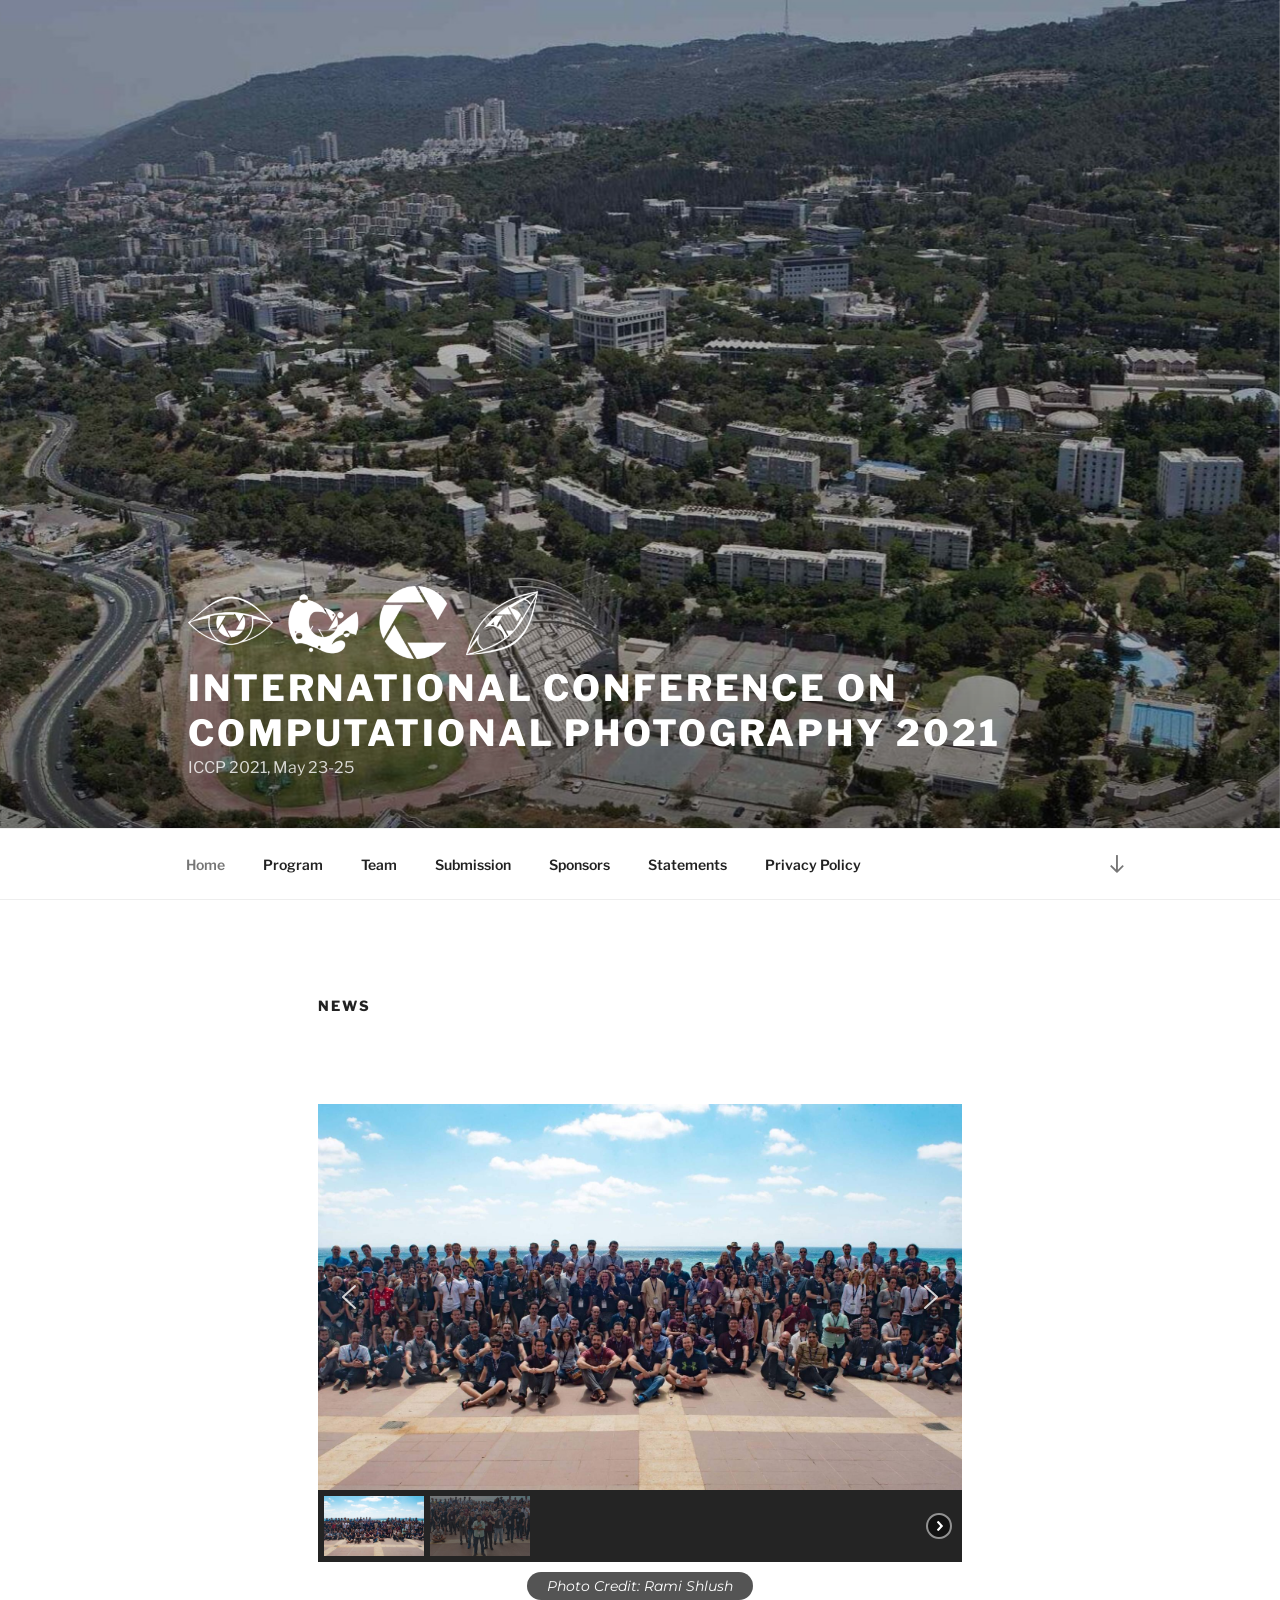
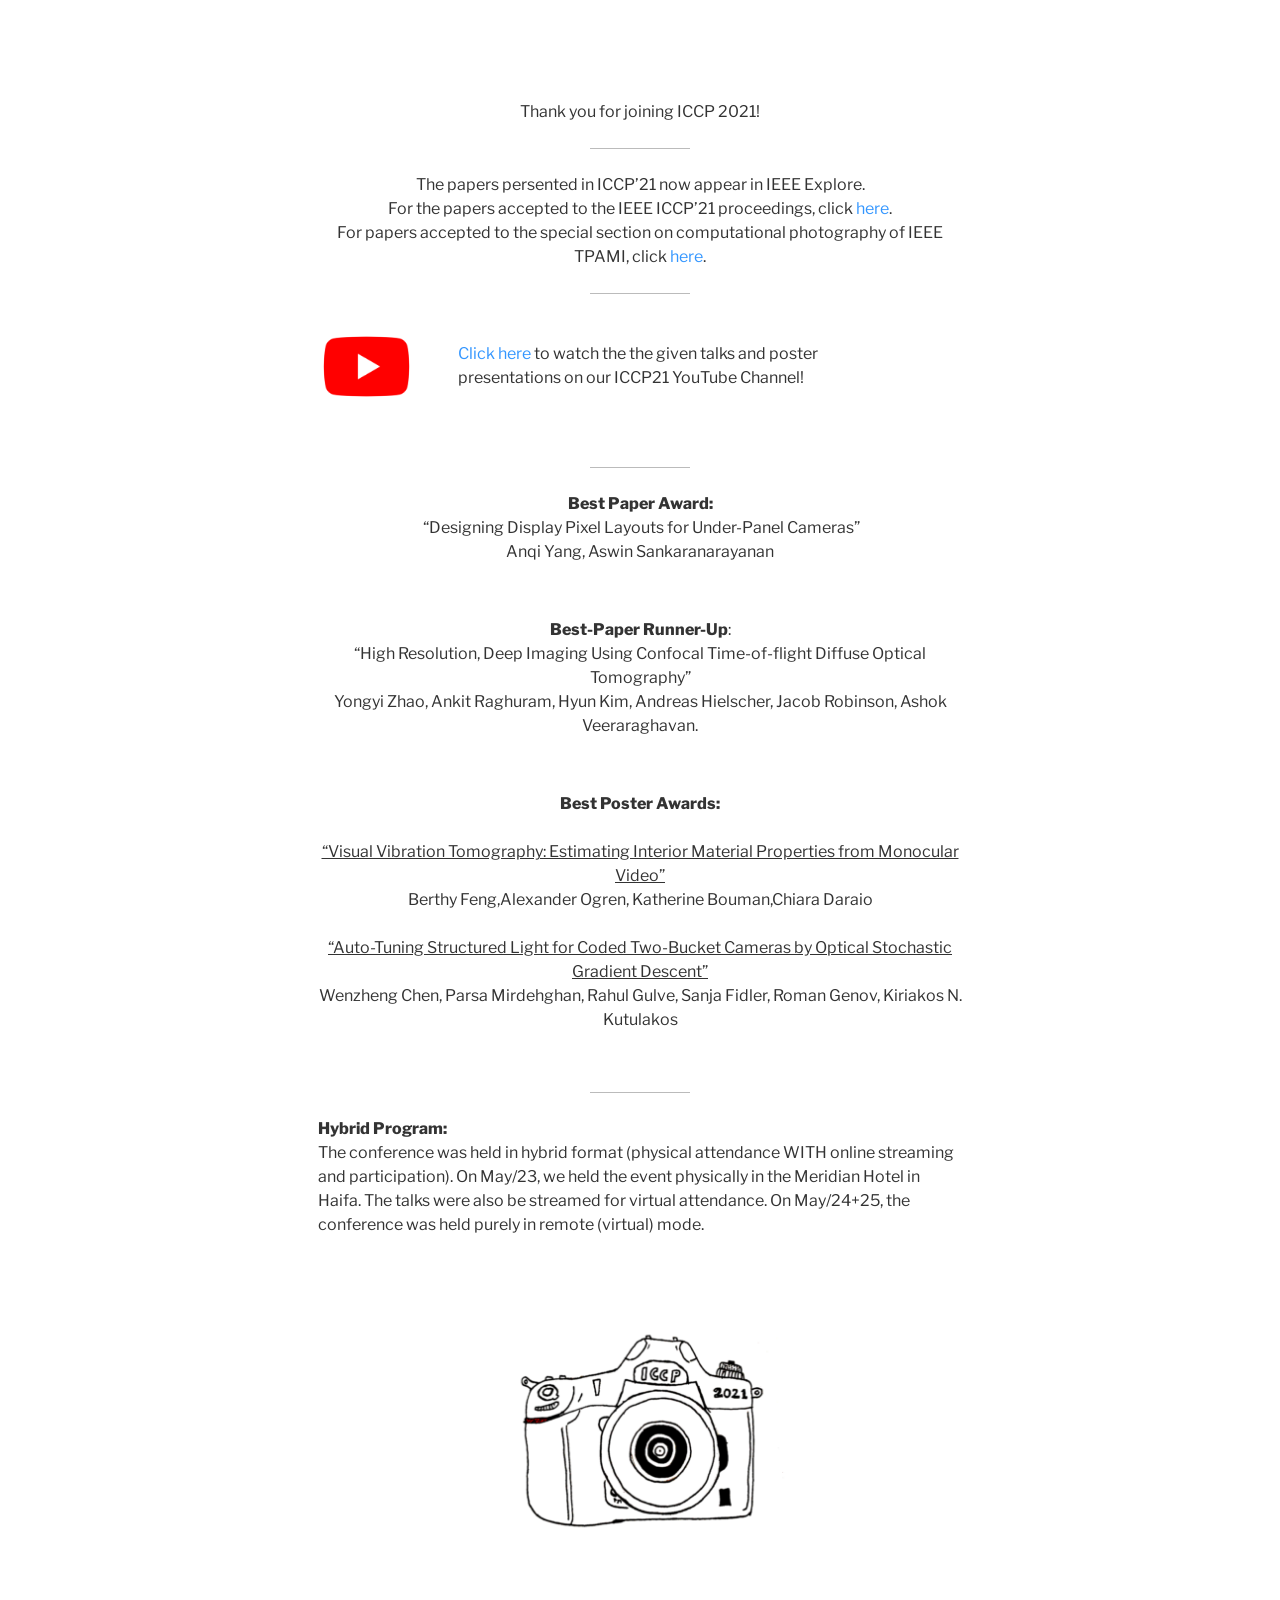
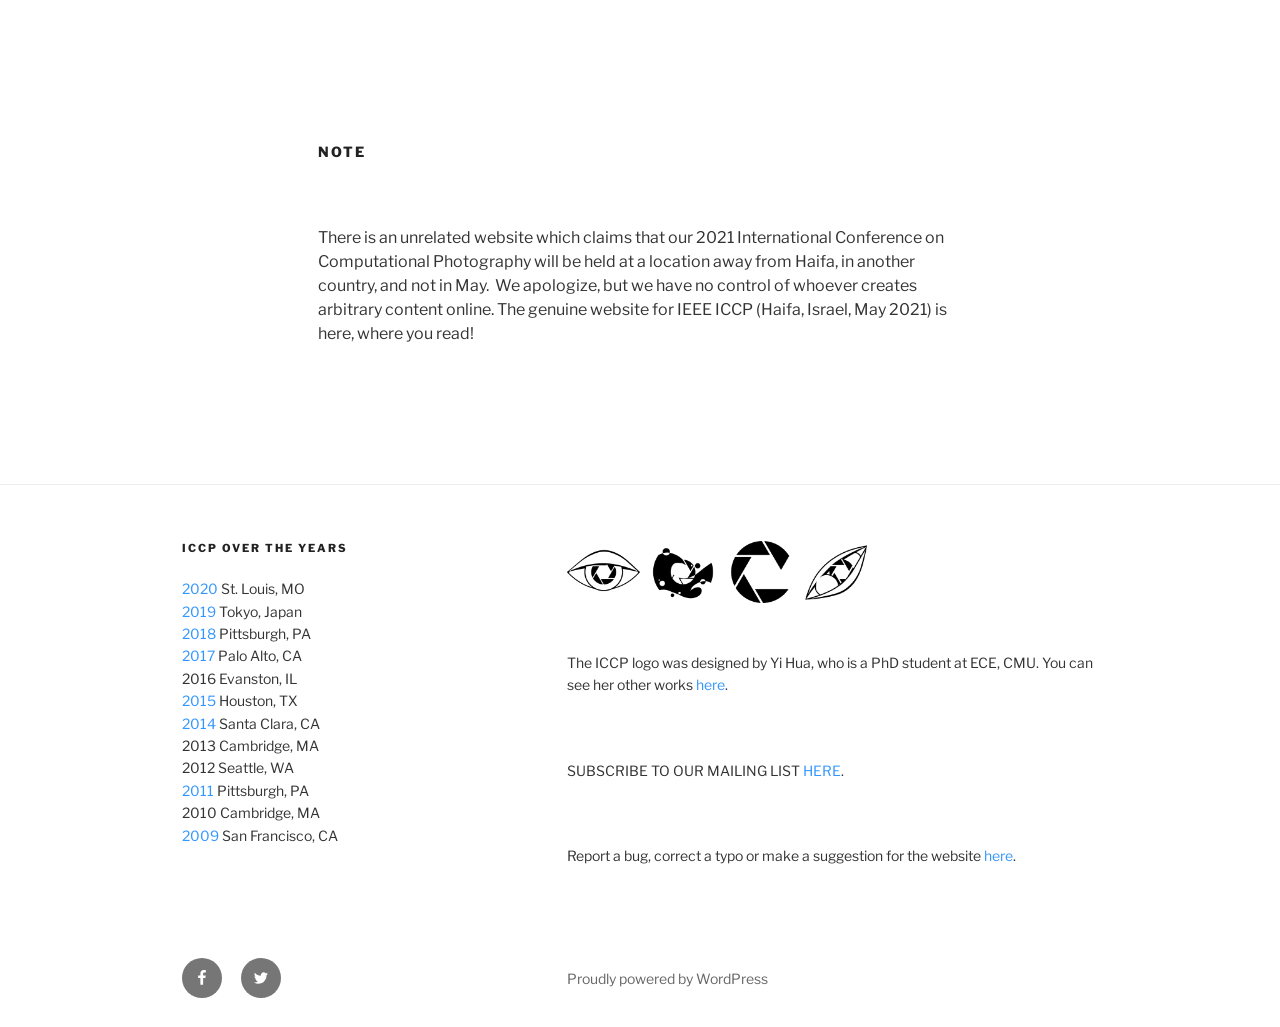
<file: index.html>
<!DOCTYPE html>
<html lang="en-US" class="no-js no-svg">
<head><meta charset="UTF-8">

<meta name="viewport" content="width=device-width, initial-scale=1.0">
<link rel="profile" href="https://gmpg.org/xfn/11">

<script>
(function(html){html.className = html.className.replace(/\bno-js\b/,'js')})(document.documentElement);
//# sourceURL=twentyseventeen_javascript_detection
</script>
<title>International Conference on Computational Photography 2021 – ICCP 2021, May 23-25</title>
<meta name="robots" content="max-image-preview:large">
<link rel="alternate" type="application/rss+xml" title="International Conference on Computational Photography 2021 » Feed" href="/feed/">
<link rel="alternate" type="application/rss+xml" title="International Conference on Computational Photography 2021 » Comments Feed" href="/comments/feed/">


<style id="wp-img-auto-sizes-contain-inline-css">
img:is([sizes=auto i],[sizes^="auto," i]){contain-intrinsic-size:3000px 1500px}
/*# sourceURL=wp-img-auto-sizes-contain-inline-css */
</style>
<style id="wp-emoji-styles-inline-css">

	img.wp-smiley, img.emoji {
		display: inline !important;
		border: none !important;
		box-shadow: none !important;
		height: 1em !important;
		width: 1em !important;
		margin: 0 0.07em !important;
		vertical-align: -0.1em !important;
		background: none !important;
		padding: 0 !important;
	}
/*# sourceURL=wp-emoji-styles-inline-css */
</style>
<link rel="stylesheet" id="wp-block-library-css" href="/wp-includes/css/dist/block-library/style.min.css?ver=7.0.4" media="all">
<style id="wp-block-library-theme-inline-css">
.wp-block-audio :where(figcaption){color:#555;font-size:13px;text-align:center}.is-dark-theme .wp-block-audio :where(figcaption){color:#ffffffa6}.wp-block-audio{margin:0 0 1em}.wp-block-code{border:1px solid #ccc;border-radius:4px;font-family:Menlo,Consolas,monaco,monospace;padding:.8em 1em}.wp-block-embed :where(figcaption){color:#555;font-size:13px;text-align:center}.is-dark-theme .wp-block-embed :where(figcaption){color:#ffffffa6}.wp-block-embed{margin:0 0 1em}.blocks-gallery-caption{color:#555;font-size:13px;text-align:center}.is-dark-theme .blocks-gallery-caption{color:#ffffffa6}:root :where(.wp-block-image figcaption){color:#555;font-size:13px;text-align:center}.is-dark-theme :root :where(.wp-block-image figcaption){color:#ffffffa6}.wp-block-image{margin:0 0 1em}.wp-block-pullquote{border-bottom:4px solid;border-top:4px solid;color:currentColor;margin-bottom:1.75em}.wp-block-pullquote :where(cite),.wp-block-pullquote :where(footer),.wp-block-pullquote__citation{color:currentColor;font-size:.8125em;font-style:normal;text-transform:uppercase}.wp-block-quote{border-left:.25em solid;margin:0 0 1.75em;padding-left:1em}.wp-block-quote cite,.wp-block-quote footer{color:currentColor;font-size:.8125em;font-style:normal;position:relative}.wp-block-quote:where(.has-text-align-right){border-left:none;border-right:.25em solid;padding-left:0;padding-right:1em}.wp-block-quote:where(.has-text-align-center){border:none;padding-left:0}.wp-block-quote.is-large,.wp-block-quote.is-style-large,.wp-block-quote:where(.is-style-plain){border:none}.wp-block-search .wp-block-search__label{font-weight:700}.wp-block-search__button{border:1px solid #ccc;padding:.375em .625em}:where(.wp-block-group.has-background){padding:1.25em 2.375em}.wp-block-separator.has-css-opacity{opacity:.4}.wp-block-separator{border:none;border-bottom:2px solid;margin-left:auto;margin-right:auto}.wp-block-separator.has-alpha-channel-opacity{opacity:1}.wp-block-separator:not(.is-style-wide):not(.is-style-dots){width:100px}.wp-block-separator.has-background:not(.is-style-dots){border-bottom:none;height:1px}.wp-block-separator.has-background:not(.is-style-wide):not(.is-style-dots){height:2px}.wp-block-table{margin:0 0 1em}.wp-block-table td,.wp-block-table th{word-break:normal}.wp-block-table :where(figcaption){color:#555;font-size:13px;text-align:center}.is-dark-theme .wp-block-table :where(figcaption){color:#ffffffa6}.wp-block-video :where(figcaption){color:#555;font-size:13px;text-align:center}.is-dark-theme .wp-block-video :where(figcaption){color:#ffffffa6}.wp-block-video{margin:0 0 1em}:root :where(.wp-block-template-part.has-background){margin-bottom:0;margin-top:0;padding:1.25em 2.375em}
/*# sourceURL=/wp-includes/css/dist/block-library/theme.min.css */
</style>
<style id="classic-theme-styles-inline-css">
/*! This file is auto-generated */
.wp-block-button__link{color:#fff;background-color:#32373c;border-radius:9999px;box-shadow:none;text-decoration:none;padding:calc(.667em + 2px) calc(1.333em + 2px);font-size:1.125em}.wp-block-file__button{background:#32373c;color:#fff;text-decoration:none}
/*# sourceURL=/wp-includes/css/classic-themes.min.css */
</style>
<style id="global-styles-inline-css">
:root{--wp--preset--aspect-ratio--square: 1;--wp--preset--aspect-ratio--4-3: 4/3;--wp--preset--aspect-ratio--3-4: 3/4;--wp--preset--aspect-ratio--3-2: 3/2;--wp--preset--aspect-ratio--2-3: 2/3;--wp--preset--aspect-ratio--16-9: 16/9;--wp--preset--aspect-ratio--9-16: 9/16;--wp--preset--color--black: #000000;--wp--preset--color--cyan-bluish-gray: #abb8c3;--wp--preset--color--white: #ffffff;--wp--preset--color--pale-pink: #f78da7;--wp--preset--color--vivid-red: #cf2e2e;--wp--preset--color--luminous-vivid-orange: #ff6900;--wp--preset--color--luminous-vivid-amber: #fcb900;--wp--preset--color--light-green-cyan: #7bdcb5;--wp--preset--color--vivid-green-cyan: #00d084;--wp--preset--color--pale-cyan-blue: #8ed1fc;--wp--preset--color--vivid-cyan-blue: #0693e3;--wp--preset--color--vivid-purple: #9b51e0;--wp--preset--gradient--vivid-cyan-blue-to-vivid-purple: linear-gradient(135deg,rgb(6,147,227) 0%,rgb(155,81,224) 100%);--wp--preset--gradient--light-green-cyan-to-vivid-green-cyan: linear-gradient(135deg,rgb(122,220,180) 0%,rgb(0,208,130) 100%);--wp--preset--gradient--luminous-vivid-amber-to-luminous-vivid-orange: linear-gradient(135deg,rgb(252,185,0) 0%,rgb(255,105,0) 100%);--wp--preset--gradient--luminous-vivid-orange-to-vivid-red: linear-gradient(135deg,rgb(255,105,0) 0%,rgb(207,46,46) 100%);--wp--preset--gradient--very-light-gray-to-cyan-bluish-gray: linear-gradient(135deg,rgb(238,238,238) 0%,rgb(169,184,195) 100%);--wp--preset--gradient--cool-to-warm-spectrum: linear-gradient(135deg,rgb(74,234,220) 0%,rgb(151,120,209) 20%,rgb(207,42,186) 40%,rgb(238,44,130) 60%,rgb(251,105,98) 80%,rgb(254,248,76) 100%);--wp--preset--gradient--blush-light-purple: linear-gradient(135deg,rgb(255,206,236) 0%,rgb(152,150,240) 100%);--wp--preset--gradient--blush-bordeaux: linear-gradient(135deg,rgb(254,205,165) 0%,rgb(254,45,45) 50%,rgb(107,0,62) 100%);--wp--preset--gradient--luminous-dusk: linear-gradient(135deg,rgb(255,203,112) 0%,rgb(199,81,192) 50%,rgb(65,88,208) 100%);--wp--preset--gradient--pale-ocean: linear-gradient(135deg,rgb(255,245,203) 0%,rgb(182,227,212) 50%,rgb(51,167,181) 100%);--wp--preset--gradient--electric-grass: linear-gradient(135deg,rgb(202,248,128) 0%,rgb(113,206,126) 100%);--wp--preset--gradient--midnight: linear-gradient(135deg,rgb(2,3,129) 0%,rgb(40,116,252) 100%);--wp--preset--font-size--small: 13px;--wp--preset--font-size--medium: 20px;--wp--preset--font-size--large: 36px;--wp--preset--font-size--x-large: 42px;--wp--preset--spacing--20: 0.44rem;--wp--preset--spacing--30: 0.67rem;--wp--preset--spacing--40: 1rem;--wp--preset--spacing--50: 1.5rem;--wp--preset--spacing--60: 2.25rem;--wp--preset--spacing--70: 3.38rem;--wp--preset--spacing--80: 5.06rem;--wp--preset--shadow--natural: 6px 6px 9px rgba(0, 0, 0, 0.2);--wp--preset--shadow--deep: 12px 12px 50px rgba(0, 0, 0, 0.4);--wp--preset--shadow--sharp: 6px 6px 0px rgba(0, 0, 0, 0.2);--wp--preset--shadow--outlined: 6px 6px 0px -3px rgb(255, 255, 255), 6px 6px rgb(0, 0, 0);--wp--preset--shadow--crisp: 6px 6px 0px rgb(0, 0, 0);}:where(body) { margin: 0; }:where(.is-layout-flex){gap: 0.5em;}:where(.is-layout-grid){gap: 0.5em;}body .is-layout-flex{display: flex;}.is-layout-flex{flex-wrap: wrap;align-items: center;}.is-layout-flex > :is(*, div){margin: 0;}body .is-layout-grid{display: grid;}.is-layout-grid > :is(*, div){margin: 0;}body{padding-top: 0px;padding-right: 0px;padding-bottom: 0px;padding-left: 0px;}:root :where(.wp-element-button, .wp-block-button__link){background-color: #32373c;border-width: 0;color: #fff;font-family: inherit;font-size: inherit;font-style: inherit;font-weight: inherit;letter-spacing: inherit;line-height: inherit;padding-top: calc(0.667em + 2px);padding-right: calc(1.333em + 2px);padding-bottom: calc(0.667em + 2px);padding-left: calc(1.333em + 2px);text-decoration: none;text-transform: inherit;}.has-black-color{color: var(--wp--preset--color--black) !important;}.has-cyan-bluish-gray-color{color: var(--wp--preset--color--cyan-bluish-gray) !important;}.has-white-color{color: var(--wp--preset--color--white) !important;}.has-pale-pink-color{color: var(--wp--preset--color--pale-pink) !important;}.has-vivid-red-color{color: var(--wp--preset--color--vivid-red) !important;}.has-luminous-vivid-orange-color{color: var(--wp--preset--color--luminous-vivid-orange) !important;}.has-luminous-vivid-amber-color{color: var(--wp--preset--color--luminous-vivid-amber) !important;}.has-light-green-cyan-color{color: var(--wp--preset--color--light-green-cyan) !important;}.has-vivid-green-cyan-color{color: var(--wp--preset--color--vivid-green-cyan) !important;}.has-pale-cyan-blue-color{color: var(--wp--preset--color--pale-cyan-blue) !important;}.has-vivid-cyan-blue-color{color: var(--wp--preset--color--vivid-cyan-blue) !important;}.has-vivid-purple-color{color: var(--wp--preset--color--vivid-purple) !important;}.has-black-background-color{background-color: var(--wp--preset--color--black) !important;}.has-cyan-bluish-gray-background-color{background-color: var(--wp--preset--color--cyan-bluish-gray) !important;}.has-white-background-color{background-color: var(--wp--preset--color--white) !important;}.has-pale-pink-background-color{background-color: var(--wp--preset--color--pale-pink) !important;}.has-vivid-red-background-color{background-color: var(--wp--preset--color--vivid-red) !important;}.has-luminous-vivid-orange-background-color{background-color: var(--wp--preset--color--luminous-vivid-orange) !important;}.has-luminous-vivid-amber-background-color{background-color: var(--wp--preset--color--luminous-vivid-amber) !important;}.has-light-green-cyan-background-color{background-color: var(--wp--preset--color--light-green-cyan) !important;}.has-vivid-green-cyan-background-color{background-color: var(--wp--preset--color--vivid-green-cyan) !important;}.has-pale-cyan-blue-background-color{background-color: var(--wp--preset--color--pale-cyan-blue) !important;}.has-vivid-cyan-blue-background-color{background-color: var(--wp--preset--color--vivid-cyan-blue) !important;}.has-vivid-purple-background-color{background-color: var(--wp--preset--color--vivid-purple) !important;}.has-black-border-color{border-color: var(--wp--preset--color--black) !important;}.has-cyan-bluish-gray-border-color{border-color: var(--wp--preset--color--cyan-bluish-gray) !important;}.has-white-border-color{border-color: var(--wp--preset--color--white) !important;}.has-pale-pink-border-color{border-color: var(--wp--preset--color--pale-pink) !important;}.has-vivid-red-border-color{border-color: var(--wp--preset--color--vivid-red) !important;}.has-luminous-vivid-orange-border-color{border-color: var(--wp--preset--color--luminous-vivid-orange) !important;}.has-luminous-vivid-amber-border-color{border-color: var(--wp--preset--color--luminous-vivid-amber) !important;}.has-light-green-cyan-border-color{border-color: var(--wp--preset--color--light-green-cyan) !important;}.has-vivid-green-cyan-border-color{border-color: var(--wp--preset--color--vivid-green-cyan) !important;}.has-pale-cyan-blue-border-color{border-color: var(--wp--preset--color--pale-cyan-blue) !important;}.has-vivid-cyan-blue-border-color{border-color: var(--wp--preset--color--vivid-cyan-blue) !important;}.has-vivid-purple-border-color{border-color: var(--wp--preset--color--vivid-purple) !important;}.has-vivid-cyan-blue-to-vivid-purple-gradient-background{background: var(--wp--preset--gradient--vivid-cyan-blue-to-vivid-purple) !important;}.has-light-green-cyan-to-vivid-green-cyan-gradient-background{background: var(--wp--preset--gradient--light-green-cyan-to-vivid-green-cyan) !important;}.has-luminous-vivid-amber-to-luminous-vivid-orange-gradient-background{background: var(--wp--preset--gradient--luminous-vivid-amber-to-luminous-vivid-orange) !important;}.has-luminous-vivid-orange-to-vivid-red-gradient-background{background: var(--wp--preset--gradient--luminous-vivid-orange-to-vivid-red) !important;}.has-very-light-gray-to-cyan-bluish-gray-gradient-background{background: var(--wp--preset--gradient--very-light-gray-to-cyan-bluish-gray) !important;}.has-cool-to-warm-spectrum-gradient-background{background: var(--wp--preset--gradient--cool-to-warm-spectrum) !important;}.has-blush-light-purple-gradient-background{background: var(--wp--preset--gradient--blush-light-purple) !important;}.has-blush-bordeaux-gradient-background{background: var(--wp--preset--gradient--blush-bordeaux) !important;}.has-luminous-dusk-gradient-background{background: var(--wp--preset--gradient--luminous-dusk) !important;}.has-pale-ocean-gradient-background{background: var(--wp--preset--gradient--pale-ocean) !important;}.has-electric-grass-gradient-background{background: var(--wp--preset--gradient--electric-grass) !important;}.has-midnight-gradient-background{background: var(--wp--preset--gradient--midnight) !important;}.has-small-font-size{font-size: var(--wp--preset--font-size--small) !important;}.has-medium-font-size{font-size: var(--wp--preset--font-size--medium) !important;}.has-large-font-size{font-size: var(--wp--preset--font-size--large) !important;}.has-x-large-font-size{font-size: var(--wp--preset--font-size--x-large) !important;}
:root :where(.wp-block-icon svg){width: 24px;}
:where(.wp-block-post-template.is-layout-flex){gap: 1.25em;}:where(.wp-block-post-template.is-layout-grid){gap: 1.25em;}
:where(.wp-block-term-template.is-layout-flex){gap: 1.25em;}:where(.wp-block-term-template.is-layout-grid){gap: 1.25em;}
:where(.wp-block-columns.is-layout-flex){gap: 2em;}:where(.wp-block-columns.is-layout-grid){gap: 2em;}
:root :where(.wp-block-pullquote){font-size: 1.5em;line-height: 1.6;}
/*# sourceURL=global-styles-inline-css */
</style>
<link rel="stylesheet" id="collapseomatic-css-css" href="/wp-content/plugins/jquery-collapse-o-matic/css/light_style.css?ver=1.6" media="all">
<style id="nfd-wonder-blocks-utilities-inline-css">
.nfd-relative{position:relative!important}.-nfd-bottom-1{bottom:-.25rem!important}.-nfd-top-0\.5{top:-.125rem!important}.-nfd-top-1{top:-.25rem!important}.nfd-top-10{top:2.5rem!important}.nfd-col-start-1{grid-column-start:1!important}.nfd-col-start-2{grid-column-start:2!important}.nfd-col-start-3{grid-column-start:3!important}.nfd-col-start-4{grid-column-start:4!important}.nfd-col-start-5{grid-column-start:5!important}.nfd-col-start-6{grid-column-start:6!important}.nfd-col-start-7{grid-column-start:7!important}.nfd-col-end-10{grid-column-end:10!important}.nfd-col-end-11{grid-column-end:11!important}.nfd-col-end-12{grid-column-end:12!important}.nfd-col-end-13{grid-column-end:13!important}.nfd-col-end-7{grid-column-end:7!important}.nfd-col-end-8{grid-column-end:8!important}.nfd-col-end-9{grid-column-end:9!important}.nfd-row-start-1{grid-row-start:1!important}.-nfd-mx-2:not([style*=margin]){margin-left:-.5rem!important;margin-right:-.5rem!important}.nfd-my-0:not([style*=margin]){margin-bottom:0!important;margin-top:0!important}.nfd-mb-8:not([style*=margin]){margin-bottom:2rem!important}.nfd-mt-2:not([style*=margin]){margin-top:.5rem!important}.nfd-mt-8:not([style*=margin]){margin-top:2rem!important}.nfd-mt-\[-100px\]:not([style*=margin]){margin-top:-100px!important}.nfd-grid{display:grid!important}.nfd-h-full{height:100%!important}.nfd-w-full{width:100%!important}.nfd-shrink-0{flex-shrink:0!important}.nfd-grow{flex-grow:1!important}.nfd-grid-cols-11{grid-template-columns:repeat(11,minmax(0,1fr))!important}.nfd-grid-cols-12{grid-template-columns:repeat(12,minmax(0,1fr))!important}.nfd-grid-cols-2{grid-template-columns:repeat(2,minmax(0,1fr))!important}.nfd-grid-rows-1{grid-template-rows:repeat(1,minmax(0,1fr))!important}.nfd-items-center{align-items:center!important}.nfd-gap-y-10{row-gap:2.5rem!important}.nfd-overflow-hidden{overflow:hidden!important}.nfd-border-b{border-bottom-width:1px!important}.nfd-border-dashed{border-style:dashed!important}.nfd-p-0:not([style*=padding]){padding:0!important}.nfd-p-10:not([style*=padding]){padding:2.5rem!important}.nfd-p-2:not([style*=padding]){padding:.5rem!important}.nfd-p-4:not([style*=padding]){padding:1rem!important}.nfd-p-8:not([style*=padding]){padding:2rem!important}.nfd-px-0:not([style*=padding]){padding-left:0!important;padding-right:0!important}.nfd-px-4:not([style*=padding]){padding-left:1rem!important;padding-right:1rem!important}.nfd-px-8:not([style*=padding]){padding-left:2rem!important;padding-right:2rem!important}.nfd-py-0:not([style*=padding]){padding-bottom:0!important;padding-top:0!important}.nfd-py-4:not([style*=padding]){padding-bottom:1rem!important;padding-top:1rem!important}.nfd-py-5:not([style*=padding]){padding-bottom:1.25rem!important;padding-top:1.25rem!important}.nfd-pt-0:not([style*=padding]){padding-top:0!important}.nfd-text-left{text-align:left!important}.nfd-wc-products{self-align:flex-start!important;flex-grow:0!important}.nfd-wc-products>ul{row-gap:calc(var(--wndb--gap--2xl)*var(--wndb--gap--scale-factor))!important}.nfd-wc-products .wc-block-grid__product-image{overflow:hidden!important}.nfd-wc-products .wc-block-grid__product-image img{transition:transform .6s ease-in-out!important}.nfd-wc-products .wc-block-grid__product-image img:hover{transform:scale(1.1)!important}.nfd-wc-products .wc-block-components-product-sale-badge{backdrop-filter:blur(4px)!important;background:hsla(0,0%,100%,.5)!important;border:1px solid hsla(0,0%,100%,.2)!important;border-radius:999px!important;font-size:.8125rem!important;font-weight:700!important;margin:6px!important;padding:4px 12px!important}.nfd-wc-products .wc-block-components-product-sale-badge>span{background:transparent!important}.nfd-wc-products .wc-block-components-product-price{color:inherit!important}.nfd-wc-search .wp-block-search__inside-wrapper{background-color:var(--wndb--color--borders)!important;border:2px solid var(--wndb--color--subtle)!important;border-radius:999px!important;max-width:100%!important;padding:0!important;width:25rem!important}.nfd-wc-search .wp-block-search__inside-wrapper input[type=search]{background:none!important;border:none!important;border-bottom-left-radius:999px!important;border-top-left-radius:999px!important;color:var(--wndb--color--text--contrast)!important;font-size:1.25rem!important;font-weight:500!important;min-height:3.75rem!important;padding-inline:24px!important}.nfd-wc-search .wp-block-search__inside-wrapper:has(button:focus),.nfd-wc-search .wp-block-search__inside-wrapper:has(input[type=search]:focus){outline:2px solid var(--wndb--color--text--contrast)!important;outline-offset:2px!important}.nfd-wc-search .wp-block-search__button{aspect-ratio:1/1!important;background:var(--wndb-gray-800)!important;border-radius:999px!important;height:100%!important;margin-left:0!important;margin-right:2px!important;margin-top:2px!important}.nfd-wc-search .wp-block-search__button:focus,.nfd-wc-search .wp-block-search__button:hover{background:var(--wndb-gray-900)!important;filter:none!important;outline:2px solid var(--wndb-gray-900)!important;outline-offset:2px!important}.nfd-wc-search .wp-block-search__inside-wrapper input[type=search]::-moz-placeholder{color:var(--wndb--color--text--faded)!important}.nfd-wc-search .wp-block-search__inside-wrapper input[type=search]::placeholder{color:var(--wndb--color--text--faded)!important}.nfd-commerce-icons{align-items:center!important;display:flex!important;flex-direction:row!important;gap:8px!important}.nfd-commerce-icons .wc-block-cart-link__text{display:none!important}.nfd-commerce-icons .wp-block-search__button svg,.nfd-commerce-icons svg.wc-block-customer-account__account-icon,.nfd-commerce-icons svg.wc-block-mini-cart__icon{height:28px!important;width:28px!important}.nfd-commerce-icons .wp-block-search__button-only .wp-block-search__button.has-icon{align-items:center!important;background:none!important;color:currentcolor!important;display:flex!important;padding:0!important}.nfd-commerce-icons .wp-block-search__button-only .wp-block-search__input{margin-right:.5em!important}.nfd-commerce-icons .wp-block-woocommerce-customer-account a{padding:0!important}:root{--wndb-mask-color:rgba(0,0,0,.15);--wndb-mask-position:50% 50% at 50% 20%;--wndb-mask-opacity:0.35}[class*=nfd-bg-effect]{isolation:isolate!important;position:relative!important}[class*=nfd-wb-header] [class*=nfd-bg-effect]{z-index:1!important}.has-modal-open [class*=nfd-bg-effect]{isolation:unset!important}.nfd-bg-effect-position-center{--wndb-mask-position:50% 50% at 50% 50%}[class*=nfd-bg-effect]:after{content:""!important;inset:0!important;-webkit-mask-image:radial-gradient(ellipse var(--wndb-mask-position),#000 70%,rgba(0,0,0,.3) 100%)!important;mask-image:radial-gradient(ellipse var(--wndb-mask-position),#000 70%,rgba(0,0,0,.3) 100%)!important;opacity:var(--wndb-mask-opacity)!important;pointer-events:none!important;position:absolute!important;z-index:-1!important}.nfd-bg-effect-dots:after{--wndb-mask-opacity:1;background:radial-gradient(var(--wndb-mask-color) 1px,transparent 1px)!important;background-size:20px 20px!important}.nfd-bg-effect-grid:after{background-image:linear-gradient(to right,var(--wndb-mask-color) 1px,transparent 1px),linear-gradient(to bottom,var(--wndb-mask-color) 1px,transparent 1px)!important;background-size:50px 50px!important}.nfd-bg-effect-grid-perspective{perspective:1000px!important}.has-modal-open .nfd-bg-effect-grid-perspective{perspective:unset!important}.nfd-bg-effect-grid-perspective:after{--wndb-mask-opacity:0.6;background-size:100px 100px!important;transform:rotateX(-60deg) translateZ(0)!important;transform-origin:top!important;transform-style:preserve-3d!important}.nfd-bg-effect-grid-2:after,.nfd-bg-effect-grid-perspective:after{background-image:linear-gradient(to right,var(--wndb-mask-color) 1px,transparent 1px),linear-gradient(to bottom,var(--wndb-mask-color) 1px,transparent 1px)!important}.nfd-bg-effect-grid-2:after{background-size:14px 32px!important}.nfd-bg-effect-grid-3{overflow:hidden!important}.nfd-bg-effect-grid-3:after{background-image:linear-gradient(to right,var(--wndb-mask-color) 1px,transparent 1px),linear-gradient(to bottom,var(--wndb-mask-color) 1px,transparent 1px)!important;background-size:32px 80px!important;right:-40%!important;top:-20%!important;transform:scale(1.5) skew(-30deg,30deg)!important}.nfd-bg-effect-lines:after{--wndb-mask-opacity:0.4;background-image:linear-gradient(to right,var(--wndb-mask-color) 1px,transparent 1px)!important;background-size:48px!important}.nfd-bg-effect-lines-2{--wndb-mask-opacity:0.45;overflow:hidden!important;perspective:1000px!important}.has-modal-open .nfd-bg-effect-lines-2{perspective:unset!important}.nfd-bg-effect-lines-2:after{background-image:linear-gradient(to right,var(--wndb-mask-color) 1px,transparent 1px)!important;background-size:30px!important;right:-40%!important;top:-20%!important;transform:rotateX(-45deg) skew(-16deg) translateZ(0)!important;transform-origin:right!important;transform-style:preserve-3d!important}.nfd-mask-opacity-0:after{--wndb-mask-opacity:0.8}:where(:root){--wndb--max-w--prose:min(65ch,1100px)}.nfd-max-w-prose:not(.nfd-max-w-full),:where(.nfd-text-balance:not(.nfd-max-w-full)){max-width:var(--wndb--max-w--prose)!important}.nfd-max-w-prose:not(.nfd-max-w-full).has-text-align-center,:where(.nfd-text-balance:not(.nfd-max-w-full)).has-text-align-center{margin-inline:auto!important}.nfd-max-w-prose:not(.nfd-max-w-full).has-text-align-right,:where(.nfd-text-balance:not(.nfd-max-w-full)).has-text-align-right{margin-inline-start:auto!important}:where(.nfd-text-balance){text-wrap:balance!important}.nfd-text-balance>h1,.nfd-text-balance>h2,.nfd-text-balance>h3,.nfd-text-balance>h4,.nfd-text-balance>p{text-wrap:balance!important}.nfd-text-pretty,.nfd-text-pretty>h1,.nfd-text-pretty>h2,.nfd-text-pretty>h3,.nfd-text-pretty>h4,.nfd-text-pretty>p{text-wrap:pretty!important}.wp-block-image figcaption{font-weight:400!important;margin-inline:auto!important;max-width:64ch!important;padding-block-start:.5em!important;text-wrap:balance!important}.wp-block-quote>.nfd-text-pretty{font-weight:550;margin-block:.25em}:where(:root){--wndb--text-scale-factor:1;--wndb--text--xs:0.75rem;--wndb--text--sm:0.875rem;--wndb--text--base:1rem;--wndb--text--md:1.125rem;--wndb--text--lg:1.5rem;--wndb--text--xl:2.375rem;--wndb--text--huge:clamp(2.75rem,1.4688rem + 2.5vw,3.5rem);--wndb--text-giga:clamp(3.25rem,2.546875rem + 2.25vw,4.375rem)}.nfd-text-xs:not([class*=font-size]):not([style*=font-size]){font-size:calc(var(--wndb--text--xs)*var(--wndb--text-scale-factor))!important}.nfd-text-xs:not([style*=letter-spacing]){letter-spacing:.05em!important}.nfd-text-sm:not([class*=font-size]):not([style*=font-size]){font-size:calc(var(--wndb--text--sm)*var(--wndb--text-scale-factor))!important}.nfd-text-base:not([class*=font-size]):not([style*=font-size]){font-size:calc(var(--wndb--text--base)*var(--wndb--text-scale-factor))!important}.nfd-text-md:not([class*=font-size]):not([style*=font-size]){font-size:calc(var(--wndb--text--md)*var(--wndb--text-scale-factor))!important}.nfd-text-base:not([style*=line-height]),.nfd-text-md:not([style*=line-height]){line-height:1.6!important}.nfd-text-lg:not([class*=font-size]):not([style*=font-size]){font-size:calc(var(--wndb--text--lg)*var(--wndb--text-scale-factor))!important}.nfd-text-lg:not([style*=line-height]){line-height:1.4!important}.nfd-text-lg:not([style*=letter-spacing]){letter-spacing:0!important}.nfd-text-lg:not([style*=font-weight]){font-weight:500!important}.nfd-text-xl:not([class*=font-size]):not([style*=font-size]){font-size:var(--wndb--text--xl)!important}.nfd-text-xl:not([style*=line-height]){line-height:1.25!important}.nfd-text-xl:not([style*=letter-spacing]){letter-spacing:-.01em!important}.nfd-text-xl:not([style*=font-weight]){font-weight:500!important}:where(.nfd-text-huge:not([class*=font-size]):not([style*=font-size])){font-size:calc(var(--wndb--text--huge)*var(--wndb--text-scale-factor))!important;max-width:var(--wndb--max-w--prose)!important;text-wrap:balance!important}:where(.nfd-text-huge:not([class*=font-size]):not([style*=font-size]).nfd-max-w-container){max-width:var(--wndb--container)!important}:where(.nfd-text-giga:not([class*=font-size]):not([style*=font-size])).has-text-align-center,:where(.nfd-text-huge:not([class*=font-size]):not([style*=font-size])).has-text-align-center{margin-inline:auto!important}:where(.nfd-text-giga:not([class*=font-size]):not([style*=font-size])).has-text-align-right,:where(.nfd-text-huge:not([class*=font-size]):not([style*=font-size])).has-text-align-right{margin-inline-start:auto!important}.nfd-text-huge:not([style*=line-height]){line-height:1.1!important}.nfd-text-huge:not([style*=letter-spacing]){letter-spacing:-.025em!important}.nfd-text-huge:not([style*=font-weight]){font-weight:500!important}:where(.nfd-text-giga:not([class*=font-size]):not([style*=font-size])){font-size:calc(var(--wndb--text-giga)*var(--wndb--text-scale-factor))!important;max-width:var(--wndb--max-w--prose)!important;text-wrap:balance!important}:where(.nfd-text-giga:not([class*=font-size]):not([style*=font-size]).nfd-max-w-container){max-width:var(--wndb--container)!important}.nfd-text-giga:not([style*=line-height]){line-height:1.1!important}.nfd-text-giga:not([style*=letter-spacing]){letter-spacing:-.04em!important}.nfd-text-giga:not([style*=font-weight]){font-weight:500!important}:root{--nfd-wb-anim-transition-duration:1400ms;--nfd-wb-anim-transition-delay:50ms;--nfd-wb-anim-transition-easing-function:cubic-bezier(0.4,1,0.65,1);--nfd-wb-anim-transition:all var(--nfd-wb-anim-transition-duration) var(--nfd-wb-anim-transition-easing-function) var(--nfd-wb-anim-transition-delay)}@media (prefers-reduced-motion:reduce){.nfd-wb-animate{transition:none!important}.nfd-wb-twist-in,[class*=nfd-wb-]{clip-path:none!important;opacity:1!important;transform:none!important}}@media (max-width:782px){body:not(.nfd-wb-editor-animations) .nfd-wb-animate{transition:none!important}body:not(.nfd-wb-editor-animations) .nfd-wb-twist-in,body:not(.nfd-wb-editor-animations) [class*=nfd-wb-]{clip-path:none!important;opacity:1!important;transform:none!important}}.nfd-wb-animate[data-replay-animation]{transition:none!important}[class*=nfd-wb-fade-in]{--nfd-wb-anim-transition:opacity var(--nfd-wb-anim-transition-duration) var(--nfd-wb-anim-transition-easing-function) var(--nfd-wb-anim-transition-delay),transform var(--nfd-wb-anim-transition-duration) var(--nfd-wb-anim-transition-easing-function) var(--nfd-wb-anim-transition-delay);transition:var(--nfd-wb-anim-transition)}.nfd-wb-fade-in-bottom{--nfd-wb-anim-transition-duration:1200ms;opacity:0;transform:translate3d(0,90px,0);transition:var(--nfd-wb-anim-transition)}.nfd-wb-fade-in-bottom-short{transform:translate3d(0,32px,0)}.nfd-wb-fade-in-bottom-short,.nfd-wb-fade-in-top-short{--nfd-wb-anim-transition-duration:600ms;opacity:0;transition:var(--nfd-wb-anim-transition)}.nfd-wb-fade-in-top-short{transform:translate3d(0,-32px,0)}.nfd-wb-fade-in-left-short{transform:translate3d(-32px,0,0)}.nfd-wb-fade-in-left-short,.nfd-wb-fade-in-right-short{--nfd-wb-anim-transition-duration:600ms;opacity:0;transition:var(--nfd-wb-anim-transition)}.nfd-wb-fade-in-right-short{transform:translate3d(32px,0,0)}.nfd-wb-animated-in:not([data-replay-animation])[class*=nfd-wb-fade-in]{opacity:1;transform:translateZ(0)}.nfd-wb-zoom-in{--nfd-wb-anim-transition-duration:1200ms;--nfd-wb-anim-transition:opacity var(--nfd-wb-anim-transition-duration) var(--nfd-wb-anim-transition-easing-function) var(--nfd-wb-anim-transition-delay),transform var(--nfd-wb-anim-transition-duration) var(--nfd-wb-anim-transition-easing-function) var(--nfd-wb-anim-transition-delay);transform:scale3d(.4,.4,.4)}.nfd-wb-zoom-in,.nfd-wb-zoom-in-short{opacity:0;transition:var(--nfd-wb-anim-transition)}.nfd-wb-zoom-in-short{--nfd-wb-anim-transition-duration:600ms;--nfd-wb-anim-transition:opacity var(--nfd-wb-anim-transition-duration) var(--nfd-wb-anim-transition-easing-function) var(--nfd-wb-anim-transition-delay),transform var(--nfd-wb-anim-transition-duration) var(--nfd-wb-anim-transition-easing-function) var(--nfd-wb-anim-transition-delay);transform:scale3d(.92,.92,.92)}.nfd-wb-animated-in:not([data-replay-animation])[class*=nfd-wb-zoom-]{opacity:1;transform:scaleX(1)}div:has(>.nfd-wb-twist-in){perspective:1200px}.nfd-wb-twist-in{--nfd-wb-anim-transition-duration:1000ms;--nfd-wb-anim-transition:opacity var(--nfd-wb-anim-transition-duration) var(--nfd-wb-anim-transition-easing-function) var(--nfd-wb-anim-transition-delay),transform var(--nfd-wb-anim-transition-duration) var(--nfd-wb-anim-transition-easing-function) var(--nfd-wb-anim-transition-delay);opacity:0;transform:translateY(40px) scale(.8) rotateY(30deg) rotate(-12deg) translateZ(0);transition:var(--nfd-wb-anim-transition)}.nfd-wb-animated-in:not([data-replay-animation]).nfd-wb-twist-in{opacity:1;transform:translateY(0) scale(1) rotateY(0deg) rotate(0deg) translateZ(0)}.nfd-wb-reveal-right{--nfd-wb-anim-transition-duration:1500ms;--nfd-wb-anim-transition-easing-function:cubic-bezier(0.4,0,0,1);--nfd-wb-anim-transition:clip-path var(--nfd-wb-anim-transition-duration) var(--nfd-wb-anim-transition-easing-function) var(--nfd-wb-anim-transition-delay);clip-path:inset(0 100% 0 0);transition:var(--nfd-wb-anim-transition)}.nfd-wb-animated-in>.nfd-wb-reveal-right:not([data-replay-animation]){clip-path:inset(0 0 0 0)!important}.nfd-delay-50{--nfd-wb-anim-transition-delay:50ms}.nfd-delay-150{--nfd-wb-anim-transition-delay:150ms}.nfd-delay-300{--nfd-wb-anim-transition-delay:300ms}.nfd-delay-450{--nfd-wb-anim-transition-delay:450ms}.nfd-delay-600{--nfd-wb-anim-transition-delay:600ms}.nfd-delay-750{--nfd-wb-anim-transition-delay:750ms}.nfd-delay-900{--nfd-wb-anim-transition-delay:900ms}.nfd-delay-1050{--nfd-wb-anim-transition-delay:1050ms}.nfd-delay-1200{--nfd-wb-anim-transition-delay:1200ms}.nfd-delay-1350{--nfd-wb-anim-transition-delay:1350ms}.nfd-delay-1500{--nfd-wb-anim-transition-delay:1500ms}:where(:root){--wndb--container:1200px;--wndb--container--wide:1340px}body .is-layout-constrained:has(.nfd-container.is-layout-constrained)>.nfd-container.is-layout-constrained{max-width:unset!important;width:100%!important}.is-layout-constrained.has-global-padding:has(.nfd-container.is-layout-constrained)>.nfd-container.is-layout-constrained{margin-left:calc(var(--wp--style--root--padding-left)*-1)!important;margin-right:calc(var(--wp--style--root--padding-right)*-1)!important;max-width:unset!important;width:unset!important}.editor-styles-wrapper .nfd-container:is(.is-layout-constrained)>:where(:not(.alignleft):not(.alignright):not(.alignfull):not(.alignwide)),.editor-styles-wrapper .nfd-container>:where(.wp-block-cover-is-layout-constrained:not(.alignleft):not(.alignright):not(.alignfull):not(.alignwide)):not([style*=margin]),.nfd-container:is(.is-layout-constrained)>:where(:not(.alignleft):not(.alignright):not(.alignfull):not(.alignwide)),.nfd-container:is(.nfd-my-0)>div,.nfd-container>:where(.wp-block-cover-is-layout-constrained:not(.alignleft):not(.alignright):not(.alignfull):not(.alignwide)){max-width:var(--wndb--container);width:100%}.editor-styles-wrapper .nfd-container:is(.is-layout-constrained)>.alignwide,.nfd-container:is(.is-layout-constrained).alignwide>:where(:not(.alignleft):not(.alignright):not(.alignfull)):not([style*=margin]),.nfd-container:is(.is-layout-constrained)>.alignwide,.nfd-container:is(.nfd-my-0)>.alignwide{max-width:var(--wndb--container--wide);width:100%}.nfd-container:not(.alignfull){padding-inline:var(--wndb--p)!important}.nfd-container:is(.nfd-my-0)>div:not([style*=margin]){margin-inline:auto!important}[class*=nfd-divider-]{position:relative;z-index:13}[class*=nfd-divider-]~[class*=nfd-divider-]{z-index:12!important}[class*=nfd-divider-]~[class*=nfd-divider-]~[class*=nfd-divider-]{z-index:11!important}[class*=nfd-divider-]:before{background:inherit!important;bottom:calc(var(--wndb--divider-size)*-1)!important;content:""!important;height:var(--wndb--divider-size)!important;left:0!important;pointer-events:none!important;position:absolute!important;width:100%!important;z-index:10!important}.nfd-divider-arrow{--wndb--divider-size:16px}.nfd-divider-arrow:before{bottom:calc(var(--wndb--divider-size)*-1)!important;height:calc(var(--wndb--divider-size)*2)!important;left:50%!important;transform:translateX(-50%) rotate(45deg)!important;width:calc(var(--wndb--divider-size)*2)!important}.nfd-divider-clouds{--wndb--divider-size:150px}.nfd-divider-clouds:after,.nfd-divider-clouds:before{background:inherit!important;background-image:url("data:image/svg+xml;charset=utf-8,%3Csvg xmlns='http://www.w3.org/2000/svg' preserveAspectRatio='xMidYMax slice' viewBox='0 0 283.5 27.8'%3E%3Cpath fill='%23fff' d='M0 0v6.7c1.9-.8 4.7-1.4 8.5-1 9.5 1.1 11.1 6 11.1 6s2.1-.7 4.3-.2c2.1.5 2.8 2.6 2.8 2.6s.2-.5 1.4-.7 1.7.2 1.7.2 0-2.1 1.9-2.8 3.6.7 3.6.7.7-2.9 3.1-4.1 4.7 0 4.7 0 1.2-.5 2.4 0 1.7 1.4 1.7 1.4h1.4c.7 0 1.2.7 1.2.7s.8-1.8 4-2.2c3.5-.4 5.3 2.4 6.2 4.4q.6-.6 1.8-.9c2.8-.7 4 .7 4 .7s1.7-5 11.1-6c9.5-1.1 12.3 3.9 12.3 3.9s1.2-4.8 5.7-5.7 6.8 1.8 6.8 1.8.6-.6 1.5-.9c.9-.2 1.9-.2 1.9-.2s5.2-6.4 12.6-3.3c7.3 3.1 4.7 9 4.7 9s1.9-.9 4 0 2.8 2.4 2.8 2.4 1.9-1.2 4.5-1.2 4.3 1.2 4.3 1.2.2-1 1.4-1.7 2.1-.7 2.1-.7-.5-3.1 2.1-5.5 5.7-1.4 5.7-1.4 1.5-2.3 4.2-1.1 1.7 5.2 1.7 5.2.3-.1 1.3.5c.5.4.8.8.9 1.1.5-1.4 2.4-5.8 8.4-4 7.1 2.1 3.5 8.9 3.5 8.9s.8-.4 2 0 1.1 1.1 1.1 1.1 1.1-1.1 2.3-1.1 2.1.5 2.1.5 1.9-3.6 6.2-1.2 1.9 6.4 1.9 6.4 2.6-2.4 7.4 0c3.4 1.7 3.9 4.9 3.9 4.9s3.3-6.9 10.4-7.9 11.5 2.6 11.5 2.6.8 0 1.2.2.9.9.9.9 4.4-3.1 8.3.2c1.9 1.7 1.5 5 1.5 5s.3-1.1 1.6-1.4 2.3.2 2.3.2-.1-1.2.5-1.9 1.9-.9 1.9-.9-4.7-9.3 4.4-13.4c5.6-2.5 9.2.9 9.2.9s5-6.2 15.9-6.2 16.1 8.1 16.1 8.1.7-.2 1.6-.4V0z'/%3E%3C/svg%3E")!important;background-repeat:repeat-x!important;background-size:cover!important;content:""!important;height:var(--wndb--divider-size)!important;left:0!important;pointer-events:none!important;position:absolute!important;top:0!important;width:100%!important;z-index:10!important}.nfd-divider-clouds:after{bottom:0!important;top:auto!important;transform:rotate(180deg)!important}.nfd-divider-ellipse{--wndb--divider-size:50px}.nfd-divider-ellipse:before{clip-path:ellipse(50% var(--wndb--divider-size) at 50% 0)!important}.nfd-divider-rounded:not([style*=-radius]){--wndb--divider-size:50px}.nfd-divider-rounded:before:not([style*=-radius]){border-bottom-left-radius:var(--wndb--divider-size)!important;border-bottom-right-radius:var(--wndb--divider-size)!important}.nfd-divider-slant,.nfd-divider-slant-invert{--wndb--divider-size:80px}.nfd-divider-slant:before{bottom:calc(var(--wndb--divider-size)*-1 + 1px)!important;clip-path:polygon(0 0,100% 0,0 100%)!important}.nfd-divider-slant-invert:before{bottom:calc(var(--wndb--divider-size)*-1 + 1px)!important;clip-path:polygon(0 0,100% 0,100% 100%)!important}.nfd-divider-triangle{--wndb--divider-size:80px}.nfd-divider-triangle:before{bottom:calc(var(--wndb--divider-size)*-1 + 1px)!important;clip-path:polygon(0 0,100% 0,50% 100%)!important}.nfd-divider-zigzag{--wndb--divider-size:8px}.nfd-divider-zigzag:before{-webkit-mask:conic-gradient(from -45deg at bottom,#0000,#000 1deg 89deg,#0000 90deg) 50% /calc(var(--wndb--divider-size)*2) 100%!important;mask:conic-gradient(from -45deg at bottom,#0000,#000 1deg 89deg,#0000 90deg) 50% /calc(var(--wndb--divider-size)*2) 100%!important}:where(:root){--wndb--divider-size:0px}:where(:root){--nfd-opacity-preview:0.3}@media (min-width:1025px){body:not(.block-editor-page) :not(.is-desktop-preview) .nfd-hide-desktop{display:none!important}}@media (max-width:767px){body:not(.block-editor-page) :not(.is-mobile-preview) .nfd-hide-mobile{display:none!important}.nfd-align-mobile-left{text-align:left!important}.nfd-align-mobile-center{text-align:center!important}.nfd-align-mobile-right{text-align:right!important}.nfd-align-mobile-justify{text-align:justify!important}.wp-block-group-is-layout-flex.is-vertical p[class^=nfd-align-mobile-]{width:100%!important}}@media (min-width:768px) and (max-width:1024px){body:not(.block-editor-page) :not(.is-tablet-preview) .nfd-hide-tablet{display:none!important}.nfd-align-tablet-left{text-align:left!important}.nfd-align-tablet-center{text-align:center!important}.nfd-align-tablet-right{text-align:right!important}.nfd-align-tablet-justify{text-align:justify!important}.wp-block-group-is-layout-flex.is-vertical p[class^=nfd-align-tablet-]{width:100%!important}}.is-root-container.is-desktop-preview .nfd-hide-desktop,.is-root-container.is-mobile-preview .nfd-hide-mobile,.is-root-container.is-tablet-preview .nfd-hide-tablet{opacity:var(--nfd-opacity-preview)!important}@media (max-width:767px){.nfd-swiper-enabled{display:flex!important;flex-wrap:nowrap!important;gap:12px!important;margin-right:calc(var(--wp--style--root--padding-right, 0px)*-1)!important;overflow-x:auto!important;overflow-y:hidden!important;width:calc(100% + var(--wp--style--root--padding-right, 0px))!important;-webkit-overflow-scrolling:touch!important;padding-left:16px!important;padding-right:0!important;scroll-snap-type:x mandatory!important;scrollbar-width:none!important}.nfd-swiper-enabled::-webkit-scrollbar{display:none!important}.nfd-swiper-enabled.wp-block-column>*,.nfd-swiper-enabled.wp-block-columns>.wp-block-column{flex:0 0 calc(75% - 6px)!important;min-width:260px!important;scroll-snap-align:start!important;scroll-snap-stop:always!important}.nfd-swiper-enabled .wp-block-column,.nfd-swiper-enabled .wp-block-cover,.nfd-swiper-enabled .wp-block-image,.nfd-swiper-enabled figure{margin:0!important}.nfd-swiper-enabled [style*="min-width:"],.nfd-swiper-enabled [style*="width:"]{max-width:100%!important}}.nfd-grid-cols-1-2-1{grid-template-columns:1fr 2fr 1fr!important}:where(:root){--wndb--padding-factor:1;--wndb--p:2.375rem;--wndb--p--xs:0.75rem;--wndb--p--sm:1.5rem;--wndb--p--md:2rem;--wndb--p--lg:clamp(3.5rem,7vw,6.25rem);--wndb--p--square:2.5rem;--wndb--p--square-lg:4rem}.nfd-p-card-sm:not([style*=padding]){padding:calc(var(--wndb--p--xs)*var(--wndb--padding-factor)) calc(var(--wndb--p--sm)*var(--wndb--padding-factor))!important}.nfd-p-card-md:not([style*=padding]){padding:calc(var(--wndb--p--sm)*var(--wndb--padding-factor)) calc(var(--wndb--p--md)*var(--wndb--padding-factor))!important}.nfd-p-card-lg:not([style*=padding]){padding:calc(var(--wndb--p--md)*var(--wndb--padding-factor)) calc(var(--wndb--p--md)*var(--wndb--padding-factor))!important}@media screen and (min-width:782px){.nfd-p-card-lg:not([style*=padding]){padding:calc(var(--wndb--p--md)*var(--wndb--padding-factor)) calc(var(--wndb--p--md)*1.5*var(--wndb--padding-factor))!important}}.nfd-p-card-square-lg:not([style*=padding]),.nfd-p-card-square:not([style*=padding]){padding:calc(var(--wndb--p--square)*var(--wndb--padding-factor))!important}@media screen and (min-width:782px){.nfd-p-card-square-lg:not([style*=padding]){padding:calc(var(--wndb--p--square-lg)*var(--wndb--padding-factor))!important}}.nfd-p-xs:not([style*=padding]){padding:calc(var(--wndb--p--xs)*var(--wndb--padding-factor))!important}.nfd-py-xs:not([style*=padding]){padding-block:calc(var(--wndb--p--xs)*var(--wndb--padding-factor))!important}.nfd-pt-xs:not([style*=padding]){padding-block-start:calc(var(--wndb--p--xs)*var(--wndb--padding-factor))!important}.nfd-px-xs:not([style*=padding]){padding-inline:calc(var(--wndb--p--xs)*var(--wndb--padding-factor))!important}.nfd-p-sm:not([style*=padding]){padding:calc(var(--wndb--p--sm)*var(--wndb--padding-factor))!important}.nfd-px-sm:not([style*=padding]){padding-inline:calc(var(--wndb--p--sm)*var(--wndb--padding-factor))!important}.nfd-py-sm:not([style*=padding]){padding-block:calc(var(--wndb--p--sm)*var(--wndb--padding-factor))!important}.nfd-pt-sm:not([style*=padding]){padding-block-start:calc(var(--wndb--p--sm)*var(--wndb--padding-factor))!important}.nfd-pb-sm:not([style*=padding]){padding-block-end:calc(var(--wndb--p--sm)*var(--wndb--padding-factor))!important}.nfd-pl-sm:not([style*=padding]){padding-left:calc(var(--wndb--p--sm)*var(--wndb--padding-factor))!important}.nfd-p-md:not([style*=padding]){padding:calc(var(--wndb--p--md)*var(--wndb--padding-factor))!important}.nfd-px-md:not([style*=padding]){padding-inline:calc(var(--wndb--p--md)*var(--wndb--padding-factor))!important}.nfd-py-md:not([style*=padding]){padding-block:calc(var(--wndb--p--md)*var(--wndb--padding-factor))!important}.nfd-pt-md:not([style*=padding]){padding-block-start:calc(var(--wndb--p--md)*var(--wndb--padding-factor))!important}.nfd-pb-md:not([style*=padding]){padding-block-end:calc(var(--wndb--p--md)*var(--wndb--padding-factor))!important}.nfd-p-lg:not([style*=padding]){padding:calc(var(--wndb--p--lg)*var(--wndb--padding-factor)) calc(var(--wndb--p--md)*var(--wndb--padding-factor))!important}.nfd-py-lg:not([style*=padding]){padding-block:calc(var(--wndb--p--lg)*var(--wndb--padding-factor))!important}.nfd-pt-lg:not([style*=padding]){padding-block-start:calc(var(--wndb--p--lg)*var(--wndb--padding-factor))!important}.nfd-pb-lg:not([style*=padding]){padding-block-end:calc(var(--wndb--p--lg)*var(--wndb--padding-factor))!important}.nfd-pl-offset-md:not([style*=padding]){margin-left:calc(var(--wndb--p--md)*var(--wndb--padding-factor)*-1)!important;padding-left:calc(var(--wndb--p--md)*var(--wndb--padding-factor) - 3px)!important}.editor-styles-wrapper .nfd-overlap-x,.nfd-overlap-x{gap:0}.nfd-overlap-x>:not(:first-child){margin-inline-start:-1.275rem!important}@media (min-width:768px){.-nfd-translate-y-1\/2{margin-bottom:-100px!important;transform:translateY(-50%)!important}.-nfd-translate-y-1\/3{margin-bottom:-100px!important;transform:translateY(-33%)!important}.nfd-overlap-x-lg{transform:translateX(-150px)!important;width:calc(100% + 150px)!important}}.nfd-pseudo-play-icon{align-items:center!important;display:flex!important;justify-content:center!important;position:relative!important}.nfd-pseudo-play-icon>a{inset:0!important;position:absolute!important}:not(.is-root-container) .nfd-pseudo-play-icon>a{text-indent:-9999px!important}.nfd-pseudo-play-icon:before{backdrop-filter:blur(3px)!important;background:hsla(0,0%,100%,.1)!important;border-radius:100%!important;content:""!important;height:3rem!important;left:50%!important;opacity:1!important;pointer-events:none!important;position:absolute!important;top:50%!important;transform:translate(-50%,-50%)!important;transition:all .2s ease!important;width:3rem!important}.nfd-pseudo-play-icon:has(a:hover):before{background:hsla(0,0%,100%,.3)!important;height:4rem!important;width:4rem!important}.nfd-pseudo-play-icon:after{border-style:solid!important;border-bottom:10px solid transparent!important;border-left:16px solid!important;border-right:0!important;border-top:10px solid transparent!important;content:""!important;height:16px!important;height:0!important;left:50%!important;margin-left:2px!important;pointer-events:none!important;position:absolute!important;top:50%!important;transform:translate(-50%,-50%)!important;width:16px!important;width:0!important}.entry-content>.wp-block-group.has-background+.wp-block-group.has-background:not([style*=margin-top]),.entry-content>.wp-block-group.has-background+[class*=nfd-theme-]:not([style*=margin-top]),.entry-content>[class*=nfd-theme-]+.wp-block-group.has-background:not([style*=margin-top]),.entry-content>[class*=nfd-theme-]+[class*=nfd-theme-]:not([style*=margin-top]){margin-block-start:0!important}:where(:root){--wndb--gap--scale-factor:1;--wndb--gap--xs:0.25rem;--wndb--gap--sm:0.5rem;--wndb--gap--md:1rem;--wndb--gap--lg:1.5rem;--wndb--gap--xl:2rem;--wndb--gap--2xl:2.5rem;--wndb--gap--3xl:3.5rem;--wndb--gap--4xl:6rem}.editor-styles-wrapper .nfd-gap-0,.nfd-gap-0{gap:0}.editor-styles-wrapper .nfd-gap-xs,.nfd-gap-xs{gap:calc(var(--wndb--gap--xs)*var(--wndb--gap--scale-factor))}.editor-styles-wrapper .nfd-gap-sm,.nfd-gap-sm{gap:calc(var(--wndb--gap--sm)*var(--wndb--gap--scale-factor))}.editor-styles-wrapper .nfd-gap-md,.nfd-gap-md{gap:calc(var(--wndb--gap--md)*var(--wndb--gap--scale-factor))}.editor-styles-wrapper .nfd-gap-lg,.nfd-gap-lg{gap:calc(var(--wndb--gap--lg)*var(--wndb--gap--scale-factor))}.editor-styles-wrapper .nfd-gap-xl,.nfd-gap-xl{gap:calc(var(--wndb--gap--xl)*var(--wndb--gap--scale-factor))}.editor-styles-wrapper .nfd-gap-2xl,.nfd-gap-2xl{gap:calc(var(--wndb--gap--2xl)*var(--wndb--gap--scale-factor))}.editor-styles-wrapper .nfd-gap-3xl,.nfd-gap-3xl{gap:calc(var(--wndb--gap--3xl)*var(--wndb--gap--scale-factor))}.editor-styles-wrapper .nfd-gap-4xl,.nfd-gap-4xl{gap:calc(var(--wndb--gap--4xl)*var(--wndb--gap--scale-factor))}.editor-styles-wrapper .nfd-gap-x-4xl,.nfd-gap-x-4xl{-moz-column-gap:calc(var(--wndb--gap--4xl)*var(--wndb--gap--scale-factor));column-gap:calc(var(--wndb--gap--4xl)*var(--wndb--gap--scale-factor))}.editor-styles-wrapper .nfd-gap-x-lg,.nfd-gap-x-lg{-moz-column-gap:calc(var(--wndb--gap--lg)*var(--wndb--gap--scale-factor));column-gap:calc(var(--wndb--gap--lg)*var(--wndb--gap--scale-factor))}.editor-styles-wrapper .nfd-gap-y-lg,.nfd-gap-y-lg{row-gap:calc(var(--wndb--gap--lg)*var(--wndb--gap--scale-factor))}.editor-styles-wrapper .nfd-gap-y-xl,.nfd-gap-y-xl{row-gap:calc(var(--wndb--gap--xl)*var(--wndb--gap--scale-factor))}.editor-styles-wrapper .nfd-gap-y-2xl,.nfd-gap-y-2xl{row-gap:calc(var(--wndb--gap--2xl)*var(--wndb--gap--scale-factor))}.editor-styles-wrapper .nfd-gap-y-3xl,.nfd-gap-y-3xl{row-gap:calc(var(--wndb--gap--3xl)*var(--wndb--gap--scale-factor))}.nfd-border-2{border-bottom-width:2px!important}.nfd-border-strong:not([style*=border-color]):not([style*=border-top-color]):not([style*=border-right-color]):not([style*=border-bottom-color]):not([style*=border-left-color]):not(.has-border-color){border-color:var(--wndb-color--borders-strong)!important}.nfd-border-light:not([style*=border-color]):not([style*=border-top-color]):not([style*=border-right-color]):not([style*=border-bottom-color]):not([style*=border-left-color]):not(.has-border-color){border-color:var(--wndb--color--borders-light)!important}:where(:root){--wndb--button--outline-width:0px;--wndb--button-sm--font-size:1rem;--wndb--button-lg-x:2rem;--wndb--button-lg-y:0.75rem;--wndb--button-lg--font-size:1.125rem;--wndb--button-xl-x:3rem;--wndb--button-xl-y:1rem;--wndb--button-xl--font-size:1.125rem}[class*=nfd-btn].is-style-outline{--wndb--button--outline-width:2px}[class*=nfd-btn]>.wp-block-button__link:not([style*=padding]){padding:calc(.625rem - var(--wndb--button--outline-width)) calc(1.125rem - var(--wndb--button--outline-width))!important}.nfd-btn-sm>.wp-block-button__link:not([style*=padding]){padding:calc(.375rem - var(--wndb--button--outline-width)) calc(1rem - var(--wndb--button--outline-width))!important}.nfd-btn-sm:not(.has-custom-font-size)>.wp-block-button__link:not([style*=font-size]){font-size:var(--wndb--button-sm--font-size)!important}.nfd-btn-lg>.wp-block-button__link:not([style*=padding]){padding:calc(var(--wndb--button-lg-y) - var(--wndb--button--outline-width)) var(--wndb--button-lg-x)!important}.nfd-btn-lg:not(.has-custom-font-size)>.wp-block-button__link:not([style*=font-size]){font-size:var(--wndb--button-lg--font-size)!important}.nfd-btn-lg:not([style*=font-weight])>.wp-block-button__link{font-weight:600!important}.nfd-btn-xl>.wp-block-button__link:not([style*=padding]){padding:calc(var(--wndb--button-xl-y) - var(--wndb--button--outline-width)) var(--wndb--button-xl-x)!important}.nfd-btn-xl:not(.has-custom-font-size)>.wp-block-button__link:not([style*=font-size]){font-size:var(--wndb--button-xl--font-size)!important}.nfd-btn-xl:not([style*=font-weight])>.wp-block-button__link{font-weight:600!important}.nfd-btn-wide>.wp-block-button__link:not([style*=padding]){padding:calc(.625rem - var(--wndb--button--outline-width)) calc(2rem - var(--wndb--button--outline-width))!important}[class*=nfd-btn]:is(.is-style-outline)>.wp-block-button__link:not(.has-text-color){color:var(--wndb--color--text--contrast)!important}.nfd-btn:is(.is-style-outline)>.wp-block-button__link:not(.has-text-color):hover{--wndb--color--text--contrast:var(--wndb-gray-900);border-color:var(--wndb-white)!important}[class*=nfd-button]>.wp-block-button__link:not(.has-background):hover{filter:brightness(.8)!important}.nfd-theme-primary [class*=nfd-btn]:not(.is-style-outline):not(.nfd-btn-secondary):not(.nfd-btn-tertiary)>.wp-block-button__link:not(.has-background){background-color:var(--wndb-gray-800)!important}.nfd-theme-primary
	[class*=nfd-btn]:not(.is-style-outline):not(.nfd-btn-secondary):not(.nfd-btn-tertiary)>.wp-block-button__link:not(.has-background):hover{background-color:var(--wndb-gray-900)!important}.nfd-theme-primary
	[class*=nfd-btn]:is(.is-style-outline):not(.nfd-btn-secondary):not(.nfd-btn-tertiary)>.wp-block-button__link:not(.has-background):not(.has-text-color):hover{background-color:var(--wndb-white)!important;border-color:var(--wndb-white)!important;color:var(--wndb-gray-900)!important}.nfd-btn-secondary:is(.is-style-outline)>.wp-block-button__link:not(.has-text-color):hover{--wndb--color--text--contrast:var(--wndb-gray-900);border-color:var(--wndb-white)!important}.nfd-btn-secondary:not(.is-style-outline)>.wp-block-button__link:not(.has-text-color){color:var(--wndb-white)!important}.nfd-btn-secondary:not(.is-style-outline)>.wp-block-button__link:not(.has-background){background-color:var(--wndb-gray-800)!important}.nfd-btn-secondary:not(.is-style-outline)>.wp-block-button__link:not(.has-background):hover{background-color:var(--wndb-gray-900)!important}.nfd-theme-dark .nfd-btn-secondary:not(.is-style-outline)>.wp-block-button__link:not(.has-background),.nfd-theme-darker .nfd-btn-secondary:not(.is-style-outline)>.wp-block-button__link:not(.has-background){background-color:var(--wndb-white)!important}.nfd-theme-dark .nfd-btn-secondary:not(.is-style-outline)>.wp-block-button__link:not(.has-text-color),.nfd-theme-darker .nfd-btn-secondary:not(.is-style-outline)>.wp-block-button__link:not(.has-text-color){color:var(--wndb-gray-900)!important}.nfd-theme-dark .nfd-btn-secondary:not(.is-style-outline)>.wp-block-button__link:not(.has-background):hover,.nfd-theme-darker .nfd-btn-secondary:not(.is-style-outline)>.wp-block-button__link:not(.has-background):hover{background-color:var(--wndb-white)!important;color:var(--wndb-gray-900)!important;filter:brightness(.8)!important}.nfd-btn-tertiary:is(.is-style-outline)>.wp-block-button__link:not(.has-text-color):hover{--wndb--color--text--contrast:var(--wndb-gray-900)}.nfd-btn-tertiary:is(.is-style-outline)>.wp-block-button__link:not([class*=-border-color]){border-color:var(--wndb--color--subtle)!important}.nfd-btn-tertiary:not(.is-style-outline)>.wp-block-button__link:not(.has-text-color){color:var(--wndb--color--text--contrast)!important}.nfd-btn-tertiary:not(.is-style-outline)>.wp-block-button__link:not(.has-background){background-color:var(--wndb--color--borders)!important}.nfd-btn-tertiary:not(.is-style-outline)>.wp-block-button__link:not(.has-background):hover{--wndb--color--borders:var(--wndb--color--subtle)}:where(:root){--wndb--shadow--xs:0 1px 2px 0 rgba(18,18,23,.065);--wndb--shadow--sm:0 1px 3px 0 rgba(18,18,23,.1),0 1px 2px 0 rgba(18,18,23,.06)}.nfd-shadow-xs:not([style*=box-shadow]){box-shadow:var(--wndb--shadow--xs)!important}.nfd-shadow-sm:not([style*=box-shadow]){box-shadow:var(--wndb--shadow--sm)!important}.nfd-bg-subtle.nfd-shadow-xs:not([style*=box-shadow]),.nfd-theme-light .nfd-shadow-xs:not([style*=box-shadow]){--wndb--shadow--xs:none}:where(:root){--wndb--rounded--scale-factor:1;--wndb--border--radius--sm:0.25rem;--wndb--border--radius--md:0.5rem;--wndb--border--radius--lg:0.75rem;--wndb--border--radius--xl:1rem}[class*=nfd-rounded]:not([style*=-radius]),[class*=nfd-rounded]:not([style*=-radius])>.components-resizable-box__container>img:not([style*=-radius]),[class*=nfd-rounded]:not([style*=-radius])>.wp-element-button:not([style*=-radius]),[class*=nfd-rounded]:not([style*=-radius])>a>img,[class*=nfd-rounded]:not([style*=-radius])>img{border-radius:calc(var(--wndb--border--radius)*var(--wndb--rounded--scale-factor))!important}[class*=nfd-rounded-t-]:not([style*=-radius]),[class*=nfd-rounded-t-]:not([style*=-radius])>.components-resizable-box__container>img:not([style*=-radius]),[class*=nfd-rounded-t-]:not([style*=-radius])>.wp-element-button:not([style*=-radius]),[class*=nfd-rounded-t-]:not([style*=-radius])>a>img,[class*=nfd-rounded-t-]:not([style*=-radius])>img{border-radius:calc(var(--wndb--border--radius)*var(--wndb--rounded--scale-factor)) calc(var(--wndb--border--radius)*var(--wndb--rounded--scale-factor)) 0 0!important}.nfd-overflow-hidden.nfd-rounded-xl iframe:not([style*=-radius]){border-radius:calc(var(--wndb--border--radius--md)*var(--wndb--rounded--scale-factor))!important}.nfd-rounded-none:not([style*=-radius]){--wndb--border--radius:0}.nfd-rounded-sm:not([style*=-radius]){--wndb--border--radius:var(--wndb--border--radius--sm)}.nfd-rounded,.nfd-rounded-md,.nfd-rounded-t-md:not([style*=-radius]){--wndb--border--radius:var(--wndb--border--radius--md)}.nfd-rounded-lg,.nfd-rounded-t-lg:not([style*=-radius]){--wndb--border--radius:var(--wndb--border--radius--lg)}.nfd-rounded-t-xl:not([style*=-radius]),.nfd-rounded-xl{--wndb--border--radius:var(--wndb--border--radius--xl)}.nfd-rounded-full:not([style*=-radius]){--wndb--border--radius:9999px}:where(:root){--wndb-gray:#6c6c89;--wndb-gray-50:#f7f7f8;--wndb-gray-100:#ebebef;--wndb-gray-150:#e5e5e9;--wndb-gray-200:#d1d1db;--wndb-gray-300:#a9a9bc;--wndb-gray-400:#8a8aa3;--wndb-gray-500:#6c6c89;--wndb-gray-600:#55556d;--wndb-gray-700:#3f3f50;--wndb-gray-800:#1d1d22;--wndb-gray-900:#121217;--wndb-white:#fff;--wndb-white-50:hsla(0,0%,100%,.05);--wndb-white-100:hsla(0,0%,100%,.1);--wndb-white-150:hsla(0,0%,100%,.15);--wndb-white-200:hsla(0,0%,100%,.2);--wndb-white-300:hsla(0,0%,100%,.3);--wndb-white-400:hsla(0,0%,100%,.4);--wndb-white-500:hsla(0,0%,100%,.5);--wndb-white-600:hsla(0,0%,100%,.6);--wndb-white-700:hsla(0,0%,100%,.7);--wndb-white-800:hsla(0,0%,100%,.8);--wndb-white-900:hsla(0,0%,100%,.9);--wndb--color--primary:#00f;--wndb--color--secondary:#00f;--wndb--color--surface:var(--wndb-gray-50);--wndb--color--text:var(--wndb-gray-800);--wndb--color--text--contrast:var(--wndb-gray-900);--wndb--color--text--faded:var(--wndb-gray-600);--wndb--color--borders:var(--wndb-gray-150);--wndb--color--borders-light:var(--wndb-gray-100);--wndb--color--borders-strong:var(--wndb--color--text--faded);--wndb--color--subtle:var(--wndb-gray-200);--wndb--color--links:var(--wndb--color--primary);--wndb--color--body:var(--wndb--color--surface)}.is-style-nfd-theme-white,.nfd-theme-white:not([class*=is-style-nfd-theme]){--wndb--color--borders:var(--wndb-gray-150);--wndb--color--borders-light:var(--wndb-gray-100);--wndb--color--links:var(--wndb--color--primary);--wndb--color--subtle:var(--wndb-gray-200);--wndb--color--surface:var(--wndb-white);--wndb--color--text--contrast:var(--wndb-gray-900);--wndb--color--text--faded:var(--wndb-gray-700);--wndb--color--text:var(--wndb-gray-800)}.is-style-nfd-theme-light,.nfd-theme-light:not([class*=is-style-nfd-theme]){--wndb--color--borders:var(--wndb-gray-150);--wndb--color--borders-light:var(--wndb-gray-150);--wndb--color--links:var(--wndb--color--primary);--wndb--color--subtle:var(--wndb-gray-200);--wndb--color--surface:var(--wndb-gray-50);--wndb--color--text--contrast:var(--wndb-gray-900);--wndb--color--text--faded:var(--wndb-gray-700);--wndb--color--text:var(--wndb-gray-800)}.is-style-nfd-theme-dark,.nfd-theme-dark:not([class*=is-style-nfd-theme]){--wndb--color--borders:var(--wndb-white-100);--wndb--color--borders-light:var(--wndb--color--borders);--wndb--color--subtle:var(--wndb-white-200);--wndb--color--surface:var(--wndb-gray-800);--wndb--color--text--contrast:var(--wndb-white);--wndb--color--text--faded:var(--wndb-white-800);--wndb--color--text:var(--wndb-white);--wndb--shadow--sm:none;--wndb--shadow--xs:none;--wndb-mask-color:hsla(0,0%,100%,.12)}.is-style-nfd-theme-darker,.nfd-theme-darker:not([class*=is-style-nfd-theme]){--wndb--color--borders:var(--wndb-white-100);--wndb--color--borders-light:var(--wndb--color--borders);--wndb--color--subtle:var(--wndb-white-200);--wndb--color--surface:var(--wndb-gray-900);--wndb--color--text--contrast:var(--wndb-white);--wndb--color--text--faded:var(--wndb-white-800);--wndb--color--text:var(--wndb-white);--wndb--shadow--sm:none;--wndb--shadow--xs:none;--wndb-mask-color:hsla(0,0%,100%,.12)}.is-style-nfd-theme-primary,.nfd-theme-primary:not([class*=is-style-nfd-theme]){--wndb--color--borders:var(--wndb-white-100);--wndb--color--borders-light:var(--wndb--color--borders);--wndb--color--subtle:var(--wndb-white-200);--wndb--color--surface:var(--wndb--color--primary);--wndb--color--text--contrast:var(--wndb-white);--wndb--color--text--faded:var(--wndb-white-900);--wndb--color--text:var(--wndb-white);--wndb--color--links:var(--wndb-white);--wndb--shadow--sm:none;--wndb--shadow--xs:none;--wndb-mask-color:hsla(0,0%,100%,.12)}.is-style-nfd-theme-primary-15,.nfd-theme-primary-15:not([class*=is-style-nfd-theme]){--wndb--color--borders:color-mix(in srgb,var(--wndb--color--primary) 25%,#fff);--wndb--color--borders-light:color-mix(in srgb,var(--wndb--color--primary) 15%,#fff);--wndb--color--subtle:color-mix(in srgb,var(--wndb--color--primary) 30%,#fff);--wndb--color--surface:color-mix(in srgb,var(--wndb--color--primary) 15%,#fff)}.nfd-bg-surface:not(.has-background),[class*=is-style-nfd-theme]:not(.has-background){background-color:var(--wndb--color--surface)!important}.nfd-bg-surface:not(.has-text-color),[class*=is-style-nfd-theme]:not(.has-text-color){color:var(--wndb--color--text)!important}.nfd-text-faded p:not(.has-text-color):not(.has-link-color):not(.has-background):not(.nfd-text-primary),.nfd-text-faded time:not(.has-text-color):not(.has-background),.nfd-text-faded>a:not(.has-text-color):not(.has-link-color):not(.has-background),ol.nfd-text-faded:not(.has-text-color):not(.has-link-color):not(.has-background):not(.nfd-text-primary),p.nfd-text-faded:not(.has-text-color):not(.has-link-color):not(.has-background),ul.nfd-text-faded:not(.has-text-color):not(.has-link-color):not(.has-background):not(.nfd-text-primary){color:var(--wndb--color--text--faded)!important}.editor-styles-wrapper div .nfd-text-contrast:where(:not(.has-text-color)),.editor-styles-wrapper div :where(.nfd-text-contrast:not(.has-text-color):not(.wp-element-button)) a:where(:not(:hover)),.wp-site-blocks .nfd-text-contrast:where(:not(.has-text-color)),.wp-site-blocks .nfd-text-contrast:where(:not(.has-text-color)) a:where(:not(:hover)){color:var(--wndb--color--text--contrast)}.nfd-bg-surface .wp-block-separator:not(.has-background):not(.has-text-color):not(.nfd-border-strong),.nfd-bg-surface [style*=border]:not([class*=border-color]):not([style*=border-top-color]):not([style*=border-right-color]):not([style*=border-bottom-color]):not([style*=border-left-color]):not(.nfd-border-strong),.nfd-bg-surface [style*=border]:not([class*=border-color]):not([style*=border-top-color]):not([style*=border-right-color]):not([style*=border-bottom-color]):not([style*=border-left-color])>img:not(.has-border-color):not([class*=border-color]):not([style*=border-top-color]):not([style*=border-right-color]):not([style*=border-bottom-color]):not([style*=border-left-color]),.nfd-bg-surface [style*=border]:not([class*=border-color]):not([style*=border-top-color]):not([style*=border-right-color]):not([style*=border-bottom-color]):not([style*=border-left-color])>img:not(.has-border-color):not([class*=border-color]):not([style*=border-top-color]):not([style*=border-right-color]):not([style*=border-bottom-color]):not([style*=border-left-color])>.components-resizable-box__container>img:not([class*=border-color]):not([style*=border-top-color]):not([style*=border-right-color]):not([style*=border-bottom-color]):not([style*=border-left-color]),.nfd-bg-surface:not([class*=border-color]):not([style*=border-top-color]):not([style*=border-right-color]):not([style*=border-bottom-color]):not([style*=border-left-color]):not(.has-border-color):not(.nfd-border-strong),[class*=is-style-nfd-theme] .wp-block-separator:not(.has-background):not(.has-text-color):not(.nfd-border-strong),[class*=is-style-nfd-theme] [style*=border]:not([class*=border-color]):not([style*=border-top-color]):not([style*=border-right-color]):not([style*=border-bottom-color]):not([style*=border-left-color]):not(.nfd-border-strong),[class*=is-style-nfd-theme] [style*=border]:not([class*=border-color]):not([style*=border-top-color]):not([style*=border-right-color]):not([style*=border-bottom-color]):not([style*=border-left-color])>img:not(.has-border-color):not([class*=border-color]):not([style*=border-top-color]):not([style*=border-right-color]):not([style*=border-bottom-color]):not([style*=border-left-color]),[class*=is-style-nfd-theme] [style*=border]:not([class*=border-color]):not([style*=border-top-color]):not([style*=border-right-color]):not([style*=border-bottom-color]):not([style*=border-left-color])>img:not(.has-border-color):not([class*=border-color]):not([style*=border-top-color]):not([style*=border-right-color]):not([style*=border-bottom-color]):not([style*=border-left-color])>.components-resizable-box__container>img:not([class*=border-color]):not([style*=border-top-color]):not([style*=border-right-color]):not([style*=border-bottom-color]):not([style*=border-left-color]),[class*=is-style-nfd-theme]:not([class*=border-color]):not([style*=border-top-color]):not([style*=border-right-color]):not([style*=border-bottom-color]):not([style*=border-left-color]):not(.has-border-color):not(.nfd-border-strong){border-color:var(--wndb--color--borders)!important}.nfd-bg-surface .wp-block-separator:not(.has-background):not(.has-text-color):not(.nfd-border-2),[class*=is-style-nfd-theme] .wp-block-separator:not(.has-background):not(.has-text-color):not(.nfd-border-2){border-width:2px 0 0!important}.nfd-border-bg{--wndb--color--borders:var(--wndb--color--surface)}.nfd-border-primary{--wndb--color--borders:var(--wndb--color--primary)}.nfd-border-inherit{--wndb--color--borders:inherit}.nfd-bg-accent:not(.has-background),.nfd-bg-primary:not(.has-background),.wp-block-cover.nfd-bg-accent>.wp-block-cover__background:not([class*=background-color]),.wp-block-cover.nfd-bg-primary>.wp-block-cover__background:not([class*=background-color]){background-color:var(--wndb--color--primary)!important}.nfd-bg-secondary:not(.has-background),.wp-block-cover.nfd-bg-secondary>.wp-block-cover__background:not([class*=background-color]){background-color:var(--wndb--color--secondary)!important}.nfd-bg-accent:not(.has-text-color),.nfd-bg-primary:not(.has-text-color),.nfd-bg-secondary:not(.has-text-color){color:var(--wndb--color--white)!important}.nfd-bg-subtle:not(.has-background):not(.wp-block-button),.nfd-bg-subtle:not(.has-background)>.wp-block-button__link:not(.has-background){background-color:var(--wndb--color--borders-light)!important;color:var(--wndb--color--text--contrast)!important}.nfd-text-primary:not(.has-text-color),.wp-block-button.wndb-text-primary>a:not(.has-text-color){color:var(--wndb--color--primary)!important}.nfd-text-secondary:not(.has-text-color),.wp-block-button.wndb-text-secondary>a:not(.has-text-color){color:var(--wndb--color--secondary)!important}[class*=nfd-theme-primary] .nfd-text-primary:not(.has-text-color),[class*=nfd-theme-primary] .nfd-text-secondary:not(.has-text-color),[class*=nfd-theme-primary] .wp-block-button.wndb-text-primary>a:not(.has-text-color),[class*=nfd-theme-secondary] .wp-block-button.wndb-text-secondary>a:not(.has-text-color){color:var(--wndb--color--contrast)!important}[class*=nfd-theme-dark] .nfd-text-primary:not(.has-text-color),[class*=nfd-theme-darker] .nfd-text-primary:not(.has-text-color){color:var(--wndb--color--secondary)!important}.nfd-text-subtle:not(.has-text-color){color:var(--wndb--color--subtle)!important}.editor-styles-wrapper div .nfd-text-current:where(:not(.has-text-color)),.editor-styles-wrapper div :where(.nfd-text-current:not(.has-text-color):not(.wp-element-button)) a:where(:not(:hover)),.wp-site-blocks .nfd-text-current:where(:not(.has-text-color)),.wp-site-blocks .nfd-text-current:where(:not(.has-text-color)) a:where(:not(:hover)){color:currentColor}[class*=nfd-theme-] .wp-block-social-links.is-style-logos-only:not(.has-icon-color) .wp-block-social-link{color:var(--wndb--color--text--faded)!important;fill:var(--wndb--color--text--faded)!important}[class*=nfd-theme-] .wp-block-social-links.is-style-logos-only:not(.has-icon-color) .wp-block-social-link:hover{color:var(--wndb--color--text)!important;fill:var(--wndb--color--text)!important}.nfd-container.is-position-sticky:not([class*=nfd-bg-surface]):not([class*=is-style-nfd-]):not(.has-background){background-color:var(--wndb--color--body)!important}.nfd-container .has-secondary-color{color:var(--wndb--color--secondary)!important}.nfd-bg-gray-100:not(.has-background),.nfd-bg-gray-800:not(.has-background){background-color:var(--wndb--color--surface)!important}.nfd-bg-gray-100:not(.has-text-color),.nfd-bg-gray-800:not(.has-text-color){color:var(--wndb--color--text)!important}.nfd-bg-gray-800{--wndb--color--surface:var(--wndb-gray-800);--wndb--color--text:var(--wndb-white);--wndb--color--borders:var(--wndb-white-100);--wndb--color--text--faded:var(--wndb-white-700)}.nfd-bg-gray-100{--wndb--color--surface:var(--wndb-gray-50);--wndb--color--text:var(--wndb-gray-700);--wndb--color--borders:var(--wndb-gray-100)}.nfd-text-opacity-80 p:not(.has-text-color):not(.has-link-color):not(.has-background),.nfd-text-opacity-80 time:not(.has-text-color):not(.has-background),p.nfd-text-opacity-80:not(.has-text-color):not(.has-link-color):not(.has-background){opacity:.8!important}:where(:root){--wndb--slider-height:100lvh}.nfd-scroll-slider-horizontal,.nfd-scroll-slider-vertical{flex-wrap:nowrap!important;height:var(--wndb--slider-height)!important;overflow-y:auto!important;scroll-snap-type:y mandatory!important;-ms-overflow-style:none!important;scrollbar-width:none!important}.nfd-scroll-slider-horizontal::-webkit-scrollbar,.nfd-scroll-slider-vertical::-webkit-scrollbar{display:none!important}.nfd-scroll-slider-vertical{height:100vh!important;overflow-y:auto!important;scroll-snap-type:y mandatory!important}.nfd-scroll-slider-vertical>*{scroll-snap-align:start!important;width:100%!important}.nfd-scroll-slider-horizontal{flex-direction:row!important;overflow-x:auto!important;scroll-snap-type:x mandatory!important}.nfd-scroll-slider-horizontal>*{flex-shrink:0!important;scroll-snap-align:start!important}.nfd-scroll-slider-horizontal>.wp-block-cover{width:100vw!important}.nfd-container.alignfull .nfd-scroll-slider-horizontal{--half-container:calc(50vw - var(--wndb--container)/2);padding-left:var(--half-container)!important;padding-right:var(--half-container)!important;scroll-padding:var(--half-container)!important}.nfd-scroll-slider-horizontal.nfd-scroll-slider-animate>.wp-block-cover:first-child{animation:scroll-slider-slide 1s ease 1s forwards}@keyframes scroll-slider-slide{0%{margin-left:0}to{margin-left:-100vw}}.block-editor-block-preview__content-iframe .is-root-container{min-height:8rem!important}.block-editor-block-preview__content-iframe figure:has([style*="aspect-ratio: 16 / 9"]){width:100%!important}.block-editor-block-preview__content-iframe [style*="min-height: 100vh"],.block-editor-block-preview__content-iframe [style*="min-height:100vh"]{min-height:800px!important}.block-editor-block-preview__content-iframe [style*="min-height: 70vh"],.block-editor-block-preview__content-iframe [style*="min-height:70vh"]{min-height:560px!important}.block-editor-block-preview__content-iframe [style*="min-height: 60vh"],.block-editor-block-preview__content-iframe [style*="min-height:60vh"]{min-height:480px!important}.block-editor-block-preview__content-iframe [style*="min-height: 50vh"],.block-editor-block-preview__content-iframe [style*="min-height:50vh"]{min-height:400px!important}.block-editor-block-preview__content-iframe [style*="min-height: 40vh"],.block-editor-block-preview__content-iframe [style*="min-height:40vh"]{min-height:320px!important}.block-editor-block-preview__content-iframe [style*="min-height: 35vh"],.block-editor-block-preview__content-iframe [style*="min-height:35vh"]{min-height:280px!important}.block-editor-block-preview__content-iframe [style*="min-height: 30vh"],.block-editor-block-preview__content-iframe [style*="min-height:30vh"]{min-height:240px!important}.block-editor-block-preview__content-iframe [style*="min-height: 10vh"],.block-editor-block-preview__content-iframe [style*="min-height:10vh"]{min-height:80px!important}.block-editor-block-preview__content-iframe [style*="min-height: 5vh"],.block-editor-block-preview__content-iframe [style*="min-height:5vh"]{min-height:40px!important}.nfd-wba-modal *{box-sizing:border-box!important}.block-editor-block-preview__content-iframe .nfd-wb-animate{opacity:1!important;transform:none!important;transition:none!important}.block-editor-block-preview__content-iframe .block-editor-warning:not(.wp-block-missing .block-editor-warning){display:none!important}.block-editor-block-preview__content-iframe .is-root-container>.nfd-container:not([class*=nfd-p-]):not([class*=nfd-py-]):not([class*=nfd-pt-]):not([class*=nfd-pb-]):not([style*=padding]){padding-block:var(--wndb--p)!important}.block-editor-block-preview__content-iframe [class*=nfd-rounded]:not([style*=-radius])>div>img:not([style*=-radius]){border-radius:calc(var(--wndb--border--radius)*var(--wndb--rounded--scale-factor))!important}ol.nfd-gap-sm:not(.is-layout-flex) li:not(:last-child),ul.nfd-gap-sm:not(.is-layout-flex) li:not(:last-child){margin-bottom:.5em!important}ol.nfd-gap-md:not(.is-layout-flex) li:not(:last-child),ul.nfd-gap-md:not(.is-layout-flex) li:not(:last-child){margin-bottom:1em!important}ul.nfd-list-check{list-style-type:none!important;padding-inline-start:1em!important}ul.nfd-list-check li:before{content:"✓";display:inline-block;margin-inline-end:8px}[class*=nfd-query-loop-] :where(.wp-block-post-author__avatar img){border-radius:999px;display:block}[class*=nfd-query-loop-] :where(.avatar-48){height:36px!important;width:36px!important}[class*=nfd-query-loop-] :where(.wp-block-post-author__content){display:flex;flex-direction:column;gap:4px;justify-content:center}[class*=nfd-query-loop-] .wp-block-post-author__avatar{margin-right:12px!important}.nfd-query-loop-1 :where(.wp-block-cover){aspect-ratio:2/1.1}.nfd-query-loop-1 :where(.wp-block-post-author__content){align-items:center!important;flex-direction:row!important}.nfd-query-loop-1 :where(.wp-block-post-author__byline){font-size:1em!important;opacity:.8!important}[class*=nfd-query-loop-] :where(.wp-block-categories){display:flex;gap:8px;list-style:none;padding:0}[class*=nfd-query-loop-] :where(.wp-block-categories a){color:inherit!important}.nfd-query-loop-2 .wp-block-cover__background{-webkit-mask-image:linear-gradient(180deg,transparent 25%,#000 75%)!important;mask-image:linear-gradient(180deg,transparent 25%,#000 75%)!important}.nfd-query-loop-3 :where(.wp-block-post-author__name){display:none!important}.nfd-form-items-grow>div:not(.wp-block-jetpack-button){flex-grow:1!important}.nfd-jp-form.nfd-text-center .consent{text-align:center!important}.nfd-jp-form .contact-form-submission .go-back-message .link{color:currentColor!important;text-decoration:underline!important}.nfd-jp-form .contact-form-submission .go-back-message{margin-top:0!important}.nfd-jp-form .contact-form-submission{border-color:currentColor!important;padding:calc(var(--wndb--p--md)*.5) 0!important}.nfd-jp-form textarea{resize:vertical!important}.nfd-jp-form .wp-block-button__link{padding-block-end:10px!important;padding-block-start:10px!important}.nfd-jp-form .consent,.nfd-jp-form .jetpack-field-checkbox .jetpack-field-label .jetpack-field-label__input,.nfd-jp-form .jetpack-field-consent .jetpack-field-label .jetpack-field-label__input{font-size:.875rem!important;line-height:1.5em!important;text-transform:none!important;text-wrap:balance!important}.nfd-jp-form input[type=checkbox]{padding:0!important}.nfd-jp-subscribe-form .wp-block-jetpack-label{display:none!important}.nfd-jp-subscribe-form .wp-block-jetpack-input{height:100%!important;margin:0!important}.nfd-heading-styles-panel{border-top:0!important;padding:0!important}.nfd-heading-styles-control .components-h-stack>.components-base-control.components-range-control{flex:1 1 40%!important}.wp-block-heading.is-style-nfd-heading-boxed{align-items:center!important;display:flex!important;gap:2.5rem!important;white-space:nowrap!important}.wp-block-heading.is-style-nfd-heading-boxed:after,.wp-block-heading.is-style-nfd-heading-boxed:before{border-bottom:var(--nfd-heading-border-size,3px) var(--nfd-heading-border-style,solid) var(--nfd-heading-border,#e8d833)!important;content:""!important}.wp-block-heading.is-style-nfd-heading-boxed{justify-content:center!important}.wp-block-heading.is-style-nfd-heading-boxed:after,.wp-block-heading.is-style-nfd-heading-boxed:before{flex:1 1 0!important}.wp-block-heading.is-style-nfd-heading-boxed.has-text-align-left{justify-content:flex-start!important}.wp-block-heading.is-style-nfd-heading-boxed.has-text-align-left:before{flex:0 0 0!important}.wp-block-heading.is-style-nfd-heading-boxed.has-text-align-left:after{flex:1 1 0!important}.wp-block-heading.is-style-nfd-heading-boxed.has-text-align-right{justify-content:flex-end!important}.wp-block-heading.is-style-nfd-heading-boxed.has-text-align-right:before{flex:1 1 0!important}.wp-block-heading.is-style-nfd-heading-boxed.has-text-align-right:after{flex:0 0 0!important}.wp-block-heading.is-style-nfd-heading-boxed.has-text-align-center{justify-content:center!important}.wp-block-heading.is-style-nfd-heading-boxed.has-text-align-center:after,.wp-block-heading.is-style-nfd-heading-boxed.has-text-align-center:before{flex:1 1 0!important}.wp-block-heading.is-style-nfd-heading-boxed.left-only:after,.wp-block-heading.is-style-nfd-heading-boxed.right-only:before{flex:0 0 0!important}.is-style-nfd-heading-highlight .nfd-heading-highlight__text{--hl-color:var(--nfd-heading-border,#ffeb3b);--hl-height:var(--nfd-heading-border-size,12px);box-decoration-break:clone!important;-webkit-box-decoration-break:clone!important;position:relative!important;text-decoration:none!important;z-index:1!important}.is-style-nfd-heading-highlight[style*="--nfd-heading-border-style: solid"] .nfd-heading-highlight__text,.is-style-nfd-heading-highlight[style*="--nfd-heading-border-style:solid"] .nfd-heading-highlight__text{background-image:linear-gradient(var(--hl-color),var(--hl-color))!important;background-position:left 100%!important;background-repeat:no-repeat!important;background-size:100% var(--hl-height)!important}.is-style-nfd-heading-highlight[style*="--nfd-heading-border-style: dashed"] .nfd-heading-highlight__text:after,.is-style-nfd-heading-highlight[style*="--nfd-heading-border-style: dotted"] .nfd-heading-highlight__text:after,.is-style-nfd-heading-highlight[style*="--nfd-heading-border-style:dashed"] .nfd-heading-highlight__text:after,.is-style-nfd-heading-highlight[style*="--nfd-heading-border-style:dotted"] .nfd-heading-highlight__text:after{bottom:0!important;content:""!important;height:var(--hl-height)!important;left:0!important;pointer-events:none!important;position:absolute!important;right:0!important;z-index:-1!important}.is-style-nfd-heading-highlight[style*="--nfd-heading-border-style: dotted"] .nfd-heading-highlight__text:after,.is-style-nfd-heading-highlight[style*="--nfd-heading-border-style:dotted"] .nfd-heading-highlight__text:after{background:radial-gradient(circle,var(--hl-color) 60%,transparent 61%) 0 100% /calc(var(--hl-height)*1.2) var(--hl-height) repeat-x!important}.is-style-nfd-heading-highlight[style*="--nfd-heading-border-style: dashed"] .nfd-heading-highlight__text:after,.is-style-nfd-heading-highlight[style*="--nfd-heading-border-style:dashed"] .nfd-heading-highlight__text:after{background:repeating-linear-gradient(to right,var(--hl-color) 0 calc(var(--hl-height)*1.4),transparent calc(var(--hl-height)*1.4) calc(var(--hl-height)*2.2)) 0 100% /100% var(--hl-height) no-repeat!important}.is-style-nfd-heading-underline.wp-block-heading{text-decoration-color:var(--nfd-heading-border,#e8d833)!important;text-decoration-line:underline!important;text-decoration-thickness:var(--nfd-heading-border-size,3px)!important;text-underline-offset:.25em!important}.is-style-nfd-heading-underline.wp-block-heading[style*="--nfd-heading-border-style: solid"],.is-style-nfd-heading-underline.wp-block-heading[style*="--nfd-heading-border-style:solid"]{text-decoration-style:solid!important}.is-style-nfd-heading-underline.wp-block-heading[style*="--nfd-heading-border-style: dashed"],.is-style-nfd-heading-underline.wp-block-heading[style*="--nfd-heading-border-style:dashed"]{text-decoration-style:dashed!important}.is-style-nfd-heading-underline.wp-block-heading[style*="--nfd-heading-border-style: dotted"],.is-style-nfd-heading-underline.wp-block-heading[style*="--nfd-heading-border-style:dotted"]{text-decoration-style:dotted!important}.nfd-mask-fade-to-b>.wp-block-cover__background{-webkit-mask-image:linear-gradient(180deg,transparent 50%,#000 120%)!important;mask-image:linear-gradient(180deg,transparent 50%,#000 120%)!important}.nfd-mask-radial-center>.wp-block-cover__background{-webkit-mask-image:radial-gradient(circle,transparent -40%,rgba(0,0,0,.9) 58%)!important;mask-image:radial-gradient(circle,transparent -40%,rgba(0,0,0,.9) 58%)!important}p[style*=text-decoration]>a{color:inherit!important;text-decoration:inherit!important}.is-style-dots.nfd-text-left:before{padding-left:0!important}.nfd-h-full,.nfd-h-full>.components-resizable-box__container>img,.nfd-h-full>img{height:100%!important}.nfd-w-full,.nfd-w-full>.components-resizable-box__container>img,.nfd-w-full>img{width:100%!important}.nfd-backdrop-blur-sm{backdrop-filter:blur(4px)!important}.nfd-backdrop-blur-md{backdrop-filter:blur(8px)!important}:not(.editor-styles-wrapper) header:has(.nfd-absolute-header){position:sticky!important;top:0!important;z-index:1!important}.nfd-absolute-header:not([style*=margin]){margin:0!important}:not(.editor-styles-wrapper) .nfd-absolute-header:not([style*=padding]):not([class*=nfd-px-]):not([style*=padding]){padding-inline:var(--wndb--p)!important}body:not(.editor-styles-wrapper) .wp-site-blocks .nfd-transparent-header,body:not(.editor-styles-wrapper) .wp-site-blocks header:has(>:first-child.nfd-transparent-header){min-width:100%!important;position:absolute!important;z-index:1!important}body:not(.editor-styles-wrapper) .nfd-transparent-header{background-color:transparent!important}.editor-styles-wrapper .nfd-transparent-header{background-color:rgba(0,0,0,.2)!important}.wp-site-blocks .nfd-transparent-header+:not([style*=margin]),.wp-site-blocks>header:has(>:first-child.nfd-transparent-header)+:not([style*=margin]){margin-top:0!important}:is([style*="min-height:100vh"]){min-height:calc(100vh - var(--wp-admin--admin-bar--height))!important}@supports (height:100dvh){:is([style*="height:100vh"]){min-height:calc(100dvh - var(--wp-admin--admin-bar--height, 0px))!important}}.nfd-wk-search .wp-block-search__input{font-size:inherit!important;min-height:50px!important;padding:8px 16px!important}:where(.wp-block-search__input){border-radius:var(--wndb--border--radius--sm)!important}.nfd-stretch-cover-child,.nfd-stretch-cover-child .wp-block-cover__inner-container{display:flex!important;flex-direction:column!important}.nfd-stretch-cover-child .wp-block-cover__inner-container,.nfd-stretch-cover-child .wp-block-cover__inner-container>.nfd-pseudo-play-icon,.nfd-stretch-cover-child .wp-block-cover__inner-container>.wp-block-group{align-items:inherit!important;flex-grow:1!important;justify-content:inherit!important}.nfd-stretch-cover-child .wp-block-cover__inner-container>.wp-block-group,.nfd-stretch-cover-child .wp-block-cover__inner-container>p{width:100%!important}.nfd-container summary{line-height:1.5!important;padding-right:32px!important;position:relative!important}.nfd-container summary::marker{content:none!important}.nfd-container summary:before{align-items:center!important;background-color:var(--wndb--color--borders)!important;background-image:url("[data-uri]")!important;background-position:50%!important;background-repeat:no-repeat!important;background-size:13px!important;border-radius:999px!important;content:""!important;display:flex!important;height:1em!important;justify-content:center!important;opacity:.6!important;position:absolute!important;right:0!important;top:50%!important;transform:translateY(-50%)!important;width:1em!important}.nfd-container [open] summary{font-weight:700!important}.nfd-container [open] summary:before{opacity:1!important;transform:translateY(-50%) rotate(45deg)!important}.nfd-container summary:hover:before{opacity:1!important}.is-style-wide.wp-block-separator{width:100%!important}.nfd-aspect-video{aspect-ratio:16/9!important}.nfd-img-object-left img{-o-object-position:left!important;object-position:left!important}.nfd-img-object-right img{-o-object-position:right!important;object-position:right!important}.editor-styles-wrapper .wp-block-image.nfd-h-full>div{aspect-ratio:unset!important;height:100%!important;max-height:unset!important}.nfd-img-floating-photo{border:10px solid #fff!important;border-radius:8px!important;box-shadow:6px 6px 20px rgba(0,0,0,.2)!important;transform:rotate(5deg)!important}.nfd-yoast-toc ul li{list-style-type:disc!important}.nfd-yoast-toc{line-height:1.5!important}[class*=is-style-nfd-dots],[class*=is-style-nfd-waves]{padding-block:var(--wndb--p--sm)!important;position:relative!important}[class*=is-style-nfd-waves]{padding-block:var(--wndb--p--md)!important}.is-style-nfd-dots-bottom-right,.is-style-nfd-dots-top-right{padding-inline-end:var(--wndb--p--sm)!important}.is-style-nfd-dots-bottom-left,.is-style-nfd-dots-top-left{padding-inline-start:var(--wndb--p--sm)!important}.is-style-nfd-waves-bottom-right,.is-style-nfd-waves-top-right{padding-inline-end:var(--wndb--p--md)!important;padding-inline-start:var(--wndb--p--xs)!important}.is-style-nfd-waves-bottom-left,.is-style-nfd-waves-top-left{padding-inline-end:var(--wndb--p--xs)!important;padding-inline-start:var(--wndb--p--md)!important}[class*=is-style-nfd-dots]>img[class^=wp-image-],[class*=is-style-nfd-waves]>img[class^=wp-image-]{position:relative!important}[class*=is-style-nfd-dots]:before{background-image:radial-gradient(var(--wndb--color--primary) 2px,transparent 2px)!important;background-size:16px 16px!important;height:106px!important;opacity:1!important;width:106px!important}[class*=is-style-nfd-dots]:before,[class*=is-style-nfd-waves]:before{content:""!important;display:block!important;position:absolute!important}[class*=is-style-nfd-waves]:before{--wndb--wave-width:380px;--wndb--wave-spacing:16px;--wndb--wave-thickness:8px;--wndb--wave-curve:0.85;background:color-mix(in srgb,var(--wndb--color--tertiary) 60%,#fff)!important;width:var(--wndb--wave-width)!important;z-index:1!important;--wndb--wave-radius:calc(var(--wndb--wave-spacing)*sqrt(var(--wndb--wave-curve) * var(--wndb--wave-curve) + 1) + var(--wndb--wave-thickness)/2);--wndb--wave-height:calc(var(--wndb--wave-spacing) + var(--wndb--wave-thickness));--wndb--wave-gap:14px;height:calc(var(--wndb--wave-height)*3 + var(--wndb--wave-gap)*2)!important;--wndb--y1:0px;--wndb--y2:calc(var(--wndb--wave-height) + var(--wndb--wave-gap));--wndb--y3:calc((var(--wndb--wave-height) + var(--wndb--wave-gap))*2);--wndb--wave-gradient:#0000 calc(99% - var(--wndb--wave-thickness)),#000 calc(101% - var(--wndb--wave-thickness)) 99%,#0000 101%;--wndb--mask-stripe-1-top:radial-gradient(var(--wndb--wave-radius) at left 50% top calc(var(--wndb--wave-curve)*-1*var(--wndb--wave-spacing)),var(--wndb--wave-gradient)) 50% calc(var(--wndb--y1) + var(--wndb--wave-spacing)/2 + var(--wndb--wave-thickness)/2) /calc(var(--wndb--wave-spacing)*4) calc(var(--wndb--wave-spacing) + var(--wndb--wave-thickness)) repeat-x;--wndb--mask-stripe-1-bottom:radial-gradient(var(--wndb--wave-radius) at left 50% bottom calc(var(--wndb--wave-curve)*-1*var(--wndb--wave-spacing)),var(--wndb--wave-gradient)) calc(50% - var(--wndb--wave-spacing)*2) calc(var(--wndb--y1) - var(--wndb--wave-spacing)/2 - var(--wndb--wave-thickness)/2) /calc(var(--wndb--wave-spacing)*4) calc(var(--wndb--wave-spacing) + var(--wndb--wave-thickness)) repeat-x;--wndb--mask-stripe-2-top:radial-gradient(var(--wndb--wave-radius) at left 50% top calc(var(--wndb--wave-curve)*-1*var(--wndb--wave-spacing)),var(--wndb--wave-gradient)) 50% calc(var(--wndb--y2) + var(--wndb--wave-spacing)/2 + var(--wndb--wave-thickness)/2) /calc(var(--wndb--wave-spacing)*4) calc(var(--wndb--wave-spacing) + var(--wndb--wave-thickness)) repeat-x;--wndb--mask-stripe-2-bottom:radial-gradient(var(--wndb--wave-radius) at left 50% bottom calc(var(--wndb--wave-curve)*-1*var(--wndb--wave-spacing)),var(--wndb--wave-gradient)) calc(50% - var(--wndb--wave-spacing)*2) calc(var(--wndb--y2) - var(--wndb--wave-spacing)/2 - var(--wndb--wave-thickness)/2) /calc(var(--wndb--wave-spacing)*4) calc(var(--wndb--wave-spacing) + var(--wndb--wave-thickness)) repeat-x;--wndb--mask-stripe-3-top:radial-gradient(var(--wndb--wave-radius) at left 50% top calc(var(--wndb--wave-curve)*-1*var(--wndb--wave-spacing)),var(--wndb--wave-gradient)) 50% calc(var(--wndb--y3) + var(--wndb--wave-spacing)/2 + var(--wndb--wave-thickness)/2) /calc(var(--wndb--wave-spacing)*4) calc(var(--wndb--wave-spacing) + var(--wndb--wave-thickness)) repeat-x;--wndb--mask-stripe-3-bottom:radial-gradient(var(--wndb--wave-radius) at left 50% bottom calc(var(--wndb--wave-curve)*-1*var(--wndb--wave-spacing)),var(--wndb--wave-gradient)) calc(50% - var(--wndb--wave-spacing)*2) calc(var(--wndb--y3) - var(--wndb--wave-spacing)/2 - var(--wndb--wave-thickness)/2) /calc(var(--wndb--wave-spacing)*4) calc(var(--wndb--wave-spacing) + var(--wndb--wave-thickness)) repeat-x;mask:var(--wndb--mask-stripe-1-bottom),var(--wndb--mask-stripe-1-top),var(--wndb--mask-stripe-2-bottom),var(--wndb--mask-stripe-2-top),var(--wndb--mask-stripe-3-bottom),var(--wndb--mask-stripe-3-top)!important;-webkit-mask:var(--wndb--mask-stripe-1-bottom),var(--wndb--mask-stripe-1-top),var(--wndb--mask-stripe-2-bottom),var(--wndb--mask-stripe-2-top),var(--wndb--mask-stripe-3-bottom),var(--wndb--mask-stripe-3-top)!important;mask-repeat:repeat-x!important;-webkit-mask-repeat:repeat-x!important}.is-style-nfd-dots-bottom-right:before,.is-style-nfd-waves-bottom-right:before{bottom:0!important;right:0!important}.is-style-nfd-dots-bottom-left:before,.is-style-nfd-waves-bottom-left:before{bottom:0!important;left:0!important}.is-style-nfd-dots-top-left:before,.is-style-nfd-waves-top-left:before{left:0!important;top:0!important}.is-style-nfd-dots-top-right:before,.is-style-nfd-waves-top-right:before{right:0!important;top:0!important}.nfd-hover-settings .components-heading{width:100%!important}.nfd-hoverable{transition:color .15s ease,background-color .15s ease,text-decoration-color .15s ease!important}.nfd-hoverable.nfd-hover-text:hover{color:var(--nfd-hover-text)!important}.nfd-hoverable.nfd-hover-bg:hover{background-color:var(--nfd-hover-bg)!important}@media (max-width:782px){.md\:nfd-order-2{order:2!important}.md\:nfd-my-0:not([style*=margin]){margin-bottom:0!important;margin-top:0!important}.md\:nfd-flex{display:flex!important}.md\:nfd-hidden{display:none!important}.md\:nfd-basis-full{flex-basis:100%!important}.md\:nfd-grid-cols-1{grid-template-columns:repeat(1,minmax(0,1fr))!important}.md\:nfd-flex-col{flex-direction:column!important}.md\:nfd-flex-wrap{flex-wrap:wrap!important}.md\:nfd-items-start{align-items:flex-start!important}.md\:nfd-justify-start{justify-content:flex-start!important}.md\:nfd-justify-end{justify-content:flex-end!important}.md\:nfd-justify-center{justify-content:center!important}.md\:nfd-gap-0{gap:0!important}.md\:nfd-gap-4{gap:1rem!important}.md\:nfd-gap-5{gap:1.25rem!important}.md\:nfd-gap-8{gap:2rem!important}.md\:nfd-self-start{align-self:flex-start!important}.md\:nfd-rounded-lg:not([style*=-radius]){border-radius:.5rem!important}.md\:nfd-border-none{border-style:none!important}.md\:nfd-p-0:not([style*=padding]){padding:0!important}.md\:nfd-p-4:not([style*=padding]){padding:1rem!important}.md\:nfd-px-0:not([style*=padding]){padding-left:0!important;padding-right:0!important}.md\:nfd-py-0:not([style*=padding]){padding-bottom:0!important;padding-top:0!important}.md\:nfd-text-left{text-align:left!important}.md\:nfd-text-center{text-align:center!important}}
/*# sourceURL=nfd-wonder-blocks-utilities-inline-css */
</style>
<link rel="stylesheet" id="twentyseventeen-fonts-css" href="/wp-content/themes/twentyseventeen/assets/fonts/font-libre-franklin.css?ver=20230328" media="all">
<link rel="stylesheet" id="twentyseventeen-style-css" href="/wp-content/themes/twentyseventeen/style.css?ver=20260520" media="all">
<link rel="stylesheet" id="twentyseventeen-block-style-css" href="/wp-content/themes/twentyseventeen/assets/css/blocks.css?ver=20240729" media="all">
<link rel="stylesheet" type="text/css" href="/wp-content/plugins/smart-slider-3/Public/SmartSlider3/Application/Frontend/Assets/dist/smartslider.min.css?ver=636b10df" media="all">
<link rel="stylesheet" type="text/css" href="https://fonts.googleapis.com/css?display=swap&amp;family=Montserrat%3A300%2C400" media="all">
<style data-related="n2-ss-6">div#n2-ss-6 .n2-ss-slider-1{display:grid;position:relative;}div#n2-ss-6 .n2-ss-slider-2{display:grid;position:relative;overflow:hidden;padding:0px 0px 0px 0px;border:0px solid RGBA(62,62,62,1);border-radius:0px;background-clip:padding-box;background-repeat:repeat;background-position:50% 50%;background-size:cover;background-attachment:scroll;z-index:1;}div#n2-ss-6:not(.n2-ss-loaded) .n2-ss-slider-2{background-image:none !important;}div#n2-ss-6 .n2-ss-slider-3{display:grid;grid-template-areas:'cover';position:relative;overflow:hidden;z-index:10;}div#n2-ss-6 .n2-ss-slider-3 > *{grid-area:cover;}div#n2-ss-6 .n2-ss-slide-backgrounds,div#n2-ss-6 .n2-ss-slider-3 > .n2-ss-divider{position:relative;}div#n2-ss-6 .n2-ss-slide-backgrounds{z-index:10;}div#n2-ss-6 .n2-ss-slide-backgrounds > *{overflow:hidden;}div#n2-ss-6 .n2-ss-slide-background{transform:translateX(-100000px);}div#n2-ss-6 .n2-ss-slider-4{place-self:center;position:relative;width:100%;height:100%;z-index:20;display:grid;grid-template-areas:'slide';}div#n2-ss-6 .n2-ss-slider-4 > *{grid-area:slide;}div#n2-ss-6.n2-ss-full-page--constrain-ratio .n2-ss-slider-4{height:auto;}div#n2-ss-6 .n2-ss-slide{display:grid;place-items:center;grid-auto-columns:100%;position:relative;z-index:20;-webkit-backface-visibility:hidden;transform:translateX(-100000px);}div#n2-ss-6 .n2-ss-slide{perspective:1500px;}div#n2-ss-6 .n2-ss-slide-active{z-index:21;}.n2-ss-background-animation{position:absolute;top:0;left:0;width:100%;height:100%;z-index:3;}div#n2-ss-6 .nextend-arrow{cursor:pointer;overflow:hidden;line-height:0 !important;z-index:18;-webkit-user-select:none;}div#n2-ss-6 .nextend-arrow img{position:relative;display:block;}div#n2-ss-6 .nextend-arrow img.n2-arrow-hover-img{display:none;}div#n2-ss-6 .nextend-arrow:FOCUS img.n2-arrow-hover-img,div#n2-ss-6 .nextend-arrow:HOVER img.n2-arrow-hover-img{display:inline;}div#n2-ss-6 .nextend-arrow:FOCUS img.n2-arrow-normal-img,div#n2-ss-6 .nextend-arrow:HOVER img.n2-arrow-normal-img{display:none;}div#n2-ss-6 .nextend-arrow-animated{overflow:hidden;}div#n2-ss-6 .nextend-arrow-animated > div{position:relative;}div#n2-ss-6 .nextend-arrow-animated .n2-active{position:absolute;}div#n2-ss-6 .nextend-arrow-animated-fade{transition:background 0.3s, opacity 0.4s;}div#n2-ss-6 .nextend-arrow-animated-horizontal > div{transition:all 0.4s;transform:none;}div#n2-ss-6 .nextend-arrow-animated-horizontal .n2-active{top:0;}div#n2-ss-6 .nextend-arrow-previous.nextend-arrow-animated-horizontal .n2-active{left:100%;}div#n2-ss-6 .nextend-arrow-next.nextend-arrow-animated-horizontal .n2-active{right:100%;}div#n2-ss-6 .nextend-arrow-previous.nextend-arrow-animated-horizontal:HOVER > div,div#n2-ss-6 .nextend-arrow-previous.nextend-arrow-animated-horizontal:FOCUS > div{transform:translateX(-100%);}div#n2-ss-6 .nextend-arrow-next.nextend-arrow-animated-horizontal:HOVER > div,div#n2-ss-6 .nextend-arrow-next.nextend-arrow-animated-horizontal:FOCUS > div{transform:translateX(100%);}div#n2-ss-6 .nextend-arrow-animated-vertical > div{transition:all 0.4s;transform:none;}div#n2-ss-6 .nextend-arrow-animated-vertical .n2-active{left:0;}div#n2-ss-6 .nextend-arrow-previous.nextend-arrow-animated-vertical .n2-active{top:100%;}div#n2-ss-6 .nextend-arrow-next.nextend-arrow-animated-vertical .n2-active{bottom:100%;}div#n2-ss-6 .nextend-arrow-previous.nextend-arrow-animated-vertical:HOVER > div,div#n2-ss-6 .nextend-arrow-previous.nextend-arrow-animated-vertical:FOCUS > div{transform:translateY(-100%);}div#n2-ss-6 .nextend-arrow-next.nextend-arrow-animated-vertical:HOVER > div,div#n2-ss-6 .nextend-arrow-next.nextend-arrow-animated-vertical:FOCUS > div{transform:translateY(100%);}div#n2-ss-6 .nextend-thumbnail{flex:0 0 auto;overflow:hidden;}div#n2-ss-6 .nextend-thumbnail-default{position:relative;display:flex;flex-direction:column;z-index:10;}div#n2-ss-6 .nextend-thumbnail-inner{position:relative;flex-basis:0;flex-grow:1;scroll-behavior:smooth;scrollbar-width:none;}div#n2-ss-6 .nextend-thumbnail-inner::-webkit-scrollbar{width:0;height:0;background:transparent;}div#n2-ss-6 .nextend-thumbnail-button{position:absolute;display:grid;place-content:center;transition:all 0.4s;cursor:pointer;visibility:hidden;}div#n2-ss-6 .nextend-thumbnail-button *{visibility:visible;}div#n2-ss-6 .nextend-thumbnail-scroller{display:grid;}div#n2-ss-6 .n2-thumbnail-dot{position:relative;cursor:pointer;}div#n2-ss-6 .n2-thumbnail-dot img{object-fit:cover;max-width:none !important;}div#n2-ss-6 .n2-caption-before{order:-1;}div#n2-ss-6 .n2-caption-overlay{position:absolute;box-sizing:border-box;display:grid;place-content:center;}div#n2-ss-6 .n2-thumbnail-dot-type{position:absolute;left:50%;top:50%;transform:translate3d(-50%,-50%,0);}div#n2-ss-6 .nextend-thumbnail-vertical .nextend-thumbnail-scroller{min-height:100%;height:-moz-fit-content;height:-webkit-fit-content;height:fit-content;}div#n2-ss-6 .nextend-thumbnail-vertical .n2-align-content-start{align-content:flex-start;}div#n2-ss-6 .nextend-thumbnail-vertical .n2-align-content-center{align-content:center;}div#n2-ss-6 .nextend-thumbnail-vertical .n2-align-content-end{align-content:flex-end;}div#n2-ss-6 .nextend-thumbnail-vertical .n2-align-content-space-between{align-content:space-between;}div#n2-ss-6 .nextend-thumbnail-vertical .n2-align-content-space-around{align-content:space-around;}div#n2-ss-6 .nextend-thumbnail-vertical .nextend-thumbnail-inner{overflow-y:scroll;}div#n2-ss-6 .nextend-thumbnail-vertical .n2-thumbnail-dot{display:grid;grid-template-columns:auto 1fr;overflow:hidden;}div#n2-ss-6 .nextend-thumbnail-vertical .nextend-thumbnail-button{width:100%;}div#n2-ss-6 .nextend-thumbnail-vertical .nextend-thumbnail-previous{top:10px;}div#n2-ss-6 .nextend-thumbnail-vertical[data-has-previous="0"] .nextend-thumbnail-previous{transform:translateY(min(-100px,calc(-110%)));opacity:0;}div#n2-ss-6 .nextend-thumbnail-vertical .nextend-thumbnail-next{bottom:10px;}div#n2-ss-6 .nextend-thumbnail-vertical[data-has-next="0"] .nextend-thumbnail-next{transform:translateY(max(100px,calc(110%)));opacity:0;}div#n2-ss-6 .nextend-thumbnail-horizontal{flex-direction:row;}div#n2-ss-6 .nextend-thumbnail-horizontal .nextend-thumbnail-inner{overflow-x:scroll;}div#n2-ss-6 .nextend-thumbnail-horizontal .nextend-thumbnail-scroller{min-width:100%;width:-moz-fit-content;width:-webkit-fit-content;width:fit-content;grid-auto-flow:column;grid-auto-columns:min-content;}div#n2-ss-6 .nextend-thumbnail-horizontal .n2-align-content-start{justify-content:flex-start;}div#n2-ss-6 .nextend-thumbnail-horizontal .n2-align-content-center{justify-content:center;}div#n2-ss-6 .nextend-thumbnail-horizontal .n2-align-content-end{justify-content:flex-end;}div#n2-ss-6 .nextend-thumbnail-horizontal .n2-align-content-space-between{justify-content:space-between;}div#n2-ss-6 .nextend-thumbnail-horizontal .n2-align-content-space-around{justify-content:space-around;}div#n2-ss-6 .nextend-thumbnail-horizontal .n2-thumbnail-dot{display:grid;grid-template-rows:auto 1fr;overflow:hidden;}div#n2-ss-6 .nextend-thumbnail-horizontal .nextend-thumbnail-button{height:100%;}div#n2-ss-6 .nextend-thumbnail-horizontal .nextend-thumbnail-previous{left:10px;}div#n2-ss-6 .nextend-thumbnail-horizontal[data-has-previous="0"] .nextend-thumbnail-previous{transform:translateX(min(-100px,calc(-110%))) rotateZ(-90deg);opacity:0;}div#n2-ss-6 .nextend-thumbnail-horizontal .nextend-thumbnail-next{right:10px;}div#n2-ss-6 .nextend-thumbnail-horizontal[data-has-next="0"] .nextend-thumbnail-next{transform:translateX(max(100px,calc(110%))) rotateZ(-90deg);opacity:0;}div#n2-ss-6 .nextend-bar-horizontal{z-index:12;}div#n2-ss-6 .nextend-bar-horizontal div *{display:inline;}div#n2-ss-6 .n2-style-f58d52632d016e4532dc73de3ceef8d2-simple{background: #242424;opacity:1;padding:3px 3px 3px 3px ;box-shadow: none;border: 0px solid RGBA(0,0,0,1);border-radius:0px;}div#n2-ss-6 .n2-style-266f2f6a49938baa7221444ba747dd12-dot{background: RGBA(0,0,0,0);opacity:0.4;padding:0px 0px 0px 0px ;box-shadow: none;border: 0px solid RGBA(255,255,255,0);border-radius:0px;margin:3px;transition:all 0.4s;background-size:cover;}div#n2-ss-6 .n2-style-266f2f6a49938baa7221444ba747dd12-dot.n2-active, div#n2-ss-6 .n2-style-266f2f6a49938baa7221444ba747dd12-dot:HOVER, div#n2-ss-6 .n2-style-266f2f6a49938baa7221444ba747dd12-dot:FOCUS{border: 0px solid RGBA(255,255,255,0.8);opacity:1;}div#n2-ss-6 .n2-style-3745c27e4cee514fb93ac00b0ec9858c-simple{background: RGBA(0,0,0,0.67);opacity:1;padding:5px 20px 5px 20px ;box-shadow: none;border: 0px solid RGBA(0,0,0,1);border-radius:40px;}div#n2-ss-6 .n2-font-030314930993fbe6df1ea1b668bdcdad-simple{font-family: 'Montserrat';color: #ffffff;font-size:87.5%;text-shadow: none;line-height: 1.3;font-weight: normal;font-style: normal;text-decoration: none;text-align: left;letter-spacing: normal;word-spacing: normal;text-transform: none;vertical-align:middle;}div#n2-ss-6 .n2-font-e1e6694095a8d751d03aea3b4f0b06ae-simple{font-family: 'Montserrat';color: #ffffff;font-size:87.5%;text-shadow: none;line-height: 1.3;font-weight: normal;font-style: italic;text-decoration: none;text-align: left;letter-spacing: normal;word-spacing: normal;text-transform: none;vertical-align:middle;}div#n2-ss-6 .n2-ss-slide-limiter{max-width:1000px;}div#n2-ss-6 .n-uc-NQXku46MXGvo{padding:10px 10px 10px 10px}div#n2-ss-6 .n-uc-eHSPpWv1EDcE{padding:10px 10px 10px 10px}div#n2-ss-6 .n-uc-BzY49wXL0k8F{padding:10px 10px 10px 10px}div#n2-ss-6 .n-uc-ZCBqcRz8sqXZ{padding:10px 10px 10px 10px}div#n2-ss-6 .n-uc-CivcvOCDr5Zn{padding:10px 10px 10px 10px}div#n2-ss-6 .n-uc-cbOBJaLGlOwh{padding:10px 10px 10px 10px}div#n2-ss-6 .n-uc-6ifTx8badxvo{padding:10px 10px 10px 10px}div#n2-ss-6 .n-uc-OVlShr0S4Jey{padding:10px 10px 10px 10px}div#n2-ss-6 .n-uc-IDWowyVcDXa2{padding:10px 10px 10px 10px}div#n2-ss-6 .n-uc-4FjLhZXliWSI{padding:10px 10px 10px 10px}div#n2-ss-6 .n-uc-5B6nPDMuFfxd{padding:10px 10px 10px 10px}div#n2-ss-6 .n-uc-AxRuwKh78XQV{padding:10px 10px 10px 10px}div#n2-ss-6 .n-uc-UpcSklaNqY6Z{padding:10px 10px 10px 10px}div#n2-ss-6 .n-uc-wQietc5A6EGO{padding:10px 10px 10px 10px}div#n2-ss-6 .n-uc-sWL0owuZX8kt{padding:10px 10px 10px 10px}div#n2-ss-6 .n-uc-oIrXPjcZ3uNL{padding:10px 10px 10px 10px}div#n2-ss-6 .n-uc-a3U5R2ZEPkcv{padding:10px 10px 10px 10px}div#n2-ss-6 .n-uc-WFofiYnzv89m{padding:10px 10px 10px 10px}div#n2-ss-6 .n-uc-D7wn1aeBp1Mt{padding:10px 10px 10px 10px}div#n2-ss-6 .n-uc-DJdkY6vX90db{padding:10px 10px 10px 10px}div#n2-ss-6 .n-uc-hP33nqNoJJw3{padding:10px 10px 10px 10px}div#n2-ss-6 .n-uc-tFqm8TSJkPE7{padding:10px 10px 10px 10px}div#n2-ss-6 .n-uc-yhkO5118UcCY{padding:10px 10px 10px 10px}div#n2-ss-6 .n-uc-O2xMwxcaeVHF{padding:10px 10px 10px 10px}div#n2-ss-6 .n-uc-DyfyZ5D4FFQY{padding:10px 10px 10px 10px}div#n2-ss-6 .n-uc-s4DOuBpwDG8o{padding:10px 10px 10px 10px}div#n2-ss-6 .nextend-arrow img{width: 32px}div#n2-ss-6 .n2-thumbnail-dot img{width:100px;height:60px}@media (min-width: 1200px){div#n2-ss-6 [data-hide-desktopportrait="1"]{display: none !important;}}@media (orientation: landscape) and (max-width: 1199px) and (min-width: 901px),(orientation: portrait) and (max-width: 1199px) and (min-width: 701px){div#n2-ss-6 [data-hide-tabletportrait="1"]{display: none !important;}}@media (orientation: landscape) and (max-width: 900px),(orientation: portrait) and (max-width: 700px){div#n2-ss-6 [data-hide-mobileportrait="1"]{display: none !important;}div#n2-ss-6 .nextend-arrow img{width: 16px}}</style>
<script>(function(){this._N2=this._N2||{_r:[],_d:[],r:function(){this._r.push(arguments)},d:function(){this._d.push(arguments)}}}).call(window);</script><script src="/wp-content/plugins/smart-slider-3/Public/SmartSlider3/Application/Frontend/Assets/dist/n2.min.js?ver=636b10df" defer async></script>
<script src="/wp-content/plugins/smart-slider-3/Public/SmartSlider3/Application/Frontend/Assets/dist/smartslider-frontend.min.js?ver=636b10df" defer async></script>
<script src="/wp-content/plugins/smart-slider-3/Public/SmartSlider3/Slider/SliderType/Simple/Assets/dist/ss-simple.min.js?ver=636b10df" defer async></script>
<script src="/wp-content/plugins/smart-slider-3/Public/SmartSlider3/Widget/Arrow/ArrowImage/Assets/dist/w-arrow-image.min.js?ver=636b10df" defer async></script>
<script src="/wp-content/plugins/smart-slider-3/Public/SmartSlider3/Widget/Thumbnail/Basic/Assets/dist/w-thumbnail-horizontal.min.js?ver=636b10df" defer async></script>
<script src="/wp-content/plugins/smart-slider-3/Public/SmartSlider3/Widget/Bar/BarHorizontal/Assets/dist/w-bar-horizontal.min.js?ver=636b10df" defer async></script>
<script>_N2.r('documentReady',function(){n2const.prefersReducedMotion=false;_N2.r(["documentReady","smartslider-frontend","SmartSliderWidgetArrowImage","SmartSliderWidgetThumbnailDefaultHorizontal","SmartSliderWidgetBarHorizontal","ss-simple"],function(){new _N2.SmartSliderSimple('n2-ss-6',{"admin":false,"background.video.mobile":1,"loadingTime":2000,"alias":{"id":0,"smoothScroll":0,"slideSwitch":0,"scroll":1},"align":"normal","isDelayed":0,"responsive":{"mediaQueries":{"all":false,"desktopportrait":["(min-width: 1200px)"],"tabletportrait":["(orientation: landscape) and (max-width: 1199px) and (min-width: 901px)","(orientation: portrait) and (max-width: 1199px) and (min-width: 701px)"],"mobileportrait":["(orientation: landscape) and (max-width: 900px)","(orientation: portrait) and (max-width: 700px)"]},"base":{"slideOuterWidth":1000,"slideOuterHeight":600,"sliderWidth":1000,"sliderHeight":600,"slideWidth":1000,"slideHeight":600},"hideOn":{"desktopLandscape":false,"desktopPortrait":false,"tabletLandscape":false,"tabletPortrait":false,"mobileLandscape":false,"mobilePortrait":false},"onResizeEnabled":true,"type":"auto","sliderHeightBasedOn":"real","focusUser":1,"focusEdge":"auto","breakpoints":[{"device":"tabletPortrait","type":"max-screen-width","portraitWidth":1199,"landscapeWidth":1199},{"device":"mobilePortrait","type":"max-screen-width","portraitWidth":700,"landscapeWidth":900}],"enabledDevices":{"desktopLandscape":0,"desktopPortrait":1,"tabletLandscape":0,"tabletPortrait":1,"mobileLandscape":0,"mobilePortrait":1},"sizes":{"desktopPortrait":{"width":1000,"height":600,"max":3000,"min":1000},"tabletPortrait":{"width":701,"height":420,"customHeight":false,"max":1199,"min":701},"mobilePortrait":{"width":320,"height":192,"customHeight":false,"max":900,"min":320}},"overflowHiddenPage":0,"focus":{"offsetTop":"#wpadminbar","offsetBottom":""}},"controls":{"mousewheel":0,"touch":"horizontal","keyboard":1,"blockCarouselInteraction":1},"playWhenVisible":1,"playWhenVisibleAt":0.5,"lazyLoad":0,"lazyLoadNeighbor":0,"blockrightclick":0,"maintainSession":0,"autoplay":{"enabled":1,"start":1,"duration":8000,"autoplayLoop":1,"allowReStart":0,"reverse":0,"pause":{"click":1,"mouse":"0","mediaStarted":1},"resume":{"click":0,"mouse":"0","mediaEnded":1,"slidechanged":0},"interval":1,"intervalModifier":"loop","intervalSlide":"current"},"perspective":1500,"layerMode":{"playOnce":0,"playFirstLayer":1,"mode":"skippable","inAnimation":"mainInEnd"},"bgAnimations":0,"mainanimation":{"type":"horizontal","duration":800,"delay":0,"ease":"easeOutQuad","shiftedBackgroundAnimation":0},"carousel":1,"initCallbacks":function(){new _N2.SmartSliderWidgetArrowImage(this);new _N2.SmartSliderWidgetThumbnailDefaultHorizontal(this,{"action":"click","minimumThumbnailCount":1});new _N2.SmartSliderWidgetBarHorizontal(this,{"area":12,"animate":0,"showTitle":0,"fontTitle":"n2-font-030314930993fbe6df1ea1b668bdcdad-simple ","slideCount":0,"showDescription":1,"fontDescription":"n2-font-e1e6694095a8d751d03aea3b4f0b06ae-simple ","separator":" - "})}})})});</script><script id="jquery-core-js-extra">
var SDT_DATA = {"ajaxurl":"/wp-admin/admin-ajax.php","siteUrl":"/","pluginsUrl":"/wp-content/plugins","isAdmin":""};
//# sourceURL=jquery-core-js-extra
</script>
<script id="jquery-core-js" src="/wp-includes/js/jquery/jquery.min.js?ver=3.7.1"></script>
<script id="jquery-migrate-js" src="/wp-includes/js/jquery/jquery-migrate.min.js?ver=3.4.1"></script>
<script id="nfd-wonder-blocks-utilities-js-after">
(()=>{var c=class{constructor({clientId:a,...n}={}){this.options={activeClass:"nfd-wb-animated-in",root:null,rootMargin:"0px",threshold:0,...n}}observeElements(a,n=null,t=!1){if(!("IntersectionObserver"in window)||!a?.length||document.documentElement.classList.contains("block-editor-block-preview__content-iframe"))return;function o(s,r){this._mutationCallback(s,r,n)}let i=new IntersectionObserver(this._handleIntersection.bind(this),this.options),f=new MutationObserver(o.bind(this)),d=new MutationObserver(this._handleClassMutation.bind(this));a.forEach(s=>{let r=s;s.classList.contains("nfd-wb-reveal-right")&&(r=s.parentElement),i.observe(r),t&&(d.observe(r,{attributes:!0,attributeFilter:["class"]}),f.observe(r,{attributes:!0,attributeFilter:["class"]}))})}_handleIntersection(a,n){a.forEach(t=>{t.isIntersecting&&(t.target.classList.add(this.options.activeClass),t.target.querySelectorAll(".nfd-wb-animate").forEach(o=>{o.classList.add(this.options.activeClass)}),n.unobserve(t.target))})}_handleClassMutation(a){a.forEach(n=>{if(n?.type==="attributes"){let t=n.target;t.classList.contains("nfd-wb-animated-in")||t.classList.add("nfd-wb-animated-in")}})}_mutationCallback(a,n,t=null){a.forEach(o=>{if(o?.type==="attributes"){let i=o.target;t&&t===i.getAttribute("data-block")&&(i.getAttribute("data-replay-animation")===null&&(i.setAttribute("data-replay-animation",!0),requestAnimationFrame(()=>{i.removeAttribute("data-replay-animation")})),n.disconnect())}})}};var w={"nfd-wb-fade-in-bottom":{from:{opacity:0,transform:"translate3d(0, 90px, 0)"},duration:1200},"nfd-wb-fade-in-bottom-short":{from:{opacity:0,transform:"translate3d(0, 32px, 0)"},duration:600},"nfd-wb-fade-in-top-short":{from:{opacity:0,transform:"translate3d(0, -32px, 0)"},duration:600},"nfd-wb-fade-in-left-short":{from:{opacity:0,transform:"translate3d(-32px, 0, 0)"},duration:600},"nfd-wb-fade-in-right-short":{from:{opacity:0,transform:"translate3d(32px, 0, 0)"},duration:600},"nfd-wb-zoom-in":{from:{opacity:0,transform:"scale3d(0.4, 0.4, 0.4)"},duration:1200},"nfd-wb-zoom-in-short":{from:{opacity:0,transform:"scale3d(0.92, 0.92, 0.92)"},duration:600},"nfd-wb-twist-in":{from:{opacity:0,transform:"translateY(40px) scale(0.8) rotateY(30deg) rotateZ(-12deg)"},duration:1e3},"nfd-wb-reveal-right":{from:{clipPath:"inset(0 100% 0 0)"},to:{clipPath:"inset(0 0 0 0)"},duration:1500,easing:"cubic-bezier(0.4, 0, 0, 1)"}};["DOMContentLoaded","wonder-blocks/toolbar-button-added","wonder-blocks/block-order-changed"].forEach(e=>document.addEventListener(e,()=>l()));document.addEventListener("wonder-blocks/animation-changed",e=>l(e?.detail?.clientId));window.onload=()=>l();document.readyState!=="loading"&&l();var b=!1;function l(e=null){document.documentElement.classList.contains("block-editor-block-preview__content-iframe")||(window.parent!==window?h():y(e))}var m=e=>e.split(/\s+/).find(a=>a in w)||"";function u(e){e.style.transition="none",e.classList.add("nfd-wb-animated-in"),requestAnimationFrame(()=>{e.style.transition=""})}function p(e,a){let n=w[a];n&&e.animate([n.from,n.to||{opacity:1,transform:"none"}],{duration:n.duration,easing:n.easing||"cubic-bezier(0.4, 1, 0.65, 1)"})}function h(){if(document.body&&document.body.classList.add("nfd-wb-editor-animations"),requestAnimationFrame(()=>{document.querySelectorAll(".nfd-wb-animate:not(.nfd-wb-animated-in)").forEach(t=>t.classList.add("nfd-wb-animated-in"))}),b)return;b=!0;let e=t=>{t.querySelectorAll&&t.querySelectorAll(".nfd-wb-animate:not(.nfd-wb-animated-in)").forEach(u),t.classList?.contains("nfd-wb-animate")&&!t.classList.contains("nfd-wb-animated-in")&&u(t)},a=new MutationObserver(t=>{for(let o of t){if(o.type==="childList"){for(let s of o.addedNodes)s.nodeType===1&&e(s);continue}if(o.type!=="attributes"||o.attributeName!=="class")continue;let i=o.target;if(!i.classList.contains("nfd-wb-animate")||i.classList.contains("nfd-wb-animated-in")||i.hasAttribute("data-replay-animation"))continue;let f=m(o.oldValue||""),d=m([...i.classList].join(" "));f!==d&&d?(i.classList.add("nfd-wb-animated-in"),p(i,d)):u(i)}}),n=()=>{if(!document.body){requestAnimationFrame(n);return}document.body.classList.add("nfd-wb-editor-animations"),a.observe(document.body,{attributes:!0,attributeFilter:["class"],attributeOldValue:!0,childList:!0,subtree:!0})};n()}function y(e=null){let a=document.body?.classList.contains("block-editor-page")||!!e,n=a?document.querySelector(".interface-interface-skeleton__content"):null,t=new c({root:n,threshold:0});requestAnimationFrame(()=>{t.observeElements(Array.from(document.getElementsByClassName("nfd-wb-animate")),e,a)})}})();

//# sourceURL=nfd-wonder-blocks-utilities-js-after
</script>
<script id="twentyseventeen-global-js-extra">
var twentyseventeenScreenReaderText = {"quote":"\u003Csvg class=\"icon icon-quote-right\" aria-hidden=\"true\" role=\"img\"\u003E \u003Cuse href=\"#icon-quote-right\" xlink:href=\"#icon-quote-right\"\u003E\u003C/use\u003E \u003C/svg\u003E","expand":"Expand child menu","collapse":"Collapse child menu","icon":"\u003Csvg class=\"icon icon-angle-down\" aria-hidden=\"true\" role=\"img\"\u003E \u003Cuse href=\"#icon-angle-down\" xlink:href=\"#icon-angle-down\"\u003E\u003C/use\u003E \u003Cspan class=\"svg-fallback icon-angle-down\"\u003E\u003C/span\u003E\u003C/svg\u003E"};
//# sourceURL=twentyseventeen-global-js-extra
</script>
<script data-wp-strategy="defer" defer id="twentyseventeen-global-js" src="/wp-content/themes/twentyseventeen/assets/js/global.js?ver=20211130"></script>
<script data-wp-strategy="defer" defer id="twentyseventeen-navigation-js" src="/wp-content/themes/twentyseventeen/assets/js/navigation.js?ver=20210122"></script>
<link rel="EditURI" type="application/rsd+xml" title="RSD" href="/xmlrpc.php?rsd">
<meta name="generator" content="WordPress 7.0.4">
<link rel="canonical" href="/">
<link rel="shortlink" href="/">
		<style id="twentyseventeen-custom-header-styles">
				.site-title a,
		.colors-dark .site-title a,
		.colors-custom .site-title a,
		body.has-header-image .site-title a,
		body.has-header-video .site-title a,
		body.has-header-image.colors-dark .site-title a,
		body.has-header-video.colors-dark .site-title a,
		body.has-header-image.colors-custom .site-title a,
		body.has-header-video.colors-custom .site-title a,
		.site-description,
		.colors-dark .site-description,
		.colors-custom .site-description,
		body.has-header-image .site-description,
		body.has-header-video .site-description,
		body.has-header-image.colors-dark .site-description,
		body.has-header-video.colors-dark .site-description,
		body.has-header-image.colors-custom .site-description,
		body.has-header-video.colors-custom .site-description {
			color: #ffffff;
		}
		</style>
		<link rel="icon" href="/wp-content/uploads/2020/09/cropped-iccp_logo_new_invert_crop2-32x32.png" sizes="32x32">
<link rel="icon" href="/wp-content/uploads/2020/09/cropped-iccp_logo_new_invert_crop2-192x192.png" sizes="192x192">
<link rel="apple-touch-icon" href="/wp-content/uploads/2020/09/cropped-iccp_logo_new_invert_crop2-180x180.png">
<meta name="msapplication-TileImage" content="/wp-content/uploads/2020/09/cropped-iccp_logo_new_invert_crop2-270x270.png">
<style id="wp-custom-css">
.twentyseventeen-front-page article:not(.has-post-thumbnail):not(:first-child) {
    border-top: 0px;
}


/* to remove line from hyperlinks */
.entry-content a {
    box-shadow: none;
		color: #3396FF;
} 

.entry-content a:hover {
    box-shadow: none;
	  color: #126CCC;
} 

.site-footer .widget-area a {
	  box-shadow: none;
		color: #3396FF;
}

.site-footer .widget-area a:hover {
	  box-shadow: none;
		color: #126CCC;
}

.menu li.menu-item-189 a { 
    color:#000000;
	  box-shadow: none;
}

.menu li.menu-item-189 a:hover { 
    color:#767676;
	  box-shadow: none;
}

.menu li.menu-item-190 a { 
    color:#000000;
	  box-shadow: none;
}

.menu li.menu-item-190 a:hover { 
    color:#767676;
	  box-shadow: none;
}

/*.site-footer {border-top: 0px;} yelena, to remove border line above footer */
/*
body.home .site-description:before {
  content: 'Technion - Israel Institute of Technology, Haifa ';
  display: block;
  width: 100%;
  transform: rotate(0);
  position: initial;
  border: none;
  font-size: 100%;
  margin-bottom: px;
  color: #ffffff;
}
*/

body:not(.home)
.wp-custom-header img {
display: none;
}

body:not(.home) .custom-header {
background-image: url(/wp-content/uploads/2020/11/cropped-c.jpg);
}

body:not(.home) 
  .site-description { 
	margin-bottom: -12px; 
}

body:not(.home) 
  .custom-logo-link img { 
	display: none; 
}

.site-content {
    margin-top: 0;
    padding-top: 0;
	  padding: 0px;
}

.entry-content {
	  margin-left: 0;
	  padding-left: 0;
}


.panel-content .entry-header {
		margin-bottom: 0; !important
	}
</style>
</head>

<body class="home wp-singular page-template-default page page-id-1637 wp-custom-logo wp-embed-responsive wp-theme-twentyseventeen twentyseventeen-front-page has-header-image page-one-column colors-light elementor-default elementor-kit-716">
<div id="page" class="site">
	<a class="skip-link screen-reader-text" href="#content">
		Skip to content	</a>

	<header id="masthead" class="site-header">

		<div class="custom-header">

		<div class="custom-header-media">
			<div id="wp-custom-header" class="wp-custom-header"><img fetchpriority="high" src="/wp-content/uploads/2020/11/cropped-cropped-b.jpg" width="2000" height="1201" alt="" srcset="/wp-content/uploads/2020/11/cropped-cropped-b.jpg 2000w, /wp-content/uploads/2020/11/cropped-cropped-b-300x180.jpg 300w, /wp-content/uploads/2020/11/cropped-cropped-b-1024x615.jpg 1024w, /wp-content/uploads/2020/11/cropped-cropped-b-768x461.jpg 768w, /wp-content/uploads/2020/11/cropped-cropped-b-1536x922.jpg 1536w" sizes="(max-width: 767px) 200vw, 100vw" decoding="async"></div>		</div>

	<div class="site-branding">
	<div class="wrap">

		<a href="/" class="custom-logo-link" rel="home" aria-current="page"><img width="1200" height="250" src="/wp-content/uploads/2020/09/cropped-iccp_logo_new.png" class="custom-logo" alt="International Conference on Computational Photography 2021" decoding="async" srcset="/wp-content/uploads/2020/09/cropped-iccp_logo_new.png 1200w, /wp-content/uploads/2020/09/cropped-iccp_logo_new-300x63.png 300w, /wp-content/uploads/2020/09/cropped-iccp_logo_new-1024x213.png 1024w, /wp-content/uploads/2020/09/cropped-iccp_logo_new-768x160.png 768w" sizes="100vw"></a>
		<div class="site-branding-text">
							<h1 class="site-title"><a href="/" rel="home" aria-current="page">International Conference on Computational Photography 2021</a></h1>
							<p class="site-description">ICCP 2021, May 23-25</p>
					</div><!-- .site-branding-text -->

		
	</div><!-- .wrap -->
</div><!-- .site-branding -->

</div><!-- .custom-header -->

					<div class="navigation-top">
				<div class="wrap">
					<nav id="site-navigation" class="main-navigation" aria-label="Top Menu">
	<button class="menu-toggle" aria-controls="top-menu" aria-expanded="false">
		<svg class="icon icon-bars" aria-hidden="true" role="img"> <use href="#icon-bars" xlink:href="#icon-bars"></use> </svg><svg class="icon icon-close" aria-hidden="true" role="img"> <use href="#icon-close" xlink:href="#icon-close"></use> </svg>Menu	</button>

	<div class="menu-top-menu-container"><ul id="top-menu" class="menu"><li id="menu-item-462" class="menu-item menu-item-type-custom menu-item-object-custom current-menu-item current_page_item menu-item-462"><a href="/" aria-current="page">Home</a></li>
<li id="menu-item-1728" class="menu-item menu-item-type-post_type menu-item-object-page menu-item-1728"><a href="/conference-program/">Program</a></li>
<li id="menu-item-695" class="menu-item menu-item-type-post_type menu-item-object-page menu-item-695"><a href="/team/">Team</a></li>
<li id="menu-item-2856" class="menu-item menu-item-type-post_type menu-item-object-page menu-item-2856"><a href="/submission/">Submission</a></li>
<li id="menu-item-510" class="menu-item menu-item-type-post_type menu-item-object-page menu-item-510"><a href="/sponsors/">Sponsors</a></li>
<li id="menu-item-221" class="menu-item menu-item-type-post_type menu-item-object-page menu-item-221"><a href="/statements/">Statements</a></li>
<li id="menu-item-226" class="menu-item menu-item-type-custom menu-item-object-custom menu-item-226"><a target="_blank" href="https://www.ieee.org/security-privacy.html">Privacy Policy</a></li>
</ul></div>
			<a href="#content" class="menu-scroll-down"><svg class="icon icon-arrow-right" aria-hidden="true" role="img"> <use href="#icon-arrow-right" xlink:href="#icon-arrow-right"></use> </svg><span class="screen-reader-text">
			Scroll down to content		</span></a>
	</nav><!-- #site-navigation -->
				</div><!-- .wrap -->
			</div><!-- .navigation-top -->
		
	</header><!-- #masthead -->

	
	<div class="site-content-contain">
		<div id="content" class="site-content">

<div id="primary" class="content-area">
	<main id="main" class="site-main">

		<article id="post-1637" class="twentyseventeen-panel  post-1637 page type-page status-publish hentry">

	
	<div class="panel-content">
		<div class="wrap">
			<header class="entry-header">
				<h2 class="entry-title">News</h2>
				
			</header><!-- .entry-header -->

			<div class="entry-content">
				
<p class="wp-block-paragraph"></p><div class="n2-section-smartslider fitvidsignore  n2_clear" data-ssid="6" tabindex="0" role="region" aria-label="Slider"><div id="n2-ss-6-align" class="n2-ss-align"><div class="n2-padding"><div id="n2-ss-6" data-creator="Smart Slider 3" data-responsive="auto" class="n2-ss-slider n2-ow n2-has-hover n2notransition  ">



















<div class="n2-ss-slider-wrapper-outside" style="grid-template-rows:1fr auto"><div class="n2-ss-slider-wrapper-inside">
        <div class="n2-ss-slider-1 n2_ss__touch_element n2-ow">
            <div class="n2-ss-slider-2 n2-ow">
                                                <div class="n2-ss-slider-3 n2-ow">

                    <div class="n2-ss-slide-backgrounds n2-ow-all"><div class="n2-ss-slide-background" data-public-id="1" data-mode="fill"><div class="n2-ss-slide-background-image" data-blur="0" data-opacity="100" data-x="50" data-y="50" data-alt="" data-title=""><picture class="skip-lazy" data-skip-lazy="1"><img decoding="async" src="/wp-content/uploads/slider/cache/1fbfa2c0ffc38c27891065574e093fde/PSX_20210525_181907-scaled.jpg" alt="" title="" loading="lazy" class="skip-lazy" data-skip-lazy="1"></picture></div><div data-color="RGBA(255,255,255,0)" style="background-color: RGBA(255,255,255,0);" class="n2-ss-slide-background-color"></div></div><div class="n2-ss-slide-background" data-public-id="2" data-mode="fill" aria-hidden="true"><div class="n2-ss-slide-background-image" data-blur="0" data-opacity="100" data-x="50" data-y="50" data-alt="" data-title=""><picture class="skip-lazy" data-skip-lazy="1"><img decoding="async" src="/wp-content/uploads/slider/cache/798fd08fda5b27b60c95d2be36310130/PSX_20210525_182410-scaled.jpg" alt="" title="" loading="lazy" class="skip-lazy" data-skip-lazy="1"></picture></div><div data-color="RGBA(255,255,255,0)" style="background-color: RGBA(255,255,255,0);" class="n2-ss-slide-background-color"></div></div><div class="n2-ss-slide-background" data-public-id="3" data-mode="fill" aria-hidden="true"><div class="n2-ss-slide-background-image" data-blur="0" data-opacity="100" data-x="50" data-y="50" data-alt="" data-title=""><picture class="skip-lazy" data-skip-lazy="1"><img decoding="async" src="/wp-content/uploads/slider/cache/27209008353d14ea90c3215b86d987f6/PSX_20210525_183005-scaled.jpg" alt="" title="" loading="lazy" class="skip-lazy" data-skip-lazy="1"></picture></div><div data-color="RGBA(255,255,255,0)" style="background-color: RGBA(255,255,255,0);" class="n2-ss-slide-background-color"></div></div><div class="n2-ss-slide-background" data-public-id="4" data-mode="fill" aria-hidden="true"><div class="n2-ss-slide-background-image" data-blur="0" data-opacity="100" data-x="50" data-y="50" data-alt="" data-title=""><picture class="skip-lazy" data-skip-lazy="1"><img decoding="async" src="/wp-content/uploads/slider/cache/dae1bddea73b8ddf0ac65c9f3cb1564a/PSX_20210525_183301-scaled.jpg" alt="" title="" loading="lazy" class="skip-lazy" data-skip-lazy="1"></picture></div><div data-color="RGBA(255,255,255,0)" style="background-color: RGBA(255,255,255,0);" class="n2-ss-slide-background-color"></div></div><div class="n2-ss-slide-background" data-public-id="5" data-mode="fill" aria-hidden="true"><div class="n2-ss-slide-background-image" data-blur="0" data-opacity="100" data-x="50" data-y="50" data-alt="" data-title=""><picture class="skip-lazy" data-skip-lazy="1"><img decoding="async" src="/wp-content/uploads/slider/cache/077ff844a53d3ba768208d87e7343595/PSX_20210525_183131.jpg" alt="" title="" loading="lazy" class="skip-lazy" data-skip-lazy="1"></picture></div><div data-color="RGBA(255,255,255,0)" style="background-color: RGBA(255,255,255,0);" class="n2-ss-slide-background-color"></div></div><div class="n2-ss-slide-background" data-public-id="6" data-mode="fill" aria-hidden="true"><div class="n2-ss-slide-background-image" data-blur="0" data-opacity="100" data-x="50" data-y="50" data-alt="" data-title=""><picture class="skip-lazy" data-skip-lazy="1"><img decoding="async" src="/wp-content/uploads/slider/cache/dd2eeb37ed1f0191d2f8c6c8f24b5968/PSX_20210525_183049-scaled.jpg" alt="" title="" loading="lazy" class="skip-lazy" data-skip-lazy="1"></picture></div><div data-color="RGBA(255,255,255,0)" style="background-color: RGBA(255,255,255,0);" class="n2-ss-slide-background-color"></div></div><div class="n2-ss-slide-background" data-public-id="7" data-mode="fill" aria-hidden="true"><div class="n2-ss-slide-background-image" data-blur="0" data-opacity="100" data-x="50" data-y="50" data-alt="" data-title=""><picture class="skip-lazy" data-skip-lazy="1"><img decoding="async" src="/wp-content/uploads/slider/cache/804670eaa9940c0909619d125897d939/PSX_20210525_183858-scaled.jpg" alt="" title="" loading="lazy" class="skip-lazy" data-skip-lazy="1"></picture></div><div data-color="RGBA(255,255,255,0)" style="background-color: RGBA(255,255,255,0);" class="n2-ss-slide-background-color"></div></div><div class="n2-ss-slide-background" data-public-id="8" data-mode="fill" aria-hidden="true"><div class="n2-ss-slide-background-image" data-blur="0" data-opacity="100" data-x="50" data-y="50" data-alt="" data-title=""><picture class="skip-lazy" data-skip-lazy="1"><img decoding="async" src="/wp-content/uploads/slider/cache/89dc236123cb1ed977ed605ca0f76a84/PSX_20210525_183715-scaled.jpg" alt="" title="" loading="lazy" class="skip-lazy" data-skip-lazy="1"></picture></div><div data-color="RGBA(255,255,255,0)" style="background-color: RGBA(255,255,255,0);" class="n2-ss-slide-background-color"></div></div><div class="n2-ss-slide-background" data-public-id="9" data-mode="fill" aria-hidden="true"><div class="n2-ss-slide-background-image" data-blur="0" data-opacity="100" data-x="50" data-y="50" data-alt="" data-title=""><picture class="skip-lazy" data-skip-lazy="1"><img decoding="async" src="/wp-content/uploads/slider/cache/1fe572f34998019f974b8811cb073de5/PSX_20210525_184100-scaled.jpg" alt="" title="" loading="lazy" class="skip-lazy" data-skip-lazy="1"></picture></div><div data-color="RGBA(255,255,255,0)" style="background-color: RGBA(255,255,255,0);" class="n2-ss-slide-background-color"></div></div><div class="n2-ss-slide-background" data-public-id="10" data-mode="fill" aria-hidden="true"><div class="n2-ss-slide-background-image" data-blur="0" data-opacity="100" data-x="50" data-y="50" data-alt="" data-title=""><picture class="skip-lazy" data-skip-lazy="1"><img decoding="async" src="/wp-content/uploads/slider/cache/72d96ef59dbcb27b3e289cd46de738d7/LFT_4085sm.jpg" alt="" title="" loading="lazy" class="skip-lazy" data-skip-lazy="1"></picture></div><div data-color="RGBA(255,255,255,0)" style="background-color: RGBA(255,255,255,0);" class="n2-ss-slide-background-color"></div></div><div class="n2-ss-slide-background" data-public-id="11" data-mode="fill" aria-hidden="true"><div class="n2-ss-slide-background-image" data-blur="0" data-opacity="100" data-x="50" data-y="50" data-alt="" data-title=""><picture class="skip-lazy" data-skip-lazy="1"><img decoding="async" src="/wp-content/uploads/slider/cache/ddb2e791f51b5b1f01c26aecb98ff2ac/PSX_20210525_184400-scaled.jpg" alt="" title="" loading="lazy" class="skip-lazy" data-skip-lazy="1"></picture></div><div data-color="RGBA(255,255,255,0)" style="background-color: RGBA(255,255,255,0);" class="n2-ss-slide-background-color"></div></div><div class="n2-ss-slide-background" data-public-id="12" data-mode="fill" aria-hidden="true"><div class="n2-ss-slide-background-image" data-blur="0" data-opacity="100" data-x="50" data-y="50" data-alt="" data-title=""><picture class="skip-lazy" data-skip-lazy="1"><img decoding="async" src="/wp-content/uploads/slider/cache/ba4c52dd194b3998ff26be1772e3f796/PSX_20210525_183412.jpg" alt="" title="" loading="lazy" class="skip-lazy" data-skip-lazy="1"></picture></div><div data-color="RGBA(255,255,255,0)" style="background-color: RGBA(255,255,255,0);" class="n2-ss-slide-background-color"></div></div><div class="n2-ss-slide-background" data-public-id="13" data-mode="fill" aria-hidden="true"><div class="n2-ss-slide-background-image" data-blur="0" data-opacity="100" data-x="50" data-y="50" data-alt="" data-title=""><picture class="skip-lazy" data-skip-lazy="1"><img decoding="async" src="/wp-content/uploads/slider/cache/6a2b67a28fa8cd34a2dd99720cc0e3c9/PSX_20210525_181140-scaled.jpg" alt="" title="" loading="lazy" class="skip-lazy" data-skip-lazy="1"></picture></div><div data-color="RGBA(255,255,255,0)" style="background-color: RGBA(255,255,255,0);" class="n2-ss-slide-background-color"></div></div><div class="n2-ss-slide-background" data-public-id="14" data-mode="fill" aria-hidden="true"><div class="n2-ss-slide-background-image" data-blur="0" data-opacity="100" data-x="50" data-y="50" data-alt="" data-title=""><picture class="skip-lazy" data-skip-lazy="1"><img decoding="async" src="/wp-content/uploads/slider/cache/0bf15f6bd93c4f2d6299be7b600abd98/PSX_20210525_181157-scaled.jpg" alt="" title="" loading="lazy" class="skip-lazy" data-skip-lazy="1"></picture></div><div data-color="RGBA(255,255,255,0)" style="background-color: RGBA(255,255,255,0);" class="n2-ss-slide-background-color"></div></div><div class="n2-ss-slide-background" data-public-id="15" data-mode="fill" aria-hidden="true"><div class="n2-ss-slide-background-image" data-blur="0" data-opacity="100" data-x="50" data-y="50" data-alt="" data-title=""><picture class="skip-lazy" data-skip-lazy="1"><img decoding="async" src="/wp-content/uploads/slider/cache/d408037d8eec8119c25231d96cafb9b1/PSX_20210525_181224-scaled.jpg" alt="" title="" loading="lazy" class="skip-lazy" data-skip-lazy="1"></picture></div><div data-color="RGBA(255,255,255,0)" style="background-color: RGBA(255,255,255,0);" class="n2-ss-slide-background-color"></div></div><div class="n2-ss-slide-background" data-public-id="16" data-mode="fill" aria-hidden="true"><div class="n2-ss-slide-background-image" data-blur="0" data-opacity="100" data-x="50" data-y="50" data-alt="" data-title=""><picture class="skip-lazy" data-skip-lazy="1"><img decoding="async" src="/wp-content/uploads/slider/cache/fc0cacb6c0aa92b44cf8cdbc3b925d48/PSX_20210525_181334-scaled.jpg" alt="" title="" loading="lazy" class="skip-lazy" data-skip-lazy="1"></picture></div><div data-color="RGBA(255,255,255,0)" style="background-color: RGBA(255,255,255,0);" class="n2-ss-slide-background-color"></div></div><div class="n2-ss-slide-background" data-public-id="17" data-mode="fill" aria-hidden="true"><div class="n2-ss-slide-background-image" data-blur="0" data-opacity="100" data-x="50" data-y="50" data-alt="" data-title=""><picture class="skip-lazy" data-skip-lazy="1"><img decoding="async" src="/wp-content/uploads/slider/cache/1ab710233b4b644f1b51525406d9dc99/PSX_20210525_182919.jpg" alt="" title="" loading="lazy" class="skip-lazy" data-skip-lazy="1"></picture></div><div data-color="RGBA(255,255,255,0)" style="background-color: RGBA(255,255,255,0);" class="n2-ss-slide-background-color"></div></div><div class="n2-ss-slide-background" data-public-id="18" data-mode="fill" aria-hidden="true"><div class="n2-ss-slide-background-image" data-blur="0" data-opacity="100" data-x="50" data-y="50" data-alt="" data-title=""><picture class="skip-lazy" data-skip-lazy="1"><img decoding="async" src="/wp-content/uploads/slider/cache/433c320c4d2ddc51a8e067cfbe1ae6ba/PSX_20210525_181027-scaled.jpg" alt="" title="" loading="lazy" class="skip-lazy" data-skip-lazy="1"></picture></div><div data-color="RGBA(255,255,255,0)" style="background-color: RGBA(255,255,255,0);" class="n2-ss-slide-background-color"></div></div><div class="n2-ss-slide-background" data-public-id="19" data-mode="fill" aria-hidden="true"><div class="n2-ss-slide-background-image" data-blur="0" data-opacity="100" data-x="50" data-y="50" data-alt="" data-title=""><picture class="skip-lazy" data-skip-lazy="1"><img decoding="async" src="/wp-content/uploads/slider/cache/534bd43ea94e197d09aa3d9b3047e698/PSX_20210525_180942-scaled.jpg" alt="" title="" loading="lazy" class="skip-lazy" data-skip-lazy="1"></picture></div><div data-color="RGBA(255,255,255,0)" style="background-color: RGBA(255,255,255,0);" class="n2-ss-slide-background-color"></div></div><div class="n2-ss-slide-background" data-public-id="20" data-mode="fill" aria-hidden="true"><div class="n2-ss-slide-background-image" data-blur="0" data-opacity="100" data-x="50" data-y="50" data-alt="" data-title=""><picture class="skip-lazy" data-skip-lazy="1"><img decoding="async" src="/wp-content/uploads/slider/cache/2eab877995b461ff2711d5b6f5e582da/PSX_20210525_180914.jpg" alt="" title="" loading="lazy" class="skip-lazy" data-skip-lazy="1"></picture></div><div data-color="RGBA(255,255,255,0)" style="background-color: RGBA(255,255,255,0);" class="n2-ss-slide-background-color"></div></div><div class="n2-ss-slide-background" data-public-id="21" data-mode="fill" aria-hidden="true"><div class="n2-ss-slide-background-image" data-blur="0" data-opacity="100" data-x="50" data-y="50" data-alt="" data-title=""><picture class="skip-lazy" data-skip-lazy="1"><img decoding="async" src="/wp-content/uploads/slider/cache/db14066b73851530c0646fae0dbde117/LFT_4106sm.jpg" alt="" title="" loading="lazy" class="skip-lazy" data-skip-lazy="1"></picture></div><div data-color="RGBA(255,255,255,0)" style="background-color: RGBA(255,255,255,0);" class="n2-ss-slide-background-color"></div></div><div class="n2-ss-slide-background" data-public-id="22" data-mode="fill" aria-hidden="true"><div class="n2-ss-slide-background-image" data-blur="0" data-opacity="100" data-x="50" data-y="50" data-alt="" data-title=""><picture class="skip-lazy" data-skip-lazy="1"><img decoding="async" src="/wp-content/uploads/slider/cache/d5efe8d50878e99c31bfdb7f86941f84/LFT_4098sm.jpg" alt="" title="" loading="lazy" class="skip-lazy" data-skip-lazy="1"></picture></div><div data-color="RGBA(255,255,255,0)" style="background-color: RGBA(255,255,255,0);" class="n2-ss-slide-background-color"></div></div><div class="n2-ss-slide-background" data-public-id="23" data-mode="fill" aria-hidden="true"><div class="n2-ss-slide-background-image" data-blur="0" data-opacity="100" data-x="50" data-y="50" data-alt="" data-title=""><picture class="skip-lazy" data-skip-lazy="1"><img decoding="async" src="/wp-content/uploads/slider/cache/d35ca72f000f9dc25d57869047d9d97d/LFT_4093sm.jpg" alt="" title="" loading="lazy" class="skip-lazy" data-skip-lazy="1"></picture></div><div data-color="RGBA(255,255,255,0)" style="background-color: RGBA(255,255,255,0);" class="n2-ss-slide-background-color"></div></div><div class="n2-ss-slide-background" data-public-id="24" data-mode="fill" aria-hidden="true"><div class="n2-ss-slide-background-image" data-blur="0" data-opacity="100" data-x="50" data-y="50" data-alt="" data-title=""><picture class="skip-lazy" data-skip-lazy="1"><img decoding="async" src="/wp-content/uploads/slider/cache/9e9b905528f423e0b8ab4123b5abfcb4/LFT_4076sm.jpg" alt="" title="" loading="lazy" class="skip-lazy" data-skip-lazy="1"></picture></div><div data-color="RGBA(255,255,255,0)" style="background-color: RGBA(255,255,255,0);" class="n2-ss-slide-background-color"></div></div><div class="n2-ss-slide-background" data-public-id="25" data-mode="fill" aria-hidden="true"><div class="n2-ss-slide-background-image" data-blur="0" data-opacity="100" data-x="50" data-y="50" data-alt="" data-title=""><picture class="skip-lazy" data-skip-lazy="1"><img decoding="async" src="/wp-content/uploads/slider/cache/b4c4439ed5e5152b1020a4eeffd7c231/LFT_4055sm.jpg" alt="" title="" loading="lazy" class="skip-lazy" data-skip-lazy="1"></picture></div><div data-color="RGBA(255,255,255,0)" style="background-color: RGBA(255,255,255,0);" class="n2-ss-slide-background-color"></div></div><div class="n2-ss-slide-background" data-public-id="26" data-mode="fill" aria-hidden="true"><div class="n2-ss-slide-background-image" data-blur="0" data-opacity="100" data-x="50" data-y="50" data-alt="" data-title=""><picture class="skip-lazy" data-skip-lazy="1"><img decoding="async" src="/wp-content/uploads/slider/cache/a497754ab5799ccdfb29d4f3b492d747/LFT_4062sm.jpg" alt="" title="" loading="lazy" class="skip-lazy" data-skip-lazy="1"></picture></div><div data-color="RGBA(255,255,255,0)" style="background-color: RGBA(255,255,255,0);" class="n2-ss-slide-background-color"></div></div></div>                    <div class="n2-ss-slider-4 n2-ow">
                        <svg xmlns="http://www.w3.org/2000/svg" viewbox="0 0 1000 600" data-related-device="desktopPortrait" class="n2-ow n2-ss-preserve-size n2-ss-preserve-size--slider n2-ss-slide-limiter"></svg><div data-first="1" data-slide-duration="0" data-id="96" data-slide-public-id="1" data-title="PSX_20210525_181907" data-description="Photo Credit: Rami Shlush" class="n2-ss-slide n2-ow  n2-ss-slide-96"><div role="note" class="n2-ss-slide--focus" tabindex="-1">PSX_20210525_181907</div><div class="n2-ss-layers-container n2-ss-slide-limiter n2-ow"><div class="n2-ss-layer n2-ow n-uc-NQXku46MXGvo" data-sstype="slide" data-pm="default"></div></div></div><div data-slide-duration="0" data-id="102" data-slide-public-id="2" aria-hidden="true" data-title="PSX_20210525_182410" data-description="Photo Credit: Rami Shlush" class="n2-ss-slide n2-ow  n2-ss-slide-102"><div role="note" class="n2-ss-slide--focus" tabindex="-1">PSX_20210525_182410</div><div class="n2-ss-layers-container n2-ss-slide-limiter n2-ow"><div class="n2-ss-layer n2-ow n-uc-eHSPpWv1EDcE" data-sstype="slide" data-pm="default"></div></div></div><div data-slide-duration="0" data-id="98" data-slide-public-id="3" aria-hidden="true" data-title="PSX_20210525_183005" data-description="Photo Credit: Rami Shlush" class="n2-ss-slide n2-ow  n2-ss-slide-98"><div role="note" class="n2-ss-slide--focus" tabindex="-1">PSX_20210525_183005</div><div class="n2-ss-layers-container n2-ss-slide-limiter n2-ow"><div class="n2-ss-layer n2-ow n-uc-BzY49wXL0k8F" data-sstype="slide" data-pm="default"></div></div></div><div data-slide-duration="0" data-id="89" data-slide-public-id="4" aria-hidden="true" data-title="PSX_20210525_183301" data-description="Photo Credit: Rami Shlush" class="n2-ss-slide n2-ow  n2-ss-slide-89"><div role="note" class="n2-ss-slide--focus" tabindex="-1">PSX_20210525_183301</div><div class="n2-ss-layers-container n2-ss-slide-limiter n2-ow"><div class="n2-ss-layer n2-ow n-uc-ZCBqcRz8sqXZ" data-sstype="slide" data-pm="default"></div></div></div><div data-slide-duration="0" data-id="90" data-slide-public-id="5" aria-hidden="true" data-title="PSX_20210525_183131" data-description="Photo Credit: Rami Shlush" class="n2-ss-slide n2-ow  n2-ss-slide-90"><div role="note" class="n2-ss-slide--focus" tabindex="-1">PSX_20210525_183131</div><div class="n2-ss-layers-container n2-ss-slide-limiter n2-ow"><div class="n2-ss-layer n2-ow n-uc-CivcvOCDr5Zn" data-sstype="slide" data-pm="default"></div></div></div><div data-slide-duration="0" data-id="91" data-slide-public-id="6" aria-hidden="true" data-title="PSX_20210525_183049" data-description="Photo Credit: Rami Shlush" class="n2-ss-slide n2-ow  n2-ss-slide-91"><div role="note" class="n2-ss-slide--focus" tabindex="-1">PSX_20210525_183049</div><div class="n2-ss-layers-container n2-ss-slide-limiter n2-ow"><div class="n2-ss-layer n2-ow n-uc-cbOBJaLGlOwh" data-sstype="slide" data-pm="default"></div></div></div><div data-slide-duration="0" data-id="86" data-slide-public-id="7" aria-hidden="true" data-title="PSX_20210525_183858" data-description="Photo Credit: Rami Shlush" class="n2-ss-slide n2-ow  n2-ss-slide-86"><div role="note" class="n2-ss-slide--focus" tabindex="-1">PSX_20210525_183858</div><div class="n2-ss-layers-container n2-ss-slide-limiter n2-ow"><div class="n2-ss-layer n2-ow n-uc-6ifTx8badxvo" data-sstype="slide" data-pm="default"></div></div></div><div data-slide-duration="0" data-id="87" data-slide-public-id="8" aria-hidden="true" data-title="PSX_20210525_183715" data-description="Photo Credit: Rami Shlush" class="n2-ss-slide n2-ow  n2-ss-slide-87"><div role="note" class="n2-ss-slide--focus" tabindex="-1">PSX_20210525_183715</div><div class="n2-ss-layers-container n2-ss-slide-limiter n2-ow"><div class="n2-ss-layer n2-ow n-uc-OVlShr0S4Jey" data-sstype="slide" data-pm="default"></div></div></div><div data-slide-duration="0" data-id="85" data-slide-public-id="9" aria-hidden="true" data-title="PSX_20210525_184100" data-description="Photo Credit: Rami Shlush" class="n2-ss-slide n2-ow  n2-ss-slide-85"><div role="note" class="n2-ss-slide--focus" tabindex="-1">PSX_20210525_184100</div><div class="n2-ss-layers-container n2-ss-slide-limiter n2-ow"><div class="n2-ss-layer n2-ow n-uc-IDWowyVcDXa2" data-sstype="slide" data-pm="default"></div></div></div><div data-slide-duration="0" data-id="106" data-slide-public-id="10" aria-hidden="true" data-title="LFT_4085sm" data-description="Photo Credit: Yelena Randall" class="n2-ss-slide n2-ow  n2-ss-slide-106"><div role="note" class="n2-ss-slide--focus" tabindex="-1">LFT_4085sm</div><div class="n2-ss-layers-container n2-ss-slide-limiter n2-ow"><div class="n2-ss-layer n2-ow n-uc-4FjLhZXliWSI" data-sstype="slide" data-pm="default"></div></div></div><div data-slide-duration="0" data-id="84" data-slide-public-id="11" aria-hidden="true" data-title="PSX_20210525_184400" data-description="Photo Credit: Rami Shlush" class="n2-ss-slide n2-ow  n2-ss-slide-84"><div role="note" class="n2-ss-slide--focus" tabindex="-1">PSX_20210525_184400</div><div class="n2-ss-layers-container n2-ss-slide-limiter n2-ow"><div class="n2-ss-layer n2-ow n-uc-5B6nPDMuFfxd" data-sstype="slide" data-pm="default"></div></div></div><div data-slide-duration="0" data-id="88" data-slide-public-id="12" aria-hidden="true" data-title="PSX_20210525_183412" data-description="Photo Credit: Rami Shlush" class="n2-ss-slide n2-ow  n2-ss-slide-88"><div role="note" class="n2-ss-slide--focus" tabindex="-1">PSX_20210525_183412</div><div class="n2-ss-layers-container n2-ss-slide-limiter n2-ow"><div class="n2-ss-layer n2-ow n-uc-AxRuwKh78XQV" data-sstype="slide" data-pm="default"></div></div></div><div data-slide-duration="0" data-id="92" data-slide-public-id="13" aria-hidden="true" data-title="PSX_20210525_181140" data-description="Photo Credit: Rami Shlush" class="n2-ss-slide n2-ow  n2-ss-slide-92"><div role="note" class="n2-ss-slide--focus" tabindex="-1">PSX_20210525_181140</div><div class="n2-ss-layers-container n2-ss-slide-limiter n2-ow"><div class="n2-ss-layer n2-ow n-uc-UpcSklaNqY6Z" data-sstype="slide" data-pm="default"></div></div></div><div data-slide-duration="0" data-id="93" data-slide-public-id="14" aria-hidden="true" data-title="PSX_20210525_181157" data-description="Photo Credit: Rami Shlush" class="n2-ss-slide n2-ow  n2-ss-slide-93"><div role="note" class="n2-ss-slide--focus" tabindex="-1">PSX_20210525_181157</div><div class="n2-ss-layers-container n2-ss-slide-limiter n2-ow"><div class="n2-ss-layer n2-ow n-uc-wQietc5A6EGO" data-sstype="slide" data-pm="default"></div></div></div><div data-slide-duration="0" data-id="94" data-slide-public-id="15" aria-hidden="true" data-title="PSX_20210525_181224" data-description="Photo Credit: Rami Shlush" class="n2-ss-slide n2-ow  n2-ss-slide-94"><div role="note" class="n2-ss-slide--focus" tabindex="-1">PSX_20210525_181224</div><div class="n2-ss-layers-container n2-ss-slide-limiter n2-ow"><div class="n2-ss-layer n2-ow n-uc-sWL0owuZX8kt" data-sstype="slide" data-pm="default"></div></div></div><div data-slide-duration="0" data-id="95" data-slide-public-id="16" aria-hidden="true" data-title="PSX_20210525_181334" data-description="Photo Credit: Rami Shlush" class="n2-ss-slide n2-ow  n2-ss-slide-95"><div role="note" class="n2-ss-slide--focus" tabindex="-1">PSX_20210525_181334</div><div class="n2-ss-layers-container n2-ss-slide-limiter n2-ow"><div class="n2-ss-layer n2-ow n-uc-oIrXPjcZ3uNL" data-sstype="slide" data-pm="default"></div></div></div><div data-slide-duration="0" data-id="97" data-slide-public-id="17" aria-hidden="true" data-title="PSX_20210525_182919" data-description="Photo Credit: Rami Shlush" class="n2-ss-slide n2-ow  n2-ss-slide-97"><div role="note" class="n2-ss-slide--focus" tabindex="-1">PSX_20210525_182919</div><div class="n2-ss-layers-container n2-ss-slide-limiter n2-ow"><div class="n2-ss-layer n2-ow n-uc-a3U5R2ZEPkcv" data-sstype="slide" data-pm="default"></div></div></div><div data-slide-duration="0" data-id="99" data-slide-public-id="18" aria-hidden="true" data-title="PSX_20210525_181027" data-description="Photo Credit: Rami Shlush" class="n2-ss-slide n2-ow  n2-ss-slide-99"><div role="note" class="n2-ss-slide--focus" tabindex="-1">PSX_20210525_181027</div><div class="n2-ss-layers-container n2-ss-slide-limiter n2-ow"><div class="n2-ss-layer n2-ow n-uc-WFofiYnzv89m" data-sstype="slide" data-pm="default"></div></div></div><div data-slide-duration="0" data-id="100" data-slide-public-id="19" aria-hidden="true" data-title="PSX_20210525_180942" data-description="Photo Credit: Rami Shlush" class="n2-ss-slide n2-ow  n2-ss-slide-100"><div role="note" class="n2-ss-slide--focus" tabindex="-1">PSX_20210525_180942</div><div class="n2-ss-layers-container n2-ss-slide-limiter n2-ow"><div class="n2-ss-layer n2-ow n-uc-D7wn1aeBp1Mt" data-sstype="slide" data-pm="default"></div></div></div><div data-slide-duration="0" data-id="101" data-slide-public-id="20" aria-hidden="true" data-title="PSX_20210525_180914" data-description="Photo Credit: Rami Shlush" class="n2-ss-slide n2-ow  n2-ss-slide-101"><div role="note" class="n2-ss-slide--focus" tabindex="-1">PSX_20210525_180914</div><div class="n2-ss-layers-container n2-ss-slide-limiter n2-ow"><div class="n2-ss-layer n2-ow n-uc-DJdkY6vX90db" data-sstype="slide" data-pm="default"></div></div></div><div data-slide-duration="0" data-id="103" data-slide-public-id="21" aria-hidden="true" data-title="LFT_4106sm" data-description="Photo Credit: Yelena Randall" class="n2-ss-slide n2-ow  n2-ss-slide-103"><div role="note" class="n2-ss-slide--focus" tabindex="-1">LFT_4106sm</div><div class="n2-ss-layers-container n2-ss-slide-limiter n2-ow"><div class="n2-ss-layer n2-ow n-uc-hP33nqNoJJw3" data-sstype="slide" data-pm="default"></div></div></div><div data-slide-duration="0" data-id="104" data-slide-public-id="22" aria-hidden="true" data-title="LFT_4098sm" data-description="Photo Credit: Yelena Randall" class="n2-ss-slide n2-ow  n2-ss-slide-104"><div role="note" class="n2-ss-slide--focus" tabindex="-1">LFT_4098sm</div><div class="n2-ss-layers-container n2-ss-slide-limiter n2-ow"><div class="n2-ss-layer n2-ow n-uc-tFqm8TSJkPE7" data-sstype="slide" data-pm="default"></div></div></div><div data-slide-duration="0" data-id="105" data-slide-public-id="23" aria-hidden="true" data-title="LFT_4093sm" data-description="Photo Credit: Yelena Randall" class="n2-ss-slide n2-ow  n2-ss-slide-105"><div role="note" class="n2-ss-slide--focus" tabindex="-1">LFT_4093sm</div><div class="n2-ss-layers-container n2-ss-slide-limiter n2-ow"><div class="n2-ss-layer n2-ow n-uc-yhkO5118UcCY" data-sstype="slide" data-pm="default"></div></div></div><div data-slide-duration="0" data-id="107" data-slide-public-id="24" aria-hidden="true" data-title="LFT_4076sm" data-description="Photo Credit: Yelena Randall" class="n2-ss-slide n2-ow  n2-ss-slide-107"><div role="note" class="n2-ss-slide--focus" tabindex="-1">LFT_4076sm</div><div class="n2-ss-layers-container n2-ss-slide-limiter n2-ow"><div class="n2-ss-layer n2-ow n-uc-O2xMwxcaeVHF" data-sstype="slide" data-pm="default"></div></div></div><div data-slide-duration="0" data-id="108" data-slide-public-id="25" aria-hidden="true" data-title="LFT_4055sm" data-description="Photo Credit: Yelena Randall" class="n2-ss-slide n2-ow  n2-ss-slide-108"><div role="note" class="n2-ss-slide--focus" tabindex="-1">LFT_4055sm</div><div class="n2-ss-layers-container n2-ss-slide-limiter n2-ow"><div class="n2-ss-layer n2-ow n-uc-DyfyZ5D4FFQY" data-sstype="slide" data-pm="default"></div></div></div><div data-slide-duration="0" data-id="109" data-slide-public-id="26" aria-hidden="true" data-title="LFT_4062sm" data-description="Photo Credit: Yelena Randall" class="n2-ss-slide n2-ow  n2-ss-slide-109"><div role="note" class="n2-ss-slide--focus" tabindex="-1">LFT_4062sm</div><div class="n2-ss-layers-container n2-ss-slide-limiter n2-ow"><div class="n2-ss-layer n2-ow n-uc-s4DOuBpwDG8o" data-sstype="slide" data-pm="default"></div></div></div>                    </div>

                                    </div>
            </div>
        </div>
        <div class="n2-ss-slider-controls n2-ss-slider-controls-absolute-left-center"><div style="--widget-offset:15px;" class="n2-ss-widget nextend-arrow n2-ow-all nextend-arrow-previous  nextend-arrow-animated-fade" data-hide-mobileportrait="1" id="n2-ss-6-arrow-previous" role="button" aria-label="previous arrow" tabindex="0"><img decoding="async" width="32" height="32" class="skip-lazy" data-skip-lazy="1" src="[data-uri]" alt="previous arrow"></div></div><div class="n2-ss-slider-controls n2-ss-slider-controls-absolute-right-center"><div style="--widget-offset:15px;" class="n2-ss-widget nextend-arrow n2-ow-all nextend-arrow-next  nextend-arrow-animated-fade" data-hide-mobileportrait="1" id="n2-ss-6-arrow-next" role="button" aria-label="next arrow" tabindex="0"><img loading="lazy" decoding="async" width="32" height="32" class="skip-lazy" data-skip-lazy="1" src="[data-uri]" alt="next arrow"></div></div></div><div class="n2-ss-slider-controls n2-ss-slider-controls-below"><div data-width-percent="100" class="n2-ss-widget nextend-thumbnail nextend-thumbnail-default nextend-thumbnail-horizontal n2-ow-all" data-hide-mobileportrait="1" style="width:100%;" data-has-next="0" data-has-previous="0"><div class="nextend-thumbnail-inner n2-style-f58d52632d016e4532dc73de3ceef8d2-simple "><div class="nextend-thumbnail-scroller n2-align-content-start" style="grid-template-rows:repeat(1, 1fr)"><div class="n2-thumbnail-dot n2-style-266f2f6a49938baa7221444ba747dd12-dot " data-slide-public-id="1" role="button" aria-label="PSX_20210525_181907" tabindex="0"><picture class="skip-lazy" data-skip-lazy="1"><img loading="lazy" decoding="async" alt="PSX_20210525_181907" src="/wp-content/uploads/2021/06/PSX_20210525_181907-scaled.jpg" width="100" height="60" class="skip-lazy" data-skip-lazy="1"></picture></div><div class="n2-thumbnail-dot n2-style-266f2f6a49938baa7221444ba747dd12-dot " data-slide-public-id="2" role="button" aria-label="PSX_20210525_182410" tabindex="0"><picture class="skip-lazy" data-skip-lazy="1"><img loading="lazy" decoding="async" alt="PSX_20210525_182410" src="/wp-content/uploads/2021/06/PSX_20210525_182410-scaled.jpg" width="100" height="60" class="skip-lazy" data-skip-lazy="1"></picture></div><div class="n2-thumbnail-dot n2-style-266f2f6a49938baa7221444ba747dd12-dot " data-slide-public-id="3" role="button" aria-label="PSX_20210525_183005" tabindex="0"><picture class="skip-lazy" data-skip-lazy="1"><img loading="lazy" decoding="async" alt="PSX_20210525_183005" src="/wp-content/uploads/2021/06/PSX_20210525_183005-scaled.jpg" width="100" height="60" class="skip-lazy" data-skip-lazy="1"></picture></div><div class="n2-thumbnail-dot n2-style-266f2f6a49938baa7221444ba747dd12-dot " data-slide-public-id="4" role="button" aria-label="PSX_20210525_183301" tabindex="0"><picture class="skip-lazy" data-skip-lazy="1"><img loading="lazy" decoding="async" alt="PSX_20210525_183301" src="/wp-content/uploads/2021/06/PSX_20210525_183301-scaled.jpg" width="100" height="60" class="skip-lazy" data-skip-lazy="1"></picture></div><div class="n2-thumbnail-dot n2-style-266f2f6a49938baa7221444ba747dd12-dot " data-slide-public-id="5" role="button" aria-label="PSX_20210525_183131" tabindex="0"><picture class="skip-lazy" data-skip-lazy="1"><img loading="lazy" decoding="async" alt="PSX_20210525_183131" src="/wp-content/uploads/2021/06/PSX_20210525_183131.jpg" width="100" height="60" class="skip-lazy" data-skip-lazy="1"></picture></div><div class="n2-thumbnail-dot n2-style-266f2f6a49938baa7221444ba747dd12-dot " data-slide-public-id="6" role="button" aria-label="PSX_20210525_183049" tabindex="0"><picture class="skip-lazy" data-skip-lazy="1"><img loading="lazy" decoding="async" alt="PSX_20210525_183049" src="/wp-content/uploads/2021/06/PSX_20210525_183049-scaled.jpg" width="100" height="60" class="skip-lazy" data-skip-lazy="1"></picture></div><div class="n2-thumbnail-dot n2-style-266f2f6a49938baa7221444ba747dd12-dot " data-slide-public-id="7" role="button" aria-label="PSX_20210525_183858" tabindex="0"><picture class="skip-lazy" data-skip-lazy="1"><img loading="lazy" decoding="async" alt="PSX_20210525_183858" src="/wp-content/uploads/2021/06/PSX_20210525_183858-scaled.jpg" width="100" height="60" class="skip-lazy" data-skip-lazy="1"></picture></div><div class="n2-thumbnail-dot n2-style-266f2f6a49938baa7221444ba747dd12-dot " data-slide-public-id="8" role="button" aria-label="PSX_20210525_183715" tabindex="0"><picture class="skip-lazy" data-skip-lazy="1"><img loading="lazy" decoding="async" alt="PSX_20210525_183715" src="/wp-content/uploads/2021/06/PSX_20210525_183715-scaled.jpg" width="100" height="60" class="skip-lazy" data-skip-lazy="1"></picture></div><div class="n2-thumbnail-dot n2-style-266f2f6a49938baa7221444ba747dd12-dot " data-slide-public-id="9" role="button" aria-label="PSX_20210525_184100" tabindex="0"><picture class="skip-lazy" data-skip-lazy="1"><img loading="lazy" decoding="async" alt="PSX_20210525_184100" src="/wp-content/uploads/2021/06/PSX_20210525_184100-scaled.jpg" width="100" height="60" class="skip-lazy" data-skip-lazy="1"></picture></div><div class="n2-thumbnail-dot n2-style-266f2f6a49938baa7221444ba747dd12-dot " data-slide-public-id="10" role="button" aria-label="LFT_4085sm" tabindex="0"><picture class="skip-lazy" data-skip-lazy="1"><img loading="lazy" decoding="async" alt="LFT_4085sm" src="/wp-content/uploads/2021/06/LFT_4085sm.jpg" width="100" height="60" class="skip-lazy" data-skip-lazy="1"></picture></div><div class="n2-thumbnail-dot n2-style-266f2f6a49938baa7221444ba747dd12-dot " data-slide-public-id="11" role="button" aria-label="PSX_20210525_184400" tabindex="0"><picture class="skip-lazy" data-skip-lazy="1"><img loading="lazy" decoding="async" alt="PSX_20210525_184400" src="/wp-content/uploads/2021/06/PSX_20210525_184400-scaled.jpg" width="100" height="60" class="skip-lazy" data-skip-lazy="1"></picture></div><div class="n2-thumbnail-dot n2-style-266f2f6a49938baa7221444ba747dd12-dot " data-slide-public-id="12" role="button" aria-label="PSX_20210525_183412" tabindex="0"><picture class="skip-lazy" data-skip-lazy="1"><img loading="lazy" decoding="async" alt="PSX_20210525_183412" src="/wp-content/uploads/2021/06/PSX_20210525_183412.jpg" width="100" height="60" class="skip-lazy" data-skip-lazy="1"></picture></div><div class="n2-thumbnail-dot n2-style-266f2f6a49938baa7221444ba747dd12-dot " data-slide-public-id="13" role="button" aria-label="PSX_20210525_181140" tabindex="0"><picture class="skip-lazy" data-skip-lazy="1"><img loading="lazy" decoding="async" alt="PSX_20210525_181140" src="/wp-content/uploads/2021/06/PSX_20210525_181140-scaled.jpg" width="100" height="60" class="skip-lazy" data-skip-lazy="1"></picture></div><div class="n2-thumbnail-dot n2-style-266f2f6a49938baa7221444ba747dd12-dot " data-slide-public-id="14" role="button" aria-label="PSX_20210525_181157" tabindex="0"><picture class="skip-lazy" data-skip-lazy="1"><img loading="lazy" decoding="async" alt="PSX_20210525_181157" src="/wp-content/uploads/2021/06/PSX_20210525_181157-scaled.jpg" width="100" height="60" class="skip-lazy" data-skip-lazy="1"></picture></div><div class="n2-thumbnail-dot n2-style-266f2f6a49938baa7221444ba747dd12-dot " data-slide-public-id="15" role="button" aria-label="PSX_20210525_181224" tabindex="0"><picture class="skip-lazy" data-skip-lazy="1"><img loading="lazy" decoding="async" alt="PSX_20210525_181224" src="/wp-content/uploads/2021/06/PSX_20210525_181224-scaled.jpg" width="100" height="60" class="skip-lazy" data-skip-lazy="1"></picture></div><div class="n2-thumbnail-dot n2-style-266f2f6a49938baa7221444ba747dd12-dot " data-slide-public-id="16" role="button" aria-label="PSX_20210525_181334" tabindex="0"><picture class="skip-lazy" data-skip-lazy="1"><img loading="lazy" decoding="async" alt="PSX_20210525_181334" src="/wp-content/uploads/2021/06/PSX_20210525_181334-scaled.jpg" width="100" height="60" class="skip-lazy" data-skip-lazy="1"></picture></div><div class="n2-thumbnail-dot n2-style-266f2f6a49938baa7221444ba747dd12-dot " data-slide-public-id="17" role="button" aria-label="PSX_20210525_182919" tabindex="0"><picture class="skip-lazy" data-skip-lazy="1"><img loading="lazy" decoding="async" alt="PSX_20210525_182919" src="/wp-content/uploads/2021/06/PSX_20210525_182919.jpg" width="100" height="60" class="skip-lazy" data-skip-lazy="1"></picture></div><div class="n2-thumbnail-dot n2-style-266f2f6a49938baa7221444ba747dd12-dot " data-slide-public-id="18" role="button" aria-label="PSX_20210525_181027" tabindex="0"><picture class="skip-lazy" data-skip-lazy="1"><img loading="lazy" decoding="async" alt="PSX_20210525_181027" src="/wp-content/uploads/2021/06/PSX_20210525_181027-scaled.jpg" width="100" height="60" class="skip-lazy" data-skip-lazy="1"></picture></div><div class="n2-thumbnail-dot n2-style-266f2f6a49938baa7221444ba747dd12-dot " data-slide-public-id="19" role="button" aria-label="PSX_20210525_180942" tabindex="0"><picture class="skip-lazy" data-skip-lazy="1"><img loading="lazy" decoding="async" alt="PSX_20210525_180942" src="/wp-content/uploads/2021/06/PSX_20210525_180942-scaled.jpg" width="100" height="60" class="skip-lazy" data-skip-lazy="1"></picture></div><div class="n2-thumbnail-dot n2-style-266f2f6a49938baa7221444ba747dd12-dot " data-slide-public-id="20" role="button" aria-label="PSX_20210525_180914" tabindex="0"><picture class="skip-lazy" data-skip-lazy="1"><img loading="lazy" decoding="async" alt="PSX_20210525_180914" src="/wp-content/uploads/2021/06/PSX_20210525_180914.jpg" width="100" height="60" class="skip-lazy" data-skip-lazy="1"></picture></div><div class="n2-thumbnail-dot n2-style-266f2f6a49938baa7221444ba747dd12-dot " data-slide-public-id="21" role="button" aria-label="LFT_4106sm" tabindex="0"><picture class="skip-lazy" data-skip-lazy="1"><img loading="lazy" decoding="async" alt="LFT_4106sm" src="/wp-content/uploads/2021/06/LFT_4106sm.jpg" width="100" height="60" class="skip-lazy" data-skip-lazy="1"></picture></div><div class="n2-thumbnail-dot n2-style-266f2f6a49938baa7221444ba747dd12-dot " data-slide-public-id="22" role="button" aria-label="LFT_4098sm" tabindex="0"><picture class="skip-lazy" data-skip-lazy="1"><img loading="lazy" decoding="async" alt="LFT_4098sm" src="/wp-content/uploads/2021/06/LFT_4098sm.jpg" width="100" height="60" class="skip-lazy" data-skip-lazy="1"></picture></div><div class="n2-thumbnail-dot n2-style-266f2f6a49938baa7221444ba747dd12-dot " data-slide-public-id="23" role="button" aria-label="LFT_4093sm" tabindex="0"><picture class="skip-lazy" data-skip-lazy="1"><img loading="lazy" decoding="async" alt="LFT_4093sm" src="/wp-content/uploads/2021/06/LFT_4093sm.jpg" width="100" height="60" class="skip-lazy" data-skip-lazy="1"></picture></div><div class="n2-thumbnail-dot n2-style-266f2f6a49938baa7221444ba747dd12-dot " data-slide-public-id="24" role="button" aria-label="LFT_4076sm" tabindex="0"><picture class="skip-lazy" data-skip-lazy="1"><img loading="lazy" decoding="async" alt="LFT_4076sm" src="/wp-content/uploads/2021/06/LFT_4076sm.jpg" width="100" height="60" class="skip-lazy" data-skip-lazy="1"></picture></div><div class="n2-thumbnail-dot n2-style-266f2f6a49938baa7221444ba747dd12-dot " data-slide-public-id="25" role="button" aria-label="LFT_4055sm" tabindex="0"><picture class="skip-lazy" data-skip-lazy="1"><img loading="lazy" decoding="async" alt="LFT_4055sm" src="/wp-content/uploads/2021/06/LFT_4055sm.jpg" width="100" height="60" class="skip-lazy" data-skip-lazy="1"></picture></div><div class="n2-thumbnail-dot n2-style-266f2f6a49938baa7221444ba747dd12-dot " data-slide-public-id="26" role="button" aria-label="LFT_4062sm" tabindex="0"><picture class="skip-lazy" data-skip-lazy="1"><img loading="lazy" decoding="async" alt="LFT_4062sm" src="/wp-content/uploads/2021/06/LFT_4062sm.jpg" width="100" height="60" class="skip-lazy" data-skip-lazy="1"></picture></div></div></div><div class="nextend-thumbnail-button nextend-thumbnail-previous"><img loading="lazy" decoding="async" width="26" height="26" style="width:26px;transform:rotateZ(-90deg);" class="skip-lazy" data-skip-lazy="1" src="[data-uri]" alt="previous arrow"></div><div class="nextend-thumbnail-button nextend-thumbnail-next"><img loading="lazy" decoding="async" width="26" height="26" style="width:26px;transform:rotateZ(-90deg);" class="skip-lazy" data-skip-lazy="1" src="[data-uri]" alt="next arrow"></div></div><div style="--widget-offset:10px;text-align: center;width:100%;" class="n2-ss-widget nextend-bar nextend-bar-horizontal n2-ss-widget-hidden n2-ow-all"><div class="n2-style-3745c27e4cee514fb93ac00b0ec9858c-simple " style="display: inline-block;"><span class="n2-font-030314930993fbe6df1ea1b668bdcdad-simple "> </span></div></div></div></div></div><ss3-loader></ss3-loader></div></div><div class="n2_clear"></div></div>



<div style="height:100px" aria-hidden="true" class="wp-block-spacer"></div>



<p class="has-text-align-center wp-block-paragraph">Thank you for joining ICCP 2021!</p>



<hr class="wp-block-separator">



<p class="has-text-align-center wp-block-paragraph">The papers persented in ICCP’21 now appear in IEEE Explore.<br>For the papers accepted to the IEEE ICCP’21 proceedings, click <a rel="noreferrer noopener" href="https://ieeexplore.ieee.org/xpl/conhome/9466248/proceeding" target="_blank">here</a>.<br>For papers accepted to the special section on computational photography of IEEE TPAMI, click <a rel="noreferrer noopener" href="https://ieeexplore.ieee.org/xpl/tocresult.jsp?isnumber=9448371" target="_blank">here</a>.</p>



<hr class="wp-block-separator">



<div class="wp-block-columns is-layout-flex wp-container-core-columns-is-layout-8f761849 wp-block-columns-is-layout-flex">
<div class="wp-block-column is-layout-flow wp-block-column-is-layout-flow" style="flex-basis:100%">
<div class="wp-block-media-text alignwide is-stacked-on-mobile" style="grid-template-columns:15% auto"><figure class="wp-block-media-text__media"><img loading="lazy" decoding="async" width="512" height="512" src="/wp-content/uploads/2021/05/free-youtube-logo-icon-2431-thumb-1.png" alt="" class="wp-image-2392 size-full" srcset="/wp-content/uploads/2021/05/free-youtube-logo-icon-2431-thumb-1.png 512w, /wp-content/uploads/2021/05/free-youtube-logo-icon-2431-thumb-1-300x300.png 300w, /wp-content/uploads/2021/05/free-youtube-logo-icon-2431-thumb-1-150x150.png 150w, /wp-content/uploads/2021/05/free-youtube-logo-icon-2431-thumb-1-100x100.png 100w" sizes="(max-width: 512px) 100vw, 512px"></figure><div class="wp-block-media-text__content">
<p class="wp-block-paragraph"><a href="https://www.youtube.com/channel/UClptqae8N3up_bdSMzlY7eA">C</a><a rel="noreferrer noopener" href="https://www.youtube.com/channel/UClptqae8N3up_bdSMzlY7eA" target="_blank">lick here</a> to watch the the given talks and poster presentations on our ICCP21 YouTube Channel!</p>
</div></div>
</div>
</div>



<hr class="wp-block-separator">



<p class="has-text-align-center wp-block-paragraph"><strong>Best Paper Award:</strong><br> “Designing Display Pixel Layouts for Under-Panel Cameras”<br>Anqi Yang, Aswin Sankaranarayanan</p>



<div style="height:30px" aria-hidden="true" class="wp-block-spacer"></div>



<p class="has-text-align-center wp-block-paragraph"><strong>Best-Paper Runner-Up</strong>:<br> “High Resolution, Deep Imaging Using Confocal Time-of-flight Diffuse Optical  Tomography”<br>Yongyi Zhao, Ankit Raghuram, Hyun Kim, Andreas Hielscher, Jacob Robinson, Ashok Veeraraghavan.</p>



<div style="height:30px" aria-hidden="true" class="wp-block-spacer"></div>



<p class="has-text-align-center wp-block-paragraph"><strong>Best Poster Awards:</strong></p>



<p class="has-text-align-center wp-block-paragraph"><span style="text-decoration: underline" class="underline">“Visual Vibration Tomography: Estimating Interior Material Properties from Monocular Video”</span><br>Berthy Feng,Alexander Ogren, Katherine Bouman,Chiara Daraio</p>



<p class="has-text-align-center wp-block-paragraph"><span style="text-decoration: underline" class="underline">“Auto-Tuning Structured Light for Coded Two-Bucket Cameras by Optical Stochastic Gradient Descent”</span><br>Wenzheng Chen, Parsa Mirdehghan, Rahul Gulve, Sanja Fidler, Roman Genov, Kiriakos N. Kutulakos</p>



<div style="height:28px" aria-hidden="true" class="wp-block-spacer"></div>



<hr class="wp-block-separator">



<p class="wp-block-paragraph"><strong>Hybrid Program:</strong> <br>The conference was held in hybrid format (physical attendance WITH online streaming and participation). On May/23, we held the event physically in the Meridian Hotel in Haifa. The talks were also be streamed for virtual attendance. On May/24+25, the conference was held purely in remote (virtual) mode.</p>



<div style="height:40px" aria-hidden="true" class="wp-block-spacer"></div>



<div class="wp-block-image"><figure class="aligncenter is-resized"><img loading="lazy" decoding="async" src="/wp-content/uploads/2020/10/20201015_121410b-1024x860.png" alt="" class="wp-image-430" width="297" height="250" srcset="/wp-content/uploads/2020/10/20201015_121410b-1024x860.png 1024w, /wp-content/uploads/2020/10/20201015_121410b-300x252.png 300w, /wp-content/uploads/2020/10/20201015_121410b-768x645.png 768w, /wp-content/uploads/2020/10/20201015_121410b-1536x1290.png 1536w, /wp-content/uploads/2020/10/20201015_121410b-2048x1720.png 2048w" sizes="(max-width: 297px) 100vw, 297px"></figure></div>



<p class="wp-block-paragraph"></p>
			</div><!-- .entry-content -->

		</div><!-- .wrap -->
	</div><!-- .panel-content -->

</article><!-- #post-1637 -->

		
<article id="panel2" class="twentyseventeen-panel  post-1013 page type-page status-publish hentry">

	
	<div class="panel-content">
		<div class="wrap">
			<header class="entry-header">
				<h2 class="entry-title">Note</h2>
				
			</header><!-- .entry-header -->

			<div class="entry-content">
				
<p class="wp-block-paragraph">There is an unrelated website which claims that our 2021 International Conference on Computational Photography will be held at a location away from Haifa, in another country, and not in May.  We apologize, but we have no control of whoever creates arbitrary content online. The genuine website for IEEE ICCP (Haifa, Israel, May 2021) is here, where you read!</p>
			</div><!-- .entry-content -->

			
		</div><!-- .wrap -->
	</div><!-- .panel-content -->

</article><!-- #post-1013 -->

	</main><!-- #main -->
</div><!-- #primary -->


		</div><!-- #content -->

		<footer id="colophon" class="site-footer">
			<div class="wrap">
				

	<aside class="widget-area" aria-label="Footer">
					<div class="widget-column footer-widget-1">
				<section id="text-11" class="widget widget_text"><h2 class="widget-title">ICCP over the years</h2>			<div class="textwidget"><p><a href="https://iccp2020.engr.wustl.edu/">2020</a> St. Louis, MO<br>
<a href="http://iccp2019.naist.jp/">2019</a> Tokyo, Japan<br>
<a href="http://iccp2018.ece.cmu.edu/">2018</a> Pittsburgh, PA<br>
<a href="http://iccp2017.stanford.edu/">2017</a> Palo Alto, CA<br>
2016 Evanston, IL<br>
<a href="http://iccp.rice.edu/">2015</a> Houston, TX<br>
<a href="https://sites.google.com/site/iccp2014web/">2014</a> Santa Clara, CA<br>
2013 Cambridge, MA<br>
2012 Seattle, WA<br>
<a href="http://www.cs.cmu.edu/~ICCP2011/">2011</a> Pittsburgh, PA<br>
2010 Cambridge, MA<br>
<a href="http://groups.csail.mit.edu/graphics/iccp09/">2009</a> San Francisco, CA</p>
</div>
		</section>			</div>
						<div class="widget-column footer-widget-2">
				<section id="media_image-5" class="widget widget_media_image"><img width="300" height="63" src="/wp-content/uploads/2020/09/iccp_logo_new_invert-300x63.png" class="image wp-image-59  attachment-medium size-medium" alt="" style="max-width: 100%; height: auto;" decoding="async" srcset="/wp-content/uploads/2020/09/iccp_logo_new_invert-300x63.png 300w, /wp-content/uploads/2020/09/iccp_logo_new_invert-768x160.png 768w, /wp-content/uploads/2020/09/iccp_logo_new_invert.png 960w" sizes="100vw"></section><section id="text-9" class="widget widget_text">			<div class="textwidget"><p>The ICCP logo was designed by Yi Hua, who is a PhD student at ECE, CMU. You can see her other works <a href="//hawaiiiwatercolor.tumblr.com/">here</a>.</p>
</div>
		</section><section id="text-15" class="widget widget_text">			<div class="textwidget"><p>SUBSCRIBE TO OUR MAILING LIST <a href="http://listserv.technion.ac.il/cgi-bin/wa?SUBED1=iccp21-l&amp;A=1">HERE</a>.</p>
</div>
		</section><section id="text-13" class="widget widget_text">			<div class="textwidget"><p>Report a bug, correct a typo or make a suggestion for the website <a href="/comments/">here</a>.</p>
</div>
		</section>			</div>
			</aside><!-- .widget-area -->

						<nav class="social-navigation" aria-label="Footer Social Links Menu">
						<div class="menu-social-links-menu-container"><ul id="menu-social-links-menu" class="social-links-menu"><li id="menu-item-43" class="menu-item menu-item-type-custom menu-item-object-custom menu-item-43"><a href="https://www.facebook.com/ieeeiccp/"><span class="screen-reader-text">Facebook</span><svg class="icon icon-facebook" aria-hidden="true" role="img"> <use href="#icon-facebook" xlink:href="#icon-facebook"></use> </svg></a></li>
<li id="menu-item-44" class="menu-item menu-item-type-custom menu-item-object-custom menu-item-44"><a href="https://twitter.com/iccp_conference"><span class="screen-reader-text">Twitter</span><svg class="icon icon-twitter" aria-hidden="true" role="img"> <use href="#icon-twitter" xlink:href="#icon-twitter"></use> </svg></a></li>
</ul></div>					</nav><!-- .social-navigation -->
					<div class="site-info">
		<a href="https://wordpress.org/" class="imprint">
		Proudly powered by WordPress	</a>
</div><!-- .site-info -->
			</div><!-- .wrap -->
		</footer><!-- #colophon -->
	</div><!-- .site-content-contain -->
</div><!-- #page -->
<script type="speculationrules">
{"prefetch":[{"source":"document","where":{"and":[{"href_matches":"/*"},{"not":{"href_matches":["/wp-*.php","/wp-admin/*","/wp-content/uploads/*","/wp-content/*","/wp-content/plugins/*","/wp-content/themes/twentyseventeen/*","/*\\?(.+)"]}},{"not":{"selector_matches":"a[rel~=\"nofollow\"]"}},{"not":{"selector_matches":".no-prefetch, .no-prefetch a"}}]},"eagerness":"conservative"}]}
</script>
<style id="core-block-supports-inline-css">
.wp-container-core-columns-is-layout-8f761849{flex-wrap:nowrap;}
/*# sourceURL=core-block-supports-inline-css */
</style>
<script id="dtgs_nonce_frontend-js" src="/wp-content/plugins/data-tables-generator-by-supsystic/app/assets/js/dtgsnonce.js?ver=0.01"></script>
<script id="dtgs_nonce_frontend-js-after">
var DTGS_NONCE_FRONTEND = "95bdce2853"
//# sourceURL=dtgs_nonce_frontend-js-after
</script>
<script id="collapseomatic-js-js-before">
const com_options = {"colomatduration":"fast","colomatslideEffect":"slideFade","colomatpauseInit":"","colomattouchstart":""}
//# sourceURL=collapseomatic-js-js-before
</script>
<script id="collapseomatic-js-js" src="/wp-content/plugins/jquery-collapse-o-matic/js/collapse.js?ver=1.7.0"></script>
<script id="linkprefetcher-js-before">
window.LP_CONFIG = {"activeOnDesktop":true,"behavior":"mouseHover","hoverDelay":60,"instantClick":false,"activeOnMobile":true,"mobileBehavior":"viewport","ignoreKeywords":"#,?","isMobile":false}
//# sourceURL=linkprefetcher-js-before
</script>
<script id="linkprefetcher-js" src="/wp-content/plugins/bluehost-wordpress-plugin/vendor/newfold-labs/wp-module-performance/build/assets/link-prefetch.min.js?ver=4.18.2" defer></script>
<script data-wp-strategy="defer" defer id="jquery-scrollto-js" src="/wp-content/themes/twentyseventeen/assets/js/jquery.scrollTo.js?ver=2.1.3"></script>
<script id="wp-emoji-settings" type="application/json">
{"baseUrl":"https://s.w.org/images/core/emoji/17.0.2/72x72/","ext":".png","svgUrl":"https://s.w.org/images/core/emoji/17.0.2/svg/","svgExt":".svg","source":{"concatemoji":"/wp-includes/js/wp-emoji-release.min.js?ver=7.0.4"}}
</script>
<script type="module">
/*! This file is auto-generated */
var e="script#wp-emoji-settings",t=document.querySelector(e);if(!(t instanceof HTMLScriptElement))throw new Error("Element missing: "+e);const r=JSON.parse(t.text),s=(window._wpemojiSettings=r,"wpEmojiSettingsSupports"),o=["flag","emoji"];function i(e){try{var t={supportTests:e,timestamp:(new Date).valueOf()};sessionStorage.setItem(s,JSON.stringify(t))}catch(e){}}function c(e,t,n){e.clearRect(0,0,e.canvas.width,e.canvas.height),e.fillText(t,0,0);t=new Uint32Array(e.getImageData(0,0,e.canvas.width,e.canvas.height).data);e.clearRect(0,0,e.canvas.width,e.canvas.height),e.fillText(n,0,0);const r=new Uint32Array(e.getImageData(0,0,e.canvas.width,e.canvas.height).data);return t.every((e,t)=>e===r[t])}function p(e,t){e.clearRect(0,0,e.canvas.width,e.canvas.height),e.fillText(t,0,0);var n=e.getImageData(16,16,1,1);for(let e=0;e<n.data.length;e++)if(0!==n.data[e])return!1;return!0}function u(e,t,n,r){switch(t){case"flag":return n(e,"\ud83c\udff3\ufe0f\u200d\u26a7\ufe0f","\ud83c\udff3\ufe0f\u200b\u26a7\ufe0f")?!1:!n(e,"\ud83c\udde8\ud83c\uddf6","\ud83c\udde8\u200b\ud83c\uddf6")&&!n(e,"\ud83c\udff4\udb40\udc67\udb40\udc62\udb40\udc65\udb40\udc6e\udb40\udc67\udb40\udc7f","\ud83c\udff4\u200b\udb40\udc67\u200b\udb40\udc62\u200b\udb40\udc65\u200b\udb40\udc6e\u200b\udb40\udc67\u200b\udb40\udc7f");case"emoji":return!r(e,"\ud83e\u1fac8")}return!1}function f(e,t,n,r){let a;const s=(a="undefined"!=typeof WorkerGlobalScope&&self instanceof WorkerGlobalScope?new OffscreenCanvas(300,150):document.createElement("canvas")).getContext("2d",{willReadFrequently:!0}),o=(s.textBaseline="top",s.font="600 32px Arial",{});return e.forEach(e=>{o[e]=t(s,e,n,r)}),o}function a(e){var t=document.createElement("script");t.src=e,t.defer=!0,document.head.appendChild(t)}r.supports={everything:!0,everythingExceptFlag:!0},new Promise(t=>{let n=function(){try{var e=JSON.parse(sessionStorage.getItem(s));if("object"==typeof e&&"number"==typeof e.timestamp&&(new Date).valueOf()<e.timestamp+604800&&"object"==typeof e.supportTests)return e.supportTests}catch(e){}return null}();if(!n){if("undefined"!=typeof Worker&&"undefined"!=typeof OffscreenCanvas&&"undefined"!=typeof URL&&URL.createObjectURL&&"undefined"!=typeof Blob)try{var e="postMessage("+f.toString()+"("+[JSON.stringify(o),u.toString(),c.toString(),p.toString()].join(",")+"));",r=new Blob([e],{type:"text/javascript"});const a=new Worker(URL.createObjectURL(r),{name:"wpTestEmojiSupports"});return void(a.onmessage=e=>{i(n=e.data),a.terminate(),t(n)})}catch(e){}i(n=f(o,u,c,p))}t(n)}).then(e=>{for(const n in e)r.supports[n]=e[n],r.supports.everything=r.supports.everything&&r.supports[n],"flag"!==n&&(r.supports.everythingExceptFlag=r.supports.everythingExceptFlag&&r.supports[n]);var t;r.supports.everythingExceptFlag=r.supports.everythingExceptFlag&&!r.supports.flag,r.supports.everything||((t=r.source||{}).concatemoji?a(t.concatemoji):t.wpemoji&&t.twemoji&&(a(t.twemoji),a(t.wpemoji)))});
//# sourceURL=/wp-includes/js/wp-emoji-loader.min.js
</script>
<svg style="position: absolute; width: 0; height: 0; overflow: hidden;" version="1.1" xmlns="http://www.w3.org/2000/svg" xmlns:xlink="http://www.w3.org/1999/xlink">
<defs>
<symbol id="icon-behance" viewbox="0 0 37 32">
<path class="path1" d="M33 6.054h-9.125v2.214h9.125v-2.214zM28.5 13.661q-1.607 0-2.607 0.938t-1.107 2.545h7.286q-0.321-3.482-3.571-3.482zM28.786 24.107q1.125 0 2.179-0.571t1.357-1.554h3.946q-1.786 5.482-7.625 5.482-3.821 0-6.080-2.357t-2.259-6.196q0-3.714 2.33-6.17t6.009-2.455q2.464 0 4.295 1.214t2.732 3.196 0.902 4.429q0 0.304-0.036 0.839h-11.75q0 1.982 1.027 3.063t2.973 1.080zM4.946 23.214h5.286q3.661 0 3.661-2.982 0-3.214-3.554-3.214h-5.393v6.196zM4.946 13.625h5.018q1.393 0 2.205-0.652t0.813-2.027q0-2.571-3.393-2.571h-4.643v5.25zM0 4.536h10.607q1.554 0 2.768 0.25t2.259 0.848 1.607 1.723 0.563 2.75q0 3.232-3.071 4.696 2.036 0.571 3.071 2.054t1.036 3.643q0 1.339-0.438 2.438t-1.179 1.848-1.759 1.268-2.161 0.75-2.393 0.232h-10.911v-22.5z"></path>
</symbol>
<symbol id="icon-deviantart" viewbox="0 0 18 32">
<path class="path1" d="M18.286 5.411l-5.411 10.393 0.429 0.554h4.982v7.411h-9.054l-0.786 0.536-2.536 4.875-0.536 0.536h-5.375v-5.411l5.411-10.411-0.429-0.536h-4.982v-7.411h9.054l0.786-0.536 2.536-4.875 0.536-0.536h5.375v5.411z"></path>
</symbol>
<symbol id="icon-medium" viewbox="0 0 32 32">
<path class="path1" d="M10.661 7.518v20.946q0 0.446-0.223 0.759t-0.652 0.313q-0.304 0-0.589-0.143l-8.304-4.161q-0.375-0.179-0.634-0.598t-0.259-0.83v-20.357q0-0.357 0.179-0.607t0.518-0.25q0.25 0 0.786 0.268l9.125 4.571q0.054 0.054 0.054 0.089zM11.804 9.321l9.536 15.464-9.536-4.75v-10.714zM32 9.643v18.821q0 0.446-0.25 0.723t-0.679 0.277-0.839-0.232l-7.875-3.929zM31.946 7.5q0 0.054-4.58 7.491t-5.366 8.705l-6.964-11.321 5.786-9.411q0.304-0.5 0.929-0.5 0.25 0 0.464 0.107l9.661 4.821q0.071 0.036 0.071 0.107z"></path>
</symbol>
<symbol id="icon-slideshare" viewbox="0 0 32 32">
<path class="path1" d="M15.589 13.214q0 1.482-1.134 2.545t-2.723 1.063-2.723-1.063-1.134-2.545q0-1.5 1.134-2.554t2.723-1.054 2.723 1.054 1.134 2.554zM24.554 13.214q0 1.482-1.125 2.545t-2.732 1.063q-1.589 0-2.723-1.063t-1.134-2.545q0-1.5 1.134-2.554t2.723-1.054q1.607 0 2.732 1.054t1.125 2.554zM28.571 16.429v-11.911q0-1.554-0.571-2.205t-1.982-0.652h-19.857q-1.482 0-2.009 0.607t-0.527 2.25v12.018q0.768 0.411 1.58 0.714t1.446 0.5 1.446 0.33 1.268 0.196 1.25 0.071 1.045 0.009 1.009-0.036 0.795-0.036q1.214-0.018 1.696 0.482 0.107 0.107 0.179 0.161 0.464 0.446 1.089 0.911 0.125-1.625 2.107-1.554 0.089 0 0.652 0.027t0.768 0.036 0.813 0.018 0.946-0.018 0.973-0.080 1.089-0.152 1.107-0.241 1.196-0.348 1.205-0.482 1.286-0.616zM31.482 16.339q-2.161 2.661-6.643 4.5 1.5 5.089-0.411 8.304-1.179 2.018-3.268 2.643-1.857 0.571-3.25-0.268-1.536-0.911-1.464-2.929l-0.018-5.821v-0.018q-0.143-0.036-0.438-0.107t-0.42-0.089l-0.018 6.036q0.071 2.036-1.482 2.929-1.411 0.839-3.268 0.268-2.089-0.643-3.25-2.679-1.875-3.214-0.393-8.268-4.482-1.839-6.643-4.5-0.446-0.661-0.071-1.125t1.071 0.018q0.054 0.036 0.196 0.125t0.196 0.143v-12.393q0-1.286 0.839-2.196t2.036-0.911h22.446q1.196 0 2.036 0.911t0.839 2.196v12.393l0.375-0.268q0.696-0.482 1.071-0.018t-0.071 1.125z"></path>
</symbol>
<symbol id="icon-snapchat-ghost" viewbox="0 0 30 32">
<path class="path1" d="M15.143 2.286q2.393-0.018 4.295 1.223t2.92 3.438q0.482 1.036 0.482 3.196 0 0.839-0.161 3.411 0.25 0.125 0.5 0.125 0.321 0 0.911-0.241t0.911-0.241q0.518 0 1 0.321t0.482 0.821q0 0.571-0.563 0.964t-1.232 0.563-1.232 0.518-0.563 0.848q0 0.268 0.214 0.768 0.661 1.464 1.83 2.679t2.58 1.804q0.5 0.214 1.429 0.411 0.5 0.107 0.5 0.625 0 1.25-3.911 1.839-0.125 0.196-0.196 0.696t-0.25 0.83-0.589 0.33q-0.357 0-1.107-0.116t-1.143-0.116q-0.661 0-1.107 0.089-0.571 0.089-1.125 0.402t-1.036 0.679-1.036 0.723-1.357 0.598-1.768 0.241q-0.929 0-1.723-0.241t-1.339-0.598-1.027-0.723-1.036-0.679-1.107-0.402q-0.464-0.089-1.125-0.089-0.429 0-1.17 0.134t-1.045 0.134q-0.446 0-0.625-0.33t-0.25-0.848-0.196-0.714q-3.911-0.589-3.911-1.839 0-0.518 0.5-0.625 0.929-0.196 1.429-0.411 1.393-0.571 2.58-1.804t1.83-2.679q0.214-0.5 0.214-0.768 0-0.5-0.563-0.848t-1.241-0.527-1.241-0.563-0.563-0.938q0-0.482 0.464-0.813t0.982-0.33q0.268 0 0.857 0.232t0.946 0.232q0.321 0 0.571-0.125-0.161-2.536-0.161-3.393 0-2.179 0.482-3.214 1.143-2.446 3.071-3.536t4.714-1.125z"></path>
</symbol>
<symbol id="icon-yelp" viewbox="0 0 27 32">
<path class="path1" d="M13.804 23.554v2.268q-0.018 5.214-0.107 5.446-0.214 0.571-0.911 0.714-0.964 0.161-3.241-0.679t-2.902-1.589q-0.232-0.268-0.304-0.643-0.018-0.214 0.071-0.464 0.071-0.179 0.607-0.839t3.232-3.857q0.018 0 1.071-1.25 0.268-0.339 0.705-0.438t0.884 0.063q0.429 0.179 0.67 0.518t0.223 0.75zM11.143 19.071q-0.054 0.982-0.929 1.25l-2.143 0.696q-4.911 1.571-5.214 1.571-0.625-0.036-0.964-0.643-0.214-0.446-0.304-1.339-0.143-1.357 0.018-2.973t0.536-2.223 1-0.571q0.232 0 3.607 1.375 1.25 0.518 2.054 0.839l1.5 0.607q0.411 0.161 0.634 0.545t0.205 0.866zM25.893 24.375q-0.125 0.964-1.634 2.875t-2.42 2.268q-0.661 0.25-1.125-0.125-0.25-0.179-3.286-5.125l-0.839-1.375q-0.25-0.375-0.205-0.821t0.348-0.821q0.625-0.768 1.482-0.464 0.018 0.018 2.125 0.714 3.625 1.179 4.321 1.42t0.839 0.366q0.5 0.393 0.393 1.089zM13.893 13.089q0.089 1.821-0.964 2.179-1.036 0.304-2.036-1.268l-6.75-10.679q-0.143-0.625 0.339-1.107 0.732-0.768 3.705-1.598t4.009-0.563q0.714 0.179 0.875 0.804 0.054 0.321 0.393 5.455t0.429 6.777zM25.714 15.018q0.054 0.696-0.464 1.054-0.268 0.179-5.875 1.536-1.196 0.268-1.625 0.411l0.018-0.036q-0.411 0.107-0.821-0.071t-0.661-0.571q-0.536-0.839 0-1.554 0.018-0.018 1.339-1.821 2.232-3.054 2.679-3.643t0.607-0.696q0.5-0.339 1.161-0.036 0.857 0.411 2.196 2.384t1.446 2.991v0.054z"></path>
</symbol>
<symbol id="icon-vine" viewbox="0 0 27 32">
<path class="path1" d="M26.732 14.768v3.536q-1.804 0.411-3.536 0.411-1.161 2.429-2.955 4.839t-3.241 3.848-2.286 1.902q-1.429 0.804-2.893-0.054-0.5-0.304-1.080-0.777t-1.518-1.491-1.83-2.295-1.92-3.286-1.884-4.357-1.634-5.616-1.259-6.964h5.054q0.464 3.893 1.25 7.116t1.866 5.661 2.17 4.205 2.5 3.482q3.018-3.018 5.125-7.25-2.536-1.286-3.982-3.929t-1.446-5.946q0-3.429 1.857-5.616t5.071-2.188q3.179 0 4.875 1.884t1.696 5.313q0 2.839-1.036 5.107-0.125 0.018-0.348 0.054t-0.821 0.036-1.125-0.107-1.107-0.455-0.902-0.92q0.554-1.839 0.554-3.286 0-1.554-0.518-2.357t-1.411-0.804q-0.946 0-1.518 0.884t-0.571 2.509q0 3.321 1.875 5.241t4.768 1.92q1.107 0 2.161-0.25z"></path>
</symbol>
<symbol id="icon-vk" viewbox="0 0 35 32">
<path class="path1" d="M34.232 9.286q0.411 1.143-2.679 5.25-0.429 0.571-1.161 1.518-1.393 1.786-1.607 2.339-0.304 0.732 0.25 1.446 0.304 0.375 1.446 1.464h0.018l0.071 0.071q2.518 2.339 3.411 3.946 0.054 0.089 0.116 0.223t0.125 0.473-0.009 0.607-0.446 0.491-1.054 0.223l-4.571 0.071q-0.429 0.089-1-0.089t-0.929-0.393l-0.357-0.214q-0.536-0.375-1.25-1.143t-1.223-1.384-1.089-1.036-1.009-0.277q-0.054 0.018-0.143 0.063t-0.304 0.259-0.384 0.527-0.304 0.929-0.116 1.384q0 0.268-0.063 0.491t-0.134 0.33l-0.071 0.089q-0.321 0.339-0.946 0.393h-2.054q-1.268 0.071-2.607-0.295t-2.348-0.946-1.839-1.179-1.259-1.027l-0.446-0.429q-0.179-0.179-0.491-0.536t-1.277-1.625-1.893-2.696-2.188-3.768-2.33-4.857q-0.107-0.286-0.107-0.482t0.054-0.286l0.071-0.107q0.268-0.339 1.018-0.339l4.893-0.036q0.214 0.036 0.411 0.116t0.286 0.152l0.089 0.054q0.286 0.196 0.429 0.571 0.357 0.893 0.821 1.848t0.732 1.455l0.286 0.518q0.518 1.071 1 1.857t0.866 1.223 0.741 0.688 0.607 0.25 0.482-0.089q0.036-0.018 0.089-0.089t0.214-0.393 0.241-0.839 0.17-1.446 0-2.232q-0.036-0.714-0.161-1.304t-0.25-0.821l-0.107-0.214q-0.446-0.607-1.518-0.768-0.232-0.036 0.089-0.429 0.304-0.339 0.679-0.536 0.946-0.464 4.268-0.429 1.464 0.018 2.411 0.232 0.357 0.089 0.598 0.241t0.366 0.429 0.188 0.571 0.063 0.813-0.018 0.982-0.045 1.259-0.027 1.473q0 0.196-0.018 0.75t-0.009 0.857 0.063 0.723 0.205 0.696 0.402 0.438q0.143 0.036 0.304 0.071t0.464-0.196 0.679-0.616 0.929-1.196 1.214-1.92q1.071-1.857 1.911-4.018 0.071-0.179 0.179-0.313t0.196-0.188l0.071-0.054 0.089-0.045t0.232-0.054 0.357-0.009l5.143-0.036q0.696-0.089 1.143 0.045t0.554 0.295z"></path>
</symbol>
<symbol id="icon-search" viewbox="0 0 30 32">
<path class="path1" d="M20.571 14.857q0-3.304-2.348-5.652t-5.652-2.348-5.652 2.348-2.348 5.652 2.348 5.652 5.652 2.348 5.652-2.348 2.348-5.652zM29.714 29.714q0 0.929-0.679 1.607t-1.607 0.679q-0.964 0-1.607-0.679l-6.125-6.107q-3.196 2.214-7.125 2.214-2.554 0-4.884-0.991t-4.018-2.679-2.679-4.018-0.991-4.884 0.991-4.884 2.679-4.018 4.018-2.679 4.884-0.991 4.884 0.991 4.018 2.679 2.679 4.018 0.991 4.884q0 3.929-2.214 7.125l6.125 6.125q0.661 0.661 0.661 1.607z"></path>
</symbol>
<symbol id="icon-envelope-o" viewbox="0 0 32 32">
<path class="path1" d="M29.714 26.857v-13.714q-0.571 0.643-1.232 1.179-4.786 3.679-7.607 6.036-0.911 0.768-1.482 1.196t-1.545 0.866-1.83 0.438h-0.036q-0.857 0-1.83-0.438t-1.545-0.866-1.482-1.196q-2.821-2.357-7.607-6.036-0.661-0.536-1.232-1.179v13.714q0 0.232 0.17 0.402t0.402 0.17h26.286q0.232 0 0.402-0.17t0.17-0.402zM29.714 8.089v-0.438t-0.009-0.232-0.054-0.223-0.098-0.161-0.161-0.134-0.25-0.045h-26.286q-0.232 0-0.402 0.17t-0.17 0.402q0 3 2.625 5.071 3.446 2.714 7.161 5.661 0.107 0.089 0.625 0.527t0.821 0.67 0.795 0.563 0.902 0.491 0.768 0.161h0.036q0.357 0 0.768-0.161t0.902-0.491 0.795-0.563 0.821-0.67 0.625-0.527q3.714-2.946 7.161-5.661 0.964-0.768 1.795-2.063t0.83-2.348zM32 7.429v19.429q0 1.179-0.839 2.018t-2.018 0.839h-26.286q-1.179 0-2.018-0.839t-0.839-2.018v-19.429q0-1.179 0.839-2.018t2.018-0.839h26.286q1.179 0 2.018 0.839t0.839 2.018z"></path>
</symbol>
<symbol id="icon-close" viewbox="0 0 25 32">
<path class="path1" d="M23.179 23.607q0 0.714-0.5 1.214l-2.429 2.429q-0.5 0.5-1.214 0.5t-1.214-0.5l-5.25-5.25-5.25 5.25q-0.5 0.5-1.214 0.5t-1.214-0.5l-2.429-2.429q-0.5-0.5-0.5-1.214t0.5-1.214l5.25-5.25-5.25-5.25q-0.5-0.5-0.5-1.214t0.5-1.214l2.429-2.429q0.5-0.5 1.214-0.5t1.214 0.5l5.25 5.25 5.25-5.25q0.5-0.5 1.214-0.5t1.214 0.5l2.429 2.429q0.5 0.5 0.5 1.214t-0.5 1.214l-5.25 5.25 5.25 5.25q0.5 0.5 0.5 1.214z"></path>
</symbol>
<symbol id="icon-angle-down" viewbox="0 0 21 32">
<path class="path1" d="M19.196 13.143q0 0.232-0.179 0.411l-8.321 8.321q-0.179 0.179-0.411 0.179t-0.411-0.179l-8.321-8.321q-0.179-0.179-0.179-0.411t0.179-0.411l0.893-0.893q0.179-0.179 0.411-0.179t0.411 0.179l7.018 7.018 7.018-7.018q0.179-0.179 0.411-0.179t0.411 0.179l0.893 0.893q0.179 0.179 0.179 0.411z"></path>
</symbol>
<symbol id="icon-folder-open" viewbox="0 0 34 32">
<path class="path1" d="M33.554 17q0 0.554-0.554 1.179l-6 7.071q-0.768 0.911-2.152 1.545t-2.563 0.634h-19.429q-0.607 0-1.080-0.232t-0.473-0.768q0-0.554 0.554-1.179l6-7.071q0.768-0.911 2.152-1.545t2.563-0.634h19.429q0.607 0 1.080 0.232t0.473 0.768zM27.429 10.857v2.857h-14.857q-1.679 0-3.518 0.848t-2.929 2.134l-6.107 7.179q0-0.071-0.009-0.223t-0.009-0.223v-17.143q0-1.643 1.179-2.821t2.821-1.179h5.714q1.643 0 2.821 1.179t1.179 2.821v0.571h9.714q1.643 0 2.821 1.179t1.179 2.821z"></path>
</symbol>
<symbol id="icon-twitter" viewbox="0 0 30 32">
<path class="path1" d="M28.929 7.286q-1.196 1.75-2.893 2.982 0.018 0.25 0.018 0.75 0 2.321-0.679 4.634t-2.063 4.437-3.295 3.759-4.607 2.607-5.768 0.973q-4.839 0-8.857-2.589 0.625 0.071 1.393 0.071 4.018 0 7.161-2.464-1.875-0.036-3.357-1.152t-2.036-2.848q0.589 0.089 1.089 0.089 0.768 0 1.518-0.196-2-0.411-3.313-1.991t-1.313-3.67v-0.071q1.214 0.679 2.607 0.732-1.179-0.786-1.875-2.054t-0.696-2.75q0-1.571 0.786-2.911 2.161 2.661 5.259 4.259t6.634 1.777q-0.143-0.679-0.143-1.321 0-2.393 1.688-4.080t4.080-1.688q2.5 0 4.214 1.821 1.946-0.375 3.661-1.393-0.661 2.054-2.536 3.179 1.661-0.179 3.321-0.893z"></path>
</symbol>
<symbol id="icon-facebook" viewbox="0 0 19 32">
<path class="path1" d="M17.125 0.214v4.714h-2.804q-1.536 0-2.071 0.643t-0.536 1.929v3.375h5.232l-0.696 5.286h-4.536v13.554h-5.464v-13.554h-4.554v-5.286h4.554v-3.893q0-3.321 1.857-5.152t4.946-1.83q2.625 0 4.071 0.214z"></path>
</symbol>
<symbol id="icon-github" viewbox="0 0 27 32">
<path class="path1" d="M13.714 2.286q3.732 0 6.884 1.839t4.991 4.991 1.839 6.884q0 4.482-2.616 8.063t-6.759 4.955q-0.482 0.089-0.714-0.125t-0.232-0.536q0-0.054 0.009-1.366t0.009-2.402q0-1.732-0.929-2.536 1.018-0.107 1.83-0.321t1.679-0.696 1.446-1.188 0.946-1.875 0.366-2.688q0-2.125-1.411-3.679 0.661-1.625-0.143-3.643-0.5-0.161-1.446 0.196t-1.643 0.786l-0.679 0.429q-1.661-0.464-3.429-0.464t-3.429 0.464q-0.286-0.196-0.759-0.482t-1.491-0.688-1.518-0.241q-0.804 2.018-0.143 3.643-1.411 1.554-1.411 3.679 0 1.518 0.366 2.679t0.938 1.875 1.438 1.196 1.679 0.696 1.83 0.321q-0.696 0.643-0.875 1.839-0.375 0.179-0.804 0.268t-1.018 0.089-1.17-0.384-0.991-1.116q-0.339-0.571-0.866-0.929t-0.884-0.429l-0.357-0.054q-0.375 0-0.518 0.080t-0.089 0.205 0.161 0.25 0.232 0.214l0.125 0.089q0.393 0.179 0.777 0.679t0.563 0.911l0.179 0.411q0.232 0.679 0.786 1.098t1.196 0.536 1.241 0.125 0.991-0.063l0.411-0.071q0 0.679 0.009 1.58t0.009 0.973q0 0.321-0.232 0.536t-0.714 0.125q-4.143-1.375-6.759-4.955t-2.616-8.063q0-3.732 1.839-6.884t4.991-4.991 6.884-1.839zM5.196 21.982q0.054-0.125-0.125-0.214-0.179-0.054-0.232 0.036-0.054 0.125 0.125 0.214 0.161 0.107 0.232-0.036zM5.75 22.589q0.125-0.089-0.036-0.286-0.179-0.161-0.286-0.054-0.125 0.089 0.036 0.286 0.179 0.179 0.286 0.054zM6.286 23.393q0.161-0.125 0-0.339-0.143-0.232-0.304-0.107-0.161 0.089 0 0.321t0.304 0.125zM7.036 24.143q0.143-0.143-0.071-0.339-0.214-0.214-0.357-0.054-0.161 0.143 0.071 0.339 0.214 0.214 0.357 0.054zM8.054 24.589q0.054-0.196-0.232-0.286-0.268-0.071-0.339 0.125t0.232 0.268q0.268 0.107 0.339-0.107zM9.179 24.679q0-0.232-0.304-0.196-0.286 0-0.286 0.196 0 0.232 0.304 0.196 0.286 0 0.286-0.196zM10.214 24.5q-0.036-0.196-0.321-0.161-0.286 0.054-0.25 0.268t0.321 0.143 0.25-0.25z"></path>
</symbol>
<symbol id="icon-bars" viewbox="0 0 27 32">
<path class="path1" d="M27.429 24v2.286q0 0.464-0.339 0.804t-0.804 0.339h-25.143q-0.464 0-0.804-0.339t-0.339-0.804v-2.286q0-0.464 0.339-0.804t0.804-0.339h25.143q0.464 0 0.804 0.339t0.339 0.804zM27.429 14.857v2.286q0 0.464-0.339 0.804t-0.804 0.339h-25.143q-0.464 0-0.804-0.339t-0.339-0.804v-2.286q0-0.464 0.339-0.804t0.804-0.339h25.143q0.464 0 0.804 0.339t0.339 0.804zM27.429 5.714v2.286q0 0.464-0.339 0.804t-0.804 0.339h-25.143q-0.464 0-0.804-0.339t-0.339-0.804v-2.286q0-0.464 0.339-0.804t0.804-0.339h25.143q0.464 0 0.804 0.339t0.339 0.804z"></path>
</symbol>
<symbol id="icon-google-plus" viewbox="0 0 41 32">
<path class="path1" d="M25.661 16.304q0 3.714-1.554 6.616t-4.429 4.536-6.589 1.634q-2.661 0-5.089-1.036t-4.179-2.786-2.786-4.179-1.036-5.089 1.036-5.089 2.786-4.179 4.179-2.786 5.089-1.036q5.107 0 8.768 3.429l-3.554 3.411q-2.089-2.018-5.214-2.018-2.196 0-4.063 1.107t-2.955 3.009-1.089 4.152 1.089 4.152 2.955 3.009 4.063 1.107q1.482 0 2.723-0.411t2.045-1.027 1.402-1.402 0.875-1.482 0.384-1.321h-7.429v-4.5h12.357q0.214 1.125 0.214 2.179zM41.143 14.125v3.75h-3.732v3.732h-3.75v-3.732h-3.732v-3.75h3.732v-3.732h3.75v3.732h3.732z"></path>
</symbol>
<symbol id="icon-linkedin" viewbox="0 0 27 32">
<path class="path1" d="M6.232 11.161v17.696h-5.893v-17.696h5.893zM6.607 5.696q0.018 1.304-0.902 2.179t-2.42 0.875h-0.036q-1.464 0-2.357-0.875t-0.893-2.179q0-1.321 0.92-2.188t2.402-0.866 2.375 0.866 0.911 2.188zM27.429 18.714v10.143h-5.875v-9.464q0-1.875-0.723-2.938t-2.259-1.063q-1.125 0-1.884 0.616t-1.134 1.527q-0.196 0.536-0.196 1.446v9.875h-5.875q0.036-7.125 0.036-11.554t-0.018-5.286l-0.018-0.857h5.875v2.571h-0.036q0.357-0.571 0.732-1t1.009-0.929 1.554-0.777 2.045-0.277q3.054 0 4.911 2.027t1.857 5.938z"></path>
</symbol>
<symbol id="icon-quote-right" viewbox="0 0 30 32">
<path class="path1" d="M13.714 5.714v12.571q0 1.857-0.723 3.545t-1.955 2.92-2.92 1.955-3.545 0.723h-1.143q-0.464 0-0.804-0.339t-0.339-0.804v-2.286q0-0.464 0.339-0.804t0.804-0.339h1.143q1.893 0 3.232-1.339t1.339-3.232v-0.571q0-0.714-0.5-1.214t-1.214-0.5h-4q-1.429 0-2.429-1t-1-2.429v-6.857q0-1.429 1-2.429t2.429-1h6.857q1.429 0 2.429 1t1 2.429zM29.714 5.714v12.571q0 1.857-0.723 3.545t-1.955 2.92-2.92 1.955-3.545 0.723h-1.143q-0.464 0-0.804-0.339t-0.339-0.804v-2.286q0-0.464 0.339-0.804t0.804-0.339h1.143q1.893 0 3.232-1.339t1.339-3.232v-0.571q0-0.714-0.5-1.214t-1.214-0.5h-4q-1.429 0-2.429-1t-1-2.429v-6.857q0-1.429 1-2.429t2.429-1h6.857q1.429 0 2.429 1t1 2.429z"></path>
</symbol>
<symbol id="icon-mail-reply" viewbox="0 0 32 32">
<path class="path1" d="M32 20q0 2.964-2.268 8.054-0.054 0.125-0.188 0.429t-0.241 0.536-0.232 0.393q-0.214 0.304-0.5 0.304-0.268 0-0.42-0.179t-0.152-0.446q0-0.161 0.045-0.473t0.045-0.42q0.089-1.214 0.089-2.196 0-1.804-0.313-3.232t-0.866-2.473-1.429-1.804-1.884-1.241-2.375-0.759-2.75-0.384-3.134-0.107h-4v4.571q0 0.464-0.339 0.804t-0.804 0.339-0.804-0.339l-9.143-9.143q-0.339-0.339-0.339-0.804t0.339-0.804l9.143-9.143q0.339-0.339 0.804-0.339t0.804 0.339 0.339 0.804v4.571h4q12.732 0 15.625 7.196 0.946 2.393 0.946 5.946z"></path>
</symbol>
<symbol id="icon-youtube" viewbox="0 0 27 32">
<path class="path1" d="M17.339 22.214v3.768q0 1.196-0.696 1.196-0.411 0-0.804-0.393v-5.375q0.393-0.393 0.804-0.393 0.696 0 0.696 1.196zM23.375 22.232v0.821h-1.607v-0.821q0-1.214 0.804-1.214t0.804 1.214zM6.125 18.339h1.911v-1.679h-5.571v1.679h1.875v10.161h1.786v-10.161zM11.268 28.5h1.589v-8.821h-1.589v6.75q-0.536 0.75-1.018 0.75-0.321 0-0.375-0.375-0.018-0.054-0.018-0.625v-6.5h-1.589v6.982q0 0.875 0.143 1.304 0.214 0.661 1.036 0.661 0.857 0 1.821-1.089v0.964zM18.929 25.857v-3.518q0-1.304-0.161-1.768-0.304-1-1.268-1-0.893 0-1.661 0.964v-3.875h-1.589v11.839h1.589v-0.857q0.804 0.982 1.661 0.982 0.964 0 1.268-0.982 0.161-0.482 0.161-1.786zM24.964 25.679v-0.232h-1.625q0 0.911-0.036 1.089-0.125 0.643-0.714 0.643-0.821 0-0.821-1.232v-1.554h3.196v-1.839q0-1.411-0.482-2.071-0.696-0.911-1.893-0.911-1.214 0-1.911 0.911-0.5 0.661-0.5 2.071v3.089q0 1.411 0.518 2.071 0.696 0.911 1.929 0.911 1.286 0 1.929-0.946 0.321-0.482 0.375-0.964 0.036-0.161 0.036-1.036zM14.107 9.375v-3.75q0-1.232-0.768-1.232t-0.768 1.232v3.75q0 1.25 0.768 1.25t0.768-1.25zM26.946 22.786q0 4.179-0.464 6.25-0.25 1.054-1.036 1.768t-1.821 0.821q-3.286 0.375-9.911 0.375t-9.911-0.375q-1.036-0.107-1.83-0.821t-1.027-1.768q-0.464-2-0.464-6.25 0-4.179 0.464-6.25 0.25-1.054 1.036-1.768t1.839-0.839q3.268-0.357 9.893-0.357t9.911 0.357q1.036 0.125 1.83 0.839t1.027 1.768q0.464 2 0.464 6.25zM9.125 0h1.821l-2.161 7.125v4.839h-1.786v-4.839q-0.25-1.321-1.089-3.786-0.661-1.839-1.161-3.339h1.893l1.268 4.696zM15.732 5.946v3.125q0 1.446-0.5 2.107-0.661 0.911-1.893 0.911-1.196 0-1.875-0.911-0.5-0.679-0.5-2.107v-3.125q0-1.429 0.5-2.089 0.679-0.911 1.875-0.911 1.232 0 1.893 0.911 0.5 0.661 0.5 2.089zM21.714 3.054v8.911h-1.625v-0.982q-0.946 1.107-1.839 1.107-0.821 0-1.054-0.661-0.143-0.429-0.143-1.339v-7.036h1.625v6.554q0 0.589 0.018 0.625 0.054 0.393 0.375 0.393 0.482 0 1.018-0.768v-6.804h1.625z"></path>
</symbol>
<symbol id="icon-dropbox" viewbox="0 0 32 32">
<path class="path1" d="M7.179 12.625l8.821 5.446-6.107 5.089-8.75-5.696zM24.786 22.536v1.929l-8.75 5.232v0.018l-0.018-0.018-0.018 0.018v-0.018l-8.732-5.232v-1.929l2.625 1.714 6.107-5.071v-0.036l0.018 0.018 0.018-0.018v0.036l6.125 5.071zM9.893 2.107l6.107 5.089-8.821 5.429-6.036-4.821zM24.821 12.625l6.036 4.839-8.732 5.696-6.125-5.089zM22.125 2.107l8.732 5.696-6.036 4.821-8.821-5.429z"></path>
</symbol>
<symbol id="icon-instagram" viewbox="0 0 27 32">
<path class="path1" d="M18.286 16q0-1.893-1.339-3.232t-3.232-1.339-3.232 1.339-1.339 3.232 1.339 3.232 3.232 1.339 3.232-1.339 1.339-3.232zM20.75 16q0 2.929-2.054 4.982t-4.982 2.054-4.982-2.054-2.054-4.982 2.054-4.982 4.982-2.054 4.982 2.054 2.054 4.982zM22.679 8.679q0 0.679-0.482 1.161t-1.161 0.482-1.161-0.482-0.482-1.161 0.482-1.161 1.161-0.482 1.161 0.482 0.482 1.161zM13.714 4.75q-0.125 0-1.366-0.009t-1.884 0-1.723 0.054-1.839 0.179-1.277 0.33q-0.893 0.357-1.571 1.036t-1.036 1.571q-0.196 0.518-0.33 1.277t-0.179 1.839-0.054 1.723 0 1.884 0.009 1.366-0.009 1.366 0 1.884 0.054 1.723 0.179 1.839 0.33 1.277q0.357 0.893 1.036 1.571t1.571 1.036q0.518 0.196 1.277 0.33t1.839 0.179 1.723 0.054 1.884 0 1.366-0.009 1.366 0.009 1.884 0 1.723-0.054 1.839-0.179 1.277-0.33q0.893-0.357 1.571-1.036t1.036-1.571q0.196-0.518 0.33-1.277t0.179-1.839 0.054-1.723 0-1.884-0.009-1.366 0.009-1.366 0-1.884-0.054-1.723-0.179-1.839-0.33-1.277q-0.357-0.893-1.036-1.571t-1.571-1.036q-0.518-0.196-1.277-0.33t-1.839-0.179-1.723-0.054-1.884 0-1.366 0.009zM27.429 16q0 4.089-0.089 5.661-0.179 3.714-2.214 5.75t-5.75 2.214q-1.571 0.089-5.661 0.089t-5.661-0.089q-3.714-0.179-5.75-2.214t-2.214-5.75q-0.089-1.571-0.089-5.661t0.089-5.661q0.179-3.714 2.214-5.75t5.75-2.214q1.571-0.089 5.661-0.089t5.661 0.089q3.714 0.179 5.75 2.214t2.214 5.75q0.089 1.571 0.089 5.661z"></path>
</symbol>
<symbol id="icon-flickr" viewbox="0 0 27 32">
<path class="path1" d="M22.286 2.286q2.125 0 3.634 1.509t1.509 3.634v17.143q0 2.125-1.509 3.634t-3.634 1.509h-17.143q-2.125 0-3.634-1.509t-1.509-3.634v-17.143q0-2.125 1.509-3.634t3.634-1.509h17.143zM12.464 16q0-1.571-1.107-2.679t-2.679-1.107-2.679 1.107-1.107 2.679 1.107 2.679 2.679 1.107 2.679-1.107 1.107-2.679zM22.536 16q0-1.571-1.107-2.679t-2.679-1.107-2.679 1.107-1.107 2.679 1.107 2.679 2.679 1.107 2.679-1.107 1.107-2.679z"></path>
</symbol>
<symbol id="icon-tumblr" viewbox="0 0 19 32">
<path class="path1" d="M16.857 23.732l1.429 4.232q-0.411 0.625-1.982 1.179t-3.161 0.571q-1.857 0.036-3.402-0.464t-2.545-1.321-1.696-1.893-0.991-2.143-0.295-2.107v-9.714h-3v-3.839q1.286-0.464 2.304-1.241t1.625-1.607 1.036-1.821 0.607-1.768 0.268-1.58q0.018-0.089 0.080-0.152t0.134-0.063h4.357v7.571h5.946v4.5h-5.964v9.25q0 0.536 0.116 1t0.402 0.938 0.884 0.741 1.455 0.25q1.393-0.036 2.393-0.518z"></path>
</symbol>
<symbol id="icon-dockerhub" viewbox="0 0 24 28">
<path class="path1" d="M1.597 10.257h2.911v2.83H1.597v-2.83zm3.573 0h2.91v2.83H5.17v-2.83zm0-3.627h2.91v2.829H5.17V6.63zm3.57 3.627h2.912v2.83H8.74v-2.83zm0-3.627h2.912v2.829H8.74V6.63zm3.573 3.627h2.911v2.83h-2.911v-2.83zm0-3.627h2.911v2.829h-2.911V6.63zm3.572 3.627h2.911v2.83h-2.911v-2.83zM12.313 3h2.911v2.83h-2.911V3zm-6.65 14.173c-.449 0-.812.354-.812.788 0 .435.364.788.812.788.447 0 .811-.353.811-.788 0-.434-.363-.788-.811-.788"></path>
<path class="path2" d="M28.172 11.721c-.978-.549-2.278-.624-3.388-.306-.136-1.146-.91-2.149-1.83-2.869l-.366-.286-.307.345c-.618.692-.8 1.845-.718 2.73.063.651.273 1.312.685 1.834-.313.183-.668.328-.985.434-.646.212-1.347.33-2.028.33H.083l-.042.429c-.137 1.432.065 2.866.674 4.173l.262.519.03.048c1.8 2.973 4.963 4.225 8.41 4.225 6.672 0 12.174-2.896 14.702-9.015 1.689.085 3.417-.4 4.243-1.968l.211-.4-.401-.223zM5.664 19.458c-.85 0-1.542-.671-1.542-1.497 0-.825.691-1.498 1.541-1.498.849 0 1.54.672 1.54 1.497s-.69 1.498-1.539 1.498z"></path>
</symbol>
<symbol id="icon-dribbble" viewbox="0 0 27 32">
<path class="path1" d="M18.286 26.786q-0.75-4.304-2.5-8.893h-0.036l-0.036 0.018q-0.286 0.107-0.768 0.295t-1.804 0.875-2.446 1.464-2.339 2.045-1.839 2.643l-0.268-0.196q3.286 2.679 7.464 2.679 2.357 0 4.571-0.929zM14.982 15.946q-0.375-0.875-0.946-1.982-5.554 1.661-12.018 1.661-0.018 0.125-0.018 0.375 0 2.214 0.786 4.223t2.214 3.598q0.893-1.589 2.205-2.973t2.545-2.223 2.33-1.446 1.777-0.857l0.661-0.232q0.071-0.018 0.232-0.063t0.232-0.080zM13.071 12.161q-2.143-3.804-4.357-6.75-2.464 1.161-4.179 3.321t-2.286 4.857q5.393 0 10.821-1.429zM25.286 17.857q-3.75-1.071-7.304-0.518 1.554 4.268 2.286 8.375 1.982-1.339 3.304-3.384t1.714-4.473zM10.911 4.625q-0.018 0-0.036 0.018 0.018-0.018 0.036-0.018zM21.446 7.214q-3.304-2.929-7.732-2.929-1.357 0-2.768 0.339 2.339 3.036 4.393 6.821 1.232-0.464 2.321-1.080t1.723-1.098 1.17-1.018 0.67-0.723zM25.429 15.875q-0.054-4.143-2.661-7.321l-0.018 0.018q-0.161 0.214-0.339 0.438t-0.777 0.795-1.268 1.080-1.786 1.161-2.348 1.152q0.446 0.946 0.786 1.696 0.036 0.107 0.116 0.313t0.134 0.295q0.643-0.089 1.33-0.125t1.313-0.036 1.232 0.027 1.143 0.071 1.009 0.098 0.857 0.116 0.652 0.107 0.446 0.080zM27.429 16q0 3.732-1.839 6.884t-4.991 4.991-6.884 1.839-6.884-1.839-4.991-4.991-1.839-6.884 1.839-6.884 4.991-4.991 6.884-1.839 6.884 1.839 4.991 4.991 1.839 6.884z"></path>
</symbol>
<symbol id="icon-skype" viewbox="0 0 27 32">
<path class="path1" d="M20.946 18.982q0-0.893-0.348-1.634t-0.866-1.223-1.304-0.875-1.473-0.607-1.563-0.411l-1.857-0.429q-0.536-0.125-0.786-0.188t-0.625-0.205-0.536-0.286-0.295-0.375-0.134-0.536q0-1.375 2.571-1.375 0.768 0 1.375 0.214t0.964 0.509 0.679 0.598 0.714 0.518 0.857 0.214q0.839 0 1.348-0.571t0.509-1.375q0-0.982-1-1.777t-2.536-1.205-3.25-0.411q-1.214 0-2.357 0.277t-2.134 0.839-1.589 1.554-0.598 2.295q0 1.089 0.339 1.902t1 1.348 1.429 0.866 1.839 0.58l2.607 0.643q1.607 0.393 2 0.643 0.571 0.357 0.571 1.071 0 0.696-0.714 1.152t-1.875 0.455q-0.911 0-1.634-0.286t-1.161-0.688-0.813-0.804-0.821-0.688-0.964-0.286q-0.893 0-1.348 0.536t-0.455 1.339q0 1.643 2.179 2.813t5.196 1.17q1.304 0 2.5-0.33t2.188-0.955 1.58-1.67 0.589-2.348zM27.429 22.857q0 2.839-2.009 4.848t-4.848 2.009q-2.321 0-4.179-1.429-1.375 0.286-2.679 0.286-2.554 0-4.884-0.991t-4.018-2.679-2.679-4.018-0.991-4.884q0-1.304 0.286-2.679-1.429-1.857-1.429-4.179 0-2.839 2.009-4.848t4.848-2.009q2.321 0 4.179 1.429 1.375-0.286 2.679-0.286 2.554 0 4.884 0.991t4.018 2.679 2.679 4.018 0.991 4.884q0 1.304-0.286 2.679 1.429 1.857 1.429 4.179z"></path>
</symbol>
<symbol id="icon-foursquare" viewbox="0 0 23 32">
<path class="path1" d="M17.857 7.75l0.661-3.464q0.089-0.411-0.161-0.714t-0.625-0.304h-12.714q-0.411 0-0.688 0.304t-0.277 0.661v19.661q0 0.125 0.107 0.018l5.196-6.286q0.411-0.464 0.679-0.598t0.857-0.134h4.268q0.393 0 0.661-0.259t0.321-0.527q0.429-2.321 0.661-3.411 0.071-0.375-0.205-0.714t-0.652-0.339h-5.25q-0.518 0-0.857-0.339t-0.339-0.857v-0.75q0-0.518 0.339-0.848t0.857-0.33h6.179q0.321 0 0.625-0.241t0.357-0.527zM21.911 3.786q-0.268 1.304-0.955 4.759t-1.241 6.25-0.625 3.098q-0.107 0.393-0.161 0.58t-0.25 0.58-0.438 0.589-0.688 0.375-1.036 0.179h-4.839q-0.232 0-0.393 0.179-0.143 0.161-7.607 8.821-0.393 0.446-1.045 0.509t-0.866-0.098q-0.982-0.393-0.982-1.75v-25.179q0-0.982 0.679-1.83t2.143-0.848h15.857q1.696 0 2.268 0.946t0.179 2.839zM21.911 3.786l-2.821 14.107q0.071-0.304 0.625-3.098t1.241-6.25 0.955-4.759z"></path>
</symbol>
<symbol id="icon-wordpress" viewbox="0 0 32 32">
<path class="path1" d="M2.268 16q0-2.911 1.196-5.589l6.554 17.946q-3.5-1.696-5.625-5.018t-2.125-7.339zM25.268 15.304q0 0.339-0.045 0.688t-0.179 0.884-0.205 0.786-0.313 1.054-0.313 1.036l-1.357 4.571-4.964-14.75q0.821-0.054 1.571-0.143 0.339-0.036 0.464-0.33t-0.045-0.554-0.509-0.241l-3.661 0.179q-1.339-0.018-3.607-0.179-0.214-0.018-0.366 0.089t-0.205 0.268-0.027 0.33 0.161 0.295 0.348 0.143l1.429 0.143 2.143 5.857-3 9-5-14.857q0.821-0.054 1.571-0.143 0.339-0.036 0.464-0.33t-0.045-0.554-0.509-0.241l-3.661 0.179q-0.125 0-0.411-0.009t-0.464-0.009q1.875-2.857 4.902-4.527t6.563-1.67q2.625 0 5.009 0.946t4.259 2.661h-0.179q-0.982 0-1.643 0.723t-0.661 1.705q0 0.214 0.036 0.429t0.071 0.384 0.143 0.411 0.161 0.375 0.214 0.402 0.223 0.375 0.259 0.429 0.25 0.411q1.125 1.911 1.125 3.786zM16.232 17.196l4.232 11.554q0.018 0.107 0.089 0.196-2.25 0.786-4.554 0.786-2 0-3.875-0.571zM28.036 9.411q1.696 3.107 1.696 6.589 0 3.732-1.857 6.884t-4.982 4.973l4.196-12.107q1.054-3.018 1.054-4.929 0-0.75-0.107-1.411zM16 0q3.25 0 6.214 1.268t5.107 3.411 3.411 5.107 1.268 6.214-1.268 6.214-3.411 5.107-5.107 3.411-6.214 1.268-6.214-1.268-5.107-3.411-3.411-5.107-1.268-6.214 1.268-6.214 3.411-5.107 5.107-3.411 6.214-1.268zM16 31.268q3.089 0 5.92-1.214t4.875-3.259 3.259-4.875 1.214-5.92-1.214-5.92-3.259-4.875-4.875-3.259-5.92-1.214-5.92 1.214-4.875 3.259-3.259 4.875-1.214 5.92 1.214 5.92 3.259 4.875 4.875 3.259 5.92 1.214z"></path>
</symbol>
<symbol id="icon-stumbleupon" viewbox="0 0 34 32">
<path class="path1" d="M18.964 12.714v-2.107q0-0.75-0.536-1.286t-1.286-0.536-1.286 0.536-0.536 1.286v10.929q0 3.125-2.25 5.339t-5.411 2.214q-3.179 0-5.42-2.241t-2.241-5.42v-4.75h5.857v4.679q0 0.768 0.536 1.295t1.286 0.527 1.286-0.527 0.536-1.295v-11.071q0-3.054 2.259-5.214t5.384-2.161q3.143 0 5.393 2.179t2.25 5.25v2.429l-3.482 1.036zM28.429 16.679h5.857v4.75q0 3.179-2.241 5.42t-5.42 2.241q-3.161 0-5.411-2.223t-2.25-5.366v-4.786l2.339 1.089 3.482-1.036v4.821q0 0.75 0.536 1.277t1.286 0.527 1.286-0.527 0.536-1.277v-4.911z"></path>
</symbol>
<symbol id="icon-digg" viewbox="0 0 37 32">
<path class="path1" d="M5.857 5.036h3.643v17.554h-9.5v-12.446h5.857v-5.107zM5.857 19.661v-6.589h-2.196v6.589h2.196zM10.964 10.143v12.446h3.661v-12.446h-3.661zM10.964 5.036v3.643h3.661v-3.643h-3.661zM16.089 10.143h9.518v16.821h-9.518v-2.911h5.857v-1.464h-5.857v-12.446zM21.946 19.661v-6.589h-2.196v6.589h2.196zM27.071 10.143h9.5v16.821h-9.5v-2.911h5.839v-1.464h-5.839v-12.446zM32.911 19.661v-6.589h-2.196v6.589h2.196z"></path>
</symbol>
<symbol id="icon-spotify" viewbox="0 0 27 32">
<path class="path1" d="M20.125 21.607q0-0.571-0.536-0.911-3.446-2.054-7.982-2.054-2.375 0-5.125 0.607-0.75 0.161-0.75 0.929 0 0.357 0.241 0.616t0.634 0.259q0.089 0 0.661-0.143 2.357-0.482 4.339-0.482 4.036 0 7.089 1.839 0.339 0.196 0.589 0.196 0.339 0 0.589-0.241t0.25-0.616zM21.839 17.768q0-0.714-0.625-1.089-4.232-2.518-9.786-2.518-2.732 0-5.411 0.75-0.857 0.232-0.857 1.143 0 0.446 0.313 0.759t0.759 0.313q0.125 0 0.661-0.143 2.179-0.589 4.482-0.589 4.982 0 8.714 2.214 0.429 0.232 0.679 0.232 0.446 0 0.759-0.313t0.313-0.759zM23.768 13.339q0-0.839-0.714-1.25-2.25-1.304-5.232-1.973t-6.125-0.67q-3.643 0-6.5 0.839-0.411 0.125-0.688 0.455t-0.277 0.866q0 0.554 0.366 0.929t0.92 0.375q0.196 0 0.714-0.143 2.375-0.661 5.482-0.661 2.839 0 5.527 0.607t4.527 1.696q0.375 0.214 0.714 0.214 0.518 0 0.902-0.366t0.384-0.92zM27.429 16q0 3.732-1.839 6.884t-4.991 4.991-6.884 1.839-6.884-1.839-4.991-4.991-1.839-6.884 1.839-6.884 4.991-4.991 6.884-1.839 6.884 1.839 4.991 4.991 1.839 6.884z"></path>
</symbol>
<symbol id="icon-soundcloud" viewbox="0 0 41 32">
<path class="path1" d="M14 24.5l0.286-4.304-0.286-9.339q-0.018-0.179-0.134-0.304t-0.295-0.125q-0.161 0-0.286 0.125t-0.125 0.304l-0.25 9.339 0.25 4.304q0.018 0.179 0.134 0.295t0.277 0.116q0.393 0 0.429-0.411zM19.286 23.982l0.196-3.768-0.214-10.464q0-0.286-0.232-0.429-0.143-0.089-0.286-0.089t-0.286 0.089q-0.232 0.143-0.232 0.429l-0.018 0.107-0.179 10.339q0 0.018 0.196 4.214v0.018q0 0.179 0.107 0.304 0.161 0.196 0.411 0.196 0.196 0 0.357-0.161 0.161-0.125 0.161-0.357zM0.625 17.911l0.357 2.286-0.357 2.25q-0.036 0.161-0.161 0.161t-0.161-0.161l-0.304-2.25 0.304-2.286q0.036-0.161 0.161-0.161t0.161 0.161zM2.161 16.5l0.464 3.696-0.464 3.625q-0.036 0.161-0.179 0.161-0.161 0-0.161-0.179l-0.411-3.607 0.411-3.696q0-0.161 0.161-0.161 0.143 0 0.179 0.161zM3.804 15.821l0.446 4.375-0.446 4.232q0 0.196-0.196 0.196-0.179 0-0.214-0.196l-0.375-4.232 0.375-4.375q0.036-0.214 0.214-0.214 0.196 0 0.196 0.214zM5.482 15.696l0.411 4.5-0.411 4.357q-0.036 0.232-0.25 0.232-0.232 0-0.232-0.232l-0.375-4.357 0.375-4.5q0-0.232 0.232-0.232 0.214 0 0.25 0.232zM7.161 16.018l0.375 4.179-0.375 4.393q-0.036 0.286-0.286 0.286-0.107 0-0.188-0.080t-0.080-0.205l-0.357-4.393 0.357-4.179q0-0.107 0.080-0.188t0.188-0.080q0.25 0 0.286 0.268zM8.839 13.411l0.375 6.786-0.375 4.393q0 0.125-0.089 0.223t-0.214 0.098q-0.286 0-0.321-0.321l-0.321-4.393 0.321-6.786q0.036-0.321 0.321-0.321 0.125 0 0.214 0.098t0.089 0.223zM10.518 11.875l0.339 8.357-0.339 4.357q0 0.143-0.098 0.241t-0.241 0.098q-0.321 0-0.357-0.339l-0.286-4.357 0.286-8.357q0.036-0.339 0.357-0.339 0.143 0 0.241 0.098t0.098 0.241zM12.268 11.161l0.321 9.036-0.321 4.321q-0.036 0.375-0.393 0.375-0.339 0-0.375-0.375l-0.286-4.321 0.286-9.036q0-0.161 0.116-0.277t0.259-0.116q0.161 0 0.268 0.116t0.125 0.277zM19.268 24.411v0 0zM15.732 11.089l0.268 9.107-0.268 4.268q0 0.179-0.134 0.313t-0.313 0.134-0.304-0.125-0.143-0.321l-0.25-4.268 0.25-9.107q0-0.196 0.134-0.321t0.313-0.125 0.313 0.125 0.134 0.321zM17.5 11.429l0.25 8.786-0.25 4.214q0 0.196-0.143 0.339t-0.339 0.143-0.339-0.143-0.161-0.339l-0.214-4.214 0.214-8.786q0.018-0.214 0.161-0.357t0.339-0.143 0.33 0.143 0.152 0.357zM21.286 20.214l-0.25 4.125q0 0.232-0.161 0.393t-0.393 0.161-0.393-0.161-0.179-0.393l-0.107-2.036-0.107-2.089 0.214-11.357v-0.054q0.036-0.268 0.214-0.429 0.161-0.125 0.357-0.125 0.143 0 0.268 0.089 0.25 0.143 0.286 0.464zM41.143 19.875q0 2.089-1.482 3.563t-3.571 1.473h-14.036q-0.232-0.036-0.393-0.196t-0.161-0.393v-16.054q0-0.411 0.5-0.589 1.518-0.607 3.232-0.607 3.482 0 6.036 2.348t2.857 5.777q0.946-0.393 1.964-0.393 2.089 0 3.571 1.482t1.482 3.589z"></path>
</symbol>
<symbol id="icon-codepen" viewbox="0 0 32 32">
<path class="path1" d="M3.857 20.875l10.768 7.179v-6.411l-5.964-3.982zM2.75 18.304l3.446-2.304-3.446-2.304v4.607zM17.375 28.054l10.768-7.179-4.804-3.214-5.964 3.982v6.411zM16 19.25l4.857-3.25-4.857-3.25-4.857 3.25zM8.661 14.339l5.964-3.982v-6.411l-10.768 7.179zM25.804 16l3.446 2.304v-4.607zM23.339 14.339l4.804-3.214-10.768-7.179v6.411zM32 11.125v9.75q0 0.732-0.607 1.143l-14.625 9.75q-0.375 0.232-0.768 0.232t-0.768-0.232l-14.625-9.75q-0.607-0.411-0.607-1.143v-9.75q0-0.732 0.607-1.143l14.625-9.75q0.375-0.232 0.768-0.232t0.768 0.232l14.625 9.75q0.607 0.411 0.607 1.143z"></path>
</symbol>
<symbol id="icon-twitch" viewbox="0 0 32 32">
<path class="path1" d="M16 7.75v7.75h-2.589v-7.75h2.589zM23.107 7.75v7.75h-2.589v-7.75h2.589zM23.107 21.321l4.518-4.536v-14.196h-21.321v18.732h5.821v3.875l3.875-3.875h7.107zM30.214 0v18.089l-7.75 7.75h-5.821l-3.875 3.875h-3.875v-3.875h-7.107v-20.679l1.946-5.161h26.482z"></path>
</symbol>
<symbol id="icon-meanpath" viewbox="0 0 27 32">
<path class="path1" d="M23.411 15.036v2.036q0 0.429-0.241 0.679t-0.67 0.25h-3.607q-0.429 0-0.679-0.25t-0.25-0.679v-2.036q0-0.429 0.25-0.679t0.679-0.25h3.607q0.429 0 0.67 0.25t0.241 0.679zM14.661 19.143v-4.464q0-0.946-0.58-1.527t-1.527-0.58h-2.375q-1.214 0-1.714 0.929-0.5-0.929-1.714-0.929h-2.321q-0.946 0-1.527 0.58t-0.58 1.527v4.464q0 0.393 0.375 0.393h0.982q0.393 0 0.393-0.393v-4.107q0-0.429 0.241-0.679t0.688-0.25h1.679q0.429 0 0.679 0.25t0.25 0.679v4.107q0 0.393 0.375 0.393h0.964q0.393 0 0.393-0.393v-4.107q0-0.429 0.25-0.679t0.679-0.25h1.732q0.429 0 0.67 0.25t0.241 0.679v4.107q0 0.393 0.393 0.393h0.982q0.375 0 0.375-0.393zM25.179 17.429v-2.75q0-0.946-0.589-1.527t-1.536-0.58h-4.714q-0.946 0-1.536 0.58t-0.589 1.527v7.321q0 0.375 0.393 0.375h0.982q0.375 0 0.375-0.375v-3.214q0.554 0.75 1.679 0.75h3.411q0.946 0 1.536-0.58t0.589-1.527zM27.429 6.429v19.143q0 1.714-1.214 2.929t-2.929 1.214h-19.143q-1.714 0-2.929-1.214t-1.214-2.929v-19.143q0-1.714 1.214-2.929t2.929-1.214h19.143q1.714 0 2.929 1.214t1.214 2.929z"></path>
</symbol>
<symbol id="icon-pinterest-p" viewbox="0 0 23 32">
<path class="path1" d="M0 10.661q0-1.929 0.67-3.634t1.848-2.973 2.714-2.196 3.304-1.393 3.607-0.464q2.821 0 5.25 1.188t3.946 3.455 1.518 5.125q0 1.714-0.339 3.357t-1.071 3.161-1.786 2.67-2.589 1.839-3.375 0.688q-1.214 0-2.411-0.571t-1.714-1.571q-0.179 0.696-0.5 2.009t-0.42 1.696-0.366 1.268-0.464 1.268-0.571 1.116-0.821 1.384-1.107 1.545l-0.25 0.089-0.161-0.179q-0.268-2.804-0.268-3.357 0-1.643 0.384-3.688t1.188-5.134 0.929-3.625q-0.571-1.161-0.571-3.018 0-1.482 0.929-2.786t2.357-1.304q1.089 0 1.696 0.723t0.607 1.83q0 1.179-0.786 3.411t-0.786 3.339q0 1.125 0.804 1.866t1.946 0.741q0.982 0 1.821-0.446t1.402-1.214 1-1.696 0.679-1.973 0.357-1.982 0.116-1.777q0-3.089-1.955-4.813t-5.098-1.723q-3.571 0-5.964 2.313t-2.393 5.866q0 0.786 0.223 1.518t0.482 1.161 0.482 0.813 0.223 0.545q0 0.5-0.268 1.304t-0.661 0.804q-0.036 0-0.304-0.054-0.911-0.268-1.616-1t-1.089-1.688-0.58-1.929-0.196-1.902z"></path>
</symbol>
<symbol id="icon-periscope" viewbox="0 0 24 28">
<path class="path1" d="M12.285,1C6.696,1,2.277,5.643,2.277,11.243c0,5.851,7.77,14.578,10.007,14.578c1.959,0,9.729-8.728,9.729-14.578 C22.015,5.643,17.596,1,12.285,1z M12.317,16.551c-3.473,0-6.152-2.611-6.152-5.664c0-1.292,0.39-2.472,1.065-3.438 c0.206,1.084,1.18,1.906,2.352,1.906c1.322,0,2.393-1.043,2.393-2.333c0-0.832-0.447-1.561-1.119-1.975 c0.467-0.105,0.955-0.161,1.46-0.161c3.133,0,5.81,2.611,5.81,5.998C18.126,13.94,15.449,16.551,12.317,16.551z"></path>
</symbol>
<symbol id="icon-get-pocket" viewbox="0 0 31 32">
<path class="path1" d="M27.946 2.286q1.161 0 1.964 0.813t0.804 1.973v9.268q0 3.143-1.214 6t-3.259 4.911-4.893 3.259-5.973 1.205q-3.143 0-5.991-1.205t-4.902-3.259-3.268-4.911-1.214-6v-9.268q0-1.143 0.821-1.964t1.964-0.821h25.161zM15.375 21.286q0.839 0 1.464-0.589l7.214-6.929q0.661-0.625 0.661-1.518 0-0.875-0.616-1.491t-1.491-0.616q-0.839 0-1.464 0.589l-5.768 5.536-5.768-5.536q-0.625-0.589-1.446-0.589-0.875 0-1.491 0.616t-0.616 1.491q0 0.911 0.643 1.518l7.232 6.929q0.589 0.589 1.446 0.589z"></path>
</symbol>
<symbol id="icon-vimeo" viewbox="0 0 32 32">
<path class="path1" d="M30.518 9.25q-0.179 4.214-5.929 11.625-5.946 7.696-10.036 7.696-2.536 0-4.286-4.696-0.786-2.857-2.357-8.607-1.286-4.679-2.804-4.679-0.321 0-2.268 1.357l-1.375-1.75q0.429-0.375 1.929-1.723t2.321-2.063q2.786-2.464 4.304-2.607 1.696-0.161 2.732 0.991t1.446 3.634q0.786 5.125 1.179 6.661 0.982 4.446 2.143 4.446 0.911 0 2.75-2.875 1.804-2.875 1.946-4.393 0.232-2.482-1.946-2.482-1.018 0-2.161 0.464 2.143-7.018 8.196-6.821 4.482 0.143 4.214 5.821z"></path>
</symbol>
<symbol id="icon-reddit-alien" viewbox="0 0 32 32">
<path class="path1" d="M32 15.107q0 1.036-0.527 1.884t-1.42 1.295q0.214 0.821 0.214 1.714 0 2.768-1.902 5.125t-5.188 3.723-7.143 1.366-7.134-1.366-5.179-3.723-1.902-5.125q0-0.839 0.196-1.679-0.911-0.446-1.464-1.313t-0.554-1.902q0-1.464 1.036-2.509t2.518-1.045q1.518 0 2.589 1.125 3.893-2.714 9.196-2.893l2.071-9.304q0.054-0.232 0.268-0.375t0.464-0.089l6.589 1.446q0.321-0.661 0.964-1.063t1.411-0.402q1.107 0 1.893 0.777t0.786 1.884-0.786 1.893-1.893 0.786-1.884-0.777-0.777-1.884l-5.964-1.321-1.857 8.429q5.357 0.161 9.268 2.857 1.036-1.089 2.554-1.089 1.482 0 2.518 1.045t1.036 2.509zM7.464 18.661q0 1.107 0.777 1.893t1.884 0.786 1.893-0.786 0.786-1.893-0.786-1.884-1.893-0.777q-1.089 0-1.875 0.786t-0.786 1.875zM21.929 25q0.196-0.196 0.196-0.464t-0.196-0.464q-0.179-0.179-0.446-0.179t-0.464 0.179q-0.732 0.75-2.161 1.107t-2.857 0.357-2.857-0.357-2.161-1.107q-0.196-0.179-0.464-0.179t-0.446 0.179q-0.196 0.179-0.196 0.455t0.196 0.473q0.768 0.768 2.116 1.214t2.188 0.527 1.625 0.080 1.625-0.080 2.188-0.527 2.116-1.214zM21.875 21.339q1.107 0 1.884-0.786t0.777-1.893q0-1.089-0.786-1.875t-1.875-0.786q-1.107 0-1.893 0.777t-0.786 1.884 0.786 1.893 1.893 0.786z"></path>
</symbol>
<symbol id="icon-whatsapp" viewbox="0 0 32 32">
<path d="M15.968 2.003a14.03 13.978 0 0 0-14.03 13.978 14.03 13.978 0 0 0 2.132 7.391L1.938 29.96l6.745-2.052a14.03 13.978 0 0 0 7.285 2.052 14.03 13.978 0 0 0 14.03-13.978 14.03 13.978 0 0 0-14.03-13.978z" stroke-width=".2000562"></path>
<path d="M10.454 8.236a2.57 3.401 51.533 0 0-1.475 3.184v.015c.01 2.04 4.045 10.076 10.017 12.688l.017-.013a2.57 3.401 51.533 0 0 3.454-.706 2.57 3.401 51.533 0 0 1.064-4.129 2.57 3.401 51.533 0 0-4.262.103 2.57 3.401 51.533 0 0-.505.473c-1.346-.639-2.952-1.463-4.168-2.98-.771-.962-1.257-2.732-1.549-4.206a2.57 3.401 51.533 0 0 .605-.403 2.57 3.401 51.533 0 0 1.064-4.129 2.57 3.401 51.533 0 0-4.262.103z" stroke-width=".372"></path>
</symbol>
<symbol id="icon-telegram" viewbox="0 0 32 32">
<path d="M30.8,2.2L0.6,13.9c-0.8,0.3-0.7,1.3,0,1.6l7.4,2.8l2.9,9.2c0.2,0.6,0.9,0.8,1.4,0.4l4.1-3.4 c0.4-0.4,1-0.4,1.5,0l7.4,5.4c0.5,0.4,1.2,0.1,1.4-0.5L32,3.2C32.1,2.5,31.4,1.9,30.8,2.2z M25,8.3l-11.9,11 c-0.4,0.4-0.7,0.9-0.8,1.5l-0.4,3c-0.1,0.4-0.6,0.4-0.7,0.1l-1.6-5.5c-0.2-0.6,0.1-1.3,0.6-1.6l14.4-8.9C25,7.7,25.3,8.1,25,8.3z"></path>
</symbol>
<symbol id="icon-hashtag" viewbox="0 0 32 32">
<path class="path1" d="M17.696 18.286l1.143-4.571h-4.536l-1.143 4.571h4.536zM31.411 9.286l-1 4q-0.125 0.429-0.554 0.429h-5.839l-1.143 4.571h5.554q0.268 0 0.446 0.214 0.179 0.25 0.107 0.5l-1 4q-0.089 0.429-0.554 0.429h-5.839l-1.446 5.857q-0.125 0.429-0.554 0.429h-4q-0.286 0-0.464-0.214-0.161-0.214-0.107-0.5l1.393-5.571h-4.536l-1.446 5.857q-0.125 0.429-0.554 0.429h-4.018q-0.268 0-0.446-0.214-0.161-0.214-0.107-0.5l1.393-5.571h-5.554q-0.268 0-0.446-0.214-0.161-0.214-0.107-0.5l1-4q0.125-0.429 0.554-0.429h5.839l1.143-4.571h-5.554q-0.268 0-0.446-0.214-0.179-0.25-0.107-0.5l1-4q0.089-0.429 0.554-0.429h5.839l1.446-5.857q0.125-0.429 0.571-0.429h4q0.268 0 0.446 0.214 0.161 0.214 0.107 0.5l-1.393 5.571h4.536l1.446-5.857q0.125-0.429 0.571-0.429h4q0.268 0 0.446 0.214 0.161 0.214 0.107 0.5l-1.393 5.571h5.554q0.268 0 0.446 0.214 0.161 0.214 0.107 0.5z"></path>
</symbol>
<symbol id="icon-chain" viewbox="0 0 30 32">
<path class="path1" d="M26 21.714q0-0.714-0.5-1.214l-3.714-3.714q-0.5-0.5-1.214-0.5-0.75 0-1.286 0.571 0.054 0.054 0.339 0.33t0.384 0.384 0.268 0.339 0.232 0.455 0.063 0.491q0 0.714-0.5 1.214t-1.214 0.5q-0.268 0-0.491-0.063t-0.455-0.232-0.339-0.268-0.384-0.384-0.33-0.339q-0.589 0.554-0.589 1.304 0 0.714 0.5 1.214l3.679 3.696q0.482 0.482 1.214 0.482 0.714 0 1.214-0.464l2.625-2.607q0.5-0.5 0.5-1.196zM13.446 9.125q0-0.714-0.5-1.214l-3.679-3.696q-0.5-0.5-1.214-0.5-0.696 0-1.214 0.482l-2.625 2.607q-0.5 0.5-0.5 1.196 0 0.714 0.5 1.214l3.714 3.714q0.482 0.482 1.214 0.482 0.75 0 1.286-0.554-0.054-0.054-0.339-0.33t-0.384-0.384-0.268-0.339-0.232-0.455-0.063-0.491q0-0.714 0.5-1.214t1.214-0.5q0.268 0 0.491 0.063t0.455 0.232 0.339 0.268 0.384 0.384 0.33 0.339q0.589-0.554 0.589-1.304zM29.429 21.714q0 2.143-1.518 3.625l-2.625 2.607q-1.482 1.482-3.625 1.482-2.161 0-3.643-1.518l-3.679-3.696q-1.482-1.482-1.482-3.625 0-2.196 1.571-3.732l-1.571-1.571q-1.536 1.571-3.714 1.571-2.143 0-3.643-1.5l-3.714-3.714q-1.5-1.5-1.5-3.643t1.518-3.625l2.625-2.607q1.482-1.482 3.625-1.482 2.161 0 3.643 1.518l3.679 3.696q1.482 1.482 1.482 3.625 0 2.196-1.571 3.732l1.571 1.571q1.536-1.571 3.714-1.571 2.143 0 3.643 1.5l3.714 3.714q1.5 1.5 1.5 3.643z"></path>
</symbol>
<symbol id="icon-thumb-tack" viewbox="0 0 21 32">
<path class="path1" d="M8.571 15.429v-8q0-0.25-0.161-0.411t-0.411-0.161-0.411 0.161-0.161 0.411v8q0 0.25 0.161 0.411t0.411 0.161 0.411-0.161 0.161-0.411zM20.571 21.714q0 0.464-0.339 0.804t-0.804 0.339h-7.661l-0.911 8.625q-0.036 0.214-0.188 0.366t-0.366 0.152h-0.018q-0.482 0-0.571-0.482l-1.357-8.661h-7.214q-0.464 0-0.804-0.339t-0.339-0.804q0-2.196 1.402-3.955t3.17-1.759v-9.143q-0.929 0-1.607-0.679t-0.679-1.607 0.679-1.607 1.607-0.679h11.429q0.929 0 1.607 0.679t0.679 1.607-0.679 1.607-1.607 0.679v9.143q1.768 0 3.17 1.759t1.402 3.955z"></path>
</symbol>
<symbol id="icon-arrow-left" viewbox="0 0 43 32">
<path class="path1" d="M42.311 14.044c-0.178-0.178-0.533-0.356-0.711-0.356h-33.778l10.311-10.489c0.178-0.178 0.356-0.533 0.356-0.711 0-0.356-0.178-0.533-0.356-0.711l-1.6-1.422c-0.356-0.178-0.533-0.356-0.889-0.356s-0.533 0.178-0.711 0.356l-14.578 14.933c-0.178 0.178-0.356 0.533-0.356 0.711s0.178 0.533 0.356 0.711l14.756 14.933c0 0.178 0.356 0.356 0.533 0.356s0.533-0.178 0.711-0.356l1.6-1.6c0.178-0.178 0.356-0.533 0.356-0.711s-0.178-0.533-0.356-0.711l-10.311-10.489h33.778c0.178 0 0.533-0.178 0.711-0.356 0.356-0.178 0.533-0.356 0.533-0.711v-2.133c0-0.356-0.178-0.711-0.356-0.889z"></path>
</symbol>
<symbol id="icon-arrow-right" viewbox="0 0 43 32">
<path class="path1" d="M0.356 17.956c0.178 0.178 0.533 0.356 0.711 0.356h33.778l-10.311 10.489c-0.178 0.178-0.356 0.533-0.356 0.711 0 0.356 0.178 0.533 0.356 0.711l1.6 1.6c0.178 0.178 0.533 0.356 0.711 0.356s0.533-0.178 0.711-0.356l14.756-14.933c0.178-0.356 0.356-0.711 0.356-0.889s-0.178-0.533-0.356-0.711l-14.756-14.933c0-0.178-0.356-0.356-0.533-0.356s-0.533 0.178-0.711 0.356l-1.6 1.6c-0.178 0.178-0.356 0.533-0.356 0.711s0.178 0.533 0.356 0.711l10.311 10.489h-33.778c-0.178 0-0.533 0.178-0.711 0.356-0.356 0.178-0.533 0.356-0.533 0.711v2.311c0 0.178 0.178 0.533 0.356 0.711z"></path>
</symbol>
<symbol id="icon-play" viewbox="0 0 22 28">
<path d="M21.625 14.484l-20.75 11.531c-0.484 0.266-0.875 0.031-0.875-0.516v-23c0-0.547 0.391-0.781 0.875-0.516l20.75 11.531c0.484 0.266 0.484 0.703 0 0.969z"></path>
</symbol>
<symbol id="icon-pause" viewbox="0 0 24 28">
<path d="M24 3v22c0 0.547-0.453 1-1 1h-8c-0.547 0-1-0.453-1-1v-22c0-0.547 0.453-1 1-1h8c0.547 0 1 0.453 1 1zM10 3v22c0 0.547-0.453 1-1 1h-8c-0.547 0-1-0.453-1-1v-22c0-0.547 0.453-1 1-1h8c0.547 0 1 0.453 1 1z"></path>
</symbol>
</defs>
</svg>

</body>
</html>
</file>
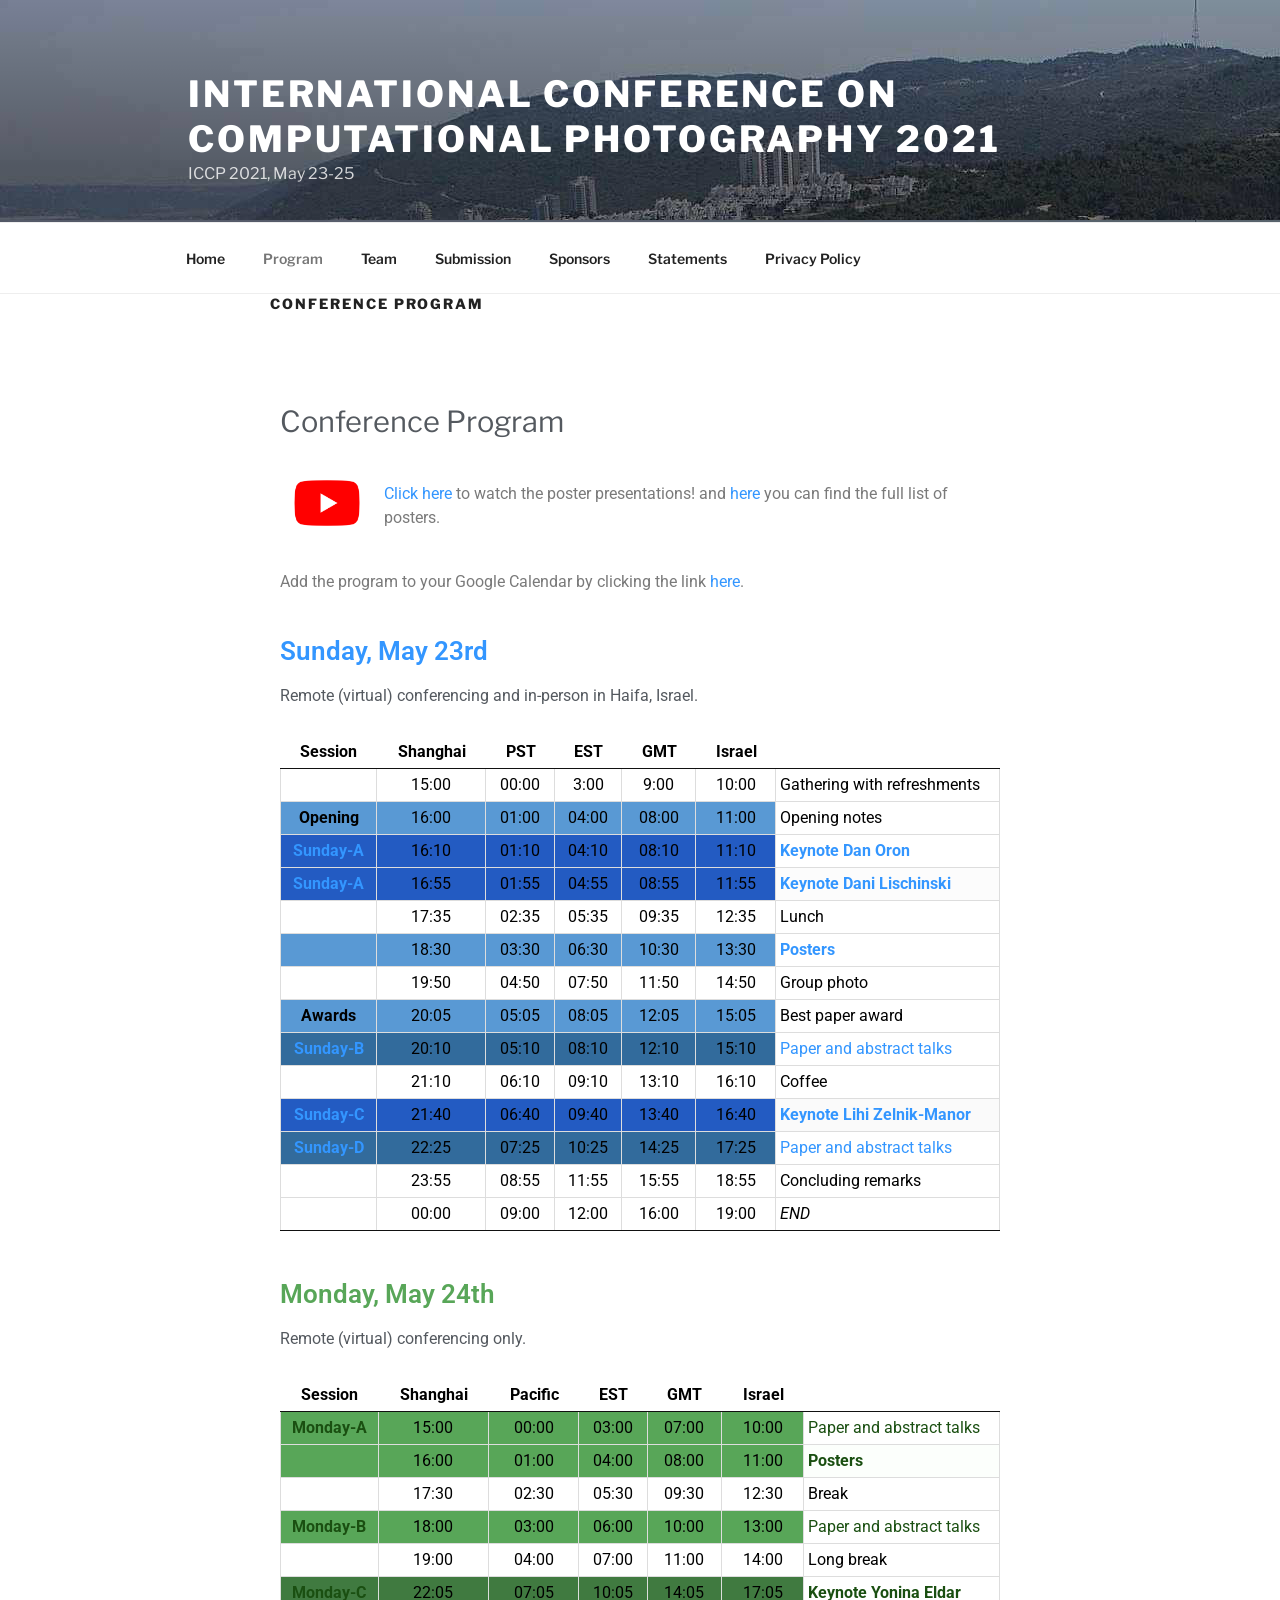
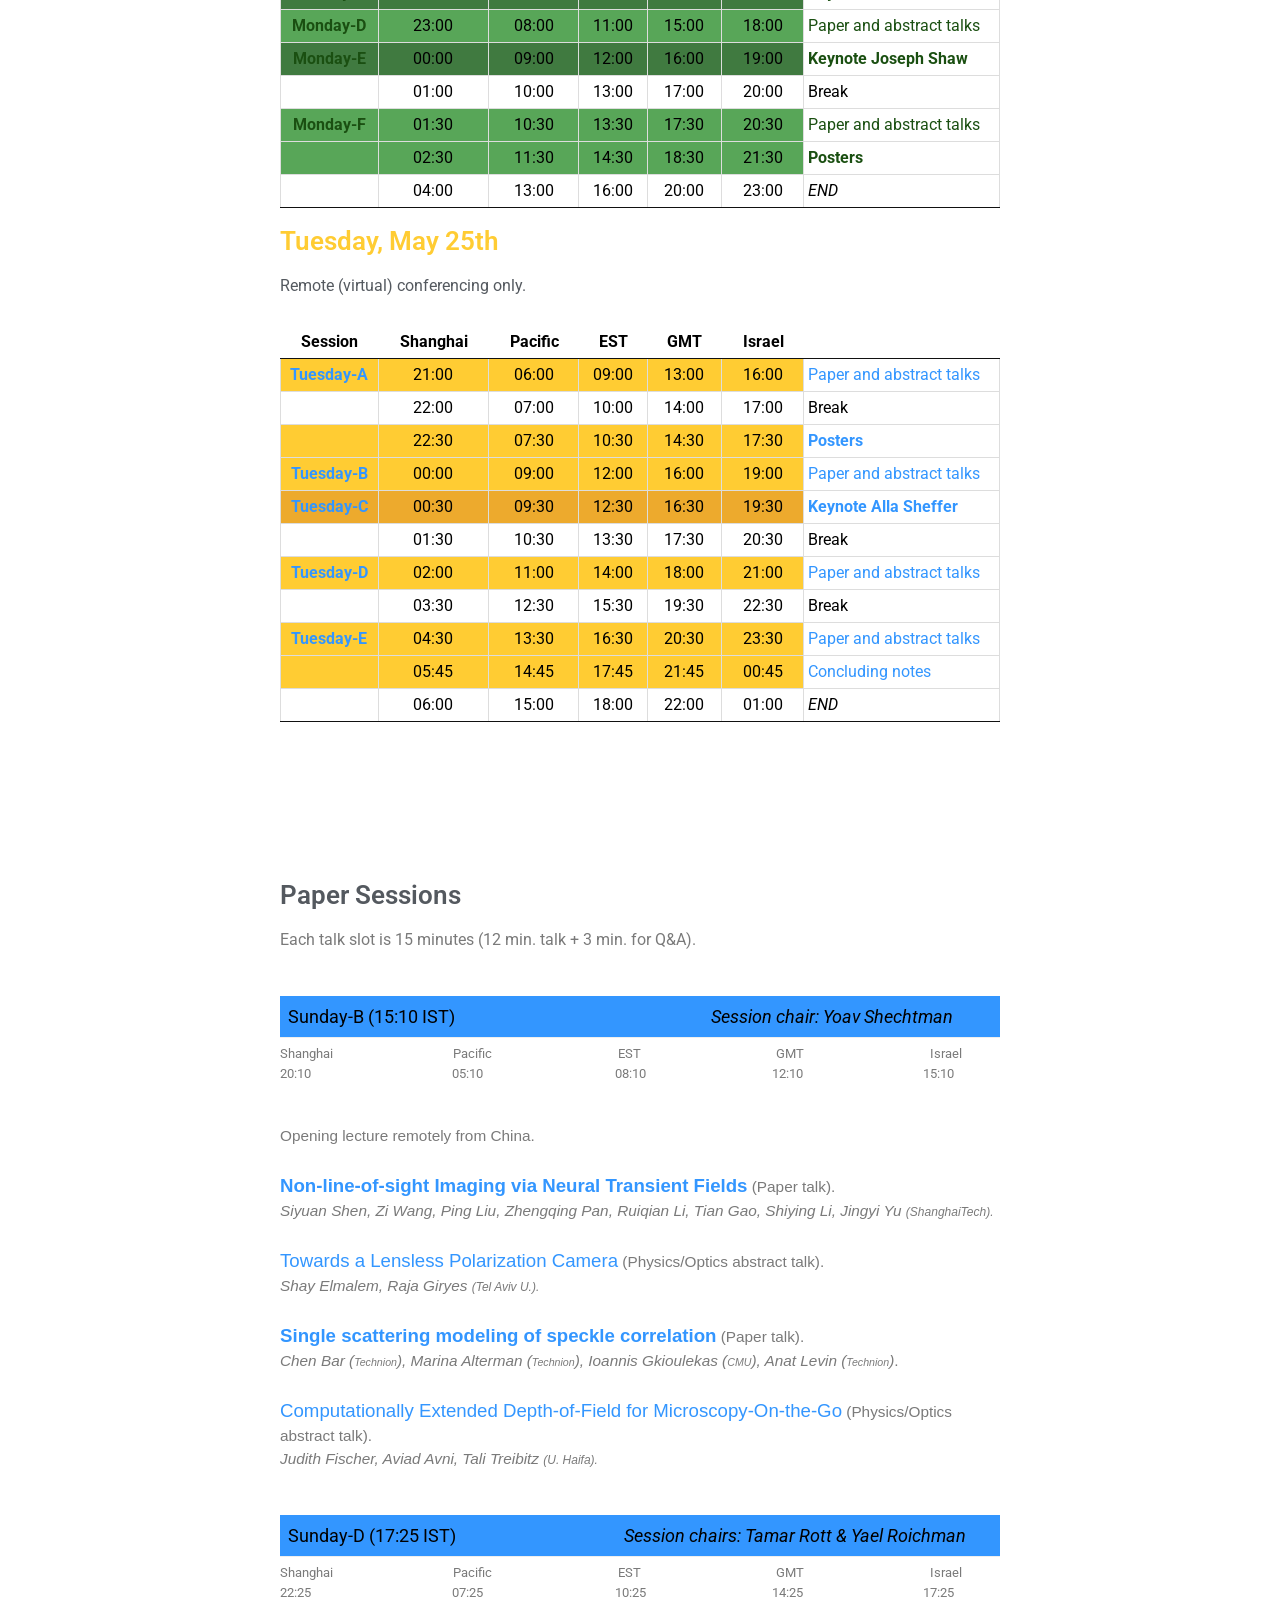
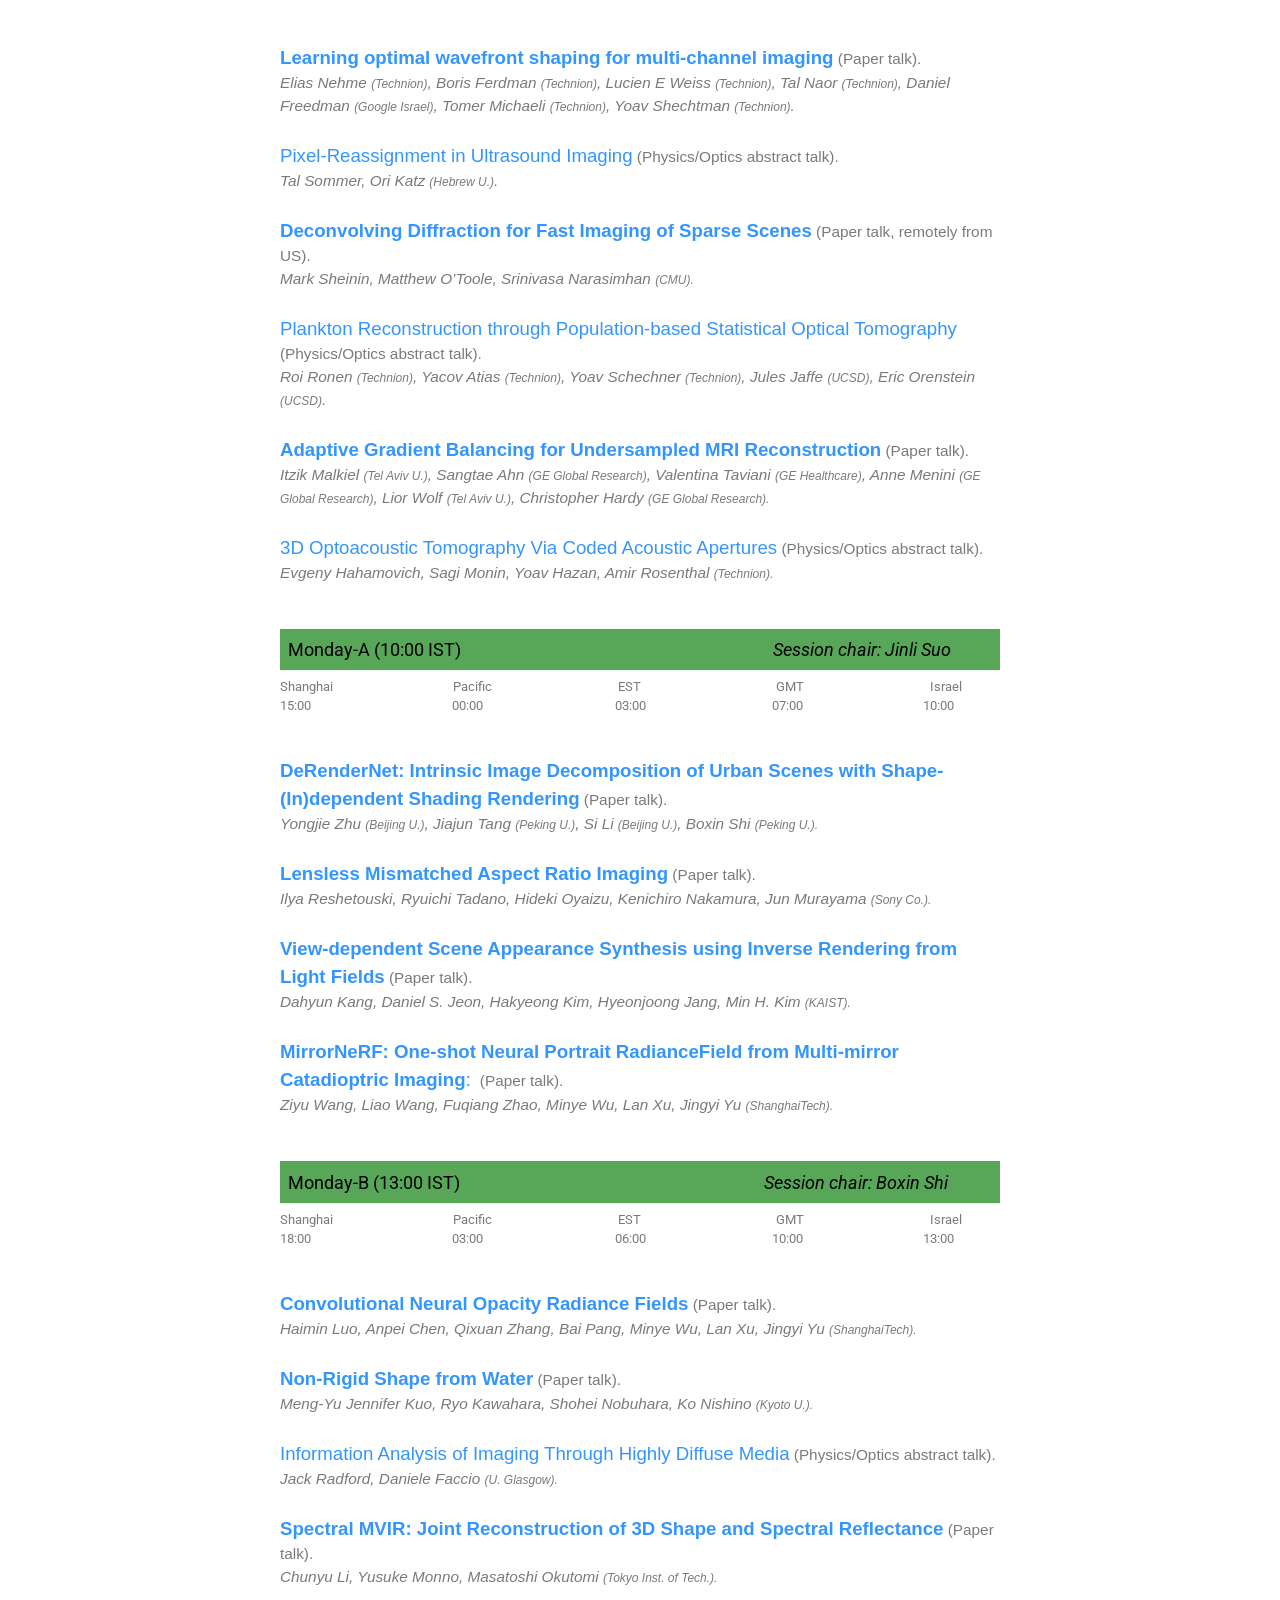
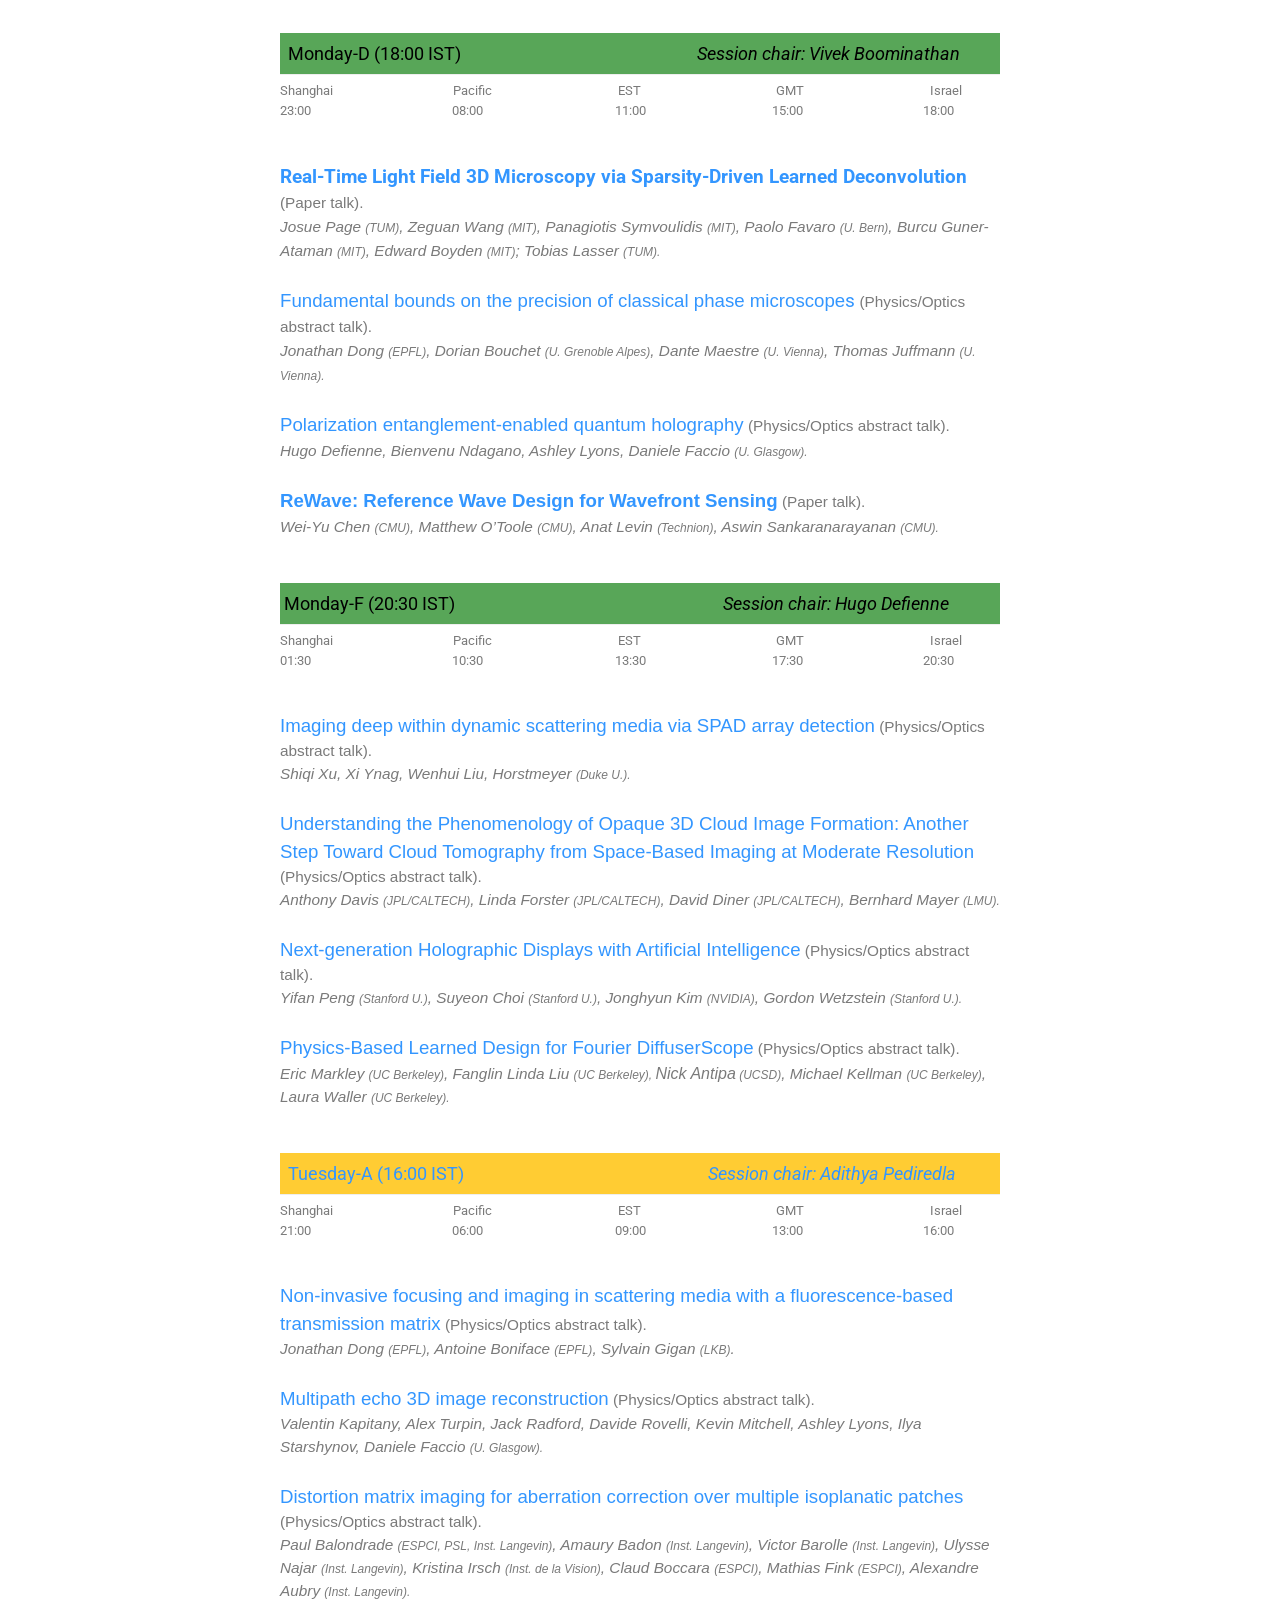
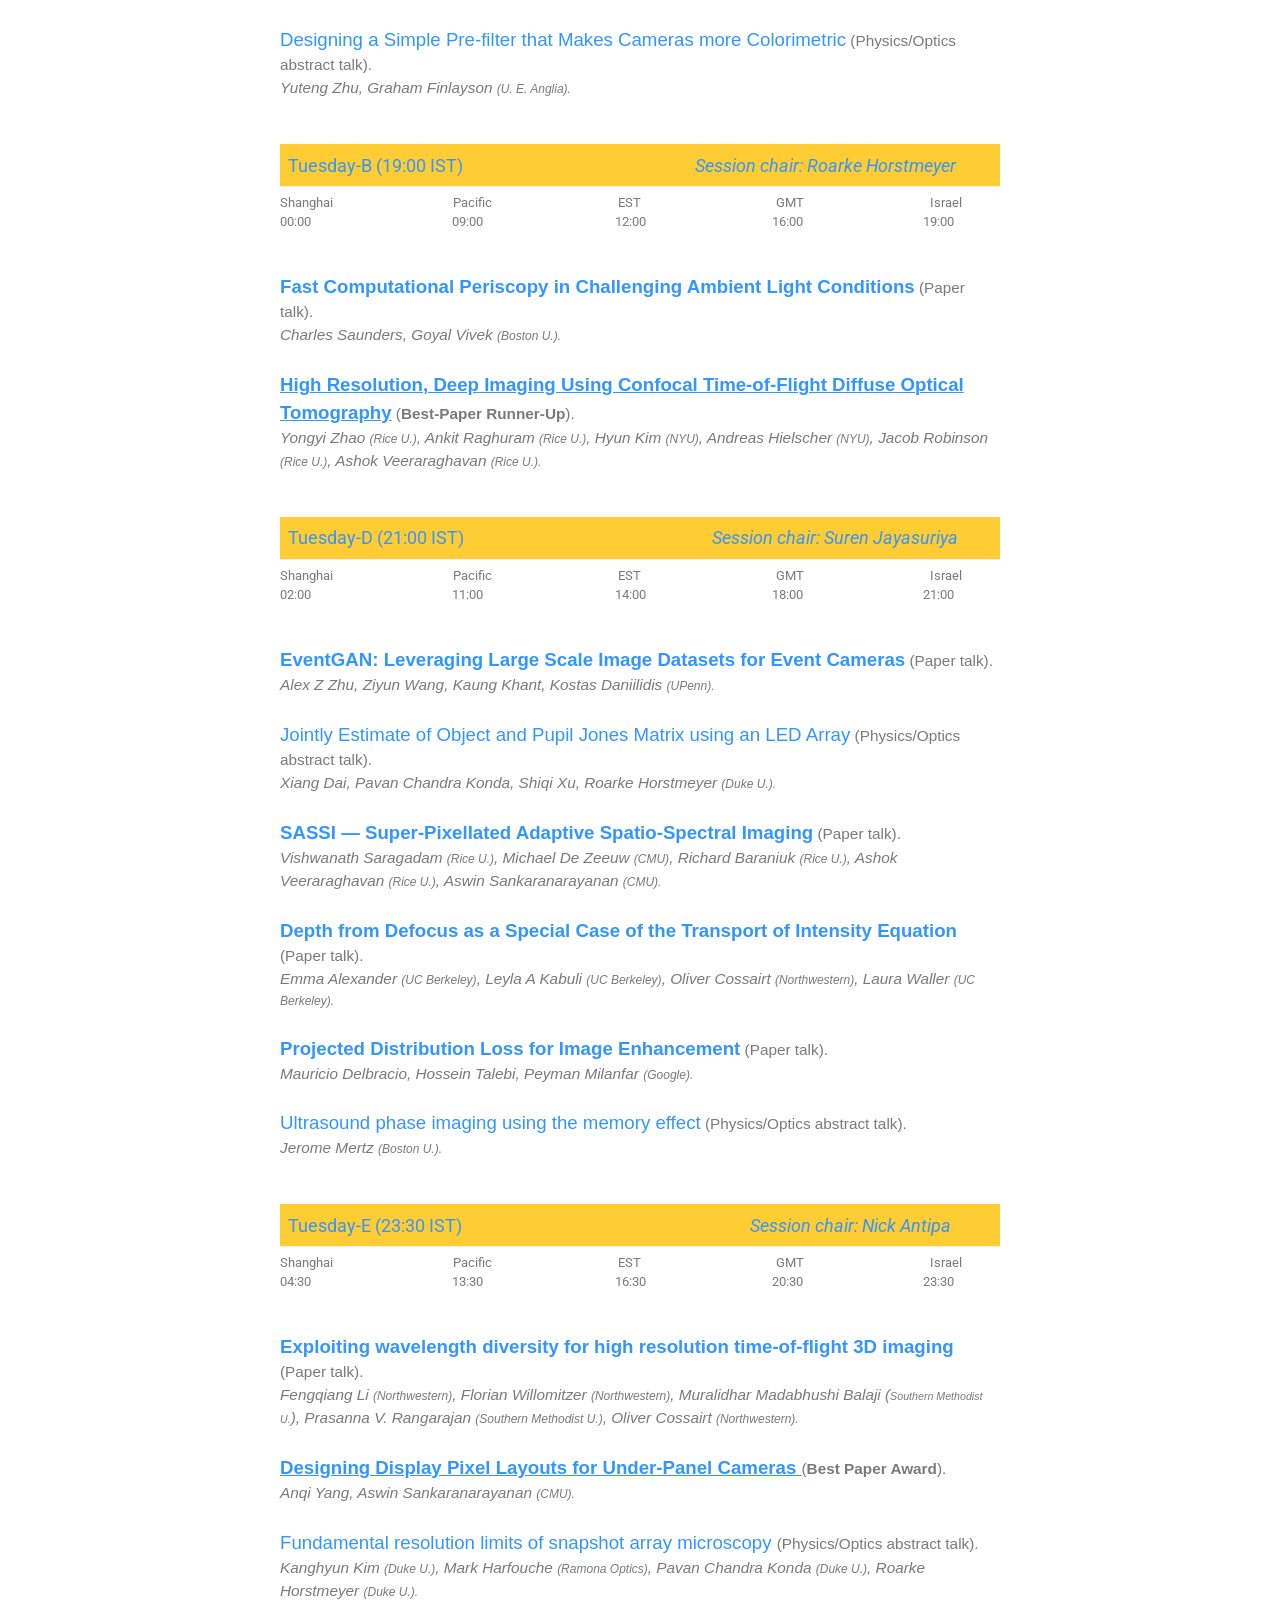
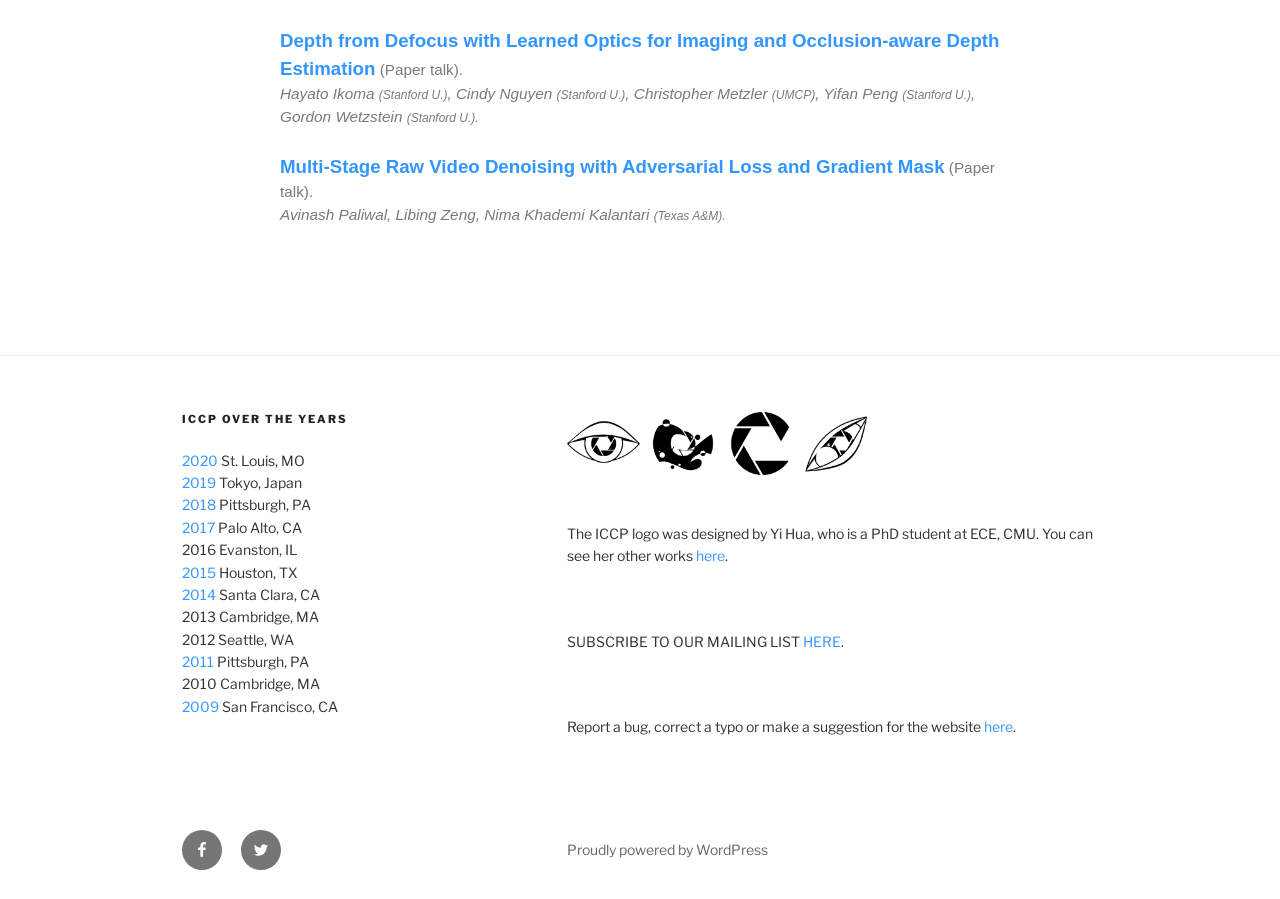
<file: conference-program/index.html>
<!DOCTYPE html>
<html lang="en-US" class="no-js no-svg">
<head><meta charset="UTF-8">

<meta name="viewport" content="width=device-width, initial-scale=1.0">
<link rel="profile" href="https://gmpg.org/xfn/11">

<script>
(function(html){html.className = html.className.replace(/\bno-js\b/,'js')})(document.documentElement);
//# sourceURL=twentyseventeen_javascript_detection
</script>
<title>Conference Program – International Conference on Computational Photography 2021</title>
<meta name="robots" content="max-image-preview:large">
<link rel="alternate" type="application/rss+xml" title="International Conference on Computational Photography 2021 » Feed" href="/feed/">
<link rel="alternate" type="application/rss+xml" title="International Conference on Computational Photography 2021 » Comments Feed" href="/comments/feed/">


<style id="wp-img-auto-sizes-contain-inline-css">
img:is([sizes=auto i],[sizes^="auto," i]){contain-intrinsic-size:3000px 1500px}
/*# sourceURL=wp-img-auto-sizes-contain-inline-css */
</style>
<style id="wp-emoji-styles-inline-css">

	img.wp-smiley, img.emoji {
		display: inline !important;
		border: none !important;
		box-shadow: none !important;
		height: 1em !important;
		width: 1em !important;
		margin: 0 0.07em !important;
		vertical-align: -0.1em !important;
		background: none !important;
		padding: 0 !important;
	}
/*# sourceURL=wp-emoji-styles-inline-css */
</style>
<link rel="stylesheet" id="wp-block-library-css" href="/wp-includes/css/dist/block-library/style.min.css?ver=7.0.4" media="all">
<style id="wp-block-library-theme-inline-css">
.wp-block-audio :where(figcaption){color:#555;font-size:13px;text-align:center}.is-dark-theme .wp-block-audio :where(figcaption){color:#ffffffa6}.wp-block-audio{margin:0 0 1em}.wp-block-code{border:1px solid #ccc;border-radius:4px;font-family:Menlo,Consolas,monaco,monospace;padding:.8em 1em}.wp-block-embed :where(figcaption){color:#555;font-size:13px;text-align:center}.is-dark-theme .wp-block-embed :where(figcaption){color:#ffffffa6}.wp-block-embed{margin:0 0 1em}.blocks-gallery-caption{color:#555;font-size:13px;text-align:center}.is-dark-theme .blocks-gallery-caption{color:#ffffffa6}:root :where(.wp-block-image figcaption){color:#555;font-size:13px;text-align:center}.is-dark-theme :root :where(.wp-block-image figcaption){color:#ffffffa6}.wp-block-image{margin:0 0 1em}.wp-block-pullquote{border-bottom:4px solid;border-top:4px solid;color:currentColor;margin-bottom:1.75em}.wp-block-pullquote :where(cite),.wp-block-pullquote :where(footer),.wp-block-pullquote__citation{color:currentColor;font-size:.8125em;font-style:normal;text-transform:uppercase}.wp-block-quote{border-left:.25em solid;margin:0 0 1.75em;padding-left:1em}.wp-block-quote cite,.wp-block-quote footer{color:currentColor;font-size:.8125em;font-style:normal;position:relative}.wp-block-quote:where(.has-text-align-right){border-left:none;border-right:.25em solid;padding-left:0;padding-right:1em}.wp-block-quote:where(.has-text-align-center){border:none;padding-left:0}.wp-block-quote.is-large,.wp-block-quote.is-style-large,.wp-block-quote:where(.is-style-plain){border:none}.wp-block-search .wp-block-search__label{font-weight:700}.wp-block-search__button{border:1px solid #ccc;padding:.375em .625em}:where(.wp-block-group.has-background){padding:1.25em 2.375em}.wp-block-separator.has-css-opacity{opacity:.4}.wp-block-separator{border:none;border-bottom:2px solid;margin-left:auto;margin-right:auto}.wp-block-separator.has-alpha-channel-opacity{opacity:1}.wp-block-separator:not(.is-style-wide):not(.is-style-dots){width:100px}.wp-block-separator.has-background:not(.is-style-dots){border-bottom:none;height:1px}.wp-block-separator.has-background:not(.is-style-wide):not(.is-style-dots){height:2px}.wp-block-table{margin:0 0 1em}.wp-block-table td,.wp-block-table th{word-break:normal}.wp-block-table :where(figcaption){color:#555;font-size:13px;text-align:center}.is-dark-theme .wp-block-table :where(figcaption){color:#ffffffa6}.wp-block-video :where(figcaption){color:#555;font-size:13px;text-align:center}.is-dark-theme .wp-block-video :where(figcaption){color:#ffffffa6}.wp-block-video{margin:0 0 1em}:root :where(.wp-block-template-part.has-background){margin-bottom:0;margin-top:0;padding:1.25em 2.375em}
/*# sourceURL=/wp-includes/css/dist/block-library/theme.min.css */
</style>
<style id="classic-theme-styles-inline-css">
/*! This file is auto-generated */
.wp-block-button__link{color:#fff;background-color:#32373c;border-radius:9999px;box-shadow:none;text-decoration:none;padding:calc(.667em + 2px) calc(1.333em + 2px);font-size:1.125em}.wp-block-file__button{background:#32373c;color:#fff;text-decoration:none}
/*# sourceURL=/wp-includes/css/classic-themes.min.css */
</style>
<style id="global-styles-inline-css">
:root{--wp--preset--aspect-ratio--square: 1;--wp--preset--aspect-ratio--4-3: 4/3;--wp--preset--aspect-ratio--3-4: 3/4;--wp--preset--aspect-ratio--3-2: 3/2;--wp--preset--aspect-ratio--2-3: 2/3;--wp--preset--aspect-ratio--16-9: 16/9;--wp--preset--aspect-ratio--9-16: 9/16;--wp--preset--color--black: #000000;--wp--preset--color--cyan-bluish-gray: #abb8c3;--wp--preset--color--white: #ffffff;--wp--preset--color--pale-pink: #f78da7;--wp--preset--color--vivid-red: #cf2e2e;--wp--preset--color--luminous-vivid-orange: #ff6900;--wp--preset--color--luminous-vivid-amber: #fcb900;--wp--preset--color--light-green-cyan: #7bdcb5;--wp--preset--color--vivid-green-cyan: #00d084;--wp--preset--color--pale-cyan-blue: #8ed1fc;--wp--preset--color--vivid-cyan-blue: #0693e3;--wp--preset--color--vivid-purple: #9b51e0;--wp--preset--gradient--vivid-cyan-blue-to-vivid-purple: linear-gradient(135deg,rgb(6,147,227) 0%,rgb(155,81,224) 100%);--wp--preset--gradient--light-green-cyan-to-vivid-green-cyan: linear-gradient(135deg,rgb(122,220,180) 0%,rgb(0,208,130) 100%);--wp--preset--gradient--luminous-vivid-amber-to-luminous-vivid-orange: linear-gradient(135deg,rgb(252,185,0) 0%,rgb(255,105,0) 100%);--wp--preset--gradient--luminous-vivid-orange-to-vivid-red: linear-gradient(135deg,rgb(255,105,0) 0%,rgb(207,46,46) 100%);--wp--preset--gradient--very-light-gray-to-cyan-bluish-gray: linear-gradient(135deg,rgb(238,238,238) 0%,rgb(169,184,195) 100%);--wp--preset--gradient--cool-to-warm-spectrum: linear-gradient(135deg,rgb(74,234,220) 0%,rgb(151,120,209) 20%,rgb(207,42,186) 40%,rgb(238,44,130) 60%,rgb(251,105,98) 80%,rgb(254,248,76) 100%);--wp--preset--gradient--blush-light-purple: linear-gradient(135deg,rgb(255,206,236) 0%,rgb(152,150,240) 100%);--wp--preset--gradient--blush-bordeaux: linear-gradient(135deg,rgb(254,205,165) 0%,rgb(254,45,45) 50%,rgb(107,0,62) 100%);--wp--preset--gradient--luminous-dusk: linear-gradient(135deg,rgb(255,203,112) 0%,rgb(199,81,192) 50%,rgb(65,88,208) 100%);--wp--preset--gradient--pale-ocean: linear-gradient(135deg,rgb(255,245,203) 0%,rgb(182,227,212) 50%,rgb(51,167,181) 100%);--wp--preset--gradient--electric-grass: linear-gradient(135deg,rgb(202,248,128) 0%,rgb(113,206,126) 100%);--wp--preset--gradient--midnight: linear-gradient(135deg,rgb(2,3,129) 0%,rgb(40,116,252) 100%);--wp--preset--font-size--small: 13px;--wp--preset--font-size--medium: 20px;--wp--preset--font-size--large: 36px;--wp--preset--font-size--x-large: 42px;--wp--preset--spacing--20: 0.44rem;--wp--preset--spacing--30: 0.67rem;--wp--preset--spacing--40: 1rem;--wp--preset--spacing--50: 1.5rem;--wp--preset--spacing--60: 2.25rem;--wp--preset--spacing--70: 3.38rem;--wp--preset--spacing--80: 5.06rem;--wp--preset--shadow--natural: 6px 6px 9px rgba(0, 0, 0, 0.2);--wp--preset--shadow--deep: 12px 12px 50px rgba(0, 0, 0, 0.4);--wp--preset--shadow--sharp: 6px 6px 0px rgba(0, 0, 0, 0.2);--wp--preset--shadow--outlined: 6px 6px 0px -3px rgb(255, 255, 255), 6px 6px rgb(0, 0, 0);--wp--preset--shadow--crisp: 6px 6px 0px rgb(0, 0, 0);}:where(body) { margin: 0; }:where(.is-layout-flex){gap: 0.5em;}:where(.is-layout-grid){gap: 0.5em;}body .is-layout-flex{display: flex;}.is-layout-flex{flex-wrap: wrap;align-items: center;}.is-layout-flex > :is(*, div){margin: 0;}body .is-layout-grid{display: grid;}.is-layout-grid > :is(*, div){margin: 0;}body{padding-top: 0px;padding-right: 0px;padding-bottom: 0px;padding-left: 0px;}:root :where(.wp-element-button, .wp-block-button__link){background-color: #32373c;border-width: 0;color: #fff;font-family: inherit;font-size: inherit;font-style: inherit;font-weight: inherit;letter-spacing: inherit;line-height: inherit;padding-top: calc(0.667em + 2px);padding-right: calc(1.333em + 2px);padding-bottom: calc(0.667em + 2px);padding-left: calc(1.333em + 2px);text-decoration: none;text-transform: inherit;}.has-black-color{color: var(--wp--preset--color--black) !important;}.has-cyan-bluish-gray-color{color: var(--wp--preset--color--cyan-bluish-gray) !important;}.has-white-color{color: var(--wp--preset--color--white) !important;}.has-pale-pink-color{color: var(--wp--preset--color--pale-pink) !important;}.has-vivid-red-color{color: var(--wp--preset--color--vivid-red) !important;}.has-luminous-vivid-orange-color{color: var(--wp--preset--color--luminous-vivid-orange) !important;}.has-luminous-vivid-amber-color{color: var(--wp--preset--color--luminous-vivid-amber) !important;}.has-light-green-cyan-color{color: var(--wp--preset--color--light-green-cyan) !important;}.has-vivid-green-cyan-color{color: var(--wp--preset--color--vivid-green-cyan) !important;}.has-pale-cyan-blue-color{color: var(--wp--preset--color--pale-cyan-blue) !important;}.has-vivid-cyan-blue-color{color: var(--wp--preset--color--vivid-cyan-blue) !important;}.has-vivid-purple-color{color: var(--wp--preset--color--vivid-purple) !important;}.has-black-background-color{background-color: var(--wp--preset--color--black) !important;}.has-cyan-bluish-gray-background-color{background-color: var(--wp--preset--color--cyan-bluish-gray) !important;}.has-white-background-color{background-color: var(--wp--preset--color--white) !important;}.has-pale-pink-background-color{background-color: var(--wp--preset--color--pale-pink) !important;}.has-vivid-red-background-color{background-color: var(--wp--preset--color--vivid-red) !important;}.has-luminous-vivid-orange-background-color{background-color: var(--wp--preset--color--luminous-vivid-orange) !important;}.has-luminous-vivid-amber-background-color{background-color: var(--wp--preset--color--luminous-vivid-amber) !important;}.has-light-green-cyan-background-color{background-color: var(--wp--preset--color--light-green-cyan) !important;}.has-vivid-green-cyan-background-color{background-color: var(--wp--preset--color--vivid-green-cyan) !important;}.has-pale-cyan-blue-background-color{background-color: var(--wp--preset--color--pale-cyan-blue) !important;}.has-vivid-cyan-blue-background-color{background-color: var(--wp--preset--color--vivid-cyan-blue) !important;}.has-vivid-purple-background-color{background-color: var(--wp--preset--color--vivid-purple) !important;}.has-black-border-color{border-color: var(--wp--preset--color--black) !important;}.has-cyan-bluish-gray-border-color{border-color: var(--wp--preset--color--cyan-bluish-gray) !important;}.has-white-border-color{border-color: var(--wp--preset--color--white) !important;}.has-pale-pink-border-color{border-color: var(--wp--preset--color--pale-pink) !important;}.has-vivid-red-border-color{border-color: var(--wp--preset--color--vivid-red) !important;}.has-luminous-vivid-orange-border-color{border-color: var(--wp--preset--color--luminous-vivid-orange) !important;}.has-luminous-vivid-amber-border-color{border-color: var(--wp--preset--color--luminous-vivid-amber) !important;}.has-light-green-cyan-border-color{border-color: var(--wp--preset--color--light-green-cyan) !important;}.has-vivid-green-cyan-border-color{border-color: var(--wp--preset--color--vivid-green-cyan) !important;}.has-pale-cyan-blue-border-color{border-color: var(--wp--preset--color--pale-cyan-blue) !important;}.has-vivid-cyan-blue-border-color{border-color: var(--wp--preset--color--vivid-cyan-blue) !important;}.has-vivid-purple-border-color{border-color: var(--wp--preset--color--vivid-purple) !important;}.has-vivid-cyan-blue-to-vivid-purple-gradient-background{background: var(--wp--preset--gradient--vivid-cyan-blue-to-vivid-purple) !important;}.has-light-green-cyan-to-vivid-green-cyan-gradient-background{background: var(--wp--preset--gradient--light-green-cyan-to-vivid-green-cyan) !important;}.has-luminous-vivid-amber-to-luminous-vivid-orange-gradient-background{background: var(--wp--preset--gradient--luminous-vivid-amber-to-luminous-vivid-orange) !important;}.has-luminous-vivid-orange-to-vivid-red-gradient-background{background: var(--wp--preset--gradient--luminous-vivid-orange-to-vivid-red) !important;}.has-very-light-gray-to-cyan-bluish-gray-gradient-background{background: var(--wp--preset--gradient--very-light-gray-to-cyan-bluish-gray) !important;}.has-cool-to-warm-spectrum-gradient-background{background: var(--wp--preset--gradient--cool-to-warm-spectrum) !important;}.has-blush-light-purple-gradient-background{background: var(--wp--preset--gradient--blush-light-purple) !important;}.has-blush-bordeaux-gradient-background{background: var(--wp--preset--gradient--blush-bordeaux) !important;}.has-luminous-dusk-gradient-background{background: var(--wp--preset--gradient--luminous-dusk) !important;}.has-pale-ocean-gradient-background{background: var(--wp--preset--gradient--pale-ocean) !important;}.has-electric-grass-gradient-background{background: var(--wp--preset--gradient--electric-grass) !important;}.has-midnight-gradient-background{background: var(--wp--preset--gradient--midnight) !important;}.has-small-font-size{font-size: var(--wp--preset--font-size--small) !important;}.has-medium-font-size{font-size: var(--wp--preset--font-size--medium) !important;}.has-large-font-size{font-size: var(--wp--preset--font-size--large) !important;}.has-x-large-font-size{font-size: var(--wp--preset--font-size--x-large) !important;}
:root :where(.wp-block-icon svg){width: 24px;}
:where(.wp-block-post-template.is-layout-flex){gap: 1.25em;}:where(.wp-block-post-template.is-layout-grid){gap: 1.25em;}
:where(.wp-block-term-template.is-layout-flex){gap: 1.25em;}:where(.wp-block-term-template.is-layout-grid){gap: 1.25em;}
:where(.wp-block-columns.is-layout-flex){gap: 2em;}:where(.wp-block-columns.is-layout-grid){gap: 2em;}
:root :where(.wp-block-pullquote){font-size: 1.5em;line-height: 1.6;}
/*# sourceURL=global-styles-inline-css */
</style>
<link rel="stylesheet" id="collapseomatic-css-css" href="/wp-content/plugins/jquery-collapse-o-matic/css/light_style.css?ver=1.6" media="all">
<style id="nfd-wonder-blocks-utilities-inline-css">
.nfd-relative{position:relative!important}.-nfd-bottom-1{bottom:-.25rem!important}.-nfd-top-0\.5{top:-.125rem!important}.-nfd-top-1{top:-.25rem!important}.nfd-top-10{top:2.5rem!important}.nfd-col-start-1{grid-column-start:1!important}.nfd-col-start-2{grid-column-start:2!important}.nfd-col-start-3{grid-column-start:3!important}.nfd-col-start-4{grid-column-start:4!important}.nfd-col-start-5{grid-column-start:5!important}.nfd-col-start-6{grid-column-start:6!important}.nfd-col-start-7{grid-column-start:7!important}.nfd-col-end-10{grid-column-end:10!important}.nfd-col-end-11{grid-column-end:11!important}.nfd-col-end-12{grid-column-end:12!important}.nfd-col-end-13{grid-column-end:13!important}.nfd-col-end-7{grid-column-end:7!important}.nfd-col-end-8{grid-column-end:8!important}.nfd-col-end-9{grid-column-end:9!important}.nfd-row-start-1{grid-row-start:1!important}.-nfd-mx-2:not([style*=margin]){margin-left:-.5rem!important;margin-right:-.5rem!important}.nfd-my-0:not([style*=margin]){margin-bottom:0!important;margin-top:0!important}.nfd-mb-8:not([style*=margin]){margin-bottom:2rem!important}.nfd-mt-2:not([style*=margin]){margin-top:.5rem!important}.nfd-mt-8:not([style*=margin]){margin-top:2rem!important}.nfd-mt-\[-100px\]:not([style*=margin]){margin-top:-100px!important}.nfd-grid{display:grid!important}.nfd-h-full{height:100%!important}.nfd-w-full{width:100%!important}.nfd-shrink-0{flex-shrink:0!important}.nfd-grow{flex-grow:1!important}.nfd-grid-cols-11{grid-template-columns:repeat(11,minmax(0,1fr))!important}.nfd-grid-cols-12{grid-template-columns:repeat(12,minmax(0,1fr))!important}.nfd-grid-cols-2{grid-template-columns:repeat(2,minmax(0,1fr))!important}.nfd-grid-rows-1{grid-template-rows:repeat(1,minmax(0,1fr))!important}.nfd-items-center{align-items:center!important}.nfd-gap-y-10{row-gap:2.5rem!important}.nfd-overflow-hidden{overflow:hidden!important}.nfd-border-b{border-bottom-width:1px!important}.nfd-border-dashed{border-style:dashed!important}.nfd-p-0:not([style*=padding]){padding:0!important}.nfd-p-10:not([style*=padding]){padding:2.5rem!important}.nfd-p-2:not([style*=padding]){padding:.5rem!important}.nfd-p-4:not([style*=padding]){padding:1rem!important}.nfd-p-8:not([style*=padding]){padding:2rem!important}.nfd-px-0:not([style*=padding]){padding-left:0!important;padding-right:0!important}.nfd-px-4:not([style*=padding]){padding-left:1rem!important;padding-right:1rem!important}.nfd-px-8:not([style*=padding]){padding-left:2rem!important;padding-right:2rem!important}.nfd-py-0:not([style*=padding]){padding-bottom:0!important;padding-top:0!important}.nfd-py-4:not([style*=padding]){padding-bottom:1rem!important;padding-top:1rem!important}.nfd-py-5:not([style*=padding]){padding-bottom:1.25rem!important;padding-top:1.25rem!important}.nfd-pt-0:not([style*=padding]){padding-top:0!important}.nfd-text-left{text-align:left!important}.nfd-wc-products{self-align:flex-start!important;flex-grow:0!important}.nfd-wc-products>ul{row-gap:calc(var(--wndb--gap--2xl)*var(--wndb--gap--scale-factor))!important}.nfd-wc-products .wc-block-grid__product-image{overflow:hidden!important}.nfd-wc-products .wc-block-grid__product-image img{transition:transform .6s ease-in-out!important}.nfd-wc-products .wc-block-grid__product-image img:hover{transform:scale(1.1)!important}.nfd-wc-products .wc-block-components-product-sale-badge{backdrop-filter:blur(4px)!important;background:hsla(0,0%,100%,.5)!important;border:1px solid hsla(0,0%,100%,.2)!important;border-radius:999px!important;font-size:.8125rem!important;font-weight:700!important;margin:6px!important;padding:4px 12px!important}.nfd-wc-products .wc-block-components-product-sale-badge>span{background:transparent!important}.nfd-wc-products .wc-block-components-product-price{color:inherit!important}.nfd-wc-search .wp-block-search__inside-wrapper{background-color:var(--wndb--color--borders)!important;border:2px solid var(--wndb--color--subtle)!important;border-radius:999px!important;max-width:100%!important;padding:0!important;width:25rem!important}.nfd-wc-search .wp-block-search__inside-wrapper input[type=search]{background:none!important;border:none!important;border-bottom-left-radius:999px!important;border-top-left-radius:999px!important;color:var(--wndb--color--text--contrast)!important;font-size:1.25rem!important;font-weight:500!important;min-height:3.75rem!important;padding-inline:24px!important}.nfd-wc-search .wp-block-search__inside-wrapper:has(button:focus),.nfd-wc-search .wp-block-search__inside-wrapper:has(input[type=search]:focus){outline:2px solid var(--wndb--color--text--contrast)!important;outline-offset:2px!important}.nfd-wc-search .wp-block-search__button{aspect-ratio:1/1!important;background:var(--wndb-gray-800)!important;border-radius:999px!important;height:100%!important;margin-left:0!important;margin-right:2px!important;margin-top:2px!important}.nfd-wc-search .wp-block-search__button:focus,.nfd-wc-search .wp-block-search__button:hover{background:var(--wndb-gray-900)!important;filter:none!important;outline:2px solid var(--wndb-gray-900)!important;outline-offset:2px!important}.nfd-wc-search .wp-block-search__inside-wrapper input[type=search]::-moz-placeholder{color:var(--wndb--color--text--faded)!important}.nfd-wc-search .wp-block-search__inside-wrapper input[type=search]::placeholder{color:var(--wndb--color--text--faded)!important}.nfd-commerce-icons{align-items:center!important;display:flex!important;flex-direction:row!important;gap:8px!important}.nfd-commerce-icons .wc-block-cart-link__text{display:none!important}.nfd-commerce-icons .wp-block-search__button svg,.nfd-commerce-icons svg.wc-block-customer-account__account-icon,.nfd-commerce-icons svg.wc-block-mini-cart__icon{height:28px!important;width:28px!important}.nfd-commerce-icons .wp-block-search__button-only .wp-block-search__button.has-icon{align-items:center!important;background:none!important;color:currentcolor!important;display:flex!important;padding:0!important}.nfd-commerce-icons .wp-block-search__button-only .wp-block-search__input{margin-right:.5em!important}.nfd-commerce-icons .wp-block-woocommerce-customer-account a{padding:0!important}:root{--wndb-mask-color:rgba(0,0,0,.15);--wndb-mask-position:50% 50% at 50% 20%;--wndb-mask-opacity:0.35}[class*=nfd-bg-effect]{isolation:isolate!important;position:relative!important}[class*=nfd-wb-header] [class*=nfd-bg-effect]{z-index:1!important}.has-modal-open [class*=nfd-bg-effect]{isolation:unset!important}.nfd-bg-effect-position-center{--wndb-mask-position:50% 50% at 50% 50%}[class*=nfd-bg-effect]:after{content:""!important;inset:0!important;-webkit-mask-image:radial-gradient(ellipse var(--wndb-mask-position),#000 70%,rgba(0,0,0,.3) 100%)!important;mask-image:radial-gradient(ellipse var(--wndb-mask-position),#000 70%,rgba(0,0,0,.3) 100%)!important;opacity:var(--wndb-mask-opacity)!important;pointer-events:none!important;position:absolute!important;z-index:-1!important}.nfd-bg-effect-dots:after{--wndb-mask-opacity:1;background:radial-gradient(var(--wndb-mask-color) 1px,transparent 1px)!important;background-size:20px 20px!important}.nfd-bg-effect-grid:after{background-image:linear-gradient(to right,var(--wndb-mask-color) 1px,transparent 1px),linear-gradient(to bottom,var(--wndb-mask-color) 1px,transparent 1px)!important;background-size:50px 50px!important}.nfd-bg-effect-grid-perspective{perspective:1000px!important}.has-modal-open .nfd-bg-effect-grid-perspective{perspective:unset!important}.nfd-bg-effect-grid-perspective:after{--wndb-mask-opacity:0.6;background-size:100px 100px!important;transform:rotateX(-60deg) translateZ(0)!important;transform-origin:top!important;transform-style:preserve-3d!important}.nfd-bg-effect-grid-2:after,.nfd-bg-effect-grid-perspective:after{background-image:linear-gradient(to right,var(--wndb-mask-color) 1px,transparent 1px),linear-gradient(to bottom,var(--wndb-mask-color) 1px,transparent 1px)!important}.nfd-bg-effect-grid-2:after{background-size:14px 32px!important}.nfd-bg-effect-grid-3{overflow:hidden!important}.nfd-bg-effect-grid-3:after{background-image:linear-gradient(to right,var(--wndb-mask-color) 1px,transparent 1px),linear-gradient(to bottom,var(--wndb-mask-color) 1px,transparent 1px)!important;background-size:32px 80px!important;right:-40%!important;top:-20%!important;transform:scale(1.5) skew(-30deg,30deg)!important}.nfd-bg-effect-lines:after{--wndb-mask-opacity:0.4;background-image:linear-gradient(to right,var(--wndb-mask-color) 1px,transparent 1px)!important;background-size:48px!important}.nfd-bg-effect-lines-2{--wndb-mask-opacity:0.45;overflow:hidden!important;perspective:1000px!important}.has-modal-open .nfd-bg-effect-lines-2{perspective:unset!important}.nfd-bg-effect-lines-2:after{background-image:linear-gradient(to right,var(--wndb-mask-color) 1px,transparent 1px)!important;background-size:30px!important;right:-40%!important;top:-20%!important;transform:rotateX(-45deg) skew(-16deg) translateZ(0)!important;transform-origin:right!important;transform-style:preserve-3d!important}.nfd-mask-opacity-0:after{--wndb-mask-opacity:0.8}:where(:root){--wndb--max-w--prose:min(65ch,1100px)}.nfd-max-w-prose:not(.nfd-max-w-full),:where(.nfd-text-balance:not(.nfd-max-w-full)){max-width:var(--wndb--max-w--prose)!important}.nfd-max-w-prose:not(.nfd-max-w-full).has-text-align-center,:where(.nfd-text-balance:not(.nfd-max-w-full)).has-text-align-center{margin-inline:auto!important}.nfd-max-w-prose:not(.nfd-max-w-full).has-text-align-right,:where(.nfd-text-balance:not(.nfd-max-w-full)).has-text-align-right{margin-inline-start:auto!important}:where(.nfd-text-balance){text-wrap:balance!important}.nfd-text-balance>h1,.nfd-text-balance>h2,.nfd-text-balance>h3,.nfd-text-balance>h4,.nfd-text-balance>p{text-wrap:balance!important}.nfd-text-pretty,.nfd-text-pretty>h1,.nfd-text-pretty>h2,.nfd-text-pretty>h3,.nfd-text-pretty>h4,.nfd-text-pretty>p{text-wrap:pretty!important}.wp-block-image figcaption{font-weight:400!important;margin-inline:auto!important;max-width:64ch!important;padding-block-start:.5em!important;text-wrap:balance!important}.wp-block-quote>.nfd-text-pretty{font-weight:550;margin-block:.25em}:where(:root){--wndb--text-scale-factor:1;--wndb--text--xs:0.75rem;--wndb--text--sm:0.875rem;--wndb--text--base:1rem;--wndb--text--md:1.125rem;--wndb--text--lg:1.5rem;--wndb--text--xl:2.375rem;--wndb--text--huge:clamp(2.75rem,1.4688rem + 2.5vw,3.5rem);--wndb--text-giga:clamp(3.25rem,2.546875rem + 2.25vw,4.375rem)}.nfd-text-xs:not([class*=font-size]):not([style*=font-size]){font-size:calc(var(--wndb--text--xs)*var(--wndb--text-scale-factor))!important}.nfd-text-xs:not([style*=letter-spacing]){letter-spacing:.05em!important}.nfd-text-sm:not([class*=font-size]):not([style*=font-size]){font-size:calc(var(--wndb--text--sm)*var(--wndb--text-scale-factor))!important}.nfd-text-base:not([class*=font-size]):not([style*=font-size]){font-size:calc(var(--wndb--text--base)*var(--wndb--text-scale-factor))!important}.nfd-text-md:not([class*=font-size]):not([style*=font-size]){font-size:calc(var(--wndb--text--md)*var(--wndb--text-scale-factor))!important}.nfd-text-base:not([style*=line-height]),.nfd-text-md:not([style*=line-height]){line-height:1.6!important}.nfd-text-lg:not([class*=font-size]):not([style*=font-size]){font-size:calc(var(--wndb--text--lg)*var(--wndb--text-scale-factor))!important}.nfd-text-lg:not([style*=line-height]){line-height:1.4!important}.nfd-text-lg:not([style*=letter-spacing]){letter-spacing:0!important}.nfd-text-lg:not([style*=font-weight]){font-weight:500!important}.nfd-text-xl:not([class*=font-size]):not([style*=font-size]){font-size:var(--wndb--text--xl)!important}.nfd-text-xl:not([style*=line-height]){line-height:1.25!important}.nfd-text-xl:not([style*=letter-spacing]){letter-spacing:-.01em!important}.nfd-text-xl:not([style*=font-weight]){font-weight:500!important}:where(.nfd-text-huge:not([class*=font-size]):not([style*=font-size])){font-size:calc(var(--wndb--text--huge)*var(--wndb--text-scale-factor))!important;max-width:var(--wndb--max-w--prose)!important;text-wrap:balance!important}:where(.nfd-text-huge:not([class*=font-size]):not([style*=font-size]).nfd-max-w-container){max-width:var(--wndb--container)!important}:where(.nfd-text-giga:not([class*=font-size]):not([style*=font-size])).has-text-align-center,:where(.nfd-text-huge:not([class*=font-size]):not([style*=font-size])).has-text-align-center{margin-inline:auto!important}:where(.nfd-text-giga:not([class*=font-size]):not([style*=font-size])).has-text-align-right,:where(.nfd-text-huge:not([class*=font-size]):not([style*=font-size])).has-text-align-right{margin-inline-start:auto!important}.nfd-text-huge:not([style*=line-height]){line-height:1.1!important}.nfd-text-huge:not([style*=letter-spacing]){letter-spacing:-.025em!important}.nfd-text-huge:not([style*=font-weight]){font-weight:500!important}:where(.nfd-text-giga:not([class*=font-size]):not([style*=font-size])){font-size:calc(var(--wndb--text-giga)*var(--wndb--text-scale-factor))!important;max-width:var(--wndb--max-w--prose)!important;text-wrap:balance!important}:where(.nfd-text-giga:not([class*=font-size]):not([style*=font-size]).nfd-max-w-container){max-width:var(--wndb--container)!important}.nfd-text-giga:not([style*=line-height]){line-height:1.1!important}.nfd-text-giga:not([style*=letter-spacing]){letter-spacing:-.04em!important}.nfd-text-giga:not([style*=font-weight]){font-weight:500!important}:root{--nfd-wb-anim-transition-duration:1400ms;--nfd-wb-anim-transition-delay:50ms;--nfd-wb-anim-transition-easing-function:cubic-bezier(0.4,1,0.65,1);--nfd-wb-anim-transition:all var(--nfd-wb-anim-transition-duration) var(--nfd-wb-anim-transition-easing-function) var(--nfd-wb-anim-transition-delay)}@media (prefers-reduced-motion:reduce){.nfd-wb-animate{transition:none!important}.nfd-wb-twist-in,[class*=nfd-wb-]{clip-path:none!important;opacity:1!important;transform:none!important}}@media (max-width:782px){body:not(.nfd-wb-editor-animations) .nfd-wb-animate{transition:none!important}body:not(.nfd-wb-editor-animations) .nfd-wb-twist-in,body:not(.nfd-wb-editor-animations) [class*=nfd-wb-]{clip-path:none!important;opacity:1!important;transform:none!important}}.nfd-wb-animate[data-replay-animation]{transition:none!important}[class*=nfd-wb-fade-in]{--nfd-wb-anim-transition:opacity var(--nfd-wb-anim-transition-duration) var(--nfd-wb-anim-transition-easing-function) var(--nfd-wb-anim-transition-delay),transform var(--nfd-wb-anim-transition-duration) var(--nfd-wb-anim-transition-easing-function) var(--nfd-wb-anim-transition-delay);transition:var(--nfd-wb-anim-transition)}.nfd-wb-fade-in-bottom{--nfd-wb-anim-transition-duration:1200ms;opacity:0;transform:translate3d(0,90px,0);transition:var(--nfd-wb-anim-transition)}.nfd-wb-fade-in-bottom-short{transform:translate3d(0,32px,0)}.nfd-wb-fade-in-bottom-short,.nfd-wb-fade-in-top-short{--nfd-wb-anim-transition-duration:600ms;opacity:0;transition:var(--nfd-wb-anim-transition)}.nfd-wb-fade-in-top-short{transform:translate3d(0,-32px,0)}.nfd-wb-fade-in-left-short{transform:translate3d(-32px,0,0)}.nfd-wb-fade-in-left-short,.nfd-wb-fade-in-right-short{--nfd-wb-anim-transition-duration:600ms;opacity:0;transition:var(--nfd-wb-anim-transition)}.nfd-wb-fade-in-right-short{transform:translate3d(32px,0,0)}.nfd-wb-animated-in:not([data-replay-animation])[class*=nfd-wb-fade-in]{opacity:1;transform:translateZ(0)}.nfd-wb-zoom-in{--nfd-wb-anim-transition-duration:1200ms;--nfd-wb-anim-transition:opacity var(--nfd-wb-anim-transition-duration) var(--nfd-wb-anim-transition-easing-function) var(--nfd-wb-anim-transition-delay),transform var(--nfd-wb-anim-transition-duration) var(--nfd-wb-anim-transition-easing-function) var(--nfd-wb-anim-transition-delay);transform:scale3d(.4,.4,.4)}.nfd-wb-zoom-in,.nfd-wb-zoom-in-short{opacity:0;transition:var(--nfd-wb-anim-transition)}.nfd-wb-zoom-in-short{--nfd-wb-anim-transition-duration:600ms;--nfd-wb-anim-transition:opacity var(--nfd-wb-anim-transition-duration) var(--nfd-wb-anim-transition-easing-function) var(--nfd-wb-anim-transition-delay),transform var(--nfd-wb-anim-transition-duration) var(--nfd-wb-anim-transition-easing-function) var(--nfd-wb-anim-transition-delay);transform:scale3d(.92,.92,.92)}.nfd-wb-animated-in:not([data-replay-animation])[class*=nfd-wb-zoom-]{opacity:1;transform:scaleX(1)}div:has(>.nfd-wb-twist-in){perspective:1200px}.nfd-wb-twist-in{--nfd-wb-anim-transition-duration:1000ms;--nfd-wb-anim-transition:opacity var(--nfd-wb-anim-transition-duration) var(--nfd-wb-anim-transition-easing-function) var(--nfd-wb-anim-transition-delay),transform var(--nfd-wb-anim-transition-duration) var(--nfd-wb-anim-transition-easing-function) var(--nfd-wb-anim-transition-delay);opacity:0;transform:translateY(40px) scale(.8) rotateY(30deg) rotate(-12deg) translateZ(0);transition:var(--nfd-wb-anim-transition)}.nfd-wb-animated-in:not([data-replay-animation]).nfd-wb-twist-in{opacity:1;transform:translateY(0) scale(1) rotateY(0deg) rotate(0deg) translateZ(0)}.nfd-wb-reveal-right{--nfd-wb-anim-transition-duration:1500ms;--nfd-wb-anim-transition-easing-function:cubic-bezier(0.4,0,0,1);--nfd-wb-anim-transition:clip-path var(--nfd-wb-anim-transition-duration) var(--nfd-wb-anim-transition-easing-function) var(--nfd-wb-anim-transition-delay);clip-path:inset(0 100% 0 0);transition:var(--nfd-wb-anim-transition)}.nfd-wb-animated-in>.nfd-wb-reveal-right:not([data-replay-animation]){clip-path:inset(0 0 0 0)!important}.nfd-delay-50{--nfd-wb-anim-transition-delay:50ms}.nfd-delay-150{--nfd-wb-anim-transition-delay:150ms}.nfd-delay-300{--nfd-wb-anim-transition-delay:300ms}.nfd-delay-450{--nfd-wb-anim-transition-delay:450ms}.nfd-delay-600{--nfd-wb-anim-transition-delay:600ms}.nfd-delay-750{--nfd-wb-anim-transition-delay:750ms}.nfd-delay-900{--nfd-wb-anim-transition-delay:900ms}.nfd-delay-1050{--nfd-wb-anim-transition-delay:1050ms}.nfd-delay-1200{--nfd-wb-anim-transition-delay:1200ms}.nfd-delay-1350{--nfd-wb-anim-transition-delay:1350ms}.nfd-delay-1500{--nfd-wb-anim-transition-delay:1500ms}:where(:root){--wndb--container:1200px;--wndb--container--wide:1340px}body .is-layout-constrained:has(.nfd-container.is-layout-constrained)>.nfd-container.is-layout-constrained{max-width:unset!important;width:100%!important}.is-layout-constrained.has-global-padding:has(.nfd-container.is-layout-constrained)>.nfd-container.is-layout-constrained{margin-left:calc(var(--wp--style--root--padding-left)*-1)!important;margin-right:calc(var(--wp--style--root--padding-right)*-1)!important;max-width:unset!important;width:unset!important}.editor-styles-wrapper .nfd-container:is(.is-layout-constrained)>:where(:not(.alignleft):not(.alignright):not(.alignfull):not(.alignwide)),.editor-styles-wrapper .nfd-container>:where(.wp-block-cover-is-layout-constrained:not(.alignleft):not(.alignright):not(.alignfull):not(.alignwide)):not([style*=margin]),.nfd-container:is(.is-layout-constrained)>:where(:not(.alignleft):not(.alignright):not(.alignfull):not(.alignwide)),.nfd-container:is(.nfd-my-0)>div,.nfd-container>:where(.wp-block-cover-is-layout-constrained:not(.alignleft):not(.alignright):not(.alignfull):not(.alignwide)){max-width:var(--wndb--container);width:100%}.editor-styles-wrapper .nfd-container:is(.is-layout-constrained)>.alignwide,.nfd-container:is(.is-layout-constrained).alignwide>:where(:not(.alignleft):not(.alignright):not(.alignfull)):not([style*=margin]),.nfd-container:is(.is-layout-constrained)>.alignwide,.nfd-container:is(.nfd-my-0)>.alignwide{max-width:var(--wndb--container--wide);width:100%}.nfd-container:not(.alignfull){padding-inline:var(--wndb--p)!important}.nfd-container:is(.nfd-my-0)>div:not([style*=margin]){margin-inline:auto!important}[class*=nfd-divider-]{position:relative;z-index:13}[class*=nfd-divider-]~[class*=nfd-divider-]{z-index:12!important}[class*=nfd-divider-]~[class*=nfd-divider-]~[class*=nfd-divider-]{z-index:11!important}[class*=nfd-divider-]:before{background:inherit!important;bottom:calc(var(--wndb--divider-size)*-1)!important;content:""!important;height:var(--wndb--divider-size)!important;left:0!important;pointer-events:none!important;position:absolute!important;width:100%!important;z-index:10!important}.nfd-divider-arrow{--wndb--divider-size:16px}.nfd-divider-arrow:before{bottom:calc(var(--wndb--divider-size)*-1)!important;height:calc(var(--wndb--divider-size)*2)!important;left:50%!important;transform:translateX(-50%) rotate(45deg)!important;width:calc(var(--wndb--divider-size)*2)!important}.nfd-divider-clouds{--wndb--divider-size:150px}.nfd-divider-clouds:after,.nfd-divider-clouds:before{background:inherit!important;background-image:url("data:image/svg+xml;charset=utf-8,%3Csvg xmlns='http://www.w3.org/2000/svg' preserveAspectRatio='xMidYMax slice' viewBox='0 0 283.5 27.8'%3E%3Cpath fill='%23fff' d='M0 0v6.7c1.9-.8 4.7-1.4 8.5-1 9.5 1.1 11.1 6 11.1 6s2.1-.7 4.3-.2c2.1.5 2.8 2.6 2.8 2.6s.2-.5 1.4-.7 1.7.2 1.7.2 0-2.1 1.9-2.8 3.6.7 3.6.7.7-2.9 3.1-4.1 4.7 0 4.7 0 1.2-.5 2.4 0 1.7 1.4 1.7 1.4h1.4c.7 0 1.2.7 1.2.7s.8-1.8 4-2.2c3.5-.4 5.3 2.4 6.2 4.4q.6-.6 1.8-.9c2.8-.7 4 .7 4 .7s1.7-5 11.1-6c9.5-1.1 12.3 3.9 12.3 3.9s1.2-4.8 5.7-5.7 6.8 1.8 6.8 1.8.6-.6 1.5-.9c.9-.2 1.9-.2 1.9-.2s5.2-6.4 12.6-3.3c7.3 3.1 4.7 9 4.7 9s1.9-.9 4 0 2.8 2.4 2.8 2.4 1.9-1.2 4.5-1.2 4.3 1.2 4.3 1.2.2-1 1.4-1.7 2.1-.7 2.1-.7-.5-3.1 2.1-5.5 5.7-1.4 5.7-1.4 1.5-2.3 4.2-1.1 1.7 5.2 1.7 5.2.3-.1 1.3.5c.5.4.8.8.9 1.1.5-1.4 2.4-5.8 8.4-4 7.1 2.1 3.5 8.9 3.5 8.9s.8-.4 2 0 1.1 1.1 1.1 1.1 1.1-1.1 2.3-1.1 2.1.5 2.1.5 1.9-3.6 6.2-1.2 1.9 6.4 1.9 6.4 2.6-2.4 7.4 0c3.4 1.7 3.9 4.9 3.9 4.9s3.3-6.9 10.4-7.9 11.5 2.6 11.5 2.6.8 0 1.2.2.9.9.9.9 4.4-3.1 8.3.2c1.9 1.7 1.5 5 1.5 5s.3-1.1 1.6-1.4 2.3.2 2.3.2-.1-1.2.5-1.9 1.9-.9 1.9-.9-4.7-9.3 4.4-13.4c5.6-2.5 9.2.9 9.2.9s5-6.2 15.9-6.2 16.1 8.1 16.1 8.1.7-.2 1.6-.4V0z'/%3E%3C/svg%3E")!important;background-repeat:repeat-x!important;background-size:cover!important;content:""!important;height:var(--wndb--divider-size)!important;left:0!important;pointer-events:none!important;position:absolute!important;top:0!important;width:100%!important;z-index:10!important}.nfd-divider-clouds:after{bottom:0!important;top:auto!important;transform:rotate(180deg)!important}.nfd-divider-ellipse{--wndb--divider-size:50px}.nfd-divider-ellipse:before{clip-path:ellipse(50% var(--wndb--divider-size) at 50% 0)!important}.nfd-divider-rounded:not([style*=-radius]){--wndb--divider-size:50px}.nfd-divider-rounded:before:not([style*=-radius]){border-bottom-left-radius:var(--wndb--divider-size)!important;border-bottom-right-radius:var(--wndb--divider-size)!important}.nfd-divider-slant,.nfd-divider-slant-invert{--wndb--divider-size:80px}.nfd-divider-slant:before{bottom:calc(var(--wndb--divider-size)*-1 + 1px)!important;clip-path:polygon(0 0,100% 0,0 100%)!important}.nfd-divider-slant-invert:before{bottom:calc(var(--wndb--divider-size)*-1 + 1px)!important;clip-path:polygon(0 0,100% 0,100% 100%)!important}.nfd-divider-triangle{--wndb--divider-size:80px}.nfd-divider-triangle:before{bottom:calc(var(--wndb--divider-size)*-1 + 1px)!important;clip-path:polygon(0 0,100% 0,50% 100%)!important}.nfd-divider-zigzag{--wndb--divider-size:8px}.nfd-divider-zigzag:before{-webkit-mask:conic-gradient(from -45deg at bottom,#0000,#000 1deg 89deg,#0000 90deg) 50% /calc(var(--wndb--divider-size)*2) 100%!important;mask:conic-gradient(from -45deg at bottom,#0000,#000 1deg 89deg,#0000 90deg) 50% /calc(var(--wndb--divider-size)*2) 100%!important}:where(:root){--wndb--divider-size:0px}:where(:root){--nfd-opacity-preview:0.3}@media (min-width:1025px){body:not(.block-editor-page) :not(.is-desktop-preview) .nfd-hide-desktop{display:none!important}}@media (max-width:767px){body:not(.block-editor-page) :not(.is-mobile-preview) .nfd-hide-mobile{display:none!important}.nfd-align-mobile-left{text-align:left!important}.nfd-align-mobile-center{text-align:center!important}.nfd-align-mobile-right{text-align:right!important}.nfd-align-mobile-justify{text-align:justify!important}.wp-block-group-is-layout-flex.is-vertical p[class^=nfd-align-mobile-]{width:100%!important}}@media (min-width:768px) and (max-width:1024px){body:not(.block-editor-page) :not(.is-tablet-preview) .nfd-hide-tablet{display:none!important}.nfd-align-tablet-left{text-align:left!important}.nfd-align-tablet-center{text-align:center!important}.nfd-align-tablet-right{text-align:right!important}.nfd-align-tablet-justify{text-align:justify!important}.wp-block-group-is-layout-flex.is-vertical p[class^=nfd-align-tablet-]{width:100%!important}}.is-root-container.is-desktop-preview .nfd-hide-desktop,.is-root-container.is-mobile-preview .nfd-hide-mobile,.is-root-container.is-tablet-preview .nfd-hide-tablet{opacity:var(--nfd-opacity-preview)!important}@media (max-width:767px){.nfd-swiper-enabled{display:flex!important;flex-wrap:nowrap!important;gap:12px!important;margin-right:calc(var(--wp--style--root--padding-right, 0px)*-1)!important;overflow-x:auto!important;overflow-y:hidden!important;width:calc(100% + var(--wp--style--root--padding-right, 0px))!important;-webkit-overflow-scrolling:touch!important;padding-left:16px!important;padding-right:0!important;scroll-snap-type:x mandatory!important;scrollbar-width:none!important}.nfd-swiper-enabled::-webkit-scrollbar{display:none!important}.nfd-swiper-enabled.wp-block-column>*,.nfd-swiper-enabled.wp-block-columns>.wp-block-column{flex:0 0 calc(75% - 6px)!important;min-width:260px!important;scroll-snap-align:start!important;scroll-snap-stop:always!important}.nfd-swiper-enabled .wp-block-column,.nfd-swiper-enabled .wp-block-cover,.nfd-swiper-enabled .wp-block-image,.nfd-swiper-enabled figure{margin:0!important}.nfd-swiper-enabled [style*="min-width:"],.nfd-swiper-enabled [style*="width:"]{max-width:100%!important}}.nfd-grid-cols-1-2-1{grid-template-columns:1fr 2fr 1fr!important}:where(:root){--wndb--padding-factor:1;--wndb--p:2.375rem;--wndb--p--xs:0.75rem;--wndb--p--sm:1.5rem;--wndb--p--md:2rem;--wndb--p--lg:clamp(3.5rem,7vw,6.25rem);--wndb--p--square:2.5rem;--wndb--p--square-lg:4rem}.nfd-p-card-sm:not([style*=padding]){padding:calc(var(--wndb--p--xs)*var(--wndb--padding-factor)) calc(var(--wndb--p--sm)*var(--wndb--padding-factor))!important}.nfd-p-card-md:not([style*=padding]){padding:calc(var(--wndb--p--sm)*var(--wndb--padding-factor)) calc(var(--wndb--p--md)*var(--wndb--padding-factor))!important}.nfd-p-card-lg:not([style*=padding]){padding:calc(var(--wndb--p--md)*var(--wndb--padding-factor)) calc(var(--wndb--p--md)*var(--wndb--padding-factor))!important}@media screen and (min-width:782px){.nfd-p-card-lg:not([style*=padding]){padding:calc(var(--wndb--p--md)*var(--wndb--padding-factor)) calc(var(--wndb--p--md)*1.5*var(--wndb--padding-factor))!important}}.nfd-p-card-square-lg:not([style*=padding]),.nfd-p-card-square:not([style*=padding]){padding:calc(var(--wndb--p--square)*var(--wndb--padding-factor))!important}@media screen and (min-width:782px){.nfd-p-card-square-lg:not([style*=padding]){padding:calc(var(--wndb--p--square-lg)*var(--wndb--padding-factor))!important}}.nfd-p-xs:not([style*=padding]){padding:calc(var(--wndb--p--xs)*var(--wndb--padding-factor))!important}.nfd-py-xs:not([style*=padding]){padding-block:calc(var(--wndb--p--xs)*var(--wndb--padding-factor))!important}.nfd-pt-xs:not([style*=padding]){padding-block-start:calc(var(--wndb--p--xs)*var(--wndb--padding-factor))!important}.nfd-px-xs:not([style*=padding]){padding-inline:calc(var(--wndb--p--xs)*var(--wndb--padding-factor))!important}.nfd-p-sm:not([style*=padding]){padding:calc(var(--wndb--p--sm)*var(--wndb--padding-factor))!important}.nfd-px-sm:not([style*=padding]){padding-inline:calc(var(--wndb--p--sm)*var(--wndb--padding-factor))!important}.nfd-py-sm:not([style*=padding]){padding-block:calc(var(--wndb--p--sm)*var(--wndb--padding-factor))!important}.nfd-pt-sm:not([style*=padding]){padding-block-start:calc(var(--wndb--p--sm)*var(--wndb--padding-factor))!important}.nfd-pb-sm:not([style*=padding]){padding-block-end:calc(var(--wndb--p--sm)*var(--wndb--padding-factor))!important}.nfd-pl-sm:not([style*=padding]){padding-left:calc(var(--wndb--p--sm)*var(--wndb--padding-factor))!important}.nfd-p-md:not([style*=padding]){padding:calc(var(--wndb--p--md)*var(--wndb--padding-factor))!important}.nfd-px-md:not([style*=padding]){padding-inline:calc(var(--wndb--p--md)*var(--wndb--padding-factor))!important}.nfd-py-md:not([style*=padding]){padding-block:calc(var(--wndb--p--md)*var(--wndb--padding-factor))!important}.nfd-pt-md:not([style*=padding]){padding-block-start:calc(var(--wndb--p--md)*var(--wndb--padding-factor))!important}.nfd-pb-md:not([style*=padding]){padding-block-end:calc(var(--wndb--p--md)*var(--wndb--padding-factor))!important}.nfd-p-lg:not([style*=padding]){padding:calc(var(--wndb--p--lg)*var(--wndb--padding-factor)) calc(var(--wndb--p--md)*var(--wndb--padding-factor))!important}.nfd-py-lg:not([style*=padding]){padding-block:calc(var(--wndb--p--lg)*var(--wndb--padding-factor))!important}.nfd-pt-lg:not([style*=padding]){padding-block-start:calc(var(--wndb--p--lg)*var(--wndb--padding-factor))!important}.nfd-pb-lg:not([style*=padding]){padding-block-end:calc(var(--wndb--p--lg)*var(--wndb--padding-factor))!important}.nfd-pl-offset-md:not([style*=padding]){margin-left:calc(var(--wndb--p--md)*var(--wndb--padding-factor)*-1)!important;padding-left:calc(var(--wndb--p--md)*var(--wndb--padding-factor) - 3px)!important}.editor-styles-wrapper .nfd-overlap-x,.nfd-overlap-x{gap:0}.nfd-overlap-x>:not(:first-child){margin-inline-start:-1.275rem!important}@media (min-width:768px){.-nfd-translate-y-1\/2{margin-bottom:-100px!important;transform:translateY(-50%)!important}.-nfd-translate-y-1\/3{margin-bottom:-100px!important;transform:translateY(-33%)!important}.nfd-overlap-x-lg{transform:translateX(-150px)!important;width:calc(100% + 150px)!important}}.nfd-pseudo-play-icon{align-items:center!important;display:flex!important;justify-content:center!important;position:relative!important}.nfd-pseudo-play-icon>a{inset:0!important;position:absolute!important}:not(.is-root-container) .nfd-pseudo-play-icon>a{text-indent:-9999px!important}.nfd-pseudo-play-icon:before{backdrop-filter:blur(3px)!important;background:hsla(0,0%,100%,.1)!important;border-radius:100%!important;content:""!important;height:3rem!important;left:50%!important;opacity:1!important;pointer-events:none!important;position:absolute!important;top:50%!important;transform:translate(-50%,-50%)!important;transition:all .2s ease!important;width:3rem!important}.nfd-pseudo-play-icon:has(a:hover):before{background:hsla(0,0%,100%,.3)!important;height:4rem!important;width:4rem!important}.nfd-pseudo-play-icon:after{border-style:solid!important;border-bottom:10px solid transparent!important;border-left:16px solid!important;border-right:0!important;border-top:10px solid transparent!important;content:""!important;height:16px!important;height:0!important;left:50%!important;margin-left:2px!important;pointer-events:none!important;position:absolute!important;top:50%!important;transform:translate(-50%,-50%)!important;width:16px!important;width:0!important}.entry-content>.wp-block-group.has-background+.wp-block-group.has-background:not([style*=margin-top]),.entry-content>.wp-block-group.has-background+[class*=nfd-theme-]:not([style*=margin-top]),.entry-content>[class*=nfd-theme-]+.wp-block-group.has-background:not([style*=margin-top]),.entry-content>[class*=nfd-theme-]+[class*=nfd-theme-]:not([style*=margin-top]){margin-block-start:0!important}:where(:root){--wndb--gap--scale-factor:1;--wndb--gap--xs:0.25rem;--wndb--gap--sm:0.5rem;--wndb--gap--md:1rem;--wndb--gap--lg:1.5rem;--wndb--gap--xl:2rem;--wndb--gap--2xl:2.5rem;--wndb--gap--3xl:3.5rem;--wndb--gap--4xl:6rem}.editor-styles-wrapper .nfd-gap-0,.nfd-gap-0{gap:0}.editor-styles-wrapper .nfd-gap-xs,.nfd-gap-xs{gap:calc(var(--wndb--gap--xs)*var(--wndb--gap--scale-factor))}.editor-styles-wrapper .nfd-gap-sm,.nfd-gap-sm{gap:calc(var(--wndb--gap--sm)*var(--wndb--gap--scale-factor))}.editor-styles-wrapper .nfd-gap-md,.nfd-gap-md{gap:calc(var(--wndb--gap--md)*var(--wndb--gap--scale-factor))}.editor-styles-wrapper .nfd-gap-lg,.nfd-gap-lg{gap:calc(var(--wndb--gap--lg)*var(--wndb--gap--scale-factor))}.editor-styles-wrapper .nfd-gap-xl,.nfd-gap-xl{gap:calc(var(--wndb--gap--xl)*var(--wndb--gap--scale-factor))}.editor-styles-wrapper .nfd-gap-2xl,.nfd-gap-2xl{gap:calc(var(--wndb--gap--2xl)*var(--wndb--gap--scale-factor))}.editor-styles-wrapper .nfd-gap-3xl,.nfd-gap-3xl{gap:calc(var(--wndb--gap--3xl)*var(--wndb--gap--scale-factor))}.editor-styles-wrapper .nfd-gap-4xl,.nfd-gap-4xl{gap:calc(var(--wndb--gap--4xl)*var(--wndb--gap--scale-factor))}.editor-styles-wrapper .nfd-gap-x-4xl,.nfd-gap-x-4xl{-moz-column-gap:calc(var(--wndb--gap--4xl)*var(--wndb--gap--scale-factor));column-gap:calc(var(--wndb--gap--4xl)*var(--wndb--gap--scale-factor))}.editor-styles-wrapper .nfd-gap-x-lg,.nfd-gap-x-lg{-moz-column-gap:calc(var(--wndb--gap--lg)*var(--wndb--gap--scale-factor));column-gap:calc(var(--wndb--gap--lg)*var(--wndb--gap--scale-factor))}.editor-styles-wrapper .nfd-gap-y-lg,.nfd-gap-y-lg{row-gap:calc(var(--wndb--gap--lg)*var(--wndb--gap--scale-factor))}.editor-styles-wrapper .nfd-gap-y-xl,.nfd-gap-y-xl{row-gap:calc(var(--wndb--gap--xl)*var(--wndb--gap--scale-factor))}.editor-styles-wrapper .nfd-gap-y-2xl,.nfd-gap-y-2xl{row-gap:calc(var(--wndb--gap--2xl)*var(--wndb--gap--scale-factor))}.editor-styles-wrapper .nfd-gap-y-3xl,.nfd-gap-y-3xl{row-gap:calc(var(--wndb--gap--3xl)*var(--wndb--gap--scale-factor))}.nfd-border-2{border-bottom-width:2px!important}.nfd-border-strong:not([style*=border-color]):not([style*=border-top-color]):not([style*=border-right-color]):not([style*=border-bottom-color]):not([style*=border-left-color]):not(.has-border-color){border-color:var(--wndb-color--borders-strong)!important}.nfd-border-light:not([style*=border-color]):not([style*=border-top-color]):not([style*=border-right-color]):not([style*=border-bottom-color]):not([style*=border-left-color]):not(.has-border-color){border-color:var(--wndb--color--borders-light)!important}:where(:root){--wndb--button--outline-width:0px;--wndb--button-sm--font-size:1rem;--wndb--button-lg-x:2rem;--wndb--button-lg-y:0.75rem;--wndb--button-lg--font-size:1.125rem;--wndb--button-xl-x:3rem;--wndb--button-xl-y:1rem;--wndb--button-xl--font-size:1.125rem}[class*=nfd-btn].is-style-outline{--wndb--button--outline-width:2px}[class*=nfd-btn]>.wp-block-button__link:not([style*=padding]){padding:calc(.625rem - var(--wndb--button--outline-width)) calc(1.125rem - var(--wndb--button--outline-width))!important}.nfd-btn-sm>.wp-block-button__link:not([style*=padding]){padding:calc(.375rem - var(--wndb--button--outline-width)) calc(1rem - var(--wndb--button--outline-width))!important}.nfd-btn-sm:not(.has-custom-font-size)>.wp-block-button__link:not([style*=font-size]){font-size:var(--wndb--button-sm--font-size)!important}.nfd-btn-lg>.wp-block-button__link:not([style*=padding]){padding:calc(var(--wndb--button-lg-y) - var(--wndb--button--outline-width)) var(--wndb--button-lg-x)!important}.nfd-btn-lg:not(.has-custom-font-size)>.wp-block-button__link:not([style*=font-size]){font-size:var(--wndb--button-lg--font-size)!important}.nfd-btn-lg:not([style*=font-weight])>.wp-block-button__link{font-weight:600!important}.nfd-btn-xl>.wp-block-button__link:not([style*=padding]){padding:calc(var(--wndb--button-xl-y) - var(--wndb--button--outline-width)) var(--wndb--button-xl-x)!important}.nfd-btn-xl:not(.has-custom-font-size)>.wp-block-button__link:not([style*=font-size]){font-size:var(--wndb--button-xl--font-size)!important}.nfd-btn-xl:not([style*=font-weight])>.wp-block-button__link{font-weight:600!important}.nfd-btn-wide>.wp-block-button__link:not([style*=padding]){padding:calc(.625rem - var(--wndb--button--outline-width)) calc(2rem - var(--wndb--button--outline-width))!important}[class*=nfd-btn]:is(.is-style-outline)>.wp-block-button__link:not(.has-text-color){color:var(--wndb--color--text--contrast)!important}.nfd-btn:is(.is-style-outline)>.wp-block-button__link:not(.has-text-color):hover{--wndb--color--text--contrast:var(--wndb-gray-900);border-color:var(--wndb-white)!important}[class*=nfd-button]>.wp-block-button__link:not(.has-background):hover{filter:brightness(.8)!important}.nfd-theme-primary [class*=nfd-btn]:not(.is-style-outline):not(.nfd-btn-secondary):not(.nfd-btn-tertiary)>.wp-block-button__link:not(.has-background){background-color:var(--wndb-gray-800)!important}.nfd-theme-primary
	[class*=nfd-btn]:not(.is-style-outline):not(.nfd-btn-secondary):not(.nfd-btn-tertiary)>.wp-block-button__link:not(.has-background):hover{background-color:var(--wndb-gray-900)!important}.nfd-theme-primary
	[class*=nfd-btn]:is(.is-style-outline):not(.nfd-btn-secondary):not(.nfd-btn-tertiary)>.wp-block-button__link:not(.has-background):not(.has-text-color):hover{background-color:var(--wndb-white)!important;border-color:var(--wndb-white)!important;color:var(--wndb-gray-900)!important}.nfd-btn-secondary:is(.is-style-outline)>.wp-block-button__link:not(.has-text-color):hover{--wndb--color--text--contrast:var(--wndb-gray-900);border-color:var(--wndb-white)!important}.nfd-btn-secondary:not(.is-style-outline)>.wp-block-button__link:not(.has-text-color){color:var(--wndb-white)!important}.nfd-btn-secondary:not(.is-style-outline)>.wp-block-button__link:not(.has-background){background-color:var(--wndb-gray-800)!important}.nfd-btn-secondary:not(.is-style-outline)>.wp-block-button__link:not(.has-background):hover{background-color:var(--wndb-gray-900)!important}.nfd-theme-dark .nfd-btn-secondary:not(.is-style-outline)>.wp-block-button__link:not(.has-background),.nfd-theme-darker .nfd-btn-secondary:not(.is-style-outline)>.wp-block-button__link:not(.has-background){background-color:var(--wndb-white)!important}.nfd-theme-dark .nfd-btn-secondary:not(.is-style-outline)>.wp-block-button__link:not(.has-text-color),.nfd-theme-darker .nfd-btn-secondary:not(.is-style-outline)>.wp-block-button__link:not(.has-text-color){color:var(--wndb-gray-900)!important}.nfd-theme-dark .nfd-btn-secondary:not(.is-style-outline)>.wp-block-button__link:not(.has-background):hover,.nfd-theme-darker .nfd-btn-secondary:not(.is-style-outline)>.wp-block-button__link:not(.has-background):hover{background-color:var(--wndb-white)!important;color:var(--wndb-gray-900)!important;filter:brightness(.8)!important}.nfd-btn-tertiary:is(.is-style-outline)>.wp-block-button__link:not(.has-text-color):hover{--wndb--color--text--contrast:var(--wndb-gray-900)}.nfd-btn-tertiary:is(.is-style-outline)>.wp-block-button__link:not([class*=-border-color]){border-color:var(--wndb--color--subtle)!important}.nfd-btn-tertiary:not(.is-style-outline)>.wp-block-button__link:not(.has-text-color){color:var(--wndb--color--text--contrast)!important}.nfd-btn-tertiary:not(.is-style-outline)>.wp-block-button__link:not(.has-background){background-color:var(--wndb--color--borders)!important}.nfd-btn-tertiary:not(.is-style-outline)>.wp-block-button__link:not(.has-background):hover{--wndb--color--borders:var(--wndb--color--subtle)}:where(:root){--wndb--shadow--xs:0 1px 2px 0 rgba(18,18,23,.065);--wndb--shadow--sm:0 1px 3px 0 rgba(18,18,23,.1),0 1px 2px 0 rgba(18,18,23,.06)}.nfd-shadow-xs:not([style*=box-shadow]){box-shadow:var(--wndb--shadow--xs)!important}.nfd-shadow-sm:not([style*=box-shadow]){box-shadow:var(--wndb--shadow--sm)!important}.nfd-bg-subtle.nfd-shadow-xs:not([style*=box-shadow]),.nfd-theme-light .nfd-shadow-xs:not([style*=box-shadow]){--wndb--shadow--xs:none}:where(:root){--wndb--rounded--scale-factor:1;--wndb--border--radius--sm:0.25rem;--wndb--border--radius--md:0.5rem;--wndb--border--radius--lg:0.75rem;--wndb--border--radius--xl:1rem}[class*=nfd-rounded]:not([style*=-radius]),[class*=nfd-rounded]:not([style*=-radius])>.components-resizable-box__container>img:not([style*=-radius]),[class*=nfd-rounded]:not([style*=-radius])>.wp-element-button:not([style*=-radius]),[class*=nfd-rounded]:not([style*=-radius])>a>img,[class*=nfd-rounded]:not([style*=-radius])>img{border-radius:calc(var(--wndb--border--radius)*var(--wndb--rounded--scale-factor))!important}[class*=nfd-rounded-t-]:not([style*=-radius]),[class*=nfd-rounded-t-]:not([style*=-radius])>.components-resizable-box__container>img:not([style*=-radius]),[class*=nfd-rounded-t-]:not([style*=-radius])>.wp-element-button:not([style*=-radius]),[class*=nfd-rounded-t-]:not([style*=-radius])>a>img,[class*=nfd-rounded-t-]:not([style*=-radius])>img{border-radius:calc(var(--wndb--border--radius)*var(--wndb--rounded--scale-factor)) calc(var(--wndb--border--radius)*var(--wndb--rounded--scale-factor)) 0 0!important}.nfd-overflow-hidden.nfd-rounded-xl iframe:not([style*=-radius]){border-radius:calc(var(--wndb--border--radius--md)*var(--wndb--rounded--scale-factor))!important}.nfd-rounded-none:not([style*=-radius]){--wndb--border--radius:0}.nfd-rounded-sm:not([style*=-radius]){--wndb--border--radius:var(--wndb--border--radius--sm)}.nfd-rounded,.nfd-rounded-md,.nfd-rounded-t-md:not([style*=-radius]){--wndb--border--radius:var(--wndb--border--radius--md)}.nfd-rounded-lg,.nfd-rounded-t-lg:not([style*=-radius]){--wndb--border--radius:var(--wndb--border--radius--lg)}.nfd-rounded-t-xl:not([style*=-radius]),.nfd-rounded-xl{--wndb--border--radius:var(--wndb--border--radius--xl)}.nfd-rounded-full:not([style*=-radius]){--wndb--border--radius:9999px}:where(:root){--wndb-gray:#6c6c89;--wndb-gray-50:#f7f7f8;--wndb-gray-100:#ebebef;--wndb-gray-150:#e5e5e9;--wndb-gray-200:#d1d1db;--wndb-gray-300:#a9a9bc;--wndb-gray-400:#8a8aa3;--wndb-gray-500:#6c6c89;--wndb-gray-600:#55556d;--wndb-gray-700:#3f3f50;--wndb-gray-800:#1d1d22;--wndb-gray-900:#121217;--wndb-white:#fff;--wndb-white-50:hsla(0,0%,100%,.05);--wndb-white-100:hsla(0,0%,100%,.1);--wndb-white-150:hsla(0,0%,100%,.15);--wndb-white-200:hsla(0,0%,100%,.2);--wndb-white-300:hsla(0,0%,100%,.3);--wndb-white-400:hsla(0,0%,100%,.4);--wndb-white-500:hsla(0,0%,100%,.5);--wndb-white-600:hsla(0,0%,100%,.6);--wndb-white-700:hsla(0,0%,100%,.7);--wndb-white-800:hsla(0,0%,100%,.8);--wndb-white-900:hsla(0,0%,100%,.9);--wndb--color--primary:#00f;--wndb--color--secondary:#00f;--wndb--color--surface:var(--wndb-gray-50);--wndb--color--text:var(--wndb-gray-800);--wndb--color--text--contrast:var(--wndb-gray-900);--wndb--color--text--faded:var(--wndb-gray-600);--wndb--color--borders:var(--wndb-gray-150);--wndb--color--borders-light:var(--wndb-gray-100);--wndb--color--borders-strong:var(--wndb--color--text--faded);--wndb--color--subtle:var(--wndb-gray-200);--wndb--color--links:var(--wndb--color--primary);--wndb--color--body:var(--wndb--color--surface)}.is-style-nfd-theme-white,.nfd-theme-white:not([class*=is-style-nfd-theme]){--wndb--color--borders:var(--wndb-gray-150);--wndb--color--borders-light:var(--wndb-gray-100);--wndb--color--links:var(--wndb--color--primary);--wndb--color--subtle:var(--wndb-gray-200);--wndb--color--surface:var(--wndb-white);--wndb--color--text--contrast:var(--wndb-gray-900);--wndb--color--text--faded:var(--wndb-gray-700);--wndb--color--text:var(--wndb-gray-800)}.is-style-nfd-theme-light,.nfd-theme-light:not([class*=is-style-nfd-theme]){--wndb--color--borders:var(--wndb-gray-150);--wndb--color--borders-light:var(--wndb-gray-150);--wndb--color--links:var(--wndb--color--primary);--wndb--color--subtle:var(--wndb-gray-200);--wndb--color--surface:var(--wndb-gray-50);--wndb--color--text--contrast:var(--wndb-gray-900);--wndb--color--text--faded:var(--wndb-gray-700);--wndb--color--text:var(--wndb-gray-800)}.is-style-nfd-theme-dark,.nfd-theme-dark:not([class*=is-style-nfd-theme]){--wndb--color--borders:var(--wndb-white-100);--wndb--color--borders-light:var(--wndb--color--borders);--wndb--color--subtle:var(--wndb-white-200);--wndb--color--surface:var(--wndb-gray-800);--wndb--color--text--contrast:var(--wndb-white);--wndb--color--text--faded:var(--wndb-white-800);--wndb--color--text:var(--wndb-white);--wndb--shadow--sm:none;--wndb--shadow--xs:none;--wndb-mask-color:hsla(0,0%,100%,.12)}.is-style-nfd-theme-darker,.nfd-theme-darker:not([class*=is-style-nfd-theme]){--wndb--color--borders:var(--wndb-white-100);--wndb--color--borders-light:var(--wndb--color--borders);--wndb--color--subtle:var(--wndb-white-200);--wndb--color--surface:var(--wndb-gray-900);--wndb--color--text--contrast:var(--wndb-white);--wndb--color--text--faded:var(--wndb-white-800);--wndb--color--text:var(--wndb-white);--wndb--shadow--sm:none;--wndb--shadow--xs:none;--wndb-mask-color:hsla(0,0%,100%,.12)}.is-style-nfd-theme-primary,.nfd-theme-primary:not([class*=is-style-nfd-theme]){--wndb--color--borders:var(--wndb-white-100);--wndb--color--borders-light:var(--wndb--color--borders);--wndb--color--subtle:var(--wndb-white-200);--wndb--color--surface:var(--wndb--color--primary);--wndb--color--text--contrast:var(--wndb-white);--wndb--color--text--faded:var(--wndb-white-900);--wndb--color--text:var(--wndb-white);--wndb--color--links:var(--wndb-white);--wndb--shadow--sm:none;--wndb--shadow--xs:none;--wndb-mask-color:hsla(0,0%,100%,.12)}.is-style-nfd-theme-primary-15,.nfd-theme-primary-15:not([class*=is-style-nfd-theme]){--wndb--color--borders:color-mix(in srgb,var(--wndb--color--primary) 25%,#fff);--wndb--color--borders-light:color-mix(in srgb,var(--wndb--color--primary) 15%,#fff);--wndb--color--subtle:color-mix(in srgb,var(--wndb--color--primary) 30%,#fff);--wndb--color--surface:color-mix(in srgb,var(--wndb--color--primary) 15%,#fff)}.nfd-bg-surface:not(.has-background),[class*=is-style-nfd-theme]:not(.has-background){background-color:var(--wndb--color--surface)!important}.nfd-bg-surface:not(.has-text-color),[class*=is-style-nfd-theme]:not(.has-text-color){color:var(--wndb--color--text)!important}.nfd-text-faded p:not(.has-text-color):not(.has-link-color):not(.has-background):not(.nfd-text-primary),.nfd-text-faded time:not(.has-text-color):not(.has-background),.nfd-text-faded>a:not(.has-text-color):not(.has-link-color):not(.has-background),ol.nfd-text-faded:not(.has-text-color):not(.has-link-color):not(.has-background):not(.nfd-text-primary),p.nfd-text-faded:not(.has-text-color):not(.has-link-color):not(.has-background),ul.nfd-text-faded:not(.has-text-color):not(.has-link-color):not(.has-background):not(.nfd-text-primary){color:var(--wndb--color--text--faded)!important}.editor-styles-wrapper div .nfd-text-contrast:where(:not(.has-text-color)),.editor-styles-wrapper div :where(.nfd-text-contrast:not(.has-text-color):not(.wp-element-button)) a:where(:not(:hover)),.wp-site-blocks .nfd-text-contrast:where(:not(.has-text-color)),.wp-site-blocks .nfd-text-contrast:where(:not(.has-text-color)) a:where(:not(:hover)){color:var(--wndb--color--text--contrast)}.nfd-bg-surface .wp-block-separator:not(.has-background):not(.has-text-color):not(.nfd-border-strong),.nfd-bg-surface [style*=border]:not([class*=border-color]):not([style*=border-top-color]):not([style*=border-right-color]):not([style*=border-bottom-color]):not([style*=border-left-color]):not(.nfd-border-strong),.nfd-bg-surface [style*=border]:not([class*=border-color]):not([style*=border-top-color]):not([style*=border-right-color]):not([style*=border-bottom-color]):not([style*=border-left-color])>img:not(.has-border-color):not([class*=border-color]):not([style*=border-top-color]):not([style*=border-right-color]):not([style*=border-bottom-color]):not([style*=border-left-color]),.nfd-bg-surface [style*=border]:not([class*=border-color]):not([style*=border-top-color]):not([style*=border-right-color]):not([style*=border-bottom-color]):not([style*=border-left-color])>img:not(.has-border-color):not([class*=border-color]):not([style*=border-top-color]):not([style*=border-right-color]):not([style*=border-bottom-color]):not([style*=border-left-color])>.components-resizable-box__container>img:not([class*=border-color]):not([style*=border-top-color]):not([style*=border-right-color]):not([style*=border-bottom-color]):not([style*=border-left-color]),.nfd-bg-surface:not([class*=border-color]):not([style*=border-top-color]):not([style*=border-right-color]):not([style*=border-bottom-color]):not([style*=border-left-color]):not(.has-border-color):not(.nfd-border-strong),[class*=is-style-nfd-theme] .wp-block-separator:not(.has-background):not(.has-text-color):not(.nfd-border-strong),[class*=is-style-nfd-theme] [style*=border]:not([class*=border-color]):not([style*=border-top-color]):not([style*=border-right-color]):not([style*=border-bottom-color]):not([style*=border-left-color]):not(.nfd-border-strong),[class*=is-style-nfd-theme] [style*=border]:not([class*=border-color]):not([style*=border-top-color]):not([style*=border-right-color]):not([style*=border-bottom-color]):not([style*=border-left-color])>img:not(.has-border-color):not([class*=border-color]):not([style*=border-top-color]):not([style*=border-right-color]):not([style*=border-bottom-color]):not([style*=border-left-color]),[class*=is-style-nfd-theme] [style*=border]:not([class*=border-color]):not([style*=border-top-color]):not([style*=border-right-color]):not([style*=border-bottom-color]):not([style*=border-left-color])>img:not(.has-border-color):not([class*=border-color]):not([style*=border-top-color]):not([style*=border-right-color]):not([style*=border-bottom-color]):not([style*=border-left-color])>.components-resizable-box__container>img:not([class*=border-color]):not([style*=border-top-color]):not([style*=border-right-color]):not([style*=border-bottom-color]):not([style*=border-left-color]),[class*=is-style-nfd-theme]:not([class*=border-color]):not([style*=border-top-color]):not([style*=border-right-color]):not([style*=border-bottom-color]):not([style*=border-left-color]):not(.has-border-color):not(.nfd-border-strong){border-color:var(--wndb--color--borders)!important}.nfd-bg-surface .wp-block-separator:not(.has-background):not(.has-text-color):not(.nfd-border-2),[class*=is-style-nfd-theme] .wp-block-separator:not(.has-background):not(.has-text-color):not(.nfd-border-2){border-width:2px 0 0!important}.nfd-border-bg{--wndb--color--borders:var(--wndb--color--surface)}.nfd-border-primary{--wndb--color--borders:var(--wndb--color--primary)}.nfd-border-inherit{--wndb--color--borders:inherit}.nfd-bg-accent:not(.has-background),.nfd-bg-primary:not(.has-background),.wp-block-cover.nfd-bg-accent>.wp-block-cover__background:not([class*=background-color]),.wp-block-cover.nfd-bg-primary>.wp-block-cover__background:not([class*=background-color]){background-color:var(--wndb--color--primary)!important}.nfd-bg-secondary:not(.has-background),.wp-block-cover.nfd-bg-secondary>.wp-block-cover__background:not([class*=background-color]){background-color:var(--wndb--color--secondary)!important}.nfd-bg-accent:not(.has-text-color),.nfd-bg-primary:not(.has-text-color),.nfd-bg-secondary:not(.has-text-color){color:var(--wndb--color--white)!important}.nfd-bg-subtle:not(.has-background):not(.wp-block-button),.nfd-bg-subtle:not(.has-background)>.wp-block-button__link:not(.has-background){background-color:var(--wndb--color--borders-light)!important;color:var(--wndb--color--text--contrast)!important}.nfd-text-primary:not(.has-text-color),.wp-block-button.wndb-text-primary>a:not(.has-text-color){color:var(--wndb--color--primary)!important}.nfd-text-secondary:not(.has-text-color),.wp-block-button.wndb-text-secondary>a:not(.has-text-color){color:var(--wndb--color--secondary)!important}[class*=nfd-theme-primary] .nfd-text-primary:not(.has-text-color),[class*=nfd-theme-primary] .nfd-text-secondary:not(.has-text-color),[class*=nfd-theme-primary] .wp-block-button.wndb-text-primary>a:not(.has-text-color),[class*=nfd-theme-secondary] .wp-block-button.wndb-text-secondary>a:not(.has-text-color){color:var(--wndb--color--contrast)!important}[class*=nfd-theme-dark] .nfd-text-primary:not(.has-text-color),[class*=nfd-theme-darker] .nfd-text-primary:not(.has-text-color){color:var(--wndb--color--secondary)!important}.nfd-text-subtle:not(.has-text-color){color:var(--wndb--color--subtle)!important}.editor-styles-wrapper div .nfd-text-current:where(:not(.has-text-color)),.editor-styles-wrapper div :where(.nfd-text-current:not(.has-text-color):not(.wp-element-button)) a:where(:not(:hover)),.wp-site-blocks .nfd-text-current:where(:not(.has-text-color)),.wp-site-blocks .nfd-text-current:where(:not(.has-text-color)) a:where(:not(:hover)){color:currentColor}[class*=nfd-theme-] .wp-block-social-links.is-style-logos-only:not(.has-icon-color) .wp-block-social-link{color:var(--wndb--color--text--faded)!important;fill:var(--wndb--color--text--faded)!important}[class*=nfd-theme-] .wp-block-social-links.is-style-logos-only:not(.has-icon-color) .wp-block-social-link:hover{color:var(--wndb--color--text)!important;fill:var(--wndb--color--text)!important}.nfd-container.is-position-sticky:not([class*=nfd-bg-surface]):not([class*=is-style-nfd-]):not(.has-background){background-color:var(--wndb--color--body)!important}.nfd-container .has-secondary-color{color:var(--wndb--color--secondary)!important}.nfd-bg-gray-100:not(.has-background),.nfd-bg-gray-800:not(.has-background){background-color:var(--wndb--color--surface)!important}.nfd-bg-gray-100:not(.has-text-color),.nfd-bg-gray-800:not(.has-text-color){color:var(--wndb--color--text)!important}.nfd-bg-gray-800{--wndb--color--surface:var(--wndb-gray-800);--wndb--color--text:var(--wndb-white);--wndb--color--borders:var(--wndb-white-100);--wndb--color--text--faded:var(--wndb-white-700)}.nfd-bg-gray-100{--wndb--color--surface:var(--wndb-gray-50);--wndb--color--text:var(--wndb-gray-700);--wndb--color--borders:var(--wndb-gray-100)}.nfd-text-opacity-80 p:not(.has-text-color):not(.has-link-color):not(.has-background),.nfd-text-opacity-80 time:not(.has-text-color):not(.has-background),p.nfd-text-opacity-80:not(.has-text-color):not(.has-link-color):not(.has-background){opacity:.8!important}:where(:root){--wndb--slider-height:100lvh}.nfd-scroll-slider-horizontal,.nfd-scroll-slider-vertical{flex-wrap:nowrap!important;height:var(--wndb--slider-height)!important;overflow-y:auto!important;scroll-snap-type:y mandatory!important;-ms-overflow-style:none!important;scrollbar-width:none!important}.nfd-scroll-slider-horizontal::-webkit-scrollbar,.nfd-scroll-slider-vertical::-webkit-scrollbar{display:none!important}.nfd-scroll-slider-vertical{height:100vh!important;overflow-y:auto!important;scroll-snap-type:y mandatory!important}.nfd-scroll-slider-vertical>*{scroll-snap-align:start!important;width:100%!important}.nfd-scroll-slider-horizontal{flex-direction:row!important;overflow-x:auto!important;scroll-snap-type:x mandatory!important}.nfd-scroll-slider-horizontal>*{flex-shrink:0!important;scroll-snap-align:start!important}.nfd-scroll-slider-horizontal>.wp-block-cover{width:100vw!important}.nfd-container.alignfull .nfd-scroll-slider-horizontal{--half-container:calc(50vw - var(--wndb--container)/2);padding-left:var(--half-container)!important;padding-right:var(--half-container)!important;scroll-padding:var(--half-container)!important}.nfd-scroll-slider-horizontal.nfd-scroll-slider-animate>.wp-block-cover:first-child{animation:scroll-slider-slide 1s ease 1s forwards}@keyframes scroll-slider-slide{0%{margin-left:0}to{margin-left:-100vw}}.block-editor-block-preview__content-iframe .is-root-container{min-height:8rem!important}.block-editor-block-preview__content-iframe figure:has([style*="aspect-ratio: 16 / 9"]){width:100%!important}.block-editor-block-preview__content-iframe [style*="min-height: 100vh"],.block-editor-block-preview__content-iframe [style*="min-height:100vh"]{min-height:800px!important}.block-editor-block-preview__content-iframe [style*="min-height: 70vh"],.block-editor-block-preview__content-iframe [style*="min-height:70vh"]{min-height:560px!important}.block-editor-block-preview__content-iframe [style*="min-height: 60vh"],.block-editor-block-preview__content-iframe [style*="min-height:60vh"]{min-height:480px!important}.block-editor-block-preview__content-iframe [style*="min-height: 50vh"],.block-editor-block-preview__content-iframe [style*="min-height:50vh"]{min-height:400px!important}.block-editor-block-preview__content-iframe [style*="min-height: 40vh"],.block-editor-block-preview__content-iframe [style*="min-height:40vh"]{min-height:320px!important}.block-editor-block-preview__content-iframe [style*="min-height: 35vh"],.block-editor-block-preview__content-iframe [style*="min-height:35vh"]{min-height:280px!important}.block-editor-block-preview__content-iframe [style*="min-height: 30vh"],.block-editor-block-preview__content-iframe [style*="min-height:30vh"]{min-height:240px!important}.block-editor-block-preview__content-iframe [style*="min-height: 10vh"],.block-editor-block-preview__content-iframe [style*="min-height:10vh"]{min-height:80px!important}.block-editor-block-preview__content-iframe [style*="min-height: 5vh"],.block-editor-block-preview__content-iframe [style*="min-height:5vh"]{min-height:40px!important}.nfd-wba-modal *{box-sizing:border-box!important}.block-editor-block-preview__content-iframe .nfd-wb-animate{opacity:1!important;transform:none!important;transition:none!important}.block-editor-block-preview__content-iframe .block-editor-warning:not(.wp-block-missing .block-editor-warning){display:none!important}.block-editor-block-preview__content-iframe .is-root-container>.nfd-container:not([class*=nfd-p-]):not([class*=nfd-py-]):not([class*=nfd-pt-]):not([class*=nfd-pb-]):not([style*=padding]){padding-block:var(--wndb--p)!important}.block-editor-block-preview__content-iframe [class*=nfd-rounded]:not([style*=-radius])>div>img:not([style*=-radius]){border-radius:calc(var(--wndb--border--radius)*var(--wndb--rounded--scale-factor))!important}ol.nfd-gap-sm:not(.is-layout-flex) li:not(:last-child),ul.nfd-gap-sm:not(.is-layout-flex) li:not(:last-child){margin-bottom:.5em!important}ol.nfd-gap-md:not(.is-layout-flex) li:not(:last-child),ul.nfd-gap-md:not(.is-layout-flex) li:not(:last-child){margin-bottom:1em!important}ul.nfd-list-check{list-style-type:none!important;padding-inline-start:1em!important}ul.nfd-list-check li:before{content:"✓";display:inline-block;margin-inline-end:8px}[class*=nfd-query-loop-] :where(.wp-block-post-author__avatar img){border-radius:999px;display:block}[class*=nfd-query-loop-] :where(.avatar-48){height:36px!important;width:36px!important}[class*=nfd-query-loop-] :where(.wp-block-post-author__content){display:flex;flex-direction:column;gap:4px;justify-content:center}[class*=nfd-query-loop-] .wp-block-post-author__avatar{margin-right:12px!important}.nfd-query-loop-1 :where(.wp-block-cover){aspect-ratio:2/1.1}.nfd-query-loop-1 :where(.wp-block-post-author__content){align-items:center!important;flex-direction:row!important}.nfd-query-loop-1 :where(.wp-block-post-author__byline){font-size:1em!important;opacity:.8!important}[class*=nfd-query-loop-] :where(.wp-block-categories){display:flex;gap:8px;list-style:none;padding:0}[class*=nfd-query-loop-] :where(.wp-block-categories a){color:inherit!important}.nfd-query-loop-2 .wp-block-cover__background{-webkit-mask-image:linear-gradient(180deg,transparent 25%,#000 75%)!important;mask-image:linear-gradient(180deg,transparent 25%,#000 75%)!important}.nfd-query-loop-3 :where(.wp-block-post-author__name){display:none!important}.nfd-form-items-grow>div:not(.wp-block-jetpack-button){flex-grow:1!important}.nfd-jp-form.nfd-text-center .consent{text-align:center!important}.nfd-jp-form .contact-form-submission .go-back-message .link{color:currentColor!important;text-decoration:underline!important}.nfd-jp-form .contact-form-submission .go-back-message{margin-top:0!important}.nfd-jp-form .contact-form-submission{border-color:currentColor!important;padding:calc(var(--wndb--p--md)*.5) 0!important}.nfd-jp-form textarea{resize:vertical!important}.nfd-jp-form .wp-block-button__link{padding-block-end:10px!important;padding-block-start:10px!important}.nfd-jp-form .consent,.nfd-jp-form .jetpack-field-checkbox .jetpack-field-label .jetpack-field-label__input,.nfd-jp-form .jetpack-field-consent .jetpack-field-label .jetpack-field-label__input{font-size:.875rem!important;line-height:1.5em!important;text-transform:none!important;text-wrap:balance!important}.nfd-jp-form input[type=checkbox]{padding:0!important}.nfd-jp-subscribe-form .wp-block-jetpack-label{display:none!important}.nfd-jp-subscribe-form .wp-block-jetpack-input{height:100%!important;margin:0!important}.nfd-heading-styles-panel{border-top:0!important;padding:0!important}.nfd-heading-styles-control .components-h-stack>.components-base-control.components-range-control{flex:1 1 40%!important}.wp-block-heading.is-style-nfd-heading-boxed{align-items:center!important;display:flex!important;gap:2.5rem!important;white-space:nowrap!important}.wp-block-heading.is-style-nfd-heading-boxed:after,.wp-block-heading.is-style-nfd-heading-boxed:before{border-bottom:var(--nfd-heading-border-size,3px) var(--nfd-heading-border-style,solid) var(--nfd-heading-border,#e8d833)!important;content:""!important}.wp-block-heading.is-style-nfd-heading-boxed{justify-content:center!important}.wp-block-heading.is-style-nfd-heading-boxed:after,.wp-block-heading.is-style-nfd-heading-boxed:before{flex:1 1 0!important}.wp-block-heading.is-style-nfd-heading-boxed.has-text-align-left{justify-content:flex-start!important}.wp-block-heading.is-style-nfd-heading-boxed.has-text-align-left:before{flex:0 0 0!important}.wp-block-heading.is-style-nfd-heading-boxed.has-text-align-left:after{flex:1 1 0!important}.wp-block-heading.is-style-nfd-heading-boxed.has-text-align-right{justify-content:flex-end!important}.wp-block-heading.is-style-nfd-heading-boxed.has-text-align-right:before{flex:1 1 0!important}.wp-block-heading.is-style-nfd-heading-boxed.has-text-align-right:after{flex:0 0 0!important}.wp-block-heading.is-style-nfd-heading-boxed.has-text-align-center{justify-content:center!important}.wp-block-heading.is-style-nfd-heading-boxed.has-text-align-center:after,.wp-block-heading.is-style-nfd-heading-boxed.has-text-align-center:before{flex:1 1 0!important}.wp-block-heading.is-style-nfd-heading-boxed.left-only:after,.wp-block-heading.is-style-nfd-heading-boxed.right-only:before{flex:0 0 0!important}.is-style-nfd-heading-highlight .nfd-heading-highlight__text{--hl-color:var(--nfd-heading-border,#ffeb3b);--hl-height:var(--nfd-heading-border-size,12px);box-decoration-break:clone!important;-webkit-box-decoration-break:clone!important;position:relative!important;text-decoration:none!important;z-index:1!important}.is-style-nfd-heading-highlight[style*="--nfd-heading-border-style: solid"] .nfd-heading-highlight__text,.is-style-nfd-heading-highlight[style*="--nfd-heading-border-style:solid"] .nfd-heading-highlight__text{background-image:linear-gradient(var(--hl-color),var(--hl-color))!important;background-position:left 100%!important;background-repeat:no-repeat!important;background-size:100% var(--hl-height)!important}.is-style-nfd-heading-highlight[style*="--nfd-heading-border-style: dashed"] .nfd-heading-highlight__text:after,.is-style-nfd-heading-highlight[style*="--nfd-heading-border-style: dotted"] .nfd-heading-highlight__text:after,.is-style-nfd-heading-highlight[style*="--nfd-heading-border-style:dashed"] .nfd-heading-highlight__text:after,.is-style-nfd-heading-highlight[style*="--nfd-heading-border-style:dotted"] .nfd-heading-highlight__text:after{bottom:0!important;content:""!important;height:var(--hl-height)!important;left:0!important;pointer-events:none!important;position:absolute!important;right:0!important;z-index:-1!important}.is-style-nfd-heading-highlight[style*="--nfd-heading-border-style: dotted"] .nfd-heading-highlight__text:after,.is-style-nfd-heading-highlight[style*="--nfd-heading-border-style:dotted"] .nfd-heading-highlight__text:after{background:radial-gradient(circle,var(--hl-color) 60%,transparent 61%) 0 100% /calc(var(--hl-height)*1.2) var(--hl-height) repeat-x!important}.is-style-nfd-heading-highlight[style*="--nfd-heading-border-style: dashed"] .nfd-heading-highlight__text:after,.is-style-nfd-heading-highlight[style*="--nfd-heading-border-style:dashed"] .nfd-heading-highlight__text:after{background:repeating-linear-gradient(to right,var(--hl-color) 0 calc(var(--hl-height)*1.4),transparent calc(var(--hl-height)*1.4) calc(var(--hl-height)*2.2)) 0 100% /100% var(--hl-height) no-repeat!important}.is-style-nfd-heading-underline.wp-block-heading{text-decoration-color:var(--nfd-heading-border,#e8d833)!important;text-decoration-line:underline!important;text-decoration-thickness:var(--nfd-heading-border-size,3px)!important;text-underline-offset:.25em!important}.is-style-nfd-heading-underline.wp-block-heading[style*="--nfd-heading-border-style: solid"],.is-style-nfd-heading-underline.wp-block-heading[style*="--nfd-heading-border-style:solid"]{text-decoration-style:solid!important}.is-style-nfd-heading-underline.wp-block-heading[style*="--nfd-heading-border-style: dashed"],.is-style-nfd-heading-underline.wp-block-heading[style*="--nfd-heading-border-style:dashed"]{text-decoration-style:dashed!important}.is-style-nfd-heading-underline.wp-block-heading[style*="--nfd-heading-border-style: dotted"],.is-style-nfd-heading-underline.wp-block-heading[style*="--nfd-heading-border-style:dotted"]{text-decoration-style:dotted!important}.nfd-mask-fade-to-b>.wp-block-cover__background{-webkit-mask-image:linear-gradient(180deg,transparent 50%,#000 120%)!important;mask-image:linear-gradient(180deg,transparent 50%,#000 120%)!important}.nfd-mask-radial-center>.wp-block-cover__background{-webkit-mask-image:radial-gradient(circle,transparent -40%,rgba(0,0,0,.9) 58%)!important;mask-image:radial-gradient(circle,transparent -40%,rgba(0,0,0,.9) 58%)!important}p[style*=text-decoration]>a{color:inherit!important;text-decoration:inherit!important}.is-style-dots.nfd-text-left:before{padding-left:0!important}.nfd-h-full,.nfd-h-full>.components-resizable-box__container>img,.nfd-h-full>img{height:100%!important}.nfd-w-full,.nfd-w-full>.components-resizable-box__container>img,.nfd-w-full>img{width:100%!important}.nfd-backdrop-blur-sm{backdrop-filter:blur(4px)!important}.nfd-backdrop-blur-md{backdrop-filter:blur(8px)!important}:not(.editor-styles-wrapper) header:has(.nfd-absolute-header){position:sticky!important;top:0!important;z-index:1!important}.nfd-absolute-header:not([style*=margin]){margin:0!important}:not(.editor-styles-wrapper) .nfd-absolute-header:not([style*=padding]):not([class*=nfd-px-]):not([style*=padding]){padding-inline:var(--wndb--p)!important}body:not(.editor-styles-wrapper) .wp-site-blocks .nfd-transparent-header,body:not(.editor-styles-wrapper) .wp-site-blocks header:has(>:first-child.nfd-transparent-header){min-width:100%!important;position:absolute!important;z-index:1!important}body:not(.editor-styles-wrapper) .nfd-transparent-header{background-color:transparent!important}.editor-styles-wrapper .nfd-transparent-header{background-color:rgba(0,0,0,.2)!important}.wp-site-blocks .nfd-transparent-header+:not([style*=margin]),.wp-site-blocks>header:has(>:first-child.nfd-transparent-header)+:not([style*=margin]){margin-top:0!important}:is([style*="min-height:100vh"]){min-height:calc(100vh - var(--wp-admin--admin-bar--height))!important}@supports (height:100dvh){:is([style*="height:100vh"]){min-height:calc(100dvh - var(--wp-admin--admin-bar--height, 0px))!important}}.nfd-wk-search .wp-block-search__input{font-size:inherit!important;min-height:50px!important;padding:8px 16px!important}:where(.wp-block-search__input){border-radius:var(--wndb--border--radius--sm)!important}.nfd-stretch-cover-child,.nfd-stretch-cover-child .wp-block-cover__inner-container{display:flex!important;flex-direction:column!important}.nfd-stretch-cover-child .wp-block-cover__inner-container,.nfd-stretch-cover-child .wp-block-cover__inner-container>.nfd-pseudo-play-icon,.nfd-stretch-cover-child .wp-block-cover__inner-container>.wp-block-group{align-items:inherit!important;flex-grow:1!important;justify-content:inherit!important}.nfd-stretch-cover-child .wp-block-cover__inner-container>.wp-block-group,.nfd-stretch-cover-child .wp-block-cover__inner-container>p{width:100%!important}.nfd-container summary{line-height:1.5!important;padding-right:32px!important;position:relative!important}.nfd-container summary::marker{content:none!important}.nfd-container summary:before{align-items:center!important;background-color:var(--wndb--color--borders)!important;background-image:url("[data-uri]")!important;background-position:50%!important;background-repeat:no-repeat!important;background-size:13px!important;border-radius:999px!important;content:""!important;display:flex!important;height:1em!important;justify-content:center!important;opacity:.6!important;position:absolute!important;right:0!important;top:50%!important;transform:translateY(-50%)!important;width:1em!important}.nfd-container [open] summary{font-weight:700!important}.nfd-container [open] summary:before{opacity:1!important;transform:translateY(-50%) rotate(45deg)!important}.nfd-container summary:hover:before{opacity:1!important}.is-style-wide.wp-block-separator{width:100%!important}.nfd-aspect-video{aspect-ratio:16/9!important}.nfd-img-object-left img{-o-object-position:left!important;object-position:left!important}.nfd-img-object-right img{-o-object-position:right!important;object-position:right!important}.editor-styles-wrapper .wp-block-image.nfd-h-full>div{aspect-ratio:unset!important;height:100%!important;max-height:unset!important}.nfd-img-floating-photo{border:10px solid #fff!important;border-radius:8px!important;box-shadow:6px 6px 20px rgba(0,0,0,.2)!important;transform:rotate(5deg)!important}.nfd-yoast-toc ul li{list-style-type:disc!important}.nfd-yoast-toc{line-height:1.5!important}[class*=is-style-nfd-dots],[class*=is-style-nfd-waves]{padding-block:var(--wndb--p--sm)!important;position:relative!important}[class*=is-style-nfd-waves]{padding-block:var(--wndb--p--md)!important}.is-style-nfd-dots-bottom-right,.is-style-nfd-dots-top-right{padding-inline-end:var(--wndb--p--sm)!important}.is-style-nfd-dots-bottom-left,.is-style-nfd-dots-top-left{padding-inline-start:var(--wndb--p--sm)!important}.is-style-nfd-waves-bottom-right,.is-style-nfd-waves-top-right{padding-inline-end:var(--wndb--p--md)!important;padding-inline-start:var(--wndb--p--xs)!important}.is-style-nfd-waves-bottom-left,.is-style-nfd-waves-top-left{padding-inline-end:var(--wndb--p--xs)!important;padding-inline-start:var(--wndb--p--md)!important}[class*=is-style-nfd-dots]>img[class^=wp-image-],[class*=is-style-nfd-waves]>img[class^=wp-image-]{position:relative!important}[class*=is-style-nfd-dots]:before{background-image:radial-gradient(var(--wndb--color--primary) 2px,transparent 2px)!important;background-size:16px 16px!important;height:106px!important;opacity:1!important;width:106px!important}[class*=is-style-nfd-dots]:before,[class*=is-style-nfd-waves]:before{content:""!important;display:block!important;position:absolute!important}[class*=is-style-nfd-waves]:before{--wndb--wave-width:380px;--wndb--wave-spacing:16px;--wndb--wave-thickness:8px;--wndb--wave-curve:0.85;background:color-mix(in srgb,var(--wndb--color--tertiary) 60%,#fff)!important;width:var(--wndb--wave-width)!important;z-index:1!important;--wndb--wave-radius:calc(var(--wndb--wave-spacing)*sqrt(var(--wndb--wave-curve) * var(--wndb--wave-curve) + 1) + var(--wndb--wave-thickness)/2);--wndb--wave-height:calc(var(--wndb--wave-spacing) + var(--wndb--wave-thickness));--wndb--wave-gap:14px;height:calc(var(--wndb--wave-height)*3 + var(--wndb--wave-gap)*2)!important;--wndb--y1:0px;--wndb--y2:calc(var(--wndb--wave-height) + var(--wndb--wave-gap));--wndb--y3:calc((var(--wndb--wave-height) + var(--wndb--wave-gap))*2);--wndb--wave-gradient:#0000 calc(99% - var(--wndb--wave-thickness)),#000 calc(101% - var(--wndb--wave-thickness)) 99%,#0000 101%;--wndb--mask-stripe-1-top:radial-gradient(var(--wndb--wave-radius) at left 50% top calc(var(--wndb--wave-curve)*-1*var(--wndb--wave-spacing)),var(--wndb--wave-gradient)) 50% calc(var(--wndb--y1) + var(--wndb--wave-spacing)/2 + var(--wndb--wave-thickness)/2) /calc(var(--wndb--wave-spacing)*4) calc(var(--wndb--wave-spacing) + var(--wndb--wave-thickness)) repeat-x;--wndb--mask-stripe-1-bottom:radial-gradient(var(--wndb--wave-radius) at left 50% bottom calc(var(--wndb--wave-curve)*-1*var(--wndb--wave-spacing)),var(--wndb--wave-gradient)) calc(50% - var(--wndb--wave-spacing)*2) calc(var(--wndb--y1) - var(--wndb--wave-spacing)/2 - var(--wndb--wave-thickness)/2) /calc(var(--wndb--wave-spacing)*4) calc(var(--wndb--wave-spacing) + var(--wndb--wave-thickness)) repeat-x;--wndb--mask-stripe-2-top:radial-gradient(var(--wndb--wave-radius) at left 50% top calc(var(--wndb--wave-curve)*-1*var(--wndb--wave-spacing)),var(--wndb--wave-gradient)) 50% calc(var(--wndb--y2) + var(--wndb--wave-spacing)/2 + var(--wndb--wave-thickness)/2) /calc(var(--wndb--wave-spacing)*4) calc(var(--wndb--wave-spacing) + var(--wndb--wave-thickness)) repeat-x;--wndb--mask-stripe-2-bottom:radial-gradient(var(--wndb--wave-radius) at left 50% bottom calc(var(--wndb--wave-curve)*-1*var(--wndb--wave-spacing)),var(--wndb--wave-gradient)) calc(50% - var(--wndb--wave-spacing)*2) calc(var(--wndb--y2) - var(--wndb--wave-spacing)/2 - var(--wndb--wave-thickness)/2) /calc(var(--wndb--wave-spacing)*4) calc(var(--wndb--wave-spacing) + var(--wndb--wave-thickness)) repeat-x;--wndb--mask-stripe-3-top:radial-gradient(var(--wndb--wave-radius) at left 50% top calc(var(--wndb--wave-curve)*-1*var(--wndb--wave-spacing)),var(--wndb--wave-gradient)) 50% calc(var(--wndb--y3) + var(--wndb--wave-spacing)/2 + var(--wndb--wave-thickness)/2) /calc(var(--wndb--wave-spacing)*4) calc(var(--wndb--wave-spacing) + var(--wndb--wave-thickness)) repeat-x;--wndb--mask-stripe-3-bottom:radial-gradient(var(--wndb--wave-radius) at left 50% bottom calc(var(--wndb--wave-curve)*-1*var(--wndb--wave-spacing)),var(--wndb--wave-gradient)) calc(50% - var(--wndb--wave-spacing)*2) calc(var(--wndb--y3) - var(--wndb--wave-spacing)/2 - var(--wndb--wave-thickness)/2) /calc(var(--wndb--wave-spacing)*4) calc(var(--wndb--wave-spacing) + var(--wndb--wave-thickness)) repeat-x;mask:var(--wndb--mask-stripe-1-bottom),var(--wndb--mask-stripe-1-top),var(--wndb--mask-stripe-2-bottom),var(--wndb--mask-stripe-2-top),var(--wndb--mask-stripe-3-bottom),var(--wndb--mask-stripe-3-top)!important;-webkit-mask:var(--wndb--mask-stripe-1-bottom),var(--wndb--mask-stripe-1-top),var(--wndb--mask-stripe-2-bottom),var(--wndb--mask-stripe-2-top),var(--wndb--mask-stripe-3-bottom),var(--wndb--mask-stripe-3-top)!important;mask-repeat:repeat-x!important;-webkit-mask-repeat:repeat-x!important}.is-style-nfd-dots-bottom-right:before,.is-style-nfd-waves-bottom-right:before{bottom:0!important;right:0!important}.is-style-nfd-dots-bottom-left:before,.is-style-nfd-waves-bottom-left:before{bottom:0!important;left:0!important}.is-style-nfd-dots-top-left:before,.is-style-nfd-waves-top-left:before{left:0!important;top:0!important}.is-style-nfd-dots-top-right:before,.is-style-nfd-waves-top-right:before{right:0!important;top:0!important}.nfd-hover-settings .components-heading{width:100%!important}.nfd-hoverable{transition:color .15s ease,background-color .15s ease,text-decoration-color .15s ease!important}.nfd-hoverable.nfd-hover-text:hover{color:var(--nfd-hover-text)!important}.nfd-hoverable.nfd-hover-bg:hover{background-color:var(--nfd-hover-bg)!important}@media (max-width:782px){.md\:nfd-order-2{order:2!important}.md\:nfd-my-0:not([style*=margin]){margin-bottom:0!important;margin-top:0!important}.md\:nfd-flex{display:flex!important}.md\:nfd-hidden{display:none!important}.md\:nfd-basis-full{flex-basis:100%!important}.md\:nfd-grid-cols-1{grid-template-columns:repeat(1,minmax(0,1fr))!important}.md\:nfd-flex-col{flex-direction:column!important}.md\:nfd-flex-wrap{flex-wrap:wrap!important}.md\:nfd-items-start{align-items:flex-start!important}.md\:nfd-justify-start{justify-content:flex-start!important}.md\:nfd-justify-end{justify-content:flex-end!important}.md\:nfd-justify-center{justify-content:center!important}.md\:nfd-gap-0{gap:0!important}.md\:nfd-gap-4{gap:1rem!important}.md\:nfd-gap-5{gap:1.25rem!important}.md\:nfd-gap-8{gap:2rem!important}.md\:nfd-self-start{align-self:flex-start!important}.md\:nfd-rounded-lg:not([style*=-radius]){border-radius:.5rem!important}.md\:nfd-border-none{border-style:none!important}.md\:nfd-p-0:not([style*=padding]){padding:0!important}.md\:nfd-p-4:not([style*=padding]){padding:1rem!important}.md\:nfd-px-0:not([style*=padding]){padding-left:0!important;padding-right:0!important}.md\:nfd-py-0:not([style*=padding]){padding-bottom:0!important;padding-top:0!important}.md\:nfd-text-left{text-align:left!important}.md\:nfd-text-center{text-align:center!important}}
/*# sourceURL=nfd-wonder-blocks-utilities-inline-css */
</style>
<link rel="stylesheet" id="twentyseventeen-fonts-css" href="/wp-content/themes/twentyseventeen/assets/fonts/font-libre-franklin.css?ver=20230328" media="all">
<link rel="stylesheet" id="twentyseventeen-style-css" href="/wp-content/themes/twentyseventeen/style.css?ver=20260520" media="all">
<link rel="stylesheet" id="twentyseventeen-block-style-css" href="/wp-content/themes/twentyseventeen/assets/css/blocks.css?ver=20240729" media="all">
<link rel="stylesheet" id="elementor-frontend-css" href="/wp-content/plugins/elementor/assets/css/frontend.min.css?ver=4.2.2" media="all">
<style id="elementor-frontend-inline-css">
.elementor-kit-716{--e-global-color-primary:#6EC1E4;--e-global-color-secondary:#54595F;--e-global-color-text:#7A7A7A;--e-global-color-accent:#61CE70;--e-global-color-95f169e:#58A658;--e-global-color-c3c48e0:#FFCC33;--e-global-color-574647d:#3396FF;--e-global-typography-primary-font-family:"Roboto";--e-global-typography-primary-font-weight:600;--e-global-typography-secondary-font-family:"Roboto Slab";--e-global-typography-secondary-font-weight:400;--e-global-typography-text-font-family:"Roboto";--e-global-typography-text-font-weight:400;--e-global-typography-accent-font-family:"Roboto";--e-global-typography-accent-font-weight:500;}.elementor-section.elementor-section-boxed > .elementor-container{max-width:1140px;}.e-con{--container-max-width:1140px;}.elementor-widget:not(:last-child){margin-block-end:20px;}.elementor-element{--widgets-spacing:20px 20px;--widgets-spacing-row:20px;--widgets-spacing-column:20px;}{}h1.entry-title{display:var(--page-title-display);}@media(max-width:1024px){.elementor-section.elementor-section-boxed > .elementor-container{max-width:1024px;}.e-con{--container-max-width:1024px;}}@media(max-width:767px){.elementor-section.elementor-section-boxed > .elementor-container{max-width:767px;}.e-con{--container-max-width:767px;}}
.elementor-widget-heading .elementor-heading-title{font-family:var( --e-global-typography-primary-font-family ), Sans-serif;font-weight:var( --e-global-typography-primary-font-weight );color:var( --e-global-color-primary );}.elementor-1386 .elementor-element.elementor-element-bce9725 .elementor-heading-title{font-family:"Libre Franklin", Sans-serif;font-weight:400;color:var( --e-global-color-secondary );}.elementor-bc-flex-widget .elementor-1386 .elementor-element.elementor-element-0e3f459.elementor-column .elementor-widget-wrap{align-items:center;}.elementor-1386 .elementor-element.elementor-element-0e3f459.elementor-column.elementor-element[data-element_type="column"] > .elementor-widget-wrap.elementor-element-populated{align-content:center;align-items:center;}.elementor-widget-image .widget-image-caption{color:var( --e-global-color-text );font-family:var( --e-global-typography-text-font-family ), Sans-serif;font-weight:var( --e-global-typography-text-font-weight );}.elementor-bc-flex-widget .elementor-1386 .elementor-element.elementor-element-3151c73.elementor-column .elementor-widget-wrap{align-items:center;}.elementor-1386 .elementor-element.elementor-element-3151c73.elementor-column.elementor-element[data-element_type="column"] > .elementor-widget-wrap.elementor-element-populated{align-content:center;align-items:center;}.elementor-1386 .elementor-element.elementor-element-3151c73.elementor-column > .elementor-widget-wrap{justify-content:flex-start;}.elementor-widget-text-editor{font-family:var( --e-global-typography-text-font-family ), Sans-serif;font-weight:var( --e-global-typography-text-font-weight );color:var( --e-global-color-text );}.elementor-widget-text-editor.elementor-drop-cap-view-stacked .elementor-drop-cap{background-color:var( --e-global-color-primary );}.elementor-widget-text-editor.elementor-drop-cap-view-framed .elementor-drop-cap, .elementor-widget-text-editor.elementor-drop-cap-view-default .elementor-drop-cap{color:var( --e-global-color-primary );border-color:var( --e-global-color-primary );}.elementor-1386 .elementor-element.elementor-element-64337cf > .elementor-widget-container{margin:0px 0px -10px 0px;}.elementor-1386 .elementor-element.elementor-element-3d84951 .elementor-heading-title{color:#3396FF;}.elementor-1386 .elementor-element.elementor-element-d23f6ed > .elementor-widget-container{margin:0px 0px -40px 0px;}.elementor-1386 .elementor-element.elementor-element-d23f6ed{color:var( --e-global-color-secondary );}.elementor-1386 .elementor-element.elementor-element-905c55e{--spacer-size:10px;}.elementor-1386 .elementor-element.elementor-element-3a94d75 .elementor-heading-title{color:#58A658;}.elementor-1386 .elementor-element.elementor-element-170ccf6 > .elementor-widget-container{margin:0px 0px -40px 0px;}.elementor-1386 .elementor-element.elementor-element-170ccf6{color:var( --e-global-color-secondary );}.elementor-1386 .elementor-element.elementor-element-6d9cb1d .elementor-heading-title{color:#FFCC33;}.elementor-1386 .elementor-element.elementor-element-aad4e11 > .elementor-widget-container{margin:0px 0px -40px 0px;}.elementor-1386 .elementor-element.elementor-element-aad4e11{color:var( --e-global-color-secondary );}.elementor-1386 .elementor-element.elementor-element-96fa716{--spacer-size:50px;}.elementor-1386 .elementor-element.elementor-element-5f5f76e{--spacer-size:50px;}.elementor-1386 .elementor-element.elementor-element-095cce2 .elementor-heading-title{color:var( --e-global-color-secondary );}.elementor-1386 .elementor-element.elementor-element-13de058 > .elementor-widget-container{background-color:#3396FF;margin:0px 0px -29px 0px;}.elementor-1386 .elementor-element.elementor-element-13de058{font-family:"Roboto", Sans-serif;font-size:18px;font-weight:400;color:#FFFFFF;}.elementor-1386 .elementor-element.elementor-element-ec9ee26 > .elementor-widget-container{background-color:#3396FF;margin:0px 0px -29px 0px;}.elementor-1386 .elementor-element.elementor-element-ec9ee26{font-family:"Roboto", Sans-serif;font-size:18px;font-weight:400;color:#FFFFFF;}.elementor-1386 .elementor-element.elementor-element-3c158af > .elementor-widget-container{margin:-12px 0px -21px 0px;}.elementor-1386 .elementor-element.elementor-element-3c158af{text-align:center;font-family:"Roboto", Sans-serif;font-size:13px;font-weight:400;}.elementor-1386 .elementor-element.elementor-element-b729538 > .elementor-widget-container{margin:-12px 0px -21px 0px;}.elementor-1386 .elementor-element.elementor-element-b729538{text-align:center;font-family:"Roboto", Sans-serif;font-size:13px;font-weight:400;}.elementor-1386 .elementor-element.elementor-element-bb8ac9b{font-family:"Roboto", Sans-serif;font-size:15px;font-weight:400;color:#7A7A7A;}.elementor-1386 .elementor-element.elementor-element-6eb606a > .elementor-widget-container{background-color:#3396FF;margin:0px 0px -29px 0px;}.elementor-1386 .elementor-element.elementor-element-6eb606a{font-family:"Roboto", Sans-serif;font-size:18px;font-weight:400;color:#FFFFFF;}.elementor-1386 .elementor-element.elementor-element-a117629 > .elementor-widget-container{background-color:#3396FF;margin:0px 0px -29px 0px;}.elementor-1386 .elementor-element.elementor-element-a117629{font-family:"Roboto", Sans-serif;font-size:18px;font-weight:400;color:#FFFFFF;}.elementor-1386 .elementor-element.elementor-element-41ba63d > .elementor-widget-container{margin:-12px 0px -21px 0px;}.elementor-1386 .elementor-element.elementor-element-41ba63d{text-align:center;font-family:"Roboto", Sans-serif;font-size:13px;font-weight:400;}.elementor-1386 .elementor-element.elementor-element-1898ebf > .elementor-widget-container{margin:-12px 0px -21px 0px;}.elementor-1386 .elementor-element.elementor-element-1898ebf{text-align:center;font-family:"Roboto", Sans-serif;font-size:13px;font-weight:400;}.elementor-1386 .elementor-element.elementor-element-4c570f8{font-family:"Roboto", Sans-serif;font-size:13px;font-weight:400;color:#7A7A7A;}.elementor-1386 .elementor-element.elementor-element-25da60d > .elementor-widget-container{background-color:#58A658;margin:0px 0px -29px 0px;}.elementor-1386 .elementor-element.elementor-element-25da60d{font-family:"Roboto", Sans-serif;font-size:18px;font-weight:400;color:#FFFFFF;}.elementor-1386 .elementor-element.elementor-element-067a299 > .elementor-widget-container{background-color:#58A658;margin:0px 0px -29px 0px;}.elementor-1386 .elementor-element.elementor-element-067a299{font-family:"Roboto", Sans-serif;font-size:18px;font-weight:400;color:#FFFFFF;}.elementor-1386 .elementor-element.elementor-element-799d978 > .elementor-widget-container{margin:-12px 0px -21px 0px;}.elementor-1386 .elementor-element.elementor-element-799d978{text-align:center;font-family:"Roboto", Sans-serif;font-size:13px;font-weight:400;}.elementor-1386 .elementor-element.elementor-element-45a3941 > .elementor-widget-container{margin:-12px 0px -21px 0px;}.elementor-1386 .elementor-element.elementor-element-45a3941{text-align:center;font-family:"Roboto", Sans-serif;font-size:13px;font-weight:400;}.elementor-1386 .elementor-element.elementor-element-bd0238d{font-family:"Roboto", Sans-serif;font-size:13px;font-weight:400;color:#7A7A7A;}.elementor-1386 .elementor-element.elementor-element-13b7268 > .elementor-widget-container{background-color:#58A658;margin:0px 0px -29px 0px;}.elementor-1386 .elementor-element.elementor-element-13b7268{font-family:"Roboto", Sans-serif;font-size:18px;font-weight:400;color:#FFFFFF;}.elementor-1386 .elementor-element.elementor-element-57a2019 > .elementor-widget-container{background-color:#58A658;margin:0px 0px -29px 0px;}.elementor-1386 .elementor-element.elementor-element-57a2019{font-family:"Roboto", Sans-serif;font-size:18px;font-weight:400;color:#FFFFFF;}.elementor-1386 .elementor-element.elementor-element-140bd3e > .elementor-widget-container{margin:-12px 0px -21px 0px;}.elementor-1386 .elementor-element.elementor-element-140bd3e{text-align:center;font-family:"Roboto", Sans-serif;font-size:13px;font-weight:400;}.elementor-1386 .elementor-element.elementor-element-7c81073 > .elementor-widget-container{margin:-12px 0px -21px 0px;}.elementor-1386 .elementor-element.elementor-element-7c81073{text-align:center;font-family:"Roboto", Sans-serif;font-size:13px;font-weight:400;}.elementor-1386 .elementor-element.elementor-element-26cc054{font-family:"Roboto", Sans-serif;font-size:13px;font-weight:400;color:#7A7A7A;}.elementor-1386 .elementor-element.elementor-element-d9968f0 > .elementor-widget-container{background-color:#58A658;margin:0px 0px -29px 0px;}.elementor-1386 .elementor-element.elementor-element-d9968f0{font-family:"Roboto", Sans-serif;font-size:18px;font-weight:400;color:#FFFFFF;}.elementor-1386 .elementor-element.elementor-element-b4f070c > .elementor-widget-container{background-color:#58A658;margin:0px 0px -29px 0px;}.elementor-1386 .elementor-element.elementor-element-b4f070c{font-family:"Roboto", Sans-serif;font-size:18px;font-weight:400;color:#FFFFFF;}.elementor-1386 .elementor-element.elementor-element-75019c5 > .elementor-widget-container{margin:-12px 0px -21px 0px;}.elementor-1386 .elementor-element.elementor-element-75019c5{text-align:center;font-family:"Roboto", Sans-serif;font-size:13px;font-weight:400;}.elementor-1386 .elementor-element.elementor-element-b1b15f9 > .elementor-widget-container{margin:-12px 0px -21px 0px;}.elementor-1386 .elementor-element.elementor-element-b1b15f9{text-align:center;font-family:"Roboto", Sans-serif;font-size:13px;font-weight:400;}.elementor-1386 .elementor-element.elementor-element-8603339 > .elementor-widget-container{background-color:#58A658;margin:0px 0px -29px 0px;}.elementor-1386 .elementor-element.elementor-element-8603339{font-family:"Roboto", Sans-serif;font-size:18px;font-weight:400;color:#FFFFFF;}.elementor-1386 .elementor-element.elementor-element-bdd8751 > .elementor-widget-container{background-color:#58A658;margin:0px 0px -29px 0px;}.elementor-1386 .elementor-element.elementor-element-bdd8751{font-family:"Roboto", Sans-serif;font-size:18px;font-weight:400;color:#FFFFFF;}.elementor-1386 .elementor-element.elementor-element-bfb4370 > .elementor-widget-container{margin:-12px 0px -21px 0px;}.elementor-1386 .elementor-element.elementor-element-bfb4370{text-align:center;font-family:"Roboto", Sans-serif;font-size:13px;font-weight:400;}.elementor-1386 .elementor-element.elementor-element-af5b7d8 > .elementor-widget-container{margin:-12px 0px -21px 0px;}.elementor-1386 .elementor-element.elementor-element-af5b7d8{text-align:center;font-family:"Roboto", Sans-serif;font-size:13px;font-weight:400;}.elementor-1386 .elementor-element.elementor-element-6a480de{font-family:"Roboto", Sans-serif;font-size:13px;font-weight:400;color:#7A7A7A;}.elementor-1386 .elementor-element.elementor-element-54517e9 > .elementor-widget-container{background-color:#FFCC33;margin:0px 0px -29px 0px;}.elementor-1386 .elementor-element.elementor-element-54517e9{font-family:"Roboto", Sans-serif;font-size:18px;font-weight:400;color:#FFFFFF;}.elementor-1386 .elementor-element.elementor-element-90a0a4e > .elementor-widget-container{background-color:#FFCC33;margin:0px 0px -29px 0px;}.elementor-1386 .elementor-element.elementor-element-90a0a4e{font-family:"Roboto", Sans-serif;font-size:18px;font-weight:400;color:#FFFFFF;}.elementor-1386 .elementor-element.elementor-element-caa8896 > .elementor-widget-container{margin:-12px 0px -21px 0px;}.elementor-1386 .elementor-element.elementor-element-caa8896{text-align:center;font-family:"Roboto", Sans-serif;font-size:13px;font-weight:400;}.elementor-1386 .elementor-element.elementor-element-c8da33b > .elementor-widget-container{margin:-12px 0px -21px 0px;}.elementor-1386 .elementor-element.elementor-element-c8da33b{text-align:center;font-family:"Roboto", Sans-serif;font-size:13px;font-weight:400;}.elementor-1386 .elementor-element.elementor-element-0af5b58{font-family:"Roboto", Sans-serif;font-size:13px;font-weight:400;color:#7A7A7A;}.elementor-1386 .elementor-element.elementor-element-2f655ee > .elementor-widget-container{background-color:#FFCC33;margin:0px 0px -29px 0px;}.elementor-1386 .elementor-element.elementor-element-2f655ee{font-family:"Roboto", Sans-serif;font-size:18px;font-weight:400;color:#FFFFFF;}.elementor-1386 .elementor-element.elementor-element-63ab6fb > .elementor-widget-container{background-color:#FFCC33;margin:0px 0px -29px 0px;}.elementor-1386 .elementor-element.elementor-element-63ab6fb{font-family:"Roboto", Sans-serif;font-size:18px;font-weight:400;color:#FFFFFF;}.elementor-1386 .elementor-element.elementor-element-ebe352c > .elementor-widget-container{margin:-12px 0px -21px 0px;}.elementor-1386 .elementor-element.elementor-element-ebe352c{text-align:center;font-family:"Roboto", Sans-serif;font-size:13px;font-weight:400;}.elementor-1386 .elementor-element.elementor-element-fd420a5 > .elementor-widget-container{margin:-12px 0px -21px 0px;}.elementor-1386 .elementor-element.elementor-element-fd420a5{text-align:center;font-family:"Roboto", Sans-serif;font-size:13px;font-weight:400;}.elementor-1386 .elementor-element.elementor-element-fc439ac{font-family:"Roboto", Sans-serif;font-size:13px;font-weight:400;color:#7A7A7A;}.elementor-1386 .elementor-element.elementor-element-ee58f46 > .elementor-widget-container{background-color:#FFCC33;margin:0px 0px -29px 0px;}.elementor-1386 .elementor-element.elementor-element-ee58f46{font-family:"Roboto", Sans-serif;font-size:18px;font-weight:400;color:#FFFFFF;}.elementor-1386 .elementor-element.elementor-element-fb3e2b0 > .elementor-widget-container{background-color:#FFCC33;margin:0px 0px -29px 0px;}.elementor-1386 .elementor-element.elementor-element-fb3e2b0{font-family:"Roboto", Sans-serif;font-size:18px;font-weight:400;color:#FFFFFF;}.elementor-1386 .elementor-element.elementor-element-181ae41 > .elementor-widget-container{margin:-12px 0px -21px 0px;}.elementor-1386 .elementor-element.elementor-element-181ae41{text-align:center;font-family:"Roboto", Sans-serif;font-size:13px;font-weight:400;}.elementor-1386 .elementor-element.elementor-element-4175218 > .elementor-widget-container{margin:-12px 0px -21px 0px;}.elementor-1386 .elementor-element.elementor-element-4175218{text-align:center;font-family:"Roboto", Sans-serif;font-size:13px;font-weight:400;}.elementor-1386 .elementor-element.elementor-element-c1e0e26{font-family:"Roboto", Sans-serif;font-size:13px;font-weight:400;color:#7A7A7A;}.elementor-1386 .elementor-element.elementor-element-8f0bdca > .elementor-widget-container{background-color:#FFCC33;margin:0px 0px -29px 0px;}.elementor-1386 .elementor-element.elementor-element-8f0bdca{font-family:"Roboto", Sans-serif;font-size:18px;font-weight:400;color:#FFFFFF;}.elementor-1386 .elementor-element.elementor-element-627da75 > .elementor-widget-container{background-color:#FFCC33;margin:0px 0px -29px 0px;}.elementor-1386 .elementor-element.elementor-element-627da75{font-family:"Roboto", Sans-serif;font-size:18px;font-weight:400;color:#FFFFFF;}.elementor-1386 .elementor-element.elementor-element-33408de > .elementor-widget-container{margin:-12px 0px -21px 0px;}.elementor-1386 .elementor-element.elementor-element-33408de{text-align:center;font-family:"Roboto", Sans-serif;font-size:13px;font-weight:400;}.elementor-1386 .elementor-element.elementor-element-5b1dda4 > .elementor-widget-container{margin:-12px 0px -21px 0px;}.elementor-1386 .elementor-element.elementor-element-5b1dda4{text-align:center;font-family:"Roboto", Sans-serif;font-size:13px;font-weight:400;}.elementor-1386 .elementor-element.elementor-element-5781b6e{font-family:"Roboto", Sans-serif;font-size:13px;font-weight:400;color:#7A7A7A;}.elementor-1386 .elementor-element.elementor-element-73eff51{font-family:"Roboto", Sans-serif;font-size:11px;font-weight:500;color:#7A7A7A;}@media(min-width:768px){.elementor-1386 .elementor-element.elementor-element-0e3f459{width:13.055%;}.elementor-1386 .elementor-element.elementor-element-3151c73{width:86.876%;}}@media(max-width:767px){.elementor-1386 .elementor-element.elementor-element-bce9725 .elementor-heading-title{font-size:22px;}.elementor-1386 .elementor-element.elementor-element-1128997 img{width:38%;}}
/*# sourceURL=elementor-frontend-inline-css */
</style>
<link rel="stylesheet" id="widget-heading-css" href="/wp-content/plugins/elementor/assets/css/widget-heading.min.css?ver=4.2.2" media="all">
<link rel="stylesheet" id="widget-image-css" href="/wp-content/plugins/elementor/assets/css/widget-image.min.css?ver=4.2.2" media="all">
<link rel="stylesheet" id="widget-menu-anchor-css" href="/wp-content/plugins/elementor/assets/css/widget-menu-anchor.min.css?ver=4.2.2" media="all">
<link rel="stylesheet" id="widget-spacer-css" href="/wp-content/plugins/elementor/assets/css/widget-spacer.min.css?ver=4.2.2" media="all">
<link rel="stylesheet" id="elementor-gf-local-roboto-css" href="/wp-content/uploads/elementor/google-fonts/css/roboto.css?ver=1742254118" media="all">
<link rel="stylesheet" id="elementor-gf-local-robotoslab-css" href="/wp-content/uploads/elementor/google-fonts/css/robotoslab.css?ver=1742254124" media="all">
<link rel="stylesheet" id="elementor-gf-local-librefranklin-css" href="/wp-content/uploads/elementor/google-fonts/css/librefranklin.css?ver=1742317187" media="all">
<!--n2css--><!--n2js--><script id="jquery-core-js-extra">
var SDT_DATA = {"ajaxurl":"/wp-admin/admin-ajax.php","siteUrl":"/","pluginsUrl":"/wp-content/plugins","isAdmin":""};
//# sourceURL=jquery-core-js-extra
</script>
<script id="jquery-core-js" src="/wp-includes/js/jquery/jquery.min.js?ver=3.7.1"></script>
<script id="jquery-migrate-js" src="/wp-includes/js/jquery/jquery-migrate.min.js?ver=3.4.1"></script>
<script id="nfd-wonder-blocks-utilities-js-after">
(()=>{var c=class{constructor({clientId:a,...n}={}){this.options={activeClass:"nfd-wb-animated-in",root:null,rootMargin:"0px",threshold:0,...n}}observeElements(a,n=null,t=!1){if(!("IntersectionObserver"in window)||!a?.length||document.documentElement.classList.contains("block-editor-block-preview__content-iframe"))return;function o(s,r){this._mutationCallback(s,r,n)}let i=new IntersectionObserver(this._handleIntersection.bind(this),this.options),f=new MutationObserver(o.bind(this)),d=new MutationObserver(this._handleClassMutation.bind(this));a.forEach(s=>{let r=s;s.classList.contains("nfd-wb-reveal-right")&&(r=s.parentElement),i.observe(r),t&&(d.observe(r,{attributes:!0,attributeFilter:["class"]}),f.observe(r,{attributes:!0,attributeFilter:["class"]}))})}_handleIntersection(a,n){a.forEach(t=>{t.isIntersecting&&(t.target.classList.add(this.options.activeClass),t.target.querySelectorAll(".nfd-wb-animate").forEach(o=>{o.classList.add(this.options.activeClass)}),n.unobserve(t.target))})}_handleClassMutation(a){a.forEach(n=>{if(n?.type==="attributes"){let t=n.target;t.classList.contains("nfd-wb-animated-in")||t.classList.add("nfd-wb-animated-in")}})}_mutationCallback(a,n,t=null){a.forEach(o=>{if(o?.type==="attributes"){let i=o.target;t&&t===i.getAttribute("data-block")&&(i.getAttribute("data-replay-animation")===null&&(i.setAttribute("data-replay-animation",!0),requestAnimationFrame(()=>{i.removeAttribute("data-replay-animation")})),n.disconnect())}})}};var w={"nfd-wb-fade-in-bottom":{from:{opacity:0,transform:"translate3d(0, 90px, 0)"},duration:1200},"nfd-wb-fade-in-bottom-short":{from:{opacity:0,transform:"translate3d(0, 32px, 0)"},duration:600},"nfd-wb-fade-in-top-short":{from:{opacity:0,transform:"translate3d(0, -32px, 0)"},duration:600},"nfd-wb-fade-in-left-short":{from:{opacity:0,transform:"translate3d(-32px, 0, 0)"},duration:600},"nfd-wb-fade-in-right-short":{from:{opacity:0,transform:"translate3d(32px, 0, 0)"},duration:600},"nfd-wb-zoom-in":{from:{opacity:0,transform:"scale3d(0.4, 0.4, 0.4)"},duration:1200},"nfd-wb-zoom-in-short":{from:{opacity:0,transform:"scale3d(0.92, 0.92, 0.92)"},duration:600},"nfd-wb-twist-in":{from:{opacity:0,transform:"translateY(40px) scale(0.8) rotateY(30deg) rotateZ(-12deg)"},duration:1e3},"nfd-wb-reveal-right":{from:{clipPath:"inset(0 100% 0 0)"},to:{clipPath:"inset(0 0 0 0)"},duration:1500,easing:"cubic-bezier(0.4, 0, 0, 1)"}};["DOMContentLoaded","wonder-blocks/toolbar-button-added","wonder-blocks/block-order-changed"].forEach(e=>document.addEventListener(e,()=>l()));document.addEventListener("wonder-blocks/animation-changed",e=>l(e?.detail?.clientId));window.onload=()=>l();document.readyState!=="loading"&&l();var b=!1;function l(e=null){document.documentElement.classList.contains("block-editor-block-preview__content-iframe")||(window.parent!==window?h():y(e))}var m=e=>e.split(/\s+/).find(a=>a in w)||"";function u(e){e.style.transition="none",e.classList.add("nfd-wb-animated-in"),requestAnimationFrame(()=>{e.style.transition=""})}function p(e,a){let n=w[a];n&&e.animate([n.from,n.to||{opacity:1,transform:"none"}],{duration:n.duration,easing:n.easing||"cubic-bezier(0.4, 1, 0.65, 1)"})}function h(){if(document.body&&document.body.classList.add("nfd-wb-editor-animations"),requestAnimationFrame(()=>{document.querySelectorAll(".nfd-wb-animate:not(.nfd-wb-animated-in)").forEach(t=>t.classList.add("nfd-wb-animated-in"))}),b)return;b=!0;let e=t=>{t.querySelectorAll&&t.querySelectorAll(".nfd-wb-animate:not(.nfd-wb-animated-in)").forEach(u),t.classList?.contains("nfd-wb-animate")&&!t.classList.contains("nfd-wb-animated-in")&&u(t)},a=new MutationObserver(t=>{for(let o of t){if(o.type==="childList"){for(let s of o.addedNodes)s.nodeType===1&&e(s);continue}if(o.type!=="attributes"||o.attributeName!=="class")continue;let i=o.target;if(!i.classList.contains("nfd-wb-animate")||i.classList.contains("nfd-wb-animated-in")||i.hasAttribute("data-replay-animation"))continue;let f=m(o.oldValue||""),d=m([...i.classList].join(" "));f!==d&&d?(i.classList.add("nfd-wb-animated-in"),p(i,d)):u(i)}}),n=()=>{if(!document.body){requestAnimationFrame(n);return}document.body.classList.add("nfd-wb-editor-animations"),a.observe(document.body,{attributes:!0,attributeFilter:["class"],attributeOldValue:!0,childList:!0,subtree:!0})};n()}function y(e=null){let a=document.body?.classList.contains("block-editor-page")||!!e,n=a?document.querySelector(".interface-interface-skeleton__content"):null,t=new c({root:n,threshold:0});requestAnimationFrame(()=>{t.observeElements(Array.from(document.getElementsByClassName("nfd-wb-animate")),e,a)})}})();

//# sourceURL=nfd-wonder-blocks-utilities-js-after
</script>
<script id="twentyseventeen-global-js-extra">
var twentyseventeenScreenReaderText = {"quote":"\u003Csvg class=\"icon icon-quote-right\" aria-hidden=\"true\" role=\"img\"\u003E \u003Cuse href=\"#icon-quote-right\" xlink:href=\"#icon-quote-right\"\u003E\u003C/use\u003E \u003C/svg\u003E","expand":"Expand child menu","collapse":"Collapse child menu","icon":"\u003Csvg class=\"icon icon-angle-down\" aria-hidden=\"true\" role=\"img\"\u003E \u003Cuse href=\"#icon-angle-down\" xlink:href=\"#icon-angle-down\"\u003E\u003C/use\u003E \u003Cspan class=\"svg-fallback icon-angle-down\"\u003E\u003C/span\u003E\u003C/svg\u003E"};
//# sourceURL=twentyseventeen-global-js-extra
</script>
<script data-wp-strategy="defer" defer id="twentyseventeen-global-js" src="/wp-content/themes/twentyseventeen/assets/js/global.js?ver=20211130"></script>
<script data-wp-strategy="defer" defer id="twentyseventeen-navigation-js" src="/wp-content/themes/twentyseventeen/assets/js/navigation.js?ver=20210122"></script>
<link rel="EditURI" type="application/rsd+xml" title="RSD" href="/xmlrpc.php?rsd">
<meta name="generator" content="WordPress 7.0.4">
<link rel="canonical" href="/conference-program/">
<link rel="shortlink" href="/?p=1386">
<style type="text/css" id="supsystic-table-3_50921-css">/* Here you can add custom CSS for the current table */
/* Lean more about CSS: https://en.wikipedia.org/wiki/Cascading_Style_Sheets */
/*
To prevent the use of styles to other tables use "#supsystic-table-3" as a base selector
for example:
#supsystic-table-3 { ... }
#supsystic-table-3 tbody { ... }
#supsystic-table-3 tbody tr { ... }
*/
#supsystic-table-3 tbody a {
    color:#1a4f11 !important;
}
</style>
<style type="text/css" id="supsystic-table-4_94769-css">/* Here you can add custom CSS for the current table */
/* Lean more about CSS: https://en.wikipedia.org/wiki/Cascading_Style_Sheets */
/*
To prevent the use of styles to other tables use "#supsystic-table-4" as a base selector
for example:
#supsystic-table-4 { ... }
#supsystic-table-4 tbody { ... }
#supsystic-table-4 tbody tr { ... }
*/
#supsystic-table-3 tbody a {
    color:#1a4f11 !important;
}
</style>
		<style id="twentyseventeen-custom-header-styles">
				.site-title a,
		.colors-dark .site-title a,
		.colors-custom .site-title a,
		body.has-header-image .site-title a,
		body.has-header-video .site-title a,
		body.has-header-image.colors-dark .site-title a,
		body.has-header-video.colors-dark .site-title a,
		body.has-header-image.colors-custom .site-title a,
		body.has-header-video.colors-custom .site-title a,
		.site-description,
		.colors-dark .site-description,
		.colors-custom .site-description,
		body.has-header-image .site-description,
		body.has-header-video .site-description,
		body.has-header-image.colors-dark .site-description,
		body.has-header-video.colors-dark .site-description,
		body.has-header-image.colors-custom .site-description,
		body.has-header-video.colors-custom .site-description {
			color: #ffffff;
		}
		</style>
		<link rel="icon" href="/wp-content/uploads/2020/09/cropped-iccp_logo_new_invert_crop2-32x32.png" sizes="32x32">
<link rel="icon" href="/wp-content/uploads/2020/09/cropped-iccp_logo_new_invert_crop2-192x192.png" sizes="192x192">
<link rel="apple-touch-icon" href="/wp-content/uploads/2020/09/cropped-iccp_logo_new_invert_crop2-180x180.png">
<meta name="msapplication-TileImage" content="/wp-content/uploads/2020/09/cropped-iccp_logo_new_invert_crop2-270x270.png">
<style id="wp-custom-css">
.twentyseventeen-front-page article:not(.has-post-thumbnail):not(:first-child) {
    border-top: 0px;
}


/* to remove line from hyperlinks */
.entry-content a {
    box-shadow: none;
		color: #3396FF;
} 

.entry-content a:hover {
    box-shadow: none;
	  color: #126CCC;
} 

.site-footer .widget-area a {
	  box-shadow: none;
		color: #3396FF;
}

.site-footer .widget-area a:hover {
	  box-shadow: none;
		color: #126CCC;
}

.menu li.menu-item-189 a { 
    color:#000000;
	  box-shadow: none;
}

.menu li.menu-item-189 a:hover { 
    color:#767676;
	  box-shadow: none;
}

.menu li.menu-item-190 a { 
    color:#000000;
	  box-shadow: none;
}

.menu li.menu-item-190 a:hover { 
    color:#767676;
	  box-shadow: none;
}

/*.site-footer {border-top: 0px;} yelena, to remove border line above footer */
/*
body.home .site-description:before {
  content: 'Technion - Israel Institute of Technology, Haifa ';
  display: block;
  width: 100%;
  transform: rotate(0);
  position: initial;
  border: none;
  font-size: 100%;
  margin-bottom: px;
  color: #ffffff;
}
*/

body:not(.home)
.wp-custom-header img {
display: none;
}

body:not(.home) .custom-header {
background-image: url(/wp-content/uploads/2020/11/cropped-c.jpg);
}

body:not(.home) 
  .site-description { 
	margin-bottom: -12px; 
}

body:not(.home) 
  .custom-logo-link img { 
	display: none; 
}

.site-content {
    margin-top: 0;
    padding-top: 0;
	  padding: 0px;
}

.entry-content {
	  margin-left: 0;
	  padding-left: 0;
}


.panel-content .entry-header {
		margin-bottom: 0; !important
	}
</style>
</head>

<body class="wp-singular page-template-default page page-id-1386 page-parent wp-custom-logo wp-embed-responsive wp-theme-twentyseventeen has-header-image page-one-column colors-light elementor-default elementor-kit-716 elementor-page elementor-page-1386">
<div id="page" class="site">
	<a class="skip-link screen-reader-text" href="#content">
		Skip to content	</a>

	<header id="masthead" class="site-header">

		<div class="custom-header">

		<div class="custom-header-media">
			<div id="wp-custom-header" class="wp-custom-header"><img fetchpriority="high" src="/wp-content/uploads/2020/11/cropped-cropped-b.jpg" width="2000" height="1201" alt="" srcset="/wp-content/uploads/2020/11/cropped-cropped-b.jpg 2000w, /wp-content/uploads/2020/11/cropped-cropped-b-300x180.jpg 300w, /wp-content/uploads/2020/11/cropped-cropped-b-1024x615.jpg 1024w, /wp-content/uploads/2020/11/cropped-cropped-b-768x461.jpg 768w, /wp-content/uploads/2020/11/cropped-cropped-b-1536x922.jpg 1536w" sizes="(max-width: 767px) 200vw, 100vw" decoding="async"></div>		</div>

	<div class="site-branding">
	<div class="wrap">

		<a href="/" class="custom-logo-link" rel="home"><img width="1200" height="250" src="/wp-content/uploads/2020/09/cropped-iccp_logo_new.png" class="custom-logo" alt="International Conference on Computational Photography 2021" decoding="async" srcset="/wp-content/uploads/2020/09/cropped-iccp_logo_new.png 1200w, /wp-content/uploads/2020/09/cropped-iccp_logo_new-300x63.png 300w, /wp-content/uploads/2020/09/cropped-iccp_logo_new-1024x213.png 1024w, /wp-content/uploads/2020/09/cropped-iccp_logo_new-768x160.png 768w" sizes="100vw"></a>
		<div class="site-branding-text">
							<p class="site-title"><a href="/" rel="home">International Conference on Computational Photography 2021</a></p>
								<p class="site-description">ICCP 2021, May 23-25</p>
					</div><!-- .site-branding-text -->

		
	</div><!-- .wrap -->
</div><!-- .site-branding -->

</div><!-- .custom-header -->

					<div class="navigation-top">
				<div class="wrap">
					<nav id="site-navigation" class="main-navigation" aria-label="Top Menu">
	<button class="menu-toggle" aria-controls="top-menu" aria-expanded="false">
		<svg class="icon icon-bars" aria-hidden="true" role="img"> <use href="#icon-bars" xlink:href="#icon-bars"></use> </svg><svg class="icon icon-close" aria-hidden="true" role="img"> <use href="#icon-close" xlink:href="#icon-close"></use> </svg>Menu	</button>

	<div class="menu-top-menu-container"><ul id="top-menu" class="menu"><li id="menu-item-462" class="menu-item menu-item-type-custom menu-item-object-custom menu-item-462"><a href="/">Home</a></li>
<li id="menu-item-1728" class="menu-item menu-item-type-post_type menu-item-object-page current-menu-item page_item page-item-1386 current_page_item menu-item-1728"><a href="/conference-program/" aria-current="page">Program</a></li>
<li id="menu-item-695" class="menu-item menu-item-type-post_type menu-item-object-page menu-item-695"><a href="/team/">Team</a></li>
<li id="menu-item-2856" class="menu-item menu-item-type-post_type menu-item-object-page menu-item-2856"><a href="/submission/">Submission</a></li>
<li id="menu-item-510" class="menu-item menu-item-type-post_type menu-item-object-page menu-item-510"><a href="/sponsors/">Sponsors</a></li>
<li id="menu-item-221" class="menu-item menu-item-type-post_type menu-item-object-page menu-item-221"><a href="/statements/">Statements</a></li>
<li id="menu-item-226" class="menu-item menu-item-type-custom menu-item-object-custom menu-item-226"><a target="_blank" href="https://www.ieee.org/security-privacy.html">Privacy Policy</a></li>
</ul></div>
	</nav><!-- #site-navigation -->
				</div><!-- .wrap -->
			</div><!-- .navigation-top -->
		
	</header><!-- #masthead -->

	
	<div class="site-content-contain">
		<div id="content" class="site-content">

<div class="wrap">
	<div id="primary" class="content-area">
		<main id="main" class="site-main">

			
<article id="post-1386" class="post-1386 page type-page status-publish hentry">
	<header class="entry-header">
		<h1 class="entry-title">Conference Program</h1>			</header><!-- .entry-header -->
	<div class="entry-content">
				<div data-elementor-type="wp-page" data-elementor-id="1386" class="elementor elementor-1386">
						<section class="elementor-section elementor-top-section elementor-element elementor-element-5f0a0350 elementor-section-boxed elementor-section-height-default elementor-section-height-default" data-id="5f0a0350" data-element_type="section" data-e-type="section">
						<div class="elementor-container elementor-column-gap-default">
					<div class="elementor-column elementor-col-100 elementor-top-column elementor-element elementor-element-184e0b84" data-id="184e0b84" data-element_type="column" data-e-type="column">
			<div class="elementor-widget-wrap elementor-element-populated">
						<div class="elementor-element elementor-element-bce9725 elementor-widget elementor-widget-heading" data-id="bce9725" data-element_type="widget" data-e-type="widget" data-widget_type="heading.default">
				<div class="elementor-widget-container">
					<h2 class="elementor-heading-title elementor-size-large">Conference Program</h2>				</div>
				</div>
				<section class="elementor-section elementor-inner-section elementor-element elementor-element-a0e5357 elementor-section-boxed elementor-section-height-default elementor-section-height-default" data-id="a0e5357" data-element_type="section" data-e-type="section">
						<div class="elementor-container elementor-column-gap-default">
					<div class="elementor-column elementor-col-50 elementor-inner-column elementor-element elementor-element-0e3f459" data-id="0e3f459" data-element_type="column" data-e-type="column">
			<div class="elementor-widget-wrap elementor-element-populated">
						<div class="elementor-element elementor-element-b0cad71 elementor-hidden-tablet elementor-hidden-phone elementor-widget elementor-widget-image" data-id="b0cad71" data-element_type="widget" data-e-type="widget" data-widget_type="image.default">
				<div class="elementor-widget-container">
															<img decoding="async" width="512" height="512" src="/wp-content/uploads/2021/05/free-youtube-logo-icon-2431-thumb-2.png" class="attachment-large size-large wp-image-2400" alt="" srcset="/wp-content/uploads/2021/05/free-youtube-logo-icon-2431-thumb-2.png 512w, /wp-content/uploads/2021/05/free-youtube-logo-icon-2431-thumb-2-300x300.png 300w, /wp-content/uploads/2021/05/free-youtube-logo-icon-2431-thumb-2-150x150.png 150w, /wp-content/uploads/2021/05/free-youtube-logo-icon-2431-thumb-2-100x100.png 100w" sizes="100vw">															</div>
				</div>
				<div class="elementor-element elementor-element-1128997 elementor-hidden-desktop elementor-widget elementor-widget-image" data-id="1128997" data-element_type="widget" data-e-type="widget" data-widget_type="image.default">
				<div class="elementor-widget-container">
															<img loading="lazy" decoding="async" width="150" height="150" src="/wp-content/uploads/2021/05/free-youtube-logo-icon-2431-thumb-2-150x150.png" class="attachment-thumbnail size-thumbnail wp-image-2400" alt="" srcset="/wp-content/uploads/2021/05/free-youtube-logo-icon-2431-thumb-2-150x150.png 150w, /wp-content/uploads/2021/05/free-youtube-logo-icon-2431-thumb-2-300x300.png 300w, /wp-content/uploads/2021/05/free-youtube-logo-icon-2431-thumb-2-100x100.png 100w, /wp-content/uploads/2021/05/free-youtube-logo-icon-2431-thumb-2.png 512w" sizes="100vw">															</div>
				</div>
					</div>
		</div>
				<div class="elementor-column elementor-col-50 elementor-inner-column elementor-element elementor-element-3151c73" data-id="3151c73" data-element_type="column" data-e-type="column">
			<div class="elementor-widget-wrap elementor-element-populated">
						<div class="elementor-element elementor-element-64337cf elementor-widget elementor-widget-text-editor" data-id="64337cf" data-element_type="widget" data-e-type="widget" data-widget_type="text-editor.default">
				<div class="elementor-widget-container">
									<p><a href="https://www.youtube.com/channel/UClptqae8N3up_bdSMzlY7eA" data-type="URL" data-id="https://www.youtube.com/channel/UClptqae8N3up_bdSMzlY7eA" data-rich-text-format-boundary="true">Click here</a> to watch the poster presentations! and <a style="font-family: var( --e-global-typography-text-font-family ), Sans-serif; font-weight: var( --e-global-typography-text-font-weight ); background-color: #ffffff; font-size: 1rem;" href="/posters/" target="_blank" rel="noopener">here</a> you can find the full list of posters.</p>								</div>
				</div>
					</div>
		</div>
					</div>
		</section>
				<div class="elementor-element elementor-element-658616d elementor-widget elementor-widget-text-editor" data-id="658616d" data-element_type="widget" data-e-type="widget" data-widget_type="text-editor.default">
				<div class="elementor-widget-container">
									<p>Add the program to your Google Calendar by clicking the link <a style="background-color: #ffffff;" href="https://calendar.google.com/calendar/u/3?cid=Y29tcHQucGhvdG9ncmFwaHlAZ21haWwuY29t">here</a>.<i><br></i></p>								</div>
				</div>
				<div class="elementor-element elementor-element-790c343 elementor-widget elementor-widget-menu-anchor" data-id="790c343" data-element_type="widget" data-e-type="widget" data-widget_type="menu-anchor.default">
				<div class="elementor-widget-container">
							<div class="elementor-menu-anchor" id="sunday"></div>
						</div>
				</div>
				<div class="elementor-element elementor-element-3d84951 elementor-widget elementor-widget-heading" data-id="3d84951" data-element_type="widget" data-e-type="widget" data-widget_type="heading.default">
				<div class="elementor-widget-container">
					<h2 class="elementor-heading-title elementor-size-default">Sunday, May 23rd</h2>				</div>
				</div>
				<div class="elementor-element elementor-element-d23f6ed elementor-widget elementor-widget-text-editor" data-id="d23f6ed" data-element_type="widget" data-e-type="widget" data-widget_type="text-editor.default">
				<div class="elementor-widget-container">
									<p>Remote (virtual) conferencing and in-person in Haifa, Israel.</p>								</div>
				</div>
				<div class="elementor-element elementor-element-e758aee elementor-hidden-desktop elementor-hidden-tablet elementor-widget elementor-widget-image" data-id="e758aee" data-element_type="widget" data-e-type="widget" data-widget_type="image.default">
				<div class="elementor-widget-container">
															<img loading="lazy" decoding="async" width="740" height="476" src="/wp-content/uploads/2021/05/day1-1024x659.png" class="attachment-large size-large wp-image-2469" alt="" srcset="/wp-content/uploads/2021/05/day1-1024x659.png 1024w, /wp-content/uploads/2021/05/day1-300x193.png 300w, /wp-content/uploads/2021/05/day1-768x495.png 768w, /wp-content/uploads/2021/05/day1.png 1045w" sizes="100vw">															</div>
				</div>
				<div class="elementor-element elementor-element-638f46a elementor-hidden-phone elementor-widget elementor-widget-text-editor" data-id="638f46a" data-element_type="widget" data-e-type="widget" data-widget_type="text-editor.default">
				<div class="elementor-widget-container">
									<p></p><div class="supsystic-table-loader spinner" style="background-color:#000000"></div><div id="supsystic-table-1_79459" class="supsystic-tables-wrap " style="width:100%; visibility: hidden;" data-table-width-fixed="100%" data-table-width-mobile="auto"><table id="supsystic-table-1" class="supsystic-table compact border hover lightboxImg cell-border" data-id="1" data-view-id="1_79459" data-title="Sunday, May 23rd" data-currency-format="$1,000.00" data-percent-format="10.00%" data-date-format="DD.MM.YYYY" data-time-format="HH:mm" data-features="[&quot;after_table_loaded_script&quot;]" data-search-value="" data-loader-icon-name="default" data-loader-icon-items="0" data-loader-color="#000000" data-processing-bg="#ffffff" data-processing-color="#000000" data-lightbox-img="" data-head="on" data-head-rows-count="1" data-pagination-length="50,100,All" data-auto-index="off" data-searching-settings="{&quot;columnSearchPosition&quot;:&quot;bottom&quot;,&quot;minChars&quot;:&quot;0&quot;}" data-lang="default" data-override="{&quot;emptyTable&quot;:&quot;&quot;,&quot;info&quot;:&quot;&quot;,&quot;infoEmpty&quot;:&quot;&quot;,&quot;infoFiltered&quot;:&quot;&quot;,&quot;lengthMenu&quot;:&quot;&quot;,&quot;search&quot;:&quot;&quot;,&quot;zeroRecords&quot;:&quot;&quot;,&quot;exportLabel&quot;:&quot;&quot;,&quot;file&quot;:&quot;default&quot;}" data-merged="[]" data-responsive-mode="0" data-from-history="0"><thead><tr><th data-cell-id="A1" data-x="0" data-y="1" data-db-index="1" class="bold color-000000 htCenter" data-cell-type="text" data-original-value="Session" data-order="Session" style="min-width: 12.7273%;">Session </th><th data-cell-id="B1" data-x="1" data-y="1" data-db-index="1" class="bold htCenter color-000000" data-cell-type="text" data-original-value="Shanghai" data-order="Shanghai" style="min-width: 12.1678%;">Shanghai </th><th data-cell-id="C1" data-x="2" data-y="1" data-db-index="1" class="bold htCenter color-000000" data-cell-type="text" data-original-value="PST" data-order="PST" style="min-width: 12.1678%;">PST </th><th data-cell-id="D1" data-x="3" data-y="1" data-db-index="1" class="bold htCenter color-000000" data-cell-type="text" data-original-value="EST" data-order="EST" style="min-width: 12.1678%;">EST </th><th data-cell-id="E1" data-x="4" data-y="1" data-db-index="1" class="bold htCenter color-000000" data-cell-type="text" data-original-value="GMT" data-order="GMT" style="min-width: 12.3077%;">GMT </th><th data-cell-id="F1" data-x="5" data-y="1" data-db-index="1" class="bold htCenter color-000000" data-cell-type="text" data-original-value="Israel" data-order="Israel" style="min-width: 10.4895%;">Israel </th><th data-cell-id="G1" data-x="6" data-y="1" data-db-index="1" class="htLeft color-000000" data-cell-type="text" data-original-value="" data-order="" style="min-width: 27.972%;"></th></tr></thead><tbody><tr style="height:px"><td data-cell-id="A2" data-x="0" data-y="2" data-db-index="2" class="color-000000 htCenter" data-cell-type="text" data-original-value="" data-order=""></td><td data-cell-id="B2" data-x="1" data-y="2" data-db-index="2" class="htCenter color-000000" data-cell-type="text" data-original-value="15:00" data-order="15:00">15:00 </td><td data-cell-id="C2" data-x="2" data-y="2" data-db-index="2" class="htCenter color-000000" data-cell-type="text" data-original-value="00:00" data-order="00:00">00:00 </td><td data-cell-id="D2" data-x="3" data-y="2" data-db-index="2" class="htCenter color-000000" data-cell-type="text" data-original-value="3:00" data-order="3:00">3:00 </td><td data-cell-id="E2" data-x="4" data-y="2" data-db-index="2" class="htCenter color-000000" data-cell-type="text" data-original-value="9:00" data-order="9:00">9:00 </td><td data-cell-id="F2" data-x="5" data-y="2" data-db-index="2" class="htCenter color-000000" data-cell-type="text" data-original-value="10:00" data-order="10:00">10:00 </td><td data-cell-id="G2" data-x="6" data-y="2" data-db-index="2" class="color-000000" data-cell-type="text" data-original-value="Gathering with refreshments" data-order="Gathering with refreshments">Gathering with refreshments </td></tr><tr style="height:px"><td data-cell-id="A3" data-x="0" data-y="3" data-db-index="3" class="bg-5999d4 color-000000 htCenter bold" data-cell-type="text" data-original-value="Opening" data-order="Opening">Opening </td><td data-cell-id="B3" data-x="1" data-y="3" data-db-index="3" class="htCenter color-000000 bg-5999d4" data-cell-type="text" data-original-value="16:00" data-order="16:00">16:00 </td><td data-cell-id="C3" data-x="2" data-y="3" data-db-index="3" class="htCenter color-000000 bg-5999d4" data-cell-type="text" data-original-value="01:00" data-order="01:00">01:00 </td><td data-cell-id="D3" data-x="3" data-y="3" data-db-index="3" class="htCenter color-000000 bg-5999d4" data-cell-type="text" data-original-value="04:00" data-order="04:00">04:00 </td><td data-cell-id="E3" data-x="4" data-y="3" data-db-index="3" class="htCenter color-000000 bg-5999d4" data-cell-type="text" data-original-value="08:00" data-order="08:00">08:00 </td><td data-cell-id="F3" data-x="5" data-y="3" data-db-index="3" class="htCenter color-000000 bg-5999d4" data-cell-type="text" data-original-value="11:00" data-order="11:00">11:00 </td><td data-cell-id="G3" data-x="6" data-y="3" data-db-index="3" class="htLeft color-000000" data-cell-type="text" data-original-value="Opening notes" data-order="Opening notes">Opening notes </td></tr><tr style="height:px"><td data-cell-id="A4" data-x="0" data-y="4" data-db-index="4" class="bg-235bc2 color-000000 htCenter bold" data-cell-type="text" data-original-value="&lt;a href=&quot;https://youtu.be/Yyn4-6H1bRw?t=1789&quot; target=&quot;_blank&quot;&gt; Sunday-A&lt;/a&gt;" data-order="&lt;a href=&quot;https://youtu.be/Yyn4-6H1bRw?t=1789&quot; target=&quot;_blank&quot;&gt; Sunday-A&lt;/a&gt;"><a href="https://youtu.be/Yyn4-6H1bRw?t=1789" target="_blank"> Sunday-A</a></td><td data-cell-id="B4" data-x="1" data-y="4" data-db-index="4" class="htCenter color-000000 bg-235bc2" data-cell-type="text" data-original-value="16:10" data-order="16:10">16:10 </td><td data-cell-id="C4" data-x="2" data-y="4" data-db-index="4" class="htCenter color-000000 bg-235bc2" data-cell-type="text" data-original-value="01:10" data-order="01:10">01:10 </td><td data-cell-id="D4" data-x="3" data-y="4" data-db-index="4" class="htCenter color-000000 bg-235bc2" data-cell-type="text" data-original-value="04:10" data-order="04:10">04:10 </td><td data-cell-id="E4" data-x="4" data-y="4" data-db-index="4" class="htCenter color-000000 bg-235bc2" data-cell-type="text" data-original-value="08:10" data-order="08:10">08:10 </td><td data-cell-id="F4" data-x="5" data-y="4" data-db-index="4" class="htCenter color-000000 bg-235bc2" data-cell-type="text" data-original-value="11:10" data-order="11:10">11:10 </td><td data-cell-id="G4" data-x="6" data-y="4" data-db-index="4" class="bold htLeft color-000000" data-cell-type="text" data-original-value="&lt;a href=&quot;keynotes#dan-oron&quot; target=&quot;_self&quot;&gt; Keynote Dan Oron&lt;/a&gt;" data-order="&lt;a href=&quot;keynotes#dan-oron&quot; target=&quot;_self&quot;&gt; Keynote Dan Oron&lt;/a&gt;"><a href="/conference-program/keynotes#dan-oron" target="_self"> Keynote Dan Oron</a></td></tr><tr style="height:px"><td data-cell-id="A5" data-x="0" data-y="5" data-db-index="5" class="bg-235bc2 color-000000 htCenter bold" data-cell-type="text" data-original-value="&lt;a href=&quot;https://www.youtube.com/watch?v=Yyn4-6H1bRw&amp;t=4503s&amp;ab_channel=ICCP2021&quot; target=&quot;_blank&quot;&gt;Sunday-A&lt;/a&gt;" data-order="&lt;a href=&quot;https://www.youtube.com/watch?v=Yyn4-6H1bRw&amp;t=4503s&amp;ab_channel=ICCP2021&quot; target=&quot;_blank&quot;&gt;Sunday-A&lt;/a&gt;"><a href="https://www.youtube.com/watch?v=Yyn4-6H1bRw&amp;t=4503s&amp;ab_channel=ICCP2021" target="_blank">Sunday-A</a></td><td data-cell-id="B5" data-x="1" data-y="5" data-db-index="5" class="htCenter color-000000 bg-235bc2" data-cell-type="text" data-original-value="16:55" data-order="16:55">16:55 </td><td data-cell-id="C5" data-x="2" data-y="5" data-db-index="5" class="htCenter color-000000 bg-235bc2" data-cell-type="text" data-original-value="01:55" data-order="01:55">01:55 </td><td data-cell-id="D5" data-x="3" data-y="5" data-db-index="5" class="htCenter color-000000 bg-235bc2" data-cell-type="text" data-original-value="04:55" data-order="04:55">04:55 </td><td data-cell-id="E5" data-x="4" data-y="5" data-db-index="5" class="htCenter color-000000 bg-235bc2" data-cell-type="text" data-original-value="08:55" data-order="08:55">08:55 </td><td data-cell-id="F5" data-x="5" data-y="5" data-db-index="5" class="htCenter color-000000 bg-235bc2" data-cell-type="text" data-original-value="11:55" data-order="11:55">11:55 </td><td data-cell-id="G5" data-x="6" data-y="5" data-db-index="5" class="bold htLeft color-000000 bg-fcfcfc" data-cell-type="text" data-original-value="&lt;a href=&quot;keynotes#dani-lischinski&quot; target=&quot;_self&quot;&gt;Keynote Dani Lischinski&lt;/a&gt;" data-order="&lt;a href=&quot;keynotes#dani-lischinski&quot; target=&quot;_self&quot;&gt;Keynote Dani Lischinski&lt;/a&gt;"><a href="/conference-program/keynotes#dani-lischinski" target="_self">Keynote Dani Lischinski</a></td></tr><tr style="height:px"><td data-cell-id="A6" data-x="0" data-y="6" data-db-index="6" class="color-000000 htCenter bold" data-cell-type="text" data-original-value="" data-order=""></td><td data-cell-id="B6" data-x="1" data-y="6" data-db-index="6" class="htCenter color-000000" data-cell-type="text" data-original-value="17:35" data-order="17:35">17:35 </td><td data-cell-id="C6" data-x="2" data-y="6" data-db-index="6" class="htCenter color-000000" data-cell-type="text" data-original-value="02:35" data-order="02:35">02:35 </td><td data-cell-id="D6" data-x="3" data-y="6" data-db-index="6" class="htCenter color-000000" data-cell-type="text" data-original-value="05:35" data-order="05:35">05:35 </td><td data-cell-id="E6" data-x="4" data-y="6" data-db-index="6" class="htCenter color-000000" data-cell-type="text" data-original-value="09:35" data-order="09:35">09:35 </td><td data-cell-id="F6" data-x="5" data-y="6" data-db-index="6" class="htCenter color-000000" data-cell-type="text" data-original-value="12:35" data-order="12:35">12:35 </td><td data-cell-id="G6" data-x="6" data-y="6" data-db-index="6" class="htLeft color-000000" data-cell-type="text" data-original-value="Lunch" data-order="Lunch">Lunch </td></tr><tr style="height:px"><td data-cell-id="A7" data-x="0" data-y="7" data-db-index="7" class="bg-5999d4 color-000000 htCenter bold" data-cell-type="text" data-original-value="" data-order=""></td><td data-cell-id="B7" data-x="1" data-y="7" data-db-index="7" class="htCenter color-000000 bg-5999d4" data-cell-type="text" data-original-value="18:30" data-order="18:30">18:30 </td><td data-cell-id="C7" data-x="2" data-y="7" data-db-index="7" class="htCenter color-000000 bg-5999d4" data-cell-type="text" data-original-value="03:30" data-order="03:30">03:30 </td><td data-cell-id="D7" data-x="3" data-y="7" data-db-index="7" class="htCenter color-000000 bg-5999d4" data-cell-type="text" data-original-value="06:30" data-order="06:30">06:30 </td><td data-cell-id="E7" data-x="4" data-y="7" data-db-index="7" class="htCenter color-000000 bg-5999d4" data-cell-type="text" data-original-value="10:30" data-order="10:30">10:30 </td><td data-cell-id="F7" data-x="5" data-y="7" data-db-index="7" class="htCenter color-000000 bg-5999d4" data-cell-type="text" data-original-value="13:30" data-order="13:30">13:30 </td><td data-cell-id="G7" data-x="6" data-y="7" data-db-index="7" class="htLeft color-000000 bold" data-cell-type="text" data-original-value="&lt;a href=&quot;/posters/&quot; target=&quot;_self&quot;&gt;Posters&lt;/a&gt;" data-order="&lt;a href=&quot;/posters/&quot; target=&quot;_self&quot;&gt;Posters&lt;/a&gt;"><a href="/posters/" target="_self">Posters</a></td></tr><tr style="height:px"><td data-cell-id="A8" data-x="0" data-y="8" data-db-index="8" class="color-000000 htCenter bold" data-cell-type="text" data-original-value="" data-order=""></td><td data-cell-id="B8" data-x="1" data-y="8" data-db-index="8" class="htCenter color-000000" data-cell-type="text" data-original-value="19:50" data-order="19:50">19:50 </td><td data-cell-id="C8" data-x="2" data-y="8" data-db-index="8" class="htCenter color-000000" data-cell-type="text" data-original-value="04:50" data-order="04:50">04:50 </td><td data-cell-id="D8" data-x="3" data-y="8" data-db-index="8" class="htCenter color-000000" data-cell-type="text" data-original-value="07:50" data-order="07:50">07:50 </td><td data-cell-id="E8" data-x="4" data-y="8" data-db-index="8" class="htCenter color-000000" data-cell-type="text" data-original-value="11:50" data-order="11:50">11:50 </td><td data-cell-id="F8" data-x="5" data-y="8" data-db-index="8" class="htCenter color-000000" data-cell-type="text" data-original-value="14:50" data-order="14:50">14:50 </td><td data-cell-id="G8" data-x="6" data-y="8" data-db-index="8" class="color-000000" data-cell-type="text" data-original-value="Group photo" data-order="Group photo">Group photo </td></tr><tr style="height:px"><td data-cell-id="A9" data-x="0" data-y="9" data-db-index="9" class="bg-5999d4 color-000000 htCenter bold" data-cell-type="text" data-original-value="Awards" data-order="Awards">Awards </td><td data-cell-id="B9" data-x="1" data-y="9" data-db-index="9" class="htCenter bg-5999d4 color-000000" data-cell-type="text" data-original-value="20:05" data-order="20:05">20:05 </td><td data-cell-id="C9" data-x="2" data-y="9" data-db-index="9" class="htCenter bg-5999d4 color-000000" data-cell-type="text" data-original-value="05:05" data-order="05:05">05:05 </td><td data-cell-id="D9" data-x="3" data-y="9" data-db-index="9" class="htCenter bg-5999d4 color-000000" data-cell-type="text" data-original-value="08:05" data-order="08:05">08:05 </td><td data-cell-id="E9" data-x="4" data-y="9" data-db-index="9" class="htCenter bg-5999d4 color-000000" data-cell-type="text" data-original-value="12:05" data-order="12:05">12:05 </td><td data-cell-id="F9" data-x="5" data-y="9" data-db-index="9" class="htCenter bg-5999d4 color-000000" data-cell-type="text" data-original-value="15:05" data-order="15:05">15:05 </td><td data-cell-id="G9" data-x="6" data-y="9" data-db-index="9" class="color-000000" data-cell-type="text" data-original-value="Best paper award" data-order="Best paper award">Best paper award </td></tr><tr style="height:px"><td data-cell-id="A10" data-x="0" data-y="10" data-db-index="10" class="color-000000 htCenter bold bg-326b9c" data-cell-type="text" data-original-value="&lt;a href=&quot;https://youtu.be/SxISC2O4qRI?t=943&quot; target=&quot;_blank&quot;&gt;Sunday-B&lt;/a&gt;" data-order="&lt;a href=&quot;https://youtu.be/SxISC2O4qRI?t=943&quot; target=&quot;_blank&quot;&gt;Sunday-B&lt;/a&gt;"><a href="https://youtu.be/SxISC2O4qRI?t=943" target="_blank">Sunday-B</a></td><td data-cell-id="B10" data-x="1" data-y="10" data-db-index="10" class="htCenter color-000000 bg-326b9c" data-cell-type="text" data-original-value="20:10" data-order="20:10">20:10 </td><td data-cell-id="C10" data-x="2" data-y="10" data-db-index="10" class="htCenter color-000000 bg-326b9c" data-cell-type="text" data-original-value="05:10" data-order="05:10">05:10 </td><td data-cell-id="D10" data-x="3" data-y="10" data-db-index="10" class="htCenter color-000000 bg-326b9c" data-cell-type="text" data-original-value="08:10" data-order="08:10">08:10 </td><td data-cell-id="E10" data-x="4" data-y="10" data-db-index="10" class="htCenter color-000000 bg-326b9c" data-cell-type="text" data-original-value="12:10" data-order="12:10">12:10 </td><td data-cell-id="F10" data-x="5" data-y="10" data-db-index="10" class="htCenter color-000000 bg-326b9c" data-cell-type="text" data-original-value="15:10" data-order="15:10">15:10 </td><td data-cell-id="G10" data-x="6" data-y="10" data-db-index="10" class="htLeft color-000000" data-cell-type="text" data-original-value="&lt;a href=&quot;/conference-program/#sunday_1530&quot; target=&quot;_self&quot;&gt;Paper and abstract talks&lt;/a&gt;" data-order="&lt;a href=&quot;/conference-program/#sunday_1530&quot; target=&quot;_self&quot;&gt;Paper and abstract talks&lt;/a&gt;"><a href="/conference-program/#sunday_1530" target="_self">Paper and abstract talks</a></td></tr><tr style="height:px"><td data-cell-id="A11" data-x="0" data-y="11" data-db-index="11" class="color-000000 htCenter bold" data-cell-type="text" data-original-value="" data-order=""></td><td data-cell-id="B11" data-x="1" data-y="11" data-db-index="11" class="htCenter color-000000" data-cell-type="text" data-original-value="21:10" data-order="21:10">21:10 </td><td data-cell-id="C11" data-x="2" data-y="11" data-db-index="11" class="htCenter color-000000" data-cell-type="text" data-original-value="06:10" data-order="06:10">06:10 </td><td data-cell-id="D11" data-x="3" data-y="11" data-db-index="11" class="htCenter color-000000" data-cell-type="text" data-original-value="09:10" data-order="09:10">09:10 </td><td data-cell-id="E11" data-x="4" data-y="11" data-db-index="11" class="htCenter color-000000" data-cell-type="text" data-original-value="13:10" data-order="13:10">13:10 </td><td data-cell-id="F11" data-x="5" data-y="11" data-db-index="11" class="htCenter color-000000" data-cell-type="text" data-original-value="16:10" data-order="16:10">16:10 </td><td data-cell-id="G11" data-x="6" data-y="11" data-db-index="11" class="htLeft color-000000" data-cell-type="text" data-original-value="Coffee" data-order="Coffee">Coffee </td></tr><tr style="height:px"><td data-cell-id="A12" data-x="0" data-y="12" data-db-index="12" class="bg-235bc2 color-000000 htCenter bold" data-cell-type="text" data-original-value="&lt;a href=&quot;https://youtu.be/SxISC2O4qRI?t=6218&quot; target=&quot;_blank&quot;&gt;Sunday-C&lt;/a&gt;" data-order="&lt;a href=&quot;https://youtu.be/SxISC2O4qRI?t=6218&quot; target=&quot;_blank&quot;&gt;Sunday-C&lt;/a&gt;"><a href="https://youtu.be/SxISC2O4qRI?t=6218" target="_blank">Sunday-C</a></td><td data-cell-id="B12" data-x="1" data-y="12" data-db-index="12" class="htCenter color-000000 bg-235bc2" data-cell-type="text" data-original-value="21:40" data-order="21:40">21:40 </td><td data-cell-id="C12" data-x="2" data-y="12" data-db-index="12" class="htCenter color-000000 bg-235bc2" data-cell-type="text" data-original-value="06:40" data-order="06:40">06:40 </td><td data-cell-id="D12" data-x="3" data-y="12" data-db-index="12" class="htCenter color-000000 bg-235bc2" data-cell-type="text" data-original-value="09:40" data-order="09:40">09:40 </td><td data-cell-id="E12" data-x="4" data-y="12" data-db-index="12" class="htCenter color-000000 bg-235bc2" data-cell-type="text" data-original-value="13:40" data-order="13:40">13:40 </td><td data-cell-id="F12" data-x="5" data-y="12" data-db-index="12" class="htCenter color-000000 bg-235bc2" data-cell-type="text" data-original-value="16:40" data-order="16:40">16:40 </td><td data-cell-id="G12" data-x="6" data-y="12" data-db-index="12" class="bold htLeft color-000000 bg-fafafa" data-cell-type="text" data-original-value="&lt;a href=&quot;keynotes#lihi-zelnik&quot; target=&quot;_self&quot;&gt;Keynote Lihi Zelnik-Manor&lt;/a&gt;" data-order="&lt;a href=&quot;keynotes#lihi-zelnik&quot; target=&quot;_self&quot;&gt;Keynote Lihi Zelnik-Manor&lt;/a&gt;"><a href="/conference-program/keynotes#lihi-zelnik" target="_self">Keynote Lihi Zelnik-Manor</a></td></tr><tr style="height:px"><td data-cell-id="A13" data-x="0" data-y="13" data-db-index="13" class="color-000000 htCenter bold bg-326b9c" data-cell-type="text" data-original-value="&lt;a href=&quot;https://youtu.be/SxISC2O4qRI?t=6218&quot; target=&quot;_blank&quot;&gt;Sunday-D&lt;/a&gt;" data-order="&lt;a href=&quot;https://youtu.be/SxISC2O4qRI?t=6218&quot; target=&quot;_blank&quot;&gt;Sunday-D&lt;/a&gt;"><a href="https://youtu.be/SxISC2O4qRI?t=6218" target="_blank">Sunday-D</a></td><td data-cell-id="B13" data-x="1" data-y="13" data-db-index="13" class="htCenter color-000000 bg-326b9c" data-cell-type="text" data-original-value="22:25" data-order="22:25">22:25 </td><td data-cell-id="C13" data-x="2" data-y="13" data-db-index="13" class="htCenter color-000000 bg-326b9c" data-cell-type="text" data-original-value="07:25" data-order="07:25">07:25 </td><td data-cell-id="D13" data-x="3" data-y="13" data-db-index="13" class="htCenter color-000000 bg-326b9c" data-cell-type="text" data-original-value="10:25" data-order="10:25">10:25 </td><td data-cell-id="E13" data-x="4" data-y="13" data-db-index="13" class="htCenter color-000000 bg-326b9c" data-cell-type="text" data-original-value="14:25" data-order="14:25">14:25 </td><td data-cell-id="F13" data-x="5" data-y="13" data-db-index="13" class="htCenter color-000000 bg-326b9c" data-cell-type="text" data-original-value="17:25" data-order="17:25">17:25 </td><td data-cell-id="G13" data-x="6" data-y="13" data-db-index="13" class="htLeft color-000000" data-cell-type="text" data-original-value="&lt;a href=&quot;/conference-program/#sunday_1720&quot; target=&quot;_self&quot;&gt;Paper and abstract talks&lt;/a&gt;" data-order="&lt;a href=&quot;/conference-program/#sunday_1720&quot; target=&quot;_self&quot;&gt;Paper and abstract talks&lt;/a&gt;"><a href="/conference-program/#sunday_1720" target="_self">Paper and abstract talks</a></td></tr><tr style="height:px"><td data-cell-id="A14" data-x="0" data-y="14" data-db-index="14" class="color-000000 htCenter" data-cell-type="text" data-original-value="" data-order=""></td><td data-cell-id="B14" data-x="1" data-y="14" data-db-index="14" class="htCenter color-000000" data-cell-type="text" data-original-value="23:55" data-order="23:55">23:55 </td><td data-cell-id="C14" data-x="2" data-y="14" data-db-index="14" class="htCenter color-000000" data-cell-type="text" data-original-value="08:55" data-order="08:55">08:55 </td><td data-cell-id="D14" data-x="3" data-y="14" data-db-index="14" class="htCenter color-000000" data-cell-type="text" data-original-value="11:55" data-order="11:55">11:55 </td><td data-cell-id="E14" data-x="4" data-y="14" data-db-index="14" class="htCenter color-000000" data-cell-type="text" data-original-value="15:55" data-order="15:55">15:55 </td><td data-cell-id="F14" data-x="5" data-y="14" data-db-index="14" class="htCenter color-000000" data-cell-type="text" data-original-value="18:55" data-order="18:55">18:55 </td><td data-cell-id="G14" data-x="6" data-y="14" data-db-index="14" class="color-000000" data-cell-type="text" data-original-value="Concluding remarks" data-order="Concluding remarks">Concluding remarks </td></tr><tr style="height:px"><td data-cell-id="A15" data-x="0" data-y="15" data-db-index="15" class="color-000000 htCenter" data-cell-type="text" data-original-value="" data-order=""></td><td data-cell-id="B15" data-x="1" data-y="15" data-db-index="15" class="htCenter color-000000" data-cell-type="text" data-original-value="00:00" data-order="00:00">00:00 </td><td data-cell-id="C15" data-x="2" data-y="15" data-db-index="15" class="htCenter color-000000" data-cell-type="text" data-original-value="09:00" data-order="09:00">09:00 </td><td data-cell-id="D15" data-x="3" data-y="15" data-db-index="15" class="htCenter color-000000" data-cell-type="text" data-original-value="12:00" data-order="12:00">12:00 </td><td data-cell-id="E15" data-x="4" data-y="15" data-db-index="15" class="htCenter color-000000" data-cell-type="text" data-original-value="16:00" data-order="16:00">16:00 </td><td data-cell-id="F15" data-x="5" data-y="15" data-db-index="15" class="htCenter color-000000" data-cell-type="text" data-original-value="19:00" data-order="19:00">19:00 </td><td data-cell-id="G15" data-x="6" data-y="15" data-db-index="15" class="htLeft color-000000 italic" data-cell-type="text" data-original-value="END" data-order="END">END </td></tr></tbody></table><!-- /#supsystic-table-1.supsystic-table --></div><!-- /.supsystic-tables-wrap --><!-- Tables Generator by Supsystic --><!-- Version:1.14.2 --><!-- http://supsystic.com/ -->								</div>
				</div>
				<div class="elementor-element elementor-element-905c55e elementor-widget elementor-widget-spacer" data-id="905c55e" data-element_type="widget" data-e-type="widget" data-widget_type="spacer.default">
				<div class="elementor-widget-container">
							<div class="elementor-spacer">
			<div class="elementor-spacer-inner"></div>
		</div>
						</div>
				</div>
				<div class="elementor-element elementor-element-8e19455 elementor-widget elementor-widget-menu-anchor" data-id="8e19455" data-element_type="widget" data-e-type="widget" data-widget_type="menu-anchor.default">
				<div class="elementor-widget-container">
							<div class="elementor-menu-anchor" id="monday"></div>
						</div>
				</div>
				<div class="elementor-element elementor-element-3a94d75 elementor-widget elementor-widget-heading" data-id="3a94d75" data-element_type="widget" data-e-type="widget" data-widget_type="heading.default">
				<div class="elementor-widget-container">
					<h2 class="elementor-heading-title elementor-size-default">Monday, May 24th</h2>				</div>
				</div>
				<div class="elementor-element elementor-element-170ccf6 elementor-widget elementor-widget-text-editor" data-id="170ccf6" data-element_type="widget" data-e-type="widget" data-widget_type="text-editor.default">
				<div class="elementor-widget-container">
									<p>Remote (virtual) conferencing only.</p>								</div>
				</div>
				<div class="elementor-element elementor-element-216b1aa elementor-hidden-desktop elementor-hidden-tablet elementor-widget elementor-widget-image" data-id="216b1aa" data-element_type="widget" data-e-type="widget" data-widget_type="image.default">
				<div class="elementor-widget-container">
															<img loading="lazy" decoding="async" width="740" height="411" src="/wp-content/uploads/2021/05/day2-1024x569.png" class="attachment-large size-large wp-image-2481" alt="" srcset="/wp-content/uploads/2021/05/day2-1024x569.png 1024w, /wp-content/uploads/2021/05/day2-300x167.png 300w, /wp-content/uploads/2021/05/day2-768x427.png 768w, /wp-content/uploads/2021/05/day2.png 1051w" sizes="100vw">															</div>
				</div>
				<div class="elementor-element elementor-element-eeaf82e elementor-hidden-phone elementor-widget elementor-widget-text-editor" data-id="eeaf82e" data-element_type="widget" data-e-type="widget" data-widget_type="text-editor.default">
				<div class="elementor-widget-container">
									<p></p><div class="supsystic-table-loader spinner" style="background-color:#000000"></div><div id="supsystic-table-3_11183" class="supsystic-tables-wrap " style="width:100%; visibility: hidden;" data-table-width-fixed="100%" data-table-width-mobile="100%"><table id="supsystic-table-3" class="supsystic-table compact border hover lightboxImg cell-border" data-id="3" data-view-id="3_11183" data-title="Monday, May 24th" data-currency-format="$1,000.00" data-percent-format="10.00%" data-date-format="DD.MM.YYYY" data-time-format="HH:mm" data-features="[&quot;after_table_loaded_script&quot;]" data-search-value="" data-loader-icon-name="default" data-loader-icon-items="0" data-loader-color="#000000" data-processing-bg="#ffffff" data-processing-color="#000000" data-lightbox-img="" data-head="on" data-head-rows-count="1" data-pagination-length="50,100,All" data-auto-index="off" data-searching-settings="{&quot;columnSearchPosition&quot;:&quot;bottom&quot;,&quot;minChars&quot;:&quot;0&quot;}" data-lang="default" data-override="{&quot;emptyTable&quot;:&quot;&quot;,&quot;info&quot;:&quot;&quot;,&quot;infoEmpty&quot;:&quot;&quot;,&quot;infoFiltered&quot;:&quot;&quot;,&quot;lengthMenu&quot;:&quot;&quot;,&quot;search&quot;:&quot;&quot;,&quot;zeroRecords&quot;:&quot;&quot;,&quot;exportLabel&quot;:&quot;&quot;,&quot;file&quot;:&quot;default&quot;}" data-merged="[]" data-responsive-mode="0" data-from-history="0"><thead><tr><th data-cell-id="A1" data-x="0" data-y="1" data-db-index="1" class="bold color-000000 htCenter" data-cell-type="text" data-original-value="Session" data-order="Session" style="min-width: 10.1655%;">Session </th><th data-cell-id="B1" data-x="1" data-y="1" data-db-index="1" class="bold color-000000 htCenter" data-cell-type="text" data-original-value="Shanghai" data-order="Shanghai" style="min-width: 9.1017%;">Shanghai </th><th data-cell-id="C1" data-x="2" data-y="1" data-db-index="1" class="bold htCenter color-000000" data-cell-type="text" data-original-value="Pacific" data-order="Pacific" style="min-width: 9.3381%;">Pacific </th><th data-cell-id="D1" data-x="3" data-y="1" data-db-index="1" class="bold htCenter color-000000" data-cell-type="text" data-original-value="EST" data-order="EST" style="min-width: 9.2199%;">EST </th><th data-cell-id="E1" data-x="4" data-y="1" data-db-index="1" class="bold htCenter color-000000" data-cell-type="text" data-original-value="GMT" data-order="GMT" style="min-width: 18.0851%;">GMT </th><th data-cell-id="F1" data-x="5" data-y="1" data-db-index="1" class="bold htCenter color-000000" data-cell-type="text" data-original-value="Israel" data-order="Israel" style="min-width: 9.5745%;">Israel </th><th data-cell-id="G1" data-x="6" data-y="1" data-db-index="1" class="color-000000 bold" data-cell-type="text" data-original-value="" data-order="" style="min-width: 34.5154%;"></th></tr></thead><tbody><tr style="height:px"><td data-cell-id="A2" data-x="0" data-y="2" data-db-index="2" class="bg-58a658 htCenter bold color-1a4f11" data-cell-type="text" data-original-value="&lt;a href=&quot;https://www.youtube.com/watch?v=3rQRcW67c2Q&amp;ab_channel=ICCP2021&quot; target=&quot;_blank&quot;&gt;Monday-A&lt;/a&gt;" data-order="&lt;a href=&quot;https://www.youtube.com/watch?v=3rQRcW67c2Q&amp;ab_channel=ICCP2021&quot; target=&quot;_blank&quot;&gt;Monday-A&lt;/a&gt;"><a href="https://www.youtube.com/watch?v=3rQRcW67c2Q&amp;ab_channel=ICCP2021" target="_blank">Monday-A</a></td><td data-cell-id="B2" data-x="1" data-y="2" data-db-index="2" class="htCenter color-000000 bg-58a658" data-cell-type="text" data-original-value="15:00" data-order="15:00">15:00 </td><td data-cell-id="C2" data-x="2" data-y="2" data-db-index="2" class="htCenter color-000000 bg-58a658" data-cell-type="text" data-original-value="00:00" data-order="00:00">00:00 </td><td data-cell-id="D2" data-x="3" data-y="2" data-db-index="2" class="htCenter color-000000 bg-58a658" data-cell-type="text" data-original-value="03:00" data-order="03:00">03:00 </td><td data-cell-id="E2" data-x="4" data-y="2" data-db-index="2" class="htCenter color-000000 bg-58a658" data-cell-type="text" data-original-value="07:00" data-order="07:00">07:00 </td><td data-cell-id="F2" data-x="5" data-y="2" data-db-index="2" class="htCenter color-000000 bg-58a658" data-cell-type="text" data-original-value="10:00" data-order="10:00">10:00 </td><td data-cell-id="G2" data-x="6" data-y="2" data-db-index="2" class="color-000000" data-cell-type="text" data-original-value="&lt;a href=&quot;/conference-program/#monday_1000&quot; target=&quot;_self&quot;&gt;Paper and abstract talks&lt;/a&gt;" data-order="&lt;a href=&quot;/conference-program/#monday_1000&quot; target=&quot;_self&quot;&gt;Paper and abstract talks&lt;/a&gt;"><a href="/conference-program/#monday_1000" target="_self">Paper and abstract talks</a></td></tr><tr style="height:px"><td data-cell-id="A3" data-x="0" data-y="3" data-db-index="3" class="bg-58a658 color-000000 htCenter bold" data-cell-type="text" data-original-value="" data-order=""></td><td data-cell-id="B3" data-x="1" data-y="3" data-db-index="3" class="htCenter color-000000 bg-58a658" data-cell-type="text" data-original-value="16:00" data-order="16:00">16:00 </td><td data-cell-id="C3" data-x="2" data-y="3" data-db-index="3" class="htCenter color-000000 bg-58a658" data-cell-type="text" data-original-value="01:00" data-order="01:00">01:00 </td><td data-cell-id="D3" data-x="3" data-y="3" data-db-index="3" class="htCenter color-000000 bg-58a658" data-cell-type="text" data-original-value="04:00" data-order="04:00">04:00 </td><td data-cell-id="E3" data-x="4" data-y="3" data-db-index="3" class="htCenter color-000000 bg-58a658" data-cell-type="text" data-original-value="08:00" data-order="08:00">08:00 </td><td data-cell-id="F3" data-x="5" data-y="3" data-db-index="3" class="htCenter color-000000 bg-58a658" data-cell-type="text" data-original-value="11:00" data-order="11:00">11:00 </td><td data-cell-id="G3" data-x="6" data-y="3" data-db-index="3" class="color-000000 bold bg-fcfffc" data-cell-type="text" data-original-value="&lt;a href=&quot;/posters/&quot; target=&quot;_self&quot;&gt; Posters&lt;/a&gt;" data-order="&lt;a href=&quot;/posters/&quot; target=&quot;_self&quot;&gt; Posters&lt;/a&gt;"><a href="/posters/" target="_self"> Posters</a></td></tr><tr style="height:px"><td data-cell-id="A4" data-x="0" data-y="4" data-db-index="4" class="color-000000 htCenter bold" data-cell-type="text" data-original-value="" data-order=""></td><td data-cell-id="B4" data-x="1" data-y="4" data-db-index="4" class="htCenter color-000000" data-cell-type="text" data-original-value="17:30" data-order="17:30">17:30 </td><td data-cell-id="C4" data-x="2" data-y="4" data-db-index="4" class="htCenter color-000000" data-cell-type="text" data-original-value="02:30" data-order="02:30">02:30 </td><td data-cell-id="D4" data-x="3" data-y="4" data-db-index="4" class="htCenter color-000000" data-cell-type="text" data-original-value="05:30" data-order="05:30">05:30 </td><td data-cell-id="E4" data-x="4" data-y="4" data-db-index="4" class="htCenter color-000000" data-cell-type="text" data-original-value="09:30" data-order="09:30">09:30 </td><td data-cell-id="F4" data-x="5" data-y="4" data-db-index="4" class="htCenter color-000000" data-cell-type="text" data-original-value="12:30" data-order="12:30">12:30 </td><td data-cell-id="G4" data-x="6" data-y="4" data-db-index="4" class="color-000000" data-cell-type="text" data-original-value="Break" data-order="Break">Break </td></tr><tr style="height:px"><td data-cell-id="A5" data-x="0" data-y="5" data-db-index="5" class="bg-58a658 color-000000 htCenter bold" data-cell-type="text" data-original-value="&lt;a href=&quot;https://www.youtube.com/watch?v=JmMwExABY_0&amp;t=2033s&amp;ab_channel=ICCP2021ICCP2021&quot; target=&quot;_blank&quot;&gt;Monday-B&lt;/a&gt;" data-order="&lt;a href=&quot;https://www.youtube.com/watch?v=JmMwExABY_0&amp;t=2033s&amp;ab_channel=ICCP2021ICCP2021&quot; target=&quot;_blank&quot;&gt;Monday-B&lt;/a&gt;"><a href="https://www.youtube.com/watch?v=JmMwExABY_0&amp;t=2033s&amp;ab_channel=ICCP2021ICCP2021" target="_blank">Monday-B</a></td><td data-cell-id="B5" data-x="1" data-y="5" data-db-index="5" class="htCenter color-000000 bg-58a658" data-cell-type="text" data-original-value="18:00" data-order="18:00">18:00 </td><td data-cell-id="C5" data-x="2" data-y="5" data-db-index="5" class="htCenter color-000000 bg-58a658" data-cell-type="text" data-original-value="03:00" data-order="03:00">03:00 </td><td data-cell-id="D5" data-x="3" data-y="5" data-db-index="5" class="htCenter color-000000 bg-58a658" data-cell-type="text" data-original-value="06:00" data-order="06:00">06:00 </td><td data-cell-id="E5" data-x="4" data-y="5" data-db-index="5" class="htCenter color-000000 bg-58a658" data-cell-type="text" data-original-value="10:00" data-order="10:00">10:00 </td><td data-cell-id="F5" data-x="5" data-y="5" data-db-index="5" class="htCenter color-000000 bg-58a658" data-cell-type="text" data-original-value="13:00" data-order="13:00">13:00 </td><td data-cell-id="G5" data-x="6" data-y="5" data-db-index="5" class="color-000000" data-cell-type="text" data-original-value="&lt;a href=&quot;/conference-program/#monday_1300&quot; target=&quot;_self&quot;&gt;Paper and abstract talks&lt;/a&gt;" data-order="&lt;a href=&quot;/conference-program/#monday_1300&quot; target=&quot;_self&quot;&gt;Paper and abstract talks&lt;/a&gt;"><a href="/conference-program/#monday_1300" target="_self">Paper and abstract talks</a></td></tr><tr style="height:px"><td data-cell-id="A6" data-x="0" data-y="6" data-db-index="6" class="color-000000 htCenter bold" data-cell-type="text" data-original-value="" data-order=""></td><td data-cell-id="B6" data-x="1" data-y="6" data-db-index="6" class="htCenter color-000000" data-cell-type="text" data-original-value="19:00" data-order="19:00">19:00 </td><td data-cell-id="C6" data-x="2" data-y="6" data-db-index="6" class="htCenter color-000000" data-cell-type="text" data-original-value="04:00" data-order="04:00">04:00 </td><td data-cell-id="D6" data-x="3" data-y="6" data-db-index="6" class="htCenter color-000000" data-cell-type="text" data-original-value="07:00" data-order="07:00">07:00 </td><td data-cell-id="E6" data-x="4" data-y="6" data-db-index="6" class="htCenter color-000000" data-cell-type="text" data-original-value="11:00" data-order="11:00">11:00 </td><td data-cell-id="F6" data-x="5" data-y="6" data-db-index="6" class="htCenter color-000000" data-cell-type="text" data-original-value="14:00" data-order="14:00">14:00 </td><td data-cell-id="G6" data-x="6" data-y="6" data-db-index="6" class="color-000000" data-cell-type="text" data-original-value="Long break" data-order="Long break">Long break </td></tr><tr style="height:px"><td data-cell-id="A7" data-x="0" data-y="7" data-db-index="7" class="bg-407a40 color-000000 htCenter bold" data-cell-type="text" data-original-value="&lt;a href=&quot;https://youtu.be/MoF9hCUTb4c?t=2345&quot; target=&quot;_blank&quot;&gt;Monday-C&lt;/a&gt;" data-order="&lt;a href=&quot;https://youtu.be/MoF9hCUTb4c?t=2345&quot; target=&quot;_blank&quot;&gt;Monday-C&lt;/a&gt;"><a href="https://youtu.be/MoF9hCUTb4c?t=2345" target="_blank">Monday-C</a></td><td data-cell-id="B7" data-x="1" data-y="7" data-db-index="7" class="htCenter color-000000 bg-407a40" data-cell-type="text" data-original-value="22:05" data-order="22:05">22:05 </td><td data-cell-id="C7" data-x="2" data-y="7" data-db-index="7" class="htCenter color-000000 bg-407a40" data-cell-type="text" data-original-value="07:05" data-order="07:05">07:05 </td><td data-cell-id="D7" data-x="3" data-y="7" data-db-index="7" class="htCenter color-000000 bg-407a40" data-cell-type="text" data-original-value="10:05" data-order="10:05">10:05 </td><td data-cell-id="E7" data-x="4" data-y="7" data-db-index="7" class="htCenter color-000000 bg-407a40" data-cell-type="text" data-original-value="14:05" data-order="14:05">14:05 </td><td data-cell-id="F7" data-x="5" data-y="7" data-db-index="7" class="htCenter color-000000 bg-407a40" data-cell-type="text" data-original-value="17:05" data-order="17:05">17:05 </td><td data-cell-id="G7" data-x="6" data-y="7" data-db-index="7" class="bold color-000000" data-cell-type="text" data-original-value="&lt;a href=&quot;keynotes#yonina-eldar&quot; target=&quot;_self&quot;&gt;Keynote Yonina Eldar&lt;/a&gt;" data-order="&lt;a href=&quot;keynotes#yonina-eldar&quot; target=&quot;_self&quot;&gt;Keynote Yonina Eldar&lt;/a&gt;"><a href="/conference-program/keynotes#yonina-eldar" target="_self">Keynote Yonina Eldar</a></td></tr><tr style="height:px"><td data-cell-id="A8" data-x="0" data-y="8" data-db-index="8" class="bg-58a658 color-000000 htCenter bold" data-cell-type="text" data-original-value="&lt;a href=&quot;https://youtu.be/MoF9hCUTb4c?t=5654&quot; target=&quot;_blank&quot;&gt;Monday-D&lt;/a&gt;" data-order="&lt;a href=&quot;https://youtu.be/MoF9hCUTb4c?t=5654&quot; target=&quot;_blank&quot;&gt;Monday-D&lt;/a&gt;"><a href="https://youtu.be/MoF9hCUTb4c?t=5654" target="_blank">Monday-D</a></td><td data-cell-id="B8" data-x="1" data-y="8" data-db-index="8" class="htCenter color-000000 bg-58a658" data-cell-type="text" data-original-value="23:00" data-order="23:00">23:00 </td><td data-cell-id="C8" data-x="2" data-y="8" data-db-index="8" class="htCenter color-000000 bg-58a658" data-cell-type="text" data-original-value="08:00" data-order="08:00">08:00 </td><td data-cell-id="D8" data-x="3" data-y="8" data-db-index="8" class="htCenter color-000000 bg-58a658" data-cell-type="text" data-original-value="11:00" data-order="11:00">11:00 </td><td data-cell-id="E8" data-x="4" data-y="8" data-db-index="8" class="htCenter color-000000 bg-58a658" data-cell-type="text" data-original-value="15:00" data-order="15:00">15:00 </td><td data-cell-id="F8" data-x="5" data-y="8" data-db-index="8" class="htCenter color-000000 bg-58a658" data-cell-type="text" data-original-value="18:00" data-order="18:00">18:00 </td><td data-cell-id="G8" data-x="6" data-y="8" data-db-index="8" class="color-000000" data-cell-type="text" data-original-value="&lt;a href=&quot;/conference-program/#monday_1800&quot; target=&quot;_self&quot;&gt;Paper and abstract talks&lt;/a&gt;" data-order="&lt;a href=&quot;/conference-program/#monday_1800&quot; target=&quot;_self&quot;&gt;Paper and abstract talks&lt;/a&gt;"><a href="/conference-program/#monday_1800" target="_self">Paper and abstract talks</a></td></tr><tr style="height:px"><td data-cell-id="A9" data-x="0" data-y="9" data-db-index="9" class="bg-407a40 color-000000 htCenter bold" data-cell-type="text" data-original-value="&lt;a href=&quot;https://youtu.be/MoF9hCUTb4c?t=9506&quot; target=&quot;_blank&quot;&gt;Monday-E&lt;/a&gt;" data-order="&lt;a href=&quot;https://youtu.be/MoF9hCUTb4c?t=9506&quot; target=&quot;_blank&quot;&gt;Monday-E&lt;/a&gt;"><a href="https://youtu.be/MoF9hCUTb4c?t=9506" target="_blank">Monday-E</a></td><td data-cell-id="B9" data-x="1" data-y="9" data-db-index="9" class="htCenter color-000000 bg-407a40" data-cell-type="text" data-original-value="00:00" data-order="00:00">00:00 </td><td data-cell-id="C9" data-x="2" data-y="9" data-db-index="9" class="htCenter color-000000 bg-407a40" data-cell-type="text" data-original-value="09:00" data-order="09:00">09:00 </td><td data-cell-id="D9" data-x="3" data-y="9" data-db-index="9" class="htCenter color-000000 bg-407a40" data-cell-type="text" data-original-value="12:00" data-order="12:00">12:00 </td><td data-cell-id="E9" data-x="4" data-y="9" data-db-index="9" class="htCenter color-000000 bg-407a40" data-cell-type="text" data-original-value="16:00" data-order="16:00">16:00 </td><td data-cell-id="F9" data-x="5" data-y="9" data-db-index="9" class="htCenter color-000000 bg-407a40" data-cell-type="text" data-original-value="19:00" data-order="19:00">19:00 </td><td data-cell-id="G9" data-x="6" data-y="9" data-db-index="9" class="color-000000 bold" data-cell-type="text" data-original-value="&lt;a href=&quot;keynotes#joseph-shaw&quot; target=&quot;_self&quot;&gt;Keynote Joseph Shaw&lt;/a&gt;" data-order="&lt;a href=&quot;keynotes#joseph-shaw&quot; target=&quot;_self&quot;&gt;Keynote Joseph Shaw&lt;/a&gt;"><a href="/conference-program/keynotes#joseph-shaw" target="_self">Keynote Joseph Shaw</a></td></tr><tr style="height:px"><td data-cell-id="A10" data-x="0" data-y="10" data-db-index="10" class="color-000000 htCenter bold" data-cell-type="text" data-original-value="" data-order=""></td><td data-cell-id="B10" data-x="1" data-y="10" data-db-index="10" class="htCenter color-000000" data-cell-type="text" data-original-value="01:00" data-order="01:00">01:00 </td><td data-cell-id="C10" data-x="2" data-y="10" data-db-index="10" class="htCenter color-000000" data-cell-type="text" data-original-value="10:00" data-order="10:00">10:00 </td><td data-cell-id="D10" data-x="3" data-y="10" data-db-index="10" class="htCenter color-000000" data-cell-type="text" data-original-value="13:00" data-order="13:00">13:00 </td><td data-cell-id="E10" data-x="4" data-y="10" data-db-index="10" class="htCenter color-000000" data-cell-type="text" data-original-value="17:00" data-order="17:00">17:00 </td><td data-cell-id="F10" data-x="5" data-y="10" data-db-index="10" class="htCenter color-000000" data-cell-type="text" data-original-value="20:00" data-order="20:00">20:00 </td><td data-cell-id="G10" data-x="6" data-y="10" data-db-index="10" class="color-000000" data-cell-type="text" data-original-value="Break" data-order="Break">Break </td></tr><tr style="height:px"><td data-cell-id="A11" data-x="0" data-y="11" data-db-index="11" class="bg-58a658 color-000000 htCenter bold" data-cell-type="text" data-original-value="&lt;a href=&quot;https://youtu.be/MNYIUbEIhEk?t=3932&quot; target=&quot;_blank&quot;&gt;Monday-F&lt;/a&gt;" data-order="&lt;a href=&quot;https://youtu.be/MNYIUbEIhEk?t=3932&quot; target=&quot;_blank&quot;&gt;Monday-F&lt;/a&gt;"><a href="https://youtu.be/MNYIUbEIhEk?t=3932" target="_blank">Monday-F</a></td><td data-cell-id="B11" data-x="1" data-y="11" data-db-index="11" class="htCenter color-000000 bg-58a658" data-cell-type="text" data-original-value="01:30" data-order="01:30">01:30 </td><td data-cell-id="C11" data-x="2" data-y="11" data-db-index="11" class="htCenter color-000000 bg-58a658" data-cell-type="text" data-original-value="10:30" data-order="10:30">10:30 </td><td data-cell-id="D11" data-x="3" data-y="11" data-db-index="11" class="htCenter color-000000 bg-58a658" data-cell-type="text" data-original-value="13:30" data-order="13:30">13:30 </td><td data-cell-id="E11" data-x="4" data-y="11" data-db-index="11" class="htCenter color-000000 bg-58a658" data-cell-type="text" data-original-value="17:30" data-order="17:30">17:30 </td><td data-cell-id="F11" data-x="5" data-y="11" data-db-index="11" class="htCenter color-000000 bg-58a658" data-cell-type="text" data-original-value="20:30" data-order="20:30">20:30 </td><td data-cell-id="G11" data-x="6" data-y="11" data-db-index="11" class="color-000000" data-cell-type="text" data-original-value="&lt;a href=&quot;/conference-program/#monday_2030&quot; target=&quot;_self&quot;&gt;Paper and abstract talks&lt;/a&gt;" data-order="&lt;a href=&quot;/conference-program/#monday_2030&quot; target=&quot;_self&quot;&gt;Paper and abstract talks&lt;/a&gt;"><a href="/conference-program/#monday_2030" target="_self">Paper and abstract talks</a></td></tr><tr style="height:px"><td data-cell-id="A12" data-x="0" data-y="12" data-db-index="12" class="bg-58a658 color-000000 htCenter" data-cell-type="text" data-original-value="" data-order=""></td><td data-cell-id="B12" data-x="1" data-y="12" data-db-index="12" class="htCenter color-000000 bg-58a658" data-cell-type="text" data-original-value="02:30" data-order="02:30">02:30 </td><td data-cell-id="C12" data-x="2" data-y="12" data-db-index="12" class="htCenter color-000000 bg-58a658" data-cell-type="text" data-original-value="11:30" data-order="11:30">11:30 </td><td data-cell-id="D12" data-x="3" data-y="12" data-db-index="12" class="htCenter color-000000 bg-58a658" data-cell-type="text" data-original-value="14:30" data-order="14:30">14:30 </td><td data-cell-id="E12" data-x="4" data-y="12" data-db-index="12" class="htCenter color-000000 bg-58a658" data-cell-type="text" data-original-value="18:30" data-order="18:30">18:30 </td><td data-cell-id="F12" data-x="5" data-y="12" data-db-index="12" class="htCenter color-000000 bg-58a658" data-cell-type="text" data-original-value="21:30" data-order="21:30">21:30 </td><td data-cell-id="G12" data-x="6" data-y="12" data-db-index="12" class="color-000000 bold" data-cell-type="text" data-original-value="&lt;a href=&quot;/posters/&quot; target=&quot;_self&quot;&gt; Posters&lt;/a&gt;" data-order="&lt;a href=&quot;/posters/&quot; target=&quot;_self&quot;&gt; Posters&lt;/a&gt;"><a href="/posters/" target="_self"> Posters</a></td></tr><tr style="height:px"><td data-cell-id="A13" data-x="0" data-y="13" data-db-index="13" class="color-000000 htCenter" data-cell-type="text" data-original-value="" data-order=""></td><td data-cell-id="B13" data-x="1" data-y="13" data-db-index="13" class="htCenter color-000000" data-cell-type="text" data-original-value="04:00" data-order="04:00">04:00 </td><td data-cell-id="C13" data-x="2" data-y="13" data-db-index="13" class="htCenter color-000000" data-cell-type="text" data-original-value="13:00" data-order="13:00">13:00 </td><td data-cell-id="D13" data-x="3" data-y="13" data-db-index="13" class="htCenter color-000000" data-cell-type="text" data-original-value="16:00" data-order="16:00">16:00 </td><td data-cell-id="E13" data-x="4" data-y="13" data-db-index="13" class="htCenter color-000000" data-cell-type="text" data-original-value="20:00" data-order="20:00">20:00 </td><td data-cell-id="F13" data-x="5" data-y="13" data-db-index="13" class="htCenter color-000000" data-cell-type="text" data-original-value="23:00" data-order="23:00">23:00 </td><td data-cell-id="G13" data-x="6" data-y="13" data-db-index="13" class="color-000000 italic" data-cell-type="text" data-original-value="END" data-order="END">END </td></tr></tbody></table><!-- /#supsystic-table-3.supsystic-table --></div><!-- /.supsystic-tables-wrap --><!-- Tables Generator by Supsystic --><!-- Version:1.14.2 --><!-- http://supsystic.com/ -->								</div>
				</div>
				<div class="elementor-element elementor-element-237861a elementor-widget elementor-widget-menu-anchor" data-id="237861a" data-element_type="widget" data-e-type="widget" data-widget_type="menu-anchor.default">
				<div class="elementor-widget-container">
							<div class="elementor-menu-anchor" id="tuesday"></div>
						</div>
				</div>
				<div class="elementor-element elementor-element-6d9cb1d elementor-widget elementor-widget-heading" data-id="6d9cb1d" data-element_type="widget" data-e-type="widget" data-widget_type="heading.default">
				<div class="elementor-widget-container">
					<h2 class="elementor-heading-title elementor-size-default">Tuesday, May 25th</h2>				</div>
				</div>
				<div class="elementor-element elementor-element-aad4e11 elementor-widget elementor-widget-text-editor" data-id="aad4e11" data-element_type="widget" data-e-type="widget" data-widget_type="text-editor.default">
				<div class="elementor-widget-container">
									<p>Remote (virtual) conferencing only.</p>								</div>
				</div>
				<div class="elementor-element elementor-element-8ccbfc8 elementor-hidden-desktop elementor-widget elementor-widget-image" data-id="8ccbfc8" data-element_type="widget" data-e-type="widget" data-widget_type="image.default">
				<div class="elementor-widget-container">
															<img loading="lazy" decoding="async" width="740" height="379" src="/wp-content/uploads/2021/05/day3-1024x525.png" class="attachment-large size-large wp-image-2482" alt="" srcset="/wp-content/uploads/2021/05/day3-1024x525.png 1024w, /wp-content/uploads/2021/05/day3-300x154.png 300w, /wp-content/uploads/2021/05/day3-768x394.png 768w, /wp-content/uploads/2021/05/day3.png 1045w" sizes="100vw">															</div>
				</div>
				<div class="elementor-element elementor-element-617a795 elementor-hidden-phone elementor-widget elementor-widget-text-editor" data-id="617a795" data-element_type="widget" data-e-type="widget" data-widget_type="text-editor.default">
				<div class="elementor-widget-container">
									<p></p><div class="supsystic-table-loader spinner" style="background-color:#000000"></div><div id="supsystic-table-4_39987" class="supsystic-tables-wrap " style="width:100%; visibility: hidden;" data-table-width-fixed="100%" data-table-width-mobile="100%"><table id="supsystic-table-4" class="supsystic-table compact border hover lightboxImg cell-border" data-id="4" data-view-id="4_39987" data-title="Tuesday, May 25th" data-currency-format="$1,000.00" data-percent-format="10.00%" data-date-format="DD.MM.YYYY" data-time-format="HH:mm" data-features="[&quot;after_table_loaded_script&quot;]" data-search-value="" data-loader-icon-name="default" data-loader-icon-items="0" data-loader-color="#000000" data-processing-bg="#ffffff" data-processing-color="#000000" data-lightbox-img="" data-head="on" data-head-rows-count="1" data-pagination-length="50,100,All" data-auto-index="off" data-searching-settings="{&quot;columnSearchPosition&quot;:&quot;bottom&quot;,&quot;minChars&quot;:&quot;0&quot;}" data-lang="default" data-override="{&quot;emptyTable&quot;:&quot;&quot;,&quot;info&quot;:&quot;&quot;,&quot;infoEmpty&quot;:&quot;&quot;,&quot;infoFiltered&quot;:&quot;&quot;,&quot;lengthMenu&quot;:&quot;&quot;,&quot;search&quot;:&quot;&quot;,&quot;zeroRecords&quot;:&quot;&quot;,&quot;exportLabel&quot;:&quot;&quot;,&quot;file&quot;:&quot;default&quot;}" data-merged="[]" data-responsive-mode="0" data-from-history="0"><thead><tr><th data-cell-id="A1" data-x="0" data-y="1" data-db-index="1" class="bold color-000000 htCenter" data-cell-type="text" data-original-value="Session" data-order="Session" style="min-width: 10.7459%;">Session </th><th data-cell-id="B1" data-x="1" data-y="1" data-db-index="1" class="bold htCenter color-000000" data-cell-type="text" data-original-value="Shanghai" data-order="Shanghai" style="min-width: 9.4817%;">Shanghai </th><th data-cell-id="C1" data-x="2" data-y="1" data-db-index="1" class="bold htCenter color-000000" data-cell-type="text" data-original-value="Pacific" data-order="Pacific" style="min-width: 8.5967%;">Pacific </th><th data-cell-id="D1" data-x="3" data-y="1" data-db-index="1" class="bold htCenter color-000000" data-cell-type="text" data-original-value="EST" data-order="EST" style="min-width: 8.5967%;">EST </th><th data-cell-id="E1" data-x="4" data-y="1" data-db-index="1" class="bold htCenter color-000000" data-cell-type="text" data-original-value="GMT" data-order="GMT" style="min-width: 11.5044%;">GMT </th><th data-cell-id="F1" data-x="5" data-y="1" data-db-index="1" class="bold htCenter color-000000" data-cell-type="text" data-original-value="Israel" data-order="Israel" style="min-width: 10.2402%;">Israel </th><th data-cell-id="G1" data-x="6" data-y="1" data-db-index="1" class="color-000000 bold" data-cell-type="text" data-original-value="" data-order="" style="min-width: 40.8344%;"></th></tr></thead><tbody><tr style="height:px"><td data-cell-id="A2" data-x="0" data-y="2" data-db-index="2" class="color-000000 htCenter bold bg-ffcc33" data-cell-type="text" data-original-value="&lt;a href=&quot;https://youtu.be/1ueGzGxH1Qs?t=1991&quot; target=&quot;_blank&quot;&gt;Tuesday-A&lt;/a&gt;" data-order="&lt;a href=&quot;https://youtu.be/1ueGzGxH1Qs?t=1991&quot; target=&quot;_blank&quot;&gt;Tuesday-A&lt;/a&gt;"><a href="https://youtu.be/1ueGzGxH1Qs?t=1991" target="_blank">Tuesday-A</a></td><td data-cell-id="B2" data-x="1" data-y="2" data-db-index="2" class="htCenter color-000000 bg-ffcc33" data-cell-type="text" data-original-value="21:00" data-order="21:00">21:00 </td><td data-cell-id="C2" data-x="2" data-y="2" data-db-index="2" class="htCenter color-000000 bg-ffcc33" data-cell-type="text" data-original-value="06:00" data-order="06:00">06:00 </td><td data-cell-id="D2" data-x="3" data-y="2" data-db-index="2" class="htCenter color-000000 bg-ffcc33" data-cell-type="text" data-original-value="09:00" data-order="09:00">09:00 </td><td data-cell-id="E2" data-x="4" data-y="2" data-db-index="2" class="htCenter color-000000 bg-ffcc33" data-cell-type="text" data-original-value="13:00" data-order="13:00">13:00 </td><td data-cell-id="F2" data-x="5" data-y="2" data-db-index="2" class="htCenter color-000000 bg-ffcc33" data-cell-type="text" data-original-value="16:00" data-order="16:00">16:00 </td><td data-cell-id="G2" data-x="6" data-y="2" data-db-index="2" class="color-000000" data-cell-type="text" data-original-value="&lt;a href=&quot;/conference-program/#tuesday_1600&quot; target=&quot;_self&quot;&gt;Paper and abstract talks&lt;/a&gt;" data-order="&lt;a href=&quot;/conference-program/#tuesday_1600&quot; target=&quot;_self&quot;&gt;Paper and abstract talks&lt;/a&gt;"><a href="/conference-program/#tuesday_1600" target="_self">Paper and abstract talks</a></td></tr><tr style="height:px"><td data-cell-id="A3" data-x="0" data-y="3" data-db-index="3" class="color-000000 htCenter bold" data-cell-type="text" data-original-value="" data-order=""></td><td data-cell-id="B3" data-x="1" data-y="3" data-db-index="3" class="htCenter color-000000" data-cell-type="text" data-original-value="22:00" data-order="22:00">22:00 </td><td data-cell-id="C3" data-x="2" data-y="3" data-db-index="3" class="htCenter color-000000" data-cell-type="text" data-original-value="07:00" data-order="07:00">07:00 </td><td data-cell-id="D3" data-x="3" data-y="3" data-db-index="3" class="htCenter color-000000" data-cell-type="text" data-original-value="10:00" data-order="10:00">10:00 </td><td data-cell-id="E3" data-x="4" data-y="3" data-db-index="3" class="htCenter color-000000" data-cell-type="text" data-original-value="14:00" data-order="14:00">14:00 </td><td data-cell-id="F3" data-x="5" data-y="3" data-db-index="3" class="htCenter color-000000" data-cell-type="text" data-original-value="17:00" data-order="17:00">17:00 </td><td data-cell-id="G3" data-x="6" data-y="3" data-db-index="3" class="color-000000" data-cell-type="text" data-original-value="Break" data-order="Break">Break </td></tr><tr style="height:px"><td data-cell-id="A4" data-x="0" data-y="4" data-db-index="4" class="color-000000 bg-ffcc33 htCenter bold" data-cell-type="text" data-original-value="" data-order=""></td><td data-cell-id="B4" data-x="1" data-y="4" data-db-index="4" class="htCenter color-000000 bg-ffcc33" data-cell-type="text" data-original-value="22:30" data-order="22:30">22:30 </td><td data-cell-id="C4" data-x="2" data-y="4" data-db-index="4" class="htCenter color-000000 bg-ffcc33" data-cell-type="text" data-original-value="07:30" data-order="07:30">07:30 </td><td data-cell-id="D4" data-x="3" data-y="4" data-db-index="4" class="htCenter color-000000 bg-ffcc33" data-cell-type="text" data-original-value="10:30" data-order="10:30">10:30 </td><td data-cell-id="E4" data-x="4" data-y="4" data-db-index="4" class="htCenter color-000000 bg-ffcc33" data-cell-type="text" data-original-value="14:30" data-order="14:30">14:30 </td><td data-cell-id="F4" data-x="5" data-y="4" data-db-index="4" class="htCenter color-000000 bg-ffcc33" data-cell-type="text" data-original-value="17:30" data-order="17:30">17:30 </td><td data-cell-id="G4" data-x="6" data-y="4" data-db-index="4" class="color-000000 bold" data-cell-type="text" data-original-value="&lt;a href=&quot;/posters/&quot; target=&quot;_self&quot;&gt; Posters&lt;/a&gt;" data-order="&lt;a href=&quot;/posters/&quot; target=&quot;_self&quot;&gt; Posters&lt;/a&gt;"><a href="/posters/" target="_self"> Posters</a></td></tr><tr style="height:px"><td data-cell-id="A5" data-x="0" data-y="5" data-db-index="5" class="color-000000 bg-ffcc33 htCenter bold" data-cell-type="text" data-original-value="&lt;a href=&quot;https://www.youtube.com/watch?v=0ciN7SA05Lo&amp;ab_channel=ICCP2021&quot; target=&quot;_blank&quot;&gt;Tuesday-B&lt;/a&gt;" data-order="&lt;a href=&quot;https://www.youtube.com/watch?v=0ciN7SA05Lo&amp;ab_channel=ICCP2021&quot; target=&quot;_blank&quot;&gt;Tuesday-B&lt;/a&gt;"><a href="https://www.youtube.com/watch?v=0ciN7SA05Lo&amp;ab_channel=ICCP2021" target="_blank">Tuesday-B</a></td><td data-cell-id="B5" data-x="1" data-y="5" data-db-index="5" class="htCenter color-000000 bg-ffcc33" data-cell-type="text" data-original-value="00:00" data-order="00:00">00:00 </td><td data-cell-id="C5" data-x="2" data-y="5" data-db-index="5" class="htCenter color-000000 bg-ffcc33" data-cell-type="text" data-original-value="09:00" data-order="09:00">09:00 </td><td data-cell-id="D5" data-x="3" data-y="5" data-db-index="5" class="htCenter color-000000 bg-ffcc33" data-cell-type="text" data-original-value="12:00" data-order="12:00">12:00 </td><td data-cell-id="E5" data-x="4" data-y="5" data-db-index="5" class="htCenter color-000000 bg-ffcc33" data-cell-type="text" data-original-value="16:00" data-order="16:00">16:00 </td><td data-cell-id="F5" data-x="5" data-y="5" data-db-index="5" class="htCenter color-000000 bg-ffcc33" data-cell-type="text" data-original-value="19:00" data-order="19:00">19:00 </td><td data-cell-id="G5" data-x="6" data-y="5" data-db-index="5" class="color-000000" data-cell-type="text" data-original-value="&lt;a href=&quot;/conference-program/#tuesday_1900&quot; target=&quot;_self&quot;&gt;Paper and abstract talks&lt;/a&gt;" data-order="&lt;a href=&quot;/conference-program/#tuesday_1900&quot; target=&quot;_self&quot;&gt;Paper and abstract talks&lt;/a&gt;"><a href="/conference-program/#tuesday_1900" target="_self">Paper and abstract talks</a></td></tr><tr style="height:px"><td data-cell-id="A6" data-x="0" data-y="6" data-db-index="6" class="color-000000 bg-edaa2d htCenter bold" data-cell-type="text" data-original-value="&lt;a href=&quot;https://youtu.be/0ciN7SA05Lo?t=3663&quot; target=&quot;_blank&quot;&gt;Tuesday-C&lt;/a&gt;" data-order="&lt;a href=&quot;https://youtu.be/0ciN7SA05Lo?t=3663&quot; target=&quot;_blank&quot;&gt;Tuesday-C&lt;/a&gt;"><a href="https://youtu.be/0ciN7SA05Lo?t=3663" target="_blank">Tuesday-C</a></td><td data-cell-id="B6" data-x="1" data-y="6" data-db-index="6" class="htCenter color-000000 bg-edaa2d" data-cell-type="text" data-original-value="00:30" data-order="00:30">00:30 </td><td data-cell-id="C6" data-x="2" data-y="6" data-db-index="6" class="htCenter color-000000 bg-edaa2d" data-cell-type="text" data-original-value="09:30" data-order="09:30">09:30 </td><td data-cell-id="D6" data-x="3" data-y="6" data-db-index="6" class="htCenter color-000000 bg-edaa2d" data-cell-type="text" data-original-value="12:30" data-order="12:30">12:30 </td><td data-cell-id="E6" data-x="4" data-y="6" data-db-index="6" class="htCenter color-000000 bg-edaa2d" data-cell-type="text" data-original-value="16:30" data-order="16:30">16:30 </td><td data-cell-id="F6" data-x="5" data-y="6" data-db-index="6" class="htCenter color-000000 bg-edaa2d" data-cell-type="text" data-original-value="19:30" data-order="19:30">19:30 </td><td data-cell-id="G6" data-x="6" data-y="6" data-db-index="6" class="bold color-000000" data-cell-type="text" data-original-value="&lt;a href=&quot;/conference-program/keynotes/#alla-sheffer&quot; target=&quot;_self&quot;&gt;Keynote Alla Sheffer&lt;/a&gt;" data-order="&lt;a href=&quot;/conference-program/keynotes/#alla-sheffer&quot; target=&quot;_self&quot;&gt;Keynote Alla Sheffer&lt;/a&gt;"><a href="/conference-program/keynotes/#alla-sheffer" target="_self">Keynote Alla Sheffer</a></td></tr><tr style="height:px"><td data-cell-id="A7" data-x="0" data-y="7" data-db-index="7" class="color-000000 htCenter bold" data-cell-type="text" data-original-value="" data-order=""></td><td data-cell-id="B7" data-x="1" data-y="7" data-db-index="7" class="htCenter color-000000" data-cell-type="text" data-original-value="01:30" data-order="01:30">01:30 </td><td data-cell-id="C7" data-x="2" data-y="7" data-db-index="7" class="htCenter color-000000" data-cell-type="text" data-original-value="10:30" data-order="10:30">10:30 </td><td data-cell-id="D7" data-x="3" data-y="7" data-db-index="7" class="htCenter color-000000" data-cell-type="text" data-original-value="13:30" data-order="13:30">13:30 </td><td data-cell-id="E7" data-x="4" data-y="7" data-db-index="7" class="htCenter color-000000" data-cell-type="text" data-original-value="17:30" data-order="17:30">17:30 </td><td data-cell-id="F7" data-x="5" data-y="7" data-db-index="7" class="htCenter color-000000" data-cell-type="text" data-original-value="20:30" data-order="20:30">20:30 </td><td data-cell-id="G7" data-x="6" data-y="7" data-db-index="7" class="color-000000" data-cell-type="text" data-original-value="Break" data-order="Break">Break </td></tr><tr style="height:px"><td data-cell-id="A8" data-x="0" data-y="8" data-db-index="8" class="color-000000 bg-ffcc33 htCenter bold" data-cell-type="text" data-original-value="&lt;a href=&quot;https://youtu.be/cT5Gn1R43Cs?t=1592&quot; target=&quot;_blank&quot;&gt;Tuesday-D&lt;/a&gt;" data-order="&lt;a href=&quot;https://youtu.be/cT5Gn1R43Cs?t=1592&quot; target=&quot;_blank&quot;&gt;Tuesday-D&lt;/a&gt;"><a href="https://youtu.be/cT5Gn1R43Cs?t=1592" target="_blank">Tuesday-D</a></td><td data-cell-id="B8" data-x="1" data-y="8" data-db-index="8" class="htCenter color-000000 bg-ffcc33" data-cell-type="text" data-original-value="02:00" data-order="02:00">02:00 </td><td data-cell-id="C8" data-x="2" data-y="8" data-db-index="8" class="htCenter color-000000 bg-ffcc33" data-cell-type="text" data-original-value="11:00" data-order="11:00">11:00 </td><td data-cell-id="D8" data-x="3" data-y="8" data-db-index="8" class="htCenter color-000000 bg-ffcc33" data-cell-type="text" data-original-value="14:00" data-order="14:00">14:00 </td><td data-cell-id="E8" data-x="4" data-y="8" data-db-index="8" class="htCenter color-000000 bg-ffcc33" data-cell-type="text" data-original-value="18:00" data-order="18:00">18:00 </td><td data-cell-id="F8" data-x="5" data-y="8" data-db-index="8" class="htCenter color-000000 bg-ffcc33" data-cell-type="text" data-original-value="21:00" data-order="21:00">21:00 </td><td data-cell-id="G8" data-x="6" data-y="8" data-db-index="8" class="color-000000" data-cell-type="text" data-original-value="&lt;a href=&quot;/conference-program/#tuesday_2100&quot; target=&quot;_self&quot;&gt;Paper and abstract talks&lt;/a&gt;" data-order="&lt;a href=&quot;/conference-program/#tuesday_2100&quot; target=&quot;_self&quot;&gt;Paper and abstract talks&lt;/a&gt;"><a href="/conference-program/#tuesday_2100" target="_self">Paper and abstract talks</a></td></tr><tr style="height:px"><td data-cell-id="A9" data-x="0" data-y="9" data-db-index="9" class="color-000000 htCenter bold" data-cell-type="text" data-original-value="" data-order=""></td><td data-cell-id="B9" data-x="1" data-y="9" data-db-index="9" class="htCenter color-000000" data-cell-type="text" data-original-value="03:30" data-order="03:30">03:30 </td><td data-cell-id="C9" data-x="2" data-y="9" data-db-index="9" class="htCenter color-000000" data-cell-type="text" data-original-value="12:30" data-order="12:30">12:30 </td><td data-cell-id="D9" data-x="3" data-y="9" data-db-index="9" class="htCenter color-000000" data-cell-type="text" data-original-value="15:30" data-order="15:30">15:30 </td><td data-cell-id="E9" data-x="4" data-y="9" data-db-index="9" class="htCenter color-000000" data-cell-type="text" data-original-value="19:30" data-order="19:30">19:30 </td><td data-cell-id="F9" data-x="5" data-y="9" data-db-index="9" class="htCenter color-000000" data-cell-type="text" data-original-value="22:30" data-order="22:30">22:30 </td><td data-cell-id="G9" data-x="6" data-y="9" data-db-index="9" class="color-000000" data-cell-type="text" data-original-value="Break" data-order="Break">Break </td></tr><tr style="height:px"><td data-cell-id="A10" data-x="0" data-y="10" data-db-index="10" class="color-000000 bg-ffcc33 htCenter bold" data-cell-type="text" data-original-value="&lt;a href=&quot;https://youtu.be/PXbYS4AoJiQ?t=1553&quot; target=&quot;_blank&quot;&gt;Tuesday-E&lt;/a&gt;" data-order="&lt;a href=&quot;https://youtu.be/PXbYS4AoJiQ?t=1553&quot; target=&quot;_blank&quot;&gt;Tuesday-E&lt;/a&gt;"><a href="https://youtu.be/PXbYS4AoJiQ?t=1553" target="_blank">Tuesday-E</a></td><td data-cell-id="B10" data-x="1" data-y="10" data-db-index="10" class="htCenter color-000000 bg-ffcc33" data-cell-type="text" data-original-value="04:30" data-order="04:30">04:30 </td><td data-cell-id="C10" data-x="2" data-y="10" data-db-index="10" class="htCenter color-000000 bg-ffcc33" data-cell-type="text" data-original-value="13:30" data-order="13:30">13:30 </td><td data-cell-id="D10" data-x="3" data-y="10" data-db-index="10" class="htCenter color-000000 bg-ffcc33" data-cell-type="text" data-original-value="16:30" data-order="16:30">16:30 </td><td data-cell-id="E10" data-x="4" data-y="10" data-db-index="10" class="htCenter color-000000 bg-ffcc33" data-cell-type="text" data-original-value="20:30" data-order="20:30">20:30 </td><td data-cell-id="F10" data-x="5" data-y="10" data-db-index="10" class="htCenter color-000000 bg-ffcc33" data-cell-type="text" data-original-value="23:30" data-order="23:30">23:30 </td><td data-cell-id="G10" data-x="6" data-y="10" data-db-index="10" class="color-000000" data-cell-type="text" data-original-value="&lt;a href=&quot;/conference-program/#tuesday_2330&quot; target=&quot;_self&quot;&gt;Paper and abstract talks&lt;/a&gt;" data-order="&lt;a href=&quot;/conference-program/#tuesday_2330&quot; target=&quot;_self&quot;&gt;Paper and abstract talks&lt;/a&gt;"><a href="/conference-program/#tuesday_2330" target="_self">Paper and abstract talks</a></td></tr><tr style="height:px"><td data-cell-id="A11" data-x="0" data-y="11" data-db-index="11" class="color-000000 bg-ffcc33 htCenter" data-cell-type="text" data-original-value="" data-order=""></td><td data-cell-id="B11" data-x="1" data-y="11" data-db-index="11" class="htCenter color-000000 bg-ffcc33" data-cell-type="text" data-original-value="05:45" data-order="05:45">05:45 </td><td data-cell-id="C11" data-x="2" data-y="11" data-db-index="11" class="htCenter color-000000 bg-ffcc33" data-cell-type="text" data-original-value="14:45" data-order="14:45">14:45 </td><td data-cell-id="D11" data-x="3" data-y="11" data-db-index="11" class="htCenter color-000000 bg-ffcc33" data-cell-type="text" data-original-value="17:45" data-order="17:45">17:45 </td><td data-cell-id="E11" data-x="4" data-y="11" data-db-index="11" class="htCenter color-000000 bg-ffcc33" data-cell-type="text" data-original-value="21:45" data-order="21:45">21:45 </td><td data-cell-id="F11" data-x="5" data-y="11" data-db-index="11" class="htCenter color-000000 bg-ffcc33" data-cell-type="text" data-original-value="00:45" data-order="00:45">00:45 </td><td data-cell-id="G11" data-x="6" data-y="11" data-db-index="11" class="color-000000" data-cell-type="text" data-original-value="&lt;a href=&quot;https://youtu.be/PXbYS4AoJiQ?t=6771&quot; target=&quot;_blank&quot;&gt;Concluding notes&lt;/a&gt;" data-order="&lt;a href=&quot;https://youtu.be/PXbYS4AoJiQ?t=6771&quot; target=&quot;_blank&quot;&gt;Concluding notes&lt;/a&gt;"><a href="https://youtu.be/PXbYS4AoJiQ?t=6771" target="_blank">Concluding notes</a></td></tr><tr style="height:px"><td data-cell-id="A12" data-x="0" data-y="12" data-db-index="12" class="color-000000 htCenter" data-cell-type="text" data-original-value="" data-order=""></td><td data-cell-id="B12" data-x="1" data-y="12" data-db-index="12" class="htCenter color-000000" data-cell-type="text" data-original-value="06:00" data-order="06:00">06:00 </td><td data-cell-id="C12" data-x="2" data-y="12" data-db-index="12" class="htCenter color-000000" data-cell-type="text" data-original-value="15:00" data-order="15:00">15:00 </td><td data-cell-id="D12" data-x="3" data-y="12" data-db-index="12" class="htCenter color-000000" data-cell-type="text" data-original-value="18:00" data-order="18:00">18:00 </td><td data-cell-id="E12" data-x="4" data-y="12" data-db-index="12" class="htCenter color-000000" data-cell-type="text" data-original-value="22:00" data-order="22:00">22:00 </td><td data-cell-id="F12" data-x="5" data-y="12" data-db-index="12" class="htCenter color-000000" data-cell-type="text" data-original-value="01:00" data-order="01:00">01:00 </td><td data-cell-id="G12" data-x="6" data-y="12" data-db-index="12" class="color-000000 italic" data-cell-type="text" data-original-value="END" data-order="END">END </td></tr></tbody></table><!-- /#supsystic-table-4.supsystic-table --></div><!-- /.supsystic-tables-wrap --><!-- Tables Generator by Supsystic --><!-- Version:1.14.2 --><!-- http://supsystic.com/ -->								</div>
				</div>
				<div class="elementor-element elementor-element-96fa716 elementor-widget elementor-widget-spacer" data-id="96fa716" data-element_type="widget" data-e-type="widget" data-widget_type="spacer.default">
				<div class="elementor-widget-container">
							<div class="elementor-spacer">
			<div class="elementor-spacer-inner"></div>
		</div>
						</div>
				</div>
				<div class="elementor-element elementor-element-2b7683e elementor-hidden-desktop elementor-hidden-tablet elementor-hidden-phone elementor-widget elementor-widget-text-editor" data-id="2b7683e" data-element_type="widget" data-e-type="widget" data-widget_type="text-editor.default">
				<div class="elementor-widget-container">
									<p></p>
<h1 class="wp-block-heading"><a id="alla-sheffer"></a>Keynotes</h1>
<p></p>
<h1><img loading="lazy" decoding="async" class="alignleft wp-image-1942" src="/wp-content/uploads/2021/04/AllaSheffer-300x300.jpg" alt="" width="200" height="200" srcset="/wp-content/uploads/2021/04/AllaSheffer-300x300.jpg 300w, /wp-content/uploads/2021/04/AllaSheffer.jpg 1024w, /wp-content/uploads/2021/04/AllaSheffer-150x150.jpg 150w, /wp-content/uploads/2021/04/AllaSheffer-768x768.jpg 768w, /wp-content/uploads/2021/04/AllaSheffer-100x100.jpg 100w" sizes="(max-width: 200px) 100vw, 200px"></h1>
<p>Alla Sheffer<br><em>University of British Columbia</em></p>
<p style="text-align: justify;"><span style="font-size: 10pt;">Speaker bio:</span><br><span style="font-size: 10pt;">I investigate algorithms for shape modeling and analysis in the context of computer graphics applications and had made major contributions to the state of the art research in mesh parameterization, hexahedral meshing, and perception driven shape modeling. I joined the CS department at UBC in 2003, and was promoted to full professor in 2013. My prior places of study/work included: <a href="http://www.cs.technion.ac.il/" target="_top" rel="noopener">Technion</a> (Israel), <a href="http://www.uiuc.edu/" target="_top" rel="noopener">University of Illinois at Urbana-Champaign (UIUC)</a>, and <a href="http://www.cs.huji.ac.il/" target="_top" rel="noopener">Hebrew University (Jerusalem)</a>.  My recent awards include the <a href="http://graphicsinterface.org/awards/chccs-scdhm-achievement/alla-sheffer/">Canadian Human Computer Communications Society 2018 Achievement Award</a>,   a UBC CS Faculty Mentoring Award, a Killam research fellowship, and an Audi Production Award. My past and present funding sources include NSERC I2I grants, faculty awards from IBM, Google and Adobe, an NSERC Discovery Accelerator award, and an NSERC DND Supplement. I am an Associate Editor of ACM Transactions on Graphics, and have served as an associate editor ot the two other major computer graphics journals (IEEE TVCG, and Eurographics CGF). I was a program co-chair for the Eurographics 2018 conference, and a general co-chair for the Pacific Graphics 2018 and GMP 2019 conferences. Previously, I have been a program co-chair for both of the top-ranked specialized geometry processing conferences (SGP 2006, SMI 2013). I have co-authored over 100 peer-reviewed publications, many <a href="http://scholar.google.com/citations?hl=en&amp;user=IgkGxLsAAAAJ&amp;pagesize=100&amp;view_op=list_works">highly cited</a>. These include 42 papers in ACM Transactions on Graphics (including 38 papers in SIGRAPH/SIGGRAPH Asia Proceedings), the top most competitive CG venue; 22 of these were published in the last five years. I hold six recent patents on methods for sketch analysis and <a id="dan-oron"></a>hexahedral mesh generation.</span></p>
<hr>
<h1><img loading="lazy" decoding="async" class="alignleft wp-image-1908" src="/wp-content/uploads/2021/04/DanOron_img-239x300.jpg" alt="" width="200" height="251" srcset="/wp-content/uploads/2021/04/DanOron_img-239x300.jpg 239w, /wp-content/uploads/2021/04/DanOron_img.jpg 324w" sizes="(max-width: 200px) 100vw, 200px"><br>The (nano) optics of life</h1>
<p>Dan Oron<br><i><span style="font-weight: 400;">Weizmann Institute of Science</span></i></p>
<p style="text-align: justify;"><span style="font-weight: 400;">Abstract:<br>Light is the source of life on Earth, and is used in numerous ways in the plant and animal kingdoms for a variety of applications, including photosynthesis, vision, camouflage, communication, thermal management and more. As such, evolution has led to the creation of intricate optical systems with highly controlled and regulated properties. The talk will present an overview of some of these unique optical systems, focusing on the ubiquitous guanine-based optical reflectors and on more recently discovered 3D structural color systems. In particular, correlated optical and structural characterization will be shown to unearth new information about the function of some of the more poorly understood biological light manipulation systems and to reveal clues about their evolution. Finally, the potential for previously unexplored bioinspired optics based on these findings will be discussed.</span></p>
<p style="text-align: justify;"><span style="font-size: 10pt;">Speaker bio:</span><br><span style="font-size: 10pt;">Dan Oron earned a B.Sc. in mathematics and physics from the Hebrew university in </span><span style="font-size: 10pt;">1994. He earned his M.Sc. degree in physics (working on hydrodynamic instability) </span><span style="font-size: 10pt;">from Ben-Gurion University of the Negev in 1998 and received his Ph.D., also in </span><span style="font-size: 10pt;">physics, from the Weizmann Institute of Science in 2005, under the guidance of Prof. </span><span style="font-size: 10pt;">Yaron Silberberg. After conducting postgraduate research with Prof. Uri Banin at the </span><span style="font-size: 10pt;">Hebrew University for two years, he joined the staff of the Weizmann Institute in </span><span style="font-size: 10pt;">April 2007. He is currently a professor at the department of Molecular Chemistry and </span><span style="font-size: 10pt;">Materials Science at the Weizmann institute. His main research interests are at the </span><span style="font-size: 10pt;">interface between light and the nanoscale, studying both the interaction of light with </span><span style="font-size: 10pt;">nanostructured materials (mostly inorganic and hybrid semiconductor nanocrystals), </span><span style="font-size: 10pt;">optical superresolution methods harnessing both quantum and classical fluctuations in </span><span style="font-size: 10pt;">light <a id="dani-lischinski"></a>emission and the optics of biological nanostructured materials.</span></p>
<hr>
<h1><img loading="lazy" decoding="async" class="alignleft wp-image-1945" src="/wp-content/uploads/2021/04/DaniLischinski.jpg" alt="" width="200" height="252"><br>Controllable generative models: the end of stock photography?</h1>
<p>Dani Lischinski<br><em>The Hebrew University of Jerusalem<br></em></p>
<p style="text-align: justify;"><span style="font-size: 10pt;">Speaker bio:</span><br><span style="font-size: 10pt;"><span class="il">Dani</span> Lischinski is a Professor at the School of Computer Science and Engineering at the Hebrew University of Jerusalem, Israel. He received his PhD from Cornell University in 1994, and was a post-doctoral research associate at the University of Washington until 1996. In 2002/3, he spent a sabbatical year at Pixar Animation Studios. In 2012 he received the Eurographics Outstanding Technical Contributions Award. In 2017, he served as the Technical Papers Chair for SIGGRAPH Asia 2017. His areas of interest span a wide variety of topics in the fields of computer graphics, image and video processing, and computer vision.  Most of his recent work involves deep neural networks and <a id="joseph-shaw"></a>their applications in graphics and vision.</span></p>
<hr>
<h1><img loading="lazy" decoding="async" class="wp-image-1944 alignleft" src="/wp-content/uploads/2021/04/JosephShaw-274x300.jpg" alt="" width="200" height="219" srcset="/wp-content/uploads/2021/04/JosephShaw-274x300.jpg 274w, /wp-content/uploads/2021/04/JosephShaw-934x1024.jpg 934w, /wp-content/uploads/2021/04/JosephShaw-768x842.jpg 768w, /wp-content/uploads/2021/04/JosephShaw.jpg 1200w" sizes="(max-width: 200px) 100vw, 200px"><br><span style="color: inherit; font-size: 18pt;">Photographic and scientific exploration of optics in nature</span></h1>
<p>Joseph Shaw<br><em>Montana State University</em></p>
<p style="text-align: justify;">Abstract:<br>The world around us is full of beautiful and sometimes mysterious optical phenomena. For example, we have all probably seen a rainbow, but what about a corona, a glory, or the Aurora Borealis? Scientific photographers also wonder when, where, and how to photograph these phenomena. This talk takes you on a photo-rich introduction to these natural optical phenomena, along with viewing and photographing tips. Topics to be discussed include twilight colors, polarized skylight, rainbows, coronas, halos, and the Aurora Borealis (“Northern Lights”). </p>
<p style="text-align: justify;"><span style="font-size: 10pt;">Speaker bio:</span><br><span style="font-size: 10pt;">Dr. Joseph Shaw is the Director of the Optical Technology Center and Distinguished Professor in the Norm Asbjornson College of Engineering at Montana State University in Bozeman, Montana, USA. Dr. Shaw develops optical remote sensing instruments for applications ranging from airborne laser detection of fish to polarization imaging for climate science. He also is a dedicated photographer and is the author of the 2017 book, Optics in the Air, which uses his photographs to show and explain beautiful optical phenomena that can be seen in nature. Recognition for Dr. Shaw’s contributions to optics research and education include the Presidential Early Career Award for Scientists and Engineers, the Vaisala Award from the World Meteorological Organization, and the G. G. Stokes Award for optical polarization from SPIE. Dr. Shaw is a Fellow of both the Optical Society of America (OSA) and the International Society <a id="lihi-zelnik"></a>for Optics and Photonics (SPIE). <u></u> </span></p>
<hr>
<h1><img loading="lazy" decoding="async" class="wp-image-1260 size-full alignleft" src="/wp-content/uploads/2021/02/Lihi-2018-1-thumb-200x300-1.jpg" alt="" width="200" height="300"><br>Computer Vision research for massively used Cloud Drive Apps</h1>
<p><!-- /wp:heading --><!-- wp:paragraph --></p>
<p>Lihi Zelnik <br><em>Technion &amp; Alibaba DAMO Academy</em></p>
<p><!-- /wp:paragraph --><!-- wp:paragraph --></p>
<p style="text-align: justify;">Abstract:<br>Research in AI is booming! yet, it is still challenging to translate research in Computer Vision into practical working products that are used by millions of people. In this talk I will approach the challenge of productization through the lens of Photo Drive applications, which require <span style="font-size: inherit;">solutions for some of the core problems in computer vision, such as image classification and search. To make our solutions practical, they must, for example, handle limited data and budgeted resources. I will share our proposed approach to solving these problems, employing a variety of methods, such as neural architecture search, advanced traini</span><span style="font-size: inherit;">ng techniques, and more.</span></p>
<p style="text-align: justify;"><span style="font-size: 10pt;">Speaker bio:</span><br><span style="font-size: 10pt;">Lihi Zelnik-Manor is an Associate Professor in the Faculty of Electrical Engineering at the Technion and the Head of Alibaba DAMO Academy Machine Intelligence Israel Lab. Prof. Zelnik-Manor holds a PhD and MSc (with honors) in Computer Science from the Weizmann Institute of Science and a BSc (summa cum laude) in Mechanical Engineering from the Technion. Her main area of expertise is Computer Vision. Prof Zelnik-Manor has done extensive community contribution, serving as Program Chair of CVPR’16, Associate Editor at TPAMI, served multiple times as Area Chair at CVPR, ECCV and was on the award committee of ACCV’18 and CVPR’19. Looking forward she will serve as General <a id="yonina-eldar"></a>Chair of CVPR’21 and ECCV’22 and as Program Chair of ICCV’25.</span></p>
<hr>
<p><!-- wp:paragraph --></p>
<p><!-- /wp:paragraph --></p>
<h1><img loading="lazy" decoding="async" class="alignleft wp-image-1906" src="/wp-content/uploads/2021/04/Yonina-Final-217x300.jpg" alt="" width="200" height="276" srcset="/wp-content/uploads/2021/04/Yonina-Final-217x300.jpg 217w, /wp-content/uploads/2021/04/Yonina-Final.jpg 610w" sizes="(max-width: 200px) 100vw, 200px"><br>Imaging: From compressed sensing to model-based deep learning</h1>
<p>Yonina Eldar<br><i><span style="font-weight: 400;">Weizmann Institute of Science</span></i></p>
<p style="font-weight: 400; text-align: justify;">Abstract:<br>The famous Shannon-Nyquist theorem has become a landmark in the development of digital signal and image processing. However, in many modern applications, the signal bandwidths have increased tremendously, while the acquisition capabilities have not scaled sufficiently fast. Consequently, conversion to digital has become a serious bottleneck.  Furthermore, the resulting high rate digital data requires storage, communication and processing at very high rates which is computationally expensive and requires large amounts of power.  In the context of medical imaging sampling at high rates often translates to high radiation dosages, increased scanning times, bulky medical devices, and limited resolution.</p>
<p style="font-weight: 400; text-align: justify;">In this talk, we present a framework for sampling and processing a wide class of wideband analog signals at rates far below Nyquist by exploiting signal structure and the processing task and show several demos of real-time sub-Nyquist prototypes. We consider applications of these ideas to a variety of problems in imaging including fast and quantitative MRI, wireless ultrasound, fast Doppler imaging, and correlation based super-resolution in microscopy and ultrasound which combines high spatial resolution with short integration time. We then show how the ideas of exploiting the task, structure and model can be used to develop interpretable model-based deep learning methods that can adapt to existing structure and are trained from small amounts of data. These networks achieve a more favorable trade-off between increase in parameters and data and improvement in performance while remaining interpretable.  We will consider examples of such model-based deep networks to image deblurring, image separation, super resolution in ultrasound and microscopy, and efficient diagnosis of COVID19 using X-ray and ultrasound.</p>
<p style="text-align: justify;"><span style="font-size: 10pt;">Speaker bio:</span><br><span style="font-size: 10pt;">Yonina Eldar is a Professor in the Department of Mathematics and Computer Science, Weizmann Institute of Science, Rehovot, Israel, where the heads the center for biomedical engineering. She was previously a Professor in the Department of Electrical Engineering at the Technion, where she held the Edwards Chair in Engineering. She is also a Visiting Professor at MIT, a Visiting Scientist at the Broad Institute, and an Adjunct Professor at Duke University and was a Visiting Professor at Stanford. She received the B.Sc. degree in physics and the B.Sc. degree in electrical engineering both from Tel-Aviv University (TAU), Tel-Aviv, Israel, in 1995 and 1996, respectively, and the Ph.D. degree in electrical engineering and computer science from the Massachusetts Institute of Technology (MIT), Cambridge, in 2002. She is a member of the Israel Academy of Sciences and Humanities, an IEEE Fellow and a EURASIP Fellow. She has received many awards for excellence in research and teaching, including the IEEE Signal Processing Society Technical Achievement Award (2013), the IEEE/AESS Fred Nathanson Memorial Radar Award (2014) and the IEEE Kiyo Tomiyasu Award (2016). She was a Horev Fellow of the Leaders in Science and Technology program at the Technion and an Alon Fellow. She received the Michael Bruno Memorial Award from the Rothschild Foundation, the Weizmann Prize for Exact Sciences, the Wolf Foundation Krill Prize for Excellence in Scientific Research, the Henry Taub Prize for Excellence in Research (twice), the Hershel Rich Innovation Award (three times), the Award for Women with Distinguished Contributions, the Andre and Bella Meyer Lectureship, the Career Development Chair at the Technion, the Muriel &amp; David Jacknow Award for Excellence in Teaching, and the Technion’s Award for Excellence in Teaching (two times). She received several best paper awards and best demo awards together with her research students and colleagues, was selected as one of the 50 most influential women in Israel, and was a member of the Israel Committee for Higher Education. She is the Editor in Chief of Foundations and Trends in Signal Processing and a member of several IEEE Technical Committees and Award Committees.</span></p>
<p><!-- wp:separator --></p>
<p><!-- wp:heading --></p>
<h2> </h2>								</div>
				</div>
				<div class="elementor-element elementor-element-5f5f76e elementor-widget elementor-widget-spacer" data-id="5f5f76e" data-element_type="widget" data-e-type="widget" data-widget_type="spacer.default">
				<div class="elementor-widget-container">
							<div class="elementor-spacer">
			<div class="elementor-spacer-inner"></div>
		</div>
						</div>
				</div>
				<div class="elementor-element elementor-element-095cce2 elementor-widget elementor-widget-heading" data-id="095cce2" data-element_type="widget" data-e-type="widget" data-widget_type="heading.default">
				<div class="elementor-widget-container">
					<h2 class="elementor-heading-title elementor-size-default">Paper Sessions</h2>				</div>
				</div>
				<div class="elementor-element elementor-element-a108d4a elementor-widget elementor-widget-text-editor" data-id="a108d4a" data-element_type="widget" data-e-type="widget" data-widget_type="text-editor.default">
				<div class="elementor-widget-container">
									<p>Each talk slot is 15 minutes (12 min. talk + 3 min. for Q&amp;A).</p>								</div>
				</div>
				<div class="elementor-element elementor-element-66371f1 elementor-widget elementor-widget-menu-anchor" data-id="66371f1" data-element_type="widget" data-e-type="widget" data-widget_type="menu-anchor.default">
				<div class="elementor-widget-container">
							<div class="elementor-menu-anchor" id="sunday_1530"></div>
						</div>
				</div>
				<div class="elementor-element elementor-element-13de058 elementor-hidden-tablet elementor-hidden-phone elementor-widget elementor-widget-text-editor" data-id="13de058" data-element_type="widget" data-e-type="widget" data-widget_type="text-editor.default">
				<div class="elementor-widget-container">
									<table>
<tbody>
<tr>
<td> <span style="color: #000000;"><a style="color: #000000;" href="https://youtu.be/SxISC2O4qRI?t=943" target="_blank" rel="noopener" data-wplink-edit="true"> Sunday-B (15:10 IST)                                                                <em>Session chair: Yoav Shechtman</em></a></span></td>
</tr>
</tbody>
</table>								</div>
				</div>
				<div class="elementor-element elementor-element-ec9ee26 elementor-hidden-desktop elementor-widget elementor-widget-text-editor" data-id="ec9ee26" data-element_type="widget" data-e-type="widget" data-widget_type="text-editor.default">
				<div class="elementor-widget-container">
									<table>
<tbody>
<tr>
<td> Sunday-B (15:10 IST)<br> <em>Session chair: Yoav Shechtman</em></td>
</tr>
</tbody>
</table>								</div>
				</div>
				<div class="elementor-element elementor-element-3c158af elementor-hidden-tablet elementor-hidden-phone elementor-widget elementor-widget-text-editor" data-id="3c158af" data-element_type="widget" data-e-type="widget" data-widget_type="text-editor.default">
				<div class="elementor-widget-container">
									<p style="text-align: left;"><a id="inperson-posters"></a>Shanghai                                        Pacific                                          EST                                             GMT                                          Israel<br>20:10                                               05:10                                            08:10                                          12:10                                        15:10</p>								</div>
				</div>
				<div class="elementor-element elementor-element-b729538 elementor-hidden-desktop elementor-widget elementor-widget-text-editor" data-id="b729538" data-element_type="widget" data-e-type="widget" data-widget_type="text-editor.default">
				<div class="elementor-widget-container">
									<p style="text-align: left;"><a></a>Shanghai                                           <span style="color: var( --e-global-color-text );">20:10<br></span><span style="color: var( --e-global-color-text );">Pacific                                               </span><span style="color: var( --e-global-color-text );">05:10<br></span><span style="color: var( --e-global-color-text );">EST                                                    </span><span style="color: var( --e-global-color-text );">08:10<br></span><span style="color: var( --e-global-color-text );">GMT                                                  </span><span style="color: var( --e-global-color-text );">12:10 <br></span><span style="color: var( --e-global-color-text );">Israel                                                 </span><span style="color: var( --e-global-color-text );">15:10</span></p>								</div>
				</div>
				<div class="elementor-element elementor-element-bb8ac9b elementor-widget elementor-widget-text-editor" data-id="bb8ac9b" data-element_type="widget" data-e-type="widget" data-widget_type="text-editor.default">
				<div class="elementor-widget-container">
									<p style="margin: 0cm 0cm 18pt; background-image: initial; background-position: initial; background-size: initial; background-repeat: initial; background-attachment: initial; background-origin: initial; background-clip: initial;"><span style="font-size: 11.5pt; font-family: Arial, sans-serif;"><br>Opening lecture remotely from China.</span></p>
<p style="margin: 0cm 0cm 18pt; background-image: initial; background-position: initial; background-size: initial; background-repeat: initial; background-attachment: initial; background-origin: initial; background-clip: initial;"><span style="font-size: 11.5pt; font-family: Arial, sans-serif;"><a href="https://youtu.be/SxISC2O4qRI?t=1019" target="_blank" rel="noopener"><strong><span style="font-size: 14pt;">Non-line-of-sight Imaging via Neural Transient Fields</span></strong></a> (Paper talk). <br><i><span style="color: var( --e-global-color-text );">Siyuan Shen, Zi Wang, Ping Liu, Zhengqing Pan, Ruiqian Li, Tian Gao, Shiying Li, Jingyi Yu </span></i></span><i><span style="font-size: 9pt; font-family: Arial, sans-serif;">(ShanghaiTech).</span></i></p>
<p style="margin: 0cm 0cm 18pt; background-image: initial; background-position: initial; background-size: initial; background-repeat: initial; background-attachment: initial; background-origin: initial; background-clip: initial;"><span style="font-size: 11.5pt; font-family: Arial, sans-serif;"><a href="https://youtu.be/SxISC2O4qRI?t=2254" target="_blank" rel="noopener"><span style="font-size: 14pt;">Towards a Lensless Polarization Camera</span></a> (Physics/Optics abstract talk).<br><i><span style="color: var( --e-global-color-text );">Shay Elmalem, Raja Giryes </span></i></span><i><span style="font-size: 9pt; font-family: Arial, sans-serif;">(Tel Aviv U.).</span></i></p>
<p style="margin: 0cm 0cm 18pt; background-image: initial; background-position: initial; background-size: initial; background-repeat: initial; background-attachment: initial; background-origin: initial; background-clip: initial;"><span style="font-size: 11.5pt; font-family: Arial, sans-serif;"><a href="https://youtu.be/SxISC2O4qRI?t=3003" target="_blank" rel="noopener"><strong><span style="font-size: 14pt;">Single scattering modeling of speckle correlation</span></strong></a> (Paper talk). <br><em>Chen Bar (<span style="font-size: 8pt;">Technion</span>), Marina Alterman (<span style="font-size: 8pt;">Technion</span>), Ioannis Gkioulekas (<span style="font-size: 8pt;">CMU</span>), Anat Levin (<span style="font-size: 8pt;">Technion</span>)</em>.<br></span></p>
<p style="margin: 0cm 0cm 18pt; background-image: initial; background-position: initial; background-size: initial; background-repeat: initial; background-attachment: initial; background-origin: initial; background-clip: initial;"><span style="font-size: 11.5pt; font-family: Arial, sans-serif;"><a href="https://youtu.be/SxISC2O4qRI?t=4005" target="_blank" rel="noopener"><span style="font-size: 14pt;">Computationally Extended Depth-of-Field for Microscopy-On-the-Go</span> </a>(Physics/Optics abstract talk). <br><i><span style="color: var( --e-global-color-text );">Judith Fischer, Aviad Avni, Tali Treibitz </span></i></span><i><span style="font-size: 9pt; font-family: Arial, sans-serif;">(U. Haifa).</span></i></p>								</div>
				</div>
				<div class="elementor-element elementor-element-a22d822 elementor-widget elementor-widget-menu-anchor" data-id="a22d822" data-element_type="widget" data-e-type="widget" data-widget_type="menu-anchor.default">
				<div class="elementor-widget-container">
							<div class="elementor-menu-anchor" id="sunday_1720"></div>
						</div>
				</div>
				<div class="elementor-element elementor-element-6eb606a elementor-hidden-tablet elementor-hidden-phone elementor-widget elementor-widget-text-editor" data-id="6eb606a" data-element_type="widget" data-e-type="widget" data-widget_type="text-editor.default">
				<div class="elementor-widget-container">
									<table>
<tbody>
<tr>
<td>  <span style="color: #000000;"><a style="color: #000000;" href="https://youtu.be/SxISC2O4qRI?t=6218" target="_blank" rel="noopener">Sunday-D (17:25 IST)                                          <em>Session chairs: Tamar Rott &amp; Yael Roichman</em></a></span></td>
</tr>
</tbody>
</table>								</div>
				</div>
				<div class="elementor-element elementor-element-a117629 elementor-hidden-desktop elementor-widget elementor-widget-text-editor" data-id="a117629" data-element_type="widget" data-e-type="widget" data-widget_type="text-editor.default">
				<div class="elementor-widget-container">
									<table>
<tbody>
<tr>
<td> Sunday-D (17:25 IST) <br><em> Session chairs: Tamar Rott &amp; Yael Roichman</em></td>
</tr>
</tbody>
</table>								</div>
				</div>
				<div class="elementor-element elementor-element-41ba63d elementor-hidden-tablet elementor-hidden-phone elementor-widget elementor-widget-text-editor" data-id="41ba63d" data-element_type="widget" data-e-type="widget" data-widget_type="text-editor.default">
				<div class="elementor-widget-container">
									<p style="text-align: left;"><a id="inperson-posters"></a>Shanghai                                        Pacific                                          EST                                             GMT                                          Israel<br>22:25                                               07:25                                            10:25                                          14:25                                        17:25</p>								</div>
				</div>
				<div class="elementor-element elementor-element-1898ebf elementor-hidden-desktop elementor-widget elementor-widget-text-editor" data-id="1898ebf" data-element_type="widget" data-e-type="widget" data-widget_type="text-editor.default">
				<div class="elementor-widget-container">
									<p style="text-align: left;"><a id="inperson-posters"></a>Shanghai                                           22:25<br>Pacific                                               07:25<br>EST                                                    10:25<br>GMT                                                   14:25<br>Israel                                                 17:25</p>								</div>
				</div>
				<div class="elementor-element elementor-element-4c570f8 elementor-widget elementor-widget-text-editor" data-id="4c570f8" data-element_type="widget" data-e-type="widget" data-widget_type="text-editor.default">
				<div class="elementor-widget-container">
									<p style="margin: 0cm 0cm 18pt; background-image: initial; background-position: initial; background-size: initial; background-repeat: initial; background-attachment: initial; background-origin: initial; background-clip: initial;"><span style="font-size: 11.5pt; font-family: Arial, sans-serif;"><br><a href="https://youtu.be/SxISC2O4qRI?t=8855" target="_blank" rel="noopener"><strong><span style="font-size: 14pt;">Learning optimal wavefront shaping for multi-channel imaging</span></strong> </a>(Paper talk).<br><i>Elias Nehme </i></span><i><span style="font-size: 9pt; font-family: Arial, sans-serif;">(Technion)</span></i><i><span style="font-size: 11.5pt; font-family: Arial, sans-serif;">, Boris Ferdman </span></i><i><span style="font-size: 9pt; font-family: Arial, sans-serif;">(Technion)</span></i><i><span style="font-size: 11.5pt; font-family: Arial, sans-serif;">, Lucien E Weiss </span></i><i><span style="font-size: 9pt; font-family: Arial, sans-serif;">(Technion)</span></i><i><span style="font-size: 11.5pt; font-family: Arial, sans-serif;">, Tal Naor </span></i><i><span style="font-size: 9pt; font-family: Arial, sans-serif;">(Technion)</span></i><i><span style="font-size: 11.5pt; font-family: Arial, sans-serif;">, Daniel Freedman </span></i><i><span style="font-size: 9pt; font-family: Arial, sans-serif;">(Google Israel)</span></i><i><span style="font-size: 11.5pt; font-family: Arial, sans-serif;">, Tomer Michaeli </span></i><i><span style="font-size: 9pt; font-family: Arial, sans-serif;">(Technion)</span></i><i><span style="font-size: 11.5pt; font-family: Arial, sans-serif;">, Yoav Shechtman </span></i><i><span style="font-size: 9pt; font-family: Arial, sans-serif;">(Technion)</span></i><i><span style="font-size: 11.5pt; font-family: Arial, sans-serif;">.</span></i></p>
<p style="margin: 0cm 0cm 18pt; background-image: initial; background-position: initial; background-size: initial; background-repeat: initial; background-attachment: initial; background-origin: initial; background-clip: initial;"><span style="font-size: 11.5pt; font-family: Arial, sans-serif;"><a href="https://youtu.be/SxISC2O4qRI?t=9725" target="_blank" rel="noopener"><span style="font-size: 14pt;">Pixel-Reassignment in Ultrasound Imaging</span> </a>(Physics/Optics abstract talk).<br><i>Tal Sommer, Ori Katz </i></span><i><span style="font-size: 9pt; font-family: Arial, sans-serif;">(Hebrew U.)</span></i><i><span style="font-size: 11.5pt; font-family: Arial, sans-serif;">.</span></i></p>
<p style="margin: 0cm 0cm 18pt; background-image: initial; background-position: initial; background-size: initial; background-repeat: initial; background-attachment: initial; background-origin: initial; background-clip: initial;"><span style="font-size: 11.5pt; font-family: Arial, sans-serif;"><a href="https://youtu.be/SxISC2O4qRI?t=10482" target="_blank" rel="noopener"><strong><span style="font-size: 14pt;">Deconvolving Diffraction for Fast Imaging of Sparse Scenes</span></strong></a> (Paper talk, remotely from US).<br><i>Mark Sheinin, Matthew O’Toole, Srinivasa Narasimhan </i></span><i><span style="font-size: 9pt; font-family: Arial, sans-serif;">(CMU).</span></i></p>
<p style="margin: 0cm 0cm 18pt; background-image: initial; background-position: initial; background-size: initial; background-repeat: initial; background-attachment: initial; background-origin: initial; background-clip: initial;"><span style="font-size: 11.5pt; font-family: Arial, sans-serif;"><a href="https://youtu.be/SxISC2O4qRI?t=11443" target="_blank" rel="noopener"><span style="font-size: 14pt;">Plankton Reconstruction through Population-based Statistical Optical Tomography</span></a> (Physics/Optics abstract talk).<br><i>Roi Ronen </i></span><i><span style="font-size: 9pt; font-family: Arial, sans-serif;">(Technion)</span></i><i><span style="font-size: 11.5pt; font-family: Arial, sans-serif;">, Yacov Atias </span></i><i><span style="font-size: 9pt; font-family: Arial, sans-serif;">(Technion)</span></i><i><span style="font-size: 11.5pt; font-family: Arial, sans-serif;">, Yoav Schechner </span></i><i><span style="font-size: 9pt; font-family: Arial, sans-serif;">(Technion)</span></i><i><span style="font-size: 11.5pt; font-family: Arial, sans-serif;">, Jules Jaffe </span></i><i><span style="font-size: 9pt; font-family: Arial, sans-serif;">(UCSD)</span></i><i><span style="font-size: 11.5pt; font-family: Arial, sans-serif;">, Eric Orenstein </span></i><i><span style="font-size: 9pt; font-family: Arial, sans-serif;">(UCSD)</span></i><i><span style="font-size: 11.5pt; font-family: Arial, sans-serif;">.</span></i></p>
<p style="margin: 0cm 0cm 18pt; background-image: initial; background-position: initial; background-size: initial; background-repeat: initial; background-attachment: initial; background-origin: initial; background-clip: initial;"><span style="font-size: 11.5pt; font-family: Arial, sans-serif;"><a href="https://youtu.be/SxISC2O4qRI?t=12553" target="_blank" rel="noopener"><strong><span style="font-size: 14pt;">Adaptive Gradient Balancing for Undersampled MRI Reconstruction</span></strong></a> (Paper talk).<br><i>Itzik Malkiel </i></span><i><span style="font-size: 9pt; font-family: Arial, sans-serif;">(Tel Aviv U.)</span></i><i><span style="font-size: 11.5pt; font-family: Arial, sans-serif;">, Sangtae Ahn </span></i><i><span style="font-size: 9pt; font-family: Arial, sans-serif;">(GE Global Research)</span></i><i><span style="font-size: 11.5pt; font-family: Arial, sans-serif;">, Valentina Taviani </span></i><i><span style="font-size: 9pt; font-family: Arial, sans-serif;">(GE Healthcare)</span></i><i><span style="font-size: 11.5pt; font-family: Arial, sans-serif;">, Anne Menini </span></i><i><span style="font-size: 9pt; font-family: Arial, sans-serif;">(GE Global Research)</span></i><i><span style="font-size: 11.5pt; font-family: Arial, sans-serif;">, Lior Wolf </span></i><i><span style="font-size: 9pt; font-family: Arial, sans-serif;">(Tel Aviv U.)</span></i><i><span style="font-size: 11.5pt; font-family: Arial, sans-serif;">, Christopher Hardy </span></i><i><span style="font-size: 9pt; font-family: Arial, sans-serif;">(GE Global Research).</span></i></p>
<p style="margin: 0cm 0cm 18pt; background-image: initial; background-position: initial; background-size: initial; background-repeat: initial; background-attachment: initial; background-origin: initial; background-clip: initial;"><span style="font-size: 11.5pt; font-family: Arial, sans-serif;"><a href="https://youtu.be/SxISC2O4qRI?t=13314" target="_blank" rel="noopener"><span style="font-size: 14pt;">3D Optoacoustic Tomography Via Coded Acoustic Apertures</span> </a>(Physics/Optics abstract talk).<br><i>Evgeny Hahamovich, Sagi Monin, Yoav Hazan, Amir Rosenthal </i></span><i><span style="font-size: 9pt; font-family: Arial, sans-serif;">(Technion).</span></i></p>								</div>
				</div>
				<div class="elementor-element elementor-element-af8237b elementor-widget elementor-widget-menu-anchor" data-id="af8237b" data-element_type="widget" data-e-type="widget" data-widget_type="menu-anchor.default">
				<div class="elementor-widget-container">
							<div class="elementor-menu-anchor" id="monday_1000"></div>
						</div>
				</div>
				<div class="elementor-element elementor-element-25da60d elementor-hidden-tablet elementor-hidden-phone elementor-widget elementor-widget-text-editor" data-id="25da60d" data-element_type="widget" data-e-type="widget" data-widget_type="text-editor.default">
				<div class="elementor-widget-container">
									<table>
<tbody>
<tr>
<td><a href="https://youtu.be/3rQRcW67c2Q?t=1710"> <span style="color: #000000;"> Monday-A (10:00 IST)                                                                              <em>Session chair: </em><i>Jinli Suo</i></span></a></td>
</tr>
</tbody>
</table>								</div>
				</div>
				<div class="elementor-element elementor-element-067a299 elementor-hidden-desktop elementor-widget elementor-widget-text-editor" data-id="067a299" data-element_type="widget" data-e-type="widget" data-widget_type="text-editor.default">
				<div class="elementor-widget-container">
									<table>
<tbody>
<tr>
<td> Monday-A (10:00 IST) <br> <em>Session chair: </em>Jinli Suo</td>
</tr>
</tbody>
</table>								</div>
				</div>
				<div class="elementor-element elementor-element-799d978 elementor-hidden-tablet elementor-hidden-phone elementor-widget elementor-widget-text-editor" data-id="799d978" data-element_type="widget" data-e-type="widget" data-widget_type="text-editor.default">
				<div class="elementor-widget-container">
									<p style="text-align: left;"><a id="inperson-posters"></a>Shanghai                                        Pacific                                          EST                                             GMT                                          Israel<br>15:00                                               00:00                                            03:00                                          07:00                                        10:00</p>								</div>
				</div>
				<div class="elementor-element elementor-element-45a3941 elementor-hidden-desktop elementor-widget elementor-widget-text-editor" data-id="45a3941" data-element_type="widget" data-e-type="widget" data-widget_type="text-editor.default">
				<div class="elementor-widget-container">
									<p style="text-align: left;"><a id="inperson-posters"></a>Shanghai                                           15:00<br>Pacific                                               00:00<br>EST                                                    03:00<br>GMT                                                   07:00<br>Israel                                                 10:00</p>								</div>
				</div>
				<div class="elementor-element elementor-element-bd0238d elementor-widget elementor-widget-text-editor" data-id="bd0238d" data-element_type="widget" data-e-type="widget" data-widget_type="text-editor.default">
				<div class="elementor-widget-container">
									<p style="margin: 0cm 0cm 18pt; background-image: initial; background-position: initial; background-size: initial; background-repeat: initial; background-attachment: initial; background-origin: initial; background-clip: initial;"><span style="font-size: 11.5pt; font-family: Arial, sans-serif;"><br><a href="https://youtu.be/3rQRcW67c2Q?t=1789" target="_blank" rel="noopener"><strong><span style="font-size: 14pt;">DeRenderNet: Intrinsic Image Decomposition of Urban Scenes with Shape-(In)dependent Shading Rendering</span></strong></a> (Paper talk).<br><i>Yongjie Zhu </i></span><i><span style="font-size: 9pt; font-family: Arial, sans-serif;">(Beijing U.)</span></i><i><span style="font-size: 11.5pt; font-family: Arial, sans-serif;">, Jiajun Tang </span></i><i><span style="font-size: 9pt; font-family: Arial, sans-serif;">(Peking U.)</span></i><i><span style="font-size: 11.5pt; font-family: Arial, sans-serif;">, Si Li </span></i><i><span style="font-size: 9pt; font-family: Arial, sans-serif;">(Beijing U.)</span></i><i><span style="font-size: 11.5pt; font-family: Arial, sans-serif;">, Boxin Shi </span></i><i><span style="font-size: 9pt; font-family: Arial, sans-serif;">(Peking U.).</span></i></p>
<p style="margin: 0cm 0cm 18pt; background-image: initial; background-position: initial; background-size: initial; background-repeat: initial; background-attachment: initial; background-origin: initial; background-clip: initial;"><span style="font-size: 11.5pt; font-family: Arial, sans-serif;"><a href="https://youtu.be/3rQRcW67c2Q?t=2711" target="_blank" rel="noopener"><strong><span style="font-size: 14pt;">Lensless Mismatched Aspect Ratio Imaging</span></strong> </a>(Paper talk).<br></span><i><span lang="ES-CL" style="font-size: 11.5pt; font-family: Arial, sans-serif;">Ilya Reshetouski, Ryuichi Tadano, Hideki Oyaizu, Kenichiro Nakamura, Jun Murayama </span></i><i><span lang="ES-CL" style="font-size: 9pt; font-family: Arial, sans-serif;">(Sony Co.).</span></i></p>
<p style="margin: 0cm 0cm 18pt; background-image: initial; background-position: initial; background-size: initial; background-repeat: initial; background-attachment: initial; background-origin: initial; background-clip: initial;"><span style="font-size: 11.5pt; font-family: Arial, sans-serif;"><a href="https://youtu.be/3rQRcW67c2Q?t=3625" target="_blank" rel="noopener"><strong><span style="font-size: 14pt;">View-dependent Scene Appearance Synthesis using Inverse Rendering from Light Fields</span></strong></a> (Paper talk).<br><i>Dahyun Kang, Daniel S. Jeon, Hakyeong Kim, Hyeonjoong Jang, Min H. Kim </i></span><i><span style="font-size: 9pt; font-family: Arial, sans-serif;">(KAIST).</span></i></p>
<p style="margin: 0cm 0cm 18pt; background-image: initial; background-position: initial; background-size: initial; background-repeat: initial; background-attachment: initial; background-origin: initial; background-clip: initial;"><a href="https://youtu.be/3rQRcW67c2Q?t=4590" target="_blank" rel="noopener"><strong style="font-family: Arial, sans-serif; font-size: 18.6667px;">MirrorNeRF: One-shot Neural Portrait RadianceField from Multi-mirror Catadioptric Imaging</strong></a><span style="font-size: 14pt;"><a href="/conference-program/_wp_link_placeholder">:</a> </span><span style="font-family: Arial, sans-serif; font-size: 11.5pt;"> (Paper talk).<br></span><span style="font-size: 11.5pt; font-family: Arial, sans-serif;"><i>Ziyu Wang, Liao Wang, Fuqiang Zhao, Minye Wu, Lan Xu, Jingyi Yu </i></span><i><span style="font-size: 9pt; font-family: Arial, sans-serif;">(ShanghaiTech).</span></i></p>								</div>
				</div>
				<div class="elementor-element elementor-element-e71b9c8 elementor-widget elementor-widget-menu-anchor" data-id="e71b9c8" data-element_type="widget" data-e-type="widget" data-widget_type="menu-anchor.default">
				<div class="elementor-widget-container">
							<div class="elementor-menu-anchor" id="monday_1300"></div>
						</div>
				</div>
				<div class="elementor-element elementor-element-13b7268 elementor-hidden-tablet elementor-hidden-phone elementor-widget elementor-widget-text-editor" data-id="13b7268" data-element_type="widget" data-e-type="widget" data-widget_type="text-editor.default">
				<div class="elementor-widget-container">
									<table>
<tbody>
<tr>
<td><span style="color: #000000;"><a style="color: #000000;" href="https://youtu.be/JmMwExABY_0?t=2033" target="_blank" rel="noopener">  Monday-B (13:00 IST)                                                                            <em>Session chair: Boxin Shi</em></a></span></td>
</tr>
</tbody>
</table>								</div>
				</div>
				<div class="elementor-element elementor-element-57a2019 elementor-hidden-desktop elementor-widget elementor-widget-text-editor" data-id="57a2019" data-element_type="widget" data-e-type="widget" data-widget_type="text-editor.default">
				<div class="elementor-widget-container">
									<table>
<tbody>
<tr>
<td> Monday-B (13:00 IST)<br><em> Session chair: Boxin Shi</em></td>
</tr>
</tbody>
</table>								</div>
				</div>
				<div class="elementor-element elementor-element-140bd3e elementor-hidden-tablet elementor-hidden-phone elementor-widget elementor-widget-text-editor" data-id="140bd3e" data-element_type="widget" data-e-type="widget" data-widget_type="text-editor.default">
				<div class="elementor-widget-container">
									<p style="text-align: left;"><a id="inperson-posters"></a>Shanghai                                        Pacific                                          EST                                             GMT                                          Israel<br>18:00                                               03:00                                            06:00                                          10:00                                        13:00</p>								</div>
				</div>
				<div class="elementor-element elementor-element-7c81073 elementor-hidden-desktop elementor-widget elementor-widget-text-editor" data-id="7c81073" data-element_type="widget" data-e-type="widget" data-widget_type="text-editor.default">
				<div class="elementor-widget-container">
									<p style="text-align: left;"><a id="inperson-posters"></a>Shanghai                                           18:00<br>Pacific                                               03:00<br>EST                                                    06:00<br>GMT                                                   10:00<br>Israel                                                 13:00</p>								</div>
				</div>
				<div class="elementor-element elementor-element-26cc054 elementor-widget elementor-widget-text-editor" data-id="26cc054" data-element_type="widget" data-e-type="widget" data-widget_type="text-editor.default">
				<div class="elementor-widget-container">
									<p style="margin: 0cm 0cm 18pt; background-image: initial; background-position: initial; background-size: initial; background-repeat: initial; background-attachment: initial; background-origin: initial; background-clip: initial;"><span style="font-size: 11.5pt; font-family: Arial, sans-serif;"><br><a href="https://youtu.be/JmMwExABY_0?t=2074" target="_blank" rel="noopener"><strong><span style="font-size: 14pt;">Convolutional Neural Opacity Radiance Fields</span></strong> </a>(Paper talk).<br><i>Haimin Luo, Anpei Chen, Qixuan Zhang, Bai Pang, Minye Wu, Lan Xu, Jingyi Yu </i></span><i><span style="font-size: 9pt; font-family: Arial, sans-serif;">(ShanghaiTech).</span></i></p>
<p style="margin: 0cm 0cm 18pt; background-image: initial; background-position: initial; background-size: initial; background-repeat: initial; background-attachment: initial; background-origin: initial; background-clip: initial;"><span style="font-size: 11.5pt; font-family: Arial, sans-serif;"><a href="https://youtu.be/JmMwExABY_0?t=2982" target="_blank" rel="noopener"><strong><span style="font-size: 14pt;">Non-Rigid Shape from Water</span></strong></a> (Paper talk).<br><i>Meng-Yu Jennifer Kuo, Ryo Kawahara, Shohei Nobuhara, Ko Nishino </i></span><i><span style="font-size: 9pt; font-family: Arial, sans-serif;">(Kyoto U.).</span></i></p>
<p style="margin: 0cm 0cm 18pt; background-image: initial; background-position: initial; background-size: initial; background-repeat: initial; background-attachment: initial; background-origin: initial; background-clip: initial;"><span style="font-size: 11.5pt; font-family: Arial, sans-serif;"><a href="https://youtu.be/JmMwExABY_0?t=4026" target="_blank" rel="noopener"><span style="font-size: 14pt;">Information Analysis of Imaging Through Highly Diffuse Media</span></a> (Physics/Optics abstract talk).<br><i>Jack Radford, Daniele Faccio </i></span><i><span style="font-size: 9pt; font-family: Arial, sans-serif;">(U. Glasgow).</span></i><i><span style="font-size: 11.5pt; font-family: Arial, sans-serif;"> </span></i></p>
<p style="margin: 0cm 0cm 18pt; background-image: initial; background-position: initial; background-size: initial; background-repeat: initial; background-attachment: initial; background-origin: initial; background-clip: initial;"><span style="font-size: 11.5pt; font-family: Arial, sans-serif;"><a href="https://youtu.be/JmMwExABY_0?t=4956" target="_blank" rel="noopener"><strong><span style="font-size: 14pt;">Spectral MVIR: Joint Reconstruction of 3D Shape and Spectral Reflectance</span></strong></a> (Paper talk).<br><i>Chunyu Li, Yusuke Monno, Masatoshi Okutomi </i></span><i><span style="font-size: 9pt; font-family: Arial, sans-serif;">(Tokyo Inst. of Tech.).</span></i></p>								</div>
				</div>
				<div class="elementor-element elementor-element-984c660 elementor-widget elementor-widget-menu-anchor" data-id="984c660" data-element_type="widget" data-e-type="widget" data-widget_type="menu-anchor.default">
				<div class="elementor-widget-container">
							<div class="elementor-menu-anchor" id="monday_1800"></div>
						</div>
				</div>
				<div class="elementor-element elementor-element-d9968f0 elementor-hidden-tablet elementor-hidden-phone elementor-widget elementor-widget-text-editor" data-id="d9968f0" data-element_type="widget" data-e-type="widget" data-widget_type="text-editor.default">
				<div class="elementor-widget-container">
									<table>
<tbody>
<tr>
<td> <span style="color: #000000;"> <a style="color: #000000;" href="https://youtu.be/MoF9hCUTb4c?t=5654" target="_blank" rel="noopener" data-wplink-edit="true">Monday-D (18:00 IST)                                                           <em>Session chair: Vivek Boominathan</em></a></span></td>
</tr>
</tbody>
</table>								</div>
				</div>
				<div class="elementor-element elementor-element-b4f070c elementor-hidden-desktop elementor-widget elementor-widget-text-editor" data-id="b4f070c" data-element_type="widget" data-e-type="widget" data-widget_type="text-editor.default">
				<div class="elementor-widget-container">
									<table>
<tbody>
<tr>
<td> Monday-D (18:00 IST) <br> <em>Session chair: Vivek Boominathan</em></td>
</tr>
</tbody>
</table>								</div>
				</div>
				<div class="elementor-element elementor-element-75019c5 elementor-hidden-tablet elementor-hidden-phone elementor-widget elementor-widget-text-editor" data-id="75019c5" data-element_type="widget" data-e-type="widget" data-widget_type="text-editor.default">
				<div class="elementor-widget-container">
									<p style="text-align: left;"><a id="inperson-posters"></a>Shanghai                                        Pacific                                          EST                                             GMT                                          Israel<br>23:00                                               08:00                                            11:00                                          15:00                                        18:00</p>								</div>
				</div>
				<div class="elementor-element elementor-element-b1b15f9 elementor-hidden-desktop elementor-widget elementor-widget-text-editor" data-id="b1b15f9" data-element_type="widget" data-e-type="widget" data-widget_type="text-editor.default">
				<div class="elementor-widget-container">
									<p style="text-align: left;"><a id="inperson-posters"></a>Shanghai                                           23:00<br>Pacific                                               08:00<br>EST                                                    11:00<br>GMT                                                   15:00<br>Israel                                                 18:00</p>								</div>
				</div>
				<div class="elementor-element elementor-element-0cdcf42 elementor-widget elementor-widget-text-editor" data-id="0cdcf42" data-element_type="widget" data-e-type="widget" data-widget_type="text-editor.default">
				<div class="elementor-widget-container">
									<p style="margin: 0cm 0cm 18pt; background-image: initial; background-position: initial; background-size: initial; background-repeat: initial; background-attachment: initial; background-origin: initial; background-clip: initial;"><span style="font-size: 11.5pt; font-family: Arial, sans-serif;"><br></span><a href="https://youtu.be/MoF9hCUTb4c?t=5654" target="_blank" rel="noopener"><span style="font-size: 14pt;"><strong>Real-Time Light Field 3D Microscopy via Sparsity-Driven Learned Deconvolution</strong></span></a> <span style="font-size: 11.5pt; font-family: Arial, sans-serif;">(Paper talk). <br><i>Josue Page </i></span><i><span style="font-size: 9pt; font-family: Arial, sans-serif;">(TUM)</span></i><i><span style="font-size: 11.5pt; font-family: Arial, sans-serif;">, Zeguan Wang </span></i><i><span style="font-size: 9pt; font-family: Arial, sans-serif;">(MIT)</span></i><i><span style="font-size: 11.5pt; font-family: Arial, sans-serif;">, Panagiotis Symvoulidis </span></i><i><span style="font-size: 9pt; font-family: Arial, sans-serif;">(MIT)</span></i><i><span style="font-size: 11.5pt; font-family: Arial, sans-serif;">, Paolo Favaro </span></i><i><span style="font-size: 9pt; font-family: Arial, sans-serif;">(U. Bern)</span></i><i><span style="font-size: 11.5pt; font-family: Arial, sans-serif;">, Burcu Guner-Ataman </span></i><i><span style="font-size: 9pt; font-family: Arial, sans-serif;">(MIT)</span></i><i><span style="font-size: 11.5pt; font-family: Arial, sans-serif;">, Edward Boyden </span></i><i><span style="font-size: 9pt; font-family: Arial, sans-serif;">(MIT)</span></i><i><span style="font-size: 11.5pt; font-family: Arial, sans-serif;">; Tobias Lasser </span></i><i><span style="font-size: 9pt; font-family: Arial, sans-serif;">(TUM).</span></i></p>
<p style="margin: 0cm 0cm 18pt; background-image: initial; background-position: initial; background-size: initial; background-repeat: initial; background-attachment: initial; background-origin: initial; background-clip: initial;"><a href="https://youtu.be/MoF9hCUTb4c?t=6444" target="_blank" rel="noopener"><span style="font-size: 14pt; font-family: Arial, sans-serif;">Fundamental bounds on the precision of classical phase microscope</span><span style="font-size: 14pt;">s</span></a><span style="font-size: 11.5pt; font-family: Arial, sans-serif;"> (Physics/Optics abstract talk).<br><i>Jonathan Dong </i></span><i><span style="font-size: 9pt; font-family: Arial, sans-serif;">(EPFL)</span></i><i><span style="font-size: 11.5pt; font-family: Arial, sans-serif;">, Dorian Bouchet </span></i><i><span style="font-size: 9pt; font-family: Arial, sans-serif;">(U. Grenoble Alpes)</span></i><i><span style="font-size: 11.5pt; font-family: Arial, sans-serif;">, Dante Maestre </span></i><i><span style="font-size: 9pt; font-family: Arial, sans-serif;">(U. Vienna)</span></i><i><span style="font-size: 11.5pt; font-family: Arial, sans-serif;">, Thomas Juffmann </span></i><i><span style="font-size: 9pt; font-family: Arial, sans-serif;">(U. Vienna).</span></i></p>
<p style="margin: 0cm 0cm 18pt; background-image: initial; background-position: initial; background-size: initial; background-repeat: initial; background-attachment: initial; background-origin: initial; background-clip: initial;"><a href="https://youtu.be/MoF9hCUTb4c?t=7412" target="_blank" rel="noopener"><span style="font-size: 14pt; font-family: Arial, sans-serif;">Polarization entanglement-enabled quantum holography</span></a><span style="font-size: 11.5pt; font-family: Arial, sans-serif;"> (Physics/Optics abstract talk).<br><i>Hugo Defienne, Bienvenu Ndagano, Ashley Lyons, Daniele Faccio </i></span><i><span style="font-size: 9pt; font-family: Arial, sans-serif;">(U. Glasgow).</span></i></p>
<p style="margin: 0cm 0cm 18pt; background-image: initial; background-position: initial; background-size: initial; background-repeat: initial; background-attachment: initial; background-origin: initial; background-clip: initial;"><a href="https://youtu.be/MoF9hCUTb4c?t=8426" target="_blank" rel="noopener" data-wplink-edit="true"><strong><span style="font-size: 14pt; font-family: Arial, sans-serif;">ReWave: Reference Wave Design for Wavefront Sensing</span></strong></a><span style="font-size: 11.5pt; font-family: Arial, sans-serif;"> (Paper talk).<br><i>Wei-Yu Chen </i></span><i><span style="font-size: 9pt; font-family: Arial, sans-serif;">(CMU)</span></i><i><span style="font-size: 11.5pt; font-family: Arial, sans-serif;">, Matthew O’Toole </span></i><i><span style="font-size: 9pt; font-family: Arial, sans-serif;">(CMU)</span></i><i><span style="font-size: 11.5pt; font-family: Arial, sans-serif;">, Anat Levin </span></i><i><span style="font-size: 9pt; font-family: Arial, sans-serif;">(Technion)</span></i><i><span style="font-size: 11.5pt; font-family: Arial, sans-serif;">, Aswin Sankaranarayanan </span></i><i><span style="font-size: 9pt; font-family: Arial, sans-serif;">(CMU).</span></i></p>								</div>
				</div>
				<div class="elementor-element elementor-element-3a600a3 elementor-widget elementor-widget-menu-anchor" data-id="3a600a3" data-element_type="widget" data-e-type="widget" data-widget_type="menu-anchor.default">
				<div class="elementor-widget-container">
							<div class="elementor-menu-anchor" id="monday_2030"></div>
						</div>
				</div>
				<div class="elementor-element elementor-element-8603339 elementor-hidden-tablet elementor-hidden-phone elementor-widget elementor-widget-text-editor" data-id="8603339" data-element_type="widget" data-e-type="widget" data-widget_type="text-editor.default">
				<div class="elementor-widget-container">
									<table>
<tbody>
<tr>
<td> <span style="color: #000000;"><a style="color: #000000;" href="https://youtu.be/MNYIUbEIhEk?t=3932" target="_blank" rel="noopener" data-wplink-edit="true">Monday-F (20:30 IST)                                                                   <em>Session chair: Hugo Defienne</em></a></span></td>
</tr>
</tbody>
</table>								</div>
				</div>
				<div class="elementor-element elementor-element-bdd8751 elementor-hidden-desktop elementor-widget elementor-widget-text-editor" data-id="bdd8751" data-element_type="widget" data-e-type="widget" data-widget_type="text-editor.default">
				<div class="elementor-widget-container">
									<table>
<tbody>
<tr>
<td> Monday-F (20:30 IST) <br> <em>Session chair: Hugo Defienne</em></td>
</tr>
</tbody>
</table>								</div>
				</div>
				<div class="elementor-element elementor-element-bfb4370 elementor-hidden-tablet elementor-hidden-phone elementor-widget elementor-widget-text-editor" data-id="bfb4370" data-element_type="widget" data-e-type="widget" data-widget_type="text-editor.default">
				<div class="elementor-widget-container">
									<p style="text-align: left;"><a id="inperson-posters"></a>Shanghai                                        Pacific                                          EST                                             GMT                                          Israel<br>01:30                                               10:30                                            13:30                                          17:30                                        20:30</p>								</div>
				</div>
				<div class="elementor-element elementor-element-af5b7d8 elementor-hidden-desktop elementor-widget elementor-widget-text-editor" data-id="af5b7d8" data-element_type="widget" data-e-type="widget" data-widget_type="text-editor.default">
				<div class="elementor-widget-container">
									<p style="text-align: left;"><a id="inperson-posters"></a>Shanghai                                           01:30<br>Pacific                                               10:30<br>EST                                                    13:30<br>GMT                                                   17:30<br>Israel                                                 20:30</p>								</div>
				</div>
				<div class="elementor-element elementor-element-6a480de elementor-widget elementor-widget-text-editor" data-id="6a480de" data-element_type="widget" data-e-type="widget" data-widget_type="text-editor.default">
				<div class="elementor-widget-container">
									<p style="margin: 0cm 0cm 18pt; background-image: initial; background-position: initial; background-size: initial; background-repeat: initial; background-attachment: initial; background-origin: initial; background-clip: initial;"><span style="font-size: 11.5pt; font-family: Arial, sans-serif;"><br><a href="https://youtu.be/MNYIUbEIhEk?t=1062" target="_blank" rel="noopener" data-wplink-edit="true"><span style="font-size: 14pt;">Imaging deep within dynamic scattering media via SPAD array detection</span> </a>(Physics/Optics abstract talk).<br><i>Shiqi Xu, Xi Ynag, Wenhui Liu, Horstmeyer </i></span><i><span style="font-size: 9pt; font-family: Arial, sans-serif;">(Duke U.).</span></i></p>
<p style="margin: 0cm 0cm 18pt; background-image: initial; background-position: initial; background-size: initial; background-repeat: initial; background-attachment: initial; background-origin: initial; background-clip: initial;"><span style="font-size: 11.5pt; font-family: Arial, sans-serif;"><a href="https://youtu.be/MNYIUbEIhEk?t=2016" target="_blank" rel="noopener"><span style="font-size: 14pt;">Understanding the Phenomenology of Opaque 3D Cloud Image Formation: Another Step Toward Cloud Tomography from Space-Based Imaging at Moderate Resolution</span></a> (Physics/Optics abstract talk).<br><i>Anthony Davis </i></span><i><span style="font-size: 9pt; font-family: Arial, sans-serif;">(JPL/CALTECH)</span></i><i><span style="font-size: 11.5pt; font-family: Arial, sans-serif;">, Linda Forster </span></i><i><span style="font-size: 9pt; font-family: Arial, sans-serif;">(JPL/CALTECH)</span></i><i><span style="font-size: 11.5pt; font-family: Arial, sans-serif;">, David Diner </span></i><i><span style="font-size: 9pt; font-family: Arial, sans-serif;">(JPL/CALTECH)</span></i><i><span style="font-size: 11.5pt; font-family: Arial, sans-serif;">, Bernhard Mayer </span></i><i><span style="font-size: 9pt; font-family: Arial, sans-serif;">(LMU).</span></i></p>
<p style="margin: 0cm 0cm 18pt; background-image: initial; background-position: initial; background-size: initial; background-repeat: initial; background-attachment: initial; background-origin: initial; background-clip: initial;"><span style="font-size: 11.5pt; font-family: Arial, sans-serif;"><a href="https://youtu.be/MNYIUbEIhEk?t=3033" target="_blank" rel="noopener"><span style="font-size: 14pt;">Next-generation Holographic Displays with Artificial Intelligence</span> </a>(Physics/Optics abstract talk).<br><i>Yifan Peng </i></span><i><span style="font-size: 9pt; font-family: Arial, sans-serif;">(Stanford U.)</span></i><i><span style="font-size: 11.5pt; font-family: Arial, sans-serif;">, Suyeon Choi </span></i><i><span style="font-size: 9pt; font-family: Arial, sans-serif;">(Stanford U.)</span></i><i><span style="font-size: 11.5pt; font-family: Arial, sans-serif;">, Jonghyun Kim </span></i><i><span style="font-size: 9pt; font-family: Arial, sans-serif;">(NVIDIA)</span></i><i><span style="font-size: 11.5pt; font-family: Arial, sans-serif;">, Gordon Wetzstein </span></i><i><span style="font-size: 9pt; font-family: Arial, sans-serif;">(Stanford U.).</span></i></p>
<p style="margin: 0cm 0cm 18pt; background-image: initial; background-position: initial; background-size: initial; background-repeat: initial; background-attachment: initial; background-origin: initial; background-clip: initial;"><span style="font-size: 11.5pt; font-family: Arial, sans-serif;"><a href="https://youtu.be/MNYIUbEIhEk?t=3932" target="_blank" rel="noopener" data-wplink-edit="true"><span style="font-size: 14pt;">Physics-Based Learned Design for Fourier DiffuserScope</span></a> (Physics/Optics abstract talk).<br><i>Eric Markley </i></span><i><span style="font-size: 9pt; font-family: Arial, sans-serif;">(UC Berkeley)</span></i><i><span style="font-size: 11.5pt; font-family: Arial, sans-serif;">, Fanglin Linda Liu <span style="font-size: 9pt; font-family: Arial, sans-serif;">(UC Berkeley), <span style="font-size: 12pt;">Nick Antipa</span> (UCSD)</span></span></i><i><span style="font-size: 11.5pt; font-family: Arial, sans-serif;">, Michael Kellman </span></i><i><span style="font-size: 9pt; font-family: Arial, sans-serif;">(UC Berkeley)</span></i><i><span style="font-size: 11.5pt; font-family: Arial, sans-serif;">, </span></i><i><span style="font-size: 9pt; font-family: Arial, sans-serif;"><span style="font-size: 11.5pt; font-family: Arial, sans-serif;">Laura Waller </span>(UC Berkeley).</span></i></p>								</div>
				</div>
				<div class="elementor-element elementor-element-c2abebb elementor-widget elementor-widget-menu-anchor" data-id="c2abebb" data-element_type="widget" data-e-type="widget" data-widget_type="menu-anchor.default">
				<div class="elementor-widget-container">
							<div class="elementor-menu-anchor" id="tuesday_1600"></div>
						</div>
				</div>
				<div class="elementor-element elementor-element-54517e9 elementor-hidden-tablet elementor-hidden-phone elementor-widget elementor-widget-text-editor" data-id="54517e9" data-element_type="widget" data-e-type="widget" data-widget_type="text-editor.default">
				<div class="elementor-widget-container">
									<table>
<tbody>
<tr>
<td>  <a href="https://youtu.be/1ueGzGxH1Qs" target="_blank" rel="noopener">Tuesday-A (16:00 IST)                                                             <em>Session chair: Adithya Pediredla</em></a></td>
</tr>
</tbody>
</table>								</div>
				</div>
				<div class="elementor-element elementor-element-90a0a4e elementor-hidden-desktop elementor-widget elementor-widget-text-editor" data-id="90a0a4e" data-element_type="widget" data-e-type="widget" data-widget_type="text-editor.default">
				<div class="elementor-widget-container">
									<table>
<tbody>
<tr>
<td> Tuesday-A (16:00 IST) <br> <em>Session chair: Adithya Pediredla</em></td>
</tr>
</tbody>
</table>								</div>
				</div>
				<div class="elementor-element elementor-element-caa8896 elementor-hidden-tablet elementor-hidden-phone elementor-widget elementor-widget-text-editor" data-id="caa8896" data-element_type="widget" data-e-type="widget" data-widget_type="text-editor.default">
				<div class="elementor-widget-container">
									<p style="text-align: left;"><a id="inperson-posters"></a>Shanghai                                        Pacific                                          EST                                             GMT                                          Israel<br>21:00                                               06:00                                            09:00                                          13:00                                        16:00</p>								</div>
				</div>
				<div class="elementor-element elementor-element-c8da33b elementor-hidden-desktop elementor-widget elementor-widget-text-editor" data-id="c8da33b" data-element_type="widget" data-e-type="widget" data-widget_type="text-editor.default">
				<div class="elementor-widget-container">
									<p style="text-align: left;"><a id="inperson-posters"></a>Shanghai                                           21:00<br>Pacific                                               06:00<br>EST                                                    09:00<br>GMT                                                   13:00<br>Israel                                                 16:00</p>								</div>
				</div>
				<div class="elementor-element elementor-element-0af5b58 elementor-widget elementor-widget-text-editor" data-id="0af5b58" data-element_type="widget" data-e-type="widget" data-widget_type="text-editor.default">
				<div class="elementor-widget-container">
									<p style="margin: 0cm 0cm 18pt; background-image: initial; background-position: initial; background-size: initial; background-repeat: initial; background-attachment: initial; background-origin: initial; background-clip: initial;"><span style="font-size: 11.5pt; font-family: Arial, sans-serif;"><br><a href="https://youtu.be/1ueGzGxH1Qs?t=2021" target="_blank" rel="noopener"><span style="font-size: 14pt;">Non-invasive focusing and imaging in scattering media with a fluorescence-based transmission matrix</span></a> (Physics/Optics abstract talk).<br><i>Jonathan Dong </i></span><i><span style="font-size: 9pt; font-family: Arial, sans-serif;">(EPFL)</span></i><i><span style="font-size: 11.5pt; font-family: Arial, sans-serif;">, Antoine Boniface </span></i><i><span style="font-size: 9pt; font-family: Arial, sans-serif;">(EPFL)</span></i><i><span style="font-size: 11.5pt; font-family: Arial, sans-serif;">, Sylvain Gigan </span></i><i><span style="font-size: 9pt; font-family: Arial, sans-serif;">(LKB)</span></i><i><span style="font-size: 11.5pt; font-family: Arial, sans-serif;">.</span></i></p>
<p style="margin: 0cm 0cm 18pt; background-image: initial; background-position: initial; background-size: initial; background-repeat: initial; background-attachment: initial; background-origin: initial; background-clip: initial;"><span style="font-size: 11.5pt; font-family: Arial, sans-serif;"><a href="https://youtu.be/1ueGzGxH1Qs?t=2968" target="_blank" rel="noopener"><span style="font-size: 14pt;">Multipath echo 3D image reconstruction</span></a> (Physics/Optics abstract talk).<br><i>Valentin Kapitany, Alex Turpin, Jack Radford, Davide Rovelli, Kevin Mitchell, Ashley Lyons, Ilya Starshynov, Daniele Faccio </i></span><i><span style="font-size: 9pt; font-family: Arial, sans-serif;">(U. Glasgow).</span></i></p>
<p style="margin: 0cm 0cm 18pt; background-image: initial; background-position: initial; background-size: initial; background-repeat: initial; background-attachment: initial; background-origin: initial; background-clip: initial;"><span style="font-size: 11.5pt; font-family: Arial, sans-serif;"><a href="https://youtu.be/1ueGzGxH1Qs?t=3866" target="_blank" rel="noopener"><span style="font-size: 14pt;">Distortion matrix imaging for aberration correction over multiple isoplanatic patches</span></a> (Physics/Optics abstract talk).<i><br>Paul Balondrade </i></span><i><span style="font-size: 9pt; font-family: Arial, sans-serif;">(ESPCI, PSL, Inst. Langevin)</span></i><i><span style="font-size: 11.5pt; font-family: Arial, sans-serif;">, Amaury Badon </span></i><i><span style="font-size: 9pt; font-family: Arial, sans-serif;">(Inst. Langevin)</span></i><i><span style="font-size: 11.5pt; font-family: Arial, sans-serif;">, Victor Barolle </span></i><i><span style="font-size: 9pt; font-family: Arial, sans-serif;">(Inst. Langevin)</span></i><i><span style="font-size: 11.5pt; font-family: Arial, sans-serif;">, Ulysse Najar </span></i><i><span style="font-size: 9pt; font-family: Arial, sans-serif;">(Inst. Langevin)</span></i><i><span style="font-size: 11.5pt; font-family: Arial, sans-serif;">, Kristina Irsch </span></i><i><span style="font-size: 9pt; font-family: Arial, sans-serif;">(Inst. de la Vision)</span></i><i><span style="font-size: 11.5pt; font-family: Arial, sans-serif;">, Claud Boccara </span></i><i><span style="font-size: 9pt; font-family: Arial, sans-serif;">(ESPCI)</span></i><i><span style="font-size: 11.5pt; font-family: Arial, sans-serif;">, Mathias Fink </span></i><i><span style="font-size: 9pt; font-family: Arial, sans-serif;">(ESPCI)</span></i><i><span style="font-size: 11.5pt; font-family: Arial, sans-serif;">, Alexandre Aubry </span></i><i><span style="font-size: 9pt; font-family: Arial, sans-serif;">(Inst. Langevin).</span></i></p>
<p style="margin: 0cm 0cm 18pt; background-image: initial; background-position: initial; background-size: initial; background-repeat: initial; background-attachment: initial; background-origin: initial; background-clip: initial;"><span style="font-size: 11.5pt; font-family: Arial, sans-serif;"><a href="https://youtu.be/1ueGzGxH1Qs?t=4757" target="_blank" rel="noopener"><span style="font-size: 14pt;">Designing a Simple Pre-filter that Makes Cameras more Colorimetric</span></a> (Physics/Optics abstract talk).<br><i>Yuteng Zhu, Graham Finlayson </i></span><i><span style="font-size: 9pt; font-family: Arial, sans-serif;">(U. E. Anglia).</span></i></p>								</div>
				</div>
				<div class="elementor-element elementor-element-401917f elementor-widget elementor-widget-menu-anchor" data-id="401917f" data-element_type="widget" data-e-type="widget" data-widget_type="menu-anchor.default">
				<div class="elementor-widget-container">
							<div class="elementor-menu-anchor" id="tuesday_1900"></div>
						</div>
				</div>
				<div class="elementor-element elementor-element-2f655ee elementor-hidden-tablet elementor-hidden-phone elementor-widget elementor-widget-text-editor" data-id="2f655ee" data-element_type="widget" data-e-type="widget" data-widget_type="text-editor.default">
				<div class="elementor-widget-container">
									<table>
<tbody>
<tr>
<td>  <a href="https://www.youtube.com/watch?v=0ciN7SA05Lo&amp;ab_channel=ICCP2021" target="_blank" rel="noopener">Tuesday-B (19:00 IST)                                                          <em>Session chair: Roarke Horstmeyer</em></a></td>
</tr>
</tbody>
</table>								</div>
				</div>
				<div class="elementor-element elementor-element-63ab6fb elementor-hidden-desktop elementor-widget elementor-widget-text-editor" data-id="63ab6fb" data-element_type="widget" data-e-type="widget" data-widget_type="text-editor.default">
				<div class="elementor-widget-container">
									<table>
<tbody>
<tr>
<td> Tuesday-B (19:00 IST)<br> <em>Session chair: Roarke Horstmeyer</em></td>
</tr>
</tbody>
</table>								</div>
				</div>
				<div class="elementor-element elementor-element-ebe352c elementor-hidden-tablet elementor-hidden-phone elementor-widget elementor-widget-text-editor" data-id="ebe352c" data-element_type="widget" data-e-type="widget" data-widget_type="text-editor.default">
				<div class="elementor-widget-container">
									<p style="text-align: left;"><a id="inperson-posters"></a>Shanghai                                        Pacific                                          EST                                             GMT                                          Israel<br>00:00                                               09:00                                            12:00                                          16:00                                        19:00</p>								</div>
				</div>
				<div class="elementor-element elementor-element-fd420a5 elementor-hidden-desktop elementor-widget elementor-widget-text-editor" data-id="fd420a5" data-element_type="widget" data-e-type="widget" data-widget_type="text-editor.default">
				<div class="elementor-widget-container">
									<p style="text-align: left;"><a id="inperson-posters"></a>Shanghai                                           00:00<br>Pacific                                               09:00<br>EST                                                    12:00<br>GMT                                                  16:00 <br>Israel                                                 19:00</p>								</div>
				</div>
				<div class="elementor-element elementor-element-fc439ac elementor-widget elementor-widget-text-editor" data-id="fc439ac" data-element_type="widget" data-e-type="widget" data-widget_type="text-editor.default">
				<div class="elementor-widget-container">
									<p style="margin: 0cm 0cm 18pt; background-image: initial; background-position: initial; background-size: initial; background-repeat: initial; background-attachment: initial; background-origin: initial; background-clip: initial;"><span style="font-size: 11.5pt; font-family: Arial, sans-serif;"><br><a href="https://youtu.be/0ciN7SA05Lo?t=1694" target="_blank" rel="noopener"><strong><span style="font-size: 14pt;">Fast Computational Periscopy in Challenging Ambient Light Conditions</span> </strong></a>(Paper talk).<br><i>Charles Saunders, Goyal Vivek </i></span><i><span style="font-size: 9pt; font-family: Arial, sans-serif;">(Boston U.).</span></i></p>
<p style="margin: 0cm 0cm 18pt; background-image: initial; background-position: initial; background-size: initial; background-repeat: initial; background-attachment: initial; background-origin: initial; background-clip: initial;"><span style="font-size: 11.5pt; font-family: Arial, sans-serif;"><a href="https://youtu.be/0ciN7SA05Lo?t=2487" target="_blank" rel="noopener"><span style="text-decoration: underline;"><span style="font-size: 14pt;"><strong>High Resolution, Deep Imaging Using Confocal Time-of-Flight Diffuse Optical Tomography</strong></span></span></a> (<strong>Best-Paper Runner-Up</strong>).<br><i>Yongyi Zhao </i></span><i><span style="font-size: 9pt; font-family: Arial, sans-serif;">(Rice U.)</span></i><i><span style="font-size: 11.5pt; font-family: Arial, sans-serif;">, Ankit Raghuram </span></i><i><span style="font-size: 9pt; font-family: Arial, sans-serif;">(Rice U.)</span></i><i><span style="font-size: 11.5pt; font-family: Arial, sans-serif;">, Hyun Kim </span></i><i><span style="font-size: 9pt; font-family: Arial, sans-serif;">(NYU)</span></i><i><span style="font-size: 11.5pt; font-family: Arial, sans-serif;">, Andreas Hielscher </span></i><i><span style="font-size: 9pt; font-family: Arial, sans-serif;">(NYU)</span></i><i><span style="font-size: 11.5pt; font-family: Arial, sans-serif;">, Jacob Robinson </span></i><i><span style="font-size: 9pt; font-family: Arial, sans-serif;">(Rice U.)</span></i><i><span style="font-size: 11.5pt; font-family: Arial, sans-serif;">, Ashok Veeraraghavan </span></i><i><span style="font-size: 9pt; font-family: Arial, sans-serif;">(Rice U.).</span></i></p>								</div>
				</div>
				<div class="elementor-element elementor-element-50f5fda elementor-widget elementor-widget-menu-anchor" data-id="50f5fda" data-element_type="widget" data-e-type="widget" data-widget_type="menu-anchor.default">
				<div class="elementor-widget-container">
							<div class="elementor-menu-anchor" id="tuesday_2100"></div>
						</div>
				</div>
				<div class="elementor-element elementor-element-ee58f46 elementor-hidden-tablet elementor-hidden-phone elementor-widget elementor-widget-text-editor" data-id="ee58f46" data-element_type="widget" data-e-type="widget" data-widget_type="text-editor.default">
				<div class="elementor-widget-container">
									<table>
<tbody>
<tr>
<td>  <a href="https://youtu.be/cT5Gn1R43Cs?t=1592" target="_blank" rel="noopener">Tuesday-D (21:00 IST)                                                              <em>Session chair: Suren Jayasuriya</em></a></td>
</tr>
</tbody>
</table>								</div>
				</div>
				<div class="elementor-element elementor-element-fb3e2b0 elementor-hidden-desktop elementor-widget elementor-widget-text-editor" data-id="fb3e2b0" data-element_type="widget" data-e-type="widget" data-widget_type="text-editor.default">
				<div class="elementor-widget-container">
									<table>
<tbody>
<tr>
<td> Tuesday-D (21:00 IST)<br> <em>Session chair: Suren Jayasuriya</em></td>
</tr>
</tbody>
</table>								</div>
				</div>
				<div class="elementor-element elementor-element-181ae41 elementor-hidden-tablet elementor-hidden-phone elementor-widget elementor-widget-text-editor" data-id="181ae41" data-element_type="widget" data-e-type="widget" data-widget_type="text-editor.default">
				<div class="elementor-widget-container">
									<p style="text-align: left;"><a id="inperson-posters"></a>Shanghai                                        Pacific                                          EST                                             GMT                                          Israel<br>02:00                                               11:00                                            14:00                                          18:00                                        21:00</p>								</div>
				</div>
				<div class="elementor-element elementor-element-4175218 elementor-hidden-desktop elementor-widget elementor-widget-text-editor" data-id="4175218" data-element_type="widget" data-e-type="widget" data-widget_type="text-editor.default">
				<div class="elementor-widget-container">
									<p style="text-align: left;"><a id="inperson-posters"></a>Shanghai                                           02:00<br>Pacific                                               11:00<br>EST                                                    14:00<br>GMT                                                   18:00<br>Israel                                                 21:00</p>								</div>
				</div>
				<div class="elementor-element elementor-element-c1e0e26 elementor-widget elementor-widget-text-editor" data-id="c1e0e26" data-element_type="widget" data-e-type="widget" data-widget_type="text-editor.default">
				<div class="elementor-widget-container">
									<p style="margin: 0cm 0cm 18pt; background-image: initial; background-position: initial; background-size: initial; background-repeat: initial; background-attachment: initial; background-origin: initial; background-clip: initial;"><span style="font-size: 11.5pt; font-family: Arial, sans-serif;"><br><a href="https://youtu.be/cT5Gn1R43Cs?t=1884" target="_blank" rel="noopener"><strong><span style="font-size: 14pt;">EventGAN: Leveraging Large Scale Image Datasets for Event Cameras</span></strong></a> (Paper talk).<br><i>Alex Z Zhu, Ziyun Wang, Kaung Khant, Kostas Daniilidis </i></span><i><span style="font-size: 9pt; font-family: Arial, sans-serif;">(UPenn).</span></i></p>
<p style="margin: 0cm 0cm 18pt; background-image: initial; background-position: initial; background-size: initial; background-repeat: initial; background-attachment: initial; background-origin: initial; background-clip: initial;"><span style="font-size: 11.5pt; font-family: Arial, sans-serif;"><a href="https://youtu.be/cT5Gn1R43Cs?t=2969" target="_blank" rel="noopener"><span style="font-size: 14pt;">Jointly Estimate of Object and Pupil Jones Matrix using an LED Array</span></a> (Physics/Optics abstract talk).<br><i>Xiang Dai, Pavan Chandra Konda, Shiqi Xu, Roarke Horstmeyer </i></span><i><span style="font-size: 9pt; font-family: Arial, sans-serif;">(Duke U.).</span></i></p>
<p style="margin: 0cm 0cm 18pt; background-image: initial; background-position: initial; background-size: initial; background-repeat: initial; background-attachment: initial; background-origin: initial; background-clip: initial;"><span style="font-size: 11.5pt; font-family: Arial, sans-serif;"><a href="https://youtu.be/cT5Gn1R43Cs?t=3899" target="_blank" rel="noopener"><strong><span style="font-size: 14pt;">SASSI — Super-Pixellated Adaptive Spatio-Spectral Imaging</span></strong></a> (Paper talk).<br><i>Vishwanath Saragadam </i></span><i><span style="font-size: 9pt; font-family: Arial, sans-serif;">(Rice U.)</span></i><i><span style="font-size: 11.5pt; font-family: Arial, sans-serif;">, Michael De Zeeuw </span></i><i><span style="font-size: 9pt; font-family: Arial, sans-serif;">(CMU)</span></i><i><span style="font-size: 11.5pt; font-family: Arial, sans-serif;">, Richard Baraniuk </span></i><i><span style="font-size: 9pt; font-family: Arial, sans-serif;">(Rice U.)</span></i><i><span style="font-size: 11.5pt; font-family: Arial, sans-serif;">, Ashok Veeraraghavan </span></i><i><span style="font-size: 9pt; font-family: Arial, sans-serif;">(Rice U.)</span></i><i><span style="font-size: 11.5pt; font-family: Arial, sans-serif;">, Aswin Sankaranarayanan </span></i><i><span style="font-size: 9pt; font-family: Arial, sans-serif;">(CMU).</span></i></p>
<p style="margin: 0cm 0cm 18pt; background-image: initial; background-position: initial; background-size: initial; background-repeat: initial; background-attachment: initial; background-origin: initial; background-clip: initial;"><span style="font-size: 11.5pt; font-family: Arial, sans-serif;"><a href="https://youtu.be/cT5Gn1R43Cs?t=4863" target="_blank" rel="noopener"><strong><span style="font-size: 14pt;">Depth from Defocus as a Special Case of the Transport of Intensity Equation</span></strong></a> (Paper talk).<i><br>Emma Alexander </i></span><i><span style="font-size: 9pt; font-family: Arial, sans-serif;">(UC Berkeley)</span></i><i><span style="font-size: 11.5pt; font-family: Arial, sans-serif;">, Leyla A Kabuli </span></i><i><span style="font-size: 9pt; font-family: Arial, sans-serif;">(UC Berkeley)</span></i><i><span style="font-size: 11.5pt; font-family: Arial, sans-serif;">, Oliver Cossairt </span></i><i><span style="font-size: 9pt; font-family: Arial, sans-serif;">(Northwestern)</span></i><i><span style="font-size: 11.5pt; font-family: Arial, sans-serif;">, Laura Waller </span></i><i><span style="font-size: 9pt; font-family: Arial, sans-serif;">(UC Berkeley).</span></i></p>
<p style="margin: 0cm 0cm 18pt; background-image: initial; background-position: initial; background-size: initial; background-repeat: initial; background-attachment: initial; background-origin: initial; background-clip: initial;"><span style="font-size: 11.5pt; font-family: Arial, sans-serif;"><a href="https://youtu.be/cT5Gn1R43Cs?t=5876" target="_blank" rel="noopener"><strong><span style="font-size: 14pt;">Projected Distribution Loss for Image Enhancement</span> </strong></a>(Paper talk).<br><i>Mauricio Delbracio, Hossein Talebi, Peyman Milanfar </i></span><i><span style="font-size: 9pt; font-family: Arial, sans-serif;">(Google).</span></i></p>
<p style="margin: 0cm 0cm 18pt; background-image: initial; background-position: initial; background-size: initial; background-repeat: initial; background-attachment: initial; background-origin: initial; background-clip: initial;"><span style="font-size: 11.5pt; font-family: Arial, sans-serif;"><a href="https://youtu.be/cT5Gn1R43Cs?t=6815" target="_blank" rel="noopener"><span style="font-size: 14pt;">Ultrasound phase imaging using the memory effect</span></a> (Physics/Optics abstract talk).<br><i>Jerome Mertz </i></span><i><span style="font-size: 9pt; font-family: Arial, sans-serif;">(Boston U.).</span></i></p>								</div>
				</div>
				<div class="elementor-element elementor-element-44c3e0a elementor-widget elementor-widget-menu-anchor" data-id="44c3e0a" data-element_type="widget" data-e-type="widget" data-widget_type="menu-anchor.default">
				<div class="elementor-widget-container">
							<div class="elementor-menu-anchor" id="tuesday_2330"></div>
						</div>
				</div>
				<div class="elementor-element elementor-element-8f0bdca elementor-hidden-tablet elementor-hidden-phone elementor-widget elementor-widget-text-editor" data-id="8f0bdca" data-element_type="widget" data-e-type="widget" data-widget_type="text-editor.default">
				<div class="elementor-widget-container">
									<table>
<tbody>
<tr>
<td><a href="https://youtu.be/PXbYS4AoJiQ?t=1553" target="_blank" rel="noopener">  Tuesday-E (23:30 IST)                                                                        <em>Session chair: Nick Antipa </em></a></td>
</tr>
</tbody>
</table>								</div>
				</div>
				<div class="elementor-element elementor-element-627da75 elementor-hidden-desktop elementor-widget elementor-widget-text-editor" data-id="627da75" data-element_type="widget" data-e-type="widget" data-widget_type="text-editor.default">
				<div class="elementor-widget-container">
									<table>
<tbody>
<tr>
<td> Tuesday-E (23:30 IST)<br> <em>Session chair: Nick Antipa </em></td>
</tr>
</tbody>
</table>								</div>
				</div>
				<div class="elementor-element elementor-element-33408de elementor-hidden-tablet elementor-hidden-phone elementor-widget elementor-widget-text-editor" data-id="33408de" data-element_type="widget" data-e-type="widget" data-widget_type="text-editor.default">
				<div class="elementor-widget-container">
									<p style="text-align: left;"><a id="inperson-posters"></a>Shanghai                                        Pacific                                          EST                                             GMT                                          Israel<br>04:30                                               13:30                                            16:30                                          20:30                                        23:30</p>								</div>
				</div>
				<div class="elementor-element elementor-element-5b1dda4 elementor-hidden-desktop elementor-widget elementor-widget-text-editor" data-id="5b1dda4" data-element_type="widget" data-e-type="widget" data-widget_type="text-editor.default">
				<div class="elementor-widget-container">
									<p style="text-align: left;"><a id="inperson-posters"></a>Shanghai                                           04:30<br>Pacific                                               13:30<br>EST                                                    16:30<br>GMT                                                   20:30<br>Israel                                                 23:30</p>								</div>
				</div>
				<div class="elementor-element elementor-element-5781b6e elementor-widget elementor-widget-text-editor" data-id="5781b6e" data-element_type="widget" data-e-type="widget" data-widget_type="text-editor.default">
				<div class="elementor-widget-container">
									<p style="margin: 0cm 0cm 18pt; background-image: initial; background-position: initial; background-size: initial; background-repeat: initial; background-attachment: initial; background-origin: initial; background-clip: initial;"><span style="font-size: 11.5pt; font-family: Arial, sans-serif;"><br><a href="https://youtu.be/PXbYS4AoJiQ?t=1635" target="_blank" rel="noopener"><strong><span style="font-size: 14pt;">Exploiting wavelength diversity for high resolution </span><span style="font-size: 14pt;">time-of-flight 3D imaging</span> </strong></a>(Paper talk).<i><br>Fengqiang Li </i></span><i><span style="font-size: 9pt; font-family: Arial, sans-serif;">(Northwestern)</span></i><i><span style="font-size: 11.5pt; font-family: Arial, sans-serif;">, Florian Willomitzer </span></i><i><span style="font-size: 9pt; font-family: Arial, sans-serif;">(Northwestern)</span></i><i><span style="font-size: 11.5pt; font-family: Arial, sans-serif;">, Muralidhar Madabhushi Balaji (<span style="font-size: 8pt;">Southern Methodist U.</span>), Prasanna V. Rangarajan </span></i><i><span style="font-size: 9pt; font-family: Arial, sans-serif;">(Southern Methodist U.)</span></i><i><span style="font-size: 11.5pt; font-family: Arial, sans-serif;">, Oliver Cossairt </span></i><i><span style="font-size: 9pt; font-family: Arial, sans-serif;">(Northwestern).</span></i></p>
<p style="margin: 0cm 0cm 18pt; background-image: initial; background-position: initial; background-size: initial; background-repeat: initial; background-attachment: initial; background-origin: initial; background-clip: initial;"><span style="font-size: 11.5pt; font-family: Arial, sans-serif;"><a href="https://youtu.be/PXbYS4AoJiQ?t=2574" target="_blank" rel="noopener"><span style="text-decoration: underline;"><strong><span style="font-size: 14pt;">Designing Display Pixel Layouts for Under-Panel Cameras </span></strong></span></a>(<strong>Best Paper Award</strong>).<br><i>Anqi Yang, Aswin Sankaranarayanan </i></span><i><span style="font-size: 9pt; font-family: Arial, sans-serif;">(CMU).</span></i><i><span style="font-size: 11.5pt; font-family: Arial, sans-serif;"> </span></i></p>
<p style="margin: 0cm 0cm 18pt; background-image: initial; background-position: initial; background-size: initial; background-repeat: initial; background-attachment: initial; background-origin: initial; background-clip: initial;"><span style="font-size: 11.5pt; font-family: Arial, sans-serif;"><a href="https://youtu.be/PXbYS4AoJiQ?t=3518" target="_blank" rel="noopener"><span style="font-size: 14pt;">Fundamental resolution limits of snapshot array microscopy </span></a>(Physics/Optics abstract talk).<br><i>Kanghyun Kim </i></span><i><span style="font-size: 9pt; font-family: Arial, sans-serif;">(Duke U.)</span></i><i><span style="font-size: 11.5pt; font-family: Arial, sans-serif;">, Mark Harfouche </span></i><i><span style="font-size: 9pt; font-family: Arial, sans-serif;">(Ramona Optics)</span></i><i><span style="font-size: 11.5pt; font-family: Arial, sans-serif;">, Pavan Chandra Konda </span></i><i><span style="font-size: 9pt; font-family: Arial, sans-serif;">(Duke U.)</span></i><i><span style="font-size: 11.5pt; font-family: Arial, sans-serif;">, Roarke Horstmeyer </span></i><i><span style="font-size: 9pt; font-family: Arial, sans-serif;">(Duke U.).</span></i></p>
<p style="margin: 0cm 0cm 18pt; background-image: initial; background-position: initial; background-size: initial; background-repeat: initial; background-attachment: initial; background-origin: initial; background-clip: initial;"><span style="font-size: 11.5pt; font-family: Arial, sans-serif;"><a href="https://youtu.be/PXbYS4AoJiQ?t=4493" target="_blank" rel="noopener"><strong><span style="font-size: 14pt;">Depth from Defocus with Learned Optics for Imaging and </span><span style="font-size: 14pt;">Occlusion-aware Depth Estimation</span> </strong></a>(Paper talk).<i><br>Hayato Ikoma </i></span><i><span style="font-size: 9pt; font-family: Arial, sans-serif;">(Stanford U.)</span></i><i><span style="font-size: 11.5pt; font-family: Arial, sans-serif;">, Cindy Nguyen </span></i><i><span style="font-size: 9pt; font-family: Arial, sans-serif;">(Stanford U.)</span></i><i><span style="font-size: 11.5pt; font-family: Arial, sans-serif;">, Christopher Metzler </span></i><i><span style="font-size: 9pt; font-family: Arial, sans-serif;">(UMCP)</span></i><i><span style="font-size: 11.5pt; font-family: Arial, sans-serif;">, Yifan Peng </span></i><i><span style="font-size: 9pt; font-family: Arial, sans-serif;">(Stanford U.)</span></i><i><span style="font-size: 11.5pt; font-family: Arial, sans-serif;">, Gordon Wetzstein </span></i><i><span style="font-size: 9pt; font-family: Arial, sans-serif;">(Stanford U.).</span></i></p>
<p style="margin: 0cm 0cm 18pt; background-image: initial; background-position: initial; background-size: initial; background-repeat: initial; background-attachment: initial; background-origin: initial; background-clip: initial;"><span style="font-size: 11.5pt; font-family: Arial, sans-serif;"><a href="https://youtu.be/PXbYS4AoJiQ?t=5402" target="_blank" rel="noopener"><strong><span style="font-size: 14pt;">Multi-Stage Raw Video Denoising with Adversarial Loss and </span><span style="font-size: 14pt;">Gradient Mask</span> </strong></a>(Paper talk).<i><br>Avinash Paliwal, Libing Zeng, Nima Khademi Kalantari </i></span><i><span style="font-size: 9pt; font-family: Arial, sans-serif;">(Texas A&amp;M).</span></i></p>								</div>
				</div>
					</div>
		</div>
					</div>
		</section>
				</div>
			</div><!-- .entry-content -->
</article><!-- #post-1386 -->

		</main><!-- #main -->
	</div><!-- #primary -->
</div><!-- .wrap -->


		</div><!-- #content -->

		<footer id="colophon" class="site-footer">
			<div class="wrap">
				

	<aside class="widget-area" aria-label="Footer">
					<div class="widget-column footer-widget-1">
				<section id="text-11" class="widget widget_text"><h2 class="widget-title">ICCP over the years</h2>			<div class="textwidget"><p><a href="https://iccp2020.engr.wustl.edu/">2020</a> St. Louis, MO<br>
<a href="http://iccp2019.naist.jp/">2019</a> Tokyo, Japan<br>
<a href="http://iccp2018.ece.cmu.edu/">2018</a> Pittsburgh, PA<br>
<a href="http://iccp2017.stanford.edu/">2017</a> Palo Alto, CA<br>
2016 Evanston, IL<br>
<a href="http://iccp.rice.edu/">2015</a> Houston, TX<br>
<a href="https://sites.google.com/site/iccp2014web/">2014</a> Santa Clara, CA<br>
2013 Cambridge, MA<br>
2012 Seattle, WA<br>
<a href="http://www.cs.cmu.edu/~ICCP2011/">2011</a> Pittsburgh, PA<br>
2010 Cambridge, MA<br>
<a href="http://groups.csail.mit.edu/graphics/iccp09/">2009</a> San Francisco, CA</p>
</div>
		</section>			</div>
						<div class="widget-column footer-widget-2">
				<section id="media_image-5" class="widget widget_media_image"><img width="300" height="63" src="/wp-content/uploads/2020/09/iccp_logo_new_invert-300x63.png" class="image wp-image-59  attachment-medium size-medium" alt="" style="max-width: 100%; height: auto;" decoding="async" srcset="/wp-content/uploads/2020/09/iccp_logo_new_invert-300x63.png 300w, /wp-content/uploads/2020/09/iccp_logo_new_invert-768x160.png 768w, /wp-content/uploads/2020/09/iccp_logo_new_invert.png 960w" sizes="100vw"></section><section id="text-9" class="widget widget_text">			<div class="textwidget"><p>The ICCP logo was designed by Yi Hua, who is a PhD student at ECE, CMU. You can see her other works <a href="//hawaiiiwatercolor.tumblr.com/">here</a>.</p>
</div>
		</section><section id="text-15" class="widget widget_text">			<div class="textwidget"><p>SUBSCRIBE TO OUR MAILING LIST <a href="http://listserv.technion.ac.il/cgi-bin/wa?SUBED1=iccp21-l&amp;A=1">HERE</a>.</p>
</div>
		</section><section id="text-13" class="widget widget_text">			<div class="textwidget"><p>Report a bug, correct a typo or make a suggestion for the website <a href="/comments/">here</a>.</p>
</div>
		</section>			</div>
			</aside><!-- .widget-area -->

						<nav class="social-navigation" aria-label="Footer Social Links Menu">
						<div class="menu-social-links-menu-container"><ul id="menu-social-links-menu" class="social-links-menu"><li id="menu-item-43" class="menu-item menu-item-type-custom menu-item-object-custom menu-item-43"><a href="https://www.facebook.com/ieeeiccp/"><span class="screen-reader-text">Facebook</span><svg class="icon icon-facebook" aria-hidden="true" role="img"> <use href="#icon-facebook" xlink:href="#icon-facebook"></use> </svg></a></li>
<li id="menu-item-44" class="menu-item menu-item-type-custom menu-item-object-custom menu-item-44"><a href="https://twitter.com/iccp_conference"><span class="screen-reader-text">Twitter</span><svg class="icon icon-twitter" aria-hidden="true" role="img"> <use href="#icon-twitter" xlink:href="#icon-twitter"></use> </svg></a></li>
</ul></div>					</nav><!-- .social-navigation -->
					<div class="site-info">
		<a href="https://wordpress.org/" class="imprint">
		Proudly powered by WordPress	</a>
</div><!-- .site-info -->
			</div><!-- .wrap -->
		</footer><!-- #colophon -->
	</div><!-- .site-content-contain -->
</div><!-- #page -->
<script type="speculationrules">
{"prefetch":[{"source":"document","where":{"and":[{"href_matches":"/*"},{"not":{"href_matches":["/wp-*.php","/wp-admin/*","/wp-content/uploads/*","/wp-content/*","/wp-content/plugins/*","/wp-content/themes/twentyseventeen/*","/*\\?(.+)"]}},{"not":{"selector_matches":"a[rel~=\"nofollow\"]"}},{"not":{"selector_matches":".no-prefetch, .no-prefetch a"}}]},"eagerness":"conservative"}]}
</script>
<link rel="stylesheet" id="jquery-contextmenu-css" href="/wp-content/plugins/data-tables-generator-by-supsystic/src/SupsysticTables/Core/assets/css/lib/jquery.contextMenu.min.css?ver=2.6.4" media="all">
<link rel="stylesheet" id="supsystic-tables-tables-loaders-css-css" href="/wp-content/plugins/data-tables-generator-by-supsystic/src/SupsysticTables/Tables/assets/css/loaders.css?ver=1.1.0" media="all">
<link rel="stylesheet" id="supsystic-tables-shortcode-css-css" href="/wp-content/plugins/data-tables-generator-by-supsystic/src/SupsysticTables/Tables/assets/css/tables.shortcode.css?ver=1.14.2" media="all">
<link rel="stylesheet" id="supsystic-tables-datatables-css-css" href="/wp-content/plugins/data-tables-generator-by-supsystic/src/SupsysticTables/Core/assets/css/lib/jquery.dataTables.min.css?ver=1.10.23" media="all">
<link rel="stylesheet" id="supsystic-tables-datatables-responsive-css-css" href="/wp-content/plugins/data-tables-generator-by-supsystic/src/SupsysticTables/Core/assets/css/lib/responsive.dataTables.min.css?ver=2.0.5" media="all">
<link rel="stylesheet" id="supsystic-tables-datatables-fixed-columns-css-css" href="/wp-content/plugins/data-tables-generator-by-supsystic/src/SupsysticTables/Core/assets/css/lib/fixedColumns.dataTables.min.css?ver=3.2.3" media="all">
<link rel="stylesheet" id="supsystic-tables-datatables-fixed-headers-css-css" href="/wp-content/plugins/data-tables-generator-by-supsystic/src/SupsysticTables/Core/assets/css/lib/fixedHeader.dataTables.min.css?ver=3.1.3" media="all">
<script id="dtgs_nonce_frontend-js" src="/wp-content/plugins/data-tables-generator-by-supsystic/app/assets/js/dtgsnonce.js?ver=0.01"></script>
<script id="dtgs_nonce_frontend-js-after">
var DTGS_NONCE_FRONTEND = "95bdce2853"
//# sourceURL=dtgs_nonce_frontend-js-after
</script>
<script id="collapseomatic-js-js-before">
const com_options = {"colomatduration":"fast","colomatslideEffect":"slideFade","colomatpauseInit":"","colomattouchstart":""}
//# sourceURL=collapseomatic-js-js-before
</script>
<script id="collapseomatic-js-js" src="/wp-content/plugins/jquery-collapse-o-matic/js/collapse.js?ver=1.7.0"></script>
<script id="linkprefetcher-js-before">
window.LP_CONFIG = {"activeOnDesktop":true,"behavior":"mouseHover","hoverDelay":60,"instantClick":false,"activeOnMobile":true,"mobileBehavior":"viewport","ignoreKeywords":"#,?","isMobile":false}
//# sourceURL=linkprefetcher-js-before
</script>
<script id="linkprefetcher-js" src="/wp-content/plugins/bluehost-wordpress-plugin/vendor/newfold-labs/wp-module-performance/build/assets/link-prefetch.min.js?ver=4.18.2" defer></script>
<script data-wp-strategy="defer" defer id="jquery-scrollto-js" src="/wp-content/themes/twentyseventeen/assets/js/jquery.scrollTo.js?ver=2.1.3"></script>
<script id="elementor-webpack-runtime-js" src="/wp-content/plugins/elementor/assets/js/webpack.runtime.min.js?ver=4.2.2"></script>
<script id="elementor-frontend-modules-js" src="/wp-content/plugins/elementor/assets/js/frontend-modules.min.js?ver=4.2.2"></script>
<script id="jquery-ui-core-js" src="/wp-includes/js/jquery/ui/core.min.js?ver=1.13.3"></script>
<script id="elementor-frontend-js-before">
var elementorFrontendConfig = {"environmentMode":{"edit":false,"wpPreview":false,"isScriptDebug":false},"i18n":{"shareOnFacebook":"Share on Facebook","shareOnX":"Share on X","pinIt":"Pin it","download":"Download","downloadImage":"Download image","fullscreen":"Fullscreen","zoom":"Zoom","share":"Share","playVideo":"Play Video","previous":"Previous","next":"Next","close":"Close","a11yCarouselPrevSlideMessage":"Previous slide","a11yCarouselNextSlideMessage":"Next slide","a11yCarouselFirstSlideMessage":"This is the first slide","a11yCarouselLastSlideMessage":"This is the last slide","a11yCarouselPaginationBulletMessage":"Go to slide"},"is_rtl":false,"breakpoints":{"xs":0,"sm":480,"md":768,"lg":1025,"xl":1440,"xxl":1600},"responsive":{"breakpoints":{"mobile":{"label":"Mobile Portrait","value":767,"default_value":767,"direction":"max","is_enabled":true},"mobile_extra":{"label":"Mobile Landscape","value":880,"default_value":880,"direction":"max","is_enabled":false},"tablet":{"label":"Tablet Portrait","value":1024,"default_value":1024,"direction":"max","is_enabled":true},"tablet_extra":{"label":"Tablet Landscape","value":1200,"default_value":1200,"direction":"max","is_enabled":false},"laptop":{"label":"Laptop","value":1366,"default_value":1366,"direction":"max","is_enabled":false},"widescreen":{"label":"Widescreen","value":2400,"default_value":2400,"direction":"min","is_enabled":false}},"hasCustomBreakpoints":false},"version":"4.2.2","is_static":false,"experimentalFeatures":{"e_font_icon_svg":true,"additional_custom_breakpoints":true,"e_panel_promotions":true,"global_classes_should_enforce_capabilities":true,"e_variables":true,"e_opt_in_v4_page":true,"e_components":true,"e_interactions":true,"e_widget_creation":true,"import-export-customization":true},"urls":{"assets":"\/wp-content\/plugins\/elementor\/assets\/","ajaxurl":"\/wp-admin\/admin-ajax.php","uploadUrl":"http:\/\/iccp2021.iccp-conference.org\/wp-content\/uploads"},"nonces":{"floatingButtonsClickTracking":"da53eec9a7","atomicFormsSendForm":"b6da571bac"},"swiperClass":"swiper","settings":{"page":[],"editorPreferences":[]},"kit":{"active_breakpoints":["viewport_mobile","viewport_tablet"],"global_image_lightbox":"yes","lightbox_enable_counter":"yes","lightbox_enable_fullscreen":"yes","lightbox_enable_zoom":"yes","lightbox_enable_share":"yes","lightbox_title_src":"title","lightbox_description_src":"description"},"post":{"id":1386,"title":"Conference%20Program%20%E2%80%93%20International%20Conference%20on%20Computational%20Photography%202021","excerpt":"","featuredImage":false}};
//# sourceURL=elementor-frontend-js-before
</script>
<script id="elementor-frontend-js" src="/wp-content/plugins/elementor/assets/js/frontend.min.js?ver=4.2.2"></script>
<script id="jquery-contextmenu-js" src="/wp-content/plugins/data-tables-generator-by-supsystic/src/SupsysticTables/Core/assets/js/lib/jquery.contextMenu.min.js?ver=2.6.4"></script>
<script id="tables-core-js-extra">
var ajax_obj = {"ajaxurl":"/wp-admin/admin-ajax.php"};
var g_stbStandartFontsList = [];
var g_stbAllFontsList = [];
//# sourceURL=tables-core-js-extra
</script>
<script id="tables-core-js" src="/wp-content/plugins/data-tables-generator-by-supsystic/src/SupsysticTables/Core/assets/js/core.js?ver=1.14.2"></script>
<script id="supsystic-tables-rulejs-libs-js-js" src="/wp-content/plugins/data-tables-generator-by-supsystic/src/SupsysticTables/Tables/assets/libraries/ruleJS/ruleJS.lib.full.js"></script>
<script id="supsystic-tables-rulejs-parser-js-js" src="/wp-content/plugins/data-tables-generator-by-supsystic/src/SupsysticTables/Tables/assets/libraries/ruleJS/parser.js"></script>
<script id="supsystic-tables-rulejs-js-js" src="/wp-content/plugins/data-tables-generator-by-supsystic/src/SupsysticTables/Tables/assets/libraries/ruleJS/ruleJS.js"></script>
<script id="supsystic-tables-datatables-js-js" src="/wp-content/plugins/data-tables-generator-by-supsystic/src/SupsysticTables/Core/assets/js/lib/jquery.dataTables.min.js?ver=1.10.23"></script>
<script id="intl.js-js" src="/wp-content/plugins/data-tables-generator-by-supsystic/src/SupsysticTables/Core/assets/js/lib/intl.js?ver=1.10.23"></script>
<script id="supsystic-tables-datatables-responsive-js-js" src="/wp-content/plugins/data-tables-generator-by-supsystic/src/SupsysticTables/Core/assets/js/lib/dataTables.responsive.min.js?ver=2.0.2"></script>
<script id="supsystic-tables-datatables-fixed-columns-js-js" src="/wp-content/plugins/data-tables-generator-by-supsystic/src/SupsysticTables/Core/assets/js/lib/dataTables.fixedColumns.min.js?ver=3.2.2"></script>
<script id="supsystic-tables-datatables-fixed-headers-js-js" src="/wp-content/plugins/data-tables-generator-by-supsystic/src/SupsysticTables/Core/assets/js/lib/dataTables.fixedHeader.min.js?ver=3.2.2"></script>
<script id="supsystic-tables-datatables-extensions-js-js" src="/wp-content/plugins/data-tables-generator-by-supsystic/src/SupsysticTables/Core/assets/js/lib/dataTables.customExtensions.js?ver=1.10.11"></script>
<script id="moment-js" src="/wp-includes/js/dist/vendor/moment.min.js?ver=2.30.1"></script>
<script id="moment-js-after">
moment.updateLocale( 'en_US', {"months":["January","February","March","April","May","June","July","August","September","October","November","December"],"monthsShort":["Jan","Feb","Mar","Apr","May","Jun","Jul","Aug","Sep","Oct","Nov","Dec"],"weekdays":["Sunday","Monday","Tuesday","Wednesday","Thursday","Friday","Saturday"],"weekdaysShort":["Sun","Mon","Tue","Wed","Thu","Fri","Sat"],"week":{"dow":1},"longDateFormat":{"LT":"g:i a","LTS":null,"L":null,"LL":"F j, Y","LLL":"F j, Y g:i a","LLLL":null}} );
//# sourceURL=moment-js-after
</script>
<script id="supsystic-tables-datetime-moment-js-js" src="/wp-content/plugins/data-tables-generator-by-supsystic/src/SupsysticTables/Tables/assets/libraries/datetime-moment.js?ver=2.8.4"></script>
<script id="supsystic-tables-datatables-natural-sort-js-js" src="/wp-content/plugins/data-tables-generator-by-supsystic/src/SupsysticTables/Core/assets/js/lib/natural.js?ver=1.10.11"></script>
<script id="supsystic-tables-datatables-numeral-js" src="/wp-content/plugins/data-tables-generator-by-supsystic/src/SupsysticTables/Tables/assets/libraries/numeral.min.js?ver=1.14.2"></script>
<script id="supsystic-tables-shortcode-js" src="/wp-content/plugins/data-tables-generator-by-supsystic/src/SupsysticTables/Tables/assets/js/tables.shortcode.js?ver=1.14.2"></script>
<script id="supsystic-tables-notify-js" src="/wp-content/plugins/data-tables-generator-by-supsystic/app/assets/js/notify.js?ver=1.14.2"></script>
<script id="wp-emoji-settings" type="application/json">
{"baseUrl":"https://s.w.org/images/core/emoji/17.0.2/72x72/","ext":".png","svgUrl":"https://s.w.org/images/core/emoji/17.0.2/svg/","svgExt":".svg","source":{"concatemoji":"/wp-includes/js/wp-emoji-release.min.js?ver=7.0.4"}}
</script>
<script type="module">
/*! This file is auto-generated */
var e="script#wp-emoji-settings",t=document.querySelector(e);if(!(t instanceof HTMLScriptElement))throw new Error("Element missing: "+e);const r=JSON.parse(t.text),s=(window._wpemojiSettings=r,"wpEmojiSettingsSupports"),o=["flag","emoji"];function i(e){try{var t={supportTests:e,timestamp:(new Date).valueOf()};sessionStorage.setItem(s,JSON.stringify(t))}catch(e){}}function c(e,t,n){e.clearRect(0,0,e.canvas.width,e.canvas.height),e.fillText(t,0,0);t=new Uint32Array(e.getImageData(0,0,e.canvas.width,e.canvas.height).data);e.clearRect(0,0,e.canvas.width,e.canvas.height),e.fillText(n,0,0);const r=new Uint32Array(e.getImageData(0,0,e.canvas.width,e.canvas.height).data);return t.every((e,t)=>e===r[t])}function p(e,t){e.clearRect(0,0,e.canvas.width,e.canvas.height),e.fillText(t,0,0);var n=e.getImageData(16,16,1,1);for(let e=0;e<n.data.length;e++)if(0!==n.data[e])return!1;return!0}function u(e,t,n,r){switch(t){case"flag":return n(e,"\ud83c\udff3\ufe0f\u200d\u26a7\ufe0f","\ud83c\udff3\ufe0f\u200b\u26a7\ufe0f")?!1:!n(e,"\ud83c\udde8\ud83c\uddf6","\ud83c\udde8\u200b\ud83c\uddf6")&&!n(e,"\ud83c\udff4\udb40\udc67\udb40\udc62\udb40\udc65\udb40\udc6e\udb40\udc67\udb40\udc7f","\ud83c\udff4\u200b\udb40\udc67\u200b\udb40\udc62\u200b\udb40\udc65\u200b\udb40\udc6e\u200b\udb40\udc67\u200b\udb40\udc7f");case"emoji":return!r(e,"\ud83e\u1fac8")}return!1}function f(e,t,n,r){let a;const s=(a="undefined"!=typeof WorkerGlobalScope&&self instanceof WorkerGlobalScope?new OffscreenCanvas(300,150):document.createElement("canvas")).getContext("2d",{willReadFrequently:!0}),o=(s.textBaseline="top",s.font="600 32px Arial",{});return e.forEach(e=>{o[e]=t(s,e,n,r)}),o}function a(e){var t=document.createElement("script");t.src=e,t.defer=!0,document.head.appendChild(t)}r.supports={everything:!0,everythingExceptFlag:!0},new Promise(t=>{let n=function(){try{var e=JSON.parse(sessionStorage.getItem(s));if("object"==typeof e&&"number"==typeof e.timestamp&&(new Date).valueOf()<e.timestamp+604800&&"object"==typeof e.supportTests)return e.supportTests}catch(e){}return null}();if(!n){if("undefined"!=typeof Worker&&"undefined"!=typeof OffscreenCanvas&&"undefined"!=typeof URL&&URL.createObjectURL&&"undefined"!=typeof Blob)try{var e="postMessage("+f.toString()+"("+[JSON.stringify(o),u.toString(),c.toString(),p.toString()].join(",")+"));",r=new Blob([e],{type:"text/javascript"});const a=new Worker(URL.createObjectURL(r),{name:"wpTestEmojiSupports"});return void(a.onmessage=e=>{i(n=e.data),a.terminate(),t(n)})}catch(e){}i(n=f(o,u,c,p))}t(n)}).then(e=>{for(const n in e)r.supports[n]=e[n],r.supports.everything=r.supports.everything&&r.supports[n],"flag"!==n&&(r.supports.everythingExceptFlag=r.supports.everythingExceptFlag&&r.supports[n]);var t;r.supports.everythingExceptFlag=r.supports.everythingExceptFlag&&!r.supports.flag,r.supports.everything||((t=r.source||{}).concatemoji?a(t.concatemoji):t.wpemoji&&t.twemoji&&(a(t.twemoji),a(t.wpemoji)))});
//# sourceURL=/wp-includes/js/wp-emoji-loader.min.js
</script>
<svg style="position: absolute; width: 0; height: 0; overflow: hidden;" version="1.1" xmlns="http://www.w3.org/2000/svg" xmlns:xlink="http://www.w3.org/1999/xlink">
<defs>
<symbol id="icon-behance" viewbox="0 0 37 32">
<path class="path1" d="M33 6.054h-9.125v2.214h9.125v-2.214zM28.5 13.661q-1.607 0-2.607 0.938t-1.107 2.545h7.286q-0.321-3.482-3.571-3.482zM28.786 24.107q1.125 0 2.179-0.571t1.357-1.554h3.946q-1.786 5.482-7.625 5.482-3.821 0-6.080-2.357t-2.259-6.196q0-3.714 2.33-6.17t6.009-2.455q2.464 0 4.295 1.214t2.732 3.196 0.902 4.429q0 0.304-0.036 0.839h-11.75q0 1.982 1.027 3.063t2.973 1.080zM4.946 23.214h5.286q3.661 0 3.661-2.982 0-3.214-3.554-3.214h-5.393v6.196zM4.946 13.625h5.018q1.393 0 2.205-0.652t0.813-2.027q0-2.571-3.393-2.571h-4.643v5.25zM0 4.536h10.607q1.554 0 2.768 0.25t2.259 0.848 1.607 1.723 0.563 2.75q0 3.232-3.071 4.696 2.036 0.571 3.071 2.054t1.036 3.643q0 1.339-0.438 2.438t-1.179 1.848-1.759 1.268-2.161 0.75-2.393 0.232h-10.911v-22.5z"></path>
</symbol>
<symbol id="icon-deviantart" viewbox="0 0 18 32">
<path class="path1" d="M18.286 5.411l-5.411 10.393 0.429 0.554h4.982v7.411h-9.054l-0.786 0.536-2.536 4.875-0.536 0.536h-5.375v-5.411l5.411-10.411-0.429-0.536h-4.982v-7.411h9.054l0.786-0.536 2.536-4.875 0.536-0.536h5.375v5.411z"></path>
</symbol>
<symbol id="icon-medium" viewbox="0 0 32 32">
<path class="path1" d="M10.661 7.518v20.946q0 0.446-0.223 0.759t-0.652 0.313q-0.304 0-0.589-0.143l-8.304-4.161q-0.375-0.179-0.634-0.598t-0.259-0.83v-20.357q0-0.357 0.179-0.607t0.518-0.25q0.25 0 0.786 0.268l9.125 4.571q0.054 0.054 0.054 0.089zM11.804 9.321l9.536 15.464-9.536-4.75v-10.714zM32 9.643v18.821q0 0.446-0.25 0.723t-0.679 0.277-0.839-0.232l-7.875-3.929zM31.946 7.5q0 0.054-4.58 7.491t-5.366 8.705l-6.964-11.321 5.786-9.411q0.304-0.5 0.929-0.5 0.25 0 0.464 0.107l9.661 4.821q0.071 0.036 0.071 0.107z"></path>
</symbol>
<symbol id="icon-slideshare" viewbox="0 0 32 32">
<path class="path1" d="M15.589 13.214q0 1.482-1.134 2.545t-2.723 1.063-2.723-1.063-1.134-2.545q0-1.5 1.134-2.554t2.723-1.054 2.723 1.054 1.134 2.554zM24.554 13.214q0 1.482-1.125 2.545t-2.732 1.063q-1.589 0-2.723-1.063t-1.134-2.545q0-1.5 1.134-2.554t2.723-1.054q1.607 0 2.732 1.054t1.125 2.554zM28.571 16.429v-11.911q0-1.554-0.571-2.205t-1.982-0.652h-19.857q-1.482 0-2.009 0.607t-0.527 2.25v12.018q0.768 0.411 1.58 0.714t1.446 0.5 1.446 0.33 1.268 0.196 1.25 0.071 1.045 0.009 1.009-0.036 0.795-0.036q1.214-0.018 1.696 0.482 0.107 0.107 0.179 0.161 0.464 0.446 1.089 0.911 0.125-1.625 2.107-1.554 0.089 0 0.652 0.027t0.768 0.036 0.813 0.018 0.946-0.018 0.973-0.080 1.089-0.152 1.107-0.241 1.196-0.348 1.205-0.482 1.286-0.616zM31.482 16.339q-2.161 2.661-6.643 4.5 1.5 5.089-0.411 8.304-1.179 2.018-3.268 2.643-1.857 0.571-3.25-0.268-1.536-0.911-1.464-2.929l-0.018-5.821v-0.018q-0.143-0.036-0.438-0.107t-0.42-0.089l-0.018 6.036q0.071 2.036-1.482 2.929-1.411 0.839-3.268 0.268-2.089-0.643-3.25-2.679-1.875-3.214-0.393-8.268-4.482-1.839-6.643-4.5-0.446-0.661-0.071-1.125t1.071 0.018q0.054 0.036 0.196 0.125t0.196 0.143v-12.393q0-1.286 0.839-2.196t2.036-0.911h22.446q1.196 0 2.036 0.911t0.839 2.196v12.393l0.375-0.268q0.696-0.482 1.071-0.018t-0.071 1.125z"></path>
</symbol>
<symbol id="icon-snapchat-ghost" viewbox="0 0 30 32">
<path class="path1" d="M15.143 2.286q2.393-0.018 4.295 1.223t2.92 3.438q0.482 1.036 0.482 3.196 0 0.839-0.161 3.411 0.25 0.125 0.5 0.125 0.321 0 0.911-0.241t0.911-0.241q0.518 0 1 0.321t0.482 0.821q0 0.571-0.563 0.964t-1.232 0.563-1.232 0.518-0.563 0.848q0 0.268 0.214 0.768 0.661 1.464 1.83 2.679t2.58 1.804q0.5 0.214 1.429 0.411 0.5 0.107 0.5 0.625 0 1.25-3.911 1.839-0.125 0.196-0.196 0.696t-0.25 0.83-0.589 0.33q-0.357 0-1.107-0.116t-1.143-0.116q-0.661 0-1.107 0.089-0.571 0.089-1.125 0.402t-1.036 0.679-1.036 0.723-1.357 0.598-1.768 0.241q-0.929 0-1.723-0.241t-1.339-0.598-1.027-0.723-1.036-0.679-1.107-0.402q-0.464-0.089-1.125-0.089-0.429 0-1.17 0.134t-1.045 0.134q-0.446 0-0.625-0.33t-0.25-0.848-0.196-0.714q-3.911-0.589-3.911-1.839 0-0.518 0.5-0.625 0.929-0.196 1.429-0.411 1.393-0.571 2.58-1.804t1.83-2.679q0.214-0.5 0.214-0.768 0-0.5-0.563-0.848t-1.241-0.527-1.241-0.563-0.563-0.938q0-0.482 0.464-0.813t0.982-0.33q0.268 0 0.857 0.232t0.946 0.232q0.321 0 0.571-0.125-0.161-2.536-0.161-3.393 0-2.179 0.482-3.214 1.143-2.446 3.071-3.536t4.714-1.125z"></path>
</symbol>
<symbol id="icon-yelp" viewbox="0 0 27 32">
<path class="path1" d="M13.804 23.554v2.268q-0.018 5.214-0.107 5.446-0.214 0.571-0.911 0.714-0.964 0.161-3.241-0.679t-2.902-1.589q-0.232-0.268-0.304-0.643-0.018-0.214 0.071-0.464 0.071-0.179 0.607-0.839t3.232-3.857q0.018 0 1.071-1.25 0.268-0.339 0.705-0.438t0.884 0.063q0.429 0.179 0.67 0.518t0.223 0.75zM11.143 19.071q-0.054 0.982-0.929 1.25l-2.143 0.696q-4.911 1.571-5.214 1.571-0.625-0.036-0.964-0.643-0.214-0.446-0.304-1.339-0.143-1.357 0.018-2.973t0.536-2.223 1-0.571q0.232 0 3.607 1.375 1.25 0.518 2.054 0.839l1.5 0.607q0.411 0.161 0.634 0.545t0.205 0.866zM25.893 24.375q-0.125 0.964-1.634 2.875t-2.42 2.268q-0.661 0.25-1.125-0.125-0.25-0.179-3.286-5.125l-0.839-1.375q-0.25-0.375-0.205-0.821t0.348-0.821q0.625-0.768 1.482-0.464 0.018 0.018 2.125 0.714 3.625 1.179 4.321 1.42t0.839 0.366q0.5 0.393 0.393 1.089zM13.893 13.089q0.089 1.821-0.964 2.179-1.036 0.304-2.036-1.268l-6.75-10.679q-0.143-0.625 0.339-1.107 0.732-0.768 3.705-1.598t4.009-0.563q0.714 0.179 0.875 0.804 0.054 0.321 0.393 5.455t0.429 6.777zM25.714 15.018q0.054 0.696-0.464 1.054-0.268 0.179-5.875 1.536-1.196 0.268-1.625 0.411l0.018-0.036q-0.411 0.107-0.821-0.071t-0.661-0.571q-0.536-0.839 0-1.554 0.018-0.018 1.339-1.821 2.232-3.054 2.679-3.643t0.607-0.696q0.5-0.339 1.161-0.036 0.857 0.411 2.196 2.384t1.446 2.991v0.054z"></path>
</symbol>
<symbol id="icon-vine" viewbox="0 0 27 32">
<path class="path1" d="M26.732 14.768v3.536q-1.804 0.411-3.536 0.411-1.161 2.429-2.955 4.839t-3.241 3.848-2.286 1.902q-1.429 0.804-2.893-0.054-0.5-0.304-1.080-0.777t-1.518-1.491-1.83-2.295-1.92-3.286-1.884-4.357-1.634-5.616-1.259-6.964h5.054q0.464 3.893 1.25 7.116t1.866 5.661 2.17 4.205 2.5 3.482q3.018-3.018 5.125-7.25-2.536-1.286-3.982-3.929t-1.446-5.946q0-3.429 1.857-5.616t5.071-2.188q3.179 0 4.875 1.884t1.696 5.313q0 2.839-1.036 5.107-0.125 0.018-0.348 0.054t-0.821 0.036-1.125-0.107-1.107-0.455-0.902-0.92q0.554-1.839 0.554-3.286 0-1.554-0.518-2.357t-1.411-0.804q-0.946 0-1.518 0.884t-0.571 2.509q0 3.321 1.875 5.241t4.768 1.92q1.107 0 2.161-0.25z"></path>
</symbol>
<symbol id="icon-vk" viewbox="0 0 35 32">
<path class="path1" d="M34.232 9.286q0.411 1.143-2.679 5.25-0.429 0.571-1.161 1.518-1.393 1.786-1.607 2.339-0.304 0.732 0.25 1.446 0.304 0.375 1.446 1.464h0.018l0.071 0.071q2.518 2.339 3.411 3.946 0.054 0.089 0.116 0.223t0.125 0.473-0.009 0.607-0.446 0.491-1.054 0.223l-4.571 0.071q-0.429 0.089-1-0.089t-0.929-0.393l-0.357-0.214q-0.536-0.375-1.25-1.143t-1.223-1.384-1.089-1.036-1.009-0.277q-0.054 0.018-0.143 0.063t-0.304 0.259-0.384 0.527-0.304 0.929-0.116 1.384q0 0.268-0.063 0.491t-0.134 0.33l-0.071 0.089q-0.321 0.339-0.946 0.393h-2.054q-1.268 0.071-2.607-0.295t-2.348-0.946-1.839-1.179-1.259-1.027l-0.446-0.429q-0.179-0.179-0.491-0.536t-1.277-1.625-1.893-2.696-2.188-3.768-2.33-4.857q-0.107-0.286-0.107-0.482t0.054-0.286l0.071-0.107q0.268-0.339 1.018-0.339l4.893-0.036q0.214 0.036 0.411 0.116t0.286 0.152l0.089 0.054q0.286 0.196 0.429 0.571 0.357 0.893 0.821 1.848t0.732 1.455l0.286 0.518q0.518 1.071 1 1.857t0.866 1.223 0.741 0.688 0.607 0.25 0.482-0.089q0.036-0.018 0.089-0.089t0.214-0.393 0.241-0.839 0.17-1.446 0-2.232q-0.036-0.714-0.161-1.304t-0.25-0.821l-0.107-0.214q-0.446-0.607-1.518-0.768-0.232-0.036 0.089-0.429 0.304-0.339 0.679-0.536 0.946-0.464 4.268-0.429 1.464 0.018 2.411 0.232 0.357 0.089 0.598 0.241t0.366 0.429 0.188 0.571 0.063 0.813-0.018 0.982-0.045 1.259-0.027 1.473q0 0.196-0.018 0.75t-0.009 0.857 0.063 0.723 0.205 0.696 0.402 0.438q0.143 0.036 0.304 0.071t0.464-0.196 0.679-0.616 0.929-1.196 1.214-1.92q1.071-1.857 1.911-4.018 0.071-0.179 0.179-0.313t0.196-0.188l0.071-0.054 0.089-0.045t0.232-0.054 0.357-0.009l5.143-0.036q0.696-0.089 1.143 0.045t0.554 0.295z"></path>
</symbol>
<symbol id="icon-search" viewbox="0 0 30 32">
<path class="path1" d="M20.571 14.857q0-3.304-2.348-5.652t-5.652-2.348-5.652 2.348-2.348 5.652 2.348 5.652 5.652 2.348 5.652-2.348 2.348-5.652zM29.714 29.714q0 0.929-0.679 1.607t-1.607 0.679q-0.964 0-1.607-0.679l-6.125-6.107q-3.196 2.214-7.125 2.214-2.554 0-4.884-0.991t-4.018-2.679-2.679-4.018-0.991-4.884 0.991-4.884 2.679-4.018 4.018-2.679 4.884-0.991 4.884 0.991 4.018 2.679 2.679 4.018 0.991 4.884q0 3.929-2.214 7.125l6.125 6.125q0.661 0.661 0.661 1.607z"></path>
</symbol>
<symbol id="icon-envelope-o" viewbox="0 0 32 32">
<path class="path1" d="M29.714 26.857v-13.714q-0.571 0.643-1.232 1.179-4.786 3.679-7.607 6.036-0.911 0.768-1.482 1.196t-1.545 0.866-1.83 0.438h-0.036q-0.857 0-1.83-0.438t-1.545-0.866-1.482-1.196q-2.821-2.357-7.607-6.036-0.661-0.536-1.232-1.179v13.714q0 0.232 0.17 0.402t0.402 0.17h26.286q0.232 0 0.402-0.17t0.17-0.402zM29.714 8.089v-0.438t-0.009-0.232-0.054-0.223-0.098-0.161-0.161-0.134-0.25-0.045h-26.286q-0.232 0-0.402 0.17t-0.17 0.402q0 3 2.625 5.071 3.446 2.714 7.161 5.661 0.107 0.089 0.625 0.527t0.821 0.67 0.795 0.563 0.902 0.491 0.768 0.161h0.036q0.357 0 0.768-0.161t0.902-0.491 0.795-0.563 0.821-0.67 0.625-0.527q3.714-2.946 7.161-5.661 0.964-0.768 1.795-2.063t0.83-2.348zM32 7.429v19.429q0 1.179-0.839 2.018t-2.018 0.839h-26.286q-1.179 0-2.018-0.839t-0.839-2.018v-19.429q0-1.179 0.839-2.018t2.018-0.839h26.286q1.179 0 2.018 0.839t0.839 2.018z"></path>
</symbol>
<symbol id="icon-close" viewbox="0 0 25 32">
<path class="path1" d="M23.179 23.607q0 0.714-0.5 1.214l-2.429 2.429q-0.5 0.5-1.214 0.5t-1.214-0.5l-5.25-5.25-5.25 5.25q-0.5 0.5-1.214 0.5t-1.214-0.5l-2.429-2.429q-0.5-0.5-0.5-1.214t0.5-1.214l5.25-5.25-5.25-5.25q-0.5-0.5-0.5-1.214t0.5-1.214l2.429-2.429q0.5-0.5 1.214-0.5t1.214 0.5l5.25 5.25 5.25-5.25q0.5-0.5 1.214-0.5t1.214 0.5l2.429 2.429q0.5 0.5 0.5 1.214t-0.5 1.214l-5.25 5.25 5.25 5.25q0.5 0.5 0.5 1.214z"></path>
</symbol>
<symbol id="icon-angle-down" viewbox="0 0 21 32">
<path class="path1" d="M19.196 13.143q0 0.232-0.179 0.411l-8.321 8.321q-0.179 0.179-0.411 0.179t-0.411-0.179l-8.321-8.321q-0.179-0.179-0.179-0.411t0.179-0.411l0.893-0.893q0.179-0.179 0.411-0.179t0.411 0.179l7.018 7.018 7.018-7.018q0.179-0.179 0.411-0.179t0.411 0.179l0.893 0.893q0.179 0.179 0.179 0.411z"></path>
</symbol>
<symbol id="icon-folder-open" viewbox="0 0 34 32">
<path class="path1" d="M33.554 17q0 0.554-0.554 1.179l-6 7.071q-0.768 0.911-2.152 1.545t-2.563 0.634h-19.429q-0.607 0-1.080-0.232t-0.473-0.768q0-0.554 0.554-1.179l6-7.071q0.768-0.911 2.152-1.545t2.563-0.634h19.429q0.607 0 1.080 0.232t0.473 0.768zM27.429 10.857v2.857h-14.857q-1.679 0-3.518 0.848t-2.929 2.134l-6.107 7.179q0-0.071-0.009-0.223t-0.009-0.223v-17.143q0-1.643 1.179-2.821t2.821-1.179h5.714q1.643 0 2.821 1.179t1.179 2.821v0.571h9.714q1.643 0 2.821 1.179t1.179 2.821z"></path>
</symbol>
<symbol id="icon-twitter" viewbox="0 0 30 32">
<path class="path1" d="M28.929 7.286q-1.196 1.75-2.893 2.982 0.018 0.25 0.018 0.75 0 2.321-0.679 4.634t-2.063 4.437-3.295 3.759-4.607 2.607-5.768 0.973q-4.839 0-8.857-2.589 0.625 0.071 1.393 0.071 4.018 0 7.161-2.464-1.875-0.036-3.357-1.152t-2.036-2.848q0.589 0.089 1.089 0.089 0.768 0 1.518-0.196-2-0.411-3.313-1.991t-1.313-3.67v-0.071q1.214 0.679 2.607 0.732-1.179-0.786-1.875-2.054t-0.696-2.75q0-1.571 0.786-2.911 2.161 2.661 5.259 4.259t6.634 1.777q-0.143-0.679-0.143-1.321 0-2.393 1.688-4.080t4.080-1.688q2.5 0 4.214 1.821 1.946-0.375 3.661-1.393-0.661 2.054-2.536 3.179 1.661-0.179 3.321-0.893z"></path>
</symbol>
<symbol id="icon-facebook" viewbox="0 0 19 32">
<path class="path1" d="M17.125 0.214v4.714h-2.804q-1.536 0-2.071 0.643t-0.536 1.929v3.375h5.232l-0.696 5.286h-4.536v13.554h-5.464v-13.554h-4.554v-5.286h4.554v-3.893q0-3.321 1.857-5.152t4.946-1.83q2.625 0 4.071 0.214z"></path>
</symbol>
<symbol id="icon-github" viewbox="0 0 27 32">
<path class="path1" d="M13.714 2.286q3.732 0 6.884 1.839t4.991 4.991 1.839 6.884q0 4.482-2.616 8.063t-6.759 4.955q-0.482 0.089-0.714-0.125t-0.232-0.536q0-0.054 0.009-1.366t0.009-2.402q0-1.732-0.929-2.536 1.018-0.107 1.83-0.321t1.679-0.696 1.446-1.188 0.946-1.875 0.366-2.688q0-2.125-1.411-3.679 0.661-1.625-0.143-3.643-0.5-0.161-1.446 0.196t-1.643 0.786l-0.679 0.429q-1.661-0.464-3.429-0.464t-3.429 0.464q-0.286-0.196-0.759-0.482t-1.491-0.688-1.518-0.241q-0.804 2.018-0.143 3.643-1.411 1.554-1.411 3.679 0 1.518 0.366 2.679t0.938 1.875 1.438 1.196 1.679 0.696 1.83 0.321q-0.696 0.643-0.875 1.839-0.375 0.179-0.804 0.268t-1.018 0.089-1.17-0.384-0.991-1.116q-0.339-0.571-0.866-0.929t-0.884-0.429l-0.357-0.054q-0.375 0-0.518 0.080t-0.089 0.205 0.161 0.25 0.232 0.214l0.125 0.089q0.393 0.179 0.777 0.679t0.563 0.911l0.179 0.411q0.232 0.679 0.786 1.098t1.196 0.536 1.241 0.125 0.991-0.063l0.411-0.071q0 0.679 0.009 1.58t0.009 0.973q0 0.321-0.232 0.536t-0.714 0.125q-4.143-1.375-6.759-4.955t-2.616-8.063q0-3.732 1.839-6.884t4.991-4.991 6.884-1.839zM5.196 21.982q0.054-0.125-0.125-0.214-0.179-0.054-0.232 0.036-0.054 0.125 0.125 0.214 0.161 0.107 0.232-0.036zM5.75 22.589q0.125-0.089-0.036-0.286-0.179-0.161-0.286-0.054-0.125 0.089 0.036 0.286 0.179 0.179 0.286 0.054zM6.286 23.393q0.161-0.125 0-0.339-0.143-0.232-0.304-0.107-0.161 0.089 0 0.321t0.304 0.125zM7.036 24.143q0.143-0.143-0.071-0.339-0.214-0.214-0.357-0.054-0.161 0.143 0.071 0.339 0.214 0.214 0.357 0.054zM8.054 24.589q0.054-0.196-0.232-0.286-0.268-0.071-0.339 0.125t0.232 0.268q0.268 0.107 0.339-0.107zM9.179 24.679q0-0.232-0.304-0.196-0.286 0-0.286 0.196 0 0.232 0.304 0.196 0.286 0 0.286-0.196zM10.214 24.5q-0.036-0.196-0.321-0.161-0.286 0.054-0.25 0.268t0.321 0.143 0.25-0.25z"></path>
</symbol>
<symbol id="icon-bars" viewbox="0 0 27 32">
<path class="path1" d="M27.429 24v2.286q0 0.464-0.339 0.804t-0.804 0.339h-25.143q-0.464 0-0.804-0.339t-0.339-0.804v-2.286q0-0.464 0.339-0.804t0.804-0.339h25.143q0.464 0 0.804 0.339t0.339 0.804zM27.429 14.857v2.286q0 0.464-0.339 0.804t-0.804 0.339h-25.143q-0.464 0-0.804-0.339t-0.339-0.804v-2.286q0-0.464 0.339-0.804t0.804-0.339h25.143q0.464 0 0.804 0.339t0.339 0.804zM27.429 5.714v2.286q0 0.464-0.339 0.804t-0.804 0.339h-25.143q-0.464 0-0.804-0.339t-0.339-0.804v-2.286q0-0.464 0.339-0.804t0.804-0.339h25.143q0.464 0 0.804 0.339t0.339 0.804z"></path>
</symbol>
<symbol id="icon-google-plus" viewbox="0 0 41 32">
<path class="path1" d="M25.661 16.304q0 3.714-1.554 6.616t-4.429 4.536-6.589 1.634q-2.661 0-5.089-1.036t-4.179-2.786-2.786-4.179-1.036-5.089 1.036-5.089 2.786-4.179 4.179-2.786 5.089-1.036q5.107 0 8.768 3.429l-3.554 3.411q-2.089-2.018-5.214-2.018-2.196 0-4.063 1.107t-2.955 3.009-1.089 4.152 1.089 4.152 2.955 3.009 4.063 1.107q1.482 0 2.723-0.411t2.045-1.027 1.402-1.402 0.875-1.482 0.384-1.321h-7.429v-4.5h12.357q0.214 1.125 0.214 2.179zM41.143 14.125v3.75h-3.732v3.732h-3.75v-3.732h-3.732v-3.75h3.732v-3.732h3.75v3.732h3.732z"></path>
</symbol>
<symbol id="icon-linkedin" viewbox="0 0 27 32">
<path class="path1" d="M6.232 11.161v17.696h-5.893v-17.696h5.893zM6.607 5.696q0.018 1.304-0.902 2.179t-2.42 0.875h-0.036q-1.464 0-2.357-0.875t-0.893-2.179q0-1.321 0.92-2.188t2.402-0.866 2.375 0.866 0.911 2.188zM27.429 18.714v10.143h-5.875v-9.464q0-1.875-0.723-2.938t-2.259-1.063q-1.125 0-1.884 0.616t-1.134 1.527q-0.196 0.536-0.196 1.446v9.875h-5.875q0.036-7.125 0.036-11.554t-0.018-5.286l-0.018-0.857h5.875v2.571h-0.036q0.357-0.571 0.732-1t1.009-0.929 1.554-0.777 2.045-0.277q3.054 0 4.911 2.027t1.857 5.938z"></path>
</symbol>
<symbol id="icon-quote-right" viewbox="0 0 30 32">
<path class="path1" d="M13.714 5.714v12.571q0 1.857-0.723 3.545t-1.955 2.92-2.92 1.955-3.545 0.723h-1.143q-0.464 0-0.804-0.339t-0.339-0.804v-2.286q0-0.464 0.339-0.804t0.804-0.339h1.143q1.893 0 3.232-1.339t1.339-3.232v-0.571q0-0.714-0.5-1.214t-1.214-0.5h-4q-1.429 0-2.429-1t-1-2.429v-6.857q0-1.429 1-2.429t2.429-1h6.857q1.429 0 2.429 1t1 2.429zM29.714 5.714v12.571q0 1.857-0.723 3.545t-1.955 2.92-2.92 1.955-3.545 0.723h-1.143q-0.464 0-0.804-0.339t-0.339-0.804v-2.286q0-0.464 0.339-0.804t0.804-0.339h1.143q1.893 0 3.232-1.339t1.339-3.232v-0.571q0-0.714-0.5-1.214t-1.214-0.5h-4q-1.429 0-2.429-1t-1-2.429v-6.857q0-1.429 1-2.429t2.429-1h6.857q1.429 0 2.429 1t1 2.429z"></path>
</symbol>
<symbol id="icon-mail-reply" viewbox="0 0 32 32">
<path class="path1" d="M32 20q0 2.964-2.268 8.054-0.054 0.125-0.188 0.429t-0.241 0.536-0.232 0.393q-0.214 0.304-0.5 0.304-0.268 0-0.42-0.179t-0.152-0.446q0-0.161 0.045-0.473t0.045-0.42q0.089-1.214 0.089-2.196 0-1.804-0.313-3.232t-0.866-2.473-1.429-1.804-1.884-1.241-2.375-0.759-2.75-0.384-3.134-0.107h-4v4.571q0 0.464-0.339 0.804t-0.804 0.339-0.804-0.339l-9.143-9.143q-0.339-0.339-0.339-0.804t0.339-0.804l9.143-9.143q0.339-0.339 0.804-0.339t0.804 0.339 0.339 0.804v4.571h4q12.732 0 15.625 7.196 0.946 2.393 0.946 5.946z"></path>
</symbol>
<symbol id="icon-youtube" viewbox="0 0 27 32">
<path class="path1" d="M17.339 22.214v3.768q0 1.196-0.696 1.196-0.411 0-0.804-0.393v-5.375q0.393-0.393 0.804-0.393 0.696 0 0.696 1.196zM23.375 22.232v0.821h-1.607v-0.821q0-1.214 0.804-1.214t0.804 1.214zM6.125 18.339h1.911v-1.679h-5.571v1.679h1.875v10.161h1.786v-10.161zM11.268 28.5h1.589v-8.821h-1.589v6.75q-0.536 0.75-1.018 0.75-0.321 0-0.375-0.375-0.018-0.054-0.018-0.625v-6.5h-1.589v6.982q0 0.875 0.143 1.304 0.214 0.661 1.036 0.661 0.857 0 1.821-1.089v0.964zM18.929 25.857v-3.518q0-1.304-0.161-1.768-0.304-1-1.268-1-0.893 0-1.661 0.964v-3.875h-1.589v11.839h1.589v-0.857q0.804 0.982 1.661 0.982 0.964 0 1.268-0.982 0.161-0.482 0.161-1.786zM24.964 25.679v-0.232h-1.625q0 0.911-0.036 1.089-0.125 0.643-0.714 0.643-0.821 0-0.821-1.232v-1.554h3.196v-1.839q0-1.411-0.482-2.071-0.696-0.911-1.893-0.911-1.214 0-1.911 0.911-0.5 0.661-0.5 2.071v3.089q0 1.411 0.518 2.071 0.696 0.911 1.929 0.911 1.286 0 1.929-0.946 0.321-0.482 0.375-0.964 0.036-0.161 0.036-1.036zM14.107 9.375v-3.75q0-1.232-0.768-1.232t-0.768 1.232v3.75q0 1.25 0.768 1.25t0.768-1.25zM26.946 22.786q0 4.179-0.464 6.25-0.25 1.054-1.036 1.768t-1.821 0.821q-3.286 0.375-9.911 0.375t-9.911-0.375q-1.036-0.107-1.83-0.821t-1.027-1.768q-0.464-2-0.464-6.25 0-4.179 0.464-6.25 0.25-1.054 1.036-1.768t1.839-0.839q3.268-0.357 9.893-0.357t9.911 0.357q1.036 0.125 1.83 0.839t1.027 1.768q0.464 2 0.464 6.25zM9.125 0h1.821l-2.161 7.125v4.839h-1.786v-4.839q-0.25-1.321-1.089-3.786-0.661-1.839-1.161-3.339h1.893l1.268 4.696zM15.732 5.946v3.125q0 1.446-0.5 2.107-0.661 0.911-1.893 0.911-1.196 0-1.875-0.911-0.5-0.679-0.5-2.107v-3.125q0-1.429 0.5-2.089 0.679-0.911 1.875-0.911 1.232 0 1.893 0.911 0.5 0.661 0.5 2.089zM21.714 3.054v8.911h-1.625v-0.982q-0.946 1.107-1.839 1.107-0.821 0-1.054-0.661-0.143-0.429-0.143-1.339v-7.036h1.625v6.554q0 0.589 0.018 0.625 0.054 0.393 0.375 0.393 0.482 0 1.018-0.768v-6.804h1.625z"></path>
</symbol>
<symbol id="icon-dropbox" viewbox="0 0 32 32">
<path class="path1" d="M7.179 12.625l8.821 5.446-6.107 5.089-8.75-5.696zM24.786 22.536v1.929l-8.75 5.232v0.018l-0.018-0.018-0.018 0.018v-0.018l-8.732-5.232v-1.929l2.625 1.714 6.107-5.071v-0.036l0.018 0.018 0.018-0.018v0.036l6.125 5.071zM9.893 2.107l6.107 5.089-8.821 5.429-6.036-4.821zM24.821 12.625l6.036 4.839-8.732 5.696-6.125-5.089zM22.125 2.107l8.732 5.696-6.036 4.821-8.821-5.429z"></path>
</symbol>
<symbol id="icon-instagram" viewbox="0 0 27 32">
<path class="path1" d="M18.286 16q0-1.893-1.339-3.232t-3.232-1.339-3.232 1.339-1.339 3.232 1.339 3.232 3.232 1.339 3.232-1.339 1.339-3.232zM20.75 16q0 2.929-2.054 4.982t-4.982 2.054-4.982-2.054-2.054-4.982 2.054-4.982 4.982-2.054 4.982 2.054 2.054 4.982zM22.679 8.679q0 0.679-0.482 1.161t-1.161 0.482-1.161-0.482-0.482-1.161 0.482-1.161 1.161-0.482 1.161 0.482 0.482 1.161zM13.714 4.75q-0.125 0-1.366-0.009t-1.884 0-1.723 0.054-1.839 0.179-1.277 0.33q-0.893 0.357-1.571 1.036t-1.036 1.571q-0.196 0.518-0.33 1.277t-0.179 1.839-0.054 1.723 0 1.884 0.009 1.366-0.009 1.366 0 1.884 0.054 1.723 0.179 1.839 0.33 1.277q0.357 0.893 1.036 1.571t1.571 1.036q0.518 0.196 1.277 0.33t1.839 0.179 1.723 0.054 1.884 0 1.366-0.009 1.366 0.009 1.884 0 1.723-0.054 1.839-0.179 1.277-0.33q0.893-0.357 1.571-1.036t1.036-1.571q0.196-0.518 0.33-1.277t0.179-1.839 0.054-1.723 0-1.884-0.009-1.366 0.009-1.366 0-1.884-0.054-1.723-0.179-1.839-0.33-1.277q-0.357-0.893-1.036-1.571t-1.571-1.036q-0.518-0.196-1.277-0.33t-1.839-0.179-1.723-0.054-1.884 0-1.366 0.009zM27.429 16q0 4.089-0.089 5.661-0.179 3.714-2.214 5.75t-5.75 2.214q-1.571 0.089-5.661 0.089t-5.661-0.089q-3.714-0.179-5.75-2.214t-2.214-5.75q-0.089-1.571-0.089-5.661t0.089-5.661q0.179-3.714 2.214-5.75t5.75-2.214q1.571-0.089 5.661-0.089t5.661 0.089q3.714 0.179 5.75 2.214t2.214 5.75q0.089 1.571 0.089 5.661z"></path>
</symbol>
<symbol id="icon-flickr" viewbox="0 0 27 32">
<path class="path1" d="M22.286 2.286q2.125 0 3.634 1.509t1.509 3.634v17.143q0 2.125-1.509 3.634t-3.634 1.509h-17.143q-2.125 0-3.634-1.509t-1.509-3.634v-17.143q0-2.125 1.509-3.634t3.634-1.509h17.143zM12.464 16q0-1.571-1.107-2.679t-2.679-1.107-2.679 1.107-1.107 2.679 1.107 2.679 2.679 1.107 2.679-1.107 1.107-2.679zM22.536 16q0-1.571-1.107-2.679t-2.679-1.107-2.679 1.107-1.107 2.679 1.107 2.679 2.679 1.107 2.679-1.107 1.107-2.679z"></path>
</symbol>
<symbol id="icon-tumblr" viewbox="0 0 19 32">
<path class="path1" d="M16.857 23.732l1.429 4.232q-0.411 0.625-1.982 1.179t-3.161 0.571q-1.857 0.036-3.402-0.464t-2.545-1.321-1.696-1.893-0.991-2.143-0.295-2.107v-9.714h-3v-3.839q1.286-0.464 2.304-1.241t1.625-1.607 1.036-1.821 0.607-1.768 0.268-1.58q0.018-0.089 0.080-0.152t0.134-0.063h4.357v7.571h5.946v4.5h-5.964v9.25q0 0.536 0.116 1t0.402 0.938 0.884 0.741 1.455 0.25q1.393-0.036 2.393-0.518z"></path>
</symbol>
<symbol id="icon-dockerhub" viewbox="0 0 24 28">
<path class="path1" d="M1.597 10.257h2.911v2.83H1.597v-2.83zm3.573 0h2.91v2.83H5.17v-2.83zm0-3.627h2.91v2.829H5.17V6.63zm3.57 3.627h2.912v2.83H8.74v-2.83zm0-3.627h2.912v2.829H8.74V6.63zm3.573 3.627h2.911v2.83h-2.911v-2.83zm0-3.627h2.911v2.829h-2.911V6.63zm3.572 3.627h2.911v2.83h-2.911v-2.83zM12.313 3h2.911v2.83h-2.911V3zm-6.65 14.173c-.449 0-.812.354-.812.788 0 .435.364.788.812.788.447 0 .811-.353.811-.788 0-.434-.363-.788-.811-.788"></path>
<path class="path2" d="M28.172 11.721c-.978-.549-2.278-.624-3.388-.306-.136-1.146-.91-2.149-1.83-2.869l-.366-.286-.307.345c-.618.692-.8 1.845-.718 2.73.063.651.273 1.312.685 1.834-.313.183-.668.328-.985.434-.646.212-1.347.33-2.028.33H.083l-.042.429c-.137 1.432.065 2.866.674 4.173l.262.519.03.048c1.8 2.973 4.963 4.225 8.41 4.225 6.672 0 12.174-2.896 14.702-9.015 1.689.085 3.417-.4 4.243-1.968l.211-.4-.401-.223zM5.664 19.458c-.85 0-1.542-.671-1.542-1.497 0-.825.691-1.498 1.541-1.498.849 0 1.54.672 1.54 1.497s-.69 1.498-1.539 1.498z"></path>
</symbol>
<symbol id="icon-dribbble" viewbox="0 0 27 32">
<path class="path1" d="M18.286 26.786q-0.75-4.304-2.5-8.893h-0.036l-0.036 0.018q-0.286 0.107-0.768 0.295t-1.804 0.875-2.446 1.464-2.339 2.045-1.839 2.643l-0.268-0.196q3.286 2.679 7.464 2.679 2.357 0 4.571-0.929zM14.982 15.946q-0.375-0.875-0.946-1.982-5.554 1.661-12.018 1.661-0.018 0.125-0.018 0.375 0 2.214 0.786 4.223t2.214 3.598q0.893-1.589 2.205-2.973t2.545-2.223 2.33-1.446 1.777-0.857l0.661-0.232q0.071-0.018 0.232-0.063t0.232-0.080zM13.071 12.161q-2.143-3.804-4.357-6.75-2.464 1.161-4.179 3.321t-2.286 4.857q5.393 0 10.821-1.429zM25.286 17.857q-3.75-1.071-7.304-0.518 1.554 4.268 2.286 8.375 1.982-1.339 3.304-3.384t1.714-4.473zM10.911 4.625q-0.018 0-0.036 0.018 0.018-0.018 0.036-0.018zM21.446 7.214q-3.304-2.929-7.732-2.929-1.357 0-2.768 0.339 2.339 3.036 4.393 6.821 1.232-0.464 2.321-1.080t1.723-1.098 1.17-1.018 0.67-0.723zM25.429 15.875q-0.054-4.143-2.661-7.321l-0.018 0.018q-0.161 0.214-0.339 0.438t-0.777 0.795-1.268 1.080-1.786 1.161-2.348 1.152q0.446 0.946 0.786 1.696 0.036 0.107 0.116 0.313t0.134 0.295q0.643-0.089 1.33-0.125t1.313-0.036 1.232 0.027 1.143 0.071 1.009 0.098 0.857 0.116 0.652 0.107 0.446 0.080zM27.429 16q0 3.732-1.839 6.884t-4.991 4.991-6.884 1.839-6.884-1.839-4.991-4.991-1.839-6.884 1.839-6.884 4.991-4.991 6.884-1.839 6.884 1.839 4.991 4.991 1.839 6.884z"></path>
</symbol>
<symbol id="icon-skype" viewbox="0 0 27 32">
<path class="path1" d="M20.946 18.982q0-0.893-0.348-1.634t-0.866-1.223-1.304-0.875-1.473-0.607-1.563-0.411l-1.857-0.429q-0.536-0.125-0.786-0.188t-0.625-0.205-0.536-0.286-0.295-0.375-0.134-0.536q0-1.375 2.571-1.375 0.768 0 1.375 0.214t0.964 0.509 0.679 0.598 0.714 0.518 0.857 0.214q0.839 0 1.348-0.571t0.509-1.375q0-0.982-1-1.777t-2.536-1.205-3.25-0.411q-1.214 0-2.357 0.277t-2.134 0.839-1.589 1.554-0.598 2.295q0 1.089 0.339 1.902t1 1.348 1.429 0.866 1.839 0.58l2.607 0.643q1.607 0.393 2 0.643 0.571 0.357 0.571 1.071 0 0.696-0.714 1.152t-1.875 0.455q-0.911 0-1.634-0.286t-1.161-0.688-0.813-0.804-0.821-0.688-0.964-0.286q-0.893 0-1.348 0.536t-0.455 1.339q0 1.643 2.179 2.813t5.196 1.17q1.304 0 2.5-0.33t2.188-0.955 1.58-1.67 0.589-2.348zM27.429 22.857q0 2.839-2.009 4.848t-4.848 2.009q-2.321 0-4.179-1.429-1.375 0.286-2.679 0.286-2.554 0-4.884-0.991t-4.018-2.679-2.679-4.018-0.991-4.884q0-1.304 0.286-2.679-1.429-1.857-1.429-4.179 0-2.839 2.009-4.848t4.848-2.009q2.321 0 4.179 1.429 1.375-0.286 2.679-0.286 2.554 0 4.884 0.991t4.018 2.679 2.679 4.018 0.991 4.884q0 1.304-0.286 2.679 1.429 1.857 1.429 4.179z"></path>
</symbol>
<symbol id="icon-foursquare" viewbox="0 0 23 32">
<path class="path1" d="M17.857 7.75l0.661-3.464q0.089-0.411-0.161-0.714t-0.625-0.304h-12.714q-0.411 0-0.688 0.304t-0.277 0.661v19.661q0 0.125 0.107 0.018l5.196-6.286q0.411-0.464 0.679-0.598t0.857-0.134h4.268q0.393 0 0.661-0.259t0.321-0.527q0.429-2.321 0.661-3.411 0.071-0.375-0.205-0.714t-0.652-0.339h-5.25q-0.518 0-0.857-0.339t-0.339-0.857v-0.75q0-0.518 0.339-0.848t0.857-0.33h6.179q0.321 0 0.625-0.241t0.357-0.527zM21.911 3.786q-0.268 1.304-0.955 4.759t-1.241 6.25-0.625 3.098q-0.107 0.393-0.161 0.58t-0.25 0.58-0.438 0.589-0.688 0.375-1.036 0.179h-4.839q-0.232 0-0.393 0.179-0.143 0.161-7.607 8.821-0.393 0.446-1.045 0.509t-0.866-0.098q-0.982-0.393-0.982-1.75v-25.179q0-0.982 0.679-1.83t2.143-0.848h15.857q1.696 0 2.268 0.946t0.179 2.839zM21.911 3.786l-2.821 14.107q0.071-0.304 0.625-3.098t1.241-6.25 0.955-4.759z"></path>
</symbol>
<symbol id="icon-wordpress" viewbox="0 0 32 32">
<path class="path1" d="M2.268 16q0-2.911 1.196-5.589l6.554 17.946q-3.5-1.696-5.625-5.018t-2.125-7.339zM25.268 15.304q0 0.339-0.045 0.688t-0.179 0.884-0.205 0.786-0.313 1.054-0.313 1.036l-1.357 4.571-4.964-14.75q0.821-0.054 1.571-0.143 0.339-0.036 0.464-0.33t-0.045-0.554-0.509-0.241l-3.661 0.179q-1.339-0.018-3.607-0.179-0.214-0.018-0.366 0.089t-0.205 0.268-0.027 0.33 0.161 0.295 0.348 0.143l1.429 0.143 2.143 5.857-3 9-5-14.857q0.821-0.054 1.571-0.143 0.339-0.036 0.464-0.33t-0.045-0.554-0.509-0.241l-3.661 0.179q-0.125 0-0.411-0.009t-0.464-0.009q1.875-2.857 4.902-4.527t6.563-1.67q2.625 0 5.009 0.946t4.259 2.661h-0.179q-0.982 0-1.643 0.723t-0.661 1.705q0 0.214 0.036 0.429t0.071 0.384 0.143 0.411 0.161 0.375 0.214 0.402 0.223 0.375 0.259 0.429 0.25 0.411q1.125 1.911 1.125 3.786zM16.232 17.196l4.232 11.554q0.018 0.107 0.089 0.196-2.25 0.786-4.554 0.786-2 0-3.875-0.571zM28.036 9.411q1.696 3.107 1.696 6.589 0 3.732-1.857 6.884t-4.982 4.973l4.196-12.107q1.054-3.018 1.054-4.929 0-0.75-0.107-1.411zM16 0q3.25 0 6.214 1.268t5.107 3.411 3.411 5.107 1.268 6.214-1.268 6.214-3.411 5.107-5.107 3.411-6.214 1.268-6.214-1.268-5.107-3.411-3.411-5.107-1.268-6.214 1.268-6.214 3.411-5.107 5.107-3.411 6.214-1.268zM16 31.268q3.089 0 5.92-1.214t4.875-3.259 3.259-4.875 1.214-5.92-1.214-5.92-3.259-4.875-4.875-3.259-5.92-1.214-5.92 1.214-4.875 3.259-3.259 4.875-1.214 5.92 1.214 5.92 3.259 4.875 4.875 3.259 5.92 1.214z"></path>
</symbol>
<symbol id="icon-stumbleupon" viewbox="0 0 34 32">
<path class="path1" d="M18.964 12.714v-2.107q0-0.75-0.536-1.286t-1.286-0.536-1.286 0.536-0.536 1.286v10.929q0 3.125-2.25 5.339t-5.411 2.214q-3.179 0-5.42-2.241t-2.241-5.42v-4.75h5.857v4.679q0 0.768 0.536 1.295t1.286 0.527 1.286-0.527 0.536-1.295v-11.071q0-3.054 2.259-5.214t5.384-2.161q3.143 0 5.393 2.179t2.25 5.25v2.429l-3.482 1.036zM28.429 16.679h5.857v4.75q0 3.179-2.241 5.42t-5.42 2.241q-3.161 0-5.411-2.223t-2.25-5.366v-4.786l2.339 1.089 3.482-1.036v4.821q0 0.75 0.536 1.277t1.286 0.527 1.286-0.527 0.536-1.277v-4.911z"></path>
</symbol>
<symbol id="icon-digg" viewbox="0 0 37 32">
<path class="path1" d="M5.857 5.036h3.643v17.554h-9.5v-12.446h5.857v-5.107zM5.857 19.661v-6.589h-2.196v6.589h2.196zM10.964 10.143v12.446h3.661v-12.446h-3.661zM10.964 5.036v3.643h3.661v-3.643h-3.661zM16.089 10.143h9.518v16.821h-9.518v-2.911h5.857v-1.464h-5.857v-12.446zM21.946 19.661v-6.589h-2.196v6.589h2.196zM27.071 10.143h9.5v16.821h-9.5v-2.911h5.839v-1.464h-5.839v-12.446zM32.911 19.661v-6.589h-2.196v6.589h2.196z"></path>
</symbol>
<symbol id="icon-spotify" viewbox="0 0 27 32">
<path class="path1" d="M20.125 21.607q0-0.571-0.536-0.911-3.446-2.054-7.982-2.054-2.375 0-5.125 0.607-0.75 0.161-0.75 0.929 0 0.357 0.241 0.616t0.634 0.259q0.089 0 0.661-0.143 2.357-0.482 4.339-0.482 4.036 0 7.089 1.839 0.339 0.196 0.589 0.196 0.339 0 0.589-0.241t0.25-0.616zM21.839 17.768q0-0.714-0.625-1.089-4.232-2.518-9.786-2.518-2.732 0-5.411 0.75-0.857 0.232-0.857 1.143 0 0.446 0.313 0.759t0.759 0.313q0.125 0 0.661-0.143 2.179-0.589 4.482-0.589 4.982 0 8.714 2.214 0.429 0.232 0.679 0.232 0.446 0 0.759-0.313t0.313-0.759zM23.768 13.339q0-0.839-0.714-1.25-2.25-1.304-5.232-1.973t-6.125-0.67q-3.643 0-6.5 0.839-0.411 0.125-0.688 0.455t-0.277 0.866q0 0.554 0.366 0.929t0.92 0.375q0.196 0 0.714-0.143 2.375-0.661 5.482-0.661 2.839 0 5.527 0.607t4.527 1.696q0.375 0.214 0.714 0.214 0.518 0 0.902-0.366t0.384-0.92zM27.429 16q0 3.732-1.839 6.884t-4.991 4.991-6.884 1.839-6.884-1.839-4.991-4.991-1.839-6.884 1.839-6.884 4.991-4.991 6.884-1.839 6.884 1.839 4.991 4.991 1.839 6.884z"></path>
</symbol>
<symbol id="icon-soundcloud" viewbox="0 0 41 32">
<path class="path1" d="M14 24.5l0.286-4.304-0.286-9.339q-0.018-0.179-0.134-0.304t-0.295-0.125q-0.161 0-0.286 0.125t-0.125 0.304l-0.25 9.339 0.25 4.304q0.018 0.179 0.134 0.295t0.277 0.116q0.393 0 0.429-0.411zM19.286 23.982l0.196-3.768-0.214-10.464q0-0.286-0.232-0.429-0.143-0.089-0.286-0.089t-0.286 0.089q-0.232 0.143-0.232 0.429l-0.018 0.107-0.179 10.339q0 0.018 0.196 4.214v0.018q0 0.179 0.107 0.304 0.161 0.196 0.411 0.196 0.196 0 0.357-0.161 0.161-0.125 0.161-0.357zM0.625 17.911l0.357 2.286-0.357 2.25q-0.036 0.161-0.161 0.161t-0.161-0.161l-0.304-2.25 0.304-2.286q0.036-0.161 0.161-0.161t0.161 0.161zM2.161 16.5l0.464 3.696-0.464 3.625q-0.036 0.161-0.179 0.161-0.161 0-0.161-0.179l-0.411-3.607 0.411-3.696q0-0.161 0.161-0.161 0.143 0 0.179 0.161zM3.804 15.821l0.446 4.375-0.446 4.232q0 0.196-0.196 0.196-0.179 0-0.214-0.196l-0.375-4.232 0.375-4.375q0.036-0.214 0.214-0.214 0.196 0 0.196 0.214zM5.482 15.696l0.411 4.5-0.411 4.357q-0.036 0.232-0.25 0.232-0.232 0-0.232-0.232l-0.375-4.357 0.375-4.5q0-0.232 0.232-0.232 0.214 0 0.25 0.232zM7.161 16.018l0.375 4.179-0.375 4.393q-0.036 0.286-0.286 0.286-0.107 0-0.188-0.080t-0.080-0.205l-0.357-4.393 0.357-4.179q0-0.107 0.080-0.188t0.188-0.080q0.25 0 0.286 0.268zM8.839 13.411l0.375 6.786-0.375 4.393q0 0.125-0.089 0.223t-0.214 0.098q-0.286 0-0.321-0.321l-0.321-4.393 0.321-6.786q0.036-0.321 0.321-0.321 0.125 0 0.214 0.098t0.089 0.223zM10.518 11.875l0.339 8.357-0.339 4.357q0 0.143-0.098 0.241t-0.241 0.098q-0.321 0-0.357-0.339l-0.286-4.357 0.286-8.357q0.036-0.339 0.357-0.339 0.143 0 0.241 0.098t0.098 0.241zM12.268 11.161l0.321 9.036-0.321 4.321q-0.036 0.375-0.393 0.375-0.339 0-0.375-0.375l-0.286-4.321 0.286-9.036q0-0.161 0.116-0.277t0.259-0.116q0.161 0 0.268 0.116t0.125 0.277zM19.268 24.411v0 0zM15.732 11.089l0.268 9.107-0.268 4.268q0 0.179-0.134 0.313t-0.313 0.134-0.304-0.125-0.143-0.321l-0.25-4.268 0.25-9.107q0-0.196 0.134-0.321t0.313-0.125 0.313 0.125 0.134 0.321zM17.5 11.429l0.25 8.786-0.25 4.214q0 0.196-0.143 0.339t-0.339 0.143-0.339-0.143-0.161-0.339l-0.214-4.214 0.214-8.786q0.018-0.214 0.161-0.357t0.339-0.143 0.33 0.143 0.152 0.357zM21.286 20.214l-0.25 4.125q0 0.232-0.161 0.393t-0.393 0.161-0.393-0.161-0.179-0.393l-0.107-2.036-0.107-2.089 0.214-11.357v-0.054q0.036-0.268 0.214-0.429 0.161-0.125 0.357-0.125 0.143 0 0.268 0.089 0.25 0.143 0.286 0.464zM41.143 19.875q0 2.089-1.482 3.563t-3.571 1.473h-14.036q-0.232-0.036-0.393-0.196t-0.161-0.393v-16.054q0-0.411 0.5-0.589 1.518-0.607 3.232-0.607 3.482 0 6.036 2.348t2.857 5.777q0.946-0.393 1.964-0.393 2.089 0 3.571 1.482t1.482 3.589z"></path>
</symbol>
<symbol id="icon-codepen" viewbox="0 0 32 32">
<path class="path1" d="M3.857 20.875l10.768 7.179v-6.411l-5.964-3.982zM2.75 18.304l3.446-2.304-3.446-2.304v4.607zM17.375 28.054l10.768-7.179-4.804-3.214-5.964 3.982v6.411zM16 19.25l4.857-3.25-4.857-3.25-4.857 3.25zM8.661 14.339l5.964-3.982v-6.411l-10.768 7.179zM25.804 16l3.446 2.304v-4.607zM23.339 14.339l4.804-3.214-10.768-7.179v6.411zM32 11.125v9.75q0 0.732-0.607 1.143l-14.625 9.75q-0.375 0.232-0.768 0.232t-0.768-0.232l-14.625-9.75q-0.607-0.411-0.607-1.143v-9.75q0-0.732 0.607-1.143l14.625-9.75q0.375-0.232 0.768-0.232t0.768 0.232l14.625 9.75q0.607 0.411 0.607 1.143z"></path>
</symbol>
<symbol id="icon-twitch" viewbox="0 0 32 32">
<path class="path1" d="M16 7.75v7.75h-2.589v-7.75h2.589zM23.107 7.75v7.75h-2.589v-7.75h2.589zM23.107 21.321l4.518-4.536v-14.196h-21.321v18.732h5.821v3.875l3.875-3.875h7.107zM30.214 0v18.089l-7.75 7.75h-5.821l-3.875 3.875h-3.875v-3.875h-7.107v-20.679l1.946-5.161h26.482z"></path>
</symbol>
<symbol id="icon-meanpath" viewbox="0 0 27 32">
<path class="path1" d="M23.411 15.036v2.036q0 0.429-0.241 0.679t-0.67 0.25h-3.607q-0.429 0-0.679-0.25t-0.25-0.679v-2.036q0-0.429 0.25-0.679t0.679-0.25h3.607q0.429 0 0.67 0.25t0.241 0.679zM14.661 19.143v-4.464q0-0.946-0.58-1.527t-1.527-0.58h-2.375q-1.214 0-1.714 0.929-0.5-0.929-1.714-0.929h-2.321q-0.946 0-1.527 0.58t-0.58 1.527v4.464q0 0.393 0.375 0.393h0.982q0.393 0 0.393-0.393v-4.107q0-0.429 0.241-0.679t0.688-0.25h1.679q0.429 0 0.679 0.25t0.25 0.679v4.107q0 0.393 0.375 0.393h0.964q0.393 0 0.393-0.393v-4.107q0-0.429 0.25-0.679t0.679-0.25h1.732q0.429 0 0.67 0.25t0.241 0.679v4.107q0 0.393 0.393 0.393h0.982q0.375 0 0.375-0.393zM25.179 17.429v-2.75q0-0.946-0.589-1.527t-1.536-0.58h-4.714q-0.946 0-1.536 0.58t-0.589 1.527v7.321q0 0.375 0.393 0.375h0.982q0.375 0 0.375-0.375v-3.214q0.554 0.75 1.679 0.75h3.411q0.946 0 1.536-0.58t0.589-1.527zM27.429 6.429v19.143q0 1.714-1.214 2.929t-2.929 1.214h-19.143q-1.714 0-2.929-1.214t-1.214-2.929v-19.143q0-1.714 1.214-2.929t2.929-1.214h19.143q1.714 0 2.929 1.214t1.214 2.929z"></path>
</symbol>
<symbol id="icon-pinterest-p" viewbox="0 0 23 32">
<path class="path1" d="M0 10.661q0-1.929 0.67-3.634t1.848-2.973 2.714-2.196 3.304-1.393 3.607-0.464q2.821 0 5.25 1.188t3.946 3.455 1.518 5.125q0 1.714-0.339 3.357t-1.071 3.161-1.786 2.67-2.589 1.839-3.375 0.688q-1.214 0-2.411-0.571t-1.714-1.571q-0.179 0.696-0.5 2.009t-0.42 1.696-0.366 1.268-0.464 1.268-0.571 1.116-0.821 1.384-1.107 1.545l-0.25 0.089-0.161-0.179q-0.268-2.804-0.268-3.357 0-1.643 0.384-3.688t1.188-5.134 0.929-3.625q-0.571-1.161-0.571-3.018 0-1.482 0.929-2.786t2.357-1.304q1.089 0 1.696 0.723t0.607 1.83q0 1.179-0.786 3.411t-0.786 3.339q0 1.125 0.804 1.866t1.946 0.741q0.982 0 1.821-0.446t1.402-1.214 1-1.696 0.679-1.973 0.357-1.982 0.116-1.777q0-3.089-1.955-4.813t-5.098-1.723q-3.571 0-5.964 2.313t-2.393 5.866q0 0.786 0.223 1.518t0.482 1.161 0.482 0.813 0.223 0.545q0 0.5-0.268 1.304t-0.661 0.804q-0.036 0-0.304-0.054-0.911-0.268-1.616-1t-1.089-1.688-0.58-1.929-0.196-1.902z"></path>
</symbol>
<symbol id="icon-periscope" viewbox="0 0 24 28">
<path class="path1" d="M12.285,1C6.696,1,2.277,5.643,2.277,11.243c0,5.851,7.77,14.578,10.007,14.578c1.959,0,9.729-8.728,9.729-14.578 C22.015,5.643,17.596,1,12.285,1z M12.317,16.551c-3.473,0-6.152-2.611-6.152-5.664c0-1.292,0.39-2.472,1.065-3.438 c0.206,1.084,1.18,1.906,2.352,1.906c1.322,0,2.393-1.043,2.393-2.333c0-0.832-0.447-1.561-1.119-1.975 c0.467-0.105,0.955-0.161,1.46-0.161c3.133,0,5.81,2.611,5.81,5.998C18.126,13.94,15.449,16.551,12.317,16.551z"></path>
</symbol>
<symbol id="icon-get-pocket" viewbox="0 0 31 32">
<path class="path1" d="M27.946 2.286q1.161 0 1.964 0.813t0.804 1.973v9.268q0 3.143-1.214 6t-3.259 4.911-4.893 3.259-5.973 1.205q-3.143 0-5.991-1.205t-4.902-3.259-3.268-4.911-1.214-6v-9.268q0-1.143 0.821-1.964t1.964-0.821h25.161zM15.375 21.286q0.839 0 1.464-0.589l7.214-6.929q0.661-0.625 0.661-1.518 0-0.875-0.616-1.491t-1.491-0.616q-0.839 0-1.464 0.589l-5.768 5.536-5.768-5.536q-0.625-0.589-1.446-0.589-0.875 0-1.491 0.616t-0.616 1.491q0 0.911 0.643 1.518l7.232 6.929q0.589 0.589 1.446 0.589z"></path>
</symbol>
<symbol id="icon-vimeo" viewbox="0 0 32 32">
<path class="path1" d="M30.518 9.25q-0.179 4.214-5.929 11.625-5.946 7.696-10.036 7.696-2.536 0-4.286-4.696-0.786-2.857-2.357-8.607-1.286-4.679-2.804-4.679-0.321 0-2.268 1.357l-1.375-1.75q0.429-0.375 1.929-1.723t2.321-2.063q2.786-2.464 4.304-2.607 1.696-0.161 2.732 0.991t1.446 3.634q0.786 5.125 1.179 6.661 0.982 4.446 2.143 4.446 0.911 0 2.75-2.875 1.804-2.875 1.946-4.393 0.232-2.482-1.946-2.482-1.018 0-2.161 0.464 2.143-7.018 8.196-6.821 4.482 0.143 4.214 5.821z"></path>
</symbol>
<symbol id="icon-reddit-alien" viewbox="0 0 32 32">
<path class="path1" d="M32 15.107q0 1.036-0.527 1.884t-1.42 1.295q0.214 0.821 0.214 1.714 0 2.768-1.902 5.125t-5.188 3.723-7.143 1.366-7.134-1.366-5.179-3.723-1.902-5.125q0-0.839 0.196-1.679-0.911-0.446-1.464-1.313t-0.554-1.902q0-1.464 1.036-2.509t2.518-1.045q1.518 0 2.589 1.125 3.893-2.714 9.196-2.893l2.071-9.304q0.054-0.232 0.268-0.375t0.464-0.089l6.589 1.446q0.321-0.661 0.964-1.063t1.411-0.402q1.107 0 1.893 0.777t0.786 1.884-0.786 1.893-1.893 0.786-1.884-0.777-0.777-1.884l-5.964-1.321-1.857 8.429q5.357 0.161 9.268 2.857 1.036-1.089 2.554-1.089 1.482 0 2.518 1.045t1.036 2.509zM7.464 18.661q0 1.107 0.777 1.893t1.884 0.786 1.893-0.786 0.786-1.893-0.786-1.884-1.893-0.777q-1.089 0-1.875 0.786t-0.786 1.875zM21.929 25q0.196-0.196 0.196-0.464t-0.196-0.464q-0.179-0.179-0.446-0.179t-0.464 0.179q-0.732 0.75-2.161 1.107t-2.857 0.357-2.857-0.357-2.161-1.107q-0.196-0.179-0.464-0.179t-0.446 0.179q-0.196 0.179-0.196 0.455t0.196 0.473q0.768 0.768 2.116 1.214t2.188 0.527 1.625 0.080 1.625-0.080 2.188-0.527 2.116-1.214zM21.875 21.339q1.107 0 1.884-0.786t0.777-1.893q0-1.089-0.786-1.875t-1.875-0.786q-1.107 0-1.893 0.777t-0.786 1.884 0.786 1.893 1.893 0.786z"></path>
</symbol>
<symbol id="icon-whatsapp" viewbox="0 0 32 32">
<path d="M15.968 2.003a14.03 13.978 0 0 0-14.03 13.978 14.03 13.978 0 0 0 2.132 7.391L1.938 29.96l6.745-2.052a14.03 13.978 0 0 0 7.285 2.052 14.03 13.978 0 0 0 14.03-13.978 14.03 13.978 0 0 0-14.03-13.978z" stroke-width=".2000562"></path>
<path d="M10.454 8.236a2.57 3.401 51.533 0 0-1.475 3.184v.015c.01 2.04 4.045 10.076 10.017 12.688l.017-.013a2.57 3.401 51.533 0 0 3.454-.706 2.57 3.401 51.533 0 0 1.064-4.129 2.57 3.401 51.533 0 0-4.262.103 2.57 3.401 51.533 0 0-.505.473c-1.346-.639-2.952-1.463-4.168-2.98-.771-.962-1.257-2.732-1.549-4.206a2.57 3.401 51.533 0 0 .605-.403 2.57 3.401 51.533 0 0 1.064-4.129 2.57 3.401 51.533 0 0-4.262.103z" stroke-width=".372"></path>
</symbol>
<symbol id="icon-telegram" viewbox="0 0 32 32">
<path d="M30.8,2.2L0.6,13.9c-0.8,0.3-0.7,1.3,0,1.6l7.4,2.8l2.9,9.2c0.2,0.6,0.9,0.8,1.4,0.4l4.1-3.4 c0.4-0.4,1-0.4,1.5,0l7.4,5.4c0.5,0.4,1.2,0.1,1.4-0.5L32,3.2C32.1,2.5,31.4,1.9,30.8,2.2z M25,8.3l-11.9,11 c-0.4,0.4-0.7,0.9-0.8,1.5l-0.4,3c-0.1,0.4-0.6,0.4-0.7,0.1l-1.6-5.5c-0.2-0.6,0.1-1.3,0.6-1.6l14.4-8.9C25,7.7,25.3,8.1,25,8.3z"></path>
</symbol>
<symbol id="icon-hashtag" viewbox="0 0 32 32">
<path class="path1" d="M17.696 18.286l1.143-4.571h-4.536l-1.143 4.571h4.536zM31.411 9.286l-1 4q-0.125 0.429-0.554 0.429h-5.839l-1.143 4.571h5.554q0.268 0 0.446 0.214 0.179 0.25 0.107 0.5l-1 4q-0.089 0.429-0.554 0.429h-5.839l-1.446 5.857q-0.125 0.429-0.554 0.429h-4q-0.286 0-0.464-0.214-0.161-0.214-0.107-0.5l1.393-5.571h-4.536l-1.446 5.857q-0.125 0.429-0.554 0.429h-4.018q-0.268 0-0.446-0.214-0.161-0.214-0.107-0.5l1.393-5.571h-5.554q-0.268 0-0.446-0.214-0.161-0.214-0.107-0.5l1-4q0.125-0.429 0.554-0.429h5.839l1.143-4.571h-5.554q-0.268 0-0.446-0.214-0.179-0.25-0.107-0.5l1-4q0.089-0.429 0.554-0.429h5.839l1.446-5.857q0.125-0.429 0.571-0.429h4q0.268 0 0.446 0.214 0.161 0.214 0.107 0.5l-1.393 5.571h4.536l1.446-5.857q0.125-0.429 0.571-0.429h4q0.268 0 0.446 0.214 0.161 0.214 0.107 0.5l-1.393 5.571h5.554q0.268 0 0.446 0.214 0.161 0.214 0.107 0.5z"></path>
</symbol>
<symbol id="icon-chain" viewbox="0 0 30 32">
<path class="path1" d="M26 21.714q0-0.714-0.5-1.214l-3.714-3.714q-0.5-0.5-1.214-0.5-0.75 0-1.286 0.571 0.054 0.054 0.339 0.33t0.384 0.384 0.268 0.339 0.232 0.455 0.063 0.491q0 0.714-0.5 1.214t-1.214 0.5q-0.268 0-0.491-0.063t-0.455-0.232-0.339-0.268-0.384-0.384-0.33-0.339q-0.589 0.554-0.589 1.304 0 0.714 0.5 1.214l3.679 3.696q0.482 0.482 1.214 0.482 0.714 0 1.214-0.464l2.625-2.607q0.5-0.5 0.5-1.196zM13.446 9.125q0-0.714-0.5-1.214l-3.679-3.696q-0.5-0.5-1.214-0.5-0.696 0-1.214 0.482l-2.625 2.607q-0.5 0.5-0.5 1.196 0 0.714 0.5 1.214l3.714 3.714q0.482 0.482 1.214 0.482 0.75 0 1.286-0.554-0.054-0.054-0.339-0.33t-0.384-0.384-0.268-0.339-0.232-0.455-0.063-0.491q0-0.714 0.5-1.214t1.214-0.5q0.268 0 0.491 0.063t0.455 0.232 0.339 0.268 0.384 0.384 0.33 0.339q0.589-0.554 0.589-1.304zM29.429 21.714q0 2.143-1.518 3.625l-2.625 2.607q-1.482 1.482-3.625 1.482-2.161 0-3.643-1.518l-3.679-3.696q-1.482-1.482-1.482-3.625 0-2.196 1.571-3.732l-1.571-1.571q-1.536 1.571-3.714 1.571-2.143 0-3.643-1.5l-3.714-3.714q-1.5-1.5-1.5-3.643t1.518-3.625l2.625-2.607q1.482-1.482 3.625-1.482 2.161 0 3.643 1.518l3.679 3.696q1.482 1.482 1.482 3.625 0 2.196-1.571 3.732l1.571 1.571q1.536-1.571 3.714-1.571 2.143 0 3.643 1.5l3.714 3.714q1.5 1.5 1.5 3.643z"></path>
</symbol>
<symbol id="icon-thumb-tack" viewbox="0 0 21 32">
<path class="path1" d="M8.571 15.429v-8q0-0.25-0.161-0.411t-0.411-0.161-0.411 0.161-0.161 0.411v8q0 0.25 0.161 0.411t0.411 0.161 0.411-0.161 0.161-0.411zM20.571 21.714q0 0.464-0.339 0.804t-0.804 0.339h-7.661l-0.911 8.625q-0.036 0.214-0.188 0.366t-0.366 0.152h-0.018q-0.482 0-0.571-0.482l-1.357-8.661h-7.214q-0.464 0-0.804-0.339t-0.339-0.804q0-2.196 1.402-3.955t3.17-1.759v-9.143q-0.929 0-1.607-0.679t-0.679-1.607 0.679-1.607 1.607-0.679h11.429q0.929 0 1.607 0.679t0.679 1.607-0.679 1.607-1.607 0.679v9.143q1.768 0 3.17 1.759t1.402 3.955z"></path>
</symbol>
<symbol id="icon-arrow-left" viewbox="0 0 43 32">
<path class="path1" d="M42.311 14.044c-0.178-0.178-0.533-0.356-0.711-0.356h-33.778l10.311-10.489c0.178-0.178 0.356-0.533 0.356-0.711 0-0.356-0.178-0.533-0.356-0.711l-1.6-1.422c-0.356-0.178-0.533-0.356-0.889-0.356s-0.533 0.178-0.711 0.356l-14.578 14.933c-0.178 0.178-0.356 0.533-0.356 0.711s0.178 0.533 0.356 0.711l14.756 14.933c0 0.178 0.356 0.356 0.533 0.356s0.533-0.178 0.711-0.356l1.6-1.6c0.178-0.178 0.356-0.533 0.356-0.711s-0.178-0.533-0.356-0.711l-10.311-10.489h33.778c0.178 0 0.533-0.178 0.711-0.356 0.356-0.178 0.533-0.356 0.533-0.711v-2.133c0-0.356-0.178-0.711-0.356-0.889z"></path>
</symbol>
<symbol id="icon-arrow-right" viewbox="0 0 43 32">
<path class="path1" d="M0.356 17.956c0.178 0.178 0.533 0.356 0.711 0.356h33.778l-10.311 10.489c-0.178 0.178-0.356 0.533-0.356 0.711 0 0.356 0.178 0.533 0.356 0.711l1.6 1.6c0.178 0.178 0.533 0.356 0.711 0.356s0.533-0.178 0.711-0.356l14.756-14.933c0.178-0.356 0.356-0.711 0.356-0.889s-0.178-0.533-0.356-0.711l-14.756-14.933c0-0.178-0.356-0.356-0.533-0.356s-0.533 0.178-0.711 0.356l-1.6 1.6c-0.178 0.178-0.356 0.533-0.356 0.711s0.178 0.533 0.356 0.711l10.311 10.489h-33.778c-0.178 0-0.533 0.178-0.711 0.356-0.356 0.178-0.533 0.356-0.533 0.711v2.311c0 0.178 0.178 0.533 0.356 0.711z"></path>
</symbol>
<symbol id="icon-play" viewbox="0 0 22 28">
<path d="M21.625 14.484l-20.75 11.531c-0.484 0.266-0.875 0.031-0.875-0.516v-23c0-0.547 0.391-0.781 0.875-0.516l20.75 11.531c0.484 0.266 0.484 0.703 0 0.969z"></path>
</symbol>
<symbol id="icon-pause" viewbox="0 0 24 28">
<path d="M24 3v22c0 0.547-0.453 1-1 1h-8c-0.547 0-1-0.453-1-1v-22c0-0.547 0.453-1 1-1h8c0.547 0 1 0.453 1 1zM10 3v22c0 0.547-0.453 1-1 1h-8c-0.547 0-1-0.453-1-1v-22c0-0.547 0.453-1 1-1h8c0.547 0 1 0.453 1 1z"></path>
</symbol>
</defs>
</svg>

</body>
</html>
</file>
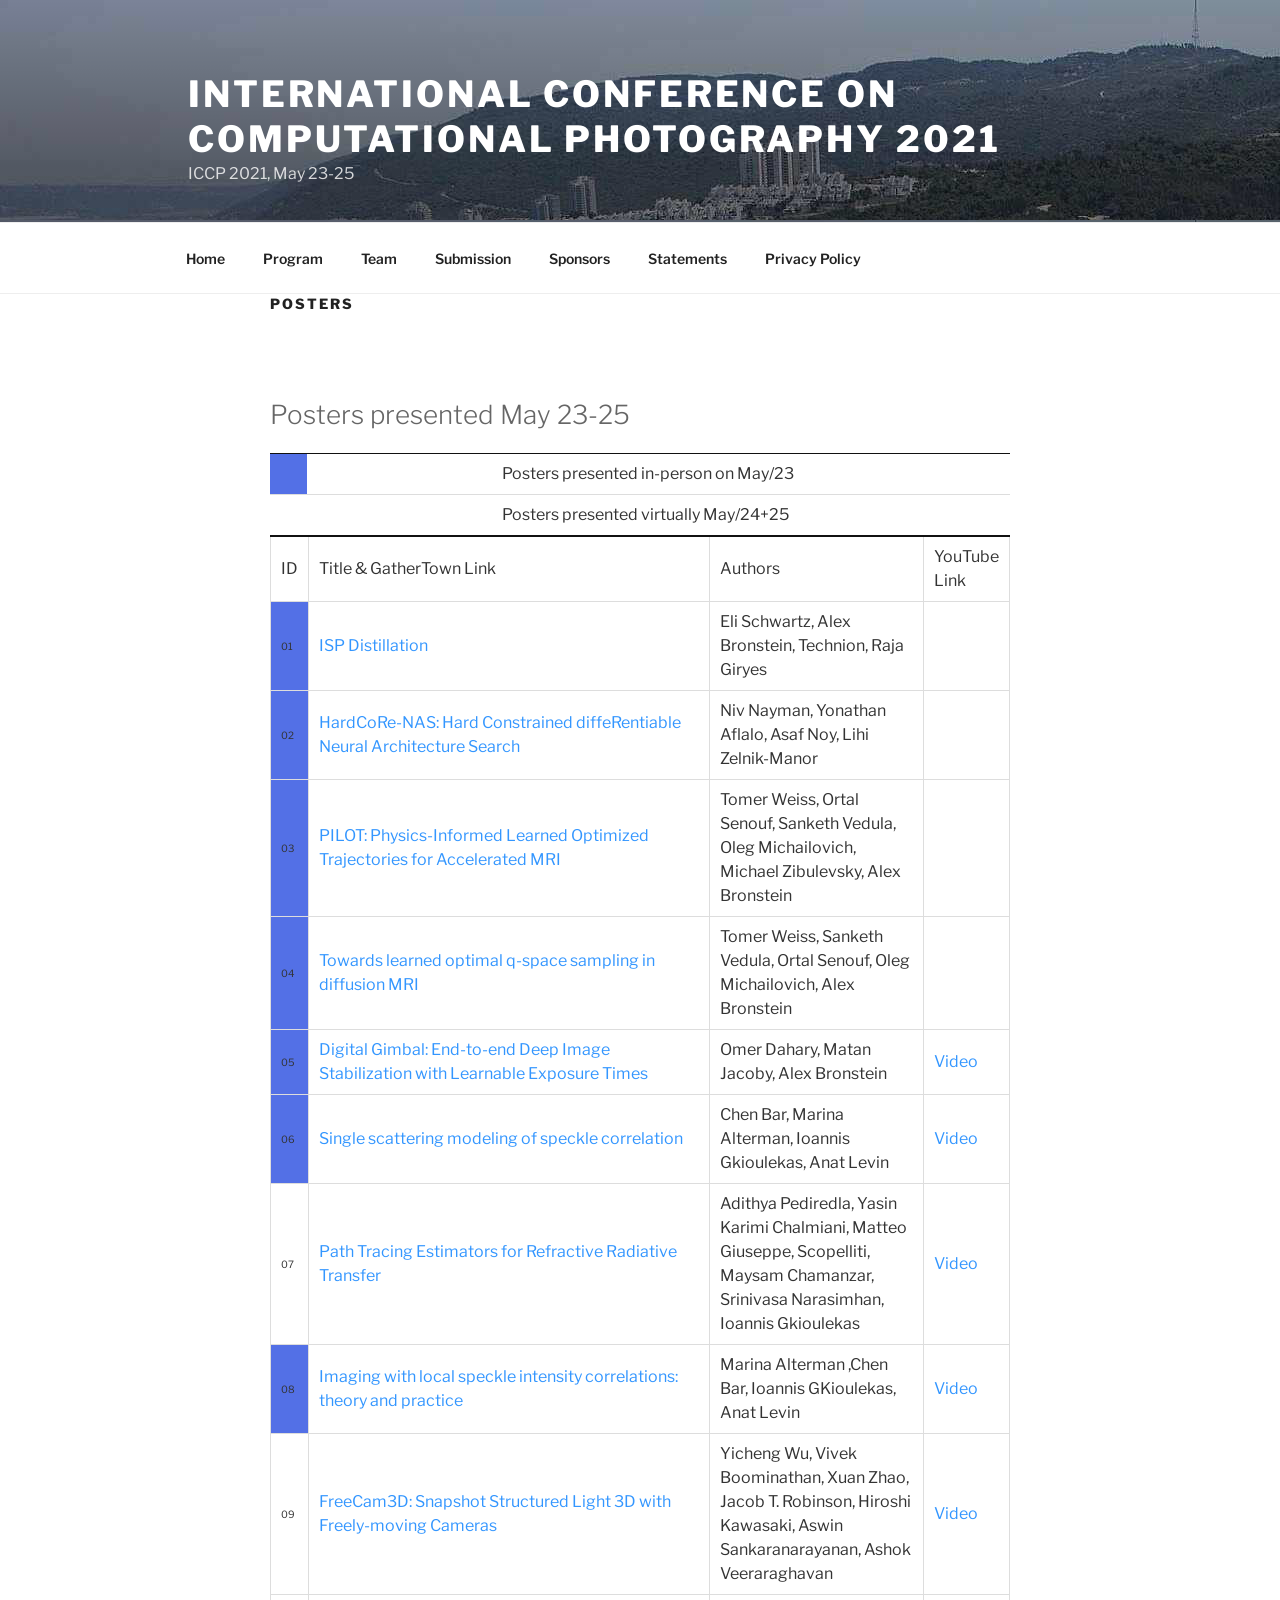
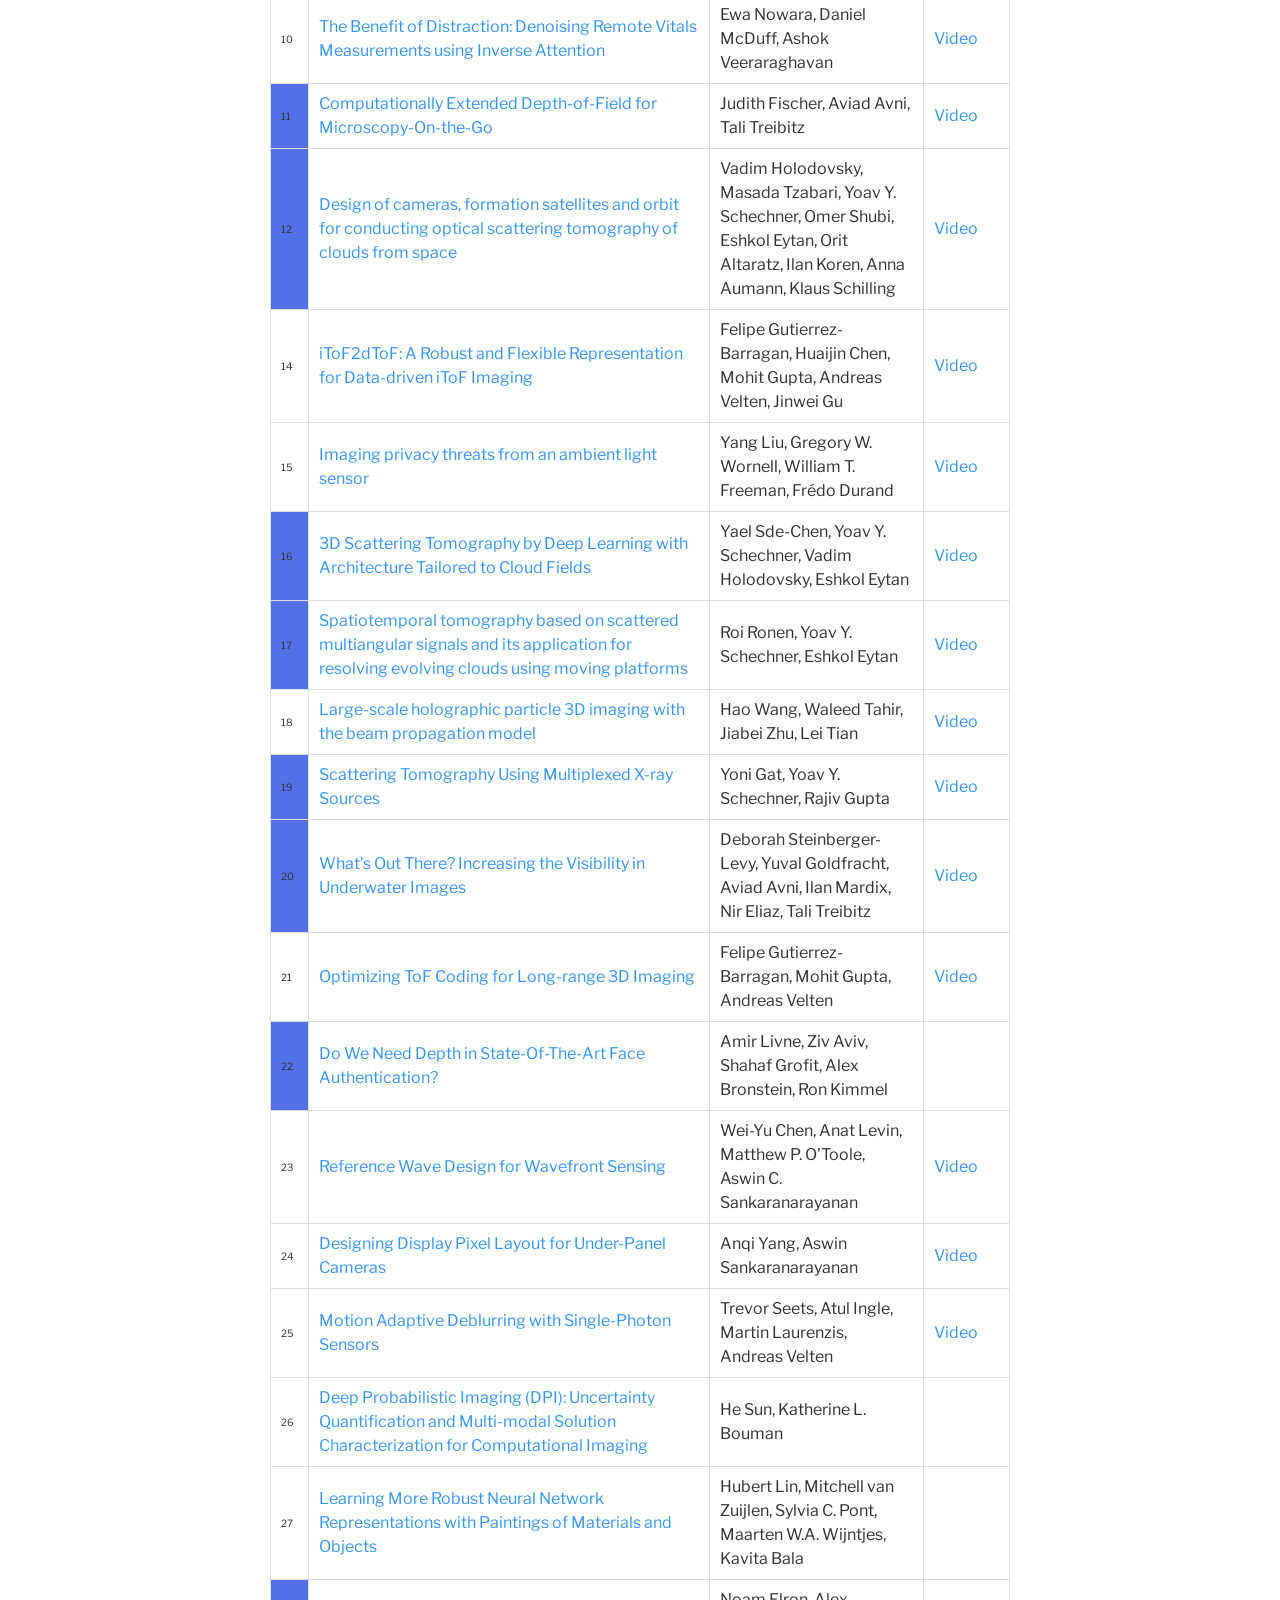
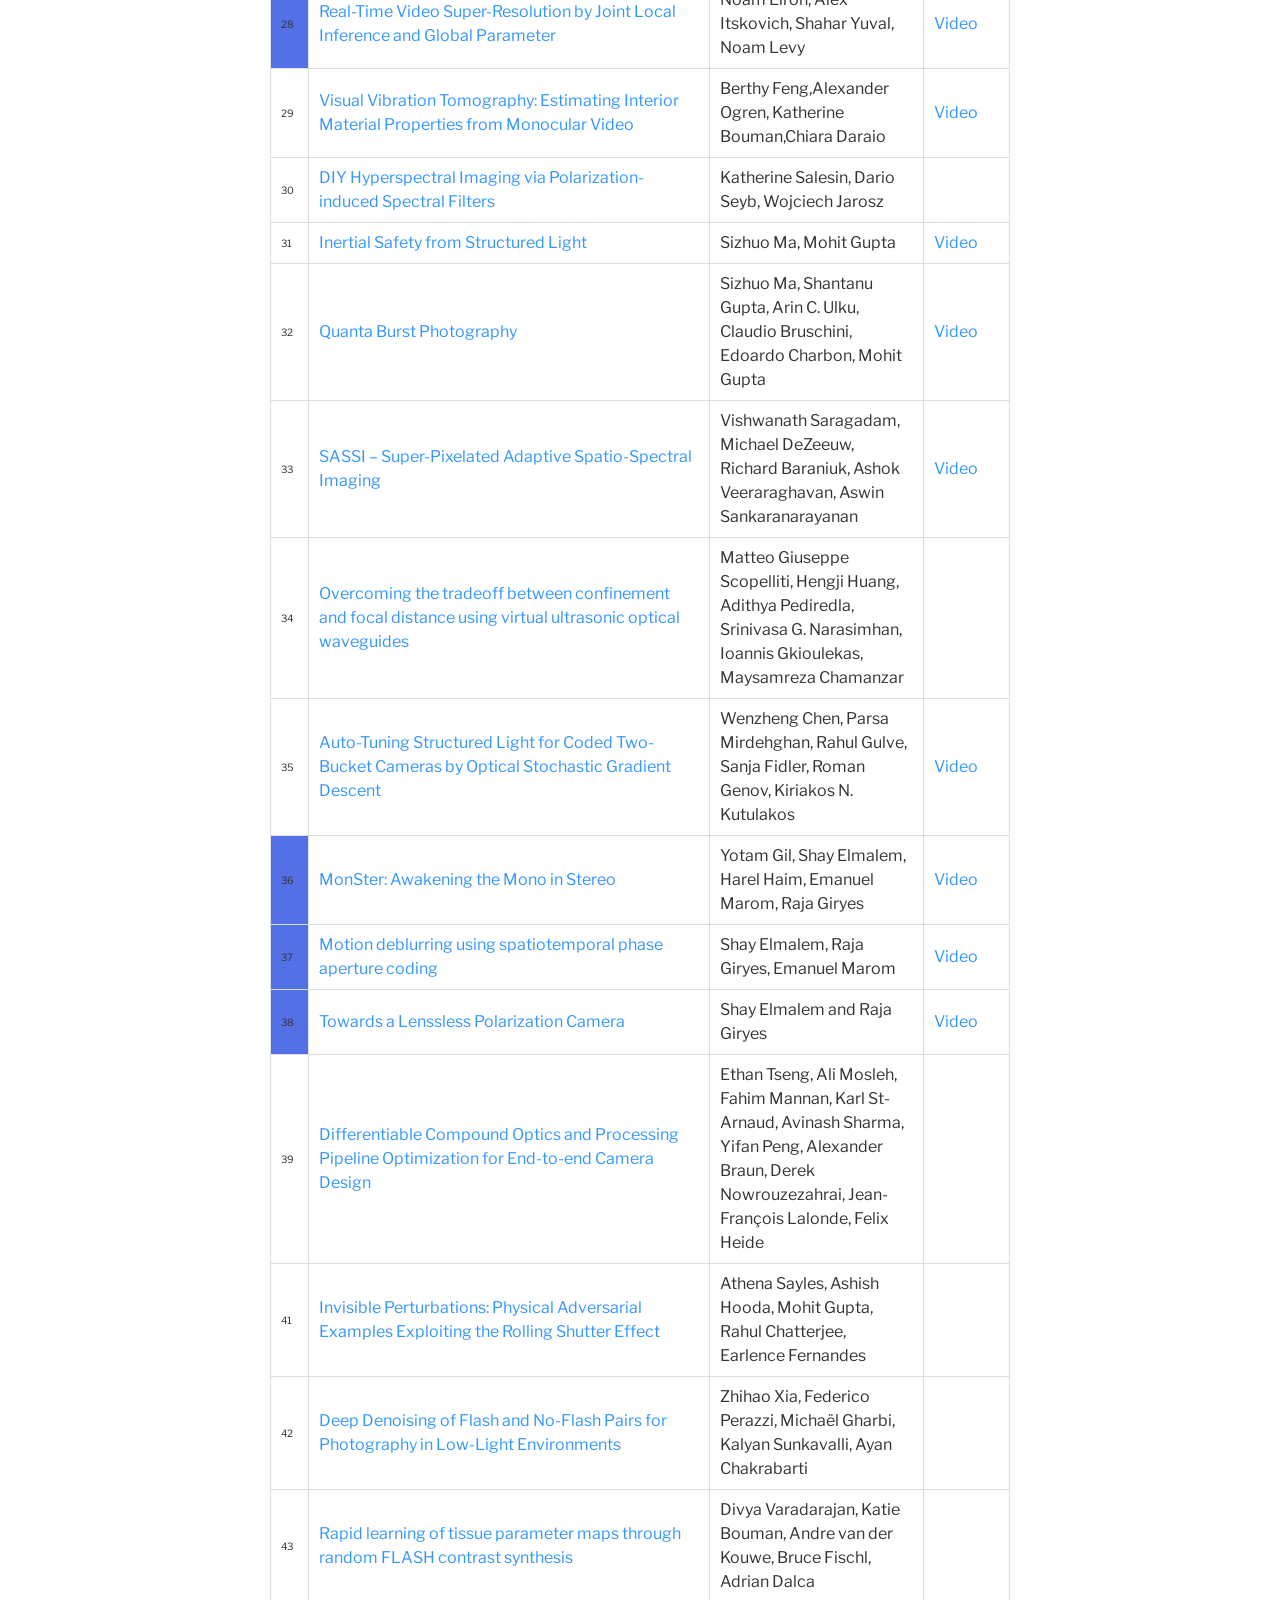
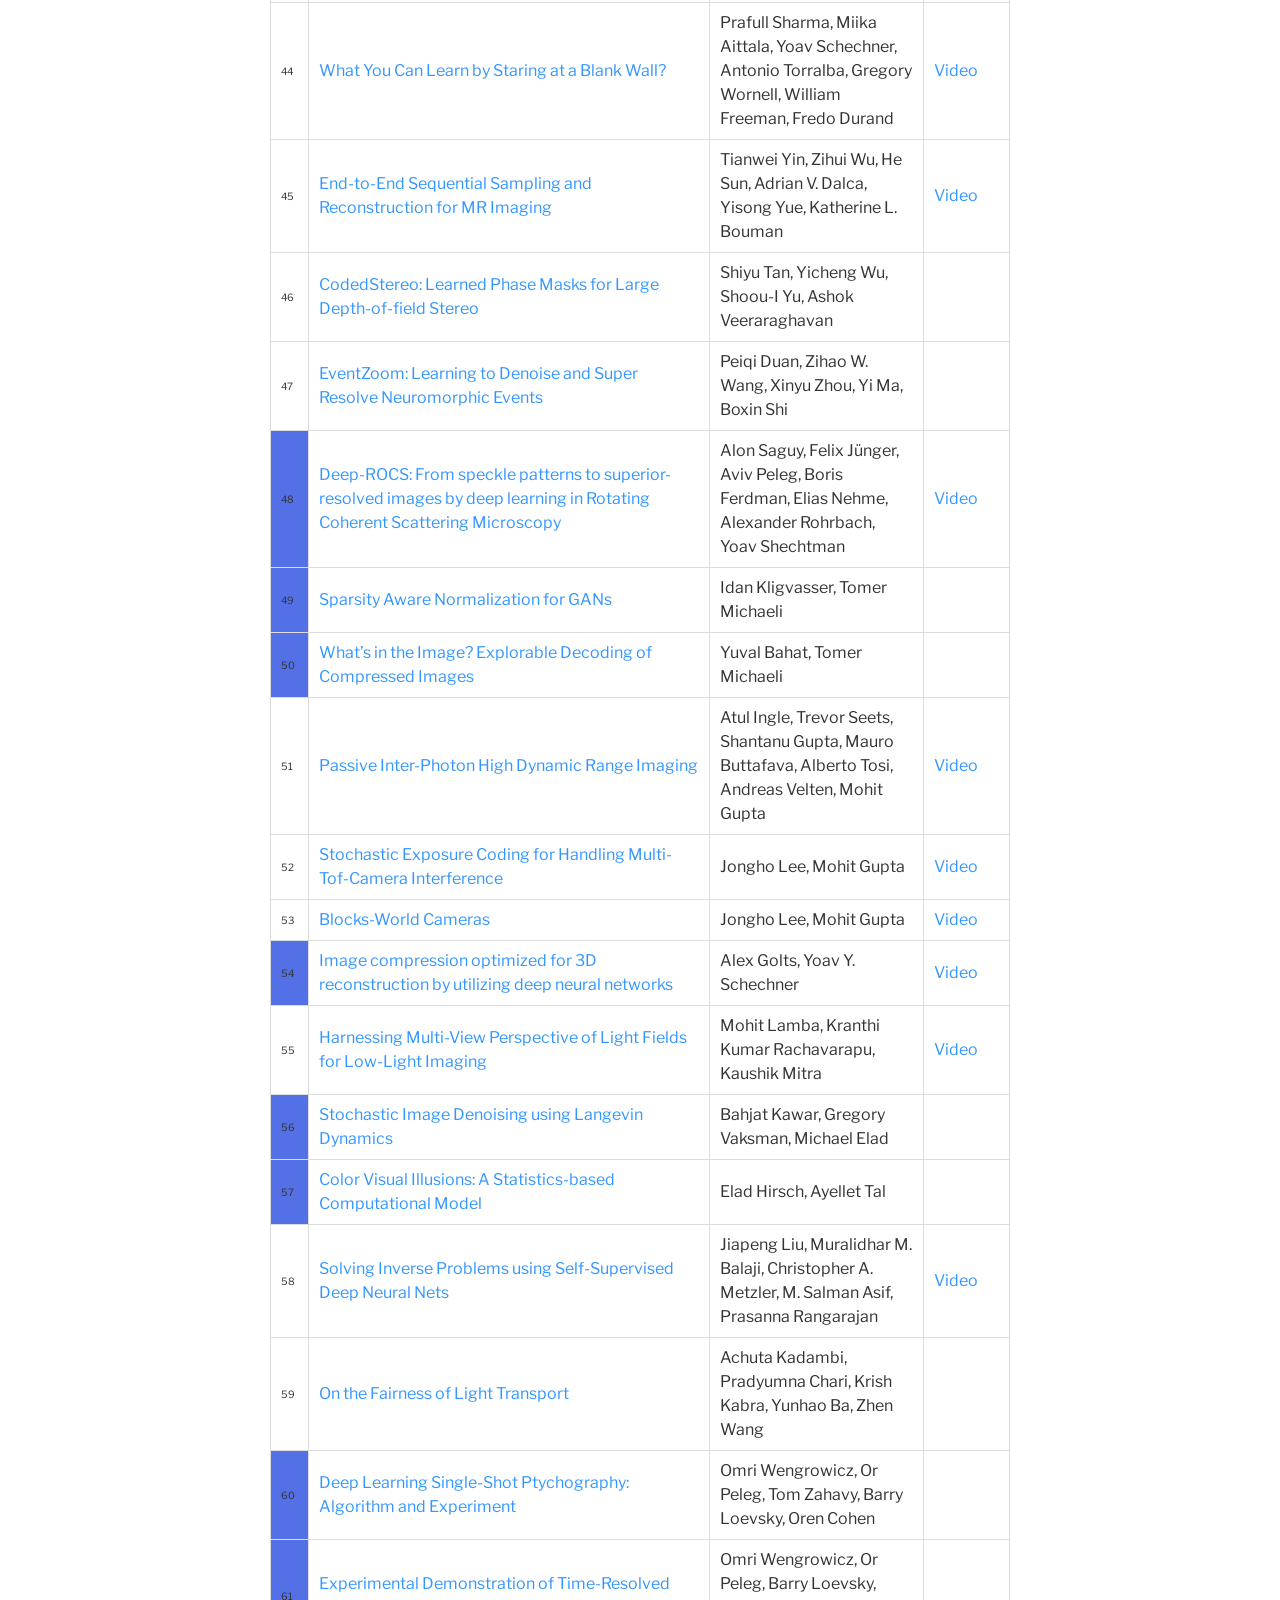
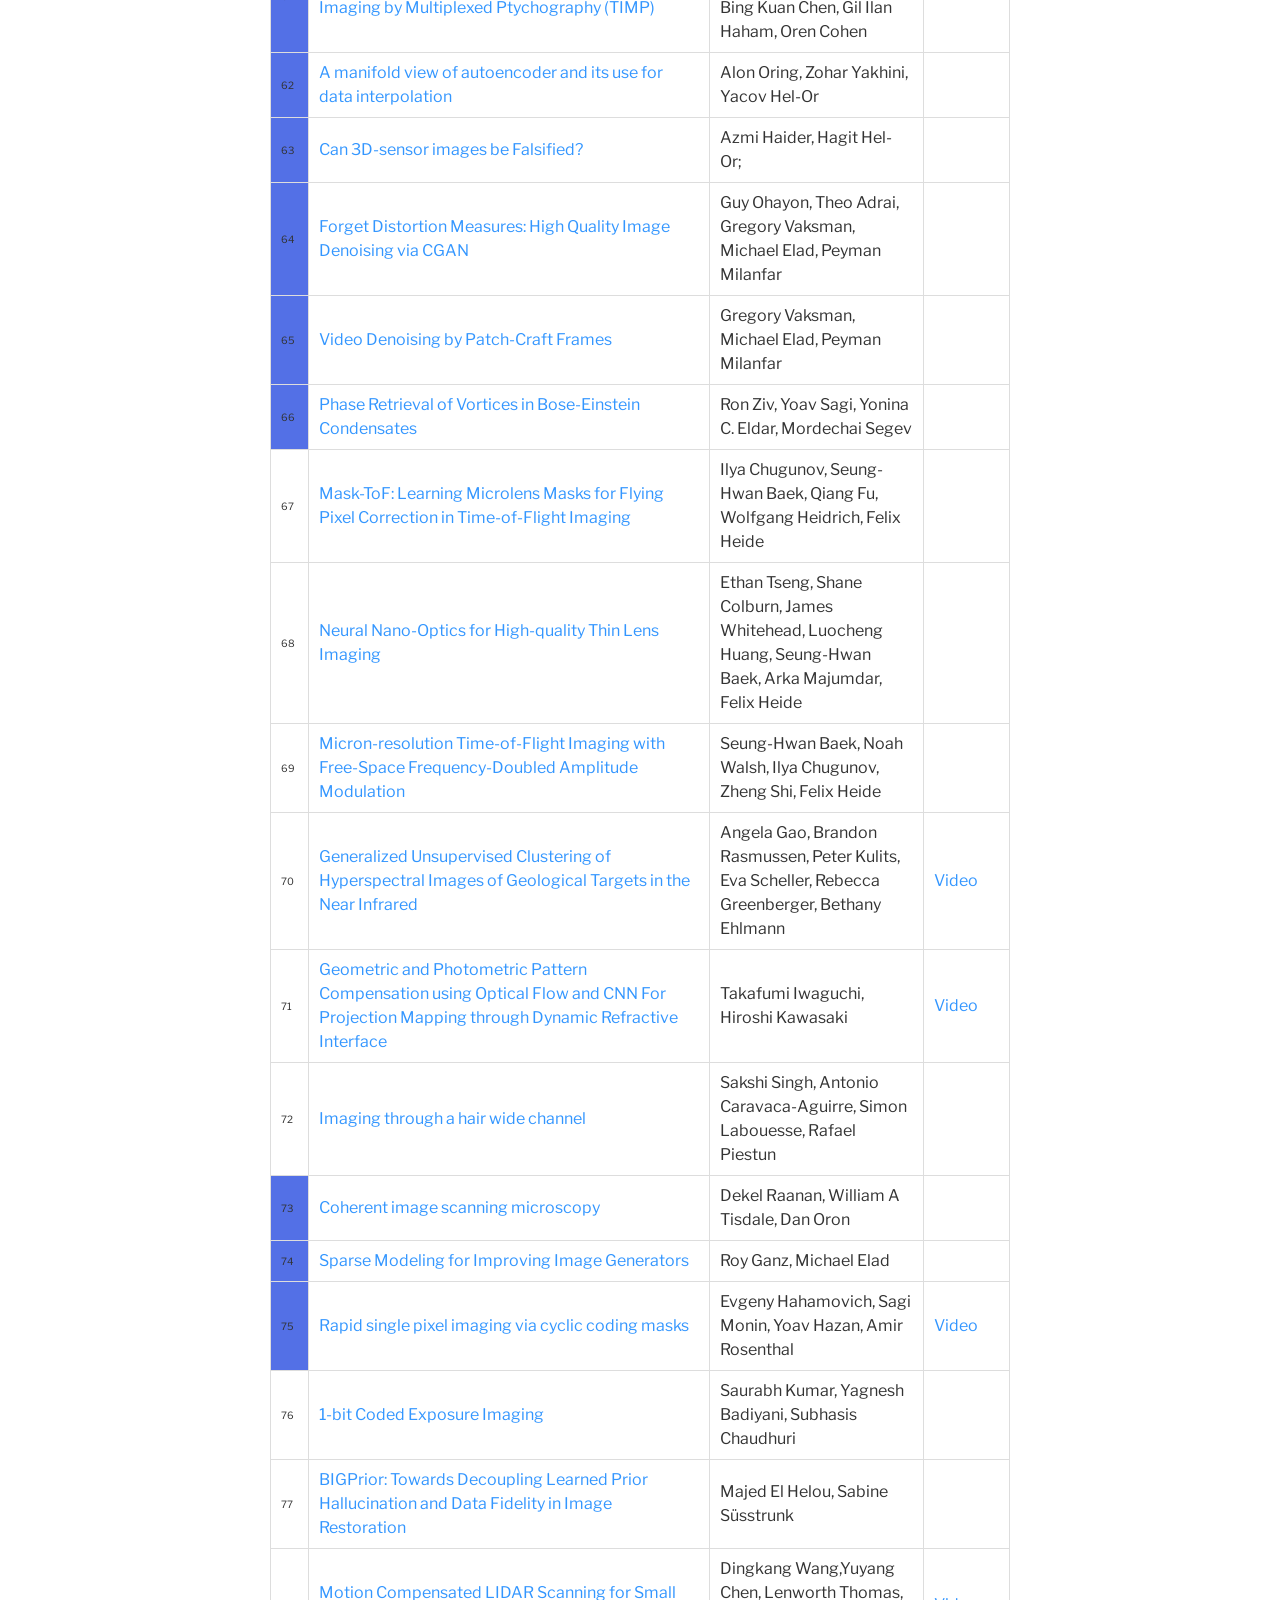
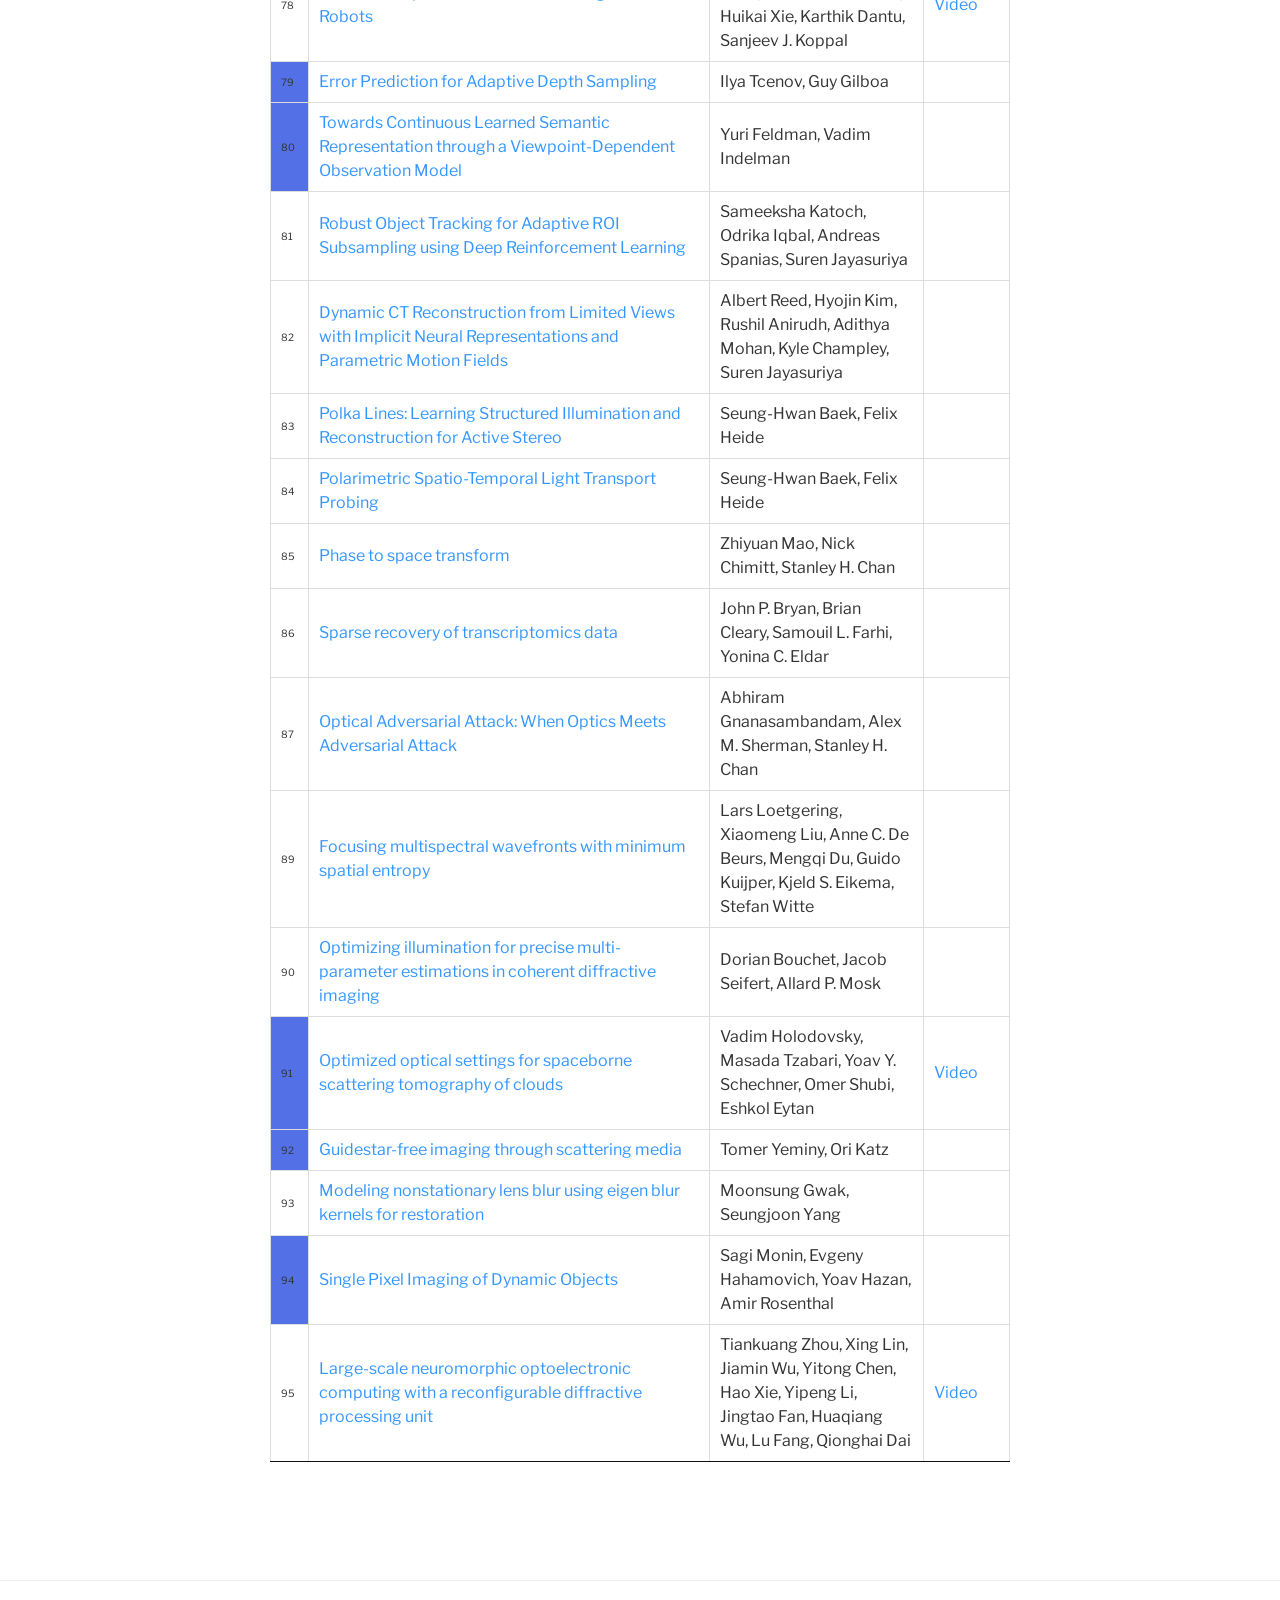
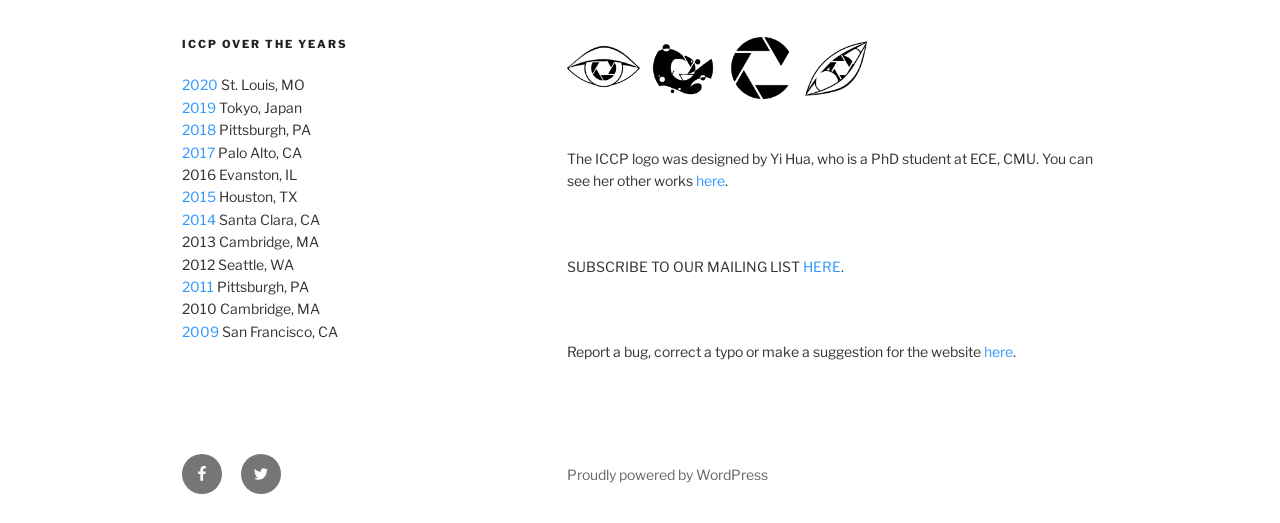
<file: posters/index.html>
<!DOCTYPE html>
<html lang="en-US" class="no-js no-svg">
<head><meta charset="UTF-8">

<meta name="viewport" content="width=device-width, initial-scale=1.0">
<link rel="profile" href="https://gmpg.org/xfn/11">

<script>
(function(html){html.className = html.className.replace(/\bno-js\b/,'js')})(document.documentElement);
//# sourceURL=twentyseventeen_javascript_detection
</script>
<title>Posters – International Conference on Computational Photography 2021</title>
<meta name="robots" content="max-image-preview:large">
<link rel="alternate" type="application/rss+xml" title="International Conference on Computational Photography 2021 » Feed" href="/feed/">
<link rel="alternate" type="application/rss+xml" title="International Conference on Computational Photography 2021 » Comments Feed" href="/comments/feed/">


<style id="wp-img-auto-sizes-contain-inline-css">
img:is([sizes=auto i],[sizes^="auto," i]){contain-intrinsic-size:3000px 1500px}
/*# sourceURL=wp-img-auto-sizes-contain-inline-css */
</style>
<style id="wp-emoji-styles-inline-css">

	img.wp-smiley, img.emoji {
		display: inline !important;
		border: none !important;
		box-shadow: none !important;
		height: 1em !important;
		width: 1em !important;
		margin: 0 0.07em !important;
		vertical-align: -0.1em !important;
		background: none !important;
		padding: 0 !important;
	}
/*# sourceURL=wp-emoji-styles-inline-css */
</style>
<link rel="stylesheet" id="wp-block-library-css" href="/wp-includes/css/dist/block-library/style.min.css?ver=7.0.4" media="all">
<style id="wp-block-library-theme-inline-css">
.wp-block-audio :where(figcaption){color:#555;font-size:13px;text-align:center}.is-dark-theme .wp-block-audio :where(figcaption){color:#ffffffa6}.wp-block-audio{margin:0 0 1em}.wp-block-code{border:1px solid #ccc;border-radius:4px;font-family:Menlo,Consolas,monaco,monospace;padding:.8em 1em}.wp-block-embed :where(figcaption){color:#555;font-size:13px;text-align:center}.is-dark-theme .wp-block-embed :where(figcaption){color:#ffffffa6}.wp-block-embed{margin:0 0 1em}.blocks-gallery-caption{color:#555;font-size:13px;text-align:center}.is-dark-theme .blocks-gallery-caption{color:#ffffffa6}:root :where(.wp-block-image figcaption){color:#555;font-size:13px;text-align:center}.is-dark-theme :root :where(.wp-block-image figcaption){color:#ffffffa6}.wp-block-image{margin:0 0 1em}.wp-block-pullquote{border-bottom:4px solid;border-top:4px solid;color:currentColor;margin-bottom:1.75em}.wp-block-pullquote :where(cite),.wp-block-pullquote :where(footer),.wp-block-pullquote__citation{color:currentColor;font-size:.8125em;font-style:normal;text-transform:uppercase}.wp-block-quote{border-left:.25em solid;margin:0 0 1.75em;padding-left:1em}.wp-block-quote cite,.wp-block-quote footer{color:currentColor;font-size:.8125em;font-style:normal;position:relative}.wp-block-quote:where(.has-text-align-right){border-left:none;border-right:.25em solid;padding-left:0;padding-right:1em}.wp-block-quote:where(.has-text-align-center){border:none;padding-left:0}.wp-block-quote.is-large,.wp-block-quote.is-style-large,.wp-block-quote:where(.is-style-plain){border:none}.wp-block-search .wp-block-search__label{font-weight:700}.wp-block-search__button{border:1px solid #ccc;padding:.375em .625em}:where(.wp-block-group.has-background){padding:1.25em 2.375em}.wp-block-separator.has-css-opacity{opacity:.4}.wp-block-separator{border:none;border-bottom:2px solid;margin-left:auto;margin-right:auto}.wp-block-separator.has-alpha-channel-opacity{opacity:1}.wp-block-separator:not(.is-style-wide):not(.is-style-dots){width:100px}.wp-block-separator.has-background:not(.is-style-dots){border-bottom:none;height:1px}.wp-block-separator.has-background:not(.is-style-wide):not(.is-style-dots){height:2px}.wp-block-table{margin:0 0 1em}.wp-block-table td,.wp-block-table th{word-break:normal}.wp-block-table :where(figcaption){color:#555;font-size:13px;text-align:center}.is-dark-theme .wp-block-table :where(figcaption){color:#ffffffa6}.wp-block-video :where(figcaption){color:#555;font-size:13px;text-align:center}.is-dark-theme .wp-block-video :where(figcaption){color:#ffffffa6}.wp-block-video{margin:0 0 1em}:root :where(.wp-block-template-part.has-background){margin-bottom:0;margin-top:0;padding:1.25em 2.375em}
/*# sourceURL=/wp-includes/css/dist/block-library/theme.min.css */
</style>
<style id="classic-theme-styles-inline-css">
/*! This file is auto-generated */
.wp-block-button__link{color:#fff;background-color:#32373c;border-radius:9999px;box-shadow:none;text-decoration:none;padding:calc(.667em + 2px) calc(1.333em + 2px);font-size:1.125em}.wp-block-file__button{background:#32373c;color:#fff;text-decoration:none}
/*# sourceURL=/wp-includes/css/classic-themes.min.css */
</style>
<style id="global-styles-inline-css">
:root{--wp--preset--aspect-ratio--square: 1;--wp--preset--aspect-ratio--4-3: 4/3;--wp--preset--aspect-ratio--3-4: 3/4;--wp--preset--aspect-ratio--3-2: 3/2;--wp--preset--aspect-ratio--2-3: 2/3;--wp--preset--aspect-ratio--16-9: 16/9;--wp--preset--aspect-ratio--9-16: 9/16;--wp--preset--color--black: #000000;--wp--preset--color--cyan-bluish-gray: #abb8c3;--wp--preset--color--white: #ffffff;--wp--preset--color--pale-pink: #f78da7;--wp--preset--color--vivid-red: #cf2e2e;--wp--preset--color--luminous-vivid-orange: #ff6900;--wp--preset--color--luminous-vivid-amber: #fcb900;--wp--preset--color--light-green-cyan: #7bdcb5;--wp--preset--color--vivid-green-cyan: #00d084;--wp--preset--color--pale-cyan-blue: #8ed1fc;--wp--preset--color--vivid-cyan-blue: #0693e3;--wp--preset--color--vivid-purple: #9b51e0;--wp--preset--gradient--vivid-cyan-blue-to-vivid-purple: linear-gradient(135deg,rgb(6,147,227) 0%,rgb(155,81,224) 100%);--wp--preset--gradient--light-green-cyan-to-vivid-green-cyan: linear-gradient(135deg,rgb(122,220,180) 0%,rgb(0,208,130) 100%);--wp--preset--gradient--luminous-vivid-amber-to-luminous-vivid-orange: linear-gradient(135deg,rgb(252,185,0) 0%,rgb(255,105,0) 100%);--wp--preset--gradient--luminous-vivid-orange-to-vivid-red: linear-gradient(135deg,rgb(255,105,0) 0%,rgb(207,46,46) 100%);--wp--preset--gradient--very-light-gray-to-cyan-bluish-gray: linear-gradient(135deg,rgb(238,238,238) 0%,rgb(169,184,195) 100%);--wp--preset--gradient--cool-to-warm-spectrum: linear-gradient(135deg,rgb(74,234,220) 0%,rgb(151,120,209) 20%,rgb(207,42,186) 40%,rgb(238,44,130) 60%,rgb(251,105,98) 80%,rgb(254,248,76) 100%);--wp--preset--gradient--blush-light-purple: linear-gradient(135deg,rgb(255,206,236) 0%,rgb(152,150,240) 100%);--wp--preset--gradient--blush-bordeaux: linear-gradient(135deg,rgb(254,205,165) 0%,rgb(254,45,45) 50%,rgb(107,0,62) 100%);--wp--preset--gradient--luminous-dusk: linear-gradient(135deg,rgb(255,203,112) 0%,rgb(199,81,192) 50%,rgb(65,88,208) 100%);--wp--preset--gradient--pale-ocean: linear-gradient(135deg,rgb(255,245,203) 0%,rgb(182,227,212) 50%,rgb(51,167,181) 100%);--wp--preset--gradient--electric-grass: linear-gradient(135deg,rgb(202,248,128) 0%,rgb(113,206,126) 100%);--wp--preset--gradient--midnight: linear-gradient(135deg,rgb(2,3,129) 0%,rgb(40,116,252) 100%);--wp--preset--font-size--small: 13px;--wp--preset--font-size--medium: 20px;--wp--preset--font-size--large: 36px;--wp--preset--font-size--x-large: 42px;--wp--preset--spacing--20: 0.44rem;--wp--preset--spacing--30: 0.67rem;--wp--preset--spacing--40: 1rem;--wp--preset--spacing--50: 1.5rem;--wp--preset--spacing--60: 2.25rem;--wp--preset--spacing--70: 3.38rem;--wp--preset--spacing--80: 5.06rem;--wp--preset--shadow--natural: 6px 6px 9px rgba(0, 0, 0, 0.2);--wp--preset--shadow--deep: 12px 12px 50px rgba(0, 0, 0, 0.4);--wp--preset--shadow--sharp: 6px 6px 0px rgba(0, 0, 0, 0.2);--wp--preset--shadow--outlined: 6px 6px 0px -3px rgb(255, 255, 255), 6px 6px rgb(0, 0, 0);--wp--preset--shadow--crisp: 6px 6px 0px rgb(0, 0, 0);}:where(body) { margin: 0; }:where(.is-layout-flex){gap: 0.5em;}:where(.is-layout-grid){gap: 0.5em;}body .is-layout-flex{display: flex;}.is-layout-flex{flex-wrap: wrap;align-items: center;}.is-layout-flex > :is(*, div){margin: 0;}body .is-layout-grid{display: grid;}.is-layout-grid > :is(*, div){margin: 0;}body{padding-top: 0px;padding-right: 0px;padding-bottom: 0px;padding-left: 0px;}:root :where(.wp-element-button, .wp-block-button__link){background-color: #32373c;border-width: 0;color: #fff;font-family: inherit;font-size: inherit;font-style: inherit;font-weight: inherit;letter-spacing: inherit;line-height: inherit;padding-top: calc(0.667em + 2px);padding-right: calc(1.333em + 2px);padding-bottom: calc(0.667em + 2px);padding-left: calc(1.333em + 2px);text-decoration: none;text-transform: inherit;}.has-black-color{color: var(--wp--preset--color--black) !important;}.has-cyan-bluish-gray-color{color: var(--wp--preset--color--cyan-bluish-gray) !important;}.has-white-color{color: var(--wp--preset--color--white) !important;}.has-pale-pink-color{color: var(--wp--preset--color--pale-pink) !important;}.has-vivid-red-color{color: var(--wp--preset--color--vivid-red) !important;}.has-luminous-vivid-orange-color{color: var(--wp--preset--color--luminous-vivid-orange) !important;}.has-luminous-vivid-amber-color{color: var(--wp--preset--color--luminous-vivid-amber) !important;}.has-light-green-cyan-color{color: var(--wp--preset--color--light-green-cyan) !important;}.has-vivid-green-cyan-color{color: var(--wp--preset--color--vivid-green-cyan) !important;}.has-pale-cyan-blue-color{color: var(--wp--preset--color--pale-cyan-blue) !important;}.has-vivid-cyan-blue-color{color: var(--wp--preset--color--vivid-cyan-blue) !important;}.has-vivid-purple-color{color: var(--wp--preset--color--vivid-purple) !important;}.has-black-background-color{background-color: var(--wp--preset--color--black) !important;}.has-cyan-bluish-gray-background-color{background-color: var(--wp--preset--color--cyan-bluish-gray) !important;}.has-white-background-color{background-color: var(--wp--preset--color--white) !important;}.has-pale-pink-background-color{background-color: var(--wp--preset--color--pale-pink) !important;}.has-vivid-red-background-color{background-color: var(--wp--preset--color--vivid-red) !important;}.has-luminous-vivid-orange-background-color{background-color: var(--wp--preset--color--luminous-vivid-orange) !important;}.has-luminous-vivid-amber-background-color{background-color: var(--wp--preset--color--luminous-vivid-amber) !important;}.has-light-green-cyan-background-color{background-color: var(--wp--preset--color--light-green-cyan) !important;}.has-vivid-green-cyan-background-color{background-color: var(--wp--preset--color--vivid-green-cyan) !important;}.has-pale-cyan-blue-background-color{background-color: var(--wp--preset--color--pale-cyan-blue) !important;}.has-vivid-cyan-blue-background-color{background-color: var(--wp--preset--color--vivid-cyan-blue) !important;}.has-vivid-purple-background-color{background-color: var(--wp--preset--color--vivid-purple) !important;}.has-black-border-color{border-color: var(--wp--preset--color--black) !important;}.has-cyan-bluish-gray-border-color{border-color: var(--wp--preset--color--cyan-bluish-gray) !important;}.has-white-border-color{border-color: var(--wp--preset--color--white) !important;}.has-pale-pink-border-color{border-color: var(--wp--preset--color--pale-pink) !important;}.has-vivid-red-border-color{border-color: var(--wp--preset--color--vivid-red) !important;}.has-luminous-vivid-orange-border-color{border-color: var(--wp--preset--color--luminous-vivid-orange) !important;}.has-luminous-vivid-amber-border-color{border-color: var(--wp--preset--color--luminous-vivid-amber) !important;}.has-light-green-cyan-border-color{border-color: var(--wp--preset--color--light-green-cyan) !important;}.has-vivid-green-cyan-border-color{border-color: var(--wp--preset--color--vivid-green-cyan) !important;}.has-pale-cyan-blue-border-color{border-color: var(--wp--preset--color--pale-cyan-blue) !important;}.has-vivid-cyan-blue-border-color{border-color: var(--wp--preset--color--vivid-cyan-blue) !important;}.has-vivid-purple-border-color{border-color: var(--wp--preset--color--vivid-purple) !important;}.has-vivid-cyan-blue-to-vivid-purple-gradient-background{background: var(--wp--preset--gradient--vivid-cyan-blue-to-vivid-purple) !important;}.has-light-green-cyan-to-vivid-green-cyan-gradient-background{background: var(--wp--preset--gradient--light-green-cyan-to-vivid-green-cyan) !important;}.has-luminous-vivid-amber-to-luminous-vivid-orange-gradient-background{background: var(--wp--preset--gradient--luminous-vivid-amber-to-luminous-vivid-orange) !important;}.has-luminous-vivid-orange-to-vivid-red-gradient-background{background: var(--wp--preset--gradient--luminous-vivid-orange-to-vivid-red) !important;}.has-very-light-gray-to-cyan-bluish-gray-gradient-background{background: var(--wp--preset--gradient--very-light-gray-to-cyan-bluish-gray) !important;}.has-cool-to-warm-spectrum-gradient-background{background: var(--wp--preset--gradient--cool-to-warm-spectrum) !important;}.has-blush-light-purple-gradient-background{background: var(--wp--preset--gradient--blush-light-purple) !important;}.has-blush-bordeaux-gradient-background{background: var(--wp--preset--gradient--blush-bordeaux) !important;}.has-luminous-dusk-gradient-background{background: var(--wp--preset--gradient--luminous-dusk) !important;}.has-pale-ocean-gradient-background{background: var(--wp--preset--gradient--pale-ocean) !important;}.has-electric-grass-gradient-background{background: var(--wp--preset--gradient--electric-grass) !important;}.has-midnight-gradient-background{background: var(--wp--preset--gradient--midnight) !important;}.has-small-font-size{font-size: var(--wp--preset--font-size--small) !important;}.has-medium-font-size{font-size: var(--wp--preset--font-size--medium) !important;}.has-large-font-size{font-size: var(--wp--preset--font-size--large) !important;}.has-x-large-font-size{font-size: var(--wp--preset--font-size--x-large) !important;}
:root :where(.wp-block-icon svg){width: 24px;}
:where(.wp-block-post-template.is-layout-flex){gap: 1.25em;}:where(.wp-block-post-template.is-layout-grid){gap: 1.25em;}
:where(.wp-block-term-template.is-layout-flex){gap: 1.25em;}:where(.wp-block-term-template.is-layout-grid){gap: 1.25em;}
:where(.wp-block-columns.is-layout-flex){gap: 2em;}:where(.wp-block-columns.is-layout-grid){gap: 2em;}
:root :where(.wp-block-pullquote){font-size: 1.5em;line-height: 1.6;}
/*# sourceURL=global-styles-inline-css */
</style>
<link rel="stylesheet" id="collapseomatic-css-css" href="/wp-content/plugins/jquery-collapse-o-matic/css/light_style.css?ver=1.6" media="all">
<style id="nfd-wonder-blocks-utilities-inline-css">
.nfd-relative{position:relative!important}.-nfd-bottom-1{bottom:-.25rem!important}.-nfd-top-0\.5{top:-.125rem!important}.-nfd-top-1{top:-.25rem!important}.nfd-top-10{top:2.5rem!important}.nfd-col-start-1{grid-column-start:1!important}.nfd-col-start-2{grid-column-start:2!important}.nfd-col-start-3{grid-column-start:3!important}.nfd-col-start-4{grid-column-start:4!important}.nfd-col-start-5{grid-column-start:5!important}.nfd-col-start-6{grid-column-start:6!important}.nfd-col-start-7{grid-column-start:7!important}.nfd-col-end-10{grid-column-end:10!important}.nfd-col-end-11{grid-column-end:11!important}.nfd-col-end-12{grid-column-end:12!important}.nfd-col-end-13{grid-column-end:13!important}.nfd-col-end-7{grid-column-end:7!important}.nfd-col-end-8{grid-column-end:8!important}.nfd-col-end-9{grid-column-end:9!important}.nfd-row-start-1{grid-row-start:1!important}.-nfd-mx-2:not([style*=margin]){margin-left:-.5rem!important;margin-right:-.5rem!important}.nfd-my-0:not([style*=margin]){margin-bottom:0!important;margin-top:0!important}.nfd-mb-8:not([style*=margin]){margin-bottom:2rem!important}.nfd-mt-2:not([style*=margin]){margin-top:.5rem!important}.nfd-mt-8:not([style*=margin]){margin-top:2rem!important}.nfd-mt-\[-100px\]:not([style*=margin]){margin-top:-100px!important}.nfd-grid{display:grid!important}.nfd-h-full{height:100%!important}.nfd-w-full{width:100%!important}.nfd-shrink-0{flex-shrink:0!important}.nfd-grow{flex-grow:1!important}.nfd-grid-cols-11{grid-template-columns:repeat(11,minmax(0,1fr))!important}.nfd-grid-cols-12{grid-template-columns:repeat(12,minmax(0,1fr))!important}.nfd-grid-cols-2{grid-template-columns:repeat(2,minmax(0,1fr))!important}.nfd-grid-rows-1{grid-template-rows:repeat(1,minmax(0,1fr))!important}.nfd-items-center{align-items:center!important}.nfd-gap-y-10{row-gap:2.5rem!important}.nfd-overflow-hidden{overflow:hidden!important}.nfd-border-b{border-bottom-width:1px!important}.nfd-border-dashed{border-style:dashed!important}.nfd-p-0:not([style*=padding]){padding:0!important}.nfd-p-10:not([style*=padding]){padding:2.5rem!important}.nfd-p-2:not([style*=padding]){padding:.5rem!important}.nfd-p-4:not([style*=padding]){padding:1rem!important}.nfd-p-8:not([style*=padding]){padding:2rem!important}.nfd-px-0:not([style*=padding]){padding-left:0!important;padding-right:0!important}.nfd-px-4:not([style*=padding]){padding-left:1rem!important;padding-right:1rem!important}.nfd-px-8:not([style*=padding]){padding-left:2rem!important;padding-right:2rem!important}.nfd-py-0:not([style*=padding]){padding-bottom:0!important;padding-top:0!important}.nfd-py-4:not([style*=padding]){padding-bottom:1rem!important;padding-top:1rem!important}.nfd-py-5:not([style*=padding]){padding-bottom:1.25rem!important;padding-top:1.25rem!important}.nfd-pt-0:not([style*=padding]){padding-top:0!important}.nfd-text-left{text-align:left!important}.nfd-wc-products{self-align:flex-start!important;flex-grow:0!important}.nfd-wc-products>ul{row-gap:calc(var(--wndb--gap--2xl)*var(--wndb--gap--scale-factor))!important}.nfd-wc-products .wc-block-grid__product-image{overflow:hidden!important}.nfd-wc-products .wc-block-grid__product-image img{transition:transform .6s ease-in-out!important}.nfd-wc-products .wc-block-grid__product-image img:hover{transform:scale(1.1)!important}.nfd-wc-products .wc-block-components-product-sale-badge{backdrop-filter:blur(4px)!important;background:hsla(0,0%,100%,.5)!important;border:1px solid hsla(0,0%,100%,.2)!important;border-radius:999px!important;font-size:.8125rem!important;font-weight:700!important;margin:6px!important;padding:4px 12px!important}.nfd-wc-products .wc-block-components-product-sale-badge>span{background:transparent!important}.nfd-wc-products .wc-block-components-product-price{color:inherit!important}.nfd-wc-search .wp-block-search__inside-wrapper{background-color:var(--wndb--color--borders)!important;border:2px solid var(--wndb--color--subtle)!important;border-radius:999px!important;max-width:100%!important;padding:0!important;width:25rem!important}.nfd-wc-search .wp-block-search__inside-wrapper input[type=search]{background:none!important;border:none!important;border-bottom-left-radius:999px!important;border-top-left-radius:999px!important;color:var(--wndb--color--text--contrast)!important;font-size:1.25rem!important;font-weight:500!important;min-height:3.75rem!important;padding-inline:24px!important}.nfd-wc-search .wp-block-search__inside-wrapper:has(button:focus),.nfd-wc-search .wp-block-search__inside-wrapper:has(input[type=search]:focus){outline:2px solid var(--wndb--color--text--contrast)!important;outline-offset:2px!important}.nfd-wc-search .wp-block-search__button{aspect-ratio:1/1!important;background:var(--wndb-gray-800)!important;border-radius:999px!important;height:100%!important;margin-left:0!important;margin-right:2px!important;margin-top:2px!important}.nfd-wc-search .wp-block-search__button:focus,.nfd-wc-search .wp-block-search__button:hover{background:var(--wndb-gray-900)!important;filter:none!important;outline:2px solid var(--wndb-gray-900)!important;outline-offset:2px!important}.nfd-wc-search .wp-block-search__inside-wrapper input[type=search]::-moz-placeholder{color:var(--wndb--color--text--faded)!important}.nfd-wc-search .wp-block-search__inside-wrapper input[type=search]::placeholder{color:var(--wndb--color--text--faded)!important}.nfd-commerce-icons{align-items:center!important;display:flex!important;flex-direction:row!important;gap:8px!important}.nfd-commerce-icons .wc-block-cart-link__text{display:none!important}.nfd-commerce-icons .wp-block-search__button svg,.nfd-commerce-icons svg.wc-block-customer-account__account-icon,.nfd-commerce-icons svg.wc-block-mini-cart__icon{height:28px!important;width:28px!important}.nfd-commerce-icons .wp-block-search__button-only .wp-block-search__button.has-icon{align-items:center!important;background:none!important;color:currentcolor!important;display:flex!important;padding:0!important}.nfd-commerce-icons .wp-block-search__button-only .wp-block-search__input{margin-right:.5em!important}.nfd-commerce-icons .wp-block-woocommerce-customer-account a{padding:0!important}:root{--wndb-mask-color:rgba(0,0,0,.15);--wndb-mask-position:50% 50% at 50% 20%;--wndb-mask-opacity:0.35}[class*=nfd-bg-effect]{isolation:isolate!important;position:relative!important}[class*=nfd-wb-header] [class*=nfd-bg-effect]{z-index:1!important}.has-modal-open [class*=nfd-bg-effect]{isolation:unset!important}.nfd-bg-effect-position-center{--wndb-mask-position:50% 50% at 50% 50%}[class*=nfd-bg-effect]:after{content:""!important;inset:0!important;-webkit-mask-image:radial-gradient(ellipse var(--wndb-mask-position),#000 70%,rgba(0,0,0,.3) 100%)!important;mask-image:radial-gradient(ellipse var(--wndb-mask-position),#000 70%,rgba(0,0,0,.3) 100%)!important;opacity:var(--wndb-mask-opacity)!important;pointer-events:none!important;position:absolute!important;z-index:-1!important}.nfd-bg-effect-dots:after{--wndb-mask-opacity:1;background:radial-gradient(var(--wndb-mask-color) 1px,transparent 1px)!important;background-size:20px 20px!important}.nfd-bg-effect-grid:after{background-image:linear-gradient(to right,var(--wndb-mask-color) 1px,transparent 1px),linear-gradient(to bottom,var(--wndb-mask-color) 1px,transparent 1px)!important;background-size:50px 50px!important}.nfd-bg-effect-grid-perspective{perspective:1000px!important}.has-modal-open .nfd-bg-effect-grid-perspective{perspective:unset!important}.nfd-bg-effect-grid-perspective:after{--wndb-mask-opacity:0.6;background-size:100px 100px!important;transform:rotateX(-60deg) translateZ(0)!important;transform-origin:top!important;transform-style:preserve-3d!important}.nfd-bg-effect-grid-2:after,.nfd-bg-effect-grid-perspective:after{background-image:linear-gradient(to right,var(--wndb-mask-color) 1px,transparent 1px),linear-gradient(to bottom,var(--wndb-mask-color) 1px,transparent 1px)!important}.nfd-bg-effect-grid-2:after{background-size:14px 32px!important}.nfd-bg-effect-grid-3{overflow:hidden!important}.nfd-bg-effect-grid-3:after{background-image:linear-gradient(to right,var(--wndb-mask-color) 1px,transparent 1px),linear-gradient(to bottom,var(--wndb-mask-color) 1px,transparent 1px)!important;background-size:32px 80px!important;right:-40%!important;top:-20%!important;transform:scale(1.5) skew(-30deg,30deg)!important}.nfd-bg-effect-lines:after{--wndb-mask-opacity:0.4;background-image:linear-gradient(to right,var(--wndb-mask-color) 1px,transparent 1px)!important;background-size:48px!important}.nfd-bg-effect-lines-2{--wndb-mask-opacity:0.45;overflow:hidden!important;perspective:1000px!important}.has-modal-open .nfd-bg-effect-lines-2{perspective:unset!important}.nfd-bg-effect-lines-2:after{background-image:linear-gradient(to right,var(--wndb-mask-color) 1px,transparent 1px)!important;background-size:30px!important;right:-40%!important;top:-20%!important;transform:rotateX(-45deg) skew(-16deg) translateZ(0)!important;transform-origin:right!important;transform-style:preserve-3d!important}.nfd-mask-opacity-0:after{--wndb-mask-opacity:0.8}:where(:root){--wndb--max-w--prose:min(65ch,1100px)}.nfd-max-w-prose:not(.nfd-max-w-full),:where(.nfd-text-balance:not(.nfd-max-w-full)){max-width:var(--wndb--max-w--prose)!important}.nfd-max-w-prose:not(.nfd-max-w-full).has-text-align-center,:where(.nfd-text-balance:not(.nfd-max-w-full)).has-text-align-center{margin-inline:auto!important}.nfd-max-w-prose:not(.nfd-max-w-full).has-text-align-right,:where(.nfd-text-balance:not(.nfd-max-w-full)).has-text-align-right{margin-inline-start:auto!important}:where(.nfd-text-balance){text-wrap:balance!important}.nfd-text-balance>h1,.nfd-text-balance>h2,.nfd-text-balance>h3,.nfd-text-balance>h4,.nfd-text-balance>p{text-wrap:balance!important}.nfd-text-pretty,.nfd-text-pretty>h1,.nfd-text-pretty>h2,.nfd-text-pretty>h3,.nfd-text-pretty>h4,.nfd-text-pretty>p{text-wrap:pretty!important}.wp-block-image figcaption{font-weight:400!important;margin-inline:auto!important;max-width:64ch!important;padding-block-start:.5em!important;text-wrap:balance!important}.wp-block-quote>.nfd-text-pretty{font-weight:550;margin-block:.25em}:where(:root){--wndb--text-scale-factor:1;--wndb--text--xs:0.75rem;--wndb--text--sm:0.875rem;--wndb--text--base:1rem;--wndb--text--md:1.125rem;--wndb--text--lg:1.5rem;--wndb--text--xl:2.375rem;--wndb--text--huge:clamp(2.75rem,1.4688rem + 2.5vw,3.5rem);--wndb--text-giga:clamp(3.25rem,2.546875rem + 2.25vw,4.375rem)}.nfd-text-xs:not([class*=font-size]):not([style*=font-size]){font-size:calc(var(--wndb--text--xs)*var(--wndb--text-scale-factor))!important}.nfd-text-xs:not([style*=letter-spacing]){letter-spacing:.05em!important}.nfd-text-sm:not([class*=font-size]):not([style*=font-size]){font-size:calc(var(--wndb--text--sm)*var(--wndb--text-scale-factor))!important}.nfd-text-base:not([class*=font-size]):not([style*=font-size]){font-size:calc(var(--wndb--text--base)*var(--wndb--text-scale-factor))!important}.nfd-text-md:not([class*=font-size]):not([style*=font-size]){font-size:calc(var(--wndb--text--md)*var(--wndb--text-scale-factor))!important}.nfd-text-base:not([style*=line-height]),.nfd-text-md:not([style*=line-height]){line-height:1.6!important}.nfd-text-lg:not([class*=font-size]):not([style*=font-size]){font-size:calc(var(--wndb--text--lg)*var(--wndb--text-scale-factor))!important}.nfd-text-lg:not([style*=line-height]){line-height:1.4!important}.nfd-text-lg:not([style*=letter-spacing]){letter-spacing:0!important}.nfd-text-lg:not([style*=font-weight]){font-weight:500!important}.nfd-text-xl:not([class*=font-size]):not([style*=font-size]){font-size:var(--wndb--text--xl)!important}.nfd-text-xl:not([style*=line-height]){line-height:1.25!important}.nfd-text-xl:not([style*=letter-spacing]){letter-spacing:-.01em!important}.nfd-text-xl:not([style*=font-weight]){font-weight:500!important}:where(.nfd-text-huge:not([class*=font-size]):not([style*=font-size])){font-size:calc(var(--wndb--text--huge)*var(--wndb--text-scale-factor))!important;max-width:var(--wndb--max-w--prose)!important;text-wrap:balance!important}:where(.nfd-text-huge:not([class*=font-size]):not([style*=font-size]).nfd-max-w-container){max-width:var(--wndb--container)!important}:where(.nfd-text-giga:not([class*=font-size]):not([style*=font-size])).has-text-align-center,:where(.nfd-text-huge:not([class*=font-size]):not([style*=font-size])).has-text-align-center{margin-inline:auto!important}:where(.nfd-text-giga:not([class*=font-size]):not([style*=font-size])).has-text-align-right,:where(.nfd-text-huge:not([class*=font-size]):not([style*=font-size])).has-text-align-right{margin-inline-start:auto!important}.nfd-text-huge:not([style*=line-height]){line-height:1.1!important}.nfd-text-huge:not([style*=letter-spacing]){letter-spacing:-.025em!important}.nfd-text-huge:not([style*=font-weight]){font-weight:500!important}:where(.nfd-text-giga:not([class*=font-size]):not([style*=font-size])){font-size:calc(var(--wndb--text-giga)*var(--wndb--text-scale-factor))!important;max-width:var(--wndb--max-w--prose)!important;text-wrap:balance!important}:where(.nfd-text-giga:not([class*=font-size]):not([style*=font-size]).nfd-max-w-container){max-width:var(--wndb--container)!important}.nfd-text-giga:not([style*=line-height]){line-height:1.1!important}.nfd-text-giga:not([style*=letter-spacing]){letter-spacing:-.04em!important}.nfd-text-giga:not([style*=font-weight]){font-weight:500!important}:root{--nfd-wb-anim-transition-duration:1400ms;--nfd-wb-anim-transition-delay:50ms;--nfd-wb-anim-transition-easing-function:cubic-bezier(0.4,1,0.65,1);--nfd-wb-anim-transition:all var(--nfd-wb-anim-transition-duration) var(--nfd-wb-anim-transition-easing-function) var(--nfd-wb-anim-transition-delay)}@media (prefers-reduced-motion:reduce){.nfd-wb-animate{transition:none!important}.nfd-wb-twist-in,[class*=nfd-wb-]{clip-path:none!important;opacity:1!important;transform:none!important}}@media (max-width:782px){body:not(.nfd-wb-editor-animations) .nfd-wb-animate{transition:none!important}body:not(.nfd-wb-editor-animations) .nfd-wb-twist-in,body:not(.nfd-wb-editor-animations) [class*=nfd-wb-]{clip-path:none!important;opacity:1!important;transform:none!important}}.nfd-wb-animate[data-replay-animation]{transition:none!important}[class*=nfd-wb-fade-in]{--nfd-wb-anim-transition:opacity var(--nfd-wb-anim-transition-duration) var(--nfd-wb-anim-transition-easing-function) var(--nfd-wb-anim-transition-delay),transform var(--nfd-wb-anim-transition-duration) var(--nfd-wb-anim-transition-easing-function) var(--nfd-wb-anim-transition-delay);transition:var(--nfd-wb-anim-transition)}.nfd-wb-fade-in-bottom{--nfd-wb-anim-transition-duration:1200ms;opacity:0;transform:translate3d(0,90px,0);transition:var(--nfd-wb-anim-transition)}.nfd-wb-fade-in-bottom-short{transform:translate3d(0,32px,0)}.nfd-wb-fade-in-bottom-short,.nfd-wb-fade-in-top-short{--nfd-wb-anim-transition-duration:600ms;opacity:0;transition:var(--nfd-wb-anim-transition)}.nfd-wb-fade-in-top-short{transform:translate3d(0,-32px,0)}.nfd-wb-fade-in-left-short{transform:translate3d(-32px,0,0)}.nfd-wb-fade-in-left-short,.nfd-wb-fade-in-right-short{--nfd-wb-anim-transition-duration:600ms;opacity:0;transition:var(--nfd-wb-anim-transition)}.nfd-wb-fade-in-right-short{transform:translate3d(32px,0,0)}.nfd-wb-animated-in:not([data-replay-animation])[class*=nfd-wb-fade-in]{opacity:1;transform:translateZ(0)}.nfd-wb-zoom-in{--nfd-wb-anim-transition-duration:1200ms;--nfd-wb-anim-transition:opacity var(--nfd-wb-anim-transition-duration) var(--nfd-wb-anim-transition-easing-function) var(--nfd-wb-anim-transition-delay),transform var(--nfd-wb-anim-transition-duration) var(--nfd-wb-anim-transition-easing-function) var(--nfd-wb-anim-transition-delay);transform:scale3d(.4,.4,.4)}.nfd-wb-zoom-in,.nfd-wb-zoom-in-short{opacity:0;transition:var(--nfd-wb-anim-transition)}.nfd-wb-zoom-in-short{--nfd-wb-anim-transition-duration:600ms;--nfd-wb-anim-transition:opacity var(--nfd-wb-anim-transition-duration) var(--nfd-wb-anim-transition-easing-function) var(--nfd-wb-anim-transition-delay),transform var(--nfd-wb-anim-transition-duration) var(--nfd-wb-anim-transition-easing-function) var(--nfd-wb-anim-transition-delay);transform:scale3d(.92,.92,.92)}.nfd-wb-animated-in:not([data-replay-animation])[class*=nfd-wb-zoom-]{opacity:1;transform:scaleX(1)}div:has(>.nfd-wb-twist-in){perspective:1200px}.nfd-wb-twist-in{--nfd-wb-anim-transition-duration:1000ms;--nfd-wb-anim-transition:opacity var(--nfd-wb-anim-transition-duration) var(--nfd-wb-anim-transition-easing-function) var(--nfd-wb-anim-transition-delay),transform var(--nfd-wb-anim-transition-duration) var(--nfd-wb-anim-transition-easing-function) var(--nfd-wb-anim-transition-delay);opacity:0;transform:translateY(40px) scale(.8) rotateY(30deg) rotate(-12deg) translateZ(0);transition:var(--nfd-wb-anim-transition)}.nfd-wb-animated-in:not([data-replay-animation]).nfd-wb-twist-in{opacity:1;transform:translateY(0) scale(1) rotateY(0deg) rotate(0deg) translateZ(0)}.nfd-wb-reveal-right{--nfd-wb-anim-transition-duration:1500ms;--nfd-wb-anim-transition-easing-function:cubic-bezier(0.4,0,0,1);--nfd-wb-anim-transition:clip-path var(--nfd-wb-anim-transition-duration) var(--nfd-wb-anim-transition-easing-function) var(--nfd-wb-anim-transition-delay);clip-path:inset(0 100% 0 0);transition:var(--nfd-wb-anim-transition)}.nfd-wb-animated-in>.nfd-wb-reveal-right:not([data-replay-animation]){clip-path:inset(0 0 0 0)!important}.nfd-delay-50{--nfd-wb-anim-transition-delay:50ms}.nfd-delay-150{--nfd-wb-anim-transition-delay:150ms}.nfd-delay-300{--nfd-wb-anim-transition-delay:300ms}.nfd-delay-450{--nfd-wb-anim-transition-delay:450ms}.nfd-delay-600{--nfd-wb-anim-transition-delay:600ms}.nfd-delay-750{--nfd-wb-anim-transition-delay:750ms}.nfd-delay-900{--nfd-wb-anim-transition-delay:900ms}.nfd-delay-1050{--nfd-wb-anim-transition-delay:1050ms}.nfd-delay-1200{--nfd-wb-anim-transition-delay:1200ms}.nfd-delay-1350{--nfd-wb-anim-transition-delay:1350ms}.nfd-delay-1500{--nfd-wb-anim-transition-delay:1500ms}:where(:root){--wndb--container:1200px;--wndb--container--wide:1340px}body .is-layout-constrained:has(.nfd-container.is-layout-constrained)>.nfd-container.is-layout-constrained{max-width:unset!important;width:100%!important}.is-layout-constrained.has-global-padding:has(.nfd-container.is-layout-constrained)>.nfd-container.is-layout-constrained{margin-left:calc(var(--wp--style--root--padding-left)*-1)!important;margin-right:calc(var(--wp--style--root--padding-right)*-1)!important;max-width:unset!important;width:unset!important}.editor-styles-wrapper .nfd-container:is(.is-layout-constrained)>:where(:not(.alignleft):not(.alignright):not(.alignfull):not(.alignwide)),.editor-styles-wrapper .nfd-container>:where(.wp-block-cover-is-layout-constrained:not(.alignleft):not(.alignright):not(.alignfull):not(.alignwide)):not([style*=margin]),.nfd-container:is(.is-layout-constrained)>:where(:not(.alignleft):not(.alignright):not(.alignfull):not(.alignwide)),.nfd-container:is(.nfd-my-0)>div,.nfd-container>:where(.wp-block-cover-is-layout-constrained:not(.alignleft):not(.alignright):not(.alignfull):not(.alignwide)){max-width:var(--wndb--container);width:100%}.editor-styles-wrapper .nfd-container:is(.is-layout-constrained)>.alignwide,.nfd-container:is(.is-layout-constrained).alignwide>:where(:not(.alignleft):not(.alignright):not(.alignfull)):not([style*=margin]),.nfd-container:is(.is-layout-constrained)>.alignwide,.nfd-container:is(.nfd-my-0)>.alignwide{max-width:var(--wndb--container--wide);width:100%}.nfd-container:not(.alignfull){padding-inline:var(--wndb--p)!important}.nfd-container:is(.nfd-my-0)>div:not([style*=margin]){margin-inline:auto!important}[class*=nfd-divider-]{position:relative;z-index:13}[class*=nfd-divider-]~[class*=nfd-divider-]{z-index:12!important}[class*=nfd-divider-]~[class*=nfd-divider-]~[class*=nfd-divider-]{z-index:11!important}[class*=nfd-divider-]:before{background:inherit!important;bottom:calc(var(--wndb--divider-size)*-1)!important;content:""!important;height:var(--wndb--divider-size)!important;left:0!important;pointer-events:none!important;position:absolute!important;width:100%!important;z-index:10!important}.nfd-divider-arrow{--wndb--divider-size:16px}.nfd-divider-arrow:before{bottom:calc(var(--wndb--divider-size)*-1)!important;height:calc(var(--wndb--divider-size)*2)!important;left:50%!important;transform:translateX(-50%) rotate(45deg)!important;width:calc(var(--wndb--divider-size)*2)!important}.nfd-divider-clouds{--wndb--divider-size:150px}.nfd-divider-clouds:after,.nfd-divider-clouds:before{background:inherit!important;background-image:url("data:image/svg+xml;charset=utf-8,%3Csvg xmlns='http://www.w3.org/2000/svg' preserveAspectRatio='xMidYMax slice' viewBox='0 0 283.5 27.8'%3E%3Cpath fill='%23fff' d='M0 0v6.7c1.9-.8 4.7-1.4 8.5-1 9.5 1.1 11.1 6 11.1 6s2.1-.7 4.3-.2c2.1.5 2.8 2.6 2.8 2.6s.2-.5 1.4-.7 1.7.2 1.7.2 0-2.1 1.9-2.8 3.6.7 3.6.7.7-2.9 3.1-4.1 4.7 0 4.7 0 1.2-.5 2.4 0 1.7 1.4 1.7 1.4h1.4c.7 0 1.2.7 1.2.7s.8-1.8 4-2.2c3.5-.4 5.3 2.4 6.2 4.4q.6-.6 1.8-.9c2.8-.7 4 .7 4 .7s1.7-5 11.1-6c9.5-1.1 12.3 3.9 12.3 3.9s1.2-4.8 5.7-5.7 6.8 1.8 6.8 1.8.6-.6 1.5-.9c.9-.2 1.9-.2 1.9-.2s5.2-6.4 12.6-3.3c7.3 3.1 4.7 9 4.7 9s1.9-.9 4 0 2.8 2.4 2.8 2.4 1.9-1.2 4.5-1.2 4.3 1.2 4.3 1.2.2-1 1.4-1.7 2.1-.7 2.1-.7-.5-3.1 2.1-5.5 5.7-1.4 5.7-1.4 1.5-2.3 4.2-1.1 1.7 5.2 1.7 5.2.3-.1 1.3.5c.5.4.8.8.9 1.1.5-1.4 2.4-5.8 8.4-4 7.1 2.1 3.5 8.9 3.5 8.9s.8-.4 2 0 1.1 1.1 1.1 1.1 1.1-1.1 2.3-1.1 2.1.5 2.1.5 1.9-3.6 6.2-1.2 1.9 6.4 1.9 6.4 2.6-2.4 7.4 0c3.4 1.7 3.9 4.9 3.9 4.9s3.3-6.9 10.4-7.9 11.5 2.6 11.5 2.6.8 0 1.2.2.9.9.9.9 4.4-3.1 8.3.2c1.9 1.7 1.5 5 1.5 5s.3-1.1 1.6-1.4 2.3.2 2.3.2-.1-1.2.5-1.9 1.9-.9 1.9-.9-4.7-9.3 4.4-13.4c5.6-2.5 9.2.9 9.2.9s5-6.2 15.9-6.2 16.1 8.1 16.1 8.1.7-.2 1.6-.4V0z'/%3E%3C/svg%3E")!important;background-repeat:repeat-x!important;background-size:cover!important;content:""!important;height:var(--wndb--divider-size)!important;left:0!important;pointer-events:none!important;position:absolute!important;top:0!important;width:100%!important;z-index:10!important}.nfd-divider-clouds:after{bottom:0!important;top:auto!important;transform:rotate(180deg)!important}.nfd-divider-ellipse{--wndb--divider-size:50px}.nfd-divider-ellipse:before{clip-path:ellipse(50% var(--wndb--divider-size) at 50% 0)!important}.nfd-divider-rounded:not([style*=-radius]){--wndb--divider-size:50px}.nfd-divider-rounded:before:not([style*=-radius]){border-bottom-left-radius:var(--wndb--divider-size)!important;border-bottom-right-radius:var(--wndb--divider-size)!important}.nfd-divider-slant,.nfd-divider-slant-invert{--wndb--divider-size:80px}.nfd-divider-slant:before{bottom:calc(var(--wndb--divider-size)*-1 + 1px)!important;clip-path:polygon(0 0,100% 0,0 100%)!important}.nfd-divider-slant-invert:before{bottom:calc(var(--wndb--divider-size)*-1 + 1px)!important;clip-path:polygon(0 0,100% 0,100% 100%)!important}.nfd-divider-triangle{--wndb--divider-size:80px}.nfd-divider-triangle:before{bottom:calc(var(--wndb--divider-size)*-1 + 1px)!important;clip-path:polygon(0 0,100% 0,50% 100%)!important}.nfd-divider-zigzag{--wndb--divider-size:8px}.nfd-divider-zigzag:before{-webkit-mask:conic-gradient(from -45deg at bottom,#0000,#000 1deg 89deg,#0000 90deg) 50% /calc(var(--wndb--divider-size)*2) 100%!important;mask:conic-gradient(from -45deg at bottom,#0000,#000 1deg 89deg,#0000 90deg) 50% /calc(var(--wndb--divider-size)*2) 100%!important}:where(:root){--wndb--divider-size:0px}:where(:root){--nfd-opacity-preview:0.3}@media (min-width:1025px){body:not(.block-editor-page) :not(.is-desktop-preview) .nfd-hide-desktop{display:none!important}}@media (max-width:767px){body:not(.block-editor-page) :not(.is-mobile-preview) .nfd-hide-mobile{display:none!important}.nfd-align-mobile-left{text-align:left!important}.nfd-align-mobile-center{text-align:center!important}.nfd-align-mobile-right{text-align:right!important}.nfd-align-mobile-justify{text-align:justify!important}.wp-block-group-is-layout-flex.is-vertical p[class^=nfd-align-mobile-]{width:100%!important}}@media (min-width:768px) and (max-width:1024px){body:not(.block-editor-page) :not(.is-tablet-preview) .nfd-hide-tablet{display:none!important}.nfd-align-tablet-left{text-align:left!important}.nfd-align-tablet-center{text-align:center!important}.nfd-align-tablet-right{text-align:right!important}.nfd-align-tablet-justify{text-align:justify!important}.wp-block-group-is-layout-flex.is-vertical p[class^=nfd-align-tablet-]{width:100%!important}}.is-root-container.is-desktop-preview .nfd-hide-desktop,.is-root-container.is-mobile-preview .nfd-hide-mobile,.is-root-container.is-tablet-preview .nfd-hide-tablet{opacity:var(--nfd-opacity-preview)!important}@media (max-width:767px){.nfd-swiper-enabled{display:flex!important;flex-wrap:nowrap!important;gap:12px!important;margin-right:calc(var(--wp--style--root--padding-right, 0px)*-1)!important;overflow-x:auto!important;overflow-y:hidden!important;width:calc(100% + var(--wp--style--root--padding-right, 0px))!important;-webkit-overflow-scrolling:touch!important;padding-left:16px!important;padding-right:0!important;scroll-snap-type:x mandatory!important;scrollbar-width:none!important}.nfd-swiper-enabled::-webkit-scrollbar{display:none!important}.nfd-swiper-enabled.wp-block-column>*,.nfd-swiper-enabled.wp-block-columns>.wp-block-column{flex:0 0 calc(75% - 6px)!important;min-width:260px!important;scroll-snap-align:start!important;scroll-snap-stop:always!important}.nfd-swiper-enabled .wp-block-column,.nfd-swiper-enabled .wp-block-cover,.nfd-swiper-enabled .wp-block-image,.nfd-swiper-enabled figure{margin:0!important}.nfd-swiper-enabled [style*="min-width:"],.nfd-swiper-enabled [style*="width:"]{max-width:100%!important}}.nfd-grid-cols-1-2-1{grid-template-columns:1fr 2fr 1fr!important}:where(:root){--wndb--padding-factor:1;--wndb--p:2.375rem;--wndb--p--xs:0.75rem;--wndb--p--sm:1.5rem;--wndb--p--md:2rem;--wndb--p--lg:clamp(3.5rem,7vw,6.25rem);--wndb--p--square:2.5rem;--wndb--p--square-lg:4rem}.nfd-p-card-sm:not([style*=padding]){padding:calc(var(--wndb--p--xs)*var(--wndb--padding-factor)) calc(var(--wndb--p--sm)*var(--wndb--padding-factor))!important}.nfd-p-card-md:not([style*=padding]){padding:calc(var(--wndb--p--sm)*var(--wndb--padding-factor)) calc(var(--wndb--p--md)*var(--wndb--padding-factor))!important}.nfd-p-card-lg:not([style*=padding]){padding:calc(var(--wndb--p--md)*var(--wndb--padding-factor)) calc(var(--wndb--p--md)*var(--wndb--padding-factor))!important}@media screen and (min-width:782px){.nfd-p-card-lg:not([style*=padding]){padding:calc(var(--wndb--p--md)*var(--wndb--padding-factor)) calc(var(--wndb--p--md)*1.5*var(--wndb--padding-factor))!important}}.nfd-p-card-square-lg:not([style*=padding]),.nfd-p-card-square:not([style*=padding]){padding:calc(var(--wndb--p--square)*var(--wndb--padding-factor))!important}@media screen and (min-width:782px){.nfd-p-card-square-lg:not([style*=padding]){padding:calc(var(--wndb--p--square-lg)*var(--wndb--padding-factor))!important}}.nfd-p-xs:not([style*=padding]){padding:calc(var(--wndb--p--xs)*var(--wndb--padding-factor))!important}.nfd-py-xs:not([style*=padding]){padding-block:calc(var(--wndb--p--xs)*var(--wndb--padding-factor))!important}.nfd-pt-xs:not([style*=padding]){padding-block-start:calc(var(--wndb--p--xs)*var(--wndb--padding-factor))!important}.nfd-px-xs:not([style*=padding]){padding-inline:calc(var(--wndb--p--xs)*var(--wndb--padding-factor))!important}.nfd-p-sm:not([style*=padding]){padding:calc(var(--wndb--p--sm)*var(--wndb--padding-factor))!important}.nfd-px-sm:not([style*=padding]){padding-inline:calc(var(--wndb--p--sm)*var(--wndb--padding-factor))!important}.nfd-py-sm:not([style*=padding]){padding-block:calc(var(--wndb--p--sm)*var(--wndb--padding-factor))!important}.nfd-pt-sm:not([style*=padding]){padding-block-start:calc(var(--wndb--p--sm)*var(--wndb--padding-factor))!important}.nfd-pb-sm:not([style*=padding]){padding-block-end:calc(var(--wndb--p--sm)*var(--wndb--padding-factor))!important}.nfd-pl-sm:not([style*=padding]){padding-left:calc(var(--wndb--p--sm)*var(--wndb--padding-factor))!important}.nfd-p-md:not([style*=padding]){padding:calc(var(--wndb--p--md)*var(--wndb--padding-factor))!important}.nfd-px-md:not([style*=padding]){padding-inline:calc(var(--wndb--p--md)*var(--wndb--padding-factor))!important}.nfd-py-md:not([style*=padding]){padding-block:calc(var(--wndb--p--md)*var(--wndb--padding-factor))!important}.nfd-pt-md:not([style*=padding]){padding-block-start:calc(var(--wndb--p--md)*var(--wndb--padding-factor))!important}.nfd-pb-md:not([style*=padding]){padding-block-end:calc(var(--wndb--p--md)*var(--wndb--padding-factor))!important}.nfd-p-lg:not([style*=padding]){padding:calc(var(--wndb--p--lg)*var(--wndb--padding-factor)) calc(var(--wndb--p--md)*var(--wndb--padding-factor))!important}.nfd-py-lg:not([style*=padding]){padding-block:calc(var(--wndb--p--lg)*var(--wndb--padding-factor))!important}.nfd-pt-lg:not([style*=padding]){padding-block-start:calc(var(--wndb--p--lg)*var(--wndb--padding-factor))!important}.nfd-pb-lg:not([style*=padding]){padding-block-end:calc(var(--wndb--p--lg)*var(--wndb--padding-factor))!important}.nfd-pl-offset-md:not([style*=padding]){margin-left:calc(var(--wndb--p--md)*var(--wndb--padding-factor)*-1)!important;padding-left:calc(var(--wndb--p--md)*var(--wndb--padding-factor) - 3px)!important}.editor-styles-wrapper .nfd-overlap-x,.nfd-overlap-x{gap:0}.nfd-overlap-x>:not(:first-child){margin-inline-start:-1.275rem!important}@media (min-width:768px){.-nfd-translate-y-1\/2{margin-bottom:-100px!important;transform:translateY(-50%)!important}.-nfd-translate-y-1\/3{margin-bottom:-100px!important;transform:translateY(-33%)!important}.nfd-overlap-x-lg{transform:translateX(-150px)!important;width:calc(100% + 150px)!important}}.nfd-pseudo-play-icon{align-items:center!important;display:flex!important;justify-content:center!important;position:relative!important}.nfd-pseudo-play-icon>a{inset:0!important;position:absolute!important}:not(.is-root-container) .nfd-pseudo-play-icon>a{text-indent:-9999px!important}.nfd-pseudo-play-icon:before{backdrop-filter:blur(3px)!important;background:hsla(0,0%,100%,.1)!important;border-radius:100%!important;content:""!important;height:3rem!important;left:50%!important;opacity:1!important;pointer-events:none!important;position:absolute!important;top:50%!important;transform:translate(-50%,-50%)!important;transition:all .2s ease!important;width:3rem!important}.nfd-pseudo-play-icon:has(a:hover):before{background:hsla(0,0%,100%,.3)!important;height:4rem!important;width:4rem!important}.nfd-pseudo-play-icon:after{border-style:solid!important;border-bottom:10px solid transparent!important;border-left:16px solid!important;border-right:0!important;border-top:10px solid transparent!important;content:""!important;height:16px!important;height:0!important;left:50%!important;margin-left:2px!important;pointer-events:none!important;position:absolute!important;top:50%!important;transform:translate(-50%,-50%)!important;width:16px!important;width:0!important}.entry-content>.wp-block-group.has-background+.wp-block-group.has-background:not([style*=margin-top]),.entry-content>.wp-block-group.has-background+[class*=nfd-theme-]:not([style*=margin-top]),.entry-content>[class*=nfd-theme-]+.wp-block-group.has-background:not([style*=margin-top]),.entry-content>[class*=nfd-theme-]+[class*=nfd-theme-]:not([style*=margin-top]){margin-block-start:0!important}:where(:root){--wndb--gap--scale-factor:1;--wndb--gap--xs:0.25rem;--wndb--gap--sm:0.5rem;--wndb--gap--md:1rem;--wndb--gap--lg:1.5rem;--wndb--gap--xl:2rem;--wndb--gap--2xl:2.5rem;--wndb--gap--3xl:3.5rem;--wndb--gap--4xl:6rem}.editor-styles-wrapper .nfd-gap-0,.nfd-gap-0{gap:0}.editor-styles-wrapper .nfd-gap-xs,.nfd-gap-xs{gap:calc(var(--wndb--gap--xs)*var(--wndb--gap--scale-factor))}.editor-styles-wrapper .nfd-gap-sm,.nfd-gap-sm{gap:calc(var(--wndb--gap--sm)*var(--wndb--gap--scale-factor))}.editor-styles-wrapper .nfd-gap-md,.nfd-gap-md{gap:calc(var(--wndb--gap--md)*var(--wndb--gap--scale-factor))}.editor-styles-wrapper .nfd-gap-lg,.nfd-gap-lg{gap:calc(var(--wndb--gap--lg)*var(--wndb--gap--scale-factor))}.editor-styles-wrapper .nfd-gap-xl,.nfd-gap-xl{gap:calc(var(--wndb--gap--xl)*var(--wndb--gap--scale-factor))}.editor-styles-wrapper .nfd-gap-2xl,.nfd-gap-2xl{gap:calc(var(--wndb--gap--2xl)*var(--wndb--gap--scale-factor))}.editor-styles-wrapper .nfd-gap-3xl,.nfd-gap-3xl{gap:calc(var(--wndb--gap--3xl)*var(--wndb--gap--scale-factor))}.editor-styles-wrapper .nfd-gap-4xl,.nfd-gap-4xl{gap:calc(var(--wndb--gap--4xl)*var(--wndb--gap--scale-factor))}.editor-styles-wrapper .nfd-gap-x-4xl,.nfd-gap-x-4xl{-moz-column-gap:calc(var(--wndb--gap--4xl)*var(--wndb--gap--scale-factor));column-gap:calc(var(--wndb--gap--4xl)*var(--wndb--gap--scale-factor))}.editor-styles-wrapper .nfd-gap-x-lg,.nfd-gap-x-lg{-moz-column-gap:calc(var(--wndb--gap--lg)*var(--wndb--gap--scale-factor));column-gap:calc(var(--wndb--gap--lg)*var(--wndb--gap--scale-factor))}.editor-styles-wrapper .nfd-gap-y-lg,.nfd-gap-y-lg{row-gap:calc(var(--wndb--gap--lg)*var(--wndb--gap--scale-factor))}.editor-styles-wrapper .nfd-gap-y-xl,.nfd-gap-y-xl{row-gap:calc(var(--wndb--gap--xl)*var(--wndb--gap--scale-factor))}.editor-styles-wrapper .nfd-gap-y-2xl,.nfd-gap-y-2xl{row-gap:calc(var(--wndb--gap--2xl)*var(--wndb--gap--scale-factor))}.editor-styles-wrapper .nfd-gap-y-3xl,.nfd-gap-y-3xl{row-gap:calc(var(--wndb--gap--3xl)*var(--wndb--gap--scale-factor))}.nfd-border-2{border-bottom-width:2px!important}.nfd-border-strong:not([style*=border-color]):not([style*=border-top-color]):not([style*=border-right-color]):not([style*=border-bottom-color]):not([style*=border-left-color]):not(.has-border-color){border-color:var(--wndb-color--borders-strong)!important}.nfd-border-light:not([style*=border-color]):not([style*=border-top-color]):not([style*=border-right-color]):not([style*=border-bottom-color]):not([style*=border-left-color]):not(.has-border-color){border-color:var(--wndb--color--borders-light)!important}:where(:root){--wndb--button--outline-width:0px;--wndb--button-sm--font-size:1rem;--wndb--button-lg-x:2rem;--wndb--button-lg-y:0.75rem;--wndb--button-lg--font-size:1.125rem;--wndb--button-xl-x:3rem;--wndb--button-xl-y:1rem;--wndb--button-xl--font-size:1.125rem}[class*=nfd-btn].is-style-outline{--wndb--button--outline-width:2px}[class*=nfd-btn]>.wp-block-button__link:not([style*=padding]){padding:calc(.625rem - var(--wndb--button--outline-width)) calc(1.125rem - var(--wndb--button--outline-width))!important}.nfd-btn-sm>.wp-block-button__link:not([style*=padding]){padding:calc(.375rem - var(--wndb--button--outline-width)) calc(1rem - var(--wndb--button--outline-width))!important}.nfd-btn-sm:not(.has-custom-font-size)>.wp-block-button__link:not([style*=font-size]){font-size:var(--wndb--button-sm--font-size)!important}.nfd-btn-lg>.wp-block-button__link:not([style*=padding]){padding:calc(var(--wndb--button-lg-y) - var(--wndb--button--outline-width)) var(--wndb--button-lg-x)!important}.nfd-btn-lg:not(.has-custom-font-size)>.wp-block-button__link:not([style*=font-size]){font-size:var(--wndb--button-lg--font-size)!important}.nfd-btn-lg:not([style*=font-weight])>.wp-block-button__link{font-weight:600!important}.nfd-btn-xl>.wp-block-button__link:not([style*=padding]){padding:calc(var(--wndb--button-xl-y) - var(--wndb--button--outline-width)) var(--wndb--button-xl-x)!important}.nfd-btn-xl:not(.has-custom-font-size)>.wp-block-button__link:not([style*=font-size]){font-size:var(--wndb--button-xl--font-size)!important}.nfd-btn-xl:not([style*=font-weight])>.wp-block-button__link{font-weight:600!important}.nfd-btn-wide>.wp-block-button__link:not([style*=padding]){padding:calc(.625rem - var(--wndb--button--outline-width)) calc(2rem - var(--wndb--button--outline-width))!important}[class*=nfd-btn]:is(.is-style-outline)>.wp-block-button__link:not(.has-text-color){color:var(--wndb--color--text--contrast)!important}.nfd-btn:is(.is-style-outline)>.wp-block-button__link:not(.has-text-color):hover{--wndb--color--text--contrast:var(--wndb-gray-900);border-color:var(--wndb-white)!important}[class*=nfd-button]>.wp-block-button__link:not(.has-background):hover{filter:brightness(.8)!important}.nfd-theme-primary [class*=nfd-btn]:not(.is-style-outline):not(.nfd-btn-secondary):not(.nfd-btn-tertiary)>.wp-block-button__link:not(.has-background){background-color:var(--wndb-gray-800)!important}.nfd-theme-primary
	[class*=nfd-btn]:not(.is-style-outline):not(.nfd-btn-secondary):not(.nfd-btn-tertiary)>.wp-block-button__link:not(.has-background):hover{background-color:var(--wndb-gray-900)!important}.nfd-theme-primary
	[class*=nfd-btn]:is(.is-style-outline):not(.nfd-btn-secondary):not(.nfd-btn-tertiary)>.wp-block-button__link:not(.has-background):not(.has-text-color):hover{background-color:var(--wndb-white)!important;border-color:var(--wndb-white)!important;color:var(--wndb-gray-900)!important}.nfd-btn-secondary:is(.is-style-outline)>.wp-block-button__link:not(.has-text-color):hover{--wndb--color--text--contrast:var(--wndb-gray-900);border-color:var(--wndb-white)!important}.nfd-btn-secondary:not(.is-style-outline)>.wp-block-button__link:not(.has-text-color){color:var(--wndb-white)!important}.nfd-btn-secondary:not(.is-style-outline)>.wp-block-button__link:not(.has-background){background-color:var(--wndb-gray-800)!important}.nfd-btn-secondary:not(.is-style-outline)>.wp-block-button__link:not(.has-background):hover{background-color:var(--wndb-gray-900)!important}.nfd-theme-dark .nfd-btn-secondary:not(.is-style-outline)>.wp-block-button__link:not(.has-background),.nfd-theme-darker .nfd-btn-secondary:not(.is-style-outline)>.wp-block-button__link:not(.has-background){background-color:var(--wndb-white)!important}.nfd-theme-dark .nfd-btn-secondary:not(.is-style-outline)>.wp-block-button__link:not(.has-text-color),.nfd-theme-darker .nfd-btn-secondary:not(.is-style-outline)>.wp-block-button__link:not(.has-text-color){color:var(--wndb-gray-900)!important}.nfd-theme-dark .nfd-btn-secondary:not(.is-style-outline)>.wp-block-button__link:not(.has-background):hover,.nfd-theme-darker .nfd-btn-secondary:not(.is-style-outline)>.wp-block-button__link:not(.has-background):hover{background-color:var(--wndb-white)!important;color:var(--wndb-gray-900)!important;filter:brightness(.8)!important}.nfd-btn-tertiary:is(.is-style-outline)>.wp-block-button__link:not(.has-text-color):hover{--wndb--color--text--contrast:var(--wndb-gray-900)}.nfd-btn-tertiary:is(.is-style-outline)>.wp-block-button__link:not([class*=-border-color]){border-color:var(--wndb--color--subtle)!important}.nfd-btn-tertiary:not(.is-style-outline)>.wp-block-button__link:not(.has-text-color){color:var(--wndb--color--text--contrast)!important}.nfd-btn-tertiary:not(.is-style-outline)>.wp-block-button__link:not(.has-background){background-color:var(--wndb--color--borders)!important}.nfd-btn-tertiary:not(.is-style-outline)>.wp-block-button__link:not(.has-background):hover{--wndb--color--borders:var(--wndb--color--subtle)}:where(:root){--wndb--shadow--xs:0 1px 2px 0 rgba(18,18,23,.065);--wndb--shadow--sm:0 1px 3px 0 rgba(18,18,23,.1),0 1px 2px 0 rgba(18,18,23,.06)}.nfd-shadow-xs:not([style*=box-shadow]){box-shadow:var(--wndb--shadow--xs)!important}.nfd-shadow-sm:not([style*=box-shadow]){box-shadow:var(--wndb--shadow--sm)!important}.nfd-bg-subtle.nfd-shadow-xs:not([style*=box-shadow]),.nfd-theme-light .nfd-shadow-xs:not([style*=box-shadow]){--wndb--shadow--xs:none}:where(:root){--wndb--rounded--scale-factor:1;--wndb--border--radius--sm:0.25rem;--wndb--border--radius--md:0.5rem;--wndb--border--radius--lg:0.75rem;--wndb--border--radius--xl:1rem}[class*=nfd-rounded]:not([style*=-radius]),[class*=nfd-rounded]:not([style*=-radius])>.components-resizable-box__container>img:not([style*=-radius]),[class*=nfd-rounded]:not([style*=-radius])>.wp-element-button:not([style*=-radius]),[class*=nfd-rounded]:not([style*=-radius])>a>img,[class*=nfd-rounded]:not([style*=-radius])>img{border-radius:calc(var(--wndb--border--radius)*var(--wndb--rounded--scale-factor))!important}[class*=nfd-rounded-t-]:not([style*=-radius]),[class*=nfd-rounded-t-]:not([style*=-radius])>.components-resizable-box__container>img:not([style*=-radius]),[class*=nfd-rounded-t-]:not([style*=-radius])>.wp-element-button:not([style*=-radius]),[class*=nfd-rounded-t-]:not([style*=-radius])>a>img,[class*=nfd-rounded-t-]:not([style*=-radius])>img{border-radius:calc(var(--wndb--border--radius)*var(--wndb--rounded--scale-factor)) calc(var(--wndb--border--radius)*var(--wndb--rounded--scale-factor)) 0 0!important}.nfd-overflow-hidden.nfd-rounded-xl iframe:not([style*=-radius]){border-radius:calc(var(--wndb--border--radius--md)*var(--wndb--rounded--scale-factor))!important}.nfd-rounded-none:not([style*=-radius]){--wndb--border--radius:0}.nfd-rounded-sm:not([style*=-radius]){--wndb--border--radius:var(--wndb--border--radius--sm)}.nfd-rounded,.nfd-rounded-md,.nfd-rounded-t-md:not([style*=-radius]){--wndb--border--radius:var(--wndb--border--radius--md)}.nfd-rounded-lg,.nfd-rounded-t-lg:not([style*=-radius]){--wndb--border--radius:var(--wndb--border--radius--lg)}.nfd-rounded-t-xl:not([style*=-radius]),.nfd-rounded-xl{--wndb--border--radius:var(--wndb--border--radius--xl)}.nfd-rounded-full:not([style*=-radius]){--wndb--border--radius:9999px}:where(:root){--wndb-gray:#6c6c89;--wndb-gray-50:#f7f7f8;--wndb-gray-100:#ebebef;--wndb-gray-150:#e5e5e9;--wndb-gray-200:#d1d1db;--wndb-gray-300:#a9a9bc;--wndb-gray-400:#8a8aa3;--wndb-gray-500:#6c6c89;--wndb-gray-600:#55556d;--wndb-gray-700:#3f3f50;--wndb-gray-800:#1d1d22;--wndb-gray-900:#121217;--wndb-white:#fff;--wndb-white-50:hsla(0,0%,100%,.05);--wndb-white-100:hsla(0,0%,100%,.1);--wndb-white-150:hsla(0,0%,100%,.15);--wndb-white-200:hsla(0,0%,100%,.2);--wndb-white-300:hsla(0,0%,100%,.3);--wndb-white-400:hsla(0,0%,100%,.4);--wndb-white-500:hsla(0,0%,100%,.5);--wndb-white-600:hsla(0,0%,100%,.6);--wndb-white-700:hsla(0,0%,100%,.7);--wndb-white-800:hsla(0,0%,100%,.8);--wndb-white-900:hsla(0,0%,100%,.9);--wndb--color--primary:#00f;--wndb--color--secondary:#00f;--wndb--color--surface:var(--wndb-gray-50);--wndb--color--text:var(--wndb-gray-800);--wndb--color--text--contrast:var(--wndb-gray-900);--wndb--color--text--faded:var(--wndb-gray-600);--wndb--color--borders:var(--wndb-gray-150);--wndb--color--borders-light:var(--wndb-gray-100);--wndb--color--borders-strong:var(--wndb--color--text--faded);--wndb--color--subtle:var(--wndb-gray-200);--wndb--color--links:var(--wndb--color--primary);--wndb--color--body:var(--wndb--color--surface)}.is-style-nfd-theme-white,.nfd-theme-white:not([class*=is-style-nfd-theme]){--wndb--color--borders:var(--wndb-gray-150);--wndb--color--borders-light:var(--wndb-gray-100);--wndb--color--links:var(--wndb--color--primary);--wndb--color--subtle:var(--wndb-gray-200);--wndb--color--surface:var(--wndb-white);--wndb--color--text--contrast:var(--wndb-gray-900);--wndb--color--text--faded:var(--wndb-gray-700);--wndb--color--text:var(--wndb-gray-800)}.is-style-nfd-theme-light,.nfd-theme-light:not([class*=is-style-nfd-theme]){--wndb--color--borders:var(--wndb-gray-150);--wndb--color--borders-light:var(--wndb-gray-150);--wndb--color--links:var(--wndb--color--primary);--wndb--color--subtle:var(--wndb-gray-200);--wndb--color--surface:var(--wndb-gray-50);--wndb--color--text--contrast:var(--wndb-gray-900);--wndb--color--text--faded:var(--wndb-gray-700);--wndb--color--text:var(--wndb-gray-800)}.is-style-nfd-theme-dark,.nfd-theme-dark:not([class*=is-style-nfd-theme]){--wndb--color--borders:var(--wndb-white-100);--wndb--color--borders-light:var(--wndb--color--borders);--wndb--color--subtle:var(--wndb-white-200);--wndb--color--surface:var(--wndb-gray-800);--wndb--color--text--contrast:var(--wndb-white);--wndb--color--text--faded:var(--wndb-white-800);--wndb--color--text:var(--wndb-white);--wndb--shadow--sm:none;--wndb--shadow--xs:none;--wndb-mask-color:hsla(0,0%,100%,.12)}.is-style-nfd-theme-darker,.nfd-theme-darker:not([class*=is-style-nfd-theme]){--wndb--color--borders:var(--wndb-white-100);--wndb--color--borders-light:var(--wndb--color--borders);--wndb--color--subtle:var(--wndb-white-200);--wndb--color--surface:var(--wndb-gray-900);--wndb--color--text--contrast:var(--wndb-white);--wndb--color--text--faded:var(--wndb-white-800);--wndb--color--text:var(--wndb-white);--wndb--shadow--sm:none;--wndb--shadow--xs:none;--wndb-mask-color:hsla(0,0%,100%,.12)}.is-style-nfd-theme-primary,.nfd-theme-primary:not([class*=is-style-nfd-theme]){--wndb--color--borders:var(--wndb-white-100);--wndb--color--borders-light:var(--wndb--color--borders);--wndb--color--subtle:var(--wndb-white-200);--wndb--color--surface:var(--wndb--color--primary);--wndb--color--text--contrast:var(--wndb-white);--wndb--color--text--faded:var(--wndb-white-900);--wndb--color--text:var(--wndb-white);--wndb--color--links:var(--wndb-white);--wndb--shadow--sm:none;--wndb--shadow--xs:none;--wndb-mask-color:hsla(0,0%,100%,.12)}.is-style-nfd-theme-primary-15,.nfd-theme-primary-15:not([class*=is-style-nfd-theme]){--wndb--color--borders:color-mix(in srgb,var(--wndb--color--primary) 25%,#fff);--wndb--color--borders-light:color-mix(in srgb,var(--wndb--color--primary) 15%,#fff);--wndb--color--subtle:color-mix(in srgb,var(--wndb--color--primary) 30%,#fff);--wndb--color--surface:color-mix(in srgb,var(--wndb--color--primary) 15%,#fff)}.nfd-bg-surface:not(.has-background),[class*=is-style-nfd-theme]:not(.has-background){background-color:var(--wndb--color--surface)!important}.nfd-bg-surface:not(.has-text-color),[class*=is-style-nfd-theme]:not(.has-text-color){color:var(--wndb--color--text)!important}.nfd-text-faded p:not(.has-text-color):not(.has-link-color):not(.has-background):not(.nfd-text-primary),.nfd-text-faded time:not(.has-text-color):not(.has-background),.nfd-text-faded>a:not(.has-text-color):not(.has-link-color):not(.has-background),ol.nfd-text-faded:not(.has-text-color):not(.has-link-color):not(.has-background):not(.nfd-text-primary),p.nfd-text-faded:not(.has-text-color):not(.has-link-color):not(.has-background),ul.nfd-text-faded:not(.has-text-color):not(.has-link-color):not(.has-background):not(.nfd-text-primary){color:var(--wndb--color--text--faded)!important}.editor-styles-wrapper div .nfd-text-contrast:where(:not(.has-text-color)),.editor-styles-wrapper div :where(.nfd-text-contrast:not(.has-text-color):not(.wp-element-button)) a:where(:not(:hover)),.wp-site-blocks .nfd-text-contrast:where(:not(.has-text-color)),.wp-site-blocks .nfd-text-contrast:where(:not(.has-text-color)) a:where(:not(:hover)){color:var(--wndb--color--text--contrast)}.nfd-bg-surface .wp-block-separator:not(.has-background):not(.has-text-color):not(.nfd-border-strong),.nfd-bg-surface [style*=border]:not([class*=border-color]):not([style*=border-top-color]):not([style*=border-right-color]):not([style*=border-bottom-color]):not([style*=border-left-color]):not(.nfd-border-strong),.nfd-bg-surface [style*=border]:not([class*=border-color]):not([style*=border-top-color]):not([style*=border-right-color]):not([style*=border-bottom-color]):not([style*=border-left-color])>img:not(.has-border-color):not([class*=border-color]):not([style*=border-top-color]):not([style*=border-right-color]):not([style*=border-bottom-color]):not([style*=border-left-color]),.nfd-bg-surface [style*=border]:not([class*=border-color]):not([style*=border-top-color]):not([style*=border-right-color]):not([style*=border-bottom-color]):not([style*=border-left-color])>img:not(.has-border-color):not([class*=border-color]):not([style*=border-top-color]):not([style*=border-right-color]):not([style*=border-bottom-color]):not([style*=border-left-color])>.components-resizable-box__container>img:not([class*=border-color]):not([style*=border-top-color]):not([style*=border-right-color]):not([style*=border-bottom-color]):not([style*=border-left-color]),.nfd-bg-surface:not([class*=border-color]):not([style*=border-top-color]):not([style*=border-right-color]):not([style*=border-bottom-color]):not([style*=border-left-color]):not(.has-border-color):not(.nfd-border-strong),[class*=is-style-nfd-theme] .wp-block-separator:not(.has-background):not(.has-text-color):not(.nfd-border-strong),[class*=is-style-nfd-theme] [style*=border]:not([class*=border-color]):not([style*=border-top-color]):not([style*=border-right-color]):not([style*=border-bottom-color]):not([style*=border-left-color]):not(.nfd-border-strong),[class*=is-style-nfd-theme] [style*=border]:not([class*=border-color]):not([style*=border-top-color]):not([style*=border-right-color]):not([style*=border-bottom-color]):not([style*=border-left-color])>img:not(.has-border-color):not([class*=border-color]):not([style*=border-top-color]):not([style*=border-right-color]):not([style*=border-bottom-color]):not([style*=border-left-color]),[class*=is-style-nfd-theme] [style*=border]:not([class*=border-color]):not([style*=border-top-color]):not([style*=border-right-color]):not([style*=border-bottom-color]):not([style*=border-left-color])>img:not(.has-border-color):not([class*=border-color]):not([style*=border-top-color]):not([style*=border-right-color]):not([style*=border-bottom-color]):not([style*=border-left-color])>.components-resizable-box__container>img:not([class*=border-color]):not([style*=border-top-color]):not([style*=border-right-color]):not([style*=border-bottom-color]):not([style*=border-left-color]),[class*=is-style-nfd-theme]:not([class*=border-color]):not([style*=border-top-color]):not([style*=border-right-color]):not([style*=border-bottom-color]):not([style*=border-left-color]):not(.has-border-color):not(.nfd-border-strong){border-color:var(--wndb--color--borders)!important}.nfd-bg-surface .wp-block-separator:not(.has-background):not(.has-text-color):not(.nfd-border-2),[class*=is-style-nfd-theme] .wp-block-separator:not(.has-background):not(.has-text-color):not(.nfd-border-2){border-width:2px 0 0!important}.nfd-border-bg{--wndb--color--borders:var(--wndb--color--surface)}.nfd-border-primary{--wndb--color--borders:var(--wndb--color--primary)}.nfd-border-inherit{--wndb--color--borders:inherit}.nfd-bg-accent:not(.has-background),.nfd-bg-primary:not(.has-background),.wp-block-cover.nfd-bg-accent>.wp-block-cover__background:not([class*=background-color]),.wp-block-cover.nfd-bg-primary>.wp-block-cover__background:not([class*=background-color]){background-color:var(--wndb--color--primary)!important}.nfd-bg-secondary:not(.has-background),.wp-block-cover.nfd-bg-secondary>.wp-block-cover__background:not([class*=background-color]){background-color:var(--wndb--color--secondary)!important}.nfd-bg-accent:not(.has-text-color),.nfd-bg-primary:not(.has-text-color),.nfd-bg-secondary:not(.has-text-color){color:var(--wndb--color--white)!important}.nfd-bg-subtle:not(.has-background):not(.wp-block-button),.nfd-bg-subtle:not(.has-background)>.wp-block-button__link:not(.has-background){background-color:var(--wndb--color--borders-light)!important;color:var(--wndb--color--text--contrast)!important}.nfd-text-primary:not(.has-text-color),.wp-block-button.wndb-text-primary>a:not(.has-text-color){color:var(--wndb--color--primary)!important}.nfd-text-secondary:not(.has-text-color),.wp-block-button.wndb-text-secondary>a:not(.has-text-color){color:var(--wndb--color--secondary)!important}[class*=nfd-theme-primary] .nfd-text-primary:not(.has-text-color),[class*=nfd-theme-primary] .nfd-text-secondary:not(.has-text-color),[class*=nfd-theme-primary] .wp-block-button.wndb-text-primary>a:not(.has-text-color),[class*=nfd-theme-secondary] .wp-block-button.wndb-text-secondary>a:not(.has-text-color){color:var(--wndb--color--contrast)!important}[class*=nfd-theme-dark] .nfd-text-primary:not(.has-text-color),[class*=nfd-theme-darker] .nfd-text-primary:not(.has-text-color){color:var(--wndb--color--secondary)!important}.nfd-text-subtle:not(.has-text-color){color:var(--wndb--color--subtle)!important}.editor-styles-wrapper div .nfd-text-current:where(:not(.has-text-color)),.editor-styles-wrapper div :where(.nfd-text-current:not(.has-text-color):not(.wp-element-button)) a:where(:not(:hover)),.wp-site-blocks .nfd-text-current:where(:not(.has-text-color)),.wp-site-blocks .nfd-text-current:where(:not(.has-text-color)) a:where(:not(:hover)){color:currentColor}[class*=nfd-theme-] .wp-block-social-links.is-style-logos-only:not(.has-icon-color) .wp-block-social-link{color:var(--wndb--color--text--faded)!important;fill:var(--wndb--color--text--faded)!important}[class*=nfd-theme-] .wp-block-social-links.is-style-logos-only:not(.has-icon-color) .wp-block-social-link:hover{color:var(--wndb--color--text)!important;fill:var(--wndb--color--text)!important}.nfd-container.is-position-sticky:not([class*=nfd-bg-surface]):not([class*=is-style-nfd-]):not(.has-background){background-color:var(--wndb--color--body)!important}.nfd-container .has-secondary-color{color:var(--wndb--color--secondary)!important}.nfd-bg-gray-100:not(.has-background),.nfd-bg-gray-800:not(.has-background){background-color:var(--wndb--color--surface)!important}.nfd-bg-gray-100:not(.has-text-color),.nfd-bg-gray-800:not(.has-text-color){color:var(--wndb--color--text)!important}.nfd-bg-gray-800{--wndb--color--surface:var(--wndb-gray-800);--wndb--color--text:var(--wndb-white);--wndb--color--borders:var(--wndb-white-100);--wndb--color--text--faded:var(--wndb-white-700)}.nfd-bg-gray-100{--wndb--color--surface:var(--wndb-gray-50);--wndb--color--text:var(--wndb-gray-700);--wndb--color--borders:var(--wndb-gray-100)}.nfd-text-opacity-80 p:not(.has-text-color):not(.has-link-color):not(.has-background),.nfd-text-opacity-80 time:not(.has-text-color):not(.has-background),p.nfd-text-opacity-80:not(.has-text-color):not(.has-link-color):not(.has-background){opacity:.8!important}:where(:root){--wndb--slider-height:100lvh}.nfd-scroll-slider-horizontal,.nfd-scroll-slider-vertical{flex-wrap:nowrap!important;height:var(--wndb--slider-height)!important;overflow-y:auto!important;scroll-snap-type:y mandatory!important;-ms-overflow-style:none!important;scrollbar-width:none!important}.nfd-scroll-slider-horizontal::-webkit-scrollbar,.nfd-scroll-slider-vertical::-webkit-scrollbar{display:none!important}.nfd-scroll-slider-vertical{height:100vh!important;overflow-y:auto!important;scroll-snap-type:y mandatory!important}.nfd-scroll-slider-vertical>*{scroll-snap-align:start!important;width:100%!important}.nfd-scroll-slider-horizontal{flex-direction:row!important;overflow-x:auto!important;scroll-snap-type:x mandatory!important}.nfd-scroll-slider-horizontal>*{flex-shrink:0!important;scroll-snap-align:start!important}.nfd-scroll-slider-horizontal>.wp-block-cover{width:100vw!important}.nfd-container.alignfull .nfd-scroll-slider-horizontal{--half-container:calc(50vw - var(--wndb--container)/2);padding-left:var(--half-container)!important;padding-right:var(--half-container)!important;scroll-padding:var(--half-container)!important}.nfd-scroll-slider-horizontal.nfd-scroll-slider-animate>.wp-block-cover:first-child{animation:scroll-slider-slide 1s ease 1s forwards}@keyframes scroll-slider-slide{0%{margin-left:0}to{margin-left:-100vw}}.block-editor-block-preview__content-iframe .is-root-container{min-height:8rem!important}.block-editor-block-preview__content-iframe figure:has([style*="aspect-ratio: 16 / 9"]){width:100%!important}.block-editor-block-preview__content-iframe [style*="min-height: 100vh"],.block-editor-block-preview__content-iframe [style*="min-height:100vh"]{min-height:800px!important}.block-editor-block-preview__content-iframe [style*="min-height: 70vh"],.block-editor-block-preview__content-iframe [style*="min-height:70vh"]{min-height:560px!important}.block-editor-block-preview__content-iframe [style*="min-height: 60vh"],.block-editor-block-preview__content-iframe [style*="min-height:60vh"]{min-height:480px!important}.block-editor-block-preview__content-iframe [style*="min-height: 50vh"],.block-editor-block-preview__content-iframe [style*="min-height:50vh"]{min-height:400px!important}.block-editor-block-preview__content-iframe [style*="min-height: 40vh"],.block-editor-block-preview__content-iframe [style*="min-height:40vh"]{min-height:320px!important}.block-editor-block-preview__content-iframe [style*="min-height: 35vh"],.block-editor-block-preview__content-iframe [style*="min-height:35vh"]{min-height:280px!important}.block-editor-block-preview__content-iframe [style*="min-height: 30vh"],.block-editor-block-preview__content-iframe [style*="min-height:30vh"]{min-height:240px!important}.block-editor-block-preview__content-iframe [style*="min-height: 10vh"],.block-editor-block-preview__content-iframe [style*="min-height:10vh"]{min-height:80px!important}.block-editor-block-preview__content-iframe [style*="min-height: 5vh"],.block-editor-block-preview__content-iframe [style*="min-height:5vh"]{min-height:40px!important}.nfd-wba-modal *{box-sizing:border-box!important}.block-editor-block-preview__content-iframe .nfd-wb-animate{opacity:1!important;transform:none!important;transition:none!important}.block-editor-block-preview__content-iframe .block-editor-warning:not(.wp-block-missing .block-editor-warning){display:none!important}.block-editor-block-preview__content-iframe .is-root-container>.nfd-container:not([class*=nfd-p-]):not([class*=nfd-py-]):not([class*=nfd-pt-]):not([class*=nfd-pb-]):not([style*=padding]){padding-block:var(--wndb--p)!important}.block-editor-block-preview__content-iframe [class*=nfd-rounded]:not([style*=-radius])>div>img:not([style*=-radius]){border-radius:calc(var(--wndb--border--radius)*var(--wndb--rounded--scale-factor))!important}ol.nfd-gap-sm:not(.is-layout-flex) li:not(:last-child),ul.nfd-gap-sm:not(.is-layout-flex) li:not(:last-child){margin-bottom:.5em!important}ol.nfd-gap-md:not(.is-layout-flex) li:not(:last-child),ul.nfd-gap-md:not(.is-layout-flex) li:not(:last-child){margin-bottom:1em!important}ul.nfd-list-check{list-style-type:none!important;padding-inline-start:1em!important}ul.nfd-list-check li:before{content:"✓";display:inline-block;margin-inline-end:8px}[class*=nfd-query-loop-] :where(.wp-block-post-author__avatar img){border-radius:999px;display:block}[class*=nfd-query-loop-] :where(.avatar-48){height:36px!important;width:36px!important}[class*=nfd-query-loop-] :where(.wp-block-post-author__content){display:flex;flex-direction:column;gap:4px;justify-content:center}[class*=nfd-query-loop-] .wp-block-post-author__avatar{margin-right:12px!important}.nfd-query-loop-1 :where(.wp-block-cover){aspect-ratio:2/1.1}.nfd-query-loop-1 :where(.wp-block-post-author__content){align-items:center!important;flex-direction:row!important}.nfd-query-loop-1 :where(.wp-block-post-author__byline){font-size:1em!important;opacity:.8!important}[class*=nfd-query-loop-] :where(.wp-block-categories){display:flex;gap:8px;list-style:none;padding:0}[class*=nfd-query-loop-] :where(.wp-block-categories a){color:inherit!important}.nfd-query-loop-2 .wp-block-cover__background{-webkit-mask-image:linear-gradient(180deg,transparent 25%,#000 75%)!important;mask-image:linear-gradient(180deg,transparent 25%,#000 75%)!important}.nfd-query-loop-3 :where(.wp-block-post-author__name){display:none!important}.nfd-form-items-grow>div:not(.wp-block-jetpack-button){flex-grow:1!important}.nfd-jp-form.nfd-text-center .consent{text-align:center!important}.nfd-jp-form .contact-form-submission .go-back-message .link{color:currentColor!important;text-decoration:underline!important}.nfd-jp-form .contact-form-submission .go-back-message{margin-top:0!important}.nfd-jp-form .contact-form-submission{border-color:currentColor!important;padding:calc(var(--wndb--p--md)*.5) 0!important}.nfd-jp-form textarea{resize:vertical!important}.nfd-jp-form .wp-block-button__link{padding-block-end:10px!important;padding-block-start:10px!important}.nfd-jp-form .consent,.nfd-jp-form .jetpack-field-checkbox .jetpack-field-label .jetpack-field-label__input,.nfd-jp-form .jetpack-field-consent .jetpack-field-label .jetpack-field-label__input{font-size:.875rem!important;line-height:1.5em!important;text-transform:none!important;text-wrap:balance!important}.nfd-jp-form input[type=checkbox]{padding:0!important}.nfd-jp-subscribe-form .wp-block-jetpack-label{display:none!important}.nfd-jp-subscribe-form .wp-block-jetpack-input{height:100%!important;margin:0!important}.nfd-heading-styles-panel{border-top:0!important;padding:0!important}.nfd-heading-styles-control .components-h-stack>.components-base-control.components-range-control{flex:1 1 40%!important}.wp-block-heading.is-style-nfd-heading-boxed{align-items:center!important;display:flex!important;gap:2.5rem!important;white-space:nowrap!important}.wp-block-heading.is-style-nfd-heading-boxed:after,.wp-block-heading.is-style-nfd-heading-boxed:before{border-bottom:var(--nfd-heading-border-size,3px) var(--nfd-heading-border-style,solid) var(--nfd-heading-border,#e8d833)!important;content:""!important}.wp-block-heading.is-style-nfd-heading-boxed{justify-content:center!important}.wp-block-heading.is-style-nfd-heading-boxed:after,.wp-block-heading.is-style-nfd-heading-boxed:before{flex:1 1 0!important}.wp-block-heading.is-style-nfd-heading-boxed.has-text-align-left{justify-content:flex-start!important}.wp-block-heading.is-style-nfd-heading-boxed.has-text-align-left:before{flex:0 0 0!important}.wp-block-heading.is-style-nfd-heading-boxed.has-text-align-left:after{flex:1 1 0!important}.wp-block-heading.is-style-nfd-heading-boxed.has-text-align-right{justify-content:flex-end!important}.wp-block-heading.is-style-nfd-heading-boxed.has-text-align-right:before{flex:1 1 0!important}.wp-block-heading.is-style-nfd-heading-boxed.has-text-align-right:after{flex:0 0 0!important}.wp-block-heading.is-style-nfd-heading-boxed.has-text-align-center{justify-content:center!important}.wp-block-heading.is-style-nfd-heading-boxed.has-text-align-center:after,.wp-block-heading.is-style-nfd-heading-boxed.has-text-align-center:before{flex:1 1 0!important}.wp-block-heading.is-style-nfd-heading-boxed.left-only:after,.wp-block-heading.is-style-nfd-heading-boxed.right-only:before{flex:0 0 0!important}.is-style-nfd-heading-highlight .nfd-heading-highlight__text{--hl-color:var(--nfd-heading-border,#ffeb3b);--hl-height:var(--nfd-heading-border-size,12px);box-decoration-break:clone!important;-webkit-box-decoration-break:clone!important;position:relative!important;text-decoration:none!important;z-index:1!important}.is-style-nfd-heading-highlight[style*="--nfd-heading-border-style: solid"] .nfd-heading-highlight__text,.is-style-nfd-heading-highlight[style*="--nfd-heading-border-style:solid"] .nfd-heading-highlight__text{background-image:linear-gradient(var(--hl-color),var(--hl-color))!important;background-position:left 100%!important;background-repeat:no-repeat!important;background-size:100% var(--hl-height)!important}.is-style-nfd-heading-highlight[style*="--nfd-heading-border-style: dashed"] .nfd-heading-highlight__text:after,.is-style-nfd-heading-highlight[style*="--nfd-heading-border-style: dotted"] .nfd-heading-highlight__text:after,.is-style-nfd-heading-highlight[style*="--nfd-heading-border-style:dashed"] .nfd-heading-highlight__text:after,.is-style-nfd-heading-highlight[style*="--nfd-heading-border-style:dotted"] .nfd-heading-highlight__text:after{bottom:0!important;content:""!important;height:var(--hl-height)!important;left:0!important;pointer-events:none!important;position:absolute!important;right:0!important;z-index:-1!important}.is-style-nfd-heading-highlight[style*="--nfd-heading-border-style: dotted"] .nfd-heading-highlight__text:after,.is-style-nfd-heading-highlight[style*="--nfd-heading-border-style:dotted"] .nfd-heading-highlight__text:after{background:radial-gradient(circle,var(--hl-color) 60%,transparent 61%) 0 100% /calc(var(--hl-height)*1.2) var(--hl-height) repeat-x!important}.is-style-nfd-heading-highlight[style*="--nfd-heading-border-style: dashed"] .nfd-heading-highlight__text:after,.is-style-nfd-heading-highlight[style*="--nfd-heading-border-style:dashed"] .nfd-heading-highlight__text:after{background:repeating-linear-gradient(to right,var(--hl-color) 0 calc(var(--hl-height)*1.4),transparent calc(var(--hl-height)*1.4) calc(var(--hl-height)*2.2)) 0 100% /100% var(--hl-height) no-repeat!important}.is-style-nfd-heading-underline.wp-block-heading{text-decoration-color:var(--nfd-heading-border,#e8d833)!important;text-decoration-line:underline!important;text-decoration-thickness:var(--nfd-heading-border-size,3px)!important;text-underline-offset:.25em!important}.is-style-nfd-heading-underline.wp-block-heading[style*="--nfd-heading-border-style: solid"],.is-style-nfd-heading-underline.wp-block-heading[style*="--nfd-heading-border-style:solid"]{text-decoration-style:solid!important}.is-style-nfd-heading-underline.wp-block-heading[style*="--nfd-heading-border-style: dashed"],.is-style-nfd-heading-underline.wp-block-heading[style*="--nfd-heading-border-style:dashed"]{text-decoration-style:dashed!important}.is-style-nfd-heading-underline.wp-block-heading[style*="--nfd-heading-border-style: dotted"],.is-style-nfd-heading-underline.wp-block-heading[style*="--nfd-heading-border-style:dotted"]{text-decoration-style:dotted!important}.nfd-mask-fade-to-b>.wp-block-cover__background{-webkit-mask-image:linear-gradient(180deg,transparent 50%,#000 120%)!important;mask-image:linear-gradient(180deg,transparent 50%,#000 120%)!important}.nfd-mask-radial-center>.wp-block-cover__background{-webkit-mask-image:radial-gradient(circle,transparent -40%,rgba(0,0,0,.9) 58%)!important;mask-image:radial-gradient(circle,transparent -40%,rgba(0,0,0,.9) 58%)!important}p[style*=text-decoration]>a{color:inherit!important;text-decoration:inherit!important}.is-style-dots.nfd-text-left:before{padding-left:0!important}.nfd-h-full,.nfd-h-full>.components-resizable-box__container>img,.nfd-h-full>img{height:100%!important}.nfd-w-full,.nfd-w-full>.components-resizable-box__container>img,.nfd-w-full>img{width:100%!important}.nfd-backdrop-blur-sm{backdrop-filter:blur(4px)!important}.nfd-backdrop-blur-md{backdrop-filter:blur(8px)!important}:not(.editor-styles-wrapper) header:has(.nfd-absolute-header){position:sticky!important;top:0!important;z-index:1!important}.nfd-absolute-header:not([style*=margin]){margin:0!important}:not(.editor-styles-wrapper) .nfd-absolute-header:not([style*=padding]):not([class*=nfd-px-]):not([style*=padding]){padding-inline:var(--wndb--p)!important}body:not(.editor-styles-wrapper) .wp-site-blocks .nfd-transparent-header,body:not(.editor-styles-wrapper) .wp-site-blocks header:has(>:first-child.nfd-transparent-header){min-width:100%!important;position:absolute!important;z-index:1!important}body:not(.editor-styles-wrapper) .nfd-transparent-header{background-color:transparent!important}.editor-styles-wrapper .nfd-transparent-header{background-color:rgba(0,0,0,.2)!important}.wp-site-blocks .nfd-transparent-header+:not([style*=margin]),.wp-site-blocks>header:has(>:first-child.nfd-transparent-header)+:not([style*=margin]){margin-top:0!important}:is([style*="min-height:100vh"]){min-height:calc(100vh - var(--wp-admin--admin-bar--height))!important}@supports (height:100dvh){:is([style*="height:100vh"]){min-height:calc(100dvh - var(--wp-admin--admin-bar--height, 0px))!important}}.nfd-wk-search .wp-block-search__input{font-size:inherit!important;min-height:50px!important;padding:8px 16px!important}:where(.wp-block-search__input){border-radius:var(--wndb--border--radius--sm)!important}.nfd-stretch-cover-child,.nfd-stretch-cover-child .wp-block-cover__inner-container{display:flex!important;flex-direction:column!important}.nfd-stretch-cover-child .wp-block-cover__inner-container,.nfd-stretch-cover-child .wp-block-cover__inner-container>.nfd-pseudo-play-icon,.nfd-stretch-cover-child .wp-block-cover__inner-container>.wp-block-group{align-items:inherit!important;flex-grow:1!important;justify-content:inherit!important}.nfd-stretch-cover-child .wp-block-cover__inner-container>.wp-block-group,.nfd-stretch-cover-child .wp-block-cover__inner-container>p{width:100%!important}.nfd-container summary{line-height:1.5!important;padding-right:32px!important;position:relative!important}.nfd-container summary::marker{content:none!important}.nfd-container summary:before{align-items:center!important;background-color:var(--wndb--color--borders)!important;background-image:url("[data-uri]")!important;background-position:50%!important;background-repeat:no-repeat!important;background-size:13px!important;border-radius:999px!important;content:""!important;display:flex!important;height:1em!important;justify-content:center!important;opacity:.6!important;position:absolute!important;right:0!important;top:50%!important;transform:translateY(-50%)!important;width:1em!important}.nfd-container [open] summary{font-weight:700!important}.nfd-container [open] summary:before{opacity:1!important;transform:translateY(-50%) rotate(45deg)!important}.nfd-container summary:hover:before{opacity:1!important}.is-style-wide.wp-block-separator{width:100%!important}.nfd-aspect-video{aspect-ratio:16/9!important}.nfd-img-object-left img{-o-object-position:left!important;object-position:left!important}.nfd-img-object-right img{-o-object-position:right!important;object-position:right!important}.editor-styles-wrapper .wp-block-image.nfd-h-full>div{aspect-ratio:unset!important;height:100%!important;max-height:unset!important}.nfd-img-floating-photo{border:10px solid #fff!important;border-radius:8px!important;box-shadow:6px 6px 20px rgba(0,0,0,.2)!important;transform:rotate(5deg)!important}.nfd-yoast-toc ul li{list-style-type:disc!important}.nfd-yoast-toc{line-height:1.5!important}[class*=is-style-nfd-dots],[class*=is-style-nfd-waves]{padding-block:var(--wndb--p--sm)!important;position:relative!important}[class*=is-style-nfd-waves]{padding-block:var(--wndb--p--md)!important}.is-style-nfd-dots-bottom-right,.is-style-nfd-dots-top-right{padding-inline-end:var(--wndb--p--sm)!important}.is-style-nfd-dots-bottom-left,.is-style-nfd-dots-top-left{padding-inline-start:var(--wndb--p--sm)!important}.is-style-nfd-waves-bottom-right,.is-style-nfd-waves-top-right{padding-inline-end:var(--wndb--p--md)!important;padding-inline-start:var(--wndb--p--xs)!important}.is-style-nfd-waves-bottom-left,.is-style-nfd-waves-top-left{padding-inline-end:var(--wndb--p--xs)!important;padding-inline-start:var(--wndb--p--md)!important}[class*=is-style-nfd-dots]>img[class^=wp-image-],[class*=is-style-nfd-waves]>img[class^=wp-image-]{position:relative!important}[class*=is-style-nfd-dots]:before{background-image:radial-gradient(var(--wndb--color--primary) 2px,transparent 2px)!important;background-size:16px 16px!important;height:106px!important;opacity:1!important;width:106px!important}[class*=is-style-nfd-dots]:before,[class*=is-style-nfd-waves]:before{content:""!important;display:block!important;position:absolute!important}[class*=is-style-nfd-waves]:before{--wndb--wave-width:380px;--wndb--wave-spacing:16px;--wndb--wave-thickness:8px;--wndb--wave-curve:0.85;background:color-mix(in srgb,var(--wndb--color--tertiary) 60%,#fff)!important;width:var(--wndb--wave-width)!important;z-index:1!important;--wndb--wave-radius:calc(var(--wndb--wave-spacing)*sqrt(var(--wndb--wave-curve) * var(--wndb--wave-curve) + 1) + var(--wndb--wave-thickness)/2);--wndb--wave-height:calc(var(--wndb--wave-spacing) + var(--wndb--wave-thickness));--wndb--wave-gap:14px;height:calc(var(--wndb--wave-height)*3 + var(--wndb--wave-gap)*2)!important;--wndb--y1:0px;--wndb--y2:calc(var(--wndb--wave-height) + var(--wndb--wave-gap));--wndb--y3:calc((var(--wndb--wave-height) + var(--wndb--wave-gap))*2);--wndb--wave-gradient:#0000 calc(99% - var(--wndb--wave-thickness)),#000 calc(101% - var(--wndb--wave-thickness)) 99%,#0000 101%;--wndb--mask-stripe-1-top:radial-gradient(var(--wndb--wave-radius) at left 50% top calc(var(--wndb--wave-curve)*-1*var(--wndb--wave-spacing)),var(--wndb--wave-gradient)) 50% calc(var(--wndb--y1) + var(--wndb--wave-spacing)/2 + var(--wndb--wave-thickness)/2) /calc(var(--wndb--wave-spacing)*4) calc(var(--wndb--wave-spacing) + var(--wndb--wave-thickness)) repeat-x;--wndb--mask-stripe-1-bottom:radial-gradient(var(--wndb--wave-radius) at left 50% bottom calc(var(--wndb--wave-curve)*-1*var(--wndb--wave-spacing)),var(--wndb--wave-gradient)) calc(50% - var(--wndb--wave-spacing)*2) calc(var(--wndb--y1) - var(--wndb--wave-spacing)/2 - var(--wndb--wave-thickness)/2) /calc(var(--wndb--wave-spacing)*4) calc(var(--wndb--wave-spacing) + var(--wndb--wave-thickness)) repeat-x;--wndb--mask-stripe-2-top:radial-gradient(var(--wndb--wave-radius) at left 50% top calc(var(--wndb--wave-curve)*-1*var(--wndb--wave-spacing)),var(--wndb--wave-gradient)) 50% calc(var(--wndb--y2) + var(--wndb--wave-spacing)/2 + var(--wndb--wave-thickness)/2) /calc(var(--wndb--wave-spacing)*4) calc(var(--wndb--wave-spacing) + var(--wndb--wave-thickness)) repeat-x;--wndb--mask-stripe-2-bottom:radial-gradient(var(--wndb--wave-radius) at left 50% bottom calc(var(--wndb--wave-curve)*-1*var(--wndb--wave-spacing)),var(--wndb--wave-gradient)) calc(50% - var(--wndb--wave-spacing)*2) calc(var(--wndb--y2) - var(--wndb--wave-spacing)/2 - var(--wndb--wave-thickness)/2) /calc(var(--wndb--wave-spacing)*4) calc(var(--wndb--wave-spacing) + var(--wndb--wave-thickness)) repeat-x;--wndb--mask-stripe-3-top:radial-gradient(var(--wndb--wave-radius) at left 50% top calc(var(--wndb--wave-curve)*-1*var(--wndb--wave-spacing)),var(--wndb--wave-gradient)) 50% calc(var(--wndb--y3) + var(--wndb--wave-spacing)/2 + var(--wndb--wave-thickness)/2) /calc(var(--wndb--wave-spacing)*4) calc(var(--wndb--wave-spacing) + var(--wndb--wave-thickness)) repeat-x;--wndb--mask-stripe-3-bottom:radial-gradient(var(--wndb--wave-radius) at left 50% bottom calc(var(--wndb--wave-curve)*-1*var(--wndb--wave-spacing)),var(--wndb--wave-gradient)) calc(50% - var(--wndb--wave-spacing)*2) calc(var(--wndb--y3) - var(--wndb--wave-spacing)/2 - var(--wndb--wave-thickness)/2) /calc(var(--wndb--wave-spacing)*4) calc(var(--wndb--wave-spacing) + var(--wndb--wave-thickness)) repeat-x;mask:var(--wndb--mask-stripe-1-bottom),var(--wndb--mask-stripe-1-top),var(--wndb--mask-stripe-2-bottom),var(--wndb--mask-stripe-2-top),var(--wndb--mask-stripe-3-bottom),var(--wndb--mask-stripe-3-top)!important;-webkit-mask:var(--wndb--mask-stripe-1-bottom),var(--wndb--mask-stripe-1-top),var(--wndb--mask-stripe-2-bottom),var(--wndb--mask-stripe-2-top),var(--wndb--mask-stripe-3-bottom),var(--wndb--mask-stripe-3-top)!important;mask-repeat:repeat-x!important;-webkit-mask-repeat:repeat-x!important}.is-style-nfd-dots-bottom-right:before,.is-style-nfd-waves-bottom-right:before{bottom:0!important;right:0!important}.is-style-nfd-dots-bottom-left:before,.is-style-nfd-waves-bottom-left:before{bottom:0!important;left:0!important}.is-style-nfd-dots-top-left:before,.is-style-nfd-waves-top-left:before{left:0!important;top:0!important}.is-style-nfd-dots-top-right:before,.is-style-nfd-waves-top-right:before{right:0!important;top:0!important}.nfd-hover-settings .components-heading{width:100%!important}.nfd-hoverable{transition:color .15s ease,background-color .15s ease,text-decoration-color .15s ease!important}.nfd-hoverable.nfd-hover-text:hover{color:var(--nfd-hover-text)!important}.nfd-hoverable.nfd-hover-bg:hover{background-color:var(--nfd-hover-bg)!important}@media (max-width:782px){.md\:nfd-order-2{order:2!important}.md\:nfd-my-0:not([style*=margin]){margin-bottom:0!important;margin-top:0!important}.md\:nfd-flex{display:flex!important}.md\:nfd-hidden{display:none!important}.md\:nfd-basis-full{flex-basis:100%!important}.md\:nfd-grid-cols-1{grid-template-columns:repeat(1,minmax(0,1fr))!important}.md\:nfd-flex-col{flex-direction:column!important}.md\:nfd-flex-wrap{flex-wrap:wrap!important}.md\:nfd-items-start{align-items:flex-start!important}.md\:nfd-justify-start{justify-content:flex-start!important}.md\:nfd-justify-end{justify-content:flex-end!important}.md\:nfd-justify-center{justify-content:center!important}.md\:nfd-gap-0{gap:0!important}.md\:nfd-gap-4{gap:1rem!important}.md\:nfd-gap-5{gap:1.25rem!important}.md\:nfd-gap-8{gap:2rem!important}.md\:nfd-self-start{align-self:flex-start!important}.md\:nfd-rounded-lg:not([style*=-radius]){border-radius:.5rem!important}.md\:nfd-border-none{border-style:none!important}.md\:nfd-p-0:not([style*=padding]){padding:0!important}.md\:nfd-p-4:not([style*=padding]){padding:1rem!important}.md\:nfd-px-0:not([style*=padding]){padding-left:0!important;padding-right:0!important}.md\:nfd-py-0:not([style*=padding]){padding-bottom:0!important;padding-top:0!important}.md\:nfd-text-left{text-align:left!important}.md\:nfd-text-center{text-align:center!important}}
/*# sourceURL=nfd-wonder-blocks-utilities-inline-css */
</style>
<link rel="stylesheet" id="twentyseventeen-fonts-css" href="/wp-content/themes/twentyseventeen/assets/fonts/font-libre-franklin.css?ver=20230328" media="all">
<link rel="stylesheet" id="twentyseventeen-style-css" href="/wp-content/themes/twentyseventeen/style.css?ver=20260520" media="all">
<link rel="stylesheet" id="twentyseventeen-block-style-css" href="/wp-content/themes/twentyseventeen/assets/css/blocks.css?ver=20240729" media="all">
<!--n2css--><!--n2js--><script id="jquery-core-js-extra">
var SDT_DATA = {"ajaxurl":"/wp-admin/admin-ajax.php","siteUrl":"/","pluginsUrl":"/wp-content/plugins","isAdmin":""};
//# sourceURL=jquery-core-js-extra
</script>
<script id="jquery-core-js" src="/wp-includes/js/jquery/jquery.min.js?ver=3.7.1"></script>
<script id="jquery-migrate-js" src="/wp-includes/js/jquery/jquery-migrate.min.js?ver=3.4.1"></script>
<script id="nfd-wonder-blocks-utilities-js-after">
(()=>{var c=class{constructor({clientId:a,...n}={}){this.options={activeClass:"nfd-wb-animated-in",root:null,rootMargin:"0px",threshold:0,...n}}observeElements(a,n=null,t=!1){if(!("IntersectionObserver"in window)||!a?.length||document.documentElement.classList.contains("block-editor-block-preview__content-iframe"))return;function o(s,r){this._mutationCallback(s,r,n)}let i=new IntersectionObserver(this._handleIntersection.bind(this),this.options),f=new MutationObserver(o.bind(this)),d=new MutationObserver(this._handleClassMutation.bind(this));a.forEach(s=>{let r=s;s.classList.contains("nfd-wb-reveal-right")&&(r=s.parentElement),i.observe(r),t&&(d.observe(r,{attributes:!0,attributeFilter:["class"]}),f.observe(r,{attributes:!0,attributeFilter:["class"]}))})}_handleIntersection(a,n){a.forEach(t=>{t.isIntersecting&&(t.target.classList.add(this.options.activeClass),t.target.querySelectorAll(".nfd-wb-animate").forEach(o=>{o.classList.add(this.options.activeClass)}),n.unobserve(t.target))})}_handleClassMutation(a){a.forEach(n=>{if(n?.type==="attributes"){let t=n.target;t.classList.contains("nfd-wb-animated-in")||t.classList.add("nfd-wb-animated-in")}})}_mutationCallback(a,n,t=null){a.forEach(o=>{if(o?.type==="attributes"){let i=o.target;t&&t===i.getAttribute("data-block")&&(i.getAttribute("data-replay-animation")===null&&(i.setAttribute("data-replay-animation",!0),requestAnimationFrame(()=>{i.removeAttribute("data-replay-animation")})),n.disconnect())}})}};var w={"nfd-wb-fade-in-bottom":{from:{opacity:0,transform:"translate3d(0, 90px, 0)"},duration:1200},"nfd-wb-fade-in-bottom-short":{from:{opacity:0,transform:"translate3d(0, 32px, 0)"},duration:600},"nfd-wb-fade-in-top-short":{from:{opacity:0,transform:"translate3d(0, -32px, 0)"},duration:600},"nfd-wb-fade-in-left-short":{from:{opacity:0,transform:"translate3d(-32px, 0, 0)"},duration:600},"nfd-wb-fade-in-right-short":{from:{opacity:0,transform:"translate3d(32px, 0, 0)"},duration:600},"nfd-wb-zoom-in":{from:{opacity:0,transform:"scale3d(0.4, 0.4, 0.4)"},duration:1200},"nfd-wb-zoom-in-short":{from:{opacity:0,transform:"scale3d(0.92, 0.92, 0.92)"},duration:600},"nfd-wb-twist-in":{from:{opacity:0,transform:"translateY(40px) scale(0.8) rotateY(30deg) rotateZ(-12deg)"},duration:1e3},"nfd-wb-reveal-right":{from:{clipPath:"inset(0 100% 0 0)"},to:{clipPath:"inset(0 0 0 0)"},duration:1500,easing:"cubic-bezier(0.4, 0, 0, 1)"}};["DOMContentLoaded","wonder-blocks/toolbar-button-added","wonder-blocks/block-order-changed"].forEach(e=>document.addEventListener(e,()=>l()));document.addEventListener("wonder-blocks/animation-changed",e=>l(e?.detail?.clientId));window.onload=()=>l();document.readyState!=="loading"&&l();var b=!1;function l(e=null){document.documentElement.classList.contains("block-editor-block-preview__content-iframe")||(window.parent!==window?h():y(e))}var m=e=>e.split(/\s+/).find(a=>a in w)||"";function u(e){e.style.transition="none",e.classList.add("nfd-wb-animated-in"),requestAnimationFrame(()=>{e.style.transition=""})}function p(e,a){let n=w[a];n&&e.animate([n.from,n.to||{opacity:1,transform:"none"}],{duration:n.duration,easing:n.easing||"cubic-bezier(0.4, 1, 0.65, 1)"})}function h(){if(document.body&&document.body.classList.add("nfd-wb-editor-animations"),requestAnimationFrame(()=>{document.querySelectorAll(".nfd-wb-animate:not(.nfd-wb-animated-in)").forEach(t=>t.classList.add("nfd-wb-animated-in"))}),b)return;b=!0;let e=t=>{t.querySelectorAll&&t.querySelectorAll(".nfd-wb-animate:not(.nfd-wb-animated-in)").forEach(u),t.classList?.contains("nfd-wb-animate")&&!t.classList.contains("nfd-wb-animated-in")&&u(t)},a=new MutationObserver(t=>{for(let o of t){if(o.type==="childList"){for(let s of o.addedNodes)s.nodeType===1&&e(s);continue}if(o.type!=="attributes"||o.attributeName!=="class")continue;let i=o.target;if(!i.classList.contains("nfd-wb-animate")||i.classList.contains("nfd-wb-animated-in")||i.hasAttribute("data-replay-animation"))continue;let f=m(o.oldValue||""),d=m([...i.classList].join(" "));f!==d&&d?(i.classList.add("nfd-wb-animated-in"),p(i,d)):u(i)}}),n=()=>{if(!document.body){requestAnimationFrame(n);return}document.body.classList.add("nfd-wb-editor-animations"),a.observe(document.body,{attributes:!0,attributeFilter:["class"],attributeOldValue:!0,childList:!0,subtree:!0})};n()}function y(e=null){let a=document.body?.classList.contains("block-editor-page")||!!e,n=a?document.querySelector(".interface-interface-skeleton__content"):null,t=new c({root:n,threshold:0});requestAnimationFrame(()=>{t.observeElements(Array.from(document.getElementsByClassName("nfd-wb-animate")),e,a)})}})();

//# sourceURL=nfd-wonder-blocks-utilities-js-after
</script>
<script id="twentyseventeen-global-js-extra">
var twentyseventeenScreenReaderText = {"quote":"\u003Csvg class=\"icon icon-quote-right\" aria-hidden=\"true\" role=\"img\"\u003E \u003Cuse href=\"#icon-quote-right\" xlink:href=\"#icon-quote-right\"\u003E\u003C/use\u003E \u003C/svg\u003E","expand":"Expand child menu","collapse":"Collapse child menu","icon":"\u003Csvg class=\"icon icon-angle-down\" aria-hidden=\"true\" role=\"img\"\u003E \u003Cuse href=\"#icon-angle-down\" xlink:href=\"#icon-angle-down\"\u003E\u003C/use\u003E \u003Cspan class=\"svg-fallback icon-angle-down\"\u003E\u003C/span\u003E\u003C/svg\u003E"};
//# sourceURL=twentyseventeen-global-js-extra
</script>
<script data-wp-strategy="defer" defer id="twentyseventeen-global-js" src="/wp-content/themes/twentyseventeen/assets/js/global.js?ver=20211130"></script>
<script data-wp-strategy="defer" defer id="twentyseventeen-navigation-js" src="/wp-content/themes/twentyseventeen/assets/js/navigation.js?ver=20210122"></script>
<link rel="EditURI" type="application/rsd+xml" title="RSD" href="/xmlrpc.php?rsd">
<meta name="generator" content="WordPress 7.0.4">
<link rel="canonical" href="/posters/">
<link rel="shortlink" href="/?p=2368">
		<style id="twentyseventeen-custom-header-styles">
				.site-title a,
		.colors-dark .site-title a,
		.colors-custom .site-title a,
		body.has-header-image .site-title a,
		body.has-header-video .site-title a,
		body.has-header-image.colors-dark .site-title a,
		body.has-header-video.colors-dark .site-title a,
		body.has-header-image.colors-custom .site-title a,
		body.has-header-video.colors-custom .site-title a,
		.site-description,
		.colors-dark .site-description,
		.colors-custom .site-description,
		body.has-header-image .site-description,
		body.has-header-video .site-description,
		body.has-header-image.colors-dark .site-description,
		body.has-header-video.colors-dark .site-description,
		body.has-header-image.colors-custom .site-description,
		body.has-header-video.colors-custom .site-description {
			color: #ffffff;
		}
		</style>
		<link rel="icon" href="/wp-content/uploads/2020/09/cropped-iccp_logo_new_invert_crop2-32x32.png" sizes="32x32">
<link rel="icon" href="/wp-content/uploads/2020/09/cropped-iccp_logo_new_invert_crop2-192x192.png" sizes="192x192">
<link rel="apple-touch-icon" href="/wp-content/uploads/2020/09/cropped-iccp_logo_new_invert_crop2-180x180.png">
<meta name="msapplication-TileImage" content="/wp-content/uploads/2020/09/cropped-iccp_logo_new_invert_crop2-270x270.png">
<style id="wp-custom-css">
.twentyseventeen-front-page article:not(.has-post-thumbnail):not(:first-child) {
    border-top: 0px;
}


/* to remove line from hyperlinks */
.entry-content a {
    box-shadow: none;
		color: #3396FF;
} 

.entry-content a:hover {
    box-shadow: none;
	  color: #126CCC;
} 

.site-footer .widget-area a {
	  box-shadow: none;
		color: #3396FF;
}

.site-footer .widget-area a:hover {
	  box-shadow: none;
		color: #126CCC;
}

.menu li.menu-item-189 a { 
    color:#000000;
	  box-shadow: none;
}

.menu li.menu-item-189 a:hover { 
    color:#767676;
	  box-shadow: none;
}

.menu li.menu-item-190 a { 
    color:#000000;
	  box-shadow: none;
}

.menu li.menu-item-190 a:hover { 
    color:#767676;
	  box-shadow: none;
}

/*.site-footer {border-top: 0px;} yelena, to remove border line above footer */
/*
body.home .site-description:before {
  content: 'Technion - Israel Institute of Technology, Haifa ';
  display: block;
  width: 100%;
  transform: rotate(0);
  position: initial;
  border: none;
  font-size: 100%;
  margin-bottom: px;
  color: #ffffff;
}
*/

body:not(.home)
.wp-custom-header img {
display: none;
}

body:not(.home) .custom-header {
background-image: url(/wp-content/uploads/2020/11/cropped-c.jpg);
}

body:not(.home) 
  .site-description { 
	margin-bottom: -12px; 
}

body:not(.home) 
  .custom-logo-link img { 
	display: none; 
}

.site-content {
    margin-top: 0;
    padding-top: 0;
	  padding: 0px;
}

.entry-content {
	  margin-left: 0;
	  padding-left: 0;
}


.panel-content .entry-header {
		margin-bottom: 0; !important
	}
</style>
</head>

<body class="wp-singular page-template-default page page-id-2368 wp-custom-logo wp-embed-responsive wp-theme-twentyseventeen has-header-image page-one-column colors-light elementor-default elementor-kit-716">
<div id="page" class="site">
	<a class="skip-link screen-reader-text" href="#content">
		Skip to content	</a>

	<header id="masthead" class="site-header">

		<div class="custom-header">

		<div class="custom-header-media">
			<div id="wp-custom-header" class="wp-custom-header"><img fetchpriority="high" src="/wp-content/uploads/2020/11/cropped-cropped-b.jpg" width="2000" height="1201" alt="" srcset="/wp-content/uploads/2020/11/cropped-cropped-b.jpg 2000w, /wp-content/uploads/2020/11/cropped-cropped-b-300x180.jpg 300w, /wp-content/uploads/2020/11/cropped-cropped-b-1024x615.jpg 1024w, /wp-content/uploads/2020/11/cropped-cropped-b-768x461.jpg 768w, /wp-content/uploads/2020/11/cropped-cropped-b-1536x922.jpg 1536w" sizes="(max-width: 767px) 200vw, 100vw" decoding="async"></div>		</div>

	<div class="site-branding">
	<div class="wrap">

		<a href="/" class="custom-logo-link" rel="home"><img width="1200" height="250" src="/wp-content/uploads/2020/09/cropped-iccp_logo_new.png" class="custom-logo" alt="International Conference on Computational Photography 2021" decoding="async" srcset="/wp-content/uploads/2020/09/cropped-iccp_logo_new.png 1200w, /wp-content/uploads/2020/09/cropped-iccp_logo_new-300x63.png 300w, /wp-content/uploads/2020/09/cropped-iccp_logo_new-1024x213.png 1024w, /wp-content/uploads/2020/09/cropped-iccp_logo_new-768x160.png 768w" sizes="100vw"></a>
		<div class="site-branding-text">
							<p class="site-title"><a href="/" rel="home">International Conference on Computational Photography 2021</a></p>
								<p class="site-description">ICCP 2021, May 23-25</p>
					</div><!-- .site-branding-text -->

		
	</div><!-- .wrap -->
</div><!-- .site-branding -->

</div><!-- .custom-header -->

					<div class="navigation-top">
				<div class="wrap">
					<nav id="site-navigation" class="main-navigation" aria-label="Top Menu">
	<button class="menu-toggle" aria-controls="top-menu" aria-expanded="false">
		<svg class="icon icon-bars" aria-hidden="true" role="img"> <use href="#icon-bars" xlink:href="#icon-bars"></use> </svg><svg class="icon icon-close" aria-hidden="true" role="img"> <use href="#icon-close" xlink:href="#icon-close"></use> </svg>Menu	</button>

	<div class="menu-top-menu-container"><ul id="top-menu" class="menu"><li id="menu-item-462" class="menu-item menu-item-type-custom menu-item-object-custom menu-item-462"><a href="/">Home</a></li>
<li id="menu-item-1728" class="menu-item menu-item-type-post_type menu-item-object-page menu-item-1728"><a href="/conference-program/">Program</a></li>
<li id="menu-item-695" class="menu-item menu-item-type-post_type menu-item-object-page menu-item-695"><a href="/team/">Team</a></li>
<li id="menu-item-2856" class="menu-item menu-item-type-post_type menu-item-object-page menu-item-2856"><a href="/submission/">Submission</a></li>
<li id="menu-item-510" class="menu-item menu-item-type-post_type menu-item-object-page menu-item-510"><a href="/sponsors/">Sponsors</a></li>
<li id="menu-item-221" class="menu-item menu-item-type-post_type menu-item-object-page menu-item-221"><a href="/statements/">Statements</a></li>
<li id="menu-item-226" class="menu-item menu-item-type-custom menu-item-object-custom menu-item-226"><a target="_blank" href="https://www.ieee.org/security-privacy.html">Privacy Policy</a></li>
</ul></div>
	</nav><!-- #site-navigation -->
				</div><!-- .wrap -->
			</div><!-- .navigation-top -->
		
	</header><!-- #masthead -->

	
	<div class="site-content-contain">
		<div id="content" class="site-content">

<div class="wrap">
	<div id="primary" class="content-area">
		<main id="main" class="site-main">

			
<article id="post-2368" class="post-2368 page type-page status-publish hentry">
	<header class="entry-header">
		<h1 class="entry-title">Posters</h1>			</header><!-- .entry-header -->
	<div class="entry-content">
		
<h2 class="wp-block-heading">Posters presented  May 23-25</h2>


<div class="supsystic-table-loader spinner" style="background-color:#000000"></div><div id="supsystic-table-15_64940" class="supsystic-tables-wrap " style="width:100%; visibility: hidden;" data-table-width-fixed="100%" data-table-width-mobile="100%"><table id="supsystic-table-15" class="supsystic-table border lightboxImg row-border" data-id="15" data-view-id="15_64940" data-title="Legend" data-currency-format="$1,000.00" data-percent-format="10.00%" data-date-format="DD.MM.YYYY" data-time-format="HH:mm" data-features="[&quot;after_table_loaded_script&quot;]" data-search-value="" data-loader-icon-name="default" data-loader-icon-items="0" data-loader-color="#000000" data-processing-bg="#ffffff" data-processing-color="#000000" data-lightbox-img="" data-head-rows-count="1" data-pagination-length="50,100,All" data-auto-index="off" data-searching-settings="{&quot;columnSearchPosition&quot;:&quot;bottom&quot;,&quot;minChars&quot;:&quot;0&quot;}" data-lang="default" data-override="{&quot;emptyTable&quot;:&quot;&quot;,&quot;info&quot;:&quot;&quot;,&quot;infoEmpty&quot;:&quot;&quot;,&quot;infoFiltered&quot;:&quot;&quot;,&quot;lengthMenu&quot;:&quot;&quot;,&quot;search&quot;:&quot;&quot;,&quot;zeroRecords&quot;:&quot;&quot;,&quot;exportLabel&quot;:&quot;&quot;,&quot;file&quot;:&quot;default&quot;}" data-merged="[]" data-responsive-mode="0" data-from-history="0"><thead><tr><th class="" style="width:5%; padding: 0 !important;"></th><th class="" style="width:; padding: 0 !important;"></th><th class="" style="width:70%; padding: 0 !important;"></th></tr></thead><tbody><tr style="height:px"><td data-cell-id="A1" data-x="0" data-y="1" data-db-index="1" class="bg-5370e6" data-cell-type="text" data-original-value="" data-order="" style="min-width: 5%; width: 5%;"></td><td data-cell-id="B1" data-x="1" data-y="1" data-db-index="1" class="" data-cell-type="text" data-original-value="" data-order="" style="min-width: 45.6825%;"></td><td data-cell-id="C1" data-x="2" data-y="1" data-db-index="1" class="" data-cell-type="text" data-original-value="Posters presented in-person on May/23" data-order="Posters presented in-person on May/23" style="min-width: 70%; width: 70%;">Posters presented in-person on May/23 </td></tr><tr style="height:px"><td data-cell-id="A2" data-x="0" data-y="2" data-db-index="2" class="" data-cell-type="text" data-original-value="" data-order=""></td><td data-cell-id="B2" data-x="1" data-y="2" data-db-index="2" class="" data-cell-type="text" data-original-value="" data-order=""></td><td data-cell-id="C2" data-x="2" data-y="2" data-db-index="2" class="" data-cell-type="text" data-original-value="Posters presented virtually May/24+25" data-order="Posters presented virtually May/24+25">Posters presented virtually May/24+25 </td></tr></tbody></table><!-- /#supsystic-table-15.supsystic-table --></div><!-- /.supsystic-tables-wrap --><!-- Tables Generator by Supsystic --><!-- Version:1.14.2 --><!-- http://supsystic.com/ -->


<div class="supsystic-table-loader spinner" style="background-color:#000000"></div><div id="supsystic-table-13_80441" class="supsystic-tables-wrap " style="width:100%; visibility: hidden;" data-table-width-fixed="100%" data-table-width-mobile="100%"><table id="supsystic-table-13" class="supsystic-table border lightboxImg cell-border" data-id="13" data-view-id="13_80441" data-title="PosterLinks" data-currency-format="$1,000.00" data-percent-format="10.00%" data-date-format="DD.MM.YYYY" data-time-format="HH:mm" data-features="[&quot;after_table_loaded_script&quot;]" data-search-value="" data-loader-icon-name="default" data-loader-icon-items="0" data-loader-color="#000000" data-processing-bg="#ffffff" data-processing-color="#000000" data-lightbox-img="" data-head-rows-count="1" data-pagination-length="50,100,All" data-auto-index="off" data-searching-settings="{&quot;columnSearchPosition&quot;:&quot;bottom&quot;,&quot;minChars&quot;:&quot;0&quot;}" data-lang="default" data-override="{&quot;emptyTable&quot;:&quot;&quot;,&quot;info&quot;:&quot;&quot;,&quot;infoEmpty&quot;:&quot;&quot;,&quot;infoFiltered&quot;:&quot;&quot;,&quot;lengthMenu&quot;:&quot;&quot;,&quot;search&quot;:&quot;&quot;,&quot;zeroRecords&quot;:&quot;&quot;,&quot;exportLabel&quot;:&quot;&quot;,&quot;file&quot;:&quot;default&quot;}" data-merged="[]" data-responsive-mode="0" data-from-history="0"><thead><tr><th class="" style="width:; padding: 0 !important;"></th><th class="" style="width:60%; padding: 0 !important;"></th><th class="" style="width:30%; padding: 0 !important;"></th><th class="" style="width:; padding: 0 !important;"></th></tr></thead><tbody><tr style="height:px"><td data-cell-id="A1" data-x="0" data-y="1" data-db-index="1" class="" data-cell-type="text" data-original-value="ID" data-order="ID" style="min-width: 4.1037%;">ID </td><td data-cell-id="B1" data-x="1" data-y="1" data-db-index="1" class="" data-cell-type="text" data-original-value="Title &amp; GatherTown Link" data-order="Title &amp; GatherTown Link" style="min-width: 60%; width: 60%;">Title &amp; GatherTown Link </td><td data-cell-id="C1" data-x="2" data-y="1" data-db-index="1" class="" data-cell-type="text" data-original-value="Authors" data-order="Authors" style="min-width: 30%; width: 30%;">Authors </td><td data-cell-id="D1" data-x="3" data-y="1" data-db-index="1" class="" data-cell-type="text" data-original-value="YouTube Link" data-order="YouTube Link" style="min-width: 10.1512%;">YouTube Link </td></tr><tr style="height:px"><td data-cell-id="A2" data-x="0" data-y="2" data-db-index="2" class="bg-5370e6 fsize-10" data-cell-type="text" data-cell-format-type="number" data-original-value="01" data-order="01">01 </td><td data-cell-id="B2" data-x="1" data-y="2" data-db-index="2" class="" data-cell-type="text" data-original-value="&lt;a href=&quot;https://gather.town/app/IIxFjJVDSIc5dqvu/ICCP%202021?spawnx=27&amp;spawny=65&amp;map=iccp-posters-1&quot; target=&quot;_blank&quot;&gt;ISP Distillation&lt;/a&gt;" data-order="&lt;a href=&quot;https://gather.town/app/IIxFjJVDSIc5dqvu/ICCP%202021?spawnx=27&amp;spawny=65&amp;map=iccp-posters-1&quot; target=&quot;_blank&quot;&gt;ISP Distillation&lt;/a&gt;"><a href="https://gather.town/app/IIxFjJVDSIc5dqvu/ICCP%202021?spawnx=27&amp;spawny=65&amp;map=iccp-posters-1" target="_blank">ISP Distillation</a></td><td data-cell-id="C2" data-x="2" data-y="2" data-db-index="2" class="" data-cell-type="text" data-original-value="Eli Schwartz, Alex Bronstein, Technion, Raja Giryes" data-order="Eli Schwartz, Alex Bronstein, Technion, Raja Giryes">Eli Schwartz, Alex Bronstein, Technion, Raja Giryes </td><td data-cell-id="D2" data-x="3" data-y="2" data-db-index="2" class="" data-cell-type="text" data-original-value="" data-order=""></td></tr><tr style="height:px"><td data-cell-id="A3" data-x="0" data-y="3" data-db-index="3" class="bg-5370e6 fsize-10" data-cell-type="text" data-cell-format-type="number" data-original-value="02" data-order="02">02 </td><td data-cell-id="B3" data-x="1" data-y="3" data-db-index="3" class="" data-cell-type="text" data-original-value="&lt;a href=&quot;https://gather.town/app/IIxFjJVDSIc5dqvu/ICCP%202021?spawnx=42&amp;spawny=65&amp;map=iccp-posters-1&quot; target=&quot;_blank&quot;&gt;HardCoRe-NAS: Hard Constrained diffeRentiable Neural Architecture Search&lt;/a&gt;" data-order="&lt;a href=&quot;https://gather.town/app/IIxFjJVDSIc5dqvu/ICCP%202021?spawnx=42&amp;spawny=65&amp;map=iccp-posters-1&quot; target=&quot;_blank&quot;&gt;HardCoRe-NAS: Hard Constrained diffeRentiable Neural Architecture Search&lt;/a&gt;"><a href="https://gather.town/app/IIxFjJVDSIc5dqvu/ICCP%202021?spawnx=42&amp;spawny=65&amp;map=iccp-posters-1" target="_blank">HardCoRe-NAS: Hard Constrained diffeRentiable Neural Architecture Search</a></td><td data-cell-id="C3" data-x="2" data-y="3" data-db-index="3" class="" data-cell-type="text" data-original-value="Niv Nayman, Yonathan Aflalo, Asaf Noy, Lihi Zelnik-Manor" data-order="Niv Nayman, Yonathan Aflalo, Asaf Noy, Lihi Zelnik-Manor">Niv Nayman, Yonathan Aflalo, Asaf Noy, Lihi Zelnik-Manor </td><td data-cell-id="D3" data-x="3" data-y="3" data-db-index="3" class="" data-cell-type="text" data-original-value="" data-order=""></td></tr><tr style="height:px"><td data-cell-id="A4" data-x="0" data-y="4" data-db-index="4" class="bg-5370e6 fsize-10" data-cell-type="text" data-cell-format-type="number" data-original-value="03" data-order="03">03 </td><td data-cell-id="B4" data-x="1" data-y="4" data-db-index="4" class="" data-cell-type="text" data-original-value="&lt;a href=&quot;https://gather.town/app/IIxFjJVDSIc5dqvu/ICCP%202021?spawnx=57&amp;spawny=65&amp;map=iccp-posters-1&quot; target=&quot;_blank&quot;&gt;PILOT: Physics-Informed Learned Optimized Trajectories for Accelerated MRI&lt;/a&gt;" data-order="&lt;a href=&quot;https://gather.town/app/IIxFjJVDSIc5dqvu/ICCP%202021?spawnx=57&amp;spawny=65&amp;map=iccp-posters-1&quot; target=&quot;_blank&quot;&gt;PILOT: Physics-Informed Learned Optimized Trajectories for Accelerated MRI&lt;/a&gt;"><a href="https://gather.town/app/IIxFjJVDSIc5dqvu/ICCP%202021?spawnx=57&amp;spawny=65&amp;map=iccp-posters-1" target="_blank">PILOT: Physics-Informed Learned Optimized Trajectories for Accelerated MRI</a></td><td data-cell-id="C4" data-x="2" data-y="4" data-db-index="4" class="" data-cell-type="text" data-original-value="Tomer Weiss, Ortal Senouf, Sanketh Vedula, Oleg Michailovich, Michael Zibulevsky, Alex Bronstein" data-order="Tomer Weiss, Ortal Senouf, Sanketh Vedula, Oleg Michailovich, Michael Zibulevsky, Alex Bronstein">Tomer Weiss, Ortal Senouf, Sanketh Vedula, Oleg Michailovich, Michael Zibulevsky, Alex Bronstein </td><td data-cell-id="D4" data-x="3" data-y="4" data-db-index="4" class="" data-cell-type="text" data-original-value="" data-order=""></td></tr><tr style="height:px"><td data-cell-id="A5" data-x="0" data-y="5" data-db-index="5" class="bg-5370e6 fsize-10" data-cell-type="text" data-cell-format-type="number" data-original-value="04" data-order="04">04 </td><td data-cell-id="B5" data-x="1" data-y="5" data-db-index="5" class="" data-cell-type="text" data-original-value="&lt;a href=&quot;https://gather.town/app/IIxFjJVDSIc5dqvu/ICCP%202021?spawnx=72&amp;spawny=65&amp;map=iccp-posters-1&quot; target=&quot;_blank&quot;&gt;Towards learned optimal q-space sampling in diffusion MRI&lt;/a&gt;" data-order="&lt;a href=&quot;https://gather.town/app/IIxFjJVDSIc5dqvu/ICCP%202021?spawnx=72&amp;spawny=65&amp;map=iccp-posters-1&quot; target=&quot;_blank&quot;&gt;Towards learned optimal q-space sampling in diffusion MRI&lt;/a&gt;"><a href="https://gather.town/app/IIxFjJVDSIc5dqvu/ICCP%202021?spawnx=72&amp;spawny=65&amp;map=iccp-posters-1" target="_blank">Towards learned optimal q-space sampling in diffusion MRI</a></td><td data-cell-id="C5" data-x="2" data-y="5" data-db-index="5" class="" data-cell-type="text" data-original-value="Tomer Weiss, Sanketh Vedula, Ortal Senouf, Oleg Michailovich, Alex Bronstein" data-order="Tomer Weiss, Sanketh Vedula, Ortal Senouf, Oleg Michailovich, Alex Bronstein">Tomer Weiss, Sanketh Vedula, Ortal Senouf, Oleg Michailovich, Alex Bronstein </td><td data-cell-id="D5" data-x="3" data-y="5" data-db-index="5" class="" data-cell-type="text" data-original-value="" data-order=""></td></tr><tr style="height:px"><td data-cell-id="A6" data-x="0" data-y="6" data-db-index="6" class="bg-5370e6 fsize-10" data-cell-type="text" data-cell-format-type="number" data-original-value="05" data-order="05">05 </td><td data-cell-id="B6" data-x="1" data-y="6" data-db-index="6" class="" data-cell-type="text" data-original-value="&lt;a href=&quot;https://gather.town/app/IIxFjJVDSIc5dqvu/ICCP%202021?spawnx=87&amp;spawny=65&amp;map=iccp-posters-1&quot; target=&quot;_blank&quot;&gt;Digital Gimbal: End-to-end Deep Image Stabilization with Learnable Exposure Times&lt;/a&gt;" data-order="&lt;a href=&quot;https://gather.town/app/IIxFjJVDSIc5dqvu/ICCP%202021?spawnx=87&amp;spawny=65&amp;map=iccp-posters-1&quot; target=&quot;_blank&quot;&gt;Digital Gimbal: End-to-end Deep Image Stabilization with Learnable Exposure Times&lt;/a&gt;"><a href="https://gather.town/app/IIxFjJVDSIc5dqvu/ICCP%202021?spawnx=87&amp;spawny=65&amp;map=iccp-posters-1" target="_blank">Digital Gimbal: End-to-end Deep Image Stabilization with Learnable Exposure Times</a></td><td data-cell-id="C6" data-x="2" data-y="6" data-db-index="6" class="" data-cell-type="text" data-original-value="Omer Dahary, Matan Jacoby, Alex Bronstein" data-order="Omer Dahary, Matan Jacoby, Alex Bronstein">Omer Dahary, Matan Jacoby, Alex Bronstein </td><td data-cell-id="D6" data-x="3" data-y="6" data-db-index="6" class="" data-cell-type="text" data-original-value="&lt;a href=&quot;https://youtu.be/_1PfM0ZBBX8&quot; target=&quot;_blank&quot;&gt;Video&lt;/a&gt;" data-order="&lt;a href=&quot;https://youtu.be/_1PfM0ZBBX8&quot; target=&quot;_blank&quot;&gt;Video&lt;/a&gt;"><a href="https://youtu.be/_1PfM0ZBBX8" target="_blank">Video</a></td></tr><tr style="height:px"><td data-cell-id="A7" data-x="0" data-y="7" data-db-index="7" class="bg-5370e6 fsize-10" data-cell-type="text" data-cell-format-type="number" data-original-value="06" data-order="06">06 </td><td data-cell-id="B7" data-x="1" data-y="7" data-db-index="7" class="" data-cell-type="text" data-original-value="&lt;a href=&quot;https://gather.town/app/IIxFjJVDSIc5dqvu/ICCP%202021?spawnx=27&amp;spawny=52&amp;map=iccp-posters-1&quot; target=&quot;_blank&quot;&gt;Single scattering modeling of speckle correlation&lt;/a&gt;" data-order="&lt;a href=&quot;https://gather.town/app/IIxFjJVDSIc5dqvu/ICCP%202021?spawnx=27&amp;spawny=52&amp;map=iccp-posters-1&quot; target=&quot;_blank&quot;&gt;Single scattering modeling of speckle correlation&lt;/a&gt;"><a href="https://gather.town/app/IIxFjJVDSIc5dqvu/ICCP%202021?spawnx=27&amp;spawny=52&amp;map=iccp-posters-1" target="_blank">Single scattering modeling of speckle correlation</a></td><td data-cell-id="C7" data-x="2" data-y="7" data-db-index="7" class="" data-cell-type="text" data-original-value="Chen Bar, Marina Alterman, Ioannis Gkioulekas, Anat Levin" data-order="Chen Bar, Marina Alterman, Ioannis Gkioulekas, Anat Levin">Chen Bar, Marina Alterman, Ioannis Gkioulekas, Anat Levin </td><td data-cell-id="D7" data-x="3" data-y="7" data-db-index="7" class="" data-cell-type="text" data-original-value="&lt;a href=&quot;https://youtu.be/z-aiyYeUpzE&quot; target=&quot;_blank&quot;&gt;Video&lt;/a&gt;" data-order="&lt;a href=&quot;https://youtu.be/z-aiyYeUpzE&quot; target=&quot;_blank&quot;&gt;Video&lt;/a&gt;"><a href="https://youtu.be/z-aiyYeUpzE" target="_blank">Video</a></td></tr><tr style="height:px"><td data-cell-id="A8" data-x="0" data-y="8" data-db-index="8" class="fsize-10" data-cell-type="text" data-cell-format-type="number" data-original-value="07" data-order="07">07 </td><td data-cell-id="B8" data-x="1" data-y="8" data-db-index="8" class="" data-cell-type="text" data-original-value="&lt;a href=&quot;https://gather.town/app/IIxFjJVDSIc5dqvu/ICCP%202021?spawnx=42&amp;spawny=52&amp;map=iccp-posters-1&quot; target=&quot;_blank&quot;&gt;Path Tracing Estimators for Refractive Radiative Transfer&lt;/a&gt;" data-order="&lt;a href=&quot;https://gather.town/app/IIxFjJVDSIc5dqvu/ICCP%202021?spawnx=42&amp;spawny=52&amp;map=iccp-posters-1&quot; target=&quot;_blank&quot;&gt;Path Tracing Estimators for Refractive Radiative Transfer&lt;/a&gt;"><a href="https://gather.town/app/IIxFjJVDSIc5dqvu/ICCP%202021?spawnx=42&amp;spawny=52&amp;map=iccp-posters-1" target="_blank">Path Tracing Estimators for Refractive Radiative Transfer</a></td><td data-cell-id="C8" data-x="2" data-y="8" data-db-index="8" class="" data-cell-type="text" data-original-value="Adithya Pediredla, Yasin Karimi Chalmiani, Matteo Giuseppe, Scopelliti, Maysam Chamanzar, Srinivasa Narasimhan, Ioannis Gkioulekas" data-order="Adithya Pediredla, Yasin Karimi Chalmiani, Matteo Giuseppe, Scopelliti, Maysam Chamanzar, Srinivasa Narasimhan, Ioannis Gkioulekas">Adithya Pediredla, Yasin Karimi Chalmiani, Matteo Giuseppe, Scopelliti, Maysam Chamanzar, Srinivasa Narasimhan, Ioannis Gkioulekas </td><td data-cell-id="D8" data-x="3" data-y="8" data-db-index="8" class="" data-cell-type="text" data-original-value="&lt;a href=&quot;https://youtu.be/nyGgylcucNo&quot; target=&quot;_blank&quot;&gt; Video&lt;/a&gt;" data-order="&lt;a href=&quot;https://youtu.be/nyGgylcucNo&quot; target=&quot;_blank&quot;&gt; Video&lt;/a&gt;"><a href="https://youtu.be/nyGgylcucNo" target="_blank"> Video</a></td></tr><tr style="height:px"><td data-cell-id="A9" data-x="0" data-y="9" data-db-index="9" class="bg-5370e6 fsize-10" data-cell-type="text" data-cell-format-type="number" data-original-value="08" data-order="08">08 </td><td data-cell-id="B9" data-x="1" data-y="9" data-db-index="9" class="" data-cell-type="text" data-original-value="&lt;a href=&quot;https://gather.town/app/IIxFjJVDSIc5dqvu/ICCP%202021?spawnx=57&amp;spawny=52&amp;map=iccp-posters-1&quot; target=&quot;_blank&quot;&gt;Imaging with local speckle intensity correlations: theory and practice&lt;/a&gt;" data-order="&lt;a href=&quot;https://gather.town/app/IIxFjJVDSIc5dqvu/ICCP%202021?spawnx=57&amp;spawny=52&amp;map=iccp-posters-1&quot; target=&quot;_blank&quot;&gt;Imaging with local speckle intensity correlations: theory and practice&lt;/a&gt;"><a href="https://gather.town/app/IIxFjJVDSIc5dqvu/ICCP%202021?spawnx=57&amp;spawny=52&amp;map=iccp-posters-1" target="_blank">Imaging with local speckle intensity correlations: theory and practice</a></td><td data-cell-id="C9" data-x="2" data-y="9" data-db-index="9" class="" data-cell-type="text" data-original-value="Marina Alterman ,Chen Bar, Ioannis GKioulekas, Anat Levin" data-order="Marina Alterman ,Chen Bar, Ioannis GKioulekas, Anat Levin">Marina Alterman ,Chen Bar, Ioannis GKioulekas, Anat Levin </td><td data-cell-id="D9" data-x="3" data-y="9" data-db-index="9" class="" data-cell-type="text" data-original-value="&lt;a href=&quot;https://youtu.be/i_z48BTz7lg&quot; target=&quot;_blank&quot;&gt;Video&lt;/a&gt;" data-order="&lt;a href=&quot;https://youtu.be/i_z48BTz7lg&quot; target=&quot;_blank&quot;&gt;Video&lt;/a&gt;"><a href="https://youtu.be/i_z48BTz7lg" target="_blank">Video</a></td></tr><tr style="height:px"><td data-cell-id="A10" data-x="0" data-y="10" data-db-index="10" class="fsize-10" data-cell-type="text" data-cell-format-type="number" data-original-value="09" data-order="09">09 </td><td data-cell-id="B10" data-x="1" data-y="10" data-db-index="10" class="" data-cell-type="text" data-original-value="&lt;a href=&quot;https://gather.town/app/IIxFjJVDSIc5dqvu/ICCP%202021?spawnx=72&amp;spawny=52&amp;map=iccp-posters-1&quot; target=&quot;_blank&quot;&gt;FreeCam3D: Snapshot Structured Light 3D with Freely-moving Cameras&lt;/a&gt;" data-order="&lt;a href=&quot;https://gather.town/app/IIxFjJVDSIc5dqvu/ICCP%202021?spawnx=72&amp;spawny=52&amp;map=iccp-posters-1&quot; target=&quot;_blank&quot;&gt;FreeCam3D: Snapshot Structured Light 3D with Freely-moving Cameras&lt;/a&gt;"><a href="https://gather.town/app/IIxFjJVDSIc5dqvu/ICCP%202021?spawnx=72&amp;spawny=52&amp;map=iccp-posters-1" target="_blank">FreeCam3D: Snapshot Structured Light 3D with Freely-moving Cameras</a></td><td data-cell-id="C10" data-x="2" data-y="10" data-db-index="10" class="" data-cell-type="text" data-original-value="Yicheng Wu, Vivek Boominathan, Xuan Zhao, Jacob T. Robinson, Hiroshi Kawasaki, Aswin Sankaranarayanan, Ashok Veeraraghavan" data-order="Yicheng Wu, Vivek Boominathan, Xuan Zhao, Jacob T. Robinson, Hiroshi Kawasaki, Aswin Sankaranarayanan, Ashok Veeraraghavan">Yicheng Wu, Vivek Boominathan, Xuan Zhao, Jacob T. Robinson, Hiroshi Kawasaki, Aswin Sankaranarayanan, Ashok Veeraraghavan </td><td data-cell-id="D10" data-x="3" data-y="10" data-db-index="10" class="" data-cell-type="text" data-original-value="&lt;a href=&quot;https://youtu.be/mEoQBLE5_s4&quot; target=&quot;_blank&quot;&gt; Video&lt;/a&gt;" data-order="&lt;a href=&quot;https://youtu.be/mEoQBLE5_s4&quot; target=&quot;_blank&quot;&gt; Video&lt;/a&gt;"><a href="https://youtu.be/mEoQBLE5_s4" target="_blank"> Video</a></td></tr><tr style="height:px"><td data-cell-id="A11" data-x="0" data-y="11" data-db-index="11" class="fsize-10" data-cell-type="text" data-cell-format-type="number" data-original-value="10" data-order="10">10 </td><td data-cell-id="B11" data-x="1" data-y="11" data-db-index="11" class="" data-cell-type="text" data-original-value="&lt;a href=&quot;https://gather.town/app/IIxFjJVDSIc5dqvu/ICCP%202021?spawnx=87&amp;spawny=52&amp;map=iccp-posters-1&quot; target=&quot;_blank&quot;&gt;The Benefit of Distraction: Denoising Remote Vitals Measurements using Inverse Attention&lt;/a&gt;" data-order="&lt;a href=&quot;https://gather.town/app/IIxFjJVDSIc5dqvu/ICCP%202021?spawnx=87&amp;spawny=52&amp;map=iccp-posters-1&quot; target=&quot;_blank&quot;&gt;The Benefit of Distraction: Denoising Remote Vitals Measurements using Inverse Attention&lt;/a&gt;"><a href="https://gather.town/app/IIxFjJVDSIc5dqvu/ICCP%202021?spawnx=87&amp;spawny=52&amp;map=iccp-posters-1" target="_blank">The Benefit of Distraction: Denoising Remote Vitals Measurements using Inverse Attention</a></td><td data-cell-id="C11" data-x="2" data-y="11" data-db-index="11" class="" data-cell-type="text" data-original-value="Ewa Nowara, Daniel McDuff, Ashok Veeraraghavan" data-order="Ewa Nowara, Daniel McDuff, Ashok Veeraraghavan">Ewa Nowara, Daniel McDuff, Ashok Veeraraghavan </td><td data-cell-id="D11" data-x="3" data-y="11" data-db-index="11" class="" data-cell-type="text" data-original-value="&lt;a href=&quot;https://youtu.be/tG18LVcUd-k&quot; target=&quot;_blank&quot;&gt;Video&lt;/a&gt;" data-order="&lt;a href=&quot;https://youtu.be/tG18LVcUd-k&quot; target=&quot;_blank&quot;&gt;Video&lt;/a&gt;"><a href="https://youtu.be/tG18LVcUd-k" target="_blank">Video</a></td></tr><tr style="height:px"><td data-cell-id="A12" data-x="0" data-y="12" data-db-index="12" class="bg-5370e6 fsize-10" data-cell-type="text" data-cell-format-type="number" data-original-value="11" data-order="11">11 </td><td data-cell-id="B12" data-x="1" data-y="12" data-db-index="12" class="" data-cell-type="text" data-original-value="&lt;a href=&quot;https://gather.town/app/IIxFjJVDSIc5dqvu/ICCP%202021?spawnx=27&amp;spawny=39&amp;map=iccp-posters-1&quot; target=&quot;_blank&quot;&gt;Computationally Extended Depth-of-Field for Microscopy-On-the-Go&lt;/a&gt;" data-order="&lt;a href=&quot;https://gather.town/app/IIxFjJVDSIc5dqvu/ICCP%202021?spawnx=27&amp;spawny=39&amp;map=iccp-posters-1&quot; target=&quot;_blank&quot;&gt;Computationally Extended Depth-of-Field for Microscopy-On-the-Go&lt;/a&gt;"><a href="https://gather.town/app/IIxFjJVDSIc5dqvu/ICCP%202021?spawnx=27&amp;spawny=39&amp;map=iccp-posters-1" target="_blank">Computationally Extended Depth-of-Field for Microscopy-On-the-Go</a></td><td data-cell-id="C12" data-x="2" data-y="12" data-db-index="12" class="" data-cell-type="text" data-original-value="Judith Fischer, Aviad Avni, Tali Treibitz" data-order="Judith Fischer, Aviad Avni, Tali Treibitz">Judith Fischer, Aviad Avni, Tali Treibitz </td><td data-cell-id="D12" data-x="3" data-y="12" data-db-index="12" class="" data-cell-type="text" data-original-value="&lt;a href=&quot;https://youtu.be/SWfnJkOjXig&quot; target=&quot;_blank&quot;&gt;Video&lt;/a&gt;" data-order="&lt;a href=&quot;https://youtu.be/SWfnJkOjXig&quot; target=&quot;_blank&quot;&gt;Video&lt;/a&gt;"><a href="https://youtu.be/SWfnJkOjXig" target="_blank">Video</a></td></tr><tr style="height:px"><td data-cell-id="A13" data-x="0" data-y="13" data-db-index="13" class="bg-5370e6 fsize-10" data-cell-type="text" data-cell-format-type="number" data-original-value="12" data-order="12">12 </td><td data-cell-id="B13" data-x="1" data-y="13" data-db-index="13" class="" data-cell-type="text" data-original-value="&lt;a href=&quot;https://gather.town/app/IIxFjJVDSIc5dqvu/ICCP%202021?spawnx=42&amp;spawny=39&amp;map=iccp-posters-1&quot; target=&quot;_blank&quot;&gt;Design of cameras, formation satellites and orbit for conducting optical scattering tomography of clouds from space&lt;/a&gt;" data-order="&lt;a href=&quot;https://gather.town/app/IIxFjJVDSIc5dqvu/ICCP%202021?spawnx=42&amp;spawny=39&amp;map=iccp-posters-1&quot; target=&quot;_blank&quot;&gt;Design of cameras, formation satellites and orbit for conducting optical scattering tomography of clouds from space&lt;/a&gt;"><a href="https://gather.town/app/IIxFjJVDSIc5dqvu/ICCP%202021?spawnx=42&amp;spawny=39&amp;map=iccp-posters-1" target="_blank">Design of cameras, formation satellites and orbit for conducting optical scattering tomography of clouds from space</a></td><td data-cell-id="C13" data-x="2" data-y="13" data-db-index="13" class="" data-cell-type="text" data-original-value="Vadim Holodovsky, Masada Tzabari, Yoav Y. Schechner, Omer Shubi, Eshkol Eytan, Orit Altaratz, Ilan Koren, Anna Aumann, Klaus Schilling" data-order="Vadim Holodovsky, Masada Tzabari, Yoav Y. Schechner, Omer Shubi, Eshkol Eytan, Orit Altaratz, Ilan Koren, Anna Aumann, Klaus Schilling">Vadim Holodovsky, Masada Tzabari, Yoav Y. Schechner, Omer Shubi, Eshkol Eytan, Orit Altaratz, Ilan Koren, Anna Aumann, Klaus Schilling </td><td data-cell-id="D13" data-x="3" data-y="13" data-db-index="13" class="" data-cell-type="text" data-original-value="&lt;a href=&quot;https://youtu.be/kGIOvK_z2Yg&quot; target=&quot;_blank&quot;&gt;Video&lt;/a&gt;" data-order="&lt;a href=&quot;https://youtu.be/kGIOvK_z2Yg&quot; target=&quot;_blank&quot;&gt;Video&lt;/a&gt;"><a href="https://youtu.be/kGIOvK_z2Yg" target="_blank">Video</a></td></tr><tr style="height:px"><td data-cell-id="A14" data-x="0" data-y="14" data-db-index="14" class="fsize-10" data-cell-type="text" data-cell-format-type="number" data-original-value="14" data-order="14">14 </td><td data-cell-id="B14" data-x="1" data-y="14" data-db-index="14" class="" data-cell-type="text" data-original-value="&lt;a href=&quot;https://gather.town/app/IIxFjJVDSIc5dqvu/ICCP%202021?spawnx=72&amp;spawny=39&amp;map=iccp-posters-1&quot; target=&quot;_blank&quot;&gt;iToF2dToF: A Robust and Flexible Representation for Data-driven iToF Imaging&lt;/a&gt;" data-order="&lt;a href=&quot;https://gather.town/app/IIxFjJVDSIc5dqvu/ICCP%202021?spawnx=72&amp;spawny=39&amp;map=iccp-posters-1&quot; target=&quot;_blank&quot;&gt;iToF2dToF: A Robust and Flexible Representation for Data-driven iToF Imaging&lt;/a&gt;"><a href="https://gather.town/app/IIxFjJVDSIc5dqvu/ICCP%202021?spawnx=72&amp;spawny=39&amp;map=iccp-posters-1" target="_blank">iToF2dToF: A Robust and Flexible Representation for Data-driven iToF Imaging</a></td><td data-cell-id="C14" data-x="2" data-y="14" data-db-index="14" class="" data-cell-type="text" data-original-value="Felipe Gutierrez-Barragan, Huaijin Chen, Mohit Gupta, Andreas Velten, Jinwei Gu" data-order="Felipe Gutierrez-Barragan, Huaijin Chen, Mohit Gupta, Andreas Velten, Jinwei Gu">Felipe Gutierrez-Barragan, Huaijin Chen, Mohit Gupta, Andreas Velten, Jinwei Gu </td><td data-cell-id="D14" data-x="3" data-y="14" data-db-index="14" class="" data-cell-type="text" data-original-value="&lt;a href=&quot;https://youtu.be/otMm0RtggNo&quot; target=&quot;_blank&quot;&gt;Video&lt;/a&gt;" data-order="&lt;a href=&quot;https://youtu.be/otMm0RtggNo&quot; target=&quot;_blank&quot;&gt;Video&lt;/a&gt;"><a href="https://youtu.be/otMm0RtggNo" target="_blank">Video</a></td></tr><tr style="height:px"><td data-cell-id="A15" data-x="0" data-y="15" data-db-index="15" class="fsize-10" data-cell-type="text" data-cell-format-type="number" data-original-value="15" data-order="15">15 </td><td data-cell-id="B15" data-x="1" data-y="15" data-db-index="15" class="" data-cell-type="text" data-original-value="&lt;a href=&quot;https://gather.town/app/IIxFjJVDSIc5dqvu/ICCP%202021?spawnx=87&amp;spawny=39&amp;map=iccp-posters-1&quot; target=&quot;_blank&quot;&gt;Imaging privacy threats from an ambient light sensor&lt;/a&gt;" data-order="&lt;a href=&quot;https://gather.town/app/IIxFjJVDSIc5dqvu/ICCP%202021?spawnx=87&amp;spawny=39&amp;map=iccp-posters-1&quot; target=&quot;_blank&quot;&gt;Imaging privacy threats from an ambient light sensor&lt;/a&gt;"><a href="https://gather.town/app/IIxFjJVDSIc5dqvu/ICCP%202021?spawnx=87&amp;spawny=39&amp;map=iccp-posters-1" target="_blank">Imaging privacy threats from an ambient light sensor</a></td><td data-cell-id="C15" data-x="2" data-y="15" data-db-index="15" class="" data-cell-type="text" data-original-value="Yang Liu, Gregory W. Wornell, William T. Freeman, Frédo Durand" data-order="Yang Liu, Gregory W. Wornell, William T. Freeman, Frédo Durand">Yang Liu, Gregory W. Wornell, William T. Freeman, Frédo Durand </td><td data-cell-id="D15" data-x="3" data-y="15" data-db-index="15" class="" data-cell-type="text" data-original-value="&lt;a href=&quot;https://youtu.be/PoEFci3csLc&quot; target=&quot;_blank&quot;&gt;Video&lt;/a&gt;" data-order="&lt;a href=&quot;https://youtu.be/PoEFci3csLc&quot; target=&quot;_blank&quot;&gt;Video&lt;/a&gt;"><a href="https://youtu.be/PoEFci3csLc" target="_blank">Video</a></td></tr><tr style="height:px"><td data-cell-id="A16" data-x="0" data-y="16" data-db-index="16" class="bg-5370e6 fsize-10" data-cell-type="text" data-cell-format-type="number" data-original-value="16" data-order="16">16 </td><td data-cell-id="B16" data-x="1" data-y="16" data-db-index="16" class="" data-cell-type="text" data-original-value="&lt;a href=&quot;https://gather.town/app/IIxFjJVDSIc5dqvu/ICCP%202021?spawnx=27&amp;spawny=26&amp;map=iccp-posters-1&quot; target=&quot;_blank&quot;&gt;3D Scattering Tomography by Deep Learning with Architecture Tailored to Cloud Fields&lt;/a&gt;" data-order="&lt;a href=&quot;https://gather.town/app/IIxFjJVDSIc5dqvu/ICCP%202021?spawnx=27&amp;spawny=26&amp;map=iccp-posters-1&quot; target=&quot;_blank&quot;&gt;3D Scattering Tomography by Deep Learning with Architecture Tailored to Cloud Fields&lt;/a&gt;"><a href="https://gather.town/app/IIxFjJVDSIc5dqvu/ICCP%202021?spawnx=27&amp;spawny=26&amp;map=iccp-posters-1" target="_blank">3D Scattering Tomography by Deep Learning with Architecture Tailored to Cloud Fields</a></td><td data-cell-id="C16" data-x="2" data-y="16" data-db-index="16" class="" data-cell-type="text" data-original-value="Yael Sde-Chen, Yoav Y. Schechner, Vadim Holodovsky, Eshkol Eytan" data-order="Yael Sde-Chen, Yoav Y. Schechner, Vadim Holodovsky, Eshkol Eytan">Yael Sde-Chen, Yoav Y. Schechner, Vadim Holodovsky, Eshkol Eytan </td><td data-cell-id="D16" data-x="3" data-y="16" data-db-index="16" class="" data-cell-type="text" data-original-value="&lt;a href=&quot;https://youtu.be/Cehqscr5GZg&quot; target=&quot;_blank&quot;&gt;Video&lt;/a&gt;" data-order="&lt;a href=&quot;https://youtu.be/Cehqscr5GZg&quot; target=&quot;_blank&quot;&gt;Video&lt;/a&gt;"><a href="https://youtu.be/Cehqscr5GZg" target="_blank">Video</a></td></tr><tr style="height:px"><td data-cell-id="A17" data-x="0" data-y="17" data-db-index="17" class="bg-5370e6 fsize-10" data-cell-type="text" data-cell-format-type="number" data-original-value="17" data-order="17">17 </td><td data-cell-id="B17" data-x="1" data-y="17" data-db-index="17" class="" data-cell-type="text" data-original-value="&lt;a href=&quot;https://gather.town/app/IIxFjJVDSIc5dqvu/ICCP%202021?spawnx=42&amp;spawny=26&amp;map=iccp-posters-1&quot; target=&quot;_blank&quot;&gt;Spatiotemporal tomography based on scattered multiangular signals and its application for resolving evolving clouds using moving platforms&lt;/a&gt;" data-order="&lt;a href=&quot;https://gather.town/app/IIxFjJVDSIc5dqvu/ICCP%202021?spawnx=42&amp;spawny=26&amp;map=iccp-posters-1&quot; target=&quot;_blank&quot;&gt;Spatiotemporal tomography based on scattered multiangular signals and its application for resolving evolving clouds using moving platforms&lt;/a&gt;"><a href="https://gather.town/app/IIxFjJVDSIc5dqvu/ICCP%202021?spawnx=42&amp;spawny=26&amp;map=iccp-posters-1" target="_blank">Spatiotemporal tomography based on scattered multiangular signals and its application for resolving evolving clouds using moving platforms</a></td><td data-cell-id="C17" data-x="2" data-y="17" data-db-index="17" class="" data-cell-type="text" data-original-value="Roi Ronen, Yoav Y. Schechner, Eshkol Eytan" data-order="Roi Ronen, Yoav Y. Schechner, Eshkol Eytan">Roi Ronen, Yoav Y. Schechner, Eshkol Eytan </td><td data-cell-id="D17" data-x="3" data-y="17" data-db-index="17" class="" data-cell-type="text" data-original-value="&lt;a href=&quot;https://youtu.be/Pog5QYfXi_c&quot; target=&quot;_blank&quot;&gt;Video&lt;/a&gt;" data-order="&lt;a href=&quot;https://youtu.be/Pog5QYfXi_c&quot; target=&quot;_blank&quot;&gt;Video&lt;/a&gt;"><a href="https://youtu.be/Pog5QYfXi_c" target="_blank">Video</a></td></tr><tr style="height:px"><td data-cell-id="A18" data-x="0" data-y="18" data-db-index="18" class="fsize-10" data-cell-type="text" data-cell-format-type="number" data-original-value="18" data-order="18">18 </td><td data-cell-id="B18" data-x="1" data-y="18" data-db-index="18" class="" data-cell-type="text" data-original-value="&lt;a href=&quot;https://gather.town/app/IIxFjJVDSIc5dqvu/ICCP%202021?spawnx=57&amp;spawny=26&amp;map=iccp-posters-1&quot; target=&quot;_blank&quot;&gt;Large-scale holographic particle 3D imaging with the beam propagation model&lt;/a&gt;" data-order="&lt;a href=&quot;https://gather.town/app/IIxFjJVDSIc5dqvu/ICCP%202021?spawnx=57&amp;spawny=26&amp;map=iccp-posters-1&quot; target=&quot;_blank&quot;&gt;Large-scale holographic particle 3D imaging with the beam propagation model&lt;/a&gt;"><a href="https://gather.town/app/IIxFjJVDSIc5dqvu/ICCP%202021?spawnx=57&amp;spawny=26&amp;map=iccp-posters-1" target="_blank">Large-scale holographic particle 3D imaging with the beam propagation model</a></td><td data-cell-id="C18" data-x="2" data-y="18" data-db-index="18" class="" data-cell-type="text" data-original-value="Hao Wang, Waleed Tahir, Jiabei Zhu, Lei Tian" data-order="Hao Wang, Waleed Tahir, Jiabei Zhu, Lei Tian">Hao Wang, Waleed Tahir, Jiabei Zhu, Lei Tian </td><td data-cell-id="D18" data-x="3" data-y="18" data-db-index="18" class="" data-cell-type="text" data-original-value="&lt;a href=&quot;https://youtu.be/l8Jq97b4WPo&quot; target=&quot;_blank&quot;&gt;Video&lt;/a&gt;" data-order="&lt;a href=&quot;https://youtu.be/l8Jq97b4WPo&quot; target=&quot;_blank&quot;&gt;Video&lt;/a&gt;"><a href="https://youtu.be/l8Jq97b4WPo" target="_blank">Video</a></td></tr><tr style="height:px"><td data-cell-id="A19" data-x="0" data-y="19" data-db-index="19" class="bg-5370e6 fsize-10" data-cell-type="text" data-cell-format-type="number" data-original-value="19" data-order="19">19 </td><td data-cell-id="B19" data-x="1" data-y="19" data-db-index="19" class="" data-cell-type="text" data-original-value="&lt;a href=&quot;https://gather.town/app/IIxFjJVDSIc5dqvu/ICCP%202021?spawnx=72&amp;spawny=26&amp;map=iccp-posters-1&quot; target=&quot;_blank&quot;&gt;Scattering Tomography Using Multiplexed X-ray Sources&lt;/a&gt;" data-order="&lt;a href=&quot;https://gather.town/app/IIxFjJVDSIc5dqvu/ICCP%202021?spawnx=72&amp;spawny=26&amp;map=iccp-posters-1&quot; target=&quot;_blank&quot;&gt;Scattering Tomography Using Multiplexed X-ray Sources&lt;/a&gt;"><a href="https://gather.town/app/IIxFjJVDSIc5dqvu/ICCP%202021?spawnx=72&amp;spawny=26&amp;map=iccp-posters-1" target="_blank">Scattering Tomography Using Multiplexed X-ray Sources</a></td><td data-cell-id="C19" data-x="2" data-y="19" data-db-index="19" class="" data-cell-type="text" data-original-value="Yoni Gat, Yoav Y. Schechner, Rajiv Gupta" data-order="Yoni Gat, Yoav Y. Schechner, Rajiv Gupta">Yoni Gat, Yoav Y. Schechner, Rajiv Gupta </td><td data-cell-id="D19" data-x="3" data-y="19" data-db-index="19" class="" data-cell-type="text" data-original-value="&lt;a href=&quot;https://youtu.be/w2Dexeby0ps&quot; target=&quot;_blank&quot;&gt;Video&lt;/a&gt;" data-order="&lt;a href=&quot;https://youtu.be/w2Dexeby0ps&quot; target=&quot;_blank&quot;&gt;Video&lt;/a&gt;"><a href="https://youtu.be/w2Dexeby0ps" target="_blank">Video</a></td></tr><tr style="height:px"><td data-cell-id="A20" data-x="0" data-y="20" data-db-index="20" class="bg-5370e6 fsize-10" data-cell-type="text" data-cell-format-type="number" data-original-value="20" data-order="20">20 </td><td data-cell-id="B20" data-x="1" data-y="20" data-db-index="20" class="" data-cell-type="text" data-original-value="&lt;a href=&quot;https://gather.town/app/IIxFjJVDSIc5dqvu/ICCP%202021?spawnx=87&amp;spawny=26&amp;map=iccp-posters-1&quot; target=&quot;_blank&quot;&gt;What’s Out There? Increasing the Visibility in Underwater Images&lt;/a&gt;" data-order="&lt;a href=&quot;https://gather.town/app/IIxFjJVDSIc5dqvu/ICCP%202021?spawnx=87&amp;spawny=26&amp;map=iccp-posters-1&quot; target=&quot;_blank&quot;&gt;What’s Out There? Increasing the Visibility in Underwater Images&lt;/a&gt;"><a href="https://gather.town/app/IIxFjJVDSIc5dqvu/ICCP%202021?spawnx=87&amp;spawny=26&amp;map=iccp-posters-1" target="_blank">What’s Out There? Increasing the Visibility in Underwater Images</a></td><td data-cell-id="C20" data-x="2" data-y="20" data-db-index="20" class="" data-cell-type="text" data-original-value="Deborah Steinberger-Levy, Yuval Goldfracht, Aviad Avni, Ilan Mardix, Nir Eliaz, Tali Treibitz" data-order="Deborah Steinberger-Levy, Yuval Goldfracht, Aviad Avni, Ilan Mardix, Nir Eliaz, Tali Treibitz">Deborah Steinberger-Levy, Yuval Goldfracht, Aviad Avni, Ilan Mardix, Nir Eliaz, Tali Treibitz </td><td data-cell-id="D20" data-x="3" data-y="20" data-db-index="20" class="" data-cell-type="text" data-original-value="&lt;a href=&quot;https://youtu.be/uopauYIQzIc&quot; target=&quot;_blank&quot;&gt;Video&lt;/a&gt;" data-order="&lt;a href=&quot;https://youtu.be/uopauYIQzIc&quot; target=&quot;_blank&quot;&gt;Video&lt;/a&gt;"><a href="https://youtu.be/uopauYIQzIc" target="_blank">Video</a></td></tr><tr style="height:px"><td data-cell-id="A21" data-x="0" data-y="21" data-db-index="21" class="fsize-10" data-cell-type="text" data-cell-format-type="number" data-original-value="21" data-order="21">21 </td><td data-cell-id="B21" data-x="1" data-y="21" data-db-index="21" class="" data-cell-type="text" data-original-value="&lt;a href=&quot;https://gather.town/app/IIxFjJVDSIc5dqvu/ICCP%202021?spawnx=27&amp;spawny=13&amp;map=iccp-posters-1&quot; target=&quot;_blank&quot;&gt;Optimizing ToF Coding for Long-range 3D Imaging&lt;/a&gt;" data-order="&lt;a href=&quot;https://gather.town/app/IIxFjJVDSIc5dqvu/ICCP%202021?spawnx=27&amp;spawny=13&amp;map=iccp-posters-1&quot; target=&quot;_blank&quot;&gt;Optimizing ToF Coding for Long-range 3D Imaging&lt;/a&gt;"><a href="https://gather.town/app/IIxFjJVDSIc5dqvu/ICCP%202021?spawnx=27&amp;spawny=13&amp;map=iccp-posters-1" target="_blank">Optimizing ToF Coding for Long-range 3D Imaging</a></td><td data-cell-id="C21" data-x="2" data-y="21" data-db-index="21" class="" data-cell-type="text" data-original-value="Felipe Gutierrez-Barragan, Mohit Gupta, Andreas Velten" data-order="Felipe Gutierrez-Barragan, Mohit Gupta, Andreas Velten">Felipe Gutierrez-Barragan, Mohit Gupta, Andreas Velten </td><td data-cell-id="D21" data-x="3" data-y="21" data-db-index="21" class="" data-cell-type="text" data-original-value="&lt;a href=&quot;https://youtu.be/SSdYyNFoUFI&quot; target=&quot;_blank&quot;&gt;Video&lt;/a&gt;" data-order="&lt;a href=&quot;https://youtu.be/SSdYyNFoUFI&quot; target=&quot;_blank&quot;&gt;Video&lt;/a&gt;"><a href="https://youtu.be/SSdYyNFoUFI" target="_blank">Video</a></td></tr><tr style="height:px"><td data-cell-id="A22" data-x="0" data-y="22" data-db-index="22" class="bg-5370e6 fsize-10" data-cell-type="text" data-cell-format-type="number" data-original-value="22" data-order="22">22 </td><td data-cell-id="B22" data-x="1" data-y="22" data-db-index="22" class="" data-cell-type="text" data-original-value="&lt;a href=&quot;https://gather.town/app/IIxFjJVDSIc5dqvu/ICCP%202021?spawnx=42&amp;spawny=13&amp;map=iccp-posters-1&quot; target=&quot;_blank&quot;&gt;Do We Need Depth in State-Of-The-Art Face Authentication?&lt;/a&gt;" data-order="&lt;a href=&quot;https://gather.town/app/IIxFjJVDSIc5dqvu/ICCP%202021?spawnx=42&amp;spawny=13&amp;map=iccp-posters-1&quot; target=&quot;_blank&quot;&gt;Do We Need Depth in State-Of-The-Art Face Authentication?&lt;/a&gt;"><a href="https://gather.town/app/IIxFjJVDSIc5dqvu/ICCP%202021?spawnx=42&amp;spawny=13&amp;map=iccp-posters-1" target="_blank">Do We Need Depth in State-Of-The-Art Face Authentication?</a></td><td data-cell-id="C22" data-x="2" data-y="22" data-db-index="22" class="" data-cell-type="text" data-original-value="Amir Livne, Ziv Aviv, Shahaf Grofit, Alex Bronstein, Ron Kimmel" data-order="Amir Livne, Ziv Aviv, Shahaf Grofit, Alex Bronstein, Ron Kimmel">Amir Livne, Ziv Aviv, Shahaf Grofit, Alex Bronstein, Ron Kimmel </td><td data-cell-id="D22" data-x="3" data-y="22" data-db-index="22" class="" data-cell-type="text" data-original-value="" data-order=""></td></tr><tr style="height:px"><td data-cell-id="A23" data-x="0" data-y="23" data-db-index="23" class="fsize-10" data-cell-type="text" data-cell-format-type="number" data-original-value="23" data-order="23">23 </td><td data-cell-id="B23" data-x="1" data-y="23" data-db-index="23" class="" data-cell-type="text" data-original-value="&lt;a href=&quot;https://gather.town/app/IIxFjJVDSIc5dqvu/ICCP%202021?spawnx=57&amp;spawny=13&amp;map=iccp-posters-1&quot; target=&quot;_blank&quot;&gt;Reference Wave Design for Wavefront Sensing&lt;/a&gt;" data-order="&lt;a href=&quot;https://gather.town/app/IIxFjJVDSIc5dqvu/ICCP%202021?spawnx=57&amp;spawny=13&amp;map=iccp-posters-1&quot; target=&quot;_blank&quot;&gt;Reference Wave Design for Wavefront Sensing&lt;/a&gt;"><a href="https://gather.town/app/IIxFjJVDSIc5dqvu/ICCP%202021?spawnx=57&amp;spawny=13&amp;map=iccp-posters-1" target="_blank">Reference Wave Design for Wavefront Sensing</a></td><td data-cell-id="C23" data-x="2" data-y="23" data-db-index="23" class="" data-cell-type="text" data-original-value="Wei-Yu Chen, Anat Levin, Matthew P. O'Toole, Aswin C. Sankaranarayanan" data-order="Wei-Yu Chen, Anat Levin, Matthew P. O'Toole, Aswin C. Sankaranarayanan">Wei-Yu Chen, Anat Levin, Matthew P. O'Toole, Aswin C. Sankaranarayanan </td><td data-cell-id="D23" data-x="3" data-y="23" data-db-index="23" class="" data-cell-type="text" data-original-value="&lt;a href=&quot;https://youtu.be/IuuQkwD2DtY&quot; target=&quot;_blank&quot;&gt;Video&lt;/a&gt;" data-order="&lt;a href=&quot;https://youtu.be/IuuQkwD2DtY&quot; target=&quot;_blank&quot;&gt;Video&lt;/a&gt;"><a href="https://youtu.be/IuuQkwD2DtY" target="_blank">Video</a></td></tr><tr style="height:px"><td data-cell-id="A24" data-x="0" data-y="24" data-db-index="24" class="fsize-10" data-cell-type="text" data-cell-format-type="number" data-original-value="24" data-order="24">24 </td><td data-cell-id="B24" data-x="1" data-y="24" data-db-index="24" class="" data-cell-type="text" data-original-value="&lt;a href=&quot;https://gather.town/app/IIxFjJVDSIc5dqvu/ICCP%202021?spawnx=72&amp;spawny=13&amp;map=iccp-posters-1&quot; target=&quot;_blank&quot;&gt;Designing Display Pixel Layout for Under-Panel Cameras&lt;/a&gt;" data-order="&lt;a href=&quot;https://gather.town/app/IIxFjJVDSIc5dqvu/ICCP%202021?spawnx=72&amp;spawny=13&amp;map=iccp-posters-1&quot; target=&quot;_blank&quot;&gt;Designing Display Pixel Layout for Under-Panel Cameras&lt;/a&gt;"><a href="https://gather.town/app/IIxFjJVDSIc5dqvu/ICCP%202021?spawnx=72&amp;spawny=13&amp;map=iccp-posters-1" target="_blank">Designing Display Pixel Layout for Under-Panel Cameras</a></td><td data-cell-id="C24" data-x="2" data-y="24" data-db-index="24" class="" data-cell-type="text" data-original-value="Anqi Yang, Aswin Sankaranarayanan" data-order="Anqi Yang, Aswin Sankaranarayanan">Anqi Yang, Aswin Sankaranarayanan </td><td data-cell-id="D24" data-x="3" data-y="24" data-db-index="24" class="" data-cell-type="text" data-original-value="&lt;a href=&quot;https://youtu.be/ZUaqfOZt588&quot; target=&quot;_blank&quot;&gt;Video&lt;/a&gt;" data-order="&lt;a href=&quot;https://youtu.be/ZUaqfOZt588&quot; target=&quot;_blank&quot;&gt;Video&lt;/a&gt;"><a href="https://youtu.be/ZUaqfOZt588" target="_blank">Video</a></td></tr><tr style="height:px"><td data-cell-id="A25" data-x="0" data-y="25" data-db-index="25" class="fsize-10" data-cell-type="text" data-cell-format-type="number" data-original-value="25" data-order="25">25 </td><td data-cell-id="B25" data-x="1" data-y="25" data-db-index="25" class="" data-cell-type="text" data-original-value="&lt;a href=&quot;https://gather.town/app/IIxFjJVDSIc5dqvu/ICCP%202021?spawnx=87&amp;spawny=13&amp;map=iccp-posters-1&quot; target=&quot;_blank&quot;&gt;Motion Adaptive Deblurring with Single-Photon Sensors&lt;/a&gt;" data-order="&lt;a href=&quot;https://gather.town/app/IIxFjJVDSIc5dqvu/ICCP%202021?spawnx=87&amp;spawny=13&amp;map=iccp-posters-1&quot; target=&quot;_blank&quot;&gt;Motion Adaptive Deblurring with Single-Photon Sensors&lt;/a&gt;"><a href="https://gather.town/app/IIxFjJVDSIc5dqvu/ICCP%202021?spawnx=87&amp;spawny=13&amp;map=iccp-posters-1" target="_blank">Motion Adaptive Deblurring with Single-Photon Sensors</a></td><td data-cell-id="C25" data-x="2" data-y="25" data-db-index="25" class="" data-cell-type="text" data-original-value="Trevor Seets, Atul Ingle, Martin Laurenzis, Andreas Velten" data-order="Trevor Seets, Atul Ingle, Martin Laurenzis, Andreas Velten">Trevor Seets, Atul Ingle, Martin Laurenzis, Andreas Velten </td><td data-cell-id="D25" data-x="3" data-y="25" data-db-index="25" class="" data-cell-type="text" data-original-value="&lt;a href=&quot;https://youtu.be/Hd1pGvt612w&quot; target=&quot;_blank&quot;&gt;Video&lt;/a&gt;" data-order="&lt;a href=&quot;https://youtu.be/Hd1pGvt612w&quot; target=&quot;_blank&quot;&gt;Video&lt;/a&gt;"><a href="https://youtu.be/Hd1pGvt612w" target="_blank">Video</a></td></tr><tr style="height:px"><td data-cell-id="A26" data-x="0" data-y="26" data-db-index="26" class="fsize-10" data-cell-type="text" data-cell-format-type="number" data-original-value="26" data-order="26">26 </td><td data-cell-id="B26" data-x="1" data-y="26" data-db-index="26" class="" data-cell-type="text" data-original-value="&lt;a href=&quot;https://gather.town/app/IIxFjJVDSIc5dqvu/ICCP%202021?spawnx=27&amp;spawny=65&amp;map=iccp-posters2&quot; target=&quot;_blank&quot;&gt;Deep Probabilistic Imaging (DPI): Uncertainty Quantification and Multi-modal Solution Characterization for Computational Imaging&lt;/a&gt;" data-order="&lt;a href=&quot;https://gather.town/app/IIxFjJVDSIc5dqvu/ICCP%202021?spawnx=27&amp;spawny=65&amp;map=iccp-posters2&quot; target=&quot;_blank&quot;&gt;Deep Probabilistic Imaging (DPI): Uncertainty Quantification and Multi-modal Solution Characterization for Computational Imaging&lt;/a&gt;"><a href="https://gather.town/app/IIxFjJVDSIc5dqvu/ICCP%202021?spawnx=27&amp;spawny=65&amp;map=iccp-posters2" target="_blank">Deep Probabilistic Imaging (DPI): Uncertainty Quantification and Multi-modal Solution Characterization for Computational Imaging</a></td><td data-cell-id="C26" data-x="2" data-y="26" data-db-index="26" class="" data-cell-type="text" data-original-value="He Sun, Katherine L. Bouman" data-order="He Sun, Katherine L. Bouman">He Sun, Katherine L. Bouman </td><td data-cell-id="D26" data-x="3" data-y="26" data-db-index="26" class="" data-cell-type="text" data-original-value="" data-order=""></td></tr><tr style="height:px"><td data-cell-id="A27" data-x="0" data-y="27" data-db-index="27" class="fsize-10" data-cell-type="text" data-cell-format-type="number" data-original-value="27" data-order="27">27 </td><td data-cell-id="B27" data-x="1" data-y="27" data-db-index="27" class="" data-cell-type="text" data-original-value="&lt;a href=&quot;https://gather.town/app/IIxFjJVDSIc5dqvu/ICCP%202021?spawnx=42&amp;spawny=65&amp;map=iccp-posters2&quot; target=&quot;_blank&quot;&gt;Learning More Robust Neural Network Representations with Paintings of Materials and Objects&lt;/a&gt;" data-order="&lt;a href=&quot;https://gather.town/app/IIxFjJVDSIc5dqvu/ICCP%202021?spawnx=42&amp;spawny=65&amp;map=iccp-posters2&quot; target=&quot;_blank&quot;&gt;Learning More Robust Neural Network Representations with Paintings of Materials and Objects&lt;/a&gt;"><a href="https://gather.town/app/IIxFjJVDSIc5dqvu/ICCP%202021?spawnx=42&amp;spawny=65&amp;map=iccp-posters2" target="_blank">Learning More Robust Neural Network Representations with Paintings of Materials and Objects</a></td><td data-cell-id="C27" data-x="2" data-y="27" data-db-index="27" class="" data-cell-type="text" data-original-value="Hubert Lin, Mitchell van Zuijlen, Sylvia C. Pont, Maarten W.A. Wijntjes, Kavita Bala" data-order="Hubert Lin, Mitchell van Zuijlen, Sylvia C. Pont, Maarten W.A. Wijntjes, Kavita Bala">Hubert Lin, Mitchell van Zuijlen, Sylvia C. Pont, Maarten W.A. Wijntjes, Kavita Bala </td><td data-cell-id="D27" data-x="3" data-y="27" data-db-index="27" class="" data-cell-type="text" data-original-value="" data-order=""></td></tr><tr style="height:px"><td data-cell-id="A28" data-x="0" data-y="28" data-db-index="28" class="bg-5370e6 fsize-10" data-cell-type="text" data-cell-format-type="number" data-original-value="28" data-order="28">28 </td><td data-cell-id="B28" data-x="1" data-y="28" data-db-index="28" class="" data-cell-type="text" data-original-value="&lt;a href=&quot;https://gather.town/app/IIxFjJVDSIc5dqvu/ICCP%202021?spawnx=57&amp;spawny=65&amp;map=iccp-posters2&quot; target=&quot;_blank&quot;&gt;Real-Time Video Super-Resolution by Joint Local Inference and Global Parameter&lt;/a&gt;" data-order="&lt;a href=&quot;https://gather.town/app/IIxFjJVDSIc5dqvu/ICCP%202021?spawnx=57&amp;spawny=65&amp;map=iccp-posters2&quot; target=&quot;_blank&quot;&gt;Real-Time Video Super-Resolution by Joint Local Inference and Global Parameter&lt;/a&gt;"><a href="https://gather.town/app/IIxFjJVDSIc5dqvu/ICCP%202021?spawnx=57&amp;spawny=65&amp;map=iccp-posters2" target="_blank">Real-Time Video Super-Resolution by Joint Local Inference and Global Parameter</a></td><td data-cell-id="C28" data-x="2" data-y="28" data-db-index="28" class="" data-cell-type="text" data-original-value="Noam Elron, Alex Itskovich, Shahar Yuval, Noam Levy" data-order="Noam Elron, Alex Itskovich, Shahar Yuval, Noam Levy">Noam Elron, Alex Itskovich, Shahar Yuval, Noam Levy </td><td data-cell-id="D28" data-x="3" data-y="28" data-db-index="28" class="" data-cell-type="text" data-original-value="&lt;a href=&quot;https://youtu.be/mL5TeXy2t6o&quot; target=&quot;_blank&quot;&gt;Video&lt;/a&gt;" data-order="&lt;a href=&quot;https://youtu.be/mL5TeXy2t6o&quot; target=&quot;_blank&quot;&gt;Video&lt;/a&gt;"><a href="https://youtu.be/mL5TeXy2t6o" target="_blank">Video</a></td></tr><tr style="height:px"><td data-cell-id="A29" data-x="0" data-y="29" data-db-index="29" class="fsize-10" data-cell-type="text" data-cell-format-type="number" data-original-value="29" data-order="29">29 </td><td data-cell-id="B29" data-x="1" data-y="29" data-db-index="29" class="" data-cell-type="text" data-original-value="&lt;a href=&quot;https://gather.town/app/IIxFjJVDSIc5dqvu/ICCP%202021?spawnx=72&amp;spawny=65&amp;map=iccp-posters2&quot; target=&quot;_blank&quot;&gt;Visual Vibration Tomography: Estimating Interior Material Properties from Monocular Video&lt;/a&gt;" data-order="&lt;a href=&quot;https://gather.town/app/IIxFjJVDSIc5dqvu/ICCP%202021?spawnx=72&amp;spawny=65&amp;map=iccp-posters2&quot; target=&quot;_blank&quot;&gt;Visual Vibration Tomography: Estimating Interior Material Properties from Monocular Video&lt;/a&gt;"><a href="https://gather.town/app/IIxFjJVDSIc5dqvu/ICCP%202021?spawnx=72&amp;spawny=65&amp;map=iccp-posters2" target="_blank">Visual Vibration Tomography: Estimating Interior Material Properties from Monocular Video</a></td><td data-cell-id="C29" data-x="2" data-y="29" data-db-index="29" class="" data-cell-type="text" data-original-value="Berthy Feng,Alexander Ogren, Katherine Bouman,Chiara Daraio" data-order="Berthy Feng,Alexander Ogren, Katherine Bouman,Chiara Daraio">Berthy Feng,Alexander Ogren, Katherine Bouman,Chiara Daraio </td><td data-cell-id="D29" data-x="3" data-y="29" data-db-index="29" class="" data-cell-type="text" data-original-value="&lt;a href=&quot;https://youtu.be/4edxNyzLTi0&quot; target=&quot;_blank&quot;&gt;Video&lt;/a&gt;" data-order="&lt;a href=&quot;https://youtu.be/4edxNyzLTi0&quot; target=&quot;_blank&quot;&gt;Video&lt;/a&gt;"><a href="https://youtu.be/4edxNyzLTi0" target="_blank">Video</a></td></tr><tr style="height:px"><td data-cell-id="A30" data-x="0" data-y="30" data-db-index="30" class="fsize-10" data-cell-type="text" data-cell-format-type="number" data-original-value="30" data-order="30">30 </td><td data-cell-id="B30" data-x="1" data-y="30" data-db-index="30" class="" data-cell-type="text" data-original-value="&lt;a href=&quot;https://gather.town/app/IIxFjJVDSIc5dqvu/ICCP%202021?spawnx=87&amp;spawny=65&amp;map=iccp-posters2&quot; target=&quot;_blank&quot;&gt;DIY Hyperspectral Imaging via Polarization-induced Spectral Filters&lt;/a&gt;" data-order="&lt;a href=&quot;https://gather.town/app/IIxFjJVDSIc5dqvu/ICCP%202021?spawnx=87&amp;spawny=65&amp;map=iccp-posters2&quot; target=&quot;_blank&quot;&gt;DIY Hyperspectral Imaging via Polarization-induced Spectral Filters&lt;/a&gt;"><a href="https://gather.town/app/IIxFjJVDSIc5dqvu/ICCP%202021?spawnx=87&amp;spawny=65&amp;map=iccp-posters2" target="_blank">DIY Hyperspectral Imaging via Polarization-induced Spectral Filters</a></td><td data-cell-id="C30" data-x="2" data-y="30" data-db-index="30" class="" data-cell-type="text" data-original-value="Katherine Salesin, Dario Seyb, Wojciech Jarosz" data-order="Katherine Salesin, Dario Seyb, Wojciech Jarosz">Katherine Salesin, Dario Seyb, Wojciech Jarosz </td><td data-cell-id="D30" data-x="3" data-y="30" data-db-index="30" class="" data-cell-type="text" data-original-value="" data-order=""></td></tr><tr style="height:px"><td data-cell-id="A31" data-x="0" data-y="31" data-db-index="31" class="fsize-10" data-cell-type="text" data-cell-format-type="number" data-original-value="31" data-order="31">31 </td><td data-cell-id="B31" data-x="1" data-y="31" data-db-index="31" class="" data-cell-type="text" data-original-value="&lt;a href=&quot;https://gather.town/app/IIxFjJVDSIc5dqvu/ICCP%202021?spawnx=27&amp;spawny=52&amp;map=iccp-posters2&quot; target=&quot;_blank&quot;&gt;Inertial Safety from Structured Light&lt;/a&gt;" data-order="&lt;a href=&quot;https://gather.town/app/IIxFjJVDSIc5dqvu/ICCP%202021?spawnx=27&amp;spawny=52&amp;map=iccp-posters2&quot; target=&quot;_blank&quot;&gt;Inertial Safety from Structured Light&lt;/a&gt;"><a href="https://gather.town/app/IIxFjJVDSIc5dqvu/ICCP%202021?spawnx=27&amp;spawny=52&amp;map=iccp-posters2" target="_blank">Inertial Safety from Structured Light</a></td><td data-cell-id="C31" data-x="2" data-y="31" data-db-index="31" class="" data-cell-type="text" data-original-value="Sizhuo Ma, Mohit Gupta" data-order="Sizhuo Ma, Mohit Gupta">Sizhuo Ma, Mohit Gupta </td><td data-cell-id="D31" data-x="3" data-y="31" data-db-index="31" class="" data-cell-type="text" data-original-value="&lt;a href=&quot;https://youtu.be/QJ_C78-FpDw&quot; target=&quot;_blank&quot;&gt;Video&lt;/a&gt;" data-order="&lt;a href=&quot;https://youtu.be/QJ_C78-FpDw&quot; target=&quot;_blank&quot;&gt;Video&lt;/a&gt;"><a href="https://youtu.be/QJ_C78-FpDw" target="_blank">Video</a></td></tr><tr style="height:px"><td data-cell-id="A32" data-x="0" data-y="32" data-db-index="32" class="fsize-10" data-cell-type="text" data-cell-format-type="number" data-original-value="32" data-order="32">32 </td><td data-cell-id="B32" data-x="1" data-y="32" data-db-index="32" class="" data-cell-type="text" data-original-value="&lt;a href=&quot;https://gather.town/app/IIxFjJVDSIc5dqvu/ICCP%202021?spawnx=42&amp;spawny=52&amp;map=iccp-posters2&quot; target=&quot;_blank&quot;&gt;Quanta Burst Photography&lt;/a&gt;" data-order="&lt;a href=&quot;https://gather.town/app/IIxFjJVDSIc5dqvu/ICCP%202021?spawnx=42&amp;spawny=52&amp;map=iccp-posters2&quot; target=&quot;_blank&quot;&gt;Quanta Burst Photography&lt;/a&gt;"><a href="https://gather.town/app/IIxFjJVDSIc5dqvu/ICCP%202021?spawnx=42&amp;spawny=52&amp;map=iccp-posters2" target="_blank">Quanta Burst Photography</a></td><td data-cell-id="C32" data-x="2" data-y="32" data-db-index="32" class="" data-cell-type="text" data-original-value="Sizhuo Ma, Shantanu Gupta, Arin C. Ulku, Claudio Bruschini, Edoardo Charbon, Mohit Gupta" data-order="Sizhuo Ma, Shantanu Gupta, Arin C. Ulku, Claudio Bruschini, Edoardo Charbon, Mohit Gupta">Sizhuo Ma, Shantanu Gupta, Arin C. Ulku, Claudio Bruschini, Edoardo Charbon, Mohit Gupta </td><td data-cell-id="D32" data-x="3" data-y="32" data-db-index="32" class="" data-cell-type="text" data-original-value="&lt;a href=&quot;https://youtu.be/Ya3ahFLi4GY&quot; target=&quot;_blank&quot;&gt;Video&lt;/a&gt;" data-order="&lt;a href=&quot;https://youtu.be/Ya3ahFLi4GY&quot; target=&quot;_blank&quot;&gt;Video&lt;/a&gt;"><a href="https://youtu.be/Ya3ahFLi4GY" target="_blank">Video</a></td></tr><tr style="height:px"><td data-cell-id="A33" data-x="0" data-y="33" data-db-index="33" class="fsize-10" data-cell-type="text" data-cell-format-type="number" data-original-value="33" data-order="33">33 </td><td data-cell-id="B33" data-x="1" data-y="33" data-db-index="33" class="" data-cell-type="text" data-original-value="&lt;a href=&quot;https://gather.town/app/IIxFjJVDSIc5dqvu/ICCP%202021?spawnx=57&amp;spawny=52&amp;map=iccp-posters2&quot; target=&quot;_blank&quot;&gt;SASSI – Super-Pixelated Adaptive Spatio-Spectral Imaging&lt;/a&gt;" data-order="&lt;a href=&quot;https://gather.town/app/IIxFjJVDSIc5dqvu/ICCP%202021?spawnx=57&amp;spawny=52&amp;map=iccp-posters2&quot; target=&quot;_blank&quot;&gt;SASSI – Super-Pixelated Adaptive Spatio-Spectral Imaging&lt;/a&gt;"><a href="https://gather.town/app/IIxFjJVDSIc5dqvu/ICCP%202021?spawnx=57&amp;spawny=52&amp;map=iccp-posters2" target="_blank">SASSI – Super-Pixelated Adaptive Spatio-Spectral Imaging</a></td><td data-cell-id="C33" data-x="2" data-y="33" data-db-index="33" class="" data-cell-type="text" data-original-value="Vishwanath Saragadam, Michael DeZeeuw, Richard Baraniuk, Ashok Veeraraghavan, Aswin Sankaranarayanan" data-order="Vishwanath Saragadam, Michael DeZeeuw, Richard Baraniuk, Ashok Veeraraghavan, Aswin Sankaranarayanan">Vishwanath Saragadam, Michael DeZeeuw, Richard Baraniuk, Ashok Veeraraghavan, Aswin Sankaranarayanan </td><td data-cell-id="D33" data-x="3" data-y="33" data-db-index="33" class="" data-cell-type="text" data-original-value="&lt;a href=&quot;//youtu.be/bsYb9YB-YNc&quot; target=&quot;_blank&quot;&gt;Video&lt;/a&gt;" data-order="&lt;a href=&quot;//youtu.be/bsYb9YB-YNc&quot; target=&quot;_blank&quot;&gt;Video&lt;/a&gt;"><a href="//youtu.be/bsYb9YB-YNc" target="_blank">Video</a></td></tr><tr style="height:px"><td data-cell-id="A34" data-x="0" data-y="34" data-db-index="34" class="fsize-10" data-cell-type="text" data-cell-format-type="number" data-original-value="34" data-order="34">34 </td><td data-cell-id="B34" data-x="1" data-y="34" data-db-index="34" class="" data-cell-type="text" data-original-value="&lt;a href=&quot;https://gather.town/app/IIxFjJVDSIc5dqvu/ICCP%202021?spawnx=72&amp;spawny=52&amp;map=iccp-posters2&quot; target=&quot;_blank&quot;&gt;Overcoming the tradeoff between confinement and focal distance using virtual ultrasonic optical waveguides&lt;/a&gt;" data-order="&lt;a href=&quot;https://gather.town/app/IIxFjJVDSIc5dqvu/ICCP%202021?spawnx=72&amp;spawny=52&amp;map=iccp-posters2&quot; target=&quot;_blank&quot;&gt;Overcoming the tradeoff between confinement and focal distance using virtual ultrasonic optical waveguides&lt;/a&gt;"><a href="https://gather.town/app/IIxFjJVDSIc5dqvu/ICCP%202021?spawnx=72&amp;spawny=52&amp;map=iccp-posters2" target="_blank">Overcoming the tradeoff between confinement and focal distance using virtual ultrasonic optical waveguides</a></td><td data-cell-id="C34" data-x="2" data-y="34" data-db-index="34" class="" data-cell-type="text" data-original-value="Matteo Giuseppe Scopelliti, Hengji Huang, Adithya Pediredla, Srinivasa G. Narasimhan, Ioannis Gkioulekas, Maysamreza Chamanzar" data-order="Matteo Giuseppe Scopelliti, Hengji Huang, Adithya Pediredla, Srinivasa G. Narasimhan, Ioannis Gkioulekas, Maysamreza Chamanzar">Matteo Giuseppe Scopelliti, Hengji Huang, Adithya Pediredla, Srinivasa G. Narasimhan, Ioannis Gkioulekas, Maysamreza Chamanzar </td><td data-cell-id="D34" data-x="3" data-y="34" data-db-index="34" class="" data-cell-type="text" data-original-value="" data-order=""></td></tr><tr style="height:px"><td data-cell-id="A35" data-x="0" data-y="35" data-db-index="35" class="fsize-10" data-cell-type="text" data-cell-format-type="number" data-original-value="35" data-order="35">35 </td><td data-cell-id="B35" data-x="1" data-y="35" data-db-index="35" class="" data-cell-type="text" data-original-value="&lt;a href=&quot;https://gather.town/app/IIxFjJVDSIc5dqvu/ICCP%202021?spawnx=87&amp;spawny=52&amp;map=iccp-posters2&quot; target=&quot;_blank&quot;&gt;Auto-Tuning Structured Light for Coded Two-Bucket Cameras by Optical Stochastic Gradient Descent&lt;/a&gt;" data-order="&lt;a href=&quot;https://gather.town/app/IIxFjJVDSIc5dqvu/ICCP%202021?spawnx=87&amp;spawny=52&amp;map=iccp-posters2&quot; target=&quot;_blank&quot;&gt;Auto-Tuning Structured Light for Coded Two-Bucket Cameras by Optical Stochastic Gradient Descent&lt;/a&gt;"><a href="https://gather.town/app/IIxFjJVDSIc5dqvu/ICCP%202021?spawnx=87&amp;spawny=52&amp;map=iccp-posters2" target="_blank">Auto-Tuning Structured Light for Coded Two-Bucket Cameras by Optical Stochastic Gradient Descent</a></td><td data-cell-id="C35" data-x="2" data-y="35" data-db-index="35" class="" data-cell-type="text" data-original-value="Wenzheng Chen, Parsa Mirdehghan, Rahul Gulve, Sanja Fidler, Roman Genov, Kiriakos N. Kutulakos " data-order="Wenzheng Chen, Parsa Mirdehghan, Rahul Gulve, Sanja Fidler, Roman Genov, Kiriakos N. Kutulakos ">Wenzheng Chen, Parsa Mirdehghan, Rahul Gulve, Sanja Fidler, Roman Genov, Kiriakos N. Kutulakos </td><td data-cell-id="D35" data-x="3" data-y="35" data-db-index="35" class="" data-cell-type="text" data-original-value="&lt;a href=&quot;https://youtu.be/A6pLbe6fEp4&quot; target=&quot;_blank&quot;&gt;Video&lt;/a&gt;" data-order="&lt;a href=&quot;https://youtu.be/A6pLbe6fEp4&quot; target=&quot;_blank&quot;&gt;Video&lt;/a&gt;"><a href="https://youtu.be/A6pLbe6fEp4" target="_blank">Video</a></td></tr><tr style="height:px"><td data-cell-id="A36" data-x="0" data-y="36" data-db-index="36" class="bg-5370e6 fsize-10" data-cell-type="text" data-cell-format-type="number" data-original-value="36" data-order="36">36 </td><td data-cell-id="B36" data-x="1" data-y="36" data-db-index="36" class="" data-cell-type="text" data-original-value="&lt;a href=&quot;https://gather.town/app/IIxFjJVDSIc5dqvu/ICCP%202021?spawnx=27&amp;spawny=39&amp;map=iccp-posters2&quot; target=&quot;_blank&quot;&gt;MonSter: Awakening the Mono in Stereo&lt;/a&gt;" data-order="&lt;a href=&quot;https://gather.town/app/IIxFjJVDSIc5dqvu/ICCP%202021?spawnx=27&amp;spawny=39&amp;map=iccp-posters2&quot; target=&quot;_blank&quot;&gt;MonSter: Awakening the Mono in Stereo&lt;/a&gt;"><a href="https://gather.town/app/IIxFjJVDSIc5dqvu/ICCP%202021?spawnx=27&amp;spawny=39&amp;map=iccp-posters2" target="_blank">MonSter: Awakening the Mono in Stereo</a></td><td data-cell-id="C36" data-x="2" data-y="36" data-db-index="36" class="" data-cell-type="text" data-original-value="Yotam Gil, Shay Elmalem, Harel Haim, Emanuel Marom, Raja Giryes" data-order="Yotam Gil, Shay Elmalem, Harel Haim, Emanuel Marom, Raja Giryes">Yotam Gil, Shay Elmalem, Harel Haim, Emanuel Marom, Raja Giryes </td><td data-cell-id="D36" data-x="3" data-y="36" data-db-index="36" class="" data-cell-type="text" data-original-value="&lt;a href=&quot;https://youtu.be/Bn5aC5gitBE&quot; target=&quot;_blank&quot;&gt;Video&lt;/a&gt;" data-order="&lt;a href=&quot;https://youtu.be/Bn5aC5gitBE&quot; target=&quot;_blank&quot;&gt;Video&lt;/a&gt;"><a href="https://youtu.be/Bn5aC5gitBE" target="_blank">Video</a></td></tr><tr style="height:px"><td data-cell-id="A37" data-x="0" data-y="37" data-db-index="37" class="bg-5370e6 fsize-10" data-cell-type="text" data-cell-format-type="number" data-original-value="37" data-order="37">37 </td><td data-cell-id="B37" data-x="1" data-y="37" data-db-index="37" class="" data-cell-type="text" data-original-value="&lt;a href=&quot;https://gather.town/app/IIxFjJVDSIc5dqvu/ICCP%202021?spawnx=42&amp;spawny=39&amp;map=iccp-posters2&quot; target=&quot;_blank&quot;&gt;Motion deblurring using spatiotemporal phase aperture coding&lt;/a&gt;" data-order="&lt;a href=&quot;https://gather.town/app/IIxFjJVDSIc5dqvu/ICCP%202021?spawnx=42&amp;spawny=39&amp;map=iccp-posters2&quot; target=&quot;_blank&quot;&gt;Motion deblurring using spatiotemporal phase aperture coding&lt;/a&gt;"><a href="https://gather.town/app/IIxFjJVDSIc5dqvu/ICCP%202021?spawnx=42&amp;spawny=39&amp;map=iccp-posters2" target="_blank">Motion deblurring using spatiotemporal phase aperture coding</a></td><td data-cell-id="C37" data-x="2" data-y="37" data-db-index="37" class="" data-cell-type="text" data-original-value="Shay Elmalem, Raja Giryes, Emanuel Marom" data-order="Shay Elmalem, Raja Giryes, Emanuel Marom">Shay Elmalem, Raja Giryes, Emanuel Marom </td><td data-cell-id="D37" data-x="3" data-y="37" data-db-index="37" class="" data-cell-type="text" data-original-value="&lt;a href=&quot;https://youtu.be/SQK41DIc8J8&quot; target=&quot;_blank&quot;&gt;Video&lt;/a&gt;" data-order="&lt;a href=&quot;https://youtu.be/SQK41DIc8J8&quot; target=&quot;_blank&quot;&gt;Video&lt;/a&gt;"><a href="https://youtu.be/SQK41DIc8J8" target="_blank">Video</a></td></tr><tr style="height:px"><td data-cell-id="A38" data-x="0" data-y="38" data-db-index="38" class="bg-5370e6 fsize-10" data-cell-type="text" data-cell-format-type="number" data-original-value="38" data-order="38">38 </td><td data-cell-id="B38" data-x="1" data-y="38" data-db-index="38" class="" data-cell-type="text" data-original-value="&lt;a href=&quot;https://gather.town/app/IIxFjJVDSIc5dqvu/ICCP%202021?spawnx=57&amp;spawny=39&amp;map=iccp-posters2&quot; target=&quot;_blank&quot;&gt;Towards a Lenssless Polarization Camera&lt;/a&gt;" data-order="&lt;a href=&quot;https://gather.town/app/IIxFjJVDSIc5dqvu/ICCP%202021?spawnx=57&amp;spawny=39&amp;map=iccp-posters2&quot; target=&quot;_blank&quot;&gt;Towards a Lenssless Polarization Camera&lt;/a&gt;"><a href="https://gather.town/app/IIxFjJVDSIc5dqvu/ICCP%202021?spawnx=57&amp;spawny=39&amp;map=iccp-posters2" target="_blank">Towards a Lenssless Polarization Camera</a></td><td data-cell-id="C38" data-x="2" data-y="38" data-db-index="38" class="" data-cell-type="text" data-original-value="Shay Elmalem and Raja Giryes" data-order="Shay Elmalem and Raja Giryes">Shay Elmalem and Raja Giryes </td><td data-cell-id="D38" data-x="3" data-y="38" data-db-index="38" class="" data-cell-type="text" data-original-value="&lt;a href=&quot;https://youtu.be/Fl0q7shbcbM&quot; target=&quot;_blank&quot;&gt;Video&lt;/a&gt;" data-order="&lt;a href=&quot;https://youtu.be/Fl0q7shbcbM&quot; target=&quot;_blank&quot;&gt;Video&lt;/a&gt;"><a href="https://youtu.be/Fl0q7shbcbM" target="_blank">Video</a></td></tr><tr style="height:px"><td data-cell-id="A39" data-x="0" data-y="39" data-db-index="39" class="fsize-10" data-cell-type="text" data-cell-format-type="number" data-original-value="39" data-order="39">39 </td><td data-cell-id="B39" data-x="1" data-y="39" data-db-index="39" class="" data-cell-type="text" data-original-value="&lt;a href=&quot;https://gather.town/app/IIxFjJVDSIc5dqvu/ICCP%202021?spawnx=72&amp;spawny=39&amp;map=iccp-posters2&quot; target=&quot;_blank&quot;&gt;Differentiable Compound Optics and Processing Pipeline Optimization for End-to-end Camera Design&lt;/a&gt;" data-order="&lt;a href=&quot;https://gather.town/app/IIxFjJVDSIc5dqvu/ICCP%202021?spawnx=72&amp;spawny=39&amp;map=iccp-posters2&quot; target=&quot;_blank&quot;&gt;Differentiable Compound Optics and Processing Pipeline Optimization for End-to-end Camera Design&lt;/a&gt;"><a href="https://gather.town/app/IIxFjJVDSIc5dqvu/ICCP%202021?spawnx=72&amp;spawny=39&amp;map=iccp-posters2" target="_blank">Differentiable Compound Optics and Processing Pipeline Optimization for End-to-end Camera Design</a></td><td data-cell-id="C39" data-x="2" data-y="39" data-db-index="39" class="" data-cell-type="text" data-original-value="Ethan Tseng, Ali Mosleh, Fahim Mannan, Karl St-Arnaud, Avinash Sharma, Yifan Peng, Alexander Braun, Derek Nowrouzezahrai, Jean-François Lalonde, Felix Heide" data-order="Ethan Tseng, Ali Mosleh, Fahim Mannan, Karl St-Arnaud, Avinash Sharma, Yifan Peng, Alexander Braun, Derek Nowrouzezahrai, Jean-François Lalonde, Felix Heide">Ethan Tseng, Ali Mosleh, Fahim Mannan, Karl St-Arnaud, Avinash Sharma, Yifan Peng, Alexander Braun, Derek Nowrouzezahrai, Jean-François Lalonde, Felix Heide </td><td data-cell-id="D39" data-x="3" data-y="39" data-db-index="39" class="" data-cell-type="text" data-original-value="" data-order=""></td></tr><tr style="height:px"><td data-cell-id="A40" data-x="0" data-y="40" data-db-index="40" class="fsize-10" data-cell-type="text" data-cell-format-type="number" data-original-value="41" data-order="41">41 </td><td data-cell-id="B40" data-x="1" data-y="40" data-db-index="40" class="" data-cell-type="text" data-original-value="&lt;a href=&quot;https://gather.town/app/IIxFjJVDSIc5dqvu/ICCP%202021?spawnx=27&amp;spawny=26&amp;map=iccp-posters2&quot; target=&quot;_blank&quot;&gt;Invisible Perturbations: Physical Adversarial Examples Exploiting the Rolling Shutter Effect&lt;/a&gt;" data-order="&lt;a href=&quot;https://gather.town/app/IIxFjJVDSIc5dqvu/ICCP%202021?spawnx=27&amp;spawny=26&amp;map=iccp-posters2&quot; target=&quot;_blank&quot;&gt;Invisible Perturbations: Physical Adversarial Examples Exploiting the Rolling Shutter Effect&lt;/a&gt;"><a href="https://gather.town/app/IIxFjJVDSIc5dqvu/ICCP%202021?spawnx=27&amp;spawny=26&amp;map=iccp-posters2" target="_blank">Invisible Perturbations: Physical Adversarial Examples Exploiting the Rolling Shutter Effect</a></td><td data-cell-id="C40" data-x="2" data-y="40" data-db-index="40" class="" data-cell-type="text" data-original-value="Athena Sayles, Ashish Hooda, Mohit Gupta, Rahul Chatterjee, Earlence Fernandes" data-order="Athena Sayles, Ashish Hooda, Mohit Gupta, Rahul Chatterjee, Earlence Fernandes">Athena Sayles, Ashish Hooda, Mohit Gupta, Rahul Chatterjee, Earlence Fernandes </td><td data-cell-id="D40" data-x="3" data-y="40" data-db-index="40" class="" data-cell-type="text" data-original-value="" data-order=""></td></tr><tr style="height:px"><td data-cell-id="A41" data-x="0" data-y="41" data-db-index="41" class="fsize-10" data-cell-type="text" data-cell-format-type="number" data-original-value="42" data-order="42">42 </td><td data-cell-id="B41" data-x="1" data-y="41" data-db-index="41" class="" data-cell-type="text" data-original-value="&lt;a href=&quot;https://gather.town/app/IIxFjJVDSIc5dqvu/ICCP%202021?spawnx=42&amp;spawny=26&amp;map=iccp-posters2&quot; target=&quot;_blank&quot;&gt;Deep Denoising of Flash and No-Flash Pairs for Photography in Low-Light Environments&lt;/a&gt;" data-order="&lt;a href=&quot;https://gather.town/app/IIxFjJVDSIc5dqvu/ICCP%202021?spawnx=42&amp;spawny=26&amp;map=iccp-posters2&quot; target=&quot;_blank&quot;&gt;Deep Denoising of Flash and No-Flash Pairs for Photography in Low-Light Environments&lt;/a&gt;"><a href="https://gather.town/app/IIxFjJVDSIc5dqvu/ICCP%202021?spawnx=42&amp;spawny=26&amp;map=iccp-posters2" target="_blank">Deep Denoising of Flash and No-Flash Pairs for Photography in Low-Light Environments</a></td><td data-cell-id="C41" data-x="2" data-y="41" data-db-index="41" class="" data-cell-type="text" data-original-value="Zhihao Xia, Federico Perazzi, Michaël Gharbi, Kalyan Sunkavalli, Ayan Chakrabarti" data-order="Zhihao Xia, Federico Perazzi, Michaël Gharbi, Kalyan Sunkavalli, Ayan Chakrabarti">Zhihao Xia, Federico Perazzi, Michaël Gharbi, Kalyan Sunkavalli, Ayan Chakrabarti </td><td data-cell-id="D41" data-x="3" data-y="41" data-db-index="41" class="" data-cell-type="text" data-original-value="" data-order=""></td></tr><tr style="height:px"><td data-cell-id="A42" data-x="0" data-y="42" data-db-index="42" class="fsize-10" data-cell-type="text" data-cell-format-type="number" data-original-value="43" data-order="43">43 </td><td data-cell-id="B42" data-x="1" data-y="42" data-db-index="42" class="" data-cell-type="text" data-original-value="&lt;a href=&quot;https://gather.town/app/IIxFjJVDSIc5dqvu/ICCP%202021?spawnx=57&amp;spawny=26&amp;map=iccp-posters2&quot; target=&quot;_blank&quot;&gt;Rapid learning of tissue parameter maps through random FLASH contrast synthesis&lt;/a&gt;" data-order="&lt;a href=&quot;https://gather.town/app/IIxFjJVDSIc5dqvu/ICCP%202021?spawnx=57&amp;spawny=26&amp;map=iccp-posters2&quot; target=&quot;_blank&quot;&gt;Rapid learning of tissue parameter maps through random FLASH contrast synthesis&lt;/a&gt;"><a href="https://gather.town/app/IIxFjJVDSIc5dqvu/ICCP%202021?spawnx=57&amp;spawny=26&amp;map=iccp-posters2" target="_blank">Rapid learning of tissue parameter maps through random FLASH contrast synthesis</a></td><td data-cell-id="C42" data-x="2" data-y="42" data-db-index="42" class="" data-cell-type="text" data-original-value="Divya Varadarajan, Katie Bouman, Andre van der Kouwe, Bruce Fischl, Adrian Dalca" data-order="Divya Varadarajan, Katie Bouman, Andre van der Kouwe, Bruce Fischl, Adrian Dalca">Divya Varadarajan, Katie Bouman, Andre van der Kouwe, Bruce Fischl, Adrian Dalca </td><td data-cell-id="D42" data-x="3" data-y="42" data-db-index="42" class="" data-cell-type="text" data-original-value="" data-order=""></td></tr><tr style="height:px"><td data-cell-id="A43" data-x="0" data-y="43" data-db-index="43" class="fsize-10" data-cell-type="text" data-cell-format-type="number" data-original-value="44" data-order="44">44 </td><td data-cell-id="B43" data-x="1" data-y="43" data-db-index="43" class="" data-cell-type="text" data-original-value="&lt;a href=&quot;https://gather.town/app/IIxFjJVDSIc5dqvu/ICCP%202021?spawnx=72&amp;spawny=26&amp;map=iccp-posters2&quot; target=&quot;_blank&quot;&gt;What You Can Learn by Staring at a Blank Wall?&lt;/a&gt;" data-order="&lt;a href=&quot;https://gather.town/app/IIxFjJVDSIc5dqvu/ICCP%202021?spawnx=72&amp;spawny=26&amp;map=iccp-posters2&quot; target=&quot;_blank&quot;&gt;What You Can Learn by Staring at a Blank Wall?&lt;/a&gt;"><a href="https://gather.town/app/IIxFjJVDSIc5dqvu/ICCP%202021?spawnx=72&amp;spawny=26&amp;map=iccp-posters2" target="_blank">What You Can Learn by Staring at a Blank Wall?</a></td><td data-cell-id="C43" data-x="2" data-y="43" data-db-index="43" class="" data-cell-type="text" data-original-value="Prafull Sharma, Miika Aittala, Yoav Schechner, Antonio Torralba, Gregory Wornell, William Freeman, Fredo Durand" data-order="Prafull Sharma, Miika Aittala, Yoav Schechner, Antonio Torralba, Gregory Wornell, William Freeman, Fredo Durand">Prafull Sharma, Miika Aittala, Yoav Schechner, Antonio Torralba, Gregory Wornell, William Freeman, Fredo Durand </td><td data-cell-id="D43" data-x="3" data-y="43" data-db-index="43" class="" data-cell-type="text" data-original-value="&lt;a href=&quot;https://youtu.be/CgLCSBitVXM&quot; target=&quot;_blank&quot;&gt;Video&lt;/a&gt;" data-order="&lt;a href=&quot;https://youtu.be/CgLCSBitVXM&quot; target=&quot;_blank&quot;&gt;Video&lt;/a&gt;"><a href="https://youtu.be/CgLCSBitVXM" target="_blank">Video</a></td></tr><tr style="height:px"><td data-cell-id="A44" data-x="0" data-y="44" data-db-index="44" class="fsize-10" data-cell-type="text" data-cell-format-type="number" data-original-value="45" data-order="45">45 </td><td data-cell-id="B44" data-x="1" data-y="44" data-db-index="44" class="" data-cell-type="text" data-original-value="&lt;a href=&quot;https://gather.town/app/IIxFjJVDSIc5dqvu/ICCP%202021?spawnx=87&amp;spawny=26&amp;map=iccp-posters2&quot; target=&quot;_blank&quot;&gt;End-to-End Sequential Sampling and Reconstruction for MR Imaging&lt;/a&gt;" data-order="&lt;a href=&quot;https://gather.town/app/IIxFjJVDSIc5dqvu/ICCP%202021?spawnx=87&amp;spawny=26&amp;map=iccp-posters2&quot; target=&quot;_blank&quot;&gt;End-to-End Sequential Sampling and Reconstruction for MR Imaging&lt;/a&gt;"><a href="https://gather.town/app/IIxFjJVDSIc5dqvu/ICCP%202021?spawnx=87&amp;spawny=26&amp;map=iccp-posters2" target="_blank">End-to-End Sequential Sampling and Reconstruction for MR Imaging</a></td><td data-cell-id="C44" data-x="2" data-y="44" data-db-index="44" class="" data-cell-type="text" data-original-value="Tianwei Yin, Zihui Wu, He Sun, Adrian V. Dalca, Yisong Yue, Katherine L. Bouman" data-order="Tianwei Yin, Zihui Wu, He Sun, Adrian V. Dalca, Yisong Yue, Katherine L. Bouman">Tianwei Yin, Zihui Wu, He Sun, Adrian V. Dalca, Yisong Yue, Katherine L. Bouman </td><td data-cell-id="D44" data-x="3" data-y="44" data-db-index="44" class="" data-cell-type="text" data-original-value="&lt;a href=&quot;https://youtu.be/8XE3sIUrhzo&quot; target=&quot;_blank&quot;&gt;Video&lt;/a&gt;" data-order="&lt;a href=&quot;https://youtu.be/8XE3sIUrhzo&quot; target=&quot;_blank&quot;&gt;Video&lt;/a&gt;"><a href="https://youtu.be/8XE3sIUrhzo" target="_blank">Video</a></td></tr><tr style="height:px"><td data-cell-id="A45" data-x="0" data-y="45" data-db-index="45" class="fsize-10" data-cell-type="text" data-cell-format-type="number" data-original-value="46" data-order="46">46 </td><td data-cell-id="B45" data-x="1" data-y="45" data-db-index="45" class="" data-cell-type="text" data-original-value="&lt;a href=&quot;https://gather.town/app/IIxFjJVDSIc5dqvu/ICCP%202021?spawnx=27&amp;spawny=13&amp;map=iccp-posters2&quot; target=&quot;_blank&quot;&gt;CodedStereo: Learned Phase Masks for Large Depth-of-field Stereo&lt;/a&gt;" data-order="&lt;a href=&quot;https://gather.town/app/IIxFjJVDSIc5dqvu/ICCP%202021?spawnx=27&amp;spawny=13&amp;map=iccp-posters2&quot; target=&quot;_blank&quot;&gt;CodedStereo: Learned Phase Masks for Large Depth-of-field Stereo&lt;/a&gt;"><a href="https://gather.town/app/IIxFjJVDSIc5dqvu/ICCP%202021?spawnx=27&amp;spawny=13&amp;map=iccp-posters2" target="_blank">CodedStereo: Learned Phase Masks for Large Depth-of-field Stereo</a></td><td data-cell-id="C45" data-x="2" data-y="45" data-db-index="45" class="" data-cell-type="text" data-original-value="Shiyu Tan, Yicheng Wu, Shoou-I Yu, Ashok Veeraraghavan" data-order="Shiyu Tan, Yicheng Wu, Shoou-I Yu, Ashok Veeraraghavan">Shiyu Tan, Yicheng Wu, Shoou-I Yu, Ashok Veeraraghavan </td><td data-cell-id="D45" data-x="3" data-y="45" data-db-index="45" class="" data-cell-type="text" data-original-value="" data-order=""></td></tr><tr style="height:px"><td data-cell-id="A46" data-x="0" data-y="46" data-db-index="46" class="fsize-10" data-cell-type="text" data-cell-format-type="number" data-original-value="47" data-order="47">47 </td><td data-cell-id="B46" data-x="1" data-y="46" data-db-index="46" class="" data-cell-type="text" data-original-value="&lt;a href=&quot;https://gather.town/app/IIxFjJVDSIc5dqvu/ICCP%202021?spawnx=42&amp;spawny=13&amp;map=iccp-posters2&quot; target=&quot;_blank&quot;&gt;EventZoom: Learning to Denoise and Super Resolve Neuromorphic Events&lt;/a&gt;" data-order="&lt;a href=&quot;https://gather.town/app/IIxFjJVDSIc5dqvu/ICCP%202021?spawnx=42&amp;spawny=13&amp;map=iccp-posters2&quot; target=&quot;_blank&quot;&gt;EventZoom: Learning to Denoise and Super Resolve Neuromorphic Events&lt;/a&gt;"><a href="https://gather.town/app/IIxFjJVDSIc5dqvu/ICCP%202021?spawnx=42&amp;spawny=13&amp;map=iccp-posters2" target="_blank">EventZoom: Learning to Denoise and Super Resolve Neuromorphic Events</a></td><td data-cell-id="C46" data-x="2" data-y="46" data-db-index="46" class="" data-cell-type="text" data-original-value="Peiqi Duan, Zihao W. Wang, Xinyu Zhou, Yi Ma, Boxin Shi" data-order="Peiqi Duan, Zihao W. Wang, Xinyu Zhou, Yi Ma, Boxin Shi">Peiqi Duan, Zihao W. Wang, Xinyu Zhou, Yi Ma, Boxin Shi </td><td data-cell-id="D46" data-x="3" data-y="46" data-db-index="46" class="" data-cell-type="text" data-original-value="" data-order=""></td></tr><tr style="height:px"><td data-cell-id="A47" data-x="0" data-y="47" data-db-index="47" class="bg-5370e6 fsize-10" data-cell-type="text" data-cell-format-type="number" data-original-value="48" data-order="48">48 </td><td data-cell-id="B47" data-x="1" data-y="47" data-db-index="47" class="" data-cell-type="text" data-original-value="&lt;a href=&quot;https://gather.town/app/IIxFjJVDSIc5dqvu/ICCP%202021?spawnx=57&amp;spawny=13&amp;map=iccp-posters2&quot; target=&quot;_blank&quot;&gt;Deep-ROCS: From speckle patterns to superior-resolved images by deep learning in Rotating Coherent Scattering Microscopy&lt;/a&gt;" data-order="&lt;a href=&quot;https://gather.town/app/IIxFjJVDSIc5dqvu/ICCP%202021?spawnx=57&amp;spawny=13&amp;map=iccp-posters2&quot; target=&quot;_blank&quot;&gt;Deep-ROCS: From speckle patterns to superior-resolved images by deep learning in Rotating Coherent Scattering Microscopy&lt;/a&gt;"><a href="https://gather.town/app/IIxFjJVDSIc5dqvu/ICCP%202021?spawnx=57&amp;spawny=13&amp;map=iccp-posters2" target="_blank">Deep-ROCS: From speckle patterns to superior-resolved images by deep learning in Rotating Coherent Scattering Microscopy</a></td><td data-cell-id="C47" data-x="2" data-y="47" data-db-index="47" class="" data-cell-type="text" data-original-value="Alon Saguy, Felix Jünger, Aviv Peleg, Boris Ferdman, Elias Nehme, Alexander Rohrbach, Yoav Shechtman" data-order="Alon Saguy, Felix Jünger, Aviv Peleg, Boris Ferdman, Elias Nehme, Alexander Rohrbach, Yoav Shechtman">Alon Saguy, Felix Jünger, Aviv Peleg, Boris Ferdman, Elias Nehme, Alexander Rohrbach, Yoav Shechtman </td><td data-cell-id="D47" data-x="3" data-y="47" data-db-index="47" class="" data-cell-type="text" data-original-value="&lt;a href=&quot;https://youtu.be/phTI3WAeP8E&quot; target=&quot;_blank&quot;&gt;Video&lt;/a&gt;" data-order="&lt;a href=&quot;https://youtu.be/phTI3WAeP8E&quot; target=&quot;_blank&quot;&gt;Video&lt;/a&gt;"><a href="https://youtu.be/phTI3WAeP8E" target="_blank">Video</a></td></tr><tr style="height:px"><td data-cell-id="A48" data-x="0" data-y="48" data-db-index="48" class="bg-5370e6 fsize-10" data-cell-type="text" data-cell-format-type="number" data-original-value="49" data-order="49">49 </td><td data-cell-id="B48" data-x="1" data-y="48" data-db-index="48" class="" data-cell-type="text" data-original-value="&lt;a href=&quot;https://gather.town/app/IIxFjJVDSIc5dqvu/ICCP%202021?spawnx=72&amp;spawny=13&amp;map=iccp-posters2&quot; target=&quot;_blank&quot;&gt;Sparsity Aware Normalization for GANs&lt;/a&gt;" data-order="&lt;a href=&quot;https://gather.town/app/IIxFjJVDSIc5dqvu/ICCP%202021?spawnx=72&amp;spawny=13&amp;map=iccp-posters2&quot; target=&quot;_blank&quot;&gt;Sparsity Aware Normalization for GANs&lt;/a&gt;"><a href="https://gather.town/app/IIxFjJVDSIc5dqvu/ICCP%202021?spawnx=72&amp;spawny=13&amp;map=iccp-posters2" target="_blank">Sparsity Aware Normalization for GANs</a></td><td data-cell-id="C48" data-x="2" data-y="48" data-db-index="48" class="" data-cell-type="text" data-original-value="Idan Kligvasser, Tomer Michaeli" data-order="Idan Kligvasser, Tomer Michaeli">Idan Kligvasser, Tomer Michaeli </td><td data-cell-id="D48" data-x="3" data-y="48" data-db-index="48" class="" data-cell-type="text" data-original-value="" data-order=""></td></tr><tr style="height:px"><td data-cell-id="A49" data-x="0" data-y="49" data-db-index="49" class="bg-5370e6 fsize-10" data-cell-type="text" data-cell-format-type="number" data-original-value="50" data-order="50">50 </td><td data-cell-id="B49" data-x="1" data-y="49" data-db-index="49" class="" data-cell-type="text" data-original-value="&lt;a href=&quot;https://gather.town/app/IIxFjJVDSIc5dqvu/ICCP%202021?spawnx=87&amp;spawny=13&amp;map=iccp-posters2&quot; target=&quot;_blank&quot;&gt;What’s in the Image? Explorable Decoding of Compressed Images&lt;/a&gt;" data-order="&lt;a href=&quot;https://gather.town/app/IIxFjJVDSIc5dqvu/ICCP%202021?spawnx=87&amp;spawny=13&amp;map=iccp-posters2&quot; target=&quot;_blank&quot;&gt;What’s in the Image? Explorable Decoding of Compressed Images&lt;/a&gt;"><a href="https://gather.town/app/IIxFjJVDSIc5dqvu/ICCP%202021?spawnx=87&amp;spawny=13&amp;map=iccp-posters2" target="_blank">What’s in the Image? Explorable Decoding of Compressed Images</a></td><td data-cell-id="C49" data-x="2" data-y="49" data-db-index="49" class="" data-cell-type="text" data-original-value="Yuval Bahat, Tomer Michaeli" data-order="Yuval Bahat, Tomer Michaeli">Yuval Bahat, Tomer Michaeli </td><td data-cell-id="D49" data-x="3" data-y="49" data-db-index="49" class="" data-cell-type="text" data-original-value="" data-order=""></td></tr><tr style="height:px"><td data-cell-id="A50" data-x="0" data-y="50" data-db-index="50" class="fsize-10" data-cell-type="text" data-cell-format-type="number" data-original-value="51" data-order="51">51 </td><td data-cell-id="B50" data-x="1" data-y="50" data-db-index="50" class="" data-cell-type="text" data-original-value="&lt;a href=&quot;https://gather.town/app/IIxFjJVDSIc5dqvu/ICCP%202021?spawnx=27&amp;spawny=65&amp;map=iccp-posters-3&quot; target=&quot;_blank&quot;&gt;Passive Inter-Photon High Dynamic Range Imaging&lt;/a&gt;" data-order="&lt;a href=&quot;https://gather.town/app/IIxFjJVDSIc5dqvu/ICCP%202021?spawnx=27&amp;spawny=65&amp;map=iccp-posters-3&quot; target=&quot;_blank&quot;&gt;Passive Inter-Photon High Dynamic Range Imaging&lt;/a&gt;"><a href="https://gather.town/app/IIxFjJVDSIc5dqvu/ICCP%202021?spawnx=27&amp;spawny=65&amp;map=iccp-posters-3" target="_blank">Passive Inter-Photon High Dynamic Range Imaging</a></td><td data-cell-id="C50" data-x="2" data-y="50" data-db-index="50" class="" data-cell-type="text" data-original-value="Atul Ingle, Trevor Seets, Shantanu Gupta, Mauro Buttafava, Alberto Tosi, Andreas Velten, Mohit Gupta" data-order="Atul Ingle, Trevor Seets, Shantanu Gupta, Mauro Buttafava, Alberto Tosi, Andreas Velten, Mohit Gupta">Atul Ingle, Trevor Seets, Shantanu Gupta, Mauro Buttafava, Alberto Tosi, Andreas Velten, Mohit Gupta </td><td data-cell-id="D50" data-x="3" data-y="50" data-db-index="50" class="" data-cell-type="text" data-original-value="&lt;a href=&quot;https://youtu.be/w7Lq6dmcgQA&quot; target=&quot;_blank&quot;&gt;Video&lt;/a&gt;" data-order="&lt;a href=&quot;https://youtu.be/w7Lq6dmcgQA&quot; target=&quot;_blank&quot;&gt;Video&lt;/a&gt;"><a href="https://youtu.be/w7Lq6dmcgQA" target="_blank">Video</a></td></tr><tr style="height:px"><td data-cell-id="A51" data-x="0" data-y="51" data-db-index="51" class="fsize-10" data-cell-type="text" data-cell-format-type="number" data-original-value="52" data-order="52">52 </td><td data-cell-id="B51" data-x="1" data-y="51" data-db-index="51" class="" data-cell-type="text" data-original-value="&lt;a href=&quot;https://gather.town/app/IIxFjJVDSIc5dqvu/ICCP%202021?spawnx=42&amp;spawny=65&amp;map=iccp-posters-3&quot; target=&quot;_blank&quot;&gt;Stochastic Exposure Coding for Handling Multi-Tof-Camera Interference&lt;/a&gt;" data-order="&lt;a href=&quot;https://gather.town/app/IIxFjJVDSIc5dqvu/ICCP%202021?spawnx=42&amp;spawny=65&amp;map=iccp-posters-3&quot; target=&quot;_blank&quot;&gt;Stochastic Exposure Coding for Handling Multi-Tof-Camera Interference&lt;/a&gt;"><a href="https://gather.town/app/IIxFjJVDSIc5dqvu/ICCP%202021?spawnx=42&amp;spawny=65&amp;map=iccp-posters-3" target="_blank">Stochastic Exposure Coding for Handling Multi-Tof-Camera Interference</a></td><td data-cell-id="C51" data-x="2" data-y="51" data-db-index="51" class="" data-cell-type="text" data-original-value="Jongho Lee, Mohit Gupta" data-order="Jongho Lee, Mohit Gupta">Jongho Lee, Mohit Gupta </td><td data-cell-id="D51" data-x="3" data-y="51" data-db-index="51" class="" data-cell-type="text" data-original-value="&lt;a href=&quot;https://youtu.be/vEa3p8vrFnI&quot; target=&quot;_blank&quot;&gt;Video&lt;/a&gt;" data-order="&lt;a href=&quot;https://youtu.be/vEa3p8vrFnI&quot; target=&quot;_blank&quot;&gt;Video&lt;/a&gt;"><a href="https://youtu.be/vEa3p8vrFnI" target="_blank">Video</a></td></tr><tr style="height:px"><td data-cell-id="A52" data-x="0" data-y="52" data-db-index="52" class="fsize-10" data-cell-type="text" data-cell-format-type="number" data-original-value="53" data-order="53">53 </td><td data-cell-id="B52" data-x="1" data-y="52" data-db-index="52" class="" data-cell-type="text" data-original-value="&lt;a href=&quot;https://gather.town/app/IIxFjJVDSIc5dqvu/ICCP%202021?spawnx=57&amp;spawny=65&amp;map=iccp-posters-3&quot; target=&quot;_blank&quot;&gt;Blocks-World Cameras&lt;/a&gt;" data-order="&lt;a href=&quot;https://gather.town/app/IIxFjJVDSIc5dqvu/ICCP%202021?spawnx=57&amp;spawny=65&amp;map=iccp-posters-3&quot; target=&quot;_blank&quot;&gt;Blocks-World Cameras&lt;/a&gt;"><a href="https://gather.town/app/IIxFjJVDSIc5dqvu/ICCP%202021?spawnx=57&amp;spawny=65&amp;map=iccp-posters-3" target="_blank">Blocks-World Cameras</a></td><td data-cell-id="C52" data-x="2" data-y="52" data-db-index="52" class="" data-cell-type="text" data-original-value="Jongho Lee, Mohit Gupta" data-order="Jongho Lee, Mohit Gupta">Jongho Lee, Mohit Gupta </td><td data-cell-id="D52" data-x="3" data-y="52" data-db-index="52" class="" data-cell-type="text" data-original-value="&lt;a href=&quot;https://youtu.be/v0jWtIG-Akc&quot; target=&quot;_blank&quot;&gt;Video&lt;/a&gt;" data-order="&lt;a href=&quot;https://youtu.be/v0jWtIG-Akc&quot; target=&quot;_blank&quot;&gt;Video&lt;/a&gt;"><a href="https://youtu.be/v0jWtIG-Akc" target="_blank">Video</a></td></tr><tr style="height:px"><td data-cell-id="A53" data-x="0" data-y="53" data-db-index="53" class="bg-5370e6 fsize-10" data-cell-type="text" data-cell-format-type="number" data-original-value="54" data-order="54">54 </td><td data-cell-id="B53" data-x="1" data-y="53" data-db-index="53" class="" data-cell-type="text" data-original-value="&lt;a href=&quot;https://gather.town/app/IIxFjJVDSIc5dqvu/ICCP%202021?spawnx=72&amp;spawny=65&amp;map=iccp-posters-3&quot; target=&quot;_blank&quot;&gt;Image compression optimized for 3D reconstruction by utilizing deep neural networks&lt;/a&gt;" data-order="&lt;a href=&quot;https://gather.town/app/IIxFjJVDSIc5dqvu/ICCP%202021?spawnx=72&amp;spawny=65&amp;map=iccp-posters-3&quot; target=&quot;_blank&quot;&gt;Image compression optimized for 3D reconstruction by utilizing deep neural networks&lt;/a&gt;"><a href="https://gather.town/app/IIxFjJVDSIc5dqvu/ICCP%202021?spawnx=72&amp;spawny=65&amp;map=iccp-posters-3" target="_blank">Image compression optimized for 3D reconstruction by utilizing deep neural networks</a></td><td data-cell-id="C53" data-x="2" data-y="53" data-db-index="53" class="" data-cell-type="text" data-original-value="Alex Golts, Yoav Y. Schechner" data-order="Alex Golts, Yoav Y. Schechner">Alex Golts, Yoav Y. Schechner </td><td data-cell-id="D53" data-x="3" data-y="53" data-db-index="53" class="" data-cell-type="text" data-original-value="&lt;a href=&quot;https://youtu.be/Mp4gTnkv1Oo&quot; target=&quot;_blank&quot;&gt;Video&lt;/a&gt;" data-order="&lt;a href=&quot;https://youtu.be/Mp4gTnkv1Oo&quot; target=&quot;_blank&quot;&gt;Video&lt;/a&gt;"><a href="https://youtu.be/Mp4gTnkv1Oo" target="_blank">Video</a></td></tr><tr style="height:px"><td data-cell-id="A54" data-x="0" data-y="54" data-db-index="54" class="fsize-10" data-cell-type="text" data-cell-format-type="number" data-original-value="55" data-order="55">55 </td><td data-cell-id="B54" data-x="1" data-y="54" data-db-index="54" class="" data-cell-type="text" data-original-value="&lt;a href=&quot;https://gather.town/app/IIxFjJVDSIc5dqvu/ICCP%202021?spawnx=87&amp;spawny=65&amp;map=iccp-posters-3&quot; target=&quot;_blank&quot;&gt;Harnessing Multi-View Perspective of Light Fields for Low-Light Imaging&lt;/a&gt;" data-order="&lt;a href=&quot;https://gather.town/app/IIxFjJVDSIc5dqvu/ICCP%202021?spawnx=87&amp;spawny=65&amp;map=iccp-posters-3&quot; target=&quot;_blank&quot;&gt;Harnessing Multi-View Perspective of Light Fields for Low-Light Imaging&lt;/a&gt;"><a href="https://gather.town/app/IIxFjJVDSIc5dqvu/ICCP%202021?spawnx=87&amp;spawny=65&amp;map=iccp-posters-3" target="_blank">Harnessing Multi-View Perspective of Light Fields for Low-Light Imaging</a></td><td data-cell-id="C54" data-x="2" data-y="54" data-db-index="54" class="" data-cell-type="text" data-original-value="Mohit Lamba, Kranthi Kumar Rachavarapu, Kaushik Mitra" data-order="Mohit Lamba, Kranthi Kumar Rachavarapu, Kaushik Mitra">Mohit Lamba, Kranthi Kumar Rachavarapu, Kaushik Mitra </td><td data-cell-id="D54" data-x="3" data-y="54" data-db-index="54" class="" data-cell-type="text" data-original-value="&lt;a href=&quot;https://youtu.be/5_9yEIEELbs&quot; target=&quot;_blank&quot;&gt;Video&lt;/a&gt;" data-order="&lt;a href=&quot;https://youtu.be/5_9yEIEELbs&quot; target=&quot;_blank&quot;&gt;Video&lt;/a&gt;"><a href="https://youtu.be/5_9yEIEELbs" target="_blank">Video</a></td></tr><tr style="height:px"><td data-cell-id="A55" data-x="0" data-y="55" data-db-index="55" class="bg-5370e6 fsize-10" data-cell-type="text" data-cell-format-type="number" data-original-value="56" data-order="56">56 </td><td data-cell-id="B55" data-x="1" data-y="55" data-db-index="55" class="" data-cell-type="text" data-original-value="&lt;a href=&quot;https://gather.town/app/IIxFjJVDSIc5dqvu/ICCP%202021?spawnx=27&amp;spawny=52&amp;map=iccp-posters-3&quot; target=&quot;_blank&quot;&gt;Stochastic Image Denoising using Langevin Dynamics&lt;/a&gt;" data-order="&lt;a href=&quot;https://gather.town/app/IIxFjJVDSIc5dqvu/ICCP%202021?spawnx=27&amp;spawny=52&amp;map=iccp-posters-3&quot; target=&quot;_blank&quot;&gt;Stochastic Image Denoising using Langevin Dynamics&lt;/a&gt;"><a href="https://gather.town/app/IIxFjJVDSIc5dqvu/ICCP%202021?spawnx=27&amp;spawny=52&amp;map=iccp-posters-3" target="_blank">Stochastic Image Denoising using Langevin Dynamics</a></td><td data-cell-id="C55" data-x="2" data-y="55" data-db-index="55" class="" data-cell-type="text" data-original-value="Bahjat Kawar, Gregory Vaksman, Michael Elad" data-order="Bahjat Kawar, Gregory Vaksman, Michael Elad">Bahjat Kawar, Gregory Vaksman, Michael Elad </td><td data-cell-id="D55" data-x="3" data-y="55" data-db-index="55" class="" data-cell-type="text" data-original-value="" data-order=""></td></tr><tr style="height:px"><td data-cell-id="A56" data-x="0" data-y="56" data-db-index="56" class="bg-5370e6 fsize-10" data-cell-type="text" data-cell-format-type="number" data-original-value="57" data-order="57">57 </td><td data-cell-id="B56" data-x="1" data-y="56" data-db-index="56" class="" data-cell-type="text" data-original-value="&lt;a href=&quot;https://gather.town/app/IIxFjJVDSIc5dqvu/ICCP%202021?spawnx=42&amp;spawny=52&amp;map=iccp-posters-3&quot; target=&quot;_blank&quot;&gt;Color Visual Illusions: A Statistics-based Computational Model&lt;/a&gt;" data-order="&lt;a href=&quot;https://gather.town/app/IIxFjJVDSIc5dqvu/ICCP%202021?spawnx=42&amp;spawny=52&amp;map=iccp-posters-3&quot; target=&quot;_blank&quot;&gt;Color Visual Illusions: A Statistics-based Computational Model&lt;/a&gt;"><a href="https://gather.town/app/IIxFjJVDSIc5dqvu/ICCP%202021?spawnx=42&amp;spawny=52&amp;map=iccp-posters-3" target="_blank">Color Visual Illusions: A Statistics-based Computational Model</a></td><td data-cell-id="C56" data-x="2" data-y="56" data-db-index="56" class="" data-cell-type="text" data-original-value="Elad Hirsch, Ayellet Tal" data-order="Elad Hirsch, Ayellet Tal">Elad Hirsch, Ayellet Tal </td><td data-cell-id="D56" data-x="3" data-y="56" data-db-index="56" class="" data-cell-type="text" data-original-value="" data-order=""></td></tr><tr style="height:px"><td data-cell-id="A57" data-x="0" data-y="57" data-db-index="57" class="fsize-10" data-cell-type="text" data-cell-format-type="number" data-original-value="58" data-order="58">58 </td><td data-cell-id="B57" data-x="1" data-y="57" data-db-index="57" class="" data-cell-type="text" data-original-value="&lt;a href=&quot;https://gather.town/app/IIxFjJVDSIc5dqvu/ICCP%202021?spawnx=57&amp;spawny=52&amp;map=iccp-posters-3&quot; target=&quot;_blank&quot;&gt;Solving Inverse Problems using Self-Supervised Deep Neural Nets&lt;/a&gt;" data-order="&lt;a href=&quot;https://gather.town/app/IIxFjJVDSIc5dqvu/ICCP%202021?spawnx=57&amp;spawny=52&amp;map=iccp-posters-3&quot; target=&quot;_blank&quot;&gt;Solving Inverse Problems using Self-Supervised Deep Neural Nets&lt;/a&gt;"><a href="https://gather.town/app/IIxFjJVDSIc5dqvu/ICCP%202021?spawnx=57&amp;spawny=52&amp;map=iccp-posters-3" target="_blank">Solving Inverse Problems using Self-Supervised Deep Neural Nets</a></td><td data-cell-id="C57" data-x="2" data-y="57" data-db-index="57" class="" data-cell-type="text" data-original-value="Jiapeng Liu, Muralidhar M. Balaji, Christopher A. Metzler, M. Salman Asif, Prasanna Rangarajan" data-order="Jiapeng Liu, Muralidhar M. Balaji, Christopher A. Metzler, M. Salman Asif, Prasanna Rangarajan">Jiapeng Liu, Muralidhar M. Balaji, Christopher A. Metzler, M. Salman Asif, Prasanna Rangarajan </td><td data-cell-id="D57" data-x="3" data-y="57" data-db-index="57" class="" data-cell-type="text" data-original-value="&lt;a href=&quot;https://youtu.be/_CIHf2Y3Mlo&quot; target=&quot;_blank&quot;&gt;Video&lt;/a&gt;" data-order="&lt;a href=&quot;https://youtu.be/_CIHf2Y3Mlo&quot; target=&quot;_blank&quot;&gt;Video&lt;/a&gt;"><a href="https://youtu.be/_CIHf2Y3Mlo" target="_blank">Video</a></td></tr><tr style="height:px"><td data-cell-id="A58" data-x="0" data-y="58" data-db-index="58" class="fsize-10" data-cell-type="text" data-cell-format-type="number" data-original-value="59" data-order="59">59 </td><td data-cell-id="B58" data-x="1" data-y="58" data-db-index="58" class="" data-cell-type="text" data-original-value="&lt;a href=&quot;https://gather.town/app/IIxFjJVDSIc5dqvu/ICCP%202021?spawnx=72&amp;spawny=52&amp;map=iccp-posters-3&quot; target=&quot;_blank&quot;&gt;On the Fairness of Light Transport&lt;/a&gt;" data-order="&lt;a href=&quot;https://gather.town/app/IIxFjJVDSIc5dqvu/ICCP%202021?spawnx=72&amp;spawny=52&amp;map=iccp-posters-3&quot; target=&quot;_blank&quot;&gt;On the Fairness of Light Transport&lt;/a&gt;"><a href="https://gather.town/app/IIxFjJVDSIc5dqvu/ICCP%202021?spawnx=72&amp;spawny=52&amp;map=iccp-posters-3" target="_blank">On the Fairness of Light Transport</a></td><td data-cell-id="C58" data-x="2" data-y="58" data-db-index="58" class="" data-cell-type="text" data-original-value="Achuta Kadambi, Pradyumna Chari, Krish Kabra, Yunhao Ba, Zhen Wang" data-order="Achuta Kadambi, Pradyumna Chari, Krish Kabra, Yunhao Ba, Zhen Wang">Achuta Kadambi, Pradyumna Chari, Krish Kabra, Yunhao Ba, Zhen Wang </td><td data-cell-id="D58" data-x="3" data-y="58" data-db-index="58" class="" data-cell-type="text" data-original-value="" data-order=""></td></tr><tr style="height:px"><td data-cell-id="A59" data-x="0" data-y="59" data-db-index="59" class="bg-5370e6 fsize-10" data-cell-type="text" data-cell-format-type="number" data-original-value="60" data-order="60">60 </td><td data-cell-id="B59" data-x="1" data-y="59" data-db-index="59" class="" data-cell-type="text" data-original-value="&lt;a href=&quot;https://gather.town/app/IIxFjJVDSIc5dqvu/ICCP%202021?spawnx=87&amp;spawny=52&amp;map=iccp-posters-3&quot; target=&quot;_blank&quot;&gt;Deep Learning Single-Shot Ptychography: Algorithm and Experiment&lt;/a&gt;" data-order="&lt;a href=&quot;https://gather.town/app/IIxFjJVDSIc5dqvu/ICCP%202021?spawnx=87&amp;spawny=52&amp;map=iccp-posters-3&quot; target=&quot;_blank&quot;&gt;Deep Learning Single-Shot Ptychography: Algorithm and Experiment&lt;/a&gt;"><a href="https://gather.town/app/IIxFjJVDSIc5dqvu/ICCP%202021?spawnx=87&amp;spawny=52&amp;map=iccp-posters-3" target="_blank">Deep Learning Single-Shot Ptychography: Algorithm and Experiment</a></td><td data-cell-id="C59" data-x="2" data-y="59" data-db-index="59" class="" data-cell-type="text" data-original-value="Omri Wengrowicz, Or Peleg, Tom Zahavy, Barry Loevsky, Oren Cohen" data-order="Omri Wengrowicz, Or Peleg, Tom Zahavy, Barry Loevsky, Oren Cohen">Omri Wengrowicz, Or Peleg, Tom Zahavy, Barry Loevsky, Oren Cohen </td><td data-cell-id="D59" data-x="3" data-y="59" data-db-index="59" class="" data-cell-type="text" data-original-value="" data-order=""></td></tr><tr style="height:px"><td data-cell-id="A60" data-x="0" data-y="60" data-db-index="60" class="bg-5370e6 fsize-10" data-cell-type="text" data-cell-format-type="number" data-original-value="61" data-order="61">61 </td><td data-cell-id="B60" data-x="1" data-y="60" data-db-index="60" class="" data-cell-type="text" data-original-value="&lt;a href=&quot;https://gather.town/app/IIxFjJVDSIc5dqvu/ICCP%202021?spawnx=27&amp;spawny=39&amp;map=iccp-posters-3&quot; target=&quot;_blank&quot;&gt;Experimental Demonstration of Time-Resolved Imaging by Multiplexed Ptychography (TIMP)&lt;/a&gt;" data-order="&lt;a href=&quot;https://gather.town/app/IIxFjJVDSIc5dqvu/ICCP%202021?spawnx=27&amp;spawny=39&amp;map=iccp-posters-3&quot; target=&quot;_blank&quot;&gt;Experimental Demonstration of Time-Resolved Imaging by Multiplexed Ptychography (TIMP)&lt;/a&gt;"><a href="https://gather.town/app/IIxFjJVDSIc5dqvu/ICCP%202021?spawnx=27&amp;spawny=39&amp;map=iccp-posters-3" target="_blank">Experimental Demonstration of Time-Resolved Imaging by Multiplexed Ptychography (TIMP)</a></td><td data-cell-id="C60" data-x="2" data-y="60" data-db-index="60" class="" data-cell-type="text" data-original-value="Omri Wengrowicz, Or Peleg, Barry Loevsky, Bing Kuan Chen, Gil Ilan Haham, Oren Cohen" data-order="Omri Wengrowicz, Or Peleg, Barry Loevsky, Bing Kuan Chen, Gil Ilan Haham, Oren Cohen">Omri Wengrowicz, Or Peleg, Barry Loevsky, Bing Kuan Chen, Gil Ilan Haham, Oren Cohen </td><td data-cell-id="D60" data-x="3" data-y="60" data-db-index="60" class="" data-cell-type="text" data-original-value="" data-order=""></td></tr><tr style="height:px"><td data-cell-id="A61" data-x="0" data-y="61" data-db-index="61" class="bg-5370e6 fsize-10" data-cell-type="text" data-cell-format-type="number" data-original-value="62" data-order="62">62 </td><td data-cell-id="B61" data-x="1" data-y="61" data-db-index="61" class="" data-cell-type="text" data-original-value="&lt;a href=&quot;https://gather.town/app/IIxFjJVDSIc5dqvu/ICCP%202021?spawnx=42&amp;spawny=39&amp;map=iccp-posters-3&quot; target=&quot;_blank&quot;&gt;A manifold view of autoencoder and its use for data interpolation&lt;/a&gt;" data-order="&lt;a href=&quot;https://gather.town/app/IIxFjJVDSIc5dqvu/ICCP%202021?spawnx=42&amp;spawny=39&amp;map=iccp-posters-3&quot; target=&quot;_blank&quot;&gt;A manifold view of autoencoder and its use for data interpolation&lt;/a&gt;"><a href="https://gather.town/app/IIxFjJVDSIc5dqvu/ICCP%202021?spawnx=42&amp;spawny=39&amp;map=iccp-posters-3" target="_blank">A manifold view of autoencoder and its use for data interpolation</a></td><td data-cell-id="C61" data-x="2" data-y="61" data-db-index="61" class="" data-cell-type="text" data-original-value="Alon Oring, Zohar Yakhini, Yacov Hel-Or" data-order="Alon Oring, Zohar Yakhini, Yacov Hel-Or">Alon Oring, Zohar Yakhini, Yacov Hel-Or </td><td data-cell-id="D61" data-x="3" data-y="61" data-db-index="61" class="" data-cell-type="text" data-original-value="" data-order=""></td></tr><tr style="height:px"><td data-cell-id="A62" data-x="0" data-y="62" data-db-index="62" class="bg-5370e6 fsize-10" data-cell-type="text" data-cell-format-type="number" data-original-value="63" data-order="63">63 </td><td data-cell-id="B62" data-x="1" data-y="62" data-db-index="62" class="" data-cell-type="text" data-original-value="&lt;a href=&quot;https://gather.town/app/IIxFjJVDSIc5dqvu/ICCP%202021?spawnx=57&amp;spawny=39&amp;map=iccp-posters-3&quot; target=&quot;_blank&quot;&gt;Can 3D-sensor images be Falsified?&lt;/a&gt;" data-order="&lt;a href=&quot;https://gather.town/app/IIxFjJVDSIc5dqvu/ICCP%202021?spawnx=57&amp;spawny=39&amp;map=iccp-posters-3&quot; target=&quot;_blank&quot;&gt;Can 3D-sensor images be Falsified?&lt;/a&gt;"><a href="https://gather.town/app/IIxFjJVDSIc5dqvu/ICCP%202021?spawnx=57&amp;spawny=39&amp;map=iccp-posters-3" target="_blank">Can 3D-sensor images be Falsified?</a></td><td data-cell-id="C62" data-x="2" data-y="62" data-db-index="62" class="" data-cell-type="text" data-original-value="Azmi Haider, Hagit Hel-Or;" data-order="Azmi Haider, Hagit Hel-Or;">Azmi Haider, Hagit Hel-Or; </td><td data-cell-id="D62" data-x="3" data-y="62" data-db-index="62" class="" data-cell-type="text" data-original-value="" data-order=""></td></tr><tr style="height:px"><td data-cell-id="A63" data-x="0" data-y="63" data-db-index="63" class="bg-5370e6 fsize-10" data-cell-type="text" data-cell-format-type="number" data-original-value="64" data-order="64">64 </td><td data-cell-id="B63" data-x="1" data-y="63" data-db-index="63" class="" data-cell-type="text" data-original-value="&lt;a href=&quot;https://gather.town/app/IIxFjJVDSIc5dqvu/ICCP%202021?spawnx=72&amp;spawny=39&amp;map=iccp-posters-3&quot; target=&quot;_blank&quot;&gt;Forget Distortion Measures: High Quality Image Denoising via CGAN&lt;/a&gt;" data-order="&lt;a href=&quot;https://gather.town/app/IIxFjJVDSIc5dqvu/ICCP%202021?spawnx=72&amp;spawny=39&amp;map=iccp-posters-3&quot; target=&quot;_blank&quot;&gt;Forget Distortion Measures: High Quality Image Denoising via CGAN&lt;/a&gt;"><a href="https://gather.town/app/IIxFjJVDSIc5dqvu/ICCP%202021?spawnx=72&amp;spawny=39&amp;map=iccp-posters-3" target="_blank">Forget Distortion Measures: High Quality Image Denoising via CGAN</a></td><td data-cell-id="C63" data-x="2" data-y="63" data-db-index="63" class="" data-cell-type="text" data-original-value="Guy Ohayon, Theo Adrai, Gregory Vaksman, Michael Elad, Peyman Milanfar" data-order="Guy Ohayon, Theo Adrai, Gregory Vaksman, Michael Elad, Peyman Milanfar">Guy Ohayon, Theo Adrai, Gregory Vaksman, Michael Elad, Peyman Milanfar </td><td data-cell-id="D63" data-x="3" data-y="63" data-db-index="63" class="" data-cell-type="text" data-original-value="" data-order=""></td></tr><tr style="height:px"><td data-cell-id="A64" data-x="0" data-y="64" data-db-index="64" class="bg-5370e6 fsize-10" data-cell-type="text" data-cell-format-type="number" data-original-value="65" data-order="65">65 </td><td data-cell-id="B64" data-x="1" data-y="64" data-db-index="64" class="" data-cell-type="text" data-original-value="&lt;a href=&quot;https://gather.town/app/IIxFjJVDSIc5dqvu/ICCP%202021?spawnx=87&amp;spawny=39&amp;map=iccp-posters-3&quot; target=&quot;_blank&quot;&gt;Video Denoising by Patch-Craft Frames&lt;/a&gt;" data-order="&lt;a href=&quot;https://gather.town/app/IIxFjJVDSIc5dqvu/ICCP%202021?spawnx=87&amp;spawny=39&amp;map=iccp-posters-3&quot; target=&quot;_blank&quot;&gt;Video Denoising by Patch-Craft Frames&lt;/a&gt;"><a href="https://gather.town/app/IIxFjJVDSIc5dqvu/ICCP%202021?spawnx=87&amp;spawny=39&amp;map=iccp-posters-3" target="_blank">Video Denoising by Patch-Craft Frames</a></td><td data-cell-id="C64" data-x="2" data-y="64" data-db-index="64" class="" data-cell-type="text" data-original-value="Gregory Vaksman, Michael Elad, Peyman Milanfar" data-order="Gregory Vaksman, Michael Elad, Peyman Milanfar">Gregory Vaksman, Michael Elad, Peyman Milanfar </td><td data-cell-id="D64" data-x="3" data-y="64" data-db-index="64" class="" data-cell-type="text" data-original-value="" data-order=""></td></tr><tr style="height:px"><td data-cell-id="A65" data-x="0" data-y="65" data-db-index="65" class="bg-5370e6 fsize-10" data-cell-type="text" data-cell-format-type="number" data-original-value="66" data-order="66">66 </td><td data-cell-id="B65" data-x="1" data-y="65" data-db-index="65" class="" data-cell-type="text" data-original-value="&lt;a href=&quot;https://gather.town/app/IIxFjJVDSIc5dqvu/ICCP%202021?spawnx=27&amp;spawny=26&amp;map=iccp-posters-3&quot; target=&quot;_blank&quot;&gt;Phase Retrieval of Vortices in Bose-Einstein Condensates&lt;/a&gt;" data-order="&lt;a href=&quot;https://gather.town/app/IIxFjJVDSIc5dqvu/ICCP%202021?spawnx=27&amp;spawny=26&amp;map=iccp-posters-3&quot; target=&quot;_blank&quot;&gt;Phase Retrieval of Vortices in Bose-Einstein Condensates&lt;/a&gt;"><a href="https://gather.town/app/IIxFjJVDSIc5dqvu/ICCP%202021?spawnx=27&amp;spawny=26&amp;map=iccp-posters-3" target="_blank">Phase Retrieval of Vortices in Bose-Einstein Condensates</a></td><td data-cell-id="C65" data-x="2" data-y="65" data-db-index="65" class="" data-cell-type="text" data-original-value="Ron Ziv, Yoav Sagi, Yonina C. Eldar, Mordechai Segev " data-order="Ron Ziv, Yoav Sagi, Yonina C. Eldar, Mordechai Segev ">Ron Ziv, Yoav Sagi, Yonina C. Eldar, Mordechai Segev </td><td data-cell-id="D65" data-x="3" data-y="65" data-db-index="65" class="" data-cell-type="text" data-original-value="" data-order=""></td></tr><tr style="height:px"><td data-cell-id="A66" data-x="0" data-y="66" data-db-index="66" class="fsize-10" data-cell-type="text" data-cell-format-type="number" data-original-value="67" data-order="67">67 </td><td data-cell-id="B66" data-x="1" data-y="66" data-db-index="66" class="" data-cell-type="text" data-original-value="&lt;a href=&quot;https://gather.town/app/IIxFjJVDSIc5dqvu/ICCP%202021?spawnx=42&amp;spawny=26&amp;map=iccp-posters-3&quot; target=&quot;_blank&quot;&gt;Mask-ToF: Learning Microlens Masks for Flying Pixel Correction in Time-of-Flight Imaging&lt;/a&gt;" data-order="&lt;a href=&quot;https://gather.town/app/IIxFjJVDSIc5dqvu/ICCP%202021?spawnx=42&amp;spawny=26&amp;map=iccp-posters-3&quot; target=&quot;_blank&quot;&gt;Mask-ToF: Learning Microlens Masks for Flying Pixel Correction in Time-of-Flight Imaging&lt;/a&gt;"><a href="https://gather.town/app/IIxFjJVDSIc5dqvu/ICCP%202021?spawnx=42&amp;spawny=26&amp;map=iccp-posters-3" target="_blank">Mask-ToF: Learning Microlens Masks for Flying Pixel Correction in Time-of-Flight Imaging</a></td><td data-cell-id="C66" data-x="2" data-y="66" data-db-index="66" class="" data-cell-type="text" data-original-value="Ilya Chugunov, Seung-Hwan Baek, Qiang Fu, Wolfgang Heidrich, Felix Heide " data-order="Ilya Chugunov, Seung-Hwan Baek, Qiang Fu, Wolfgang Heidrich, Felix Heide ">Ilya Chugunov, Seung-Hwan Baek, Qiang Fu, Wolfgang Heidrich, Felix Heide </td><td data-cell-id="D66" data-x="3" data-y="66" data-db-index="66" class="" data-cell-type="text" data-original-value="" data-order=""></td></tr><tr style="height:px"><td data-cell-id="A67" data-x="0" data-y="67" data-db-index="67" class="fsize-10" data-cell-type="text" data-cell-format-type="number" data-original-value="68" data-order="68">68 </td><td data-cell-id="B67" data-x="1" data-y="67" data-db-index="67" class="" data-cell-type="text" data-original-value="&lt;a href=&quot;https://gather.town/app/IIxFjJVDSIc5dqvu/ICCP%202021?spawnx=57&amp;spawny=26&amp;map=iccp-posters-3&quot; target=&quot;_blank&quot;&gt;Neural Nano-Optics for High-quality Thin Lens Imaging&lt;/a&gt;" data-order="&lt;a href=&quot;https://gather.town/app/IIxFjJVDSIc5dqvu/ICCP%202021?spawnx=57&amp;spawny=26&amp;map=iccp-posters-3&quot; target=&quot;_blank&quot;&gt;Neural Nano-Optics for High-quality Thin Lens Imaging&lt;/a&gt;"><a href="https://gather.town/app/IIxFjJVDSIc5dqvu/ICCP%202021?spawnx=57&amp;spawny=26&amp;map=iccp-posters-3" target="_blank">Neural Nano-Optics for High-quality Thin Lens Imaging</a></td><td data-cell-id="C67" data-x="2" data-y="67" data-db-index="67" class="" data-cell-type="text" data-original-value="Ethan Tseng, Shane Colburn, James Whitehead, Luocheng Huang, Seung-Hwan Baek, Arka Majumdar, Felix Heide" data-order="Ethan Tseng, Shane Colburn, James Whitehead, Luocheng Huang, Seung-Hwan Baek, Arka Majumdar, Felix Heide">Ethan Tseng, Shane Colburn, James Whitehead, Luocheng Huang, Seung-Hwan Baek, Arka Majumdar, Felix Heide </td><td data-cell-id="D67" data-x="3" data-y="67" data-db-index="67" class="" data-cell-type="text" data-original-value="" data-order=""></td></tr><tr style="height:px"><td data-cell-id="A68" data-x="0" data-y="68" data-db-index="68" class="fsize-10" data-cell-type="text" data-cell-format-type="number" data-original-value="69" data-order="69">69 </td><td data-cell-id="B68" data-x="1" data-y="68" data-db-index="68" class="" data-cell-type="text" data-original-value="&lt;a href=&quot;https://gather.town/app/IIxFjJVDSIc5dqvu/ICCP%202021?spawnx=72&amp;spawny=26&amp;map=iccp-posters-3&quot; target=&quot;_blank&quot;&gt;Micron-resolution Time-of-Flight Imaging with Free-Space Frequency-Doubled Amplitude Modulation&lt;/a&gt;" data-order="&lt;a href=&quot;https://gather.town/app/IIxFjJVDSIc5dqvu/ICCP%202021?spawnx=72&amp;spawny=26&amp;map=iccp-posters-3&quot; target=&quot;_blank&quot;&gt;Micron-resolution Time-of-Flight Imaging with Free-Space Frequency-Doubled Amplitude Modulation&lt;/a&gt;"><a href="https://gather.town/app/IIxFjJVDSIc5dqvu/ICCP%202021?spawnx=72&amp;spawny=26&amp;map=iccp-posters-3" target="_blank">Micron-resolution Time-of-Flight Imaging with Free-Space Frequency-Doubled Amplitude Modulation</a></td><td data-cell-id="C68" data-x="2" data-y="68" data-db-index="68" class="" data-cell-type="text" data-original-value="Seung-Hwan Baek, Noah Walsh, Ilya Chugunov, Zheng Shi, Felix Heide" data-order="Seung-Hwan Baek, Noah Walsh, Ilya Chugunov, Zheng Shi, Felix Heide">Seung-Hwan Baek, Noah Walsh, Ilya Chugunov, Zheng Shi, Felix Heide </td><td data-cell-id="D68" data-x="3" data-y="68" data-db-index="68" class="" data-cell-type="text" data-original-value="" data-order=""></td></tr><tr style="height:px"><td data-cell-id="A69" data-x="0" data-y="69" data-db-index="69" class="fsize-10" data-cell-type="text" data-cell-format-type="number" data-original-value="70" data-order="70">70 </td><td data-cell-id="B69" data-x="1" data-y="69" data-db-index="69" class="" data-cell-type="text" data-original-value="&lt;a href=&quot;https://gather.town/app/IIxFjJVDSIc5dqvu/ICCP%202021?spawnx=87&amp;spawny=26&amp;map=iccp-posters-3&quot; target=&quot;_blank&quot;&gt;Generalized Unsupervised Clustering of Hyperspectral Images of Geological Targets in the Near Infrared&lt;/a&gt;" data-order="&lt;a href=&quot;https://gather.town/app/IIxFjJVDSIc5dqvu/ICCP%202021?spawnx=87&amp;spawny=26&amp;map=iccp-posters-3&quot; target=&quot;_blank&quot;&gt;Generalized Unsupervised Clustering of Hyperspectral Images of Geological Targets in the Near Infrared&lt;/a&gt;"><a href="https://gather.town/app/IIxFjJVDSIc5dqvu/ICCP%202021?spawnx=87&amp;spawny=26&amp;map=iccp-posters-3" target="_blank">Generalized Unsupervised Clustering of Hyperspectral Images of Geological Targets in the Near Infrared</a></td><td data-cell-id="C69" data-x="2" data-y="69" data-db-index="69" class="" data-cell-type="text" data-original-value="Angela Gao, Brandon Rasmussen, Peter Kulits, Eva Scheller, Rebecca Greenberger, Bethany Ehlmann" data-order="Angela Gao, Brandon Rasmussen, Peter Kulits, Eva Scheller, Rebecca Greenberger, Bethany Ehlmann">Angela Gao, Brandon Rasmussen, Peter Kulits, Eva Scheller, Rebecca Greenberger, Bethany Ehlmann </td><td data-cell-id="D69" data-x="3" data-y="69" data-db-index="69" class="" data-cell-type="text" data-original-value="&lt;a href=&quot;https://youtu.be/0aZxtPd9rSQ&quot; target=&quot;_blank&quot;&gt;Video&lt;/a&gt;" data-order="&lt;a href=&quot;https://youtu.be/0aZxtPd9rSQ&quot; target=&quot;_blank&quot;&gt;Video&lt;/a&gt;"><a href="https://youtu.be/0aZxtPd9rSQ" target="_blank">Video</a></td></tr><tr style="height:px"><td data-cell-id="A70" data-x="0" data-y="70" data-db-index="70" class="fsize-10" data-cell-type="text" data-cell-format-type="number" data-original-value="71" data-order="71">71 </td><td data-cell-id="B70" data-x="1" data-y="70" data-db-index="70" class="" data-cell-type="text" data-original-value="&lt;a href=&quot;https://gather.town/app/IIxFjJVDSIc5dqvu/ICCP%202021?spawnx=27&amp;spawny=13&amp;map=iccp-posters-3&quot; target=&quot;_blank&quot;&gt;Geometric and Photometric Pattern Compensation using Optical Flow and CNN For Projection Mapping through Dynamic Refractive Interface&lt;/a&gt;" data-order="&lt;a href=&quot;https://gather.town/app/IIxFjJVDSIc5dqvu/ICCP%202021?spawnx=27&amp;spawny=13&amp;map=iccp-posters-3&quot; target=&quot;_blank&quot;&gt;Geometric and Photometric Pattern Compensation using Optical Flow and CNN For Projection Mapping through Dynamic Refractive Interface&lt;/a&gt;"><a href="https://gather.town/app/IIxFjJVDSIc5dqvu/ICCP%202021?spawnx=27&amp;spawny=13&amp;map=iccp-posters-3" target="_blank">Geometric and Photometric Pattern Compensation using Optical Flow and CNN For Projection Mapping through Dynamic Refractive Interface</a></td><td data-cell-id="C70" data-x="2" data-y="70" data-db-index="70" class="" data-cell-type="text" data-original-value="Takafumi Iwaguchi, Hiroshi Kawasaki" data-order="Takafumi Iwaguchi, Hiroshi Kawasaki">Takafumi Iwaguchi, Hiroshi Kawasaki </td><td data-cell-id="D70" data-x="3" data-y="70" data-db-index="70" class="" data-cell-type="text" data-original-value="&lt;a href=&quot;https://youtu.be/G1Bo7UKuuxA&quot; target=&quot;_blank&quot;&gt;Video&lt;/a&gt;" data-order="&lt;a href=&quot;https://youtu.be/G1Bo7UKuuxA&quot; target=&quot;_blank&quot;&gt;Video&lt;/a&gt;"><a href="https://youtu.be/G1Bo7UKuuxA" target="_blank">Video</a></td></tr><tr style="height:px"><td data-cell-id="A71" data-x="0" data-y="71" data-db-index="71" class="fsize-10" data-cell-type="text" data-cell-format-type="number" data-original-value="72" data-order="72">72 </td><td data-cell-id="B71" data-x="1" data-y="71" data-db-index="71" class="" data-cell-type="text" data-original-value="&lt;a href=&quot;https://gather.town/app/IIxFjJVDSIc5dqvu/ICCP%202021?spawnx=42&amp;spawny=13&amp;map=iccp-posters-3&quot; target=&quot;_blank&quot;&gt;Imaging through a hair wide channel&lt;/a&gt;" data-order="&lt;a href=&quot;https://gather.town/app/IIxFjJVDSIc5dqvu/ICCP%202021?spawnx=42&amp;spawny=13&amp;map=iccp-posters-3&quot; target=&quot;_blank&quot;&gt;Imaging through a hair wide channel&lt;/a&gt;"><a href="https://gather.town/app/IIxFjJVDSIc5dqvu/ICCP%202021?spawnx=42&amp;spawny=13&amp;map=iccp-posters-3" target="_blank">Imaging through a hair wide channel</a></td><td data-cell-id="C71" data-x="2" data-y="71" data-db-index="71" class="" data-cell-type="text" data-original-value="Sakshi Singh, Antonio Caravaca-Aguirre, Simon Labouesse, Rafael Piestun" data-order="Sakshi Singh, Antonio Caravaca-Aguirre, Simon Labouesse, Rafael Piestun">Sakshi Singh, Antonio Caravaca-Aguirre, Simon Labouesse, Rafael Piestun </td><td data-cell-id="D71" data-x="3" data-y="71" data-db-index="71" class="" data-cell-type="text" data-original-value="" data-order=""></td></tr><tr style="height:px"><td data-cell-id="A72" data-x="0" data-y="72" data-db-index="72" class="bg-5370e6 fsize-10" data-cell-type="text" data-cell-format-type="number" data-original-value="73" data-order="73">73 </td><td data-cell-id="B72" data-x="1" data-y="72" data-db-index="72" class="" data-cell-type="text" data-original-value="&lt;a href=&quot;https://gather.town/app/IIxFjJVDSIc5dqvu/ICCP%202021?spawnx=57&amp;spawny=13&amp;map=iccp-posters-3&quot; target=&quot;_blank&quot;&gt;Coherent image scanning microscopy&lt;/a&gt;" data-order="&lt;a href=&quot;https://gather.town/app/IIxFjJVDSIc5dqvu/ICCP%202021?spawnx=57&amp;spawny=13&amp;map=iccp-posters-3&quot; target=&quot;_blank&quot;&gt;Coherent image scanning microscopy&lt;/a&gt;"><a href="https://gather.town/app/IIxFjJVDSIc5dqvu/ICCP%202021?spawnx=57&amp;spawny=13&amp;map=iccp-posters-3" target="_blank">Coherent image scanning microscopy</a></td><td data-cell-id="C72" data-x="2" data-y="72" data-db-index="72" class="" data-cell-type="text" data-original-value="Dekel Raanan, William A Tisdale, Dan Oron" data-order="Dekel Raanan, William A Tisdale, Dan Oron">Dekel Raanan, William A Tisdale, Dan Oron </td><td data-cell-id="D72" data-x="3" data-y="72" data-db-index="72" class="" data-cell-type="text" data-original-value="" data-order=""></td></tr><tr style="height:px"><td data-cell-id="A73" data-x="0" data-y="73" data-db-index="73" class="bg-5370e6 fsize-10" data-cell-type="text" data-cell-format-type="number" data-original-value="74" data-order="74">74 </td><td data-cell-id="B73" data-x="1" data-y="73" data-db-index="73" class="" data-cell-type="text" data-original-value="&lt;a href=&quot;https://gather.town/app/IIxFjJVDSIc5dqvu/ICCP%202021?spawnx=72&amp;spawny=13&amp;map=iccp-posters-3&quot; target=&quot;_blank&quot;&gt;Sparse Modeling for Improving Image Generators&lt;/a&gt;" data-order="&lt;a href=&quot;https://gather.town/app/IIxFjJVDSIc5dqvu/ICCP%202021?spawnx=72&amp;spawny=13&amp;map=iccp-posters-3&quot; target=&quot;_blank&quot;&gt;Sparse Modeling for Improving Image Generators&lt;/a&gt;"><a href="https://gather.town/app/IIxFjJVDSIc5dqvu/ICCP%202021?spawnx=72&amp;spawny=13&amp;map=iccp-posters-3" target="_blank">Sparse Modeling for Improving Image Generators</a></td><td data-cell-id="C73" data-x="2" data-y="73" data-db-index="73" class="" data-cell-type="text" data-original-value="Roy Ganz, Michael Elad" data-order="Roy Ganz, Michael Elad">Roy Ganz, Michael Elad </td><td data-cell-id="D73" data-x="3" data-y="73" data-db-index="73" class="" data-cell-type="text" data-original-value="" data-order=""></td></tr><tr style="height:px"><td data-cell-id="A74" data-x="0" data-y="74" data-db-index="74" class="bg-5370e6 fsize-10" data-cell-type="text" data-cell-format-type="number" data-original-value="75" data-order="75">75 </td><td data-cell-id="B74" data-x="1" data-y="74" data-db-index="74" class="" data-cell-type="text" data-original-value="&lt;a href=&quot;https://gather.town/app/IIxFjJVDSIc5dqvu/ICCP%202021?spawnx=87&amp;spawny=13&amp;map=iccp-posters-3&quot; target=&quot;_blank&quot;&gt;Rapid single pixel imaging via cyclic coding masks&lt;/a&gt;" data-order="&lt;a href=&quot;https://gather.town/app/IIxFjJVDSIc5dqvu/ICCP%202021?spawnx=87&amp;spawny=13&amp;map=iccp-posters-3&quot; target=&quot;_blank&quot;&gt;Rapid single pixel imaging via cyclic coding masks&lt;/a&gt;"><a href="https://gather.town/app/IIxFjJVDSIc5dqvu/ICCP%202021?spawnx=87&amp;spawny=13&amp;map=iccp-posters-3" target="_blank">Rapid single pixel imaging via cyclic coding masks</a></td><td data-cell-id="C74" data-x="2" data-y="74" data-db-index="74" class="" data-cell-type="text" data-original-value="Evgeny Hahamovich, Sagi Monin, Yoav Hazan, Amir Rosenthal" data-order="Evgeny Hahamovich, Sagi Monin, Yoav Hazan, Amir Rosenthal">Evgeny Hahamovich, Sagi Monin, Yoav Hazan, Amir Rosenthal </td><td data-cell-id="D74" data-x="3" data-y="74" data-db-index="74" class="" data-cell-type="text" data-original-value="&lt;a href=&quot;https://youtu.be/0EFLqGAL5gE&quot; target=&quot;_blank&quot;&gt;Video&lt;/a&gt;" data-order="&lt;a href=&quot;https://youtu.be/0EFLqGAL5gE&quot; target=&quot;_blank&quot;&gt;Video&lt;/a&gt;"><a href="https://youtu.be/0EFLqGAL5gE" target="_blank">Video</a></td></tr><tr style="height:px"><td data-cell-id="A75" data-x="0" data-y="75" data-db-index="75" class="fsize-10" data-cell-type="text" data-cell-format-type="number" data-original-value="76" data-order="76">76 </td><td data-cell-id="B75" data-x="1" data-y="75" data-db-index="75" class="" data-cell-type="text" data-original-value="&lt;a href=&quot;https://gather.town/app/IIxFjJVDSIc5dqvu/ICCP%202021?spawnx=27&amp;spawny=65&amp;map=iccp-posters-4&quot; target=&quot;_blank&quot;&gt;1-bit Coded Exposure Imaging&lt;/a&gt;" data-order="&lt;a href=&quot;https://gather.town/app/IIxFjJVDSIc5dqvu/ICCP%202021?spawnx=27&amp;spawny=65&amp;map=iccp-posters-4&quot; target=&quot;_blank&quot;&gt;1-bit Coded Exposure Imaging&lt;/a&gt;"><a href="https://gather.town/app/IIxFjJVDSIc5dqvu/ICCP%202021?spawnx=27&amp;spawny=65&amp;map=iccp-posters-4" target="_blank">1-bit Coded Exposure Imaging</a></td><td data-cell-id="C75" data-x="2" data-y="75" data-db-index="75" class="" data-cell-type="text" data-original-value="Saurabh Kumar, Yagnesh Badiyani, Subhasis Chaudhuri" data-order="Saurabh Kumar, Yagnesh Badiyani, Subhasis Chaudhuri">Saurabh Kumar, Yagnesh Badiyani, Subhasis Chaudhuri </td><td data-cell-id="D75" data-x="3" data-y="75" data-db-index="75" class="" data-cell-type="text" data-original-value="" data-order=""></td></tr><tr style="height:px"><td data-cell-id="A76" data-x="0" data-y="76" data-db-index="76" class="fsize-10" data-cell-type="text" data-cell-format-type="number" data-original-value="77" data-order="77">77 </td><td data-cell-id="B76" data-x="1" data-y="76" data-db-index="76" class="" data-cell-type="text" data-original-value="&lt;a href=&quot;https://gather.town/app/IIxFjJVDSIc5dqvu/ICCP%202021?spawnx=42&amp;spawny=65&amp;map=iccp-posters-4&quot; target=&quot;_blank&quot;&gt;BIGPrior: Towards Decoupling Learned Prior Hallucination and Data Fidelity in Image Restoration&lt;/a&gt;" data-order="&lt;a href=&quot;https://gather.town/app/IIxFjJVDSIc5dqvu/ICCP%202021?spawnx=42&amp;spawny=65&amp;map=iccp-posters-4&quot; target=&quot;_blank&quot;&gt;BIGPrior: Towards Decoupling Learned Prior Hallucination and Data Fidelity in Image Restoration&lt;/a&gt;"><a href="https://gather.town/app/IIxFjJVDSIc5dqvu/ICCP%202021?spawnx=42&amp;spawny=65&amp;map=iccp-posters-4" target="_blank">BIGPrior: Towards Decoupling Learned Prior Hallucination and Data Fidelity in Image Restoration</a></td><td data-cell-id="C76" data-x="2" data-y="76" data-db-index="76" class="" data-cell-type="text" data-original-value="Majed El Helou, Sabine Süsstrunk" data-order="Majed El Helou, Sabine Süsstrunk">Majed El Helou, Sabine Süsstrunk </td><td data-cell-id="D76" data-x="3" data-y="76" data-db-index="76" class="" data-cell-type="text" data-original-value="" data-order=""></td></tr><tr style="height:px"><td data-cell-id="A77" data-x="0" data-y="77" data-db-index="77" class="fsize-10" data-cell-type="text" data-cell-format-type="number" data-original-value="78" data-order="78">78 </td><td data-cell-id="B77" data-x="1" data-y="77" data-db-index="77" class="" data-cell-type="text" data-original-value="&lt;a href=&quot;https://gather.town/app/IIxFjJVDSIc5dqvu/ICCP%202021?spawnx=57&amp;spawny=65&amp;map=iccp-posters-4&quot; target=&quot;_blank&quot;&gt;Motion Compensated LIDAR Scanning for Small Robots&lt;/a&gt;" data-order="&lt;a href=&quot;https://gather.town/app/IIxFjJVDSIc5dqvu/ICCP%202021?spawnx=57&amp;spawny=65&amp;map=iccp-posters-4&quot; target=&quot;_blank&quot;&gt;Motion Compensated LIDAR Scanning for Small Robots&lt;/a&gt;"><a href="https://gather.town/app/IIxFjJVDSIc5dqvu/ICCP%202021?spawnx=57&amp;spawny=65&amp;map=iccp-posters-4" target="_blank">Motion Compensated LIDAR Scanning for Small Robots</a></td><td data-cell-id="C77" data-x="2" data-y="77" data-db-index="77" class="" data-cell-type="text" data-original-value="Dingkang Wang,Yuyang Chen, Lenworth Thomas, Huikai Xie, Karthik Dantu, Sanjeev J. Koppal" data-order="Dingkang Wang,Yuyang Chen, Lenworth Thomas, Huikai Xie, Karthik Dantu, Sanjeev J. Koppal">Dingkang Wang,Yuyang Chen, Lenworth Thomas, Huikai Xie, Karthik Dantu, Sanjeev J. Koppal </td><td data-cell-id="D77" data-x="3" data-y="77" data-db-index="77" class="" data-cell-type="text" data-original-value="&lt;a href=&quot;https://youtu.be/HHaa22njoaQ&quot; target=&quot;_blank&quot;&gt;Video&lt;/a&gt;" data-order="&lt;a href=&quot;https://youtu.be/HHaa22njoaQ&quot; target=&quot;_blank&quot;&gt;Video&lt;/a&gt;"><a href="https://youtu.be/HHaa22njoaQ" target="_blank">Video</a></td></tr><tr style="height:px"><td data-cell-id="A78" data-x="0" data-y="78" data-db-index="78" class="bg-5370e6 fsize-10" data-cell-type="text" data-cell-format-type="number" data-original-value="79" data-order="79">79 </td><td data-cell-id="B78" data-x="1" data-y="78" data-db-index="78" class="" data-cell-type="text" data-original-value="&lt;a href=&quot;https://gather.town/app/IIxFjJVDSIc5dqvu/ICCP%202021?spawnx=72&amp;spawny=65&amp;map=iccp-posters-4&quot; target=&quot;_blank&quot;&gt;Error Prediction for Adaptive Depth Sampling&lt;/a&gt;" data-order="&lt;a href=&quot;https://gather.town/app/IIxFjJVDSIc5dqvu/ICCP%202021?spawnx=72&amp;spawny=65&amp;map=iccp-posters-4&quot; target=&quot;_blank&quot;&gt;Error Prediction for Adaptive Depth Sampling&lt;/a&gt;"><a href="https://gather.town/app/IIxFjJVDSIc5dqvu/ICCP%202021?spawnx=72&amp;spawny=65&amp;map=iccp-posters-4" target="_blank">Error Prediction for Adaptive Depth Sampling</a></td><td data-cell-id="C78" data-x="2" data-y="78" data-db-index="78" class="" data-cell-type="text" data-original-value="Ilya Tcenov, Guy Gilboa " data-order="Ilya Tcenov, Guy Gilboa ">Ilya Tcenov, Guy Gilboa </td><td data-cell-id="D78" data-x="3" data-y="78" data-db-index="78" class="" data-cell-type="text" data-original-value="" data-order=""></td></tr><tr style="height:px"><td data-cell-id="A79" data-x="0" data-y="79" data-db-index="79" class="bg-5370e6 fsize-10" data-cell-type="text" data-cell-format-type="number" data-original-value="80" data-order="80">80 </td><td data-cell-id="B79" data-x="1" data-y="79" data-db-index="79" class="" data-cell-type="text" data-original-value="&lt;a href=&quot;https://gather.town/app/IIxFjJVDSIc5dqvu/ICCP%202021?spawnx=87&amp;spawny=65&amp;map=iccp-posters-4&quot; target=&quot;_blank&quot;&gt;Towards Continuous Learned Semantic Representation through a Viewpoint-Dependent Observation Model&lt;/a&gt;" data-order="&lt;a href=&quot;https://gather.town/app/IIxFjJVDSIc5dqvu/ICCP%202021?spawnx=87&amp;spawny=65&amp;map=iccp-posters-4&quot; target=&quot;_blank&quot;&gt;Towards Continuous Learned Semantic Representation through a Viewpoint-Dependent Observation Model&lt;/a&gt;"><a href="https://gather.town/app/IIxFjJVDSIc5dqvu/ICCP%202021?spawnx=87&amp;spawny=65&amp;map=iccp-posters-4" target="_blank">Towards Continuous Learned Semantic Representation through a Viewpoint-Dependent Observation Model</a></td><td data-cell-id="C79" data-x="2" data-y="79" data-db-index="79" class="" data-cell-type="text" data-original-value="Yuri Feldman, Vadim Indelman" data-order="Yuri Feldman, Vadim Indelman">Yuri Feldman, Vadim Indelman </td><td data-cell-id="D79" data-x="3" data-y="79" data-db-index="79" class="" data-cell-type="text" data-original-value="" data-order=""></td></tr><tr style="height:px"><td data-cell-id="A80" data-x="0" data-y="80" data-db-index="80" class="fsize-10" data-cell-type="text" data-cell-format-type="number" data-original-value="81" data-order="81">81 </td><td data-cell-id="B80" data-x="1" data-y="80" data-db-index="80" class="" data-cell-type="text" data-original-value="&lt;a href=&quot;https://gather.town/app/IIxFjJVDSIc5dqvu/ICCP%202021?spawnx=27&amp;spawny=52&amp;map=iccp-posters-4&quot; target=&quot;_blank&quot;&gt;Robust Object Tracking for Adaptive ROI Subsampling using Deep Reinforcement Learning&lt;/a&gt;" data-order="&lt;a href=&quot;https://gather.town/app/IIxFjJVDSIc5dqvu/ICCP%202021?spawnx=27&amp;spawny=52&amp;map=iccp-posters-4&quot; target=&quot;_blank&quot;&gt;Robust Object Tracking for Adaptive ROI Subsampling using Deep Reinforcement Learning&lt;/a&gt;"><a href="https://gather.town/app/IIxFjJVDSIc5dqvu/ICCP%202021?spawnx=27&amp;spawny=52&amp;map=iccp-posters-4" target="_blank">Robust Object Tracking for Adaptive ROI Subsampling using Deep Reinforcement Learning</a></td><td data-cell-id="C80" data-x="2" data-y="80" data-db-index="80" class="" data-cell-type="text" data-original-value="Sameeksha Katoch, Odrika Iqbal, Andreas Spanias, Suren Jayasuriya" data-order="Sameeksha Katoch, Odrika Iqbal, Andreas Spanias, Suren Jayasuriya">Sameeksha Katoch, Odrika Iqbal, Andreas Spanias, Suren Jayasuriya </td><td data-cell-id="D80" data-x="3" data-y="80" data-db-index="80" class="" data-cell-type="text" data-original-value="" data-order=""></td></tr><tr style="height:px"><td data-cell-id="A81" data-x="0" data-y="81" data-db-index="81" class="fsize-10" data-cell-type="text" data-cell-format-type="number" data-original-value="82" data-order="82">82 </td><td data-cell-id="B81" data-x="1" data-y="81" data-db-index="81" class="" data-cell-type="text" data-original-value="&lt;a href=&quot;https://gather.town/app/IIxFjJVDSIc5dqvu/ICCP%202021?spawnx=42&amp;spawny=52&amp;map=iccp-posters-4&quot; target=&quot;_blank&quot;&gt;Dynamic CT Reconstruction from Limited Views with Implicit Neural Representations and Parametric Motion Fields&lt;/a&gt;" data-order="&lt;a href=&quot;https://gather.town/app/IIxFjJVDSIc5dqvu/ICCP%202021?spawnx=42&amp;spawny=52&amp;map=iccp-posters-4&quot; target=&quot;_blank&quot;&gt;Dynamic CT Reconstruction from Limited Views with Implicit Neural Representations and Parametric Motion Fields&lt;/a&gt;"><a href="https://gather.town/app/IIxFjJVDSIc5dqvu/ICCP%202021?spawnx=42&amp;spawny=52&amp;map=iccp-posters-4" target="_blank">Dynamic CT Reconstruction from Limited Views with Implicit Neural Representations and Parametric Motion Fields</a></td><td data-cell-id="C81" data-x="2" data-y="81" data-db-index="81" class="" data-cell-type="text" data-original-value="Albert Reed, Hyojin Kim, Rushil Anirudh, Adithya Mohan, Kyle Champley, Suren Jayasuriya" data-order="Albert Reed, Hyojin Kim, Rushil Anirudh, Adithya Mohan, Kyle Champley, Suren Jayasuriya">Albert Reed, Hyojin Kim, Rushil Anirudh, Adithya Mohan, Kyle Champley, Suren Jayasuriya </td><td data-cell-id="D81" data-x="3" data-y="81" data-db-index="81" class="" data-cell-type="text" data-original-value="" data-order=""></td></tr><tr style="height:px"><td data-cell-id="A82" data-x="0" data-y="82" data-db-index="82" class="fsize-10" data-cell-type="text" data-cell-format-type="number" data-original-value="83" data-order="83">83 </td><td data-cell-id="B82" data-x="1" data-y="82" data-db-index="82" class="" data-cell-type="text" data-original-value="&lt;a href=&quot;https://gather.town/app/IIxFjJVDSIc5dqvu/ICCP%202021?spawnx=57&amp;spawny=52&amp;map=iccp-posters-4&quot; target=&quot;_blank&quot;&gt;Polka Lines: Learning Structured Illumination and Reconstruction for Active Stereo&lt;/a&gt;" data-order="&lt;a href=&quot;https://gather.town/app/IIxFjJVDSIc5dqvu/ICCP%202021?spawnx=57&amp;spawny=52&amp;map=iccp-posters-4&quot; target=&quot;_blank&quot;&gt;Polka Lines: Learning Structured Illumination and Reconstruction for Active Stereo&lt;/a&gt;"><a href="https://gather.town/app/IIxFjJVDSIc5dqvu/ICCP%202021?spawnx=57&amp;spawny=52&amp;map=iccp-posters-4" target="_blank">Polka Lines: Learning Structured Illumination and Reconstruction for Active Stereo</a></td><td data-cell-id="C82" data-x="2" data-y="82" data-db-index="82" class="" data-cell-type="text" data-original-value="Seung-Hwan Baek, Felix Heide" data-order="Seung-Hwan Baek, Felix Heide">Seung-Hwan Baek, Felix Heide </td><td data-cell-id="D82" data-x="3" data-y="82" data-db-index="82" class="" data-cell-type="text" data-original-value="" data-order=""></td></tr><tr style="height:px"><td data-cell-id="A83" data-x="0" data-y="83" data-db-index="83" class="fsize-10" data-cell-type="text" data-cell-format-type="number" data-original-value="84" data-order="84">84 </td><td data-cell-id="B83" data-x="1" data-y="83" data-db-index="83" class="" data-cell-type="text" data-original-value="&lt;a href=&quot;https://gather.town/app/IIxFjJVDSIc5dqvu/ICCP%202021?spawnx=72&amp;spawny=52&amp;map=iccp-posters-4&quot; target=&quot;_blank&quot;&gt;Polarimetric Spatio-Temporal Light Transport Probing&lt;/a&gt;" data-order="&lt;a href=&quot;https://gather.town/app/IIxFjJVDSIc5dqvu/ICCP%202021?spawnx=72&amp;spawny=52&amp;map=iccp-posters-4&quot; target=&quot;_blank&quot;&gt;Polarimetric Spatio-Temporal Light Transport Probing&lt;/a&gt;"><a href="https://gather.town/app/IIxFjJVDSIc5dqvu/ICCP%202021?spawnx=72&amp;spawny=52&amp;map=iccp-posters-4" target="_blank">Polarimetric Spatio-Temporal Light Transport Probing</a></td><td data-cell-id="C83" data-x="2" data-y="83" data-db-index="83" class="" data-cell-type="text" data-original-value="Seung-Hwan Baek, Felix Heide" data-order="Seung-Hwan Baek, Felix Heide">Seung-Hwan Baek, Felix Heide </td><td data-cell-id="D83" data-x="3" data-y="83" data-db-index="83" class="" data-cell-type="text" data-original-value="" data-order=""></td></tr><tr style="height:px"><td data-cell-id="A84" data-x="0" data-y="84" data-db-index="84" class="fsize-10" data-cell-type="text" data-cell-format-type="number" data-original-value="85" data-order="85">85 </td><td data-cell-id="B84" data-x="1" data-y="84" data-db-index="84" class="" data-cell-type="text" data-original-value="&lt;a href=&quot;https://gather.town/app/IIxFjJVDSIc5dqvu/ICCP%202021?spawnx=87&amp;spawny=52&amp;map=iccp-posters-4&quot; target=&quot;_blank&quot;&gt;Phase to space transform&lt;/a&gt;" data-order="&lt;a href=&quot;https://gather.town/app/IIxFjJVDSIc5dqvu/ICCP%202021?spawnx=87&amp;spawny=52&amp;map=iccp-posters-4&quot; target=&quot;_blank&quot;&gt;Phase to space transform&lt;/a&gt;"><a href="https://gather.town/app/IIxFjJVDSIc5dqvu/ICCP%202021?spawnx=87&amp;spawny=52&amp;map=iccp-posters-4" target="_blank">Phase to space transform</a></td><td data-cell-id="C84" data-x="2" data-y="84" data-db-index="84" class="" data-cell-type="text" data-original-value="Zhiyuan Mao, Nick Chimitt, Stanley H. Chan" data-order="Zhiyuan Mao, Nick Chimitt, Stanley H. Chan">Zhiyuan Mao, Nick Chimitt, Stanley H. Chan </td><td data-cell-id="D84" data-x="3" data-y="84" data-db-index="84" class="" data-cell-type="text" data-original-value="" data-order=""></td></tr><tr style="height:px"><td data-cell-id="A85" data-x="0" data-y="85" data-db-index="85" class="fsize-10" data-cell-type="text" data-cell-format-type="number" data-original-value="86" data-order="86">86 </td><td data-cell-id="B85" data-x="1" data-y="85" data-db-index="85" class="" data-cell-type="text" data-original-value="&lt;a href=&quot;https://gather.town/app/IIxFjJVDSIc5dqvu/ICCP%202021?spawnx=27&amp;spawny=39&amp;map=iccp-posters-4&quot; target=&quot;_blank&quot;&gt;Sparse recovery of transcriptomics data&lt;/a&gt;" data-order="&lt;a href=&quot;https://gather.town/app/IIxFjJVDSIc5dqvu/ICCP%202021?spawnx=27&amp;spawny=39&amp;map=iccp-posters-4&quot; target=&quot;_blank&quot;&gt;Sparse recovery of transcriptomics data&lt;/a&gt;"><a href="https://gather.town/app/IIxFjJVDSIc5dqvu/ICCP%202021?spawnx=27&amp;spawny=39&amp;map=iccp-posters-4" target="_blank">Sparse recovery of transcriptomics data</a></td><td data-cell-id="C85" data-x="2" data-y="85" data-db-index="85" class="" data-cell-type="text" data-original-value="John P. Bryan, Brian Cleary, Samouil L. Farhi, Yonina C. Eldar" data-order="John P. Bryan, Brian Cleary, Samouil L. Farhi, Yonina C. Eldar">John P. Bryan, Brian Cleary, Samouil L. Farhi, Yonina C. Eldar </td><td data-cell-id="D85" data-x="3" data-y="85" data-db-index="85" class="" data-cell-type="text" data-original-value="" data-order=""></td></tr><tr style="height:px"><td data-cell-id="A86" data-x="0" data-y="86" data-db-index="86" class="fsize-10" data-cell-type="text" data-cell-format-type="number" data-original-value="87" data-order="87">87 </td><td data-cell-id="B86" data-x="1" data-y="86" data-db-index="86" class="" data-cell-type="text" data-original-value="&lt;a href=&quot;https://gather.town/app/IIxFjJVDSIc5dqvu/ICCP%202021?spawnx=42&amp;spawny=39&amp;map=iccp-posters-4&quot; target=&quot;_blank&quot;&gt;Optical Adversarial Attack: When Optics Meets Adversarial Attack&lt;/a&gt;" data-order="&lt;a href=&quot;https://gather.town/app/IIxFjJVDSIc5dqvu/ICCP%202021?spawnx=42&amp;spawny=39&amp;map=iccp-posters-4&quot; target=&quot;_blank&quot;&gt;Optical Adversarial Attack: When Optics Meets Adversarial Attack&lt;/a&gt;"><a href="https://gather.town/app/IIxFjJVDSIc5dqvu/ICCP%202021?spawnx=42&amp;spawny=39&amp;map=iccp-posters-4" target="_blank">Optical Adversarial Attack: When Optics Meets Adversarial Attack</a></td><td data-cell-id="C86" data-x="2" data-y="86" data-db-index="86" class="" data-cell-type="text" data-original-value="Abhiram Gnanasambandam, Alex M. Sherman, Stanley H. Chan" data-order="Abhiram Gnanasambandam, Alex M. Sherman, Stanley H. Chan">Abhiram Gnanasambandam, Alex M. Sherman, Stanley H. Chan </td><td data-cell-id="D86" data-x="3" data-y="86" data-db-index="86" class="" data-cell-type="text" data-original-value="" data-order=""></td></tr><tr style="height:px"><td data-cell-id="A87" data-x="0" data-y="87" data-db-index="87" class="fsize-10" data-cell-type="text" data-cell-format-type="number" data-original-value="89" data-order="89">89 </td><td data-cell-id="B87" data-x="1" data-y="87" data-db-index="87" class="" data-cell-type="text" data-original-value="&lt;a href=&quot;https://gather.town/app/IIxFjJVDSIc5dqvu/ICCP%202021?spawnx=72&amp;spawny=39&amp;map=iccp-posters-4&quot; target=&quot;_blank&quot;&gt;Focusing multispectral wavefronts with minimum spatial entropy&lt;/a&gt;" data-order="&lt;a href=&quot;https://gather.town/app/IIxFjJVDSIc5dqvu/ICCP%202021?spawnx=72&amp;spawny=39&amp;map=iccp-posters-4&quot; target=&quot;_blank&quot;&gt;Focusing multispectral wavefronts with minimum spatial entropy&lt;/a&gt;"><a href="https://gather.town/app/IIxFjJVDSIc5dqvu/ICCP%202021?spawnx=72&amp;spawny=39&amp;map=iccp-posters-4" target="_blank">Focusing multispectral wavefronts with minimum spatial entropy</a></td><td data-cell-id="C87" data-x="2" data-y="87" data-db-index="87" class="" data-cell-type="text" data-original-value="Lars Loetgering, Xiaomeng Liu, Anne C. De Beurs, Mengqi Du, Guido Kuijper, Kjeld S. Eikema, Stefan Witte" data-order="Lars Loetgering, Xiaomeng Liu, Anne C. De Beurs, Mengqi Du, Guido Kuijper, Kjeld S. Eikema, Stefan Witte">Lars Loetgering, Xiaomeng Liu, Anne C. De Beurs, Mengqi Du, Guido Kuijper, Kjeld S. Eikema, Stefan Witte </td><td data-cell-id="D87" data-x="3" data-y="87" data-db-index="87" class="" data-cell-type="text" data-original-value="" data-order=""></td></tr><tr style="height:px"><td data-cell-id="A88" data-x="0" data-y="88" data-db-index="88" class="fsize-10" data-cell-type="text" data-cell-format-type="number" data-original-value="90" data-order="90">90 </td><td data-cell-id="B88" data-x="1" data-y="88" data-db-index="88" class="" data-cell-type="text" data-original-value="&lt;a href=&quot;https://gather.town/app/IIxFjJVDSIc5dqvu/ICCP%202021?spawnx=87&amp;spawny=39&amp;map=iccp-posters-4&quot; target=&quot;_blank&quot;&gt;Optimizing illumination for precise multi-parameter estimations in coherent diffractive imaging&lt;/a&gt;" data-order="&lt;a href=&quot;https://gather.town/app/IIxFjJVDSIc5dqvu/ICCP%202021?spawnx=87&amp;spawny=39&amp;map=iccp-posters-4&quot; target=&quot;_blank&quot;&gt;Optimizing illumination for precise multi-parameter estimations in coherent diffractive imaging&lt;/a&gt;"><a href="https://gather.town/app/IIxFjJVDSIc5dqvu/ICCP%202021?spawnx=87&amp;spawny=39&amp;map=iccp-posters-4" target="_blank">Optimizing illumination for precise multi-parameter estimations in coherent diffractive imaging</a></td><td data-cell-id="C88" data-x="2" data-y="88" data-db-index="88" class="" data-cell-type="text" data-original-value="Dorian Bouchet,​ Jacob Seifert​, Allard P. Mosk" data-order="Dorian Bouchet,​ Jacob Seifert​, Allard P. Mosk">Dorian Bouchet,​ Jacob Seifert​, Allard P. Mosk </td><td data-cell-id="D88" data-x="3" data-y="88" data-db-index="88" class="" data-cell-type="text" data-original-value="" data-order=""></td></tr><tr style="height:px"><td data-cell-id="A89" data-x="0" data-y="89" data-db-index="89" class="bg-5370e6 fsize-10" data-cell-type="text" data-cell-format-type="number" data-original-value="91" data-order="91">91 </td><td data-cell-id="B89" data-x="1" data-y="89" data-db-index="89" class="" data-cell-type="text" data-original-value="&lt;a href=&quot;https://gather.town/app/IIxFjJVDSIc5dqvu/ICCP%202021?spawnx=27&amp;spawny=26&amp;map=iccp-posters-4&quot; target=&quot;_blank&quot;&gt;Optimized optical settings for spaceborne scattering tomography of clouds&lt;/a&gt;" data-order="&lt;a href=&quot;https://gather.town/app/IIxFjJVDSIc5dqvu/ICCP%202021?spawnx=27&amp;spawny=26&amp;map=iccp-posters-4&quot; target=&quot;_blank&quot;&gt;Optimized optical settings for spaceborne scattering tomography of clouds&lt;/a&gt;"><a href="https://gather.town/app/IIxFjJVDSIc5dqvu/ICCP%202021?spawnx=27&amp;spawny=26&amp;map=iccp-posters-4" target="_blank">Optimized optical settings for spaceborne scattering tomography of clouds</a></td><td data-cell-id="C89" data-x="2" data-y="89" data-db-index="89" class="" data-cell-type="text" data-original-value="Vadim Holodovsky, Masada Tzabari, Yoav Y. Schechner, Omer Shubi, Eshkol Eytan" data-order="Vadim Holodovsky, Masada Tzabari, Yoav Y. Schechner, Omer Shubi, Eshkol Eytan">Vadim Holodovsky, Masada Tzabari, Yoav Y. Schechner, Omer Shubi, Eshkol Eytan </td><td data-cell-id="D89" data-x="3" data-y="89" data-db-index="89" class="" data-cell-type="text" data-original-value="&lt;a href=&quot;https://youtu.be/aFWG9Gj0Hww&quot; target=&quot;_blank&quot;&gt;Video&lt;/a&gt;" data-order="&lt;a href=&quot;https://youtu.be/aFWG9Gj0Hww&quot; target=&quot;_blank&quot;&gt;Video&lt;/a&gt;"><a href="https://youtu.be/aFWG9Gj0Hww" target="_blank">Video</a></td></tr><tr style="height:px"><td data-cell-id="A90" data-x="0" data-y="90" data-db-index="90" class="bg-5370e6 fsize-10" data-cell-type="text" data-cell-format-type="number" data-original-value="92" data-order="92">92 </td><td data-cell-id="B90" data-x="1" data-y="90" data-db-index="90" class="" data-cell-type="text" data-original-value="&lt;a href=&quot;https://gather.town/app/IIxFjJVDSIc5dqvu/ICCP%202021?spawnx=42&amp;spawny=26&amp;map=iccp-posters-4&quot; target=&quot;_blank&quot;&gt;Guidestar-free imaging through scattering media&lt;/a&gt;" data-order="&lt;a href=&quot;https://gather.town/app/IIxFjJVDSIc5dqvu/ICCP%202021?spawnx=42&amp;spawny=26&amp;map=iccp-posters-4&quot; target=&quot;_blank&quot;&gt;Guidestar-free imaging through scattering media&lt;/a&gt;"><a href="https://gather.town/app/IIxFjJVDSIc5dqvu/ICCP%202021?spawnx=42&amp;spawny=26&amp;map=iccp-posters-4" target="_blank">Guidestar-free imaging through scattering media</a></td><td data-cell-id="C90" data-x="2" data-y="90" data-db-index="90" class="" data-cell-type="text" data-original-value="Tomer Yeminy, Ori Katz" data-order="Tomer Yeminy, Ori Katz">Tomer Yeminy, Ori Katz </td><td data-cell-id="D90" data-x="3" data-y="90" data-db-index="90" class="" data-cell-type="text" data-original-value="" data-order=""></td></tr><tr style="height:px"><td data-cell-id="A91" data-x="0" data-y="91" data-db-index="91" class="fsize-10" data-cell-type="text" data-cell-format-type="number" data-original-value="93" data-order="93">93 </td><td data-cell-id="B91" data-x="1" data-y="91" data-db-index="91" class="" data-cell-type="text" data-original-value="&lt;a href=&quot;https://gather.town/app/IIxFjJVDSIc5dqvu/ICCP%202021?spawnx=57&amp;spawny=26&amp;map=iccp-posters-4&quot; target=&quot;_blank&quot;&gt;Modeling nonstationary lens blur using eigen blur kernels for restoration&lt;/a&gt;" data-order="&lt;a href=&quot;https://gather.town/app/IIxFjJVDSIc5dqvu/ICCP%202021?spawnx=57&amp;spawny=26&amp;map=iccp-posters-4&quot; target=&quot;_blank&quot;&gt;Modeling nonstationary lens blur using eigen blur kernels for restoration&lt;/a&gt;"><a href="https://gather.town/app/IIxFjJVDSIc5dqvu/ICCP%202021?spawnx=57&amp;spawny=26&amp;map=iccp-posters-4" target="_blank">Modeling nonstationary lens blur using eigen blur kernels for restoration</a></td><td data-cell-id="C91" data-x="2" data-y="91" data-db-index="91" class="" data-cell-type="text" data-original-value="Moonsung Gwak, Seungjoon Yang" data-order="Moonsung Gwak, Seungjoon Yang">Moonsung Gwak, Seungjoon Yang </td><td data-cell-id="D91" data-x="3" data-y="91" data-db-index="91" class="" data-cell-type="text" data-original-value="" data-order=""></td></tr><tr style="height:px"><td data-cell-id="A92" data-x="0" data-y="92" data-db-index="92" class="bg-5370e6 fsize-10" data-cell-type="text" data-cell-format-type="number" data-original-value="94" data-order="94">94 </td><td data-cell-id="B92" data-x="1" data-y="92" data-db-index="92" class="" data-cell-type="text" data-original-value="&lt;a href=&quot;https://gather.town/app/IIxFjJVDSIc5dqvu/ICCP%202021?spawnx=72&amp;spawny=26&amp;map=iccp-posters-4&quot; target=&quot;_blank&quot;&gt;Single Pixel Imaging of Dynamic Objects&lt;/a&gt;" data-order="&lt;a href=&quot;https://gather.town/app/IIxFjJVDSIc5dqvu/ICCP%202021?spawnx=72&amp;spawny=26&amp;map=iccp-posters-4&quot; target=&quot;_blank&quot;&gt;Single Pixel Imaging of Dynamic Objects&lt;/a&gt;"><a href="https://gather.town/app/IIxFjJVDSIc5dqvu/ICCP%202021?spawnx=72&amp;spawny=26&amp;map=iccp-posters-4" target="_blank">Single Pixel Imaging of Dynamic Objects</a></td><td data-cell-id="C92" data-x="2" data-y="92" data-db-index="92" class="" data-cell-type="text" data-original-value="Sagi Monin, Evgeny Hahamovich, Yoav Hazan, Amir Rosenthal" data-order="Sagi Monin, Evgeny Hahamovich, Yoav Hazan, Amir Rosenthal">Sagi Monin, Evgeny Hahamovich, Yoav Hazan, Amir Rosenthal </td><td data-cell-id="D92" data-x="3" data-y="92" data-db-index="92" class="" data-cell-type="text" data-original-value="" data-order=""></td></tr><tr style="height:px"><td data-cell-id="A93" data-x="0" data-y="93" data-db-index="93" class="fsize-10" data-cell-type="text" data-cell-format-type="number" data-original-value="95" data-order="95">95 </td><td data-cell-id="B93" data-x="1" data-y="93" data-db-index="93" class="" data-cell-type="text" data-original-value="&lt;a href=&quot;https://gather.town/app/IIxFjJVDSIc5dqvu/ICCP%202021?spawnx=87&amp;spawny=26&amp;map=iccp-posters-4&quot; target=&quot;_blank&quot;&gt;Large-scale neuromorphic optoelectronic computing with a reconfigurable diffractive processing unit&lt;/a&gt;" data-order="&lt;a href=&quot;https://gather.town/app/IIxFjJVDSIc5dqvu/ICCP%202021?spawnx=87&amp;spawny=26&amp;map=iccp-posters-4&quot; target=&quot;_blank&quot;&gt;Large-scale neuromorphic optoelectronic computing with a reconfigurable diffractive processing unit&lt;/a&gt;"><a href="https://gather.town/app/IIxFjJVDSIc5dqvu/ICCP%202021?spawnx=87&amp;spawny=26&amp;map=iccp-posters-4" target="_blank">Large-scale neuromorphic optoelectronic computing with a reconfigurable diffractive processing unit</a></td><td data-cell-id="C93" data-x="2" data-y="93" data-db-index="93" class="" data-cell-type="text" data-original-value="Tiankuang Zhou, Xing Lin, Jiamin Wu, Yitong Chen, Hao Xie, Yipeng Li, Jingtao Fan, Huaqiang Wu, Lu Fang, Qionghai Dai" data-order="Tiankuang Zhou, Xing Lin, Jiamin Wu, Yitong Chen, Hao Xie, Yipeng Li, Jingtao Fan, Huaqiang Wu, Lu Fang, Qionghai Dai">Tiankuang Zhou, Xing Lin, Jiamin Wu, Yitong Chen, Hao Xie, Yipeng Li, Jingtao Fan, Huaqiang Wu, Lu Fang, Qionghai Dai </td><td data-cell-id="D93" data-x="3" data-y="93" data-db-index="93" class="" data-cell-type="text" data-original-value="&lt;a href=&quot;https://youtu.be/mQDmICngkcc&quot; target=&quot;_blank&quot;&gt;Video&lt;/a&gt;" data-order="&lt;a href=&quot;https://youtu.be/mQDmICngkcc&quot; target=&quot;_blank&quot;&gt;Video&lt;/a&gt;"><a href="https://youtu.be/mQDmICngkcc" target="_blank">Video</a></td></tr></tbody></table><!-- /#supsystic-table-13.supsystic-table --></div><!-- /.supsystic-tables-wrap --><!-- Tables Generator by Supsystic --><!-- Version:1.14.2 --><!-- http://supsystic.com/ -->



<p class="wp-block-paragraph"></p>
	</div><!-- .entry-content -->
</article><!-- #post-2368 -->

		</main><!-- #main -->
	</div><!-- #primary -->
</div><!-- .wrap -->


		</div><!-- #content -->

		<footer id="colophon" class="site-footer">
			<div class="wrap">
				

	<aside class="widget-area" aria-label="Footer">
					<div class="widget-column footer-widget-1">
				<section id="text-11" class="widget widget_text"><h2 class="widget-title">ICCP over the years</h2>			<div class="textwidget"><p><a href="https://iccp2020.engr.wustl.edu/">2020</a> St. Louis, MO<br>
<a href="http://iccp2019.naist.jp/">2019</a> Tokyo, Japan<br>
<a href="http://iccp2018.ece.cmu.edu/">2018</a> Pittsburgh, PA<br>
<a href="http://iccp2017.stanford.edu/">2017</a> Palo Alto, CA<br>
2016 Evanston, IL<br>
<a href="http://iccp.rice.edu/">2015</a> Houston, TX<br>
<a href="https://sites.google.com/site/iccp2014web/">2014</a> Santa Clara, CA<br>
2013 Cambridge, MA<br>
2012 Seattle, WA<br>
<a href="http://www.cs.cmu.edu/~ICCP2011/">2011</a> Pittsburgh, PA<br>
2010 Cambridge, MA<br>
<a href="http://groups.csail.mit.edu/graphics/iccp09/">2009</a> San Francisco, CA</p>
</div>
		</section>			</div>
						<div class="widget-column footer-widget-2">
				<section id="media_image-5" class="widget widget_media_image"><img width="300" height="63" src="/wp-content/uploads/2020/09/iccp_logo_new_invert-300x63.png" class="image wp-image-59  attachment-medium size-medium" alt="" style="max-width: 100%; height: auto;" decoding="async" srcset="/wp-content/uploads/2020/09/iccp_logo_new_invert-300x63.png 300w, /wp-content/uploads/2020/09/iccp_logo_new_invert-768x160.png 768w, /wp-content/uploads/2020/09/iccp_logo_new_invert.png 960w" sizes="100vw"></section><section id="text-9" class="widget widget_text">			<div class="textwidget"><p>The ICCP logo was designed by Yi Hua, who is a PhD student at ECE, CMU. You can see her other works <a href="//hawaiiiwatercolor.tumblr.com/">here</a>.</p>
</div>
		</section><section id="text-15" class="widget widget_text">			<div class="textwidget"><p>SUBSCRIBE TO OUR MAILING LIST <a href="http://listserv.technion.ac.il/cgi-bin/wa?SUBED1=iccp21-l&amp;A=1">HERE</a>.</p>
</div>
		</section><section id="text-13" class="widget widget_text">			<div class="textwidget"><p>Report a bug, correct a typo or make a suggestion for the website <a href="/comments/">here</a>.</p>
</div>
		</section>			</div>
			</aside><!-- .widget-area -->

						<nav class="social-navigation" aria-label="Footer Social Links Menu">
						<div class="menu-social-links-menu-container"><ul id="menu-social-links-menu" class="social-links-menu"><li id="menu-item-43" class="menu-item menu-item-type-custom menu-item-object-custom menu-item-43"><a href="https://www.facebook.com/ieeeiccp/"><span class="screen-reader-text">Facebook</span><svg class="icon icon-facebook" aria-hidden="true" role="img"> <use href="#icon-facebook" xlink:href="#icon-facebook"></use> </svg></a></li>
<li id="menu-item-44" class="menu-item menu-item-type-custom menu-item-object-custom menu-item-44"><a href="https://twitter.com/iccp_conference"><span class="screen-reader-text">Twitter</span><svg class="icon icon-twitter" aria-hidden="true" role="img"> <use href="#icon-twitter" xlink:href="#icon-twitter"></use> </svg></a></li>
</ul></div>					</nav><!-- .social-navigation -->
					<div class="site-info">
		<a href="https://wordpress.org/" class="imprint">
		Proudly powered by WordPress	</a>
</div><!-- .site-info -->
			</div><!-- .wrap -->
		</footer><!-- #colophon -->
	</div><!-- .site-content-contain -->
</div><!-- #page -->
<script type="speculationrules">
{"prefetch":[{"source":"document","where":{"and":[{"href_matches":"/*"},{"not":{"href_matches":["/wp-*.php","/wp-admin/*","/wp-content/uploads/*","/wp-content/*","/wp-content/plugins/*","/wp-content/themes/twentyseventeen/*","/*\\?(.+)"]}},{"not":{"selector_matches":"a[rel~=\"nofollow\"]"}},{"not":{"selector_matches":".no-prefetch, .no-prefetch a"}}]},"eagerness":"conservative"}]}
</script>
<link rel="stylesheet" id="jquery-contextmenu-css" href="/wp-content/plugins/data-tables-generator-by-supsystic/src/SupsysticTables/Core/assets/css/lib/jquery.contextMenu.min.css?ver=2.6.4" media="all">
<link rel="stylesheet" id="supsystic-tables-tables-loaders-css-css" href="/wp-content/plugins/data-tables-generator-by-supsystic/src/SupsysticTables/Tables/assets/css/loaders.css?ver=1.1.0" media="all">
<link rel="stylesheet" id="supsystic-tables-shortcode-css-css" href="/wp-content/plugins/data-tables-generator-by-supsystic/src/SupsysticTables/Tables/assets/css/tables.shortcode.css?ver=1.14.2" media="all">
<link rel="stylesheet" id="supsystic-tables-datatables-css-css" href="/wp-content/plugins/data-tables-generator-by-supsystic/src/SupsysticTables/Core/assets/css/lib/jquery.dataTables.min.css?ver=1.10.23" media="all">
<link rel="stylesheet" id="supsystic-tables-datatables-responsive-css-css" href="/wp-content/plugins/data-tables-generator-by-supsystic/src/SupsysticTables/Core/assets/css/lib/responsive.dataTables.min.css?ver=2.0.5" media="all">
<link rel="stylesheet" id="supsystic-tables-datatables-fixed-columns-css-css" href="/wp-content/plugins/data-tables-generator-by-supsystic/src/SupsysticTables/Core/assets/css/lib/fixedColumns.dataTables.min.css?ver=3.2.3" media="all">
<link rel="stylesheet" id="supsystic-tables-datatables-fixed-headers-css-css" href="/wp-content/plugins/data-tables-generator-by-supsystic/src/SupsysticTables/Core/assets/css/lib/fixedHeader.dataTables.min.css?ver=3.1.3" media="all">
<script id="dtgs_nonce_frontend-js" src="/wp-content/plugins/data-tables-generator-by-supsystic/app/assets/js/dtgsnonce.js?ver=0.01"></script>
<script id="dtgs_nonce_frontend-js-after">
var DTGS_NONCE_FRONTEND = "95bdce2853"
//# sourceURL=dtgs_nonce_frontend-js-after
</script>
<script id="collapseomatic-js-js-before">
const com_options = {"colomatduration":"fast","colomatslideEffect":"slideFade","colomatpauseInit":"","colomattouchstart":""}
//# sourceURL=collapseomatic-js-js-before
</script>
<script id="collapseomatic-js-js" src="/wp-content/plugins/jquery-collapse-o-matic/js/collapse.js?ver=1.7.0"></script>
<script id="linkprefetcher-js-before">
window.LP_CONFIG = {"activeOnDesktop":true,"behavior":"mouseHover","hoverDelay":60,"instantClick":false,"activeOnMobile":true,"mobileBehavior":"viewport","ignoreKeywords":"#,?","isMobile":false}
//# sourceURL=linkprefetcher-js-before
</script>
<script id="linkprefetcher-js" src="/wp-content/plugins/bluehost-wordpress-plugin/vendor/newfold-labs/wp-module-performance/build/assets/link-prefetch.min.js?ver=4.18.2" defer></script>
<script data-wp-strategy="defer" defer id="jquery-scrollto-js" src="/wp-content/themes/twentyseventeen/assets/js/jquery.scrollTo.js?ver=2.1.3"></script>
<script id="jquery-contextmenu-js" src="/wp-content/plugins/data-tables-generator-by-supsystic/src/SupsysticTables/Core/assets/js/lib/jquery.contextMenu.min.js?ver=2.6.4"></script>
<script id="tables-core-js-extra">
var ajax_obj = {"ajaxurl":"/wp-admin/admin-ajax.php"};
var g_stbStandartFontsList = [];
var g_stbAllFontsList = [];
//# sourceURL=tables-core-js-extra
</script>
<script id="tables-core-js" src="/wp-content/plugins/data-tables-generator-by-supsystic/src/SupsysticTables/Core/assets/js/core.js?ver=1.14.2"></script>
<script id="supsystic-tables-rulejs-libs-js-js" src="/wp-content/plugins/data-tables-generator-by-supsystic/src/SupsysticTables/Tables/assets/libraries/ruleJS/ruleJS.lib.full.js"></script>
<script id="supsystic-tables-rulejs-parser-js-js" src="/wp-content/plugins/data-tables-generator-by-supsystic/src/SupsysticTables/Tables/assets/libraries/ruleJS/parser.js"></script>
<script id="supsystic-tables-rulejs-js-js" src="/wp-content/plugins/data-tables-generator-by-supsystic/src/SupsysticTables/Tables/assets/libraries/ruleJS/ruleJS.js"></script>
<script id="supsystic-tables-datatables-js-js" src="/wp-content/plugins/data-tables-generator-by-supsystic/src/SupsysticTables/Core/assets/js/lib/jquery.dataTables.min.js?ver=1.10.23"></script>
<script id="intl.js-js" src="/wp-content/plugins/data-tables-generator-by-supsystic/src/SupsysticTables/Core/assets/js/lib/intl.js?ver=1.10.23"></script>
<script id="supsystic-tables-datatables-responsive-js-js" src="/wp-content/plugins/data-tables-generator-by-supsystic/src/SupsysticTables/Core/assets/js/lib/dataTables.responsive.min.js?ver=2.0.2"></script>
<script id="supsystic-tables-datatables-fixed-columns-js-js" src="/wp-content/plugins/data-tables-generator-by-supsystic/src/SupsysticTables/Core/assets/js/lib/dataTables.fixedColumns.min.js?ver=3.2.2"></script>
<script id="supsystic-tables-datatables-fixed-headers-js-js" src="/wp-content/plugins/data-tables-generator-by-supsystic/src/SupsysticTables/Core/assets/js/lib/dataTables.fixedHeader.min.js?ver=3.2.2"></script>
<script id="supsystic-tables-datatables-extensions-js-js" src="/wp-content/plugins/data-tables-generator-by-supsystic/src/SupsysticTables/Core/assets/js/lib/dataTables.customExtensions.js?ver=1.10.11"></script>
<script id="moment-js" src="/wp-includes/js/dist/vendor/moment.min.js?ver=2.30.1"></script>
<script id="moment-js-after">
moment.updateLocale( 'en_US', {"months":["January","February","March","April","May","June","July","August","September","October","November","December"],"monthsShort":["Jan","Feb","Mar","Apr","May","Jun","Jul","Aug","Sep","Oct","Nov","Dec"],"weekdays":["Sunday","Monday","Tuesday","Wednesday","Thursday","Friday","Saturday"],"weekdaysShort":["Sun","Mon","Tue","Wed","Thu","Fri","Sat"],"week":{"dow":1},"longDateFormat":{"LT":"g:i a","LTS":null,"L":null,"LL":"F j, Y","LLL":"F j, Y g:i a","LLLL":null}} );
//# sourceURL=moment-js-after
</script>
<script id="supsystic-tables-datetime-moment-js-js" src="/wp-content/plugins/data-tables-generator-by-supsystic/src/SupsysticTables/Tables/assets/libraries/datetime-moment.js?ver=2.8.4"></script>
<script id="supsystic-tables-datatables-natural-sort-js-js" src="/wp-content/plugins/data-tables-generator-by-supsystic/src/SupsysticTables/Core/assets/js/lib/natural.js?ver=1.10.11"></script>
<script id="supsystic-tables-datatables-numeral-js" src="/wp-content/plugins/data-tables-generator-by-supsystic/src/SupsysticTables/Tables/assets/libraries/numeral.min.js?ver=1.14.2"></script>
<script id="supsystic-tables-shortcode-js" src="/wp-content/plugins/data-tables-generator-by-supsystic/src/SupsysticTables/Tables/assets/js/tables.shortcode.js?ver=1.14.2"></script>
<script id="supsystic-tables-notify-js" src="/wp-content/plugins/data-tables-generator-by-supsystic/app/assets/js/notify.js?ver=1.14.2"></script>
<script id="wp-emoji-settings" type="application/json">
{"baseUrl":"https://s.w.org/images/core/emoji/17.0.2/72x72/","ext":".png","svgUrl":"https://s.w.org/images/core/emoji/17.0.2/svg/","svgExt":".svg","source":{"concatemoji":"/wp-includes/js/wp-emoji-release.min.js?ver=7.0.4"}}
</script>
<script type="module">
/*! This file is auto-generated */
var e="script#wp-emoji-settings",t=document.querySelector(e);if(!(t instanceof HTMLScriptElement))throw new Error("Element missing: "+e);const r=JSON.parse(t.text),s=(window._wpemojiSettings=r,"wpEmojiSettingsSupports"),o=["flag","emoji"];function i(e){try{var t={supportTests:e,timestamp:(new Date).valueOf()};sessionStorage.setItem(s,JSON.stringify(t))}catch(e){}}function c(e,t,n){e.clearRect(0,0,e.canvas.width,e.canvas.height),e.fillText(t,0,0);t=new Uint32Array(e.getImageData(0,0,e.canvas.width,e.canvas.height).data);e.clearRect(0,0,e.canvas.width,e.canvas.height),e.fillText(n,0,0);const r=new Uint32Array(e.getImageData(0,0,e.canvas.width,e.canvas.height).data);return t.every((e,t)=>e===r[t])}function p(e,t){e.clearRect(0,0,e.canvas.width,e.canvas.height),e.fillText(t,0,0);var n=e.getImageData(16,16,1,1);for(let e=0;e<n.data.length;e++)if(0!==n.data[e])return!1;return!0}function u(e,t,n,r){switch(t){case"flag":return n(e,"\ud83c\udff3\ufe0f\u200d\u26a7\ufe0f","\ud83c\udff3\ufe0f\u200b\u26a7\ufe0f")?!1:!n(e,"\ud83c\udde8\ud83c\uddf6","\ud83c\udde8\u200b\ud83c\uddf6")&&!n(e,"\ud83c\udff4\udb40\udc67\udb40\udc62\udb40\udc65\udb40\udc6e\udb40\udc67\udb40\udc7f","\ud83c\udff4\u200b\udb40\udc67\u200b\udb40\udc62\u200b\udb40\udc65\u200b\udb40\udc6e\u200b\udb40\udc67\u200b\udb40\udc7f");case"emoji":return!r(e,"\ud83e\u1fac8")}return!1}function f(e,t,n,r){let a;const s=(a="undefined"!=typeof WorkerGlobalScope&&self instanceof WorkerGlobalScope?new OffscreenCanvas(300,150):document.createElement("canvas")).getContext("2d",{willReadFrequently:!0}),o=(s.textBaseline="top",s.font="600 32px Arial",{});return e.forEach(e=>{o[e]=t(s,e,n,r)}),o}function a(e){var t=document.createElement("script");t.src=e,t.defer=!0,document.head.appendChild(t)}r.supports={everything:!0,everythingExceptFlag:!0},new Promise(t=>{let n=function(){try{var e=JSON.parse(sessionStorage.getItem(s));if("object"==typeof e&&"number"==typeof e.timestamp&&(new Date).valueOf()<e.timestamp+604800&&"object"==typeof e.supportTests)return e.supportTests}catch(e){}return null}();if(!n){if("undefined"!=typeof Worker&&"undefined"!=typeof OffscreenCanvas&&"undefined"!=typeof URL&&URL.createObjectURL&&"undefined"!=typeof Blob)try{var e="postMessage("+f.toString()+"("+[JSON.stringify(o),u.toString(),c.toString(),p.toString()].join(",")+"));",r=new Blob([e],{type:"text/javascript"});const a=new Worker(URL.createObjectURL(r),{name:"wpTestEmojiSupports"});return void(a.onmessage=e=>{i(n=e.data),a.terminate(),t(n)})}catch(e){}i(n=f(o,u,c,p))}t(n)}).then(e=>{for(const n in e)r.supports[n]=e[n],r.supports.everything=r.supports.everything&&r.supports[n],"flag"!==n&&(r.supports.everythingExceptFlag=r.supports.everythingExceptFlag&&r.supports[n]);var t;r.supports.everythingExceptFlag=r.supports.everythingExceptFlag&&!r.supports.flag,r.supports.everything||((t=r.source||{}).concatemoji?a(t.concatemoji):t.wpemoji&&t.twemoji&&(a(t.twemoji),a(t.wpemoji)))});
//# sourceURL=/wp-includes/js/wp-emoji-loader.min.js
</script>
<svg style="position: absolute; width: 0; height: 0; overflow: hidden;" version="1.1" xmlns="http://www.w3.org/2000/svg" xmlns:xlink="http://www.w3.org/1999/xlink">
<defs>
<symbol id="icon-behance" viewbox="0 0 37 32">
<path class="path1" d="M33 6.054h-9.125v2.214h9.125v-2.214zM28.5 13.661q-1.607 0-2.607 0.938t-1.107 2.545h7.286q-0.321-3.482-3.571-3.482zM28.786 24.107q1.125 0 2.179-0.571t1.357-1.554h3.946q-1.786 5.482-7.625 5.482-3.821 0-6.080-2.357t-2.259-6.196q0-3.714 2.33-6.17t6.009-2.455q2.464 0 4.295 1.214t2.732 3.196 0.902 4.429q0 0.304-0.036 0.839h-11.75q0 1.982 1.027 3.063t2.973 1.080zM4.946 23.214h5.286q3.661 0 3.661-2.982 0-3.214-3.554-3.214h-5.393v6.196zM4.946 13.625h5.018q1.393 0 2.205-0.652t0.813-2.027q0-2.571-3.393-2.571h-4.643v5.25zM0 4.536h10.607q1.554 0 2.768 0.25t2.259 0.848 1.607 1.723 0.563 2.75q0 3.232-3.071 4.696 2.036 0.571 3.071 2.054t1.036 3.643q0 1.339-0.438 2.438t-1.179 1.848-1.759 1.268-2.161 0.75-2.393 0.232h-10.911v-22.5z"></path>
</symbol>
<symbol id="icon-deviantart" viewbox="0 0 18 32">
<path class="path1" d="M18.286 5.411l-5.411 10.393 0.429 0.554h4.982v7.411h-9.054l-0.786 0.536-2.536 4.875-0.536 0.536h-5.375v-5.411l5.411-10.411-0.429-0.536h-4.982v-7.411h9.054l0.786-0.536 2.536-4.875 0.536-0.536h5.375v5.411z"></path>
</symbol>
<symbol id="icon-medium" viewbox="0 0 32 32">
<path class="path1" d="M10.661 7.518v20.946q0 0.446-0.223 0.759t-0.652 0.313q-0.304 0-0.589-0.143l-8.304-4.161q-0.375-0.179-0.634-0.598t-0.259-0.83v-20.357q0-0.357 0.179-0.607t0.518-0.25q0.25 0 0.786 0.268l9.125 4.571q0.054 0.054 0.054 0.089zM11.804 9.321l9.536 15.464-9.536-4.75v-10.714zM32 9.643v18.821q0 0.446-0.25 0.723t-0.679 0.277-0.839-0.232l-7.875-3.929zM31.946 7.5q0 0.054-4.58 7.491t-5.366 8.705l-6.964-11.321 5.786-9.411q0.304-0.5 0.929-0.5 0.25 0 0.464 0.107l9.661 4.821q0.071 0.036 0.071 0.107z"></path>
</symbol>
<symbol id="icon-slideshare" viewbox="0 0 32 32">
<path class="path1" d="M15.589 13.214q0 1.482-1.134 2.545t-2.723 1.063-2.723-1.063-1.134-2.545q0-1.5 1.134-2.554t2.723-1.054 2.723 1.054 1.134 2.554zM24.554 13.214q0 1.482-1.125 2.545t-2.732 1.063q-1.589 0-2.723-1.063t-1.134-2.545q0-1.5 1.134-2.554t2.723-1.054q1.607 0 2.732 1.054t1.125 2.554zM28.571 16.429v-11.911q0-1.554-0.571-2.205t-1.982-0.652h-19.857q-1.482 0-2.009 0.607t-0.527 2.25v12.018q0.768 0.411 1.58 0.714t1.446 0.5 1.446 0.33 1.268 0.196 1.25 0.071 1.045 0.009 1.009-0.036 0.795-0.036q1.214-0.018 1.696 0.482 0.107 0.107 0.179 0.161 0.464 0.446 1.089 0.911 0.125-1.625 2.107-1.554 0.089 0 0.652 0.027t0.768 0.036 0.813 0.018 0.946-0.018 0.973-0.080 1.089-0.152 1.107-0.241 1.196-0.348 1.205-0.482 1.286-0.616zM31.482 16.339q-2.161 2.661-6.643 4.5 1.5 5.089-0.411 8.304-1.179 2.018-3.268 2.643-1.857 0.571-3.25-0.268-1.536-0.911-1.464-2.929l-0.018-5.821v-0.018q-0.143-0.036-0.438-0.107t-0.42-0.089l-0.018 6.036q0.071 2.036-1.482 2.929-1.411 0.839-3.268 0.268-2.089-0.643-3.25-2.679-1.875-3.214-0.393-8.268-4.482-1.839-6.643-4.5-0.446-0.661-0.071-1.125t1.071 0.018q0.054 0.036 0.196 0.125t0.196 0.143v-12.393q0-1.286 0.839-2.196t2.036-0.911h22.446q1.196 0 2.036 0.911t0.839 2.196v12.393l0.375-0.268q0.696-0.482 1.071-0.018t-0.071 1.125z"></path>
</symbol>
<symbol id="icon-snapchat-ghost" viewbox="0 0 30 32">
<path class="path1" d="M15.143 2.286q2.393-0.018 4.295 1.223t2.92 3.438q0.482 1.036 0.482 3.196 0 0.839-0.161 3.411 0.25 0.125 0.5 0.125 0.321 0 0.911-0.241t0.911-0.241q0.518 0 1 0.321t0.482 0.821q0 0.571-0.563 0.964t-1.232 0.563-1.232 0.518-0.563 0.848q0 0.268 0.214 0.768 0.661 1.464 1.83 2.679t2.58 1.804q0.5 0.214 1.429 0.411 0.5 0.107 0.5 0.625 0 1.25-3.911 1.839-0.125 0.196-0.196 0.696t-0.25 0.83-0.589 0.33q-0.357 0-1.107-0.116t-1.143-0.116q-0.661 0-1.107 0.089-0.571 0.089-1.125 0.402t-1.036 0.679-1.036 0.723-1.357 0.598-1.768 0.241q-0.929 0-1.723-0.241t-1.339-0.598-1.027-0.723-1.036-0.679-1.107-0.402q-0.464-0.089-1.125-0.089-0.429 0-1.17 0.134t-1.045 0.134q-0.446 0-0.625-0.33t-0.25-0.848-0.196-0.714q-3.911-0.589-3.911-1.839 0-0.518 0.5-0.625 0.929-0.196 1.429-0.411 1.393-0.571 2.58-1.804t1.83-2.679q0.214-0.5 0.214-0.768 0-0.5-0.563-0.848t-1.241-0.527-1.241-0.563-0.563-0.938q0-0.482 0.464-0.813t0.982-0.33q0.268 0 0.857 0.232t0.946 0.232q0.321 0 0.571-0.125-0.161-2.536-0.161-3.393 0-2.179 0.482-3.214 1.143-2.446 3.071-3.536t4.714-1.125z"></path>
</symbol>
<symbol id="icon-yelp" viewbox="0 0 27 32">
<path class="path1" d="M13.804 23.554v2.268q-0.018 5.214-0.107 5.446-0.214 0.571-0.911 0.714-0.964 0.161-3.241-0.679t-2.902-1.589q-0.232-0.268-0.304-0.643-0.018-0.214 0.071-0.464 0.071-0.179 0.607-0.839t3.232-3.857q0.018 0 1.071-1.25 0.268-0.339 0.705-0.438t0.884 0.063q0.429 0.179 0.67 0.518t0.223 0.75zM11.143 19.071q-0.054 0.982-0.929 1.25l-2.143 0.696q-4.911 1.571-5.214 1.571-0.625-0.036-0.964-0.643-0.214-0.446-0.304-1.339-0.143-1.357 0.018-2.973t0.536-2.223 1-0.571q0.232 0 3.607 1.375 1.25 0.518 2.054 0.839l1.5 0.607q0.411 0.161 0.634 0.545t0.205 0.866zM25.893 24.375q-0.125 0.964-1.634 2.875t-2.42 2.268q-0.661 0.25-1.125-0.125-0.25-0.179-3.286-5.125l-0.839-1.375q-0.25-0.375-0.205-0.821t0.348-0.821q0.625-0.768 1.482-0.464 0.018 0.018 2.125 0.714 3.625 1.179 4.321 1.42t0.839 0.366q0.5 0.393 0.393 1.089zM13.893 13.089q0.089 1.821-0.964 2.179-1.036 0.304-2.036-1.268l-6.75-10.679q-0.143-0.625 0.339-1.107 0.732-0.768 3.705-1.598t4.009-0.563q0.714 0.179 0.875 0.804 0.054 0.321 0.393 5.455t0.429 6.777zM25.714 15.018q0.054 0.696-0.464 1.054-0.268 0.179-5.875 1.536-1.196 0.268-1.625 0.411l0.018-0.036q-0.411 0.107-0.821-0.071t-0.661-0.571q-0.536-0.839 0-1.554 0.018-0.018 1.339-1.821 2.232-3.054 2.679-3.643t0.607-0.696q0.5-0.339 1.161-0.036 0.857 0.411 2.196 2.384t1.446 2.991v0.054z"></path>
</symbol>
<symbol id="icon-vine" viewbox="0 0 27 32">
<path class="path1" d="M26.732 14.768v3.536q-1.804 0.411-3.536 0.411-1.161 2.429-2.955 4.839t-3.241 3.848-2.286 1.902q-1.429 0.804-2.893-0.054-0.5-0.304-1.080-0.777t-1.518-1.491-1.83-2.295-1.92-3.286-1.884-4.357-1.634-5.616-1.259-6.964h5.054q0.464 3.893 1.25 7.116t1.866 5.661 2.17 4.205 2.5 3.482q3.018-3.018 5.125-7.25-2.536-1.286-3.982-3.929t-1.446-5.946q0-3.429 1.857-5.616t5.071-2.188q3.179 0 4.875 1.884t1.696 5.313q0 2.839-1.036 5.107-0.125 0.018-0.348 0.054t-0.821 0.036-1.125-0.107-1.107-0.455-0.902-0.92q0.554-1.839 0.554-3.286 0-1.554-0.518-2.357t-1.411-0.804q-0.946 0-1.518 0.884t-0.571 2.509q0 3.321 1.875 5.241t4.768 1.92q1.107 0 2.161-0.25z"></path>
</symbol>
<symbol id="icon-vk" viewbox="0 0 35 32">
<path class="path1" d="M34.232 9.286q0.411 1.143-2.679 5.25-0.429 0.571-1.161 1.518-1.393 1.786-1.607 2.339-0.304 0.732 0.25 1.446 0.304 0.375 1.446 1.464h0.018l0.071 0.071q2.518 2.339 3.411 3.946 0.054 0.089 0.116 0.223t0.125 0.473-0.009 0.607-0.446 0.491-1.054 0.223l-4.571 0.071q-0.429 0.089-1-0.089t-0.929-0.393l-0.357-0.214q-0.536-0.375-1.25-1.143t-1.223-1.384-1.089-1.036-1.009-0.277q-0.054 0.018-0.143 0.063t-0.304 0.259-0.384 0.527-0.304 0.929-0.116 1.384q0 0.268-0.063 0.491t-0.134 0.33l-0.071 0.089q-0.321 0.339-0.946 0.393h-2.054q-1.268 0.071-2.607-0.295t-2.348-0.946-1.839-1.179-1.259-1.027l-0.446-0.429q-0.179-0.179-0.491-0.536t-1.277-1.625-1.893-2.696-2.188-3.768-2.33-4.857q-0.107-0.286-0.107-0.482t0.054-0.286l0.071-0.107q0.268-0.339 1.018-0.339l4.893-0.036q0.214 0.036 0.411 0.116t0.286 0.152l0.089 0.054q0.286 0.196 0.429 0.571 0.357 0.893 0.821 1.848t0.732 1.455l0.286 0.518q0.518 1.071 1 1.857t0.866 1.223 0.741 0.688 0.607 0.25 0.482-0.089q0.036-0.018 0.089-0.089t0.214-0.393 0.241-0.839 0.17-1.446 0-2.232q-0.036-0.714-0.161-1.304t-0.25-0.821l-0.107-0.214q-0.446-0.607-1.518-0.768-0.232-0.036 0.089-0.429 0.304-0.339 0.679-0.536 0.946-0.464 4.268-0.429 1.464 0.018 2.411 0.232 0.357 0.089 0.598 0.241t0.366 0.429 0.188 0.571 0.063 0.813-0.018 0.982-0.045 1.259-0.027 1.473q0 0.196-0.018 0.75t-0.009 0.857 0.063 0.723 0.205 0.696 0.402 0.438q0.143 0.036 0.304 0.071t0.464-0.196 0.679-0.616 0.929-1.196 1.214-1.92q1.071-1.857 1.911-4.018 0.071-0.179 0.179-0.313t0.196-0.188l0.071-0.054 0.089-0.045t0.232-0.054 0.357-0.009l5.143-0.036q0.696-0.089 1.143 0.045t0.554 0.295z"></path>
</symbol>
<symbol id="icon-search" viewbox="0 0 30 32">
<path class="path1" d="M20.571 14.857q0-3.304-2.348-5.652t-5.652-2.348-5.652 2.348-2.348 5.652 2.348 5.652 5.652 2.348 5.652-2.348 2.348-5.652zM29.714 29.714q0 0.929-0.679 1.607t-1.607 0.679q-0.964 0-1.607-0.679l-6.125-6.107q-3.196 2.214-7.125 2.214-2.554 0-4.884-0.991t-4.018-2.679-2.679-4.018-0.991-4.884 0.991-4.884 2.679-4.018 4.018-2.679 4.884-0.991 4.884 0.991 4.018 2.679 2.679 4.018 0.991 4.884q0 3.929-2.214 7.125l6.125 6.125q0.661 0.661 0.661 1.607z"></path>
</symbol>
<symbol id="icon-envelope-o" viewbox="0 0 32 32">
<path class="path1" d="M29.714 26.857v-13.714q-0.571 0.643-1.232 1.179-4.786 3.679-7.607 6.036-0.911 0.768-1.482 1.196t-1.545 0.866-1.83 0.438h-0.036q-0.857 0-1.83-0.438t-1.545-0.866-1.482-1.196q-2.821-2.357-7.607-6.036-0.661-0.536-1.232-1.179v13.714q0 0.232 0.17 0.402t0.402 0.17h26.286q0.232 0 0.402-0.17t0.17-0.402zM29.714 8.089v-0.438t-0.009-0.232-0.054-0.223-0.098-0.161-0.161-0.134-0.25-0.045h-26.286q-0.232 0-0.402 0.17t-0.17 0.402q0 3 2.625 5.071 3.446 2.714 7.161 5.661 0.107 0.089 0.625 0.527t0.821 0.67 0.795 0.563 0.902 0.491 0.768 0.161h0.036q0.357 0 0.768-0.161t0.902-0.491 0.795-0.563 0.821-0.67 0.625-0.527q3.714-2.946 7.161-5.661 0.964-0.768 1.795-2.063t0.83-2.348zM32 7.429v19.429q0 1.179-0.839 2.018t-2.018 0.839h-26.286q-1.179 0-2.018-0.839t-0.839-2.018v-19.429q0-1.179 0.839-2.018t2.018-0.839h26.286q1.179 0 2.018 0.839t0.839 2.018z"></path>
</symbol>
<symbol id="icon-close" viewbox="0 0 25 32">
<path class="path1" d="M23.179 23.607q0 0.714-0.5 1.214l-2.429 2.429q-0.5 0.5-1.214 0.5t-1.214-0.5l-5.25-5.25-5.25 5.25q-0.5 0.5-1.214 0.5t-1.214-0.5l-2.429-2.429q-0.5-0.5-0.5-1.214t0.5-1.214l5.25-5.25-5.25-5.25q-0.5-0.5-0.5-1.214t0.5-1.214l2.429-2.429q0.5-0.5 1.214-0.5t1.214 0.5l5.25 5.25 5.25-5.25q0.5-0.5 1.214-0.5t1.214 0.5l2.429 2.429q0.5 0.5 0.5 1.214t-0.5 1.214l-5.25 5.25 5.25 5.25q0.5 0.5 0.5 1.214z"></path>
</symbol>
<symbol id="icon-angle-down" viewbox="0 0 21 32">
<path class="path1" d="M19.196 13.143q0 0.232-0.179 0.411l-8.321 8.321q-0.179 0.179-0.411 0.179t-0.411-0.179l-8.321-8.321q-0.179-0.179-0.179-0.411t0.179-0.411l0.893-0.893q0.179-0.179 0.411-0.179t0.411 0.179l7.018 7.018 7.018-7.018q0.179-0.179 0.411-0.179t0.411 0.179l0.893 0.893q0.179 0.179 0.179 0.411z"></path>
</symbol>
<symbol id="icon-folder-open" viewbox="0 0 34 32">
<path class="path1" d="M33.554 17q0 0.554-0.554 1.179l-6 7.071q-0.768 0.911-2.152 1.545t-2.563 0.634h-19.429q-0.607 0-1.080-0.232t-0.473-0.768q0-0.554 0.554-1.179l6-7.071q0.768-0.911 2.152-1.545t2.563-0.634h19.429q0.607 0 1.080 0.232t0.473 0.768zM27.429 10.857v2.857h-14.857q-1.679 0-3.518 0.848t-2.929 2.134l-6.107 7.179q0-0.071-0.009-0.223t-0.009-0.223v-17.143q0-1.643 1.179-2.821t2.821-1.179h5.714q1.643 0 2.821 1.179t1.179 2.821v0.571h9.714q1.643 0 2.821 1.179t1.179 2.821z"></path>
</symbol>
<symbol id="icon-twitter" viewbox="0 0 30 32">
<path class="path1" d="M28.929 7.286q-1.196 1.75-2.893 2.982 0.018 0.25 0.018 0.75 0 2.321-0.679 4.634t-2.063 4.437-3.295 3.759-4.607 2.607-5.768 0.973q-4.839 0-8.857-2.589 0.625 0.071 1.393 0.071 4.018 0 7.161-2.464-1.875-0.036-3.357-1.152t-2.036-2.848q0.589 0.089 1.089 0.089 0.768 0 1.518-0.196-2-0.411-3.313-1.991t-1.313-3.67v-0.071q1.214 0.679 2.607 0.732-1.179-0.786-1.875-2.054t-0.696-2.75q0-1.571 0.786-2.911 2.161 2.661 5.259 4.259t6.634 1.777q-0.143-0.679-0.143-1.321 0-2.393 1.688-4.080t4.080-1.688q2.5 0 4.214 1.821 1.946-0.375 3.661-1.393-0.661 2.054-2.536 3.179 1.661-0.179 3.321-0.893z"></path>
</symbol>
<symbol id="icon-facebook" viewbox="0 0 19 32">
<path class="path1" d="M17.125 0.214v4.714h-2.804q-1.536 0-2.071 0.643t-0.536 1.929v3.375h5.232l-0.696 5.286h-4.536v13.554h-5.464v-13.554h-4.554v-5.286h4.554v-3.893q0-3.321 1.857-5.152t4.946-1.83q2.625 0 4.071 0.214z"></path>
</symbol>
<symbol id="icon-github" viewbox="0 0 27 32">
<path class="path1" d="M13.714 2.286q3.732 0 6.884 1.839t4.991 4.991 1.839 6.884q0 4.482-2.616 8.063t-6.759 4.955q-0.482 0.089-0.714-0.125t-0.232-0.536q0-0.054 0.009-1.366t0.009-2.402q0-1.732-0.929-2.536 1.018-0.107 1.83-0.321t1.679-0.696 1.446-1.188 0.946-1.875 0.366-2.688q0-2.125-1.411-3.679 0.661-1.625-0.143-3.643-0.5-0.161-1.446 0.196t-1.643 0.786l-0.679 0.429q-1.661-0.464-3.429-0.464t-3.429 0.464q-0.286-0.196-0.759-0.482t-1.491-0.688-1.518-0.241q-0.804 2.018-0.143 3.643-1.411 1.554-1.411 3.679 0 1.518 0.366 2.679t0.938 1.875 1.438 1.196 1.679 0.696 1.83 0.321q-0.696 0.643-0.875 1.839-0.375 0.179-0.804 0.268t-1.018 0.089-1.17-0.384-0.991-1.116q-0.339-0.571-0.866-0.929t-0.884-0.429l-0.357-0.054q-0.375 0-0.518 0.080t-0.089 0.205 0.161 0.25 0.232 0.214l0.125 0.089q0.393 0.179 0.777 0.679t0.563 0.911l0.179 0.411q0.232 0.679 0.786 1.098t1.196 0.536 1.241 0.125 0.991-0.063l0.411-0.071q0 0.679 0.009 1.58t0.009 0.973q0 0.321-0.232 0.536t-0.714 0.125q-4.143-1.375-6.759-4.955t-2.616-8.063q0-3.732 1.839-6.884t4.991-4.991 6.884-1.839zM5.196 21.982q0.054-0.125-0.125-0.214-0.179-0.054-0.232 0.036-0.054 0.125 0.125 0.214 0.161 0.107 0.232-0.036zM5.75 22.589q0.125-0.089-0.036-0.286-0.179-0.161-0.286-0.054-0.125 0.089 0.036 0.286 0.179 0.179 0.286 0.054zM6.286 23.393q0.161-0.125 0-0.339-0.143-0.232-0.304-0.107-0.161 0.089 0 0.321t0.304 0.125zM7.036 24.143q0.143-0.143-0.071-0.339-0.214-0.214-0.357-0.054-0.161 0.143 0.071 0.339 0.214 0.214 0.357 0.054zM8.054 24.589q0.054-0.196-0.232-0.286-0.268-0.071-0.339 0.125t0.232 0.268q0.268 0.107 0.339-0.107zM9.179 24.679q0-0.232-0.304-0.196-0.286 0-0.286 0.196 0 0.232 0.304 0.196 0.286 0 0.286-0.196zM10.214 24.5q-0.036-0.196-0.321-0.161-0.286 0.054-0.25 0.268t0.321 0.143 0.25-0.25z"></path>
</symbol>
<symbol id="icon-bars" viewbox="0 0 27 32">
<path class="path1" d="M27.429 24v2.286q0 0.464-0.339 0.804t-0.804 0.339h-25.143q-0.464 0-0.804-0.339t-0.339-0.804v-2.286q0-0.464 0.339-0.804t0.804-0.339h25.143q0.464 0 0.804 0.339t0.339 0.804zM27.429 14.857v2.286q0 0.464-0.339 0.804t-0.804 0.339h-25.143q-0.464 0-0.804-0.339t-0.339-0.804v-2.286q0-0.464 0.339-0.804t0.804-0.339h25.143q0.464 0 0.804 0.339t0.339 0.804zM27.429 5.714v2.286q0 0.464-0.339 0.804t-0.804 0.339h-25.143q-0.464 0-0.804-0.339t-0.339-0.804v-2.286q0-0.464 0.339-0.804t0.804-0.339h25.143q0.464 0 0.804 0.339t0.339 0.804z"></path>
</symbol>
<symbol id="icon-google-plus" viewbox="0 0 41 32">
<path class="path1" d="M25.661 16.304q0 3.714-1.554 6.616t-4.429 4.536-6.589 1.634q-2.661 0-5.089-1.036t-4.179-2.786-2.786-4.179-1.036-5.089 1.036-5.089 2.786-4.179 4.179-2.786 5.089-1.036q5.107 0 8.768 3.429l-3.554 3.411q-2.089-2.018-5.214-2.018-2.196 0-4.063 1.107t-2.955 3.009-1.089 4.152 1.089 4.152 2.955 3.009 4.063 1.107q1.482 0 2.723-0.411t2.045-1.027 1.402-1.402 0.875-1.482 0.384-1.321h-7.429v-4.5h12.357q0.214 1.125 0.214 2.179zM41.143 14.125v3.75h-3.732v3.732h-3.75v-3.732h-3.732v-3.75h3.732v-3.732h3.75v3.732h3.732z"></path>
</symbol>
<symbol id="icon-linkedin" viewbox="0 0 27 32">
<path class="path1" d="M6.232 11.161v17.696h-5.893v-17.696h5.893zM6.607 5.696q0.018 1.304-0.902 2.179t-2.42 0.875h-0.036q-1.464 0-2.357-0.875t-0.893-2.179q0-1.321 0.92-2.188t2.402-0.866 2.375 0.866 0.911 2.188zM27.429 18.714v10.143h-5.875v-9.464q0-1.875-0.723-2.938t-2.259-1.063q-1.125 0-1.884 0.616t-1.134 1.527q-0.196 0.536-0.196 1.446v9.875h-5.875q0.036-7.125 0.036-11.554t-0.018-5.286l-0.018-0.857h5.875v2.571h-0.036q0.357-0.571 0.732-1t1.009-0.929 1.554-0.777 2.045-0.277q3.054 0 4.911 2.027t1.857 5.938z"></path>
</symbol>
<symbol id="icon-quote-right" viewbox="0 0 30 32">
<path class="path1" d="M13.714 5.714v12.571q0 1.857-0.723 3.545t-1.955 2.92-2.92 1.955-3.545 0.723h-1.143q-0.464 0-0.804-0.339t-0.339-0.804v-2.286q0-0.464 0.339-0.804t0.804-0.339h1.143q1.893 0 3.232-1.339t1.339-3.232v-0.571q0-0.714-0.5-1.214t-1.214-0.5h-4q-1.429 0-2.429-1t-1-2.429v-6.857q0-1.429 1-2.429t2.429-1h6.857q1.429 0 2.429 1t1 2.429zM29.714 5.714v12.571q0 1.857-0.723 3.545t-1.955 2.92-2.92 1.955-3.545 0.723h-1.143q-0.464 0-0.804-0.339t-0.339-0.804v-2.286q0-0.464 0.339-0.804t0.804-0.339h1.143q1.893 0 3.232-1.339t1.339-3.232v-0.571q0-0.714-0.5-1.214t-1.214-0.5h-4q-1.429 0-2.429-1t-1-2.429v-6.857q0-1.429 1-2.429t2.429-1h6.857q1.429 0 2.429 1t1 2.429z"></path>
</symbol>
<symbol id="icon-mail-reply" viewbox="0 0 32 32">
<path class="path1" d="M32 20q0 2.964-2.268 8.054-0.054 0.125-0.188 0.429t-0.241 0.536-0.232 0.393q-0.214 0.304-0.5 0.304-0.268 0-0.42-0.179t-0.152-0.446q0-0.161 0.045-0.473t0.045-0.42q0.089-1.214 0.089-2.196 0-1.804-0.313-3.232t-0.866-2.473-1.429-1.804-1.884-1.241-2.375-0.759-2.75-0.384-3.134-0.107h-4v4.571q0 0.464-0.339 0.804t-0.804 0.339-0.804-0.339l-9.143-9.143q-0.339-0.339-0.339-0.804t0.339-0.804l9.143-9.143q0.339-0.339 0.804-0.339t0.804 0.339 0.339 0.804v4.571h4q12.732 0 15.625 7.196 0.946 2.393 0.946 5.946z"></path>
</symbol>
<symbol id="icon-youtube" viewbox="0 0 27 32">
<path class="path1" d="M17.339 22.214v3.768q0 1.196-0.696 1.196-0.411 0-0.804-0.393v-5.375q0.393-0.393 0.804-0.393 0.696 0 0.696 1.196zM23.375 22.232v0.821h-1.607v-0.821q0-1.214 0.804-1.214t0.804 1.214zM6.125 18.339h1.911v-1.679h-5.571v1.679h1.875v10.161h1.786v-10.161zM11.268 28.5h1.589v-8.821h-1.589v6.75q-0.536 0.75-1.018 0.75-0.321 0-0.375-0.375-0.018-0.054-0.018-0.625v-6.5h-1.589v6.982q0 0.875 0.143 1.304 0.214 0.661 1.036 0.661 0.857 0 1.821-1.089v0.964zM18.929 25.857v-3.518q0-1.304-0.161-1.768-0.304-1-1.268-1-0.893 0-1.661 0.964v-3.875h-1.589v11.839h1.589v-0.857q0.804 0.982 1.661 0.982 0.964 0 1.268-0.982 0.161-0.482 0.161-1.786zM24.964 25.679v-0.232h-1.625q0 0.911-0.036 1.089-0.125 0.643-0.714 0.643-0.821 0-0.821-1.232v-1.554h3.196v-1.839q0-1.411-0.482-2.071-0.696-0.911-1.893-0.911-1.214 0-1.911 0.911-0.5 0.661-0.5 2.071v3.089q0 1.411 0.518 2.071 0.696 0.911 1.929 0.911 1.286 0 1.929-0.946 0.321-0.482 0.375-0.964 0.036-0.161 0.036-1.036zM14.107 9.375v-3.75q0-1.232-0.768-1.232t-0.768 1.232v3.75q0 1.25 0.768 1.25t0.768-1.25zM26.946 22.786q0 4.179-0.464 6.25-0.25 1.054-1.036 1.768t-1.821 0.821q-3.286 0.375-9.911 0.375t-9.911-0.375q-1.036-0.107-1.83-0.821t-1.027-1.768q-0.464-2-0.464-6.25 0-4.179 0.464-6.25 0.25-1.054 1.036-1.768t1.839-0.839q3.268-0.357 9.893-0.357t9.911 0.357q1.036 0.125 1.83 0.839t1.027 1.768q0.464 2 0.464 6.25zM9.125 0h1.821l-2.161 7.125v4.839h-1.786v-4.839q-0.25-1.321-1.089-3.786-0.661-1.839-1.161-3.339h1.893l1.268 4.696zM15.732 5.946v3.125q0 1.446-0.5 2.107-0.661 0.911-1.893 0.911-1.196 0-1.875-0.911-0.5-0.679-0.5-2.107v-3.125q0-1.429 0.5-2.089 0.679-0.911 1.875-0.911 1.232 0 1.893 0.911 0.5 0.661 0.5 2.089zM21.714 3.054v8.911h-1.625v-0.982q-0.946 1.107-1.839 1.107-0.821 0-1.054-0.661-0.143-0.429-0.143-1.339v-7.036h1.625v6.554q0 0.589 0.018 0.625 0.054 0.393 0.375 0.393 0.482 0 1.018-0.768v-6.804h1.625z"></path>
</symbol>
<symbol id="icon-dropbox" viewbox="0 0 32 32">
<path class="path1" d="M7.179 12.625l8.821 5.446-6.107 5.089-8.75-5.696zM24.786 22.536v1.929l-8.75 5.232v0.018l-0.018-0.018-0.018 0.018v-0.018l-8.732-5.232v-1.929l2.625 1.714 6.107-5.071v-0.036l0.018 0.018 0.018-0.018v0.036l6.125 5.071zM9.893 2.107l6.107 5.089-8.821 5.429-6.036-4.821zM24.821 12.625l6.036 4.839-8.732 5.696-6.125-5.089zM22.125 2.107l8.732 5.696-6.036 4.821-8.821-5.429z"></path>
</symbol>
<symbol id="icon-instagram" viewbox="0 0 27 32">
<path class="path1" d="M18.286 16q0-1.893-1.339-3.232t-3.232-1.339-3.232 1.339-1.339 3.232 1.339 3.232 3.232 1.339 3.232-1.339 1.339-3.232zM20.75 16q0 2.929-2.054 4.982t-4.982 2.054-4.982-2.054-2.054-4.982 2.054-4.982 4.982-2.054 4.982 2.054 2.054 4.982zM22.679 8.679q0 0.679-0.482 1.161t-1.161 0.482-1.161-0.482-0.482-1.161 0.482-1.161 1.161-0.482 1.161 0.482 0.482 1.161zM13.714 4.75q-0.125 0-1.366-0.009t-1.884 0-1.723 0.054-1.839 0.179-1.277 0.33q-0.893 0.357-1.571 1.036t-1.036 1.571q-0.196 0.518-0.33 1.277t-0.179 1.839-0.054 1.723 0 1.884 0.009 1.366-0.009 1.366 0 1.884 0.054 1.723 0.179 1.839 0.33 1.277q0.357 0.893 1.036 1.571t1.571 1.036q0.518 0.196 1.277 0.33t1.839 0.179 1.723 0.054 1.884 0 1.366-0.009 1.366 0.009 1.884 0 1.723-0.054 1.839-0.179 1.277-0.33q0.893-0.357 1.571-1.036t1.036-1.571q0.196-0.518 0.33-1.277t0.179-1.839 0.054-1.723 0-1.884-0.009-1.366 0.009-1.366 0-1.884-0.054-1.723-0.179-1.839-0.33-1.277q-0.357-0.893-1.036-1.571t-1.571-1.036q-0.518-0.196-1.277-0.33t-1.839-0.179-1.723-0.054-1.884 0-1.366 0.009zM27.429 16q0 4.089-0.089 5.661-0.179 3.714-2.214 5.75t-5.75 2.214q-1.571 0.089-5.661 0.089t-5.661-0.089q-3.714-0.179-5.75-2.214t-2.214-5.75q-0.089-1.571-0.089-5.661t0.089-5.661q0.179-3.714 2.214-5.75t5.75-2.214q1.571-0.089 5.661-0.089t5.661 0.089q3.714 0.179 5.75 2.214t2.214 5.75q0.089 1.571 0.089 5.661z"></path>
</symbol>
<symbol id="icon-flickr" viewbox="0 0 27 32">
<path class="path1" d="M22.286 2.286q2.125 0 3.634 1.509t1.509 3.634v17.143q0 2.125-1.509 3.634t-3.634 1.509h-17.143q-2.125 0-3.634-1.509t-1.509-3.634v-17.143q0-2.125 1.509-3.634t3.634-1.509h17.143zM12.464 16q0-1.571-1.107-2.679t-2.679-1.107-2.679 1.107-1.107 2.679 1.107 2.679 2.679 1.107 2.679-1.107 1.107-2.679zM22.536 16q0-1.571-1.107-2.679t-2.679-1.107-2.679 1.107-1.107 2.679 1.107 2.679 2.679 1.107 2.679-1.107 1.107-2.679z"></path>
</symbol>
<symbol id="icon-tumblr" viewbox="0 0 19 32">
<path class="path1" d="M16.857 23.732l1.429 4.232q-0.411 0.625-1.982 1.179t-3.161 0.571q-1.857 0.036-3.402-0.464t-2.545-1.321-1.696-1.893-0.991-2.143-0.295-2.107v-9.714h-3v-3.839q1.286-0.464 2.304-1.241t1.625-1.607 1.036-1.821 0.607-1.768 0.268-1.58q0.018-0.089 0.080-0.152t0.134-0.063h4.357v7.571h5.946v4.5h-5.964v9.25q0 0.536 0.116 1t0.402 0.938 0.884 0.741 1.455 0.25q1.393-0.036 2.393-0.518z"></path>
</symbol>
<symbol id="icon-dockerhub" viewbox="0 0 24 28">
<path class="path1" d="M1.597 10.257h2.911v2.83H1.597v-2.83zm3.573 0h2.91v2.83H5.17v-2.83zm0-3.627h2.91v2.829H5.17V6.63zm3.57 3.627h2.912v2.83H8.74v-2.83zm0-3.627h2.912v2.829H8.74V6.63zm3.573 3.627h2.911v2.83h-2.911v-2.83zm0-3.627h2.911v2.829h-2.911V6.63zm3.572 3.627h2.911v2.83h-2.911v-2.83zM12.313 3h2.911v2.83h-2.911V3zm-6.65 14.173c-.449 0-.812.354-.812.788 0 .435.364.788.812.788.447 0 .811-.353.811-.788 0-.434-.363-.788-.811-.788"></path>
<path class="path2" d="M28.172 11.721c-.978-.549-2.278-.624-3.388-.306-.136-1.146-.91-2.149-1.83-2.869l-.366-.286-.307.345c-.618.692-.8 1.845-.718 2.73.063.651.273 1.312.685 1.834-.313.183-.668.328-.985.434-.646.212-1.347.33-2.028.33H.083l-.042.429c-.137 1.432.065 2.866.674 4.173l.262.519.03.048c1.8 2.973 4.963 4.225 8.41 4.225 6.672 0 12.174-2.896 14.702-9.015 1.689.085 3.417-.4 4.243-1.968l.211-.4-.401-.223zM5.664 19.458c-.85 0-1.542-.671-1.542-1.497 0-.825.691-1.498 1.541-1.498.849 0 1.54.672 1.54 1.497s-.69 1.498-1.539 1.498z"></path>
</symbol>
<symbol id="icon-dribbble" viewbox="0 0 27 32">
<path class="path1" d="M18.286 26.786q-0.75-4.304-2.5-8.893h-0.036l-0.036 0.018q-0.286 0.107-0.768 0.295t-1.804 0.875-2.446 1.464-2.339 2.045-1.839 2.643l-0.268-0.196q3.286 2.679 7.464 2.679 2.357 0 4.571-0.929zM14.982 15.946q-0.375-0.875-0.946-1.982-5.554 1.661-12.018 1.661-0.018 0.125-0.018 0.375 0 2.214 0.786 4.223t2.214 3.598q0.893-1.589 2.205-2.973t2.545-2.223 2.33-1.446 1.777-0.857l0.661-0.232q0.071-0.018 0.232-0.063t0.232-0.080zM13.071 12.161q-2.143-3.804-4.357-6.75-2.464 1.161-4.179 3.321t-2.286 4.857q5.393 0 10.821-1.429zM25.286 17.857q-3.75-1.071-7.304-0.518 1.554 4.268 2.286 8.375 1.982-1.339 3.304-3.384t1.714-4.473zM10.911 4.625q-0.018 0-0.036 0.018 0.018-0.018 0.036-0.018zM21.446 7.214q-3.304-2.929-7.732-2.929-1.357 0-2.768 0.339 2.339 3.036 4.393 6.821 1.232-0.464 2.321-1.080t1.723-1.098 1.17-1.018 0.67-0.723zM25.429 15.875q-0.054-4.143-2.661-7.321l-0.018 0.018q-0.161 0.214-0.339 0.438t-0.777 0.795-1.268 1.080-1.786 1.161-2.348 1.152q0.446 0.946 0.786 1.696 0.036 0.107 0.116 0.313t0.134 0.295q0.643-0.089 1.33-0.125t1.313-0.036 1.232 0.027 1.143 0.071 1.009 0.098 0.857 0.116 0.652 0.107 0.446 0.080zM27.429 16q0 3.732-1.839 6.884t-4.991 4.991-6.884 1.839-6.884-1.839-4.991-4.991-1.839-6.884 1.839-6.884 4.991-4.991 6.884-1.839 6.884 1.839 4.991 4.991 1.839 6.884z"></path>
</symbol>
<symbol id="icon-skype" viewbox="0 0 27 32">
<path class="path1" d="M20.946 18.982q0-0.893-0.348-1.634t-0.866-1.223-1.304-0.875-1.473-0.607-1.563-0.411l-1.857-0.429q-0.536-0.125-0.786-0.188t-0.625-0.205-0.536-0.286-0.295-0.375-0.134-0.536q0-1.375 2.571-1.375 0.768 0 1.375 0.214t0.964 0.509 0.679 0.598 0.714 0.518 0.857 0.214q0.839 0 1.348-0.571t0.509-1.375q0-0.982-1-1.777t-2.536-1.205-3.25-0.411q-1.214 0-2.357 0.277t-2.134 0.839-1.589 1.554-0.598 2.295q0 1.089 0.339 1.902t1 1.348 1.429 0.866 1.839 0.58l2.607 0.643q1.607 0.393 2 0.643 0.571 0.357 0.571 1.071 0 0.696-0.714 1.152t-1.875 0.455q-0.911 0-1.634-0.286t-1.161-0.688-0.813-0.804-0.821-0.688-0.964-0.286q-0.893 0-1.348 0.536t-0.455 1.339q0 1.643 2.179 2.813t5.196 1.17q1.304 0 2.5-0.33t2.188-0.955 1.58-1.67 0.589-2.348zM27.429 22.857q0 2.839-2.009 4.848t-4.848 2.009q-2.321 0-4.179-1.429-1.375 0.286-2.679 0.286-2.554 0-4.884-0.991t-4.018-2.679-2.679-4.018-0.991-4.884q0-1.304 0.286-2.679-1.429-1.857-1.429-4.179 0-2.839 2.009-4.848t4.848-2.009q2.321 0 4.179 1.429 1.375-0.286 2.679-0.286 2.554 0 4.884 0.991t4.018 2.679 2.679 4.018 0.991 4.884q0 1.304-0.286 2.679 1.429 1.857 1.429 4.179z"></path>
</symbol>
<symbol id="icon-foursquare" viewbox="0 0 23 32">
<path class="path1" d="M17.857 7.75l0.661-3.464q0.089-0.411-0.161-0.714t-0.625-0.304h-12.714q-0.411 0-0.688 0.304t-0.277 0.661v19.661q0 0.125 0.107 0.018l5.196-6.286q0.411-0.464 0.679-0.598t0.857-0.134h4.268q0.393 0 0.661-0.259t0.321-0.527q0.429-2.321 0.661-3.411 0.071-0.375-0.205-0.714t-0.652-0.339h-5.25q-0.518 0-0.857-0.339t-0.339-0.857v-0.75q0-0.518 0.339-0.848t0.857-0.33h6.179q0.321 0 0.625-0.241t0.357-0.527zM21.911 3.786q-0.268 1.304-0.955 4.759t-1.241 6.25-0.625 3.098q-0.107 0.393-0.161 0.58t-0.25 0.58-0.438 0.589-0.688 0.375-1.036 0.179h-4.839q-0.232 0-0.393 0.179-0.143 0.161-7.607 8.821-0.393 0.446-1.045 0.509t-0.866-0.098q-0.982-0.393-0.982-1.75v-25.179q0-0.982 0.679-1.83t2.143-0.848h15.857q1.696 0 2.268 0.946t0.179 2.839zM21.911 3.786l-2.821 14.107q0.071-0.304 0.625-3.098t1.241-6.25 0.955-4.759z"></path>
</symbol>
<symbol id="icon-wordpress" viewbox="0 0 32 32">
<path class="path1" d="M2.268 16q0-2.911 1.196-5.589l6.554 17.946q-3.5-1.696-5.625-5.018t-2.125-7.339zM25.268 15.304q0 0.339-0.045 0.688t-0.179 0.884-0.205 0.786-0.313 1.054-0.313 1.036l-1.357 4.571-4.964-14.75q0.821-0.054 1.571-0.143 0.339-0.036 0.464-0.33t-0.045-0.554-0.509-0.241l-3.661 0.179q-1.339-0.018-3.607-0.179-0.214-0.018-0.366 0.089t-0.205 0.268-0.027 0.33 0.161 0.295 0.348 0.143l1.429 0.143 2.143 5.857-3 9-5-14.857q0.821-0.054 1.571-0.143 0.339-0.036 0.464-0.33t-0.045-0.554-0.509-0.241l-3.661 0.179q-0.125 0-0.411-0.009t-0.464-0.009q1.875-2.857 4.902-4.527t6.563-1.67q2.625 0 5.009 0.946t4.259 2.661h-0.179q-0.982 0-1.643 0.723t-0.661 1.705q0 0.214 0.036 0.429t0.071 0.384 0.143 0.411 0.161 0.375 0.214 0.402 0.223 0.375 0.259 0.429 0.25 0.411q1.125 1.911 1.125 3.786zM16.232 17.196l4.232 11.554q0.018 0.107 0.089 0.196-2.25 0.786-4.554 0.786-2 0-3.875-0.571zM28.036 9.411q1.696 3.107 1.696 6.589 0 3.732-1.857 6.884t-4.982 4.973l4.196-12.107q1.054-3.018 1.054-4.929 0-0.75-0.107-1.411zM16 0q3.25 0 6.214 1.268t5.107 3.411 3.411 5.107 1.268 6.214-1.268 6.214-3.411 5.107-5.107 3.411-6.214 1.268-6.214-1.268-5.107-3.411-3.411-5.107-1.268-6.214 1.268-6.214 3.411-5.107 5.107-3.411 6.214-1.268zM16 31.268q3.089 0 5.92-1.214t4.875-3.259 3.259-4.875 1.214-5.92-1.214-5.92-3.259-4.875-4.875-3.259-5.92-1.214-5.92 1.214-4.875 3.259-3.259 4.875-1.214 5.92 1.214 5.92 3.259 4.875 4.875 3.259 5.92 1.214z"></path>
</symbol>
<symbol id="icon-stumbleupon" viewbox="0 0 34 32">
<path class="path1" d="M18.964 12.714v-2.107q0-0.75-0.536-1.286t-1.286-0.536-1.286 0.536-0.536 1.286v10.929q0 3.125-2.25 5.339t-5.411 2.214q-3.179 0-5.42-2.241t-2.241-5.42v-4.75h5.857v4.679q0 0.768 0.536 1.295t1.286 0.527 1.286-0.527 0.536-1.295v-11.071q0-3.054 2.259-5.214t5.384-2.161q3.143 0 5.393 2.179t2.25 5.25v2.429l-3.482 1.036zM28.429 16.679h5.857v4.75q0 3.179-2.241 5.42t-5.42 2.241q-3.161 0-5.411-2.223t-2.25-5.366v-4.786l2.339 1.089 3.482-1.036v4.821q0 0.75 0.536 1.277t1.286 0.527 1.286-0.527 0.536-1.277v-4.911z"></path>
</symbol>
<symbol id="icon-digg" viewbox="0 0 37 32">
<path class="path1" d="M5.857 5.036h3.643v17.554h-9.5v-12.446h5.857v-5.107zM5.857 19.661v-6.589h-2.196v6.589h2.196zM10.964 10.143v12.446h3.661v-12.446h-3.661zM10.964 5.036v3.643h3.661v-3.643h-3.661zM16.089 10.143h9.518v16.821h-9.518v-2.911h5.857v-1.464h-5.857v-12.446zM21.946 19.661v-6.589h-2.196v6.589h2.196zM27.071 10.143h9.5v16.821h-9.5v-2.911h5.839v-1.464h-5.839v-12.446zM32.911 19.661v-6.589h-2.196v6.589h2.196z"></path>
</symbol>
<symbol id="icon-spotify" viewbox="0 0 27 32">
<path class="path1" d="M20.125 21.607q0-0.571-0.536-0.911-3.446-2.054-7.982-2.054-2.375 0-5.125 0.607-0.75 0.161-0.75 0.929 0 0.357 0.241 0.616t0.634 0.259q0.089 0 0.661-0.143 2.357-0.482 4.339-0.482 4.036 0 7.089 1.839 0.339 0.196 0.589 0.196 0.339 0 0.589-0.241t0.25-0.616zM21.839 17.768q0-0.714-0.625-1.089-4.232-2.518-9.786-2.518-2.732 0-5.411 0.75-0.857 0.232-0.857 1.143 0 0.446 0.313 0.759t0.759 0.313q0.125 0 0.661-0.143 2.179-0.589 4.482-0.589 4.982 0 8.714 2.214 0.429 0.232 0.679 0.232 0.446 0 0.759-0.313t0.313-0.759zM23.768 13.339q0-0.839-0.714-1.25-2.25-1.304-5.232-1.973t-6.125-0.67q-3.643 0-6.5 0.839-0.411 0.125-0.688 0.455t-0.277 0.866q0 0.554 0.366 0.929t0.92 0.375q0.196 0 0.714-0.143 2.375-0.661 5.482-0.661 2.839 0 5.527 0.607t4.527 1.696q0.375 0.214 0.714 0.214 0.518 0 0.902-0.366t0.384-0.92zM27.429 16q0 3.732-1.839 6.884t-4.991 4.991-6.884 1.839-6.884-1.839-4.991-4.991-1.839-6.884 1.839-6.884 4.991-4.991 6.884-1.839 6.884 1.839 4.991 4.991 1.839 6.884z"></path>
</symbol>
<symbol id="icon-soundcloud" viewbox="0 0 41 32">
<path class="path1" d="M14 24.5l0.286-4.304-0.286-9.339q-0.018-0.179-0.134-0.304t-0.295-0.125q-0.161 0-0.286 0.125t-0.125 0.304l-0.25 9.339 0.25 4.304q0.018 0.179 0.134 0.295t0.277 0.116q0.393 0 0.429-0.411zM19.286 23.982l0.196-3.768-0.214-10.464q0-0.286-0.232-0.429-0.143-0.089-0.286-0.089t-0.286 0.089q-0.232 0.143-0.232 0.429l-0.018 0.107-0.179 10.339q0 0.018 0.196 4.214v0.018q0 0.179 0.107 0.304 0.161 0.196 0.411 0.196 0.196 0 0.357-0.161 0.161-0.125 0.161-0.357zM0.625 17.911l0.357 2.286-0.357 2.25q-0.036 0.161-0.161 0.161t-0.161-0.161l-0.304-2.25 0.304-2.286q0.036-0.161 0.161-0.161t0.161 0.161zM2.161 16.5l0.464 3.696-0.464 3.625q-0.036 0.161-0.179 0.161-0.161 0-0.161-0.179l-0.411-3.607 0.411-3.696q0-0.161 0.161-0.161 0.143 0 0.179 0.161zM3.804 15.821l0.446 4.375-0.446 4.232q0 0.196-0.196 0.196-0.179 0-0.214-0.196l-0.375-4.232 0.375-4.375q0.036-0.214 0.214-0.214 0.196 0 0.196 0.214zM5.482 15.696l0.411 4.5-0.411 4.357q-0.036 0.232-0.25 0.232-0.232 0-0.232-0.232l-0.375-4.357 0.375-4.5q0-0.232 0.232-0.232 0.214 0 0.25 0.232zM7.161 16.018l0.375 4.179-0.375 4.393q-0.036 0.286-0.286 0.286-0.107 0-0.188-0.080t-0.080-0.205l-0.357-4.393 0.357-4.179q0-0.107 0.080-0.188t0.188-0.080q0.25 0 0.286 0.268zM8.839 13.411l0.375 6.786-0.375 4.393q0 0.125-0.089 0.223t-0.214 0.098q-0.286 0-0.321-0.321l-0.321-4.393 0.321-6.786q0.036-0.321 0.321-0.321 0.125 0 0.214 0.098t0.089 0.223zM10.518 11.875l0.339 8.357-0.339 4.357q0 0.143-0.098 0.241t-0.241 0.098q-0.321 0-0.357-0.339l-0.286-4.357 0.286-8.357q0.036-0.339 0.357-0.339 0.143 0 0.241 0.098t0.098 0.241zM12.268 11.161l0.321 9.036-0.321 4.321q-0.036 0.375-0.393 0.375-0.339 0-0.375-0.375l-0.286-4.321 0.286-9.036q0-0.161 0.116-0.277t0.259-0.116q0.161 0 0.268 0.116t0.125 0.277zM19.268 24.411v0 0zM15.732 11.089l0.268 9.107-0.268 4.268q0 0.179-0.134 0.313t-0.313 0.134-0.304-0.125-0.143-0.321l-0.25-4.268 0.25-9.107q0-0.196 0.134-0.321t0.313-0.125 0.313 0.125 0.134 0.321zM17.5 11.429l0.25 8.786-0.25 4.214q0 0.196-0.143 0.339t-0.339 0.143-0.339-0.143-0.161-0.339l-0.214-4.214 0.214-8.786q0.018-0.214 0.161-0.357t0.339-0.143 0.33 0.143 0.152 0.357zM21.286 20.214l-0.25 4.125q0 0.232-0.161 0.393t-0.393 0.161-0.393-0.161-0.179-0.393l-0.107-2.036-0.107-2.089 0.214-11.357v-0.054q0.036-0.268 0.214-0.429 0.161-0.125 0.357-0.125 0.143 0 0.268 0.089 0.25 0.143 0.286 0.464zM41.143 19.875q0 2.089-1.482 3.563t-3.571 1.473h-14.036q-0.232-0.036-0.393-0.196t-0.161-0.393v-16.054q0-0.411 0.5-0.589 1.518-0.607 3.232-0.607 3.482 0 6.036 2.348t2.857 5.777q0.946-0.393 1.964-0.393 2.089 0 3.571 1.482t1.482 3.589z"></path>
</symbol>
<symbol id="icon-codepen" viewbox="0 0 32 32">
<path class="path1" d="M3.857 20.875l10.768 7.179v-6.411l-5.964-3.982zM2.75 18.304l3.446-2.304-3.446-2.304v4.607zM17.375 28.054l10.768-7.179-4.804-3.214-5.964 3.982v6.411zM16 19.25l4.857-3.25-4.857-3.25-4.857 3.25zM8.661 14.339l5.964-3.982v-6.411l-10.768 7.179zM25.804 16l3.446 2.304v-4.607zM23.339 14.339l4.804-3.214-10.768-7.179v6.411zM32 11.125v9.75q0 0.732-0.607 1.143l-14.625 9.75q-0.375 0.232-0.768 0.232t-0.768-0.232l-14.625-9.75q-0.607-0.411-0.607-1.143v-9.75q0-0.732 0.607-1.143l14.625-9.75q0.375-0.232 0.768-0.232t0.768 0.232l14.625 9.75q0.607 0.411 0.607 1.143z"></path>
</symbol>
<symbol id="icon-twitch" viewbox="0 0 32 32">
<path class="path1" d="M16 7.75v7.75h-2.589v-7.75h2.589zM23.107 7.75v7.75h-2.589v-7.75h2.589zM23.107 21.321l4.518-4.536v-14.196h-21.321v18.732h5.821v3.875l3.875-3.875h7.107zM30.214 0v18.089l-7.75 7.75h-5.821l-3.875 3.875h-3.875v-3.875h-7.107v-20.679l1.946-5.161h26.482z"></path>
</symbol>
<symbol id="icon-meanpath" viewbox="0 0 27 32">
<path class="path1" d="M23.411 15.036v2.036q0 0.429-0.241 0.679t-0.67 0.25h-3.607q-0.429 0-0.679-0.25t-0.25-0.679v-2.036q0-0.429 0.25-0.679t0.679-0.25h3.607q0.429 0 0.67 0.25t0.241 0.679zM14.661 19.143v-4.464q0-0.946-0.58-1.527t-1.527-0.58h-2.375q-1.214 0-1.714 0.929-0.5-0.929-1.714-0.929h-2.321q-0.946 0-1.527 0.58t-0.58 1.527v4.464q0 0.393 0.375 0.393h0.982q0.393 0 0.393-0.393v-4.107q0-0.429 0.241-0.679t0.688-0.25h1.679q0.429 0 0.679 0.25t0.25 0.679v4.107q0 0.393 0.375 0.393h0.964q0.393 0 0.393-0.393v-4.107q0-0.429 0.25-0.679t0.679-0.25h1.732q0.429 0 0.67 0.25t0.241 0.679v4.107q0 0.393 0.393 0.393h0.982q0.375 0 0.375-0.393zM25.179 17.429v-2.75q0-0.946-0.589-1.527t-1.536-0.58h-4.714q-0.946 0-1.536 0.58t-0.589 1.527v7.321q0 0.375 0.393 0.375h0.982q0.375 0 0.375-0.375v-3.214q0.554 0.75 1.679 0.75h3.411q0.946 0 1.536-0.58t0.589-1.527zM27.429 6.429v19.143q0 1.714-1.214 2.929t-2.929 1.214h-19.143q-1.714 0-2.929-1.214t-1.214-2.929v-19.143q0-1.714 1.214-2.929t2.929-1.214h19.143q1.714 0 2.929 1.214t1.214 2.929z"></path>
</symbol>
<symbol id="icon-pinterest-p" viewbox="0 0 23 32">
<path class="path1" d="M0 10.661q0-1.929 0.67-3.634t1.848-2.973 2.714-2.196 3.304-1.393 3.607-0.464q2.821 0 5.25 1.188t3.946 3.455 1.518 5.125q0 1.714-0.339 3.357t-1.071 3.161-1.786 2.67-2.589 1.839-3.375 0.688q-1.214 0-2.411-0.571t-1.714-1.571q-0.179 0.696-0.5 2.009t-0.42 1.696-0.366 1.268-0.464 1.268-0.571 1.116-0.821 1.384-1.107 1.545l-0.25 0.089-0.161-0.179q-0.268-2.804-0.268-3.357 0-1.643 0.384-3.688t1.188-5.134 0.929-3.625q-0.571-1.161-0.571-3.018 0-1.482 0.929-2.786t2.357-1.304q1.089 0 1.696 0.723t0.607 1.83q0 1.179-0.786 3.411t-0.786 3.339q0 1.125 0.804 1.866t1.946 0.741q0.982 0 1.821-0.446t1.402-1.214 1-1.696 0.679-1.973 0.357-1.982 0.116-1.777q0-3.089-1.955-4.813t-5.098-1.723q-3.571 0-5.964 2.313t-2.393 5.866q0 0.786 0.223 1.518t0.482 1.161 0.482 0.813 0.223 0.545q0 0.5-0.268 1.304t-0.661 0.804q-0.036 0-0.304-0.054-0.911-0.268-1.616-1t-1.089-1.688-0.58-1.929-0.196-1.902z"></path>
</symbol>
<symbol id="icon-periscope" viewbox="0 0 24 28">
<path class="path1" d="M12.285,1C6.696,1,2.277,5.643,2.277,11.243c0,5.851,7.77,14.578,10.007,14.578c1.959,0,9.729-8.728,9.729-14.578 C22.015,5.643,17.596,1,12.285,1z M12.317,16.551c-3.473,0-6.152-2.611-6.152-5.664c0-1.292,0.39-2.472,1.065-3.438 c0.206,1.084,1.18,1.906,2.352,1.906c1.322,0,2.393-1.043,2.393-2.333c0-0.832-0.447-1.561-1.119-1.975 c0.467-0.105,0.955-0.161,1.46-0.161c3.133,0,5.81,2.611,5.81,5.998C18.126,13.94,15.449,16.551,12.317,16.551z"></path>
</symbol>
<symbol id="icon-get-pocket" viewbox="0 0 31 32">
<path class="path1" d="M27.946 2.286q1.161 0 1.964 0.813t0.804 1.973v9.268q0 3.143-1.214 6t-3.259 4.911-4.893 3.259-5.973 1.205q-3.143 0-5.991-1.205t-4.902-3.259-3.268-4.911-1.214-6v-9.268q0-1.143 0.821-1.964t1.964-0.821h25.161zM15.375 21.286q0.839 0 1.464-0.589l7.214-6.929q0.661-0.625 0.661-1.518 0-0.875-0.616-1.491t-1.491-0.616q-0.839 0-1.464 0.589l-5.768 5.536-5.768-5.536q-0.625-0.589-1.446-0.589-0.875 0-1.491 0.616t-0.616 1.491q0 0.911 0.643 1.518l7.232 6.929q0.589 0.589 1.446 0.589z"></path>
</symbol>
<symbol id="icon-vimeo" viewbox="0 0 32 32">
<path class="path1" d="M30.518 9.25q-0.179 4.214-5.929 11.625-5.946 7.696-10.036 7.696-2.536 0-4.286-4.696-0.786-2.857-2.357-8.607-1.286-4.679-2.804-4.679-0.321 0-2.268 1.357l-1.375-1.75q0.429-0.375 1.929-1.723t2.321-2.063q2.786-2.464 4.304-2.607 1.696-0.161 2.732 0.991t1.446 3.634q0.786 5.125 1.179 6.661 0.982 4.446 2.143 4.446 0.911 0 2.75-2.875 1.804-2.875 1.946-4.393 0.232-2.482-1.946-2.482-1.018 0-2.161 0.464 2.143-7.018 8.196-6.821 4.482 0.143 4.214 5.821z"></path>
</symbol>
<symbol id="icon-reddit-alien" viewbox="0 0 32 32">
<path class="path1" d="M32 15.107q0 1.036-0.527 1.884t-1.42 1.295q0.214 0.821 0.214 1.714 0 2.768-1.902 5.125t-5.188 3.723-7.143 1.366-7.134-1.366-5.179-3.723-1.902-5.125q0-0.839 0.196-1.679-0.911-0.446-1.464-1.313t-0.554-1.902q0-1.464 1.036-2.509t2.518-1.045q1.518 0 2.589 1.125 3.893-2.714 9.196-2.893l2.071-9.304q0.054-0.232 0.268-0.375t0.464-0.089l6.589 1.446q0.321-0.661 0.964-1.063t1.411-0.402q1.107 0 1.893 0.777t0.786 1.884-0.786 1.893-1.893 0.786-1.884-0.777-0.777-1.884l-5.964-1.321-1.857 8.429q5.357 0.161 9.268 2.857 1.036-1.089 2.554-1.089 1.482 0 2.518 1.045t1.036 2.509zM7.464 18.661q0 1.107 0.777 1.893t1.884 0.786 1.893-0.786 0.786-1.893-0.786-1.884-1.893-0.777q-1.089 0-1.875 0.786t-0.786 1.875zM21.929 25q0.196-0.196 0.196-0.464t-0.196-0.464q-0.179-0.179-0.446-0.179t-0.464 0.179q-0.732 0.75-2.161 1.107t-2.857 0.357-2.857-0.357-2.161-1.107q-0.196-0.179-0.464-0.179t-0.446 0.179q-0.196 0.179-0.196 0.455t0.196 0.473q0.768 0.768 2.116 1.214t2.188 0.527 1.625 0.080 1.625-0.080 2.188-0.527 2.116-1.214zM21.875 21.339q1.107 0 1.884-0.786t0.777-1.893q0-1.089-0.786-1.875t-1.875-0.786q-1.107 0-1.893 0.777t-0.786 1.884 0.786 1.893 1.893 0.786z"></path>
</symbol>
<symbol id="icon-whatsapp" viewbox="0 0 32 32">
<path d="M15.968 2.003a14.03 13.978 0 0 0-14.03 13.978 14.03 13.978 0 0 0 2.132 7.391L1.938 29.96l6.745-2.052a14.03 13.978 0 0 0 7.285 2.052 14.03 13.978 0 0 0 14.03-13.978 14.03 13.978 0 0 0-14.03-13.978z" stroke-width=".2000562"></path>
<path d="M10.454 8.236a2.57 3.401 51.533 0 0-1.475 3.184v.015c.01 2.04 4.045 10.076 10.017 12.688l.017-.013a2.57 3.401 51.533 0 0 3.454-.706 2.57 3.401 51.533 0 0 1.064-4.129 2.57 3.401 51.533 0 0-4.262.103 2.57 3.401 51.533 0 0-.505.473c-1.346-.639-2.952-1.463-4.168-2.98-.771-.962-1.257-2.732-1.549-4.206a2.57 3.401 51.533 0 0 .605-.403 2.57 3.401 51.533 0 0 1.064-4.129 2.57 3.401 51.533 0 0-4.262.103z" stroke-width=".372"></path>
</symbol>
<symbol id="icon-telegram" viewbox="0 0 32 32">
<path d="M30.8,2.2L0.6,13.9c-0.8,0.3-0.7,1.3,0,1.6l7.4,2.8l2.9,9.2c0.2,0.6,0.9,0.8,1.4,0.4l4.1-3.4 c0.4-0.4,1-0.4,1.5,0l7.4,5.4c0.5,0.4,1.2,0.1,1.4-0.5L32,3.2C32.1,2.5,31.4,1.9,30.8,2.2z M25,8.3l-11.9,11 c-0.4,0.4-0.7,0.9-0.8,1.5l-0.4,3c-0.1,0.4-0.6,0.4-0.7,0.1l-1.6-5.5c-0.2-0.6,0.1-1.3,0.6-1.6l14.4-8.9C25,7.7,25.3,8.1,25,8.3z"></path>
</symbol>
<symbol id="icon-hashtag" viewbox="0 0 32 32">
<path class="path1" d="M17.696 18.286l1.143-4.571h-4.536l-1.143 4.571h4.536zM31.411 9.286l-1 4q-0.125 0.429-0.554 0.429h-5.839l-1.143 4.571h5.554q0.268 0 0.446 0.214 0.179 0.25 0.107 0.5l-1 4q-0.089 0.429-0.554 0.429h-5.839l-1.446 5.857q-0.125 0.429-0.554 0.429h-4q-0.286 0-0.464-0.214-0.161-0.214-0.107-0.5l1.393-5.571h-4.536l-1.446 5.857q-0.125 0.429-0.554 0.429h-4.018q-0.268 0-0.446-0.214-0.161-0.214-0.107-0.5l1.393-5.571h-5.554q-0.268 0-0.446-0.214-0.161-0.214-0.107-0.5l1-4q0.125-0.429 0.554-0.429h5.839l1.143-4.571h-5.554q-0.268 0-0.446-0.214-0.179-0.25-0.107-0.5l1-4q0.089-0.429 0.554-0.429h5.839l1.446-5.857q0.125-0.429 0.571-0.429h4q0.268 0 0.446 0.214 0.161 0.214 0.107 0.5l-1.393 5.571h4.536l1.446-5.857q0.125-0.429 0.571-0.429h4q0.268 0 0.446 0.214 0.161 0.214 0.107 0.5l-1.393 5.571h5.554q0.268 0 0.446 0.214 0.161 0.214 0.107 0.5z"></path>
</symbol>
<symbol id="icon-chain" viewbox="0 0 30 32">
<path class="path1" d="M26 21.714q0-0.714-0.5-1.214l-3.714-3.714q-0.5-0.5-1.214-0.5-0.75 0-1.286 0.571 0.054 0.054 0.339 0.33t0.384 0.384 0.268 0.339 0.232 0.455 0.063 0.491q0 0.714-0.5 1.214t-1.214 0.5q-0.268 0-0.491-0.063t-0.455-0.232-0.339-0.268-0.384-0.384-0.33-0.339q-0.589 0.554-0.589 1.304 0 0.714 0.5 1.214l3.679 3.696q0.482 0.482 1.214 0.482 0.714 0 1.214-0.464l2.625-2.607q0.5-0.5 0.5-1.196zM13.446 9.125q0-0.714-0.5-1.214l-3.679-3.696q-0.5-0.5-1.214-0.5-0.696 0-1.214 0.482l-2.625 2.607q-0.5 0.5-0.5 1.196 0 0.714 0.5 1.214l3.714 3.714q0.482 0.482 1.214 0.482 0.75 0 1.286-0.554-0.054-0.054-0.339-0.33t-0.384-0.384-0.268-0.339-0.232-0.455-0.063-0.491q0-0.714 0.5-1.214t1.214-0.5q0.268 0 0.491 0.063t0.455 0.232 0.339 0.268 0.384 0.384 0.33 0.339q0.589-0.554 0.589-1.304zM29.429 21.714q0 2.143-1.518 3.625l-2.625 2.607q-1.482 1.482-3.625 1.482-2.161 0-3.643-1.518l-3.679-3.696q-1.482-1.482-1.482-3.625 0-2.196 1.571-3.732l-1.571-1.571q-1.536 1.571-3.714 1.571-2.143 0-3.643-1.5l-3.714-3.714q-1.5-1.5-1.5-3.643t1.518-3.625l2.625-2.607q1.482-1.482 3.625-1.482 2.161 0 3.643 1.518l3.679 3.696q1.482 1.482 1.482 3.625 0 2.196-1.571 3.732l1.571 1.571q1.536-1.571 3.714-1.571 2.143 0 3.643 1.5l3.714 3.714q1.5 1.5 1.5 3.643z"></path>
</symbol>
<symbol id="icon-thumb-tack" viewbox="0 0 21 32">
<path class="path1" d="M8.571 15.429v-8q0-0.25-0.161-0.411t-0.411-0.161-0.411 0.161-0.161 0.411v8q0 0.25 0.161 0.411t0.411 0.161 0.411-0.161 0.161-0.411zM20.571 21.714q0 0.464-0.339 0.804t-0.804 0.339h-7.661l-0.911 8.625q-0.036 0.214-0.188 0.366t-0.366 0.152h-0.018q-0.482 0-0.571-0.482l-1.357-8.661h-7.214q-0.464 0-0.804-0.339t-0.339-0.804q0-2.196 1.402-3.955t3.17-1.759v-9.143q-0.929 0-1.607-0.679t-0.679-1.607 0.679-1.607 1.607-0.679h11.429q0.929 0 1.607 0.679t0.679 1.607-0.679 1.607-1.607 0.679v9.143q1.768 0 3.17 1.759t1.402 3.955z"></path>
</symbol>
<symbol id="icon-arrow-left" viewbox="0 0 43 32">
<path class="path1" d="M42.311 14.044c-0.178-0.178-0.533-0.356-0.711-0.356h-33.778l10.311-10.489c0.178-0.178 0.356-0.533 0.356-0.711 0-0.356-0.178-0.533-0.356-0.711l-1.6-1.422c-0.356-0.178-0.533-0.356-0.889-0.356s-0.533 0.178-0.711 0.356l-14.578 14.933c-0.178 0.178-0.356 0.533-0.356 0.711s0.178 0.533 0.356 0.711l14.756 14.933c0 0.178 0.356 0.356 0.533 0.356s0.533-0.178 0.711-0.356l1.6-1.6c0.178-0.178 0.356-0.533 0.356-0.711s-0.178-0.533-0.356-0.711l-10.311-10.489h33.778c0.178 0 0.533-0.178 0.711-0.356 0.356-0.178 0.533-0.356 0.533-0.711v-2.133c0-0.356-0.178-0.711-0.356-0.889z"></path>
</symbol>
<symbol id="icon-arrow-right" viewbox="0 0 43 32">
<path class="path1" d="M0.356 17.956c0.178 0.178 0.533 0.356 0.711 0.356h33.778l-10.311 10.489c-0.178 0.178-0.356 0.533-0.356 0.711 0 0.356 0.178 0.533 0.356 0.711l1.6 1.6c0.178 0.178 0.533 0.356 0.711 0.356s0.533-0.178 0.711-0.356l14.756-14.933c0.178-0.356 0.356-0.711 0.356-0.889s-0.178-0.533-0.356-0.711l-14.756-14.933c0-0.178-0.356-0.356-0.533-0.356s-0.533 0.178-0.711 0.356l-1.6 1.6c-0.178 0.178-0.356 0.533-0.356 0.711s0.178 0.533 0.356 0.711l10.311 10.489h-33.778c-0.178 0-0.533 0.178-0.711 0.356-0.356 0.178-0.533 0.356-0.533 0.711v2.311c0 0.178 0.178 0.533 0.356 0.711z"></path>
</symbol>
<symbol id="icon-play" viewbox="0 0 22 28">
<path d="M21.625 14.484l-20.75 11.531c-0.484 0.266-0.875 0.031-0.875-0.516v-23c0-0.547 0.391-0.781 0.875-0.516l20.75 11.531c0.484 0.266 0.484 0.703 0 0.969z"></path>
</symbol>
<symbol id="icon-pause" viewbox="0 0 24 28">
<path d="M24 3v22c0 0.547-0.453 1-1 1h-8c-0.547 0-1-0.453-1-1v-22c0-0.547 0.453-1 1-1h8c0.547 0 1 0.453 1 1zM10 3v22c0 0.547-0.453 1-1 1h-8c-0.547 0-1-0.453-1-1v-22c0-0.547 0.453-1 1-1h8c0.547 0 1 0.453 1 1z"></path>
</symbol>
</defs>
</svg>

</body>
</html>
</file>
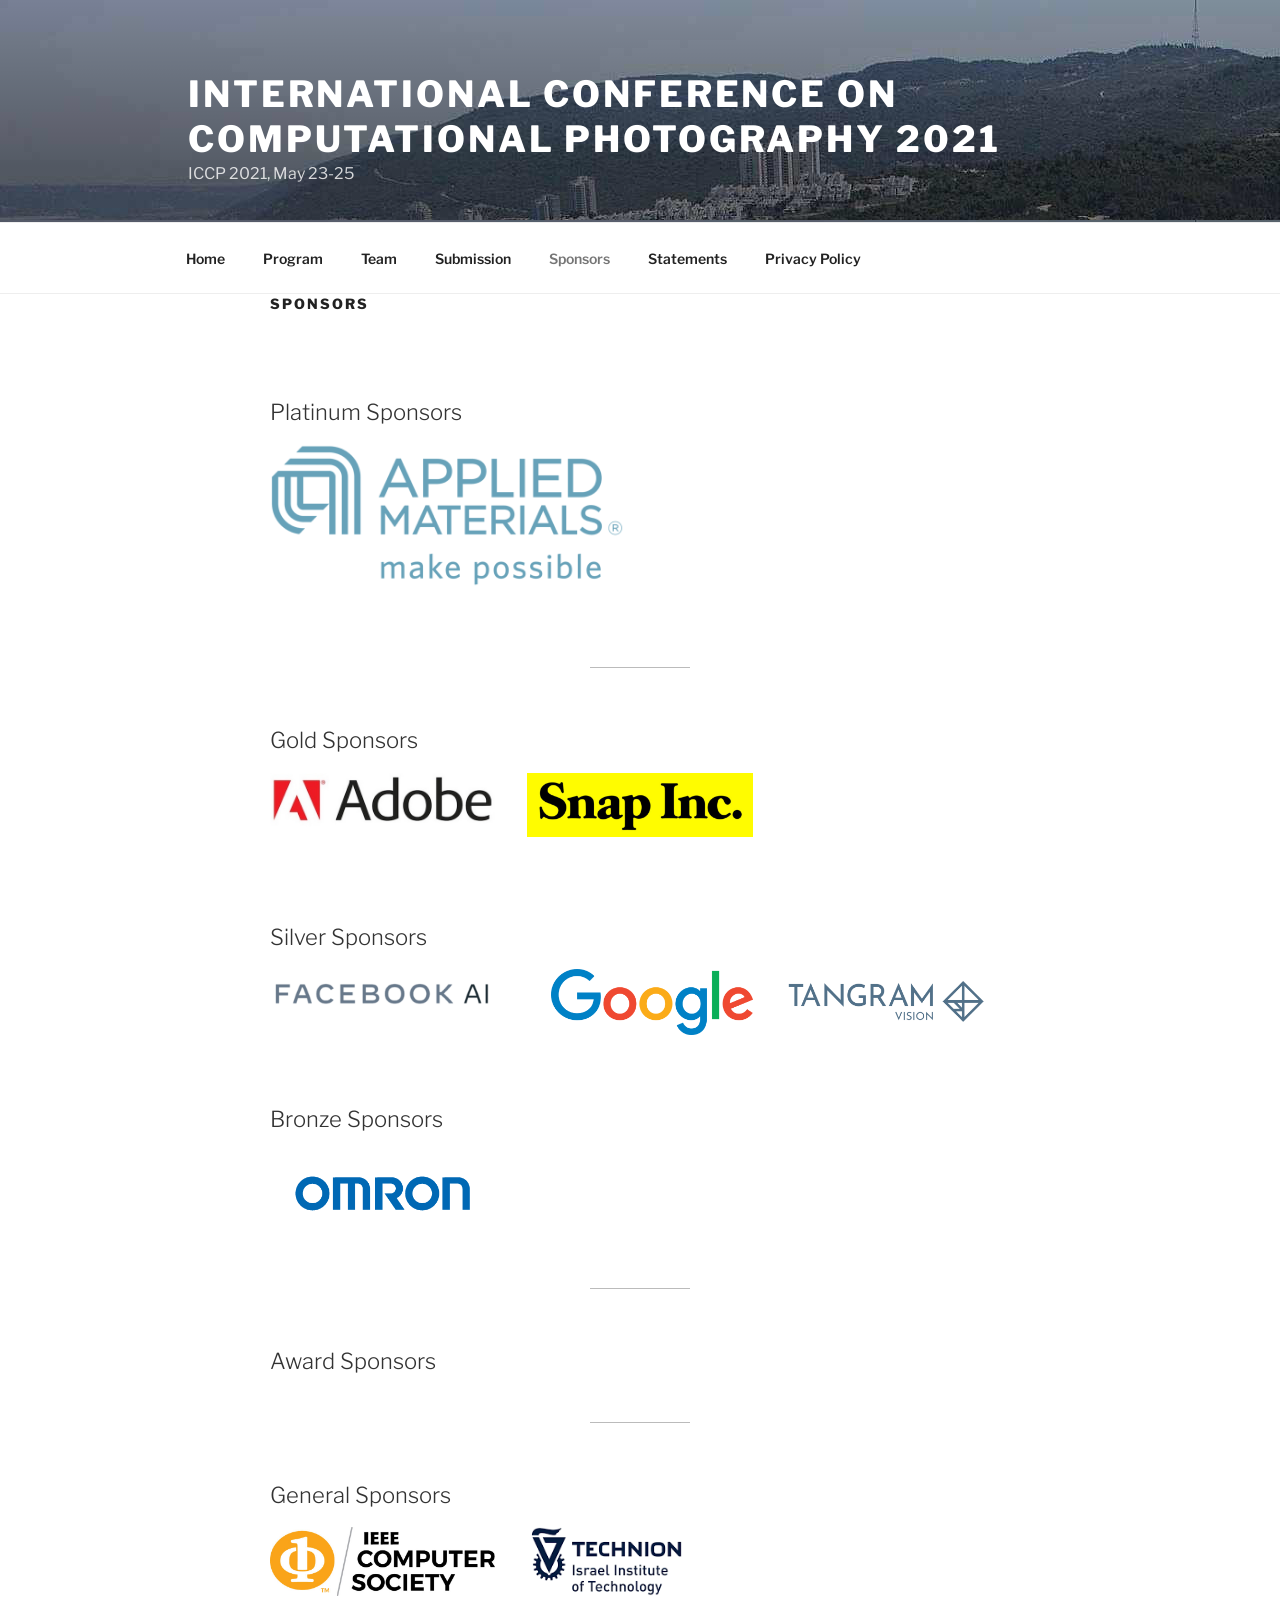
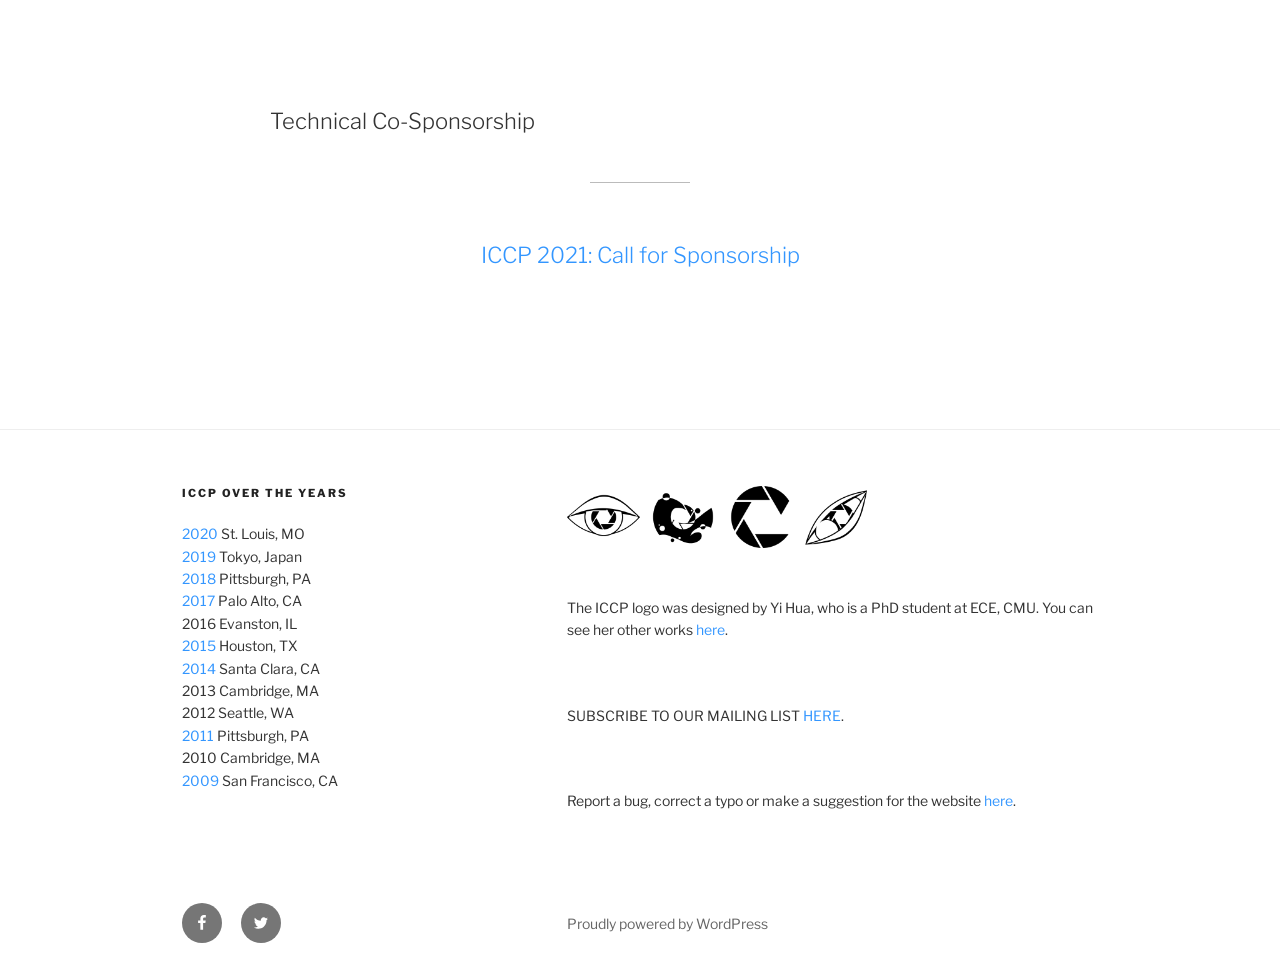
<file: sponsors/index.html>
<!DOCTYPE html>
<html lang="en-US" class="no-js no-svg">
<head><meta charset="UTF-8">

<meta name="viewport" content="width=device-width, initial-scale=1.0">
<link rel="profile" href="https://gmpg.org/xfn/11">

<script>
(function(html){html.className = html.className.replace(/\bno-js\b/,'js')})(document.documentElement);
//# sourceURL=twentyseventeen_javascript_detection
</script>
<title>Sponsors – International Conference on Computational Photography 2021</title>
<meta name="robots" content="max-image-preview:large">
<link rel="alternate" type="application/rss+xml" title="International Conference on Computational Photography 2021 » Feed" href="/feed/">
<link rel="alternate" type="application/rss+xml" title="International Conference on Computational Photography 2021 » Comments Feed" href="/comments/feed/">


<style id="wp-img-auto-sizes-contain-inline-css">
img:is([sizes=auto i],[sizes^="auto," i]){contain-intrinsic-size:3000px 1500px}
/*# sourceURL=wp-img-auto-sizes-contain-inline-css */
</style>
<style id="wp-emoji-styles-inline-css">

	img.wp-smiley, img.emoji {
		display: inline !important;
		border: none !important;
		box-shadow: none !important;
		height: 1em !important;
		width: 1em !important;
		margin: 0 0.07em !important;
		vertical-align: -0.1em !important;
		background: none !important;
		padding: 0 !important;
	}
/*# sourceURL=wp-emoji-styles-inline-css */
</style>
<link rel="stylesheet" id="wp-block-library-css" href="/wp-includes/css/dist/block-library/style.min.css?ver=7.0.4" media="all">
<style id="wp-block-library-theme-inline-css">
.wp-block-audio :where(figcaption){color:#555;font-size:13px;text-align:center}.is-dark-theme .wp-block-audio :where(figcaption){color:#ffffffa6}.wp-block-audio{margin:0 0 1em}.wp-block-code{border:1px solid #ccc;border-radius:4px;font-family:Menlo,Consolas,monaco,monospace;padding:.8em 1em}.wp-block-embed :where(figcaption){color:#555;font-size:13px;text-align:center}.is-dark-theme .wp-block-embed :where(figcaption){color:#ffffffa6}.wp-block-embed{margin:0 0 1em}.blocks-gallery-caption{color:#555;font-size:13px;text-align:center}.is-dark-theme .blocks-gallery-caption{color:#ffffffa6}:root :where(.wp-block-image figcaption){color:#555;font-size:13px;text-align:center}.is-dark-theme :root :where(.wp-block-image figcaption){color:#ffffffa6}.wp-block-image{margin:0 0 1em}.wp-block-pullquote{border-bottom:4px solid;border-top:4px solid;color:currentColor;margin-bottom:1.75em}.wp-block-pullquote :where(cite),.wp-block-pullquote :where(footer),.wp-block-pullquote__citation{color:currentColor;font-size:.8125em;font-style:normal;text-transform:uppercase}.wp-block-quote{border-left:.25em solid;margin:0 0 1.75em;padding-left:1em}.wp-block-quote cite,.wp-block-quote footer{color:currentColor;font-size:.8125em;font-style:normal;position:relative}.wp-block-quote:where(.has-text-align-right){border-left:none;border-right:.25em solid;padding-left:0;padding-right:1em}.wp-block-quote:where(.has-text-align-center){border:none;padding-left:0}.wp-block-quote.is-large,.wp-block-quote.is-style-large,.wp-block-quote:where(.is-style-plain){border:none}.wp-block-search .wp-block-search__label{font-weight:700}.wp-block-search__button{border:1px solid #ccc;padding:.375em .625em}:where(.wp-block-group.has-background){padding:1.25em 2.375em}.wp-block-separator.has-css-opacity{opacity:.4}.wp-block-separator{border:none;border-bottom:2px solid;margin-left:auto;margin-right:auto}.wp-block-separator.has-alpha-channel-opacity{opacity:1}.wp-block-separator:not(.is-style-wide):not(.is-style-dots){width:100px}.wp-block-separator.has-background:not(.is-style-dots){border-bottom:none;height:1px}.wp-block-separator.has-background:not(.is-style-wide):not(.is-style-dots){height:2px}.wp-block-table{margin:0 0 1em}.wp-block-table td,.wp-block-table th{word-break:normal}.wp-block-table :where(figcaption){color:#555;font-size:13px;text-align:center}.is-dark-theme .wp-block-table :where(figcaption){color:#ffffffa6}.wp-block-video :where(figcaption){color:#555;font-size:13px;text-align:center}.is-dark-theme .wp-block-video :where(figcaption){color:#ffffffa6}.wp-block-video{margin:0 0 1em}:root :where(.wp-block-template-part.has-background){margin-bottom:0;margin-top:0;padding:1.25em 2.375em}
/*# sourceURL=/wp-includes/css/dist/block-library/theme.min.css */
</style>
<style id="classic-theme-styles-inline-css">
/*! This file is auto-generated */
.wp-block-button__link{color:#fff;background-color:#32373c;border-radius:9999px;box-shadow:none;text-decoration:none;padding:calc(.667em + 2px) calc(1.333em + 2px);font-size:1.125em}.wp-block-file__button{background:#32373c;color:#fff;text-decoration:none}
/*# sourceURL=/wp-includes/css/classic-themes.min.css */
</style>
<style id="global-styles-inline-css">
:root{--wp--preset--aspect-ratio--square: 1;--wp--preset--aspect-ratio--4-3: 4/3;--wp--preset--aspect-ratio--3-4: 3/4;--wp--preset--aspect-ratio--3-2: 3/2;--wp--preset--aspect-ratio--2-3: 2/3;--wp--preset--aspect-ratio--16-9: 16/9;--wp--preset--aspect-ratio--9-16: 9/16;--wp--preset--color--black: #000000;--wp--preset--color--cyan-bluish-gray: #abb8c3;--wp--preset--color--white: #ffffff;--wp--preset--color--pale-pink: #f78da7;--wp--preset--color--vivid-red: #cf2e2e;--wp--preset--color--luminous-vivid-orange: #ff6900;--wp--preset--color--luminous-vivid-amber: #fcb900;--wp--preset--color--light-green-cyan: #7bdcb5;--wp--preset--color--vivid-green-cyan: #00d084;--wp--preset--color--pale-cyan-blue: #8ed1fc;--wp--preset--color--vivid-cyan-blue: #0693e3;--wp--preset--color--vivid-purple: #9b51e0;--wp--preset--gradient--vivid-cyan-blue-to-vivid-purple: linear-gradient(135deg,rgb(6,147,227) 0%,rgb(155,81,224) 100%);--wp--preset--gradient--light-green-cyan-to-vivid-green-cyan: linear-gradient(135deg,rgb(122,220,180) 0%,rgb(0,208,130) 100%);--wp--preset--gradient--luminous-vivid-amber-to-luminous-vivid-orange: linear-gradient(135deg,rgb(252,185,0) 0%,rgb(255,105,0) 100%);--wp--preset--gradient--luminous-vivid-orange-to-vivid-red: linear-gradient(135deg,rgb(255,105,0) 0%,rgb(207,46,46) 100%);--wp--preset--gradient--very-light-gray-to-cyan-bluish-gray: linear-gradient(135deg,rgb(238,238,238) 0%,rgb(169,184,195) 100%);--wp--preset--gradient--cool-to-warm-spectrum: linear-gradient(135deg,rgb(74,234,220) 0%,rgb(151,120,209) 20%,rgb(207,42,186) 40%,rgb(238,44,130) 60%,rgb(251,105,98) 80%,rgb(254,248,76) 100%);--wp--preset--gradient--blush-light-purple: linear-gradient(135deg,rgb(255,206,236) 0%,rgb(152,150,240) 100%);--wp--preset--gradient--blush-bordeaux: linear-gradient(135deg,rgb(254,205,165) 0%,rgb(254,45,45) 50%,rgb(107,0,62) 100%);--wp--preset--gradient--luminous-dusk: linear-gradient(135deg,rgb(255,203,112) 0%,rgb(199,81,192) 50%,rgb(65,88,208) 100%);--wp--preset--gradient--pale-ocean: linear-gradient(135deg,rgb(255,245,203) 0%,rgb(182,227,212) 50%,rgb(51,167,181) 100%);--wp--preset--gradient--electric-grass: linear-gradient(135deg,rgb(202,248,128) 0%,rgb(113,206,126) 100%);--wp--preset--gradient--midnight: linear-gradient(135deg,rgb(2,3,129) 0%,rgb(40,116,252) 100%);--wp--preset--font-size--small: 13px;--wp--preset--font-size--medium: 20px;--wp--preset--font-size--large: 36px;--wp--preset--font-size--x-large: 42px;--wp--preset--spacing--20: 0.44rem;--wp--preset--spacing--30: 0.67rem;--wp--preset--spacing--40: 1rem;--wp--preset--spacing--50: 1.5rem;--wp--preset--spacing--60: 2.25rem;--wp--preset--spacing--70: 3.38rem;--wp--preset--spacing--80: 5.06rem;--wp--preset--shadow--natural: 6px 6px 9px rgba(0, 0, 0, 0.2);--wp--preset--shadow--deep: 12px 12px 50px rgba(0, 0, 0, 0.4);--wp--preset--shadow--sharp: 6px 6px 0px rgba(0, 0, 0, 0.2);--wp--preset--shadow--outlined: 6px 6px 0px -3px rgb(255, 255, 255), 6px 6px rgb(0, 0, 0);--wp--preset--shadow--crisp: 6px 6px 0px rgb(0, 0, 0);}:where(body) { margin: 0; }:where(.is-layout-flex){gap: 0.5em;}:where(.is-layout-grid){gap: 0.5em;}body .is-layout-flex{display: flex;}.is-layout-flex{flex-wrap: wrap;align-items: center;}.is-layout-flex > :is(*, div){margin: 0;}body .is-layout-grid{display: grid;}.is-layout-grid > :is(*, div){margin: 0;}body{padding-top: 0px;padding-right: 0px;padding-bottom: 0px;padding-left: 0px;}:root :where(.wp-element-button, .wp-block-button__link){background-color: #32373c;border-width: 0;color: #fff;font-family: inherit;font-size: inherit;font-style: inherit;font-weight: inherit;letter-spacing: inherit;line-height: inherit;padding-top: calc(0.667em + 2px);padding-right: calc(1.333em + 2px);padding-bottom: calc(0.667em + 2px);padding-left: calc(1.333em + 2px);text-decoration: none;text-transform: inherit;}.has-black-color{color: var(--wp--preset--color--black) !important;}.has-cyan-bluish-gray-color{color: var(--wp--preset--color--cyan-bluish-gray) !important;}.has-white-color{color: var(--wp--preset--color--white) !important;}.has-pale-pink-color{color: var(--wp--preset--color--pale-pink) !important;}.has-vivid-red-color{color: var(--wp--preset--color--vivid-red) !important;}.has-luminous-vivid-orange-color{color: var(--wp--preset--color--luminous-vivid-orange) !important;}.has-luminous-vivid-amber-color{color: var(--wp--preset--color--luminous-vivid-amber) !important;}.has-light-green-cyan-color{color: var(--wp--preset--color--light-green-cyan) !important;}.has-vivid-green-cyan-color{color: var(--wp--preset--color--vivid-green-cyan) !important;}.has-pale-cyan-blue-color{color: var(--wp--preset--color--pale-cyan-blue) !important;}.has-vivid-cyan-blue-color{color: var(--wp--preset--color--vivid-cyan-blue) !important;}.has-vivid-purple-color{color: var(--wp--preset--color--vivid-purple) !important;}.has-black-background-color{background-color: var(--wp--preset--color--black) !important;}.has-cyan-bluish-gray-background-color{background-color: var(--wp--preset--color--cyan-bluish-gray) !important;}.has-white-background-color{background-color: var(--wp--preset--color--white) !important;}.has-pale-pink-background-color{background-color: var(--wp--preset--color--pale-pink) !important;}.has-vivid-red-background-color{background-color: var(--wp--preset--color--vivid-red) !important;}.has-luminous-vivid-orange-background-color{background-color: var(--wp--preset--color--luminous-vivid-orange) !important;}.has-luminous-vivid-amber-background-color{background-color: var(--wp--preset--color--luminous-vivid-amber) !important;}.has-light-green-cyan-background-color{background-color: var(--wp--preset--color--light-green-cyan) !important;}.has-vivid-green-cyan-background-color{background-color: var(--wp--preset--color--vivid-green-cyan) !important;}.has-pale-cyan-blue-background-color{background-color: var(--wp--preset--color--pale-cyan-blue) !important;}.has-vivid-cyan-blue-background-color{background-color: var(--wp--preset--color--vivid-cyan-blue) !important;}.has-vivid-purple-background-color{background-color: var(--wp--preset--color--vivid-purple) !important;}.has-black-border-color{border-color: var(--wp--preset--color--black) !important;}.has-cyan-bluish-gray-border-color{border-color: var(--wp--preset--color--cyan-bluish-gray) !important;}.has-white-border-color{border-color: var(--wp--preset--color--white) !important;}.has-pale-pink-border-color{border-color: var(--wp--preset--color--pale-pink) !important;}.has-vivid-red-border-color{border-color: var(--wp--preset--color--vivid-red) !important;}.has-luminous-vivid-orange-border-color{border-color: var(--wp--preset--color--luminous-vivid-orange) !important;}.has-luminous-vivid-amber-border-color{border-color: var(--wp--preset--color--luminous-vivid-amber) !important;}.has-light-green-cyan-border-color{border-color: var(--wp--preset--color--light-green-cyan) !important;}.has-vivid-green-cyan-border-color{border-color: var(--wp--preset--color--vivid-green-cyan) !important;}.has-pale-cyan-blue-border-color{border-color: var(--wp--preset--color--pale-cyan-blue) !important;}.has-vivid-cyan-blue-border-color{border-color: var(--wp--preset--color--vivid-cyan-blue) !important;}.has-vivid-purple-border-color{border-color: var(--wp--preset--color--vivid-purple) !important;}.has-vivid-cyan-blue-to-vivid-purple-gradient-background{background: var(--wp--preset--gradient--vivid-cyan-blue-to-vivid-purple) !important;}.has-light-green-cyan-to-vivid-green-cyan-gradient-background{background: var(--wp--preset--gradient--light-green-cyan-to-vivid-green-cyan) !important;}.has-luminous-vivid-amber-to-luminous-vivid-orange-gradient-background{background: var(--wp--preset--gradient--luminous-vivid-amber-to-luminous-vivid-orange) !important;}.has-luminous-vivid-orange-to-vivid-red-gradient-background{background: var(--wp--preset--gradient--luminous-vivid-orange-to-vivid-red) !important;}.has-very-light-gray-to-cyan-bluish-gray-gradient-background{background: var(--wp--preset--gradient--very-light-gray-to-cyan-bluish-gray) !important;}.has-cool-to-warm-spectrum-gradient-background{background: var(--wp--preset--gradient--cool-to-warm-spectrum) !important;}.has-blush-light-purple-gradient-background{background: var(--wp--preset--gradient--blush-light-purple) !important;}.has-blush-bordeaux-gradient-background{background: var(--wp--preset--gradient--blush-bordeaux) !important;}.has-luminous-dusk-gradient-background{background: var(--wp--preset--gradient--luminous-dusk) !important;}.has-pale-ocean-gradient-background{background: var(--wp--preset--gradient--pale-ocean) !important;}.has-electric-grass-gradient-background{background: var(--wp--preset--gradient--electric-grass) !important;}.has-midnight-gradient-background{background: var(--wp--preset--gradient--midnight) !important;}.has-small-font-size{font-size: var(--wp--preset--font-size--small) !important;}.has-medium-font-size{font-size: var(--wp--preset--font-size--medium) !important;}.has-large-font-size{font-size: var(--wp--preset--font-size--large) !important;}.has-x-large-font-size{font-size: var(--wp--preset--font-size--x-large) !important;}
:root :where(.wp-block-icon svg){width: 24px;}
:where(.wp-block-post-template.is-layout-flex){gap: 1.25em;}:where(.wp-block-post-template.is-layout-grid){gap: 1.25em;}
:where(.wp-block-term-template.is-layout-flex){gap: 1.25em;}:where(.wp-block-term-template.is-layout-grid){gap: 1.25em;}
:where(.wp-block-columns.is-layout-flex){gap: 2em;}:where(.wp-block-columns.is-layout-grid){gap: 2em;}
:root :where(.wp-block-pullquote){font-size: 1.5em;line-height: 1.6;}
/*# sourceURL=global-styles-inline-css */
</style>
<link rel="stylesheet" id="collapseomatic-css-css" href="/wp-content/plugins/jquery-collapse-o-matic/css/light_style.css?ver=1.6" media="all">
<style id="nfd-wonder-blocks-utilities-inline-css">
.nfd-relative{position:relative!important}.-nfd-bottom-1{bottom:-.25rem!important}.-nfd-top-0\.5{top:-.125rem!important}.-nfd-top-1{top:-.25rem!important}.nfd-top-10{top:2.5rem!important}.nfd-col-start-1{grid-column-start:1!important}.nfd-col-start-2{grid-column-start:2!important}.nfd-col-start-3{grid-column-start:3!important}.nfd-col-start-4{grid-column-start:4!important}.nfd-col-start-5{grid-column-start:5!important}.nfd-col-start-6{grid-column-start:6!important}.nfd-col-start-7{grid-column-start:7!important}.nfd-col-end-10{grid-column-end:10!important}.nfd-col-end-11{grid-column-end:11!important}.nfd-col-end-12{grid-column-end:12!important}.nfd-col-end-13{grid-column-end:13!important}.nfd-col-end-7{grid-column-end:7!important}.nfd-col-end-8{grid-column-end:8!important}.nfd-col-end-9{grid-column-end:9!important}.nfd-row-start-1{grid-row-start:1!important}.-nfd-mx-2:not([style*=margin]){margin-left:-.5rem!important;margin-right:-.5rem!important}.nfd-my-0:not([style*=margin]){margin-bottom:0!important;margin-top:0!important}.nfd-mb-8:not([style*=margin]){margin-bottom:2rem!important}.nfd-mt-2:not([style*=margin]){margin-top:.5rem!important}.nfd-mt-8:not([style*=margin]){margin-top:2rem!important}.nfd-mt-\[-100px\]:not([style*=margin]){margin-top:-100px!important}.nfd-grid{display:grid!important}.nfd-h-full{height:100%!important}.nfd-w-full{width:100%!important}.nfd-shrink-0{flex-shrink:0!important}.nfd-grow{flex-grow:1!important}.nfd-grid-cols-11{grid-template-columns:repeat(11,minmax(0,1fr))!important}.nfd-grid-cols-12{grid-template-columns:repeat(12,minmax(0,1fr))!important}.nfd-grid-cols-2{grid-template-columns:repeat(2,minmax(0,1fr))!important}.nfd-grid-rows-1{grid-template-rows:repeat(1,minmax(0,1fr))!important}.nfd-items-center{align-items:center!important}.nfd-gap-y-10{row-gap:2.5rem!important}.nfd-overflow-hidden{overflow:hidden!important}.nfd-border-b{border-bottom-width:1px!important}.nfd-border-dashed{border-style:dashed!important}.nfd-p-0:not([style*=padding]){padding:0!important}.nfd-p-10:not([style*=padding]){padding:2.5rem!important}.nfd-p-2:not([style*=padding]){padding:.5rem!important}.nfd-p-4:not([style*=padding]){padding:1rem!important}.nfd-p-8:not([style*=padding]){padding:2rem!important}.nfd-px-0:not([style*=padding]){padding-left:0!important;padding-right:0!important}.nfd-px-4:not([style*=padding]){padding-left:1rem!important;padding-right:1rem!important}.nfd-px-8:not([style*=padding]){padding-left:2rem!important;padding-right:2rem!important}.nfd-py-0:not([style*=padding]){padding-bottom:0!important;padding-top:0!important}.nfd-py-4:not([style*=padding]){padding-bottom:1rem!important;padding-top:1rem!important}.nfd-py-5:not([style*=padding]){padding-bottom:1.25rem!important;padding-top:1.25rem!important}.nfd-pt-0:not([style*=padding]){padding-top:0!important}.nfd-text-left{text-align:left!important}.nfd-wc-products{self-align:flex-start!important;flex-grow:0!important}.nfd-wc-products>ul{row-gap:calc(var(--wndb--gap--2xl)*var(--wndb--gap--scale-factor))!important}.nfd-wc-products .wc-block-grid__product-image{overflow:hidden!important}.nfd-wc-products .wc-block-grid__product-image img{transition:transform .6s ease-in-out!important}.nfd-wc-products .wc-block-grid__product-image img:hover{transform:scale(1.1)!important}.nfd-wc-products .wc-block-components-product-sale-badge{backdrop-filter:blur(4px)!important;background:hsla(0,0%,100%,.5)!important;border:1px solid hsla(0,0%,100%,.2)!important;border-radius:999px!important;font-size:.8125rem!important;font-weight:700!important;margin:6px!important;padding:4px 12px!important}.nfd-wc-products .wc-block-components-product-sale-badge>span{background:transparent!important}.nfd-wc-products .wc-block-components-product-price{color:inherit!important}.nfd-wc-search .wp-block-search__inside-wrapper{background-color:var(--wndb--color--borders)!important;border:2px solid var(--wndb--color--subtle)!important;border-radius:999px!important;max-width:100%!important;padding:0!important;width:25rem!important}.nfd-wc-search .wp-block-search__inside-wrapper input[type=search]{background:none!important;border:none!important;border-bottom-left-radius:999px!important;border-top-left-radius:999px!important;color:var(--wndb--color--text--contrast)!important;font-size:1.25rem!important;font-weight:500!important;min-height:3.75rem!important;padding-inline:24px!important}.nfd-wc-search .wp-block-search__inside-wrapper:has(button:focus),.nfd-wc-search .wp-block-search__inside-wrapper:has(input[type=search]:focus){outline:2px solid var(--wndb--color--text--contrast)!important;outline-offset:2px!important}.nfd-wc-search .wp-block-search__button{aspect-ratio:1/1!important;background:var(--wndb-gray-800)!important;border-radius:999px!important;height:100%!important;margin-left:0!important;margin-right:2px!important;margin-top:2px!important}.nfd-wc-search .wp-block-search__button:focus,.nfd-wc-search .wp-block-search__button:hover{background:var(--wndb-gray-900)!important;filter:none!important;outline:2px solid var(--wndb-gray-900)!important;outline-offset:2px!important}.nfd-wc-search .wp-block-search__inside-wrapper input[type=search]::-moz-placeholder{color:var(--wndb--color--text--faded)!important}.nfd-wc-search .wp-block-search__inside-wrapper input[type=search]::placeholder{color:var(--wndb--color--text--faded)!important}.nfd-commerce-icons{align-items:center!important;display:flex!important;flex-direction:row!important;gap:8px!important}.nfd-commerce-icons .wc-block-cart-link__text{display:none!important}.nfd-commerce-icons .wp-block-search__button svg,.nfd-commerce-icons svg.wc-block-customer-account__account-icon,.nfd-commerce-icons svg.wc-block-mini-cart__icon{height:28px!important;width:28px!important}.nfd-commerce-icons .wp-block-search__button-only .wp-block-search__button.has-icon{align-items:center!important;background:none!important;color:currentcolor!important;display:flex!important;padding:0!important}.nfd-commerce-icons .wp-block-search__button-only .wp-block-search__input{margin-right:.5em!important}.nfd-commerce-icons .wp-block-woocommerce-customer-account a{padding:0!important}:root{--wndb-mask-color:rgba(0,0,0,.15);--wndb-mask-position:50% 50% at 50% 20%;--wndb-mask-opacity:0.35}[class*=nfd-bg-effect]{isolation:isolate!important;position:relative!important}[class*=nfd-wb-header] [class*=nfd-bg-effect]{z-index:1!important}.has-modal-open [class*=nfd-bg-effect]{isolation:unset!important}.nfd-bg-effect-position-center{--wndb-mask-position:50% 50% at 50% 50%}[class*=nfd-bg-effect]:after{content:""!important;inset:0!important;-webkit-mask-image:radial-gradient(ellipse var(--wndb-mask-position),#000 70%,rgba(0,0,0,.3) 100%)!important;mask-image:radial-gradient(ellipse var(--wndb-mask-position),#000 70%,rgba(0,0,0,.3) 100%)!important;opacity:var(--wndb-mask-opacity)!important;pointer-events:none!important;position:absolute!important;z-index:-1!important}.nfd-bg-effect-dots:after{--wndb-mask-opacity:1;background:radial-gradient(var(--wndb-mask-color) 1px,transparent 1px)!important;background-size:20px 20px!important}.nfd-bg-effect-grid:after{background-image:linear-gradient(to right,var(--wndb-mask-color) 1px,transparent 1px),linear-gradient(to bottom,var(--wndb-mask-color) 1px,transparent 1px)!important;background-size:50px 50px!important}.nfd-bg-effect-grid-perspective{perspective:1000px!important}.has-modal-open .nfd-bg-effect-grid-perspective{perspective:unset!important}.nfd-bg-effect-grid-perspective:after{--wndb-mask-opacity:0.6;background-size:100px 100px!important;transform:rotateX(-60deg) translateZ(0)!important;transform-origin:top!important;transform-style:preserve-3d!important}.nfd-bg-effect-grid-2:after,.nfd-bg-effect-grid-perspective:after{background-image:linear-gradient(to right,var(--wndb-mask-color) 1px,transparent 1px),linear-gradient(to bottom,var(--wndb-mask-color) 1px,transparent 1px)!important}.nfd-bg-effect-grid-2:after{background-size:14px 32px!important}.nfd-bg-effect-grid-3{overflow:hidden!important}.nfd-bg-effect-grid-3:after{background-image:linear-gradient(to right,var(--wndb-mask-color) 1px,transparent 1px),linear-gradient(to bottom,var(--wndb-mask-color) 1px,transparent 1px)!important;background-size:32px 80px!important;right:-40%!important;top:-20%!important;transform:scale(1.5) skew(-30deg,30deg)!important}.nfd-bg-effect-lines:after{--wndb-mask-opacity:0.4;background-image:linear-gradient(to right,var(--wndb-mask-color) 1px,transparent 1px)!important;background-size:48px!important}.nfd-bg-effect-lines-2{--wndb-mask-opacity:0.45;overflow:hidden!important;perspective:1000px!important}.has-modal-open .nfd-bg-effect-lines-2{perspective:unset!important}.nfd-bg-effect-lines-2:after{background-image:linear-gradient(to right,var(--wndb-mask-color) 1px,transparent 1px)!important;background-size:30px!important;right:-40%!important;top:-20%!important;transform:rotateX(-45deg) skew(-16deg) translateZ(0)!important;transform-origin:right!important;transform-style:preserve-3d!important}.nfd-mask-opacity-0:after{--wndb-mask-opacity:0.8}:where(:root){--wndb--max-w--prose:min(65ch,1100px)}.nfd-max-w-prose:not(.nfd-max-w-full),:where(.nfd-text-balance:not(.nfd-max-w-full)){max-width:var(--wndb--max-w--prose)!important}.nfd-max-w-prose:not(.nfd-max-w-full).has-text-align-center,:where(.nfd-text-balance:not(.nfd-max-w-full)).has-text-align-center{margin-inline:auto!important}.nfd-max-w-prose:not(.nfd-max-w-full).has-text-align-right,:where(.nfd-text-balance:not(.nfd-max-w-full)).has-text-align-right{margin-inline-start:auto!important}:where(.nfd-text-balance){text-wrap:balance!important}.nfd-text-balance>h1,.nfd-text-balance>h2,.nfd-text-balance>h3,.nfd-text-balance>h4,.nfd-text-balance>p{text-wrap:balance!important}.nfd-text-pretty,.nfd-text-pretty>h1,.nfd-text-pretty>h2,.nfd-text-pretty>h3,.nfd-text-pretty>h4,.nfd-text-pretty>p{text-wrap:pretty!important}.wp-block-image figcaption{font-weight:400!important;margin-inline:auto!important;max-width:64ch!important;padding-block-start:.5em!important;text-wrap:balance!important}.wp-block-quote>.nfd-text-pretty{font-weight:550;margin-block:.25em}:where(:root){--wndb--text-scale-factor:1;--wndb--text--xs:0.75rem;--wndb--text--sm:0.875rem;--wndb--text--base:1rem;--wndb--text--md:1.125rem;--wndb--text--lg:1.5rem;--wndb--text--xl:2.375rem;--wndb--text--huge:clamp(2.75rem,1.4688rem + 2.5vw,3.5rem);--wndb--text-giga:clamp(3.25rem,2.546875rem + 2.25vw,4.375rem)}.nfd-text-xs:not([class*=font-size]):not([style*=font-size]){font-size:calc(var(--wndb--text--xs)*var(--wndb--text-scale-factor))!important}.nfd-text-xs:not([style*=letter-spacing]){letter-spacing:.05em!important}.nfd-text-sm:not([class*=font-size]):not([style*=font-size]){font-size:calc(var(--wndb--text--sm)*var(--wndb--text-scale-factor))!important}.nfd-text-base:not([class*=font-size]):not([style*=font-size]){font-size:calc(var(--wndb--text--base)*var(--wndb--text-scale-factor))!important}.nfd-text-md:not([class*=font-size]):not([style*=font-size]){font-size:calc(var(--wndb--text--md)*var(--wndb--text-scale-factor))!important}.nfd-text-base:not([style*=line-height]),.nfd-text-md:not([style*=line-height]){line-height:1.6!important}.nfd-text-lg:not([class*=font-size]):not([style*=font-size]){font-size:calc(var(--wndb--text--lg)*var(--wndb--text-scale-factor))!important}.nfd-text-lg:not([style*=line-height]){line-height:1.4!important}.nfd-text-lg:not([style*=letter-spacing]){letter-spacing:0!important}.nfd-text-lg:not([style*=font-weight]){font-weight:500!important}.nfd-text-xl:not([class*=font-size]):not([style*=font-size]){font-size:var(--wndb--text--xl)!important}.nfd-text-xl:not([style*=line-height]){line-height:1.25!important}.nfd-text-xl:not([style*=letter-spacing]){letter-spacing:-.01em!important}.nfd-text-xl:not([style*=font-weight]){font-weight:500!important}:where(.nfd-text-huge:not([class*=font-size]):not([style*=font-size])){font-size:calc(var(--wndb--text--huge)*var(--wndb--text-scale-factor))!important;max-width:var(--wndb--max-w--prose)!important;text-wrap:balance!important}:where(.nfd-text-huge:not([class*=font-size]):not([style*=font-size]).nfd-max-w-container){max-width:var(--wndb--container)!important}:where(.nfd-text-giga:not([class*=font-size]):not([style*=font-size])).has-text-align-center,:where(.nfd-text-huge:not([class*=font-size]):not([style*=font-size])).has-text-align-center{margin-inline:auto!important}:where(.nfd-text-giga:not([class*=font-size]):not([style*=font-size])).has-text-align-right,:where(.nfd-text-huge:not([class*=font-size]):not([style*=font-size])).has-text-align-right{margin-inline-start:auto!important}.nfd-text-huge:not([style*=line-height]){line-height:1.1!important}.nfd-text-huge:not([style*=letter-spacing]){letter-spacing:-.025em!important}.nfd-text-huge:not([style*=font-weight]){font-weight:500!important}:where(.nfd-text-giga:not([class*=font-size]):not([style*=font-size])){font-size:calc(var(--wndb--text-giga)*var(--wndb--text-scale-factor))!important;max-width:var(--wndb--max-w--prose)!important;text-wrap:balance!important}:where(.nfd-text-giga:not([class*=font-size]):not([style*=font-size]).nfd-max-w-container){max-width:var(--wndb--container)!important}.nfd-text-giga:not([style*=line-height]){line-height:1.1!important}.nfd-text-giga:not([style*=letter-spacing]){letter-spacing:-.04em!important}.nfd-text-giga:not([style*=font-weight]){font-weight:500!important}:root{--nfd-wb-anim-transition-duration:1400ms;--nfd-wb-anim-transition-delay:50ms;--nfd-wb-anim-transition-easing-function:cubic-bezier(0.4,1,0.65,1);--nfd-wb-anim-transition:all var(--nfd-wb-anim-transition-duration) var(--nfd-wb-anim-transition-easing-function) var(--nfd-wb-anim-transition-delay)}@media (prefers-reduced-motion:reduce){.nfd-wb-animate{transition:none!important}.nfd-wb-twist-in,[class*=nfd-wb-]{clip-path:none!important;opacity:1!important;transform:none!important}}@media (max-width:782px){body:not(.nfd-wb-editor-animations) .nfd-wb-animate{transition:none!important}body:not(.nfd-wb-editor-animations) .nfd-wb-twist-in,body:not(.nfd-wb-editor-animations) [class*=nfd-wb-]{clip-path:none!important;opacity:1!important;transform:none!important}}.nfd-wb-animate[data-replay-animation]{transition:none!important}[class*=nfd-wb-fade-in]{--nfd-wb-anim-transition:opacity var(--nfd-wb-anim-transition-duration) var(--nfd-wb-anim-transition-easing-function) var(--nfd-wb-anim-transition-delay),transform var(--nfd-wb-anim-transition-duration) var(--nfd-wb-anim-transition-easing-function) var(--nfd-wb-anim-transition-delay);transition:var(--nfd-wb-anim-transition)}.nfd-wb-fade-in-bottom{--nfd-wb-anim-transition-duration:1200ms;opacity:0;transform:translate3d(0,90px,0);transition:var(--nfd-wb-anim-transition)}.nfd-wb-fade-in-bottom-short{transform:translate3d(0,32px,0)}.nfd-wb-fade-in-bottom-short,.nfd-wb-fade-in-top-short{--nfd-wb-anim-transition-duration:600ms;opacity:0;transition:var(--nfd-wb-anim-transition)}.nfd-wb-fade-in-top-short{transform:translate3d(0,-32px,0)}.nfd-wb-fade-in-left-short{transform:translate3d(-32px,0,0)}.nfd-wb-fade-in-left-short,.nfd-wb-fade-in-right-short{--nfd-wb-anim-transition-duration:600ms;opacity:0;transition:var(--nfd-wb-anim-transition)}.nfd-wb-fade-in-right-short{transform:translate3d(32px,0,0)}.nfd-wb-animated-in:not([data-replay-animation])[class*=nfd-wb-fade-in]{opacity:1;transform:translateZ(0)}.nfd-wb-zoom-in{--nfd-wb-anim-transition-duration:1200ms;--nfd-wb-anim-transition:opacity var(--nfd-wb-anim-transition-duration) var(--nfd-wb-anim-transition-easing-function) var(--nfd-wb-anim-transition-delay),transform var(--nfd-wb-anim-transition-duration) var(--nfd-wb-anim-transition-easing-function) var(--nfd-wb-anim-transition-delay);transform:scale3d(.4,.4,.4)}.nfd-wb-zoom-in,.nfd-wb-zoom-in-short{opacity:0;transition:var(--nfd-wb-anim-transition)}.nfd-wb-zoom-in-short{--nfd-wb-anim-transition-duration:600ms;--nfd-wb-anim-transition:opacity var(--nfd-wb-anim-transition-duration) var(--nfd-wb-anim-transition-easing-function) var(--nfd-wb-anim-transition-delay),transform var(--nfd-wb-anim-transition-duration) var(--nfd-wb-anim-transition-easing-function) var(--nfd-wb-anim-transition-delay);transform:scale3d(.92,.92,.92)}.nfd-wb-animated-in:not([data-replay-animation])[class*=nfd-wb-zoom-]{opacity:1;transform:scaleX(1)}div:has(>.nfd-wb-twist-in){perspective:1200px}.nfd-wb-twist-in{--nfd-wb-anim-transition-duration:1000ms;--nfd-wb-anim-transition:opacity var(--nfd-wb-anim-transition-duration) var(--nfd-wb-anim-transition-easing-function) var(--nfd-wb-anim-transition-delay),transform var(--nfd-wb-anim-transition-duration) var(--nfd-wb-anim-transition-easing-function) var(--nfd-wb-anim-transition-delay);opacity:0;transform:translateY(40px) scale(.8) rotateY(30deg) rotate(-12deg) translateZ(0);transition:var(--nfd-wb-anim-transition)}.nfd-wb-animated-in:not([data-replay-animation]).nfd-wb-twist-in{opacity:1;transform:translateY(0) scale(1) rotateY(0deg) rotate(0deg) translateZ(0)}.nfd-wb-reveal-right{--nfd-wb-anim-transition-duration:1500ms;--nfd-wb-anim-transition-easing-function:cubic-bezier(0.4,0,0,1);--nfd-wb-anim-transition:clip-path var(--nfd-wb-anim-transition-duration) var(--nfd-wb-anim-transition-easing-function) var(--nfd-wb-anim-transition-delay);clip-path:inset(0 100% 0 0);transition:var(--nfd-wb-anim-transition)}.nfd-wb-animated-in>.nfd-wb-reveal-right:not([data-replay-animation]){clip-path:inset(0 0 0 0)!important}.nfd-delay-50{--nfd-wb-anim-transition-delay:50ms}.nfd-delay-150{--nfd-wb-anim-transition-delay:150ms}.nfd-delay-300{--nfd-wb-anim-transition-delay:300ms}.nfd-delay-450{--nfd-wb-anim-transition-delay:450ms}.nfd-delay-600{--nfd-wb-anim-transition-delay:600ms}.nfd-delay-750{--nfd-wb-anim-transition-delay:750ms}.nfd-delay-900{--nfd-wb-anim-transition-delay:900ms}.nfd-delay-1050{--nfd-wb-anim-transition-delay:1050ms}.nfd-delay-1200{--nfd-wb-anim-transition-delay:1200ms}.nfd-delay-1350{--nfd-wb-anim-transition-delay:1350ms}.nfd-delay-1500{--nfd-wb-anim-transition-delay:1500ms}:where(:root){--wndb--container:1200px;--wndb--container--wide:1340px}body .is-layout-constrained:has(.nfd-container.is-layout-constrained)>.nfd-container.is-layout-constrained{max-width:unset!important;width:100%!important}.is-layout-constrained.has-global-padding:has(.nfd-container.is-layout-constrained)>.nfd-container.is-layout-constrained{margin-left:calc(var(--wp--style--root--padding-left)*-1)!important;margin-right:calc(var(--wp--style--root--padding-right)*-1)!important;max-width:unset!important;width:unset!important}.editor-styles-wrapper .nfd-container:is(.is-layout-constrained)>:where(:not(.alignleft):not(.alignright):not(.alignfull):not(.alignwide)),.editor-styles-wrapper .nfd-container>:where(.wp-block-cover-is-layout-constrained:not(.alignleft):not(.alignright):not(.alignfull):not(.alignwide)):not([style*=margin]),.nfd-container:is(.is-layout-constrained)>:where(:not(.alignleft):not(.alignright):not(.alignfull):not(.alignwide)),.nfd-container:is(.nfd-my-0)>div,.nfd-container>:where(.wp-block-cover-is-layout-constrained:not(.alignleft):not(.alignright):not(.alignfull):not(.alignwide)){max-width:var(--wndb--container);width:100%}.editor-styles-wrapper .nfd-container:is(.is-layout-constrained)>.alignwide,.nfd-container:is(.is-layout-constrained).alignwide>:where(:not(.alignleft):not(.alignright):not(.alignfull)):not([style*=margin]),.nfd-container:is(.is-layout-constrained)>.alignwide,.nfd-container:is(.nfd-my-0)>.alignwide{max-width:var(--wndb--container--wide);width:100%}.nfd-container:not(.alignfull){padding-inline:var(--wndb--p)!important}.nfd-container:is(.nfd-my-0)>div:not([style*=margin]){margin-inline:auto!important}[class*=nfd-divider-]{position:relative;z-index:13}[class*=nfd-divider-]~[class*=nfd-divider-]{z-index:12!important}[class*=nfd-divider-]~[class*=nfd-divider-]~[class*=nfd-divider-]{z-index:11!important}[class*=nfd-divider-]:before{background:inherit!important;bottom:calc(var(--wndb--divider-size)*-1)!important;content:""!important;height:var(--wndb--divider-size)!important;left:0!important;pointer-events:none!important;position:absolute!important;width:100%!important;z-index:10!important}.nfd-divider-arrow{--wndb--divider-size:16px}.nfd-divider-arrow:before{bottom:calc(var(--wndb--divider-size)*-1)!important;height:calc(var(--wndb--divider-size)*2)!important;left:50%!important;transform:translateX(-50%) rotate(45deg)!important;width:calc(var(--wndb--divider-size)*2)!important}.nfd-divider-clouds{--wndb--divider-size:150px}.nfd-divider-clouds:after,.nfd-divider-clouds:before{background:inherit!important;background-image:url("data:image/svg+xml;charset=utf-8,%3Csvg xmlns='http://www.w3.org/2000/svg' preserveAspectRatio='xMidYMax slice' viewBox='0 0 283.5 27.8'%3E%3Cpath fill='%23fff' d='M0 0v6.7c1.9-.8 4.7-1.4 8.5-1 9.5 1.1 11.1 6 11.1 6s2.1-.7 4.3-.2c2.1.5 2.8 2.6 2.8 2.6s.2-.5 1.4-.7 1.7.2 1.7.2 0-2.1 1.9-2.8 3.6.7 3.6.7.7-2.9 3.1-4.1 4.7 0 4.7 0 1.2-.5 2.4 0 1.7 1.4 1.7 1.4h1.4c.7 0 1.2.7 1.2.7s.8-1.8 4-2.2c3.5-.4 5.3 2.4 6.2 4.4q.6-.6 1.8-.9c2.8-.7 4 .7 4 .7s1.7-5 11.1-6c9.5-1.1 12.3 3.9 12.3 3.9s1.2-4.8 5.7-5.7 6.8 1.8 6.8 1.8.6-.6 1.5-.9c.9-.2 1.9-.2 1.9-.2s5.2-6.4 12.6-3.3c7.3 3.1 4.7 9 4.7 9s1.9-.9 4 0 2.8 2.4 2.8 2.4 1.9-1.2 4.5-1.2 4.3 1.2 4.3 1.2.2-1 1.4-1.7 2.1-.7 2.1-.7-.5-3.1 2.1-5.5 5.7-1.4 5.7-1.4 1.5-2.3 4.2-1.1 1.7 5.2 1.7 5.2.3-.1 1.3.5c.5.4.8.8.9 1.1.5-1.4 2.4-5.8 8.4-4 7.1 2.1 3.5 8.9 3.5 8.9s.8-.4 2 0 1.1 1.1 1.1 1.1 1.1-1.1 2.3-1.1 2.1.5 2.1.5 1.9-3.6 6.2-1.2 1.9 6.4 1.9 6.4 2.6-2.4 7.4 0c3.4 1.7 3.9 4.9 3.9 4.9s3.3-6.9 10.4-7.9 11.5 2.6 11.5 2.6.8 0 1.2.2.9.9.9.9 4.4-3.1 8.3.2c1.9 1.7 1.5 5 1.5 5s.3-1.1 1.6-1.4 2.3.2 2.3.2-.1-1.2.5-1.9 1.9-.9 1.9-.9-4.7-9.3 4.4-13.4c5.6-2.5 9.2.9 9.2.9s5-6.2 15.9-6.2 16.1 8.1 16.1 8.1.7-.2 1.6-.4V0z'/%3E%3C/svg%3E")!important;background-repeat:repeat-x!important;background-size:cover!important;content:""!important;height:var(--wndb--divider-size)!important;left:0!important;pointer-events:none!important;position:absolute!important;top:0!important;width:100%!important;z-index:10!important}.nfd-divider-clouds:after{bottom:0!important;top:auto!important;transform:rotate(180deg)!important}.nfd-divider-ellipse{--wndb--divider-size:50px}.nfd-divider-ellipse:before{clip-path:ellipse(50% var(--wndb--divider-size) at 50% 0)!important}.nfd-divider-rounded:not([style*=-radius]){--wndb--divider-size:50px}.nfd-divider-rounded:before:not([style*=-radius]){border-bottom-left-radius:var(--wndb--divider-size)!important;border-bottom-right-radius:var(--wndb--divider-size)!important}.nfd-divider-slant,.nfd-divider-slant-invert{--wndb--divider-size:80px}.nfd-divider-slant:before{bottom:calc(var(--wndb--divider-size)*-1 + 1px)!important;clip-path:polygon(0 0,100% 0,0 100%)!important}.nfd-divider-slant-invert:before{bottom:calc(var(--wndb--divider-size)*-1 + 1px)!important;clip-path:polygon(0 0,100% 0,100% 100%)!important}.nfd-divider-triangle{--wndb--divider-size:80px}.nfd-divider-triangle:before{bottom:calc(var(--wndb--divider-size)*-1 + 1px)!important;clip-path:polygon(0 0,100% 0,50% 100%)!important}.nfd-divider-zigzag{--wndb--divider-size:8px}.nfd-divider-zigzag:before{-webkit-mask:conic-gradient(from -45deg at bottom,#0000,#000 1deg 89deg,#0000 90deg) 50% /calc(var(--wndb--divider-size)*2) 100%!important;mask:conic-gradient(from -45deg at bottom,#0000,#000 1deg 89deg,#0000 90deg) 50% /calc(var(--wndb--divider-size)*2) 100%!important}:where(:root){--wndb--divider-size:0px}:where(:root){--nfd-opacity-preview:0.3}@media (min-width:1025px){body:not(.block-editor-page) :not(.is-desktop-preview) .nfd-hide-desktop{display:none!important}}@media (max-width:767px){body:not(.block-editor-page) :not(.is-mobile-preview) .nfd-hide-mobile{display:none!important}.nfd-align-mobile-left{text-align:left!important}.nfd-align-mobile-center{text-align:center!important}.nfd-align-mobile-right{text-align:right!important}.nfd-align-mobile-justify{text-align:justify!important}.wp-block-group-is-layout-flex.is-vertical p[class^=nfd-align-mobile-]{width:100%!important}}@media (min-width:768px) and (max-width:1024px){body:not(.block-editor-page) :not(.is-tablet-preview) .nfd-hide-tablet{display:none!important}.nfd-align-tablet-left{text-align:left!important}.nfd-align-tablet-center{text-align:center!important}.nfd-align-tablet-right{text-align:right!important}.nfd-align-tablet-justify{text-align:justify!important}.wp-block-group-is-layout-flex.is-vertical p[class^=nfd-align-tablet-]{width:100%!important}}.is-root-container.is-desktop-preview .nfd-hide-desktop,.is-root-container.is-mobile-preview .nfd-hide-mobile,.is-root-container.is-tablet-preview .nfd-hide-tablet{opacity:var(--nfd-opacity-preview)!important}@media (max-width:767px){.nfd-swiper-enabled{display:flex!important;flex-wrap:nowrap!important;gap:12px!important;margin-right:calc(var(--wp--style--root--padding-right, 0px)*-1)!important;overflow-x:auto!important;overflow-y:hidden!important;width:calc(100% + var(--wp--style--root--padding-right, 0px))!important;-webkit-overflow-scrolling:touch!important;padding-left:16px!important;padding-right:0!important;scroll-snap-type:x mandatory!important;scrollbar-width:none!important}.nfd-swiper-enabled::-webkit-scrollbar{display:none!important}.nfd-swiper-enabled.wp-block-column>*,.nfd-swiper-enabled.wp-block-columns>.wp-block-column{flex:0 0 calc(75% - 6px)!important;min-width:260px!important;scroll-snap-align:start!important;scroll-snap-stop:always!important}.nfd-swiper-enabled .wp-block-column,.nfd-swiper-enabled .wp-block-cover,.nfd-swiper-enabled .wp-block-image,.nfd-swiper-enabled figure{margin:0!important}.nfd-swiper-enabled [style*="min-width:"],.nfd-swiper-enabled [style*="width:"]{max-width:100%!important}}.nfd-grid-cols-1-2-1{grid-template-columns:1fr 2fr 1fr!important}:where(:root){--wndb--padding-factor:1;--wndb--p:2.375rem;--wndb--p--xs:0.75rem;--wndb--p--sm:1.5rem;--wndb--p--md:2rem;--wndb--p--lg:clamp(3.5rem,7vw,6.25rem);--wndb--p--square:2.5rem;--wndb--p--square-lg:4rem}.nfd-p-card-sm:not([style*=padding]){padding:calc(var(--wndb--p--xs)*var(--wndb--padding-factor)) calc(var(--wndb--p--sm)*var(--wndb--padding-factor))!important}.nfd-p-card-md:not([style*=padding]){padding:calc(var(--wndb--p--sm)*var(--wndb--padding-factor)) calc(var(--wndb--p--md)*var(--wndb--padding-factor))!important}.nfd-p-card-lg:not([style*=padding]){padding:calc(var(--wndb--p--md)*var(--wndb--padding-factor)) calc(var(--wndb--p--md)*var(--wndb--padding-factor))!important}@media screen and (min-width:782px){.nfd-p-card-lg:not([style*=padding]){padding:calc(var(--wndb--p--md)*var(--wndb--padding-factor)) calc(var(--wndb--p--md)*1.5*var(--wndb--padding-factor))!important}}.nfd-p-card-square-lg:not([style*=padding]),.nfd-p-card-square:not([style*=padding]){padding:calc(var(--wndb--p--square)*var(--wndb--padding-factor))!important}@media screen and (min-width:782px){.nfd-p-card-square-lg:not([style*=padding]){padding:calc(var(--wndb--p--square-lg)*var(--wndb--padding-factor))!important}}.nfd-p-xs:not([style*=padding]){padding:calc(var(--wndb--p--xs)*var(--wndb--padding-factor))!important}.nfd-py-xs:not([style*=padding]){padding-block:calc(var(--wndb--p--xs)*var(--wndb--padding-factor))!important}.nfd-pt-xs:not([style*=padding]){padding-block-start:calc(var(--wndb--p--xs)*var(--wndb--padding-factor))!important}.nfd-px-xs:not([style*=padding]){padding-inline:calc(var(--wndb--p--xs)*var(--wndb--padding-factor))!important}.nfd-p-sm:not([style*=padding]){padding:calc(var(--wndb--p--sm)*var(--wndb--padding-factor))!important}.nfd-px-sm:not([style*=padding]){padding-inline:calc(var(--wndb--p--sm)*var(--wndb--padding-factor))!important}.nfd-py-sm:not([style*=padding]){padding-block:calc(var(--wndb--p--sm)*var(--wndb--padding-factor))!important}.nfd-pt-sm:not([style*=padding]){padding-block-start:calc(var(--wndb--p--sm)*var(--wndb--padding-factor))!important}.nfd-pb-sm:not([style*=padding]){padding-block-end:calc(var(--wndb--p--sm)*var(--wndb--padding-factor))!important}.nfd-pl-sm:not([style*=padding]){padding-left:calc(var(--wndb--p--sm)*var(--wndb--padding-factor))!important}.nfd-p-md:not([style*=padding]){padding:calc(var(--wndb--p--md)*var(--wndb--padding-factor))!important}.nfd-px-md:not([style*=padding]){padding-inline:calc(var(--wndb--p--md)*var(--wndb--padding-factor))!important}.nfd-py-md:not([style*=padding]){padding-block:calc(var(--wndb--p--md)*var(--wndb--padding-factor))!important}.nfd-pt-md:not([style*=padding]){padding-block-start:calc(var(--wndb--p--md)*var(--wndb--padding-factor))!important}.nfd-pb-md:not([style*=padding]){padding-block-end:calc(var(--wndb--p--md)*var(--wndb--padding-factor))!important}.nfd-p-lg:not([style*=padding]){padding:calc(var(--wndb--p--lg)*var(--wndb--padding-factor)) calc(var(--wndb--p--md)*var(--wndb--padding-factor))!important}.nfd-py-lg:not([style*=padding]){padding-block:calc(var(--wndb--p--lg)*var(--wndb--padding-factor))!important}.nfd-pt-lg:not([style*=padding]){padding-block-start:calc(var(--wndb--p--lg)*var(--wndb--padding-factor))!important}.nfd-pb-lg:not([style*=padding]){padding-block-end:calc(var(--wndb--p--lg)*var(--wndb--padding-factor))!important}.nfd-pl-offset-md:not([style*=padding]){margin-left:calc(var(--wndb--p--md)*var(--wndb--padding-factor)*-1)!important;padding-left:calc(var(--wndb--p--md)*var(--wndb--padding-factor) - 3px)!important}.editor-styles-wrapper .nfd-overlap-x,.nfd-overlap-x{gap:0}.nfd-overlap-x>:not(:first-child){margin-inline-start:-1.275rem!important}@media (min-width:768px){.-nfd-translate-y-1\/2{margin-bottom:-100px!important;transform:translateY(-50%)!important}.-nfd-translate-y-1\/3{margin-bottom:-100px!important;transform:translateY(-33%)!important}.nfd-overlap-x-lg{transform:translateX(-150px)!important;width:calc(100% + 150px)!important}}.nfd-pseudo-play-icon{align-items:center!important;display:flex!important;justify-content:center!important;position:relative!important}.nfd-pseudo-play-icon>a{inset:0!important;position:absolute!important}:not(.is-root-container) .nfd-pseudo-play-icon>a{text-indent:-9999px!important}.nfd-pseudo-play-icon:before{backdrop-filter:blur(3px)!important;background:hsla(0,0%,100%,.1)!important;border-radius:100%!important;content:""!important;height:3rem!important;left:50%!important;opacity:1!important;pointer-events:none!important;position:absolute!important;top:50%!important;transform:translate(-50%,-50%)!important;transition:all .2s ease!important;width:3rem!important}.nfd-pseudo-play-icon:has(a:hover):before{background:hsla(0,0%,100%,.3)!important;height:4rem!important;width:4rem!important}.nfd-pseudo-play-icon:after{border-style:solid!important;border-bottom:10px solid transparent!important;border-left:16px solid!important;border-right:0!important;border-top:10px solid transparent!important;content:""!important;height:16px!important;height:0!important;left:50%!important;margin-left:2px!important;pointer-events:none!important;position:absolute!important;top:50%!important;transform:translate(-50%,-50%)!important;width:16px!important;width:0!important}.entry-content>.wp-block-group.has-background+.wp-block-group.has-background:not([style*=margin-top]),.entry-content>.wp-block-group.has-background+[class*=nfd-theme-]:not([style*=margin-top]),.entry-content>[class*=nfd-theme-]+.wp-block-group.has-background:not([style*=margin-top]),.entry-content>[class*=nfd-theme-]+[class*=nfd-theme-]:not([style*=margin-top]){margin-block-start:0!important}:where(:root){--wndb--gap--scale-factor:1;--wndb--gap--xs:0.25rem;--wndb--gap--sm:0.5rem;--wndb--gap--md:1rem;--wndb--gap--lg:1.5rem;--wndb--gap--xl:2rem;--wndb--gap--2xl:2.5rem;--wndb--gap--3xl:3.5rem;--wndb--gap--4xl:6rem}.editor-styles-wrapper .nfd-gap-0,.nfd-gap-0{gap:0}.editor-styles-wrapper .nfd-gap-xs,.nfd-gap-xs{gap:calc(var(--wndb--gap--xs)*var(--wndb--gap--scale-factor))}.editor-styles-wrapper .nfd-gap-sm,.nfd-gap-sm{gap:calc(var(--wndb--gap--sm)*var(--wndb--gap--scale-factor))}.editor-styles-wrapper .nfd-gap-md,.nfd-gap-md{gap:calc(var(--wndb--gap--md)*var(--wndb--gap--scale-factor))}.editor-styles-wrapper .nfd-gap-lg,.nfd-gap-lg{gap:calc(var(--wndb--gap--lg)*var(--wndb--gap--scale-factor))}.editor-styles-wrapper .nfd-gap-xl,.nfd-gap-xl{gap:calc(var(--wndb--gap--xl)*var(--wndb--gap--scale-factor))}.editor-styles-wrapper .nfd-gap-2xl,.nfd-gap-2xl{gap:calc(var(--wndb--gap--2xl)*var(--wndb--gap--scale-factor))}.editor-styles-wrapper .nfd-gap-3xl,.nfd-gap-3xl{gap:calc(var(--wndb--gap--3xl)*var(--wndb--gap--scale-factor))}.editor-styles-wrapper .nfd-gap-4xl,.nfd-gap-4xl{gap:calc(var(--wndb--gap--4xl)*var(--wndb--gap--scale-factor))}.editor-styles-wrapper .nfd-gap-x-4xl,.nfd-gap-x-4xl{-moz-column-gap:calc(var(--wndb--gap--4xl)*var(--wndb--gap--scale-factor));column-gap:calc(var(--wndb--gap--4xl)*var(--wndb--gap--scale-factor))}.editor-styles-wrapper .nfd-gap-x-lg,.nfd-gap-x-lg{-moz-column-gap:calc(var(--wndb--gap--lg)*var(--wndb--gap--scale-factor));column-gap:calc(var(--wndb--gap--lg)*var(--wndb--gap--scale-factor))}.editor-styles-wrapper .nfd-gap-y-lg,.nfd-gap-y-lg{row-gap:calc(var(--wndb--gap--lg)*var(--wndb--gap--scale-factor))}.editor-styles-wrapper .nfd-gap-y-xl,.nfd-gap-y-xl{row-gap:calc(var(--wndb--gap--xl)*var(--wndb--gap--scale-factor))}.editor-styles-wrapper .nfd-gap-y-2xl,.nfd-gap-y-2xl{row-gap:calc(var(--wndb--gap--2xl)*var(--wndb--gap--scale-factor))}.editor-styles-wrapper .nfd-gap-y-3xl,.nfd-gap-y-3xl{row-gap:calc(var(--wndb--gap--3xl)*var(--wndb--gap--scale-factor))}.nfd-border-2{border-bottom-width:2px!important}.nfd-border-strong:not([style*=border-color]):not([style*=border-top-color]):not([style*=border-right-color]):not([style*=border-bottom-color]):not([style*=border-left-color]):not(.has-border-color){border-color:var(--wndb-color--borders-strong)!important}.nfd-border-light:not([style*=border-color]):not([style*=border-top-color]):not([style*=border-right-color]):not([style*=border-bottom-color]):not([style*=border-left-color]):not(.has-border-color){border-color:var(--wndb--color--borders-light)!important}:where(:root){--wndb--button--outline-width:0px;--wndb--button-sm--font-size:1rem;--wndb--button-lg-x:2rem;--wndb--button-lg-y:0.75rem;--wndb--button-lg--font-size:1.125rem;--wndb--button-xl-x:3rem;--wndb--button-xl-y:1rem;--wndb--button-xl--font-size:1.125rem}[class*=nfd-btn].is-style-outline{--wndb--button--outline-width:2px}[class*=nfd-btn]>.wp-block-button__link:not([style*=padding]){padding:calc(.625rem - var(--wndb--button--outline-width)) calc(1.125rem - var(--wndb--button--outline-width))!important}.nfd-btn-sm>.wp-block-button__link:not([style*=padding]){padding:calc(.375rem - var(--wndb--button--outline-width)) calc(1rem - var(--wndb--button--outline-width))!important}.nfd-btn-sm:not(.has-custom-font-size)>.wp-block-button__link:not([style*=font-size]){font-size:var(--wndb--button-sm--font-size)!important}.nfd-btn-lg>.wp-block-button__link:not([style*=padding]){padding:calc(var(--wndb--button-lg-y) - var(--wndb--button--outline-width)) var(--wndb--button-lg-x)!important}.nfd-btn-lg:not(.has-custom-font-size)>.wp-block-button__link:not([style*=font-size]){font-size:var(--wndb--button-lg--font-size)!important}.nfd-btn-lg:not([style*=font-weight])>.wp-block-button__link{font-weight:600!important}.nfd-btn-xl>.wp-block-button__link:not([style*=padding]){padding:calc(var(--wndb--button-xl-y) - var(--wndb--button--outline-width)) var(--wndb--button-xl-x)!important}.nfd-btn-xl:not(.has-custom-font-size)>.wp-block-button__link:not([style*=font-size]){font-size:var(--wndb--button-xl--font-size)!important}.nfd-btn-xl:not([style*=font-weight])>.wp-block-button__link{font-weight:600!important}.nfd-btn-wide>.wp-block-button__link:not([style*=padding]){padding:calc(.625rem - var(--wndb--button--outline-width)) calc(2rem - var(--wndb--button--outline-width))!important}[class*=nfd-btn]:is(.is-style-outline)>.wp-block-button__link:not(.has-text-color){color:var(--wndb--color--text--contrast)!important}.nfd-btn:is(.is-style-outline)>.wp-block-button__link:not(.has-text-color):hover{--wndb--color--text--contrast:var(--wndb-gray-900);border-color:var(--wndb-white)!important}[class*=nfd-button]>.wp-block-button__link:not(.has-background):hover{filter:brightness(.8)!important}.nfd-theme-primary [class*=nfd-btn]:not(.is-style-outline):not(.nfd-btn-secondary):not(.nfd-btn-tertiary)>.wp-block-button__link:not(.has-background){background-color:var(--wndb-gray-800)!important}.nfd-theme-primary
	[class*=nfd-btn]:not(.is-style-outline):not(.nfd-btn-secondary):not(.nfd-btn-tertiary)>.wp-block-button__link:not(.has-background):hover{background-color:var(--wndb-gray-900)!important}.nfd-theme-primary
	[class*=nfd-btn]:is(.is-style-outline):not(.nfd-btn-secondary):not(.nfd-btn-tertiary)>.wp-block-button__link:not(.has-background):not(.has-text-color):hover{background-color:var(--wndb-white)!important;border-color:var(--wndb-white)!important;color:var(--wndb-gray-900)!important}.nfd-btn-secondary:is(.is-style-outline)>.wp-block-button__link:not(.has-text-color):hover{--wndb--color--text--contrast:var(--wndb-gray-900);border-color:var(--wndb-white)!important}.nfd-btn-secondary:not(.is-style-outline)>.wp-block-button__link:not(.has-text-color){color:var(--wndb-white)!important}.nfd-btn-secondary:not(.is-style-outline)>.wp-block-button__link:not(.has-background){background-color:var(--wndb-gray-800)!important}.nfd-btn-secondary:not(.is-style-outline)>.wp-block-button__link:not(.has-background):hover{background-color:var(--wndb-gray-900)!important}.nfd-theme-dark .nfd-btn-secondary:not(.is-style-outline)>.wp-block-button__link:not(.has-background),.nfd-theme-darker .nfd-btn-secondary:not(.is-style-outline)>.wp-block-button__link:not(.has-background){background-color:var(--wndb-white)!important}.nfd-theme-dark .nfd-btn-secondary:not(.is-style-outline)>.wp-block-button__link:not(.has-text-color),.nfd-theme-darker .nfd-btn-secondary:not(.is-style-outline)>.wp-block-button__link:not(.has-text-color){color:var(--wndb-gray-900)!important}.nfd-theme-dark .nfd-btn-secondary:not(.is-style-outline)>.wp-block-button__link:not(.has-background):hover,.nfd-theme-darker .nfd-btn-secondary:not(.is-style-outline)>.wp-block-button__link:not(.has-background):hover{background-color:var(--wndb-white)!important;color:var(--wndb-gray-900)!important;filter:brightness(.8)!important}.nfd-btn-tertiary:is(.is-style-outline)>.wp-block-button__link:not(.has-text-color):hover{--wndb--color--text--contrast:var(--wndb-gray-900)}.nfd-btn-tertiary:is(.is-style-outline)>.wp-block-button__link:not([class*=-border-color]){border-color:var(--wndb--color--subtle)!important}.nfd-btn-tertiary:not(.is-style-outline)>.wp-block-button__link:not(.has-text-color){color:var(--wndb--color--text--contrast)!important}.nfd-btn-tertiary:not(.is-style-outline)>.wp-block-button__link:not(.has-background){background-color:var(--wndb--color--borders)!important}.nfd-btn-tertiary:not(.is-style-outline)>.wp-block-button__link:not(.has-background):hover{--wndb--color--borders:var(--wndb--color--subtle)}:where(:root){--wndb--shadow--xs:0 1px 2px 0 rgba(18,18,23,.065);--wndb--shadow--sm:0 1px 3px 0 rgba(18,18,23,.1),0 1px 2px 0 rgba(18,18,23,.06)}.nfd-shadow-xs:not([style*=box-shadow]){box-shadow:var(--wndb--shadow--xs)!important}.nfd-shadow-sm:not([style*=box-shadow]){box-shadow:var(--wndb--shadow--sm)!important}.nfd-bg-subtle.nfd-shadow-xs:not([style*=box-shadow]),.nfd-theme-light .nfd-shadow-xs:not([style*=box-shadow]){--wndb--shadow--xs:none}:where(:root){--wndb--rounded--scale-factor:1;--wndb--border--radius--sm:0.25rem;--wndb--border--radius--md:0.5rem;--wndb--border--radius--lg:0.75rem;--wndb--border--radius--xl:1rem}[class*=nfd-rounded]:not([style*=-radius]),[class*=nfd-rounded]:not([style*=-radius])>.components-resizable-box__container>img:not([style*=-radius]),[class*=nfd-rounded]:not([style*=-radius])>.wp-element-button:not([style*=-radius]),[class*=nfd-rounded]:not([style*=-radius])>a>img,[class*=nfd-rounded]:not([style*=-radius])>img{border-radius:calc(var(--wndb--border--radius)*var(--wndb--rounded--scale-factor))!important}[class*=nfd-rounded-t-]:not([style*=-radius]),[class*=nfd-rounded-t-]:not([style*=-radius])>.components-resizable-box__container>img:not([style*=-radius]),[class*=nfd-rounded-t-]:not([style*=-radius])>.wp-element-button:not([style*=-radius]),[class*=nfd-rounded-t-]:not([style*=-radius])>a>img,[class*=nfd-rounded-t-]:not([style*=-radius])>img{border-radius:calc(var(--wndb--border--radius)*var(--wndb--rounded--scale-factor)) calc(var(--wndb--border--radius)*var(--wndb--rounded--scale-factor)) 0 0!important}.nfd-overflow-hidden.nfd-rounded-xl iframe:not([style*=-radius]){border-radius:calc(var(--wndb--border--radius--md)*var(--wndb--rounded--scale-factor))!important}.nfd-rounded-none:not([style*=-radius]){--wndb--border--radius:0}.nfd-rounded-sm:not([style*=-radius]){--wndb--border--radius:var(--wndb--border--radius--sm)}.nfd-rounded,.nfd-rounded-md,.nfd-rounded-t-md:not([style*=-radius]){--wndb--border--radius:var(--wndb--border--radius--md)}.nfd-rounded-lg,.nfd-rounded-t-lg:not([style*=-radius]){--wndb--border--radius:var(--wndb--border--radius--lg)}.nfd-rounded-t-xl:not([style*=-radius]),.nfd-rounded-xl{--wndb--border--radius:var(--wndb--border--radius--xl)}.nfd-rounded-full:not([style*=-radius]){--wndb--border--radius:9999px}:where(:root){--wndb-gray:#6c6c89;--wndb-gray-50:#f7f7f8;--wndb-gray-100:#ebebef;--wndb-gray-150:#e5e5e9;--wndb-gray-200:#d1d1db;--wndb-gray-300:#a9a9bc;--wndb-gray-400:#8a8aa3;--wndb-gray-500:#6c6c89;--wndb-gray-600:#55556d;--wndb-gray-700:#3f3f50;--wndb-gray-800:#1d1d22;--wndb-gray-900:#121217;--wndb-white:#fff;--wndb-white-50:hsla(0,0%,100%,.05);--wndb-white-100:hsla(0,0%,100%,.1);--wndb-white-150:hsla(0,0%,100%,.15);--wndb-white-200:hsla(0,0%,100%,.2);--wndb-white-300:hsla(0,0%,100%,.3);--wndb-white-400:hsla(0,0%,100%,.4);--wndb-white-500:hsla(0,0%,100%,.5);--wndb-white-600:hsla(0,0%,100%,.6);--wndb-white-700:hsla(0,0%,100%,.7);--wndb-white-800:hsla(0,0%,100%,.8);--wndb-white-900:hsla(0,0%,100%,.9);--wndb--color--primary:#00f;--wndb--color--secondary:#00f;--wndb--color--surface:var(--wndb-gray-50);--wndb--color--text:var(--wndb-gray-800);--wndb--color--text--contrast:var(--wndb-gray-900);--wndb--color--text--faded:var(--wndb-gray-600);--wndb--color--borders:var(--wndb-gray-150);--wndb--color--borders-light:var(--wndb-gray-100);--wndb--color--borders-strong:var(--wndb--color--text--faded);--wndb--color--subtle:var(--wndb-gray-200);--wndb--color--links:var(--wndb--color--primary);--wndb--color--body:var(--wndb--color--surface)}.is-style-nfd-theme-white,.nfd-theme-white:not([class*=is-style-nfd-theme]){--wndb--color--borders:var(--wndb-gray-150);--wndb--color--borders-light:var(--wndb-gray-100);--wndb--color--links:var(--wndb--color--primary);--wndb--color--subtle:var(--wndb-gray-200);--wndb--color--surface:var(--wndb-white);--wndb--color--text--contrast:var(--wndb-gray-900);--wndb--color--text--faded:var(--wndb-gray-700);--wndb--color--text:var(--wndb-gray-800)}.is-style-nfd-theme-light,.nfd-theme-light:not([class*=is-style-nfd-theme]){--wndb--color--borders:var(--wndb-gray-150);--wndb--color--borders-light:var(--wndb-gray-150);--wndb--color--links:var(--wndb--color--primary);--wndb--color--subtle:var(--wndb-gray-200);--wndb--color--surface:var(--wndb-gray-50);--wndb--color--text--contrast:var(--wndb-gray-900);--wndb--color--text--faded:var(--wndb-gray-700);--wndb--color--text:var(--wndb-gray-800)}.is-style-nfd-theme-dark,.nfd-theme-dark:not([class*=is-style-nfd-theme]){--wndb--color--borders:var(--wndb-white-100);--wndb--color--borders-light:var(--wndb--color--borders);--wndb--color--subtle:var(--wndb-white-200);--wndb--color--surface:var(--wndb-gray-800);--wndb--color--text--contrast:var(--wndb-white);--wndb--color--text--faded:var(--wndb-white-800);--wndb--color--text:var(--wndb-white);--wndb--shadow--sm:none;--wndb--shadow--xs:none;--wndb-mask-color:hsla(0,0%,100%,.12)}.is-style-nfd-theme-darker,.nfd-theme-darker:not([class*=is-style-nfd-theme]){--wndb--color--borders:var(--wndb-white-100);--wndb--color--borders-light:var(--wndb--color--borders);--wndb--color--subtle:var(--wndb-white-200);--wndb--color--surface:var(--wndb-gray-900);--wndb--color--text--contrast:var(--wndb-white);--wndb--color--text--faded:var(--wndb-white-800);--wndb--color--text:var(--wndb-white);--wndb--shadow--sm:none;--wndb--shadow--xs:none;--wndb-mask-color:hsla(0,0%,100%,.12)}.is-style-nfd-theme-primary,.nfd-theme-primary:not([class*=is-style-nfd-theme]){--wndb--color--borders:var(--wndb-white-100);--wndb--color--borders-light:var(--wndb--color--borders);--wndb--color--subtle:var(--wndb-white-200);--wndb--color--surface:var(--wndb--color--primary);--wndb--color--text--contrast:var(--wndb-white);--wndb--color--text--faded:var(--wndb-white-900);--wndb--color--text:var(--wndb-white);--wndb--color--links:var(--wndb-white);--wndb--shadow--sm:none;--wndb--shadow--xs:none;--wndb-mask-color:hsla(0,0%,100%,.12)}.is-style-nfd-theme-primary-15,.nfd-theme-primary-15:not([class*=is-style-nfd-theme]){--wndb--color--borders:color-mix(in srgb,var(--wndb--color--primary) 25%,#fff);--wndb--color--borders-light:color-mix(in srgb,var(--wndb--color--primary) 15%,#fff);--wndb--color--subtle:color-mix(in srgb,var(--wndb--color--primary) 30%,#fff);--wndb--color--surface:color-mix(in srgb,var(--wndb--color--primary) 15%,#fff)}.nfd-bg-surface:not(.has-background),[class*=is-style-nfd-theme]:not(.has-background){background-color:var(--wndb--color--surface)!important}.nfd-bg-surface:not(.has-text-color),[class*=is-style-nfd-theme]:not(.has-text-color){color:var(--wndb--color--text)!important}.nfd-text-faded p:not(.has-text-color):not(.has-link-color):not(.has-background):not(.nfd-text-primary),.nfd-text-faded time:not(.has-text-color):not(.has-background),.nfd-text-faded>a:not(.has-text-color):not(.has-link-color):not(.has-background),ol.nfd-text-faded:not(.has-text-color):not(.has-link-color):not(.has-background):not(.nfd-text-primary),p.nfd-text-faded:not(.has-text-color):not(.has-link-color):not(.has-background),ul.nfd-text-faded:not(.has-text-color):not(.has-link-color):not(.has-background):not(.nfd-text-primary){color:var(--wndb--color--text--faded)!important}.editor-styles-wrapper div .nfd-text-contrast:where(:not(.has-text-color)),.editor-styles-wrapper div :where(.nfd-text-contrast:not(.has-text-color):not(.wp-element-button)) a:where(:not(:hover)),.wp-site-blocks .nfd-text-contrast:where(:not(.has-text-color)),.wp-site-blocks .nfd-text-contrast:where(:not(.has-text-color)) a:where(:not(:hover)){color:var(--wndb--color--text--contrast)}.nfd-bg-surface .wp-block-separator:not(.has-background):not(.has-text-color):not(.nfd-border-strong),.nfd-bg-surface [style*=border]:not([class*=border-color]):not([style*=border-top-color]):not([style*=border-right-color]):not([style*=border-bottom-color]):not([style*=border-left-color]):not(.nfd-border-strong),.nfd-bg-surface [style*=border]:not([class*=border-color]):not([style*=border-top-color]):not([style*=border-right-color]):not([style*=border-bottom-color]):not([style*=border-left-color])>img:not(.has-border-color):not([class*=border-color]):not([style*=border-top-color]):not([style*=border-right-color]):not([style*=border-bottom-color]):not([style*=border-left-color]),.nfd-bg-surface [style*=border]:not([class*=border-color]):not([style*=border-top-color]):not([style*=border-right-color]):not([style*=border-bottom-color]):not([style*=border-left-color])>img:not(.has-border-color):not([class*=border-color]):not([style*=border-top-color]):not([style*=border-right-color]):not([style*=border-bottom-color]):not([style*=border-left-color])>.components-resizable-box__container>img:not([class*=border-color]):not([style*=border-top-color]):not([style*=border-right-color]):not([style*=border-bottom-color]):not([style*=border-left-color]),.nfd-bg-surface:not([class*=border-color]):not([style*=border-top-color]):not([style*=border-right-color]):not([style*=border-bottom-color]):not([style*=border-left-color]):not(.has-border-color):not(.nfd-border-strong),[class*=is-style-nfd-theme] .wp-block-separator:not(.has-background):not(.has-text-color):not(.nfd-border-strong),[class*=is-style-nfd-theme] [style*=border]:not([class*=border-color]):not([style*=border-top-color]):not([style*=border-right-color]):not([style*=border-bottom-color]):not([style*=border-left-color]):not(.nfd-border-strong),[class*=is-style-nfd-theme] [style*=border]:not([class*=border-color]):not([style*=border-top-color]):not([style*=border-right-color]):not([style*=border-bottom-color]):not([style*=border-left-color])>img:not(.has-border-color):not([class*=border-color]):not([style*=border-top-color]):not([style*=border-right-color]):not([style*=border-bottom-color]):not([style*=border-left-color]),[class*=is-style-nfd-theme] [style*=border]:not([class*=border-color]):not([style*=border-top-color]):not([style*=border-right-color]):not([style*=border-bottom-color]):not([style*=border-left-color])>img:not(.has-border-color):not([class*=border-color]):not([style*=border-top-color]):not([style*=border-right-color]):not([style*=border-bottom-color]):not([style*=border-left-color])>.components-resizable-box__container>img:not([class*=border-color]):not([style*=border-top-color]):not([style*=border-right-color]):not([style*=border-bottom-color]):not([style*=border-left-color]),[class*=is-style-nfd-theme]:not([class*=border-color]):not([style*=border-top-color]):not([style*=border-right-color]):not([style*=border-bottom-color]):not([style*=border-left-color]):not(.has-border-color):not(.nfd-border-strong){border-color:var(--wndb--color--borders)!important}.nfd-bg-surface .wp-block-separator:not(.has-background):not(.has-text-color):not(.nfd-border-2),[class*=is-style-nfd-theme] .wp-block-separator:not(.has-background):not(.has-text-color):not(.nfd-border-2){border-width:2px 0 0!important}.nfd-border-bg{--wndb--color--borders:var(--wndb--color--surface)}.nfd-border-primary{--wndb--color--borders:var(--wndb--color--primary)}.nfd-border-inherit{--wndb--color--borders:inherit}.nfd-bg-accent:not(.has-background),.nfd-bg-primary:not(.has-background),.wp-block-cover.nfd-bg-accent>.wp-block-cover__background:not([class*=background-color]),.wp-block-cover.nfd-bg-primary>.wp-block-cover__background:not([class*=background-color]){background-color:var(--wndb--color--primary)!important}.nfd-bg-secondary:not(.has-background),.wp-block-cover.nfd-bg-secondary>.wp-block-cover__background:not([class*=background-color]){background-color:var(--wndb--color--secondary)!important}.nfd-bg-accent:not(.has-text-color),.nfd-bg-primary:not(.has-text-color),.nfd-bg-secondary:not(.has-text-color){color:var(--wndb--color--white)!important}.nfd-bg-subtle:not(.has-background):not(.wp-block-button),.nfd-bg-subtle:not(.has-background)>.wp-block-button__link:not(.has-background){background-color:var(--wndb--color--borders-light)!important;color:var(--wndb--color--text--contrast)!important}.nfd-text-primary:not(.has-text-color),.wp-block-button.wndb-text-primary>a:not(.has-text-color){color:var(--wndb--color--primary)!important}.nfd-text-secondary:not(.has-text-color),.wp-block-button.wndb-text-secondary>a:not(.has-text-color){color:var(--wndb--color--secondary)!important}[class*=nfd-theme-primary] .nfd-text-primary:not(.has-text-color),[class*=nfd-theme-primary] .nfd-text-secondary:not(.has-text-color),[class*=nfd-theme-primary] .wp-block-button.wndb-text-primary>a:not(.has-text-color),[class*=nfd-theme-secondary] .wp-block-button.wndb-text-secondary>a:not(.has-text-color){color:var(--wndb--color--contrast)!important}[class*=nfd-theme-dark] .nfd-text-primary:not(.has-text-color),[class*=nfd-theme-darker] .nfd-text-primary:not(.has-text-color){color:var(--wndb--color--secondary)!important}.nfd-text-subtle:not(.has-text-color){color:var(--wndb--color--subtle)!important}.editor-styles-wrapper div .nfd-text-current:where(:not(.has-text-color)),.editor-styles-wrapper div :where(.nfd-text-current:not(.has-text-color):not(.wp-element-button)) a:where(:not(:hover)),.wp-site-blocks .nfd-text-current:where(:not(.has-text-color)),.wp-site-blocks .nfd-text-current:where(:not(.has-text-color)) a:where(:not(:hover)){color:currentColor}[class*=nfd-theme-] .wp-block-social-links.is-style-logos-only:not(.has-icon-color) .wp-block-social-link{color:var(--wndb--color--text--faded)!important;fill:var(--wndb--color--text--faded)!important}[class*=nfd-theme-] .wp-block-social-links.is-style-logos-only:not(.has-icon-color) .wp-block-social-link:hover{color:var(--wndb--color--text)!important;fill:var(--wndb--color--text)!important}.nfd-container.is-position-sticky:not([class*=nfd-bg-surface]):not([class*=is-style-nfd-]):not(.has-background){background-color:var(--wndb--color--body)!important}.nfd-container .has-secondary-color{color:var(--wndb--color--secondary)!important}.nfd-bg-gray-100:not(.has-background),.nfd-bg-gray-800:not(.has-background){background-color:var(--wndb--color--surface)!important}.nfd-bg-gray-100:not(.has-text-color),.nfd-bg-gray-800:not(.has-text-color){color:var(--wndb--color--text)!important}.nfd-bg-gray-800{--wndb--color--surface:var(--wndb-gray-800);--wndb--color--text:var(--wndb-white);--wndb--color--borders:var(--wndb-white-100);--wndb--color--text--faded:var(--wndb-white-700)}.nfd-bg-gray-100{--wndb--color--surface:var(--wndb-gray-50);--wndb--color--text:var(--wndb-gray-700);--wndb--color--borders:var(--wndb-gray-100)}.nfd-text-opacity-80 p:not(.has-text-color):not(.has-link-color):not(.has-background),.nfd-text-opacity-80 time:not(.has-text-color):not(.has-background),p.nfd-text-opacity-80:not(.has-text-color):not(.has-link-color):not(.has-background){opacity:.8!important}:where(:root){--wndb--slider-height:100lvh}.nfd-scroll-slider-horizontal,.nfd-scroll-slider-vertical{flex-wrap:nowrap!important;height:var(--wndb--slider-height)!important;overflow-y:auto!important;scroll-snap-type:y mandatory!important;-ms-overflow-style:none!important;scrollbar-width:none!important}.nfd-scroll-slider-horizontal::-webkit-scrollbar,.nfd-scroll-slider-vertical::-webkit-scrollbar{display:none!important}.nfd-scroll-slider-vertical{height:100vh!important;overflow-y:auto!important;scroll-snap-type:y mandatory!important}.nfd-scroll-slider-vertical>*{scroll-snap-align:start!important;width:100%!important}.nfd-scroll-slider-horizontal{flex-direction:row!important;overflow-x:auto!important;scroll-snap-type:x mandatory!important}.nfd-scroll-slider-horizontal>*{flex-shrink:0!important;scroll-snap-align:start!important}.nfd-scroll-slider-horizontal>.wp-block-cover{width:100vw!important}.nfd-container.alignfull .nfd-scroll-slider-horizontal{--half-container:calc(50vw - var(--wndb--container)/2);padding-left:var(--half-container)!important;padding-right:var(--half-container)!important;scroll-padding:var(--half-container)!important}.nfd-scroll-slider-horizontal.nfd-scroll-slider-animate>.wp-block-cover:first-child{animation:scroll-slider-slide 1s ease 1s forwards}@keyframes scroll-slider-slide{0%{margin-left:0}to{margin-left:-100vw}}.block-editor-block-preview__content-iframe .is-root-container{min-height:8rem!important}.block-editor-block-preview__content-iframe figure:has([style*="aspect-ratio: 16 / 9"]){width:100%!important}.block-editor-block-preview__content-iframe [style*="min-height: 100vh"],.block-editor-block-preview__content-iframe [style*="min-height:100vh"]{min-height:800px!important}.block-editor-block-preview__content-iframe [style*="min-height: 70vh"],.block-editor-block-preview__content-iframe [style*="min-height:70vh"]{min-height:560px!important}.block-editor-block-preview__content-iframe [style*="min-height: 60vh"],.block-editor-block-preview__content-iframe [style*="min-height:60vh"]{min-height:480px!important}.block-editor-block-preview__content-iframe [style*="min-height: 50vh"],.block-editor-block-preview__content-iframe [style*="min-height:50vh"]{min-height:400px!important}.block-editor-block-preview__content-iframe [style*="min-height: 40vh"],.block-editor-block-preview__content-iframe [style*="min-height:40vh"]{min-height:320px!important}.block-editor-block-preview__content-iframe [style*="min-height: 35vh"],.block-editor-block-preview__content-iframe [style*="min-height:35vh"]{min-height:280px!important}.block-editor-block-preview__content-iframe [style*="min-height: 30vh"],.block-editor-block-preview__content-iframe [style*="min-height:30vh"]{min-height:240px!important}.block-editor-block-preview__content-iframe [style*="min-height: 10vh"],.block-editor-block-preview__content-iframe [style*="min-height:10vh"]{min-height:80px!important}.block-editor-block-preview__content-iframe [style*="min-height: 5vh"],.block-editor-block-preview__content-iframe [style*="min-height:5vh"]{min-height:40px!important}.nfd-wba-modal *{box-sizing:border-box!important}.block-editor-block-preview__content-iframe .nfd-wb-animate{opacity:1!important;transform:none!important;transition:none!important}.block-editor-block-preview__content-iframe .block-editor-warning:not(.wp-block-missing .block-editor-warning){display:none!important}.block-editor-block-preview__content-iframe .is-root-container>.nfd-container:not([class*=nfd-p-]):not([class*=nfd-py-]):not([class*=nfd-pt-]):not([class*=nfd-pb-]):not([style*=padding]){padding-block:var(--wndb--p)!important}.block-editor-block-preview__content-iframe [class*=nfd-rounded]:not([style*=-radius])>div>img:not([style*=-radius]){border-radius:calc(var(--wndb--border--radius)*var(--wndb--rounded--scale-factor))!important}ol.nfd-gap-sm:not(.is-layout-flex) li:not(:last-child),ul.nfd-gap-sm:not(.is-layout-flex) li:not(:last-child){margin-bottom:.5em!important}ol.nfd-gap-md:not(.is-layout-flex) li:not(:last-child),ul.nfd-gap-md:not(.is-layout-flex) li:not(:last-child){margin-bottom:1em!important}ul.nfd-list-check{list-style-type:none!important;padding-inline-start:1em!important}ul.nfd-list-check li:before{content:"✓";display:inline-block;margin-inline-end:8px}[class*=nfd-query-loop-] :where(.wp-block-post-author__avatar img){border-radius:999px;display:block}[class*=nfd-query-loop-] :where(.avatar-48){height:36px!important;width:36px!important}[class*=nfd-query-loop-] :where(.wp-block-post-author__content){display:flex;flex-direction:column;gap:4px;justify-content:center}[class*=nfd-query-loop-] .wp-block-post-author__avatar{margin-right:12px!important}.nfd-query-loop-1 :where(.wp-block-cover){aspect-ratio:2/1.1}.nfd-query-loop-1 :where(.wp-block-post-author__content){align-items:center!important;flex-direction:row!important}.nfd-query-loop-1 :where(.wp-block-post-author__byline){font-size:1em!important;opacity:.8!important}[class*=nfd-query-loop-] :where(.wp-block-categories){display:flex;gap:8px;list-style:none;padding:0}[class*=nfd-query-loop-] :where(.wp-block-categories a){color:inherit!important}.nfd-query-loop-2 .wp-block-cover__background{-webkit-mask-image:linear-gradient(180deg,transparent 25%,#000 75%)!important;mask-image:linear-gradient(180deg,transparent 25%,#000 75%)!important}.nfd-query-loop-3 :where(.wp-block-post-author__name){display:none!important}.nfd-form-items-grow>div:not(.wp-block-jetpack-button){flex-grow:1!important}.nfd-jp-form.nfd-text-center .consent{text-align:center!important}.nfd-jp-form .contact-form-submission .go-back-message .link{color:currentColor!important;text-decoration:underline!important}.nfd-jp-form .contact-form-submission .go-back-message{margin-top:0!important}.nfd-jp-form .contact-form-submission{border-color:currentColor!important;padding:calc(var(--wndb--p--md)*.5) 0!important}.nfd-jp-form textarea{resize:vertical!important}.nfd-jp-form .wp-block-button__link{padding-block-end:10px!important;padding-block-start:10px!important}.nfd-jp-form .consent,.nfd-jp-form .jetpack-field-checkbox .jetpack-field-label .jetpack-field-label__input,.nfd-jp-form .jetpack-field-consent .jetpack-field-label .jetpack-field-label__input{font-size:.875rem!important;line-height:1.5em!important;text-transform:none!important;text-wrap:balance!important}.nfd-jp-form input[type=checkbox]{padding:0!important}.nfd-jp-subscribe-form .wp-block-jetpack-label{display:none!important}.nfd-jp-subscribe-form .wp-block-jetpack-input{height:100%!important;margin:0!important}.nfd-heading-styles-panel{border-top:0!important;padding:0!important}.nfd-heading-styles-control .components-h-stack>.components-base-control.components-range-control{flex:1 1 40%!important}.wp-block-heading.is-style-nfd-heading-boxed{align-items:center!important;display:flex!important;gap:2.5rem!important;white-space:nowrap!important}.wp-block-heading.is-style-nfd-heading-boxed:after,.wp-block-heading.is-style-nfd-heading-boxed:before{border-bottom:var(--nfd-heading-border-size,3px) var(--nfd-heading-border-style,solid) var(--nfd-heading-border,#e8d833)!important;content:""!important}.wp-block-heading.is-style-nfd-heading-boxed{justify-content:center!important}.wp-block-heading.is-style-nfd-heading-boxed:after,.wp-block-heading.is-style-nfd-heading-boxed:before{flex:1 1 0!important}.wp-block-heading.is-style-nfd-heading-boxed.has-text-align-left{justify-content:flex-start!important}.wp-block-heading.is-style-nfd-heading-boxed.has-text-align-left:before{flex:0 0 0!important}.wp-block-heading.is-style-nfd-heading-boxed.has-text-align-left:after{flex:1 1 0!important}.wp-block-heading.is-style-nfd-heading-boxed.has-text-align-right{justify-content:flex-end!important}.wp-block-heading.is-style-nfd-heading-boxed.has-text-align-right:before{flex:1 1 0!important}.wp-block-heading.is-style-nfd-heading-boxed.has-text-align-right:after{flex:0 0 0!important}.wp-block-heading.is-style-nfd-heading-boxed.has-text-align-center{justify-content:center!important}.wp-block-heading.is-style-nfd-heading-boxed.has-text-align-center:after,.wp-block-heading.is-style-nfd-heading-boxed.has-text-align-center:before{flex:1 1 0!important}.wp-block-heading.is-style-nfd-heading-boxed.left-only:after,.wp-block-heading.is-style-nfd-heading-boxed.right-only:before{flex:0 0 0!important}.is-style-nfd-heading-highlight .nfd-heading-highlight__text{--hl-color:var(--nfd-heading-border,#ffeb3b);--hl-height:var(--nfd-heading-border-size,12px);box-decoration-break:clone!important;-webkit-box-decoration-break:clone!important;position:relative!important;text-decoration:none!important;z-index:1!important}.is-style-nfd-heading-highlight[style*="--nfd-heading-border-style: solid"] .nfd-heading-highlight__text,.is-style-nfd-heading-highlight[style*="--nfd-heading-border-style:solid"] .nfd-heading-highlight__text{background-image:linear-gradient(var(--hl-color),var(--hl-color))!important;background-position:left 100%!important;background-repeat:no-repeat!important;background-size:100% var(--hl-height)!important}.is-style-nfd-heading-highlight[style*="--nfd-heading-border-style: dashed"] .nfd-heading-highlight__text:after,.is-style-nfd-heading-highlight[style*="--nfd-heading-border-style: dotted"] .nfd-heading-highlight__text:after,.is-style-nfd-heading-highlight[style*="--nfd-heading-border-style:dashed"] .nfd-heading-highlight__text:after,.is-style-nfd-heading-highlight[style*="--nfd-heading-border-style:dotted"] .nfd-heading-highlight__text:after{bottom:0!important;content:""!important;height:var(--hl-height)!important;left:0!important;pointer-events:none!important;position:absolute!important;right:0!important;z-index:-1!important}.is-style-nfd-heading-highlight[style*="--nfd-heading-border-style: dotted"] .nfd-heading-highlight__text:after,.is-style-nfd-heading-highlight[style*="--nfd-heading-border-style:dotted"] .nfd-heading-highlight__text:after{background:radial-gradient(circle,var(--hl-color) 60%,transparent 61%) 0 100% /calc(var(--hl-height)*1.2) var(--hl-height) repeat-x!important}.is-style-nfd-heading-highlight[style*="--nfd-heading-border-style: dashed"] .nfd-heading-highlight__text:after,.is-style-nfd-heading-highlight[style*="--nfd-heading-border-style:dashed"] .nfd-heading-highlight__text:after{background:repeating-linear-gradient(to right,var(--hl-color) 0 calc(var(--hl-height)*1.4),transparent calc(var(--hl-height)*1.4) calc(var(--hl-height)*2.2)) 0 100% /100% var(--hl-height) no-repeat!important}.is-style-nfd-heading-underline.wp-block-heading{text-decoration-color:var(--nfd-heading-border,#e8d833)!important;text-decoration-line:underline!important;text-decoration-thickness:var(--nfd-heading-border-size,3px)!important;text-underline-offset:.25em!important}.is-style-nfd-heading-underline.wp-block-heading[style*="--nfd-heading-border-style: solid"],.is-style-nfd-heading-underline.wp-block-heading[style*="--nfd-heading-border-style:solid"]{text-decoration-style:solid!important}.is-style-nfd-heading-underline.wp-block-heading[style*="--nfd-heading-border-style: dashed"],.is-style-nfd-heading-underline.wp-block-heading[style*="--nfd-heading-border-style:dashed"]{text-decoration-style:dashed!important}.is-style-nfd-heading-underline.wp-block-heading[style*="--nfd-heading-border-style: dotted"],.is-style-nfd-heading-underline.wp-block-heading[style*="--nfd-heading-border-style:dotted"]{text-decoration-style:dotted!important}.nfd-mask-fade-to-b>.wp-block-cover__background{-webkit-mask-image:linear-gradient(180deg,transparent 50%,#000 120%)!important;mask-image:linear-gradient(180deg,transparent 50%,#000 120%)!important}.nfd-mask-radial-center>.wp-block-cover__background{-webkit-mask-image:radial-gradient(circle,transparent -40%,rgba(0,0,0,.9) 58%)!important;mask-image:radial-gradient(circle,transparent -40%,rgba(0,0,0,.9) 58%)!important}p[style*=text-decoration]>a{color:inherit!important;text-decoration:inherit!important}.is-style-dots.nfd-text-left:before{padding-left:0!important}.nfd-h-full,.nfd-h-full>.components-resizable-box__container>img,.nfd-h-full>img{height:100%!important}.nfd-w-full,.nfd-w-full>.components-resizable-box__container>img,.nfd-w-full>img{width:100%!important}.nfd-backdrop-blur-sm{backdrop-filter:blur(4px)!important}.nfd-backdrop-blur-md{backdrop-filter:blur(8px)!important}:not(.editor-styles-wrapper) header:has(.nfd-absolute-header){position:sticky!important;top:0!important;z-index:1!important}.nfd-absolute-header:not([style*=margin]){margin:0!important}:not(.editor-styles-wrapper) .nfd-absolute-header:not([style*=padding]):not([class*=nfd-px-]):not([style*=padding]){padding-inline:var(--wndb--p)!important}body:not(.editor-styles-wrapper) .wp-site-blocks .nfd-transparent-header,body:not(.editor-styles-wrapper) .wp-site-blocks header:has(>:first-child.nfd-transparent-header){min-width:100%!important;position:absolute!important;z-index:1!important}body:not(.editor-styles-wrapper) .nfd-transparent-header{background-color:transparent!important}.editor-styles-wrapper .nfd-transparent-header{background-color:rgba(0,0,0,.2)!important}.wp-site-blocks .nfd-transparent-header+:not([style*=margin]),.wp-site-blocks>header:has(>:first-child.nfd-transparent-header)+:not([style*=margin]){margin-top:0!important}:is([style*="min-height:100vh"]){min-height:calc(100vh - var(--wp-admin--admin-bar--height))!important}@supports (height:100dvh){:is([style*="height:100vh"]){min-height:calc(100dvh - var(--wp-admin--admin-bar--height, 0px))!important}}.nfd-wk-search .wp-block-search__input{font-size:inherit!important;min-height:50px!important;padding:8px 16px!important}:where(.wp-block-search__input){border-radius:var(--wndb--border--radius--sm)!important}.nfd-stretch-cover-child,.nfd-stretch-cover-child .wp-block-cover__inner-container{display:flex!important;flex-direction:column!important}.nfd-stretch-cover-child .wp-block-cover__inner-container,.nfd-stretch-cover-child .wp-block-cover__inner-container>.nfd-pseudo-play-icon,.nfd-stretch-cover-child .wp-block-cover__inner-container>.wp-block-group{align-items:inherit!important;flex-grow:1!important;justify-content:inherit!important}.nfd-stretch-cover-child .wp-block-cover__inner-container>.wp-block-group,.nfd-stretch-cover-child .wp-block-cover__inner-container>p{width:100%!important}.nfd-container summary{line-height:1.5!important;padding-right:32px!important;position:relative!important}.nfd-container summary::marker{content:none!important}.nfd-container summary:before{align-items:center!important;background-color:var(--wndb--color--borders)!important;background-image:url("[data-uri]")!important;background-position:50%!important;background-repeat:no-repeat!important;background-size:13px!important;border-radius:999px!important;content:""!important;display:flex!important;height:1em!important;justify-content:center!important;opacity:.6!important;position:absolute!important;right:0!important;top:50%!important;transform:translateY(-50%)!important;width:1em!important}.nfd-container [open] summary{font-weight:700!important}.nfd-container [open] summary:before{opacity:1!important;transform:translateY(-50%) rotate(45deg)!important}.nfd-container summary:hover:before{opacity:1!important}.is-style-wide.wp-block-separator{width:100%!important}.nfd-aspect-video{aspect-ratio:16/9!important}.nfd-img-object-left img{-o-object-position:left!important;object-position:left!important}.nfd-img-object-right img{-o-object-position:right!important;object-position:right!important}.editor-styles-wrapper .wp-block-image.nfd-h-full>div{aspect-ratio:unset!important;height:100%!important;max-height:unset!important}.nfd-img-floating-photo{border:10px solid #fff!important;border-radius:8px!important;box-shadow:6px 6px 20px rgba(0,0,0,.2)!important;transform:rotate(5deg)!important}.nfd-yoast-toc ul li{list-style-type:disc!important}.nfd-yoast-toc{line-height:1.5!important}[class*=is-style-nfd-dots],[class*=is-style-nfd-waves]{padding-block:var(--wndb--p--sm)!important;position:relative!important}[class*=is-style-nfd-waves]{padding-block:var(--wndb--p--md)!important}.is-style-nfd-dots-bottom-right,.is-style-nfd-dots-top-right{padding-inline-end:var(--wndb--p--sm)!important}.is-style-nfd-dots-bottom-left,.is-style-nfd-dots-top-left{padding-inline-start:var(--wndb--p--sm)!important}.is-style-nfd-waves-bottom-right,.is-style-nfd-waves-top-right{padding-inline-end:var(--wndb--p--md)!important;padding-inline-start:var(--wndb--p--xs)!important}.is-style-nfd-waves-bottom-left,.is-style-nfd-waves-top-left{padding-inline-end:var(--wndb--p--xs)!important;padding-inline-start:var(--wndb--p--md)!important}[class*=is-style-nfd-dots]>img[class^=wp-image-],[class*=is-style-nfd-waves]>img[class^=wp-image-]{position:relative!important}[class*=is-style-nfd-dots]:before{background-image:radial-gradient(var(--wndb--color--primary) 2px,transparent 2px)!important;background-size:16px 16px!important;height:106px!important;opacity:1!important;width:106px!important}[class*=is-style-nfd-dots]:before,[class*=is-style-nfd-waves]:before{content:""!important;display:block!important;position:absolute!important}[class*=is-style-nfd-waves]:before{--wndb--wave-width:380px;--wndb--wave-spacing:16px;--wndb--wave-thickness:8px;--wndb--wave-curve:0.85;background:color-mix(in srgb,var(--wndb--color--tertiary) 60%,#fff)!important;width:var(--wndb--wave-width)!important;z-index:1!important;--wndb--wave-radius:calc(var(--wndb--wave-spacing)*sqrt(var(--wndb--wave-curve) * var(--wndb--wave-curve) + 1) + var(--wndb--wave-thickness)/2);--wndb--wave-height:calc(var(--wndb--wave-spacing) + var(--wndb--wave-thickness));--wndb--wave-gap:14px;height:calc(var(--wndb--wave-height)*3 + var(--wndb--wave-gap)*2)!important;--wndb--y1:0px;--wndb--y2:calc(var(--wndb--wave-height) + var(--wndb--wave-gap));--wndb--y3:calc((var(--wndb--wave-height) + var(--wndb--wave-gap))*2);--wndb--wave-gradient:#0000 calc(99% - var(--wndb--wave-thickness)),#000 calc(101% - var(--wndb--wave-thickness)) 99%,#0000 101%;--wndb--mask-stripe-1-top:radial-gradient(var(--wndb--wave-radius) at left 50% top calc(var(--wndb--wave-curve)*-1*var(--wndb--wave-spacing)),var(--wndb--wave-gradient)) 50% calc(var(--wndb--y1) + var(--wndb--wave-spacing)/2 + var(--wndb--wave-thickness)/2) /calc(var(--wndb--wave-spacing)*4) calc(var(--wndb--wave-spacing) + var(--wndb--wave-thickness)) repeat-x;--wndb--mask-stripe-1-bottom:radial-gradient(var(--wndb--wave-radius) at left 50% bottom calc(var(--wndb--wave-curve)*-1*var(--wndb--wave-spacing)),var(--wndb--wave-gradient)) calc(50% - var(--wndb--wave-spacing)*2) calc(var(--wndb--y1) - var(--wndb--wave-spacing)/2 - var(--wndb--wave-thickness)/2) /calc(var(--wndb--wave-spacing)*4) calc(var(--wndb--wave-spacing) + var(--wndb--wave-thickness)) repeat-x;--wndb--mask-stripe-2-top:radial-gradient(var(--wndb--wave-radius) at left 50% top calc(var(--wndb--wave-curve)*-1*var(--wndb--wave-spacing)),var(--wndb--wave-gradient)) 50% calc(var(--wndb--y2) + var(--wndb--wave-spacing)/2 + var(--wndb--wave-thickness)/2) /calc(var(--wndb--wave-spacing)*4) calc(var(--wndb--wave-spacing) + var(--wndb--wave-thickness)) repeat-x;--wndb--mask-stripe-2-bottom:radial-gradient(var(--wndb--wave-radius) at left 50% bottom calc(var(--wndb--wave-curve)*-1*var(--wndb--wave-spacing)),var(--wndb--wave-gradient)) calc(50% - var(--wndb--wave-spacing)*2) calc(var(--wndb--y2) - var(--wndb--wave-spacing)/2 - var(--wndb--wave-thickness)/2) /calc(var(--wndb--wave-spacing)*4) calc(var(--wndb--wave-spacing) + var(--wndb--wave-thickness)) repeat-x;--wndb--mask-stripe-3-top:radial-gradient(var(--wndb--wave-radius) at left 50% top calc(var(--wndb--wave-curve)*-1*var(--wndb--wave-spacing)),var(--wndb--wave-gradient)) 50% calc(var(--wndb--y3) + var(--wndb--wave-spacing)/2 + var(--wndb--wave-thickness)/2) /calc(var(--wndb--wave-spacing)*4) calc(var(--wndb--wave-spacing) + var(--wndb--wave-thickness)) repeat-x;--wndb--mask-stripe-3-bottom:radial-gradient(var(--wndb--wave-radius) at left 50% bottom calc(var(--wndb--wave-curve)*-1*var(--wndb--wave-spacing)),var(--wndb--wave-gradient)) calc(50% - var(--wndb--wave-spacing)*2) calc(var(--wndb--y3) - var(--wndb--wave-spacing)/2 - var(--wndb--wave-thickness)/2) /calc(var(--wndb--wave-spacing)*4) calc(var(--wndb--wave-spacing) + var(--wndb--wave-thickness)) repeat-x;mask:var(--wndb--mask-stripe-1-bottom),var(--wndb--mask-stripe-1-top),var(--wndb--mask-stripe-2-bottom),var(--wndb--mask-stripe-2-top),var(--wndb--mask-stripe-3-bottom),var(--wndb--mask-stripe-3-top)!important;-webkit-mask:var(--wndb--mask-stripe-1-bottom),var(--wndb--mask-stripe-1-top),var(--wndb--mask-stripe-2-bottom),var(--wndb--mask-stripe-2-top),var(--wndb--mask-stripe-3-bottom),var(--wndb--mask-stripe-3-top)!important;mask-repeat:repeat-x!important;-webkit-mask-repeat:repeat-x!important}.is-style-nfd-dots-bottom-right:before,.is-style-nfd-waves-bottom-right:before{bottom:0!important;right:0!important}.is-style-nfd-dots-bottom-left:before,.is-style-nfd-waves-bottom-left:before{bottom:0!important;left:0!important}.is-style-nfd-dots-top-left:before,.is-style-nfd-waves-top-left:before{left:0!important;top:0!important}.is-style-nfd-dots-top-right:before,.is-style-nfd-waves-top-right:before{right:0!important;top:0!important}.nfd-hover-settings .components-heading{width:100%!important}.nfd-hoverable{transition:color .15s ease,background-color .15s ease,text-decoration-color .15s ease!important}.nfd-hoverable.nfd-hover-text:hover{color:var(--nfd-hover-text)!important}.nfd-hoverable.nfd-hover-bg:hover{background-color:var(--nfd-hover-bg)!important}@media (max-width:782px){.md\:nfd-order-2{order:2!important}.md\:nfd-my-0:not([style*=margin]){margin-bottom:0!important;margin-top:0!important}.md\:nfd-flex{display:flex!important}.md\:nfd-hidden{display:none!important}.md\:nfd-basis-full{flex-basis:100%!important}.md\:nfd-grid-cols-1{grid-template-columns:repeat(1,minmax(0,1fr))!important}.md\:nfd-flex-col{flex-direction:column!important}.md\:nfd-flex-wrap{flex-wrap:wrap!important}.md\:nfd-items-start{align-items:flex-start!important}.md\:nfd-justify-start{justify-content:flex-start!important}.md\:nfd-justify-end{justify-content:flex-end!important}.md\:nfd-justify-center{justify-content:center!important}.md\:nfd-gap-0{gap:0!important}.md\:nfd-gap-4{gap:1rem!important}.md\:nfd-gap-5{gap:1.25rem!important}.md\:nfd-gap-8{gap:2rem!important}.md\:nfd-self-start{align-self:flex-start!important}.md\:nfd-rounded-lg:not([style*=-radius]){border-radius:.5rem!important}.md\:nfd-border-none{border-style:none!important}.md\:nfd-p-0:not([style*=padding]){padding:0!important}.md\:nfd-p-4:not([style*=padding]){padding:1rem!important}.md\:nfd-px-0:not([style*=padding]){padding-left:0!important;padding-right:0!important}.md\:nfd-py-0:not([style*=padding]){padding-bottom:0!important;padding-top:0!important}.md\:nfd-text-left{text-align:left!important}.md\:nfd-text-center{text-align:center!important}}
/*# sourceURL=nfd-wonder-blocks-utilities-inline-css */
</style>
<link rel="stylesheet" id="twentyseventeen-fonts-css" href="/wp-content/themes/twentyseventeen/assets/fonts/font-libre-franklin.css?ver=20230328" media="all">
<link rel="stylesheet" id="twentyseventeen-style-css" href="/wp-content/themes/twentyseventeen/style.css?ver=20260520" media="all">
<link rel="stylesheet" id="twentyseventeen-block-style-css" href="/wp-content/themes/twentyseventeen/assets/css/blocks.css?ver=20240729" media="all">
<!--n2css--><!--n2js--><script id="jquery-core-js-extra">
var SDT_DATA = {"ajaxurl":"/wp-admin/admin-ajax.php","siteUrl":"/","pluginsUrl":"/wp-content/plugins","isAdmin":""};
//# sourceURL=jquery-core-js-extra
</script>
<script id="jquery-core-js" src="/wp-includes/js/jquery/jquery.min.js?ver=3.7.1"></script>
<script id="jquery-migrate-js" src="/wp-includes/js/jquery/jquery-migrate.min.js?ver=3.4.1"></script>
<script id="nfd-wonder-blocks-utilities-js-after">
(()=>{var c=class{constructor({clientId:a,...n}={}){this.options={activeClass:"nfd-wb-animated-in",root:null,rootMargin:"0px",threshold:0,...n}}observeElements(a,n=null,t=!1){if(!("IntersectionObserver"in window)||!a?.length||document.documentElement.classList.contains("block-editor-block-preview__content-iframe"))return;function o(s,r){this._mutationCallback(s,r,n)}let i=new IntersectionObserver(this._handleIntersection.bind(this),this.options),f=new MutationObserver(o.bind(this)),d=new MutationObserver(this._handleClassMutation.bind(this));a.forEach(s=>{let r=s;s.classList.contains("nfd-wb-reveal-right")&&(r=s.parentElement),i.observe(r),t&&(d.observe(r,{attributes:!0,attributeFilter:["class"]}),f.observe(r,{attributes:!0,attributeFilter:["class"]}))})}_handleIntersection(a,n){a.forEach(t=>{t.isIntersecting&&(t.target.classList.add(this.options.activeClass),t.target.querySelectorAll(".nfd-wb-animate").forEach(o=>{o.classList.add(this.options.activeClass)}),n.unobserve(t.target))})}_handleClassMutation(a){a.forEach(n=>{if(n?.type==="attributes"){let t=n.target;t.classList.contains("nfd-wb-animated-in")||t.classList.add("nfd-wb-animated-in")}})}_mutationCallback(a,n,t=null){a.forEach(o=>{if(o?.type==="attributes"){let i=o.target;t&&t===i.getAttribute("data-block")&&(i.getAttribute("data-replay-animation")===null&&(i.setAttribute("data-replay-animation",!0),requestAnimationFrame(()=>{i.removeAttribute("data-replay-animation")})),n.disconnect())}})}};var w={"nfd-wb-fade-in-bottom":{from:{opacity:0,transform:"translate3d(0, 90px, 0)"},duration:1200},"nfd-wb-fade-in-bottom-short":{from:{opacity:0,transform:"translate3d(0, 32px, 0)"},duration:600},"nfd-wb-fade-in-top-short":{from:{opacity:0,transform:"translate3d(0, -32px, 0)"},duration:600},"nfd-wb-fade-in-left-short":{from:{opacity:0,transform:"translate3d(-32px, 0, 0)"},duration:600},"nfd-wb-fade-in-right-short":{from:{opacity:0,transform:"translate3d(32px, 0, 0)"},duration:600},"nfd-wb-zoom-in":{from:{opacity:0,transform:"scale3d(0.4, 0.4, 0.4)"},duration:1200},"nfd-wb-zoom-in-short":{from:{opacity:0,transform:"scale3d(0.92, 0.92, 0.92)"},duration:600},"nfd-wb-twist-in":{from:{opacity:0,transform:"translateY(40px) scale(0.8) rotateY(30deg) rotateZ(-12deg)"},duration:1e3},"nfd-wb-reveal-right":{from:{clipPath:"inset(0 100% 0 0)"},to:{clipPath:"inset(0 0 0 0)"},duration:1500,easing:"cubic-bezier(0.4, 0, 0, 1)"}};["DOMContentLoaded","wonder-blocks/toolbar-button-added","wonder-blocks/block-order-changed"].forEach(e=>document.addEventListener(e,()=>l()));document.addEventListener("wonder-blocks/animation-changed",e=>l(e?.detail?.clientId));window.onload=()=>l();document.readyState!=="loading"&&l();var b=!1;function l(e=null){document.documentElement.classList.contains("block-editor-block-preview__content-iframe")||(window.parent!==window?h():y(e))}var m=e=>e.split(/\s+/).find(a=>a in w)||"";function u(e){e.style.transition="none",e.classList.add("nfd-wb-animated-in"),requestAnimationFrame(()=>{e.style.transition=""})}function p(e,a){let n=w[a];n&&e.animate([n.from,n.to||{opacity:1,transform:"none"}],{duration:n.duration,easing:n.easing||"cubic-bezier(0.4, 1, 0.65, 1)"})}function h(){if(document.body&&document.body.classList.add("nfd-wb-editor-animations"),requestAnimationFrame(()=>{document.querySelectorAll(".nfd-wb-animate:not(.nfd-wb-animated-in)").forEach(t=>t.classList.add("nfd-wb-animated-in"))}),b)return;b=!0;let e=t=>{t.querySelectorAll&&t.querySelectorAll(".nfd-wb-animate:not(.nfd-wb-animated-in)").forEach(u),t.classList?.contains("nfd-wb-animate")&&!t.classList.contains("nfd-wb-animated-in")&&u(t)},a=new MutationObserver(t=>{for(let o of t){if(o.type==="childList"){for(let s of o.addedNodes)s.nodeType===1&&e(s);continue}if(o.type!=="attributes"||o.attributeName!=="class")continue;let i=o.target;if(!i.classList.contains("nfd-wb-animate")||i.classList.contains("nfd-wb-animated-in")||i.hasAttribute("data-replay-animation"))continue;let f=m(o.oldValue||""),d=m([...i.classList].join(" "));f!==d&&d?(i.classList.add("nfd-wb-animated-in"),p(i,d)):u(i)}}),n=()=>{if(!document.body){requestAnimationFrame(n);return}document.body.classList.add("nfd-wb-editor-animations"),a.observe(document.body,{attributes:!0,attributeFilter:["class"],attributeOldValue:!0,childList:!0,subtree:!0})};n()}function y(e=null){let a=document.body?.classList.contains("block-editor-page")||!!e,n=a?document.querySelector(".interface-interface-skeleton__content"):null,t=new c({root:n,threshold:0});requestAnimationFrame(()=>{t.observeElements(Array.from(document.getElementsByClassName("nfd-wb-animate")),e,a)})}})();

//# sourceURL=nfd-wonder-blocks-utilities-js-after
</script>
<script id="twentyseventeen-global-js-extra">
var twentyseventeenScreenReaderText = {"quote":"\u003Csvg class=\"icon icon-quote-right\" aria-hidden=\"true\" role=\"img\"\u003E \u003Cuse href=\"#icon-quote-right\" xlink:href=\"#icon-quote-right\"\u003E\u003C/use\u003E \u003C/svg\u003E","expand":"Expand child menu","collapse":"Collapse child menu","icon":"\u003Csvg class=\"icon icon-angle-down\" aria-hidden=\"true\" role=\"img\"\u003E \u003Cuse href=\"#icon-angle-down\" xlink:href=\"#icon-angle-down\"\u003E\u003C/use\u003E \u003Cspan class=\"svg-fallback icon-angle-down\"\u003E\u003C/span\u003E\u003C/svg\u003E"};
//# sourceURL=twentyseventeen-global-js-extra
</script>
<script data-wp-strategy="defer" defer id="twentyseventeen-global-js" src="/wp-content/themes/twentyseventeen/assets/js/global.js?ver=20211130"></script>
<script data-wp-strategy="defer" defer id="twentyseventeen-navigation-js" src="/wp-content/themes/twentyseventeen/assets/js/navigation.js?ver=20210122"></script>
<link rel="EditURI" type="application/rsd+xml" title="RSD" href="/xmlrpc.php?rsd">
<meta name="generator" content="WordPress 7.0.4">
<link rel="canonical" href="/sponsors/">
<link rel="shortlink" href="/?p=501">
		<style id="twentyseventeen-custom-header-styles">
				.site-title a,
		.colors-dark .site-title a,
		.colors-custom .site-title a,
		body.has-header-image .site-title a,
		body.has-header-video .site-title a,
		body.has-header-image.colors-dark .site-title a,
		body.has-header-video.colors-dark .site-title a,
		body.has-header-image.colors-custom .site-title a,
		body.has-header-video.colors-custom .site-title a,
		.site-description,
		.colors-dark .site-description,
		.colors-custom .site-description,
		body.has-header-image .site-description,
		body.has-header-video .site-description,
		body.has-header-image.colors-dark .site-description,
		body.has-header-video.colors-dark .site-description,
		body.has-header-image.colors-custom .site-description,
		body.has-header-video.colors-custom .site-description {
			color: #ffffff;
		}
		</style>
		<link rel="icon" href="/wp-content/uploads/2020/09/cropped-iccp_logo_new_invert_crop2-32x32.png" sizes="32x32">
<link rel="icon" href="/wp-content/uploads/2020/09/cropped-iccp_logo_new_invert_crop2-192x192.png" sizes="192x192">
<link rel="apple-touch-icon" href="/wp-content/uploads/2020/09/cropped-iccp_logo_new_invert_crop2-180x180.png">
<meta name="msapplication-TileImage" content="/wp-content/uploads/2020/09/cropped-iccp_logo_new_invert_crop2-270x270.png">
<style id="wp-custom-css">
.twentyseventeen-front-page article:not(.has-post-thumbnail):not(:first-child) {
    border-top: 0px;
}


/* to remove line from hyperlinks */
.entry-content a {
    box-shadow: none;
		color: #3396FF;
} 

.entry-content a:hover {
    box-shadow: none;
	  color: #126CCC;
} 

.site-footer .widget-area a {
	  box-shadow: none;
		color: #3396FF;
}

.site-footer .widget-area a:hover {
	  box-shadow: none;
		color: #126CCC;
}

.menu li.menu-item-189 a { 
    color:#000000;
	  box-shadow: none;
}

.menu li.menu-item-189 a:hover { 
    color:#767676;
	  box-shadow: none;
}

.menu li.menu-item-190 a { 
    color:#000000;
	  box-shadow: none;
}

.menu li.menu-item-190 a:hover { 
    color:#767676;
	  box-shadow: none;
}

/*.site-footer {border-top: 0px;} yelena, to remove border line above footer */
/*
body.home .site-description:before {
  content: 'Technion - Israel Institute of Technology, Haifa ';
  display: block;
  width: 100%;
  transform: rotate(0);
  position: initial;
  border: none;
  font-size: 100%;
  margin-bottom: px;
  color: #ffffff;
}
*/

body:not(.home)
.wp-custom-header img {
display: none;
}

body:not(.home) .custom-header {
background-image: url(/wp-content/uploads/2020/11/cropped-c.jpg);
}

body:not(.home) 
  .site-description { 
	margin-bottom: -12px; 
}

body:not(.home) 
  .custom-logo-link img { 
	display: none; 
}

.site-content {
    margin-top: 0;
    padding-top: 0;
	  padding: 0px;
}

.entry-content {
	  margin-left: 0;
	  padding-left: 0;
}


.panel-content .entry-header {
		margin-bottom: 0; !important
	}
</style>
</head>

<body class="wp-singular page-template-default page page-id-501 page-parent wp-custom-logo wp-embed-responsive wp-theme-twentyseventeen has-header-image page-one-column colors-light elementor-default elementor-kit-716">
<div id="page" class="site">
	<a class="skip-link screen-reader-text" href="#content">
		Skip to content	</a>

	<header id="masthead" class="site-header">

		<div class="custom-header">

		<div class="custom-header-media">
			<div id="wp-custom-header" class="wp-custom-header"><img fetchpriority="high" src="/wp-content/uploads/2020/11/cropped-cropped-b.jpg" width="2000" height="1201" alt="" srcset="/wp-content/uploads/2020/11/cropped-cropped-b.jpg 2000w, /wp-content/uploads/2020/11/cropped-cropped-b-300x180.jpg 300w, /wp-content/uploads/2020/11/cropped-cropped-b-1024x615.jpg 1024w, /wp-content/uploads/2020/11/cropped-cropped-b-768x461.jpg 768w, /wp-content/uploads/2020/11/cropped-cropped-b-1536x922.jpg 1536w" sizes="(max-width: 767px) 200vw, 100vw" decoding="async"></div>		</div>

	<div class="site-branding">
	<div class="wrap">

		<a href="/" class="custom-logo-link" rel="home"><img width="1200" height="250" src="/wp-content/uploads/2020/09/cropped-iccp_logo_new.png" class="custom-logo" alt="International Conference on Computational Photography 2021" decoding="async" srcset="/wp-content/uploads/2020/09/cropped-iccp_logo_new.png 1200w, /wp-content/uploads/2020/09/cropped-iccp_logo_new-300x63.png 300w, /wp-content/uploads/2020/09/cropped-iccp_logo_new-1024x213.png 1024w, /wp-content/uploads/2020/09/cropped-iccp_logo_new-768x160.png 768w" sizes="100vw"></a>
		<div class="site-branding-text">
							<p class="site-title"><a href="/" rel="home">International Conference on Computational Photography 2021</a></p>
								<p class="site-description">ICCP 2021, May 23-25</p>
					</div><!-- .site-branding-text -->

		
	</div><!-- .wrap -->
</div><!-- .site-branding -->

</div><!-- .custom-header -->

					<div class="navigation-top">
				<div class="wrap">
					<nav id="site-navigation" class="main-navigation" aria-label="Top Menu">
	<button class="menu-toggle" aria-controls="top-menu" aria-expanded="false">
		<svg class="icon icon-bars" aria-hidden="true" role="img"> <use href="#icon-bars" xlink:href="#icon-bars"></use> </svg><svg class="icon icon-close" aria-hidden="true" role="img"> <use href="#icon-close" xlink:href="#icon-close"></use> </svg>Menu	</button>

	<div class="menu-top-menu-container"><ul id="top-menu" class="menu"><li id="menu-item-462" class="menu-item menu-item-type-custom menu-item-object-custom menu-item-462"><a href="/">Home</a></li>
<li id="menu-item-1728" class="menu-item menu-item-type-post_type menu-item-object-page menu-item-1728"><a href="/conference-program/">Program</a></li>
<li id="menu-item-695" class="menu-item menu-item-type-post_type menu-item-object-page menu-item-695"><a href="/team/">Team</a></li>
<li id="menu-item-2856" class="menu-item menu-item-type-post_type menu-item-object-page menu-item-2856"><a href="/submission/">Submission</a></li>
<li id="menu-item-510" class="menu-item menu-item-type-post_type menu-item-object-page current-menu-item page_item page-item-501 current_page_item menu-item-510"><a href="/sponsors/" aria-current="page">Sponsors</a></li>
<li id="menu-item-221" class="menu-item menu-item-type-post_type menu-item-object-page menu-item-221"><a href="/statements/">Statements</a></li>
<li id="menu-item-226" class="menu-item menu-item-type-custom menu-item-object-custom menu-item-226"><a target="_blank" href="https://www.ieee.org/security-privacy.html">Privacy Policy</a></li>
</ul></div>
	</nav><!-- #site-navigation -->
				</div><!-- .wrap -->
			</div><!-- .navigation-top -->
		
	</header><!-- #masthead -->

	
	<div class="site-content-contain">
		<div id="content" class="site-content">

<div class="wrap">
	<div id="primary" class="content-area">
		<main id="main" class="site-main">

			
<article id="post-501" class="post-501 page type-page status-publish hentry">
	<header class="entry-header">
		<h1 class="entry-title">Sponsors</h1>			</header><!-- .entry-header -->
	<div class="entry-content">
		
<h3 class="wp-block-heading">Platinum Sponsors</h3>



<div class="wp-block-columns is-layout-flex wp-container-core-columns-is-layout-8f761849 wp-block-columns-is-layout-flex">
<div class="wp-block-column is-layout-flow wp-block-column-is-layout-flow">
<div class="wp-block-columns is-layout-flex wp-container-core-columns-is-layout-8f761849 wp-block-columns-is-layout-flex">
<div class="wp-block-column is-layout-flow wp-block-column-is-layout-flow">
<figure class="wp-block-image size-large"><img decoding="async" width="1024" height="413" src="/wp-content/uploads/2021/02/Applied-Logo-1-1024x413.png" alt="" class="wp-image-1255" srcset="/wp-content/uploads/2021/02/Applied-Logo-1-1024x413.png 1024w, /wp-content/uploads/2021/02/Applied-Logo-1-300x121.png 300w, /wp-content/uploads/2021/02/Applied-Logo-1-768x310.png 768w, /wp-content/uploads/2021/02/Applied-Logo-1-1536x619.png 1536w, /wp-content/uploads/2021/02/Applied-Logo-1-2048x825.png 2048w" sizes="(max-width: 767px) 89vw, (max-width: 1000px) 54vw, (max-width: 1071px) 543px, 580px"></figure>
</div>



<div class="wp-block-column is-layout-flow wp-block-column-is-layout-flow"></div>
</div>
</div>
</div>



<hr class="wp-block-separator">



<h3 class="wp-block-heading">Gold Sponsors</h3>



<div class="wp-block-columns is-layout-flex wp-container-core-columns-is-layout-8f761849 wp-block-columns-is-layout-flex">
<div class="wp-block-column is-layout-flow wp-block-column-is-layout-flow">
<figure class="wp-block-image size-large"><a href="https://research.adobe.com/" target="_blank" rel="noopener noreferrer"><img loading="lazy" decoding="async" width="498" height="128" src="/wp-content/uploads/2020/11/adobe.jpg" alt="" class="wp-image-1063" srcset="/wp-content/uploads/2020/11/adobe.jpg 498w, /wp-content/uploads/2020/11/adobe-300x77.jpg 300w" sizes="(max-width: 498px) 100vw, 498px"></a></figure>
</div>



<div class="wp-block-column is-layout-flow wp-block-column-is-layout-flow">
<figure class="wp-block-image size-large"><a href="https://research.snap.com/" target="_blank" rel="noopener noreferrer"><img loading="lazy" decoding="async" width="910" height="258" src="/wp-content/uploads/2020/11/snap.jpg" alt="" class="wp-image-1064" srcset="/wp-content/uploads/2020/11/snap.jpg 910w, /wp-content/uploads/2020/11/snap-300x85.jpg 300w, /wp-content/uploads/2020/11/snap-768x218.jpg 768w" sizes="(max-width: 767px) 89vw, (max-width: 1000px) 54vw, (max-width: 1071px) 543px, 580px"></a></figure>
</div>



<div class="wp-block-column is-layout-flow wp-block-column-is-layout-flow"></div>
</div>



<h3 class="wp-block-heading">Silver Sponsors</h3>



<div class="wp-block-columns are-vertically-aligned-center is-layout-flex wp-container-core-columns-is-layout-8f761849 wp-block-columns-is-layout-flex">
<div class="wp-block-column is-vertically-aligned-center is-layout-flow wp-block-column-is-layout-flow">
<figure class="wp-block-image size-large is-resized"><a href="https://ai.facebook.com/"><img loading="lazy" decoding="async" src="/wp-content/uploads/2021/03/fbailogo-1-1024x154.png" alt="" class="wp-image-1374" width="229" height="34" srcset="/wp-content/uploads/2021/03/fbailogo-1-1024x154.png 1024w, /wp-content/uploads/2021/03/fbailogo-1-300x45.png 300w, /wp-content/uploads/2021/03/fbailogo-1-768x115.png 768w, /wp-content/uploads/2021/03/fbailogo-1-1536x231.png 1536w, /wp-content/uploads/2021/03/fbailogo-1-2048x308.png 2048w" sizes="(max-width: 229px) 100vw, 229px"></a></figure>
</div>



<div class="wp-block-column is-vertically-aligned-center is-layout-flow wp-block-column-is-layout-flow">
<div class="wp-block-image"><figure class="alignright size-large"><img loading="lazy" decoding="async" width="1024" height="334" src="/wp-content/uploads/2020/11/Google-Logo-1024x334.png" alt="" class="wp-image-1073" srcset="/wp-content/uploads/2020/11/Google-Logo-1024x334.png 1024w, /wp-content/uploads/2020/11/Google-Logo-300x98.png 300w, /wp-content/uploads/2020/11/Google-Logo-768x251.png 768w, /wp-content/uploads/2020/11/Google-Logo-1536x501.png 1536w, /wp-content/uploads/2020/11/Google-Logo-2048x668.png 2048w" sizes="(max-width: 767px) 89vw, (max-width: 1000px) 54vw, (max-width: 1071px) 543px, 580px"></figure></div>
</div>



<div class="wp-block-column is-vertically-aligned-center is-layout-flow wp-block-column-is-layout-flow">
<div class="wp-block-image"><figure class="alignleft size-large"><a href="https://www.tangramvision.com/" target="_blank" rel="noopener"><img loading="lazy" decoding="async" width="1024" height="215" src="/wp-content/uploads/2021/01/Tangram-logo-dark-1024x215.png" alt="" class="wp-image-1207" srcset="/wp-content/uploads/2021/01/Tangram-logo-dark-1024x215.png 1024w, /wp-content/uploads/2021/01/Tangram-logo-dark-300x63.png 300w, /wp-content/uploads/2021/01/Tangram-logo-dark-768x161.png 768w, /wp-content/uploads/2021/01/Tangram-logo-dark-1536x322.png 1536w, /wp-content/uploads/2021/01/Tangram-logo-dark.png 2000w" sizes="(max-width: 767px) 89vw, (max-width: 1000px) 54vw, (max-width: 1071px) 543px, 580px"></a></figure></div>
</div>
</div>



<h3 class="wp-block-heading">Bronze Sponsors</h3>



<div class="wp-block-columns is-layout-flex wp-container-core-columns-is-layout-8f761849 wp-block-columns-is-layout-flex">
<div class="wp-block-column is-layout-flow wp-block-column-is-layout-flow">
<figure class="wp-block-image size-large"><a href="https://www.omron.com/global/en/" target="_blank" rel="noopener"><img loading="lazy" decoding="async" width="417" height="158" src="/wp-content/uploads/2021/01/omron.png" alt="" class="wp-image-1209" srcset="/wp-content/uploads/2021/01/omron.png 417w, /wp-content/uploads/2021/01/omron-300x114.png 300w" sizes="(max-width: 417px) 100vw, 417px"></a></figure>
</div>



<div class="wp-block-column is-layout-flow wp-block-column-is-layout-flow"></div>



<div class="wp-block-column is-layout-flow wp-block-column-is-layout-flow"></div>
</div>



<hr class="wp-block-separator">



<h3 class="wp-block-heading">Award Sponsors</h3>



<div class="wp-block-columns is-layout-flex wp-container-core-columns-is-layout-8f761849 wp-block-columns-is-layout-flex">
<div class="wp-block-column is-layout-flow wp-block-column-is-layout-flow"></div>



<div class="wp-block-column is-layout-flow wp-block-column-is-layout-flow"></div>



<div class="wp-block-column is-layout-flow wp-block-column-is-layout-flow"></div>
</div>



<hr class="wp-block-separator">



<h3 class="wp-block-heading">General Sponsors</h3>



<div class="wp-block-columns is-layout-flex wp-container-core-columns-is-layout-8f761849 wp-block-columns-is-layout-flex">
<div class="wp-block-column is-layout-flow wp-block-column-is-layout-flow">
<figure class="wp-block-image size-large"><a href="https://www.computer.org/"><img loading="lazy" decoding="async" width="1024" height="313" src="/wp-content/uploads/2020/10/ieeecs-1024x313.jpg" alt="" class="wp-image-580" srcset="/wp-content/uploads/2020/10/ieeecs-1024x313.jpg 1024w, /wp-content/uploads/2020/10/ieeecs-300x92.jpg 300w, /wp-content/uploads/2020/10/ieeecs-768x235.jpg 768w, /wp-content/uploads/2020/10/ieeecs-1536x470.jpg 1536w, /wp-content/uploads/2020/10/ieeecs-2048x627.jpg 2048w" sizes="(max-width: 767px) 89vw, (max-width: 1000px) 54vw, (max-width: 1071px) 543px, 580px"></a></figure>
</div>



<div class="wp-block-column is-layout-flow wp-block-column-is-layout-flow">
<figure class="wp-block-image size-large is-resized"><a href="https://www.technion.ac.il/en/home-2/"><img loading="lazy" decoding="async" src="/wp-content/uploads/2020/10/Technion2-1.png" alt="" class="wp-image-586" width="163" height="74"></a></figure>
</div>



<div class="wp-block-column is-layout-flow wp-block-column-is-layout-flow"></div>
</div>



<div style="height:20px" aria-hidden="true" class="wp-block-spacer"></div>



<h3 class="wp-block-heading">Technical Co-Sponsorship</h3>



<div class="wp-block-columns is-layout-flex wp-container-core-columns-is-layout-8f761849 wp-block-columns-is-layout-flex">
<div class="wp-block-column is-layout-flow wp-block-column-is-layout-flow"></div>



<div class="wp-block-column is-layout-flow wp-block-column-is-layout-flow"></div>



<div class="wp-block-column is-layout-flow wp-block-column-is-layout-flow"></div>
</div>



<hr class="wp-block-separator">


<h3 style="text-align: center;"><a href="/sponsors/call-for-sponsorship/">ICCP 2021: Call for Sponsorship</a></h3>
<p> </p>


<p class="wp-block-paragraph"></p>
	</div><!-- .entry-content -->
</article><!-- #post-501 -->

		</main><!-- #main -->
	</div><!-- #primary -->
</div><!-- .wrap -->


		</div><!-- #content -->

		<footer id="colophon" class="site-footer">
			<div class="wrap">
				

	<aside class="widget-area" aria-label="Footer">
					<div class="widget-column footer-widget-1">
				<section id="text-11" class="widget widget_text"><h2 class="widget-title">ICCP over the years</h2>			<div class="textwidget"><p><a href="https://iccp2020.engr.wustl.edu/">2020</a> St. Louis, MO<br>
<a href="http://iccp2019.naist.jp/">2019</a> Tokyo, Japan<br>
<a href="http://iccp2018.ece.cmu.edu/">2018</a> Pittsburgh, PA<br>
<a href="http://iccp2017.stanford.edu/">2017</a> Palo Alto, CA<br>
2016 Evanston, IL<br>
<a href="http://iccp.rice.edu/">2015</a> Houston, TX<br>
<a href="https://sites.google.com/site/iccp2014web/">2014</a> Santa Clara, CA<br>
2013 Cambridge, MA<br>
2012 Seattle, WA<br>
<a href="http://www.cs.cmu.edu/~ICCP2011/">2011</a> Pittsburgh, PA<br>
2010 Cambridge, MA<br>
<a href="http://groups.csail.mit.edu/graphics/iccp09/">2009</a> San Francisco, CA</p>
</div>
		</section>			</div>
						<div class="widget-column footer-widget-2">
				<section id="media_image-5" class="widget widget_media_image"><img width="300" height="63" src="/wp-content/uploads/2020/09/iccp_logo_new_invert-300x63.png" class="image wp-image-59  attachment-medium size-medium" alt="" style="max-width: 100%; height: auto;" decoding="async" srcset="/wp-content/uploads/2020/09/iccp_logo_new_invert-300x63.png 300w, /wp-content/uploads/2020/09/iccp_logo_new_invert-768x160.png 768w, /wp-content/uploads/2020/09/iccp_logo_new_invert.png 960w" sizes="100vw"></section><section id="text-9" class="widget widget_text">			<div class="textwidget"><p>The ICCP logo was designed by Yi Hua, who is a PhD student at ECE, CMU. You can see her other works <a href="//hawaiiiwatercolor.tumblr.com/">here</a>.</p>
</div>
		</section><section id="text-15" class="widget widget_text">			<div class="textwidget"><p>SUBSCRIBE TO OUR MAILING LIST <a href="http://listserv.technion.ac.il/cgi-bin/wa?SUBED1=iccp21-l&amp;A=1">HERE</a>.</p>
</div>
		</section><section id="text-13" class="widget widget_text">			<div class="textwidget"><p>Report a bug, correct a typo or make a suggestion for the website <a href="/comments/">here</a>.</p>
</div>
		</section>			</div>
			</aside><!-- .widget-area -->

						<nav class="social-navigation" aria-label="Footer Social Links Menu">
						<div class="menu-social-links-menu-container"><ul id="menu-social-links-menu" class="social-links-menu"><li id="menu-item-43" class="menu-item menu-item-type-custom menu-item-object-custom menu-item-43"><a href="https://www.facebook.com/ieeeiccp/"><span class="screen-reader-text">Facebook</span><svg class="icon icon-facebook" aria-hidden="true" role="img"> <use href="#icon-facebook" xlink:href="#icon-facebook"></use> </svg></a></li>
<li id="menu-item-44" class="menu-item menu-item-type-custom menu-item-object-custom menu-item-44"><a href="https://twitter.com/iccp_conference"><span class="screen-reader-text">Twitter</span><svg class="icon icon-twitter" aria-hidden="true" role="img"> <use href="#icon-twitter" xlink:href="#icon-twitter"></use> </svg></a></li>
</ul></div>					</nav><!-- .social-navigation -->
					<div class="site-info">
		<a href="https://wordpress.org/" class="imprint">
		Proudly powered by WordPress	</a>
</div><!-- .site-info -->
			</div><!-- .wrap -->
		</footer><!-- #colophon -->
	</div><!-- .site-content-contain -->
</div><!-- #page -->
<script type="speculationrules">
{"prefetch":[{"source":"document","where":{"and":[{"href_matches":"/*"},{"not":{"href_matches":["/wp-*.php","/wp-admin/*","/wp-content/uploads/*","/wp-content/*","/wp-content/plugins/*","/wp-content/themes/twentyseventeen/*","/*\\?(.+)"]}},{"not":{"selector_matches":"a[rel~=\"nofollow\"]"}},{"not":{"selector_matches":".no-prefetch, .no-prefetch a"}}]},"eagerness":"conservative"}]}
</script>
<style id="core-block-supports-inline-css">
.wp-container-core-columns-is-layout-8f761849{flex-wrap:nowrap;}
/*# sourceURL=core-block-supports-inline-css */
</style>
<script id="dtgs_nonce_frontend-js" src="/wp-content/plugins/data-tables-generator-by-supsystic/app/assets/js/dtgsnonce.js?ver=0.01"></script>
<script id="dtgs_nonce_frontend-js-after">
var DTGS_NONCE_FRONTEND = "95bdce2853"
//# sourceURL=dtgs_nonce_frontend-js-after
</script>
<script id="collapseomatic-js-js-before">
const com_options = {"colomatduration":"fast","colomatslideEffect":"slideFade","colomatpauseInit":"","colomattouchstart":""}
//# sourceURL=collapseomatic-js-js-before
</script>
<script id="collapseomatic-js-js" src="/wp-content/plugins/jquery-collapse-o-matic/js/collapse.js?ver=1.7.0"></script>
<script id="linkprefetcher-js-before">
window.LP_CONFIG = {"activeOnDesktop":true,"behavior":"mouseHover","hoverDelay":60,"instantClick":false,"activeOnMobile":true,"mobileBehavior":"viewport","ignoreKeywords":"#,?","isMobile":false}
//# sourceURL=linkprefetcher-js-before
</script>
<script id="linkprefetcher-js" src="/wp-content/plugins/bluehost-wordpress-plugin/vendor/newfold-labs/wp-module-performance/build/assets/link-prefetch.min.js?ver=4.18.2" defer></script>
<script data-wp-strategy="defer" defer id="jquery-scrollto-js" src="/wp-content/themes/twentyseventeen/assets/js/jquery.scrollTo.js?ver=2.1.3"></script>
<script id="wp-emoji-settings" type="application/json">
{"baseUrl":"https://s.w.org/images/core/emoji/17.0.2/72x72/","ext":".png","svgUrl":"https://s.w.org/images/core/emoji/17.0.2/svg/","svgExt":".svg","source":{"concatemoji":"/wp-includes/js/wp-emoji-release.min.js?ver=7.0.4"}}
</script>
<script type="module">
/*! This file is auto-generated */
var e="script#wp-emoji-settings",t=document.querySelector(e);if(!(t instanceof HTMLScriptElement))throw new Error("Element missing: "+e);const r=JSON.parse(t.text),s=(window._wpemojiSettings=r,"wpEmojiSettingsSupports"),o=["flag","emoji"];function i(e){try{var t={supportTests:e,timestamp:(new Date).valueOf()};sessionStorage.setItem(s,JSON.stringify(t))}catch(e){}}function c(e,t,n){e.clearRect(0,0,e.canvas.width,e.canvas.height),e.fillText(t,0,0);t=new Uint32Array(e.getImageData(0,0,e.canvas.width,e.canvas.height).data);e.clearRect(0,0,e.canvas.width,e.canvas.height),e.fillText(n,0,0);const r=new Uint32Array(e.getImageData(0,0,e.canvas.width,e.canvas.height).data);return t.every((e,t)=>e===r[t])}function p(e,t){e.clearRect(0,0,e.canvas.width,e.canvas.height),e.fillText(t,0,0);var n=e.getImageData(16,16,1,1);for(let e=0;e<n.data.length;e++)if(0!==n.data[e])return!1;return!0}function u(e,t,n,r){switch(t){case"flag":return n(e,"\ud83c\udff3\ufe0f\u200d\u26a7\ufe0f","\ud83c\udff3\ufe0f\u200b\u26a7\ufe0f")?!1:!n(e,"\ud83c\udde8\ud83c\uddf6","\ud83c\udde8\u200b\ud83c\uddf6")&&!n(e,"\ud83c\udff4\udb40\udc67\udb40\udc62\udb40\udc65\udb40\udc6e\udb40\udc67\udb40\udc7f","\ud83c\udff4\u200b\udb40\udc67\u200b\udb40\udc62\u200b\udb40\udc65\u200b\udb40\udc6e\u200b\udb40\udc67\u200b\udb40\udc7f");case"emoji":return!r(e,"\ud83e\u1fac8")}return!1}function f(e,t,n,r){let a;const s=(a="undefined"!=typeof WorkerGlobalScope&&self instanceof WorkerGlobalScope?new OffscreenCanvas(300,150):document.createElement("canvas")).getContext("2d",{willReadFrequently:!0}),o=(s.textBaseline="top",s.font="600 32px Arial",{});return e.forEach(e=>{o[e]=t(s,e,n,r)}),o}function a(e){var t=document.createElement("script");t.src=e,t.defer=!0,document.head.appendChild(t)}r.supports={everything:!0,everythingExceptFlag:!0},new Promise(t=>{let n=function(){try{var e=JSON.parse(sessionStorage.getItem(s));if("object"==typeof e&&"number"==typeof e.timestamp&&(new Date).valueOf()<e.timestamp+604800&&"object"==typeof e.supportTests)return e.supportTests}catch(e){}return null}();if(!n){if("undefined"!=typeof Worker&&"undefined"!=typeof OffscreenCanvas&&"undefined"!=typeof URL&&URL.createObjectURL&&"undefined"!=typeof Blob)try{var e="postMessage("+f.toString()+"("+[JSON.stringify(o),u.toString(),c.toString(),p.toString()].join(",")+"));",r=new Blob([e],{type:"text/javascript"});const a=new Worker(URL.createObjectURL(r),{name:"wpTestEmojiSupports"});return void(a.onmessage=e=>{i(n=e.data),a.terminate(),t(n)})}catch(e){}i(n=f(o,u,c,p))}t(n)}).then(e=>{for(const n in e)r.supports[n]=e[n],r.supports.everything=r.supports.everything&&r.supports[n],"flag"!==n&&(r.supports.everythingExceptFlag=r.supports.everythingExceptFlag&&r.supports[n]);var t;r.supports.everythingExceptFlag=r.supports.everythingExceptFlag&&!r.supports.flag,r.supports.everything||((t=r.source||{}).concatemoji?a(t.concatemoji):t.wpemoji&&t.twemoji&&(a(t.twemoji),a(t.wpemoji)))});
//# sourceURL=/wp-includes/js/wp-emoji-loader.min.js
</script>
<svg style="position: absolute; width: 0; height: 0; overflow: hidden;" version="1.1" xmlns="http://www.w3.org/2000/svg" xmlns:xlink="http://www.w3.org/1999/xlink">
<defs>
<symbol id="icon-behance" viewbox="0 0 37 32">
<path class="path1" d="M33 6.054h-9.125v2.214h9.125v-2.214zM28.5 13.661q-1.607 0-2.607 0.938t-1.107 2.545h7.286q-0.321-3.482-3.571-3.482zM28.786 24.107q1.125 0 2.179-0.571t1.357-1.554h3.946q-1.786 5.482-7.625 5.482-3.821 0-6.080-2.357t-2.259-6.196q0-3.714 2.33-6.17t6.009-2.455q2.464 0 4.295 1.214t2.732 3.196 0.902 4.429q0 0.304-0.036 0.839h-11.75q0 1.982 1.027 3.063t2.973 1.080zM4.946 23.214h5.286q3.661 0 3.661-2.982 0-3.214-3.554-3.214h-5.393v6.196zM4.946 13.625h5.018q1.393 0 2.205-0.652t0.813-2.027q0-2.571-3.393-2.571h-4.643v5.25zM0 4.536h10.607q1.554 0 2.768 0.25t2.259 0.848 1.607 1.723 0.563 2.75q0 3.232-3.071 4.696 2.036 0.571 3.071 2.054t1.036 3.643q0 1.339-0.438 2.438t-1.179 1.848-1.759 1.268-2.161 0.75-2.393 0.232h-10.911v-22.5z"></path>
</symbol>
<symbol id="icon-deviantart" viewbox="0 0 18 32">
<path class="path1" d="M18.286 5.411l-5.411 10.393 0.429 0.554h4.982v7.411h-9.054l-0.786 0.536-2.536 4.875-0.536 0.536h-5.375v-5.411l5.411-10.411-0.429-0.536h-4.982v-7.411h9.054l0.786-0.536 2.536-4.875 0.536-0.536h5.375v5.411z"></path>
</symbol>
<symbol id="icon-medium" viewbox="0 0 32 32">
<path class="path1" d="M10.661 7.518v20.946q0 0.446-0.223 0.759t-0.652 0.313q-0.304 0-0.589-0.143l-8.304-4.161q-0.375-0.179-0.634-0.598t-0.259-0.83v-20.357q0-0.357 0.179-0.607t0.518-0.25q0.25 0 0.786 0.268l9.125 4.571q0.054 0.054 0.054 0.089zM11.804 9.321l9.536 15.464-9.536-4.75v-10.714zM32 9.643v18.821q0 0.446-0.25 0.723t-0.679 0.277-0.839-0.232l-7.875-3.929zM31.946 7.5q0 0.054-4.58 7.491t-5.366 8.705l-6.964-11.321 5.786-9.411q0.304-0.5 0.929-0.5 0.25 0 0.464 0.107l9.661 4.821q0.071 0.036 0.071 0.107z"></path>
</symbol>
<symbol id="icon-slideshare" viewbox="0 0 32 32">
<path class="path1" d="M15.589 13.214q0 1.482-1.134 2.545t-2.723 1.063-2.723-1.063-1.134-2.545q0-1.5 1.134-2.554t2.723-1.054 2.723 1.054 1.134 2.554zM24.554 13.214q0 1.482-1.125 2.545t-2.732 1.063q-1.589 0-2.723-1.063t-1.134-2.545q0-1.5 1.134-2.554t2.723-1.054q1.607 0 2.732 1.054t1.125 2.554zM28.571 16.429v-11.911q0-1.554-0.571-2.205t-1.982-0.652h-19.857q-1.482 0-2.009 0.607t-0.527 2.25v12.018q0.768 0.411 1.58 0.714t1.446 0.5 1.446 0.33 1.268 0.196 1.25 0.071 1.045 0.009 1.009-0.036 0.795-0.036q1.214-0.018 1.696 0.482 0.107 0.107 0.179 0.161 0.464 0.446 1.089 0.911 0.125-1.625 2.107-1.554 0.089 0 0.652 0.027t0.768 0.036 0.813 0.018 0.946-0.018 0.973-0.080 1.089-0.152 1.107-0.241 1.196-0.348 1.205-0.482 1.286-0.616zM31.482 16.339q-2.161 2.661-6.643 4.5 1.5 5.089-0.411 8.304-1.179 2.018-3.268 2.643-1.857 0.571-3.25-0.268-1.536-0.911-1.464-2.929l-0.018-5.821v-0.018q-0.143-0.036-0.438-0.107t-0.42-0.089l-0.018 6.036q0.071 2.036-1.482 2.929-1.411 0.839-3.268 0.268-2.089-0.643-3.25-2.679-1.875-3.214-0.393-8.268-4.482-1.839-6.643-4.5-0.446-0.661-0.071-1.125t1.071 0.018q0.054 0.036 0.196 0.125t0.196 0.143v-12.393q0-1.286 0.839-2.196t2.036-0.911h22.446q1.196 0 2.036 0.911t0.839 2.196v12.393l0.375-0.268q0.696-0.482 1.071-0.018t-0.071 1.125z"></path>
</symbol>
<symbol id="icon-snapchat-ghost" viewbox="0 0 30 32">
<path class="path1" d="M15.143 2.286q2.393-0.018 4.295 1.223t2.92 3.438q0.482 1.036 0.482 3.196 0 0.839-0.161 3.411 0.25 0.125 0.5 0.125 0.321 0 0.911-0.241t0.911-0.241q0.518 0 1 0.321t0.482 0.821q0 0.571-0.563 0.964t-1.232 0.563-1.232 0.518-0.563 0.848q0 0.268 0.214 0.768 0.661 1.464 1.83 2.679t2.58 1.804q0.5 0.214 1.429 0.411 0.5 0.107 0.5 0.625 0 1.25-3.911 1.839-0.125 0.196-0.196 0.696t-0.25 0.83-0.589 0.33q-0.357 0-1.107-0.116t-1.143-0.116q-0.661 0-1.107 0.089-0.571 0.089-1.125 0.402t-1.036 0.679-1.036 0.723-1.357 0.598-1.768 0.241q-0.929 0-1.723-0.241t-1.339-0.598-1.027-0.723-1.036-0.679-1.107-0.402q-0.464-0.089-1.125-0.089-0.429 0-1.17 0.134t-1.045 0.134q-0.446 0-0.625-0.33t-0.25-0.848-0.196-0.714q-3.911-0.589-3.911-1.839 0-0.518 0.5-0.625 0.929-0.196 1.429-0.411 1.393-0.571 2.58-1.804t1.83-2.679q0.214-0.5 0.214-0.768 0-0.5-0.563-0.848t-1.241-0.527-1.241-0.563-0.563-0.938q0-0.482 0.464-0.813t0.982-0.33q0.268 0 0.857 0.232t0.946 0.232q0.321 0 0.571-0.125-0.161-2.536-0.161-3.393 0-2.179 0.482-3.214 1.143-2.446 3.071-3.536t4.714-1.125z"></path>
</symbol>
<symbol id="icon-yelp" viewbox="0 0 27 32">
<path class="path1" d="M13.804 23.554v2.268q-0.018 5.214-0.107 5.446-0.214 0.571-0.911 0.714-0.964 0.161-3.241-0.679t-2.902-1.589q-0.232-0.268-0.304-0.643-0.018-0.214 0.071-0.464 0.071-0.179 0.607-0.839t3.232-3.857q0.018 0 1.071-1.25 0.268-0.339 0.705-0.438t0.884 0.063q0.429 0.179 0.67 0.518t0.223 0.75zM11.143 19.071q-0.054 0.982-0.929 1.25l-2.143 0.696q-4.911 1.571-5.214 1.571-0.625-0.036-0.964-0.643-0.214-0.446-0.304-1.339-0.143-1.357 0.018-2.973t0.536-2.223 1-0.571q0.232 0 3.607 1.375 1.25 0.518 2.054 0.839l1.5 0.607q0.411 0.161 0.634 0.545t0.205 0.866zM25.893 24.375q-0.125 0.964-1.634 2.875t-2.42 2.268q-0.661 0.25-1.125-0.125-0.25-0.179-3.286-5.125l-0.839-1.375q-0.25-0.375-0.205-0.821t0.348-0.821q0.625-0.768 1.482-0.464 0.018 0.018 2.125 0.714 3.625 1.179 4.321 1.42t0.839 0.366q0.5 0.393 0.393 1.089zM13.893 13.089q0.089 1.821-0.964 2.179-1.036 0.304-2.036-1.268l-6.75-10.679q-0.143-0.625 0.339-1.107 0.732-0.768 3.705-1.598t4.009-0.563q0.714 0.179 0.875 0.804 0.054 0.321 0.393 5.455t0.429 6.777zM25.714 15.018q0.054 0.696-0.464 1.054-0.268 0.179-5.875 1.536-1.196 0.268-1.625 0.411l0.018-0.036q-0.411 0.107-0.821-0.071t-0.661-0.571q-0.536-0.839 0-1.554 0.018-0.018 1.339-1.821 2.232-3.054 2.679-3.643t0.607-0.696q0.5-0.339 1.161-0.036 0.857 0.411 2.196 2.384t1.446 2.991v0.054z"></path>
</symbol>
<symbol id="icon-vine" viewbox="0 0 27 32">
<path class="path1" d="M26.732 14.768v3.536q-1.804 0.411-3.536 0.411-1.161 2.429-2.955 4.839t-3.241 3.848-2.286 1.902q-1.429 0.804-2.893-0.054-0.5-0.304-1.080-0.777t-1.518-1.491-1.83-2.295-1.92-3.286-1.884-4.357-1.634-5.616-1.259-6.964h5.054q0.464 3.893 1.25 7.116t1.866 5.661 2.17 4.205 2.5 3.482q3.018-3.018 5.125-7.25-2.536-1.286-3.982-3.929t-1.446-5.946q0-3.429 1.857-5.616t5.071-2.188q3.179 0 4.875 1.884t1.696 5.313q0 2.839-1.036 5.107-0.125 0.018-0.348 0.054t-0.821 0.036-1.125-0.107-1.107-0.455-0.902-0.92q0.554-1.839 0.554-3.286 0-1.554-0.518-2.357t-1.411-0.804q-0.946 0-1.518 0.884t-0.571 2.509q0 3.321 1.875 5.241t4.768 1.92q1.107 0 2.161-0.25z"></path>
</symbol>
<symbol id="icon-vk" viewbox="0 0 35 32">
<path class="path1" d="M34.232 9.286q0.411 1.143-2.679 5.25-0.429 0.571-1.161 1.518-1.393 1.786-1.607 2.339-0.304 0.732 0.25 1.446 0.304 0.375 1.446 1.464h0.018l0.071 0.071q2.518 2.339 3.411 3.946 0.054 0.089 0.116 0.223t0.125 0.473-0.009 0.607-0.446 0.491-1.054 0.223l-4.571 0.071q-0.429 0.089-1-0.089t-0.929-0.393l-0.357-0.214q-0.536-0.375-1.25-1.143t-1.223-1.384-1.089-1.036-1.009-0.277q-0.054 0.018-0.143 0.063t-0.304 0.259-0.384 0.527-0.304 0.929-0.116 1.384q0 0.268-0.063 0.491t-0.134 0.33l-0.071 0.089q-0.321 0.339-0.946 0.393h-2.054q-1.268 0.071-2.607-0.295t-2.348-0.946-1.839-1.179-1.259-1.027l-0.446-0.429q-0.179-0.179-0.491-0.536t-1.277-1.625-1.893-2.696-2.188-3.768-2.33-4.857q-0.107-0.286-0.107-0.482t0.054-0.286l0.071-0.107q0.268-0.339 1.018-0.339l4.893-0.036q0.214 0.036 0.411 0.116t0.286 0.152l0.089 0.054q0.286 0.196 0.429 0.571 0.357 0.893 0.821 1.848t0.732 1.455l0.286 0.518q0.518 1.071 1 1.857t0.866 1.223 0.741 0.688 0.607 0.25 0.482-0.089q0.036-0.018 0.089-0.089t0.214-0.393 0.241-0.839 0.17-1.446 0-2.232q-0.036-0.714-0.161-1.304t-0.25-0.821l-0.107-0.214q-0.446-0.607-1.518-0.768-0.232-0.036 0.089-0.429 0.304-0.339 0.679-0.536 0.946-0.464 4.268-0.429 1.464 0.018 2.411 0.232 0.357 0.089 0.598 0.241t0.366 0.429 0.188 0.571 0.063 0.813-0.018 0.982-0.045 1.259-0.027 1.473q0 0.196-0.018 0.75t-0.009 0.857 0.063 0.723 0.205 0.696 0.402 0.438q0.143 0.036 0.304 0.071t0.464-0.196 0.679-0.616 0.929-1.196 1.214-1.92q1.071-1.857 1.911-4.018 0.071-0.179 0.179-0.313t0.196-0.188l0.071-0.054 0.089-0.045t0.232-0.054 0.357-0.009l5.143-0.036q0.696-0.089 1.143 0.045t0.554 0.295z"></path>
</symbol>
<symbol id="icon-search" viewbox="0 0 30 32">
<path class="path1" d="M20.571 14.857q0-3.304-2.348-5.652t-5.652-2.348-5.652 2.348-2.348 5.652 2.348 5.652 5.652 2.348 5.652-2.348 2.348-5.652zM29.714 29.714q0 0.929-0.679 1.607t-1.607 0.679q-0.964 0-1.607-0.679l-6.125-6.107q-3.196 2.214-7.125 2.214-2.554 0-4.884-0.991t-4.018-2.679-2.679-4.018-0.991-4.884 0.991-4.884 2.679-4.018 4.018-2.679 4.884-0.991 4.884 0.991 4.018 2.679 2.679 4.018 0.991 4.884q0 3.929-2.214 7.125l6.125 6.125q0.661 0.661 0.661 1.607z"></path>
</symbol>
<symbol id="icon-envelope-o" viewbox="0 0 32 32">
<path class="path1" d="M29.714 26.857v-13.714q-0.571 0.643-1.232 1.179-4.786 3.679-7.607 6.036-0.911 0.768-1.482 1.196t-1.545 0.866-1.83 0.438h-0.036q-0.857 0-1.83-0.438t-1.545-0.866-1.482-1.196q-2.821-2.357-7.607-6.036-0.661-0.536-1.232-1.179v13.714q0 0.232 0.17 0.402t0.402 0.17h26.286q0.232 0 0.402-0.17t0.17-0.402zM29.714 8.089v-0.438t-0.009-0.232-0.054-0.223-0.098-0.161-0.161-0.134-0.25-0.045h-26.286q-0.232 0-0.402 0.17t-0.17 0.402q0 3 2.625 5.071 3.446 2.714 7.161 5.661 0.107 0.089 0.625 0.527t0.821 0.67 0.795 0.563 0.902 0.491 0.768 0.161h0.036q0.357 0 0.768-0.161t0.902-0.491 0.795-0.563 0.821-0.67 0.625-0.527q3.714-2.946 7.161-5.661 0.964-0.768 1.795-2.063t0.83-2.348zM32 7.429v19.429q0 1.179-0.839 2.018t-2.018 0.839h-26.286q-1.179 0-2.018-0.839t-0.839-2.018v-19.429q0-1.179 0.839-2.018t2.018-0.839h26.286q1.179 0 2.018 0.839t0.839 2.018z"></path>
</symbol>
<symbol id="icon-close" viewbox="0 0 25 32">
<path class="path1" d="M23.179 23.607q0 0.714-0.5 1.214l-2.429 2.429q-0.5 0.5-1.214 0.5t-1.214-0.5l-5.25-5.25-5.25 5.25q-0.5 0.5-1.214 0.5t-1.214-0.5l-2.429-2.429q-0.5-0.5-0.5-1.214t0.5-1.214l5.25-5.25-5.25-5.25q-0.5-0.5-0.5-1.214t0.5-1.214l2.429-2.429q0.5-0.5 1.214-0.5t1.214 0.5l5.25 5.25 5.25-5.25q0.5-0.5 1.214-0.5t1.214 0.5l2.429 2.429q0.5 0.5 0.5 1.214t-0.5 1.214l-5.25 5.25 5.25 5.25q0.5 0.5 0.5 1.214z"></path>
</symbol>
<symbol id="icon-angle-down" viewbox="0 0 21 32">
<path class="path1" d="M19.196 13.143q0 0.232-0.179 0.411l-8.321 8.321q-0.179 0.179-0.411 0.179t-0.411-0.179l-8.321-8.321q-0.179-0.179-0.179-0.411t0.179-0.411l0.893-0.893q0.179-0.179 0.411-0.179t0.411 0.179l7.018 7.018 7.018-7.018q0.179-0.179 0.411-0.179t0.411 0.179l0.893 0.893q0.179 0.179 0.179 0.411z"></path>
</symbol>
<symbol id="icon-folder-open" viewbox="0 0 34 32">
<path class="path1" d="M33.554 17q0 0.554-0.554 1.179l-6 7.071q-0.768 0.911-2.152 1.545t-2.563 0.634h-19.429q-0.607 0-1.080-0.232t-0.473-0.768q0-0.554 0.554-1.179l6-7.071q0.768-0.911 2.152-1.545t2.563-0.634h19.429q0.607 0 1.080 0.232t0.473 0.768zM27.429 10.857v2.857h-14.857q-1.679 0-3.518 0.848t-2.929 2.134l-6.107 7.179q0-0.071-0.009-0.223t-0.009-0.223v-17.143q0-1.643 1.179-2.821t2.821-1.179h5.714q1.643 0 2.821 1.179t1.179 2.821v0.571h9.714q1.643 0 2.821 1.179t1.179 2.821z"></path>
</symbol>
<symbol id="icon-twitter" viewbox="0 0 30 32">
<path class="path1" d="M28.929 7.286q-1.196 1.75-2.893 2.982 0.018 0.25 0.018 0.75 0 2.321-0.679 4.634t-2.063 4.437-3.295 3.759-4.607 2.607-5.768 0.973q-4.839 0-8.857-2.589 0.625 0.071 1.393 0.071 4.018 0 7.161-2.464-1.875-0.036-3.357-1.152t-2.036-2.848q0.589 0.089 1.089 0.089 0.768 0 1.518-0.196-2-0.411-3.313-1.991t-1.313-3.67v-0.071q1.214 0.679 2.607 0.732-1.179-0.786-1.875-2.054t-0.696-2.75q0-1.571 0.786-2.911 2.161 2.661 5.259 4.259t6.634 1.777q-0.143-0.679-0.143-1.321 0-2.393 1.688-4.080t4.080-1.688q2.5 0 4.214 1.821 1.946-0.375 3.661-1.393-0.661 2.054-2.536 3.179 1.661-0.179 3.321-0.893z"></path>
</symbol>
<symbol id="icon-facebook" viewbox="0 0 19 32">
<path class="path1" d="M17.125 0.214v4.714h-2.804q-1.536 0-2.071 0.643t-0.536 1.929v3.375h5.232l-0.696 5.286h-4.536v13.554h-5.464v-13.554h-4.554v-5.286h4.554v-3.893q0-3.321 1.857-5.152t4.946-1.83q2.625 0 4.071 0.214z"></path>
</symbol>
<symbol id="icon-github" viewbox="0 0 27 32">
<path class="path1" d="M13.714 2.286q3.732 0 6.884 1.839t4.991 4.991 1.839 6.884q0 4.482-2.616 8.063t-6.759 4.955q-0.482 0.089-0.714-0.125t-0.232-0.536q0-0.054 0.009-1.366t0.009-2.402q0-1.732-0.929-2.536 1.018-0.107 1.83-0.321t1.679-0.696 1.446-1.188 0.946-1.875 0.366-2.688q0-2.125-1.411-3.679 0.661-1.625-0.143-3.643-0.5-0.161-1.446 0.196t-1.643 0.786l-0.679 0.429q-1.661-0.464-3.429-0.464t-3.429 0.464q-0.286-0.196-0.759-0.482t-1.491-0.688-1.518-0.241q-0.804 2.018-0.143 3.643-1.411 1.554-1.411 3.679 0 1.518 0.366 2.679t0.938 1.875 1.438 1.196 1.679 0.696 1.83 0.321q-0.696 0.643-0.875 1.839-0.375 0.179-0.804 0.268t-1.018 0.089-1.17-0.384-0.991-1.116q-0.339-0.571-0.866-0.929t-0.884-0.429l-0.357-0.054q-0.375 0-0.518 0.080t-0.089 0.205 0.161 0.25 0.232 0.214l0.125 0.089q0.393 0.179 0.777 0.679t0.563 0.911l0.179 0.411q0.232 0.679 0.786 1.098t1.196 0.536 1.241 0.125 0.991-0.063l0.411-0.071q0 0.679 0.009 1.58t0.009 0.973q0 0.321-0.232 0.536t-0.714 0.125q-4.143-1.375-6.759-4.955t-2.616-8.063q0-3.732 1.839-6.884t4.991-4.991 6.884-1.839zM5.196 21.982q0.054-0.125-0.125-0.214-0.179-0.054-0.232 0.036-0.054 0.125 0.125 0.214 0.161 0.107 0.232-0.036zM5.75 22.589q0.125-0.089-0.036-0.286-0.179-0.161-0.286-0.054-0.125 0.089 0.036 0.286 0.179 0.179 0.286 0.054zM6.286 23.393q0.161-0.125 0-0.339-0.143-0.232-0.304-0.107-0.161 0.089 0 0.321t0.304 0.125zM7.036 24.143q0.143-0.143-0.071-0.339-0.214-0.214-0.357-0.054-0.161 0.143 0.071 0.339 0.214 0.214 0.357 0.054zM8.054 24.589q0.054-0.196-0.232-0.286-0.268-0.071-0.339 0.125t0.232 0.268q0.268 0.107 0.339-0.107zM9.179 24.679q0-0.232-0.304-0.196-0.286 0-0.286 0.196 0 0.232 0.304 0.196 0.286 0 0.286-0.196zM10.214 24.5q-0.036-0.196-0.321-0.161-0.286 0.054-0.25 0.268t0.321 0.143 0.25-0.25z"></path>
</symbol>
<symbol id="icon-bars" viewbox="0 0 27 32">
<path class="path1" d="M27.429 24v2.286q0 0.464-0.339 0.804t-0.804 0.339h-25.143q-0.464 0-0.804-0.339t-0.339-0.804v-2.286q0-0.464 0.339-0.804t0.804-0.339h25.143q0.464 0 0.804 0.339t0.339 0.804zM27.429 14.857v2.286q0 0.464-0.339 0.804t-0.804 0.339h-25.143q-0.464 0-0.804-0.339t-0.339-0.804v-2.286q0-0.464 0.339-0.804t0.804-0.339h25.143q0.464 0 0.804 0.339t0.339 0.804zM27.429 5.714v2.286q0 0.464-0.339 0.804t-0.804 0.339h-25.143q-0.464 0-0.804-0.339t-0.339-0.804v-2.286q0-0.464 0.339-0.804t0.804-0.339h25.143q0.464 0 0.804 0.339t0.339 0.804z"></path>
</symbol>
<symbol id="icon-google-plus" viewbox="0 0 41 32">
<path class="path1" d="M25.661 16.304q0 3.714-1.554 6.616t-4.429 4.536-6.589 1.634q-2.661 0-5.089-1.036t-4.179-2.786-2.786-4.179-1.036-5.089 1.036-5.089 2.786-4.179 4.179-2.786 5.089-1.036q5.107 0 8.768 3.429l-3.554 3.411q-2.089-2.018-5.214-2.018-2.196 0-4.063 1.107t-2.955 3.009-1.089 4.152 1.089 4.152 2.955 3.009 4.063 1.107q1.482 0 2.723-0.411t2.045-1.027 1.402-1.402 0.875-1.482 0.384-1.321h-7.429v-4.5h12.357q0.214 1.125 0.214 2.179zM41.143 14.125v3.75h-3.732v3.732h-3.75v-3.732h-3.732v-3.75h3.732v-3.732h3.75v3.732h3.732z"></path>
</symbol>
<symbol id="icon-linkedin" viewbox="0 0 27 32">
<path class="path1" d="M6.232 11.161v17.696h-5.893v-17.696h5.893zM6.607 5.696q0.018 1.304-0.902 2.179t-2.42 0.875h-0.036q-1.464 0-2.357-0.875t-0.893-2.179q0-1.321 0.92-2.188t2.402-0.866 2.375 0.866 0.911 2.188zM27.429 18.714v10.143h-5.875v-9.464q0-1.875-0.723-2.938t-2.259-1.063q-1.125 0-1.884 0.616t-1.134 1.527q-0.196 0.536-0.196 1.446v9.875h-5.875q0.036-7.125 0.036-11.554t-0.018-5.286l-0.018-0.857h5.875v2.571h-0.036q0.357-0.571 0.732-1t1.009-0.929 1.554-0.777 2.045-0.277q3.054 0 4.911 2.027t1.857 5.938z"></path>
</symbol>
<symbol id="icon-quote-right" viewbox="0 0 30 32">
<path class="path1" d="M13.714 5.714v12.571q0 1.857-0.723 3.545t-1.955 2.92-2.92 1.955-3.545 0.723h-1.143q-0.464 0-0.804-0.339t-0.339-0.804v-2.286q0-0.464 0.339-0.804t0.804-0.339h1.143q1.893 0 3.232-1.339t1.339-3.232v-0.571q0-0.714-0.5-1.214t-1.214-0.5h-4q-1.429 0-2.429-1t-1-2.429v-6.857q0-1.429 1-2.429t2.429-1h6.857q1.429 0 2.429 1t1 2.429zM29.714 5.714v12.571q0 1.857-0.723 3.545t-1.955 2.92-2.92 1.955-3.545 0.723h-1.143q-0.464 0-0.804-0.339t-0.339-0.804v-2.286q0-0.464 0.339-0.804t0.804-0.339h1.143q1.893 0 3.232-1.339t1.339-3.232v-0.571q0-0.714-0.5-1.214t-1.214-0.5h-4q-1.429 0-2.429-1t-1-2.429v-6.857q0-1.429 1-2.429t2.429-1h6.857q1.429 0 2.429 1t1 2.429z"></path>
</symbol>
<symbol id="icon-mail-reply" viewbox="0 0 32 32">
<path class="path1" d="M32 20q0 2.964-2.268 8.054-0.054 0.125-0.188 0.429t-0.241 0.536-0.232 0.393q-0.214 0.304-0.5 0.304-0.268 0-0.42-0.179t-0.152-0.446q0-0.161 0.045-0.473t0.045-0.42q0.089-1.214 0.089-2.196 0-1.804-0.313-3.232t-0.866-2.473-1.429-1.804-1.884-1.241-2.375-0.759-2.75-0.384-3.134-0.107h-4v4.571q0 0.464-0.339 0.804t-0.804 0.339-0.804-0.339l-9.143-9.143q-0.339-0.339-0.339-0.804t0.339-0.804l9.143-9.143q0.339-0.339 0.804-0.339t0.804 0.339 0.339 0.804v4.571h4q12.732 0 15.625 7.196 0.946 2.393 0.946 5.946z"></path>
</symbol>
<symbol id="icon-youtube" viewbox="0 0 27 32">
<path class="path1" d="M17.339 22.214v3.768q0 1.196-0.696 1.196-0.411 0-0.804-0.393v-5.375q0.393-0.393 0.804-0.393 0.696 0 0.696 1.196zM23.375 22.232v0.821h-1.607v-0.821q0-1.214 0.804-1.214t0.804 1.214zM6.125 18.339h1.911v-1.679h-5.571v1.679h1.875v10.161h1.786v-10.161zM11.268 28.5h1.589v-8.821h-1.589v6.75q-0.536 0.75-1.018 0.75-0.321 0-0.375-0.375-0.018-0.054-0.018-0.625v-6.5h-1.589v6.982q0 0.875 0.143 1.304 0.214 0.661 1.036 0.661 0.857 0 1.821-1.089v0.964zM18.929 25.857v-3.518q0-1.304-0.161-1.768-0.304-1-1.268-1-0.893 0-1.661 0.964v-3.875h-1.589v11.839h1.589v-0.857q0.804 0.982 1.661 0.982 0.964 0 1.268-0.982 0.161-0.482 0.161-1.786zM24.964 25.679v-0.232h-1.625q0 0.911-0.036 1.089-0.125 0.643-0.714 0.643-0.821 0-0.821-1.232v-1.554h3.196v-1.839q0-1.411-0.482-2.071-0.696-0.911-1.893-0.911-1.214 0-1.911 0.911-0.5 0.661-0.5 2.071v3.089q0 1.411 0.518 2.071 0.696 0.911 1.929 0.911 1.286 0 1.929-0.946 0.321-0.482 0.375-0.964 0.036-0.161 0.036-1.036zM14.107 9.375v-3.75q0-1.232-0.768-1.232t-0.768 1.232v3.75q0 1.25 0.768 1.25t0.768-1.25zM26.946 22.786q0 4.179-0.464 6.25-0.25 1.054-1.036 1.768t-1.821 0.821q-3.286 0.375-9.911 0.375t-9.911-0.375q-1.036-0.107-1.83-0.821t-1.027-1.768q-0.464-2-0.464-6.25 0-4.179 0.464-6.25 0.25-1.054 1.036-1.768t1.839-0.839q3.268-0.357 9.893-0.357t9.911 0.357q1.036 0.125 1.83 0.839t1.027 1.768q0.464 2 0.464 6.25zM9.125 0h1.821l-2.161 7.125v4.839h-1.786v-4.839q-0.25-1.321-1.089-3.786-0.661-1.839-1.161-3.339h1.893l1.268 4.696zM15.732 5.946v3.125q0 1.446-0.5 2.107-0.661 0.911-1.893 0.911-1.196 0-1.875-0.911-0.5-0.679-0.5-2.107v-3.125q0-1.429 0.5-2.089 0.679-0.911 1.875-0.911 1.232 0 1.893 0.911 0.5 0.661 0.5 2.089zM21.714 3.054v8.911h-1.625v-0.982q-0.946 1.107-1.839 1.107-0.821 0-1.054-0.661-0.143-0.429-0.143-1.339v-7.036h1.625v6.554q0 0.589 0.018 0.625 0.054 0.393 0.375 0.393 0.482 0 1.018-0.768v-6.804h1.625z"></path>
</symbol>
<symbol id="icon-dropbox" viewbox="0 0 32 32">
<path class="path1" d="M7.179 12.625l8.821 5.446-6.107 5.089-8.75-5.696zM24.786 22.536v1.929l-8.75 5.232v0.018l-0.018-0.018-0.018 0.018v-0.018l-8.732-5.232v-1.929l2.625 1.714 6.107-5.071v-0.036l0.018 0.018 0.018-0.018v0.036l6.125 5.071zM9.893 2.107l6.107 5.089-8.821 5.429-6.036-4.821zM24.821 12.625l6.036 4.839-8.732 5.696-6.125-5.089zM22.125 2.107l8.732 5.696-6.036 4.821-8.821-5.429z"></path>
</symbol>
<symbol id="icon-instagram" viewbox="0 0 27 32">
<path class="path1" d="M18.286 16q0-1.893-1.339-3.232t-3.232-1.339-3.232 1.339-1.339 3.232 1.339 3.232 3.232 1.339 3.232-1.339 1.339-3.232zM20.75 16q0 2.929-2.054 4.982t-4.982 2.054-4.982-2.054-2.054-4.982 2.054-4.982 4.982-2.054 4.982 2.054 2.054 4.982zM22.679 8.679q0 0.679-0.482 1.161t-1.161 0.482-1.161-0.482-0.482-1.161 0.482-1.161 1.161-0.482 1.161 0.482 0.482 1.161zM13.714 4.75q-0.125 0-1.366-0.009t-1.884 0-1.723 0.054-1.839 0.179-1.277 0.33q-0.893 0.357-1.571 1.036t-1.036 1.571q-0.196 0.518-0.33 1.277t-0.179 1.839-0.054 1.723 0 1.884 0.009 1.366-0.009 1.366 0 1.884 0.054 1.723 0.179 1.839 0.33 1.277q0.357 0.893 1.036 1.571t1.571 1.036q0.518 0.196 1.277 0.33t1.839 0.179 1.723 0.054 1.884 0 1.366-0.009 1.366 0.009 1.884 0 1.723-0.054 1.839-0.179 1.277-0.33q0.893-0.357 1.571-1.036t1.036-1.571q0.196-0.518 0.33-1.277t0.179-1.839 0.054-1.723 0-1.884-0.009-1.366 0.009-1.366 0-1.884-0.054-1.723-0.179-1.839-0.33-1.277q-0.357-0.893-1.036-1.571t-1.571-1.036q-0.518-0.196-1.277-0.33t-1.839-0.179-1.723-0.054-1.884 0-1.366 0.009zM27.429 16q0 4.089-0.089 5.661-0.179 3.714-2.214 5.75t-5.75 2.214q-1.571 0.089-5.661 0.089t-5.661-0.089q-3.714-0.179-5.75-2.214t-2.214-5.75q-0.089-1.571-0.089-5.661t0.089-5.661q0.179-3.714 2.214-5.75t5.75-2.214q1.571-0.089 5.661-0.089t5.661 0.089q3.714 0.179 5.75 2.214t2.214 5.75q0.089 1.571 0.089 5.661z"></path>
</symbol>
<symbol id="icon-flickr" viewbox="0 0 27 32">
<path class="path1" d="M22.286 2.286q2.125 0 3.634 1.509t1.509 3.634v17.143q0 2.125-1.509 3.634t-3.634 1.509h-17.143q-2.125 0-3.634-1.509t-1.509-3.634v-17.143q0-2.125 1.509-3.634t3.634-1.509h17.143zM12.464 16q0-1.571-1.107-2.679t-2.679-1.107-2.679 1.107-1.107 2.679 1.107 2.679 2.679 1.107 2.679-1.107 1.107-2.679zM22.536 16q0-1.571-1.107-2.679t-2.679-1.107-2.679 1.107-1.107 2.679 1.107 2.679 2.679 1.107 2.679-1.107 1.107-2.679z"></path>
</symbol>
<symbol id="icon-tumblr" viewbox="0 0 19 32">
<path class="path1" d="M16.857 23.732l1.429 4.232q-0.411 0.625-1.982 1.179t-3.161 0.571q-1.857 0.036-3.402-0.464t-2.545-1.321-1.696-1.893-0.991-2.143-0.295-2.107v-9.714h-3v-3.839q1.286-0.464 2.304-1.241t1.625-1.607 1.036-1.821 0.607-1.768 0.268-1.58q0.018-0.089 0.080-0.152t0.134-0.063h4.357v7.571h5.946v4.5h-5.964v9.25q0 0.536 0.116 1t0.402 0.938 0.884 0.741 1.455 0.25q1.393-0.036 2.393-0.518z"></path>
</symbol>
<symbol id="icon-dockerhub" viewbox="0 0 24 28">
<path class="path1" d="M1.597 10.257h2.911v2.83H1.597v-2.83zm3.573 0h2.91v2.83H5.17v-2.83zm0-3.627h2.91v2.829H5.17V6.63zm3.57 3.627h2.912v2.83H8.74v-2.83zm0-3.627h2.912v2.829H8.74V6.63zm3.573 3.627h2.911v2.83h-2.911v-2.83zm0-3.627h2.911v2.829h-2.911V6.63zm3.572 3.627h2.911v2.83h-2.911v-2.83zM12.313 3h2.911v2.83h-2.911V3zm-6.65 14.173c-.449 0-.812.354-.812.788 0 .435.364.788.812.788.447 0 .811-.353.811-.788 0-.434-.363-.788-.811-.788"></path>
<path class="path2" d="M28.172 11.721c-.978-.549-2.278-.624-3.388-.306-.136-1.146-.91-2.149-1.83-2.869l-.366-.286-.307.345c-.618.692-.8 1.845-.718 2.73.063.651.273 1.312.685 1.834-.313.183-.668.328-.985.434-.646.212-1.347.33-2.028.33H.083l-.042.429c-.137 1.432.065 2.866.674 4.173l.262.519.03.048c1.8 2.973 4.963 4.225 8.41 4.225 6.672 0 12.174-2.896 14.702-9.015 1.689.085 3.417-.4 4.243-1.968l.211-.4-.401-.223zM5.664 19.458c-.85 0-1.542-.671-1.542-1.497 0-.825.691-1.498 1.541-1.498.849 0 1.54.672 1.54 1.497s-.69 1.498-1.539 1.498z"></path>
</symbol>
<symbol id="icon-dribbble" viewbox="0 0 27 32">
<path class="path1" d="M18.286 26.786q-0.75-4.304-2.5-8.893h-0.036l-0.036 0.018q-0.286 0.107-0.768 0.295t-1.804 0.875-2.446 1.464-2.339 2.045-1.839 2.643l-0.268-0.196q3.286 2.679 7.464 2.679 2.357 0 4.571-0.929zM14.982 15.946q-0.375-0.875-0.946-1.982-5.554 1.661-12.018 1.661-0.018 0.125-0.018 0.375 0 2.214 0.786 4.223t2.214 3.598q0.893-1.589 2.205-2.973t2.545-2.223 2.33-1.446 1.777-0.857l0.661-0.232q0.071-0.018 0.232-0.063t0.232-0.080zM13.071 12.161q-2.143-3.804-4.357-6.75-2.464 1.161-4.179 3.321t-2.286 4.857q5.393 0 10.821-1.429zM25.286 17.857q-3.75-1.071-7.304-0.518 1.554 4.268 2.286 8.375 1.982-1.339 3.304-3.384t1.714-4.473zM10.911 4.625q-0.018 0-0.036 0.018 0.018-0.018 0.036-0.018zM21.446 7.214q-3.304-2.929-7.732-2.929-1.357 0-2.768 0.339 2.339 3.036 4.393 6.821 1.232-0.464 2.321-1.080t1.723-1.098 1.17-1.018 0.67-0.723zM25.429 15.875q-0.054-4.143-2.661-7.321l-0.018 0.018q-0.161 0.214-0.339 0.438t-0.777 0.795-1.268 1.080-1.786 1.161-2.348 1.152q0.446 0.946 0.786 1.696 0.036 0.107 0.116 0.313t0.134 0.295q0.643-0.089 1.33-0.125t1.313-0.036 1.232 0.027 1.143 0.071 1.009 0.098 0.857 0.116 0.652 0.107 0.446 0.080zM27.429 16q0 3.732-1.839 6.884t-4.991 4.991-6.884 1.839-6.884-1.839-4.991-4.991-1.839-6.884 1.839-6.884 4.991-4.991 6.884-1.839 6.884 1.839 4.991 4.991 1.839 6.884z"></path>
</symbol>
<symbol id="icon-skype" viewbox="0 0 27 32">
<path class="path1" d="M20.946 18.982q0-0.893-0.348-1.634t-0.866-1.223-1.304-0.875-1.473-0.607-1.563-0.411l-1.857-0.429q-0.536-0.125-0.786-0.188t-0.625-0.205-0.536-0.286-0.295-0.375-0.134-0.536q0-1.375 2.571-1.375 0.768 0 1.375 0.214t0.964 0.509 0.679 0.598 0.714 0.518 0.857 0.214q0.839 0 1.348-0.571t0.509-1.375q0-0.982-1-1.777t-2.536-1.205-3.25-0.411q-1.214 0-2.357 0.277t-2.134 0.839-1.589 1.554-0.598 2.295q0 1.089 0.339 1.902t1 1.348 1.429 0.866 1.839 0.58l2.607 0.643q1.607 0.393 2 0.643 0.571 0.357 0.571 1.071 0 0.696-0.714 1.152t-1.875 0.455q-0.911 0-1.634-0.286t-1.161-0.688-0.813-0.804-0.821-0.688-0.964-0.286q-0.893 0-1.348 0.536t-0.455 1.339q0 1.643 2.179 2.813t5.196 1.17q1.304 0 2.5-0.33t2.188-0.955 1.58-1.67 0.589-2.348zM27.429 22.857q0 2.839-2.009 4.848t-4.848 2.009q-2.321 0-4.179-1.429-1.375 0.286-2.679 0.286-2.554 0-4.884-0.991t-4.018-2.679-2.679-4.018-0.991-4.884q0-1.304 0.286-2.679-1.429-1.857-1.429-4.179 0-2.839 2.009-4.848t4.848-2.009q2.321 0 4.179 1.429 1.375-0.286 2.679-0.286 2.554 0 4.884 0.991t4.018 2.679 2.679 4.018 0.991 4.884q0 1.304-0.286 2.679 1.429 1.857 1.429 4.179z"></path>
</symbol>
<symbol id="icon-foursquare" viewbox="0 0 23 32">
<path class="path1" d="M17.857 7.75l0.661-3.464q0.089-0.411-0.161-0.714t-0.625-0.304h-12.714q-0.411 0-0.688 0.304t-0.277 0.661v19.661q0 0.125 0.107 0.018l5.196-6.286q0.411-0.464 0.679-0.598t0.857-0.134h4.268q0.393 0 0.661-0.259t0.321-0.527q0.429-2.321 0.661-3.411 0.071-0.375-0.205-0.714t-0.652-0.339h-5.25q-0.518 0-0.857-0.339t-0.339-0.857v-0.75q0-0.518 0.339-0.848t0.857-0.33h6.179q0.321 0 0.625-0.241t0.357-0.527zM21.911 3.786q-0.268 1.304-0.955 4.759t-1.241 6.25-0.625 3.098q-0.107 0.393-0.161 0.58t-0.25 0.58-0.438 0.589-0.688 0.375-1.036 0.179h-4.839q-0.232 0-0.393 0.179-0.143 0.161-7.607 8.821-0.393 0.446-1.045 0.509t-0.866-0.098q-0.982-0.393-0.982-1.75v-25.179q0-0.982 0.679-1.83t2.143-0.848h15.857q1.696 0 2.268 0.946t0.179 2.839zM21.911 3.786l-2.821 14.107q0.071-0.304 0.625-3.098t1.241-6.25 0.955-4.759z"></path>
</symbol>
<symbol id="icon-wordpress" viewbox="0 0 32 32">
<path class="path1" d="M2.268 16q0-2.911 1.196-5.589l6.554 17.946q-3.5-1.696-5.625-5.018t-2.125-7.339zM25.268 15.304q0 0.339-0.045 0.688t-0.179 0.884-0.205 0.786-0.313 1.054-0.313 1.036l-1.357 4.571-4.964-14.75q0.821-0.054 1.571-0.143 0.339-0.036 0.464-0.33t-0.045-0.554-0.509-0.241l-3.661 0.179q-1.339-0.018-3.607-0.179-0.214-0.018-0.366 0.089t-0.205 0.268-0.027 0.33 0.161 0.295 0.348 0.143l1.429 0.143 2.143 5.857-3 9-5-14.857q0.821-0.054 1.571-0.143 0.339-0.036 0.464-0.33t-0.045-0.554-0.509-0.241l-3.661 0.179q-0.125 0-0.411-0.009t-0.464-0.009q1.875-2.857 4.902-4.527t6.563-1.67q2.625 0 5.009 0.946t4.259 2.661h-0.179q-0.982 0-1.643 0.723t-0.661 1.705q0 0.214 0.036 0.429t0.071 0.384 0.143 0.411 0.161 0.375 0.214 0.402 0.223 0.375 0.259 0.429 0.25 0.411q1.125 1.911 1.125 3.786zM16.232 17.196l4.232 11.554q0.018 0.107 0.089 0.196-2.25 0.786-4.554 0.786-2 0-3.875-0.571zM28.036 9.411q1.696 3.107 1.696 6.589 0 3.732-1.857 6.884t-4.982 4.973l4.196-12.107q1.054-3.018 1.054-4.929 0-0.75-0.107-1.411zM16 0q3.25 0 6.214 1.268t5.107 3.411 3.411 5.107 1.268 6.214-1.268 6.214-3.411 5.107-5.107 3.411-6.214 1.268-6.214-1.268-5.107-3.411-3.411-5.107-1.268-6.214 1.268-6.214 3.411-5.107 5.107-3.411 6.214-1.268zM16 31.268q3.089 0 5.92-1.214t4.875-3.259 3.259-4.875 1.214-5.92-1.214-5.92-3.259-4.875-4.875-3.259-5.92-1.214-5.92 1.214-4.875 3.259-3.259 4.875-1.214 5.92 1.214 5.92 3.259 4.875 4.875 3.259 5.92 1.214z"></path>
</symbol>
<symbol id="icon-stumbleupon" viewbox="0 0 34 32">
<path class="path1" d="M18.964 12.714v-2.107q0-0.75-0.536-1.286t-1.286-0.536-1.286 0.536-0.536 1.286v10.929q0 3.125-2.25 5.339t-5.411 2.214q-3.179 0-5.42-2.241t-2.241-5.42v-4.75h5.857v4.679q0 0.768 0.536 1.295t1.286 0.527 1.286-0.527 0.536-1.295v-11.071q0-3.054 2.259-5.214t5.384-2.161q3.143 0 5.393 2.179t2.25 5.25v2.429l-3.482 1.036zM28.429 16.679h5.857v4.75q0 3.179-2.241 5.42t-5.42 2.241q-3.161 0-5.411-2.223t-2.25-5.366v-4.786l2.339 1.089 3.482-1.036v4.821q0 0.75 0.536 1.277t1.286 0.527 1.286-0.527 0.536-1.277v-4.911z"></path>
</symbol>
<symbol id="icon-digg" viewbox="0 0 37 32">
<path class="path1" d="M5.857 5.036h3.643v17.554h-9.5v-12.446h5.857v-5.107zM5.857 19.661v-6.589h-2.196v6.589h2.196zM10.964 10.143v12.446h3.661v-12.446h-3.661zM10.964 5.036v3.643h3.661v-3.643h-3.661zM16.089 10.143h9.518v16.821h-9.518v-2.911h5.857v-1.464h-5.857v-12.446zM21.946 19.661v-6.589h-2.196v6.589h2.196zM27.071 10.143h9.5v16.821h-9.5v-2.911h5.839v-1.464h-5.839v-12.446zM32.911 19.661v-6.589h-2.196v6.589h2.196z"></path>
</symbol>
<symbol id="icon-spotify" viewbox="0 0 27 32">
<path class="path1" d="M20.125 21.607q0-0.571-0.536-0.911-3.446-2.054-7.982-2.054-2.375 0-5.125 0.607-0.75 0.161-0.75 0.929 0 0.357 0.241 0.616t0.634 0.259q0.089 0 0.661-0.143 2.357-0.482 4.339-0.482 4.036 0 7.089 1.839 0.339 0.196 0.589 0.196 0.339 0 0.589-0.241t0.25-0.616zM21.839 17.768q0-0.714-0.625-1.089-4.232-2.518-9.786-2.518-2.732 0-5.411 0.75-0.857 0.232-0.857 1.143 0 0.446 0.313 0.759t0.759 0.313q0.125 0 0.661-0.143 2.179-0.589 4.482-0.589 4.982 0 8.714 2.214 0.429 0.232 0.679 0.232 0.446 0 0.759-0.313t0.313-0.759zM23.768 13.339q0-0.839-0.714-1.25-2.25-1.304-5.232-1.973t-6.125-0.67q-3.643 0-6.5 0.839-0.411 0.125-0.688 0.455t-0.277 0.866q0 0.554 0.366 0.929t0.92 0.375q0.196 0 0.714-0.143 2.375-0.661 5.482-0.661 2.839 0 5.527 0.607t4.527 1.696q0.375 0.214 0.714 0.214 0.518 0 0.902-0.366t0.384-0.92zM27.429 16q0 3.732-1.839 6.884t-4.991 4.991-6.884 1.839-6.884-1.839-4.991-4.991-1.839-6.884 1.839-6.884 4.991-4.991 6.884-1.839 6.884 1.839 4.991 4.991 1.839 6.884z"></path>
</symbol>
<symbol id="icon-soundcloud" viewbox="0 0 41 32">
<path class="path1" d="M14 24.5l0.286-4.304-0.286-9.339q-0.018-0.179-0.134-0.304t-0.295-0.125q-0.161 0-0.286 0.125t-0.125 0.304l-0.25 9.339 0.25 4.304q0.018 0.179 0.134 0.295t0.277 0.116q0.393 0 0.429-0.411zM19.286 23.982l0.196-3.768-0.214-10.464q0-0.286-0.232-0.429-0.143-0.089-0.286-0.089t-0.286 0.089q-0.232 0.143-0.232 0.429l-0.018 0.107-0.179 10.339q0 0.018 0.196 4.214v0.018q0 0.179 0.107 0.304 0.161 0.196 0.411 0.196 0.196 0 0.357-0.161 0.161-0.125 0.161-0.357zM0.625 17.911l0.357 2.286-0.357 2.25q-0.036 0.161-0.161 0.161t-0.161-0.161l-0.304-2.25 0.304-2.286q0.036-0.161 0.161-0.161t0.161 0.161zM2.161 16.5l0.464 3.696-0.464 3.625q-0.036 0.161-0.179 0.161-0.161 0-0.161-0.179l-0.411-3.607 0.411-3.696q0-0.161 0.161-0.161 0.143 0 0.179 0.161zM3.804 15.821l0.446 4.375-0.446 4.232q0 0.196-0.196 0.196-0.179 0-0.214-0.196l-0.375-4.232 0.375-4.375q0.036-0.214 0.214-0.214 0.196 0 0.196 0.214zM5.482 15.696l0.411 4.5-0.411 4.357q-0.036 0.232-0.25 0.232-0.232 0-0.232-0.232l-0.375-4.357 0.375-4.5q0-0.232 0.232-0.232 0.214 0 0.25 0.232zM7.161 16.018l0.375 4.179-0.375 4.393q-0.036 0.286-0.286 0.286-0.107 0-0.188-0.080t-0.080-0.205l-0.357-4.393 0.357-4.179q0-0.107 0.080-0.188t0.188-0.080q0.25 0 0.286 0.268zM8.839 13.411l0.375 6.786-0.375 4.393q0 0.125-0.089 0.223t-0.214 0.098q-0.286 0-0.321-0.321l-0.321-4.393 0.321-6.786q0.036-0.321 0.321-0.321 0.125 0 0.214 0.098t0.089 0.223zM10.518 11.875l0.339 8.357-0.339 4.357q0 0.143-0.098 0.241t-0.241 0.098q-0.321 0-0.357-0.339l-0.286-4.357 0.286-8.357q0.036-0.339 0.357-0.339 0.143 0 0.241 0.098t0.098 0.241zM12.268 11.161l0.321 9.036-0.321 4.321q-0.036 0.375-0.393 0.375-0.339 0-0.375-0.375l-0.286-4.321 0.286-9.036q0-0.161 0.116-0.277t0.259-0.116q0.161 0 0.268 0.116t0.125 0.277zM19.268 24.411v0 0zM15.732 11.089l0.268 9.107-0.268 4.268q0 0.179-0.134 0.313t-0.313 0.134-0.304-0.125-0.143-0.321l-0.25-4.268 0.25-9.107q0-0.196 0.134-0.321t0.313-0.125 0.313 0.125 0.134 0.321zM17.5 11.429l0.25 8.786-0.25 4.214q0 0.196-0.143 0.339t-0.339 0.143-0.339-0.143-0.161-0.339l-0.214-4.214 0.214-8.786q0.018-0.214 0.161-0.357t0.339-0.143 0.33 0.143 0.152 0.357zM21.286 20.214l-0.25 4.125q0 0.232-0.161 0.393t-0.393 0.161-0.393-0.161-0.179-0.393l-0.107-2.036-0.107-2.089 0.214-11.357v-0.054q0.036-0.268 0.214-0.429 0.161-0.125 0.357-0.125 0.143 0 0.268 0.089 0.25 0.143 0.286 0.464zM41.143 19.875q0 2.089-1.482 3.563t-3.571 1.473h-14.036q-0.232-0.036-0.393-0.196t-0.161-0.393v-16.054q0-0.411 0.5-0.589 1.518-0.607 3.232-0.607 3.482 0 6.036 2.348t2.857 5.777q0.946-0.393 1.964-0.393 2.089 0 3.571 1.482t1.482 3.589z"></path>
</symbol>
<symbol id="icon-codepen" viewbox="0 0 32 32">
<path class="path1" d="M3.857 20.875l10.768 7.179v-6.411l-5.964-3.982zM2.75 18.304l3.446-2.304-3.446-2.304v4.607zM17.375 28.054l10.768-7.179-4.804-3.214-5.964 3.982v6.411zM16 19.25l4.857-3.25-4.857-3.25-4.857 3.25zM8.661 14.339l5.964-3.982v-6.411l-10.768 7.179zM25.804 16l3.446 2.304v-4.607zM23.339 14.339l4.804-3.214-10.768-7.179v6.411zM32 11.125v9.75q0 0.732-0.607 1.143l-14.625 9.75q-0.375 0.232-0.768 0.232t-0.768-0.232l-14.625-9.75q-0.607-0.411-0.607-1.143v-9.75q0-0.732 0.607-1.143l14.625-9.75q0.375-0.232 0.768-0.232t0.768 0.232l14.625 9.75q0.607 0.411 0.607 1.143z"></path>
</symbol>
<symbol id="icon-twitch" viewbox="0 0 32 32">
<path class="path1" d="M16 7.75v7.75h-2.589v-7.75h2.589zM23.107 7.75v7.75h-2.589v-7.75h2.589zM23.107 21.321l4.518-4.536v-14.196h-21.321v18.732h5.821v3.875l3.875-3.875h7.107zM30.214 0v18.089l-7.75 7.75h-5.821l-3.875 3.875h-3.875v-3.875h-7.107v-20.679l1.946-5.161h26.482z"></path>
</symbol>
<symbol id="icon-meanpath" viewbox="0 0 27 32">
<path class="path1" d="M23.411 15.036v2.036q0 0.429-0.241 0.679t-0.67 0.25h-3.607q-0.429 0-0.679-0.25t-0.25-0.679v-2.036q0-0.429 0.25-0.679t0.679-0.25h3.607q0.429 0 0.67 0.25t0.241 0.679zM14.661 19.143v-4.464q0-0.946-0.58-1.527t-1.527-0.58h-2.375q-1.214 0-1.714 0.929-0.5-0.929-1.714-0.929h-2.321q-0.946 0-1.527 0.58t-0.58 1.527v4.464q0 0.393 0.375 0.393h0.982q0.393 0 0.393-0.393v-4.107q0-0.429 0.241-0.679t0.688-0.25h1.679q0.429 0 0.679 0.25t0.25 0.679v4.107q0 0.393 0.375 0.393h0.964q0.393 0 0.393-0.393v-4.107q0-0.429 0.25-0.679t0.679-0.25h1.732q0.429 0 0.67 0.25t0.241 0.679v4.107q0 0.393 0.393 0.393h0.982q0.375 0 0.375-0.393zM25.179 17.429v-2.75q0-0.946-0.589-1.527t-1.536-0.58h-4.714q-0.946 0-1.536 0.58t-0.589 1.527v7.321q0 0.375 0.393 0.375h0.982q0.375 0 0.375-0.375v-3.214q0.554 0.75 1.679 0.75h3.411q0.946 0 1.536-0.58t0.589-1.527zM27.429 6.429v19.143q0 1.714-1.214 2.929t-2.929 1.214h-19.143q-1.714 0-2.929-1.214t-1.214-2.929v-19.143q0-1.714 1.214-2.929t2.929-1.214h19.143q1.714 0 2.929 1.214t1.214 2.929z"></path>
</symbol>
<symbol id="icon-pinterest-p" viewbox="0 0 23 32">
<path class="path1" d="M0 10.661q0-1.929 0.67-3.634t1.848-2.973 2.714-2.196 3.304-1.393 3.607-0.464q2.821 0 5.25 1.188t3.946 3.455 1.518 5.125q0 1.714-0.339 3.357t-1.071 3.161-1.786 2.67-2.589 1.839-3.375 0.688q-1.214 0-2.411-0.571t-1.714-1.571q-0.179 0.696-0.5 2.009t-0.42 1.696-0.366 1.268-0.464 1.268-0.571 1.116-0.821 1.384-1.107 1.545l-0.25 0.089-0.161-0.179q-0.268-2.804-0.268-3.357 0-1.643 0.384-3.688t1.188-5.134 0.929-3.625q-0.571-1.161-0.571-3.018 0-1.482 0.929-2.786t2.357-1.304q1.089 0 1.696 0.723t0.607 1.83q0 1.179-0.786 3.411t-0.786 3.339q0 1.125 0.804 1.866t1.946 0.741q0.982 0 1.821-0.446t1.402-1.214 1-1.696 0.679-1.973 0.357-1.982 0.116-1.777q0-3.089-1.955-4.813t-5.098-1.723q-3.571 0-5.964 2.313t-2.393 5.866q0 0.786 0.223 1.518t0.482 1.161 0.482 0.813 0.223 0.545q0 0.5-0.268 1.304t-0.661 0.804q-0.036 0-0.304-0.054-0.911-0.268-1.616-1t-1.089-1.688-0.58-1.929-0.196-1.902z"></path>
</symbol>
<symbol id="icon-periscope" viewbox="0 0 24 28">
<path class="path1" d="M12.285,1C6.696,1,2.277,5.643,2.277,11.243c0,5.851,7.77,14.578,10.007,14.578c1.959,0,9.729-8.728,9.729-14.578 C22.015,5.643,17.596,1,12.285,1z M12.317,16.551c-3.473,0-6.152-2.611-6.152-5.664c0-1.292,0.39-2.472,1.065-3.438 c0.206,1.084,1.18,1.906,2.352,1.906c1.322,0,2.393-1.043,2.393-2.333c0-0.832-0.447-1.561-1.119-1.975 c0.467-0.105,0.955-0.161,1.46-0.161c3.133,0,5.81,2.611,5.81,5.998C18.126,13.94,15.449,16.551,12.317,16.551z"></path>
</symbol>
<symbol id="icon-get-pocket" viewbox="0 0 31 32">
<path class="path1" d="M27.946 2.286q1.161 0 1.964 0.813t0.804 1.973v9.268q0 3.143-1.214 6t-3.259 4.911-4.893 3.259-5.973 1.205q-3.143 0-5.991-1.205t-4.902-3.259-3.268-4.911-1.214-6v-9.268q0-1.143 0.821-1.964t1.964-0.821h25.161zM15.375 21.286q0.839 0 1.464-0.589l7.214-6.929q0.661-0.625 0.661-1.518 0-0.875-0.616-1.491t-1.491-0.616q-0.839 0-1.464 0.589l-5.768 5.536-5.768-5.536q-0.625-0.589-1.446-0.589-0.875 0-1.491 0.616t-0.616 1.491q0 0.911 0.643 1.518l7.232 6.929q0.589 0.589 1.446 0.589z"></path>
</symbol>
<symbol id="icon-vimeo" viewbox="0 0 32 32">
<path class="path1" d="M30.518 9.25q-0.179 4.214-5.929 11.625-5.946 7.696-10.036 7.696-2.536 0-4.286-4.696-0.786-2.857-2.357-8.607-1.286-4.679-2.804-4.679-0.321 0-2.268 1.357l-1.375-1.75q0.429-0.375 1.929-1.723t2.321-2.063q2.786-2.464 4.304-2.607 1.696-0.161 2.732 0.991t1.446 3.634q0.786 5.125 1.179 6.661 0.982 4.446 2.143 4.446 0.911 0 2.75-2.875 1.804-2.875 1.946-4.393 0.232-2.482-1.946-2.482-1.018 0-2.161 0.464 2.143-7.018 8.196-6.821 4.482 0.143 4.214 5.821z"></path>
</symbol>
<symbol id="icon-reddit-alien" viewbox="0 0 32 32">
<path class="path1" d="M32 15.107q0 1.036-0.527 1.884t-1.42 1.295q0.214 0.821 0.214 1.714 0 2.768-1.902 5.125t-5.188 3.723-7.143 1.366-7.134-1.366-5.179-3.723-1.902-5.125q0-0.839 0.196-1.679-0.911-0.446-1.464-1.313t-0.554-1.902q0-1.464 1.036-2.509t2.518-1.045q1.518 0 2.589 1.125 3.893-2.714 9.196-2.893l2.071-9.304q0.054-0.232 0.268-0.375t0.464-0.089l6.589 1.446q0.321-0.661 0.964-1.063t1.411-0.402q1.107 0 1.893 0.777t0.786 1.884-0.786 1.893-1.893 0.786-1.884-0.777-0.777-1.884l-5.964-1.321-1.857 8.429q5.357 0.161 9.268 2.857 1.036-1.089 2.554-1.089 1.482 0 2.518 1.045t1.036 2.509zM7.464 18.661q0 1.107 0.777 1.893t1.884 0.786 1.893-0.786 0.786-1.893-0.786-1.884-1.893-0.777q-1.089 0-1.875 0.786t-0.786 1.875zM21.929 25q0.196-0.196 0.196-0.464t-0.196-0.464q-0.179-0.179-0.446-0.179t-0.464 0.179q-0.732 0.75-2.161 1.107t-2.857 0.357-2.857-0.357-2.161-1.107q-0.196-0.179-0.464-0.179t-0.446 0.179q-0.196 0.179-0.196 0.455t0.196 0.473q0.768 0.768 2.116 1.214t2.188 0.527 1.625 0.080 1.625-0.080 2.188-0.527 2.116-1.214zM21.875 21.339q1.107 0 1.884-0.786t0.777-1.893q0-1.089-0.786-1.875t-1.875-0.786q-1.107 0-1.893 0.777t-0.786 1.884 0.786 1.893 1.893 0.786z"></path>
</symbol>
<symbol id="icon-whatsapp" viewbox="0 0 32 32">
<path d="M15.968 2.003a14.03 13.978 0 0 0-14.03 13.978 14.03 13.978 0 0 0 2.132 7.391L1.938 29.96l6.745-2.052a14.03 13.978 0 0 0 7.285 2.052 14.03 13.978 0 0 0 14.03-13.978 14.03 13.978 0 0 0-14.03-13.978z" stroke-width=".2000562"></path>
<path d="M10.454 8.236a2.57 3.401 51.533 0 0-1.475 3.184v.015c.01 2.04 4.045 10.076 10.017 12.688l.017-.013a2.57 3.401 51.533 0 0 3.454-.706 2.57 3.401 51.533 0 0 1.064-4.129 2.57 3.401 51.533 0 0-4.262.103 2.57 3.401 51.533 0 0-.505.473c-1.346-.639-2.952-1.463-4.168-2.98-.771-.962-1.257-2.732-1.549-4.206a2.57 3.401 51.533 0 0 .605-.403 2.57 3.401 51.533 0 0 1.064-4.129 2.57 3.401 51.533 0 0-4.262.103z" stroke-width=".372"></path>
</symbol>
<symbol id="icon-telegram" viewbox="0 0 32 32">
<path d="M30.8,2.2L0.6,13.9c-0.8,0.3-0.7,1.3,0,1.6l7.4,2.8l2.9,9.2c0.2,0.6,0.9,0.8,1.4,0.4l4.1-3.4 c0.4-0.4,1-0.4,1.5,0l7.4,5.4c0.5,0.4,1.2,0.1,1.4-0.5L32,3.2C32.1,2.5,31.4,1.9,30.8,2.2z M25,8.3l-11.9,11 c-0.4,0.4-0.7,0.9-0.8,1.5l-0.4,3c-0.1,0.4-0.6,0.4-0.7,0.1l-1.6-5.5c-0.2-0.6,0.1-1.3,0.6-1.6l14.4-8.9C25,7.7,25.3,8.1,25,8.3z"></path>
</symbol>
<symbol id="icon-hashtag" viewbox="0 0 32 32">
<path class="path1" d="M17.696 18.286l1.143-4.571h-4.536l-1.143 4.571h4.536zM31.411 9.286l-1 4q-0.125 0.429-0.554 0.429h-5.839l-1.143 4.571h5.554q0.268 0 0.446 0.214 0.179 0.25 0.107 0.5l-1 4q-0.089 0.429-0.554 0.429h-5.839l-1.446 5.857q-0.125 0.429-0.554 0.429h-4q-0.286 0-0.464-0.214-0.161-0.214-0.107-0.5l1.393-5.571h-4.536l-1.446 5.857q-0.125 0.429-0.554 0.429h-4.018q-0.268 0-0.446-0.214-0.161-0.214-0.107-0.5l1.393-5.571h-5.554q-0.268 0-0.446-0.214-0.161-0.214-0.107-0.5l1-4q0.125-0.429 0.554-0.429h5.839l1.143-4.571h-5.554q-0.268 0-0.446-0.214-0.179-0.25-0.107-0.5l1-4q0.089-0.429 0.554-0.429h5.839l1.446-5.857q0.125-0.429 0.571-0.429h4q0.268 0 0.446 0.214 0.161 0.214 0.107 0.5l-1.393 5.571h4.536l1.446-5.857q0.125-0.429 0.571-0.429h4q0.268 0 0.446 0.214 0.161 0.214 0.107 0.5l-1.393 5.571h5.554q0.268 0 0.446 0.214 0.161 0.214 0.107 0.5z"></path>
</symbol>
<symbol id="icon-chain" viewbox="0 0 30 32">
<path class="path1" d="M26 21.714q0-0.714-0.5-1.214l-3.714-3.714q-0.5-0.5-1.214-0.5-0.75 0-1.286 0.571 0.054 0.054 0.339 0.33t0.384 0.384 0.268 0.339 0.232 0.455 0.063 0.491q0 0.714-0.5 1.214t-1.214 0.5q-0.268 0-0.491-0.063t-0.455-0.232-0.339-0.268-0.384-0.384-0.33-0.339q-0.589 0.554-0.589 1.304 0 0.714 0.5 1.214l3.679 3.696q0.482 0.482 1.214 0.482 0.714 0 1.214-0.464l2.625-2.607q0.5-0.5 0.5-1.196zM13.446 9.125q0-0.714-0.5-1.214l-3.679-3.696q-0.5-0.5-1.214-0.5-0.696 0-1.214 0.482l-2.625 2.607q-0.5 0.5-0.5 1.196 0 0.714 0.5 1.214l3.714 3.714q0.482 0.482 1.214 0.482 0.75 0 1.286-0.554-0.054-0.054-0.339-0.33t-0.384-0.384-0.268-0.339-0.232-0.455-0.063-0.491q0-0.714 0.5-1.214t1.214-0.5q0.268 0 0.491 0.063t0.455 0.232 0.339 0.268 0.384 0.384 0.33 0.339q0.589-0.554 0.589-1.304zM29.429 21.714q0 2.143-1.518 3.625l-2.625 2.607q-1.482 1.482-3.625 1.482-2.161 0-3.643-1.518l-3.679-3.696q-1.482-1.482-1.482-3.625 0-2.196 1.571-3.732l-1.571-1.571q-1.536 1.571-3.714 1.571-2.143 0-3.643-1.5l-3.714-3.714q-1.5-1.5-1.5-3.643t1.518-3.625l2.625-2.607q1.482-1.482 3.625-1.482 2.161 0 3.643 1.518l3.679 3.696q1.482 1.482 1.482 3.625 0 2.196-1.571 3.732l1.571 1.571q1.536-1.571 3.714-1.571 2.143 0 3.643 1.5l3.714 3.714q1.5 1.5 1.5 3.643z"></path>
</symbol>
<symbol id="icon-thumb-tack" viewbox="0 0 21 32">
<path class="path1" d="M8.571 15.429v-8q0-0.25-0.161-0.411t-0.411-0.161-0.411 0.161-0.161 0.411v8q0 0.25 0.161 0.411t0.411 0.161 0.411-0.161 0.161-0.411zM20.571 21.714q0 0.464-0.339 0.804t-0.804 0.339h-7.661l-0.911 8.625q-0.036 0.214-0.188 0.366t-0.366 0.152h-0.018q-0.482 0-0.571-0.482l-1.357-8.661h-7.214q-0.464 0-0.804-0.339t-0.339-0.804q0-2.196 1.402-3.955t3.17-1.759v-9.143q-0.929 0-1.607-0.679t-0.679-1.607 0.679-1.607 1.607-0.679h11.429q0.929 0 1.607 0.679t0.679 1.607-0.679 1.607-1.607 0.679v9.143q1.768 0 3.17 1.759t1.402 3.955z"></path>
</symbol>
<symbol id="icon-arrow-left" viewbox="0 0 43 32">
<path class="path1" d="M42.311 14.044c-0.178-0.178-0.533-0.356-0.711-0.356h-33.778l10.311-10.489c0.178-0.178 0.356-0.533 0.356-0.711 0-0.356-0.178-0.533-0.356-0.711l-1.6-1.422c-0.356-0.178-0.533-0.356-0.889-0.356s-0.533 0.178-0.711 0.356l-14.578 14.933c-0.178 0.178-0.356 0.533-0.356 0.711s0.178 0.533 0.356 0.711l14.756 14.933c0 0.178 0.356 0.356 0.533 0.356s0.533-0.178 0.711-0.356l1.6-1.6c0.178-0.178 0.356-0.533 0.356-0.711s-0.178-0.533-0.356-0.711l-10.311-10.489h33.778c0.178 0 0.533-0.178 0.711-0.356 0.356-0.178 0.533-0.356 0.533-0.711v-2.133c0-0.356-0.178-0.711-0.356-0.889z"></path>
</symbol>
<symbol id="icon-arrow-right" viewbox="0 0 43 32">
<path class="path1" d="M0.356 17.956c0.178 0.178 0.533 0.356 0.711 0.356h33.778l-10.311 10.489c-0.178 0.178-0.356 0.533-0.356 0.711 0 0.356 0.178 0.533 0.356 0.711l1.6 1.6c0.178 0.178 0.533 0.356 0.711 0.356s0.533-0.178 0.711-0.356l14.756-14.933c0.178-0.356 0.356-0.711 0.356-0.889s-0.178-0.533-0.356-0.711l-14.756-14.933c0-0.178-0.356-0.356-0.533-0.356s-0.533 0.178-0.711 0.356l-1.6 1.6c-0.178 0.178-0.356 0.533-0.356 0.711s0.178 0.533 0.356 0.711l10.311 10.489h-33.778c-0.178 0-0.533 0.178-0.711 0.356-0.356 0.178-0.533 0.356-0.533 0.711v2.311c0 0.178 0.178 0.533 0.356 0.711z"></path>
</symbol>
<symbol id="icon-play" viewbox="0 0 22 28">
<path d="M21.625 14.484l-20.75 11.531c-0.484 0.266-0.875 0.031-0.875-0.516v-23c0-0.547 0.391-0.781 0.875-0.516l20.75 11.531c0.484 0.266 0.484 0.703 0 0.969z"></path>
</symbol>
<symbol id="icon-pause" viewbox="0 0 24 28">
<path d="M24 3v22c0 0.547-0.453 1-1 1h-8c-0.547 0-1-0.453-1-1v-22c0-0.547 0.453-1 1-1h8c0.547 0 1 0.453 1 1zM10 3v22c0 0.547-0.453 1-1 1h-8c-0.547 0-1-0.453-1-1v-22c0-0.547 0.453-1 1-1h8c0.547 0 1 0.453 1 1z"></path>
</symbol>
</defs>
</svg>

</body>
</html>
</file>
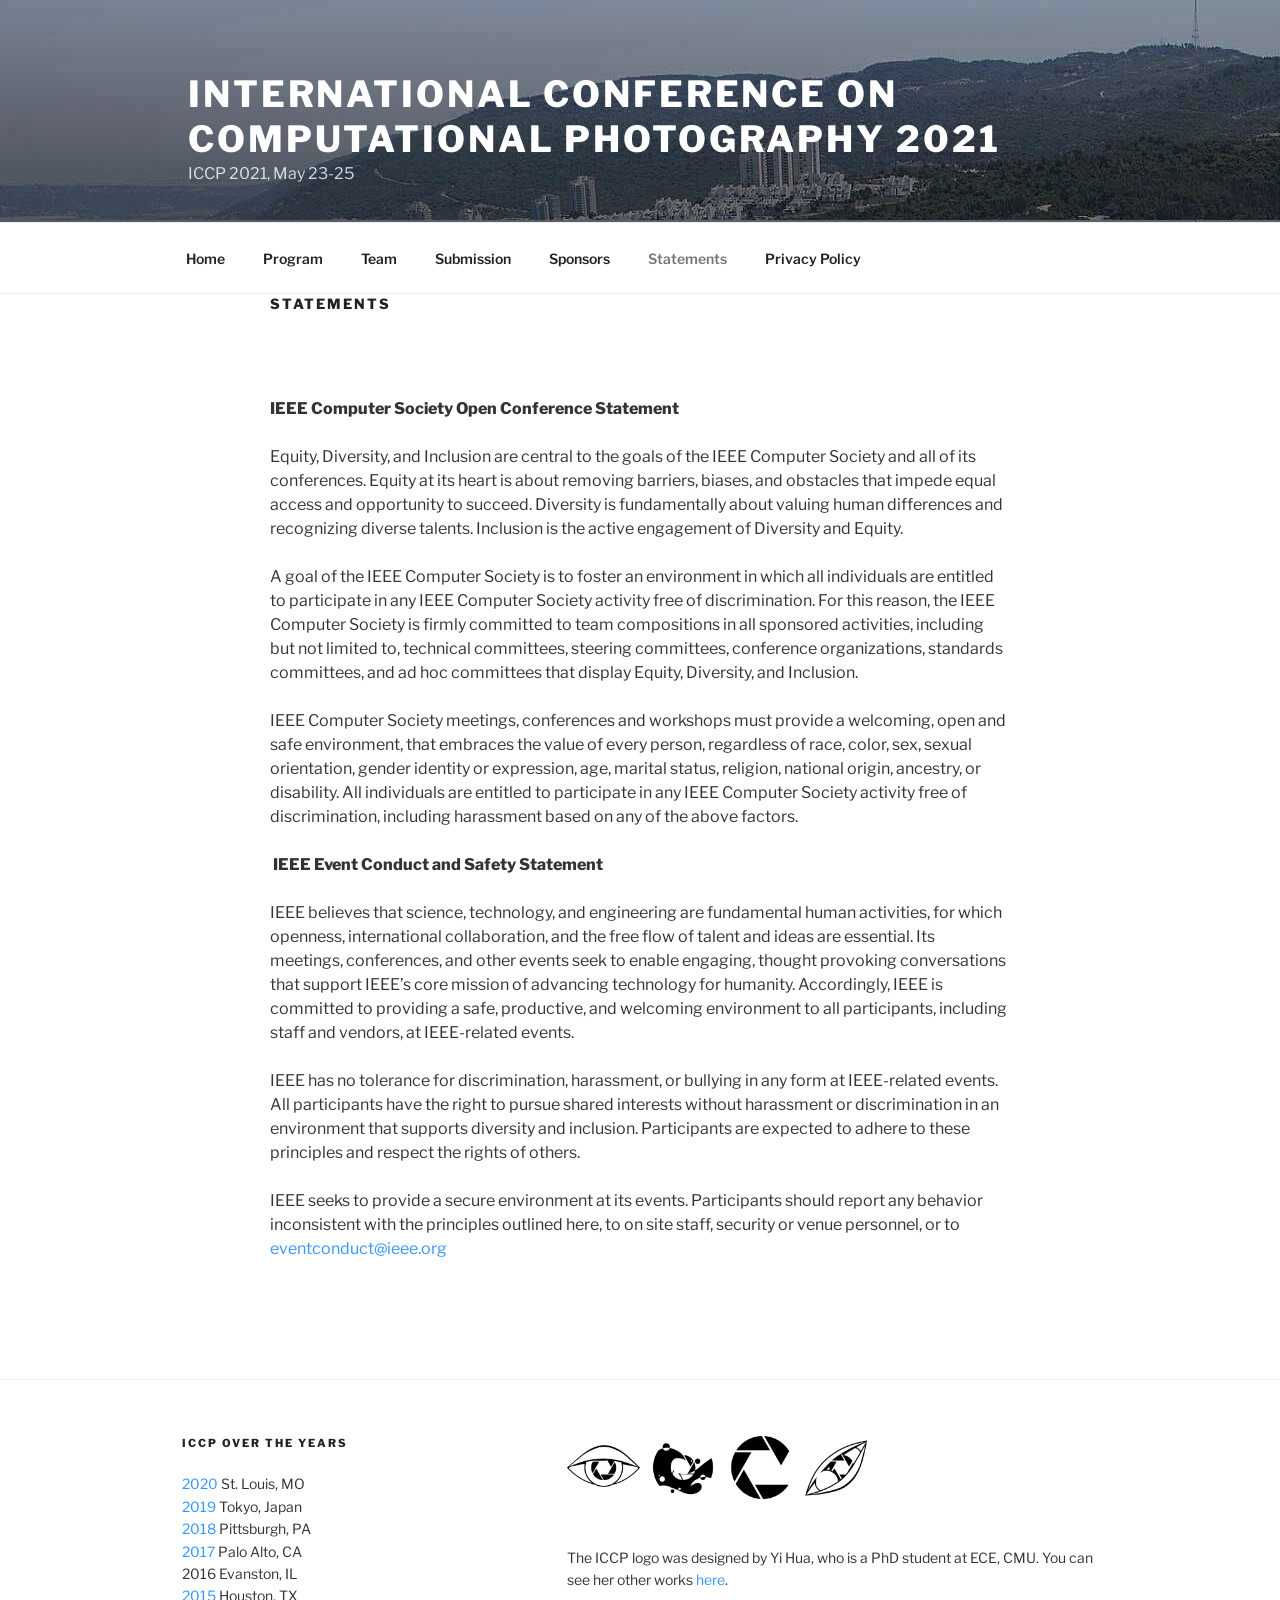
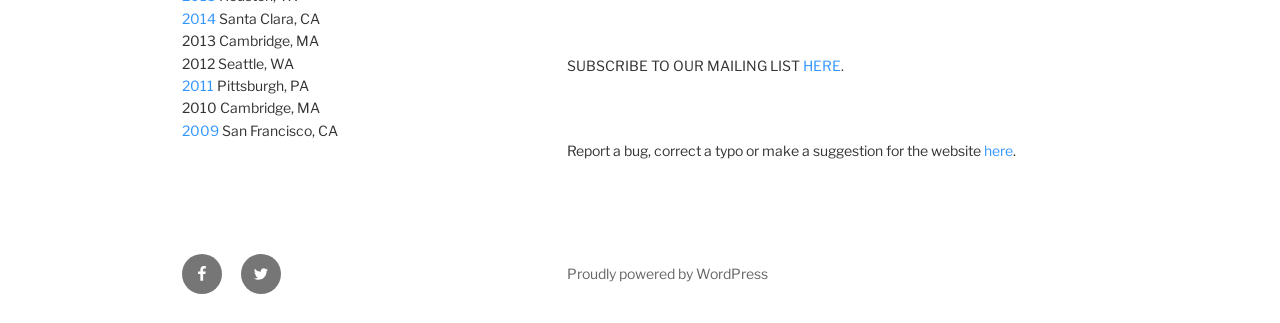
<file: statements/index.html>
<!DOCTYPE html>
<html lang="en-US" class="no-js no-svg">
<head><meta charset="UTF-8">

<meta name="viewport" content="width=device-width, initial-scale=1.0">
<link rel="profile" href="https://gmpg.org/xfn/11">

<script>
(function(html){html.className = html.className.replace(/\bno-js\b/,'js')})(document.documentElement);
//# sourceURL=twentyseventeen_javascript_detection
</script>
<title>Statements – International Conference on Computational Photography 2021</title>
<meta name="robots" content="max-image-preview:large">
<link rel="alternate" type="application/rss+xml" title="International Conference on Computational Photography 2021 » Feed" href="/feed/">
<link rel="alternate" type="application/rss+xml" title="International Conference on Computational Photography 2021 » Comments Feed" href="/comments/feed/">


<style id="wp-img-auto-sizes-contain-inline-css">
img:is([sizes=auto i],[sizes^="auto," i]){contain-intrinsic-size:3000px 1500px}
/*# sourceURL=wp-img-auto-sizes-contain-inline-css */
</style>
<style id="wp-emoji-styles-inline-css">

	img.wp-smiley, img.emoji {
		display: inline !important;
		border: none !important;
		box-shadow: none !important;
		height: 1em !important;
		width: 1em !important;
		margin: 0 0.07em !important;
		vertical-align: -0.1em !important;
		background: none !important;
		padding: 0 !important;
	}
/*# sourceURL=wp-emoji-styles-inline-css */
</style>
<link rel="stylesheet" id="wp-block-library-css" href="/wp-includes/css/dist/block-library/style.min.css?ver=7.0.4" media="all">
<style id="wp-block-library-theme-inline-css">
.wp-block-audio :where(figcaption){color:#555;font-size:13px;text-align:center}.is-dark-theme .wp-block-audio :where(figcaption){color:#ffffffa6}.wp-block-audio{margin:0 0 1em}.wp-block-code{border:1px solid #ccc;border-radius:4px;font-family:Menlo,Consolas,monaco,monospace;padding:.8em 1em}.wp-block-embed :where(figcaption){color:#555;font-size:13px;text-align:center}.is-dark-theme .wp-block-embed :where(figcaption){color:#ffffffa6}.wp-block-embed{margin:0 0 1em}.blocks-gallery-caption{color:#555;font-size:13px;text-align:center}.is-dark-theme .blocks-gallery-caption{color:#ffffffa6}:root :where(.wp-block-image figcaption){color:#555;font-size:13px;text-align:center}.is-dark-theme :root :where(.wp-block-image figcaption){color:#ffffffa6}.wp-block-image{margin:0 0 1em}.wp-block-pullquote{border-bottom:4px solid;border-top:4px solid;color:currentColor;margin-bottom:1.75em}.wp-block-pullquote :where(cite),.wp-block-pullquote :where(footer),.wp-block-pullquote__citation{color:currentColor;font-size:.8125em;font-style:normal;text-transform:uppercase}.wp-block-quote{border-left:.25em solid;margin:0 0 1.75em;padding-left:1em}.wp-block-quote cite,.wp-block-quote footer{color:currentColor;font-size:.8125em;font-style:normal;position:relative}.wp-block-quote:where(.has-text-align-right){border-left:none;border-right:.25em solid;padding-left:0;padding-right:1em}.wp-block-quote:where(.has-text-align-center){border:none;padding-left:0}.wp-block-quote.is-large,.wp-block-quote.is-style-large,.wp-block-quote:where(.is-style-plain){border:none}.wp-block-search .wp-block-search__label{font-weight:700}.wp-block-search__button{border:1px solid #ccc;padding:.375em .625em}:where(.wp-block-group.has-background){padding:1.25em 2.375em}.wp-block-separator.has-css-opacity{opacity:.4}.wp-block-separator{border:none;border-bottom:2px solid;margin-left:auto;margin-right:auto}.wp-block-separator.has-alpha-channel-opacity{opacity:1}.wp-block-separator:not(.is-style-wide):not(.is-style-dots){width:100px}.wp-block-separator.has-background:not(.is-style-dots){border-bottom:none;height:1px}.wp-block-separator.has-background:not(.is-style-wide):not(.is-style-dots){height:2px}.wp-block-table{margin:0 0 1em}.wp-block-table td,.wp-block-table th{word-break:normal}.wp-block-table :where(figcaption){color:#555;font-size:13px;text-align:center}.is-dark-theme .wp-block-table :where(figcaption){color:#ffffffa6}.wp-block-video :where(figcaption){color:#555;font-size:13px;text-align:center}.is-dark-theme .wp-block-video :where(figcaption){color:#ffffffa6}.wp-block-video{margin:0 0 1em}:root :where(.wp-block-template-part.has-background){margin-bottom:0;margin-top:0;padding:1.25em 2.375em}
/*# sourceURL=/wp-includes/css/dist/block-library/theme.min.css */
</style>
<style id="classic-theme-styles-inline-css">
/*! This file is auto-generated */
.wp-block-button__link{color:#fff;background-color:#32373c;border-radius:9999px;box-shadow:none;text-decoration:none;padding:calc(.667em + 2px) calc(1.333em + 2px);font-size:1.125em}.wp-block-file__button{background:#32373c;color:#fff;text-decoration:none}
/*# sourceURL=/wp-includes/css/classic-themes.min.css */
</style>
<style id="global-styles-inline-css">
:root{--wp--preset--aspect-ratio--square: 1;--wp--preset--aspect-ratio--4-3: 4/3;--wp--preset--aspect-ratio--3-4: 3/4;--wp--preset--aspect-ratio--3-2: 3/2;--wp--preset--aspect-ratio--2-3: 2/3;--wp--preset--aspect-ratio--16-9: 16/9;--wp--preset--aspect-ratio--9-16: 9/16;--wp--preset--color--black: #000000;--wp--preset--color--cyan-bluish-gray: #abb8c3;--wp--preset--color--white: #ffffff;--wp--preset--color--pale-pink: #f78da7;--wp--preset--color--vivid-red: #cf2e2e;--wp--preset--color--luminous-vivid-orange: #ff6900;--wp--preset--color--luminous-vivid-amber: #fcb900;--wp--preset--color--light-green-cyan: #7bdcb5;--wp--preset--color--vivid-green-cyan: #00d084;--wp--preset--color--pale-cyan-blue: #8ed1fc;--wp--preset--color--vivid-cyan-blue: #0693e3;--wp--preset--color--vivid-purple: #9b51e0;--wp--preset--gradient--vivid-cyan-blue-to-vivid-purple: linear-gradient(135deg,rgb(6,147,227) 0%,rgb(155,81,224) 100%);--wp--preset--gradient--light-green-cyan-to-vivid-green-cyan: linear-gradient(135deg,rgb(122,220,180) 0%,rgb(0,208,130) 100%);--wp--preset--gradient--luminous-vivid-amber-to-luminous-vivid-orange: linear-gradient(135deg,rgb(252,185,0) 0%,rgb(255,105,0) 100%);--wp--preset--gradient--luminous-vivid-orange-to-vivid-red: linear-gradient(135deg,rgb(255,105,0) 0%,rgb(207,46,46) 100%);--wp--preset--gradient--very-light-gray-to-cyan-bluish-gray: linear-gradient(135deg,rgb(238,238,238) 0%,rgb(169,184,195) 100%);--wp--preset--gradient--cool-to-warm-spectrum: linear-gradient(135deg,rgb(74,234,220) 0%,rgb(151,120,209) 20%,rgb(207,42,186) 40%,rgb(238,44,130) 60%,rgb(251,105,98) 80%,rgb(254,248,76) 100%);--wp--preset--gradient--blush-light-purple: linear-gradient(135deg,rgb(255,206,236) 0%,rgb(152,150,240) 100%);--wp--preset--gradient--blush-bordeaux: linear-gradient(135deg,rgb(254,205,165) 0%,rgb(254,45,45) 50%,rgb(107,0,62) 100%);--wp--preset--gradient--luminous-dusk: linear-gradient(135deg,rgb(255,203,112) 0%,rgb(199,81,192) 50%,rgb(65,88,208) 100%);--wp--preset--gradient--pale-ocean: linear-gradient(135deg,rgb(255,245,203) 0%,rgb(182,227,212) 50%,rgb(51,167,181) 100%);--wp--preset--gradient--electric-grass: linear-gradient(135deg,rgb(202,248,128) 0%,rgb(113,206,126) 100%);--wp--preset--gradient--midnight: linear-gradient(135deg,rgb(2,3,129) 0%,rgb(40,116,252) 100%);--wp--preset--font-size--small: 13px;--wp--preset--font-size--medium: 20px;--wp--preset--font-size--large: 36px;--wp--preset--font-size--x-large: 42px;--wp--preset--spacing--20: 0.44rem;--wp--preset--spacing--30: 0.67rem;--wp--preset--spacing--40: 1rem;--wp--preset--spacing--50: 1.5rem;--wp--preset--spacing--60: 2.25rem;--wp--preset--spacing--70: 3.38rem;--wp--preset--spacing--80: 5.06rem;--wp--preset--shadow--natural: 6px 6px 9px rgba(0, 0, 0, 0.2);--wp--preset--shadow--deep: 12px 12px 50px rgba(0, 0, 0, 0.4);--wp--preset--shadow--sharp: 6px 6px 0px rgba(0, 0, 0, 0.2);--wp--preset--shadow--outlined: 6px 6px 0px -3px rgb(255, 255, 255), 6px 6px rgb(0, 0, 0);--wp--preset--shadow--crisp: 6px 6px 0px rgb(0, 0, 0);}:where(body) { margin: 0; }:where(.is-layout-flex){gap: 0.5em;}:where(.is-layout-grid){gap: 0.5em;}body .is-layout-flex{display: flex;}.is-layout-flex{flex-wrap: wrap;align-items: center;}.is-layout-flex > :is(*, div){margin: 0;}body .is-layout-grid{display: grid;}.is-layout-grid > :is(*, div){margin: 0;}body{padding-top: 0px;padding-right: 0px;padding-bottom: 0px;padding-left: 0px;}:root :where(.wp-element-button, .wp-block-button__link){background-color: #32373c;border-width: 0;color: #fff;font-family: inherit;font-size: inherit;font-style: inherit;font-weight: inherit;letter-spacing: inherit;line-height: inherit;padding-top: calc(0.667em + 2px);padding-right: calc(1.333em + 2px);padding-bottom: calc(0.667em + 2px);padding-left: calc(1.333em + 2px);text-decoration: none;text-transform: inherit;}.has-black-color{color: var(--wp--preset--color--black) !important;}.has-cyan-bluish-gray-color{color: var(--wp--preset--color--cyan-bluish-gray) !important;}.has-white-color{color: var(--wp--preset--color--white) !important;}.has-pale-pink-color{color: var(--wp--preset--color--pale-pink) !important;}.has-vivid-red-color{color: var(--wp--preset--color--vivid-red) !important;}.has-luminous-vivid-orange-color{color: var(--wp--preset--color--luminous-vivid-orange) !important;}.has-luminous-vivid-amber-color{color: var(--wp--preset--color--luminous-vivid-amber) !important;}.has-light-green-cyan-color{color: var(--wp--preset--color--light-green-cyan) !important;}.has-vivid-green-cyan-color{color: var(--wp--preset--color--vivid-green-cyan) !important;}.has-pale-cyan-blue-color{color: var(--wp--preset--color--pale-cyan-blue) !important;}.has-vivid-cyan-blue-color{color: var(--wp--preset--color--vivid-cyan-blue) !important;}.has-vivid-purple-color{color: var(--wp--preset--color--vivid-purple) !important;}.has-black-background-color{background-color: var(--wp--preset--color--black) !important;}.has-cyan-bluish-gray-background-color{background-color: var(--wp--preset--color--cyan-bluish-gray) !important;}.has-white-background-color{background-color: var(--wp--preset--color--white) !important;}.has-pale-pink-background-color{background-color: var(--wp--preset--color--pale-pink) !important;}.has-vivid-red-background-color{background-color: var(--wp--preset--color--vivid-red) !important;}.has-luminous-vivid-orange-background-color{background-color: var(--wp--preset--color--luminous-vivid-orange) !important;}.has-luminous-vivid-amber-background-color{background-color: var(--wp--preset--color--luminous-vivid-amber) !important;}.has-light-green-cyan-background-color{background-color: var(--wp--preset--color--light-green-cyan) !important;}.has-vivid-green-cyan-background-color{background-color: var(--wp--preset--color--vivid-green-cyan) !important;}.has-pale-cyan-blue-background-color{background-color: var(--wp--preset--color--pale-cyan-blue) !important;}.has-vivid-cyan-blue-background-color{background-color: var(--wp--preset--color--vivid-cyan-blue) !important;}.has-vivid-purple-background-color{background-color: var(--wp--preset--color--vivid-purple) !important;}.has-black-border-color{border-color: var(--wp--preset--color--black) !important;}.has-cyan-bluish-gray-border-color{border-color: var(--wp--preset--color--cyan-bluish-gray) !important;}.has-white-border-color{border-color: var(--wp--preset--color--white) !important;}.has-pale-pink-border-color{border-color: var(--wp--preset--color--pale-pink) !important;}.has-vivid-red-border-color{border-color: var(--wp--preset--color--vivid-red) !important;}.has-luminous-vivid-orange-border-color{border-color: var(--wp--preset--color--luminous-vivid-orange) !important;}.has-luminous-vivid-amber-border-color{border-color: var(--wp--preset--color--luminous-vivid-amber) !important;}.has-light-green-cyan-border-color{border-color: var(--wp--preset--color--light-green-cyan) !important;}.has-vivid-green-cyan-border-color{border-color: var(--wp--preset--color--vivid-green-cyan) !important;}.has-pale-cyan-blue-border-color{border-color: var(--wp--preset--color--pale-cyan-blue) !important;}.has-vivid-cyan-blue-border-color{border-color: var(--wp--preset--color--vivid-cyan-blue) !important;}.has-vivid-purple-border-color{border-color: var(--wp--preset--color--vivid-purple) !important;}.has-vivid-cyan-blue-to-vivid-purple-gradient-background{background: var(--wp--preset--gradient--vivid-cyan-blue-to-vivid-purple) !important;}.has-light-green-cyan-to-vivid-green-cyan-gradient-background{background: var(--wp--preset--gradient--light-green-cyan-to-vivid-green-cyan) !important;}.has-luminous-vivid-amber-to-luminous-vivid-orange-gradient-background{background: var(--wp--preset--gradient--luminous-vivid-amber-to-luminous-vivid-orange) !important;}.has-luminous-vivid-orange-to-vivid-red-gradient-background{background: var(--wp--preset--gradient--luminous-vivid-orange-to-vivid-red) !important;}.has-very-light-gray-to-cyan-bluish-gray-gradient-background{background: var(--wp--preset--gradient--very-light-gray-to-cyan-bluish-gray) !important;}.has-cool-to-warm-spectrum-gradient-background{background: var(--wp--preset--gradient--cool-to-warm-spectrum) !important;}.has-blush-light-purple-gradient-background{background: var(--wp--preset--gradient--blush-light-purple) !important;}.has-blush-bordeaux-gradient-background{background: var(--wp--preset--gradient--blush-bordeaux) !important;}.has-luminous-dusk-gradient-background{background: var(--wp--preset--gradient--luminous-dusk) !important;}.has-pale-ocean-gradient-background{background: var(--wp--preset--gradient--pale-ocean) !important;}.has-electric-grass-gradient-background{background: var(--wp--preset--gradient--electric-grass) !important;}.has-midnight-gradient-background{background: var(--wp--preset--gradient--midnight) !important;}.has-small-font-size{font-size: var(--wp--preset--font-size--small) !important;}.has-medium-font-size{font-size: var(--wp--preset--font-size--medium) !important;}.has-large-font-size{font-size: var(--wp--preset--font-size--large) !important;}.has-x-large-font-size{font-size: var(--wp--preset--font-size--x-large) !important;}
:root :where(.wp-block-icon svg){width: 24px;}
:where(.wp-block-post-template.is-layout-flex){gap: 1.25em;}:where(.wp-block-post-template.is-layout-grid){gap: 1.25em;}
:where(.wp-block-term-template.is-layout-flex){gap: 1.25em;}:where(.wp-block-term-template.is-layout-grid){gap: 1.25em;}
:where(.wp-block-columns.is-layout-flex){gap: 2em;}:where(.wp-block-columns.is-layout-grid){gap: 2em;}
:root :where(.wp-block-pullquote){font-size: 1.5em;line-height: 1.6;}
/*# sourceURL=global-styles-inline-css */
</style>
<link rel="stylesheet" id="collapseomatic-css-css" href="/wp-content/plugins/jquery-collapse-o-matic/css/light_style.css?ver=1.6" media="all">
<style id="nfd-wonder-blocks-utilities-inline-css">
.nfd-relative{position:relative!important}.-nfd-bottom-1{bottom:-.25rem!important}.-nfd-top-0\.5{top:-.125rem!important}.-nfd-top-1{top:-.25rem!important}.nfd-top-10{top:2.5rem!important}.nfd-col-start-1{grid-column-start:1!important}.nfd-col-start-2{grid-column-start:2!important}.nfd-col-start-3{grid-column-start:3!important}.nfd-col-start-4{grid-column-start:4!important}.nfd-col-start-5{grid-column-start:5!important}.nfd-col-start-6{grid-column-start:6!important}.nfd-col-start-7{grid-column-start:7!important}.nfd-col-end-10{grid-column-end:10!important}.nfd-col-end-11{grid-column-end:11!important}.nfd-col-end-12{grid-column-end:12!important}.nfd-col-end-13{grid-column-end:13!important}.nfd-col-end-7{grid-column-end:7!important}.nfd-col-end-8{grid-column-end:8!important}.nfd-col-end-9{grid-column-end:9!important}.nfd-row-start-1{grid-row-start:1!important}.-nfd-mx-2:not([style*=margin]){margin-left:-.5rem!important;margin-right:-.5rem!important}.nfd-my-0:not([style*=margin]){margin-bottom:0!important;margin-top:0!important}.nfd-mb-8:not([style*=margin]){margin-bottom:2rem!important}.nfd-mt-2:not([style*=margin]){margin-top:.5rem!important}.nfd-mt-8:not([style*=margin]){margin-top:2rem!important}.nfd-mt-\[-100px\]:not([style*=margin]){margin-top:-100px!important}.nfd-grid{display:grid!important}.nfd-h-full{height:100%!important}.nfd-w-full{width:100%!important}.nfd-shrink-0{flex-shrink:0!important}.nfd-grow{flex-grow:1!important}.nfd-grid-cols-11{grid-template-columns:repeat(11,minmax(0,1fr))!important}.nfd-grid-cols-12{grid-template-columns:repeat(12,minmax(0,1fr))!important}.nfd-grid-cols-2{grid-template-columns:repeat(2,minmax(0,1fr))!important}.nfd-grid-rows-1{grid-template-rows:repeat(1,minmax(0,1fr))!important}.nfd-items-center{align-items:center!important}.nfd-gap-y-10{row-gap:2.5rem!important}.nfd-overflow-hidden{overflow:hidden!important}.nfd-border-b{border-bottom-width:1px!important}.nfd-border-dashed{border-style:dashed!important}.nfd-p-0:not([style*=padding]){padding:0!important}.nfd-p-10:not([style*=padding]){padding:2.5rem!important}.nfd-p-2:not([style*=padding]){padding:.5rem!important}.nfd-p-4:not([style*=padding]){padding:1rem!important}.nfd-p-8:not([style*=padding]){padding:2rem!important}.nfd-px-0:not([style*=padding]){padding-left:0!important;padding-right:0!important}.nfd-px-4:not([style*=padding]){padding-left:1rem!important;padding-right:1rem!important}.nfd-px-8:not([style*=padding]){padding-left:2rem!important;padding-right:2rem!important}.nfd-py-0:not([style*=padding]){padding-bottom:0!important;padding-top:0!important}.nfd-py-4:not([style*=padding]){padding-bottom:1rem!important;padding-top:1rem!important}.nfd-py-5:not([style*=padding]){padding-bottom:1.25rem!important;padding-top:1.25rem!important}.nfd-pt-0:not([style*=padding]){padding-top:0!important}.nfd-text-left{text-align:left!important}.nfd-wc-products{self-align:flex-start!important;flex-grow:0!important}.nfd-wc-products>ul{row-gap:calc(var(--wndb--gap--2xl)*var(--wndb--gap--scale-factor))!important}.nfd-wc-products .wc-block-grid__product-image{overflow:hidden!important}.nfd-wc-products .wc-block-grid__product-image img{transition:transform .6s ease-in-out!important}.nfd-wc-products .wc-block-grid__product-image img:hover{transform:scale(1.1)!important}.nfd-wc-products .wc-block-components-product-sale-badge{backdrop-filter:blur(4px)!important;background:hsla(0,0%,100%,.5)!important;border:1px solid hsla(0,0%,100%,.2)!important;border-radius:999px!important;font-size:.8125rem!important;font-weight:700!important;margin:6px!important;padding:4px 12px!important}.nfd-wc-products .wc-block-components-product-sale-badge>span{background:transparent!important}.nfd-wc-products .wc-block-components-product-price{color:inherit!important}.nfd-wc-search .wp-block-search__inside-wrapper{background-color:var(--wndb--color--borders)!important;border:2px solid var(--wndb--color--subtle)!important;border-radius:999px!important;max-width:100%!important;padding:0!important;width:25rem!important}.nfd-wc-search .wp-block-search__inside-wrapper input[type=search]{background:none!important;border:none!important;border-bottom-left-radius:999px!important;border-top-left-radius:999px!important;color:var(--wndb--color--text--contrast)!important;font-size:1.25rem!important;font-weight:500!important;min-height:3.75rem!important;padding-inline:24px!important}.nfd-wc-search .wp-block-search__inside-wrapper:has(button:focus),.nfd-wc-search .wp-block-search__inside-wrapper:has(input[type=search]:focus){outline:2px solid var(--wndb--color--text--contrast)!important;outline-offset:2px!important}.nfd-wc-search .wp-block-search__button{aspect-ratio:1/1!important;background:var(--wndb-gray-800)!important;border-radius:999px!important;height:100%!important;margin-left:0!important;margin-right:2px!important;margin-top:2px!important}.nfd-wc-search .wp-block-search__button:focus,.nfd-wc-search .wp-block-search__button:hover{background:var(--wndb-gray-900)!important;filter:none!important;outline:2px solid var(--wndb-gray-900)!important;outline-offset:2px!important}.nfd-wc-search .wp-block-search__inside-wrapper input[type=search]::-moz-placeholder{color:var(--wndb--color--text--faded)!important}.nfd-wc-search .wp-block-search__inside-wrapper input[type=search]::placeholder{color:var(--wndb--color--text--faded)!important}.nfd-commerce-icons{align-items:center!important;display:flex!important;flex-direction:row!important;gap:8px!important}.nfd-commerce-icons .wc-block-cart-link__text{display:none!important}.nfd-commerce-icons .wp-block-search__button svg,.nfd-commerce-icons svg.wc-block-customer-account__account-icon,.nfd-commerce-icons svg.wc-block-mini-cart__icon{height:28px!important;width:28px!important}.nfd-commerce-icons .wp-block-search__button-only .wp-block-search__button.has-icon{align-items:center!important;background:none!important;color:currentcolor!important;display:flex!important;padding:0!important}.nfd-commerce-icons .wp-block-search__button-only .wp-block-search__input{margin-right:.5em!important}.nfd-commerce-icons .wp-block-woocommerce-customer-account a{padding:0!important}:root{--wndb-mask-color:rgba(0,0,0,.15);--wndb-mask-position:50% 50% at 50% 20%;--wndb-mask-opacity:0.35}[class*=nfd-bg-effect]{isolation:isolate!important;position:relative!important}[class*=nfd-wb-header] [class*=nfd-bg-effect]{z-index:1!important}.has-modal-open [class*=nfd-bg-effect]{isolation:unset!important}.nfd-bg-effect-position-center{--wndb-mask-position:50% 50% at 50% 50%}[class*=nfd-bg-effect]:after{content:""!important;inset:0!important;-webkit-mask-image:radial-gradient(ellipse var(--wndb-mask-position),#000 70%,rgba(0,0,0,.3) 100%)!important;mask-image:radial-gradient(ellipse var(--wndb-mask-position),#000 70%,rgba(0,0,0,.3) 100%)!important;opacity:var(--wndb-mask-opacity)!important;pointer-events:none!important;position:absolute!important;z-index:-1!important}.nfd-bg-effect-dots:after{--wndb-mask-opacity:1;background:radial-gradient(var(--wndb-mask-color) 1px,transparent 1px)!important;background-size:20px 20px!important}.nfd-bg-effect-grid:after{background-image:linear-gradient(to right,var(--wndb-mask-color) 1px,transparent 1px),linear-gradient(to bottom,var(--wndb-mask-color) 1px,transparent 1px)!important;background-size:50px 50px!important}.nfd-bg-effect-grid-perspective{perspective:1000px!important}.has-modal-open .nfd-bg-effect-grid-perspective{perspective:unset!important}.nfd-bg-effect-grid-perspective:after{--wndb-mask-opacity:0.6;background-size:100px 100px!important;transform:rotateX(-60deg) translateZ(0)!important;transform-origin:top!important;transform-style:preserve-3d!important}.nfd-bg-effect-grid-2:after,.nfd-bg-effect-grid-perspective:after{background-image:linear-gradient(to right,var(--wndb-mask-color) 1px,transparent 1px),linear-gradient(to bottom,var(--wndb-mask-color) 1px,transparent 1px)!important}.nfd-bg-effect-grid-2:after{background-size:14px 32px!important}.nfd-bg-effect-grid-3{overflow:hidden!important}.nfd-bg-effect-grid-3:after{background-image:linear-gradient(to right,var(--wndb-mask-color) 1px,transparent 1px),linear-gradient(to bottom,var(--wndb-mask-color) 1px,transparent 1px)!important;background-size:32px 80px!important;right:-40%!important;top:-20%!important;transform:scale(1.5) skew(-30deg,30deg)!important}.nfd-bg-effect-lines:after{--wndb-mask-opacity:0.4;background-image:linear-gradient(to right,var(--wndb-mask-color) 1px,transparent 1px)!important;background-size:48px!important}.nfd-bg-effect-lines-2{--wndb-mask-opacity:0.45;overflow:hidden!important;perspective:1000px!important}.has-modal-open .nfd-bg-effect-lines-2{perspective:unset!important}.nfd-bg-effect-lines-2:after{background-image:linear-gradient(to right,var(--wndb-mask-color) 1px,transparent 1px)!important;background-size:30px!important;right:-40%!important;top:-20%!important;transform:rotateX(-45deg) skew(-16deg) translateZ(0)!important;transform-origin:right!important;transform-style:preserve-3d!important}.nfd-mask-opacity-0:after{--wndb-mask-opacity:0.8}:where(:root){--wndb--max-w--prose:min(65ch,1100px)}.nfd-max-w-prose:not(.nfd-max-w-full),:where(.nfd-text-balance:not(.nfd-max-w-full)){max-width:var(--wndb--max-w--prose)!important}.nfd-max-w-prose:not(.nfd-max-w-full).has-text-align-center,:where(.nfd-text-balance:not(.nfd-max-w-full)).has-text-align-center{margin-inline:auto!important}.nfd-max-w-prose:not(.nfd-max-w-full).has-text-align-right,:where(.nfd-text-balance:not(.nfd-max-w-full)).has-text-align-right{margin-inline-start:auto!important}:where(.nfd-text-balance){text-wrap:balance!important}.nfd-text-balance>h1,.nfd-text-balance>h2,.nfd-text-balance>h3,.nfd-text-balance>h4,.nfd-text-balance>p{text-wrap:balance!important}.nfd-text-pretty,.nfd-text-pretty>h1,.nfd-text-pretty>h2,.nfd-text-pretty>h3,.nfd-text-pretty>h4,.nfd-text-pretty>p{text-wrap:pretty!important}.wp-block-image figcaption{font-weight:400!important;margin-inline:auto!important;max-width:64ch!important;padding-block-start:.5em!important;text-wrap:balance!important}.wp-block-quote>.nfd-text-pretty{font-weight:550;margin-block:.25em}:where(:root){--wndb--text-scale-factor:1;--wndb--text--xs:0.75rem;--wndb--text--sm:0.875rem;--wndb--text--base:1rem;--wndb--text--md:1.125rem;--wndb--text--lg:1.5rem;--wndb--text--xl:2.375rem;--wndb--text--huge:clamp(2.75rem,1.4688rem + 2.5vw,3.5rem);--wndb--text-giga:clamp(3.25rem,2.546875rem + 2.25vw,4.375rem)}.nfd-text-xs:not([class*=font-size]):not([style*=font-size]){font-size:calc(var(--wndb--text--xs)*var(--wndb--text-scale-factor))!important}.nfd-text-xs:not([style*=letter-spacing]){letter-spacing:.05em!important}.nfd-text-sm:not([class*=font-size]):not([style*=font-size]){font-size:calc(var(--wndb--text--sm)*var(--wndb--text-scale-factor))!important}.nfd-text-base:not([class*=font-size]):not([style*=font-size]){font-size:calc(var(--wndb--text--base)*var(--wndb--text-scale-factor))!important}.nfd-text-md:not([class*=font-size]):not([style*=font-size]){font-size:calc(var(--wndb--text--md)*var(--wndb--text-scale-factor))!important}.nfd-text-base:not([style*=line-height]),.nfd-text-md:not([style*=line-height]){line-height:1.6!important}.nfd-text-lg:not([class*=font-size]):not([style*=font-size]){font-size:calc(var(--wndb--text--lg)*var(--wndb--text-scale-factor))!important}.nfd-text-lg:not([style*=line-height]){line-height:1.4!important}.nfd-text-lg:not([style*=letter-spacing]){letter-spacing:0!important}.nfd-text-lg:not([style*=font-weight]){font-weight:500!important}.nfd-text-xl:not([class*=font-size]):not([style*=font-size]){font-size:var(--wndb--text--xl)!important}.nfd-text-xl:not([style*=line-height]){line-height:1.25!important}.nfd-text-xl:not([style*=letter-spacing]){letter-spacing:-.01em!important}.nfd-text-xl:not([style*=font-weight]){font-weight:500!important}:where(.nfd-text-huge:not([class*=font-size]):not([style*=font-size])){font-size:calc(var(--wndb--text--huge)*var(--wndb--text-scale-factor))!important;max-width:var(--wndb--max-w--prose)!important;text-wrap:balance!important}:where(.nfd-text-huge:not([class*=font-size]):not([style*=font-size]).nfd-max-w-container){max-width:var(--wndb--container)!important}:where(.nfd-text-giga:not([class*=font-size]):not([style*=font-size])).has-text-align-center,:where(.nfd-text-huge:not([class*=font-size]):not([style*=font-size])).has-text-align-center{margin-inline:auto!important}:where(.nfd-text-giga:not([class*=font-size]):not([style*=font-size])).has-text-align-right,:where(.nfd-text-huge:not([class*=font-size]):not([style*=font-size])).has-text-align-right{margin-inline-start:auto!important}.nfd-text-huge:not([style*=line-height]){line-height:1.1!important}.nfd-text-huge:not([style*=letter-spacing]){letter-spacing:-.025em!important}.nfd-text-huge:not([style*=font-weight]){font-weight:500!important}:where(.nfd-text-giga:not([class*=font-size]):not([style*=font-size])){font-size:calc(var(--wndb--text-giga)*var(--wndb--text-scale-factor))!important;max-width:var(--wndb--max-w--prose)!important;text-wrap:balance!important}:where(.nfd-text-giga:not([class*=font-size]):not([style*=font-size]).nfd-max-w-container){max-width:var(--wndb--container)!important}.nfd-text-giga:not([style*=line-height]){line-height:1.1!important}.nfd-text-giga:not([style*=letter-spacing]){letter-spacing:-.04em!important}.nfd-text-giga:not([style*=font-weight]){font-weight:500!important}:root{--nfd-wb-anim-transition-duration:1400ms;--nfd-wb-anim-transition-delay:50ms;--nfd-wb-anim-transition-easing-function:cubic-bezier(0.4,1,0.65,1);--nfd-wb-anim-transition:all var(--nfd-wb-anim-transition-duration) var(--nfd-wb-anim-transition-easing-function) var(--nfd-wb-anim-transition-delay)}@media (prefers-reduced-motion:reduce){.nfd-wb-animate{transition:none!important}.nfd-wb-twist-in,[class*=nfd-wb-]{clip-path:none!important;opacity:1!important;transform:none!important}}@media (max-width:782px){body:not(.nfd-wb-editor-animations) .nfd-wb-animate{transition:none!important}body:not(.nfd-wb-editor-animations) .nfd-wb-twist-in,body:not(.nfd-wb-editor-animations) [class*=nfd-wb-]{clip-path:none!important;opacity:1!important;transform:none!important}}.nfd-wb-animate[data-replay-animation]{transition:none!important}[class*=nfd-wb-fade-in]{--nfd-wb-anim-transition:opacity var(--nfd-wb-anim-transition-duration) var(--nfd-wb-anim-transition-easing-function) var(--nfd-wb-anim-transition-delay),transform var(--nfd-wb-anim-transition-duration) var(--nfd-wb-anim-transition-easing-function) var(--nfd-wb-anim-transition-delay);transition:var(--nfd-wb-anim-transition)}.nfd-wb-fade-in-bottom{--nfd-wb-anim-transition-duration:1200ms;opacity:0;transform:translate3d(0,90px,0);transition:var(--nfd-wb-anim-transition)}.nfd-wb-fade-in-bottom-short{transform:translate3d(0,32px,0)}.nfd-wb-fade-in-bottom-short,.nfd-wb-fade-in-top-short{--nfd-wb-anim-transition-duration:600ms;opacity:0;transition:var(--nfd-wb-anim-transition)}.nfd-wb-fade-in-top-short{transform:translate3d(0,-32px,0)}.nfd-wb-fade-in-left-short{transform:translate3d(-32px,0,0)}.nfd-wb-fade-in-left-short,.nfd-wb-fade-in-right-short{--nfd-wb-anim-transition-duration:600ms;opacity:0;transition:var(--nfd-wb-anim-transition)}.nfd-wb-fade-in-right-short{transform:translate3d(32px,0,0)}.nfd-wb-animated-in:not([data-replay-animation])[class*=nfd-wb-fade-in]{opacity:1;transform:translateZ(0)}.nfd-wb-zoom-in{--nfd-wb-anim-transition-duration:1200ms;--nfd-wb-anim-transition:opacity var(--nfd-wb-anim-transition-duration) var(--nfd-wb-anim-transition-easing-function) var(--nfd-wb-anim-transition-delay),transform var(--nfd-wb-anim-transition-duration) var(--nfd-wb-anim-transition-easing-function) var(--nfd-wb-anim-transition-delay);transform:scale3d(.4,.4,.4)}.nfd-wb-zoom-in,.nfd-wb-zoom-in-short{opacity:0;transition:var(--nfd-wb-anim-transition)}.nfd-wb-zoom-in-short{--nfd-wb-anim-transition-duration:600ms;--nfd-wb-anim-transition:opacity var(--nfd-wb-anim-transition-duration) var(--nfd-wb-anim-transition-easing-function) var(--nfd-wb-anim-transition-delay),transform var(--nfd-wb-anim-transition-duration) var(--nfd-wb-anim-transition-easing-function) var(--nfd-wb-anim-transition-delay);transform:scale3d(.92,.92,.92)}.nfd-wb-animated-in:not([data-replay-animation])[class*=nfd-wb-zoom-]{opacity:1;transform:scaleX(1)}div:has(>.nfd-wb-twist-in){perspective:1200px}.nfd-wb-twist-in{--nfd-wb-anim-transition-duration:1000ms;--nfd-wb-anim-transition:opacity var(--nfd-wb-anim-transition-duration) var(--nfd-wb-anim-transition-easing-function) var(--nfd-wb-anim-transition-delay),transform var(--nfd-wb-anim-transition-duration) var(--nfd-wb-anim-transition-easing-function) var(--nfd-wb-anim-transition-delay);opacity:0;transform:translateY(40px) scale(.8) rotateY(30deg) rotate(-12deg) translateZ(0);transition:var(--nfd-wb-anim-transition)}.nfd-wb-animated-in:not([data-replay-animation]).nfd-wb-twist-in{opacity:1;transform:translateY(0) scale(1) rotateY(0deg) rotate(0deg) translateZ(0)}.nfd-wb-reveal-right{--nfd-wb-anim-transition-duration:1500ms;--nfd-wb-anim-transition-easing-function:cubic-bezier(0.4,0,0,1);--nfd-wb-anim-transition:clip-path var(--nfd-wb-anim-transition-duration) var(--nfd-wb-anim-transition-easing-function) var(--nfd-wb-anim-transition-delay);clip-path:inset(0 100% 0 0);transition:var(--nfd-wb-anim-transition)}.nfd-wb-animated-in>.nfd-wb-reveal-right:not([data-replay-animation]){clip-path:inset(0 0 0 0)!important}.nfd-delay-50{--nfd-wb-anim-transition-delay:50ms}.nfd-delay-150{--nfd-wb-anim-transition-delay:150ms}.nfd-delay-300{--nfd-wb-anim-transition-delay:300ms}.nfd-delay-450{--nfd-wb-anim-transition-delay:450ms}.nfd-delay-600{--nfd-wb-anim-transition-delay:600ms}.nfd-delay-750{--nfd-wb-anim-transition-delay:750ms}.nfd-delay-900{--nfd-wb-anim-transition-delay:900ms}.nfd-delay-1050{--nfd-wb-anim-transition-delay:1050ms}.nfd-delay-1200{--nfd-wb-anim-transition-delay:1200ms}.nfd-delay-1350{--nfd-wb-anim-transition-delay:1350ms}.nfd-delay-1500{--nfd-wb-anim-transition-delay:1500ms}:where(:root){--wndb--container:1200px;--wndb--container--wide:1340px}body .is-layout-constrained:has(.nfd-container.is-layout-constrained)>.nfd-container.is-layout-constrained{max-width:unset!important;width:100%!important}.is-layout-constrained.has-global-padding:has(.nfd-container.is-layout-constrained)>.nfd-container.is-layout-constrained{margin-left:calc(var(--wp--style--root--padding-left)*-1)!important;margin-right:calc(var(--wp--style--root--padding-right)*-1)!important;max-width:unset!important;width:unset!important}.editor-styles-wrapper .nfd-container:is(.is-layout-constrained)>:where(:not(.alignleft):not(.alignright):not(.alignfull):not(.alignwide)),.editor-styles-wrapper .nfd-container>:where(.wp-block-cover-is-layout-constrained:not(.alignleft):not(.alignright):not(.alignfull):not(.alignwide)):not([style*=margin]),.nfd-container:is(.is-layout-constrained)>:where(:not(.alignleft):not(.alignright):not(.alignfull):not(.alignwide)),.nfd-container:is(.nfd-my-0)>div,.nfd-container>:where(.wp-block-cover-is-layout-constrained:not(.alignleft):not(.alignright):not(.alignfull):not(.alignwide)){max-width:var(--wndb--container);width:100%}.editor-styles-wrapper .nfd-container:is(.is-layout-constrained)>.alignwide,.nfd-container:is(.is-layout-constrained).alignwide>:where(:not(.alignleft):not(.alignright):not(.alignfull)):not([style*=margin]),.nfd-container:is(.is-layout-constrained)>.alignwide,.nfd-container:is(.nfd-my-0)>.alignwide{max-width:var(--wndb--container--wide);width:100%}.nfd-container:not(.alignfull){padding-inline:var(--wndb--p)!important}.nfd-container:is(.nfd-my-0)>div:not([style*=margin]){margin-inline:auto!important}[class*=nfd-divider-]{position:relative;z-index:13}[class*=nfd-divider-]~[class*=nfd-divider-]{z-index:12!important}[class*=nfd-divider-]~[class*=nfd-divider-]~[class*=nfd-divider-]{z-index:11!important}[class*=nfd-divider-]:before{background:inherit!important;bottom:calc(var(--wndb--divider-size)*-1)!important;content:""!important;height:var(--wndb--divider-size)!important;left:0!important;pointer-events:none!important;position:absolute!important;width:100%!important;z-index:10!important}.nfd-divider-arrow{--wndb--divider-size:16px}.nfd-divider-arrow:before{bottom:calc(var(--wndb--divider-size)*-1)!important;height:calc(var(--wndb--divider-size)*2)!important;left:50%!important;transform:translateX(-50%) rotate(45deg)!important;width:calc(var(--wndb--divider-size)*2)!important}.nfd-divider-clouds{--wndb--divider-size:150px}.nfd-divider-clouds:after,.nfd-divider-clouds:before{background:inherit!important;background-image:url("data:image/svg+xml;charset=utf-8,%3Csvg xmlns='http://www.w3.org/2000/svg' preserveAspectRatio='xMidYMax slice' viewBox='0 0 283.5 27.8'%3E%3Cpath fill='%23fff' d='M0 0v6.7c1.9-.8 4.7-1.4 8.5-1 9.5 1.1 11.1 6 11.1 6s2.1-.7 4.3-.2c2.1.5 2.8 2.6 2.8 2.6s.2-.5 1.4-.7 1.7.2 1.7.2 0-2.1 1.9-2.8 3.6.7 3.6.7.7-2.9 3.1-4.1 4.7 0 4.7 0 1.2-.5 2.4 0 1.7 1.4 1.7 1.4h1.4c.7 0 1.2.7 1.2.7s.8-1.8 4-2.2c3.5-.4 5.3 2.4 6.2 4.4q.6-.6 1.8-.9c2.8-.7 4 .7 4 .7s1.7-5 11.1-6c9.5-1.1 12.3 3.9 12.3 3.9s1.2-4.8 5.7-5.7 6.8 1.8 6.8 1.8.6-.6 1.5-.9c.9-.2 1.9-.2 1.9-.2s5.2-6.4 12.6-3.3c7.3 3.1 4.7 9 4.7 9s1.9-.9 4 0 2.8 2.4 2.8 2.4 1.9-1.2 4.5-1.2 4.3 1.2 4.3 1.2.2-1 1.4-1.7 2.1-.7 2.1-.7-.5-3.1 2.1-5.5 5.7-1.4 5.7-1.4 1.5-2.3 4.2-1.1 1.7 5.2 1.7 5.2.3-.1 1.3.5c.5.4.8.8.9 1.1.5-1.4 2.4-5.8 8.4-4 7.1 2.1 3.5 8.9 3.5 8.9s.8-.4 2 0 1.1 1.1 1.1 1.1 1.1-1.1 2.3-1.1 2.1.5 2.1.5 1.9-3.6 6.2-1.2 1.9 6.4 1.9 6.4 2.6-2.4 7.4 0c3.4 1.7 3.9 4.9 3.9 4.9s3.3-6.9 10.4-7.9 11.5 2.6 11.5 2.6.8 0 1.2.2.9.9.9.9 4.4-3.1 8.3.2c1.9 1.7 1.5 5 1.5 5s.3-1.1 1.6-1.4 2.3.2 2.3.2-.1-1.2.5-1.9 1.9-.9 1.9-.9-4.7-9.3 4.4-13.4c5.6-2.5 9.2.9 9.2.9s5-6.2 15.9-6.2 16.1 8.1 16.1 8.1.7-.2 1.6-.4V0z'/%3E%3C/svg%3E")!important;background-repeat:repeat-x!important;background-size:cover!important;content:""!important;height:var(--wndb--divider-size)!important;left:0!important;pointer-events:none!important;position:absolute!important;top:0!important;width:100%!important;z-index:10!important}.nfd-divider-clouds:after{bottom:0!important;top:auto!important;transform:rotate(180deg)!important}.nfd-divider-ellipse{--wndb--divider-size:50px}.nfd-divider-ellipse:before{clip-path:ellipse(50% var(--wndb--divider-size) at 50% 0)!important}.nfd-divider-rounded:not([style*=-radius]){--wndb--divider-size:50px}.nfd-divider-rounded:before:not([style*=-radius]){border-bottom-left-radius:var(--wndb--divider-size)!important;border-bottom-right-radius:var(--wndb--divider-size)!important}.nfd-divider-slant,.nfd-divider-slant-invert{--wndb--divider-size:80px}.nfd-divider-slant:before{bottom:calc(var(--wndb--divider-size)*-1 + 1px)!important;clip-path:polygon(0 0,100% 0,0 100%)!important}.nfd-divider-slant-invert:before{bottom:calc(var(--wndb--divider-size)*-1 + 1px)!important;clip-path:polygon(0 0,100% 0,100% 100%)!important}.nfd-divider-triangle{--wndb--divider-size:80px}.nfd-divider-triangle:before{bottom:calc(var(--wndb--divider-size)*-1 + 1px)!important;clip-path:polygon(0 0,100% 0,50% 100%)!important}.nfd-divider-zigzag{--wndb--divider-size:8px}.nfd-divider-zigzag:before{-webkit-mask:conic-gradient(from -45deg at bottom,#0000,#000 1deg 89deg,#0000 90deg) 50% /calc(var(--wndb--divider-size)*2) 100%!important;mask:conic-gradient(from -45deg at bottom,#0000,#000 1deg 89deg,#0000 90deg) 50% /calc(var(--wndb--divider-size)*2) 100%!important}:where(:root){--wndb--divider-size:0px}:where(:root){--nfd-opacity-preview:0.3}@media (min-width:1025px){body:not(.block-editor-page) :not(.is-desktop-preview) .nfd-hide-desktop{display:none!important}}@media (max-width:767px){body:not(.block-editor-page) :not(.is-mobile-preview) .nfd-hide-mobile{display:none!important}.nfd-align-mobile-left{text-align:left!important}.nfd-align-mobile-center{text-align:center!important}.nfd-align-mobile-right{text-align:right!important}.nfd-align-mobile-justify{text-align:justify!important}.wp-block-group-is-layout-flex.is-vertical p[class^=nfd-align-mobile-]{width:100%!important}}@media (min-width:768px) and (max-width:1024px){body:not(.block-editor-page) :not(.is-tablet-preview) .nfd-hide-tablet{display:none!important}.nfd-align-tablet-left{text-align:left!important}.nfd-align-tablet-center{text-align:center!important}.nfd-align-tablet-right{text-align:right!important}.nfd-align-tablet-justify{text-align:justify!important}.wp-block-group-is-layout-flex.is-vertical p[class^=nfd-align-tablet-]{width:100%!important}}.is-root-container.is-desktop-preview .nfd-hide-desktop,.is-root-container.is-mobile-preview .nfd-hide-mobile,.is-root-container.is-tablet-preview .nfd-hide-tablet{opacity:var(--nfd-opacity-preview)!important}@media (max-width:767px){.nfd-swiper-enabled{display:flex!important;flex-wrap:nowrap!important;gap:12px!important;margin-right:calc(var(--wp--style--root--padding-right, 0px)*-1)!important;overflow-x:auto!important;overflow-y:hidden!important;width:calc(100% + var(--wp--style--root--padding-right, 0px))!important;-webkit-overflow-scrolling:touch!important;padding-left:16px!important;padding-right:0!important;scroll-snap-type:x mandatory!important;scrollbar-width:none!important}.nfd-swiper-enabled::-webkit-scrollbar{display:none!important}.nfd-swiper-enabled.wp-block-column>*,.nfd-swiper-enabled.wp-block-columns>.wp-block-column{flex:0 0 calc(75% - 6px)!important;min-width:260px!important;scroll-snap-align:start!important;scroll-snap-stop:always!important}.nfd-swiper-enabled .wp-block-column,.nfd-swiper-enabled .wp-block-cover,.nfd-swiper-enabled .wp-block-image,.nfd-swiper-enabled figure{margin:0!important}.nfd-swiper-enabled [style*="min-width:"],.nfd-swiper-enabled [style*="width:"]{max-width:100%!important}}.nfd-grid-cols-1-2-1{grid-template-columns:1fr 2fr 1fr!important}:where(:root){--wndb--padding-factor:1;--wndb--p:2.375rem;--wndb--p--xs:0.75rem;--wndb--p--sm:1.5rem;--wndb--p--md:2rem;--wndb--p--lg:clamp(3.5rem,7vw,6.25rem);--wndb--p--square:2.5rem;--wndb--p--square-lg:4rem}.nfd-p-card-sm:not([style*=padding]){padding:calc(var(--wndb--p--xs)*var(--wndb--padding-factor)) calc(var(--wndb--p--sm)*var(--wndb--padding-factor))!important}.nfd-p-card-md:not([style*=padding]){padding:calc(var(--wndb--p--sm)*var(--wndb--padding-factor)) calc(var(--wndb--p--md)*var(--wndb--padding-factor))!important}.nfd-p-card-lg:not([style*=padding]){padding:calc(var(--wndb--p--md)*var(--wndb--padding-factor)) calc(var(--wndb--p--md)*var(--wndb--padding-factor))!important}@media screen and (min-width:782px){.nfd-p-card-lg:not([style*=padding]){padding:calc(var(--wndb--p--md)*var(--wndb--padding-factor)) calc(var(--wndb--p--md)*1.5*var(--wndb--padding-factor))!important}}.nfd-p-card-square-lg:not([style*=padding]),.nfd-p-card-square:not([style*=padding]){padding:calc(var(--wndb--p--square)*var(--wndb--padding-factor))!important}@media screen and (min-width:782px){.nfd-p-card-square-lg:not([style*=padding]){padding:calc(var(--wndb--p--square-lg)*var(--wndb--padding-factor))!important}}.nfd-p-xs:not([style*=padding]){padding:calc(var(--wndb--p--xs)*var(--wndb--padding-factor))!important}.nfd-py-xs:not([style*=padding]){padding-block:calc(var(--wndb--p--xs)*var(--wndb--padding-factor))!important}.nfd-pt-xs:not([style*=padding]){padding-block-start:calc(var(--wndb--p--xs)*var(--wndb--padding-factor))!important}.nfd-px-xs:not([style*=padding]){padding-inline:calc(var(--wndb--p--xs)*var(--wndb--padding-factor))!important}.nfd-p-sm:not([style*=padding]){padding:calc(var(--wndb--p--sm)*var(--wndb--padding-factor))!important}.nfd-px-sm:not([style*=padding]){padding-inline:calc(var(--wndb--p--sm)*var(--wndb--padding-factor))!important}.nfd-py-sm:not([style*=padding]){padding-block:calc(var(--wndb--p--sm)*var(--wndb--padding-factor))!important}.nfd-pt-sm:not([style*=padding]){padding-block-start:calc(var(--wndb--p--sm)*var(--wndb--padding-factor))!important}.nfd-pb-sm:not([style*=padding]){padding-block-end:calc(var(--wndb--p--sm)*var(--wndb--padding-factor))!important}.nfd-pl-sm:not([style*=padding]){padding-left:calc(var(--wndb--p--sm)*var(--wndb--padding-factor))!important}.nfd-p-md:not([style*=padding]){padding:calc(var(--wndb--p--md)*var(--wndb--padding-factor))!important}.nfd-px-md:not([style*=padding]){padding-inline:calc(var(--wndb--p--md)*var(--wndb--padding-factor))!important}.nfd-py-md:not([style*=padding]){padding-block:calc(var(--wndb--p--md)*var(--wndb--padding-factor))!important}.nfd-pt-md:not([style*=padding]){padding-block-start:calc(var(--wndb--p--md)*var(--wndb--padding-factor))!important}.nfd-pb-md:not([style*=padding]){padding-block-end:calc(var(--wndb--p--md)*var(--wndb--padding-factor))!important}.nfd-p-lg:not([style*=padding]){padding:calc(var(--wndb--p--lg)*var(--wndb--padding-factor)) calc(var(--wndb--p--md)*var(--wndb--padding-factor))!important}.nfd-py-lg:not([style*=padding]){padding-block:calc(var(--wndb--p--lg)*var(--wndb--padding-factor))!important}.nfd-pt-lg:not([style*=padding]){padding-block-start:calc(var(--wndb--p--lg)*var(--wndb--padding-factor))!important}.nfd-pb-lg:not([style*=padding]){padding-block-end:calc(var(--wndb--p--lg)*var(--wndb--padding-factor))!important}.nfd-pl-offset-md:not([style*=padding]){margin-left:calc(var(--wndb--p--md)*var(--wndb--padding-factor)*-1)!important;padding-left:calc(var(--wndb--p--md)*var(--wndb--padding-factor) - 3px)!important}.editor-styles-wrapper .nfd-overlap-x,.nfd-overlap-x{gap:0}.nfd-overlap-x>:not(:first-child){margin-inline-start:-1.275rem!important}@media (min-width:768px){.-nfd-translate-y-1\/2{margin-bottom:-100px!important;transform:translateY(-50%)!important}.-nfd-translate-y-1\/3{margin-bottom:-100px!important;transform:translateY(-33%)!important}.nfd-overlap-x-lg{transform:translateX(-150px)!important;width:calc(100% + 150px)!important}}.nfd-pseudo-play-icon{align-items:center!important;display:flex!important;justify-content:center!important;position:relative!important}.nfd-pseudo-play-icon>a{inset:0!important;position:absolute!important}:not(.is-root-container) .nfd-pseudo-play-icon>a{text-indent:-9999px!important}.nfd-pseudo-play-icon:before{backdrop-filter:blur(3px)!important;background:hsla(0,0%,100%,.1)!important;border-radius:100%!important;content:""!important;height:3rem!important;left:50%!important;opacity:1!important;pointer-events:none!important;position:absolute!important;top:50%!important;transform:translate(-50%,-50%)!important;transition:all .2s ease!important;width:3rem!important}.nfd-pseudo-play-icon:has(a:hover):before{background:hsla(0,0%,100%,.3)!important;height:4rem!important;width:4rem!important}.nfd-pseudo-play-icon:after{border-style:solid!important;border-bottom:10px solid transparent!important;border-left:16px solid!important;border-right:0!important;border-top:10px solid transparent!important;content:""!important;height:16px!important;height:0!important;left:50%!important;margin-left:2px!important;pointer-events:none!important;position:absolute!important;top:50%!important;transform:translate(-50%,-50%)!important;width:16px!important;width:0!important}.entry-content>.wp-block-group.has-background+.wp-block-group.has-background:not([style*=margin-top]),.entry-content>.wp-block-group.has-background+[class*=nfd-theme-]:not([style*=margin-top]),.entry-content>[class*=nfd-theme-]+.wp-block-group.has-background:not([style*=margin-top]),.entry-content>[class*=nfd-theme-]+[class*=nfd-theme-]:not([style*=margin-top]){margin-block-start:0!important}:where(:root){--wndb--gap--scale-factor:1;--wndb--gap--xs:0.25rem;--wndb--gap--sm:0.5rem;--wndb--gap--md:1rem;--wndb--gap--lg:1.5rem;--wndb--gap--xl:2rem;--wndb--gap--2xl:2.5rem;--wndb--gap--3xl:3.5rem;--wndb--gap--4xl:6rem}.editor-styles-wrapper .nfd-gap-0,.nfd-gap-0{gap:0}.editor-styles-wrapper .nfd-gap-xs,.nfd-gap-xs{gap:calc(var(--wndb--gap--xs)*var(--wndb--gap--scale-factor))}.editor-styles-wrapper .nfd-gap-sm,.nfd-gap-sm{gap:calc(var(--wndb--gap--sm)*var(--wndb--gap--scale-factor))}.editor-styles-wrapper .nfd-gap-md,.nfd-gap-md{gap:calc(var(--wndb--gap--md)*var(--wndb--gap--scale-factor))}.editor-styles-wrapper .nfd-gap-lg,.nfd-gap-lg{gap:calc(var(--wndb--gap--lg)*var(--wndb--gap--scale-factor))}.editor-styles-wrapper .nfd-gap-xl,.nfd-gap-xl{gap:calc(var(--wndb--gap--xl)*var(--wndb--gap--scale-factor))}.editor-styles-wrapper .nfd-gap-2xl,.nfd-gap-2xl{gap:calc(var(--wndb--gap--2xl)*var(--wndb--gap--scale-factor))}.editor-styles-wrapper .nfd-gap-3xl,.nfd-gap-3xl{gap:calc(var(--wndb--gap--3xl)*var(--wndb--gap--scale-factor))}.editor-styles-wrapper .nfd-gap-4xl,.nfd-gap-4xl{gap:calc(var(--wndb--gap--4xl)*var(--wndb--gap--scale-factor))}.editor-styles-wrapper .nfd-gap-x-4xl,.nfd-gap-x-4xl{-moz-column-gap:calc(var(--wndb--gap--4xl)*var(--wndb--gap--scale-factor));column-gap:calc(var(--wndb--gap--4xl)*var(--wndb--gap--scale-factor))}.editor-styles-wrapper .nfd-gap-x-lg,.nfd-gap-x-lg{-moz-column-gap:calc(var(--wndb--gap--lg)*var(--wndb--gap--scale-factor));column-gap:calc(var(--wndb--gap--lg)*var(--wndb--gap--scale-factor))}.editor-styles-wrapper .nfd-gap-y-lg,.nfd-gap-y-lg{row-gap:calc(var(--wndb--gap--lg)*var(--wndb--gap--scale-factor))}.editor-styles-wrapper .nfd-gap-y-xl,.nfd-gap-y-xl{row-gap:calc(var(--wndb--gap--xl)*var(--wndb--gap--scale-factor))}.editor-styles-wrapper .nfd-gap-y-2xl,.nfd-gap-y-2xl{row-gap:calc(var(--wndb--gap--2xl)*var(--wndb--gap--scale-factor))}.editor-styles-wrapper .nfd-gap-y-3xl,.nfd-gap-y-3xl{row-gap:calc(var(--wndb--gap--3xl)*var(--wndb--gap--scale-factor))}.nfd-border-2{border-bottom-width:2px!important}.nfd-border-strong:not([style*=border-color]):not([style*=border-top-color]):not([style*=border-right-color]):not([style*=border-bottom-color]):not([style*=border-left-color]):not(.has-border-color){border-color:var(--wndb-color--borders-strong)!important}.nfd-border-light:not([style*=border-color]):not([style*=border-top-color]):not([style*=border-right-color]):not([style*=border-bottom-color]):not([style*=border-left-color]):not(.has-border-color){border-color:var(--wndb--color--borders-light)!important}:where(:root){--wndb--button--outline-width:0px;--wndb--button-sm--font-size:1rem;--wndb--button-lg-x:2rem;--wndb--button-lg-y:0.75rem;--wndb--button-lg--font-size:1.125rem;--wndb--button-xl-x:3rem;--wndb--button-xl-y:1rem;--wndb--button-xl--font-size:1.125rem}[class*=nfd-btn].is-style-outline{--wndb--button--outline-width:2px}[class*=nfd-btn]>.wp-block-button__link:not([style*=padding]){padding:calc(.625rem - var(--wndb--button--outline-width)) calc(1.125rem - var(--wndb--button--outline-width))!important}.nfd-btn-sm>.wp-block-button__link:not([style*=padding]){padding:calc(.375rem - var(--wndb--button--outline-width)) calc(1rem - var(--wndb--button--outline-width))!important}.nfd-btn-sm:not(.has-custom-font-size)>.wp-block-button__link:not([style*=font-size]){font-size:var(--wndb--button-sm--font-size)!important}.nfd-btn-lg>.wp-block-button__link:not([style*=padding]){padding:calc(var(--wndb--button-lg-y) - var(--wndb--button--outline-width)) var(--wndb--button-lg-x)!important}.nfd-btn-lg:not(.has-custom-font-size)>.wp-block-button__link:not([style*=font-size]){font-size:var(--wndb--button-lg--font-size)!important}.nfd-btn-lg:not([style*=font-weight])>.wp-block-button__link{font-weight:600!important}.nfd-btn-xl>.wp-block-button__link:not([style*=padding]){padding:calc(var(--wndb--button-xl-y) - var(--wndb--button--outline-width)) var(--wndb--button-xl-x)!important}.nfd-btn-xl:not(.has-custom-font-size)>.wp-block-button__link:not([style*=font-size]){font-size:var(--wndb--button-xl--font-size)!important}.nfd-btn-xl:not([style*=font-weight])>.wp-block-button__link{font-weight:600!important}.nfd-btn-wide>.wp-block-button__link:not([style*=padding]){padding:calc(.625rem - var(--wndb--button--outline-width)) calc(2rem - var(--wndb--button--outline-width))!important}[class*=nfd-btn]:is(.is-style-outline)>.wp-block-button__link:not(.has-text-color){color:var(--wndb--color--text--contrast)!important}.nfd-btn:is(.is-style-outline)>.wp-block-button__link:not(.has-text-color):hover{--wndb--color--text--contrast:var(--wndb-gray-900);border-color:var(--wndb-white)!important}[class*=nfd-button]>.wp-block-button__link:not(.has-background):hover{filter:brightness(.8)!important}.nfd-theme-primary [class*=nfd-btn]:not(.is-style-outline):not(.nfd-btn-secondary):not(.nfd-btn-tertiary)>.wp-block-button__link:not(.has-background){background-color:var(--wndb-gray-800)!important}.nfd-theme-primary
	[class*=nfd-btn]:not(.is-style-outline):not(.nfd-btn-secondary):not(.nfd-btn-tertiary)>.wp-block-button__link:not(.has-background):hover{background-color:var(--wndb-gray-900)!important}.nfd-theme-primary
	[class*=nfd-btn]:is(.is-style-outline):not(.nfd-btn-secondary):not(.nfd-btn-tertiary)>.wp-block-button__link:not(.has-background):not(.has-text-color):hover{background-color:var(--wndb-white)!important;border-color:var(--wndb-white)!important;color:var(--wndb-gray-900)!important}.nfd-btn-secondary:is(.is-style-outline)>.wp-block-button__link:not(.has-text-color):hover{--wndb--color--text--contrast:var(--wndb-gray-900);border-color:var(--wndb-white)!important}.nfd-btn-secondary:not(.is-style-outline)>.wp-block-button__link:not(.has-text-color){color:var(--wndb-white)!important}.nfd-btn-secondary:not(.is-style-outline)>.wp-block-button__link:not(.has-background){background-color:var(--wndb-gray-800)!important}.nfd-btn-secondary:not(.is-style-outline)>.wp-block-button__link:not(.has-background):hover{background-color:var(--wndb-gray-900)!important}.nfd-theme-dark .nfd-btn-secondary:not(.is-style-outline)>.wp-block-button__link:not(.has-background),.nfd-theme-darker .nfd-btn-secondary:not(.is-style-outline)>.wp-block-button__link:not(.has-background){background-color:var(--wndb-white)!important}.nfd-theme-dark .nfd-btn-secondary:not(.is-style-outline)>.wp-block-button__link:not(.has-text-color),.nfd-theme-darker .nfd-btn-secondary:not(.is-style-outline)>.wp-block-button__link:not(.has-text-color){color:var(--wndb-gray-900)!important}.nfd-theme-dark .nfd-btn-secondary:not(.is-style-outline)>.wp-block-button__link:not(.has-background):hover,.nfd-theme-darker .nfd-btn-secondary:not(.is-style-outline)>.wp-block-button__link:not(.has-background):hover{background-color:var(--wndb-white)!important;color:var(--wndb-gray-900)!important;filter:brightness(.8)!important}.nfd-btn-tertiary:is(.is-style-outline)>.wp-block-button__link:not(.has-text-color):hover{--wndb--color--text--contrast:var(--wndb-gray-900)}.nfd-btn-tertiary:is(.is-style-outline)>.wp-block-button__link:not([class*=-border-color]){border-color:var(--wndb--color--subtle)!important}.nfd-btn-tertiary:not(.is-style-outline)>.wp-block-button__link:not(.has-text-color){color:var(--wndb--color--text--contrast)!important}.nfd-btn-tertiary:not(.is-style-outline)>.wp-block-button__link:not(.has-background){background-color:var(--wndb--color--borders)!important}.nfd-btn-tertiary:not(.is-style-outline)>.wp-block-button__link:not(.has-background):hover{--wndb--color--borders:var(--wndb--color--subtle)}:where(:root){--wndb--shadow--xs:0 1px 2px 0 rgba(18,18,23,.065);--wndb--shadow--sm:0 1px 3px 0 rgba(18,18,23,.1),0 1px 2px 0 rgba(18,18,23,.06)}.nfd-shadow-xs:not([style*=box-shadow]){box-shadow:var(--wndb--shadow--xs)!important}.nfd-shadow-sm:not([style*=box-shadow]){box-shadow:var(--wndb--shadow--sm)!important}.nfd-bg-subtle.nfd-shadow-xs:not([style*=box-shadow]),.nfd-theme-light .nfd-shadow-xs:not([style*=box-shadow]){--wndb--shadow--xs:none}:where(:root){--wndb--rounded--scale-factor:1;--wndb--border--radius--sm:0.25rem;--wndb--border--radius--md:0.5rem;--wndb--border--radius--lg:0.75rem;--wndb--border--radius--xl:1rem}[class*=nfd-rounded]:not([style*=-radius]),[class*=nfd-rounded]:not([style*=-radius])>.components-resizable-box__container>img:not([style*=-radius]),[class*=nfd-rounded]:not([style*=-radius])>.wp-element-button:not([style*=-radius]),[class*=nfd-rounded]:not([style*=-radius])>a>img,[class*=nfd-rounded]:not([style*=-radius])>img{border-radius:calc(var(--wndb--border--radius)*var(--wndb--rounded--scale-factor))!important}[class*=nfd-rounded-t-]:not([style*=-radius]),[class*=nfd-rounded-t-]:not([style*=-radius])>.components-resizable-box__container>img:not([style*=-radius]),[class*=nfd-rounded-t-]:not([style*=-radius])>.wp-element-button:not([style*=-radius]),[class*=nfd-rounded-t-]:not([style*=-radius])>a>img,[class*=nfd-rounded-t-]:not([style*=-radius])>img{border-radius:calc(var(--wndb--border--radius)*var(--wndb--rounded--scale-factor)) calc(var(--wndb--border--radius)*var(--wndb--rounded--scale-factor)) 0 0!important}.nfd-overflow-hidden.nfd-rounded-xl iframe:not([style*=-radius]){border-radius:calc(var(--wndb--border--radius--md)*var(--wndb--rounded--scale-factor))!important}.nfd-rounded-none:not([style*=-radius]){--wndb--border--radius:0}.nfd-rounded-sm:not([style*=-radius]){--wndb--border--radius:var(--wndb--border--radius--sm)}.nfd-rounded,.nfd-rounded-md,.nfd-rounded-t-md:not([style*=-radius]){--wndb--border--radius:var(--wndb--border--radius--md)}.nfd-rounded-lg,.nfd-rounded-t-lg:not([style*=-radius]){--wndb--border--radius:var(--wndb--border--radius--lg)}.nfd-rounded-t-xl:not([style*=-radius]),.nfd-rounded-xl{--wndb--border--radius:var(--wndb--border--radius--xl)}.nfd-rounded-full:not([style*=-radius]){--wndb--border--radius:9999px}:where(:root){--wndb-gray:#6c6c89;--wndb-gray-50:#f7f7f8;--wndb-gray-100:#ebebef;--wndb-gray-150:#e5e5e9;--wndb-gray-200:#d1d1db;--wndb-gray-300:#a9a9bc;--wndb-gray-400:#8a8aa3;--wndb-gray-500:#6c6c89;--wndb-gray-600:#55556d;--wndb-gray-700:#3f3f50;--wndb-gray-800:#1d1d22;--wndb-gray-900:#121217;--wndb-white:#fff;--wndb-white-50:hsla(0,0%,100%,.05);--wndb-white-100:hsla(0,0%,100%,.1);--wndb-white-150:hsla(0,0%,100%,.15);--wndb-white-200:hsla(0,0%,100%,.2);--wndb-white-300:hsla(0,0%,100%,.3);--wndb-white-400:hsla(0,0%,100%,.4);--wndb-white-500:hsla(0,0%,100%,.5);--wndb-white-600:hsla(0,0%,100%,.6);--wndb-white-700:hsla(0,0%,100%,.7);--wndb-white-800:hsla(0,0%,100%,.8);--wndb-white-900:hsla(0,0%,100%,.9);--wndb--color--primary:#00f;--wndb--color--secondary:#00f;--wndb--color--surface:var(--wndb-gray-50);--wndb--color--text:var(--wndb-gray-800);--wndb--color--text--contrast:var(--wndb-gray-900);--wndb--color--text--faded:var(--wndb-gray-600);--wndb--color--borders:var(--wndb-gray-150);--wndb--color--borders-light:var(--wndb-gray-100);--wndb--color--borders-strong:var(--wndb--color--text--faded);--wndb--color--subtle:var(--wndb-gray-200);--wndb--color--links:var(--wndb--color--primary);--wndb--color--body:var(--wndb--color--surface)}.is-style-nfd-theme-white,.nfd-theme-white:not([class*=is-style-nfd-theme]){--wndb--color--borders:var(--wndb-gray-150);--wndb--color--borders-light:var(--wndb-gray-100);--wndb--color--links:var(--wndb--color--primary);--wndb--color--subtle:var(--wndb-gray-200);--wndb--color--surface:var(--wndb-white);--wndb--color--text--contrast:var(--wndb-gray-900);--wndb--color--text--faded:var(--wndb-gray-700);--wndb--color--text:var(--wndb-gray-800)}.is-style-nfd-theme-light,.nfd-theme-light:not([class*=is-style-nfd-theme]){--wndb--color--borders:var(--wndb-gray-150);--wndb--color--borders-light:var(--wndb-gray-150);--wndb--color--links:var(--wndb--color--primary);--wndb--color--subtle:var(--wndb-gray-200);--wndb--color--surface:var(--wndb-gray-50);--wndb--color--text--contrast:var(--wndb-gray-900);--wndb--color--text--faded:var(--wndb-gray-700);--wndb--color--text:var(--wndb-gray-800)}.is-style-nfd-theme-dark,.nfd-theme-dark:not([class*=is-style-nfd-theme]){--wndb--color--borders:var(--wndb-white-100);--wndb--color--borders-light:var(--wndb--color--borders);--wndb--color--subtle:var(--wndb-white-200);--wndb--color--surface:var(--wndb-gray-800);--wndb--color--text--contrast:var(--wndb-white);--wndb--color--text--faded:var(--wndb-white-800);--wndb--color--text:var(--wndb-white);--wndb--shadow--sm:none;--wndb--shadow--xs:none;--wndb-mask-color:hsla(0,0%,100%,.12)}.is-style-nfd-theme-darker,.nfd-theme-darker:not([class*=is-style-nfd-theme]){--wndb--color--borders:var(--wndb-white-100);--wndb--color--borders-light:var(--wndb--color--borders);--wndb--color--subtle:var(--wndb-white-200);--wndb--color--surface:var(--wndb-gray-900);--wndb--color--text--contrast:var(--wndb-white);--wndb--color--text--faded:var(--wndb-white-800);--wndb--color--text:var(--wndb-white);--wndb--shadow--sm:none;--wndb--shadow--xs:none;--wndb-mask-color:hsla(0,0%,100%,.12)}.is-style-nfd-theme-primary,.nfd-theme-primary:not([class*=is-style-nfd-theme]){--wndb--color--borders:var(--wndb-white-100);--wndb--color--borders-light:var(--wndb--color--borders);--wndb--color--subtle:var(--wndb-white-200);--wndb--color--surface:var(--wndb--color--primary);--wndb--color--text--contrast:var(--wndb-white);--wndb--color--text--faded:var(--wndb-white-900);--wndb--color--text:var(--wndb-white);--wndb--color--links:var(--wndb-white);--wndb--shadow--sm:none;--wndb--shadow--xs:none;--wndb-mask-color:hsla(0,0%,100%,.12)}.is-style-nfd-theme-primary-15,.nfd-theme-primary-15:not([class*=is-style-nfd-theme]){--wndb--color--borders:color-mix(in srgb,var(--wndb--color--primary) 25%,#fff);--wndb--color--borders-light:color-mix(in srgb,var(--wndb--color--primary) 15%,#fff);--wndb--color--subtle:color-mix(in srgb,var(--wndb--color--primary) 30%,#fff);--wndb--color--surface:color-mix(in srgb,var(--wndb--color--primary) 15%,#fff)}.nfd-bg-surface:not(.has-background),[class*=is-style-nfd-theme]:not(.has-background){background-color:var(--wndb--color--surface)!important}.nfd-bg-surface:not(.has-text-color),[class*=is-style-nfd-theme]:not(.has-text-color){color:var(--wndb--color--text)!important}.nfd-text-faded p:not(.has-text-color):not(.has-link-color):not(.has-background):not(.nfd-text-primary),.nfd-text-faded time:not(.has-text-color):not(.has-background),.nfd-text-faded>a:not(.has-text-color):not(.has-link-color):not(.has-background),ol.nfd-text-faded:not(.has-text-color):not(.has-link-color):not(.has-background):not(.nfd-text-primary),p.nfd-text-faded:not(.has-text-color):not(.has-link-color):not(.has-background),ul.nfd-text-faded:not(.has-text-color):not(.has-link-color):not(.has-background):not(.nfd-text-primary){color:var(--wndb--color--text--faded)!important}.editor-styles-wrapper div .nfd-text-contrast:where(:not(.has-text-color)),.editor-styles-wrapper div :where(.nfd-text-contrast:not(.has-text-color):not(.wp-element-button)) a:where(:not(:hover)),.wp-site-blocks .nfd-text-contrast:where(:not(.has-text-color)),.wp-site-blocks .nfd-text-contrast:where(:not(.has-text-color)) a:where(:not(:hover)){color:var(--wndb--color--text--contrast)}.nfd-bg-surface .wp-block-separator:not(.has-background):not(.has-text-color):not(.nfd-border-strong),.nfd-bg-surface [style*=border]:not([class*=border-color]):not([style*=border-top-color]):not([style*=border-right-color]):not([style*=border-bottom-color]):not([style*=border-left-color]):not(.nfd-border-strong),.nfd-bg-surface [style*=border]:not([class*=border-color]):not([style*=border-top-color]):not([style*=border-right-color]):not([style*=border-bottom-color]):not([style*=border-left-color])>img:not(.has-border-color):not([class*=border-color]):not([style*=border-top-color]):not([style*=border-right-color]):not([style*=border-bottom-color]):not([style*=border-left-color]),.nfd-bg-surface [style*=border]:not([class*=border-color]):not([style*=border-top-color]):not([style*=border-right-color]):not([style*=border-bottom-color]):not([style*=border-left-color])>img:not(.has-border-color):not([class*=border-color]):not([style*=border-top-color]):not([style*=border-right-color]):not([style*=border-bottom-color]):not([style*=border-left-color])>.components-resizable-box__container>img:not([class*=border-color]):not([style*=border-top-color]):not([style*=border-right-color]):not([style*=border-bottom-color]):not([style*=border-left-color]),.nfd-bg-surface:not([class*=border-color]):not([style*=border-top-color]):not([style*=border-right-color]):not([style*=border-bottom-color]):not([style*=border-left-color]):not(.has-border-color):not(.nfd-border-strong),[class*=is-style-nfd-theme] .wp-block-separator:not(.has-background):not(.has-text-color):not(.nfd-border-strong),[class*=is-style-nfd-theme] [style*=border]:not([class*=border-color]):not([style*=border-top-color]):not([style*=border-right-color]):not([style*=border-bottom-color]):not([style*=border-left-color]):not(.nfd-border-strong),[class*=is-style-nfd-theme] [style*=border]:not([class*=border-color]):not([style*=border-top-color]):not([style*=border-right-color]):not([style*=border-bottom-color]):not([style*=border-left-color])>img:not(.has-border-color):not([class*=border-color]):not([style*=border-top-color]):not([style*=border-right-color]):not([style*=border-bottom-color]):not([style*=border-left-color]),[class*=is-style-nfd-theme] [style*=border]:not([class*=border-color]):not([style*=border-top-color]):not([style*=border-right-color]):not([style*=border-bottom-color]):not([style*=border-left-color])>img:not(.has-border-color):not([class*=border-color]):not([style*=border-top-color]):not([style*=border-right-color]):not([style*=border-bottom-color]):not([style*=border-left-color])>.components-resizable-box__container>img:not([class*=border-color]):not([style*=border-top-color]):not([style*=border-right-color]):not([style*=border-bottom-color]):not([style*=border-left-color]),[class*=is-style-nfd-theme]:not([class*=border-color]):not([style*=border-top-color]):not([style*=border-right-color]):not([style*=border-bottom-color]):not([style*=border-left-color]):not(.has-border-color):not(.nfd-border-strong){border-color:var(--wndb--color--borders)!important}.nfd-bg-surface .wp-block-separator:not(.has-background):not(.has-text-color):not(.nfd-border-2),[class*=is-style-nfd-theme] .wp-block-separator:not(.has-background):not(.has-text-color):not(.nfd-border-2){border-width:2px 0 0!important}.nfd-border-bg{--wndb--color--borders:var(--wndb--color--surface)}.nfd-border-primary{--wndb--color--borders:var(--wndb--color--primary)}.nfd-border-inherit{--wndb--color--borders:inherit}.nfd-bg-accent:not(.has-background),.nfd-bg-primary:not(.has-background),.wp-block-cover.nfd-bg-accent>.wp-block-cover__background:not([class*=background-color]),.wp-block-cover.nfd-bg-primary>.wp-block-cover__background:not([class*=background-color]){background-color:var(--wndb--color--primary)!important}.nfd-bg-secondary:not(.has-background),.wp-block-cover.nfd-bg-secondary>.wp-block-cover__background:not([class*=background-color]){background-color:var(--wndb--color--secondary)!important}.nfd-bg-accent:not(.has-text-color),.nfd-bg-primary:not(.has-text-color),.nfd-bg-secondary:not(.has-text-color){color:var(--wndb--color--white)!important}.nfd-bg-subtle:not(.has-background):not(.wp-block-button),.nfd-bg-subtle:not(.has-background)>.wp-block-button__link:not(.has-background){background-color:var(--wndb--color--borders-light)!important;color:var(--wndb--color--text--contrast)!important}.nfd-text-primary:not(.has-text-color),.wp-block-button.wndb-text-primary>a:not(.has-text-color){color:var(--wndb--color--primary)!important}.nfd-text-secondary:not(.has-text-color),.wp-block-button.wndb-text-secondary>a:not(.has-text-color){color:var(--wndb--color--secondary)!important}[class*=nfd-theme-primary] .nfd-text-primary:not(.has-text-color),[class*=nfd-theme-primary] .nfd-text-secondary:not(.has-text-color),[class*=nfd-theme-primary] .wp-block-button.wndb-text-primary>a:not(.has-text-color),[class*=nfd-theme-secondary] .wp-block-button.wndb-text-secondary>a:not(.has-text-color){color:var(--wndb--color--contrast)!important}[class*=nfd-theme-dark] .nfd-text-primary:not(.has-text-color),[class*=nfd-theme-darker] .nfd-text-primary:not(.has-text-color){color:var(--wndb--color--secondary)!important}.nfd-text-subtle:not(.has-text-color){color:var(--wndb--color--subtle)!important}.editor-styles-wrapper div .nfd-text-current:where(:not(.has-text-color)),.editor-styles-wrapper div :where(.nfd-text-current:not(.has-text-color):not(.wp-element-button)) a:where(:not(:hover)),.wp-site-blocks .nfd-text-current:where(:not(.has-text-color)),.wp-site-blocks .nfd-text-current:where(:not(.has-text-color)) a:where(:not(:hover)){color:currentColor}[class*=nfd-theme-] .wp-block-social-links.is-style-logos-only:not(.has-icon-color) .wp-block-social-link{color:var(--wndb--color--text--faded)!important;fill:var(--wndb--color--text--faded)!important}[class*=nfd-theme-] .wp-block-social-links.is-style-logos-only:not(.has-icon-color) .wp-block-social-link:hover{color:var(--wndb--color--text)!important;fill:var(--wndb--color--text)!important}.nfd-container.is-position-sticky:not([class*=nfd-bg-surface]):not([class*=is-style-nfd-]):not(.has-background){background-color:var(--wndb--color--body)!important}.nfd-container .has-secondary-color{color:var(--wndb--color--secondary)!important}.nfd-bg-gray-100:not(.has-background),.nfd-bg-gray-800:not(.has-background){background-color:var(--wndb--color--surface)!important}.nfd-bg-gray-100:not(.has-text-color),.nfd-bg-gray-800:not(.has-text-color){color:var(--wndb--color--text)!important}.nfd-bg-gray-800{--wndb--color--surface:var(--wndb-gray-800);--wndb--color--text:var(--wndb-white);--wndb--color--borders:var(--wndb-white-100);--wndb--color--text--faded:var(--wndb-white-700)}.nfd-bg-gray-100{--wndb--color--surface:var(--wndb-gray-50);--wndb--color--text:var(--wndb-gray-700);--wndb--color--borders:var(--wndb-gray-100)}.nfd-text-opacity-80 p:not(.has-text-color):not(.has-link-color):not(.has-background),.nfd-text-opacity-80 time:not(.has-text-color):not(.has-background),p.nfd-text-opacity-80:not(.has-text-color):not(.has-link-color):not(.has-background){opacity:.8!important}:where(:root){--wndb--slider-height:100lvh}.nfd-scroll-slider-horizontal,.nfd-scroll-slider-vertical{flex-wrap:nowrap!important;height:var(--wndb--slider-height)!important;overflow-y:auto!important;scroll-snap-type:y mandatory!important;-ms-overflow-style:none!important;scrollbar-width:none!important}.nfd-scroll-slider-horizontal::-webkit-scrollbar,.nfd-scroll-slider-vertical::-webkit-scrollbar{display:none!important}.nfd-scroll-slider-vertical{height:100vh!important;overflow-y:auto!important;scroll-snap-type:y mandatory!important}.nfd-scroll-slider-vertical>*{scroll-snap-align:start!important;width:100%!important}.nfd-scroll-slider-horizontal{flex-direction:row!important;overflow-x:auto!important;scroll-snap-type:x mandatory!important}.nfd-scroll-slider-horizontal>*{flex-shrink:0!important;scroll-snap-align:start!important}.nfd-scroll-slider-horizontal>.wp-block-cover{width:100vw!important}.nfd-container.alignfull .nfd-scroll-slider-horizontal{--half-container:calc(50vw - var(--wndb--container)/2);padding-left:var(--half-container)!important;padding-right:var(--half-container)!important;scroll-padding:var(--half-container)!important}.nfd-scroll-slider-horizontal.nfd-scroll-slider-animate>.wp-block-cover:first-child{animation:scroll-slider-slide 1s ease 1s forwards}@keyframes scroll-slider-slide{0%{margin-left:0}to{margin-left:-100vw}}.block-editor-block-preview__content-iframe .is-root-container{min-height:8rem!important}.block-editor-block-preview__content-iframe figure:has([style*="aspect-ratio: 16 / 9"]){width:100%!important}.block-editor-block-preview__content-iframe [style*="min-height: 100vh"],.block-editor-block-preview__content-iframe [style*="min-height:100vh"]{min-height:800px!important}.block-editor-block-preview__content-iframe [style*="min-height: 70vh"],.block-editor-block-preview__content-iframe [style*="min-height:70vh"]{min-height:560px!important}.block-editor-block-preview__content-iframe [style*="min-height: 60vh"],.block-editor-block-preview__content-iframe [style*="min-height:60vh"]{min-height:480px!important}.block-editor-block-preview__content-iframe [style*="min-height: 50vh"],.block-editor-block-preview__content-iframe [style*="min-height:50vh"]{min-height:400px!important}.block-editor-block-preview__content-iframe [style*="min-height: 40vh"],.block-editor-block-preview__content-iframe [style*="min-height:40vh"]{min-height:320px!important}.block-editor-block-preview__content-iframe [style*="min-height: 35vh"],.block-editor-block-preview__content-iframe [style*="min-height:35vh"]{min-height:280px!important}.block-editor-block-preview__content-iframe [style*="min-height: 30vh"],.block-editor-block-preview__content-iframe [style*="min-height:30vh"]{min-height:240px!important}.block-editor-block-preview__content-iframe [style*="min-height: 10vh"],.block-editor-block-preview__content-iframe [style*="min-height:10vh"]{min-height:80px!important}.block-editor-block-preview__content-iframe [style*="min-height: 5vh"],.block-editor-block-preview__content-iframe [style*="min-height:5vh"]{min-height:40px!important}.nfd-wba-modal *{box-sizing:border-box!important}.block-editor-block-preview__content-iframe .nfd-wb-animate{opacity:1!important;transform:none!important;transition:none!important}.block-editor-block-preview__content-iframe .block-editor-warning:not(.wp-block-missing .block-editor-warning){display:none!important}.block-editor-block-preview__content-iframe .is-root-container>.nfd-container:not([class*=nfd-p-]):not([class*=nfd-py-]):not([class*=nfd-pt-]):not([class*=nfd-pb-]):not([style*=padding]){padding-block:var(--wndb--p)!important}.block-editor-block-preview__content-iframe [class*=nfd-rounded]:not([style*=-radius])>div>img:not([style*=-radius]){border-radius:calc(var(--wndb--border--radius)*var(--wndb--rounded--scale-factor))!important}ol.nfd-gap-sm:not(.is-layout-flex) li:not(:last-child),ul.nfd-gap-sm:not(.is-layout-flex) li:not(:last-child){margin-bottom:.5em!important}ol.nfd-gap-md:not(.is-layout-flex) li:not(:last-child),ul.nfd-gap-md:not(.is-layout-flex) li:not(:last-child){margin-bottom:1em!important}ul.nfd-list-check{list-style-type:none!important;padding-inline-start:1em!important}ul.nfd-list-check li:before{content:"✓";display:inline-block;margin-inline-end:8px}[class*=nfd-query-loop-] :where(.wp-block-post-author__avatar img){border-radius:999px;display:block}[class*=nfd-query-loop-] :where(.avatar-48){height:36px!important;width:36px!important}[class*=nfd-query-loop-] :where(.wp-block-post-author__content){display:flex;flex-direction:column;gap:4px;justify-content:center}[class*=nfd-query-loop-] .wp-block-post-author__avatar{margin-right:12px!important}.nfd-query-loop-1 :where(.wp-block-cover){aspect-ratio:2/1.1}.nfd-query-loop-1 :where(.wp-block-post-author__content){align-items:center!important;flex-direction:row!important}.nfd-query-loop-1 :where(.wp-block-post-author__byline){font-size:1em!important;opacity:.8!important}[class*=nfd-query-loop-] :where(.wp-block-categories){display:flex;gap:8px;list-style:none;padding:0}[class*=nfd-query-loop-] :where(.wp-block-categories a){color:inherit!important}.nfd-query-loop-2 .wp-block-cover__background{-webkit-mask-image:linear-gradient(180deg,transparent 25%,#000 75%)!important;mask-image:linear-gradient(180deg,transparent 25%,#000 75%)!important}.nfd-query-loop-3 :where(.wp-block-post-author__name){display:none!important}.nfd-form-items-grow>div:not(.wp-block-jetpack-button){flex-grow:1!important}.nfd-jp-form.nfd-text-center .consent{text-align:center!important}.nfd-jp-form .contact-form-submission .go-back-message .link{color:currentColor!important;text-decoration:underline!important}.nfd-jp-form .contact-form-submission .go-back-message{margin-top:0!important}.nfd-jp-form .contact-form-submission{border-color:currentColor!important;padding:calc(var(--wndb--p--md)*.5) 0!important}.nfd-jp-form textarea{resize:vertical!important}.nfd-jp-form .wp-block-button__link{padding-block-end:10px!important;padding-block-start:10px!important}.nfd-jp-form .consent,.nfd-jp-form .jetpack-field-checkbox .jetpack-field-label .jetpack-field-label__input,.nfd-jp-form .jetpack-field-consent .jetpack-field-label .jetpack-field-label__input{font-size:.875rem!important;line-height:1.5em!important;text-transform:none!important;text-wrap:balance!important}.nfd-jp-form input[type=checkbox]{padding:0!important}.nfd-jp-subscribe-form .wp-block-jetpack-label{display:none!important}.nfd-jp-subscribe-form .wp-block-jetpack-input{height:100%!important;margin:0!important}.nfd-heading-styles-panel{border-top:0!important;padding:0!important}.nfd-heading-styles-control .components-h-stack>.components-base-control.components-range-control{flex:1 1 40%!important}.wp-block-heading.is-style-nfd-heading-boxed{align-items:center!important;display:flex!important;gap:2.5rem!important;white-space:nowrap!important}.wp-block-heading.is-style-nfd-heading-boxed:after,.wp-block-heading.is-style-nfd-heading-boxed:before{border-bottom:var(--nfd-heading-border-size,3px) var(--nfd-heading-border-style,solid) var(--nfd-heading-border,#e8d833)!important;content:""!important}.wp-block-heading.is-style-nfd-heading-boxed{justify-content:center!important}.wp-block-heading.is-style-nfd-heading-boxed:after,.wp-block-heading.is-style-nfd-heading-boxed:before{flex:1 1 0!important}.wp-block-heading.is-style-nfd-heading-boxed.has-text-align-left{justify-content:flex-start!important}.wp-block-heading.is-style-nfd-heading-boxed.has-text-align-left:before{flex:0 0 0!important}.wp-block-heading.is-style-nfd-heading-boxed.has-text-align-left:after{flex:1 1 0!important}.wp-block-heading.is-style-nfd-heading-boxed.has-text-align-right{justify-content:flex-end!important}.wp-block-heading.is-style-nfd-heading-boxed.has-text-align-right:before{flex:1 1 0!important}.wp-block-heading.is-style-nfd-heading-boxed.has-text-align-right:after{flex:0 0 0!important}.wp-block-heading.is-style-nfd-heading-boxed.has-text-align-center{justify-content:center!important}.wp-block-heading.is-style-nfd-heading-boxed.has-text-align-center:after,.wp-block-heading.is-style-nfd-heading-boxed.has-text-align-center:before{flex:1 1 0!important}.wp-block-heading.is-style-nfd-heading-boxed.left-only:after,.wp-block-heading.is-style-nfd-heading-boxed.right-only:before{flex:0 0 0!important}.is-style-nfd-heading-highlight .nfd-heading-highlight__text{--hl-color:var(--nfd-heading-border,#ffeb3b);--hl-height:var(--nfd-heading-border-size,12px);box-decoration-break:clone!important;-webkit-box-decoration-break:clone!important;position:relative!important;text-decoration:none!important;z-index:1!important}.is-style-nfd-heading-highlight[style*="--nfd-heading-border-style: solid"] .nfd-heading-highlight__text,.is-style-nfd-heading-highlight[style*="--nfd-heading-border-style:solid"] .nfd-heading-highlight__text{background-image:linear-gradient(var(--hl-color),var(--hl-color))!important;background-position:left 100%!important;background-repeat:no-repeat!important;background-size:100% var(--hl-height)!important}.is-style-nfd-heading-highlight[style*="--nfd-heading-border-style: dashed"] .nfd-heading-highlight__text:after,.is-style-nfd-heading-highlight[style*="--nfd-heading-border-style: dotted"] .nfd-heading-highlight__text:after,.is-style-nfd-heading-highlight[style*="--nfd-heading-border-style:dashed"] .nfd-heading-highlight__text:after,.is-style-nfd-heading-highlight[style*="--nfd-heading-border-style:dotted"] .nfd-heading-highlight__text:after{bottom:0!important;content:""!important;height:var(--hl-height)!important;left:0!important;pointer-events:none!important;position:absolute!important;right:0!important;z-index:-1!important}.is-style-nfd-heading-highlight[style*="--nfd-heading-border-style: dotted"] .nfd-heading-highlight__text:after,.is-style-nfd-heading-highlight[style*="--nfd-heading-border-style:dotted"] .nfd-heading-highlight__text:after{background:radial-gradient(circle,var(--hl-color) 60%,transparent 61%) 0 100% /calc(var(--hl-height)*1.2) var(--hl-height) repeat-x!important}.is-style-nfd-heading-highlight[style*="--nfd-heading-border-style: dashed"] .nfd-heading-highlight__text:after,.is-style-nfd-heading-highlight[style*="--nfd-heading-border-style:dashed"] .nfd-heading-highlight__text:after{background:repeating-linear-gradient(to right,var(--hl-color) 0 calc(var(--hl-height)*1.4),transparent calc(var(--hl-height)*1.4) calc(var(--hl-height)*2.2)) 0 100% /100% var(--hl-height) no-repeat!important}.is-style-nfd-heading-underline.wp-block-heading{text-decoration-color:var(--nfd-heading-border,#e8d833)!important;text-decoration-line:underline!important;text-decoration-thickness:var(--nfd-heading-border-size,3px)!important;text-underline-offset:.25em!important}.is-style-nfd-heading-underline.wp-block-heading[style*="--nfd-heading-border-style: solid"],.is-style-nfd-heading-underline.wp-block-heading[style*="--nfd-heading-border-style:solid"]{text-decoration-style:solid!important}.is-style-nfd-heading-underline.wp-block-heading[style*="--nfd-heading-border-style: dashed"],.is-style-nfd-heading-underline.wp-block-heading[style*="--nfd-heading-border-style:dashed"]{text-decoration-style:dashed!important}.is-style-nfd-heading-underline.wp-block-heading[style*="--nfd-heading-border-style: dotted"],.is-style-nfd-heading-underline.wp-block-heading[style*="--nfd-heading-border-style:dotted"]{text-decoration-style:dotted!important}.nfd-mask-fade-to-b>.wp-block-cover__background{-webkit-mask-image:linear-gradient(180deg,transparent 50%,#000 120%)!important;mask-image:linear-gradient(180deg,transparent 50%,#000 120%)!important}.nfd-mask-radial-center>.wp-block-cover__background{-webkit-mask-image:radial-gradient(circle,transparent -40%,rgba(0,0,0,.9) 58%)!important;mask-image:radial-gradient(circle,transparent -40%,rgba(0,0,0,.9) 58%)!important}p[style*=text-decoration]>a{color:inherit!important;text-decoration:inherit!important}.is-style-dots.nfd-text-left:before{padding-left:0!important}.nfd-h-full,.nfd-h-full>.components-resizable-box__container>img,.nfd-h-full>img{height:100%!important}.nfd-w-full,.nfd-w-full>.components-resizable-box__container>img,.nfd-w-full>img{width:100%!important}.nfd-backdrop-blur-sm{backdrop-filter:blur(4px)!important}.nfd-backdrop-blur-md{backdrop-filter:blur(8px)!important}:not(.editor-styles-wrapper) header:has(.nfd-absolute-header){position:sticky!important;top:0!important;z-index:1!important}.nfd-absolute-header:not([style*=margin]){margin:0!important}:not(.editor-styles-wrapper) .nfd-absolute-header:not([style*=padding]):not([class*=nfd-px-]):not([style*=padding]){padding-inline:var(--wndb--p)!important}body:not(.editor-styles-wrapper) .wp-site-blocks .nfd-transparent-header,body:not(.editor-styles-wrapper) .wp-site-blocks header:has(>:first-child.nfd-transparent-header){min-width:100%!important;position:absolute!important;z-index:1!important}body:not(.editor-styles-wrapper) .nfd-transparent-header{background-color:transparent!important}.editor-styles-wrapper .nfd-transparent-header{background-color:rgba(0,0,0,.2)!important}.wp-site-blocks .nfd-transparent-header+:not([style*=margin]),.wp-site-blocks>header:has(>:first-child.nfd-transparent-header)+:not([style*=margin]){margin-top:0!important}:is([style*="min-height:100vh"]){min-height:calc(100vh - var(--wp-admin--admin-bar--height))!important}@supports (height:100dvh){:is([style*="height:100vh"]){min-height:calc(100dvh - var(--wp-admin--admin-bar--height, 0px))!important}}.nfd-wk-search .wp-block-search__input{font-size:inherit!important;min-height:50px!important;padding:8px 16px!important}:where(.wp-block-search__input){border-radius:var(--wndb--border--radius--sm)!important}.nfd-stretch-cover-child,.nfd-stretch-cover-child .wp-block-cover__inner-container{display:flex!important;flex-direction:column!important}.nfd-stretch-cover-child .wp-block-cover__inner-container,.nfd-stretch-cover-child .wp-block-cover__inner-container>.nfd-pseudo-play-icon,.nfd-stretch-cover-child .wp-block-cover__inner-container>.wp-block-group{align-items:inherit!important;flex-grow:1!important;justify-content:inherit!important}.nfd-stretch-cover-child .wp-block-cover__inner-container>.wp-block-group,.nfd-stretch-cover-child .wp-block-cover__inner-container>p{width:100%!important}.nfd-container summary{line-height:1.5!important;padding-right:32px!important;position:relative!important}.nfd-container summary::marker{content:none!important}.nfd-container summary:before{align-items:center!important;background-color:var(--wndb--color--borders)!important;background-image:url("[data-uri]")!important;background-position:50%!important;background-repeat:no-repeat!important;background-size:13px!important;border-radius:999px!important;content:""!important;display:flex!important;height:1em!important;justify-content:center!important;opacity:.6!important;position:absolute!important;right:0!important;top:50%!important;transform:translateY(-50%)!important;width:1em!important}.nfd-container [open] summary{font-weight:700!important}.nfd-container [open] summary:before{opacity:1!important;transform:translateY(-50%) rotate(45deg)!important}.nfd-container summary:hover:before{opacity:1!important}.is-style-wide.wp-block-separator{width:100%!important}.nfd-aspect-video{aspect-ratio:16/9!important}.nfd-img-object-left img{-o-object-position:left!important;object-position:left!important}.nfd-img-object-right img{-o-object-position:right!important;object-position:right!important}.editor-styles-wrapper .wp-block-image.nfd-h-full>div{aspect-ratio:unset!important;height:100%!important;max-height:unset!important}.nfd-img-floating-photo{border:10px solid #fff!important;border-radius:8px!important;box-shadow:6px 6px 20px rgba(0,0,0,.2)!important;transform:rotate(5deg)!important}.nfd-yoast-toc ul li{list-style-type:disc!important}.nfd-yoast-toc{line-height:1.5!important}[class*=is-style-nfd-dots],[class*=is-style-nfd-waves]{padding-block:var(--wndb--p--sm)!important;position:relative!important}[class*=is-style-nfd-waves]{padding-block:var(--wndb--p--md)!important}.is-style-nfd-dots-bottom-right,.is-style-nfd-dots-top-right{padding-inline-end:var(--wndb--p--sm)!important}.is-style-nfd-dots-bottom-left,.is-style-nfd-dots-top-left{padding-inline-start:var(--wndb--p--sm)!important}.is-style-nfd-waves-bottom-right,.is-style-nfd-waves-top-right{padding-inline-end:var(--wndb--p--md)!important;padding-inline-start:var(--wndb--p--xs)!important}.is-style-nfd-waves-bottom-left,.is-style-nfd-waves-top-left{padding-inline-end:var(--wndb--p--xs)!important;padding-inline-start:var(--wndb--p--md)!important}[class*=is-style-nfd-dots]>img[class^=wp-image-],[class*=is-style-nfd-waves]>img[class^=wp-image-]{position:relative!important}[class*=is-style-nfd-dots]:before{background-image:radial-gradient(var(--wndb--color--primary) 2px,transparent 2px)!important;background-size:16px 16px!important;height:106px!important;opacity:1!important;width:106px!important}[class*=is-style-nfd-dots]:before,[class*=is-style-nfd-waves]:before{content:""!important;display:block!important;position:absolute!important}[class*=is-style-nfd-waves]:before{--wndb--wave-width:380px;--wndb--wave-spacing:16px;--wndb--wave-thickness:8px;--wndb--wave-curve:0.85;background:color-mix(in srgb,var(--wndb--color--tertiary) 60%,#fff)!important;width:var(--wndb--wave-width)!important;z-index:1!important;--wndb--wave-radius:calc(var(--wndb--wave-spacing)*sqrt(var(--wndb--wave-curve) * var(--wndb--wave-curve) + 1) + var(--wndb--wave-thickness)/2);--wndb--wave-height:calc(var(--wndb--wave-spacing) + var(--wndb--wave-thickness));--wndb--wave-gap:14px;height:calc(var(--wndb--wave-height)*3 + var(--wndb--wave-gap)*2)!important;--wndb--y1:0px;--wndb--y2:calc(var(--wndb--wave-height) + var(--wndb--wave-gap));--wndb--y3:calc((var(--wndb--wave-height) + var(--wndb--wave-gap))*2);--wndb--wave-gradient:#0000 calc(99% - var(--wndb--wave-thickness)),#000 calc(101% - var(--wndb--wave-thickness)) 99%,#0000 101%;--wndb--mask-stripe-1-top:radial-gradient(var(--wndb--wave-radius) at left 50% top calc(var(--wndb--wave-curve)*-1*var(--wndb--wave-spacing)),var(--wndb--wave-gradient)) 50% calc(var(--wndb--y1) + var(--wndb--wave-spacing)/2 + var(--wndb--wave-thickness)/2) /calc(var(--wndb--wave-spacing)*4) calc(var(--wndb--wave-spacing) + var(--wndb--wave-thickness)) repeat-x;--wndb--mask-stripe-1-bottom:radial-gradient(var(--wndb--wave-radius) at left 50% bottom calc(var(--wndb--wave-curve)*-1*var(--wndb--wave-spacing)),var(--wndb--wave-gradient)) calc(50% - var(--wndb--wave-spacing)*2) calc(var(--wndb--y1) - var(--wndb--wave-spacing)/2 - var(--wndb--wave-thickness)/2) /calc(var(--wndb--wave-spacing)*4) calc(var(--wndb--wave-spacing) + var(--wndb--wave-thickness)) repeat-x;--wndb--mask-stripe-2-top:radial-gradient(var(--wndb--wave-radius) at left 50% top calc(var(--wndb--wave-curve)*-1*var(--wndb--wave-spacing)),var(--wndb--wave-gradient)) 50% calc(var(--wndb--y2) + var(--wndb--wave-spacing)/2 + var(--wndb--wave-thickness)/2) /calc(var(--wndb--wave-spacing)*4) calc(var(--wndb--wave-spacing) + var(--wndb--wave-thickness)) repeat-x;--wndb--mask-stripe-2-bottom:radial-gradient(var(--wndb--wave-radius) at left 50% bottom calc(var(--wndb--wave-curve)*-1*var(--wndb--wave-spacing)),var(--wndb--wave-gradient)) calc(50% - var(--wndb--wave-spacing)*2) calc(var(--wndb--y2) - var(--wndb--wave-spacing)/2 - var(--wndb--wave-thickness)/2) /calc(var(--wndb--wave-spacing)*4) calc(var(--wndb--wave-spacing) + var(--wndb--wave-thickness)) repeat-x;--wndb--mask-stripe-3-top:radial-gradient(var(--wndb--wave-radius) at left 50% top calc(var(--wndb--wave-curve)*-1*var(--wndb--wave-spacing)),var(--wndb--wave-gradient)) 50% calc(var(--wndb--y3) + var(--wndb--wave-spacing)/2 + var(--wndb--wave-thickness)/2) /calc(var(--wndb--wave-spacing)*4) calc(var(--wndb--wave-spacing) + var(--wndb--wave-thickness)) repeat-x;--wndb--mask-stripe-3-bottom:radial-gradient(var(--wndb--wave-radius) at left 50% bottom calc(var(--wndb--wave-curve)*-1*var(--wndb--wave-spacing)),var(--wndb--wave-gradient)) calc(50% - var(--wndb--wave-spacing)*2) calc(var(--wndb--y3) - var(--wndb--wave-spacing)/2 - var(--wndb--wave-thickness)/2) /calc(var(--wndb--wave-spacing)*4) calc(var(--wndb--wave-spacing) + var(--wndb--wave-thickness)) repeat-x;mask:var(--wndb--mask-stripe-1-bottom),var(--wndb--mask-stripe-1-top),var(--wndb--mask-stripe-2-bottom),var(--wndb--mask-stripe-2-top),var(--wndb--mask-stripe-3-bottom),var(--wndb--mask-stripe-3-top)!important;-webkit-mask:var(--wndb--mask-stripe-1-bottom),var(--wndb--mask-stripe-1-top),var(--wndb--mask-stripe-2-bottom),var(--wndb--mask-stripe-2-top),var(--wndb--mask-stripe-3-bottom),var(--wndb--mask-stripe-3-top)!important;mask-repeat:repeat-x!important;-webkit-mask-repeat:repeat-x!important}.is-style-nfd-dots-bottom-right:before,.is-style-nfd-waves-bottom-right:before{bottom:0!important;right:0!important}.is-style-nfd-dots-bottom-left:before,.is-style-nfd-waves-bottom-left:before{bottom:0!important;left:0!important}.is-style-nfd-dots-top-left:before,.is-style-nfd-waves-top-left:before{left:0!important;top:0!important}.is-style-nfd-dots-top-right:before,.is-style-nfd-waves-top-right:before{right:0!important;top:0!important}.nfd-hover-settings .components-heading{width:100%!important}.nfd-hoverable{transition:color .15s ease,background-color .15s ease,text-decoration-color .15s ease!important}.nfd-hoverable.nfd-hover-text:hover{color:var(--nfd-hover-text)!important}.nfd-hoverable.nfd-hover-bg:hover{background-color:var(--nfd-hover-bg)!important}@media (max-width:782px){.md\:nfd-order-2{order:2!important}.md\:nfd-my-0:not([style*=margin]){margin-bottom:0!important;margin-top:0!important}.md\:nfd-flex{display:flex!important}.md\:nfd-hidden{display:none!important}.md\:nfd-basis-full{flex-basis:100%!important}.md\:nfd-grid-cols-1{grid-template-columns:repeat(1,minmax(0,1fr))!important}.md\:nfd-flex-col{flex-direction:column!important}.md\:nfd-flex-wrap{flex-wrap:wrap!important}.md\:nfd-items-start{align-items:flex-start!important}.md\:nfd-justify-start{justify-content:flex-start!important}.md\:nfd-justify-end{justify-content:flex-end!important}.md\:nfd-justify-center{justify-content:center!important}.md\:nfd-gap-0{gap:0!important}.md\:nfd-gap-4{gap:1rem!important}.md\:nfd-gap-5{gap:1.25rem!important}.md\:nfd-gap-8{gap:2rem!important}.md\:nfd-self-start{align-self:flex-start!important}.md\:nfd-rounded-lg:not([style*=-radius]){border-radius:.5rem!important}.md\:nfd-border-none{border-style:none!important}.md\:nfd-p-0:not([style*=padding]){padding:0!important}.md\:nfd-p-4:not([style*=padding]){padding:1rem!important}.md\:nfd-px-0:not([style*=padding]){padding-left:0!important;padding-right:0!important}.md\:nfd-py-0:not([style*=padding]){padding-bottom:0!important;padding-top:0!important}.md\:nfd-text-left{text-align:left!important}.md\:nfd-text-center{text-align:center!important}}
/*# sourceURL=nfd-wonder-blocks-utilities-inline-css */
</style>
<link rel="stylesheet" id="twentyseventeen-fonts-css" href="/wp-content/themes/twentyseventeen/assets/fonts/font-libre-franklin.css?ver=20230328" media="all">
<link rel="stylesheet" id="twentyseventeen-style-css" href="/wp-content/themes/twentyseventeen/style.css?ver=20260520" media="all">
<link rel="stylesheet" id="twentyseventeen-block-style-css" href="/wp-content/themes/twentyseventeen/assets/css/blocks.css?ver=20240729" media="all">
<!--n2css--><!--n2js--><script id="jquery-core-js-extra">
var SDT_DATA = {"ajaxurl":"/wp-admin/admin-ajax.php","siteUrl":"/","pluginsUrl":"/wp-content/plugins","isAdmin":""};
//# sourceURL=jquery-core-js-extra
</script>
<script id="jquery-core-js" src="/wp-includes/js/jquery/jquery.min.js?ver=3.7.1"></script>
<script id="jquery-migrate-js" src="/wp-includes/js/jquery/jquery-migrate.min.js?ver=3.4.1"></script>
<script id="nfd-wonder-blocks-utilities-js-after">
(()=>{var c=class{constructor({clientId:a,...n}={}){this.options={activeClass:"nfd-wb-animated-in",root:null,rootMargin:"0px",threshold:0,...n}}observeElements(a,n=null,t=!1){if(!("IntersectionObserver"in window)||!a?.length||document.documentElement.classList.contains("block-editor-block-preview__content-iframe"))return;function o(s,r){this._mutationCallback(s,r,n)}let i=new IntersectionObserver(this._handleIntersection.bind(this),this.options),f=new MutationObserver(o.bind(this)),d=new MutationObserver(this._handleClassMutation.bind(this));a.forEach(s=>{let r=s;s.classList.contains("nfd-wb-reveal-right")&&(r=s.parentElement),i.observe(r),t&&(d.observe(r,{attributes:!0,attributeFilter:["class"]}),f.observe(r,{attributes:!0,attributeFilter:["class"]}))})}_handleIntersection(a,n){a.forEach(t=>{t.isIntersecting&&(t.target.classList.add(this.options.activeClass),t.target.querySelectorAll(".nfd-wb-animate").forEach(o=>{o.classList.add(this.options.activeClass)}),n.unobserve(t.target))})}_handleClassMutation(a){a.forEach(n=>{if(n?.type==="attributes"){let t=n.target;t.classList.contains("nfd-wb-animated-in")||t.classList.add("nfd-wb-animated-in")}})}_mutationCallback(a,n,t=null){a.forEach(o=>{if(o?.type==="attributes"){let i=o.target;t&&t===i.getAttribute("data-block")&&(i.getAttribute("data-replay-animation")===null&&(i.setAttribute("data-replay-animation",!0),requestAnimationFrame(()=>{i.removeAttribute("data-replay-animation")})),n.disconnect())}})}};var w={"nfd-wb-fade-in-bottom":{from:{opacity:0,transform:"translate3d(0, 90px, 0)"},duration:1200},"nfd-wb-fade-in-bottom-short":{from:{opacity:0,transform:"translate3d(0, 32px, 0)"},duration:600},"nfd-wb-fade-in-top-short":{from:{opacity:0,transform:"translate3d(0, -32px, 0)"},duration:600},"nfd-wb-fade-in-left-short":{from:{opacity:0,transform:"translate3d(-32px, 0, 0)"},duration:600},"nfd-wb-fade-in-right-short":{from:{opacity:0,transform:"translate3d(32px, 0, 0)"},duration:600},"nfd-wb-zoom-in":{from:{opacity:0,transform:"scale3d(0.4, 0.4, 0.4)"},duration:1200},"nfd-wb-zoom-in-short":{from:{opacity:0,transform:"scale3d(0.92, 0.92, 0.92)"},duration:600},"nfd-wb-twist-in":{from:{opacity:0,transform:"translateY(40px) scale(0.8) rotateY(30deg) rotateZ(-12deg)"},duration:1e3},"nfd-wb-reveal-right":{from:{clipPath:"inset(0 100% 0 0)"},to:{clipPath:"inset(0 0 0 0)"},duration:1500,easing:"cubic-bezier(0.4, 0, 0, 1)"}};["DOMContentLoaded","wonder-blocks/toolbar-button-added","wonder-blocks/block-order-changed"].forEach(e=>document.addEventListener(e,()=>l()));document.addEventListener("wonder-blocks/animation-changed",e=>l(e?.detail?.clientId));window.onload=()=>l();document.readyState!=="loading"&&l();var b=!1;function l(e=null){document.documentElement.classList.contains("block-editor-block-preview__content-iframe")||(window.parent!==window?h():y(e))}var m=e=>e.split(/\s+/).find(a=>a in w)||"";function u(e){e.style.transition="none",e.classList.add("nfd-wb-animated-in"),requestAnimationFrame(()=>{e.style.transition=""})}function p(e,a){let n=w[a];n&&e.animate([n.from,n.to||{opacity:1,transform:"none"}],{duration:n.duration,easing:n.easing||"cubic-bezier(0.4, 1, 0.65, 1)"})}function h(){if(document.body&&document.body.classList.add("nfd-wb-editor-animations"),requestAnimationFrame(()=>{document.querySelectorAll(".nfd-wb-animate:not(.nfd-wb-animated-in)").forEach(t=>t.classList.add("nfd-wb-animated-in"))}),b)return;b=!0;let e=t=>{t.querySelectorAll&&t.querySelectorAll(".nfd-wb-animate:not(.nfd-wb-animated-in)").forEach(u),t.classList?.contains("nfd-wb-animate")&&!t.classList.contains("nfd-wb-animated-in")&&u(t)},a=new MutationObserver(t=>{for(let o of t){if(o.type==="childList"){for(let s of o.addedNodes)s.nodeType===1&&e(s);continue}if(o.type!=="attributes"||o.attributeName!=="class")continue;let i=o.target;if(!i.classList.contains("nfd-wb-animate")||i.classList.contains("nfd-wb-animated-in")||i.hasAttribute("data-replay-animation"))continue;let f=m(o.oldValue||""),d=m([...i.classList].join(" "));f!==d&&d?(i.classList.add("nfd-wb-animated-in"),p(i,d)):u(i)}}),n=()=>{if(!document.body){requestAnimationFrame(n);return}document.body.classList.add("nfd-wb-editor-animations"),a.observe(document.body,{attributes:!0,attributeFilter:["class"],attributeOldValue:!0,childList:!0,subtree:!0})};n()}function y(e=null){let a=document.body?.classList.contains("block-editor-page")||!!e,n=a?document.querySelector(".interface-interface-skeleton__content"):null,t=new c({root:n,threshold:0});requestAnimationFrame(()=>{t.observeElements(Array.from(document.getElementsByClassName("nfd-wb-animate")),e,a)})}})();

//# sourceURL=nfd-wonder-blocks-utilities-js-after
</script>
<script id="twentyseventeen-global-js-extra">
var twentyseventeenScreenReaderText = {"quote":"\u003Csvg class=\"icon icon-quote-right\" aria-hidden=\"true\" role=\"img\"\u003E \u003Cuse href=\"#icon-quote-right\" xlink:href=\"#icon-quote-right\"\u003E\u003C/use\u003E \u003C/svg\u003E","expand":"Expand child menu","collapse":"Collapse child menu","icon":"\u003Csvg class=\"icon icon-angle-down\" aria-hidden=\"true\" role=\"img\"\u003E \u003Cuse href=\"#icon-angle-down\" xlink:href=\"#icon-angle-down\"\u003E\u003C/use\u003E \u003Cspan class=\"svg-fallback icon-angle-down\"\u003E\u003C/span\u003E\u003C/svg\u003E"};
//# sourceURL=twentyseventeen-global-js-extra
</script>
<script data-wp-strategy="defer" defer id="twentyseventeen-global-js" src="/wp-content/themes/twentyseventeen/assets/js/global.js?ver=20211130"></script>
<script data-wp-strategy="defer" defer id="twentyseventeen-navigation-js" src="/wp-content/themes/twentyseventeen/assets/js/navigation.js?ver=20210122"></script>
<link rel="EditURI" type="application/rsd+xml" title="RSD" href="/xmlrpc.php?rsd">
<meta name="generator" content="WordPress 7.0.4">
<link rel="canonical" href="/statements/">
<link rel="shortlink" href="/?p=218">
		<style id="twentyseventeen-custom-header-styles">
				.site-title a,
		.colors-dark .site-title a,
		.colors-custom .site-title a,
		body.has-header-image .site-title a,
		body.has-header-video .site-title a,
		body.has-header-image.colors-dark .site-title a,
		body.has-header-video.colors-dark .site-title a,
		body.has-header-image.colors-custom .site-title a,
		body.has-header-video.colors-custom .site-title a,
		.site-description,
		.colors-dark .site-description,
		.colors-custom .site-description,
		body.has-header-image .site-description,
		body.has-header-video .site-description,
		body.has-header-image.colors-dark .site-description,
		body.has-header-video.colors-dark .site-description,
		body.has-header-image.colors-custom .site-description,
		body.has-header-video.colors-custom .site-description {
			color: #ffffff;
		}
		</style>
		<link rel="icon" href="/wp-content/uploads/2020/09/cropped-iccp_logo_new_invert_crop2-32x32.png" sizes="32x32">
<link rel="icon" href="/wp-content/uploads/2020/09/cropped-iccp_logo_new_invert_crop2-192x192.png" sizes="192x192">
<link rel="apple-touch-icon" href="/wp-content/uploads/2020/09/cropped-iccp_logo_new_invert_crop2-180x180.png">
<meta name="msapplication-TileImage" content="/wp-content/uploads/2020/09/cropped-iccp_logo_new_invert_crop2-270x270.png">
<style id="wp-custom-css">
.twentyseventeen-front-page article:not(.has-post-thumbnail):not(:first-child) {
    border-top: 0px;
}


/* to remove line from hyperlinks */
.entry-content a {
    box-shadow: none;
		color: #3396FF;
} 

.entry-content a:hover {
    box-shadow: none;
	  color: #126CCC;
} 

.site-footer .widget-area a {
	  box-shadow: none;
		color: #3396FF;
}

.site-footer .widget-area a:hover {
	  box-shadow: none;
		color: #126CCC;
}

.menu li.menu-item-189 a { 
    color:#000000;
	  box-shadow: none;
}

.menu li.menu-item-189 a:hover { 
    color:#767676;
	  box-shadow: none;
}

.menu li.menu-item-190 a { 
    color:#000000;
	  box-shadow: none;
}

.menu li.menu-item-190 a:hover { 
    color:#767676;
	  box-shadow: none;
}

/*.site-footer {border-top: 0px;} yelena, to remove border line above footer */
/*
body.home .site-description:before {
  content: 'Technion - Israel Institute of Technology, Haifa ';
  display: block;
  width: 100%;
  transform: rotate(0);
  position: initial;
  border: none;
  font-size: 100%;
  margin-bottom: px;
  color: #ffffff;
}
*/

body:not(.home)
.wp-custom-header img {
display: none;
}

body:not(.home) .custom-header {
background-image: url(/wp-content/uploads/2020/11/cropped-c.jpg);
}

body:not(.home) 
  .site-description { 
	margin-bottom: -12px; 
}

body:not(.home) 
  .custom-logo-link img { 
	display: none; 
}

.site-content {
    margin-top: 0;
    padding-top: 0;
	  padding: 0px;
}

.entry-content {
	  margin-left: 0;
	  padding-left: 0;
}


.panel-content .entry-header {
		margin-bottom: 0; !important
	}
</style>
</head>

<body class="wp-singular page-template-default page page-id-218 wp-custom-logo wp-embed-responsive wp-theme-twentyseventeen has-header-image page-one-column colors-light elementor-default elementor-kit-716">
<div id="page" class="site">
	<a class="skip-link screen-reader-text" href="#content">
		Skip to content	</a>

	<header id="masthead" class="site-header">

		<div class="custom-header">

		<div class="custom-header-media">
			<div id="wp-custom-header" class="wp-custom-header"><img fetchpriority="high" src="/wp-content/uploads/2020/11/cropped-cropped-b.jpg" width="2000" height="1201" alt="" srcset="/wp-content/uploads/2020/11/cropped-cropped-b.jpg 2000w, /wp-content/uploads/2020/11/cropped-cropped-b-300x180.jpg 300w, /wp-content/uploads/2020/11/cropped-cropped-b-1024x615.jpg 1024w, /wp-content/uploads/2020/11/cropped-cropped-b-768x461.jpg 768w, /wp-content/uploads/2020/11/cropped-cropped-b-1536x922.jpg 1536w" sizes="(max-width: 767px) 200vw, 100vw" decoding="async"></div>		</div>

	<div class="site-branding">
	<div class="wrap">

		<a href="/" class="custom-logo-link" rel="home"><img width="1200" height="250" src="/wp-content/uploads/2020/09/cropped-iccp_logo_new.png" class="custom-logo" alt="International Conference on Computational Photography 2021" decoding="async" srcset="/wp-content/uploads/2020/09/cropped-iccp_logo_new.png 1200w, /wp-content/uploads/2020/09/cropped-iccp_logo_new-300x63.png 300w, /wp-content/uploads/2020/09/cropped-iccp_logo_new-1024x213.png 1024w, /wp-content/uploads/2020/09/cropped-iccp_logo_new-768x160.png 768w" sizes="100vw"></a>
		<div class="site-branding-text">
							<p class="site-title"><a href="/" rel="home">International Conference on Computational Photography 2021</a></p>
								<p class="site-description">ICCP 2021, May 23-25</p>
					</div><!-- .site-branding-text -->

		
	</div><!-- .wrap -->
</div><!-- .site-branding -->

</div><!-- .custom-header -->

					<div class="navigation-top">
				<div class="wrap">
					<nav id="site-navigation" class="main-navigation" aria-label="Top Menu">
	<button class="menu-toggle" aria-controls="top-menu" aria-expanded="false">
		<svg class="icon icon-bars" aria-hidden="true" role="img"> <use href="#icon-bars" xlink:href="#icon-bars"></use> </svg><svg class="icon icon-close" aria-hidden="true" role="img"> <use href="#icon-close" xlink:href="#icon-close"></use> </svg>Menu	</button>

	<div class="menu-top-menu-container"><ul id="top-menu" class="menu"><li id="menu-item-462" class="menu-item menu-item-type-custom menu-item-object-custom menu-item-462"><a href="/">Home</a></li>
<li id="menu-item-1728" class="menu-item menu-item-type-post_type menu-item-object-page menu-item-1728"><a href="/conference-program/">Program</a></li>
<li id="menu-item-695" class="menu-item menu-item-type-post_type menu-item-object-page menu-item-695"><a href="/team/">Team</a></li>
<li id="menu-item-2856" class="menu-item menu-item-type-post_type menu-item-object-page menu-item-2856"><a href="/submission/">Submission</a></li>
<li id="menu-item-510" class="menu-item menu-item-type-post_type menu-item-object-page menu-item-510"><a href="/sponsors/">Sponsors</a></li>
<li id="menu-item-221" class="menu-item menu-item-type-post_type menu-item-object-page current-menu-item page_item page-item-218 current_page_item menu-item-221"><a href="/statements/" aria-current="page">Statements</a></li>
<li id="menu-item-226" class="menu-item menu-item-type-custom menu-item-object-custom menu-item-226"><a target="_blank" href="https://www.ieee.org/security-privacy.html">Privacy Policy</a></li>
</ul></div>
	</nav><!-- #site-navigation -->
				</div><!-- .wrap -->
			</div><!-- .navigation-top -->
		
	</header><!-- #masthead -->

	
	<div class="site-content-contain">
		<div id="content" class="site-content">

<div class="wrap">
	<div id="primary" class="content-area">
		<main id="main" class="site-main">

			
<article id="post-218" class="post-218 page type-page status-publish hentry">
	<header class="entry-header">
		<h1 class="entry-title">Statements</h1>			</header><!-- .entry-header -->
	<div class="entry-content">
		
<p class="wp-block-paragraph" id="conference-statement"><strong>IEEE Computer Society Open Conference Statement</strong></p>



<p class="wp-block-paragraph">Equity, Diversity, and Inclusion are central to the goals of the IEEE Computer Society and all of its conferences. Equity at its heart is about removing barriers, biases, and obstacles that impede equal access and opportunity to succeed. Diversity is fundamentally about valuing human differences and recognizing diverse talents. Inclusion is the active engagement of Diversity and Equity.</p>



<p class="wp-block-paragraph">A goal of the IEEE Computer Society is to foster an environment in which all individuals are entitled to participate in any IEEE Computer Society activity free of discrimination. For this reason, the IEEE Computer Society is firmly committed to team compositions in all sponsored activities, including but not limited to, technical committees, steering committees, conference organizations, standards committees, and ad hoc committees that display Equity, Diversity, and Inclusion.</p>



<p class="wp-block-paragraph">IEEE Computer Society meetings, conferences and workshops must provide a welcoming, open and safe environment, that embraces the value of every person, regardless of race, color, sex, sexual orientation, gender identity or expression, age, marital status, religion, national origin, ancestry, or disability. All individuals are entitled to participate in any IEEE Computer Society activity free of discrimination, including harassment based on any of the above factors.</p>



<p class="wp-block-paragraph" id="conduct"><strong> </strong><strong>IEEE Event Conduct and Safety Statement</strong></p>



<p class="wp-block-paragraph">IEEE believes that science, technology, and engineering are fundamental human activities, for which openness, international collaboration, and the free flow of talent and ideas are essential. Its meetings, conferences, and other events seek to enable engaging, thought provoking conversations that support IEEE’s core mission of advancing technology for humanity. Accordingly, IEEE is committed to providing a safe, productive, and welcoming environment to all participants, including staff and vendors, at IEEE-related events.</p>



<p class="wp-block-paragraph">IEEE has no tolerance for discrimination, harassment, or bullying in any form at IEEE-related events. All participants have the right to pursue shared interests without harassment or discrimination in an environment that supports diversity and inclusion. Participants are expected to adhere to these principles and respect the rights of others.</p>



<p class="wp-block-paragraph">IEEE seeks to provide a secure environment at its events. Participants should report any behavior inconsistent with the principles outlined here, to on site staff, security or venue personnel, or to <a rel="noreferrer noopener" href="mailto:eventconduct@ieee.org" target="_blank">eventconduct@ieee.org</a></p>
	</div><!-- .entry-content -->
</article><!-- #post-218 -->

		</main><!-- #main -->
	</div><!-- #primary -->
</div><!-- .wrap -->


		</div><!-- #content -->

		<footer id="colophon" class="site-footer">
			<div class="wrap">
				

	<aside class="widget-area" aria-label="Footer">
					<div class="widget-column footer-widget-1">
				<section id="text-11" class="widget widget_text"><h2 class="widget-title">ICCP over the years</h2>			<div class="textwidget"><p><a href="https://iccp2020.engr.wustl.edu/">2020</a> St. Louis, MO<br>
<a href="http://iccp2019.naist.jp/">2019</a> Tokyo, Japan<br>
<a href="http://iccp2018.ece.cmu.edu/">2018</a> Pittsburgh, PA<br>
<a href="http://iccp2017.stanford.edu/">2017</a> Palo Alto, CA<br>
2016 Evanston, IL<br>
<a href="http://iccp.rice.edu/">2015</a> Houston, TX<br>
<a href="https://sites.google.com/site/iccp2014web/">2014</a> Santa Clara, CA<br>
2013 Cambridge, MA<br>
2012 Seattle, WA<br>
<a href="http://www.cs.cmu.edu/~ICCP2011/">2011</a> Pittsburgh, PA<br>
2010 Cambridge, MA<br>
<a href="http://groups.csail.mit.edu/graphics/iccp09/">2009</a> San Francisco, CA</p>
</div>
		</section>			</div>
						<div class="widget-column footer-widget-2">
				<section id="media_image-5" class="widget widget_media_image"><img width="300" height="63" src="/wp-content/uploads/2020/09/iccp_logo_new_invert-300x63.png" class="image wp-image-59  attachment-medium size-medium" alt="" style="max-width: 100%; height: auto;" decoding="async" srcset="/wp-content/uploads/2020/09/iccp_logo_new_invert-300x63.png 300w, /wp-content/uploads/2020/09/iccp_logo_new_invert-768x160.png 768w, /wp-content/uploads/2020/09/iccp_logo_new_invert.png 960w" sizes="100vw"></section><section id="text-9" class="widget widget_text">			<div class="textwidget"><p>The ICCP logo was designed by Yi Hua, who is a PhD student at ECE, CMU. You can see her other works <a href="//hawaiiiwatercolor.tumblr.com/">here</a>.</p>
</div>
		</section><section id="text-15" class="widget widget_text">			<div class="textwidget"><p>SUBSCRIBE TO OUR MAILING LIST <a href="http://listserv.technion.ac.il/cgi-bin/wa?SUBED1=iccp21-l&amp;A=1">HERE</a>.</p>
</div>
		</section><section id="text-13" class="widget widget_text">			<div class="textwidget"><p>Report a bug, correct a typo or make a suggestion for the website <a href="/comments/">here</a>.</p>
</div>
		</section>			</div>
			</aside><!-- .widget-area -->

						<nav class="social-navigation" aria-label="Footer Social Links Menu">
						<div class="menu-social-links-menu-container"><ul id="menu-social-links-menu" class="social-links-menu"><li id="menu-item-43" class="menu-item menu-item-type-custom menu-item-object-custom menu-item-43"><a href="https://www.facebook.com/ieeeiccp/"><span class="screen-reader-text">Facebook</span><svg class="icon icon-facebook" aria-hidden="true" role="img"> <use href="#icon-facebook" xlink:href="#icon-facebook"></use> </svg></a></li>
<li id="menu-item-44" class="menu-item menu-item-type-custom menu-item-object-custom menu-item-44"><a href="https://twitter.com/iccp_conference"><span class="screen-reader-text">Twitter</span><svg class="icon icon-twitter" aria-hidden="true" role="img"> <use href="#icon-twitter" xlink:href="#icon-twitter"></use> </svg></a></li>
</ul></div>					</nav><!-- .social-navigation -->
					<div class="site-info">
		<a href="https://wordpress.org/" class="imprint">
		Proudly powered by WordPress	</a>
</div><!-- .site-info -->
			</div><!-- .wrap -->
		</footer><!-- #colophon -->
	</div><!-- .site-content-contain -->
</div><!-- #page -->
<script type="speculationrules">
{"prefetch":[{"source":"document","where":{"and":[{"href_matches":"/*"},{"not":{"href_matches":["/wp-*.php","/wp-admin/*","/wp-content/uploads/*","/wp-content/*","/wp-content/plugins/*","/wp-content/themes/twentyseventeen/*","/*\\?(.+)"]}},{"not":{"selector_matches":"a[rel~=\"nofollow\"]"}},{"not":{"selector_matches":".no-prefetch, .no-prefetch a"}}]},"eagerness":"conservative"}]}
</script>
<script id="dtgs_nonce_frontend-js" src="/wp-content/plugins/data-tables-generator-by-supsystic/app/assets/js/dtgsnonce.js?ver=0.01"></script>
<script id="dtgs_nonce_frontend-js-after">
var DTGS_NONCE_FRONTEND = "95bdce2853"
//# sourceURL=dtgs_nonce_frontend-js-after
</script>
<script id="collapseomatic-js-js-before">
const com_options = {"colomatduration":"fast","colomatslideEffect":"slideFade","colomatpauseInit":"","colomattouchstart":""}
//# sourceURL=collapseomatic-js-js-before
</script>
<script id="collapseomatic-js-js" src="/wp-content/plugins/jquery-collapse-o-matic/js/collapse.js?ver=1.7.0"></script>
<script id="linkprefetcher-js-before">
window.LP_CONFIG = {"activeOnDesktop":true,"behavior":"mouseHover","hoverDelay":60,"instantClick":false,"activeOnMobile":true,"mobileBehavior":"viewport","ignoreKeywords":"#,?","isMobile":false}
//# sourceURL=linkprefetcher-js-before
</script>
<script id="linkprefetcher-js" src="/wp-content/plugins/bluehost-wordpress-plugin/vendor/newfold-labs/wp-module-performance/build/assets/link-prefetch.min.js?ver=4.18.2" defer></script>
<script data-wp-strategy="defer" defer id="jquery-scrollto-js" src="/wp-content/themes/twentyseventeen/assets/js/jquery.scrollTo.js?ver=2.1.3"></script>
<script id="wp-emoji-settings" type="application/json">
{"baseUrl":"https://s.w.org/images/core/emoji/17.0.2/72x72/","ext":".png","svgUrl":"https://s.w.org/images/core/emoji/17.0.2/svg/","svgExt":".svg","source":{"concatemoji":"/wp-includes/js/wp-emoji-release.min.js?ver=7.0.4"}}
</script>
<script type="module">
/*! This file is auto-generated */
var e="script#wp-emoji-settings",t=document.querySelector(e);if(!(t instanceof HTMLScriptElement))throw new Error("Element missing: "+e);const r=JSON.parse(t.text),s=(window._wpemojiSettings=r,"wpEmojiSettingsSupports"),o=["flag","emoji"];function i(e){try{var t={supportTests:e,timestamp:(new Date).valueOf()};sessionStorage.setItem(s,JSON.stringify(t))}catch(e){}}function c(e,t,n){e.clearRect(0,0,e.canvas.width,e.canvas.height),e.fillText(t,0,0);t=new Uint32Array(e.getImageData(0,0,e.canvas.width,e.canvas.height).data);e.clearRect(0,0,e.canvas.width,e.canvas.height),e.fillText(n,0,0);const r=new Uint32Array(e.getImageData(0,0,e.canvas.width,e.canvas.height).data);return t.every((e,t)=>e===r[t])}function p(e,t){e.clearRect(0,0,e.canvas.width,e.canvas.height),e.fillText(t,0,0);var n=e.getImageData(16,16,1,1);for(let e=0;e<n.data.length;e++)if(0!==n.data[e])return!1;return!0}function u(e,t,n,r){switch(t){case"flag":return n(e,"\ud83c\udff3\ufe0f\u200d\u26a7\ufe0f","\ud83c\udff3\ufe0f\u200b\u26a7\ufe0f")?!1:!n(e,"\ud83c\udde8\ud83c\uddf6","\ud83c\udde8\u200b\ud83c\uddf6")&&!n(e,"\ud83c\udff4\udb40\udc67\udb40\udc62\udb40\udc65\udb40\udc6e\udb40\udc67\udb40\udc7f","\ud83c\udff4\u200b\udb40\udc67\u200b\udb40\udc62\u200b\udb40\udc65\u200b\udb40\udc6e\u200b\udb40\udc67\u200b\udb40\udc7f");case"emoji":return!r(e,"\ud83e\u1fac8")}return!1}function f(e,t,n,r){let a;const s=(a="undefined"!=typeof WorkerGlobalScope&&self instanceof WorkerGlobalScope?new OffscreenCanvas(300,150):document.createElement("canvas")).getContext("2d",{willReadFrequently:!0}),o=(s.textBaseline="top",s.font="600 32px Arial",{});return e.forEach(e=>{o[e]=t(s,e,n,r)}),o}function a(e){var t=document.createElement("script");t.src=e,t.defer=!0,document.head.appendChild(t)}r.supports={everything:!0,everythingExceptFlag:!0},new Promise(t=>{let n=function(){try{var e=JSON.parse(sessionStorage.getItem(s));if("object"==typeof e&&"number"==typeof e.timestamp&&(new Date).valueOf()<e.timestamp+604800&&"object"==typeof e.supportTests)return e.supportTests}catch(e){}return null}();if(!n){if("undefined"!=typeof Worker&&"undefined"!=typeof OffscreenCanvas&&"undefined"!=typeof URL&&URL.createObjectURL&&"undefined"!=typeof Blob)try{var e="postMessage("+f.toString()+"("+[JSON.stringify(o),u.toString(),c.toString(),p.toString()].join(",")+"));",r=new Blob([e],{type:"text/javascript"});const a=new Worker(URL.createObjectURL(r),{name:"wpTestEmojiSupports"});return void(a.onmessage=e=>{i(n=e.data),a.terminate(),t(n)})}catch(e){}i(n=f(o,u,c,p))}t(n)}).then(e=>{for(const n in e)r.supports[n]=e[n],r.supports.everything=r.supports.everything&&r.supports[n],"flag"!==n&&(r.supports.everythingExceptFlag=r.supports.everythingExceptFlag&&r.supports[n]);var t;r.supports.everythingExceptFlag=r.supports.everythingExceptFlag&&!r.supports.flag,r.supports.everything||((t=r.source||{}).concatemoji?a(t.concatemoji):t.wpemoji&&t.twemoji&&(a(t.twemoji),a(t.wpemoji)))});
//# sourceURL=/wp-includes/js/wp-emoji-loader.min.js
</script>
<svg style="position: absolute; width: 0; height: 0; overflow: hidden;" version="1.1" xmlns="http://www.w3.org/2000/svg" xmlns:xlink="http://www.w3.org/1999/xlink">
<defs>
<symbol id="icon-behance" viewbox="0 0 37 32">
<path class="path1" d="M33 6.054h-9.125v2.214h9.125v-2.214zM28.5 13.661q-1.607 0-2.607 0.938t-1.107 2.545h7.286q-0.321-3.482-3.571-3.482zM28.786 24.107q1.125 0 2.179-0.571t1.357-1.554h3.946q-1.786 5.482-7.625 5.482-3.821 0-6.080-2.357t-2.259-6.196q0-3.714 2.33-6.17t6.009-2.455q2.464 0 4.295 1.214t2.732 3.196 0.902 4.429q0 0.304-0.036 0.839h-11.75q0 1.982 1.027 3.063t2.973 1.080zM4.946 23.214h5.286q3.661 0 3.661-2.982 0-3.214-3.554-3.214h-5.393v6.196zM4.946 13.625h5.018q1.393 0 2.205-0.652t0.813-2.027q0-2.571-3.393-2.571h-4.643v5.25zM0 4.536h10.607q1.554 0 2.768 0.25t2.259 0.848 1.607 1.723 0.563 2.75q0 3.232-3.071 4.696 2.036 0.571 3.071 2.054t1.036 3.643q0 1.339-0.438 2.438t-1.179 1.848-1.759 1.268-2.161 0.75-2.393 0.232h-10.911v-22.5z"></path>
</symbol>
<symbol id="icon-deviantart" viewbox="0 0 18 32">
<path class="path1" d="M18.286 5.411l-5.411 10.393 0.429 0.554h4.982v7.411h-9.054l-0.786 0.536-2.536 4.875-0.536 0.536h-5.375v-5.411l5.411-10.411-0.429-0.536h-4.982v-7.411h9.054l0.786-0.536 2.536-4.875 0.536-0.536h5.375v5.411z"></path>
</symbol>
<symbol id="icon-medium" viewbox="0 0 32 32">
<path class="path1" d="M10.661 7.518v20.946q0 0.446-0.223 0.759t-0.652 0.313q-0.304 0-0.589-0.143l-8.304-4.161q-0.375-0.179-0.634-0.598t-0.259-0.83v-20.357q0-0.357 0.179-0.607t0.518-0.25q0.25 0 0.786 0.268l9.125 4.571q0.054 0.054 0.054 0.089zM11.804 9.321l9.536 15.464-9.536-4.75v-10.714zM32 9.643v18.821q0 0.446-0.25 0.723t-0.679 0.277-0.839-0.232l-7.875-3.929zM31.946 7.5q0 0.054-4.58 7.491t-5.366 8.705l-6.964-11.321 5.786-9.411q0.304-0.5 0.929-0.5 0.25 0 0.464 0.107l9.661 4.821q0.071 0.036 0.071 0.107z"></path>
</symbol>
<symbol id="icon-slideshare" viewbox="0 0 32 32">
<path class="path1" d="M15.589 13.214q0 1.482-1.134 2.545t-2.723 1.063-2.723-1.063-1.134-2.545q0-1.5 1.134-2.554t2.723-1.054 2.723 1.054 1.134 2.554zM24.554 13.214q0 1.482-1.125 2.545t-2.732 1.063q-1.589 0-2.723-1.063t-1.134-2.545q0-1.5 1.134-2.554t2.723-1.054q1.607 0 2.732 1.054t1.125 2.554zM28.571 16.429v-11.911q0-1.554-0.571-2.205t-1.982-0.652h-19.857q-1.482 0-2.009 0.607t-0.527 2.25v12.018q0.768 0.411 1.58 0.714t1.446 0.5 1.446 0.33 1.268 0.196 1.25 0.071 1.045 0.009 1.009-0.036 0.795-0.036q1.214-0.018 1.696 0.482 0.107 0.107 0.179 0.161 0.464 0.446 1.089 0.911 0.125-1.625 2.107-1.554 0.089 0 0.652 0.027t0.768 0.036 0.813 0.018 0.946-0.018 0.973-0.080 1.089-0.152 1.107-0.241 1.196-0.348 1.205-0.482 1.286-0.616zM31.482 16.339q-2.161 2.661-6.643 4.5 1.5 5.089-0.411 8.304-1.179 2.018-3.268 2.643-1.857 0.571-3.25-0.268-1.536-0.911-1.464-2.929l-0.018-5.821v-0.018q-0.143-0.036-0.438-0.107t-0.42-0.089l-0.018 6.036q0.071 2.036-1.482 2.929-1.411 0.839-3.268 0.268-2.089-0.643-3.25-2.679-1.875-3.214-0.393-8.268-4.482-1.839-6.643-4.5-0.446-0.661-0.071-1.125t1.071 0.018q0.054 0.036 0.196 0.125t0.196 0.143v-12.393q0-1.286 0.839-2.196t2.036-0.911h22.446q1.196 0 2.036 0.911t0.839 2.196v12.393l0.375-0.268q0.696-0.482 1.071-0.018t-0.071 1.125z"></path>
</symbol>
<symbol id="icon-snapchat-ghost" viewbox="0 0 30 32">
<path class="path1" d="M15.143 2.286q2.393-0.018 4.295 1.223t2.92 3.438q0.482 1.036 0.482 3.196 0 0.839-0.161 3.411 0.25 0.125 0.5 0.125 0.321 0 0.911-0.241t0.911-0.241q0.518 0 1 0.321t0.482 0.821q0 0.571-0.563 0.964t-1.232 0.563-1.232 0.518-0.563 0.848q0 0.268 0.214 0.768 0.661 1.464 1.83 2.679t2.58 1.804q0.5 0.214 1.429 0.411 0.5 0.107 0.5 0.625 0 1.25-3.911 1.839-0.125 0.196-0.196 0.696t-0.25 0.83-0.589 0.33q-0.357 0-1.107-0.116t-1.143-0.116q-0.661 0-1.107 0.089-0.571 0.089-1.125 0.402t-1.036 0.679-1.036 0.723-1.357 0.598-1.768 0.241q-0.929 0-1.723-0.241t-1.339-0.598-1.027-0.723-1.036-0.679-1.107-0.402q-0.464-0.089-1.125-0.089-0.429 0-1.17 0.134t-1.045 0.134q-0.446 0-0.625-0.33t-0.25-0.848-0.196-0.714q-3.911-0.589-3.911-1.839 0-0.518 0.5-0.625 0.929-0.196 1.429-0.411 1.393-0.571 2.58-1.804t1.83-2.679q0.214-0.5 0.214-0.768 0-0.5-0.563-0.848t-1.241-0.527-1.241-0.563-0.563-0.938q0-0.482 0.464-0.813t0.982-0.33q0.268 0 0.857 0.232t0.946 0.232q0.321 0 0.571-0.125-0.161-2.536-0.161-3.393 0-2.179 0.482-3.214 1.143-2.446 3.071-3.536t4.714-1.125z"></path>
</symbol>
<symbol id="icon-yelp" viewbox="0 0 27 32">
<path class="path1" d="M13.804 23.554v2.268q-0.018 5.214-0.107 5.446-0.214 0.571-0.911 0.714-0.964 0.161-3.241-0.679t-2.902-1.589q-0.232-0.268-0.304-0.643-0.018-0.214 0.071-0.464 0.071-0.179 0.607-0.839t3.232-3.857q0.018 0 1.071-1.25 0.268-0.339 0.705-0.438t0.884 0.063q0.429 0.179 0.67 0.518t0.223 0.75zM11.143 19.071q-0.054 0.982-0.929 1.25l-2.143 0.696q-4.911 1.571-5.214 1.571-0.625-0.036-0.964-0.643-0.214-0.446-0.304-1.339-0.143-1.357 0.018-2.973t0.536-2.223 1-0.571q0.232 0 3.607 1.375 1.25 0.518 2.054 0.839l1.5 0.607q0.411 0.161 0.634 0.545t0.205 0.866zM25.893 24.375q-0.125 0.964-1.634 2.875t-2.42 2.268q-0.661 0.25-1.125-0.125-0.25-0.179-3.286-5.125l-0.839-1.375q-0.25-0.375-0.205-0.821t0.348-0.821q0.625-0.768 1.482-0.464 0.018 0.018 2.125 0.714 3.625 1.179 4.321 1.42t0.839 0.366q0.5 0.393 0.393 1.089zM13.893 13.089q0.089 1.821-0.964 2.179-1.036 0.304-2.036-1.268l-6.75-10.679q-0.143-0.625 0.339-1.107 0.732-0.768 3.705-1.598t4.009-0.563q0.714 0.179 0.875 0.804 0.054 0.321 0.393 5.455t0.429 6.777zM25.714 15.018q0.054 0.696-0.464 1.054-0.268 0.179-5.875 1.536-1.196 0.268-1.625 0.411l0.018-0.036q-0.411 0.107-0.821-0.071t-0.661-0.571q-0.536-0.839 0-1.554 0.018-0.018 1.339-1.821 2.232-3.054 2.679-3.643t0.607-0.696q0.5-0.339 1.161-0.036 0.857 0.411 2.196 2.384t1.446 2.991v0.054z"></path>
</symbol>
<symbol id="icon-vine" viewbox="0 0 27 32">
<path class="path1" d="M26.732 14.768v3.536q-1.804 0.411-3.536 0.411-1.161 2.429-2.955 4.839t-3.241 3.848-2.286 1.902q-1.429 0.804-2.893-0.054-0.5-0.304-1.080-0.777t-1.518-1.491-1.83-2.295-1.92-3.286-1.884-4.357-1.634-5.616-1.259-6.964h5.054q0.464 3.893 1.25 7.116t1.866 5.661 2.17 4.205 2.5 3.482q3.018-3.018 5.125-7.25-2.536-1.286-3.982-3.929t-1.446-5.946q0-3.429 1.857-5.616t5.071-2.188q3.179 0 4.875 1.884t1.696 5.313q0 2.839-1.036 5.107-0.125 0.018-0.348 0.054t-0.821 0.036-1.125-0.107-1.107-0.455-0.902-0.92q0.554-1.839 0.554-3.286 0-1.554-0.518-2.357t-1.411-0.804q-0.946 0-1.518 0.884t-0.571 2.509q0 3.321 1.875 5.241t4.768 1.92q1.107 0 2.161-0.25z"></path>
</symbol>
<symbol id="icon-vk" viewbox="0 0 35 32">
<path class="path1" d="M34.232 9.286q0.411 1.143-2.679 5.25-0.429 0.571-1.161 1.518-1.393 1.786-1.607 2.339-0.304 0.732 0.25 1.446 0.304 0.375 1.446 1.464h0.018l0.071 0.071q2.518 2.339 3.411 3.946 0.054 0.089 0.116 0.223t0.125 0.473-0.009 0.607-0.446 0.491-1.054 0.223l-4.571 0.071q-0.429 0.089-1-0.089t-0.929-0.393l-0.357-0.214q-0.536-0.375-1.25-1.143t-1.223-1.384-1.089-1.036-1.009-0.277q-0.054 0.018-0.143 0.063t-0.304 0.259-0.384 0.527-0.304 0.929-0.116 1.384q0 0.268-0.063 0.491t-0.134 0.33l-0.071 0.089q-0.321 0.339-0.946 0.393h-2.054q-1.268 0.071-2.607-0.295t-2.348-0.946-1.839-1.179-1.259-1.027l-0.446-0.429q-0.179-0.179-0.491-0.536t-1.277-1.625-1.893-2.696-2.188-3.768-2.33-4.857q-0.107-0.286-0.107-0.482t0.054-0.286l0.071-0.107q0.268-0.339 1.018-0.339l4.893-0.036q0.214 0.036 0.411 0.116t0.286 0.152l0.089 0.054q0.286 0.196 0.429 0.571 0.357 0.893 0.821 1.848t0.732 1.455l0.286 0.518q0.518 1.071 1 1.857t0.866 1.223 0.741 0.688 0.607 0.25 0.482-0.089q0.036-0.018 0.089-0.089t0.214-0.393 0.241-0.839 0.17-1.446 0-2.232q-0.036-0.714-0.161-1.304t-0.25-0.821l-0.107-0.214q-0.446-0.607-1.518-0.768-0.232-0.036 0.089-0.429 0.304-0.339 0.679-0.536 0.946-0.464 4.268-0.429 1.464 0.018 2.411 0.232 0.357 0.089 0.598 0.241t0.366 0.429 0.188 0.571 0.063 0.813-0.018 0.982-0.045 1.259-0.027 1.473q0 0.196-0.018 0.75t-0.009 0.857 0.063 0.723 0.205 0.696 0.402 0.438q0.143 0.036 0.304 0.071t0.464-0.196 0.679-0.616 0.929-1.196 1.214-1.92q1.071-1.857 1.911-4.018 0.071-0.179 0.179-0.313t0.196-0.188l0.071-0.054 0.089-0.045t0.232-0.054 0.357-0.009l5.143-0.036q0.696-0.089 1.143 0.045t0.554 0.295z"></path>
</symbol>
<symbol id="icon-search" viewbox="0 0 30 32">
<path class="path1" d="M20.571 14.857q0-3.304-2.348-5.652t-5.652-2.348-5.652 2.348-2.348 5.652 2.348 5.652 5.652 2.348 5.652-2.348 2.348-5.652zM29.714 29.714q0 0.929-0.679 1.607t-1.607 0.679q-0.964 0-1.607-0.679l-6.125-6.107q-3.196 2.214-7.125 2.214-2.554 0-4.884-0.991t-4.018-2.679-2.679-4.018-0.991-4.884 0.991-4.884 2.679-4.018 4.018-2.679 4.884-0.991 4.884 0.991 4.018 2.679 2.679 4.018 0.991 4.884q0 3.929-2.214 7.125l6.125 6.125q0.661 0.661 0.661 1.607z"></path>
</symbol>
<symbol id="icon-envelope-o" viewbox="0 0 32 32">
<path class="path1" d="M29.714 26.857v-13.714q-0.571 0.643-1.232 1.179-4.786 3.679-7.607 6.036-0.911 0.768-1.482 1.196t-1.545 0.866-1.83 0.438h-0.036q-0.857 0-1.83-0.438t-1.545-0.866-1.482-1.196q-2.821-2.357-7.607-6.036-0.661-0.536-1.232-1.179v13.714q0 0.232 0.17 0.402t0.402 0.17h26.286q0.232 0 0.402-0.17t0.17-0.402zM29.714 8.089v-0.438t-0.009-0.232-0.054-0.223-0.098-0.161-0.161-0.134-0.25-0.045h-26.286q-0.232 0-0.402 0.17t-0.17 0.402q0 3 2.625 5.071 3.446 2.714 7.161 5.661 0.107 0.089 0.625 0.527t0.821 0.67 0.795 0.563 0.902 0.491 0.768 0.161h0.036q0.357 0 0.768-0.161t0.902-0.491 0.795-0.563 0.821-0.67 0.625-0.527q3.714-2.946 7.161-5.661 0.964-0.768 1.795-2.063t0.83-2.348zM32 7.429v19.429q0 1.179-0.839 2.018t-2.018 0.839h-26.286q-1.179 0-2.018-0.839t-0.839-2.018v-19.429q0-1.179 0.839-2.018t2.018-0.839h26.286q1.179 0 2.018 0.839t0.839 2.018z"></path>
</symbol>
<symbol id="icon-close" viewbox="0 0 25 32">
<path class="path1" d="M23.179 23.607q0 0.714-0.5 1.214l-2.429 2.429q-0.5 0.5-1.214 0.5t-1.214-0.5l-5.25-5.25-5.25 5.25q-0.5 0.5-1.214 0.5t-1.214-0.5l-2.429-2.429q-0.5-0.5-0.5-1.214t0.5-1.214l5.25-5.25-5.25-5.25q-0.5-0.5-0.5-1.214t0.5-1.214l2.429-2.429q0.5-0.5 1.214-0.5t1.214 0.5l5.25 5.25 5.25-5.25q0.5-0.5 1.214-0.5t1.214 0.5l2.429 2.429q0.5 0.5 0.5 1.214t-0.5 1.214l-5.25 5.25 5.25 5.25q0.5 0.5 0.5 1.214z"></path>
</symbol>
<symbol id="icon-angle-down" viewbox="0 0 21 32">
<path class="path1" d="M19.196 13.143q0 0.232-0.179 0.411l-8.321 8.321q-0.179 0.179-0.411 0.179t-0.411-0.179l-8.321-8.321q-0.179-0.179-0.179-0.411t0.179-0.411l0.893-0.893q0.179-0.179 0.411-0.179t0.411 0.179l7.018 7.018 7.018-7.018q0.179-0.179 0.411-0.179t0.411 0.179l0.893 0.893q0.179 0.179 0.179 0.411z"></path>
</symbol>
<symbol id="icon-folder-open" viewbox="0 0 34 32">
<path class="path1" d="M33.554 17q0 0.554-0.554 1.179l-6 7.071q-0.768 0.911-2.152 1.545t-2.563 0.634h-19.429q-0.607 0-1.080-0.232t-0.473-0.768q0-0.554 0.554-1.179l6-7.071q0.768-0.911 2.152-1.545t2.563-0.634h19.429q0.607 0 1.080 0.232t0.473 0.768zM27.429 10.857v2.857h-14.857q-1.679 0-3.518 0.848t-2.929 2.134l-6.107 7.179q0-0.071-0.009-0.223t-0.009-0.223v-17.143q0-1.643 1.179-2.821t2.821-1.179h5.714q1.643 0 2.821 1.179t1.179 2.821v0.571h9.714q1.643 0 2.821 1.179t1.179 2.821z"></path>
</symbol>
<symbol id="icon-twitter" viewbox="0 0 30 32">
<path class="path1" d="M28.929 7.286q-1.196 1.75-2.893 2.982 0.018 0.25 0.018 0.75 0 2.321-0.679 4.634t-2.063 4.437-3.295 3.759-4.607 2.607-5.768 0.973q-4.839 0-8.857-2.589 0.625 0.071 1.393 0.071 4.018 0 7.161-2.464-1.875-0.036-3.357-1.152t-2.036-2.848q0.589 0.089 1.089 0.089 0.768 0 1.518-0.196-2-0.411-3.313-1.991t-1.313-3.67v-0.071q1.214 0.679 2.607 0.732-1.179-0.786-1.875-2.054t-0.696-2.75q0-1.571 0.786-2.911 2.161 2.661 5.259 4.259t6.634 1.777q-0.143-0.679-0.143-1.321 0-2.393 1.688-4.080t4.080-1.688q2.5 0 4.214 1.821 1.946-0.375 3.661-1.393-0.661 2.054-2.536 3.179 1.661-0.179 3.321-0.893z"></path>
</symbol>
<symbol id="icon-facebook" viewbox="0 0 19 32">
<path class="path1" d="M17.125 0.214v4.714h-2.804q-1.536 0-2.071 0.643t-0.536 1.929v3.375h5.232l-0.696 5.286h-4.536v13.554h-5.464v-13.554h-4.554v-5.286h4.554v-3.893q0-3.321 1.857-5.152t4.946-1.83q2.625 0 4.071 0.214z"></path>
</symbol>
<symbol id="icon-github" viewbox="0 0 27 32">
<path class="path1" d="M13.714 2.286q3.732 0 6.884 1.839t4.991 4.991 1.839 6.884q0 4.482-2.616 8.063t-6.759 4.955q-0.482 0.089-0.714-0.125t-0.232-0.536q0-0.054 0.009-1.366t0.009-2.402q0-1.732-0.929-2.536 1.018-0.107 1.83-0.321t1.679-0.696 1.446-1.188 0.946-1.875 0.366-2.688q0-2.125-1.411-3.679 0.661-1.625-0.143-3.643-0.5-0.161-1.446 0.196t-1.643 0.786l-0.679 0.429q-1.661-0.464-3.429-0.464t-3.429 0.464q-0.286-0.196-0.759-0.482t-1.491-0.688-1.518-0.241q-0.804 2.018-0.143 3.643-1.411 1.554-1.411 3.679 0 1.518 0.366 2.679t0.938 1.875 1.438 1.196 1.679 0.696 1.83 0.321q-0.696 0.643-0.875 1.839-0.375 0.179-0.804 0.268t-1.018 0.089-1.17-0.384-0.991-1.116q-0.339-0.571-0.866-0.929t-0.884-0.429l-0.357-0.054q-0.375 0-0.518 0.080t-0.089 0.205 0.161 0.25 0.232 0.214l0.125 0.089q0.393 0.179 0.777 0.679t0.563 0.911l0.179 0.411q0.232 0.679 0.786 1.098t1.196 0.536 1.241 0.125 0.991-0.063l0.411-0.071q0 0.679 0.009 1.58t0.009 0.973q0 0.321-0.232 0.536t-0.714 0.125q-4.143-1.375-6.759-4.955t-2.616-8.063q0-3.732 1.839-6.884t4.991-4.991 6.884-1.839zM5.196 21.982q0.054-0.125-0.125-0.214-0.179-0.054-0.232 0.036-0.054 0.125 0.125 0.214 0.161 0.107 0.232-0.036zM5.75 22.589q0.125-0.089-0.036-0.286-0.179-0.161-0.286-0.054-0.125 0.089 0.036 0.286 0.179 0.179 0.286 0.054zM6.286 23.393q0.161-0.125 0-0.339-0.143-0.232-0.304-0.107-0.161 0.089 0 0.321t0.304 0.125zM7.036 24.143q0.143-0.143-0.071-0.339-0.214-0.214-0.357-0.054-0.161 0.143 0.071 0.339 0.214 0.214 0.357 0.054zM8.054 24.589q0.054-0.196-0.232-0.286-0.268-0.071-0.339 0.125t0.232 0.268q0.268 0.107 0.339-0.107zM9.179 24.679q0-0.232-0.304-0.196-0.286 0-0.286 0.196 0 0.232 0.304 0.196 0.286 0 0.286-0.196zM10.214 24.5q-0.036-0.196-0.321-0.161-0.286 0.054-0.25 0.268t0.321 0.143 0.25-0.25z"></path>
</symbol>
<symbol id="icon-bars" viewbox="0 0 27 32">
<path class="path1" d="M27.429 24v2.286q0 0.464-0.339 0.804t-0.804 0.339h-25.143q-0.464 0-0.804-0.339t-0.339-0.804v-2.286q0-0.464 0.339-0.804t0.804-0.339h25.143q0.464 0 0.804 0.339t0.339 0.804zM27.429 14.857v2.286q0 0.464-0.339 0.804t-0.804 0.339h-25.143q-0.464 0-0.804-0.339t-0.339-0.804v-2.286q0-0.464 0.339-0.804t0.804-0.339h25.143q0.464 0 0.804 0.339t0.339 0.804zM27.429 5.714v2.286q0 0.464-0.339 0.804t-0.804 0.339h-25.143q-0.464 0-0.804-0.339t-0.339-0.804v-2.286q0-0.464 0.339-0.804t0.804-0.339h25.143q0.464 0 0.804 0.339t0.339 0.804z"></path>
</symbol>
<symbol id="icon-google-plus" viewbox="0 0 41 32">
<path class="path1" d="M25.661 16.304q0 3.714-1.554 6.616t-4.429 4.536-6.589 1.634q-2.661 0-5.089-1.036t-4.179-2.786-2.786-4.179-1.036-5.089 1.036-5.089 2.786-4.179 4.179-2.786 5.089-1.036q5.107 0 8.768 3.429l-3.554 3.411q-2.089-2.018-5.214-2.018-2.196 0-4.063 1.107t-2.955 3.009-1.089 4.152 1.089 4.152 2.955 3.009 4.063 1.107q1.482 0 2.723-0.411t2.045-1.027 1.402-1.402 0.875-1.482 0.384-1.321h-7.429v-4.5h12.357q0.214 1.125 0.214 2.179zM41.143 14.125v3.75h-3.732v3.732h-3.75v-3.732h-3.732v-3.75h3.732v-3.732h3.75v3.732h3.732z"></path>
</symbol>
<symbol id="icon-linkedin" viewbox="0 0 27 32">
<path class="path1" d="M6.232 11.161v17.696h-5.893v-17.696h5.893zM6.607 5.696q0.018 1.304-0.902 2.179t-2.42 0.875h-0.036q-1.464 0-2.357-0.875t-0.893-2.179q0-1.321 0.92-2.188t2.402-0.866 2.375 0.866 0.911 2.188zM27.429 18.714v10.143h-5.875v-9.464q0-1.875-0.723-2.938t-2.259-1.063q-1.125 0-1.884 0.616t-1.134 1.527q-0.196 0.536-0.196 1.446v9.875h-5.875q0.036-7.125 0.036-11.554t-0.018-5.286l-0.018-0.857h5.875v2.571h-0.036q0.357-0.571 0.732-1t1.009-0.929 1.554-0.777 2.045-0.277q3.054 0 4.911 2.027t1.857 5.938z"></path>
</symbol>
<symbol id="icon-quote-right" viewbox="0 0 30 32">
<path class="path1" d="M13.714 5.714v12.571q0 1.857-0.723 3.545t-1.955 2.92-2.92 1.955-3.545 0.723h-1.143q-0.464 0-0.804-0.339t-0.339-0.804v-2.286q0-0.464 0.339-0.804t0.804-0.339h1.143q1.893 0 3.232-1.339t1.339-3.232v-0.571q0-0.714-0.5-1.214t-1.214-0.5h-4q-1.429 0-2.429-1t-1-2.429v-6.857q0-1.429 1-2.429t2.429-1h6.857q1.429 0 2.429 1t1 2.429zM29.714 5.714v12.571q0 1.857-0.723 3.545t-1.955 2.92-2.92 1.955-3.545 0.723h-1.143q-0.464 0-0.804-0.339t-0.339-0.804v-2.286q0-0.464 0.339-0.804t0.804-0.339h1.143q1.893 0 3.232-1.339t1.339-3.232v-0.571q0-0.714-0.5-1.214t-1.214-0.5h-4q-1.429 0-2.429-1t-1-2.429v-6.857q0-1.429 1-2.429t2.429-1h6.857q1.429 0 2.429 1t1 2.429z"></path>
</symbol>
<symbol id="icon-mail-reply" viewbox="0 0 32 32">
<path class="path1" d="M32 20q0 2.964-2.268 8.054-0.054 0.125-0.188 0.429t-0.241 0.536-0.232 0.393q-0.214 0.304-0.5 0.304-0.268 0-0.42-0.179t-0.152-0.446q0-0.161 0.045-0.473t0.045-0.42q0.089-1.214 0.089-2.196 0-1.804-0.313-3.232t-0.866-2.473-1.429-1.804-1.884-1.241-2.375-0.759-2.75-0.384-3.134-0.107h-4v4.571q0 0.464-0.339 0.804t-0.804 0.339-0.804-0.339l-9.143-9.143q-0.339-0.339-0.339-0.804t0.339-0.804l9.143-9.143q0.339-0.339 0.804-0.339t0.804 0.339 0.339 0.804v4.571h4q12.732 0 15.625 7.196 0.946 2.393 0.946 5.946z"></path>
</symbol>
<symbol id="icon-youtube" viewbox="0 0 27 32">
<path class="path1" d="M17.339 22.214v3.768q0 1.196-0.696 1.196-0.411 0-0.804-0.393v-5.375q0.393-0.393 0.804-0.393 0.696 0 0.696 1.196zM23.375 22.232v0.821h-1.607v-0.821q0-1.214 0.804-1.214t0.804 1.214zM6.125 18.339h1.911v-1.679h-5.571v1.679h1.875v10.161h1.786v-10.161zM11.268 28.5h1.589v-8.821h-1.589v6.75q-0.536 0.75-1.018 0.75-0.321 0-0.375-0.375-0.018-0.054-0.018-0.625v-6.5h-1.589v6.982q0 0.875 0.143 1.304 0.214 0.661 1.036 0.661 0.857 0 1.821-1.089v0.964zM18.929 25.857v-3.518q0-1.304-0.161-1.768-0.304-1-1.268-1-0.893 0-1.661 0.964v-3.875h-1.589v11.839h1.589v-0.857q0.804 0.982 1.661 0.982 0.964 0 1.268-0.982 0.161-0.482 0.161-1.786zM24.964 25.679v-0.232h-1.625q0 0.911-0.036 1.089-0.125 0.643-0.714 0.643-0.821 0-0.821-1.232v-1.554h3.196v-1.839q0-1.411-0.482-2.071-0.696-0.911-1.893-0.911-1.214 0-1.911 0.911-0.5 0.661-0.5 2.071v3.089q0 1.411 0.518 2.071 0.696 0.911 1.929 0.911 1.286 0 1.929-0.946 0.321-0.482 0.375-0.964 0.036-0.161 0.036-1.036zM14.107 9.375v-3.75q0-1.232-0.768-1.232t-0.768 1.232v3.75q0 1.25 0.768 1.25t0.768-1.25zM26.946 22.786q0 4.179-0.464 6.25-0.25 1.054-1.036 1.768t-1.821 0.821q-3.286 0.375-9.911 0.375t-9.911-0.375q-1.036-0.107-1.83-0.821t-1.027-1.768q-0.464-2-0.464-6.25 0-4.179 0.464-6.25 0.25-1.054 1.036-1.768t1.839-0.839q3.268-0.357 9.893-0.357t9.911 0.357q1.036 0.125 1.83 0.839t1.027 1.768q0.464 2 0.464 6.25zM9.125 0h1.821l-2.161 7.125v4.839h-1.786v-4.839q-0.25-1.321-1.089-3.786-0.661-1.839-1.161-3.339h1.893l1.268 4.696zM15.732 5.946v3.125q0 1.446-0.5 2.107-0.661 0.911-1.893 0.911-1.196 0-1.875-0.911-0.5-0.679-0.5-2.107v-3.125q0-1.429 0.5-2.089 0.679-0.911 1.875-0.911 1.232 0 1.893 0.911 0.5 0.661 0.5 2.089zM21.714 3.054v8.911h-1.625v-0.982q-0.946 1.107-1.839 1.107-0.821 0-1.054-0.661-0.143-0.429-0.143-1.339v-7.036h1.625v6.554q0 0.589 0.018 0.625 0.054 0.393 0.375 0.393 0.482 0 1.018-0.768v-6.804h1.625z"></path>
</symbol>
<symbol id="icon-dropbox" viewbox="0 0 32 32">
<path class="path1" d="M7.179 12.625l8.821 5.446-6.107 5.089-8.75-5.696zM24.786 22.536v1.929l-8.75 5.232v0.018l-0.018-0.018-0.018 0.018v-0.018l-8.732-5.232v-1.929l2.625 1.714 6.107-5.071v-0.036l0.018 0.018 0.018-0.018v0.036l6.125 5.071zM9.893 2.107l6.107 5.089-8.821 5.429-6.036-4.821zM24.821 12.625l6.036 4.839-8.732 5.696-6.125-5.089zM22.125 2.107l8.732 5.696-6.036 4.821-8.821-5.429z"></path>
</symbol>
<symbol id="icon-instagram" viewbox="0 0 27 32">
<path class="path1" d="M18.286 16q0-1.893-1.339-3.232t-3.232-1.339-3.232 1.339-1.339 3.232 1.339 3.232 3.232 1.339 3.232-1.339 1.339-3.232zM20.75 16q0 2.929-2.054 4.982t-4.982 2.054-4.982-2.054-2.054-4.982 2.054-4.982 4.982-2.054 4.982 2.054 2.054 4.982zM22.679 8.679q0 0.679-0.482 1.161t-1.161 0.482-1.161-0.482-0.482-1.161 0.482-1.161 1.161-0.482 1.161 0.482 0.482 1.161zM13.714 4.75q-0.125 0-1.366-0.009t-1.884 0-1.723 0.054-1.839 0.179-1.277 0.33q-0.893 0.357-1.571 1.036t-1.036 1.571q-0.196 0.518-0.33 1.277t-0.179 1.839-0.054 1.723 0 1.884 0.009 1.366-0.009 1.366 0 1.884 0.054 1.723 0.179 1.839 0.33 1.277q0.357 0.893 1.036 1.571t1.571 1.036q0.518 0.196 1.277 0.33t1.839 0.179 1.723 0.054 1.884 0 1.366-0.009 1.366 0.009 1.884 0 1.723-0.054 1.839-0.179 1.277-0.33q0.893-0.357 1.571-1.036t1.036-1.571q0.196-0.518 0.33-1.277t0.179-1.839 0.054-1.723 0-1.884-0.009-1.366 0.009-1.366 0-1.884-0.054-1.723-0.179-1.839-0.33-1.277q-0.357-0.893-1.036-1.571t-1.571-1.036q-0.518-0.196-1.277-0.33t-1.839-0.179-1.723-0.054-1.884 0-1.366 0.009zM27.429 16q0 4.089-0.089 5.661-0.179 3.714-2.214 5.75t-5.75 2.214q-1.571 0.089-5.661 0.089t-5.661-0.089q-3.714-0.179-5.75-2.214t-2.214-5.75q-0.089-1.571-0.089-5.661t0.089-5.661q0.179-3.714 2.214-5.75t5.75-2.214q1.571-0.089 5.661-0.089t5.661 0.089q3.714 0.179 5.75 2.214t2.214 5.75q0.089 1.571 0.089 5.661z"></path>
</symbol>
<symbol id="icon-flickr" viewbox="0 0 27 32">
<path class="path1" d="M22.286 2.286q2.125 0 3.634 1.509t1.509 3.634v17.143q0 2.125-1.509 3.634t-3.634 1.509h-17.143q-2.125 0-3.634-1.509t-1.509-3.634v-17.143q0-2.125 1.509-3.634t3.634-1.509h17.143zM12.464 16q0-1.571-1.107-2.679t-2.679-1.107-2.679 1.107-1.107 2.679 1.107 2.679 2.679 1.107 2.679-1.107 1.107-2.679zM22.536 16q0-1.571-1.107-2.679t-2.679-1.107-2.679 1.107-1.107 2.679 1.107 2.679 2.679 1.107 2.679-1.107 1.107-2.679z"></path>
</symbol>
<symbol id="icon-tumblr" viewbox="0 0 19 32">
<path class="path1" d="M16.857 23.732l1.429 4.232q-0.411 0.625-1.982 1.179t-3.161 0.571q-1.857 0.036-3.402-0.464t-2.545-1.321-1.696-1.893-0.991-2.143-0.295-2.107v-9.714h-3v-3.839q1.286-0.464 2.304-1.241t1.625-1.607 1.036-1.821 0.607-1.768 0.268-1.58q0.018-0.089 0.080-0.152t0.134-0.063h4.357v7.571h5.946v4.5h-5.964v9.25q0 0.536 0.116 1t0.402 0.938 0.884 0.741 1.455 0.25q1.393-0.036 2.393-0.518z"></path>
</symbol>
<symbol id="icon-dockerhub" viewbox="0 0 24 28">
<path class="path1" d="M1.597 10.257h2.911v2.83H1.597v-2.83zm3.573 0h2.91v2.83H5.17v-2.83zm0-3.627h2.91v2.829H5.17V6.63zm3.57 3.627h2.912v2.83H8.74v-2.83zm0-3.627h2.912v2.829H8.74V6.63zm3.573 3.627h2.911v2.83h-2.911v-2.83zm0-3.627h2.911v2.829h-2.911V6.63zm3.572 3.627h2.911v2.83h-2.911v-2.83zM12.313 3h2.911v2.83h-2.911V3zm-6.65 14.173c-.449 0-.812.354-.812.788 0 .435.364.788.812.788.447 0 .811-.353.811-.788 0-.434-.363-.788-.811-.788"></path>
<path class="path2" d="M28.172 11.721c-.978-.549-2.278-.624-3.388-.306-.136-1.146-.91-2.149-1.83-2.869l-.366-.286-.307.345c-.618.692-.8 1.845-.718 2.73.063.651.273 1.312.685 1.834-.313.183-.668.328-.985.434-.646.212-1.347.33-2.028.33H.083l-.042.429c-.137 1.432.065 2.866.674 4.173l.262.519.03.048c1.8 2.973 4.963 4.225 8.41 4.225 6.672 0 12.174-2.896 14.702-9.015 1.689.085 3.417-.4 4.243-1.968l.211-.4-.401-.223zM5.664 19.458c-.85 0-1.542-.671-1.542-1.497 0-.825.691-1.498 1.541-1.498.849 0 1.54.672 1.54 1.497s-.69 1.498-1.539 1.498z"></path>
</symbol>
<symbol id="icon-dribbble" viewbox="0 0 27 32">
<path class="path1" d="M18.286 26.786q-0.75-4.304-2.5-8.893h-0.036l-0.036 0.018q-0.286 0.107-0.768 0.295t-1.804 0.875-2.446 1.464-2.339 2.045-1.839 2.643l-0.268-0.196q3.286 2.679 7.464 2.679 2.357 0 4.571-0.929zM14.982 15.946q-0.375-0.875-0.946-1.982-5.554 1.661-12.018 1.661-0.018 0.125-0.018 0.375 0 2.214 0.786 4.223t2.214 3.598q0.893-1.589 2.205-2.973t2.545-2.223 2.33-1.446 1.777-0.857l0.661-0.232q0.071-0.018 0.232-0.063t0.232-0.080zM13.071 12.161q-2.143-3.804-4.357-6.75-2.464 1.161-4.179 3.321t-2.286 4.857q5.393 0 10.821-1.429zM25.286 17.857q-3.75-1.071-7.304-0.518 1.554 4.268 2.286 8.375 1.982-1.339 3.304-3.384t1.714-4.473zM10.911 4.625q-0.018 0-0.036 0.018 0.018-0.018 0.036-0.018zM21.446 7.214q-3.304-2.929-7.732-2.929-1.357 0-2.768 0.339 2.339 3.036 4.393 6.821 1.232-0.464 2.321-1.080t1.723-1.098 1.17-1.018 0.67-0.723zM25.429 15.875q-0.054-4.143-2.661-7.321l-0.018 0.018q-0.161 0.214-0.339 0.438t-0.777 0.795-1.268 1.080-1.786 1.161-2.348 1.152q0.446 0.946 0.786 1.696 0.036 0.107 0.116 0.313t0.134 0.295q0.643-0.089 1.33-0.125t1.313-0.036 1.232 0.027 1.143 0.071 1.009 0.098 0.857 0.116 0.652 0.107 0.446 0.080zM27.429 16q0 3.732-1.839 6.884t-4.991 4.991-6.884 1.839-6.884-1.839-4.991-4.991-1.839-6.884 1.839-6.884 4.991-4.991 6.884-1.839 6.884 1.839 4.991 4.991 1.839 6.884z"></path>
</symbol>
<symbol id="icon-skype" viewbox="0 0 27 32">
<path class="path1" d="M20.946 18.982q0-0.893-0.348-1.634t-0.866-1.223-1.304-0.875-1.473-0.607-1.563-0.411l-1.857-0.429q-0.536-0.125-0.786-0.188t-0.625-0.205-0.536-0.286-0.295-0.375-0.134-0.536q0-1.375 2.571-1.375 0.768 0 1.375 0.214t0.964 0.509 0.679 0.598 0.714 0.518 0.857 0.214q0.839 0 1.348-0.571t0.509-1.375q0-0.982-1-1.777t-2.536-1.205-3.25-0.411q-1.214 0-2.357 0.277t-2.134 0.839-1.589 1.554-0.598 2.295q0 1.089 0.339 1.902t1 1.348 1.429 0.866 1.839 0.58l2.607 0.643q1.607 0.393 2 0.643 0.571 0.357 0.571 1.071 0 0.696-0.714 1.152t-1.875 0.455q-0.911 0-1.634-0.286t-1.161-0.688-0.813-0.804-0.821-0.688-0.964-0.286q-0.893 0-1.348 0.536t-0.455 1.339q0 1.643 2.179 2.813t5.196 1.17q1.304 0 2.5-0.33t2.188-0.955 1.58-1.67 0.589-2.348zM27.429 22.857q0 2.839-2.009 4.848t-4.848 2.009q-2.321 0-4.179-1.429-1.375 0.286-2.679 0.286-2.554 0-4.884-0.991t-4.018-2.679-2.679-4.018-0.991-4.884q0-1.304 0.286-2.679-1.429-1.857-1.429-4.179 0-2.839 2.009-4.848t4.848-2.009q2.321 0 4.179 1.429 1.375-0.286 2.679-0.286 2.554 0 4.884 0.991t4.018 2.679 2.679 4.018 0.991 4.884q0 1.304-0.286 2.679 1.429 1.857 1.429 4.179z"></path>
</symbol>
<symbol id="icon-foursquare" viewbox="0 0 23 32">
<path class="path1" d="M17.857 7.75l0.661-3.464q0.089-0.411-0.161-0.714t-0.625-0.304h-12.714q-0.411 0-0.688 0.304t-0.277 0.661v19.661q0 0.125 0.107 0.018l5.196-6.286q0.411-0.464 0.679-0.598t0.857-0.134h4.268q0.393 0 0.661-0.259t0.321-0.527q0.429-2.321 0.661-3.411 0.071-0.375-0.205-0.714t-0.652-0.339h-5.25q-0.518 0-0.857-0.339t-0.339-0.857v-0.75q0-0.518 0.339-0.848t0.857-0.33h6.179q0.321 0 0.625-0.241t0.357-0.527zM21.911 3.786q-0.268 1.304-0.955 4.759t-1.241 6.25-0.625 3.098q-0.107 0.393-0.161 0.58t-0.25 0.58-0.438 0.589-0.688 0.375-1.036 0.179h-4.839q-0.232 0-0.393 0.179-0.143 0.161-7.607 8.821-0.393 0.446-1.045 0.509t-0.866-0.098q-0.982-0.393-0.982-1.75v-25.179q0-0.982 0.679-1.83t2.143-0.848h15.857q1.696 0 2.268 0.946t0.179 2.839zM21.911 3.786l-2.821 14.107q0.071-0.304 0.625-3.098t1.241-6.25 0.955-4.759z"></path>
</symbol>
<symbol id="icon-wordpress" viewbox="0 0 32 32">
<path class="path1" d="M2.268 16q0-2.911 1.196-5.589l6.554 17.946q-3.5-1.696-5.625-5.018t-2.125-7.339zM25.268 15.304q0 0.339-0.045 0.688t-0.179 0.884-0.205 0.786-0.313 1.054-0.313 1.036l-1.357 4.571-4.964-14.75q0.821-0.054 1.571-0.143 0.339-0.036 0.464-0.33t-0.045-0.554-0.509-0.241l-3.661 0.179q-1.339-0.018-3.607-0.179-0.214-0.018-0.366 0.089t-0.205 0.268-0.027 0.33 0.161 0.295 0.348 0.143l1.429 0.143 2.143 5.857-3 9-5-14.857q0.821-0.054 1.571-0.143 0.339-0.036 0.464-0.33t-0.045-0.554-0.509-0.241l-3.661 0.179q-0.125 0-0.411-0.009t-0.464-0.009q1.875-2.857 4.902-4.527t6.563-1.67q2.625 0 5.009 0.946t4.259 2.661h-0.179q-0.982 0-1.643 0.723t-0.661 1.705q0 0.214 0.036 0.429t0.071 0.384 0.143 0.411 0.161 0.375 0.214 0.402 0.223 0.375 0.259 0.429 0.25 0.411q1.125 1.911 1.125 3.786zM16.232 17.196l4.232 11.554q0.018 0.107 0.089 0.196-2.25 0.786-4.554 0.786-2 0-3.875-0.571zM28.036 9.411q1.696 3.107 1.696 6.589 0 3.732-1.857 6.884t-4.982 4.973l4.196-12.107q1.054-3.018 1.054-4.929 0-0.75-0.107-1.411zM16 0q3.25 0 6.214 1.268t5.107 3.411 3.411 5.107 1.268 6.214-1.268 6.214-3.411 5.107-5.107 3.411-6.214 1.268-6.214-1.268-5.107-3.411-3.411-5.107-1.268-6.214 1.268-6.214 3.411-5.107 5.107-3.411 6.214-1.268zM16 31.268q3.089 0 5.92-1.214t4.875-3.259 3.259-4.875 1.214-5.92-1.214-5.92-3.259-4.875-4.875-3.259-5.92-1.214-5.92 1.214-4.875 3.259-3.259 4.875-1.214 5.92 1.214 5.92 3.259 4.875 4.875 3.259 5.92 1.214z"></path>
</symbol>
<symbol id="icon-stumbleupon" viewbox="0 0 34 32">
<path class="path1" d="M18.964 12.714v-2.107q0-0.75-0.536-1.286t-1.286-0.536-1.286 0.536-0.536 1.286v10.929q0 3.125-2.25 5.339t-5.411 2.214q-3.179 0-5.42-2.241t-2.241-5.42v-4.75h5.857v4.679q0 0.768 0.536 1.295t1.286 0.527 1.286-0.527 0.536-1.295v-11.071q0-3.054 2.259-5.214t5.384-2.161q3.143 0 5.393 2.179t2.25 5.25v2.429l-3.482 1.036zM28.429 16.679h5.857v4.75q0 3.179-2.241 5.42t-5.42 2.241q-3.161 0-5.411-2.223t-2.25-5.366v-4.786l2.339 1.089 3.482-1.036v4.821q0 0.75 0.536 1.277t1.286 0.527 1.286-0.527 0.536-1.277v-4.911z"></path>
</symbol>
<symbol id="icon-digg" viewbox="0 0 37 32">
<path class="path1" d="M5.857 5.036h3.643v17.554h-9.5v-12.446h5.857v-5.107zM5.857 19.661v-6.589h-2.196v6.589h2.196zM10.964 10.143v12.446h3.661v-12.446h-3.661zM10.964 5.036v3.643h3.661v-3.643h-3.661zM16.089 10.143h9.518v16.821h-9.518v-2.911h5.857v-1.464h-5.857v-12.446zM21.946 19.661v-6.589h-2.196v6.589h2.196zM27.071 10.143h9.5v16.821h-9.5v-2.911h5.839v-1.464h-5.839v-12.446zM32.911 19.661v-6.589h-2.196v6.589h2.196z"></path>
</symbol>
<symbol id="icon-spotify" viewbox="0 0 27 32">
<path class="path1" d="M20.125 21.607q0-0.571-0.536-0.911-3.446-2.054-7.982-2.054-2.375 0-5.125 0.607-0.75 0.161-0.75 0.929 0 0.357 0.241 0.616t0.634 0.259q0.089 0 0.661-0.143 2.357-0.482 4.339-0.482 4.036 0 7.089 1.839 0.339 0.196 0.589 0.196 0.339 0 0.589-0.241t0.25-0.616zM21.839 17.768q0-0.714-0.625-1.089-4.232-2.518-9.786-2.518-2.732 0-5.411 0.75-0.857 0.232-0.857 1.143 0 0.446 0.313 0.759t0.759 0.313q0.125 0 0.661-0.143 2.179-0.589 4.482-0.589 4.982 0 8.714 2.214 0.429 0.232 0.679 0.232 0.446 0 0.759-0.313t0.313-0.759zM23.768 13.339q0-0.839-0.714-1.25-2.25-1.304-5.232-1.973t-6.125-0.67q-3.643 0-6.5 0.839-0.411 0.125-0.688 0.455t-0.277 0.866q0 0.554 0.366 0.929t0.92 0.375q0.196 0 0.714-0.143 2.375-0.661 5.482-0.661 2.839 0 5.527 0.607t4.527 1.696q0.375 0.214 0.714 0.214 0.518 0 0.902-0.366t0.384-0.92zM27.429 16q0 3.732-1.839 6.884t-4.991 4.991-6.884 1.839-6.884-1.839-4.991-4.991-1.839-6.884 1.839-6.884 4.991-4.991 6.884-1.839 6.884 1.839 4.991 4.991 1.839 6.884z"></path>
</symbol>
<symbol id="icon-soundcloud" viewbox="0 0 41 32">
<path class="path1" d="M14 24.5l0.286-4.304-0.286-9.339q-0.018-0.179-0.134-0.304t-0.295-0.125q-0.161 0-0.286 0.125t-0.125 0.304l-0.25 9.339 0.25 4.304q0.018 0.179 0.134 0.295t0.277 0.116q0.393 0 0.429-0.411zM19.286 23.982l0.196-3.768-0.214-10.464q0-0.286-0.232-0.429-0.143-0.089-0.286-0.089t-0.286 0.089q-0.232 0.143-0.232 0.429l-0.018 0.107-0.179 10.339q0 0.018 0.196 4.214v0.018q0 0.179 0.107 0.304 0.161 0.196 0.411 0.196 0.196 0 0.357-0.161 0.161-0.125 0.161-0.357zM0.625 17.911l0.357 2.286-0.357 2.25q-0.036 0.161-0.161 0.161t-0.161-0.161l-0.304-2.25 0.304-2.286q0.036-0.161 0.161-0.161t0.161 0.161zM2.161 16.5l0.464 3.696-0.464 3.625q-0.036 0.161-0.179 0.161-0.161 0-0.161-0.179l-0.411-3.607 0.411-3.696q0-0.161 0.161-0.161 0.143 0 0.179 0.161zM3.804 15.821l0.446 4.375-0.446 4.232q0 0.196-0.196 0.196-0.179 0-0.214-0.196l-0.375-4.232 0.375-4.375q0.036-0.214 0.214-0.214 0.196 0 0.196 0.214zM5.482 15.696l0.411 4.5-0.411 4.357q-0.036 0.232-0.25 0.232-0.232 0-0.232-0.232l-0.375-4.357 0.375-4.5q0-0.232 0.232-0.232 0.214 0 0.25 0.232zM7.161 16.018l0.375 4.179-0.375 4.393q-0.036 0.286-0.286 0.286-0.107 0-0.188-0.080t-0.080-0.205l-0.357-4.393 0.357-4.179q0-0.107 0.080-0.188t0.188-0.080q0.25 0 0.286 0.268zM8.839 13.411l0.375 6.786-0.375 4.393q0 0.125-0.089 0.223t-0.214 0.098q-0.286 0-0.321-0.321l-0.321-4.393 0.321-6.786q0.036-0.321 0.321-0.321 0.125 0 0.214 0.098t0.089 0.223zM10.518 11.875l0.339 8.357-0.339 4.357q0 0.143-0.098 0.241t-0.241 0.098q-0.321 0-0.357-0.339l-0.286-4.357 0.286-8.357q0.036-0.339 0.357-0.339 0.143 0 0.241 0.098t0.098 0.241zM12.268 11.161l0.321 9.036-0.321 4.321q-0.036 0.375-0.393 0.375-0.339 0-0.375-0.375l-0.286-4.321 0.286-9.036q0-0.161 0.116-0.277t0.259-0.116q0.161 0 0.268 0.116t0.125 0.277zM19.268 24.411v0 0zM15.732 11.089l0.268 9.107-0.268 4.268q0 0.179-0.134 0.313t-0.313 0.134-0.304-0.125-0.143-0.321l-0.25-4.268 0.25-9.107q0-0.196 0.134-0.321t0.313-0.125 0.313 0.125 0.134 0.321zM17.5 11.429l0.25 8.786-0.25 4.214q0 0.196-0.143 0.339t-0.339 0.143-0.339-0.143-0.161-0.339l-0.214-4.214 0.214-8.786q0.018-0.214 0.161-0.357t0.339-0.143 0.33 0.143 0.152 0.357zM21.286 20.214l-0.25 4.125q0 0.232-0.161 0.393t-0.393 0.161-0.393-0.161-0.179-0.393l-0.107-2.036-0.107-2.089 0.214-11.357v-0.054q0.036-0.268 0.214-0.429 0.161-0.125 0.357-0.125 0.143 0 0.268 0.089 0.25 0.143 0.286 0.464zM41.143 19.875q0 2.089-1.482 3.563t-3.571 1.473h-14.036q-0.232-0.036-0.393-0.196t-0.161-0.393v-16.054q0-0.411 0.5-0.589 1.518-0.607 3.232-0.607 3.482 0 6.036 2.348t2.857 5.777q0.946-0.393 1.964-0.393 2.089 0 3.571 1.482t1.482 3.589z"></path>
</symbol>
<symbol id="icon-codepen" viewbox="0 0 32 32">
<path class="path1" d="M3.857 20.875l10.768 7.179v-6.411l-5.964-3.982zM2.75 18.304l3.446-2.304-3.446-2.304v4.607zM17.375 28.054l10.768-7.179-4.804-3.214-5.964 3.982v6.411zM16 19.25l4.857-3.25-4.857-3.25-4.857 3.25zM8.661 14.339l5.964-3.982v-6.411l-10.768 7.179zM25.804 16l3.446 2.304v-4.607zM23.339 14.339l4.804-3.214-10.768-7.179v6.411zM32 11.125v9.75q0 0.732-0.607 1.143l-14.625 9.75q-0.375 0.232-0.768 0.232t-0.768-0.232l-14.625-9.75q-0.607-0.411-0.607-1.143v-9.75q0-0.732 0.607-1.143l14.625-9.75q0.375-0.232 0.768-0.232t0.768 0.232l14.625 9.75q0.607 0.411 0.607 1.143z"></path>
</symbol>
<symbol id="icon-twitch" viewbox="0 0 32 32">
<path class="path1" d="M16 7.75v7.75h-2.589v-7.75h2.589zM23.107 7.75v7.75h-2.589v-7.75h2.589zM23.107 21.321l4.518-4.536v-14.196h-21.321v18.732h5.821v3.875l3.875-3.875h7.107zM30.214 0v18.089l-7.75 7.75h-5.821l-3.875 3.875h-3.875v-3.875h-7.107v-20.679l1.946-5.161h26.482z"></path>
</symbol>
<symbol id="icon-meanpath" viewbox="0 0 27 32">
<path class="path1" d="M23.411 15.036v2.036q0 0.429-0.241 0.679t-0.67 0.25h-3.607q-0.429 0-0.679-0.25t-0.25-0.679v-2.036q0-0.429 0.25-0.679t0.679-0.25h3.607q0.429 0 0.67 0.25t0.241 0.679zM14.661 19.143v-4.464q0-0.946-0.58-1.527t-1.527-0.58h-2.375q-1.214 0-1.714 0.929-0.5-0.929-1.714-0.929h-2.321q-0.946 0-1.527 0.58t-0.58 1.527v4.464q0 0.393 0.375 0.393h0.982q0.393 0 0.393-0.393v-4.107q0-0.429 0.241-0.679t0.688-0.25h1.679q0.429 0 0.679 0.25t0.25 0.679v4.107q0 0.393 0.375 0.393h0.964q0.393 0 0.393-0.393v-4.107q0-0.429 0.25-0.679t0.679-0.25h1.732q0.429 0 0.67 0.25t0.241 0.679v4.107q0 0.393 0.393 0.393h0.982q0.375 0 0.375-0.393zM25.179 17.429v-2.75q0-0.946-0.589-1.527t-1.536-0.58h-4.714q-0.946 0-1.536 0.58t-0.589 1.527v7.321q0 0.375 0.393 0.375h0.982q0.375 0 0.375-0.375v-3.214q0.554 0.75 1.679 0.75h3.411q0.946 0 1.536-0.58t0.589-1.527zM27.429 6.429v19.143q0 1.714-1.214 2.929t-2.929 1.214h-19.143q-1.714 0-2.929-1.214t-1.214-2.929v-19.143q0-1.714 1.214-2.929t2.929-1.214h19.143q1.714 0 2.929 1.214t1.214 2.929z"></path>
</symbol>
<symbol id="icon-pinterest-p" viewbox="0 0 23 32">
<path class="path1" d="M0 10.661q0-1.929 0.67-3.634t1.848-2.973 2.714-2.196 3.304-1.393 3.607-0.464q2.821 0 5.25 1.188t3.946 3.455 1.518 5.125q0 1.714-0.339 3.357t-1.071 3.161-1.786 2.67-2.589 1.839-3.375 0.688q-1.214 0-2.411-0.571t-1.714-1.571q-0.179 0.696-0.5 2.009t-0.42 1.696-0.366 1.268-0.464 1.268-0.571 1.116-0.821 1.384-1.107 1.545l-0.25 0.089-0.161-0.179q-0.268-2.804-0.268-3.357 0-1.643 0.384-3.688t1.188-5.134 0.929-3.625q-0.571-1.161-0.571-3.018 0-1.482 0.929-2.786t2.357-1.304q1.089 0 1.696 0.723t0.607 1.83q0 1.179-0.786 3.411t-0.786 3.339q0 1.125 0.804 1.866t1.946 0.741q0.982 0 1.821-0.446t1.402-1.214 1-1.696 0.679-1.973 0.357-1.982 0.116-1.777q0-3.089-1.955-4.813t-5.098-1.723q-3.571 0-5.964 2.313t-2.393 5.866q0 0.786 0.223 1.518t0.482 1.161 0.482 0.813 0.223 0.545q0 0.5-0.268 1.304t-0.661 0.804q-0.036 0-0.304-0.054-0.911-0.268-1.616-1t-1.089-1.688-0.58-1.929-0.196-1.902z"></path>
</symbol>
<symbol id="icon-periscope" viewbox="0 0 24 28">
<path class="path1" d="M12.285,1C6.696,1,2.277,5.643,2.277,11.243c0,5.851,7.77,14.578,10.007,14.578c1.959,0,9.729-8.728,9.729-14.578 C22.015,5.643,17.596,1,12.285,1z M12.317,16.551c-3.473,0-6.152-2.611-6.152-5.664c0-1.292,0.39-2.472,1.065-3.438 c0.206,1.084,1.18,1.906,2.352,1.906c1.322,0,2.393-1.043,2.393-2.333c0-0.832-0.447-1.561-1.119-1.975 c0.467-0.105,0.955-0.161,1.46-0.161c3.133,0,5.81,2.611,5.81,5.998C18.126,13.94,15.449,16.551,12.317,16.551z"></path>
</symbol>
<symbol id="icon-get-pocket" viewbox="0 0 31 32">
<path class="path1" d="M27.946 2.286q1.161 0 1.964 0.813t0.804 1.973v9.268q0 3.143-1.214 6t-3.259 4.911-4.893 3.259-5.973 1.205q-3.143 0-5.991-1.205t-4.902-3.259-3.268-4.911-1.214-6v-9.268q0-1.143 0.821-1.964t1.964-0.821h25.161zM15.375 21.286q0.839 0 1.464-0.589l7.214-6.929q0.661-0.625 0.661-1.518 0-0.875-0.616-1.491t-1.491-0.616q-0.839 0-1.464 0.589l-5.768 5.536-5.768-5.536q-0.625-0.589-1.446-0.589-0.875 0-1.491 0.616t-0.616 1.491q0 0.911 0.643 1.518l7.232 6.929q0.589 0.589 1.446 0.589z"></path>
</symbol>
<symbol id="icon-vimeo" viewbox="0 0 32 32">
<path class="path1" d="M30.518 9.25q-0.179 4.214-5.929 11.625-5.946 7.696-10.036 7.696-2.536 0-4.286-4.696-0.786-2.857-2.357-8.607-1.286-4.679-2.804-4.679-0.321 0-2.268 1.357l-1.375-1.75q0.429-0.375 1.929-1.723t2.321-2.063q2.786-2.464 4.304-2.607 1.696-0.161 2.732 0.991t1.446 3.634q0.786 5.125 1.179 6.661 0.982 4.446 2.143 4.446 0.911 0 2.75-2.875 1.804-2.875 1.946-4.393 0.232-2.482-1.946-2.482-1.018 0-2.161 0.464 2.143-7.018 8.196-6.821 4.482 0.143 4.214 5.821z"></path>
</symbol>
<symbol id="icon-reddit-alien" viewbox="0 0 32 32">
<path class="path1" d="M32 15.107q0 1.036-0.527 1.884t-1.42 1.295q0.214 0.821 0.214 1.714 0 2.768-1.902 5.125t-5.188 3.723-7.143 1.366-7.134-1.366-5.179-3.723-1.902-5.125q0-0.839 0.196-1.679-0.911-0.446-1.464-1.313t-0.554-1.902q0-1.464 1.036-2.509t2.518-1.045q1.518 0 2.589 1.125 3.893-2.714 9.196-2.893l2.071-9.304q0.054-0.232 0.268-0.375t0.464-0.089l6.589 1.446q0.321-0.661 0.964-1.063t1.411-0.402q1.107 0 1.893 0.777t0.786 1.884-0.786 1.893-1.893 0.786-1.884-0.777-0.777-1.884l-5.964-1.321-1.857 8.429q5.357 0.161 9.268 2.857 1.036-1.089 2.554-1.089 1.482 0 2.518 1.045t1.036 2.509zM7.464 18.661q0 1.107 0.777 1.893t1.884 0.786 1.893-0.786 0.786-1.893-0.786-1.884-1.893-0.777q-1.089 0-1.875 0.786t-0.786 1.875zM21.929 25q0.196-0.196 0.196-0.464t-0.196-0.464q-0.179-0.179-0.446-0.179t-0.464 0.179q-0.732 0.75-2.161 1.107t-2.857 0.357-2.857-0.357-2.161-1.107q-0.196-0.179-0.464-0.179t-0.446 0.179q-0.196 0.179-0.196 0.455t0.196 0.473q0.768 0.768 2.116 1.214t2.188 0.527 1.625 0.080 1.625-0.080 2.188-0.527 2.116-1.214zM21.875 21.339q1.107 0 1.884-0.786t0.777-1.893q0-1.089-0.786-1.875t-1.875-0.786q-1.107 0-1.893 0.777t-0.786 1.884 0.786 1.893 1.893 0.786z"></path>
</symbol>
<symbol id="icon-whatsapp" viewbox="0 0 32 32">
<path d="M15.968 2.003a14.03 13.978 0 0 0-14.03 13.978 14.03 13.978 0 0 0 2.132 7.391L1.938 29.96l6.745-2.052a14.03 13.978 0 0 0 7.285 2.052 14.03 13.978 0 0 0 14.03-13.978 14.03 13.978 0 0 0-14.03-13.978z" stroke-width=".2000562"></path>
<path d="M10.454 8.236a2.57 3.401 51.533 0 0-1.475 3.184v.015c.01 2.04 4.045 10.076 10.017 12.688l.017-.013a2.57 3.401 51.533 0 0 3.454-.706 2.57 3.401 51.533 0 0 1.064-4.129 2.57 3.401 51.533 0 0-4.262.103 2.57 3.401 51.533 0 0-.505.473c-1.346-.639-2.952-1.463-4.168-2.98-.771-.962-1.257-2.732-1.549-4.206a2.57 3.401 51.533 0 0 .605-.403 2.57 3.401 51.533 0 0 1.064-4.129 2.57 3.401 51.533 0 0-4.262.103z" stroke-width=".372"></path>
</symbol>
<symbol id="icon-telegram" viewbox="0 0 32 32">
<path d="M30.8,2.2L0.6,13.9c-0.8,0.3-0.7,1.3,0,1.6l7.4,2.8l2.9,9.2c0.2,0.6,0.9,0.8,1.4,0.4l4.1-3.4 c0.4-0.4,1-0.4,1.5,0l7.4,5.4c0.5,0.4,1.2,0.1,1.4-0.5L32,3.2C32.1,2.5,31.4,1.9,30.8,2.2z M25,8.3l-11.9,11 c-0.4,0.4-0.7,0.9-0.8,1.5l-0.4,3c-0.1,0.4-0.6,0.4-0.7,0.1l-1.6-5.5c-0.2-0.6,0.1-1.3,0.6-1.6l14.4-8.9C25,7.7,25.3,8.1,25,8.3z"></path>
</symbol>
<symbol id="icon-hashtag" viewbox="0 0 32 32">
<path class="path1" d="M17.696 18.286l1.143-4.571h-4.536l-1.143 4.571h4.536zM31.411 9.286l-1 4q-0.125 0.429-0.554 0.429h-5.839l-1.143 4.571h5.554q0.268 0 0.446 0.214 0.179 0.25 0.107 0.5l-1 4q-0.089 0.429-0.554 0.429h-5.839l-1.446 5.857q-0.125 0.429-0.554 0.429h-4q-0.286 0-0.464-0.214-0.161-0.214-0.107-0.5l1.393-5.571h-4.536l-1.446 5.857q-0.125 0.429-0.554 0.429h-4.018q-0.268 0-0.446-0.214-0.161-0.214-0.107-0.5l1.393-5.571h-5.554q-0.268 0-0.446-0.214-0.161-0.214-0.107-0.5l1-4q0.125-0.429 0.554-0.429h5.839l1.143-4.571h-5.554q-0.268 0-0.446-0.214-0.179-0.25-0.107-0.5l1-4q0.089-0.429 0.554-0.429h5.839l1.446-5.857q0.125-0.429 0.571-0.429h4q0.268 0 0.446 0.214 0.161 0.214 0.107 0.5l-1.393 5.571h4.536l1.446-5.857q0.125-0.429 0.571-0.429h4q0.268 0 0.446 0.214 0.161 0.214 0.107 0.5l-1.393 5.571h5.554q0.268 0 0.446 0.214 0.161 0.214 0.107 0.5z"></path>
</symbol>
<symbol id="icon-chain" viewbox="0 0 30 32">
<path class="path1" d="M26 21.714q0-0.714-0.5-1.214l-3.714-3.714q-0.5-0.5-1.214-0.5-0.75 0-1.286 0.571 0.054 0.054 0.339 0.33t0.384 0.384 0.268 0.339 0.232 0.455 0.063 0.491q0 0.714-0.5 1.214t-1.214 0.5q-0.268 0-0.491-0.063t-0.455-0.232-0.339-0.268-0.384-0.384-0.33-0.339q-0.589 0.554-0.589 1.304 0 0.714 0.5 1.214l3.679 3.696q0.482 0.482 1.214 0.482 0.714 0 1.214-0.464l2.625-2.607q0.5-0.5 0.5-1.196zM13.446 9.125q0-0.714-0.5-1.214l-3.679-3.696q-0.5-0.5-1.214-0.5-0.696 0-1.214 0.482l-2.625 2.607q-0.5 0.5-0.5 1.196 0 0.714 0.5 1.214l3.714 3.714q0.482 0.482 1.214 0.482 0.75 0 1.286-0.554-0.054-0.054-0.339-0.33t-0.384-0.384-0.268-0.339-0.232-0.455-0.063-0.491q0-0.714 0.5-1.214t1.214-0.5q0.268 0 0.491 0.063t0.455 0.232 0.339 0.268 0.384 0.384 0.33 0.339q0.589-0.554 0.589-1.304zM29.429 21.714q0 2.143-1.518 3.625l-2.625 2.607q-1.482 1.482-3.625 1.482-2.161 0-3.643-1.518l-3.679-3.696q-1.482-1.482-1.482-3.625 0-2.196 1.571-3.732l-1.571-1.571q-1.536 1.571-3.714 1.571-2.143 0-3.643-1.5l-3.714-3.714q-1.5-1.5-1.5-3.643t1.518-3.625l2.625-2.607q1.482-1.482 3.625-1.482 2.161 0 3.643 1.518l3.679 3.696q1.482 1.482 1.482 3.625 0 2.196-1.571 3.732l1.571 1.571q1.536-1.571 3.714-1.571 2.143 0 3.643 1.5l3.714 3.714q1.5 1.5 1.5 3.643z"></path>
</symbol>
<symbol id="icon-thumb-tack" viewbox="0 0 21 32">
<path class="path1" d="M8.571 15.429v-8q0-0.25-0.161-0.411t-0.411-0.161-0.411 0.161-0.161 0.411v8q0 0.25 0.161 0.411t0.411 0.161 0.411-0.161 0.161-0.411zM20.571 21.714q0 0.464-0.339 0.804t-0.804 0.339h-7.661l-0.911 8.625q-0.036 0.214-0.188 0.366t-0.366 0.152h-0.018q-0.482 0-0.571-0.482l-1.357-8.661h-7.214q-0.464 0-0.804-0.339t-0.339-0.804q0-2.196 1.402-3.955t3.17-1.759v-9.143q-0.929 0-1.607-0.679t-0.679-1.607 0.679-1.607 1.607-0.679h11.429q0.929 0 1.607 0.679t0.679 1.607-0.679 1.607-1.607 0.679v9.143q1.768 0 3.17 1.759t1.402 3.955z"></path>
</symbol>
<symbol id="icon-arrow-left" viewbox="0 0 43 32">
<path class="path1" d="M42.311 14.044c-0.178-0.178-0.533-0.356-0.711-0.356h-33.778l10.311-10.489c0.178-0.178 0.356-0.533 0.356-0.711 0-0.356-0.178-0.533-0.356-0.711l-1.6-1.422c-0.356-0.178-0.533-0.356-0.889-0.356s-0.533 0.178-0.711 0.356l-14.578 14.933c-0.178 0.178-0.356 0.533-0.356 0.711s0.178 0.533 0.356 0.711l14.756 14.933c0 0.178 0.356 0.356 0.533 0.356s0.533-0.178 0.711-0.356l1.6-1.6c0.178-0.178 0.356-0.533 0.356-0.711s-0.178-0.533-0.356-0.711l-10.311-10.489h33.778c0.178 0 0.533-0.178 0.711-0.356 0.356-0.178 0.533-0.356 0.533-0.711v-2.133c0-0.356-0.178-0.711-0.356-0.889z"></path>
</symbol>
<symbol id="icon-arrow-right" viewbox="0 0 43 32">
<path class="path1" d="M0.356 17.956c0.178 0.178 0.533 0.356 0.711 0.356h33.778l-10.311 10.489c-0.178 0.178-0.356 0.533-0.356 0.711 0 0.356 0.178 0.533 0.356 0.711l1.6 1.6c0.178 0.178 0.533 0.356 0.711 0.356s0.533-0.178 0.711-0.356l14.756-14.933c0.178-0.356 0.356-0.711 0.356-0.889s-0.178-0.533-0.356-0.711l-14.756-14.933c0-0.178-0.356-0.356-0.533-0.356s-0.533 0.178-0.711 0.356l-1.6 1.6c-0.178 0.178-0.356 0.533-0.356 0.711s0.178 0.533 0.356 0.711l10.311 10.489h-33.778c-0.178 0-0.533 0.178-0.711 0.356-0.356 0.178-0.533 0.356-0.533 0.711v2.311c0 0.178 0.178 0.533 0.356 0.711z"></path>
</symbol>
<symbol id="icon-play" viewbox="0 0 22 28">
<path d="M21.625 14.484l-20.75 11.531c-0.484 0.266-0.875 0.031-0.875-0.516v-23c0-0.547 0.391-0.781 0.875-0.516l20.75 11.531c0.484 0.266 0.484 0.703 0 0.969z"></path>
</symbol>
<symbol id="icon-pause" viewbox="0 0 24 28">
<path d="M24 3v22c0 0.547-0.453 1-1 1h-8c-0.547 0-1-0.453-1-1v-22c0-0.547 0.453-1 1-1h8c0.547 0 1 0.453 1 1zM10 3v22c0 0.547-0.453 1-1 1h-8c-0.547 0-1-0.453-1-1v-22c0-0.547 0.453-1 1-1h8c0.547 0 1 0.453 1 1z"></path>
</symbol>
</defs>
</svg>

</body>
</html>
</file>
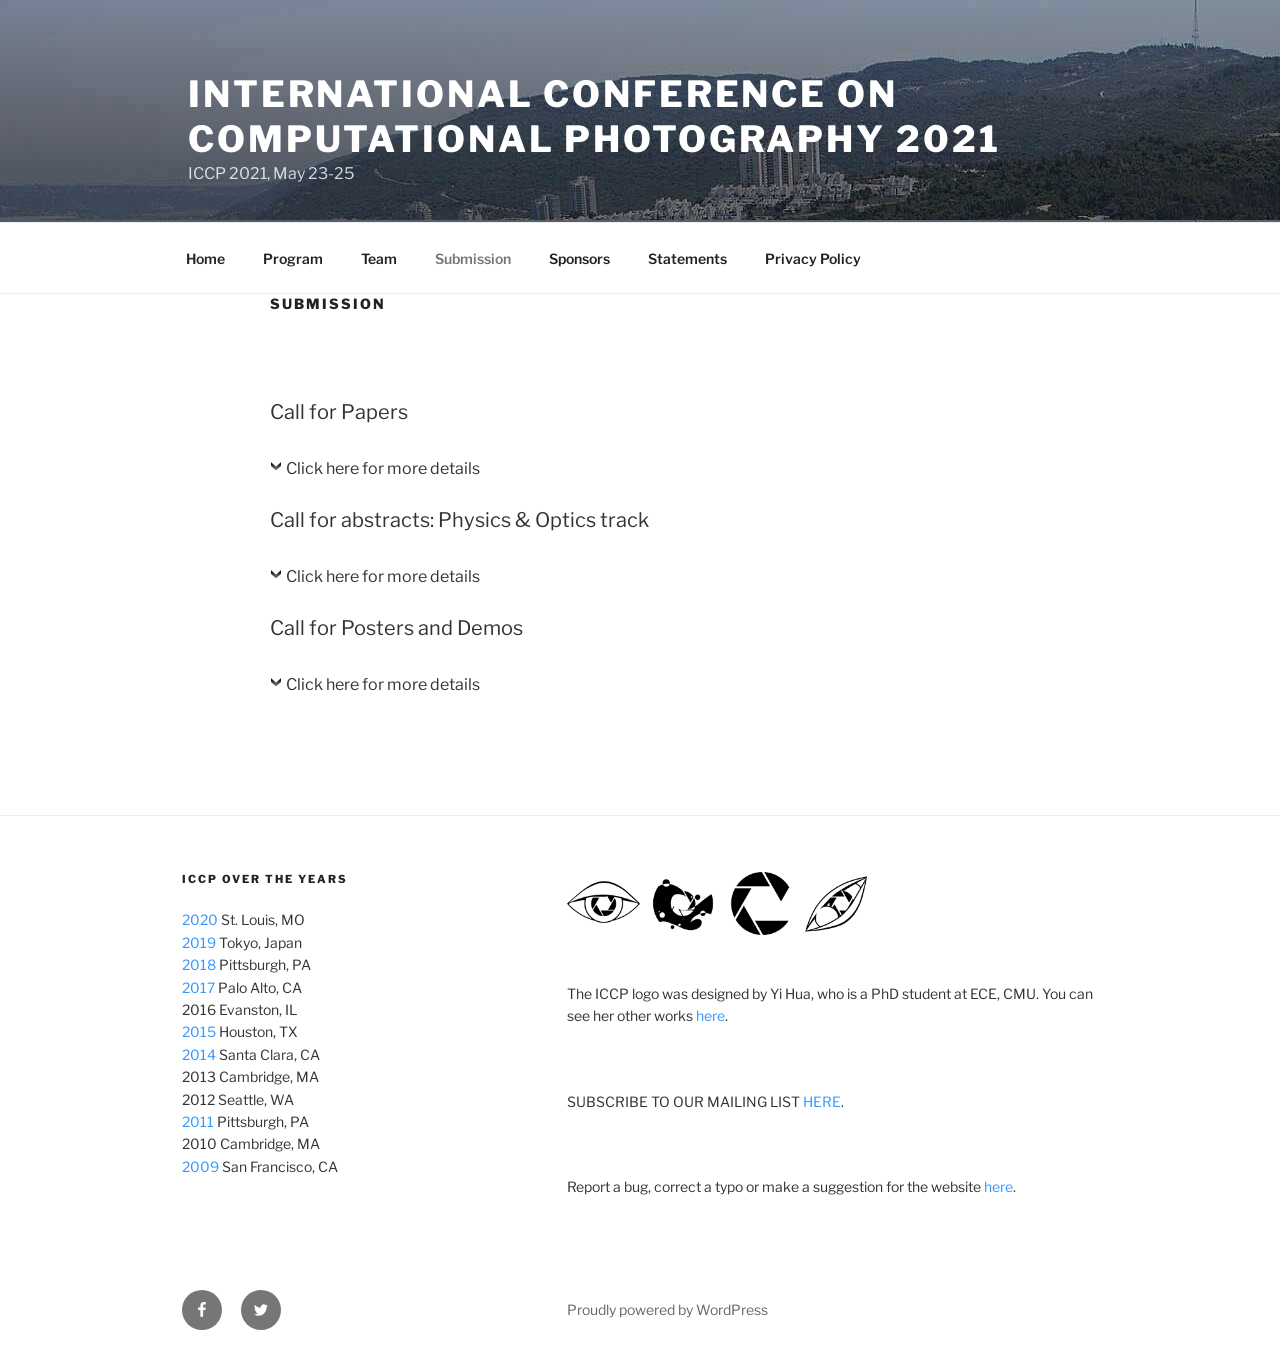
<file: submission/index.html>
<!DOCTYPE html>
<html lang="en-US" class="no-js no-svg">
<head><meta charset="UTF-8">

<meta name="viewport" content="width=device-width, initial-scale=1.0">
<link rel="profile" href="https://gmpg.org/xfn/11">

<script>
(function(html){html.className = html.className.replace(/\bno-js\b/,'js')})(document.documentElement);
//# sourceURL=twentyseventeen_javascript_detection
</script>
<title>Submission – International Conference on Computational Photography 2021</title>
<meta name="robots" content="max-image-preview:large">
<link rel="alternate" type="application/rss+xml" title="International Conference on Computational Photography 2021 » Feed" href="/feed/">
<link rel="alternate" type="application/rss+xml" title="International Conference on Computational Photography 2021 » Comments Feed" href="/comments/feed/">


<style id="wp-img-auto-sizes-contain-inline-css">
img:is([sizes=auto i],[sizes^="auto," i]){contain-intrinsic-size:3000px 1500px}
/*# sourceURL=wp-img-auto-sizes-contain-inline-css */
</style>
<style id="wp-emoji-styles-inline-css">

	img.wp-smiley, img.emoji {
		display: inline !important;
		border: none !important;
		box-shadow: none !important;
		height: 1em !important;
		width: 1em !important;
		margin: 0 0.07em !important;
		vertical-align: -0.1em !important;
		background: none !important;
		padding: 0 !important;
	}
/*# sourceURL=wp-emoji-styles-inline-css */
</style>
<link rel="stylesheet" id="wp-block-library-css" href="/wp-includes/css/dist/block-library/style.min.css?ver=7.0.4" media="all">
<style id="wp-block-library-theme-inline-css">
.wp-block-audio :where(figcaption){color:#555;font-size:13px;text-align:center}.is-dark-theme .wp-block-audio :where(figcaption){color:#ffffffa6}.wp-block-audio{margin:0 0 1em}.wp-block-code{border:1px solid #ccc;border-radius:4px;font-family:Menlo,Consolas,monaco,monospace;padding:.8em 1em}.wp-block-embed :where(figcaption){color:#555;font-size:13px;text-align:center}.is-dark-theme .wp-block-embed :where(figcaption){color:#ffffffa6}.wp-block-embed{margin:0 0 1em}.blocks-gallery-caption{color:#555;font-size:13px;text-align:center}.is-dark-theme .blocks-gallery-caption{color:#ffffffa6}:root :where(.wp-block-image figcaption){color:#555;font-size:13px;text-align:center}.is-dark-theme :root :where(.wp-block-image figcaption){color:#ffffffa6}.wp-block-image{margin:0 0 1em}.wp-block-pullquote{border-bottom:4px solid;border-top:4px solid;color:currentColor;margin-bottom:1.75em}.wp-block-pullquote :where(cite),.wp-block-pullquote :where(footer),.wp-block-pullquote__citation{color:currentColor;font-size:.8125em;font-style:normal;text-transform:uppercase}.wp-block-quote{border-left:.25em solid;margin:0 0 1.75em;padding-left:1em}.wp-block-quote cite,.wp-block-quote footer{color:currentColor;font-size:.8125em;font-style:normal;position:relative}.wp-block-quote:where(.has-text-align-right){border-left:none;border-right:.25em solid;padding-left:0;padding-right:1em}.wp-block-quote:where(.has-text-align-center){border:none;padding-left:0}.wp-block-quote.is-large,.wp-block-quote.is-style-large,.wp-block-quote:where(.is-style-plain){border:none}.wp-block-search .wp-block-search__label{font-weight:700}.wp-block-search__button{border:1px solid #ccc;padding:.375em .625em}:where(.wp-block-group.has-background){padding:1.25em 2.375em}.wp-block-separator.has-css-opacity{opacity:.4}.wp-block-separator{border:none;border-bottom:2px solid;margin-left:auto;margin-right:auto}.wp-block-separator.has-alpha-channel-opacity{opacity:1}.wp-block-separator:not(.is-style-wide):not(.is-style-dots){width:100px}.wp-block-separator.has-background:not(.is-style-dots){border-bottom:none;height:1px}.wp-block-separator.has-background:not(.is-style-wide):not(.is-style-dots){height:2px}.wp-block-table{margin:0 0 1em}.wp-block-table td,.wp-block-table th{word-break:normal}.wp-block-table :where(figcaption){color:#555;font-size:13px;text-align:center}.is-dark-theme .wp-block-table :where(figcaption){color:#ffffffa6}.wp-block-video :where(figcaption){color:#555;font-size:13px;text-align:center}.is-dark-theme .wp-block-video :where(figcaption){color:#ffffffa6}.wp-block-video{margin:0 0 1em}:root :where(.wp-block-template-part.has-background){margin-bottom:0;margin-top:0;padding:1.25em 2.375em}
/*# sourceURL=/wp-includes/css/dist/block-library/theme.min.css */
</style>
<style id="classic-theme-styles-inline-css">
/*! This file is auto-generated */
.wp-block-button__link{color:#fff;background-color:#32373c;border-radius:9999px;box-shadow:none;text-decoration:none;padding:calc(.667em + 2px) calc(1.333em + 2px);font-size:1.125em}.wp-block-file__button{background:#32373c;color:#fff;text-decoration:none}
/*# sourceURL=/wp-includes/css/classic-themes.min.css */
</style>
<style id="global-styles-inline-css">
:root{--wp--preset--aspect-ratio--square: 1;--wp--preset--aspect-ratio--4-3: 4/3;--wp--preset--aspect-ratio--3-4: 3/4;--wp--preset--aspect-ratio--3-2: 3/2;--wp--preset--aspect-ratio--2-3: 2/3;--wp--preset--aspect-ratio--16-9: 16/9;--wp--preset--aspect-ratio--9-16: 9/16;--wp--preset--color--black: #000000;--wp--preset--color--cyan-bluish-gray: #abb8c3;--wp--preset--color--white: #ffffff;--wp--preset--color--pale-pink: #f78da7;--wp--preset--color--vivid-red: #cf2e2e;--wp--preset--color--luminous-vivid-orange: #ff6900;--wp--preset--color--luminous-vivid-amber: #fcb900;--wp--preset--color--light-green-cyan: #7bdcb5;--wp--preset--color--vivid-green-cyan: #00d084;--wp--preset--color--pale-cyan-blue: #8ed1fc;--wp--preset--color--vivid-cyan-blue: #0693e3;--wp--preset--color--vivid-purple: #9b51e0;--wp--preset--gradient--vivid-cyan-blue-to-vivid-purple: linear-gradient(135deg,rgb(6,147,227) 0%,rgb(155,81,224) 100%);--wp--preset--gradient--light-green-cyan-to-vivid-green-cyan: linear-gradient(135deg,rgb(122,220,180) 0%,rgb(0,208,130) 100%);--wp--preset--gradient--luminous-vivid-amber-to-luminous-vivid-orange: linear-gradient(135deg,rgb(252,185,0) 0%,rgb(255,105,0) 100%);--wp--preset--gradient--luminous-vivid-orange-to-vivid-red: linear-gradient(135deg,rgb(255,105,0) 0%,rgb(207,46,46) 100%);--wp--preset--gradient--very-light-gray-to-cyan-bluish-gray: linear-gradient(135deg,rgb(238,238,238) 0%,rgb(169,184,195) 100%);--wp--preset--gradient--cool-to-warm-spectrum: linear-gradient(135deg,rgb(74,234,220) 0%,rgb(151,120,209) 20%,rgb(207,42,186) 40%,rgb(238,44,130) 60%,rgb(251,105,98) 80%,rgb(254,248,76) 100%);--wp--preset--gradient--blush-light-purple: linear-gradient(135deg,rgb(255,206,236) 0%,rgb(152,150,240) 100%);--wp--preset--gradient--blush-bordeaux: linear-gradient(135deg,rgb(254,205,165) 0%,rgb(254,45,45) 50%,rgb(107,0,62) 100%);--wp--preset--gradient--luminous-dusk: linear-gradient(135deg,rgb(255,203,112) 0%,rgb(199,81,192) 50%,rgb(65,88,208) 100%);--wp--preset--gradient--pale-ocean: linear-gradient(135deg,rgb(255,245,203) 0%,rgb(182,227,212) 50%,rgb(51,167,181) 100%);--wp--preset--gradient--electric-grass: linear-gradient(135deg,rgb(202,248,128) 0%,rgb(113,206,126) 100%);--wp--preset--gradient--midnight: linear-gradient(135deg,rgb(2,3,129) 0%,rgb(40,116,252) 100%);--wp--preset--font-size--small: 13px;--wp--preset--font-size--medium: 20px;--wp--preset--font-size--large: 36px;--wp--preset--font-size--x-large: 42px;--wp--preset--spacing--20: 0.44rem;--wp--preset--spacing--30: 0.67rem;--wp--preset--spacing--40: 1rem;--wp--preset--spacing--50: 1.5rem;--wp--preset--spacing--60: 2.25rem;--wp--preset--spacing--70: 3.38rem;--wp--preset--spacing--80: 5.06rem;--wp--preset--shadow--natural: 6px 6px 9px rgba(0, 0, 0, 0.2);--wp--preset--shadow--deep: 12px 12px 50px rgba(0, 0, 0, 0.4);--wp--preset--shadow--sharp: 6px 6px 0px rgba(0, 0, 0, 0.2);--wp--preset--shadow--outlined: 6px 6px 0px -3px rgb(255, 255, 255), 6px 6px rgb(0, 0, 0);--wp--preset--shadow--crisp: 6px 6px 0px rgb(0, 0, 0);}:where(body) { margin: 0; }:where(.is-layout-flex){gap: 0.5em;}:where(.is-layout-grid){gap: 0.5em;}body .is-layout-flex{display: flex;}.is-layout-flex{flex-wrap: wrap;align-items: center;}.is-layout-flex > :is(*, div){margin: 0;}body .is-layout-grid{display: grid;}.is-layout-grid > :is(*, div){margin: 0;}body{padding-top: 0px;padding-right: 0px;padding-bottom: 0px;padding-left: 0px;}:root :where(.wp-element-button, .wp-block-button__link){background-color: #32373c;border-width: 0;color: #fff;font-family: inherit;font-size: inherit;font-style: inherit;font-weight: inherit;letter-spacing: inherit;line-height: inherit;padding-top: calc(0.667em + 2px);padding-right: calc(1.333em + 2px);padding-bottom: calc(0.667em + 2px);padding-left: calc(1.333em + 2px);text-decoration: none;text-transform: inherit;}.has-black-color{color: var(--wp--preset--color--black) !important;}.has-cyan-bluish-gray-color{color: var(--wp--preset--color--cyan-bluish-gray) !important;}.has-white-color{color: var(--wp--preset--color--white) !important;}.has-pale-pink-color{color: var(--wp--preset--color--pale-pink) !important;}.has-vivid-red-color{color: var(--wp--preset--color--vivid-red) !important;}.has-luminous-vivid-orange-color{color: var(--wp--preset--color--luminous-vivid-orange) !important;}.has-luminous-vivid-amber-color{color: var(--wp--preset--color--luminous-vivid-amber) !important;}.has-light-green-cyan-color{color: var(--wp--preset--color--light-green-cyan) !important;}.has-vivid-green-cyan-color{color: var(--wp--preset--color--vivid-green-cyan) !important;}.has-pale-cyan-blue-color{color: var(--wp--preset--color--pale-cyan-blue) !important;}.has-vivid-cyan-blue-color{color: var(--wp--preset--color--vivid-cyan-blue) !important;}.has-vivid-purple-color{color: var(--wp--preset--color--vivid-purple) !important;}.has-black-background-color{background-color: var(--wp--preset--color--black) !important;}.has-cyan-bluish-gray-background-color{background-color: var(--wp--preset--color--cyan-bluish-gray) !important;}.has-white-background-color{background-color: var(--wp--preset--color--white) !important;}.has-pale-pink-background-color{background-color: var(--wp--preset--color--pale-pink) !important;}.has-vivid-red-background-color{background-color: var(--wp--preset--color--vivid-red) !important;}.has-luminous-vivid-orange-background-color{background-color: var(--wp--preset--color--luminous-vivid-orange) !important;}.has-luminous-vivid-amber-background-color{background-color: var(--wp--preset--color--luminous-vivid-amber) !important;}.has-light-green-cyan-background-color{background-color: var(--wp--preset--color--light-green-cyan) !important;}.has-vivid-green-cyan-background-color{background-color: var(--wp--preset--color--vivid-green-cyan) !important;}.has-pale-cyan-blue-background-color{background-color: var(--wp--preset--color--pale-cyan-blue) !important;}.has-vivid-cyan-blue-background-color{background-color: var(--wp--preset--color--vivid-cyan-blue) !important;}.has-vivid-purple-background-color{background-color: var(--wp--preset--color--vivid-purple) !important;}.has-black-border-color{border-color: var(--wp--preset--color--black) !important;}.has-cyan-bluish-gray-border-color{border-color: var(--wp--preset--color--cyan-bluish-gray) !important;}.has-white-border-color{border-color: var(--wp--preset--color--white) !important;}.has-pale-pink-border-color{border-color: var(--wp--preset--color--pale-pink) !important;}.has-vivid-red-border-color{border-color: var(--wp--preset--color--vivid-red) !important;}.has-luminous-vivid-orange-border-color{border-color: var(--wp--preset--color--luminous-vivid-orange) !important;}.has-luminous-vivid-amber-border-color{border-color: var(--wp--preset--color--luminous-vivid-amber) !important;}.has-light-green-cyan-border-color{border-color: var(--wp--preset--color--light-green-cyan) !important;}.has-vivid-green-cyan-border-color{border-color: var(--wp--preset--color--vivid-green-cyan) !important;}.has-pale-cyan-blue-border-color{border-color: var(--wp--preset--color--pale-cyan-blue) !important;}.has-vivid-cyan-blue-border-color{border-color: var(--wp--preset--color--vivid-cyan-blue) !important;}.has-vivid-purple-border-color{border-color: var(--wp--preset--color--vivid-purple) !important;}.has-vivid-cyan-blue-to-vivid-purple-gradient-background{background: var(--wp--preset--gradient--vivid-cyan-blue-to-vivid-purple) !important;}.has-light-green-cyan-to-vivid-green-cyan-gradient-background{background: var(--wp--preset--gradient--light-green-cyan-to-vivid-green-cyan) !important;}.has-luminous-vivid-amber-to-luminous-vivid-orange-gradient-background{background: var(--wp--preset--gradient--luminous-vivid-amber-to-luminous-vivid-orange) !important;}.has-luminous-vivid-orange-to-vivid-red-gradient-background{background: var(--wp--preset--gradient--luminous-vivid-orange-to-vivid-red) !important;}.has-very-light-gray-to-cyan-bluish-gray-gradient-background{background: var(--wp--preset--gradient--very-light-gray-to-cyan-bluish-gray) !important;}.has-cool-to-warm-spectrum-gradient-background{background: var(--wp--preset--gradient--cool-to-warm-spectrum) !important;}.has-blush-light-purple-gradient-background{background: var(--wp--preset--gradient--blush-light-purple) !important;}.has-blush-bordeaux-gradient-background{background: var(--wp--preset--gradient--blush-bordeaux) !important;}.has-luminous-dusk-gradient-background{background: var(--wp--preset--gradient--luminous-dusk) !important;}.has-pale-ocean-gradient-background{background: var(--wp--preset--gradient--pale-ocean) !important;}.has-electric-grass-gradient-background{background: var(--wp--preset--gradient--electric-grass) !important;}.has-midnight-gradient-background{background: var(--wp--preset--gradient--midnight) !important;}.has-small-font-size{font-size: var(--wp--preset--font-size--small) !important;}.has-medium-font-size{font-size: var(--wp--preset--font-size--medium) !important;}.has-large-font-size{font-size: var(--wp--preset--font-size--large) !important;}.has-x-large-font-size{font-size: var(--wp--preset--font-size--x-large) !important;}
:root :where(.wp-block-icon svg){width: 24px;}
:where(.wp-block-post-template.is-layout-flex){gap: 1.25em;}:where(.wp-block-post-template.is-layout-grid){gap: 1.25em;}
:where(.wp-block-term-template.is-layout-flex){gap: 1.25em;}:where(.wp-block-term-template.is-layout-grid){gap: 1.25em;}
:where(.wp-block-columns.is-layout-flex){gap: 2em;}:where(.wp-block-columns.is-layout-grid){gap: 2em;}
:root :where(.wp-block-pullquote){font-size: 1.5em;line-height: 1.6;}
/*# sourceURL=global-styles-inline-css */
</style>
<link rel="stylesheet" id="collapseomatic-css-css" href="/wp-content/plugins/jquery-collapse-o-matic/css/light_style.css?ver=1.6" media="all">
<style id="nfd-wonder-blocks-utilities-inline-css">
.nfd-relative{position:relative!important}.-nfd-bottom-1{bottom:-.25rem!important}.-nfd-top-0\.5{top:-.125rem!important}.-nfd-top-1{top:-.25rem!important}.nfd-top-10{top:2.5rem!important}.nfd-col-start-1{grid-column-start:1!important}.nfd-col-start-2{grid-column-start:2!important}.nfd-col-start-3{grid-column-start:3!important}.nfd-col-start-4{grid-column-start:4!important}.nfd-col-start-5{grid-column-start:5!important}.nfd-col-start-6{grid-column-start:6!important}.nfd-col-start-7{grid-column-start:7!important}.nfd-col-end-10{grid-column-end:10!important}.nfd-col-end-11{grid-column-end:11!important}.nfd-col-end-12{grid-column-end:12!important}.nfd-col-end-13{grid-column-end:13!important}.nfd-col-end-7{grid-column-end:7!important}.nfd-col-end-8{grid-column-end:8!important}.nfd-col-end-9{grid-column-end:9!important}.nfd-row-start-1{grid-row-start:1!important}.-nfd-mx-2:not([style*=margin]){margin-left:-.5rem!important;margin-right:-.5rem!important}.nfd-my-0:not([style*=margin]){margin-bottom:0!important;margin-top:0!important}.nfd-mb-8:not([style*=margin]){margin-bottom:2rem!important}.nfd-mt-2:not([style*=margin]){margin-top:.5rem!important}.nfd-mt-8:not([style*=margin]){margin-top:2rem!important}.nfd-mt-\[-100px\]:not([style*=margin]){margin-top:-100px!important}.nfd-grid{display:grid!important}.nfd-h-full{height:100%!important}.nfd-w-full{width:100%!important}.nfd-shrink-0{flex-shrink:0!important}.nfd-grow{flex-grow:1!important}.nfd-grid-cols-11{grid-template-columns:repeat(11,minmax(0,1fr))!important}.nfd-grid-cols-12{grid-template-columns:repeat(12,minmax(0,1fr))!important}.nfd-grid-cols-2{grid-template-columns:repeat(2,minmax(0,1fr))!important}.nfd-grid-rows-1{grid-template-rows:repeat(1,minmax(0,1fr))!important}.nfd-items-center{align-items:center!important}.nfd-gap-y-10{row-gap:2.5rem!important}.nfd-overflow-hidden{overflow:hidden!important}.nfd-border-b{border-bottom-width:1px!important}.nfd-border-dashed{border-style:dashed!important}.nfd-p-0:not([style*=padding]){padding:0!important}.nfd-p-10:not([style*=padding]){padding:2.5rem!important}.nfd-p-2:not([style*=padding]){padding:.5rem!important}.nfd-p-4:not([style*=padding]){padding:1rem!important}.nfd-p-8:not([style*=padding]){padding:2rem!important}.nfd-px-0:not([style*=padding]){padding-left:0!important;padding-right:0!important}.nfd-px-4:not([style*=padding]){padding-left:1rem!important;padding-right:1rem!important}.nfd-px-8:not([style*=padding]){padding-left:2rem!important;padding-right:2rem!important}.nfd-py-0:not([style*=padding]){padding-bottom:0!important;padding-top:0!important}.nfd-py-4:not([style*=padding]){padding-bottom:1rem!important;padding-top:1rem!important}.nfd-py-5:not([style*=padding]){padding-bottom:1.25rem!important;padding-top:1.25rem!important}.nfd-pt-0:not([style*=padding]){padding-top:0!important}.nfd-text-left{text-align:left!important}.nfd-wc-products{self-align:flex-start!important;flex-grow:0!important}.nfd-wc-products>ul{row-gap:calc(var(--wndb--gap--2xl)*var(--wndb--gap--scale-factor))!important}.nfd-wc-products .wc-block-grid__product-image{overflow:hidden!important}.nfd-wc-products .wc-block-grid__product-image img{transition:transform .6s ease-in-out!important}.nfd-wc-products .wc-block-grid__product-image img:hover{transform:scale(1.1)!important}.nfd-wc-products .wc-block-components-product-sale-badge{backdrop-filter:blur(4px)!important;background:hsla(0,0%,100%,.5)!important;border:1px solid hsla(0,0%,100%,.2)!important;border-radius:999px!important;font-size:.8125rem!important;font-weight:700!important;margin:6px!important;padding:4px 12px!important}.nfd-wc-products .wc-block-components-product-sale-badge>span{background:transparent!important}.nfd-wc-products .wc-block-components-product-price{color:inherit!important}.nfd-wc-search .wp-block-search__inside-wrapper{background-color:var(--wndb--color--borders)!important;border:2px solid var(--wndb--color--subtle)!important;border-radius:999px!important;max-width:100%!important;padding:0!important;width:25rem!important}.nfd-wc-search .wp-block-search__inside-wrapper input[type=search]{background:none!important;border:none!important;border-bottom-left-radius:999px!important;border-top-left-radius:999px!important;color:var(--wndb--color--text--contrast)!important;font-size:1.25rem!important;font-weight:500!important;min-height:3.75rem!important;padding-inline:24px!important}.nfd-wc-search .wp-block-search__inside-wrapper:has(button:focus),.nfd-wc-search .wp-block-search__inside-wrapper:has(input[type=search]:focus){outline:2px solid var(--wndb--color--text--contrast)!important;outline-offset:2px!important}.nfd-wc-search .wp-block-search__button{aspect-ratio:1/1!important;background:var(--wndb-gray-800)!important;border-radius:999px!important;height:100%!important;margin-left:0!important;margin-right:2px!important;margin-top:2px!important}.nfd-wc-search .wp-block-search__button:focus,.nfd-wc-search .wp-block-search__button:hover{background:var(--wndb-gray-900)!important;filter:none!important;outline:2px solid var(--wndb-gray-900)!important;outline-offset:2px!important}.nfd-wc-search .wp-block-search__inside-wrapper input[type=search]::-moz-placeholder{color:var(--wndb--color--text--faded)!important}.nfd-wc-search .wp-block-search__inside-wrapper input[type=search]::placeholder{color:var(--wndb--color--text--faded)!important}.nfd-commerce-icons{align-items:center!important;display:flex!important;flex-direction:row!important;gap:8px!important}.nfd-commerce-icons .wc-block-cart-link__text{display:none!important}.nfd-commerce-icons .wp-block-search__button svg,.nfd-commerce-icons svg.wc-block-customer-account__account-icon,.nfd-commerce-icons svg.wc-block-mini-cart__icon{height:28px!important;width:28px!important}.nfd-commerce-icons .wp-block-search__button-only .wp-block-search__button.has-icon{align-items:center!important;background:none!important;color:currentcolor!important;display:flex!important;padding:0!important}.nfd-commerce-icons .wp-block-search__button-only .wp-block-search__input{margin-right:.5em!important}.nfd-commerce-icons .wp-block-woocommerce-customer-account a{padding:0!important}:root{--wndb-mask-color:rgba(0,0,0,.15);--wndb-mask-position:50% 50% at 50% 20%;--wndb-mask-opacity:0.35}[class*=nfd-bg-effect]{isolation:isolate!important;position:relative!important}[class*=nfd-wb-header] [class*=nfd-bg-effect]{z-index:1!important}.has-modal-open [class*=nfd-bg-effect]{isolation:unset!important}.nfd-bg-effect-position-center{--wndb-mask-position:50% 50% at 50% 50%}[class*=nfd-bg-effect]:after{content:""!important;inset:0!important;-webkit-mask-image:radial-gradient(ellipse var(--wndb-mask-position),#000 70%,rgba(0,0,0,.3) 100%)!important;mask-image:radial-gradient(ellipse var(--wndb-mask-position),#000 70%,rgba(0,0,0,.3) 100%)!important;opacity:var(--wndb-mask-opacity)!important;pointer-events:none!important;position:absolute!important;z-index:-1!important}.nfd-bg-effect-dots:after{--wndb-mask-opacity:1;background:radial-gradient(var(--wndb-mask-color) 1px,transparent 1px)!important;background-size:20px 20px!important}.nfd-bg-effect-grid:after{background-image:linear-gradient(to right,var(--wndb-mask-color) 1px,transparent 1px),linear-gradient(to bottom,var(--wndb-mask-color) 1px,transparent 1px)!important;background-size:50px 50px!important}.nfd-bg-effect-grid-perspective{perspective:1000px!important}.has-modal-open .nfd-bg-effect-grid-perspective{perspective:unset!important}.nfd-bg-effect-grid-perspective:after{--wndb-mask-opacity:0.6;background-size:100px 100px!important;transform:rotateX(-60deg) translateZ(0)!important;transform-origin:top!important;transform-style:preserve-3d!important}.nfd-bg-effect-grid-2:after,.nfd-bg-effect-grid-perspective:after{background-image:linear-gradient(to right,var(--wndb-mask-color) 1px,transparent 1px),linear-gradient(to bottom,var(--wndb-mask-color) 1px,transparent 1px)!important}.nfd-bg-effect-grid-2:after{background-size:14px 32px!important}.nfd-bg-effect-grid-3{overflow:hidden!important}.nfd-bg-effect-grid-3:after{background-image:linear-gradient(to right,var(--wndb-mask-color) 1px,transparent 1px),linear-gradient(to bottom,var(--wndb-mask-color) 1px,transparent 1px)!important;background-size:32px 80px!important;right:-40%!important;top:-20%!important;transform:scale(1.5) skew(-30deg,30deg)!important}.nfd-bg-effect-lines:after{--wndb-mask-opacity:0.4;background-image:linear-gradient(to right,var(--wndb-mask-color) 1px,transparent 1px)!important;background-size:48px!important}.nfd-bg-effect-lines-2{--wndb-mask-opacity:0.45;overflow:hidden!important;perspective:1000px!important}.has-modal-open .nfd-bg-effect-lines-2{perspective:unset!important}.nfd-bg-effect-lines-2:after{background-image:linear-gradient(to right,var(--wndb-mask-color) 1px,transparent 1px)!important;background-size:30px!important;right:-40%!important;top:-20%!important;transform:rotateX(-45deg) skew(-16deg) translateZ(0)!important;transform-origin:right!important;transform-style:preserve-3d!important}.nfd-mask-opacity-0:after{--wndb-mask-opacity:0.8}:where(:root){--wndb--max-w--prose:min(65ch,1100px)}.nfd-max-w-prose:not(.nfd-max-w-full),:where(.nfd-text-balance:not(.nfd-max-w-full)){max-width:var(--wndb--max-w--prose)!important}.nfd-max-w-prose:not(.nfd-max-w-full).has-text-align-center,:where(.nfd-text-balance:not(.nfd-max-w-full)).has-text-align-center{margin-inline:auto!important}.nfd-max-w-prose:not(.nfd-max-w-full).has-text-align-right,:where(.nfd-text-balance:not(.nfd-max-w-full)).has-text-align-right{margin-inline-start:auto!important}:where(.nfd-text-balance){text-wrap:balance!important}.nfd-text-balance>h1,.nfd-text-balance>h2,.nfd-text-balance>h3,.nfd-text-balance>h4,.nfd-text-balance>p{text-wrap:balance!important}.nfd-text-pretty,.nfd-text-pretty>h1,.nfd-text-pretty>h2,.nfd-text-pretty>h3,.nfd-text-pretty>h4,.nfd-text-pretty>p{text-wrap:pretty!important}.wp-block-image figcaption{font-weight:400!important;margin-inline:auto!important;max-width:64ch!important;padding-block-start:.5em!important;text-wrap:balance!important}.wp-block-quote>.nfd-text-pretty{font-weight:550;margin-block:.25em}:where(:root){--wndb--text-scale-factor:1;--wndb--text--xs:0.75rem;--wndb--text--sm:0.875rem;--wndb--text--base:1rem;--wndb--text--md:1.125rem;--wndb--text--lg:1.5rem;--wndb--text--xl:2.375rem;--wndb--text--huge:clamp(2.75rem,1.4688rem + 2.5vw,3.5rem);--wndb--text-giga:clamp(3.25rem,2.546875rem + 2.25vw,4.375rem)}.nfd-text-xs:not([class*=font-size]):not([style*=font-size]){font-size:calc(var(--wndb--text--xs)*var(--wndb--text-scale-factor))!important}.nfd-text-xs:not([style*=letter-spacing]){letter-spacing:.05em!important}.nfd-text-sm:not([class*=font-size]):not([style*=font-size]){font-size:calc(var(--wndb--text--sm)*var(--wndb--text-scale-factor))!important}.nfd-text-base:not([class*=font-size]):not([style*=font-size]){font-size:calc(var(--wndb--text--base)*var(--wndb--text-scale-factor))!important}.nfd-text-md:not([class*=font-size]):not([style*=font-size]){font-size:calc(var(--wndb--text--md)*var(--wndb--text-scale-factor))!important}.nfd-text-base:not([style*=line-height]),.nfd-text-md:not([style*=line-height]){line-height:1.6!important}.nfd-text-lg:not([class*=font-size]):not([style*=font-size]){font-size:calc(var(--wndb--text--lg)*var(--wndb--text-scale-factor))!important}.nfd-text-lg:not([style*=line-height]){line-height:1.4!important}.nfd-text-lg:not([style*=letter-spacing]){letter-spacing:0!important}.nfd-text-lg:not([style*=font-weight]){font-weight:500!important}.nfd-text-xl:not([class*=font-size]):not([style*=font-size]){font-size:var(--wndb--text--xl)!important}.nfd-text-xl:not([style*=line-height]){line-height:1.25!important}.nfd-text-xl:not([style*=letter-spacing]){letter-spacing:-.01em!important}.nfd-text-xl:not([style*=font-weight]){font-weight:500!important}:where(.nfd-text-huge:not([class*=font-size]):not([style*=font-size])){font-size:calc(var(--wndb--text--huge)*var(--wndb--text-scale-factor))!important;max-width:var(--wndb--max-w--prose)!important;text-wrap:balance!important}:where(.nfd-text-huge:not([class*=font-size]):not([style*=font-size]).nfd-max-w-container){max-width:var(--wndb--container)!important}:where(.nfd-text-giga:not([class*=font-size]):not([style*=font-size])).has-text-align-center,:where(.nfd-text-huge:not([class*=font-size]):not([style*=font-size])).has-text-align-center{margin-inline:auto!important}:where(.nfd-text-giga:not([class*=font-size]):not([style*=font-size])).has-text-align-right,:where(.nfd-text-huge:not([class*=font-size]):not([style*=font-size])).has-text-align-right{margin-inline-start:auto!important}.nfd-text-huge:not([style*=line-height]){line-height:1.1!important}.nfd-text-huge:not([style*=letter-spacing]){letter-spacing:-.025em!important}.nfd-text-huge:not([style*=font-weight]){font-weight:500!important}:where(.nfd-text-giga:not([class*=font-size]):not([style*=font-size])){font-size:calc(var(--wndb--text-giga)*var(--wndb--text-scale-factor))!important;max-width:var(--wndb--max-w--prose)!important;text-wrap:balance!important}:where(.nfd-text-giga:not([class*=font-size]):not([style*=font-size]).nfd-max-w-container){max-width:var(--wndb--container)!important}.nfd-text-giga:not([style*=line-height]){line-height:1.1!important}.nfd-text-giga:not([style*=letter-spacing]){letter-spacing:-.04em!important}.nfd-text-giga:not([style*=font-weight]){font-weight:500!important}:root{--nfd-wb-anim-transition-duration:1400ms;--nfd-wb-anim-transition-delay:50ms;--nfd-wb-anim-transition-easing-function:cubic-bezier(0.4,1,0.65,1);--nfd-wb-anim-transition:all var(--nfd-wb-anim-transition-duration) var(--nfd-wb-anim-transition-easing-function) var(--nfd-wb-anim-transition-delay)}@media (prefers-reduced-motion:reduce){.nfd-wb-animate{transition:none!important}.nfd-wb-twist-in,[class*=nfd-wb-]{clip-path:none!important;opacity:1!important;transform:none!important}}@media (max-width:782px){body:not(.nfd-wb-editor-animations) .nfd-wb-animate{transition:none!important}body:not(.nfd-wb-editor-animations) .nfd-wb-twist-in,body:not(.nfd-wb-editor-animations) [class*=nfd-wb-]{clip-path:none!important;opacity:1!important;transform:none!important}}.nfd-wb-animate[data-replay-animation]{transition:none!important}[class*=nfd-wb-fade-in]{--nfd-wb-anim-transition:opacity var(--nfd-wb-anim-transition-duration) var(--nfd-wb-anim-transition-easing-function) var(--nfd-wb-anim-transition-delay),transform var(--nfd-wb-anim-transition-duration) var(--nfd-wb-anim-transition-easing-function) var(--nfd-wb-anim-transition-delay);transition:var(--nfd-wb-anim-transition)}.nfd-wb-fade-in-bottom{--nfd-wb-anim-transition-duration:1200ms;opacity:0;transform:translate3d(0,90px,0);transition:var(--nfd-wb-anim-transition)}.nfd-wb-fade-in-bottom-short{transform:translate3d(0,32px,0)}.nfd-wb-fade-in-bottom-short,.nfd-wb-fade-in-top-short{--nfd-wb-anim-transition-duration:600ms;opacity:0;transition:var(--nfd-wb-anim-transition)}.nfd-wb-fade-in-top-short{transform:translate3d(0,-32px,0)}.nfd-wb-fade-in-left-short{transform:translate3d(-32px,0,0)}.nfd-wb-fade-in-left-short,.nfd-wb-fade-in-right-short{--nfd-wb-anim-transition-duration:600ms;opacity:0;transition:var(--nfd-wb-anim-transition)}.nfd-wb-fade-in-right-short{transform:translate3d(32px,0,0)}.nfd-wb-animated-in:not([data-replay-animation])[class*=nfd-wb-fade-in]{opacity:1;transform:translateZ(0)}.nfd-wb-zoom-in{--nfd-wb-anim-transition-duration:1200ms;--nfd-wb-anim-transition:opacity var(--nfd-wb-anim-transition-duration) var(--nfd-wb-anim-transition-easing-function) var(--nfd-wb-anim-transition-delay),transform var(--nfd-wb-anim-transition-duration) var(--nfd-wb-anim-transition-easing-function) var(--nfd-wb-anim-transition-delay);transform:scale3d(.4,.4,.4)}.nfd-wb-zoom-in,.nfd-wb-zoom-in-short{opacity:0;transition:var(--nfd-wb-anim-transition)}.nfd-wb-zoom-in-short{--nfd-wb-anim-transition-duration:600ms;--nfd-wb-anim-transition:opacity var(--nfd-wb-anim-transition-duration) var(--nfd-wb-anim-transition-easing-function) var(--nfd-wb-anim-transition-delay),transform var(--nfd-wb-anim-transition-duration) var(--nfd-wb-anim-transition-easing-function) var(--nfd-wb-anim-transition-delay);transform:scale3d(.92,.92,.92)}.nfd-wb-animated-in:not([data-replay-animation])[class*=nfd-wb-zoom-]{opacity:1;transform:scaleX(1)}div:has(>.nfd-wb-twist-in){perspective:1200px}.nfd-wb-twist-in{--nfd-wb-anim-transition-duration:1000ms;--nfd-wb-anim-transition:opacity var(--nfd-wb-anim-transition-duration) var(--nfd-wb-anim-transition-easing-function) var(--nfd-wb-anim-transition-delay),transform var(--nfd-wb-anim-transition-duration) var(--nfd-wb-anim-transition-easing-function) var(--nfd-wb-anim-transition-delay);opacity:0;transform:translateY(40px) scale(.8) rotateY(30deg) rotate(-12deg) translateZ(0);transition:var(--nfd-wb-anim-transition)}.nfd-wb-animated-in:not([data-replay-animation]).nfd-wb-twist-in{opacity:1;transform:translateY(0) scale(1) rotateY(0deg) rotate(0deg) translateZ(0)}.nfd-wb-reveal-right{--nfd-wb-anim-transition-duration:1500ms;--nfd-wb-anim-transition-easing-function:cubic-bezier(0.4,0,0,1);--nfd-wb-anim-transition:clip-path var(--nfd-wb-anim-transition-duration) var(--nfd-wb-anim-transition-easing-function) var(--nfd-wb-anim-transition-delay);clip-path:inset(0 100% 0 0);transition:var(--nfd-wb-anim-transition)}.nfd-wb-animated-in>.nfd-wb-reveal-right:not([data-replay-animation]){clip-path:inset(0 0 0 0)!important}.nfd-delay-50{--nfd-wb-anim-transition-delay:50ms}.nfd-delay-150{--nfd-wb-anim-transition-delay:150ms}.nfd-delay-300{--nfd-wb-anim-transition-delay:300ms}.nfd-delay-450{--nfd-wb-anim-transition-delay:450ms}.nfd-delay-600{--nfd-wb-anim-transition-delay:600ms}.nfd-delay-750{--nfd-wb-anim-transition-delay:750ms}.nfd-delay-900{--nfd-wb-anim-transition-delay:900ms}.nfd-delay-1050{--nfd-wb-anim-transition-delay:1050ms}.nfd-delay-1200{--nfd-wb-anim-transition-delay:1200ms}.nfd-delay-1350{--nfd-wb-anim-transition-delay:1350ms}.nfd-delay-1500{--nfd-wb-anim-transition-delay:1500ms}:where(:root){--wndb--container:1200px;--wndb--container--wide:1340px}body .is-layout-constrained:has(.nfd-container.is-layout-constrained)>.nfd-container.is-layout-constrained{max-width:unset!important;width:100%!important}.is-layout-constrained.has-global-padding:has(.nfd-container.is-layout-constrained)>.nfd-container.is-layout-constrained{margin-left:calc(var(--wp--style--root--padding-left)*-1)!important;margin-right:calc(var(--wp--style--root--padding-right)*-1)!important;max-width:unset!important;width:unset!important}.editor-styles-wrapper .nfd-container:is(.is-layout-constrained)>:where(:not(.alignleft):not(.alignright):not(.alignfull):not(.alignwide)),.editor-styles-wrapper .nfd-container>:where(.wp-block-cover-is-layout-constrained:not(.alignleft):not(.alignright):not(.alignfull):not(.alignwide)):not([style*=margin]),.nfd-container:is(.is-layout-constrained)>:where(:not(.alignleft):not(.alignright):not(.alignfull):not(.alignwide)),.nfd-container:is(.nfd-my-0)>div,.nfd-container>:where(.wp-block-cover-is-layout-constrained:not(.alignleft):not(.alignright):not(.alignfull):not(.alignwide)){max-width:var(--wndb--container);width:100%}.editor-styles-wrapper .nfd-container:is(.is-layout-constrained)>.alignwide,.nfd-container:is(.is-layout-constrained).alignwide>:where(:not(.alignleft):not(.alignright):not(.alignfull)):not([style*=margin]),.nfd-container:is(.is-layout-constrained)>.alignwide,.nfd-container:is(.nfd-my-0)>.alignwide{max-width:var(--wndb--container--wide);width:100%}.nfd-container:not(.alignfull){padding-inline:var(--wndb--p)!important}.nfd-container:is(.nfd-my-0)>div:not([style*=margin]){margin-inline:auto!important}[class*=nfd-divider-]{position:relative;z-index:13}[class*=nfd-divider-]~[class*=nfd-divider-]{z-index:12!important}[class*=nfd-divider-]~[class*=nfd-divider-]~[class*=nfd-divider-]{z-index:11!important}[class*=nfd-divider-]:before{background:inherit!important;bottom:calc(var(--wndb--divider-size)*-1)!important;content:""!important;height:var(--wndb--divider-size)!important;left:0!important;pointer-events:none!important;position:absolute!important;width:100%!important;z-index:10!important}.nfd-divider-arrow{--wndb--divider-size:16px}.nfd-divider-arrow:before{bottom:calc(var(--wndb--divider-size)*-1)!important;height:calc(var(--wndb--divider-size)*2)!important;left:50%!important;transform:translateX(-50%) rotate(45deg)!important;width:calc(var(--wndb--divider-size)*2)!important}.nfd-divider-clouds{--wndb--divider-size:150px}.nfd-divider-clouds:after,.nfd-divider-clouds:before{background:inherit!important;background-image:url("data:image/svg+xml;charset=utf-8,%3Csvg xmlns='http://www.w3.org/2000/svg' preserveAspectRatio='xMidYMax slice' viewBox='0 0 283.5 27.8'%3E%3Cpath fill='%23fff' d='M0 0v6.7c1.9-.8 4.7-1.4 8.5-1 9.5 1.1 11.1 6 11.1 6s2.1-.7 4.3-.2c2.1.5 2.8 2.6 2.8 2.6s.2-.5 1.4-.7 1.7.2 1.7.2 0-2.1 1.9-2.8 3.6.7 3.6.7.7-2.9 3.1-4.1 4.7 0 4.7 0 1.2-.5 2.4 0 1.7 1.4 1.7 1.4h1.4c.7 0 1.2.7 1.2.7s.8-1.8 4-2.2c3.5-.4 5.3 2.4 6.2 4.4q.6-.6 1.8-.9c2.8-.7 4 .7 4 .7s1.7-5 11.1-6c9.5-1.1 12.3 3.9 12.3 3.9s1.2-4.8 5.7-5.7 6.8 1.8 6.8 1.8.6-.6 1.5-.9c.9-.2 1.9-.2 1.9-.2s5.2-6.4 12.6-3.3c7.3 3.1 4.7 9 4.7 9s1.9-.9 4 0 2.8 2.4 2.8 2.4 1.9-1.2 4.5-1.2 4.3 1.2 4.3 1.2.2-1 1.4-1.7 2.1-.7 2.1-.7-.5-3.1 2.1-5.5 5.7-1.4 5.7-1.4 1.5-2.3 4.2-1.1 1.7 5.2 1.7 5.2.3-.1 1.3.5c.5.4.8.8.9 1.1.5-1.4 2.4-5.8 8.4-4 7.1 2.1 3.5 8.9 3.5 8.9s.8-.4 2 0 1.1 1.1 1.1 1.1 1.1-1.1 2.3-1.1 2.1.5 2.1.5 1.9-3.6 6.2-1.2 1.9 6.4 1.9 6.4 2.6-2.4 7.4 0c3.4 1.7 3.9 4.9 3.9 4.9s3.3-6.9 10.4-7.9 11.5 2.6 11.5 2.6.8 0 1.2.2.9.9.9.9 4.4-3.1 8.3.2c1.9 1.7 1.5 5 1.5 5s.3-1.1 1.6-1.4 2.3.2 2.3.2-.1-1.2.5-1.9 1.9-.9 1.9-.9-4.7-9.3 4.4-13.4c5.6-2.5 9.2.9 9.2.9s5-6.2 15.9-6.2 16.1 8.1 16.1 8.1.7-.2 1.6-.4V0z'/%3E%3C/svg%3E")!important;background-repeat:repeat-x!important;background-size:cover!important;content:""!important;height:var(--wndb--divider-size)!important;left:0!important;pointer-events:none!important;position:absolute!important;top:0!important;width:100%!important;z-index:10!important}.nfd-divider-clouds:after{bottom:0!important;top:auto!important;transform:rotate(180deg)!important}.nfd-divider-ellipse{--wndb--divider-size:50px}.nfd-divider-ellipse:before{clip-path:ellipse(50% var(--wndb--divider-size) at 50% 0)!important}.nfd-divider-rounded:not([style*=-radius]){--wndb--divider-size:50px}.nfd-divider-rounded:before:not([style*=-radius]){border-bottom-left-radius:var(--wndb--divider-size)!important;border-bottom-right-radius:var(--wndb--divider-size)!important}.nfd-divider-slant,.nfd-divider-slant-invert{--wndb--divider-size:80px}.nfd-divider-slant:before{bottom:calc(var(--wndb--divider-size)*-1 + 1px)!important;clip-path:polygon(0 0,100% 0,0 100%)!important}.nfd-divider-slant-invert:before{bottom:calc(var(--wndb--divider-size)*-1 + 1px)!important;clip-path:polygon(0 0,100% 0,100% 100%)!important}.nfd-divider-triangle{--wndb--divider-size:80px}.nfd-divider-triangle:before{bottom:calc(var(--wndb--divider-size)*-1 + 1px)!important;clip-path:polygon(0 0,100% 0,50% 100%)!important}.nfd-divider-zigzag{--wndb--divider-size:8px}.nfd-divider-zigzag:before{-webkit-mask:conic-gradient(from -45deg at bottom,#0000,#000 1deg 89deg,#0000 90deg) 50% /calc(var(--wndb--divider-size)*2) 100%!important;mask:conic-gradient(from -45deg at bottom,#0000,#000 1deg 89deg,#0000 90deg) 50% /calc(var(--wndb--divider-size)*2) 100%!important}:where(:root){--wndb--divider-size:0px}:where(:root){--nfd-opacity-preview:0.3}@media (min-width:1025px){body:not(.block-editor-page) :not(.is-desktop-preview) .nfd-hide-desktop{display:none!important}}@media (max-width:767px){body:not(.block-editor-page) :not(.is-mobile-preview) .nfd-hide-mobile{display:none!important}.nfd-align-mobile-left{text-align:left!important}.nfd-align-mobile-center{text-align:center!important}.nfd-align-mobile-right{text-align:right!important}.nfd-align-mobile-justify{text-align:justify!important}.wp-block-group-is-layout-flex.is-vertical p[class^=nfd-align-mobile-]{width:100%!important}}@media (min-width:768px) and (max-width:1024px){body:not(.block-editor-page) :not(.is-tablet-preview) .nfd-hide-tablet{display:none!important}.nfd-align-tablet-left{text-align:left!important}.nfd-align-tablet-center{text-align:center!important}.nfd-align-tablet-right{text-align:right!important}.nfd-align-tablet-justify{text-align:justify!important}.wp-block-group-is-layout-flex.is-vertical p[class^=nfd-align-tablet-]{width:100%!important}}.is-root-container.is-desktop-preview .nfd-hide-desktop,.is-root-container.is-mobile-preview .nfd-hide-mobile,.is-root-container.is-tablet-preview .nfd-hide-tablet{opacity:var(--nfd-opacity-preview)!important}@media (max-width:767px){.nfd-swiper-enabled{display:flex!important;flex-wrap:nowrap!important;gap:12px!important;margin-right:calc(var(--wp--style--root--padding-right, 0px)*-1)!important;overflow-x:auto!important;overflow-y:hidden!important;width:calc(100% + var(--wp--style--root--padding-right, 0px))!important;-webkit-overflow-scrolling:touch!important;padding-left:16px!important;padding-right:0!important;scroll-snap-type:x mandatory!important;scrollbar-width:none!important}.nfd-swiper-enabled::-webkit-scrollbar{display:none!important}.nfd-swiper-enabled.wp-block-column>*,.nfd-swiper-enabled.wp-block-columns>.wp-block-column{flex:0 0 calc(75% - 6px)!important;min-width:260px!important;scroll-snap-align:start!important;scroll-snap-stop:always!important}.nfd-swiper-enabled .wp-block-column,.nfd-swiper-enabled .wp-block-cover,.nfd-swiper-enabled .wp-block-image,.nfd-swiper-enabled figure{margin:0!important}.nfd-swiper-enabled [style*="min-width:"],.nfd-swiper-enabled [style*="width:"]{max-width:100%!important}}.nfd-grid-cols-1-2-1{grid-template-columns:1fr 2fr 1fr!important}:where(:root){--wndb--padding-factor:1;--wndb--p:2.375rem;--wndb--p--xs:0.75rem;--wndb--p--sm:1.5rem;--wndb--p--md:2rem;--wndb--p--lg:clamp(3.5rem,7vw,6.25rem);--wndb--p--square:2.5rem;--wndb--p--square-lg:4rem}.nfd-p-card-sm:not([style*=padding]){padding:calc(var(--wndb--p--xs)*var(--wndb--padding-factor)) calc(var(--wndb--p--sm)*var(--wndb--padding-factor))!important}.nfd-p-card-md:not([style*=padding]){padding:calc(var(--wndb--p--sm)*var(--wndb--padding-factor)) calc(var(--wndb--p--md)*var(--wndb--padding-factor))!important}.nfd-p-card-lg:not([style*=padding]){padding:calc(var(--wndb--p--md)*var(--wndb--padding-factor)) calc(var(--wndb--p--md)*var(--wndb--padding-factor))!important}@media screen and (min-width:782px){.nfd-p-card-lg:not([style*=padding]){padding:calc(var(--wndb--p--md)*var(--wndb--padding-factor)) calc(var(--wndb--p--md)*1.5*var(--wndb--padding-factor))!important}}.nfd-p-card-square-lg:not([style*=padding]),.nfd-p-card-square:not([style*=padding]){padding:calc(var(--wndb--p--square)*var(--wndb--padding-factor))!important}@media screen and (min-width:782px){.nfd-p-card-square-lg:not([style*=padding]){padding:calc(var(--wndb--p--square-lg)*var(--wndb--padding-factor))!important}}.nfd-p-xs:not([style*=padding]){padding:calc(var(--wndb--p--xs)*var(--wndb--padding-factor))!important}.nfd-py-xs:not([style*=padding]){padding-block:calc(var(--wndb--p--xs)*var(--wndb--padding-factor))!important}.nfd-pt-xs:not([style*=padding]){padding-block-start:calc(var(--wndb--p--xs)*var(--wndb--padding-factor))!important}.nfd-px-xs:not([style*=padding]){padding-inline:calc(var(--wndb--p--xs)*var(--wndb--padding-factor))!important}.nfd-p-sm:not([style*=padding]){padding:calc(var(--wndb--p--sm)*var(--wndb--padding-factor))!important}.nfd-px-sm:not([style*=padding]){padding-inline:calc(var(--wndb--p--sm)*var(--wndb--padding-factor))!important}.nfd-py-sm:not([style*=padding]){padding-block:calc(var(--wndb--p--sm)*var(--wndb--padding-factor))!important}.nfd-pt-sm:not([style*=padding]){padding-block-start:calc(var(--wndb--p--sm)*var(--wndb--padding-factor))!important}.nfd-pb-sm:not([style*=padding]){padding-block-end:calc(var(--wndb--p--sm)*var(--wndb--padding-factor))!important}.nfd-pl-sm:not([style*=padding]){padding-left:calc(var(--wndb--p--sm)*var(--wndb--padding-factor))!important}.nfd-p-md:not([style*=padding]){padding:calc(var(--wndb--p--md)*var(--wndb--padding-factor))!important}.nfd-px-md:not([style*=padding]){padding-inline:calc(var(--wndb--p--md)*var(--wndb--padding-factor))!important}.nfd-py-md:not([style*=padding]){padding-block:calc(var(--wndb--p--md)*var(--wndb--padding-factor))!important}.nfd-pt-md:not([style*=padding]){padding-block-start:calc(var(--wndb--p--md)*var(--wndb--padding-factor))!important}.nfd-pb-md:not([style*=padding]){padding-block-end:calc(var(--wndb--p--md)*var(--wndb--padding-factor))!important}.nfd-p-lg:not([style*=padding]){padding:calc(var(--wndb--p--lg)*var(--wndb--padding-factor)) calc(var(--wndb--p--md)*var(--wndb--padding-factor))!important}.nfd-py-lg:not([style*=padding]){padding-block:calc(var(--wndb--p--lg)*var(--wndb--padding-factor))!important}.nfd-pt-lg:not([style*=padding]){padding-block-start:calc(var(--wndb--p--lg)*var(--wndb--padding-factor))!important}.nfd-pb-lg:not([style*=padding]){padding-block-end:calc(var(--wndb--p--lg)*var(--wndb--padding-factor))!important}.nfd-pl-offset-md:not([style*=padding]){margin-left:calc(var(--wndb--p--md)*var(--wndb--padding-factor)*-1)!important;padding-left:calc(var(--wndb--p--md)*var(--wndb--padding-factor) - 3px)!important}.editor-styles-wrapper .nfd-overlap-x,.nfd-overlap-x{gap:0}.nfd-overlap-x>:not(:first-child){margin-inline-start:-1.275rem!important}@media (min-width:768px){.-nfd-translate-y-1\/2{margin-bottom:-100px!important;transform:translateY(-50%)!important}.-nfd-translate-y-1\/3{margin-bottom:-100px!important;transform:translateY(-33%)!important}.nfd-overlap-x-lg{transform:translateX(-150px)!important;width:calc(100% + 150px)!important}}.nfd-pseudo-play-icon{align-items:center!important;display:flex!important;justify-content:center!important;position:relative!important}.nfd-pseudo-play-icon>a{inset:0!important;position:absolute!important}:not(.is-root-container) .nfd-pseudo-play-icon>a{text-indent:-9999px!important}.nfd-pseudo-play-icon:before{backdrop-filter:blur(3px)!important;background:hsla(0,0%,100%,.1)!important;border-radius:100%!important;content:""!important;height:3rem!important;left:50%!important;opacity:1!important;pointer-events:none!important;position:absolute!important;top:50%!important;transform:translate(-50%,-50%)!important;transition:all .2s ease!important;width:3rem!important}.nfd-pseudo-play-icon:has(a:hover):before{background:hsla(0,0%,100%,.3)!important;height:4rem!important;width:4rem!important}.nfd-pseudo-play-icon:after{border-style:solid!important;border-bottom:10px solid transparent!important;border-left:16px solid!important;border-right:0!important;border-top:10px solid transparent!important;content:""!important;height:16px!important;height:0!important;left:50%!important;margin-left:2px!important;pointer-events:none!important;position:absolute!important;top:50%!important;transform:translate(-50%,-50%)!important;width:16px!important;width:0!important}.entry-content>.wp-block-group.has-background+.wp-block-group.has-background:not([style*=margin-top]),.entry-content>.wp-block-group.has-background+[class*=nfd-theme-]:not([style*=margin-top]),.entry-content>[class*=nfd-theme-]+.wp-block-group.has-background:not([style*=margin-top]),.entry-content>[class*=nfd-theme-]+[class*=nfd-theme-]:not([style*=margin-top]){margin-block-start:0!important}:where(:root){--wndb--gap--scale-factor:1;--wndb--gap--xs:0.25rem;--wndb--gap--sm:0.5rem;--wndb--gap--md:1rem;--wndb--gap--lg:1.5rem;--wndb--gap--xl:2rem;--wndb--gap--2xl:2.5rem;--wndb--gap--3xl:3.5rem;--wndb--gap--4xl:6rem}.editor-styles-wrapper .nfd-gap-0,.nfd-gap-0{gap:0}.editor-styles-wrapper .nfd-gap-xs,.nfd-gap-xs{gap:calc(var(--wndb--gap--xs)*var(--wndb--gap--scale-factor))}.editor-styles-wrapper .nfd-gap-sm,.nfd-gap-sm{gap:calc(var(--wndb--gap--sm)*var(--wndb--gap--scale-factor))}.editor-styles-wrapper .nfd-gap-md,.nfd-gap-md{gap:calc(var(--wndb--gap--md)*var(--wndb--gap--scale-factor))}.editor-styles-wrapper .nfd-gap-lg,.nfd-gap-lg{gap:calc(var(--wndb--gap--lg)*var(--wndb--gap--scale-factor))}.editor-styles-wrapper .nfd-gap-xl,.nfd-gap-xl{gap:calc(var(--wndb--gap--xl)*var(--wndb--gap--scale-factor))}.editor-styles-wrapper .nfd-gap-2xl,.nfd-gap-2xl{gap:calc(var(--wndb--gap--2xl)*var(--wndb--gap--scale-factor))}.editor-styles-wrapper .nfd-gap-3xl,.nfd-gap-3xl{gap:calc(var(--wndb--gap--3xl)*var(--wndb--gap--scale-factor))}.editor-styles-wrapper .nfd-gap-4xl,.nfd-gap-4xl{gap:calc(var(--wndb--gap--4xl)*var(--wndb--gap--scale-factor))}.editor-styles-wrapper .nfd-gap-x-4xl,.nfd-gap-x-4xl{-moz-column-gap:calc(var(--wndb--gap--4xl)*var(--wndb--gap--scale-factor));column-gap:calc(var(--wndb--gap--4xl)*var(--wndb--gap--scale-factor))}.editor-styles-wrapper .nfd-gap-x-lg,.nfd-gap-x-lg{-moz-column-gap:calc(var(--wndb--gap--lg)*var(--wndb--gap--scale-factor));column-gap:calc(var(--wndb--gap--lg)*var(--wndb--gap--scale-factor))}.editor-styles-wrapper .nfd-gap-y-lg,.nfd-gap-y-lg{row-gap:calc(var(--wndb--gap--lg)*var(--wndb--gap--scale-factor))}.editor-styles-wrapper .nfd-gap-y-xl,.nfd-gap-y-xl{row-gap:calc(var(--wndb--gap--xl)*var(--wndb--gap--scale-factor))}.editor-styles-wrapper .nfd-gap-y-2xl,.nfd-gap-y-2xl{row-gap:calc(var(--wndb--gap--2xl)*var(--wndb--gap--scale-factor))}.editor-styles-wrapper .nfd-gap-y-3xl,.nfd-gap-y-3xl{row-gap:calc(var(--wndb--gap--3xl)*var(--wndb--gap--scale-factor))}.nfd-border-2{border-bottom-width:2px!important}.nfd-border-strong:not([style*=border-color]):not([style*=border-top-color]):not([style*=border-right-color]):not([style*=border-bottom-color]):not([style*=border-left-color]):not(.has-border-color){border-color:var(--wndb-color--borders-strong)!important}.nfd-border-light:not([style*=border-color]):not([style*=border-top-color]):not([style*=border-right-color]):not([style*=border-bottom-color]):not([style*=border-left-color]):not(.has-border-color){border-color:var(--wndb--color--borders-light)!important}:where(:root){--wndb--button--outline-width:0px;--wndb--button-sm--font-size:1rem;--wndb--button-lg-x:2rem;--wndb--button-lg-y:0.75rem;--wndb--button-lg--font-size:1.125rem;--wndb--button-xl-x:3rem;--wndb--button-xl-y:1rem;--wndb--button-xl--font-size:1.125rem}[class*=nfd-btn].is-style-outline{--wndb--button--outline-width:2px}[class*=nfd-btn]>.wp-block-button__link:not([style*=padding]){padding:calc(.625rem - var(--wndb--button--outline-width)) calc(1.125rem - var(--wndb--button--outline-width))!important}.nfd-btn-sm>.wp-block-button__link:not([style*=padding]){padding:calc(.375rem - var(--wndb--button--outline-width)) calc(1rem - var(--wndb--button--outline-width))!important}.nfd-btn-sm:not(.has-custom-font-size)>.wp-block-button__link:not([style*=font-size]){font-size:var(--wndb--button-sm--font-size)!important}.nfd-btn-lg>.wp-block-button__link:not([style*=padding]){padding:calc(var(--wndb--button-lg-y) - var(--wndb--button--outline-width)) var(--wndb--button-lg-x)!important}.nfd-btn-lg:not(.has-custom-font-size)>.wp-block-button__link:not([style*=font-size]){font-size:var(--wndb--button-lg--font-size)!important}.nfd-btn-lg:not([style*=font-weight])>.wp-block-button__link{font-weight:600!important}.nfd-btn-xl>.wp-block-button__link:not([style*=padding]){padding:calc(var(--wndb--button-xl-y) - var(--wndb--button--outline-width)) var(--wndb--button-xl-x)!important}.nfd-btn-xl:not(.has-custom-font-size)>.wp-block-button__link:not([style*=font-size]){font-size:var(--wndb--button-xl--font-size)!important}.nfd-btn-xl:not([style*=font-weight])>.wp-block-button__link{font-weight:600!important}.nfd-btn-wide>.wp-block-button__link:not([style*=padding]){padding:calc(.625rem - var(--wndb--button--outline-width)) calc(2rem - var(--wndb--button--outline-width))!important}[class*=nfd-btn]:is(.is-style-outline)>.wp-block-button__link:not(.has-text-color){color:var(--wndb--color--text--contrast)!important}.nfd-btn:is(.is-style-outline)>.wp-block-button__link:not(.has-text-color):hover{--wndb--color--text--contrast:var(--wndb-gray-900);border-color:var(--wndb-white)!important}[class*=nfd-button]>.wp-block-button__link:not(.has-background):hover{filter:brightness(.8)!important}.nfd-theme-primary [class*=nfd-btn]:not(.is-style-outline):not(.nfd-btn-secondary):not(.nfd-btn-tertiary)>.wp-block-button__link:not(.has-background){background-color:var(--wndb-gray-800)!important}.nfd-theme-primary
	[class*=nfd-btn]:not(.is-style-outline):not(.nfd-btn-secondary):not(.nfd-btn-tertiary)>.wp-block-button__link:not(.has-background):hover{background-color:var(--wndb-gray-900)!important}.nfd-theme-primary
	[class*=nfd-btn]:is(.is-style-outline):not(.nfd-btn-secondary):not(.nfd-btn-tertiary)>.wp-block-button__link:not(.has-background):not(.has-text-color):hover{background-color:var(--wndb-white)!important;border-color:var(--wndb-white)!important;color:var(--wndb-gray-900)!important}.nfd-btn-secondary:is(.is-style-outline)>.wp-block-button__link:not(.has-text-color):hover{--wndb--color--text--contrast:var(--wndb-gray-900);border-color:var(--wndb-white)!important}.nfd-btn-secondary:not(.is-style-outline)>.wp-block-button__link:not(.has-text-color){color:var(--wndb-white)!important}.nfd-btn-secondary:not(.is-style-outline)>.wp-block-button__link:not(.has-background){background-color:var(--wndb-gray-800)!important}.nfd-btn-secondary:not(.is-style-outline)>.wp-block-button__link:not(.has-background):hover{background-color:var(--wndb-gray-900)!important}.nfd-theme-dark .nfd-btn-secondary:not(.is-style-outline)>.wp-block-button__link:not(.has-background),.nfd-theme-darker .nfd-btn-secondary:not(.is-style-outline)>.wp-block-button__link:not(.has-background){background-color:var(--wndb-white)!important}.nfd-theme-dark .nfd-btn-secondary:not(.is-style-outline)>.wp-block-button__link:not(.has-text-color),.nfd-theme-darker .nfd-btn-secondary:not(.is-style-outline)>.wp-block-button__link:not(.has-text-color){color:var(--wndb-gray-900)!important}.nfd-theme-dark .nfd-btn-secondary:not(.is-style-outline)>.wp-block-button__link:not(.has-background):hover,.nfd-theme-darker .nfd-btn-secondary:not(.is-style-outline)>.wp-block-button__link:not(.has-background):hover{background-color:var(--wndb-white)!important;color:var(--wndb-gray-900)!important;filter:brightness(.8)!important}.nfd-btn-tertiary:is(.is-style-outline)>.wp-block-button__link:not(.has-text-color):hover{--wndb--color--text--contrast:var(--wndb-gray-900)}.nfd-btn-tertiary:is(.is-style-outline)>.wp-block-button__link:not([class*=-border-color]){border-color:var(--wndb--color--subtle)!important}.nfd-btn-tertiary:not(.is-style-outline)>.wp-block-button__link:not(.has-text-color){color:var(--wndb--color--text--contrast)!important}.nfd-btn-tertiary:not(.is-style-outline)>.wp-block-button__link:not(.has-background){background-color:var(--wndb--color--borders)!important}.nfd-btn-tertiary:not(.is-style-outline)>.wp-block-button__link:not(.has-background):hover{--wndb--color--borders:var(--wndb--color--subtle)}:where(:root){--wndb--shadow--xs:0 1px 2px 0 rgba(18,18,23,.065);--wndb--shadow--sm:0 1px 3px 0 rgba(18,18,23,.1),0 1px 2px 0 rgba(18,18,23,.06)}.nfd-shadow-xs:not([style*=box-shadow]){box-shadow:var(--wndb--shadow--xs)!important}.nfd-shadow-sm:not([style*=box-shadow]){box-shadow:var(--wndb--shadow--sm)!important}.nfd-bg-subtle.nfd-shadow-xs:not([style*=box-shadow]),.nfd-theme-light .nfd-shadow-xs:not([style*=box-shadow]){--wndb--shadow--xs:none}:where(:root){--wndb--rounded--scale-factor:1;--wndb--border--radius--sm:0.25rem;--wndb--border--radius--md:0.5rem;--wndb--border--radius--lg:0.75rem;--wndb--border--radius--xl:1rem}[class*=nfd-rounded]:not([style*=-radius]),[class*=nfd-rounded]:not([style*=-radius])>.components-resizable-box__container>img:not([style*=-radius]),[class*=nfd-rounded]:not([style*=-radius])>.wp-element-button:not([style*=-radius]),[class*=nfd-rounded]:not([style*=-radius])>a>img,[class*=nfd-rounded]:not([style*=-radius])>img{border-radius:calc(var(--wndb--border--radius)*var(--wndb--rounded--scale-factor))!important}[class*=nfd-rounded-t-]:not([style*=-radius]),[class*=nfd-rounded-t-]:not([style*=-radius])>.components-resizable-box__container>img:not([style*=-radius]),[class*=nfd-rounded-t-]:not([style*=-radius])>.wp-element-button:not([style*=-radius]),[class*=nfd-rounded-t-]:not([style*=-radius])>a>img,[class*=nfd-rounded-t-]:not([style*=-radius])>img{border-radius:calc(var(--wndb--border--radius)*var(--wndb--rounded--scale-factor)) calc(var(--wndb--border--radius)*var(--wndb--rounded--scale-factor)) 0 0!important}.nfd-overflow-hidden.nfd-rounded-xl iframe:not([style*=-radius]){border-radius:calc(var(--wndb--border--radius--md)*var(--wndb--rounded--scale-factor))!important}.nfd-rounded-none:not([style*=-radius]){--wndb--border--radius:0}.nfd-rounded-sm:not([style*=-radius]){--wndb--border--radius:var(--wndb--border--radius--sm)}.nfd-rounded,.nfd-rounded-md,.nfd-rounded-t-md:not([style*=-radius]){--wndb--border--radius:var(--wndb--border--radius--md)}.nfd-rounded-lg,.nfd-rounded-t-lg:not([style*=-radius]){--wndb--border--radius:var(--wndb--border--radius--lg)}.nfd-rounded-t-xl:not([style*=-radius]),.nfd-rounded-xl{--wndb--border--radius:var(--wndb--border--radius--xl)}.nfd-rounded-full:not([style*=-radius]){--wndb--border--radius:9999px}:where(:root){--wndb-gray:#6c6c89;--wndb-gray-50:#f7f7f8;--wndb-gray-100:#ebebef;--wndb-gray-150:#e5e5e9;--wndb-gray-200:#d1d1db;--wndb-gray-300:#a9a9bc;--wndb-gray-400:#8a8aa3;--wndb-gray-500:#6c6c89;--wndb-gray-600:#55556d;--wndb-gray-700:#3f3f50;--wndb-gray-800:#1d1d22;--wndb-gray-900:#121217;--wndb-white:#fff;--wndb-white-50:hsla(0,0%,100%,.05);--wndb-white-100:hsla(0,0%,100%,.1);--wndb-white-150:hsla(0,0%,100%,.15);--wndb-white-200:hsla(0,0%,100%,.2);--wndb-white-300:hsla(0,0%,100%,.3);--wndb-white-400:hsla(0,0%,100%,.4);--wndb-white-500:hsla(0,0%,100%,.5);--wndb-white-600:hsla(0,0%,100%,.6);--wndb-white-700:hsla(0,0%,100%,.7);--wndb-white-800:hsla(0,0%,100%,.8);--wndb-white-900:hsla(0,0%,100%,.9);--wndb--color--primary:#00f;--wndb--color--secondary:#00f;--wndb--color--surface:var(--wndb-gray-50);--wndb--color--text:var(--wndb-gray-800);--wndb--color--text--contrast:var(--wndb-gray-900);--wndb--color--text--faded:var(--wndb-gray-600);--wndb--color--borders:var(--wndb-gray-150);--wndb--color--borders-light:var(--wndb-gray-100);--wndb--color--borders-strong:var(--wndb--color--text--faded);--wndb--color--subtle:var(--wndb-gray-200);--wndb--color--links:var(--wndb--color--primary);--wndb--color--body:var(--wndb--color--surface)}.is-style-nfd-theme-white,.nfd-theme-white:not([class*=is-style-nfd-theme]){--wndb--color--borders:var(--wndb-gray-150);--wndb--color--borders-light:var(--wndb-gray-100);--wndb--color--links:var(--wndb--color--primary);--wndb--color--subtle:var(--wndb-gray-200);--wndb--color--surface:var(--wndb-white);--wndb--color--text--contrast:var(--wndb-gray-900);--wndb--color--text--faded:var(--wndb-gray-700);--wndb--color--text:var(--wndb-gray-800)}.is-style-nfd-theme-light,.nfd-theme-light:not([class*=is-style-nfd-theme]){--wndb--color--borders:var(--wndb-gray-150);--wndb--color--borders-light:var(--wndb-gray-150);--wndb--color--links:var(--wndb--color--primary);--wndb--color--subtle:var(--wndb-gray-200);--wndb--color--surface:var(--wndb-gray-50);--wndb--color--text--contrast:var(--wndb-gray-900);--wndb--color--text--faded:var(--wndb-gray-700);--wndb--color--text:var(--wndb-gray-800)}.is-style-nfd-theme-dark,.nfd-theme-dark:not([class*=is-style-nfd-theme]){--wndb--color--borders:var(--wndb-white-100);--wndb--color--borders-light:var(--wndb--color--borders);--wndb--color--subtle:var(--wndb-white-200);--wndb--color--surface:var(--wndb-gray-800);--wndb--color--text--contrast:var(--wndb-white);--wndb--color--text--faded:var(--wndb-white-800);--wndb--color--text:var(--wndb-white);--wndb--shadow--sm:none;--wndb--shadow--xs:none;--wndb-mask-color:hsla(0,0%,100%,.12)}.is-style-nfd-theme-darker,.nfd-theme-darker:not([class*=is-style-nfd-theme]){--wndb--color--borders:var(--wndb-white-100);--wndb--color--borders-light:var(--wndb--color--borders);--wndb--color--subtle:var(--wndb-white-200);--wndb--color--surface:var(--wndb-gray-900);--wndb--color--text--contrast:var(--wndb-white);--wndb--color--text--faded:var(--wndb-white-800);--wndb--color--text:var(--wndb-white);--wndb--shadow--sm:none;--wndb--shadow--xs:none;--wndb-mask-color:hsla(0,0%,100%,.12)}.is-style-nfd-theme-primary,.nfd-theme-primary:not([class*=is-style-nfd-theme]){--wndb--color--borders:var(--wndb-white-100);--wndb--color--borders-light:var(--wndb--color--borders);--wndb--color--subtle:var(--wndb-white-200);--wndb--color--surface:var(--wndb--color--primary);--wndb--color--text--contrast:var(--wndb-white);--wndb--color--text--faded:var(--wndb-white-900);--wndb--color--text:var(--wndb-white);--wndb--color--links:var(--wndb-white);--wndb--shadow--sm:none;--wndb--shadow--xs:none;--wndb-mask-color:hsla(0,0%,100%,.12)}.is-style-nfd-theme-primary-15,.nfd-theme-primary-15:not([class*=is-style-nfd-theme]){--wndb--color--borders:color-mix(in srgb,var(--wndb--color--primary) 25%,#fff);--wndb--color--borders-light:color-mix(in srgb,var(--wndb--color--primary) 15%,#fff);--wndb--color--subtle:color-mix(in srgb,var(--wndb--color--primary) 30%,#fff);--wndb--color--surface:color-mix(in srgb,var(--wndb--color--primary) 15%,#fff)}.nfd-bg-surface:not(.has-background),[class*=is-style-nfd-theme]:not(.has-background){background-color:var(--wndb--color--surface)!important}.nfd-bg-surface:not(.has-text-color),[class*=is-style-nfd-theme]:not(.has-text-color){color:var(--wndb--color--text)!important}.nfd-text-faded p:not(.has-text-color):not(.has-link-color):not(.has-background):not(.nfd-text-primary),.nfd-text-faded time:not(.has-text-color):not(.has-background),.nfd-text-faded>a:not(.has-text-color):not(.has-link-color):not(.has-background),ol.nfd-text-faded:not(.has-text-color):not(.has-link-color):not(.has-background):not(.nfd-text-primary),p.nfd-text-faded:not(.has-text-color):not(.has-link-color):not(.has-background),ul.nfd-text-faded:not(.has-text-color):not(.has-link-color):not(.has-background):not(.nfd-text-primary){color:var(--wndb--color--text--faded)!important}.editor-styles-wrapper div .nfd-text-contrast:where(:not(.has-text-color)),.editor-styles-wrapper div :where(.nfd-text-contrast:not(.has-text-color):not(.wp-element-button)) a:where(:not(:hover)),.wp-site-blocks .nfd-text-contrast:where(:not(.has-text-color)),.wp-site-blocks .nfd-text-contrast:where(:not(.has-text-color)) a:where(:not(:hover)){color:var(--wndb--color--text--contrast)}.nfd-bg-surface .wp-block-separator:not(.has-background):not(.has-text-color):not(.nfd-border-strong),.nfd-bg-surface [style*=border]:not([class*=border-color]):not([style*=border-top-color]):not([style*=border-right-color]):not([style*=border-bottom-color]):not([style*=border-left-color]):not(.nfd-border-strong),.nfd-bg-surface [style*=border]:not([class*=border-color]):not([style*=border-top-color]):not([style*=border-right-color]):not([style*=border-bottom-color]):not([style*=border-left-color])>img:not(.has-border-color):not([class*=border-color]):not([style*=border-top-color]):not([style*=border-right-color]):not([style*=border-bottom-color]):not([style*=border-left-color]),.nfd-bg-surface [style*=border]:not([class*=border-color]):not([style*=border-top-color]):not([style*=border-right-color]):not([style*=border-bottom-color]):not([style*=border-left-color])>img:not(.has-border-color):not([class*=border-color]):not([style*=border-top-color]):not([style*=border-right-color]):not([style*=border-bottom-color]):not([style*=border-left-color])>.components-resizable-box__container>img:not([class*=border-color]):not([style*=border-top-color]):not([style*=border-right-color]):not([style*=border-bottom-color]):not([style*=border-left-color]),.nfd-bg-surface:not([class*=border-color]):not([style*=border-top-color]):not([style*=border-right-color]):not([style*=border-bottom-color]):not([style*=border-left-color]):not(.has-border-color):not(.nfd-border-strong),[class*=is-style-nfd-theme] .wp-block-separator:not(.has-background):not(.has-text-color):not(.nfd-border-strong),[class*=is-style-nfd-theme] [style*=border]:not([class*=border-color]):not([style*=border-top-color]):not([style*=border-right-color]):not([style*=border-bottom-color]):not([style*=border-left-color]):not(.nfd-border-strong),[class*=is-style-nfd-theme] [style*=border]:not([class*=border-color]):not([style*=border-top-color]):not([style*=border-right-color]):not([style*=border-bottom-color]):not([style*=border-left-color])>img:not(.has-border-color):not([class*=border-color]):not([style*=border-top-color]):not([style*=border-right-color]):not([style*=border-bottom-color]):not([style*=border-left-color]),[class*=is-style-nfd-theme] [style*=border]:not([class*=border-color]):not([style*=border-top-color]):not([style*=border-right-color]):not([style*=border-bottom-color]):not([style*=border-left-color])>img:not(.has-border-color):not([class*=border-color]):not([style*=border-top-color]):not([style*=border-right-color]):not([style*=border-bottom-color]):not([style*=border-left-color])>.components-resizable-box__container>img:not([class*=border-color]):not([style*=border-top-color]):not([style*=border-right-color]):not([style*=border-bottom-color]):not([style*=border-left-color]),[class*=is-style-nfd-theme]:not([class*=border-color]):not([style*=border-top-color]):not([style*=border-right-color]):not([style*=border-bottom-color]):not([style*=border-left-color]):not(.has-border-color):not(.nfd-border-strong){border-color:var(--wndb--color--borders)!important}.nfd-bg-surface .wp-block-separator:not(.has-background):not(.has-text-color):not(.nfd-border-2),[class*=is-style-nfd-theme] .wp-block-separator:not(.has-background):not(.has-text-color):not(.nfd-border-2){border-width:2px 0 0!important}.nfd-border-bg{--wndb--color--borders:var(--wndb--color--surface)}.nfd-border-primary{--wndb--color--borders:var(--wndb--color--primary)}.nfd-border-inherit{--wndb--color--borders:inherit}.nfd-bg-accent:not(.has-background),.nfd-bg-primary:not(.has-background),.wp-block-cover.nfd-bg-accent>.wp-block-cover__background:not([class*=background-color]),.wp-block-cover.nfd-bg-primary>.wp-block-cover__background:not([class*=background-color]){background-color:var(--wndb--color--primary)!important}.nfd-bg-secondary:not(.has-background),.wp-block-cover.nfd-bg-secondary>.wp-block-cover__background:not([class*=background-color]){background-color:var(--wndb--color--secondary)!important}.nfd-bg-accent:not(.has-text-color),.nfd-bg-primary:not(.has-text-color),.nfd-bg-secondary:not(.has-text-color){color:var(--wndb--color--white)!important}.nfd-bg-subtle:not(.has-background):not(.wp-block-button),.nfd-bg-subtle:not(.has-background)>.wp-block-button__link:not(.has-background){background-color:var(--wndb--color--borders-light)!important;color:var(--wndb--color--text--contrast)!important}.nfd-text-primary:not(.has-text-color),.wp-block-button.wndb-text-primary>a:not(.has-text-color){color:var(--wndb--color--primary)!important}.nfd-text-secondary:not(.has-text-color),.wp-block-button.wndb-text-secondary>a:not(.has-text-color){color:var(--wndb--color--secondary)!important}[class*=nfd-theme-primary] .nfd-text-primary:not(.has-text-color),[class*=nfd-theme-primary] .nfd-text-secondary:not(.has-text-color),[class*=nfd-theme-primary] .wp-block-button.wndb-text-primary>a:not(.has-text-color),[class*=nfd-theme-secondary] .wp-block-button.wndb-text-secondary>a:not(.has-text-color){color:var(--wndb--color--contrast)!important}[class*=nfd-theme-dark] .nfd-text-primary:not(.has-text-color),[class*=nfd-theme-darker] .nfd-text-primary:not(.has-text-color){color:var(--wndb--color--secondary)!important}.nfd-text-subtle:not(.has-text-color){color:var(--wndb--color--subtle)!important}.editor-styles-wrapper div .nfd-text-current:where(:not(.has-text-color)),.editor-styles-wrapper div :where(.nfd-text-current:not(.has-text-color):not(.wp-element-button)) a:where(:not(:hover)),.wp-site-blocks .nfd-text-current:where(:not(.has-text-color)),.wp-site-blocks .nfd-text-current:where(:not(.has-text-color)) a:where(:not(:hover)){color:currentColor}[class*=nfd-theme-] .wp-block-social-links.is-style-logos-only:not(.has-icon-color) .wp-block-social-link{color:var(--wndb--color--text--faded)!important;fill:var(--wndb--color--text--faded)!important}[class*=nfd-theme-] .wp-block-social-links.is-style-logos-only:not(.has-icon-color) .wp-block-social-link:hover{color:var(--wndb--color--text)!important;fill:var(--wndb--color--text)!important}.nfd-container.is-position-sticky:not([class*=nfd-bg-surface]):not([class*=is-style-nfd-]):not(.has-background){background-color:var(--wndb--color--body)!important}.nfd-container .has-secondary-color{color:var(--wndb--color--secondary)!important}.nfd-bg-gray-100:not(.has-background),.nfd-bg-gray-800:not(.has-background){background-color:var(--wndb--color--surface)!important}.nfd-bg-gray-100:not(.has-text-color),.nfd-bg-gray-800:not(.has-text-color){color:var(--wndb--color--text)!important}.nfd-bg-gray-800{--wndb--color--surface:var(--wndb-gray-800);--wndb--color--text:var(--wndb-white);--wndb--color--borders:var(--wndb-white-100);--wndb--color--text--faded:var(--wndb-white-700)}.nfd-bg-gray-100{--wndb--color--surface:var(--wndb-gray-50);--wndb--color--text:var(--wndb-gray-700);--wndb--color--borders:var(--wndb-gray-100)}.nfd-text-opacity-80 p:not(.has-text-color):not(.has-link-color):not(.has-background),.nfd-text-opacity-80 time:not(.has-text-color):not(.has-background),p.nfd-text-opacity-80:not(.has-text-color):not(.has-link-color):not(.has-background){opacity:.8!important}:where(:root){--wndb--slider-height:100lvh}.nfd-scroll-slider-horizontal,.nfd-scroll-slider-vertical{flex-wrap:nowrap!important;height:var(--wndb--slider-height)!important;overflow-y:auto!important;scroll-snap-type:y mandatory!important;-ms-overflow-style:none!important;scrollbar-width:none!important}.nfd-scroll-slider-horizontal::-webkit-scrollbar,.nfd-scroll-slider-vertical::-webkit-scrollbar{display:none!important}.nfd-scroll-slider-vertical{height:100vh!important;overflow-y:auto!important;scroll-snap-type:y mandatory!important}.nfd-scroll-slider-vertical>*{scroll-snap-align:start!important;width:100%!important}.nfd-scroll-slider-horizontal{flex-direction:row!important;overflow-x:auto!important;scroll-snap-type:x mandatory!important}.nfd-scroll-slider-horizontal>*{flex-shrink:0!important;scroll-snap-align:start!important}.nfd-scroll-slider-horizontal>.wp-block-cover{width:100vw!important}.nfd-container.alignfull .nfd-scroll-slider-horizontal{--half-container:calc(50vw - var(--wndb--container)/2);padding-left:var(--half-container)!important;padding-right:var(--half-container)!important;scroll-padding:var(--half-container)!important}.nfd-scroll-slider-horizontal.nfd-scroll-slider-animate>.wp-block-cover:first-child{animation:scroll-slider-slide 1s ease 1s forwards}@keyframes scroll-slider-slide{0%{margin-left:0}to{margin-left:-100vw}}.block-editor-block-preview__content-iframe .is-root-container{min-height:8rem!important}.block-editor-block-preview__content-iframe figure:has([style*="aspect-ratio: 16 / 9"]){width:100%!important}.block-editor-block-preview__content-iframe [style*="min-height: 100vh"],.block-editor-block-preview__content-iframe [style*="min-height:100vh"]{min-height:800px!important}.block-editor-block-preview__content-iframe [style*="min-height: 70vh"],.block-editor-block-preview__content-iframe [style*="min-height:70vh"]{min-height:560px!important}.block-editor-block-preview__content-iframe [style*="min-height: 60vh"],.block-editor-block-preview__content-iframe [style*="min-height:60vh"]{min-height:480px!important}.block-editor-block-preview__content-iframe [style*="min-height: 50vh"],.block-editor-block-preview__content-iframe [style*="min-height:50vh"]{min-height:400px!important}.block-editor-block-preview__content-iframe [style*="min-height: 40vh"],.block-editor-block-preview__content-iframe [style*="min-height:40vh"]{min-height:320px!important}.block-editor-block-preview__content-iframe [style*="min-height: 35vh"],.block-editor-block-preview__content-iframe [style*="min-height:35vh"]{min-height:280px!important}.block-editor-block-preview__content-iframe [style*="min-height: 30vh"],.block-editor-block-preview__content-iframe [style*="min-height:30vh"]{min-height:240px!important}.block-editor-block-preview__content-iframe [style*="min-height: 10vh"],.block-editor-block-preview__content-iframe [style*="min-height:10vh"]{min-height:80px!important}.block-editor-block-preview__content-iframe [style*="min-height: 5vh"],.block-editor-block-preview__content-iframe [style*="min-height:5vh"]{min-height:40px!important}.nfd-wba-modal *{box-sizing:border-box!important}.block-editor-block-preview__content-iframe .nfd-wb-animate{opacity:1!important;transform:none!important;transition:none!important}.block-editor-block-preview__content-iframe .block-editor-warning:not(.wp-block-missing .block-editor-warning){display:none!important}.block-editor-block-preview__content-iframe .is-root-container>.nfd-container:not([class*=nfd-p-]):not([class*=nfd-py-]):not([class*=nfd-pt-]):not([class*=nfd-pb-]):not([style*=padding]){padding-block:var(--wndb--p)!important}.block-editor-block-preview__content-iframe [class*=nfd-rounded]:not([style*=-radius])>div>img:not([style*=-radius]){border-radius:calc(var(--wndb--border--radius)*var(--wndb--rounded--scale-factor))!important}ol.nfd-gap-sm:not(.is-layout-flex) li:not(:last-child),ul.nfd-gap-sm:not(.is-layout-flex) li:not(:last-child){margin-bottom:.5em!important}ol.nfd-gap-md:not(.is-layout-flex) li:not(:last-child),ul.nfd-gap-md:not(.is-layout-flex) li:not(:last-child){margin-bottom:1em!important}ul.nfd-list-check{list-style-type:none!important;padding-inline-start:1em!important}ul.nfd-list-check li:before{content:"✓";display:inline-block;margin-inline-end:8px}[class*=nfd-query-loop-] :where(.wp-block-post-author__avatar img){border-radius:999px;display:block}[class*=nfd-query-loop-] :where(.avatar-48){height:36px!important;width:36px!important}[class*=nfd-query-loop-] :where(.wp-block-post-author__content){display:flex;flex-direction:column;gap:4px;justify-content:center}[class*=nfd-query-loop-] .wp-block-post-author__avatar{margin-right:12px!important}.nfd-query-loop-1 :where(.wp-block-cover){aspect-ratio:2/1.1}.nfd-query-loop-1 :where(.wp-block-post-author__content){align-items:center!important;flex-direction:row!important}.nfd-query-loop-1 :where(.wp-block-post-author__byline){font-size:1em!important;opacity:.8!important}[class*=nfd-query-loop-] :where(.wp-block-categories){display:flex;gap:8px;list-style:none;padding:0}[class*=nfd-query-loop-] :where(.wp-block-categories a){color:inherit!important}.nfd-query-loop-2 .wp-block-cover__background{-webkit-mask-image:linear-gradient(180deg,transparent 25%,#000 75%)!important;mask-image:linear-gradient(180deg,transparent 25%,#000 75%)!important}.nfd-query-loop-3 :where(.wp-block-post-author__name){display:none!important}.nfd-form-items-grow>div:not(.wp-block-jetpack-button){flex-grow:1!important}.nfd-jp-form.nfd-text-center .consent{text-align:center!important}.nfd-jp-form .contact-form-submission .go-back-message .link{color:currentColor!important;text-decoration:underline!important}.nfd-jp-form .contact-form-submission .go-back-message{margin-top:0!important}.nfd-jp-form .contact-form-submission{border-color:currentColor!important;padding:calc(var(--wndb--p--md)*.5) 0!important}.nfd-jp-form textarea{resize:vertical!important}.nfd-jp-form .wp-block-button__link{padding-block-end:10px!important;padding-block-start:10px!important}.nfd-jp-form .consent,.nfd-jp-form .jetpack-field-checkbox .jetpack-field-label .jetpack-field-label__input,.nfd-jp-form .jetpack-field-consent .jetpack-field-label .jetpack-field-label__input{font-size:.875rem!important;line-height:1.5em!important;text-transform:none!important;text-wrap:balance!important}.nfd-jp-form input[type=checkbox]{padding:0!important}.nfd-jp-subscribe-form .wp-block-jetpack-label{display:none!important}.nfd-jp-subscribe-form .wp-block-jetpack-input{height:100%!important;margin:0!important}.nfd-heading-styles-panel{border-top:0!important;padding:0!important}.nfd-heading-styles-control .components-h-stack>.components-base-control.components-range-control{flex:1 1 40%!important}.wp-block-heading.is-style-nfd-heading-boxed{align-items:center!important;display:flex!important;gap:2.5rem!important;white-space:nowrap!important}.wp-block-heading.is-style-nfd-heading-boxed:after,.wp-block-heading.is-style-nfd-heading-boxed:before{border-bottom:var(--nfd-heading-border-size,3px) var(--nfd-heading-border-style,solid) var(--nfd-heading-border,#e8d833)!important;content:""!important}.wp-block-heading.is-style-nfd-heading-boxed{justify-content:center!important}.wp-block-heading.is-style-nfd-heading-boxed:after,.wp-block-heading.is-style-nfd-heading-boxed:before{flex:1 1 0!important}.wp-block-heading.is-style-nfd-heading-boxed.has-text-align-left{justify-content:flex-start!important}.wp-block-heading.is-style-nfd-heading-boxed.has-text-align-left:before{flex:0 0 0!important}.wp-block-heading.is-style-nfd-heading-boxed.has-text-align-left:after{flex:1 1 0!important}.wp-block-heading.is-style-nfd-heading-boxed.has-text-align-right{justify-content:flex-end!important}.wp-block-heading.is-style-nfd-heading-boxed.has-text-align-right:before{flex:1 1 0!important}.wp-block-heading.is-style-nfd-heading-boxed.has-text-align-right:after{flex:0 0 0!important}.wp-block-heading.is-style-nfd-heading-boxed.has-text-align-center{justify-content:center!important}.wp-block-heading.is-style-nfd-heading-boxed.has-text-align-center:after,.wp-block-heading.is-style-nfd-heading-boxed.has-text-align-center:before{flex:1 1 0!important}.wp-block-heading.is-style-nfd-heading-boxed.left-only:after,.wp-block-heading.is-style-nfd-heading-boxed.right-only:before{flex:0 0 0!important}.is-style-nfd-heading-highlight .nfd-heading-highlight__text{--hl-color:var(--nfd-heading-border,#ffeb3b);--hl-height:var(--nfd-heading-border-size,12px);box-decoration-break:clone!important;-webkit-box-decoration-break:clone!important;position:relative!important;text-decoration:none!important;z-index:1!important}.is-style-nfd-heading-highlight[style*="--nfd-heading-border-style: solid"] .nfd-heading-highlight__text,.is-style-nfd-heading-highlight[style*="--nfd-heading-border-style:solid"] .nfd-heading-highlight__text{background-image:linear-gradient(var(--hl-color),var(--hl-color))!important;background-position:left 100%!important;background-repeat:no-repeat!important;background-size:100% var(--hl-height)!important}.is-style-nfd-heading-highlight[style*="--nfd-heading-border-style: dashed"] .nfd-heading-highlight__text:after,.is-style-nfd-heading-highlight[style*="--nfd-heading-border-style: dotted"] .nfd-heading-highlight__text:after,.is-style-nfd-heading-highlight[style*="--nfd-heading-border-style:dashed"] .nfd-heading-highlight__text:after,.is-style-nfd-heading-highlight[style*="--nfd-heading-border-style:dotted"] .nfd-heading-highlight__text:after{bottom:0!important;content:""!important;height:var(--hl-height)!important;left:0!important;pointer-events:none!important;position:absolute!important;right:0!important;z-index:-1!important}.is-style-nfd-heading-highlight[style*="--nfd-heading-border-style: dotted"] .nfd-heading-highlight__text:after,.is-style-nfd-heading-highlight[style*="--nfd-heading-border-style:dotted"] .nfd-heading-highlight__text:after{background:radial-gradient(circle,var(--hl-color) 60%,transparent 61%) 0 100% /calc(var(--hl-height)*1.2) var(--hl-height) repeat-x!important}.is-style-nfd-heading-highlight[style*="--nfd-heading-border-style: dashed"] .nfd-heading-highlight__text:after,.is-style-nfd-heading-highlight[style*="--nfd-heading-border-style:dashed"] .nfd-heading-highlight__text:after{background:repeating-linear-gradient(to right,var(--hl-color) 0 calc(var(--hl-height)*1.4),transparent calc(var(--hl-height)*1.4) calc(var(--hl-height)*2.2)) 0 100% /100% var(--hl-height) no-repeat!important}.is-style-nfd-heading-underline.wp-block-heading{text-decoration-color:var(--nfd-heading-border,#e8d833)!important;text-decoration-line:underline!important;text-decoration-thickness:var(--nfd-heading-border-size,3px)!important;text-underline-offset:.25em!important}.is-style-nfd-heading-underline.wp-block-heading[style*="--nfd-heading-border-style: solid"],.is-style-nfd-heading-underline.wp-block-heading[style*="--nfd-heading-border-style:solid"]{text-decoration-style:solid!important}.is-style-nfd-heading-underline.wp-block-heading[style*="--nfd-heading-border-style: dashed"],.is-style-nfd-heading-underline.wp-block-heading[style*="--nfd-heading-border-style:dashed"]{text-decoration-style:dashed!important}.is-style-nfd-heading-underline.wp-block-heading[style*="--nfd-heading-border-style: dotted"],.is-style-nfd-heading-underline.wp-block-heading[style*="--nfd-heading-border-style:dotted"]{text-decoration-style:dotted!important}.nfd-mask-fade-to-b>.wp-block-cover__background{-webkit-mask-image:linear-gradient(180deg,transparent 50%,#000 120%)!important;mask-image:linear-gradient(180deg,transparent 50%,#000 120%)!important}.nfd-mask-radial-center>.wp-block-cover__background{-webkit-mask-image:radial-gradient(circle,transparent -40%,rgba(0,0,0,.9) 58%)!important;mask-image:radial-gradient(circle,transparent -40%,rgba(0,0,0,.9) 58%)!important}p[style*=text-decoration]>a{color:inherit!important;text-decoration:inherit!important}.is-style-dots.nfd-text-left:before{padding-left:0!important}.nfd-h-full,.nfd-h-full>.components-resizable-box__container>img,.nfd-h-full>img{height:100%!important}.nfd-w-full,.nfd-w-full>.components-resizable-box__container>img,.nfd-w-full>img{width:100%!important}.nfd-backdrop-blur-sm{backdrop-filter:blur(4px)!important}.nfd-backdrop-blur-md{backdrop-filter:blur(8px)!important}:not(.editor-styles-wrapper) header:has(.nfd-absolute-header){position:sticky!important;top:0!important;z-index:1!important}.nfd-absolute-header:not([style*=margin]){margin:0!important}:not(.editor-styles-wrapper) .nfd-absolute-header:not([style*=padding]):not([class*=nfd-px-]):not([style*=padding]){padding-inline:var(--wndb--p)!important}body:not(.editor-styles-wrapper) .wp-site-blocks .nfd-transparent-header,body:not(.editor-styles-wrapper) .wp-site-blocks header:has(>:first-child.nfd-transparent-header){min-width:100%!important;position:absolute!important;z-index:1!important}body:not(.editor-styles-wrapper) .nfd-transparent-header{background-color:transparent!important}.editor-styles-wrapper .nfd-transparent-header{background-color:rgba(0,0,0,.2)!important}.wp-site-blocks .nfd-transparent-header+:not([style*=margin]),.wp-site-blocks>header:has(>:first-child.nfd-transparent-header)+:not([style*=margin]){margin-top:0!important}:is([style*="min-height:100vh"]){min-height:calc(100vh - var(--wp-admin--admin-bar--height))!important}@supports (height:100dvh){:is([style*="height:100vh"]){min-height:calc(100dvh - var(--wp-admin--admin-bar--height, 0px))!important}}.nfd-wk-search .wp-block-search__input{font-size:inherit!important;min-height:50px!important;padding:8px 16px!important}:where(.wp-block-search__input){border-radius:var(--wndb--border--radius--sm)!important}.nfd-stretch-cover-child,.nfd-stretch-cover-child .wp-block-cover__inner-container{display:flex!important;flex-direction:column!important}.nfd-stretch-cover-child .wp-block-cover__inner-container,.nfd-stretch-cover-child .wp-block-cover__inner-container>.nfd-pseudo-play-icon,.nfd-stretch-cover-child .wp-block-cover__inner-container>.wp-block-group{align-items:inherit!important;flex-grow:1!important;justify-content:inherit!important}.nfd-stretch-cover-child .wp-block-cover__inner-container>.wp-block-group,.nfd-stretch-cover-child .wp-block-cover__inner-container>p{width:100%!important}.nfd-container summary{line-height:1.5!important;padding-right:32px!important;position:relative!important}.nfd-container summary::marker{content:none!important}.nfd-container summary:before{align-items:center!important;background-color:var(--wndb--color--borders)!important;background-image:url("[data-uri]")!important;background-position:50%!important;background-repeat:no-repeat!important;background-size:13px!important;border-radius:999px!important;content:""!important;display:flex!important;height:1em!important;justify-content:center!important;opacity:.6!important;position:absolute!important;right:0!important;top:50%!important;transform:translateY(-50%)!important;width:1em!important}.nfd-container [open] summary{font-weight:700!important}.nfd-container [open] summary:before{opacity:1!important;transform:translateY(-50%) rotate(45deg)!important}.nfd-container summary:hover:before{opacity:1!important}.is-style-wide.wp-block-separator{width:100%!important}.nfd-aspect-video{aspect-ratio:16/9!important}.nfd-img-object-left img{-o-object-position:left!important;object-position:left!important}.nfd-img-object-right img{-o-object-position:right!important;object-position:right!important}.editor-styles-wrapper .wp-block-image.nfd-h-full>div{aspect-ratio:unset!important;height:100%!important;max-height:unset!important}.nfd-img-floating-photo{border:10px solid #fff!important;border-radius:8px!important;box-shadow:6px 6px 20px rgba(0,0,0,.2)!important;transform:rotate(5deg)!important}.nfd-yoast-toc ul li{list-style-type:disc!important}.nfd-yoast-toc{line-height:1.5!important}[class*=is-style-nfd-dots],[class*=is-style-nfd-waves]{padding-block:var(--wndb--p--sm)!important;position:relative!important}[class*=is-style-nfd-waves]{padding-block:var(--wndb--p--md)!important}.is-style-nfd-dots-bottom-right,.is-style-nfd-dots-top-right{padding-inline-end:var(--wndb--p--sm)!important}.is-style-nfd-dots-bottom-left,.is-style-nfd-dots-top-left{padding-inline-start:var(--wndb--p--sm)!important}.is-style-nfd-waves-bottom-right,.is-style-nfd-waves-top-right{padding-inline-end:var(--wndb--p--md)!important;padding-inline-start:var(--wndb--p--xs)!important}.is-style-nfd-waves-bottom-left,.is-style-nfd-waves-top-left{padding-inline-end:var(--wndb--p--xs)!important;padding-inline-start:var(--wndb--p--md)!important}[class*=is-style-nfd-dots]>img[class^=wp-image-],[class*=is-style-nfd-waves]>img[class^=wp-image-]{position:relative!important}[class*=is-style-nfd-dots]:before{background-image:radial-gradient(var(--wndb--color--primary) 2px,transparent 2px)!important;background-size:16px 16px!important;height:106px!important;opacity:1!important;width:106px!important}[class*=is-style-nfd-dots]:before,[class*=is-style-nfd-waves]:before{content:""!important;display:block!important;position:absolute!important}[class*=is-style-nfd-waves]:before{--wndb--wave-width:380px;--wndb--wave-spacing:16px;--wndb--wave-thickness:8px;--wndb--wave-curve:0.85;background:color-mix(in srgb,var(--wndb--color--tertiary) 60%,#fff)!important;width:var(--wndb--wave-width)!important;z-index:1!important;--wndb--wave-radius:calc(var(--wndb--wave-spacing)*sqrt(var(--wndb--wave-curve) * var(--wndb--wave-curve) + 1) + var(--wndb--wave-thickness)/2);--wndb--wave-height:calc(var(--wndb--wave-spacing) + var(--wndb--wave-thickness));--wndb--wave-gap:14px;height:calc(var(--wndb--wave-height)*3 + var(--wndb--wave-gap)*2)!important;--wndb--y1:0px;--wndb--y2:calc(var(--wndb--wave-height) + var(--wndb--wave-gap));--wndb--y3:calc((var(--wndb--wave-height) + var(--wndb--wave-gap))*2);--wndb--wave-gradient:#0000 calc(99% - var(--wndb--wave-thickness)),#000 calc(101% - var(--wndb--wave-thickness)) 99%,#0000 101%;--wndb--mask-stripe-1-top:radial-gradient(var(--wndb--wave-radius) at left 50% top calc(var(--wndb--wave-curve)*-1*var(--wndb--wave-spacing)),var(--wndb--wave-gradient)) 50% calc(var(--wndb--y1) + var(--wndb--wave-spacing)/2 + var(--wndb--wave-thickness)/2) /calc(var(--wndb--wave-spacing)*4) calc(var(--wndb--wave-spacing) + var(--wndb--wave-thickness)) repeat-x;--wndb--mask-stripe-1-bottom:radial-gradient(var(--wndb--wave-radius) at left 50% bottom calc(var(--wndb--wave-curve)*-1*var(--wndb--wave-spacing)),var(--wndb--wave-gradient)) calc(50% - var(--wndb--wave-spacing)*2) calc(var(--wndb--y1) - var(--wndb--wave-spacing)/2 - var(--wndb--wave-thickness)/2) /calc(var(--wndb--wave-spacing)*4) calc(var(--wndb--wave-spacing) + var(--wndb--wave-thickness)) repeat-x;--wndb--mask-stripe-2-top:radial-gradient(var(--wndb--wave-radius) at left 50% top calc(var(--wndb--wave-curve)*-1*var(--wndb--wave-spacing)),var(--wndb--wave-gradient)) 50% calc(var(--wndb--y2) + var(--wndb--wave-spacing)/2 + var(--wndb--wave-thickness)/2) /calc(var(--wndb--wave-spacing)*4) calc(var(--wndb--wave-spacing) + var(--wndb--wave-thickness)) repeat-x;--wndb--mask-stripe-2-bottom:radial-gradient(var(--wndb--wave-radius) at left 50% bottom calc(var(--wndb--wave-curve)*-1*var(--wndb--wave-spacing)),var(--wndb--wave-gradient)) calc(50% - var(--wndb--wave-spacing)*2) calc(var(--wndb--y2) - var(--wndb--wave-spacing)/2 - var(--wndb--wave-thickness)/2) /calc(var(--wndb--wave-spacing)*4) calc(var(--wndb--wave-spacing) + var(--wndb--wave-thickness)) repeat-x;--wndb--mask-stripe-3-top:radial-gradient(var(--wndb--wave-radius) at left 50% top calc(var(--wndb--wave-curve)*-1*var(--wndb--wave-spacing)),var(--wndb--wave-gradient)) 50% calc(var(--wndb--y3) + var(--wndb--wave-spacing)/2 + var(--wndb--wave-thickness)/2) /calc(var(--wndb--wave-spacing)*4) calc(var(--wndb--wave-spacing) + var(--wndb--wave-thickness)) repeat-x;--wndb--mask-stripe-3-bottom:radial-gradient(var(--wndb--wave-radius) at left 50% bottom calc(var(--wndb--wave-curve)*-1*var(--wndb--wave-spacing)),var(--wndb--wave-gradient)) calc(50% - var(--wndb--wave-spacing)*2) calc(var(--wndb--y3) - var(--wndb--wave-spacing)/2 - var(--wndb--wave-thickness)/2) /calc(var(--wndb--wave-spacing)*4) calc(var(--wndb--wave-spacing) + var(--wndb--wave-thickness)) repeat-x;mask:var(--wndb--mask-stripe-1-bottom),var(--wndb--mask-stripe-1-top),var(--wndb--mask-stripe-2-bottom),var(--wndb--mask-stripe-2-top),var(--wndb--mask-stripe-3-bottom),var(--wndb--mask-stripe-3-top)!important;-webkit-mask:var(--wndb--mask-stripe-1-bottom),var(--wndb--mask-stripe-1-top),var(--wndb--mask-stripe-2-bottom),var(--wndb--mask-stripe-2-top),var(--wndb--mask-stripe-3-bottom),var(--wndb--mask-stripe-3-top)!important;mask-repeat:repeat-x!important;-webkit-mask-repeat:repeat-x!important}.is-style-nfd-dots-bottom-right:before,.is-style-nfd-waves-bottom-right:before{bottom:0!important;right:0!important}.is-style-nfd-dots-bottom-left:before,.is-style-nfd-waves-bottom-left:before{bottom:0!important;left:0!important}.is-style-nfd-dots-top-left:before,.is-style-nfd-waves-top-left:before{left:0!important;top:0!important}.is-style-nfd-dots-top-right:before,.is-style-nfd-waves-top-right:before{right:0!important;top:0!important}.nfd-hover-settings .components-heading{width:100%!important}.nfd-hoverable{transition:color .15s ease,background-color .15s ease,text-decoration-color .15s ease!important}.nfd-hoverable.nfd-hover-text:hover{color:var(--nfd-hover-text)!important}.nfd-hoverable.nfd-hover-bg:hover{background-color:var(--nfd-hover-bg)!important}@media (max-width:782px){.md\:nfd-order-2{order:2!important}.md\:nfd-my-0:not([style*=margin]){margin-bottom:0!important;margin-top:0!important}.md\:nfd-flex{display:flex!important}.md\:nfd-hidden{display:none!important}.md\:nfd-basis-full{flex-basis:100%!important}.md\:nfd-grid-cols-1{grid-template-columns:repeat(1,minmax(0,1fr))!important}.md\:nfd-flex-col{flex-direction:column!important}.md\:nfd-flex-wrap{flex-wrap:wrap!important}.md\:nfd-items-start{align-items:flex-start!important}.md\:nfd-justify-start{justify-content:flex-start!important}.md\:nfd-justify-end{justify-content:flex-end!important}.md\:nfd-justify-center{justify-content:center!important}.md\:nfd-gap-0{gap:0!important}.md\:nfd-gap-4{gap:1rem!important}.md\:nfd-gap-5{gap:1.25rem!important}.md\:nfd-gap-8{gap:2rem!important}.md\:nfd-self-start{align-self:flex-start!important}.md\:nfd-rounded-lg:not([style*=-radius]){border-radius:.5rem!important}.md\:nfd-border-none{border-style:none!important}.md\:nfd-p-0:not([style*=padding]){padding:0!important}.md\:nfd-p-4:not([style*=padding]){padding:1rem!important}.md\:nfd-px-0:not([style*=padding]){padding-left:0!important;padding-right:0!important}.md\:nfd-py-0:not([style*=padding]){padding-bottom:0!important;padding-top:0!important}.md\:nfd-text-left{text-align:left!important}.md\:nfd-text-center{text-align:center!important}}
/*# sourceURL=nfd-wonder-blocks-utilities-inline-css */
</style>
<link rel="stylesheet" id="twentyseventeen-fonts-css" href="/wp-content/themes/twentyseventeen/assets/fonts/font-libre-franklin.css?ver=20230328" media="all">
<link rel="stylesheet" id="twentyseventeen-style-css" href="/wp-content/themes/twentyseventeen/style.css?ver=20260520" media="all">
<link rel="stylesheet" id="twentyseventeen-block-style-css" href="/wp-content/themes/twentyseventeen/assets/css/blocks.css?ver=20240729" media="all">
<!--n2css--><!--n2js--><script id="jquery-core-js-extra">
var SDT_DATA = {"ajaxurl":"/wp-admin/admin-ajax.php","siteUrl":"/","pluginsUrl":"/wp-content/plugins","isAdmin":""};
//# sourceURL=jquery-core-js-extra
</script>
<script id="jquery-core-js" src="/wp-includes/js/jquery/jquery.min.js?ver=3.7.1"></script>
<script id="jquery-migrate-js" src="/wp-includes/js/jquery/jquery-migrate.min.js?ver=3.4.1"></script>
<script id="nfd-wonder-blocks-utilities-js-after">
(()=>{var c=class{constructor({clientId:a,...n}={}){this.options={activeClass:"nfd-wb-animated-in",root:null,rootMargin:"0px",threshold:0,...n}}observeElements(a,n=null,t=!1){if(!("IntersectionObserver"in window)||!a?.length||document.documentElement.classList.contains("block-editor-block-preview__content-iframe"))return;function o(s,r){this._mutationCallback(s,r,n)}let i=new IntersectionObserver(this._handleIntersection.bind(this),this.options),f=new MutationObserver(o.bind(this)),d=new MutationObserver(this._handleClassMutation.bind(this));a.forEach(s=>{let r=s;s.classList.contains("nfd-wb-reveal-right")&&(r=s.parentElement),i.observe(r),t&&(d.observe(r,{attributes:!0,attributeFilter:["class"]}),f.observe(r,{attributes:!0,attributeFilter:["class"]}))})}_handleIntersection(a,n){a.forEach(t=>{t.isIntersecting&&(t.target.classList.add(this.options.activeClass),t.target.querySelectorAll(".nfd-wb-animate").forEach(o=>{o.classList.add(this.options.activeClass)}),n.unobserve(t.target))})}_handleClassMutation(a){a.forEach(n=>{if(n?.type==="attributes"){let t=n.target;t.classList.contains("nfd-wb-animated-in")||t.classList.add("nfd-wb-animated-in")}})}_mutationCallback(a,n,t=null){a.forEach(o=>{if(o?.type==="attributes"){let i=o.target;t&&t===i.getAttribute("data-block")&&(i.getAttribute("data-replay-animation")===null&&(i.setAttribute("data-replay-animation",!0),requestAnimationFrame(()=>{i.removeAttribute("data-replay-animation")})),n.disconnect())}})}};var w={"nfd-wb-fade-in-bottom":{from:{opacity:0,transform:"translate3d(0, 90px, 0)"},duration:1200},"nfd-wb-fade-in-bottom-short":{from:{opacity:0,transform:"translate3d(0, 32px, 0)"},duration:600},"nfd-wb-fade-in-top-short":{from:{opacity:0,transform:"translate3d(0, -32px, 0)"},duration:600},"nfd-wb-fade-in-left-short":{from:{opacity:0,transform:"translate3d(-32px, 0, 0)"},duration:600},"nfd-wb-fade-in-right-short":{from:{opacity:0,transform:"translate3d(32px, 0, 0)"},duration:600},"nfd-wb-zoom-in":{from:{opacity:0,transform:"scale3d(0.4, 0.4, 0.4)"},duration:1200},"nfd-wb-zoom-in-short":{from:{opacity:0,transform:"scale3d(0.92, 0.92, 0.92)"},duration:600},"nfd-wb-twist-in":{from:{opacity:0,transform:"translateY(40px) scale(0.8) rotateY(30deg) rotateZ(-12deg)"},duration:1e3},"nfd-wb-reveal-right":{from:{clipPath:"inset(0 100% 0 0)"},to:{clipPath:"inset(0 0 0 0)"},duration:1500,easing:"cubic-bezier(0.4, 0, 0, 1)"}};["DOMContentLoaded","wonder-blocks/toolbar-button-added","wonder-blocks/block-order-changed"].forEach(e=>document.addEventListener(e,()=>l()));document.addEventListener("wonder-blocks/animation-changed",e=>l(e?.detail?.clientId));window.onload=()=>l();document.readyState!=="loading"&&l();var b=!1;function l(e=null){document.documentElement.classList.contains("block-editor-block-preview__content-iframe")||(window.parent!==window?h():y(e))}var m=e=>e.split(/\s+/).find(a=>a in w)||"";function u(e){e.style.transition="none",e.classList.add("nfd-wb-animated-in"),requestAnimationFrame(()=>{e.style.transition=""})}function p(e,a){let n=w[a];n&&e.animate([n.from,n.to||{opacity:1,transform:"none"}],{duration:n.duration,easing:n.easing||"cubic-bezier(0.4, 1, 0.65, 1)"})}function h(){if(document.body&&document.body.classList.add("nfd-wb-editor-animations"),requestAnimationFrame(()=>{document.querySelectorAll(".nfd-wb-animate:not(.nfd-wb-animated-in)").forEach(t=>t.classList.add("nfd-wb-animated-in"))}),b)return;b=!0;let e=t=>{t.querySelectorAll&&t.querySelectorAll(".nfd-wb-animate:not(.nfd-wb-animated-in)").forEach(u),t.classList?.contains("nfd-wb-animate")&&!t.classList.contains("nfd-wb-animated-in")&&u(t)},a=new MutationObserver(t=>{for(let o of t){if(o.type==="childList"){for(let s of o.addedNodes)s.nodeType===1&&e(s);continue}if(o.type!=="attributes"||o.attributeName!=="class")continue;let i=o.target;if(!i.classList.contains("nfd-wb-animate")||i.classList.contains("nfd-wb-animated-in")||i.hasAttribute("data-replay-animation"))continue;let f=m(o.oldValue||""),d=m([...i.classList].join(" "));f!==d&&d?(i.classList.add("nfd-wb-animated-in"),p(i,d)):u(i)}}),n=()=>{if(!document.body){requestAnimationFrame(n);return}document.body.classList.add("nfd-wb-editor-animations"),a.observe(document.body,{attributes:!0,attributeFilter:["class"],attributeOldValue:!0,childList:!0,subtree:!0})};n()}function y(e=null){let a=document.body?.classList.contains("block-editor-page")||!!e,n=a?document.querySelector(".interface-interface-skeleton__content"):null,t=new c({root:n,threshold:0});requestAnimationFrame(()=>{t.observeElements(Array.from(document.getElementsByClassName("nfd-wb-animate")),e,a)})}})();

//# sourceURL=nfd-wonder-blocks-utilities-js-after
</script>
<script id="twentyseventeen-global-js-extra">
var twentyseventeenScreenReaderText = {"quote":"\u003Csvg class=\"icon icon-quote-right\" aria-hidden=\"true\" role=\"img\"\u003E \u003Cuse href=\"#icon-quote-right\" xlink:href=\"#icon-quote-right\"\u003E\u003C/use\u003E \u003C/svg\u003E","expand":"Expand child menu","collapse":"Collapse child menu","icon":"\u003Csvg class=\"icon icon-angle-down\" aria-hidden=\"true\" role=\"img\"\u003E \u003Cuse href=\"#icon-angle-down\" xlink:href=\"#icon-angle-down\"\u003E\u003C/use\u003E \u003Cspan class=\"svg-fallback icon-angle-down\"\u003E\u003C/span\u003E\u003C/svg\u003E"};
//# sourceURL=twentyseventeen-global-js-extra
</script>
<script data-wp-strategy="defer" defer id="twentyseventeen-global-js" src="/wp-content/themes/twentyseventeen/assets/js/global.js?ver=20211130"></script>
<script data-wp-strategy="defer" defer id="twentyseventeen-navigation-js" src="/wp-content/themes/twentyseventeen/assets/js/navigation.js?ver=20210122"></script>
<link rel="EditURI" type="application/rsd+xml" title="RSD" href="/xmlrpc.php?rsd">
<meta name="generator" content="WordPress 7.0.4">
<link rel="canonical" href="/submission/">
<link rel="shortlink" href="/?p=400">
		<style id="twentyseventeen-custom-header-styles">
				.site-title a,
		.colors-dark .site-title a,
		.colors-custom .site-title a,
		body.has-header-image .site-title a,
		body.has-header-video .site-title a,
		body.has-header-image.colors-dark .site-title a,
		body.has-header-video.colors-dark .site-title a,
		body.has-header-image.colors-custom .site-title a,
		body.has-header-video.colors-custom .site-title a,
		.site-description,
		.colors-dark .site-description,
		.colors-custom .site-description,
		body.has-header-image .site-description,
		body.has-header-video .site-description,
		body.has-header-image.colors-dark .site-description,
		body.has-header-video.colors-dark .site-description,
		body.has-header-image.colors-custom .site-description,
		body.has-header-video.colors-custom .site-description {
			color: #ffffff;
		}
		</style>
		<link rel="icon" href="/wp-content/uploads/2020/09/cropped-iccp_logo_new_invert_crop2-32x32.png" sizes="32x32">
<link rel="icon" href="/wp-content/uploads/2020/09/cropped-iccp_logo_new_invert_crop2-192x192.png" sizes="192x192">
<link rel="apple-touch-icon" href="/wp-content/uploads/2020/09/cropped-iccp_logo_new_invert_crop2-180x180.png">
<meta name="msapplication-TileImage" content="/wp-content/uploads/2020/09/cropped-iccp_logo_new_invert_crop2-270x270.png">
<style id="wp-custom-css">
.twentyseventeen-front-page article:not(.has-post-thumbnail):not(:first-child) {
    border-top: 0px;
}


/* to remove line from hyperlinks */
.entry-content a {
    box-shadow: none;
		color: #3396FF;
} 

.entry-content a:hover {
    box-shadow: none;
	  color: #126CCC;
} 

.site-footer .widget-area a {
	  box-shadow: none;
		color: #3396FF;
}

.site-footer .widget-area a:hover {
	  box-shadow: none;
		color: #126CCC;
}

.menu li.menu-item-189 a { 
    color:#000000;
	  box-shadow: none;
}

.menu li.menu-item-189 a:hover { 
    color:#767676;
	  box-shadow: none;
}

.menu li.menu-item-190 a { 
    color:#000000;
	  box-shadow: none;
}

.menu li.menu-item-190 a:hover { 
    color:#767676;
	  box-shadow: none;
}

/*.site-footer {border-top: 0px;} yelena, to remove border line above footer */
/*
body.home .site-description:before {
  content: 'Technion - Israel Institute of Technology, Haifa ';
  display: block;
  width: 100%;
  transform: rotate(0);
  position: initial;
  border: none;
  font-size: 100%;
  margin-bottom: px;
  color: #ffffff;
}
*/

body:not(.home)
.wp-custom-header img {
display: none;
}

body:not(.home) .custom-header {
background-image: url(/wp-content/uploads/2020/11/cropped-c.jpg);
}

body:not(.home) 
  .site-description { 
	margin-bottom: -12px; 
}

body:not(.home) 
  .custom-logo-link img { 
	display: none; 
}

.site-content {
    margin-top: 0;
    padding-top: 0;
	  padding: 0px;
}

.entry-content {
	  margin-left: 0;
	  padding-left: 0;
}


.panel-content .entry-header {
		margin-bottom: 0; !important
	}
</style>
</head>

<body class="wp-singular page-template-default page page-id-400 wp-custom-logo wp-embed-responsive wp-theme-twentyseventeen has-header-image page-one-column colors-light elementor-default elementor-kit-716">
<div id="page" class="site">
	<a class="skip-link screen-reader-text" href="#content">
		Skip to content	</a>

	<header id="masthead" class="site-header">

		<div class="custom-header">

		<div class="custom-header-media">
			<div id="wp-custom-header" class="wp-custom-header"><img fetchpriority="high" src="/wp-content/uploads/2020/11/cropped-cropped-b.jpg" width="2000" height="1201" alt="" srcset="/wp-content/uploads/2020/11/cropped-cropped-b.jpg 2000w, /wp-content/uploads/2020/11/cropped-cropped-b-300x180.jpg 300w, /wp-content/uploads/2020/11/cropped-cropped-b-1024x615.jpg 1024w, /wp-content/uploads/2020/11/cropped-cropped-b-768x461.jpg 768w, /wp-content/uploads/2020/11/cropped-cropped-b-1536x922.jpg 1536w" sizes="(max-width: 767px) 200vw, 100vw" decoding="async"></div>		</div>

	<div class="site-branding">
	<div class="wrap">

		<a href="/" class="custom-logo-link" rel="home"><img width="1200" height="250" src="/wp-content/uploads/2020/09/cropped-iccp_logo_new.png" class="custom-logo" alt="International Conference on Computational Photography 2021" decoding="async" srcset="/wp-content/uploads/2020/09/cropped-iccp_logo_new.png 1200w, /wp-content/uploads/2020/09/cropped-iccp_logo_new-300x63.png 300w, /wp-content/uploads/2020/09/cropped-iccp_logo_new-1024x213.png 1024w, /wp-content/uploads/2020/09/cropped-iccp_logo_new-768x160.png 768w" sizes="100vw"></a>
		<div class="site-branding-text">
							<p class="site-title"><a href="/" rel="home">International Conference on Computational Photography 2021</a></p>
								<p class="site-description">ICCP 2021, May 23-25</p>
					</div><!-- .site-branding-text -->

		
	</div><!-- .wrap -->
</div><!-- .site-branding -->

</div><!-- .custom-header -->

					<div class="navigation-top">
				<div class="wrap">
					<nav id="site-navigation" class="main-navigation" aria-label="Top Menu">
	<button class="menu-toggle" aria-controls="top-menu" aria-expanded="false">
		<svg class="icon icon-bars" aria-hidden="true" role="img"> <use href="#icon-bars" xlink:href="#icon-bars"></use> </svg><svg class="icon icon-close" aria-hidden="true" role="img"> <use href="#icon-close" xlink:href="#icon-close"></use> </svg>Menu	</button>

	<div class="menu-top-menu-container"><ul id="top-menu" class="menu"><li id="menu-item-462" class="menu-item menu-item-type-custom menu-item-object-custom menu-item-462"><a href="/">Home</a></li>
<li id="menu-item-1728" class="menu-item menu-item-type-post_type menu-item-object-page menu-item-1728"><a href="/conference-program/">Program</a></li>
<li id="menu-item-695" class="menu-item menu-item-type-post_type menu-item-object-page menu-item-695"><a href="/team/">Team</a></li>
<li id="menu-item-2856" class="menu-item menu-item-type-post_type menu-item-object-page current-menu-item page_item page-item-400 current_page_item menu-item-2856"><a href="/submission/" aria-current="page">Submission</a></li>
<li id="menu-item-510" class="menu-item menu-item-type-post_type menu-item-object-page menu-item-510"><a href="/sponsors/">Sponsors</a></li>
<li id="menu-item-221" class="menu-item menu-item-type-post_type menu-item-object-page menu-item-221"><a href="/statements/">Statements</a></li>
<li id="menu-item-226" class="menu-item menu-item-type-custom menu-item-object-custom menu-item-226"><a target="_blank" href="https://www.ieee.org/security-privacy.html">Privacy Policy</a></li>
</ul></div>
	</nav><!-- #site-navigation -->
				</div><!-- .wrap -->
			</div><!-- .navigation-top -->
		
	</header><!-- #masthead -->

	
	<div class="site-content-contain">
		<div id="content" class="site-content">

<div class="wrap">
	<div id="primary" class="content-area">
		<main id="main" class="site-main">

			
<article id="post-400" class="post-400 page type-page status-publish hentry">
	<header class="entry-header">
		<h1 class="entry-title">Submission</h1>			</header><!-- .entry-header -->
	<div class="entry-content">
		
<p class="has-medium-font-size wp-block-paragraph">Call for Papers</p>



<p class="wp-block-paragraph"><span class="collapseomatic " id="id6a83733647605" tabindex="0" title="Click here for more details">Click here for more details</span></p><div id="target-id6a83733647605" class="collapseomatic_content ">



<p class="wp-block-paragraph"></p>



<p class="wp-block-paragraph">We call for you to submit your work on computational photography to the IEEE International Conference on Computational Photography (ICCP 2021). We seek works of the highest significance, interest and potential for impact. Concepts, problems, methods and results which are creative, daring, novel and thought-provoking are particularly appreciated. ICCP’2021 prioritizes interesting ideas over perfect increments. Journal-quality paper submissions (of entirely novel work) are welcome: we are currently working to formulate a process with a major IEEE journal, similarly to ICCP’2020 (details soon).</p>



<p class="wp-block-paragraph">Computational photography is a vibrant area at the intersection of imaging, sensors, signal processing, computer vision and graphics. It seeks the creation of new photographic and imaging functionalities and experiences that go beyond the possibilities of exclusive, disparate camera and image processing technologies. This cross-disciplinary field further seeks a better understanding of imaging models, perception and limits, through holistic analysis.</p>



<p class="wp-block-paragraph">We welcome high quality submissions including, but not limited to, those in the following areas:</p>



<div class="wp-block-group"><div class="wp-block-group__inner-container is-layout-flow wp-block-group-is-layout-flow">
<div class="wp-block-group"><div class="wp-block-group__inner-container is-layout-flow wp-block-group-is-layout-flow">
<ul>
<li style="list-style-type: none;">
<ul>
<li>Computational image acquisition, e.g. coded apertures</li>
<li>Computational illumination and displays</li>
<li>Advanced Image and video processing</li>
<li>Computational optics, e.g., wavefront coding, digital holography</li>
<li>Imaging by compressive sensing</li>
<li>Scientific imaging (e.g, microscopy, astronomy, biomed, geophysics)</li>
<li>Integration of image sensing with machine learning</li>
<li>Hardware for imaging sensors and illumination</li>
<li>Organizing and exploiting photo/video data</li>
<li>Capture of appearance, shape, illumination and underlying physical properties</li>
<li>Imaging, display and Illumination for user interfaces, e.g., AR/VR</li>
<li>Imaging models and limits</li>
<li>Physics-based rendering</li>
<li>Mobile Imagin</li>
</ul>
</li>
</ul>
</div></div>
</div></div>



<p class="wp-block-paragraph">You are welcome to see examples of publications and presentations in the spirit of ICCP, from the recent past, at:</p>



<p class="wp-block-paragraph"><a rel="noreferrer noopener" href="http://iccp2019.naist.jp/index.html" target="_blank">ICCP2019</a> and <a rel="noreferrer noopener" href="https://iccp2020.engr.wustl.edu/" data-type="URL" data-id="https://iccp2020.engr.wustl.edu/" target="_blank">ICCP2020</a>.</p>



<p class="wp-block-paragraph"></p></div>



<p class="wp-block-paragraph"></p>



<p class="has-medium-font-size wp-block-paragraph">Call for abstracts: Physics &amp; Optics track</p>



<p class="wp-block-paragraph"><span class="collapseomatic " id="id6a83733647631" tabindex="0" title="Click here for more details">Click here for more details</span></p><div id="target-id6a83733647631" class="collapseomatic_content ">



<p class="wp-block-paragraph"></p>



<p class="wp-block-paragraph">We call for you to submit your work on computational photography to the IEEE International Conference on Computational Photography (ICCP) 2021. </p>



<p class="wp-block-paragraph">For over a decade, ICCP has been the meeting place of several communities, at the intersection of imaging, sensors, signal processing, computer vision and graphics. This intersection seeks the creation of new photographic and imaging functionalities and experiences that go beyond the possibilities of exclusive, disparate camera and image processing technologies. This cross-disciplinary field further seeks a better understanding of imaging models, perception and limits, through holistic analysis.</p>



<p class="wp-block-paragraph"><strong>This call for abstracts is specifically intended for researchers focused on the physical/optical aspects of computational imaging</strong>. The abstracts in this track will be selected for oral talks (posters are described below). The accepted abstracts and recorded talks will appear on-line. Contrary to the paper-track call of ICCP’2021, these abstracts will <em>not</em> be considered peer-reviewed papers and will <em>not</em> appear in the IEEE conference proceedings. </p>



<p class="wp-block-paragraph">We seek works of the highest significance, interest and potential for impact in all fields involving computational imaging. Concepts, problems, methods and results which are creative, daring, novel and thought-provoking are particularly of interest. ICCP’2021 prioritizes interesting ideas over perfect increments. We welcome high quality submissions involving computational image acquisition and processing,  including, but not limited to, those in the following areas:</p>


<ul>
<li style="list-style-type: none;">
<ul id="block-aa96726b-cdaf-4c16-95fd-2a7e1ed8ca4b" class="block-editor-block-list__block wp-block is-selected rich-text block-editor-rich-text__editable is-hovered wp-block" tabindex="0" role="textbox" contenteditable="true" aria-label="Write list…" aria-multiline="true" data-block="aa96726b-cdaf-4c16-95fd-2a7e1ed8ca4b" data-type="core/list" data-title="List">
<li>Microscopy</li>
<li>Endoscopy</li>
<li>Astronomy</li>
<li>Biomedical imaging</li>
<li>Single-photon imaging</li>
<li>Quantum imaging</li>
<li>Imaging in complex media: adaptive-optics and wavefront-shaping</li>
<li>Computational optics, e.g., wavefront coding, digital holography</li>
<li>Structured-illumination and Super-resolution techniques </li>
<li>Imaging with compressive sensing</li>
<li>Integration of image sensing with machine learning</li>
<li>Ultrasound mediated optical imaging (acousto-optics and photo-acoustics)</li>
<li>Computational imaging in non-optical domains: Ultrasound, RADAR, Geophysics, etc.</li>
<li>Hardware for imaging sensors and illumination</li>
<li>Imaging, display and Illumination for user interfaces, e.g., AR/VR</li>
</ul>
</li>
</ul>


<p class="wp-block-paragraph"><strong>Submission format</strong></p>



<p class="wp-block-paragraph">The submission includes: 1)  one-page abstract. 2) A one minute video, featuring a short explanation of the work <strong>by the person who will give the talk at the conference</strong>.</p>



<p class="wp-block-paragraph">The abstract should be concise, and convince the committee, in a clear way, that the work and its results are novel, important, and of interest to the ICCP audience. The one-page abstract should include a figure with the main results of the work that demonstrate these merits. If relevant, please include links to arXiv, videos, or other supporting materials. Text is a single column, 11pts Times-New Roman fonts. </p>



<p class="wp-block-paragraph">The online submission system will be live soon. Details will be provided.</p>



<p class="wp-block-paragraph"><strong>Poster option</strong></p>



<p class="wp-block-paragraph">Abstract from the physical/optics track can also be evaluated for the<strong> ICCP poster/demo track</strong>, independently of the oral presentations. </p>



<figure class="wp-block-table"><table><tbody><tr><td>Submission deadline</td><td>March 2nd, 2021</td></tr><tr><td>Acceptance notice</td><td>March 17th, 2021</td></tr></tbody></table></figure>



<p class="wp-block-paragraph">Considering the current situation, accepted abstracts may be given the possibility of sending pre-recorded presentations. The final date for submitting pre-recorded presentations will be announced.</p>



<p class="wp-block-paragraph"></p></div>



<p class="wp-block-paragraph"></p>



<p class="has-medium-font-size wp-block-paragraph">Call for Posters and Demos</p>



<p class="wp-block-paragraph"><span class="collapseomatic " id="id6a83733647644" tabindex="0" title="Click here for more details">Click here for more details</span></p><div id="target-id6a83733647644" class="collapseomatic_content ">



<p class="wp-block-paragraph"></p>



<p class="wp-block-paragraph">The IEEE International Conference on Computational Photography (ICCP) brings together researchers and practitioners from the multiple fields that computational photography intersects: computational imaging, computer graphics, computer vision, optics, art, and design. We invite you to present your work to this broad audience during the ICCP posters session. Whereas ICCP papers must describe original research, the posters and demos give an opportunity to showcase previously published or yet-to-be-published work to a broader community.</p>



<p class="wp-block-paragraph">The poster track is non-exclusive: works submitted to the peer-review paper or physics/optics abstract tracks of ICCP are welcomed to<br>be submitted for poster presentation as well.  </p>



<p class="wp-block-paragraph">We are now accepting submissions for the following kinds of work for presentation as posters and demos:</p>



<p class="wp-block-paragraph">Posters</p>


<ul>
<li style="list-style-type: none;">
<ul>
<li>Recent research on computational photography previously published in another venue. This is your chance to present your work to the full computational photography audience!</li>
<li>Late-breaking technical results and research, including, but not limited to, progress in computational algorithms, optical system design, and innovative applications.</li>
</ul>
</li>
</ul>


<p class="wp-block-paragraph">Demos</p>


<ul>
<li style="list-style-type: none;">
<ul>
<li>Demos of working computational photography prototypes and tools and software platform and/or imaging instrumentation utilizing computational photography techniques, including both research and commercial systems.</li>
</ul>
</li>
</ul>


<p class="wp-block-paragraph">The list of accepted and presented Posters and Demos are announced on our conference website, which serves as a record of presentation.</p>



<p class="wp-block-paragraph">Submission Format &amp; Deadlines</p>



<p class="wp-block-paragraph">Submissions should include one or more paragraphs describing the proposed poster/demo, as well as author names and affiliations. We strongly encourage you to submit supporting materials, such as published papers, images or other media, videos, demos, and websites describing the work. Attachments under 5 MB are accepted. Otherwise, please provide a URL, or use an attachment delivery service like Dropbox or Hightail. Please email your submission directly to <span class="has-inline-color has-vivid-cyan-blue-color">demopostersiccp2021@gmail.com</span></p>



<figure class="wp-block-table"><table><tbody><tr><td>Submission deadline (both posters &amp; demos)</td><td>March 13, 2021 (11:59 PM PT)</td></tr><tr><td>Decision notification</td><td>March 19, 2021</td></tr></tbody></table></figure>



<p class="wp-block-paragraph">Considering the current situation, accepted Posters&amp;Demos* may be given the possibility of sending short pre-recorded presentations. The final date for submitting pre-recorded presentations will be announced.</p>



<p class="wp-block-paragraph"></p></div>
	</div><!-- .entry-content -->
</article><!-- #post-400 -->

		</main><!-- #main -->
	</div><!-- #primary -->
</div><!-- .wrap -->


		</div><!-- #content -->

		<footer id="colophon" class="site-footer">
			<div class="wrap">
				

	<aside class="widget-area" aria-label="Footer">
					<div class="widget-column footer-widget-1">
				<section id="text-11" class="widget widget_text"><h2 class="widget-title">ICCP over the years</h2>			<div class="textwidget"><p><a href="https://iccp2020.engr.wustl.edu/">2020</a> St. Louis, MO<br>
<a href="http://iccp2019.naist.jp/">2019</a> Tokyo, Japan<br>
<a href="http://iccp2018.ece.cmu.edu/">2018</a> Pittsburgh, PA<br>
<a href="http://iccp2017.stanford.edu/">2017</a> Palo Alto, CA<br>
2016 Evanston, IL<br>
<a href="http://iccp.rice.edu/">2015</a> Houston, TX<br>
<a href="https://sites.google.com/site/iccp2014web/">2014</a> Santa Clara, CA<br>
2013 Cambridge, MA<br>
2012 Seattle, WA<br>
<a href="http://www.cs.cmu.edu/~ICCP2011/">2011</a> Pittsburgh, PA<br>
2010 Cambridge, MA<br>
<a href="http://groups.csail.mit.edu/graphics/iccp09/">2009</a> San Francisco, CA</p>
</div>
		</section>			</div>
						<div class="widget-column footer-widget-2">
				<section id="media_image-5" class="widget widget_media_image"><img width="300" height="63" src="/wp-content/uploads/2020/09/iccp_logo_new_invert-300x63.png" class="image wp-image-59  attachment-medium size-medium" alt="" style="max-width: 100%; height: auto;" decoding="async" srcset="/wp-content/uploads/2020/09/iccp_logo_new_invert-300x63.png 300w, /wp-content/uploads/2020/09/iccp_logo_new_invert-768x160.png 768w, /wp-content/uploads/2020/09/iccp_logo_new_invert.png 960w" sizes="100vw"></section><section id="text-9" class="widget widget_text">			<div class="textwidget"><p>The ICCP logo was designed by Yi Hua, who is a PhD student at ECE, CMU. You can see her other works <a href="//hawaiiiwatercolor.tumblr.com/">here</a>.</p>
</div>
		</section><section id="text-15" class="widget widget_text">			<div class="textwidget"><p>SUBSCRIBE TO OUR MAILING LIST <a href="http://listserv.technion.ac.il/cgi-bin/wa?SUBED1=iccp21-l&amp;A=1">HERE</a>.</p>
</div>
		</section><section id="text-13" class="widget widget_text">			<div class="textwidget"><p>Report a bug, correct a typo or make a suggestion for the website <a href="/comments/">here</a>.</p>
</div>
		</section>			</div>
			</aside><!-- .widget-area -->

						<nav class="social-navigation" aria-label="Footer Social Links Menu">
						<div class="menu-social-links-menu-container"><ul id="menu-social-links-menu" class="social-links-menu"><li id="menu-item-43" class="menu-item menu-item-type-custom menu-item-object-custom menu-item-43"><a href="https://www.facebook.com/ieeeiccp/"><span class="screen-reader-text">Facebook</span><svg class="icon icon-facebook" aria-hidden="true" role="img"> <use href="#icon-facebook" xlink:href="#icon-facebook"></use> </svg></a></li>
<li id="menu-item-44" class="menu-item menu-item-type-custom menu-item-object-custom menu-item-44"><a href="https://twitter.com/iccp_conference"><span class="screen-reader-text">Twitter</span><svg class="icon icon-twitter" aria-hidden="true" role="img"> <use href="#icon-twitter" xlink:href="#icon-twitter"></use> </svg></a></li>
</ul></div>					</nav><!-- .social-navigation -->
					<div class="site-info">
		<a href="https://wordpress.org/" class="imprint">
		Proudly powered by WordPress	</a>
</div><!-- .site-info -->
			</div><!-- .wrap -->
		</footer><!-- #colophon -->
	</div><!-- .site-content-contain -->
</div><!-- #page -->
<script type="speculationrules">
{"prefetch":[{"source":"document","where":{"and":[{"href_matches":"/*"},{"not":{"href_matches":["/wp-*.php","/wp-admin/*","/wp-content/uploads/*","/wp-content/*","/wp-content/plugins/*","/wp-content/themes/twentyseventeen/*","/*\\?(.+)"]}},{"not":{"selector_matches":"a[rel~=\"nofollow\"]"}},{"not":{"selector_matches":".no-prefetch, .no-prefetch a"}}]},"eagerness":"conservative"}]}
</script>
<script id="dtgs_nonce_frontend-js" src="/wp-content/plugins/data-tables-generator-by-supsystic/app/assets/js/dtgsnonce.js?ver=0.01"></script>
<script id="dtgs_nonce_frontend-js-after">
var DTGS_NONCE_FRONTEND = "95bdce2853"
//# sourceURL=dtgs_nonce_frontend-js-after
</script>
<script id="collapseomatic-js-js-before">
const com_options = {"colomatduration":"fast","colomatslideEffect":"slideFade","colomatpauseInit":"","colomattouchstart":""}
//# sourceURL=collapseomatic-js-js-before
</script>
<script id="collapseomatic-js-js" src="/wp-content/plugins/jquery-collapse-o-matic/js/collapse.js?ver=1.7.0"></script>
<script id="linkprefetcher-js-before">
window.LP_CONFIG = {"activeOnDesktop":true,"behavior":"mouseHover","hoverDelay":60,"instantClick":false,"activeOnMobile":true,"mobileBehavior":"viewport","ignoreKeywords":"#,?","isMobile":false}
//# sourceURL=linkprefetcher-js-before
</script>
<script id="linkprefetcher-js" src="/wp-content/plugins/bluehost-wordpress-plugin/vendor/newfold-labs/wp-module-performance/build/assets/link-prefetch.min.js?ver=4.18.2" defer></script>
<script data-wp-strategy="defer" defer id="jquery-scrollto-js" src="/wp-content/themes/twentyseventeen/assets/js/jquery.scrollTo.js?ver=2.1.3"></script>
<script id="wp-emoji-settings" type="application/json">
{"baseUrl":"https://s.w.org/images/core/emoji/17.0.2/72x72/","ext":".png","svgUrl":"https://s.w.org/images/core/emoji/17.0.2/svg/","svgExt":".svg","source":{"concatemoji":"/wp-includes/js/wp-emoji-release.min.js?ver=7.0.4"}}
</script>
<script type="module">
/*! This file is auto-generated */
var e="script#wp-emoji-settings",t=document.querySelector(e);if(!(t instanceof HTMLScriptElement))throw new Error("Element missing: "+e);const r=JSON.parse(t.text),s=(window._wpemojiSettings=r,"wpEmojiSettingsSupports"),o=["flag","emoji"];function i(e){try{var t={supportTests:e,timestamp:(new Date).valueOf()};sessionStorage.setItem(s,JSON.stringify(t))}catch(e){}}function c(e,t,n){e.clearRect(0,0,e.canvas.width,e.canvas.height),e.fillText(t,0,0);t=new Uint32Array(e.getImageData(0,0,e.canvas.width,e.canvas.height).data);e.clearRect(0,0,e.canvas.width,e.canvas.height),e.fillText(n,0,0);const r=new Uint32Array(e.getImageData(0,0,e.canvas.width,e.canvas.height).data);return t.every((e,t)=>e===r[t])}function p(e,t){e.clearRect(0,0,e.canvas.width,e.canvas.height),e.fillText(t,0,0);var n=e.getImageData(16,16,1,1);for(let e=0;e<n.data.length;e++)if(0!==n.data[e])return!1;return!0}function u(e,t,n,r){switch(t){case"flag":return n(e,"\ud83c\udff3\ufe0f\u200d\u26a7\ufe0f","\ud83c\udff3\ufe0f\u200b\u26a7\ufe0f")?!1:!n(e,"\ud83c\udde8\ud83c\uddf6","\ud83c\udde8\u200b\ud83c\uddf6")&&!n(e,"\ud83c\udff4\udb40\udc67\udb40\udc62\udb40\udc65\udb40\udc6e\udb40\udc67\udb40\udc7f","\ud83c\udff4\u200b\udb40\udc67\u200b\udb40\udc62\u200b\udb40\udc65\u200b\udb40\udc6e\u200b\udb40\udc67\u200b\udb40\udc7f");case"emoji":return!r(e,"\ud83e\u1fac8")}return!1}function f(e,t,n,r){let a;const s=(a="undefined"!=typeof WorkerGlobalScope&&self instanceof WorkerGlobalScope?new OffscreenCanvas(300,150):document.createElement("canvas")).getContext("2d",{willReadFrequently:!0}),o=(s.textBaseline="top",s.font="600 32px Arial",{});return e.forEach(e=>{o[e]=t(s,e,n,r)}),o}function a(e){var t=document.createElement("script");t.src=e,t.defer=!0,document.head.appendChild(t)}r.supports={everything:!0,everythingExceptFlag:!0},new Promise(t=>{let n=function(){try{var e=JSON.parse(sessionStorage.getItem(s));if("object"==typeof e&&"number"==typeof e.timestamp&&(new Date).valueOf()<e.timestamp+604800&&"object"==typeof e.supportTests)return e.supportTests}catch(e){}return null}();if(!n){if("undefined"!=typeof Worker&&"undefined"!=typeof OffscreenCanvas&&"undefined"!=typeof URL&&URL.createObjectURL&&"undefined"!=typeof Blob)try{var e="postMessage("+f.toString()+"("+[JSON.stringify(o),u.toString(),c.toString(),p.toString()].join(",")+"));",r=new Blob([e],{type:"text/javascript"});const a=new Worker(URL.createObjectURL(r),{name:"wpTestEmojiSupports"});return void(a.onmessage=e=>{i(n=e.data),a.terminate(),t(n)})}catch(e){}i(n=f(o,u,c,p))}t(n)}).then(e=>{for(const n in e)r.supports[n]=e[n],r.supports.everything=r.supports.everything&&r.supports[n],"flag"!==n&&(r.supports.everythingExceptFlag=r.supports.everythingExceptFlag&&r.supports[n]);var t;r.supports.everythingExceptFlag=r.supports.everythingExceptFlag&&!r.supports.flag,r.supports.everything||((t=r.source||{}).concatemoji?a(t.concatemoji):t.wpemoji&&t.twemoji&&(a(t.twemoji),a(t.wpemoji)))});
//# sourceURL=/wp-includes/js/wp-emoji-loader.min.js
</script>
<svg style="position: absolute; width: 0; height: 0; overflow: hidden;" version="1.1" xmlns="http://www.w3.org/2000/svg" xmlns:xlink="http://www.w3.org/1999/xlink">
<defs>
<symbol id="icon-behance" viewbox="0 0 37 32">
<path class="path1" d="M33 6.054h-9.125v2.214h9.125v-2.214zM28.5 13.661q-1.607 0-2.607 0.938t-1.107 2.545h7.286q-0.321-3.482-3.571-3.482zM28.786 24.107q1.125 0 2.179-0.571t1.357-1.554h3.946q-1.786 5.482-7.625 5.482-3.821 0-6.080-2.357t-2.259-6.196q0-3.714 2.33-6.17t6.009-2.455q2.464 0 4.295 1.214t2.732 3.196 0.902 4.429q0 0.304-0.036 0.839h-11.75q0 1.982 1.027 3.063t2.973 1.080zM4.946 23.214h5.286q3.661 0 3.661-2.982 0-3.214-3.554-3.214h-5.393v6.196zM4.946 13.625h5.018q1.393 0 2.205-0.652t0.813-2.027q0-2.571-3.393-2.571h-4.643v5.25zM0 4.536h10.607q1.554 0 2.768 0.25t2.259 0.848 1.607 1.723 0.563 2.75q0 3.232-3.071 4.696 2.036 0.571 3.071 2.054t1.036 3.643q0 1.339-0.438 2.438t-1.179 1.848-1.759 1.268-2.161 0.75-2.393 0.232h-10.911v-22.5z"></path>
</symbol>
<symbol id="icon-deviantart" viewbox="0 0 18 32">
<path class="path1" d="M18.286 5.411l-5.411 10.393 0.429 0.554h4.982v7.411h-9.054l-0.786 0.536-2.536 4.875-0.536 0.536h-5.375v-5.411l5.411-10.411-0.429-0.536h-4.982v-7.411h9.054l0.786-0.536 2.536-4.875 0.536-0.536h5.375v5.411z"></path>
</symbol>
<symbol id="icon-medium" viewbox="0 0 32 32">
<path class="path1" d="M10.661 7.518v20.946q0 0.446-0.223 0.759t-0.652 0.313q-0.304 0-0.589-0.143l-8.304-4.161q-0.375-0.179-0.634-0.598t-0.259-0.83v-20.357q0-0.357 0.179-0.607t0.518-0.25q0.25 0 0.786 0.268l9.125 4.571q0.054 0.054 0.054 0.089zM11.804 9.321l9.536 15.464-9.536-4.75v-10.714zM32 9.643v18.821q0 0.446-0.25 0.723t-0.679 0.277-0.839-0.232l-7.875-3.929zM31.946 7.5q0 0.054-4.58 7.491t-5.366 8.705l-6.964-11.321 5.786-9.411q0.304-0.5 0.929-0.5 0.25 0 0.464 0.107l9.661 4.821q0.071 0.036 0.071 0.107z"></path>
</symbol>
<symbol id="icon-slideshare" viewbox="0 0 32 32">
<path class="path1" d="M15.589 13.214q0 1.482-1.134 2.545t-2.723 1.063-2.723-1.063-1.134-2.545q0-1.5 1.134-2.554t2.723-1.054 2.723 1.054 1.134 2.554zM24.554 13.214q0 1.482-1.125 2.545t-2.732 1.063q-1.589 0-2.723-1.063t-1.134-2.545q0-1.5 1.134-2.554t2.723-1.054q1.607 0 2.732 1.054t1.125 2.554zM28.571 16.429v-11.911q0-1.554-0.571-2.205t-1.982-0.652h-19.857q-1.482 0-2.009 0.607t-0.527 2.25v12.018q0.768 0.411 1.58 0.714t1.446 0.5 1.446 0.33 1.268 0.196 1.25 0.071 1.045 0.009 1.009-0.036 0.795-0.036q1.214-0.018 1.696 0.482 0.107 0.107 0.179 0.161 0.464 0.446 1.089 0.911 0.125-1.625 2.107-1.554 0.089 0 0.652 0.027t0.768 0.036 0.813 0.018 0.946-0.018 0.973-0.080 1.089-0.152 1.107-0.241 1.196-0.348 1.205-0.482 1.286-0.616zM31.482 16.339q-2.161 2.661-6.643 4.5 1.5 5.089-0.411 8.304-1.179 2.018-3.268 2.643-1.857 0.571-3.25-0.268-1.536-0.911-1.464-2.929l-0.018-5.821v-0.018q-0.143-0.036-0.438-0.107t-0.42-0.089l-0.018 6.036q0.071 2.036-1.482 2.929-1.411 0.839-3.268 0.268-2.089-0.643-3.25-2.679-1.875-3.214-0.393-8.268-4.482-1.839-6.643-4.5-0.446-0.661-0.071-1.125t1.071 0.018q0.054 0.036 0.196 0.125t0.196 0.143v-12.393q0-1.286 0.839-2.196t2.036-0.911h22.446q1.196 0 2.036 0.911t0.839 2.196v12.393l0.375-0.268q0.696-0.482 1.071-0.018t-0.071 1.125z"></path>
</symbol>
<symbol id="icon-snapchat-ghost" viewbox="0 0 30 32">
<path class="path1" d="M15.143 2.286q2.393-0.018 4.295 1.223t2.92 3.438q0.482 1.036 0.482 3.196 0 0.839-0.161 3.411 0.25 0.125 0.5 0.125 0.321 0 0.911-0.241t0.911-0.241q0.518 0 1 0.321t0.482 0.821q0 0.571-0.563 0.964t-1.232 0.563-1.232 0.518-0.563 0.848q0 0.268 0.214 0.768 0.661 1.464 1.83 2.679t2.58 1.804q0.5 0.214 1.429 0.411 0.5 0.107 0.5 0.625 0 1.25-3.911 1.839-0.125 0.196-0.196 0.696t-0.25 0.83-0.589 0.33q-0.357 0-1.107-0.116t-1.143-0.116q-0.661 0-1.107 0.089-0.571 0.089-1.125 0.402t-1.036 0.679-1.036 0.723-1.357 0.598-1.768 0.241q-0.929 0-1.723-0.241t-1.339-0.598-1.027-0.723-1.036-0.679-1.107-0.402q-0.464-0.089-1.125-0.089-0.429 0-1.17 0.134t-1.045 0.134q-0.446 0-0.625-0.33t-0.25-0.848-0.196-0.714q-3.911-0.589-3.911-1.839 0-0.518 0.5-0.625 0.929-0.196 1.429-0.411 1.393-0.571 2.58-1.804t1.83-2.679q0.214-0.5 0.214-0.768 0-0.5-0.563-0.848t-1.241-0.527-1.241-0.563-0.563-0.938q0-0.482 0.464-0.813t0.982-0.33q0.268 0 0.857 0.232t0.946 0.232q0.321 0 0.571-0.125-0.161-2.536-0.161-3.393 0-2.179 0.482-3.214 1.143-2.446 3.071-3.536t4.714-1.125z"></path>
</symbol>
<symbol id="icon-yelp" viewbox="0 0 27 32">
<path class="path1" d="M13.804 23.554v2.268q-0.018 5.214-0.107 5.446-0.214 0.571-0.911 0.714-0.964 0.161-3.241-0.679t-2.902-1.589q-0.232-0.268-0.304-0.643-0.018-0.214 0.071-0.464 0.071-0.179 0.607-0.839t3.232-3.857q0.018 0 1.071-1.25 0.268-0.339 0.705-0.438t0.884 0.063q0.429 0.179 0.67 0.518t0.223 0.75zM11.143 19.071q-0.054 0.982-0.929 1.25l-2.143 0.696q-4.911 1.571-5.214 1.571-0.625-0.036-0.964-0.643-0.214-0.446-0.304-1.339-0.143-1.357 0.018-2.973t0.536-2.223 1-0.571q0.232 0 3.607 1.375 1.25 0.518 2.054 0.839l1.5 0.607q0.411 0.161 0.634 0.545t0.205 0.866zM25.893 24.375q-0.125 0.964-1.634 2.875t-2.42 2.268q-0.661 0.25-1.125-0.125-0.25-0.179-3.286-5.125l-0.839-1.375q-0.25-0.375-0.205-0.821t0.348-0.821q0.625-0.768 1.482-0.464 0.018 0.018 2.125 0.714 3.625 1.179 4.321 1.42t0.839 0.366q0.5 0.393 0.393 1.089zM13.893 13.089q0.089 1.821-0.964 2.179-1.036 0.304-2.036-1.268l-6.75-10.679q-0.143-0.625 0.339-1.107 0.732-0.768 3.705-1.598t4.009-0.563q0.714 0.179 0.875 0.804 0.054 0.321 0.393 5.455t0.429 6.777zM25.714 15.018q0.054 0.696-0.464 1.054-0.268 0.179-5.875 1.536-1.196 0.268-1.625 0.411l0.018-0.036q-0.411 0.107-0.821-0.071t-0.661-0.571q-0.536-0.839 0-1.554 0.018-0.018 1.339-1.821 2.232-3.054 2.679-3.643t0.607-0.696q0.5-0.339 1.161-0.036 0.857 0.411 2.196 2.384t1.446 2.991v0.054z"></path>
</symbol>
<symbol id="icon-vine" viewbox="0 0 27 32">
<path class="path1" d="M26.732 14.768v3.536q-1.804 0.411-3.536 0.411-1.161 2.429-2.955 4.839t-3.241 3.848-2.286 1.902q-1.429 0.804-2.893-0.054-0.5-0.304-1.080-0.777t-1.518-1.491-1.83-2.295-1.92-3.286-1.884-4.357-1.634-5.616-1.259-6.964h5.054q0.464 3.893 1.25 7.116t1.866 5.661 2.17 4.205 2.5 3.482q3.018-3.018 5.125-7.25-2.536-1.286-3.982-3.929t-1.446-5.946q0-3.429 1.857-5.616t5.071-2.188q3.179 0 4.875 1.884t1.696 5.313q0 2.839-1.036 5.107-0.125 0.018-0.348 0.054t-0.821 0.036-1.125-0.107-1.107-0.455-0.902-0.92q0.554-1.839 0.554-3.286 0-1.554-0.518-2.357t-1.411-0.804q-0.946 0-1.518 0.884t-0.571 2.509q0 3.321 1.875 5.241t4.768 1.92q1.107 0 2.161-0.25z"></path>
</symbol>
<symbol id="icon-vk" viewbox="0 0 35 32">
<path class="path1" d="M34.232 9.286q0.411 1.143-2.679 5.25-0.429 0.571-1.161 1.518-1.393 1.786-1.607 2.339-0.304 0.732 0.25 1.446 0.304 0.375 1.446 1.464h0.018l0.071 0.071q2.518 2.339 3.411 3.946 0.054 0.089 0.116 0.223t0.125 0.473-0.009 0.607-0.446 0.491-1.054 0.223l-4.571 0.071q-0.429 0.089-1-0.089t-0.929-0.393l-0.357-0.214q-0.536-0.375-1.25-1.143t-1.223-1.384-1.089-1.036-1.009-0.277q-0.054 0.018-0.143 0.063t-0.304 0.259-0.384 0.527-0.304 0.929-0.116 1.384q0 0.268-0.063 0.491t-0.134 0.33l-0.071 0.089q-0.321 0.339-0.946 0.393h-2.054q-1.268 0.071-2.607-0.295t-2.348-0.946-1.839-1.179-1.259-1.027l-0.446-0.429q-0.179-0.179-0.491-0.536t-1.277-1.625-1.893-2.696-2.188-3.768-2.33-4.857q-0.107-0.286-0.107-0.482t0.054-0.286l0.071-0.107q0.268-0.339 1.018-0.339l4.893-0.036q0.214 0.036 0.411 0.116t0.286 0.152l0.089 0.054q0.286 0.196 0.429 0.571 0.357 0.893 0.821 1.848t0.732 1.455l0.286 0.518q0.518 1.071 1 1.857t0.866 1.223 0.741 0.688 0.607 0.25 0.482-0.089q0.036-0.018 0.089-0.089t0.214-0.393 0.241-0.839 0.17-1.446 0-2.232q-0.036-0.714-0.161-1.304t-0.25-0.821l-0.107-0.214q-0.446-0.607-1.518-0.768-0.232-0.036 0.089-0.429 0.304-0.339 0.679-0.536 0.946-0.464 4.268-0.429 1.464 0.018 2.411 0.232 0.357 0.089 0.598 0.241t0.366 0.429 0.188 0.571 0.063 0.813-0.018 0.982-0.045 1.259-0.027 1.473q0 0.196-0.018 0.75t-0.009 0.857 0.063 0.723 0.205 0.696 0.402 0.438q0.143 0.036 0.304 0.071t0.464-0.196 0.679-0.616 0.929-1.196 1.214-1.92q1.071-1.857 1.911-4.018 0.071-0.179 0.179-0.313t0.196-0.188l0.071-0.054 0.089-0.045t0.232-0.054 0.357-0.009l5.143-0.036q0.696-0.089 1.143 0.045t0.554 0.295z"></path>
</symbol>
<symbol id="icon-search" viewbox="0 0 30 32">
<path class="path1" d="M20.571 14.857q0-3.304-2.348-5.652t-5.652-2.348-5.652 2.348-2.348 5.652 2.348 5.652 5.652 2.348 5.652-2.348 2.348-5.652zM29.714 29.714q0 0.929-0.679 1.607t-1.607 0.679q-0.964 0-1.607-0.679l-6.125-6.107q-3.196 2.214-7.125 2.214-2.554 0-4.884-0.991t-4.018-2.679-2.679-4.018-0.991-4.884 0.991-4.884 2.679-4.018 4.018-2.679 4.884-0.991 4.884 0.991 4.018 2.679 2.679 4.018 0.991 4.884q0 3.929-2.214 7.125l6.125 6.125q0.661 0.661 0.661 1.607z"></path>
</symbol>
<symbol id="icon-envelope-o" viewbox="0 0 32 32">
<path class="path1" d="M29.714 26.857v-13.714q-0.571 0.643-1.232 1.179-4.786 3.679-7.607 6.036-0.911 0.768-1.482 1.196t-1.545 0.866-1.83 0.438h-0.036q-0.857 0-1.83-0.438t-1.545-0.866-1.482-1.196q-2.821-2.357-7.607-6.036-0.661-0.536-1.232-1.179v13.714q0 0.232 0.17 0.402t0.402 0.17h26.286q0.232 0 0.402-0.17t0.17-0.402zM29.714 8.089v-0.438t-0.009-0.232-0.054-0.223-0.098-0.161-0.161-0.134-0.25-0.045h-26.286q-0.232 0-0.402 0.17t-0.17 0.402q0 3 2.625 5.071 3.446 2.714 7.161 5.661 0.107 0.089 0.625 0.527t0.821 0.67 0.795 0.563 0.902 0.491 0.768 0.161h0.036q0.357 0 0.768-0.161t0.902-0.491 0.795-0.563 0.821-0.67 0.625-0.527q3.714-2.946 7.161-5.661 0.964-0.768 1.795-2.063t0.83-2.348zM32 7.429v19.429q0 1.179-0.839 2.018t-2.018 0.839h-26.286q-1.179 0-2.018-0.839t-0.839-2.018v-19.429q0-1.179 0.839-2.018t2.018-0.839h26.286q1.179 0 2.018 0.839t0.839 2.018z"></path>
</symbol>
<symbol id="icon-close" viewbox="0 0 25 32">
<path class="path1" d="M23.179 23.607q0 0.714-0.5 1.214l-2.429 2.429q-0.5 0.5-1.214 0.5t-1.214-0.5l-5.25-5.25-5.25 5.25q-0.5 0.5-1.214 0.5t-1.214-0.5l-2.429-2.429q-0.5-0.5-0.5-1.214t0.5-1.214l5.25-5.25-5.25-5.25q-0.5-0.5-0.5-1.214t0.5-1.214l2.429-2.429q0.5-0.5 1.214-0.5t1.214 0.5l5.25 5.25 5.25-5.25q0.5-0.5 1.214-0.5t1.214 0.5l2.429 2.429q0.5 0.5 0.5 1.214t-0.5 1.214l-5.25 5.25 5.25 5.25q0.5 0.5 0.5 1.214z"></path>
</symbol>
<symbol id="icon-angle-down" viewbox="0 0 21 32">
<path class="path1" d="M19.196 13.143q0 0.232-0.179 0.411l-8.321 8.321q-0.179 0.179-0.411 0.179t-0.411-0.179l-8.321-8.321q-0.179-0.179-0.179-0.411t0.179-0.411l0.893-0.893q0.179-0.179 0.411-0.179t0.411 0.179l7.018 7.018 7.018-7.018q0.179-0.179 0.411-0.179t0.411 0.179l0.893 0.893q0.179 0.179 0.179 0.411z"></path>
</symbol>
<symbol id="icon-folder-open" viewbox="0 0 34 32">
<path class="path1" d="M33.554 17q0 0.554-0.554 1.179l-6 7.071q-0.768 0.911-2.152 1.545t-2.563 0.634h-19.429q-0.607 0-1.080-0.232t-0.473-0.768q0-0.554 0.554-1.179l6-7.071q0.768-0.911 2.152-1.545t2.563-0.634h19.429q0.607 0 1.080 0.232t0.473 0.768zM27.429 10.857v2.857h-14.857q-1.679 0-3.518 0.848t-2.929 2.134l-6.107 7.179q0-0.071-0.009-0.223t-0.009-0.223v-17.143q0-1.643 1.179-2.821t2.821-1.179h5.714q1.643 0 2.821 1.179t1.179 2.821v0.571h9.714q1.643 0 2.821 1.179t1.179 2.821z"></path>
</symbol>
<symbol id="icon-twitter" viewbox="0 0 30 32">
<path class="path1" d="M28.929 7.286q-1.196 1.75-2.893 2.982 0.018 0.25 0.018 0.75 0 2.321-0.679 4.634t-2.063 4.437-3.295 3.759-4.607 2.607-5.768 0.973q-4.839 0-8.857-2.589 0.625 0.071 1.393 0.071 4.018 0 7.161-2.464-1.875-0.036-3.357-1.152t-2.036-2.848q0.589 0.089 1.089 0.089 0.768 0 1.518-0.196-2-0.411-3.313-1.991t-1.313-3.67v-0.071q1.214 0.679 2.607 0.732-1.179-0.786-1.875-2.054t-0.696-2.75q0-1.571 0.786-2.911 2.161 2.661 5.259 4.259t6.634 1.777q-0.143-0.679-0.143-1.321 0-2.393 1.688-4.080t4.080-1.688q2.5 0 4.214 1.821 1.946-0.375 3.661-1.393-0.661 2.054-2.536 3.179 1.661-0.179 3.321-0.893z"></path>
</symbol>
<symbol id="icon-facebook" viewbox="0 0 19 32">
<path class="path1" d="M17.125 0.214v4.714h-2.804q-1.536 0-2.071 0.643t-0.536 1.929v3.375h5.232l-0.696 5.286h-4.536v13.554h-5.464v-13.554h-4.554v-5.286h4.554v-3.893q0-3.321 1.857-5.152t4.946-1.83q2.625 0 4.071 0.214z"></path>
</symbol>
<symbol id="icon-github" viewbox="0 0 27 32">
<path class="path1" d="M13.714 2.286q3.732 0 6.884 1.839t4.991 4.991 1.839 6.884q0 4.482-2.616 8.063t-6.759 4.955q-0.482 0.089-0.714-0.125t-0.232-0.536q0-0.054 0.009-1.366t0.009-2.402q0-1.732-0.929-2.536 1.018-0.107 1.83-0.321t1.679-0.696 1.446-1.188 0.946-1.875 0.366-2.688q0-2.125-1.411-3.679 0.661-1.625-0.143-3.643-0.5-0.161-1.446 0.196t-1.643 0.786l-0.679 0.429q-1.661-0.464-3.429-0.464t-3.429 0.464q-0.286-0.196-0.759-0.482t-1.491-0.688-1.518-0.241q-0.804 2.018-0.143 3.643-1.411 1.554-1.411 3.679 0 1.518 0.366 2.679t0.938 1.875 1.438 1.196 1.679 0.696 1.83 0.321q-0.696 0.643-0.875 1.839-0.375 0.179-0.804 0.268t-1.018 0.089-1.17-0.384-0.991-1.116q-0.339-0.571-0.866-0.929t-0.884-0.429l-0.357-0.054q-0.375 0-0.518 0.080t-0.089 0.205 0.161 0.25 0.232 0.214l0.125 0.089q0.393 0.179 0.777 0.679t0.563 0.911l0.179 0.411q0.232 0.679 0.786 1.098t1.196 0.536 1.241 0.125 0.991-0.063l0.411-0.071q0 0.679 0.009 1.58t0.009 0.973q0 0.321-0.232 0.536t-0.714 0.125q-4.143-1.375-6.759-4.955t-2.616-8.063q0-3.732 1.839-6.884t4.991-4.991 6.884-1.839zM5.196 21.982q0.054-0.125-0.125-0.214-0.179-0.054-0.232 0.036-0.054 0.125 0.125 0.214 0.161 0.107 0.232-0.036zM5.75 22.589q0.125-0.089-0.036-0.286-0.179-0.161-0.286-0.054-0.125 0.089 0.036 0.286 0.179 0.179 0.286 0.054zM6.286 23.393q0.161-0.125 0-0.339-0.143-0.232-0.304-0.107-0.161 0.089 0 0.321t0.304 0.125zM7.036 24.143q0.143-0.143-0.071-0.339-0.214-0.214-0.357-0.054-0.161 0.143 0.071 0.339 0.214 0.214 0.357 0.054zM8.054 24.589q0.054-0.196-0.232-0.286-0.268-0.071-0.339 0.125t0.232 0.268q0.268 0.107 0.339-0.107zM9.179 24.679q0-0.232-0.304-0.196-0.286 0-0.286 0.196 0 0.232 0.304 0.196 0.286 0 0.286-0.196zM10.214 24.5q-0.036-0.196-0.321-0.161-0.286 0.054-0.25 0.268t0.321 0.143 0.25-0.25z"></path>
</symbol>
<symbol id="icon-bars" viewbox="0 0 27 32">
<path class="path1" d="M27.429 24v2.286q0 0.464-0.339 0.804t-0.804 0.339h-25.143q-0.464 0-0.804-0.339t-0.339-0.804v-2.286q0-0.464 0.339-0.804t0.804-0.339h25.143q0.464 0 0.804 0.339t0.339 0.804zM27.429 14.857v2.286q0 0.464-0.339 0.804t-0.804 0.339h-25.143q-0.464 0-0.804-0.339t-0.339-0.804v-2.286q0-0.464 0.339-0.804t0.804-0.339h25.143q0.464 0 0.804 0.339t0.339 0.804zM27.429 5.714v2.286q0 0.464-0.339 0.804t-0.804 0.339h-25.143q-0.464 0-0.804-0.339t-0.339-0.804v-2.286q0-0.464 0.339-0.804t0.804-0.339h25.143q0.464 0 0.804 0.339t0.339 0.804z"></path>
</symbol>
<symbol id="icon-google-plus" viewbox="0 0 41 32">
<path class="path1" d="M25.661 16.304q0 3.714-1.554 6.616t-4.429 4.536-6.589 1.634q-2.661 0-5.089-1.036t-4.179-2.786-2.786-4.179-1.036-5.089 1.036-5.089 2.786-4.179 4.179-2.786 5.089-1.036q5.107 0 8.768 3.429l-3.554 3.411q-2.089-2.018-5.214-2.018-2.196 0-4.063 1.107t-2.955 3.009-1.089 4.152 1.089 4.152 2.955 3.009 4.063 1.107q1.482 0 2.723-0.411t2.045-1.027 1.402-1.402 0.875-1.482 0.384-1.321h-7.429v-4.5h12.357q0.214 1.125 0.214 2.179zM41.143 14.125v3.75h-3.732v3.732h-3.75v-3.732h-3.732v-3.75h3.732v-3.732h3.75v3.732h3.732z"></path>
</symbol>
<symbol id="icon-linkedin" viewbox="0 0 27 32">
<path class="path1" d="M6.232 11.161v17.696h-5.893v-17.696h5.893zM6.607 5.696q0.018 1.304-0.902 2.179t-2.42 0.875h-0.036q-1.464 0-2.357-0.875t-0.893-2.179q0-1.321 0.92-2.188t2.402-0.866 2.375 0.866 0.911 2.188zM27.429 18.714v10.143h-5.875v-9.464q0-1.875-0.723-2.938t-2.259-1.063q-1.125 0-1.884 0.616t-1.134 1.527q-0.196 0.536-0.196 1.446v9.875h-5.875q0.036-7.125 0.036-11.554t-0.018-5.286l-0.018-0.857h5.875v2.571h-0.036q0.357-0.571 0.732-1t1.009-0.929 1.554-0.777 2.045-0.277q3.054 0 4.911 2.027t1.857 5.938z"></path>
</symbol>
<symbol id="icon-quote-right" viewbox="0 0 30 32">
<path class="path1" d="M13.714 5.714v12.571q0 1.857-0.723 3.545t-1.955 2.92-2.92 1.955-3.545 0.723h-1.143q-0.464 0-0.804-0.339t-0.339-0.804v-2.286q0-0.464 0.339-0.804t0.804-0.339h1.143q1.893 0 3.232-1.339t1.339-3.232v-0.571q0-0.714-0.5-1.214t-1.214-0.5h-4q-1.429 0-2.429-1t-1-2.429v-6.857q0-1.429 1-2.429t2.429-1h6.857q1.429 0 2.429 1t1 2.429zM29.714 5.714v12.571q0 1.857-0.723 3.545t-1.955 2.92-2.92 1.955-3.545 0.723h-1.143q-0.464 0-0.804-0.339t-0.339-0.804v-2.286q0-0.464 0.339-0.804t0.804-0.339h1.143q1.893 0 3.232-1.339t1.339-3.232v-0.571q0-0.714-0.5-1.214t-1.214-0.5h-4q-1.429 0-2.429-1t-1-2.429v-6.857q0-1.429 1-2.429t2.429-1h6.857q1.429 0 2.429 1t1 2.429z"></path>
</symbol>
<symbol id="icon-mail-reply" viewbox="0 0 32 32">
<path class="path1" d="M32 20q0 2.964-2.268 8.054-0.054 0.125-0.188 0.429t-0.241 0.536-0.232 0.393q-0.214 0.304-0.5 0.304-0.268 0-0.42-0.179t-0.152-0.446q0-0.161 0.045-0.473t0.045-0.42q0.089-1.214 0.089-2.196 0-1.804-0.313-3.232t-0.866-2.473-1.429-1.804-1.884-1.241-2.375-0.759-2.75-0.384-3.134-0.107h-4v4.571q0 0.464-0.339 0.804t-0.804 0.339-0.804-0.339l-9.143-9.143q-0.339-0.339-0.339-0.804t0.339-0.804l9.143-9.143q0.339-0.339 0.804-0.339t0.804 0.339 0.339 0.804v4.571h4q12.732 0 15.625 7.196 0.946 2.393 0.946 5.946z"></path>
</symbol>
<symbol id="icon-youtube" viewbox="0 0 27 32">
<path class="path1" d="M17.339 22.214v3.768q0 1.196-0.696 1.196-0.411 0-0.804-0.393v-5.375q0.393-0.393 0.804-0.393 0.696 0 0.696 1.196zM23.375 22.232v0.821h-1.607v-0.821q0-1.214 0.804-1.214t0.804 1.214zM6.125 18.339h1.911v-1.679h-5.571v1.679h1.875v10.161h1.786v-10.161zM11.268 28.5h1.589v-8.821h-1.589v6.75q-0.536 0.75-1.018 0.75-0.321 0-0.375-0.375-0.018-0.054-0.018-0.625v-6.5h-1.589v6.982q0 0.875 0.143 1.304 0.214 0.661 1.036 0.661 0.857 0 1.821-1.089v0.964zM18.929 25.857v-3.518q0-1.304-0.161-1.768-0.304-1-1.268-1-0.893 0-1.661 0.964v-3.875h-1.589v11.839h1.589v-0.857q0.804 0.982 1.661 0.982 0.964 0 1.268-0.982 0.161-0.482 0.161-1.786zM24.964 25.679v-0.232h-1.625q0 0.911-0.036 1.089-0.125 0.643-0.714 0.643-0.821 0-0.821-1.232v-1.554h3.196v-1.839q0-1.411-0.482-2.071-0.696-0.911-1.893-0.911-1.214 0-1.911 0.911-0.5 0.661-0.5 2.071v3.089q0 1.411 0.518 2.071 0.696 0.911 1.929 0.911 1.286 0 1.929-0.946 0.321-0.482 0.375-0.964 0.036-0.161 0.036-1.036zM14.107 9.375v-3.75q0-1.232-0.768-1.232t-0.768 1.232v3.75q0 1.25 0.768 1.25t0.768-1.25zM26.946 22.786q0 4.179-0.464 6.25-0.25 1.054-1.036 1.768t-1.821 0.821q-3.286 0.375-9.911 0.375t-9.911-0.375q-1.036-0.107-1.83-0.821t-1.027-1.768q-0.464-2-0.464-6.25 0-4.179 0.464-6.25 0.25-1.054 1.036-1.768t1.839-0.839q3.268-0.357 9.893-0.357t9.911 0.357q1.036 0.125 1.83 0.839t1.027 1.768q0.464 2 0.464 6.25zM9.125 0h1.821l-2.161 7.125v4.839h-1.786v-4.839q-0.25-1.321-1.089-3.786-0.661-1.839-1.161-3.339h1.893l1.268 4.696zM15.732 5.946v3.125q0 1.446-0.5 2.107-0.661 0.911-1.893 0.911-1.196 0-1.875-0.911-0.5-0.679-0.5-2.107v-3.125q0-1.429 0.5-2.089 0.679-0.911 1.875-0.911 1.232 0 1.893 0.911 0.5 0.661 0.5 2.089zM21.714 3.054v8.911h-1.625v-0.982q-0.946 1.107-1.839 1.107-0.821 0-1.054-0.661-0.143-0.429-0.143-1.339v-7.036h1.625v6.554q0 0.589 0.018 0.625 0.054 0.393 0.375 0.393 0.482 0 1.018-0.768v-6.804h1.625z"></path>
</symbol>
<symbol id="icon-dropbox" viewbox="0 0 32 32">
<path class="path1" d="M7.179 12.625l8.821 5.446-6.107 5.089-8.75-5.696zM24.786 22.536v1.929l-8.75 5.232v0.018l-0.018-0.018-0.018 0.018v-0.018l-8.732-5.232v-1.929l2.625 1.714 6.107-5.071v-0.036l0.018 0.018 0.018-0.018v0.036l6.125 5.071zM9.893 2.107l6.107 5.089-8.821 5.429-6.036-4.821zM24.821 12.625l6.036 4.839-8.732 5.696-6.125-5.089zM22.125 2.107l8.732 5.696-6.036 4.821-8.821-5.429z"></path>
</symbol>
<symbol id="icon-instagram" viewbox="0 0 27 32">
<path class="path1" d="M18.286 16q0-1.893-1.339-3.232t-3.232-1.339-3.232 1.339-1.339 3.232 1.339 3.232 3.232 1.339 3.232-1.339 1.339-3.232zM20.75 16q0 2.929-2.054 4.982t-4.982 2.054-4.982-2.054-2.054-4.982 2.054-4.982 4.982-2.054 4.982 2.054 2.054 4.982zM22.679 8.679q0 0.679-0.482 1.161t-1.161 0.482-1.161-0.482-0.482-1.161 0.482-1.161 1.161-0.482 1.161 0.482 0.482 1.161zM13.714 4.75q-0.125 0-1.366-0.009t-1.884 0-1.723 0.054-1.839 0.179-1.277 0.33q-0.893 0.357-1.571 1.036t-1.036 1.571q-0.196 0.518-0.33 1.277t-0.179 1.839-0.054 1.723 0 1.884 0.009 1.366-0.009 1.366 0 1.884 0.054 1.723 0.179 1.839 0.33 1.277q0.357 0.893 1.036 1.571t1.571 1.036q0.518 0.196 1.277 0.33t1.839 0.179 1.723 0.054 1.884 0 1.366-0.009 1.366 0.009 1.884 0 1.723-0.054 1.839-0.179 1.277-0.33q0.893-0.357 1.571-1.036t1.036-1.571q0.196-0.518 0.33-1.277t0.179-1.839 0.054-1.723 0-1.884-0.009-1.366 0.009-1.366 0-1.884-0.054-1.723-0.179-1.839-0.33-1.277q-0.357-0.893-1.036-1.571t-1.571-1.036q-0.518-0.196-1.277-0.33t-1.839-0.179-1.723-0.054-1.884 0-1.366 0.009zM27.429 16q0 4.089-0.089 5.661-0.179 3.714-2.214 5.75t-5.75 2.214q-1.571 0.089-5.661 0.089t-5.661-0.089q-3.714-0.179-5.75-2.214t-2.214-5.75q-0.089-1.571-0.089-5.661t0.089-5.661q0.179-3.714 2.214-5.75t5.75-2.214q1.571-0.089 5.661-0.089t5.661 0.089q3.714 0.179 5.75 2.214t2.214 5.75q0.089 1.571 0.089 5.661z"></path>
</symbol>
<symbol id="icon-flickr" viewbox="0 0 27 32">
<path class="path1" d="M22.286 2.286q2.125 0 3.634 1.509t1.509 3.634v17.143q0 2.125-1.509 3.634t-3.634 1.509h-17.143q-2.125 0-3.634-1.509t-1.509-3.634v-17.143q0-2.125 1.509-3.634t3.634-1.509h17.143zM12.464 16q0-1.571-1.107-2.679t-2.679-1.107-2.679 1.107-1.107 2.679 1.107 2.679 2.679 1.107 2.679-1.107 1.107-2.679zM22.536 16q0-1.571-1.107-2.679t-2.679-1.107-2.679 1.107-1.107 2.679 1.107 2.679 2.679 1.107 2.679-1.107 1.107-2.679z"></path>
</symbol>
<symbol id="icon-tumblr" viewbox="0 0 19 32">
<path class="path1" d="M16.857 23.732l1.429 4.232q-0.411 0.625-1.982 1.179t-3.161 0.571q-1.857 0.036-3.402-0.464t-2.545-1.321-1.696-1.893-0.991-2.143-0.295-2.107v-9.714h-3v-3.839q1.286-0.464 2.304-1.241t1.625-1.607 1.036-1.821 0.607-1.768 0.268-1.58q0.018-0.089 0.080-0.152t0.134-0.063h4.357v7.571h5.946v4.5h-5.964v9.25q0 0.536 0.116 1t0.402 0.938 0.884 0.741 1.455 0.25q1.393-0.036 2.393-0.518z"></path>
</symbol>
<symbol id="icon-dockerhub" viewbox="0 0 24 28">
<path class="path1" d="M1.597 10.257h2.911v2.83H1.597v-2.83zm3.573 0h2.91v2.83H5.17v-2.83zm0-3.627h2.91v2.829H5.17V6.63zm3.57 3.627h2.912v2.83H8.74v-2.83zm0-3.627h2.912v2.829H8.74V6.63zm3.573 3.627h2.911v2.83h-2.911v-2.83zm0-3.627h2.911v2.829h-2.911V6.63zm3.572 3.627h2.911v2.83h-2.911v-2.83zM12.313 3h2.911v2.83h-2.911V3zm-6.65 14.173c-.449 0-.812.354-.812.788 0 .435.364.788.812.788.447 0 .811-.353.811-.788 0-.434-.363-.788-.811-.788"></path>
<path class="path2" d="M28.172 11.721c-.978-.549-2.278-.624-3.388-.306-.136-1.146-.91-2.149-1.83-2.869l-.366-.286-.307.345c-.618.692-.8 1.845-.718 2.73.063.651.273 1.312.685 1.834-.313.183-.668.328-.985.434-.646.212-1.347.33-2.028.33H.083l-.042.429c-.137 1.432.065 2.866.674 4.173l.262.519.03.048c1.8 2.973 4.963 4.225 8.41 4.225 6.672 0 12.174-2.896 14.702-9.015 1.689.085 3.417-.4 4.243-1.968l.211-.4-.401-.223zM5.664 19.458c-.85 0-1.542-.671-1.542-1.497 0-.825.691-1.498 1.541-1.498.849 0 1.54.672 1.54 1.497s-.69 1.498-1.539 1.498z"></path>
</symbol>
<symbol id="icon-dribbble" viewbox="0 0 27 32">
<path class="path1" d="M18.286 26.786q-0.75-4.304-2.5-8.893h-0.036l-0.036 0.018q-0.286 0.107-0.768 0.295t-1.804 0.875-2.446 1.464-2.339 2.045-1.839 2.643l-0.268-0.196q3.286 2.679 7.464 2.679 2.357 0 4.571-0.929zM14.982 15.946q-0.375-0.875-0.946-1.982-5.554 1.661-12.018 1.661-0.018 0.125-0.018 0.375 0 2.214 0.786 4.223t2.214 3.598q0.893-1.589 2.205-2.973t2.545-2.223 2.33-1.446 1.777-0.857l0.661-0.232q0.071-0.018 0.232-0.063t0.232-0.080zM13.071 12.161q-2.143-3.804-4.357-6.75-2.464 1.161-4.179 3.321t-2.286 4.857q5.393 0 10.821-1.429zM25.286 17.857q-3.75-1.071-7.304-0.518 1.554 4.268 2.286 8.375 1.982-1.339 3.304-3.384t1.714-4.473zM10.911 4.625q-0.018 0-0.036 0.018 0.018-0.018 0.036-0.018zM21.446 7.214q-3.304-2.929-7.732-2.929-1.357 0-2.768 0.339 2.339 3.036 4.393 6.821 1.232-0.464 2.321-1.080t1.723-1.098 1.17-1.018 0.67-0.723zM25.429 15.875q-0.054-4.143-2.661-7.321l-0.018 0.018q-0.161 0.214-0.339 0.438t-0.777 0.795-1.268 1.080-1.786 1.161-2.348 1.152q0.446 0.946 0.786 1.696 0.036 0.107 0.116 0.313t0.134 0.295q0.643-0.089 1.33-0.125t1.313-0.036 1.232 0.027 1.143 0.071 1.009 0.098 0.857 0.116 0.652 0.107 0.446 0.080zM27.429 16q0 3.732-1.839 6.884t-4.991 4.991-6.884 1.839-6.884-1.839-4.991-4.991-1.839-6.884 1.839-6.884 4.991-4.991 6.884-1.839 6.884 1.839 4.991 4.991 1.839 6.884z"></path>
</symbol>
<symbol id="icon-skype" viewbox="0 0 27 32">
<path class="path1" d="M20.946 18.982q0-0.893-0.348-1.634t-0.866-1.223-1.304-0.875-1.473-0.607-1.563-0.411l-1.857-0.429q-0.536-0.125-0.786-0.188t-0.625-0.205-0.536-0.286-0.295-0.375-0.134-0.536q0-1.375 2.571-1.375 0.768 0 1.375 0.214t0.964 0.509 0.679 0.598 0.714 0.518 0.857 0.214q0.839 0 1.348-0.571t0.509-1.375q0-0.982-1-1.777t-2.536-1.205-3.25-0.411q-1.214 0-2.357 0.277t-2.134 0.839-1.589 1.554-0.598 2.295q0 1.089 0.339 1.902t1 1.348 1.429 0.866 1.839 0.58l2.607 0.643q1.607 0.393 2 0.643 0.571 0.357 0.571 1.071 0 0.696-0.714 1.152t-1.875 0.455q-0.911 0-1.634-0.286t-1.161-0.688-0.813-0.804-0.821-0.688-0.964-0.286q-0.893 0-1.348 0.536t-0.455 1.339q0 1.643 2.179 2.813t5.196 1.17q1.304 0 2.5-0.33t2.188-0.955 1.58-1.67 0.589-2.348zM27.429 22.857q0 2.839-2.009 4.848t-4.848 2.009q-2.321 0-4.179-1.429-1.375 0.286-2.679 0.286-2.554 0-4.884-0.991t-4.018-2.679-2.679-4.018-0.991-4.884q0-1.304 0.286-2.679-1.429-1.857-1.429-4.179 0-2.839 2.009-4.848t4.848-2.009q2.321 0 4.179 1.429 1.375-0.286 2.679-0.286 2.554 0 4.884 0.991t4.018 2.679 2.679 4.018 0.991 4.884q0 1.304-0.286 2.679 1.429 1.857 1.429 4.179z"></path>
</symbol>
<symbol id="icon-foursquare" viewbox="0 0 23 32">
<path class="path1" d="M17.857 7.75l0.661-3.464q0.089-0.411-0.161-0.714t-0.625-0.304h-12.714q-0.411 0-0.688 0.304t-0.277 0.661v19.661q0 0.125 0.107 0.018l5.196-6.286q0.411-0.464 0.679-0.598t0.857-0.134h4.268q0.393 0 0.661-0.259t0.321-0.527q0.429-2.321 0.661-3.411 0.071-0.375-0.205-0.714t-0.652-0.339h-5.25q-0.518 0-0.857-0.339t-0.339-0.857v-0.75q0-0.518 0.339-0.848t0.857-0.33h6.179q0.321 0 0.625-0.241t0.357-0.527zM21.911 3.786q-0.268 1.304-0.955 4.759t-1.241 6.25-0.625 3.098q-0.107 0.393-0.161 0.58t-0.25 0.58-0.438 0.589-0.688 0.375-1.036 0.179h-4.839q-0.232 0-0.393 0.179-0.143 0.161-7.607 8.821-0.393 0.446-1.045 0.509t-0.866-0.098q-0.982-0.393-0.982-1.75v-25.179q0-0.982 0.679-1.83t2.143-0.848h15.857q1.696 0 2.268 0.946t0.179 2.839zM21.911 3.786l-2.821 14.107q0.071-0.304 0.625-3.098t1.241-6.25 0.955-4.759z"></path>
</symbol>
<symbol id="icon-wordpress" viewbox="0 0 32 32">
<path class="path1" d="M2.268 16q0-2.911 1.196-5.589l6.554 17.946q-3.5-1.696-5.625-5.018t-2.125-7.339zM25.268 15.304q0 0.339-0.045 0.688t-0.179 0.884-0.205 0.786-0.313 1.054-0.313 1.036l-1.357 4.571-4.964-14.75q0.821-0.054 1.571-0.143 0.339-0.036 0.464-0.33t-0.045-0.554-0.509-0.241l-3.661 0.179q-1.339-0.018-3.607-0.179-0.214-0.018-0.366 0.089t-0.205 0.268-0.027 0.33 0.161 0.295 0.348 0.143l1.429 0.143 2.143 5.857-3 9-5-14.857q0.821-0.054 1.571-0.143 0.339-0.036 0.464-0.33t-0.045-0.554-0.509-0.241l-3.661 0.179q-0.125 0-0.411-0.009t-0.464-0.009q1.875-2.857 4.902-4.527t6.563-1.67q2.625 0 5.009 0.946t4.259 2.661h-0.179q-0.982 0-1.643 0.723t-0.661 1.705q0 0.214 0.036 0.429t0.071 0.384 0.143 0.411 0.161 0.375 0.214 0.402 0.223 0.375 0.259 0.429 0.25 0.411q1.125 1.911 1.125 3.786zM16.232 17.196l4.232 11.554q0.018 0.107 0.089 0.196-2.25 0.786-4.554 0.786-2 0-3.875-0.571zM28.036 9.411q1.696 3.107 1.696 6.589 0 3.732-1.857 6.884t-4.982 4.973l4.196-12.107q1.054-3.018 1.054-4.929 0-0.75-0.107-1.411zM16 0q3.25 0 6.214 1.268t5.107 3.411 3.411 5.107 1.268 6.214-1.268 6.214-3.411 5.107-5.107 3.411-6.214 1.268-6.214-1.268-5.107-3.411-3.411-5.107-1.268-6.214 1.268-6.214 3.411-5.107 5.107-3.411 6.214-1.268zM16 31.268q3.089 0 5.92-1.214t4.875-3.259 3.259-4.875 1.214-5.92-1.214-5.92-3.259-4.875-4.875-3.259-5.92-1.214-5.92 1.214-4.875 3.259-3.259 4.875-1.214 5.92 1.214 5.92 3.259 4.875 4.875 3.259 5.92 1.214z"></path>
</symbol>
<symbol id="icon-stumbleupon" viewbox="0 0 34 32">
<path class="path1" d="M18.964 12.714v-2.107q0-0.75-0.536-1.286t-1.286-0.536-1.286 0.536-0.536 1.286v10.929q0 3.125-2.25 5.339t-5.411 2.214q-3.179 0-5.42-2.241t-2.241-5.42v-4.75h5.857v4.679q0 0.768 0.536 1.295t1.286 0.527 1.286-0.527 0.536-1.295v-11.071q0-3.054 2.259-5.214t5.384-2.161q3.143 0 5.393 2.179t2.25 5.25v2.429l-3.482 1.036zM28.429 16.679h5.857v4.75q0 3.179-2.241 5.42t-5.42 2.241q-3.161 0-5.411-2.223t-2.25-5.366v-4.786l2.339 1.089 3.482-1.036v4.821q0 0.75 0.536 1.277t1.286 0.527 1.286-0.527 0.536-1.277v-4.911z"></path>
</symbol>
<symbol id="icon-digg" viewbox="0 0 37 32">
<path class="path1" d="M5.857 5.036h3.643v17.554h-9.5v-12.446h5.857v-5.107zM5.857 19.661v-6.589h-2.196v6.589h2.196zM10.964 10.143v12.446h3.661v-12.446h-3.661zM10.964 5.036v3.643h3.661v-3.643h-3.661zM16.089 10.143h9.518v16.821h-9.518v-2.911h5.857v-1.464h-5.857v-12.446zM21.946 19.661v-6.589h-2.196v6.589h2.196zM27.071 10.143h9.5v16.821h-9.5v-2.911h5.839v-1.464h-5.839v-12.446zM32.911 19.661v-6.589h-2.196v6.589h2.196z"></path>
</symbol>
<symbol id="icon-spotify" viewbox="0 0 27 32">
<path class="path1" d="M20.125 21.607q0-0.571-0.536-0.911-3.446-2.054-7.982-2.054-2.375 0-5.125 0.607-0.75 0.161-0.75 0.929 0 0.357 0.241 0.616t0.634 0.259q0.089 0 0.661-0.143 2.357-0.482 4.339-0.482 4.036 0 7.089 1.839 0.339 0.196 0.589 0.196 0.339 0 0.589-0.241t0.25-0.616zM21.839 17.768q0-0.714-0.625-1.089-4.232-2.518-9.786-2.518-2.732 0-5.411 0.75-0.857 0.232-0.857 1.143 0 0.446 0.313 0.759t0.759 0.313q0.125 0 0.661-0.143 2.179-0.589 4.482-0.589 4.982 0 8.714 2.214 0.429 0.232 0.679 0.232 0.446 0 0.759-0.313t0.313-0.759zM23.768 13.339q0-0.839-0.714-1.25-2.25-1.304-5.232-1.973t-6.125-0.67q-3.643 0-6.5 0.839-0.411 0.125-0.688 0.455t-0.277 0.866q0 0.554 0.366 0.929t0.92 0.375q0.196 0 0.714-0.143 2.375-0.661 5.482-0.661 2.839 0 5.527 0.607t4.527 1.696q0.375 0.214 0.714 0.214 0.518 0 0.902-0.366t0.384-0.92zM27.429 16q0 3.732-1.839 6.884t-4.991 4.991-6.884 1.839-6.884-1.839-4.991-4.991-1.839-6.884 1.839-6.884 4.991-4.991 6.884-1.839 6.884 1.839 4.991 4.991 1.839 6.884z"></path>
</symbol>
<symbol id="icon-soundcloud" viewbox="0 0 41 32">
<path class="path1" d="M14 24.5l0.286-4.304-0.286-9.339q-0.018-0.179-0.134-0.304t-0.295-0.125q-0.161 0-0.286 0.125t-0.125 0.304l-0.25 9.339 0.25 4.304q0.018 0.179 0.134 0.295t0.277 0.116q0.393 0 0.429-0.411zM19.286 23.982l0.196-3.768-0.214-10.464q0-0.286-0.232-0.429-0.143-0.089-0.286-0.089t-0.286 0.089q-0.232 0.143-0.232 0.429l-0.018 0.107-0.179 10.339q0 0.018 0.196 4.214v0.018q0 0.179 0.107 0.304 0.161 0.196 0.411 0.196 0.196 0 0.357-0.161 0.161-0.125 0.161-0.357zM0.625 17.911l0.357 2.286-0.357 2.25q-0.036 0.161-0.161 0.161t-0.161-0.161l-0.304-2.25 0.304-2.286q0.036-0.161 0.161-0.161t0.161 0.161zM2.161 16.5l0.464 3.696-0.464 3.625q-0.036 0.161-0.179 0.161-0.161 0-0.161-0.179l-0.411-3.607 0.411-3.696q0-0.161 0.161-0.161 0.143 0 0.179 0.161zM3.804 15.821l0.446 4.375-0.446 4.232q0 0.196-0.196 0.196-0.179 0-0.214-0.196l-0.375-4.232 0.375-4.375q0.036-0.214 0.214-0.214 0.196 0 0.196 0.214zM5.482 15.696l0.411 4.5-0.411 4.357q-0.036 0.232-0.25 0.232-0.232 0-0.232-0.232l-0.375-4.357 0.375-4.5q0-0.232 0.232-0.232 0.214 0 0.25 0.232zM7.161 16.018l0.375 4.179-0.375 4.393q-0.036 0.286-0.286 0.286-0.107 0-0.188-0.080t-0.080-0.205l-0.357-4.393 0.357-4.179q0-0.107 0.080-0.188t0.188-0.080q0.25 0 0.286 0.268zM8.839 13.411l0.375 6.786-0.375 4.393q0 0.125-0.089 0.223t-0.214 0.098q-0.286 0-0.321-0.321l-0.321-4.393 0.321-6.786q0.036-0.321 0.321-0.321 0.125 0 0.214 0.098t0.089 0.223zM10.518 11.875l0.339 8.357-0.339 4.357q0 0.143-0.098 0.241t-0.241 0.098q-0.321 0-0.357-0.339l-0.286-4.357 0.286-8.357q0.036-0.339 0.357-0.339 0.143 0 0.241 0.098t0.098 0.241zM12.268 11.161l0.321 9.036-0.321 4.321q-0.036 0.375-0.393 0.375-0.339 0-0.375-0.375l-0.286-4.321 0.286-9.036q0-0.161 0.116-0.277t0.259-0.116q0.161 0 0.268 0.116t0.125 0.277zM19.268 24.411v0 0zM15.732 11.089l0.268 9.107-0.268 4.268q0 0.179-0.134 0.313t-0.313 0.134-0.304-0.125-0.143-0.321l-0.25-4.268 0.25-9.107q0-0.196 0.134-0.321t0.313-0.125 0.313 0.125 0.134 0.321zM17.5 11.429l0.25 8.786-0.25 4.214q0 0.196-0.143 0.339t-0.339 0.143-0.339-0.143-0.161-0.339l-0.214-4.214 0.214-8.786q0.018-0.214 0.161-0.357t0.339-0.143 0.33 0.143 0.152 0.357zM21.286 20.214l-0.25 4.125q0 0.232-0.161 0.393t-0.393 0.161-0.393-0.161-0.179-0.393l-0.107-2.036-0.107-2.089 0.214-11.357v-0.054q0.036-0.268 0.214-0.429 0.161-0.125 0.357-0.125 0.143 0 0.268 0.089 0.25 0.143 0.286 0.464zM41.143 19.875q0 2.089-1.482 3.563t-3.571 1.473h-14.036q-0.232-0.036-0.393-0.196t-0.161-0.393v-16.054q0-0.411 0.5-0.589 1.518-0.607 3.232-0.607 3.482 0 6.036 2.348t2.857 5.777q0.946-0.393 1.964-0.393 2.089 0 3.571 1.482t1.482 3.589z"></path>
</symbol>
<symbol id="icon-codepen" viewbox="0 0 32 32">
<path class="path1" d="M3.857 20.875l10.768 7.179v-6.411l-5.964-3.982zM2.75 18.304l3.446-2.304-3.446-2.304v4.607zM17.375 28.054l10.768-7.179-4.804-3.214-5.964 3.982v6.411zM16 19.25l4.857-3.25-4.857-3.25-4.857 3.25zM8.661 14.339l5.964-3.982v-6.411l-10.768 7.179zM25.804 16l3.446 2.304v-4.607zM23.339 14.339l4.804-3.214-10.768-7.179v6.411zM32 11.125v9.75q0 0.732-0.607 1.143l-14.625 9.75q-0.375 0.232-0.768 0.232t-0.768-0.232l-14.625-9.75q-0.607-0.411-0.607-1.143v-9.75q0-0.732 0.607-1.143l14.625-9.75q0.375-0.232 0.768-0.232t0.768 0.232l14.625 9.75q0.607 0.411 0.607 1.143z"></path>
</symbol>
<symbol id="icon-twitch" viewbox="0 0 32 32">
<path class="path1" d="M16 7.75v7.75h-2.589v-7.75h2.589zM23.107 7.75v7.75h-2.589v-7.75h2.589zM23.107 21.321l4.518-4.536v-14.196h-21.321v18.732h5.821v3.875l3.875-3.875h7.107zM30.214 0v18.089l-7.75 7.75h-5.821l-3.875 3.875h-3.875v-3.875h-7.107v-20.679l1.946-5.161h26.482z"></path>
</symbol>
<symbol id="icon-meanpath" viewbox="0 0 27 32">
<path class="path1" d="M23.411 15.036v2.036q0 0.429-0.241 0.679t-0.67 0.25h-3.607q-0.429 0-0.679-0.25t-0.25-0.679v-2.036q0-0.429 0.25-0.679t0.679-0.25h3.607q0.429 0 0.67 0.25t0.241 0.679zM14.661 19.143v-4.464q0-0.946-0.58-1.527t-1.527-0.58h-2.375q-1.214 0-1.714 0.929-0.5-0.929-1.714-0.929h-2.321q-0.946 0-1.527 0.58t-0.58 1.527v4.464q0 0.393 0.375 0.393h0.982q0.393 0 0.393-0.393v-4.107q0-0.429 0.241-0.679t0.688-0.25h1.679q0.429 0 0.679 0.25t0.25 0.679v4.107q0 0.393 0.375 0.393h0.964q0.393 0 0.393-0.393v-4.107q0-0.429 0.25-0.679t0.679-0.25h1.732q0.429 0 0.67 0.25t0.241 0.679v4.107q0 0.393 0.393 0.393h0.982q0.375 0 0.375-0.393zM25.179 17.429v-2.75q0-0.946-0.589-1.527t-1.536-0.58h-4.714q-0.946 0-1.536 0.58t-0.589 1.527v7.321q0 0.375 0.393 0.375h0.982q0.375 0 0.375-0.375v-3.214q0.554 0.75 1.679 0.75h3.411q0.946 0 1.536-0.58t0.589-1.527zM27.429 6.429v19.143q0 1.714-1.214 2.929t-2.929 1.214h-19.143q-1.714 0-2.929-1.214t-1.214-2.929v-19.143q0-1.714 1.214-2.929t2.929-1.214h19.143q1.714 0 2.929 1.214t1.214 2.929z"></path>
</symbol>
<symbol id="icon-pinterest-p" viewbox="0 0 23 32">
<path class="path1" d="M0 10.661q0-1.929 0.67-3.634t1.848-2.973 2.714-2.196 3.304-1.393 3.607-0.464q2.821 0 5.25 1.188t3.946 3.455 1.518 5.125q0 1.714-0.339 3.357t-1.071 3.161-1.786 2.67-2.589 1.839-3.375 0.688q-1.214 0-2.411-0.571t-1.714-1.571q-0.179 0.696-0.5 2.009t-0.42 1.696-0.366 1.268-0.464 1.268-0.571 1.116-0.821 1.384-1.107 1.545l-0.25 0.089-0.161-0.179q-0.268-2.804-0.268-3.357 0-1.643 0.384-3.688t1.188-5.134 0.929-3.625q-0.571-1.161-0.571-3.018 0-1.482 0.929-2.786t2.357-1.304q1.089 0 1.696 0.723t0.607 1.83q0 1.179-0.786 3.411t-0.786 3.339q0 1.125 0.804 1.866t1.946 0.741q0.982 0 1.821-0.446t1.402-1.214 1-1.696 0.679-1.973 0.357-1.982 0.116-1.777q0-3.089-1.955-4.813t-5.098-1.723q-3.571 0-5.964 2.313t-2.393 5.866q0 0.786 0.223 1.518t0.482 1.161 0.482 0.813 0.223 0.545q0 0.5-0.268 1.304t-0.661 0.804q-0.036 0-0.304-0.054-0.911-0.268-1.616-1t-1.089-1.688-0.58-1.929-0.196-1.902z"></path>
</symbol>
<symbol id="icon-periscope" viewbox="0 0 24 28">
<path class="path1" d="M12.285,1C6.696,1,2.277,5.643,2.277,11.243c0,5.851,7.77,14.578,10.007,14.578c1.959,0,9.729-8.728,9.729-14.578 C22.015,5.643,17.596,1,12.285,1z M12.317,16.551c-3.473,0-6.152-2.611-6.152-5.664c0-1.292,0.39-2.472,1.065-3.438 c0.206,1.084,1.18,1.906,2.352,1.906c1.322,0,2.393-1.043,2.393-2.333c0-0.832-0.447-1.561-1.119-1.975 c0.467-0.105,0.955-0.161,1.46-0.161c3.133,0,5.81,2.611,5.81,5.998C18.126,13.94,15.449,16.551,12.317,16.551z"></path>
</symbol>
<symbol id="icon-get-pocket" viewbox="0 0 31 32">
<path class="path1" d="M27.946 2.286q1.161 0 1.964 0.813t0.804 1.973v9.268q0 3.143-1.214 6t-3.259 4.911-4.893 3.259-5.973 1.205q-3.143 0-5.991-1.205t-4.902-3.259-3.268-4.911-1.214-6v-9.268q0-1.143 0.821-1.964t1.964-0.821h25.161zM15.375 21.286q0.839 0 1.464-0.589l7.214-6.929q0.661-0.625 0.661-1.518 0-0.875-0.616-1.491t-1.491-0.616q-0.839 0-1.464 0.589l-5.768 5.536-5.768-5.536q-0.625-0.589-1.446-0.589-0.875 0-1.491 0.616t-0.616 1.491q0 0.911 0.643 1.518l7.232 6.929q0.589 0.589 1.446 0.589z"></path>
</symbol>
<symbol id="icon-vimeo" viewbox="0 0 32 32">
<path class="path1" d="M30.518 9.25q-0.179 4.214-5.929 11.625-5.946 7.696-10.036 7.696-2.536 0-4.286-4.696-0.786-2.857-2.357-8.607-1.286-4.679-2.804-4.679-0.321 0-2.268 1.357l-1.375-1.75q0.429-0.375 1.929-1.723t2.321-2.063q2.786-2.464 4.304-2.607 1.696-0.161 2.732 0.991t1.446 3.634q0.786 5.125 1.179 6.661 0.982 4.446 2.143 4.446 0.911 0 2.75-2.875 1.804-2.875 1.946-4.393 0.232-2.482-1.946-2.482-1.018 0-2.161 0.464 2.143-7.018 8.196-6.821 4.482 0.143 4.214 5.821z"></path>
</symbol>
<symbol id="icon-reddit-alien" viewbox="0 0 32 32">
<path class="path1" d="M32 15.107q0 1.036-0.527 1.884t-1.42 1.295q0.214 0.821 0.214 1.714 0 2.768-1.902 5.125t-5.188 3.723-7.143 1.366-7.134-1.366-5.179-3.723-1.902-5.125q0-0.839 0.196-1.679-0.911-0.446-1.464-1.313t-0.554-1.902q0-1.464 1.036-2.509t2.518-1.045q1.518 0 2.589 1.125 3.893-2.714 9.196-2.893l2.071-9.304q0.054-0.232 0.268-0.375t0.464-0.089l6.589 1.446q0.321-0.661 0.964-1.063t1.411-0.402q1.107 0 1.893 0.777t0.786 1.884-0.786 1.893-1.893 0.786-1.884-0.777-0.777-1.884l-5.964-1.321-1.857 8.429q5.357 0.161 9.268 2.857 1.036-1.089 2.554-1.089 1.482 0 2.518 1.045t1.036 2.509zM7.464 18.661q0 1.107 0.777 1.893t1.884 0.786 1.893-0.786 0.786-1.893-0.786-1.884-1.893-0.777q-1.089 0-1.875 0.786t-0.786 1.875zM21.929 25q0.196-0.196 0.196-0.464t-0.196-0.464q-0.179-0.179-0.446-0.179t-0.464 0.179q-0.732 0.75-2.161 1.107t-2.857 0.357-2.857-0.357-2.161-1.107q-0.196-0.179-0.464-0.179t-0.446 0.179q-0.196 0.179-0.196 0.455t0.196 0.473q0.768 0.768 2.116 1.214t2.188 0.527 1.625 0.080 1.625-0.080 2.188-0.527 2.116-1.214zM21.875 21.339q1.107 0 1.884-0.786t0.777-1.893q0-1.089-0.786-1.875t-1.875-0.786q-1.107 0-1.893 0.777t-0.786 1.884 0.786 1.893 1.893 0.786z"></path>
</symbol>
<symbol id="icon-whatsapp" viewbox="0 0 32 32">
<path d="M15.968 2.003a14.03 13.978 0 0 0-14.03 13.978 14.03 13.978 0 0 0 2.132 7.391L1.938 29.96l6.745-2.052a14.03 13.978 0 0 0 7.285 2.052 14.03 13.978 0 0 0 14.03-13.978 14.03 13.978 0 0 0-14.03-13.978z" stroke-width=".2000562"></path>
<path d="M10.454 8.236a2.57 3.401 51.533 0 0-1.475 3.184v.015c.01 2.04 4.045 10.076 10.017 12.688l.017-.013a2.57 3.401 51.533 0 0 3.454-.706 2.57 3.401 51.533 0 0 1.064-4.129 2.57 3.401 51.533 0 0-4.262.103 2.57 3.401 51.533 0 0-.505.473c-1.346-.639-2.952-1.463-4.168-2.98-.771-.962-1.257-2.732-1.549-4.206a2.57 3.401 51.533 0 0 .605-.403 2.57 3.401 51.533 0 0 1.064-4.129 2.57 3.401 51.533 0 0-4.262.103z" stroke-width=".372"></path>
</symbol>
<symbol id="icon-telegram" viewbox="0 0 32 32">
<path d="M30.8,2.2L0.6,13.9c-0.8,0.3-0.7,1.3,0,1.6l7.4,2.8l2.9,9.2c0.2,0.6,0.9,0.8,1.4,0.4l4.1-3.4 c0.4-0.4,1-0.4,1.5,0l7.4,5.4c0.5,0.4,1.2,0.1,1.4-0.5L32,3.2C32.1,2.5,31.4,1.9,30.8,2.2z M25,8.3l-11.9,11 c-0.4,0.4-0.7,0.9-0.8,1.5l-0.4,3c-0.1,0.4-0.6,0.4-0.7,0.1l-1.6-5.5c-0.2-0.6,0.1-1.3,0.6-1.6l14.4-8.9C25,7.7,25.3,8.1,25,8.3z"></path>
</symbol>
<symbol id="icon-hashtag" viewbox="0 0 32 32">
<path class="path1" d="M17.696 18.286l1.143-4.571h-4.536l-1.143 4.571h4.536zM31.411 9.286l-1 4q-0.125 0.429-0.554 0.429h-5.839l-1.143 4.571h5.554q0.268 0 0.446 0.214 0.179 0.25 0.107 0.5l-1 4q-0.089 0.429-0.554 0.429h-5.839l-1.446 5.857q-0.125 0.429-0.554 0.429h-4q-0.286 0-0.464-0.214-0.161-0.214-0.107-0.5l1.393-5.571h-4.536l-1.446 5.857q-0.125 0.429-0.554 0.429h-4.018q-0.268 0-0.446-0.214-0.161-0.214-0.107-0.5l1.393-5.571h-5.554q-0.268 0-0.446-0.214-0.161-0.214-0.107-0.5l1-4q0.125-0.429 0.554-0.429h5.839l1.143-4.571h-5.554q-0.268 0-0.446-0.214-0.179-0.25-0.107-0.5l1-4q0.089-0.429 0.554-0.429h5.839l1.446-5.857q0.125-0.429 0.571-0.429h4q0.268 0 0.446 0.214 0.161 0.214 0.107 0.5l-1.393 5.571h4.536l1.446-5.857q0.125-0.429 0.571-0.429h4q0.268 0 0.446 0.214 0.161 0.214 0.107 0.5l-1.393 5.571h5.554q0.268 0 0.446 0.214 0.161 0.214 0.107 0.5z"></path>
</symbol>
<symbol id="icon-chain" viewbox="0 0 30 32">
<path class="path1" d="M26 21.714q0-0.714-0.5-1.214l-3.714-3.714q-0.5-0.5-1.214-0.5-0.75 0-1.286 0.571 0.054 0.054 0.339 0.33t0.384 0.384 0.268 0.339 0.232 0.455 0.063 0.491q0 0.714-0.5 1.214t-1.214 0.5q-0.268 0-0.491-0.063t-0.455-0.232-0.339-0.268-0.384-0.384-0.33-0.339q-0.589 0.554-0.589 1.304 0 0.714 0.5 1.214l3.679 3.696q0.482 0.482 1.214 0.482 0.714 0 1.214-0.464l2.625-2.607q0.5-0.5 0.5-1.196zM13.446 9.125q0-0.714-0.5-1.214l-3.679-3.696q-0.5-0.5-1.214-0.5-0.696 0-1.214 0.482l-2.625 2.607q-0.5 0.5-0.5 1.196 0 0.714 0.5 1.214l3.714 3.714q0.482 0.482 1.214 0.482 0.75 0 1.286-0.554-0.054-0.054-0.339-0.33t-0.384-0.384-0.268-0.339-0.232-0.455-0.063-0.491q0-0.714 0.5-1.214t1.214-0.5q0.268 0 0.491 0.063t0.455 0.232 0.339 0.268 0.384 0.384 0.33 0.339q0.589-0.554 0.589-1.304zM29.429 21.714q0 2.143-1.518 3.625l-2.625 2.607q-1.482 1.482-3.625 1.482-2.161 0-3.643-1.518l-3.679-3.696q-1.482-1.482-1.482-3.625 0-2.196 1.571-3.732l-1.571-1.571q-1.536 1.571-3.714 1.571-2.143 0-3.643-1.5l-3.714-3.714q-1.5-1.5-1.5-3.643t1.518-3.625l2.625-2.607q1.482-1.482 3.625-1.482 2.161 0 3.643 1.518l3.679 3.696q1.482 1.482 1.482 3.625 0 2.196-1.571 3.732l1.571 1.571q1.536-1.571 3.714-1.571 2.143 0 3.643 1.5l3.714 3.714q1.5 1.5 1.5 3.643z"></path>
</symbol>
<symbol id="icon-thumb-tack" viewbox="0 0 21 32">
<path class="path1" d="M8.571 15.429v-8q0-0.25-0.161-0.411t-0.411-0.161-0.411 0.161-0.161 0.411v8q0 0.25 0.161 0.411t0.411 0.161 0.411-0.161 0.161-0.411zM20.571 21.714q0 0.464-0.339 0.804t-0.804 0.339h-7.661l-0.911 8.625q-0.036 0.214-0.188 0.366t-0.366 0.152h-0.018q-0.482 0-0.571-0.482l-1.357-8.661h-7.214q-0.464 0-0.804-0.339t-0.339-0.804q0-2.196 1.402-3.955t3.17-1.759v-9.143q-0.929 0-1.607-0.679t-0.679-1.607 0.679-1.607 1.607-0.679h11.429q0.929 0 1.607 0.679t0.679 1.607-0.679 1.607-1.607 0.679v9.143q1.768 0 3.17 1.759t1.402 3.955z"></path>
</symbol>
<symbol id="icon-arrow-left" viewbox="0 0 43 32">
<path class="path1" d="M42.311 14.044c-0.178-0.178-0.533-0.356-0.711-0.356h-33.778l10.311-10.489c0.178-0.178 0.356-0.533 0.356-0.711 0-0.356-0.178-0.533-0.356-0.711l-1.6-1.422c-0.356-0.178-0.533-0.356-0.889-0.356s-0.533 0.178-0.711 0.356l-14.578 14.933c-0.178 0.178-0.356 0.533-0.356 0.711s0.178 0.533 0.356 0.711l14.756 14.933c0 0.178 0.356 0.356 0.533 0.356s0.533-0.178 0.711-0.356l1.6-1.6c0.178-0.178 0.356-0.533 0.356-0.711s-0.178-0.533-0.356-0.711l-10.311-10.489h33.778c0.178 0 0.533-0.178 0.711-0.356 0.356-0.178 0.533-0.356 0.533-0.711v-2.133c0-0.356-0.178-0.711-0.356-0.889z"></path>
</symbol>
<symbol id="icon-arrow-right" viewbox="0 0 43 32">
<path class="path1" d="M0.356 17.956c0.178 0.178 0.533 0.356 0.711 0.356h33.778l-10.311 10.489c-0.178 0.178-0.356 0.533-0.356 0.711 0 0.356 0.178 0.533 0.356 0.711l1.6 1.6c0.178 0.178 0.533 0.356 0.711 0.356s0.533-0.178 0.711-0.356l14.756-14.933c0.178-0.356 0.356-0.711 0.356-0.889s-0.178-0.533-0.356-0.711l-14.756-14.933c0-0.178-0.356-0.356-0.533-0.356s-0.533 0.178-0.711 0.356l-1.6 1.6c-0.178 0.178-0.356 0.533-0.356 0.711s0.178 0.533 0.356 0.711l10.311 10.489h-33.778c-0.178 0-0.533 0.178-0.711 0.356-0.356 0.178-0.533 0.356-0.533 0.711v2.311c0 0.178 0.178 0.533 0.356 0.711z"></path>
</symbol>
<symbol id="icon-play" viewbox="0 0 22 28">
<path d="M21.625 14.484l-20.75 11.531c-0.484 0.266-0.875 0.031-0.875-0.516v-23c0-0.547 0.391-0.781 0.875-0.516l20.75 11.531c0.484 0.266 0.484 0.703 0 0.969z"></path>
</symbol>
<symbol id="icon-pause" viewbox="0 0 24 28">
<path d="M24 3v22c0 0.547-0.453 1-1 1h-8c-0.547 0-1-0.453-1-1v-22c0-0.547 0.453-1 1-1h8c0.547 0 1 0.453 1 1zM10 3v22c0 0.547-0.453 1-1 1h-8c-0.547 0-1-0.453-1-1v-22c0-0.547 0.453-1 1-1h8c0.547 0 1 0.453 1 1z"></path>
</symbol>
</defs>
</svg>

</body>
</html>
</file>
<file: wp-content/themes/twentyseventeen/assets/fonts/font-libre-franklin.css>
/*
Libre Franklin
Copyright 2020 The LibreFranklin Project Authors (https://github.com/impallari/Libre-Franklin)
SIL Open Font License, Version 1.1 (https://opensource.org/licenses/OFL-1.1)
*/

/* libre-franklin-vietnamese-300-normal */
@font-face {
	font-family: 'Libre Franklin';
	font-style: normal;
	font-display: fallback;
	font-weight: 300;
	src:
		url('/wp-content/themes/twentyseventeen/assets/fonts/libre-franklin/libre-franklin-vietnamese-300-normal.woff2?ver=13') format('woff2'),
		url('/wp-content/themes/twentyseventeen/assets/fonts/libre-franklin/libre-franklin-all-300-normal.woff?ver=13') format('woff');
	unicode-range: U+0102-0103, U+0110-0111, U+0128-0129, U+0168-0169, U+01A0-01A1, U+01AF-01B0, U+1EA0-1EF9, U+20AB;
}

/* libre-franklin-latin-ext-300-normal */
@font-face {
	font-family: 'Libre Franklin';
	font-style: normal;
	font-display: fallback;
	font-weight: 300;
	src:
		url('/wp-content/themes/twentyseventeen/assets/fonts/libre-franklin/libre-franklin-latin-ext-300-normal.woff2?ver=13') format('woff2'),
		url('/wp-content/themes/twentyseventeen/assets/fonts/libre-franklin/libre-franklin-all-300-normal.woff?ver=13') format('woff');
	unicode-range: U+0100-024F, U+0259, U+1E00-1EFF, U+2020, U+20A0-20AB, U+20AD-20CF, U+2113, U+2C60-2C7F, U+A720-A7FF;
}

/* libre-franklin-latin-300-normal */
@font-face {
	font-family: 'Libre Franklin';
	font-style: normal;
	font-display: fallback;
	font-weight: 300;
	src:
		url('/wp-content/themes/twentyseventeen/assets/fonts/libre-franklin/libre-franklin-latin-300-normal.woff2?ver=13') format('woff2'),
		url('/wp-content/themes/twentyseventeen/assets/fonts/libre-franklin/libre-franklin-all-300-normal.woff?ver=13') format('woff');
	unicode-range: U+0000-00FF, U+0131, U+0152-0153, U+02BB-02BC, U+02C6, U+02DA, U+02DC, U+2000-206F, U+2074, U+20AC, U+2122, U+2191, U+2193, U+2212, U+2215, U+FEFF, U+FFFD;
}

/* libre-franklin-vietnamese-300-italic */
@font-face {
	font-family: 'Libre Franklin';
	font-style: italic;
	font-display: fallback;
	font-weight: 300;
	src:
		url('/wp-content/themes/twentyseventeen/assets/fonts/libre-franklin/libre-franklin-vietnamese-300-italic.woff2?ver=13') format('woff2'),
		url('/wp-content/themes/twentyseventeen/assets/fonts/libre-franklin/libre-franklin-all-300-italic.woff?ver=13') format('woff');
	unicode-range: U+0102-0103, U+0110-0111, U+0128-0129, U+0168-0169, U+01A0-01A1, U+01AF-01B0, U+1EA0-1EF9, U+20AB;
}

/* libre-franklin-latin-ext-300-italic */
@font-face {
	font-family: 'Libre Franklin';
	font-style: italic;
	font-display: fallback;
	font-weight: 300;
	src:
		url('/wp-content/themes/twentyseventeen/assets/fonts/libre-franklin/libre-franklin-latin-ext-300-italic.woff2?ver=13') format('woff2'),
		url('/wp-content/themes/twentyseventeen/assets/fonts/libre-franklin/libre-franklin-all-300-italic.woff?ver=13') format('woff');
	unicode-range: U+0100-024F, U+0259, U+1E00-1EFF, U+2020, U+20A0-20AB, U+20AD-20CF, U+2113, U+2C60-2C7F, U+A720-A7FF;
}

/* libre-franklin-latin-300-italic */
@font-face {
	font-family: 'Libre Franklin';
	font-style: italic;
	font-display: fallback;
	font-weight: 300;
	src:
		url('/wp-content/themes/twentyseventeen/assets/fonts/libre-franklin/libre-franklin-latin-300-italic.woff2?ver=13') format('woff2'),
		url('/wp-content/themes/twentyseventeen/assets/fonts/libre-franklin/libre-franklin-all-300-italic.woff?ver=13') format('woff');
	unicode-range: U+0000-00FF, U+0131, U+0152-0153, U+02BB-02BC, U+02C6, U+02DA, U+02DC, U+2000-206F, U+2074, U+20AC, U+2122, U+2191, U+2193, U+2212, U+2215, U+FEFF, U+FFFD;
}

/* libre-franklin-vietnamese-400-normal */
@font-face {
	font-family: 'Libre Franklin';
	font-style: normal;
	font-display: fallback;
	font-weight: 400;
	src:
		url('/wp-content/themes/twentyseventeen/assets/fonts/libre-franklin/libre-franklin-vietnamese-400-normal.woff2?ver=13') format('woff2'),
		url('/wp-content/themes/twentyseventeen/assets/fonts/libre-franklin/libre-franklin-all-400-normal.woff?ver=13') format('woff');
	unicode-range: U+0102-0103, U+0110-0111, U+0128-0129, U+0168-0169, U+01A0-01A1, U+01AF-01B0, U+1EA0-1EF9, U+20AB;
}

/* libre-franklin-latin-ext-400-normal */
@font-face {
	font-family: 'Libre Franklin';
	font-style: normal;
	font-display: fallback;
	font-weight: 400;
	src:
		url('/wp-content/themes/twentyseventeen/assets/fonts/libre-franklin/libre-franklin-latin-ext-400-normal.woff2?ver=13') format('woff2'),
		url('/wp-content/themes/twentyseventeen/assets/fonts/libre-franklin/libre-franklin-all-400-normal.woff?ver=13') format('woff');
	unicode-range: U+0100-024F, U+0259, U+1E00-1EFF, U+2020, U+20A0-20AB, U+20AD-20CF, U+2113, U+2C60-2C7F, U+A720-A7FF;
}

/* libre-franklin-latin-400-normal */
@font-face {
	font-family: 'Libre Franklin';
	font-style: normal;
	font-display: fallback;
	font-weight: 400;
	src:
		url('/wp-content/themes/twentyseventeen/assets/fonts/libre-franklin/libre-franklin-latin-400-normal.woff2?ver=13') format('woff2'),
		url('/wp-content/themes/twentyseventeen/assets/fonts/libre-franklin/libre-franklin-all-400-normal.woff?ver=13') format('woff');
	unicode-range: U+0000-00FF, U+0131, U+0152-0153, U+02BB-02BC, U+02C6, U+02DA, U+02DC, U+2000-206F, U+2074, U+20AC, U+2122, U+2191, U+2193, U+2212, U+2215, U+FEFF, U+FFFD;
}

/* libre-franklin-vietnamese-400-italic */
@font-face {
	font-family: 'Libre Franklin';
	font-style: italic;
	font-display: fallback;
	font-weight: 400;
	src:
		url('/wp-content/themes/twentyseventeen/assets/fonts/libre-franklin/libre-franklin-vietnamese-400-italic.woff2?ver=13') format('woff2'),
		url('/wp-content/themes/twentyseventeen/assets/fonts/libre-franklin/libre-franklin-all-400-italic.woff?ver=13') format('woff');
	unicode-range: U+0102-0103, U+0110-0111, U+0128-0129, U+0168-0169, U+01A0-01A1, U+01AF-01B0, U+1EA0-1EF9, U+20AB;
}

/* libre-franklin-latin-ext-400-italic */
@font-face {
	font-family: 'Libre Franklin';
	font-style: italic;
	font-display: fallback;
	font-weight: 400;
	src:
		url('/wp-content/themes/twentyseventeen/assets/fonts/libre-franklin/libre-franklin-latin-ext-400-italic.woff2?ver=13') format('woff2'),
		url('/wp-content/themes/twentyseventeen/assets/fonts/libre-franklin/libre-franklin-all-400-italic.woff?ver=13') format('woff');
	unicode-range: U+0100-024F, U+0259, U+1E00-1EFF, U+2020, U+20A0-20AB, U+20AD-20CF, U+2113, U+2C60-2C7F, U+A720-A7FF;
}

/* libre-franklin-latin-400-italic */
@font-face {
	font-family: 'Libre Franklin';
	font-style: italic;
	font-display: fallback;
	font-weight: 400;
	src:
		url('/wp-content/themes/twentyseventeen/assets/fonts/libre-franklin/libre-franklin-latin-400-italic.woff2?ver=13') format('woff2'),
		url('/wp-content/themes/twentyseventeen/assets/fonts/libre-franklin/libre-franklin-all-400-italic.woff?ver=13') format('woff');
	unicode-range: U+0000-00FF, U+0131, U+0152-0153, U+02BB-02BC, U+02C6, U+02DA, U+02DC, U+2000-206F, U+2074, U+20AC, U+2122, U+2191, U+2193, U+2212, U+2215, U+FEFF, U+FFFD;
}

/* libre-franklin-vietnamese-600-normal */
@font-face {
	font-family: 'Libre Franklin';
	font-style: normal;
	font-display: fallback;
	font-weight: 600;
	src:
		url('/wp-content/themes/twentyseventeen/assets/fonts/libre-franklin/libre-franklin-vietnamese-600-normal.woff2?ver=13') format('woff2'),
		url('/wp-content/themes/twentyseventeen/assets/fonts/libre-franklin/libre-franklin-all-600-normal.woff?ver=13') format('woff');
	unicode-range: U+0102-0103, U+0110-0111, U+0128-0129, U+0168-0169, U+01A0-01A1, U+01AF-01B0, U+1EA0-1EF9, U+20AB;
}

/* libre-franklin-latin-ext-600-normal */
@font-face {
	font-family: 'Libre Franklin';
	font-style: normal;
	font-display: fallback;
	font-weight: 600;
	src:
		url('/wp-content/themes/twentyseventeen/assets/fonts/libre-franklin/libre-franklin-latin-ext-600-normal.woff2?ver=13') format('woff2'),
		url('/wp-content/themes/twentyseventeen/assets/fonts/libre-franklin/libre-franklin-all-600-normal.woff?ver=13') format('woff');
	unicode-range: U+0100-024F, U+0259, U+1E00-1EFF, U+2020, U+20A0-20AB, U+20AD-20CF, U+2113, U+2C60-2C7F, U+A720-A7FF;
}

/* libre-franklin-latin-600-normal */
@font-face {
	font-family: 'Libre Franklin';
	font-style: normal;
	font-display: fallback;
	font-weight: 600;
	src:
		url('/wp-content/themes/twentyseventeen/assets/fonts/libre-franklin/libre-franklin-latin-600-normal.woff2?ver=13') format('woff2'),
		url('/wp-content/themes/twentyseventeen/assets/fonts/libre-franklin/libre-franklin-all-600-normal.woff?ver=13') format('woff');
	unicode-range: U+0000-00FF, U+0131, U+0152-0153, U+02BB-02BC, U+02C6, U+02DA, U+02DC, U+2000-206F, U+2074, U+20AC, U+2122, U+2191, U+2193, U+2212, U+2215, U+FEFF, U+FFFD;
}

/* libre-franklin-vietnamese-600-italic */
@font-face {
	font-family: 'Libre Franklin';
	font-style: italic;
	font-display: fallback;
	font-weight: 600;
	src:
		url('/wp-content/themes/twentyseventeen/assets/fonts/libre-franklin/libre-franklin-vietnamese-600-italic.woff2?ver=13') format('woff2'),
		url('/wp-content/themes/twentyseventeen/assets/fonts/libre-franklin/libre-franklin-all-600-italic.woff?ver=13') format('woff');
	unicode-range: U+0102-0103, U+0110-0111, U+0128-0129, U+0168-0169, U+01A0-01A1, U+01AF-01B0, U+1EA0-1EF9, U+20AB;
}

/* libre-franklin-latin-ext-600-italic */
@font-face {
	font-family: 'Libre Franklin';
	font-style: italic;
	font-display: fallback;
	font-weight: 600;
	src:
		url('/wp-content/themes/twentyseventeen/assets/fonts/libre-franklin/libre-franklin-latin-ext-600-italic.woff2?ver=13') format('woff2'),
		url('/wp-content/themes/twentyseventeen/assets/fonts/libre-franklin/libre-franklin-all-600-italic.woff?ver=13') format('woff');
	unicode-range: U+0100-024F, U+0259, U+1E00-1EFF, U+2020, U+20A0-20AB, U+20AD-20CF, U+2113, U+2C60-2C7F, U+A720-A7FF;
}

/* libre-franklin-latin-600-italic */
@font-face {
	font-family: 'Libre Franklin';
	font-style: italic;
	font-display: fallback;
	font-weight: 600;
	src:
		url('/wp-content/themes/twentyseventeen/assets/fonts/libre-franklin/libre-franklin-latin-600-italic.woff2?ver=13') format('woff2'),
		url('/wp-content/themes/twentyseventeen/assets/fonts/libre-franklin/libre-franklin-all-600-italic.woff?ver=13') format('woff');
	unicode-range: U+0000-00FF, U+0131, U+0152-0153, U+02BB-02BC, U+02C6, U+02DA, U+02DC, U+2000-206F, U+2074, U+20AC, U+2122, U+2191, U+2193, U+2212, U+2215, U+FEFF, U+FFFD;
}

/* libre-franklin-vietnamese-800-normal */
@font-face {
	font-family: 'Libre Franklin';
	font-style: normal;
	font-display: fallback;
	font-weight: 800;
	src:
		url('/wp-content/themes/twentyseventeen/assets/fonts/libre-franklin/libre-franklin-vietnamese-800-normal.woff2?ver=13') format('woff2'),
		url('/wp-content/themes/twentyseventeen/assets/fonts/libre-franklin/libre-franklin-all-800-normal.woff?ver=13') format('woff');
	unicode-range: U+0102-0103, U+0110-0111, U+0128-0129, U+0168-0169, U+01A0-01A1, U+01AF-01B0, U+1EA0-1EF9, U+20AB;
}

/* libre-franklin-latin-ext-800-normal */
@font-face {
	font-family: 'Libre Franklin';
	font-style: normal;
	font-display: fallback;
	font-weight: 800;
	src:
		url('/wp-content/themes/twentyseventeen/assets/fonts/libre-franklin/libre-franklin-latin-ext-800-normal.woff2?ver=13') format('woff2'),
		url('/wp-content/themes/twentyseventeen/assets/fonts/libre-franklin/libre-franklin-all-800-normal.woff?ver=13') format('woff');
	unicode-range: U+0100-024F, U+0259, U+1E00-1EFF, U+2020, U+20A0-20AB, U+20AD-20CF, U+2113, U+2C60-2C7F, U+A720-A7FF;
}

/* libre-franklin-latin-800-normal */
@font-face {
	font-family: 'Libre Franklin';
	font-style: normal;
	font-display: fallback;
	font-weight: 800;
	src:
		url('/wp-content/themes/twentyseventeen/assets/fonts/libre-franklin/libre-franklin-latin-800-normal.woff2?ver=13') format('woff2'),
		url('/wp-content/themes/twentyseventeen/assets/fonts/libre-franklin/libre-franklin-all-800-normal.woff?ver=13') format('woff');
	unicode-range: U+0000-00FF, U+0131, U+0152-0153, U+02BB-02BC, U+02C6, U+02DA, U+02DC, U+2000-206F, U+2074, U+20AC, U+2122, U+2191, U+2193, U+2212, U+2215, U+FEFF, U+FFFD;
}

/* libre-franklin-vietnamese-800-italic */
@font-face {
	font-family: 'Libre Franklin';
	font-style: italic;
	font-display: fallback;
	font-weight: 800;
	src:
		url('/wp-content/themes/twentyseventeen/assets/fonts/libre-franklin/libre-franklin-vietnamese-800-italic.woff2?ver=13') format('woff2'),
		url('/wp-content/themes/twentyseventeen/assets/fonts/libre-franklin/libre-franklin-all-800-italic.woff?ver=13') format('woff');
	unicode-range: U+0102-0103, U+0110-0111, U+0128-0129, U+0168-0169, U+01A0-01A1, U+01AF-01B0, U+1EA0-1EF9, U+20AB;
}

/* libre-franklin-latin-ext-800-italic */
@font-face {
	font-family: 'Libre Franklin';
	font-style: italic;
	font-display: fallback;
	font-weight: 800;
	src:
		url('/wp-content/themes/twentyseventeen/assets/fonts/libre-franklin/libre-franklin-latin-ext-800-italic.woff2?ver=13') format('woff2'),
		url('/wp-content/themes/twentyseventeen/assets/fonts/libre-franklin/libre-franklin-all-800-italic.woff?ver=13') format('woff');
	unicode-range: U+0100-024F, U+0259, U+1E00-1EFF, U+2020, U+20A0-20AB, U+20AD-20CF, U+2113, U+2C60-2C7F, U+A720-A7FF;
}

/* libre-franklin-latin-800-italic */
@font-face {
	font-family: 'Libre Franklin';
	font-style: italic;
	font-display: fallback;
	font-weight: 800;
	src:
		url('/wp-content/themes/twentyseventeen/assets/fonts/libre-franklin/libre-franklin-latin-800-italic.woff2?ver=13') format('woff2'),
		url('/wp-content/themes/twentyseventeen/assets/fonts/libre-franklin/libre-franklin-all-800-italic.woff?ver=13') format('woff');
	unicode-range: U+0000-00FF, U+0131, U+0152-0153, U+02BB-02BC, U+02C6, U+02DA, U+02DC, U+2000-206F, U+2074, U+20AC, U+2122, U+2191, U+2193, U+2212, U+2215, U+FEFF, U+FFFD;
}
</file>
<file: wp-content/themes/twentyseventeen/style.css>
/*
Theme Name: Twenty Seventeen
Theme URI: https://wordpress.org/themes/twentyseventeen/
Author: the WordPress team
Author URI: https://wordpress.org/
Description: Twenty Seventeen brings your site to life with header video and immersive featured images. With a focus on business sites, it features multiple sections on the front page as well as widgets, navigation and social menus, a logo, and more. Personalize its asymmetrical grid with a custom color scheme and showcase your multimedia content with post formats. Our default theme for 2017 works great in many languages, for any abilities, and on any device.
Version: 4.1
Tested up to: 7.0
Requires at least: 4.7
Requires PHP: 5.2.4
License: GNU General Public License v2 or later
License URI: http://www.gnu.org/licenses/gpl-2.0.html
Text Domain: twentyseventeen
Tags: one-column, two-columns, right-sidebar, flexible-header, accessibility-ready, custom-colors, custom-header, custom-menu, custom-logo, editor-style, featured-images, footer-widgets, post-formats, rtl-language-support, sticky-post, theme-options, threaded-comments, translation-ready, block-patterns

This theme, like WordPress, is licensed under the GPL.
Use it to make something cool, have fun, and share what you've learned with others.
*/

/*--------------------------------------------------------------
>>> TABLE OF CONTENTS:
----------------------------------------------------------------
1.0 Normalize
2.0 Accessibility
3.0 Alignments
4.0 Clearings
5.0 Typography
6.0 Forms
7.0 Formatting
8.0 Lists
9.0 Tables
10.0 Links
11.0 Featured Image Hover
12.0 Navigation
13.0 Layout
   13.1 Header
   13.2 Front Page
   13.3 Regular Content
   13.4 Posts
   13.5 Pages
   13.6 Footer
14.0 Comments
15.0 Widgets
16.0 Media
   16.1 Galleries
17.0 Customizer
18.0 SVGs Fallbacks
19.0 Media Queries
20.0 Print
--------------------------------------------------------------*/

/*--------------------------------------------------------------
1.0 Normalize
Styles based on Normalize v5.0.0 @link https://github.com/necolas/normalize.css
--------------------------------------------------------------*/

html {
	font-family: sans-serif;
	line-height: 1.15;
	-ms-text-size-adjust: 100%;
	-webkit-text-size-adjust: 100%;
}

body {
	margin: 0;
}

article,
aside,
footer,
header,
nav,
section {
	display: block;
}

h1 {
	font-size: 2em;
	margin: 0.67em 0;
}

figcaption,
figure,
main {
	display: block;
}

figure {
	margin: 1em 0;
}

hr {
	-webkit-box-sizing: content-box;
	-moz-box-sizing: content-box;
	box-sizing: content-box;
	height: 0;
	overflow: visible;
}

pre {
	font-family: monospace, monospace;
	font-size: 1em;
}

a {
	background-color: transparent;
	-webkit-text-decoration-skip: objects;
}

a:active,
a:hover {
	outline-width: 0;
}

abbr[title] {
	border-bottom: 1px #767676 dotted;
	text-decoration: none;
}

b,
strong {
	font-weight: inherit;
}

b,
strong {
	font-weight: 700;
}

code,
kbd,
samp {
	font-family: monospace, monospace;
	font-size: 1em;
}

dfn {
	font-style: italic;
}

mark {
	background-color: #eee;
	color: #222;
}

small {
	font-size: 80%;
}

sub,
sup {
	font-size: 75%;
	line-height: 0;
	position: relative;
	vertical-align: baseline;
}

sub {
	bottom: -0.25em;
}

sup {
	top: -0.5em;
}

audio,
video {
	display: inline-block;
}

audio:not([controls]) {
	display: none;
	height: 0;
}

img {
	border-style: none;
}

svg:not(:root) {
	overflow: hidden;
}

button,
input,
optgroup,
select,
textarea {
	font-family: sans-serif;
	font-size: 100%;
	line-height: 1.15;
	margin: 0;
}

button,
input {
	overflow: visible;
}

button,
select {
	text-transform: none;
}

button,
html [type="button"],
[type="reset"],
[type="submit"] {
	-webkit-appearance: button;
}

button::-moz-focus-inner,
[type="button"]::-moz-focus-inner,
[type="reset"]::-moz-focus-inner,
[type="submit"]::-moz-focus-inner {
	border-style: none;
	padding: 0;
}

button:-moz-focusring,
[type="button"]:-moz-focusring,
[type="reset"]:-moz-focusring,
[type="submit"]:-moz-focusring {
	outline: 1px dotted ButtonText;
}

fieldset {
	border: 1px solid #bbb;
	margin: 0 2px;
	padding: 0.35em 0.625em 0.75em;
}

legend {
	-webkit-box-sizing: border-box;
	-moz-box-sizing: border-box;
	box-sizing: border-box;
	color: inherit;
	display: table;
	max-width: 100%;
	padding: 0;
	white-space: normal;
}

progress {
	display: inline-block;
	vertical-align: baseline;
}

textarea {
	overflow: auto;
}

[type="checkbox"],
[type="radio"] {
	-webkit-box-sizing: border-box;
	-moz-box-sizing: border-box;
	box-sizing: border-box;
	padding: 0;
}

[type="number"]::-webkit-inner-spin-button,
[type="number"]::-webkit-outer-spin-button {
	height: auto;
}

[type="search"] {
	-webkit-appearance: textfield;
	outline-offset: -2px;
}

[type="search"]::-webkit-search-cancel-button,
[type="search"]::-webkit-search-decoration {
	-webkit-appearance: none;
}

::-webkit-file-upload-button {
	-webkit-appearance: button;
	font: inherit;
}

details,
menu {
	display: block;
}

summary {
	display: list-item;
}

canvas {
	display: inline-block;
}

template {
	display: none;
}

[hidden] {
	display: none;
}

/*--------------------------------------------------------------
2.0 Accessibility
--------------------------------------------------------------*/

/* Text meant only for screen readers. */

.screen-reader-text {
	clip-path: inset(50%);
	height: 1px;
	overflow: hidden;
	position: absolute !important;
	width: 1px;
	/* Many screen reader and browser combinations announce broken words as they would appear visually. */
	word-wrap: normal !important;
	word-break: normal !important;
}

.screen-reader-text:focus {
	background-color: #f1f1f1;
	-webkit-border-radius: 3px;
	border-radius: 3px;
	-webkit-box-shadow: 0 0 2px 2px rgba(0, 0, 0, 0.6);
	box-shadow: 0 0 2px 2px rgba(0, 0, 0, 0.6);
	clip-path: none;
	color: #21759b;
	display: block;
	font-size: 14px;
	font-size: 0.875rem;
	font-weight: 700;
	height: auto;
	left: 5px;
	line-height: normal;
	padding: 15px 23px 14px;
	text-decoration: none;
	top: 5px;
	width: auto;
	z-index: 100000; /* Above WP toolbar. */
}

/*--------------------------------------------------------------
3.0 Alignments
--------------------------------------------------------------*/

.alignleft {
	display: inline;
	float: left;
	margin-right: 1.5em;
}

.alignright {
	display: inline;
	float: right;
	margin-left: 1.5em;
}

.aligncenter {
	clear: both;
	display: block;
	margin-left: auto;
	margin-right: auto;
}

/*--------------------------------------------------------------
4.0 Clearings
--------------------------------------------------------------*/

.clear:before,
.clear:after,
.entry-content:before,
.entry-content:after,
.entry-footer:before,
.entry-footer:after,
.comment-content:before,
.comment-content:after,
.site-header:before,
.site-header:after,
.site-content:before,
.site-content:after,
.site-footer:before,
.site-footer:after,
.nav-links:before,
.nav-links:after,
.pagination:before,
.pagination:after,
.comment-author:before,
.comment-author:after,
.widget-area:before,
.widget-area:after,
.widget:before,
.widget:after,
.comment-meta:before,
.comment-meta:after {
	content: "";
	display: table;
	table-layout: fixed;
}

.clear:after,
.entry-content:after,
.entry-footer:after,
.comment-content:after,
.site-header:after,
.site-content:after,
.site-footer:after,
.nav-links:after,
.pagination:after,
.comment-author:after,
.widget-area:after,
.widget:after,
.comment-meta:after {
	clear: both;
}

/*--------------------------------------------------------------
5.0 Typography
--------------------------------------------------------------*/

body,
button,
input,
select,
textarea {
	color: #333;
	font-family: "Libre Franklin", "Helvetica Neue", helvetica, arial, sans-serif;
	font-size: 15px;
	font-size: 0.9375rem;
	font-weight: 400;
	line-height: 1.66;
}

h1,
h2,
h3,
h4,
h5,
h6 {
	clear: both;
	line-height: 1.4;
	margin: 0 0 0.75em;
	padding: 1.5em 0 0;
}

h1:first-child,
h2:first-child,
h3:first-child,
h4:first-child,
h5:first-child,
h6:first-child {
	padding-top: 0;
}

h1 {
	font-size: 24px;
	font-size: 1.5rem;
	font-weight: 300;
}

h2,
.home.blog .entry-title {
	color: #666;
	font-size: 20px;
	font-size: 1.25rem;
	font-weight: 300;
}

h3 {
	color: #333;
	font-size: 18px;
	font-size: 1.125rem;
	font-weight: 300;
}

h4 {
	color: #333;
	font-size: 16px;
	font-size: 1rem;
	font-weight: 800;
}

h5 {
	color: #767676;
	font-size: 13px;
	font-size: 0.8125rem;
	font-weight: 800;
	letter-spacing: 0.15em;
	text-transform: uppercase;
}

h6 {
	color: #333;
	font-size: 15px;
	font-size: 0.9375rem;
	font-weight: 800;
}

p {
	margin: 0 0 1.5em;
	padding: 0;
}

dfn,
cite,
em,
i {
	font-style: italic;
}

blockquote {
	color: #666;
	font-size: 18px;
	font-size: 1.125rem;
	font-style: italic;
	line-height: 1.7;
	margin: 0;
	overflow: hidden;
	padding: 0;
}

blockquote cite {
	display: block;
	font-style: normal;
	font-weight: 600;
	margin-top: 0.5em;
}

address {
	margin: 0 0 1.5em;
}

pre {
	background: #eee;
	font-family: "Courier 10 Pitch", Courier, monospace;
	font-size: 15px;
	font-size: 0.9375rem;
	line-height: 1.6;
	margin-bottom: 1.6em;
	max-width: 100%;
	overflow: auto;
	padding: 1.6em;
}

code,
kbd,
tt,
var {
	font-family: Monaco, Consolas, "Andale Mono", "DejaVu Sans Mono", monospace;
	font-size: 15px;
	font-size: 0.9375rem;
}

abbr,
acronym {
	border-bottom: 1px dotted #666;
	cursor: help;
}

mark,
ins {
	background: #eee;
	text-decoration: none;
}

big {
	font-size: 125%;
}

blockquote {
	quotes: "" "";
}

q {
	quotes: "“" "”" "‘" "’";
}

blockquote:before,
blockquote:after {
	content: "";
}

:focus {
	outline: none;
}

/* Typography for Arabic Font */

html[lang="ar"] body,
html[lang="ar"] button,
html[lang="ar"] input,
html[lang="ar"] select,
html[lang="ar"] textarea,
html[lang="ary"] body,
html[lang="ary"] button,
html[lang="ary"] input,
html[lang="ary"] select,
html[lang="ary"] textarea,
html[lang="azb"] body,
html[lang="azb"] button,
html[lang="azb"] input,
html[lang="azb"] select,
html[lang="azb"] textarea,
html[lang^="fa-"] body,
html[lang^="fa-"] button,
html[lang^="fa-"] input,
html[lang^="fa-"] select,
html[lang^="fa-"] textarea,
html[lang="haz"] body,
html[lang="haz"] button,
html[lang="haz"] input,
html[lang="haz"] select,
html[lang="haz"] textarea,
html[lang="ps"] body,
html[lang="ps"] button,
html[lang="ps"] input,
html[lang="ps"] select,
html[lang="ps"] textarea,
html[lang="ur"] body,
html[lang="ur"] button,
html[lang="ur"] input,
html[lang="ur"] select,
html[lang="ur"] textarea {
	font-family: Tahoma, Arial, sans-serif;
}

html[lang="ar"] h1,
html[lang="ar"] h2,
html[lang="ar"] h3,
html[lang="ar"] h4,
html[lang="ar"] h5,
html[lang="ar"] h6,
html[lang="ary"] h1,
html[lang="ary"] h2,
html[lang="ary"] h3,
html[lang="ary"] h4,
html[lang="ary"] h5,
html[lang="ary"] h6,
html[lang="azb"] h1,
html[lang="azb"] h2,
html[lang="azb"] h3,
html[lang="azb"] h4,
html[lang="azb"] h5,
html[lang="azb"] h6,
html[lang^="fa-"] h1,
html[lang^="fa-"] h2,
html[lang^="fa-"] h3,
html[lang^="fa-"] h4,
html[lang^="fa-"] h5,
html[lang^="fa-"] h6,
html[lang="haz"] h1,
html[lang="haz"] h2,
html[lang="haz"] h3,
html[lang="haz"] h4,
html[lang="haz"] h5,
html[lang="haz"] h6,
html[lang="ps"] h1,
html[lang="ps"] h2,
html[lang="ps"] h3,
html[lang="ps"] h4,
html[lang="ps"] h5,
html[lang="ps"] h6,
html[lang="ur"] h1,
html[lang="ur"] h2,
html[lang="ur"] h3,
html[lang="ur"] h4,
html[lang="ur"] h5,
html[lang="ur"] h6 {
	font-weight: 700;
}

/* Typography for Chinese Font */

html[lang^="zh-"] body,
html[lang^="zh-"] button,
html[lang^="zh-"] input,
html[lang^="zh-"] select,
html[lang^="zh-"] textarea {
	font-family: "PingFang TC", "Helvetica Neue", Helvetica, STHeitiTC-Light, Arial, sans-serif;
}

html[lang="zh-CN"] body,
html[lang="zh-CN"] button,
html[lang="zh-CN"] input,
html[lang="zh-CN"] select,
html[lang="zh-CN"] textarea {
	font-family: "PingFang SC", "Helvetica Neue", Helvetica, STHeitiSC-Light, Arial, sans-serif;
}

html[lang^="zh-"] h1,
html[lang^="zh-"] h2,
html[lang^="zh-"] h3,
html[lang^="zh-"] h4,
html[lang^="zh-"] h5,
html[lang^="zh-"] h6 {
	font-weight: 700;
}

/* Typography for Cyrillic Font */

html[lang="bg-BG"] body,
html[lang="bg-BG"] button,
html[lang="bg-BG"] input,
html[lang="bg-BG"] select,
html[lang="bg-BG"] textarea,
html[lang="ru-RU"] body,
html[lang="ru-RU"] button,
html[lang="ru-RU"] input,
html[lang="ru-RU"] select,
html[lang="ru-RU"] textarea,
html[lang="uk"] body,
html[lang="uk"] button,
html[lang="uk"] input,
html[lang="uk"] select,
html[lang="uk"] textarea {
	font-family: "Helvetica Neue", Helvetica, "Segoe UI", Arial, sans-serif;
}

html[lang="bg-BG"] h1,
html[lang="bg-BG"] h2,
html[lang="bg-BG"] h3,
html[lang="bg-BG"] h4,
html[lang="bg-BG"] h5,
html[lang="bg-BG"] h6,
html[lang="ru-RU"] h1,
html[lang="ru-RU"] h2,
html[lang="ru-RU"] h3,
html[lang="ru-RU"] h4,
html[lang="ru-RU"] h5,
html[lang="ru-RU"] h6,
html[lang="uk"] h1,
html[lang="uk"] h2,
html[lang="uk"] h3,
html[lang="uk"] h4,
html[lang="uk"] h5,
html[lang="uk"] h6 {
	font-weight: 700;
	line-height: 1.2;
}

/* Typography for Devanagari Font */

html[lang="bn-BD"] body,
html[lang="bn-BD"] button,
html[lang="bn-BD"] input,
html[lang="bn-BD"] select,
html[lang="bn-BD"] textarea,
html[lang="hi-IN"] body,
html[lang="hi-IN"] button,
html[lang="hi-IN"] input,
html[lang="hi-IN"] select,
html[lang="hi-IN"] textarea,
html[lang="mr-IN"] body,
html[lang="mr-IN"] button,
html[lang="mr-IN"] input,
html[lang="mr-IN"] select,
html[lang="mr-IN"] textarea {
	font-family: Arial, sans-serif;
}

html[lang="bn-BD"] h1,
html[lang="bn-BD"] h2,
html[lang="bn-BD"] h3,
html[lang="bn-BD"] h4,
html[lang="bn-BD"] h5,
html[lang="bn-BD"] h6,
html[lang="hi-IN"] h1,
html[lang="hi-IN"] h2,
html[lang="hi-IN"] h3,
html[lang="hi-IN"] h4,
html[lang="hi-IN"] h5,
html[lang="hi-IN"] h6,
html[lang="mr-IN"] h1,
html[lang="mr-IN"] h2,
html[lang="mr-IN"] h3,
html[lang="mr-IN"] h4,
html[lang="mr-IN"] h5,
html[lang="mr-IN"] h6 {
	font-weight: 700;
}

/* Typography for Greek Font */

html[lang="el"] body,
html[lang="el"] button,
html[lang="el"] input,
html[lang="el"] select,
html[lang="el"] textarea {
	font-family: "Helvetica Neue", Helvetica, Arial, sans-serif;
}

html[lang="el"] h1,
html[lang="el"] h2,
html[lang="el"] h3,
html[lang="el"] h4,
html[lang="el"] h5,
html[lang="el"] h6 {
	font-weight: 700;
	line-height: 1.3;
}

/* Typography for Gujarati Font */

html[lang="gu-IN"] body,
html[lang="gu-IN"] button,
html[lang="gu-IN"] input,
html[lang="gu-IN"] select,
html[lang="gu-IN"] textarea {
	font-family: Arial, sans-serif;
}

html[lang="gu-IN"] h1,
html[lang="gu-IN"] h2,
html[lang="gu-IN"] h3,
html[lang="gu-IN"] h4,
html[lang="gu-IN"] h5,
html[lang="gu-IN"] h6 {
	font-weight: 700;
}

/* Typography for Hebrew Font */

html[lang="he-IL"] body,
html[lang="he-IL"] button,
html[lang="he-IL"] input,
html[lang="he-IL"] select,
html[lang="he-IL"] textarea {
	font-family: "Arial Hebrew", Arial, sans-serif;
}

html[lang="he-IL"] h1,
html[lang="he-IL"] h2,
html[lang="he-IL"] h3,
html[lang="he-IL"] h4,
html[lang="he-IL"] h5,
html[lang="he-IL"] h6 {
	font-weight: 700;
}

/* Typography for Japanese Font */

html[lang="ja"] body,
html[lang="ja"] button,
html[lang="ja"] input,
html[lang="ja"] select,
html[lang="ja"] textarea {
	font-family: "Hiragino Kaku Gothic Pro", Meiryo, sans-serif;
}

html[lang="ja"] h1,
html[lang="ja"] h2,
html[lang="ja"] h3,
html[lang="ja"] h4,
html[lang="ja"] h5,
html[lang="ja"] h6 {
	font-weight: 700;
}

/* Typography for Korean font */

html[lang="ko-KR"] body,
html[lang="ko-KR"] button,
html[lang="ko-KR"] input,
html[lang="ko-KR"] select,
html[lang="ko-KR"] textarea {
	font-family: "Apple SD Gothic Neo", "Malgun Gothic", "Nanum Gothic", Dotum, sans-serif;
}

html[lang="ko-KR"] h1,
html[lang="ko-KR"] h2,
html[lang="ko-KR"] h3,
html[lang="ko-KR"] h4,
html[lang="ko-KR"] h5,
html[lang="ko-KR"] h6 {
	font-weight: 600;
}

/* Typography for Thai Font */

html[lang="th"] h1,
html[lang="th"] h2,
html[lang="th"] h3,
html[lang="th"] h4,
html[lang="th"] h5,
html[lang="th"] h6 {
	line-height: 1.65;
	font-family: "Sukhumvit Set", "Helvetica Neue", Helvetica, Arial, sans-serif;
}

html[lang="th"] body,
html[lang="th"] button,
html[lang="th"] input,
html[lang="th"] select,
html[lang="th"] textarea {
	line-height: 1.8;
	font-family: "Sukhumvit Set", "Helvetica Neue", Helvetica, Arial, sans-serif;
}

/* Remove letter-spacing for all non-latin alphabets */

html[lang="ar"] *,
html[lang="ary"] *,
html[lang="azb"] *,
html[lang^="fa-"] *,
html[lang="haz"] *,
html[lang="ps"] *,
html[lang="ur"] *,
html[lang^="zh-"] *,
html[lang="bg-BG"] *,
html[lang="ru-RU"] *,
html[lang="uk"] *,
html[lang="bn-BD"] *,
html[lang="hi-IN"] *,
html[lang="mr-IN"] *,
html[lang="el"] *,
html[lang="gu-IN"] *,
html[lang="he-IL"] *,
html[lang="ja"] *,
html[lang="ko-KR"] *,
html[lang="th"] * {
	letter-spacing: 0 !important;
}

/*--------------------------------------------------------------
6.0 Forms
--------------------------------------------------------------*/

label {
	color: #333;
	display: block;
	font-weight: 800;
	margin-bottom: 0.5em;
}

fieldset {
	margin-bottom: 1em;
}

input[type="text"],
input[type="email"],
input[type="url"],
input[type="password"],
input[type="search"],
input[type="number"],
input[type="tel"],
input[type="range"],
input[type="date"],
input[type="month"],
input[type="week"],
input[type="time"],
input[type="datetime"],
input[type="datetime-local"],
input[type="color"],
textarea {
	color: #666;
	background: #fff;
	background-image: -webkit-linear-gradient(rgba(255, 255, 255, 0), rgba(255, 255, 255, 0));
	border: 1px solid #bbb;
	-webkit-border-radius: 3px;
	border-radius: 3px;
	display: block;
	padding: 0.7em;
	width: 100%;
}

input[type="text"]:focus,
input[type="email"]:focus,
input[type="url"]:focus,
input[type="password"]:focus,
input[type="search"]:focus,
input[type="number"]:focus,
input[type="tel"]:focus,
input[type="range"]:focus,
input[type="date"]:focus,
input[type="month"]:focus,
input[type="week"]:focus,
input[type="time"]:focus,
input[type="datetime"]:focus,
input[type="datetime-local"]:focus,
input[type="color"]:focus,
textarea:focus {
	color: #222;
	border-color: #333;
}

select {
	border: 1px solid #bbb;
	-webkit-border-radius: 3px;
	border-radius: 3px;
	height: 3em;
	max-width: 100%;
}

input[type="radio"]:focus,
input[type="checkbox"]:focus {
	outline: thin dotted #333;
}

input[type="radio"],
input[type="checkbox"] {
	margin-right: 0.5em;
}

input[type="radio"] + label,
input[type="checkbox"] + label {
	font-weight: 400;
}

button,
input[type="button"],
input[type="submit"] {
	background-color: #222;
	border: 0;
	-webkit-border-radius: 2px;
	border-radius: 2px;
	-webkit-box-shadow: none;
	box-shadow: none;
	color: #fff;
	cursor: pointer;
	display: inline-block;
	font-size: 14px;
	font-size: 0.875rem;
	font-weight: 800;
	line-height: 1;
	padding: 1em 2em;
	text-shadow: none;
	-webkit-transition: background 0.2s;
	transition: background 0.2s;
}

input + button,
input + input[type="button"],
input + input[type="submit"] {
	padding: 0.75em 2em;
}

button.secondary,
input[type="reset"],
input[type="button"].secondary,
input[type="reset"].secondary,
input[type="submit"].secondary {
	background-color: #ddd;
	color: #222;
}

:not( .mejs-button ) > button:hover,
:not( .mejs-button ) > button:focus,
input[type="button"]:hover,
input[type="button"]:focus,
input[type="submit"]:hover,
input[type="submit"]:focus {
	background: #767676;
}

button.secondary:hover,
button.secondary:focus,
input[type="reset"]:hover,
input[type="reset"]:focus,
input[type="button"].secondary:hover,
input[type="button"].secondary:focus,
input[type="reset"].secondary:hover,
input[type="reset"].secondary:focus,
input[type="submit"].secondary:hover,
input[type="submit"].secondary:focus {
	background: #bbb;
}

/* Placeholder text color -- selectors need to be separate to work. */
::-webkit-input-placeholder {
	color: #333;
	font-family: "Libre Franklin", "Helvetica Neue", helvetica, arial, sans-serif;
}

:-moz-placeholder {
	color: #333;
	font-family: "Libre Franklin", "Helvetica Neue", helvetica, arial, sans-serif;
}

::-moz-placeholder {
	color: #333;
	font-family: "Libre Franklin", "Helvetica Neue", helvetica, arial, sans-serif;
	opacity: 1;
	/* Since FF19 lowers the opacity of the placeholder by default */
}

:-ms-input-placeholder {
	color: #333;
	font-family: "Libre Franklin", "Helvetica Neue", helvetica, arial, sans-serif;
}

/*--------------------------------------------------------------
7.0 Formatting
--------------------------------------------------------------*/

hr {
	background-color: #bbb;
	border: 0;
	height: 1px;
	margin-bottom: 1.5em;
}

/*--------------------------------------------------------------
8.0 Lists
--------------------------------------------------------------*/

ul,
ol {
	margin: 0 0 1.5em;
	padding: 0;
}

ul {
	list-style: disc;
}

ol {
	list-style: decimal;
}

li > ul,
li > ol {
	margin-bottom: 0;
	margin-left: 1.5em;
}

dt {
	font-weight: 700;
}

dd {
	margin: 0 1.5em 1.5em;
}

/*--------------------------------------------------------------
9.0 Tables
--------------------------------------------------------------*/

table {
	border-collapse: collapse;
	margin: 0 0 1.5em;
	width: 100%;
}

thead th {
	border-bottom: 2px solid #bbb;
	padding-bottom: 0.5em;
}

th {
	padding: 0.4em;
	text-align: left;
}

tr {
	border-bottom: 1px solid #eee;
}

td {
	padding: 0.4em;
}

th,
td,
th:first-child,
td:first-child {
	padding-left: 0;
}

th:last-child,
td:last-child {
	padding-right: 0;
}

/*--------------------------------------------------------------
10.0 Links
--------------------------------------------------------------*/

a {
	color: #222;
	text-decoration: none;
}

a:focus {
	outline: thin dotted;
}

a:hover,
a:active {
	color: #000;
	outline: 0;
}

/* Hover effects */

.entry-content a,
.entry-summary a,
.comment-content a,
.widget a,
.site-footer .widget-area a,
.posts-navigation a,
.widget_authors a strong {
	-webkit-box-shadow: inset 0 -1px 0 rgba(15, 15, 15, 1);
	box-shadow: inset 0 -1px 0 rgba(15, 15, 15, 1);
	-webkit-transition: color 80ms ease-in, -webkit-box-shadow 130ms ease-in-out;
	transition: color 80ms ease-in, -webkit-box-shadow 130ms ease-in-out;
	transition: color 80ms ease-in, box-shadow 130ms ease-in-out;
	transition: color 80ms ease-in, box-shadow 130ms ease-in-out, -webkit-box-shadow 130ms ease-in-out;
}

.entry-title a,
.entry-meta a,
.page-links a,
.page-links a .page-number,
.entry-footer a,
.entry-footer .cat-links a,
.entry-footer .tags-links a,
.edit-link a,
.post-navigation a,
.logged-in-as a,
.comment-navigation a,
.comment-metadata a,
.comment-metadata a.comment-edit-link,
.comment-reply-link,
a .nav-title,
.pagination a,
.comments-pagination a,
.site-info a,
.widget .widget-title a,
.widget ul li a,
.site-footer .widget-area ul li a,
.site-footer .widget-area ul li a {
	-webkit-box-shadow: inset 0 -1px 0 rgba(255, 255, 255, 1);
	box-shadow: inset 0 -1px 0 rgba(255, 255, 255, 1);
	text-decoration: none;
	-webkit-transition: color 80ms ease-in, -webkit-box-shadow 130ms ease-in-out;
	transition: color 80ms ease-in, -webkit-box-shadow 130ms ease-in-out;
	transition: color 80ms ease-in, box-shadow 130ms ease-in-out;
	transition: color 80ms ease-in, box-shadow 130ms ease-in-out, -webkit-box-shadow 130ms ease-in-out;
}

.entry-content a:focus,
.entry-content a:hover,
.entry-summary a:focus,
.entry-summary a:hover,
.comment-content a:focus,
.comment-content a:hover,
.widget a:focus,
.widget a:hover,
.site-footer .widget-area a:focus,
.site-footer .widget-area a:hover,
.posts-navigation a:focus,
.posts-navigation a:hover,
.comment-metadata a:focus,
.comment-metadata a:hover,
.comment-metadata a.comment-edit-link:focus,
.comment-metadata a.comment-edit-link:hover,
.comment-reply-link:focus,
.comment-reply-link:hover,
.widget_authors a:focus strong,
.widget_authors a:hover strong,
.entry-title a:focus,
.entry-title a:hover,
.entry-meta a:focus,
.entry-meta a:hover,
.page-links a:focus .page-number,
.page-links a:hover .page-number,
.entry-footer a:focus,
.entry-footer a:hover,
.entry-footer .cat-links a:focus,
.entry-footer .cat-links a:hover,
.entry-footer .tags-links a:focus,
.entry-footer .tags-links a:hover,
.post-navigation a:focus,
.post-navigation a:hover,
.pagination a:not(.prev):not(.next):focus,
.pagination a:not(.prev):not(.next):hover,
.comments-pagination a:not(.prev):not(.next):focus,
.comments-pagination a:not(.prev):not(.next):hover,
.logged-in-as a:focus,
.logged-in-as a:hover,
a:focus .nav-title,
a:hover .nav-title,
.edit-link a:focus,
.edit-link a:hover,
.site-info a:focus,
.site-info a:hover,
.widget .widget-title a:focus,
.widget .widget-title a:hover,
.widget ul li a:focus,
.widget ul li a:hover {
	color: #000;
	-webkit-box-shadow: inset 0 0 0 rgba(0, 0, 0, 0), 0 3px 0 rgba(0, 0, 0, 1);
	box-shadow: inset 0 0 0 rgba(0, 0, 0, 0), 0 3px 0 rgba(0, 0, 0, 1);
}

/* Fixes linked images */
.entry-content a img,
.comment-content a img,
.widget a img {
	-webkit-box-shadow: 0 0 0 8px #fff;
	box-shadow: 0 0 0 8px #fff;
}

.post-navigation a:focus .icon,
.post-navigation a:hover .icon {
	color: #222;
}

/*--------------------------------------------------------------
11.0 Featured Image Hover
--------------------------------------------------------------*/

.post-thumbnail {
	margin-bottom: 1em;
}

.post-thumbnail a img {
	-webkit-backface-visibility: hidden;
	-webkit-transition: opacity 0.2s;
	transition: opacity 0.2s;
}

.post-thumbnail a:hover img,
.post-thumbnail a:focus img {
	opacity: 0.7;
}

/*--------------------------------------------------------------
12.0 Navigation
--------------------------------------------------------------*/

.navigation-top {
	background: #fff;
	border-bottom: 1px solid #eee;
	border-top: 1px solid #eee;
	font-size: 16px;
	font-size: 1rem;
	position: relative;
}

.navigation-top .wrap {
	max-width: 1000px;
	padding: 0;
}

.navigation-top a {
	color: #222;
	font-weight: 600;
	-webkit-transition: color 0.2s;
	transition: color 0.2s;
}

.navigation-top .current-menu-item > a,
.navigation-top .current_page_item > a {
	color: #767676;
}

.main-navigation {
	clear: both;
	display: block;
}

.main-navigation ul {
	background: #fff;
	list-style: none;
	margin: 0;
	padding: 0 1.5em;
	text-align: left;
}

/* Hide the menu on small screens when JavaScript is available.
 * It only works with JavaScript.
 */

.js .main-navigation ul,
.main-navigation .menu-item-has-children > a > .icon,
.main-navigation .page_item_has_children > a > .icon,
.main-navigation ul a > .icon {
	display: none;
}

.main-navigation > div > ul {
	border-top: 1px solid #eee;
	padding: 0.75em 1.695em;
}

.js .main-navigation.toggled-on > div > ul {
	display: block;
}

.main-navigation ul ul {
	padding: 0 0 0 1.5em;
}

.main-navigation ul ul.toggled-on {
	display: block;
}

.main-navigation ul ul a {
	letter-spacing: 0;
	padding: 0.4em 0;
	position: relative;
	text-transform: none;
}

.main-navigation li {
	border-bottom: 1px solid #eee;
	position: relative;
}

.main-navigation li li,
.main-navigation li:last-child {
	border: 0;
}

.main-navigation a {
	display: block;
	padding: 0.5em 0;
	text-decoration: none;
}

.main-navigation a:hover {
	color: #767676;
}

/* Menu toggle */

.menu-toggle {
	background-color: transparent;
	border: 0;
	-webkit-box-shadow: none;
	box-shadow: none;
	color: #222;
	display: none;
	font-size: 14px;
	font-size: 0.875rem;
	font-weight: 800;
	line-height: 1.5;
	margin: 1px auto 2px;
	padding: 1em;
	text-shadow: none;
}

/* Display the menu toggle when JavaScript is available. */

.js .menu-toggle {
	display: block;
}

.main-navigation.toggled-on ul.nav-menu {
	display: block;
}

.menu-toggle:hover,
.menu-toggle:focus {
	background-color: transparent;
	-webkit-box-shadow: none;
	box-shadow: none;
}

.menu-toggle:focus {
	outline: thin solid;
}

.menu-toggle .icon {
	margin-right: 0.5em;
	top: -2px;
}

.toggled-on .menu-toggle .icon-bars,
.menu-toggle .icon-close {
	display: none;
}

.toggled-on .menu-toggle .icon-close {
	display: inline-block;
}

/* Dropdown Toggle */

.dropdown-toggle {
	background-color: transparent;
	border: 0;
	-webkit-box-shadow: none;
	box-shadow: none;
	color: #222;
	display: block;
	font-size: 16px;
	right: -0.5em;
	line-height: 1.5;
	margin: 0 auto;
	padding: 0.5em;
	position: absolute;
	text-shadow: none;
	top: 0;
}

.dropdown-toggle:hover,
.dropdown-toggle:focus {
	background: transparent;
}

.dropdown-toggle:focus {
	outline: thin dotted;
}

.dropdown-toggle.toggled-on .icon {
	-ms-transform: rotate(-180deg); /* IE 9 */
	-webkit-transform: rotate(-180deg); /* Chrome, Safari, Opera */
	transform: rotate(-180deg);
}

/* Scroll down arrow */

.site-header .menu-scroll-down {
	display: none;
}

/*--------------------------------------------------------------
13.0 Layout
--------------------------------------------------------------*/

html {
	-webkit-box-sizing: border-box;
	-moz-box-sizing: border-box;
	box-sizing: border-box;
}

*,
*:before,
*:after {
	/* Inherit box-sizing to make it easier to change the property for components that leverage other behavior; see http://css-tricks.com/inheriting-box-sizing-probably-slightly-better-best-practice/ */
	-webkit-box-sizing: inherit;
	-moz-box-sizing: inherit;
	box-sizing: inherit;
}

body {
	background: #fff;
	/* Fallback for when there is no custom background color defined. */
}

#page {
	position: relative;
	word-wrap: break-word;
}

.wrap {
	margin-left: auto;
	margin-right: auto;
	max-width: 700px;
	padding-left: 2em;
	padding-right: 2em;
}

.wrap:after {
	clear: both;
	content: "";
	display: block;
}

/*--------------------------------------------------------------
13.1 Header
--------------------------------------------------------------*/

#masthead .wrap {
	position: relative;
}

.site-header {
	background-color: #fafafa;
	position: relative;
}

/* Site branding */

.site-branding {
	padding: 1em 0;
	position: relative;
	-webkit-transition: margin-bottom 0.2s;
	transition: margin-bottom 0.2s;
	z-index: 3;
}

.site-branding a {
	text-decoration: none;
	-webkit-transition: opacity 0.2s;
	transition: opacity 0.2s;
}

.site-branding a:hover,
.site-branding a:focus {
	opacity: 0.7;
}

.site-title {
	clear: none;
	font-size: 24px;
	font-size: 1.5rem;
	font-weight: 800;
	line-height: 1.25;
	letter-spacing: 0.08em;
	margin: 0;
	padding: 0;
	text-transform: uppercase;
}

.site-title,
.site-title a {
	color: #222;
	opacity: 1; /* Prevent opacity from changing during selective refreshes in the customize preview */
}

body.has-header-image .site-title,
body.has-header-video .site-title,
body.has-header-image .site-title a,
body.has-header-video .site-title a {
	color: #fff;
}

.site-description {
	color: #666;
	font-size: 13px;
	font-size: 0.8125rem;
	margin-bottom: 0;
}

body.has-header-image .site-description,
body.has-header-video .site-description {
	color: #fff;
	opacity: 0.8;
}

.custom-logo-link {
	display: inline-block;
	padding-right: 1em;
	vertical-align: middle;
	width: auto;
}

.custom-logo-link img {
	display: inline-block;
	max-height: 80px;
	width: auto;
}

body.home.title-tagline-hidden.has-header-image .custom-logo-link img,
body.home.title-tagline-hidden.has-header-video .custom-logo-link img {
	max-height: 200px;
	max-width: 100%;
}

.custom-logo-link a:hover,
.custom-logo-link a:focus {
	opacity: 0.9;
}

body:not(.title-tagline-hidden) .site-branding-text {
	display: inline-block;
	max-width: 100%;
	vertical-align: middle;
}

.custom-header {
	position: relative;
}

.has-header-image.twentyseventeen-front-page .custom-header,
.has-header-video.twentyseventeen-front-page .custom-header,
.has-header-image.home.blog .custom-header,
.has-header-video.home.blog .custom-header {
	display: table;
	height: 300px;
	height: 75vh;
	width: 100%;
}

.custom-header-media {
	bottom: 0;
	left: 0;
	overflow: hidden;
	position: absolute;
	right: 0;
	top: 0;
	width: 100%;
}

.custom-header-media:before {
	/* Permalink - use to edit and share this gradient: http://colorzilla.com/gradient-editor/#000000+0,000000+100&0+0,0.3+75 */
	background: -moz-linear-gradient(to top, rgba(0, 0, 0, 0) 0%, rgba(0, 0, 0, 0.3) 75%, rgba(0, 0, 0, 0.3) 100%); /* FF3.6-15 */
	background: -webkit-linear-gradient(to top, rgba(0, 0, 0, 0) 0%, rgba(0, 0, 0, 0.3) 75%, rgba(0, 0, 0, 0.3) 100%); /* Chrome10-25,Safari5.1-6 */
	background: linear-gradient(to bottom, rgba(0, 0, 0, 0) 0%, rgba(0, 0, 0, 0.3) 75%, rgba(0, 0, 0, 0.3) 100%); /* W3C, IE10+, FF16+, Chrome26+, Opera12+, Safari7+ */
	bottom: 0;
	content: "";
	display: block;
	height: 100%;
	left: 0;
	position: absolute;
	right: 0;
	z-index: 2;
}

.has-header-image .custom-header-media img,
.has-header-video .custom-header-media video,
.has-header-video .custom-header-media iframe {
	position: fixed;
	height: auto;
	left: 50%;
	max-width: 1000%;
	min-height: 100%;
	min-width: 100%;
	min-width: 100vw; /* vw prevents 1px gap on left that 100% has */
	width: auto;
	top: 50%;
	padding-bottom: 1px; /* Prevent header from extending beyond the footer */
	-ms-transform: translateX(-50%) translateY(-50%);
	-moz-transform: translateX(-50%) translateY(-50%);
	-webkit-transform: translateX(-50%) translateY(-50%);
	transform: translateX(-50%) translateY(-50%);
}

.wp-custom-header .wp-custom-header-video-button { /* Specificity prevents .color-dark button overrides */
	background-color: rgba(34, 34, 34, 0.5);
	border: 1px solid rgba(255, 255, 255, 0.6);
	color: rgba(255, 255, 255, 0.6);
	height: 45px;
	overflow: hidden;
	padding: 0;
	position: fixed;
	right: 30px;
	top: 30px;
	-webkit-transition: background-color 0.2s ease-in-out, border-color 0.2s ease-in-out, color 0.3s ease-in-out;
	transition: background-color 0.2s ease-in-out, border-color 0.2s ease-in-out, color 0.3s ease-in-out;
	width: 45px;
}

.wp-custom-header .wp-custom-header-video-button:hover,
.wp-custom-header .wp-custom-header-video-button:focus { /* Specificity prevents .color-dark button overrides */
	border-color: rgba(255, 255, 255, 0.8);
	background-color: rgba(34, 34, 34, 0.8);
	color: #fff;
}

.admin-bar .wp-custom-header-video-button {
	top: 62px;
}

.has-header-image:not(.twentyseventeen-front-page):not(.home) .custom-header-media img {
	bottom: 0;
	position: absolute;
	top: auto;
	-ms-transform: translateX(-50%) translateY(0);
	-moz-transform: translateX(-50%) translateY(0);
	-webkit-transform: translateX(-50%) translateY(0);
	transform: translateX(-50%) translateY(0);
}

/* For browsers that support 'object-fit' */
@supports ( object-fit: cover ) {
	.has-header-image .custom-header-media img,
	.has-header-video .custom-header-media video,
	.has-header-image:not(.twentyseventeen-front-page):not(.home) .custom-header-media img {
		height: 100%;
		left: 0;
		-o-object-fit: cover;
		object-fit: cover;
		top: 0;
		-ms-transform: none;
		-moz-transform: none;
		-webkit-transform: none;
		transform: none;
		width: 100%;
	}
}

/* Hides div in Customizer preview when header images or videos change. */

body:not(.has-header-image):not(.has-header-video) .custom-header-media {
	display: none;
}

.has-header-image.twentyseventeen-front-page .site-branding,
.has-header-video.twentyseventeen-front-page .site-branding,
.has-header-image.home.blog .site-branding,
.has-header-video.home.blog .site-branding {
	display: table-cell;
	height: 100%;
	vertical-align: bottom;
}

/*--------------------------------------------------------------
13.2 Front Page
--------------------------------------------------------------*/

.twentyseventeen-front-page .site-content {
	padding: 0;
}

.twentyseventeen-panel {
	overflow: hidden;
	position: relative;
}

.panel-image {
	background-position: center center;
	background-repeat: no-repeat;
	-webkit-background-size: cover;
	background-size: cover;
	position: relative;
}

.panel-image:before {
	/* Permalink - use to edit and share this gradient: http://colorzilla.com/gradient-editor/#000000+0,000000+100&0+0,0.3+100 */ /* FF3.6-15 */
	background: -webkit-linear-gradient(to top, rgba(0, 0, 0, 0) 0%, rgba(0, 0, 0, 0.3) 100%); /* Chrome10-25,Safari5.1-6 */
	background: -webkit-gradient(linear, left top, left bottom, from(rgba(0, 0, 0, 0)), to(rgba(0, 0, 0, 0.3)));
	background: -webkit-linear-gradient(to top, rgba(0, 0, 0, 0) 0%, rgba(0, 0, 0, 0.3) 100%);
	background: linear-gradient(to bottom, rgba(0, 0, 0, 0) 0%, rgba(0, 0, 0, 0.3) 100%); /* W3C, IE10+, FF16+, Chrome26+, Opera12+, Safari7+ */
	bottom: 0;
	content: "";
	left: 0;
	right: 0;
	position: absolute;
	top: 100px;
}

.twentyseventeen-front-page article:not(.has-post-thumbnail):not(:first-child) {
	border-top: 1px solid #ddd;
}

.panel-content {
	position: relative;
}

.panel-content .wrap {
	padding-bottom: 0.5em;
	padding-top: 1.75em;
}

/* Panel edit link */

.twentyseventeen-panel .edit-link {
	display: block;
	margin: 0.3em 0 0;
}

.twentyseventeen-panel .entry-header .edit-link {
	font-size: 14px;
	font-size: 0.875rem;
}

/* Front Page - Recent Posts */

.twentyseventeen-front-page .panel-content .recent-posts article {
	border: 0;
	color: #333;
	margin-bottom: 3em;
}

.recent-posts .entry-header {
	margin-bottom: 1.2em;
}

.page .panel-content .recent-posts .entry-title {
	font-size: 20px;
	font-size: 1.25rem;
	font-weight: 300;
	letter-spacing: 0;
	text-transform: none;
}

.twentyseventeen-panel .recent-posts .entry-header .edit-link {
	color: #222;
	display: inline-block;
	font-size: 11px;
	font-size: 0.6875rem;
	margin-left: 1em;
}

/*--------------------------------------------------------------
13.3 Regular Content
--------------------------------------------------------------*/

.site-content-contain {
	background-color: #fff;
	position: relative;
}

.site-content {
	padding: 2.5em 0 0;
}

/*--------------------------------------------------------------
13.4 Posts
--------------------------------------------------------------*/

/* Post Landing Page */

.sticky {
	position: relative;
}

.post:not(.sticky) .icon-thumb-tack {
	display: none;
}

.sticky .icon-thumb-tack {
	display: block;
	height: 18px;
	left: -1.5em;
	position: absolute;
	top: 1.65em;
	width: 20px;
}

.page .panel-content .entry-title,
.page-title,
body.page:not(.twentyseventeen-front-page) .entry-title {
	color: #222;
	font-size: 14px;
	font-size: 0.875rem;
	font-weight: 800;
	letter-spacing: 0.14em;
	text-transform: uppercase;
}

.entry-header .entry-title {
	margin-bottom: 0.25em;
}

.entry-title a {
	color: #333;
	text-decoration: none;
	margin-left: -2px;
}

.entry-title:not(:first-child) {
	padding-top: 0;
}

.entry-meta {
	color: #767676;
	font-size: 11px;
	font-size: 0.6875rem;
	font-weight: 800;
	letter-spacing: 0.1818em;
	padding-bottom: 0.25em;
	text-transform: uppercase;
}

.entry-meta a {
	color: #767676;
}

.byline,
.updated:not(.published) {
	display: none;
}

.single .byline,
.group-blog .byline {
	display: inline;
}

.pagination,
.comments-pagination {
	border-top: 1px solid #eee;
	font-size: 14px;
	font-size: 0.875rem;
	font-weight: 800;
	padding: 2em 0 3em;
	text-align: center;
}

.pagination .icon,
.comments-pagination .icon {
	width: 0.666666666em;
	height: 0.666666666em;
}

.comments-pagination {
	border: 0;
}

.page-numbers {
	display: none;
	padding: 0.5em 0.75em;
}

.page-numbers.current {
	color: #767676;
	display: inline-block;
}

.page-numbers.current .screen-reader-text {
	clip-path: none;
	height: auto;
	overflow: auto;
	position: relative !important;
	width: auto;
}

.prev.page-numbers,
.next.page-numbers {
	background-color: #ddd;
	-webkit-border-radius: 2px;
	border-radius: 2px;
	display: inline-block;
	font-size: 24px;
	font-size: 1.5rem;
	line-height: 1;
	padding: 0.25em 0.5em 0.4em;
}

.prev.page-numbers,
.next.page-numbers {
	-webkit-transition: background-color 0.2s ease-in-out, border-color 0.2s ease-in-out, color 0.3s ease-in-out;
	transition: background-color 0.2s ease-in-out, border-color 0.2s ease-in-out, color 0.3s ease-in-out;
}

.prev.page-numbers:focus,
.prev.page-numbers:hover,
.next.page-numbers:focus,
.next.page-numbers:hover {
	background-color: #767676;
	color: #fff;
}

.prev.page-numbers {
	float: left;
}

.next.page-numbers {
	float: right;
}

/* Aligned blockquotes */

.entry-content blockquote.alignleft,
.entry-content blockquote.alignright {
	color: #666;
	font-size: 13px;
	font-size: 0.8125rem;
	width: 48%;
}

/* Blog landing, search, archives */

.blog .site-main > article,
.archive .site-main > article,
.search .site-main > article {
	padding-bottom: 2em;
}

body:not(.twentyseventeen-front-page) .entry-header {
	padding: 1em 0;
}

body:not(.twentyseventeen-front-page) .entry-header,
body:not(.twentyseventeen-front-page) .entry-content,
body:not(.twentyseventeen-front-page) #comments {
	margin-left: auto;
	margin-right: auto;
}

body:not(.twentyseventeen-front-page) .entry-header {
	padding-top: 0;
}

.blog .entry-meta a.post-edit-link,
.archive .entry-meta a.post-edit-link,
.search .entry-meta a.post-edit-link {
	color: #222;
	display: inline-block;
	margin-left: 1em;
	white-space: nowrap;
}

.search .page .entry-meta a.post-edit-link {
	margin-left: 0;
	white-space: nowrap;
}

.taxonomy-description {
	color: #666;
	font-size: 13px;
	font-size: 0.8125rem;
}

/* More tag */

.entry-content .more-link:before {
	content: "";
	display: block;
	margin-top: 1.5em;
}

/* Single Post */

.single-post:not(.has-sidebar) #primary,
.page.page-one-column:not(.twentyseventeen-front-page) #primary,
.archive.page-one-column:not(.has-sidebar) .page-header,
.archive.page-one-column:not(.has-sidebar) #primary {
	margin-left: auto;
	margin-right: auto;
	max-width: 740px;
}

.single-featured-image-header {
	background-color: #fafafa;
	border-bottom: 1px solid #eee;
}

.single-featured-image-header img {
	display: block;
	margin: auto;
}

.page-links {
	font-size: 14px;
	font-size: 0.875rem;
	font-weight: 800;
	padding: 2em 0 3em;
}

.page-links .page-number {
	color: #767676;
	display: inline-block;
	padding: 0.5em 1em;
}

.page-links a {
	display: inline-block;
}

.page-links a .page-number {
	color: #222;
}

/* Entry footer */

.entry-footer {
	border-bottom: 1px solid #eee;
	border-top: 1px solid #eee;
	margin-top: 2em;
	padding: 2em 0;
}

.entry-footer .cat-links,
.entry-footer .tags-links {
	display: block;
	font-size: 11px;
	font-size: 0.6875rem;
	font-weight: 800;
	letter-spacing: 0.1818em;
	padding-left: 2.5em;
	position: relative;
	text-transform: uppercase;
}

.entry-footer .cat-links + .tags-links {
	margin-top: 1em;
}

.entry-footer .cat-links a,
.entry-footer .tags-links a {
	color: #333;
}

.entry-footer .cat-links .icon,
.entry-footer .tags-links .icon {
	color: #767676;
	left: 0;
	margin-right: 0.5em;
	position: absolute;
	top: 2px;
}

.entry-footer .edit-link {
	display: inline-block;
}

.entry-footer .edit-link a.post-edit-link {
	background-color: #222;
	-webkit-border-radius: 2px;
	border-radius: 2px;
	-webkit-box-shadow: none;
	box-shadow: none;
	color: #fff;
	display: inline-block;
	font-size: 14px;
	font-size: 0.875rem;
	font-weight: 800;
	margin-top: 2em;
	padding: 0.7em 2em;
	-webkit-transition: background-color 0.2s ease-in-out;
	transition: background-color 0.2s ease-in-out;
	white-space: nowrap;
}

.entry-footer .edit-link a.post-edit-link:hover,
.entry-footer .edit-link a.post-edit-link:focus {
	background-color: #767676;
}

/* Post Formats */

.blog .format-status .entry-title,
.archive .format-status .entry-title,
.blog .format-aside .entry-title,
.archive .format-aside .entry-title {
	display: none;
}

.format-quote blockquote {
	color: #333;
	font-size: 20px;
	font-size: 1.25rem;
	font-weight: 300;
	overflow: visible;
	position: relative;
}

.format-quote blockquote .icon {
	display: block;
	height: 20px;
	left: -1.25em;
	position: absolute;
	top: 0.4em;
	-webkit-transform: scale(-1, 1);
	-ms-transform: scale(-1, 1);
	transform: scale(-1, 1);
	width: 20px;
}

/* Post Navigation */

.post-navigation {
	font-weight: 800;
	margin: 3em 0;
}

.post-navigation .nav-links {
	padding: 1em 0;
}

.nav-subtitle {
	background: transparent;
	color: #767676;
	display: block;
	font-size: 11px;
	font-size: 0.6875rem;
	letter-spacing: 0.1818em;
	margin-bottom: 1em;
	text-transform: uppercase;
}

.nav-title {
	color: #333;
	font-size: 15px;
	font-size: 0.9375rem;
}

.post-navigation .nav-next {
	margin-top: 1.5em;
}

.nav-links .nav-previous .nav-title .nav-title-icon-wrapper {
	margin-right: 0.5em;
}

.nav-links .nav-next .nav-title .nav-title-icon-wrapper {
	margin-left: 0.5em;
}

/*--------------------------------------------------------------
13.5 Pages
--------------------------------------------------------------*/

.page-header {
	padding-bottom: 2em;
}

.page .entry-header .edit-link {
	font-size: 14px;
	font-size: 0.875rem;
}

.search .page .entry-header .edit-link {
	font-size: 11px;
	font-size: 0.6875rem;
}

.page-links {
	clear: both;
	margin: 0 0 1.5em;
}

.page:not(.home) #content {
	padding-bottom: 1.5em;
}

/* 404 page */

.error404 .page-content {
	padding-bottom: 4em;
}

.error404 .page-content .search-form,
.search .page-content .search-form {
	margin-bottom: 3em;
}

/*--------------------------------------------------------------
13.6 Footer
--------------------------------------------------------------*/

.site-footer {
	border-top: 1px solid #eee;
}

.site-footer .wrap {
	padding-bottom: 1.5em;
	padding-top: 2em;
}

/* Footer widgets */

.site-footer .widget-area {
	padding-bottom: 2em;
	padding-top: 2em;
}

/* Social nav */

.social-navigation {
	font-size: 16px;
	font-size: 1rem;
	margin-bottom: 1em;
}

.social-navigation ul {
	list-style: none;
	margin-bottom: 0;
	margin-left: 0;
}

.social-navigation li {
	display: inline;
}

.social-navigation a {
	background-color: #767676;
	-webkit-border-radius: 40px;
	border-radius: 40px;
	color: #fff;
	display: inline-block;
	height: 40px;
	margin: 0 1em 0.5em 0;
	text-align: center;
	width: 40px;
}

.social-navigation a:hover,
.social-navigation a:focus {
	background-color: #333;
}

.social-navigation .icon {
	height: 16px;
	top: 12px;
	width: 16px;
	vertical-align: top;
}

/* Site info */

.site-info {
	font-size: 14px;
	font-size: 0.875rem;
	margin-bottom: 1em;
}

.site-info a {
	color: #666;
}

.site-info .sep {
	margin: 0;
	display: block;
	visibility: hidden;
	height: 0;
	width: 100%;
}

.site-info span[role=separator] {
	padding: 0 0.2em 0 0.4em;
}

.site-info span[role=separator]::before {
	content: '\002f';
}

/*--------------------------------------------------------------
14.0 Comments
--------------------------------------------------------------*/

#comments {
	clear: both;
	padding: 2em 0 0.5em;
}

.comments-title {
	font-size: 20px;
	font-size: 1.25rem;
	margin-bottom: 1.5em;
}

.comment-list,
.comment-list .children {
	list-style: none;
	margin: 0;
	padding: 0;
}

.comment-list li:before {
	display: none;
}

.comment-body {
	margin-left: 65px;
}

.comment-author {
	font-size: 16px;
	font-size: 1rem;
	margin-bottom: 0.4em;
	position: relative;
	z-index: 2;
}

.comment-author .avatar {
	height: 50px;
	left: -65px;
	position: absolute;
	width: 50px;
}

.comment-author .says {
	display: none;
}

.comment-meta {
	margin-bottom: 1.5em;
}

.comment-metadata {
	color: #767676;
	font-size: 10px;
	font-size: 0.625rem;
	font-weight: 800;
	letter-spacing: 0.1818em;
	text-transform: uppercase;
}

.comment-metadata a {
	color: #767676;
}

.comment-metadata a.comment-edit-link {
	color: #222;
	margin-left: 1em;
}

.comment-body {
	color: #333;
	font-size: 14px;
	font-size: 0.875rem;
	margin-bottom: 4em;
}

.comment-reply-link {
	font-weight: 800;
	position: relative;
}

.comment-reply-link .icon {
	color: #222;
	left: -2em;
	height: 1em;
	position: absolute;
	top: 0;
	width: 1em;
}

.comment-reply-title small {
	margin-left: 0.5em;
}

.children .comment-author .avatar {
	height: 30px;
	left: -45px;
	width: 30px;
}

.bypostauthor > .comment-body > .comment-meta > .comment-author .avatar {
	border: 1px solid #333;
	padding: 2px;
}

.no-comments,
.comment-awaiting-moderation {
	color: #767676;
	font-size: 14px;
	font-size: 0.875rem;
	font-style: italic;
}

.comments-pagination {
	margin: 2em 0 3em;
}

.form-submit {
	text-align: right;
}

.comment-form #wp-comment-cookies-consent {
	margin: 0 10px 0 0;
}

.comment-form .comment-form-cookies-consent label {
	display: inline;
}

/*--------------------------------------------------------------
15.0 Widgets
--------------------------------------------------------------*/

#secondary {
	padding: 1em 0 2em;
}

.widget {
	padding-bottom: 3em;
}

h2.widget-title {
	color: #222;
	font-size: 13px;
	font-size: 0.8125rem;
	font-weight: 800;
	letter-spacing: 0.1818em;
	margin-bottom: 1.5em;
	text-transform: uppercase;
}

.widget-title a {
	color: inherit;
}

/* widget forms */

.widget select {
	width: 100%;
}


/* widget lists */

.widget ul {
	list-style: none;
	margin: 0;
}

.widget ul li,
.widget ol li {
	border-bottom: 1px solid #ddd;
	border-top: 1px solid #ddd;
	padding: 0.5em 0;
}

.widget:not(.widget_tag_cloud) ul li + li {
	margin-top: -1px;
}

.widget ul li ul {
	margin: 0 0 -1px;
	padding: 0;
	position: relative;
}

.widget ul li li {
	border: 0;
	padding-left: 24px;
	padding-left: 1.5rem;
}

/* Widget lists of links */

.widget_top-posts ul li ul,
.widget_rss_links ul li ul,
.widget-grofile ul.grofile-links li ul,
.widget_pages ul li ul,
.widget_meta ul li ul {
	bottom: 0;
}

.widget_nav_menu ul li li,
.widget_top-posts ul li,
.widget_top-posts ul li li,
.widget_rss_links ul li,
.widget_rss_links ul li li,
.widget-grofile ul.grofile-links li,
.widget-grofile ul.grofile-links li li {
	padding-bottom: 0.25em;
	padding-top: 0.25em;
}

.widget_rss ul li {
	padding-bottom: 1em;
	padding-top: 1em;
}

/* Widget markup */

.widget .post-date,
.widget .rss-date {
	font-size: 0.81em;
}

/* Text widget */

.widget_text {
	word-wrap: break-word;
}

.widget_text ul {
	list-style: disc;
	margin: 0 0 1.5em 1.5em;
}

.widget_text ol {
	list-style: decimal;
}

.widget_text ul li,
.widget_text ol li {
	border: none;
}

.widget_text ul li:last-child,
.widget_text ol li:last-child {
	padding-bottom: 0;
}

.widget_text ul li ul {
	margin: 0 0 0 1.5em;
}

.widget_text ul li li {
	padding-left: 0;
	padding-right: 0;
}

.widget_text ol li {
	list-style-position: inside;
}

.widget_text ol li + li {
	margin-top: -1px;
}

/* RSS Widget */

.widget_rss .widget-title .rsswidget:first-child:not(.rss-widget-title) {
	float: right;
}

.widget_rss .widget-title .rsswidget:first-child:hover {
	background-color: transparent;
}

.widget_rss .widget-title .rsswidget:first-child img {
	display: block;
}

.widget_rss ul li {
	padding: 2.125em 0;
}

.widget_rss ul li:first-child {
	border-top: none;
	padding-top: 0;
}

.widget_rss li .rsswidget {
	font-size: 22px;
	font-size: 1.375rem;
	font-weight: 300;
	line-height: 1.4;
}

.widget_rss .rss-date,
.widget_rss li cite {
	color: #767676;
	display: block;
	font-size: 10px;
	font-size: 0.625rem;
	font-style: normal;
	font-weight: 800;
	letter-spacing: 0.18em;
	line-height: 1.5;
	text-transform: uppercase;
}

.widget_rss .rss-date {
	margin: 0.5em 0 1.5em;
	padding: 0;
}

.widget_rss .rssSummary {
	margin-bottom: 0.5em;
}

/* Contact Info Widget */

.widget_contact_info .contact-map {
	margin-bottom: 0.5em;
}

/* Gravatar */

.widget-grofile h4 {
	font-size: 16px;
	font-size: 1rem;
	margin-bottom: 0;
}

/* Recent Comments */

.widget_recent_comments table,
.widget_recent_comments th,
.widget_recent_comments td {
	border: 0;
}

/* Recent Posts widget */

.widget_recent_entries .post-date {
	display: block;
}

/* Search */

.search-form {
	position: relative;
}

.search-form .search-submit {
	bottom: 3px;
	padding: 0.5em 1em;
	position: absolute;
	right: 3px;
	top: 3px;
}

.search-form .search-submit .icon {
	height: 24px;
	top: -2px;
	width: 24px;
}

/* Tag cloud widget */

.tagcloud ul li {
	float: left;
	border-top: 0;
	border-bottom: 0;
	padding: 0;
	margin: 4px 4px 0 0;
}

.tagcloud,
.widget_tag_cloud,
.wp_widget_tag_cloud {
	line-height: 1.5;
}

.widget .tagcloud a,
.widget.widget_tag_cloud a,
.wp_widget_tag_cloud a {
	border: 1px solid #ddd;
	-webkit-box-shadow: none;
	box-shadow: none;
	display: block;
	padding: 4px 10px 5px;
	position: relative;
	-webkit-transition: background-color 0.2s ease-in-out, border-color 0.2s ease-in-out, color 0.3s ease-in-out;
	transition: background-color 0.2s ease-in-out, border-color 0.2s ease-in-out, color 0.3s ease-in-out;
	width: auto;
	word-wrap: break-word;
	z-index: 0;
}

.widget .tagcloud a:hover,
.widget .tagcloud a:focus,
.widget.widget_tag_cloud a:hover,
.widget.widget_tag_cloud a:focus,
.wp_widget_tag_cloud a:hover,
.wp_widget_tag_cloud a:focus {
	border-color: #bbb;
	-webkit-box-shadow: none;
	box-shadow: none;
	text-decoration: none;
}

/* Calendar widget */

.widget_calendar .wp-calendar-table {
	margin-bottom: 0;
}

.widget_calendar .wp-calendar-nav {
	display: table;
	width: 100%;
	margin: 0 0 1.5em;
	padding: 0.4em 0;
}

.widget_calendar .wp-calendar-nav span {
	display: table-cell;
}

.widget_calendar .wp-calendar-nav-prev,
.widget_calendar .wp-calendar-nav-next {
	width: 40%;
}

.widget_calendar th,
.widget_calendar td,
.widget_calendar .wp-calendar-nav span {
	text-align: center;
}

.widget_calendar tfoot td {
	border: 0;
}

/* Gallery widget */

.gallery-columns-5 .gallery-caption,
.gallery-columns-6 .gallery-caption,
.gallery-columns-7 .gallery-caption,
.gallery-columns-8 .gallery-caption,
.gallery-columns-9 .gallery-caption {
	display: none;
}

/*--------------------------------------------------------------
16.0 Media
--------------------------------------------------------------*/

img,
video {
	height: auto; /* Make sure images are scaled correctly. */
	max-width: 100%; /* Adhere to container width. */
}

img.alignleft,
img.alignright {
	float: none;
	margin: 0;
}

.page-content .wp-smiley,
.entry-content .wp-smiley,
.comment-content .wp-smiley {
	border: none;
	margin-bottom: 0;
	margin-top: 0;
	padding: 0;
}

audio:focus,
video:focus {
	outline: thin dotted;
}

/* Make sure embeds and iframes fit their containers. */

embed,
iframe,
object {
	margin-bottom: 1.5em;
	max-width: 100%;
}

/* Remove bottom on embeds that wrapped in paragraphs via wpautop. */

p > embed:only-child,
p > iframe:only-child,
p > object:only-child {
	margin-bottom: 0;
}

.wp-caption,
.gallery-caption {
	color: #666;
	font-size: 13px;
	font-size: 0.8125rem;
	font-style: italic;
	margin-bottom: 1.5em;
	max-width: 100%;
}

.wp-caption img[class*="wp-image-"] {
	display: block;
	margin-left: auto;
	margin-right: auto;
}

.wp-caption .wp-caption-text {
	margin: 0.8075em 0;
}

/* Media Elements */

.mejs-container {
	margin-bottom: 1.5em;
}

/* Audio Player */

.mejs-controls a.mejs-horizontal-volume-slider,
.mejs-controls a.mejs-horizontal-volume-slider:focus,
.mejs-controls a.mejs-horizontal-volume-slider:hover {
	background: transparent;
	border: 0;
}

/* Playlist Color Overrides: Light */

.site-content .wp-playlist-light {
	border-color: #eee;
	color: #222;
}

.site-content .wp-playlist-light .wp-playlist-current-item .wp-playlist-item-album {
	color: #333;
}

.site-content .wp-playlist-light .wp-playlist-current-item .wp-playlist-item-artist {
	color: #767676;
}

.site-content .wp-playlist-light .wp-playlist-item {
	border-bottom: 1px dotted #eee;
	-webkit-transition: background-color 0.2s ease-in-out, border-color 0.2s ease-in-out, color 0.3s ease-in-out;
	transition: background-color 0.2s ease-in-out, border-color 0.2s ease-in-out, color 0.3s ease-in-out;
}

.site-content .wp-playlist-light .wp-playlist-item:hover,
.site-content .wp-playlist-light .wp-playlist-item:focus {
	border-bottom-color: rgba(0, 0, 0, 0);
	background-color: #767676;
	color: #fff;
}

.site-content .wp-playlist-light a.wp-playlist-caption:hover,
.site-content .wp-playlist-light .wp-playlist-item:hover a,
.site-content .wp-playlist-light .wp-playlist-item:focus a {
	color: #fff;
}

/* Playlist Color Overrides: Dark */

.site-content .wp-playlist-dark {
	background: #222;
	border-color: #333;
}

.site-content .wp-playlist-dark .mejs-container .mejs-controls {
	background-color: #333;
}

.site-content .wp-playlist-dark .wp-playlist-caption {
	color: #fff;
}

.site-content .wp-playlist-dark .wp-playlist-current-item .wp-playlist-item-album {
	color: #eee;
}

.site-content .wp-playlist-dark .wp-playlist-current-item .wp-playlist-item-artist {
	color: #aaa;
}

.site-content .wp-playlist-dark .wp-playlist-playing {
	background-color: #333;
}

.site-content .wp-playlist-dark .wp-playlist-item {
	border-bottom: 1px dotted #555;
	-webkit-transition: background-color 0.2s ease-in-out, border-color 0.2s ease-in-out, color 0.3s ease-in-out;
	transition: background-color 0.2s ease-in-out, border-color 0.2s ease-in-out, color 0.3s ease-in-out;
}

.site-content .wp-playlist-dark .wp-playlist-item:hover,
.site-content .wp-playlist-dark .wp-playlist-item:focus {
	border-bottom-color: rgba(0, 0, 0, 0);
	background-color: #aaa;
	color: #222;
}

.site-content .wp-playlist-dark a.wp-playlist-caption:hover,
.site-content .wp-playlist-dark .wp-playlist-item:hover a,
.site-content .wp-playlist-dark .wp-playlist-item:focus a {
	color: #222;
}

/* Playlist Style Overrides */

.site-content .wp-playlist {
	padding: 0.625em 0.625em 0.3125em;
}

.site-content .wp-playlist-current-item .wp-playlist-item-title {
	font-weight: 700;
}

.site-content .wp-playlist-current-item .wp-playlist-item-album {
	font-style: normal;
}

.site-content .wp-playlist-current-item .wp-playlist-item-artist {
	font-size: 10px;
	font-size: 0.625rem;
	font-weight: 800;
	letter-spacing: 0.1818em;
	text-transform: uppercase;
}

.site-content .wp-playlist-item {
	padding: 0 0.3125em;
	cursor: pointer;
}

.site-content .wp-playlist-item:last-of-type {
	border-bottom: none;
}

.site-content .wp-playlist-item a {
	padding: 0.3125em 0;
	border-bottom: none;
}

.site-content .wp-playlist-item a,
.site-content .wp-playlist-item a:focus,
.site-content .wp-playlist-item a:hover {
	-webkit-box-shadow: none;
	box-shadow: none;
	background: transparent;
}

.site-content .wp-playlist-item-length {
	top: 5px;
}

/* SVG Icons base styles */

.icon {
	display: inline-block;
	fill: currentColor;
	height: 1em;
	position: relative; /* Align more nicely with capital letters */
	top: -0.0625em;
	vertical-align: middle;
	width: 1em;
}

/*--------------------------------------------------------------
16.1 Galleries
--------------------------------------------------------------*/

.gallery-item {
	display: inline-block;
	text-align: left;
	vertical-align: top;
	margin: 0 0 1.5em;
	padding: 0 1em 0 0;
	width: 50%;
}

.gallery-columns-1 .gallery-item {
	width: 100%;
}

.gallery-columns-2 .gallery-item {
	max-width: 50%;
}

.gallery-item a,
.gallery-item a:hover,
.gallery-item a:focus,
.widget-area .gallery-item a,
.widget-area .gallery-item a:hover,
.widget-area .gallery-item a:focus {
	-webkit-box-shadow: none;
	box-shadow: none;
	background: none;
	display: inline-block;
	max-width: 100%;
}

.gallery-item a img {
	display: block;
	-webkit-transition: -webkit-filter 0.2s ease-in;
	transition: -webkit-filter 0.2s ease-in;
	transition: filter 0.2s ease-in;
	transition: filter 0.2s ease-in, -webkit-filter 0.2s ease-in;
	-webkit-backface-visibility: hidden;
	backface-visibility: hidden;
}

.gallery-item a:hover img,
.gallery-item a:focus img {
	-webkit-filter: opacity(60%);
	filter: opacity(60%);
}

.gallery-caption {
	display: block;
	text-align: left;
	padding: 0 10px 0 0;
	margin-bottom: 0;
}

/*--------------------------------------------------------------
17.0 Customizer
--------------------------------------------------------------*/

.highlight-front-sections.twentyseventeen-customizer.twentyseventeen-front-page .twentyseventeen-panel:after {
	border: 2px dashed #0085ba; /* Matches visible edit shortcuts. */
	bottom: 1em;
	content: "";
	display: block;
	left: 1em;
	position: absolute;
	right: 1em;
	top: 1em;
	z-index: 1;
}

.highlight-front-sections.twentyseventeen-customizer.twentyseventeen-front-page .twentyseventeen-panel .panel-content {
	z-index: 2; /* Prevent :after from preventing interactions within the section */
}

/* Used for placeholder text */
.twentyseventeen-customizer.twentyseventeen-front-page .twentyseventeen-panel .twentyseventeen-panel-title {
	display: block;
	font-size: 14px;
	font-size: 0.875rem;
	font-weight: 700;
	letter-spacing: 1px;
	padding: 3em;
	text-transform: uppercase;
	text-align: center;
}

/* Show borders on the custom page panels only when the front page sections are being edited */
.highlight-front-sections.twentyseventeen-customizer.twentyseventeen-front-page .twentyseventeen-panel:nth-of-type(1):after {
	border: none;
}

.twentyseventeen-front-page.twentyseventeen-customizer #primary article.panel-placeholder {
	border: 0;
}

/* Add some space around the visual edit shortcut buttons. */
.twentyseventeen-panel > .customize-partial-edit-shortcut > button {
	top: 30px;
	left: 30px;
}

/* Ensure that placeholder icons are visible. */
.twentyseventeen-panel .customize-partial-edit-shortcut-hidden:before {
	visibility: visible;
}

/*--------------------------------------------------------------
18.0 SVGs Fallbacks
--------------------------------------------------------------*/

.svg-fallback {
	display: none;
}

.no-svg .svg-fallback {
	display: inline-block;
}

.no-svg .dropdown-toggle {
	padding: 0.5em 0 0;
	right: 0;
	text-align: center;
	width: 2em;
}

.no-svg .dropdown-toggle .svg-fallback.icon-angle-down {
	font-size: 20px;
	font-size: 1.25rem;
	font-weight: 400;
	line-height: 1;
	-webkit-transform: rotate(180deg); /* Chrome, Safari, Opera */
	-ms-transform: rotate(180deg); /* IE 9 */
	transform: rotate(180deg);
}

.no-svg .dropdown-toggle.toggled-on .svg-fallback.icon-angle-down {
	-webkit-transform: rotate(0); /* Chrome, Safari, Opera */
	-ms-transform: rotate(0); /* IE 9 */
	transform: rotate(0);
}

.no-svg .dropdown-toggle .svg-fallback.icon-angle-down:before {
	content: "\005E";
}

/* Social Menu fallbacks */

.no-svg .social-navigation a {
	background: transparent;
	color: #222;
	height: auto;
	width: auto;
}

/* Show screen reader text in some cases */

.no-svg .next.page-numbers .screen-reader-text,
.no-svg .prev.page-numbers .screen-reader-text,
.no-svg .social-navigation li a .screen-reader-text,
.no-svg .search-submit .screen-reader-text {
	clip-path: none;
	font-size: 16px;
	font-size: 1rem;
	font-weight: 400;
	height: auto;
	position: relative !important; /* overrides previous !important styles */
	width: auto;
}

/*--------------------------------------------------------------
19.0 Media Queries
--------------------------------------------------------------*/

/* Adjust positioning of edit shortcuts, override style in customize-preview.css */
@media screen and (min-width: 20em) {

	body.customize-partial-edit-shortcuts-shown .site-header .site-title {
		padding-left: 0;
	}
}

@media screen and (min-width: 30em) {

	/* Typography */

	body,
	button,
	input,
	select,
	textarea {
		font-size: 18px;
		font-size: 1.125rem;
	}

	h1 {
		font-size: 30px;
		font-size: 1.875rem;
	}

	h2,
	.home.blog .entry-title,
	.page .panel-content .recent-posts .entry-title {
		font-size: 26px;
		font-size: 1.625rem;
	}

	h3 {
		font-size: 22px;
		font-size: 1.375rem;
	}

	h4 {
		font-size: 18px;
		font-size: 1.125rem;
	}

	h5 {
		font-size: 13px;
		font-size: 0.8125rem;
	}

	h6 {
		font-size: 16px;
		font-size: 1rem;
	}

	.entry-content blockquote.alignleft,
	.entry-content blockquote.alignright {
		font-size: 14px;
		font-size: 0.875rem;
	}

	/* Fix image alignment */
	img.alignleft {
		float: left;
		margin-right: 1.5em;
	}

	img.alignright {
		float: right;
		margin-left: 1.5em;
	}

	/* Site Branding */

	.site-branding {
		padding: 3em 0;
	}

	/* Front Page */

	.panel-content .wrap {
		padding-bottom: 2em;
		padding-top: 3.5em;
	}

	.page-one-column .panel-content .wrap {
		max-width: 740px;
	}

	.panel-content .entry-header {
		margin-bottom: 4.5em;
	}

	.panel-content .recent-posts .entry-header {
		margin-bottom: 0;
	}

	/* Blog Index, Archive, Search */

	.taxonomy-description {
		font-size: 14px;
		font-size: 0.875rem;
	}

	.page-numbers.current {
		font-size: 16px;
		font-size: 1rem;
	}

	/* Site Footer */

	.site-footer {
		font-size: 16px;
		font-size: 1rem;
	}

	/* Gallery Columns */

	.gallery-item {
		max-width: 25%;
	}

	.gallery-columns-1 .gallery-item {
		max-width: 100%;
	}

	.gallery-columns-2 .gallery-item {
		max-width: 50%;
	}

	.gallery-columns-3 .gallery-item {
		max-width: 33.33%;
	}

	.gallery-columns-4 .gallery-item {
		max-width: 25%;
	}
}

@media screen and (min-width: 48em) {
	html {
		scroll-padding-top: calc( var(--wp-admin--admin-bar--height, 0px) + 72px );
	}

	/* Typography */

	body,
	button,
	input,
	select,
	textarea {
		font-size: 16px;
		font-size: 1rem;
		line-height: 1.5;
	}

	.entry-content blockquote.alignleft,
	.entry-content blockquote.alignright {
		font-size: 13px;
		font-size: 0.8125rem;
	}

	/* Layout */

	.wrap {
		max-width: 1000px;
		padding-left: 3em;
		padding-right: 3em;
	}

	.has-sidebar:not(.error404) #primary {
		float: left;
		width: 58%;
	}

	.has-sidebar #secondary {
		float: right;
		padding-top: 0;
		width: 36%;
	}

	.error404 #primary {
		float: none;
	}

	/* Site Branding */

	.site-branding {
		margin-bottom: 0;
	}

	.has-header-image.twentyseventeen-front-page .site-branding,
	.has-header-video.twentyseventeen-front-page .site-branding,
	.has-header-image.home.blog .site-branding,
	.has-header-video.home.blog .site-branding {
		bottom: 0;
		display: block;
		left: 0;
		height: auto;
		padding-top: 0;
		position: absolute;
		width: 100%;
	}

	.has-header-image.twentyseventeen-front-page .custom-header,
	.has-header-video.twentyseventeen-front-page .custom-header,
	.has-header-image.home.blog .custom-header,
	.has-header-video.home.blog .custom-header {
		display: block;
		height: auto;
	}

	.custom-header-media {
		height: 165px;
		position: relative;
	}

	.twentyseventeen-front-page.has-header-image .custom-header-media,
	.twentyseventeen-front-page.has-header-video .custom-header-media,
	.home.blog.has-header-image .custom-header-media,
	.home.blog.has-header-video .custom-header-media {
		height: 0;
		position: relative;
	}

	.has-header-image:not(.twentyseventeen-front-page):not(.home) .custom-header-media,
	.has-header-video:not(.twentyseventeen-front-page):not(.home) .custom-header-media {
		bottom: 0;
		height: auto;
		left: 0;
		position: absolute;
		right: 0;
		top: 0;
	}

	.custom-logo-link {
		padding-right: 2em;
	}

	.custom-logo-link img,
	body.home.title-tagline-hidden.has-header-image .custom-logo-link img,
	body.home.title-tagline-hidden.has-header-video .custom-logo-link img {
		max-width: 350px;
	}

	.title-tagline-hidden.home.has-header-image .custom-logo-link img,
	.title-tagline-hidden.home.has-header-video .custom-logo-link img {
		max-height: 200px;
	}

	.site-title {
		font-size: 36px;
		font-size: 2.25rem;
	}

	.site-description {
		font-size: 16px;
		font-size: 1rem;
	}

	/* Navigation */

	.navigation-top {
		bottom: 0;
		font-size: 14px;
		font-size: 0.875rem;
		left: 0;
		position: absolute;
		right: 0;
		width: 100%;
		z-index: 3;
	}

	.navigation-top .wrap {
		max-width: 1000px;
		/* The font size is 14px here and we need 50px padding in ems */
		padding: 0.75em 3.4166666666667em;
	}

	.navigation-top nav {
		margin-left: -1.25em;
	}

	.site-navigation-fixed.navigation-top {
		bottom: auto;
		position: fixed;
		left: 0;
		right: 0;
		top: 0;
		width: 100%;
		z-index: 1000;
	}

	.admin-bar .site-navigation-fixed.navigation-top {
		top: 32px;
	}

	/* Main Navigation */

	.js .menu-toggle,
	.js .dropdown-toggle {
		display: none;
	}

	.main-navigation {
		width: auto;
	}

	.js .main-navigation ul,
	.js .main-navigation ul ul,
	.js .main-navigation > div > ul {
		display: block;
	}

	.main-navigation ul {
		background: transparent;
		padding: 0;
	}

	.main-navigation > div > ul {
		border: 0;
		margin-bottom: 0;
		padding: 0;
	}

	.main-navigation li {
		border: 0;
		display: inline-block;
	}

	.main-navigation li li {
		display: block;
	}

	.main-navigation a {
		padding: 1em 1.25em;
	}

	.main-navigation ul ul {
		background: #fff;
		border: 1px solid #bbb;
		left: -999em;
		padding: 0;
		position: absolute;
		top: 100%;
		z-index: 99999;
	}

	.main-navigation ul li.menu-item-has-children:before,
	.main-navigation ul li.menu-item-has-children:after,
	.main-navigation ul li.page_item_has_children:before,
	.main-navigation ul li.page_item_has_children:after {
		border-style: solid;
		border-width: 0 6px 6px;
		content: "";
		display: none;
		height: 0;
		position: absolute;
		right: 1em;
		bottom: -1px;
		width: 0;
		z-index: 100000;
	}

	.main-navigation ul li.menu-item-has-children.focus:before,
	.main-navigation ul li.menu-item-has-children:hover:before,
	.main-navigation ul li.menu-item-has-children.focus:after,
	.main-navigation ul li.menu-item-has-children:hover:after,
	.main-navigation ul li.page_item_has_children.focus:before,
	.main-navigation ul li.page_item_has_children:hover:before,
	.main-navigation ul li.page_item_has_children.focus:after,
	.main-navigation ul li.page_item_has_children:hover:after {
		display: block;
	}

	.main-navigation ul li.menu-item-has-children:before,
	.main-navigation ul li.page_item_has_children:before {
		border-color: transparent transparent #bbb;
		bottom: 0;
	}

	.main-navigation ul li.menu-item-has-children:after,
	.main-navigation ul li.page_item_has_children:after {
		border-color: transparent transparent #fff;
	}

	.main-navigation ul ul li:hover > ul,
	.main-navigation ul ul li.focus > ul {
		left: 100%;
		right: auto;
	}

	.main-navigation ul ul a {
		padding: 0.75em 1.25em;
		width: 16em;
	}

	.main-navigation li li {
		-webkit-transition: background-color 0.2s ease-in-out;
		transition: background-color 0.2s ease-in-out;
	}

	.main-navigation li li:hover,
	.main-navigation li li.focus {
		background: #767676;
	}

	.main-navigation li li a {
		-webkit-transition: color 0.3s ease-in-out;
		transition: color 0.3s ease-in-out;
	}

	.main-navigation li li.focus > a,
	.main-navigation li li:focus > a,
	.main-navigation li li:hover > a,
	.main-navigation li li a:hover,
	.main-navigation li li a:focus,
	.main-navigation li li.current_page_item a:hover,
	.main-navigation li li.current-menu-item a:hover,
	.main-navigation li li.current_page_item a:focus,
	.main-navigation li li.current-menu-item a:focus {
		color: #fff;
	}

	.main-navigation ul li:hover > ul,
	.main-navigation ul li.focus > ul {
		left: 0.5em;
		right: auto;
	}

	.main-navigation .menu-item-has-children > a > .icon,
	.main-navigation .page_item_has_children > a > .icon {
		display: inline;
		left: 5px;
		position: relative;
		top: -1px;
	}

	.main-navigation ul ul .menu-item-has-children > a > .icon,
	.main-navigation ul ul .page_item_has_children > a > .icon {
		margin-top: -9px;
		left: auto;
		position: absolute;
		right: 1em;
		top: 50%;
		-webkit-transform: rotate(-90deg); /* Chrome, Safari, Opera */
		-ms-transform: rotate(-90deg); /* IE 9 */
		transform: rotate(-90deg);
	}

	.main-navigation ul ul ul {
		left: -999em;
		margin-top: -1px;
		top: 0;
	}

	.main-navigation ul ul li.menu-item-has-children.focus:before,
	.main-navigation ul ul li.menu-item-has-children:hover:before,
	.main-navigation ul ul li.menu-item-has-children.focus:after,
	.main-navigation ul ul li.menu-item-has-children:hover:after,
	.main-navigation ul ul li.page_item_has_children.focus:before,
	.main-navigation ul ul li.page_item_has_children:hover:before,
	.main-navigation ul ul li.page_item_has_children.focus:after,
	.main-navigation ul ul li.page_item_has_children:hover:after {
		display: none;
	}

	.site-header .site-navigation-fixed .menu-scroll-down {
		display: none;
	}

	/* Scroll down arrow */

	.site-header .menu-scroll-down {
		display: block;
		padding: 1em;
		position: absolute;
		right: 0;
	}

	.site-header .menu-scroll-down .icon {
		-webkit-transform: rotate(90deg); /* Chrome, Safari, Opera */
		-ms-transform: rotate(90deg); /* IE 9 */
		transform: rotate(90deg);
	}

	.site-header .menu-scroll-down {
		color: #fff;
		top: 2em;
	}

	.site-header .navigation-top .menu-scroll-down {
		color: #767676;
		top: 0.7em;
	}

	.menu-scroll-down:focus {
		outline: thin dotted;
	}

	.menu-scroll-down .icon {
		height: 18px;
		width: 18px;
	}

	/* Front Page */

	.twentyseventeen-front-page.has-header-image .site-branding,
	.twentyseventeen-front-page.has-header-video .site-branding,
	.home.blog.has-header-image .site-branding,
	.home.blog.has-header-video .site-branding {
		margin-bottom: 70px;
	}

	.twentyseventeen-front-page.has-header-image .custom-header-media,
	.twentyseventeen-front-page.has-header-video .custom-header-media,
	.home.blog.has-header-image .custom-header-media,
	.home.blog.has-header-video .custom-header-media {
		height: 1200px;
		height: 100vh;
		max-height: 100%;
		overflow: hidden;
	}

	.twentyseventeen-front-page.has-header-image .custom-header-media:before,
	.twentyseventeen-front-page.has-header-video .custom-header-media:before,
	.home.blog.has-header-image .custom-header-media:before,
	.home.blog.has-header-video .custom-header-media:before {
		height: 33%;
	}

	.admin-bar.twentyseventeen-front-page.has-header-image .custom-header-media,
	.admin-bar.twentyseventeen-front-page.has-header-video .custom-header-media,
	.admin-bar.home.blog.has-header-image .custom-header-media,
	.admin-bar.home.blog.has-header-video .custom-header-media {
		height: calc(100vh - 32px);
	}

	.panel-content .wrap {
		padding-bottom: 4.5em;
		padding-top: 6em;
	}

	.panel-image {
		height: 100vh;
		max-height: 1200px;
	}

	/* With panel images 100% of the screen height, we're going to fix the background image where supported to create a parallax-like effect. */
	.background-fixed .panel-image {
		background-attachment: fixed;
	}

	@supports ( -webkit-touch-callout: none ) {
		/* Image scrolls with the content in iOS Safari. */
		.background-fixed .panel-image {
			background-attachment: scroll;
		}
	}

	.page-two-column .panel-content .entry-header {
		float: left;
		width: 36%;
	}

	.page-two-column .panel-content .entry-content {
		float: right;
		width: 58%;
	}

	/* Front Page - Recent Posts */

	.page-two-column .panel-content .recent-posts {
		clear: right;
		float: right;
		width: 58%;
	}

	.panel-content .recent-posts article {
		margin-bottom: 4em;
	}

	.panel-content .recent-posts .entry-header,
	.page-two-column #primary .panel-content .recent-posts .entry-header,
	.panel-content .recent-posts .entry-content,
	.page-two-column #primary .panel-content .recent-posts .entry-content {
		float: none;
		width: 100%;
	}

	.twentyseventeen-front-page .panel-content .recent-posts .entry-header {
		margin-bottom: 1.5em;
	}

	.page .panel-content .recent-posts .entry-title {
		font-size: 26px;
		font-size: 1.625rem;
	}

	/* Posts */

	.site-content {
		padding: 5.5em 0 0;
	}

	.single-post .entry-title,
	.page .entry-title {
		font-size: 26px;
		font-size: 1.625rem;
	}

	.comments-pagination,
	.post-navigation {
		clear: both;
	}

	.post-navigation .nav-previous {
		float: left;
		width: 50%;
	}

	.post-navigation .nav-next {
		float: right;
		text-align: right;
		width: 50%;
	}

	.nav-next,
	.post-navigation .nav-next {
		margin-top: 0;
	}

	/* Blog, archive, search */

	.sticky .icon-thumb-tack {
		height: 23px;
		left: -2.5em;
		top: 1.5em;
		width: 32px;
	}

	body:not(.has-sidebar):not(.page-one-column) .page-header,
	body.has-sidebar.error404 #primary .page-header,
	body.page-two-column:not(.archive) #primary .entry-header,
	body.page-two-column.archive:not(.has-sidebar) #primary .page-header {
		float: left;
		width: 36%;
	}

	.blog:not(.has-sidebar) #primary article,
	.archive:not(.page-one-column):not(.has-sidebar) #primary article,
	.search:not(.has-sidebar) #primary article,
	.error404:not(.has-sidebar) #primary .page-content,
	.error404.has-sidebar #primary .page-content,
	body.page-two-column:not(.archive) #primary .entry-content,
	body.page-two-column #comments {
		float: right;
		width: 58%;
	}

	.blog .site-main > article,
	.archive .site-main > article,
	.search .site-main > article {
		padding-bottom: 4em;
	}

	.navigation.pagination {
		clear: both;
		float: right;
		width: 58%;
	}

	.has-sidebar .navigation.pagination,
	.archive.page-one-column:not(.has-sidebar) .navigation.pagination {
		float: none;
		width: 100%;
	}

	.entry-footer {
		display: table;
		width: 100%;
	}

	.entry-footer .cat-tags-links {
		display: table-cell;
		vertical-align: middle;
		width: 100%;
	}

	.entry-footer .edit-link {
		display: table-cell;
		text-align: right;
		vertical-align: middle;
	}

	.entry-footer .edit-link a.post-edit-link {
		margin-top: 0;
		margin-left: 1em;
	}

	/* Entry content */

	/* without sidebar */

	:not(.has-sidebar) .entry-content blockquote.alignleft {
		margin-left: -17.5%;
		width: 48%;
	}

	:not(.has-sidebar) .entry-content blockquote.alignright {
		margin-right: -17.5%;
		width: 48%;
	}

	/* with sidebar */

	.has-sidebar .entry-content blockquote.alignleft {
		margin-left: 0;
		width: 34%;
	}

	.has-sidebar .entry-content blockquote.alignright {
		margin-right: 0;
		width: 34%;
	}

	.has-sidebar #primary .entry-content blockquote.alignright.below-entry-meta {
		margin-right: -72.5%;
		width: 62%;
	}

	/* blog and archive */

	.blog:not(.has-sidebar) .entry-content blockquote.alignleft,
	.twentyseventeen-front-page.page-two-column .entry-content blockquote.alignleft,
	.archive:not(.has-sidebar) .entry-content blockquote.alignleft,
	.page-two-column .entry-content blockquote.alignleft {
		margin-left: -72.5%;
		width: 62%;
	}

	.blog:not(.has-sidebar) .entry-content blockquote.alignright,
	.twentyseventeen-front-page.page-two-column .entry-content blockquote.alignright,
	.archive:not(.has-sidebar) .entry-content blockquote.alignright,
	.page-two-column .entry-content blockquote.alignright {
		margin-right: 0;
		width: 36%;
	}

	/* Post formats */

	.format-quote blockquote .icon {
		left: -1.5em;
	}

	/* Pages */

	.page.page-one-column .entry-header,
	.twentyseventeen-front-page.page-one-column .entry-header,
	.archive.page-one-column:not(.has-sidebar) .page-header {
		margin-bottom: 4em;
	}

	.page:not(.home) #content {
		padding-bottom: 3.25em;
	}

	/* 404 page */

	.error404 .page-content {
		padding-bottom: 9em;
	}

	/* Comments */

	#comments {
		padding-top: 5em;
	}

	.comments-title {
		margin-bottom: 2.5em;
	}

	ol.children .children {
		padding-left: 2em;
	}

	/* Posts pagination */

	.nav-links .nav-title {
		position: relative;
	}

	.nav-title-icon-wrapper {
		position: absolute;
		text-align: center;
		width: 2em;
	}

	.nav-links .nav-previous .nav-title .nav-title-icon-wrapper {
		left: -2em;
	}

	.nav-links .nav-next .nav-title .nav-title-icon-wrapper {
		right: -2em;
	}

	/* Secondary */

	#secondary {
		font-size: 14px;
		font-size: 0.875rem;
		line-height: 1.6;
	}

	/* Widgets */

	h2.widget-title {
		font-size: 11px;
		font-size: 0.6875rem;
		margin-bottom: 2em;
	}

	/* Footer */

	.site-footer {
		font-size: 14px;
		font-size: 0.875rem;
		line-height: 1.6;
		margin-top: 3em;
	}

	.site-footer .widget-column.footer-widget-1 {
		float: left;
		width: 36%;
	}

	.site-footer .widget-column.footer-widget-2 {
		float: right;
		width: 58%;
	}

	.social-navigation {
		clear: left;
		float: left;
		margin-bottom: 0;
		width: 36%;
	}

	.site-info {
		float: left;
		padding: 0.7em 0 0;
		width: 58%;
	}

	.social-navigation + .site-info {
		margin-left: 6%;
	}

	.site-info .sep {
		margin: 0 0.5em;
		display: inline;
		visibility: visible;
		height: auto;
		width: auto;
	}

	/* Gallery Columns */

	.gallery-columns-5 .gallery-item {
		max-width: 20%;
	}

	.gallery-columns-6 .gallery-item {
		max-width: 16.66%;
	}

	.gallery-columns-7 .gallery-item {
		max-width: 14.28%;
	}

	.gallery-columns-8 .gallery-item {
		max-width: 12.5%;
	}

	.gallery-columns-9 .gallery-item {
		max-width: 11.11%;
	}
}

@media screen and ( min-width: 67em ) {

	/* Layout */

	/* Navigation */
	.navigation-top .wrap {
		padding: 0.75em 2em;
	}

	.navigation-top nav {
		margin-left: 0;
	}

	/* Sticky posts */

	.sticky .icon-thumb-tack {
		font-size: 32px;
		font-size: 2rem;
		height: 22px;
		left: -1.25em;
		top: 0.75em;
		width: 32px;
	}

	/* Pagination */

	.page-numbers {
		display: inline-block;
	}

	.page-numbers.current {
		font-size: 15px;
		font-size: 0.9375rem;
	}

	.page-numbers.current .screen-reader-text {
		clip-path: inset(50%);
		height: 1px;
		overflow: hidden;
		position: absolute !important;
		width: 1px;
	}

	/* Comments */

	.comment-body {
		margin-left: 0;
	}
}

@media screen and ( min-width: 79em ) {

	.has-sidebar .entry-content blockquote.alignleft {
		margin-left: -20%;
	}

	.blog:not(.has-sidebar) .entry-content blockquote.alignright,
	.archive:not(.has-sidebar) .entry-content blockquote.alignright,
	.page-two-column .entry-content blockquote.alignright,
	.twentyseventeen-front-page .entry-content blockquote.alignright {
		margin-right: -20%;
	}
}

@media screen and ( max-width: 48.875em ) and ( min-width: 48em ) {

	.admin-bar .site-navigation-fixed.navigation-top,
	.admin-bar .site-navigation-hidden.navigation-top {
		top: 46px;
	}
}

/*--------------------------------------------------------------
20.0 Print
--------------------------------------------------------------*/

@media print {

	/* Hide elements */

	form,
	button,
	input,
	select,
	textarea,
	.navigation-top,
	.social-navigation,
	#secondary,
	.content-bottom-widgets,
	.header-image,
	.panel-image-prop,
	.icon-thumb-tack,
	.page-links,
	.edit-link,
	.post-navigation,
	.pagination.navigation,
	.comments-pagination,
	.comment-respond,
	.comment-edit-link,
	.comment-reply-link,
	.comment-metadata .edit-link,
	.pingback .edit-link,
	.site-footer aside.widget-area,
	.site-info {
		display: none !important;
	}

	.entry-footer,
	#comments,
	.site-footer,
	.single-featured-image-header {
		border: 0;
	}

	/* Font sizes */

	body {
		font-size: 12pt;
	}

	h1 {
		font-size: 24pt;
	}

	h2 {
		font-size: 22pt;
	}

	h3 {
		font-size: 17pt;
	}

	h4 {
		font-size: 12pt;
	}

	h5 {
		font-size: 11pt;
	}

	h6 {
		font-size: 12pt;
	}

	.page .panel-content .entry-title,
	.page-title,
	body.page:not(.twentyseventeen-front-page) .entry-title {
		font-size: 10pt;
	}

	/* Layout */

	.wrap {
		padding-left: 5% !important;
		padding-right: 5% !important;
		max-width: none;
	}

	/* Site Branding */

	.site-header {
		background: transparent;
		padding: 0;
	}

	.custom-header-media {
		padding: 0;
	}

	.twentyseventeen-front-page.has-header-image .site-branding,
	.twentyseventeen-front-page.has-header-video .site-branding,
	.home.blog.has-header-image .site-branding,
	.home.blog.has-header-video .site-branding {
		position: relative;
	}

	.site-branding {
		margin-top: 0;
		margin-bottom: 1.75em !important; /* override styles added by JavaScript */
	}

	.site-title {
		font-size: 25pt;
	}

	.site-description {
		font-size: 12pt;
		opacity: 1;
	}

	/* Posts */

	.single-featured-image-header {
		background: transparent;
	}

	.entry-meta {
		font-size: 9pt;
	}

	/* Colors */

	body,
	.site {
		background: none !important; /* Brute force since user agents all print differently. */
	}

	body,
	a,
	.site-title a,
	.twentyseventeen-front-page.has-header-image .site-title,
	.twentyseventeen-front-page.has-header-video .site-title,
	.twentyseventeen-front-page.has-header-image .site-title a,
	.twentyseventeen-front-page.has-header-video .site-title a {
		color: #222 !important; /* Make sure color schemes don't affect to print */
	}

	h2,
	h5,
	blockquote,
	.site-description,
	.twentyseventeen-front-page.has-header-image .site-description,
	.twentyseventeen-front-page.has-header-video .site-description,
	.entry-meta,
	.entry-meta a {
		color: #777 !important; /* Make sure color schemes don't affect to print */
	}

	.entry-content blockquote.alignleft,
	.entry-content blockquote.alignright {
		font-size: 11pt;
		width: 34%;
	}

	.site-footer {
		padding: 0;
	}
}
</file>
